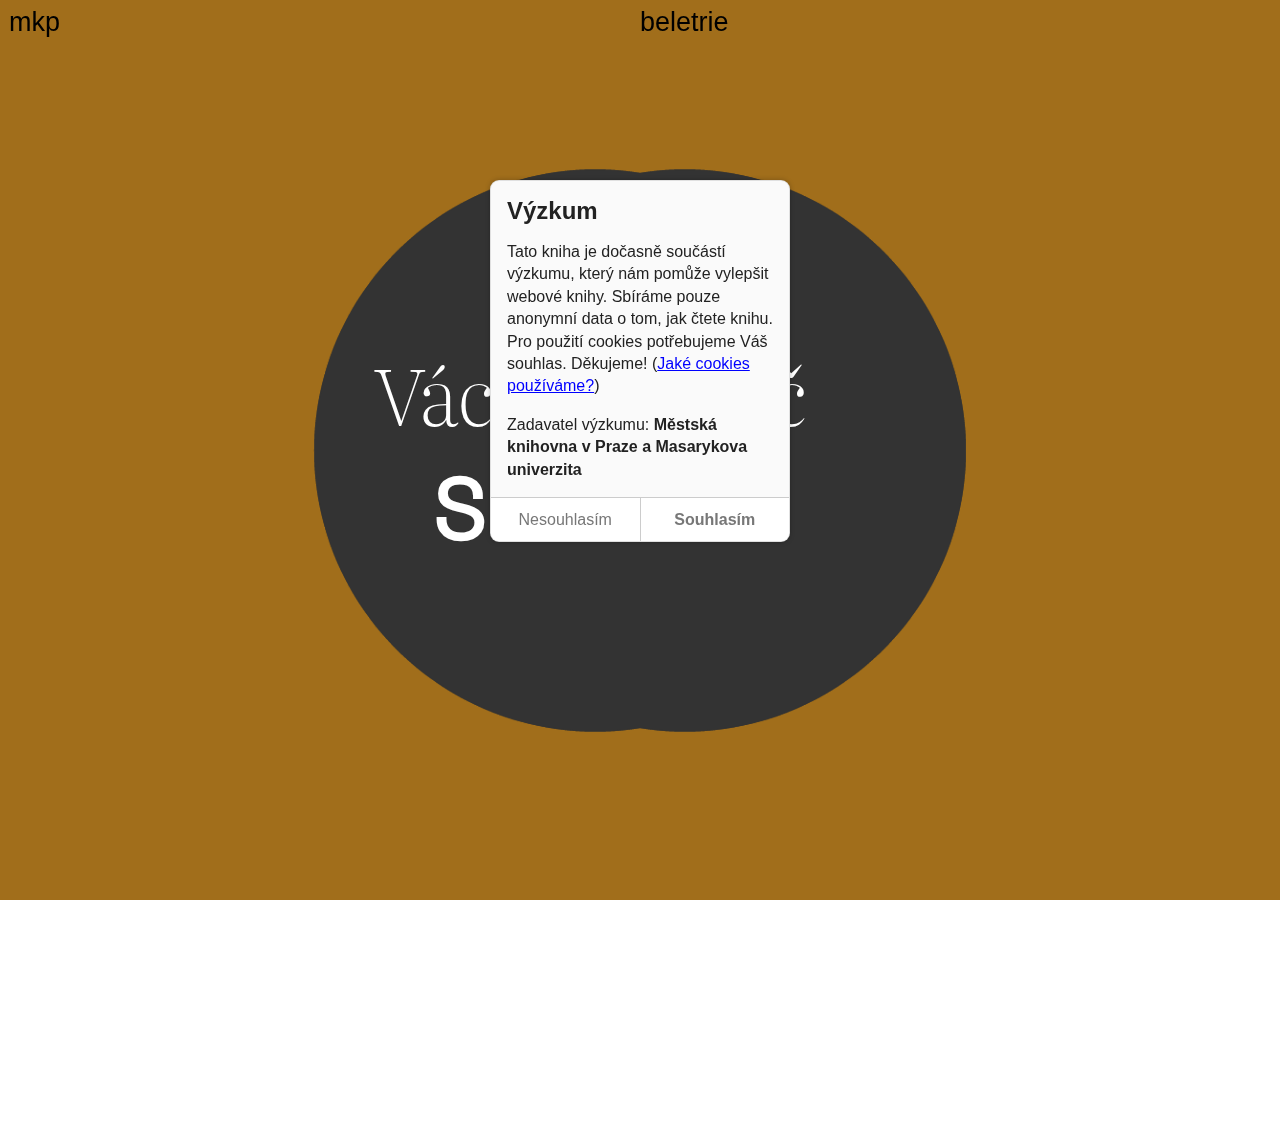
<file: index.html>
<!DOCTYPE html>
<html lang="cs">
  <head>
    <meta name="generator" content="Hugo 0.81.0">
    <meta charset="utf-8">
    <meta name="viewport" content="width=device-width, initial-scale=1.0, shrink-to-fit=no">
    <meta name="apple-mobile-web-app-title" content="">
    <meta name="apple-mobile-web-app-capable" content="yes">
    <title>Svědek</title>
    <link rel="stylesheet" href="./style/style.min.css" media="screen" integrity="sha256-suCzP2DeAjpjfeO4Ne4lRICbrGRKid9aAmWDin20Cww=">
    <meta name="nb-research" content="Tato kniha je dočasně součástí výzkumu, který nám pomůže vylepšit webové knihy. Sbíráme pouze anonymní data o tom, jak čtete knihu. Pro použití cookies potřebujeme Váš souhlas. Děkujeme! (<a href='https://www.mlp.cz/cz/o-knihovne/cisla-dokumenty-povinne-informace/povinne-dostupne-informace/cookies/'>Jaké cookies používáme?</a>)">
    <meta name="nb-research-orgs" content="Městská knihovna v Praze a Masarykova univerzita">
    <meta name="nb-research-ga" content="UA-187132260-1">
    <link rel="icon" type="image/x-icon" href="./assets/favicon.ico">
    <link rel="icon" type="image/png" sizes="16x16" href="./assets/favicon-16x16.png">
    <link rel="icon" type="image/png" sizes="32x32" href="./assets/favicon-32x32.png">
    <link rel="icon" type="image/png" sizes="48x48" href="./assets/favicon-48x48.png">
    <link rel="manifest" href="./assets/manifest.webmanifest">
    <meta name="mobile-web-app-capable" content="yes">
    <meta name="theme-color" content="#A86818">
    <meta name="application-name" content="Václav Řezáč: Svědek">
    <link rel="apple-touch-icon" sizes="57x57" href="./assets/apple-touch-icon-57x57.png">
    <link rel="apple-touch-icon" sizes="60x60" href="./assets/apple-touch-icon-60x60.png">
    <link rel="apple-touch-icon" sizes="72x72" href="./assets/apple-touch-icon-72x72.png">
    <link rel="apple-touch-icon" sizes="76x76" href="./assets/apple-touch-icon-76x76.png">
    <link rel="apple-touch-icon" sizes="114x114" href="./assets/apple-touch-icon-114x114.png">
    <link rel="apple-touch-icon" sizes="120x120" href="./assets/apple-touch-icon-120x120.png">
    <link rel="apple-touch-icon" sizes="144x144" href="./assets/apple-touch-icon-144x144.png">
    <link rel="apple-touch-icon" sizes="152x152" href="./assets/apple-touch-icon-152x152.png">
    <link rel="apple-touch-icon" sizes="167x167" href="./assets/apple-touch-icon-167x167.png">
    <link rel="apple-touch-icon" sizes="180x180" href="./assets/apple-touch-icon-180x180.png">
    <link rel="apple-touch-icon" sizes="1024x1024" href="./assets/apple-touch-icon-1024x1024.png">
    <meta name="apple-mobile-web-app-capable" content="yes">
    <meta name="apple-mobile-web-app-status-bar-style" content="black-translucent">
    <meta name="apple-mobile-web-app-title" content="Svědek">
    <meta property="og:title" content="Svědek">
    <meta property="og:type" content="book">
    <meta property="og:book:author" content="Václav Řezáč">
    <meta property="twitter:title" content="Václav Řezáč: Svědek">
    <meta property="og:image" content="./assets/cover-1200x620.png">
    <meta property="twitter:image" content="./assets/cover-1200x1200.png">
    <link rel="index" href="./index.html">
    <link rel="license" href="./license.html">
    <link rel="publication" href="./manifest.json" id="manifest">
    <link rel="about" href="about.html">
    <link rel="prev" href="./index.html">
    <link rel="next" href="./promo.html">
    <link rel="self" href="index.html">
    <meta name="nb-identifier" content="rezac-svedek-457e73b">
    <meta name="nb-role" content="cover">
  </head>
  <body class="content-prose nb-role-cover nb-custom-style" data-nb-words="5" data-nb-chars="29">
    <nav role="doc-toc">
      <ul class="plain section">
        <li><a href="svedek_005.html">Měsíčná noc</a></li>
        <li><a href="svedek_006.html">Bratři</a></li>
        <li><a href="svedek_007.html">Zahradní slavnost</a></li>
        <li><a href="svedek_008.html">Starostovo odpoledne</a></li>
        <li><a href="svedek_009.html">Nepřekročitelná hranice</a></li>
        <li><a href="svedek_010.html">Všechny cesty vedou na náměstí</a></li>
        <li><a href="svedek_011.html">Zvon spravedlivého</a></li>
        <li><a href="svedek_012.html">Hořící strom</a></li>
        <li><a href="svedek_013.html">Druhá měsíčná noc</a></li>
      </ul>
    </nav>
    <div id="ui-content">
    </div>
    <main><a id="chapter-start"></a>
      <div id="title-wrapper">
        <div id="title">
          <h2 class="author chunk" data-nb-ref-number="1" data-nb-words="2" data-nb-chars="12"><span class="idea" data-nb-ref-number="1" id="idea1" data-nb-words="2" data-nb-chars="12">Václav Řezáč</span></h2>
          <h1 class="title chunk" data-nb-ref-number="2" data-nb-words="1" data-nb-chars="6"><span class="idea" data-nb-ref-number="2" id="idea2" data-nb-words="1" data-nb-chars="6">Svědek</span></h1>
        </div>
        <div class="wrapper">
          <div class="animation">
            <div class="circles anim-one"></div>
            <div class="circles anim-two"></div>
          </div>
        </div>
        <h3 class="publisher chunk" data-nb-ref-number="3" data-nb-words="1" data-nb-chars="3"><span class="idea" data-nb-ref-number="3" id="idea3" data-nb-words="1" data-nb-chars="3">mkp</span></h3>
        <h3 class="edition chunk" data-nb-ref-number="4" data-nb-words="1" data-nb-chars="8"><span class="idea" data-nb-ref-number="4" id="idea4" data-nb-words="1" data-nb-chars="8">beletrie</span></h3>
      </div>
      <a id="chapter-end"></a>
      <nav class="end-nav">
        <ul>
          <li><a href="./index.html#" rel="index">Titulní strana</a></li>
          <li><a href="./promo.html#chunk1" rel="next">Následující kapitola →</a></li>
        </ul>
      </nav>
    </main>
    <script type="text/javascript" src="./scripts/bundle.js" integrity="sha256-vfjOb68TYKwydbA6VoqNahs+Oae7h/iRCJb/5YZHc8w="></script>
  </body>
</html>
</file>
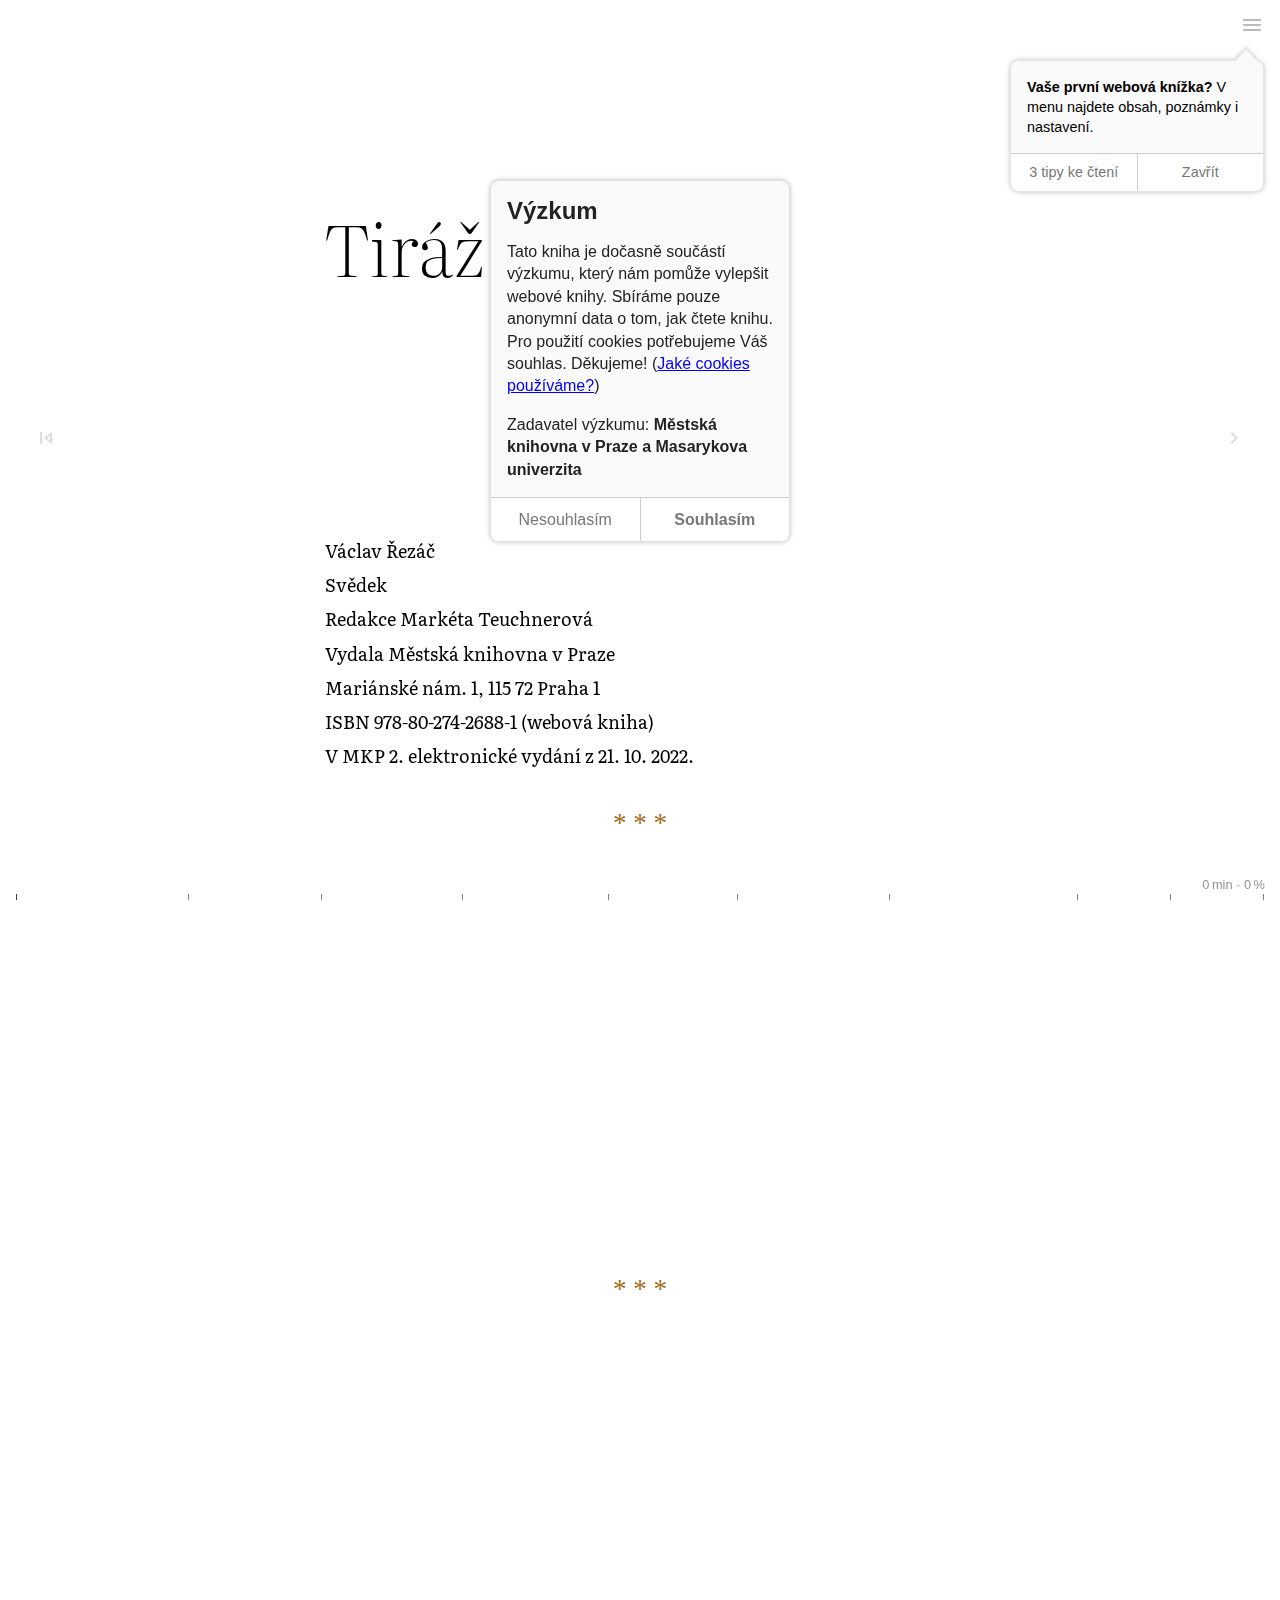
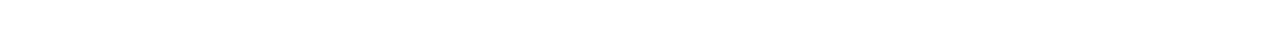
<file: about.html>
<!DOCTYPE html>
<html lang="cs">
  <head>
    <meta charset="utf-8">
    <meta name="viewport" content="width=device-width, initial-scale=1.0, shrink-to-fit=no">
    <meta name="apple-mobile-web-app-title" content="Tiráž">
    <meta name="apple-mobile-web-app-capable" content="yes">
    <title>Tiráž</title>
    <link rel="stylesheet" href="./style/style.min.css" media="screen" integrity="sha256-suCzP2DeAjpjfeO4Ne4lRICbrGRKid9aAmWDin20Cww=">
    <meta name="nb-research" content="Tato kniha je dočasně součástí výzkumu, který nám pomůže vylepšit webové knihy. Sbíráme pouze anonymní data o tom, jak čtete knihu. Pro použití cookies potřebujeme Váš souhlas. Děkujeme! (<a href='https://www.mlp.cz/cz/o-knihovne/cisla-dokumenty-povinne-informace/povinne-dostupne-informace/cookies/'>Jaké cookies používáme?</a>)">
    <meta name="nb-research-orgs" content="Městská knihovna v Praze a Masarykova univerzita">
    <meta name="nb-research-ga" content="UA-187132260-1">
    <link rel="icon" type="image/x-icon" href="./assets/favicon.ico">
    <link rel="icon" type="image/png" sizes="16x16" href="./assets/favicon-16x16.png">
    <link rel="icon" type="image/png" sizes="32x32" href="./assets/favicon-32x32.png">
    <link rel="icon" type="image/png" sizes="48x48" href="./assets/favicon-48x48.png">
    <link rel="manifest" href="./assets/manifest.webmanifest">
    <meta name="mobile-web-app-capable" content="yes">
    <meta name="theme-color" content="#A86818">
    <meta name="application-name" content="Václav Řezáč: Svědek">
    <link rel="apple-touch-icon" sizes="57x57" href="./assets/apple-touch-icon-57x57.png">
    <link rel="apple-touch-icon" sizes="60x60" href="./assets/apple-touch-icon-60x60.png">
    <link rel="apple-touch-icon" sizes="72x72" href="./assets/apple-touch-icon-72x72.png">
    <link rel="apple-touch-icon" sizes="76x76" href="./assets/apple-touch-icon-76x76.png">
    <link rel="apple-touch-icon" sizes="114x114" href="./assets/apple-touch-icon-114x114.png">
    <link rel="apple-touch-icon" sizes="120x120" href="./assets/apple-touch-icon-120x120.png">
    <link rel="apple-touch-icon" sizes="144x144" href="./assets/apple-touch-icon-144x144.png">
    <link rel="apple-touch-icon" sizes="152x152" href="./assets/apple-touch-icon-152x152.png">
    <link rel="apple-touch-icon" sizes="167x167" href="./assets/apple-touch-icon-167x167.png">
    <link rel="apple-touch-icon" sizes="180x180" href="./assets/apple-touch-icon-180x180.png">
    <link rel="apple-touch-icon" sizes="1024x1024" href="./assets/apple-touch-icon-1024x1024.png">
    <meta name="apple-mobile-web-app-capable" content="yes">
    <meta name="apple-mobile-web-app-status-bar-style" content="black-translucent">
    <meta name="apple-mobile-web-app-title" content="Svědek">
    <meta property="og:title" content="Svědek">
    <meta property="og:type" content="book">
    <meta property="og:book:author" content="Václav Řezáč">
    <meta property="twitter:title" content="Václav Řezáč: Svědek">
    <meta property="og:image" content="./assets/cover-1200x620.png">
    <meta property="twitter:image" content="./assets/cover-1200x1200.png">
    <link rel="index" href="./index.html">
    <link rel="license" href="./license.html">
    <link rel="publication" href="./manifest.json" id="manifest">
    <link rel="about" href="about.html">
    <link rel="prev" href="./svedek_013.html">
    <link rel="next" href="./index.html">
    <link rel="self" href="about.html">
    <meta name="nb-identifier" content="rezac-svedek-457e73b">
    <meta name="nb-role" content="about">
  </head>
  <body class="nb-role-about nb-custom-style" data-nb-words="139" data-nb-chars="934">
    <nav role="doc-toc">
      <ul class="plain section">
        <li><a href="svedek_005.html">Měsíčná noc</a></li>
        <li><a href="svedek_006.html">Bratři</a></li>
        <li><a href="svedek_007.html">Zahradní slavnost</a></li>
        <li><a href="svedek_008.html">Starostovo odpoledne</a></li>
        <li><a href="svedek_009.html">Nepřekročitelná hranice</a></li>
        <li><a href="svedek_010.html">Všechny cesty vedou na náměstí</a></li>
        <li><a href="svedek_011.html">Zvon spravedlivého</a></li>
        <li><a href="svedek_012.html">Hořící strom</a></li>
        <li><a href="svedek_013.html">Druhá měsíčná noc</a></li>
      </ul>
    </nav>
    <div id="ui-content">
    </div>
    <div class="content">
      <main>
        <nav class="begin-nav">
          <ul>
            <li><a href="./index.html#" rel="index">Titulní strana</a></li>
            <li><a href="./svedek_013.html#chapter-end" rel="prev">← Předchozí kapitola</a></li>
          </ul>
        </nav><a id="chapter-start"></a>
        <h1 class="chunk" data-nb-ref-number="1" data-nb-words="1" data-nb-chars="5"><span class="idea" data-nb-ref-number="1" id="idea1" data-nb-words="1" data-nb-chars="5">Tiráž</span></h1>
        <p class="chunk" data-nb-ref-number="2" data-nb-words="33" data-nb-chars="190"><strong><span class="idea" data-nb-ref-number="2" id="idea2" data-nb-words="3" data-nb-chars="13">Václav Řezáč <br></span>
<span class="idea" data-nb-ref-number="3" id="idea3" data-nb-words="1" data-nb-chars="6">Svědek</span></strong>
          <span class="idea" data-nb-ref-number="4" id="idea4" data-nb-words="1" data-nb-chars="0"><br></span>
          <span class="idea" data-nb-ref-number="5" id="idea5" data-nb-words="3" data-nb-chars="27">Redakce Markéta Teuchnerová<br></span>
          <span class="idea" data-nb-ref-number="6" id="idea6" data-nb-words="5" data-nb-chars="31">Vydala Městská knihovna v&nbsp;Praze<br></span>
          <span class="idea" data-nb-ref-number="7" id="idea7" data-nb-words="7" data-nb-chars="32">Mariánské nám.&nbsp;1, 115&nbsp;72 Praha&nbsp;1<br></span>
          <span class="idea" data-nb-ref-number="8" id="idea8" data-nb-words="4" data-nb-chars="37">ISBN 978-80-274-2688-1 (webová kniha)<br></span>
          <span class="idea" data-nb-ref-number="9" id="idea9" data-nb-words="9" data-nb-chars="44">V&nbsp;MKP 2. elektronické vydání z&nbsp;21. 10. 2022.</span>
        </p>
        <hr>
        <p class="chunk" data-nb-ref-number="3" data-nb-words="30" data-nb-chars="197"><span class="idea" data-nb-ref-number="10" id="idea10" data-nb-words="30" data-nb-chars="197">Znění tohoto textu vychází z&nbsp;díla <a href="https://search.mlp.cz/cz/titul/svedek/139346/#book-content">Svědek</a> tak, jak bylo vydáno nakladatelstvím Československý spisovatel v&nbsp;Praze v&nbsp;roce 1979. Pro potřeby vydání Městské knihovny v&nbsp;Praze byl text redakčně zpracován.</span></p>
        <p class="chunk" data-nb-ref-number="4" data-nb-words="34" data-nb-chars="220"><span class="idea" data-nb-ref-number="11" id="idea11" data-nb-words="9" data-nb-chars="55">Podle předlohy z&nbsp;fondu Moravské zemské knihovny v&nbsp;Brně.</span>
          <span class="idea" data-nb-ref-number="12" id="idea12" data-nb-words="1" data-nb-chars="1"><strong>§</strong></span>
          <span class="idea" data-nb-ref-number="13" id="idea13" data-nb-words="24" data-nb-chars="164">Text díla (Václav Řezáč: Svědek), publikovaného <a href="https://www.mlp.cz/cz/">Městskou&nbsp;knihovnou&nbsp;v&nbsp;Praze</a>, je&nbsp;vázán autorskými právy a&nbsp;jeho použití je&nbsp;definováno <a href="https://www.mkcr.cz/predpisy-zakonu-709.html">Autorským&nbsp;zákonem</a> č.&nbsp;121/2000&nbsp;Sb.</span>
        </p>
        <p class="chunk" data-nb-ref-number="5" data-nb-words="26" data-nb-chars="209"><span class="idea" data-nb-ref-number="14" id="idea14" data-nb-words="26" data-nb-chars="209">Vydání (obálka, upoutávka, citační stránka a&nbsp;grafická úprava), jehož autorem je&nbsp;Městská knihovna v&nbsp;Praze, podléhá licenci <a href="https://creativecommons.org/licenses/by-nc-sa/3.0/cz/">Creative Commons Uveďte autora-Nevyužívejte dílo komerčně-Zachovejte licenci 3.0 Česko</a>.</span></p>
        <hr>
        <p class="chunk" data-nb-ref-number="6" data-nb-words="15" data-nb-chars="113"><span class="idea" data-nb-ref-number="15" id="idea15" data-nb-words="15" data-nb-chars="113">Vydání webové knihy podpořila <a href="https://www.tacr.cz/">Technologická agentura ČR</a> v&nbsp;projektu <a href="https://starfos.tacr.cz/cs/project/TL04000391">Redesign knihovních služeb 2020: webové knihy</a>.</span></p>
        <a id="chapter-end"></a>
        <nav class="end-nav">
          <ul>
            <li><a href="./index.html#" rel="index">Titulní strana</a></li>
            <li><a href="./index.html#chunk1" rel="next">Následující kapitola →</a></li>
          </ul>
        </nav>
      </main>
    </div>
    <script type="text/javascript" src="./scripts/bundle.js" integrity="sha256-vfjOb68TYKwydbA6VoqNahs+Oae7h/iRCJb/5YZHc8w="></script>
  </body>
</html>
</file>
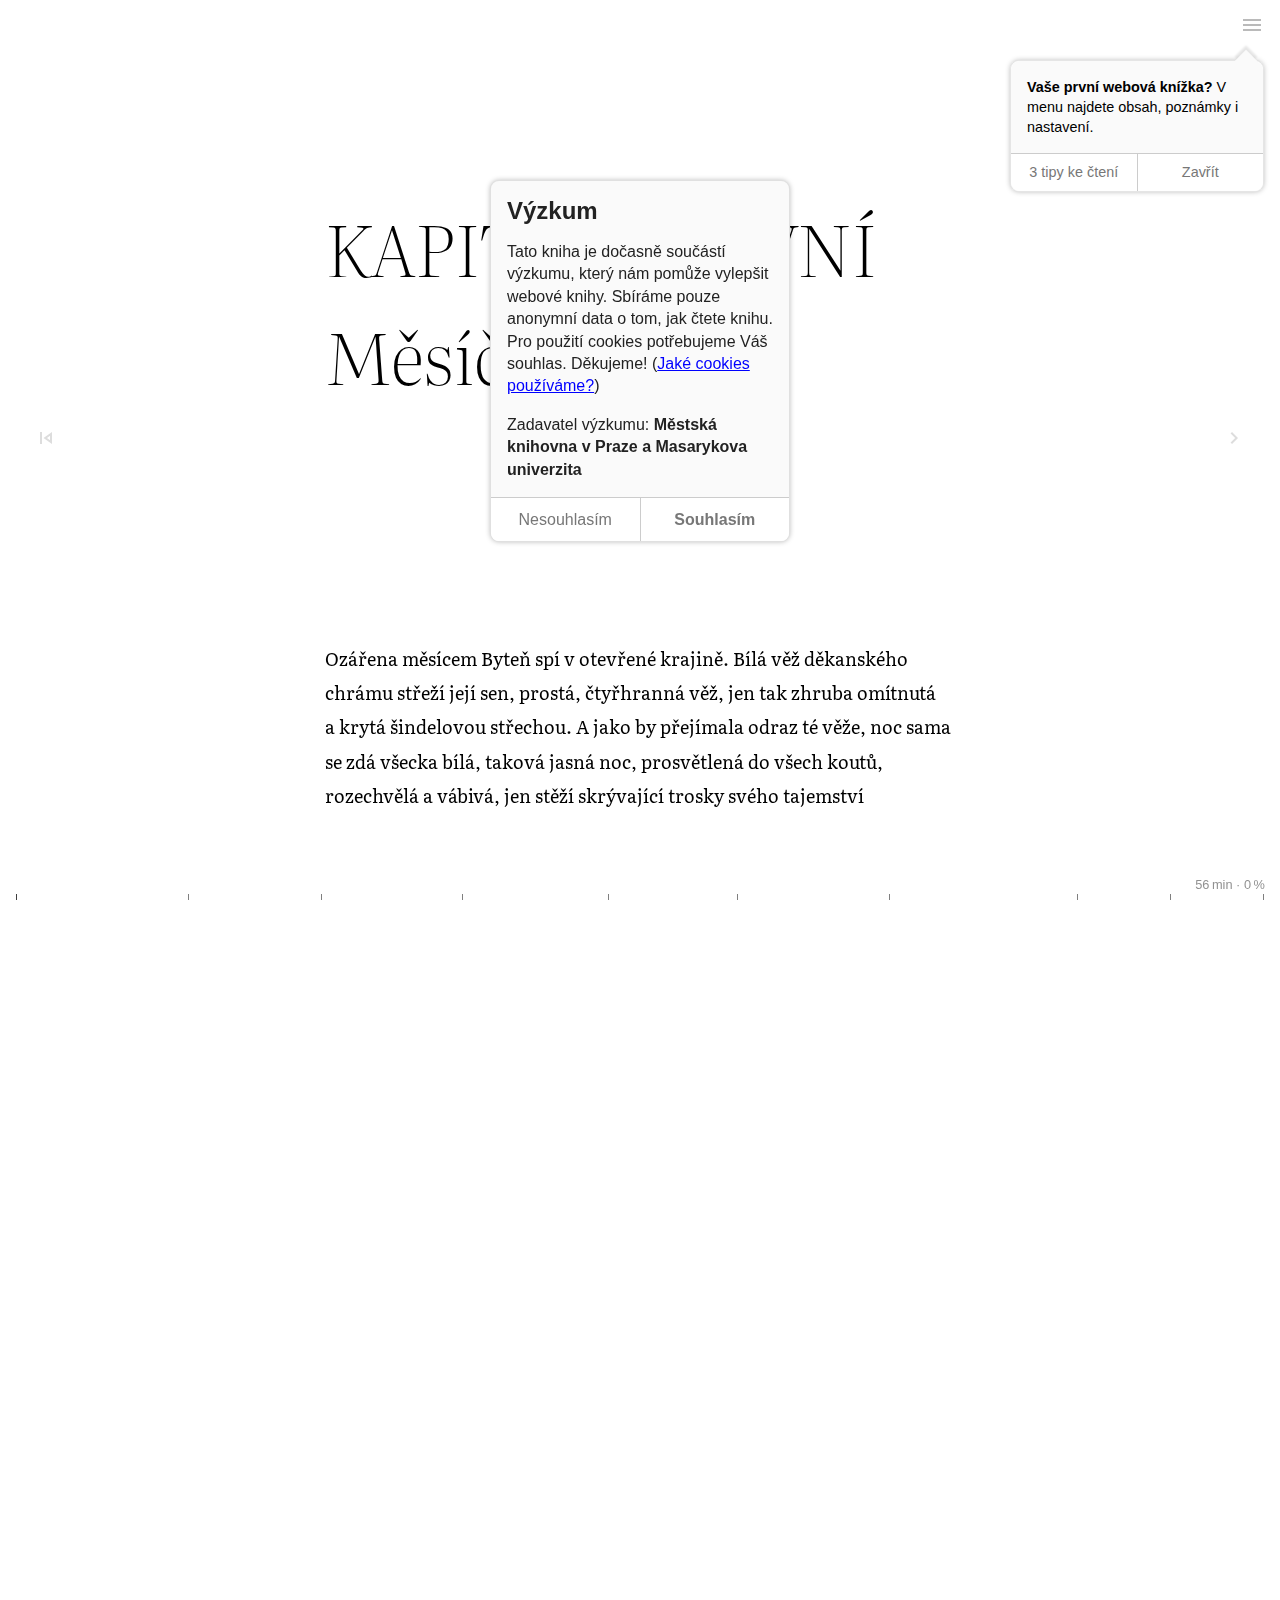
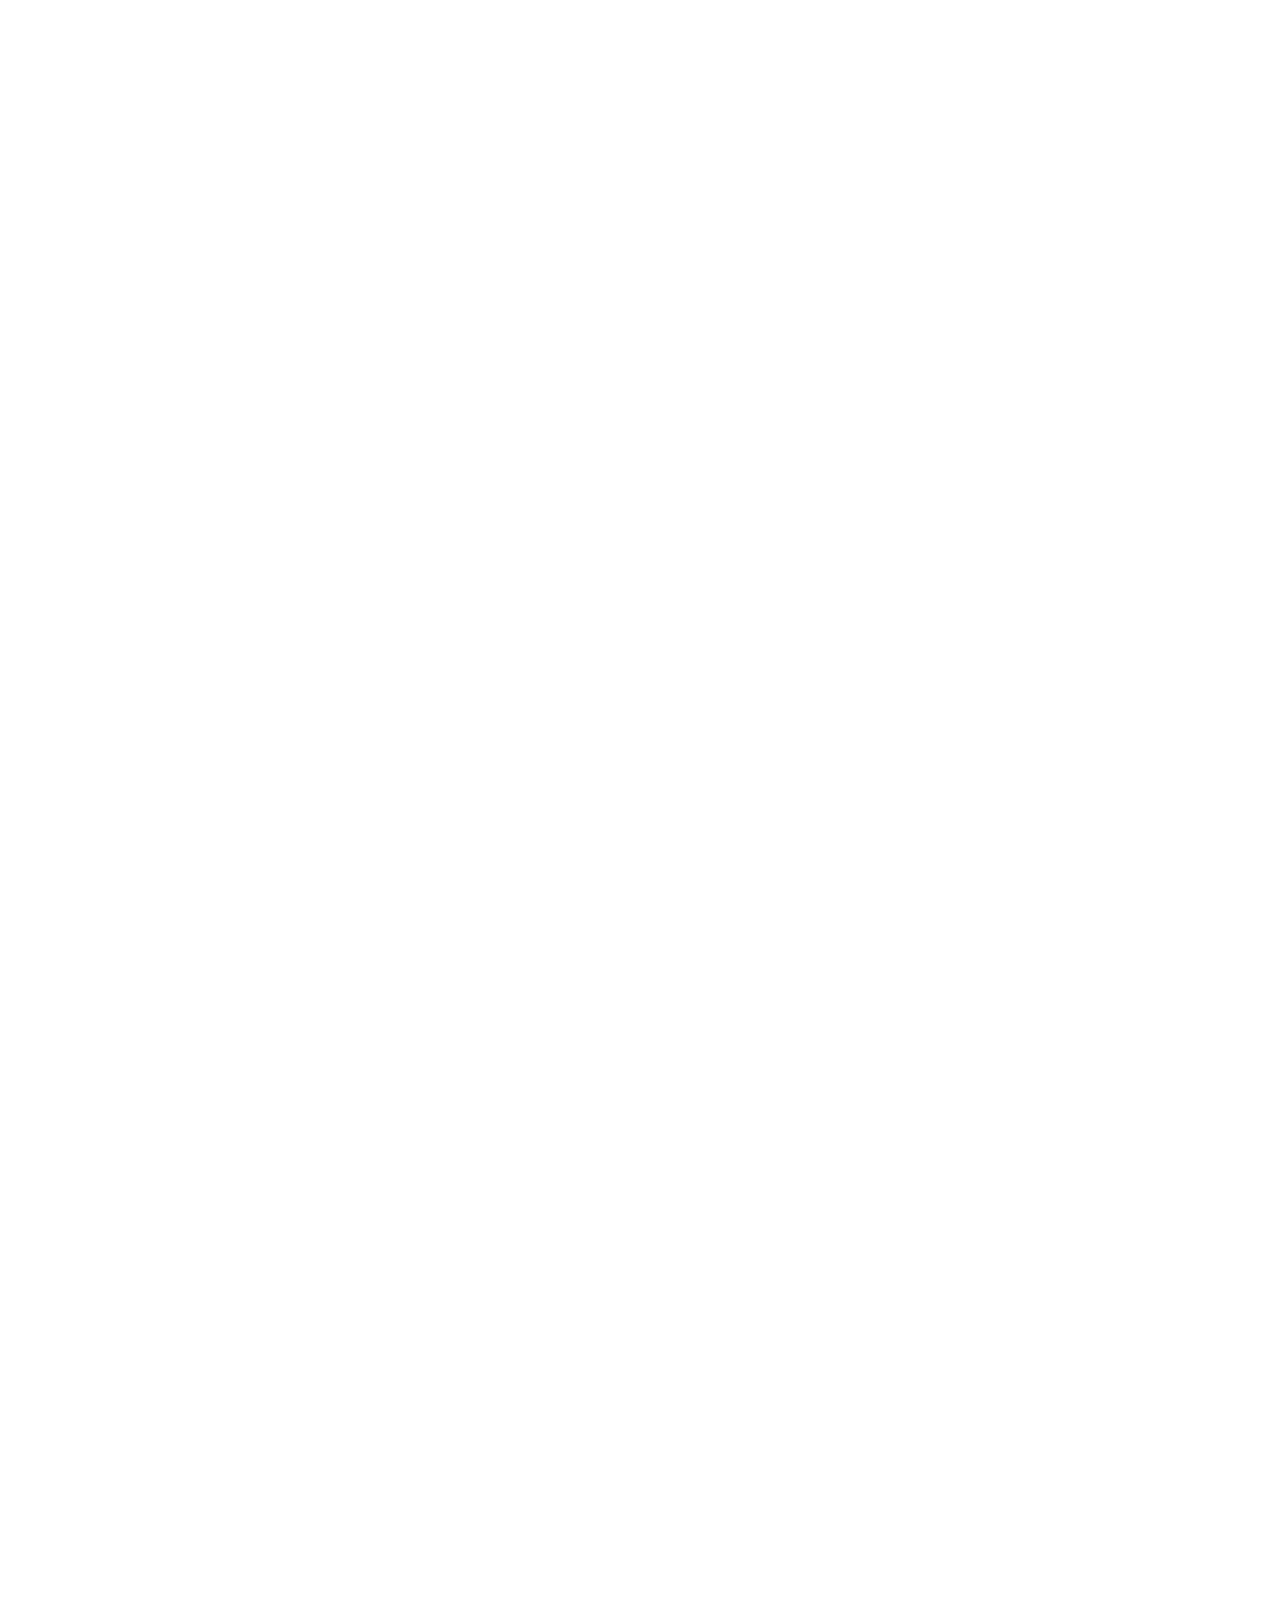
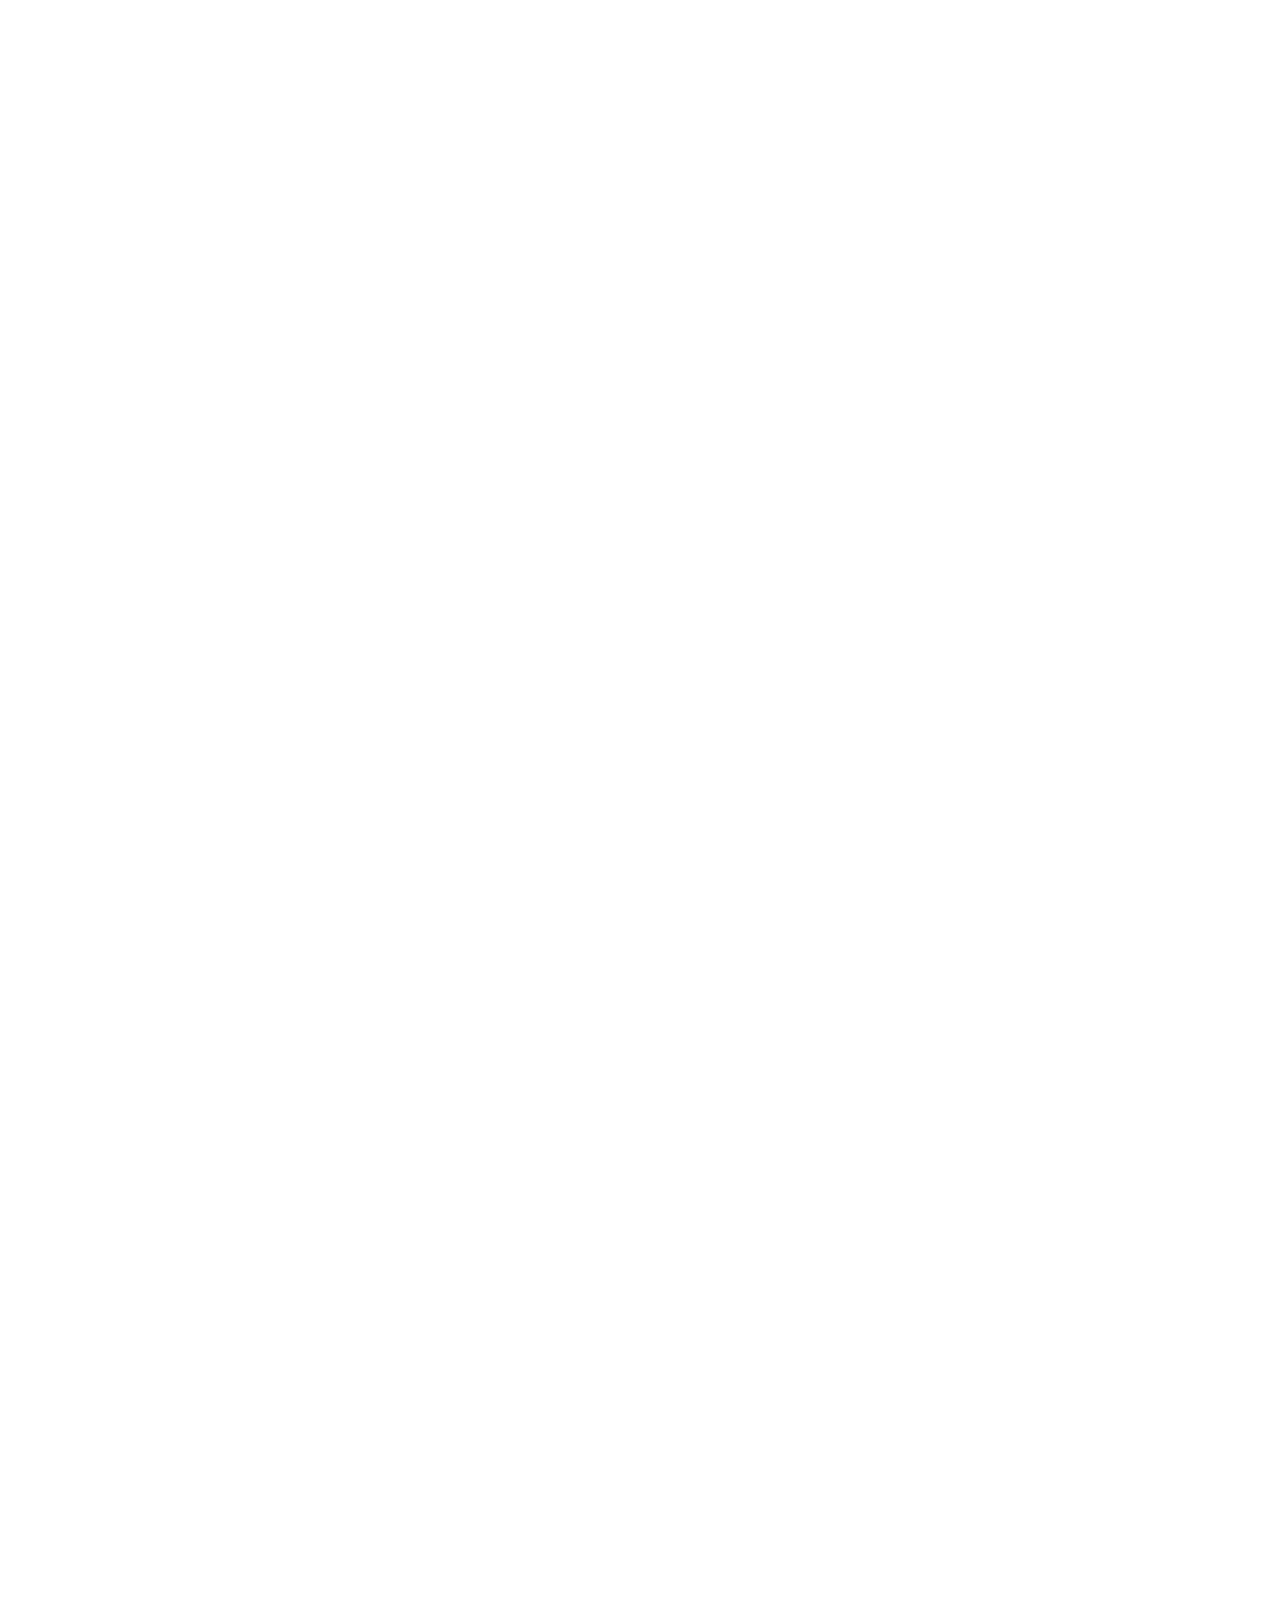
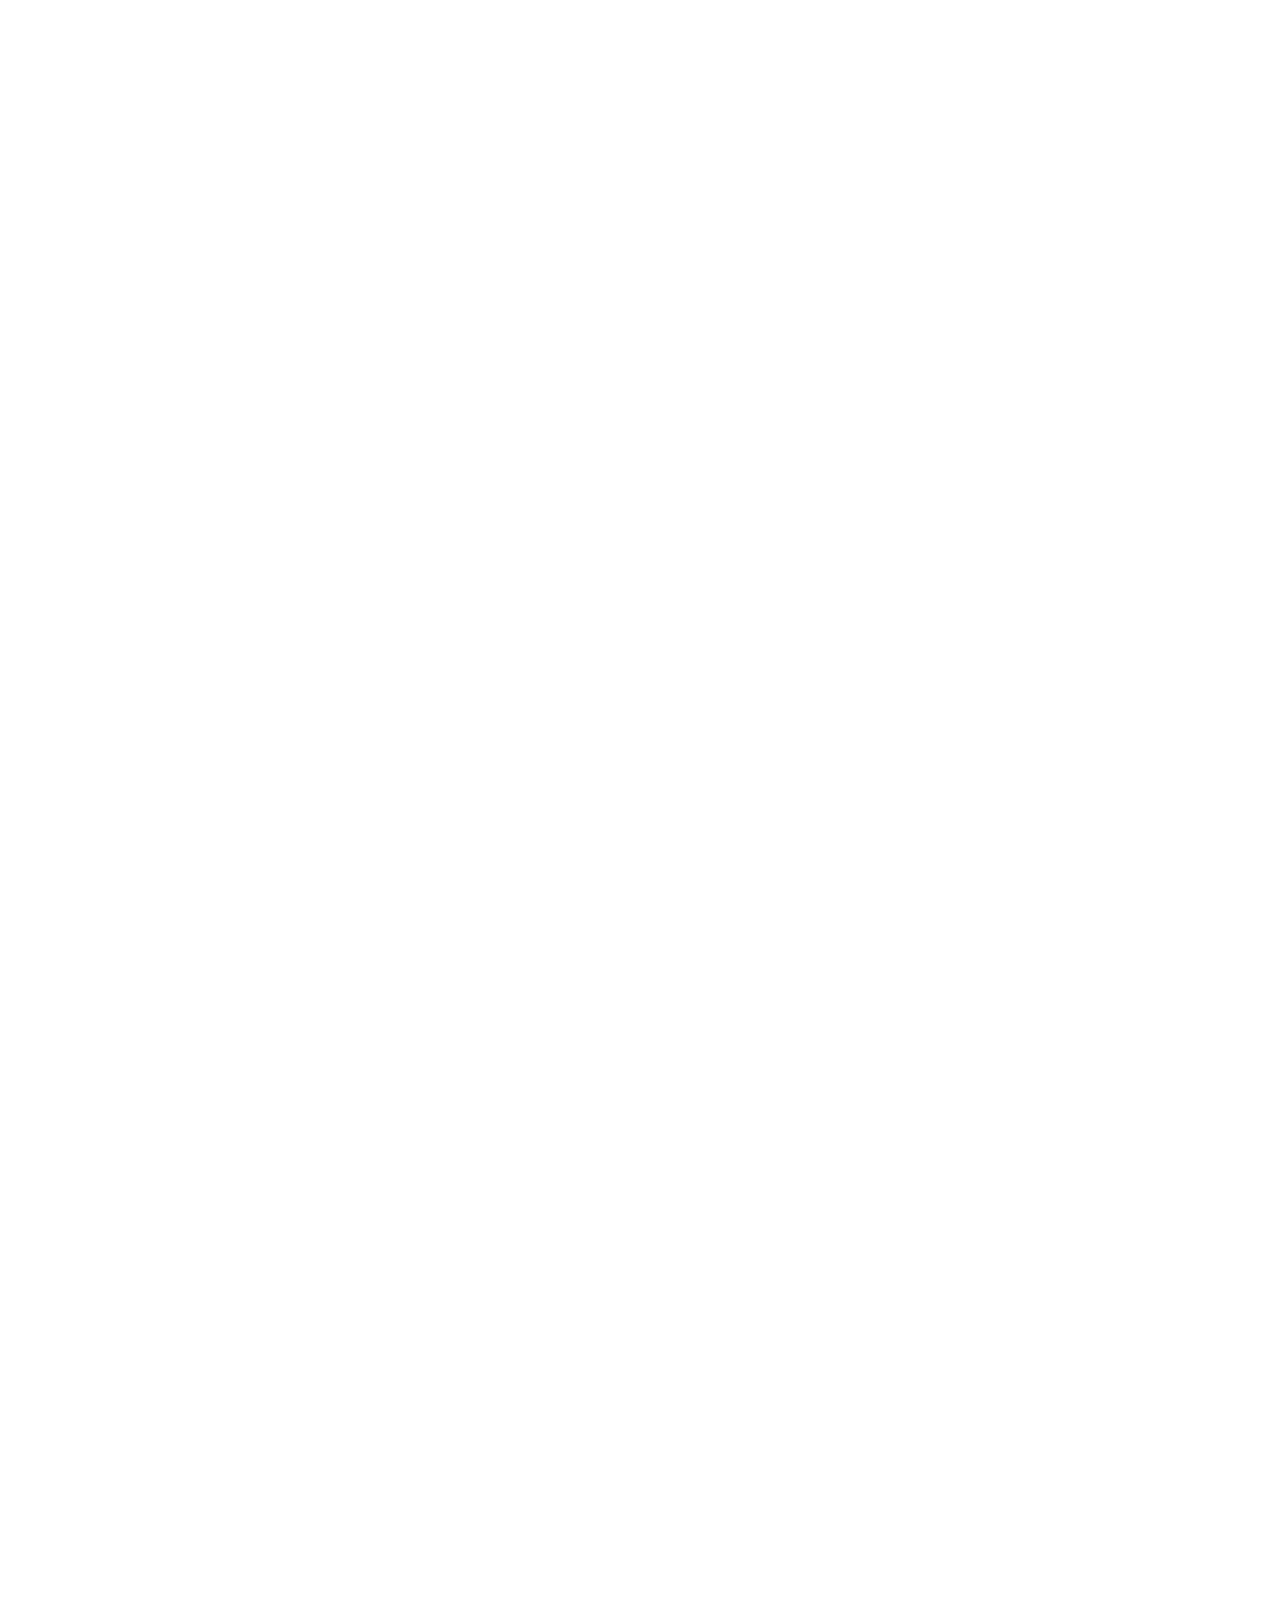
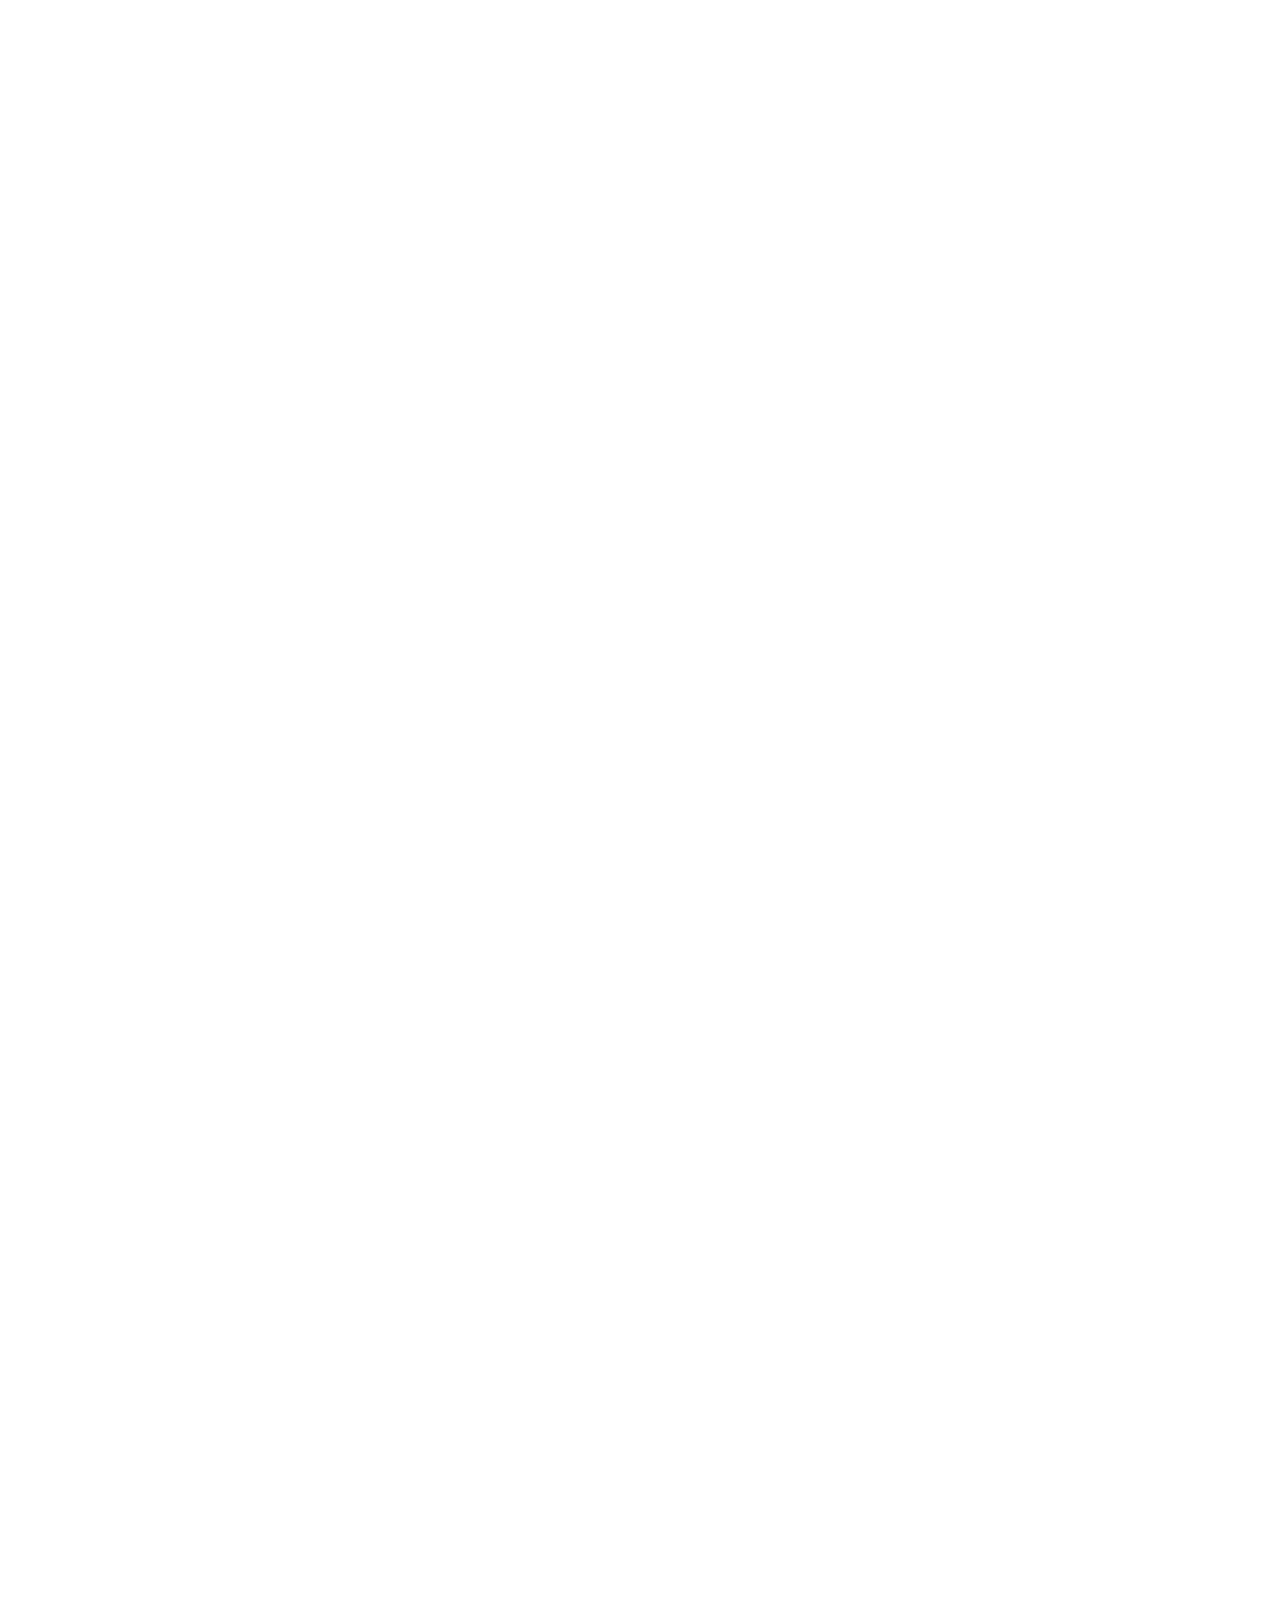
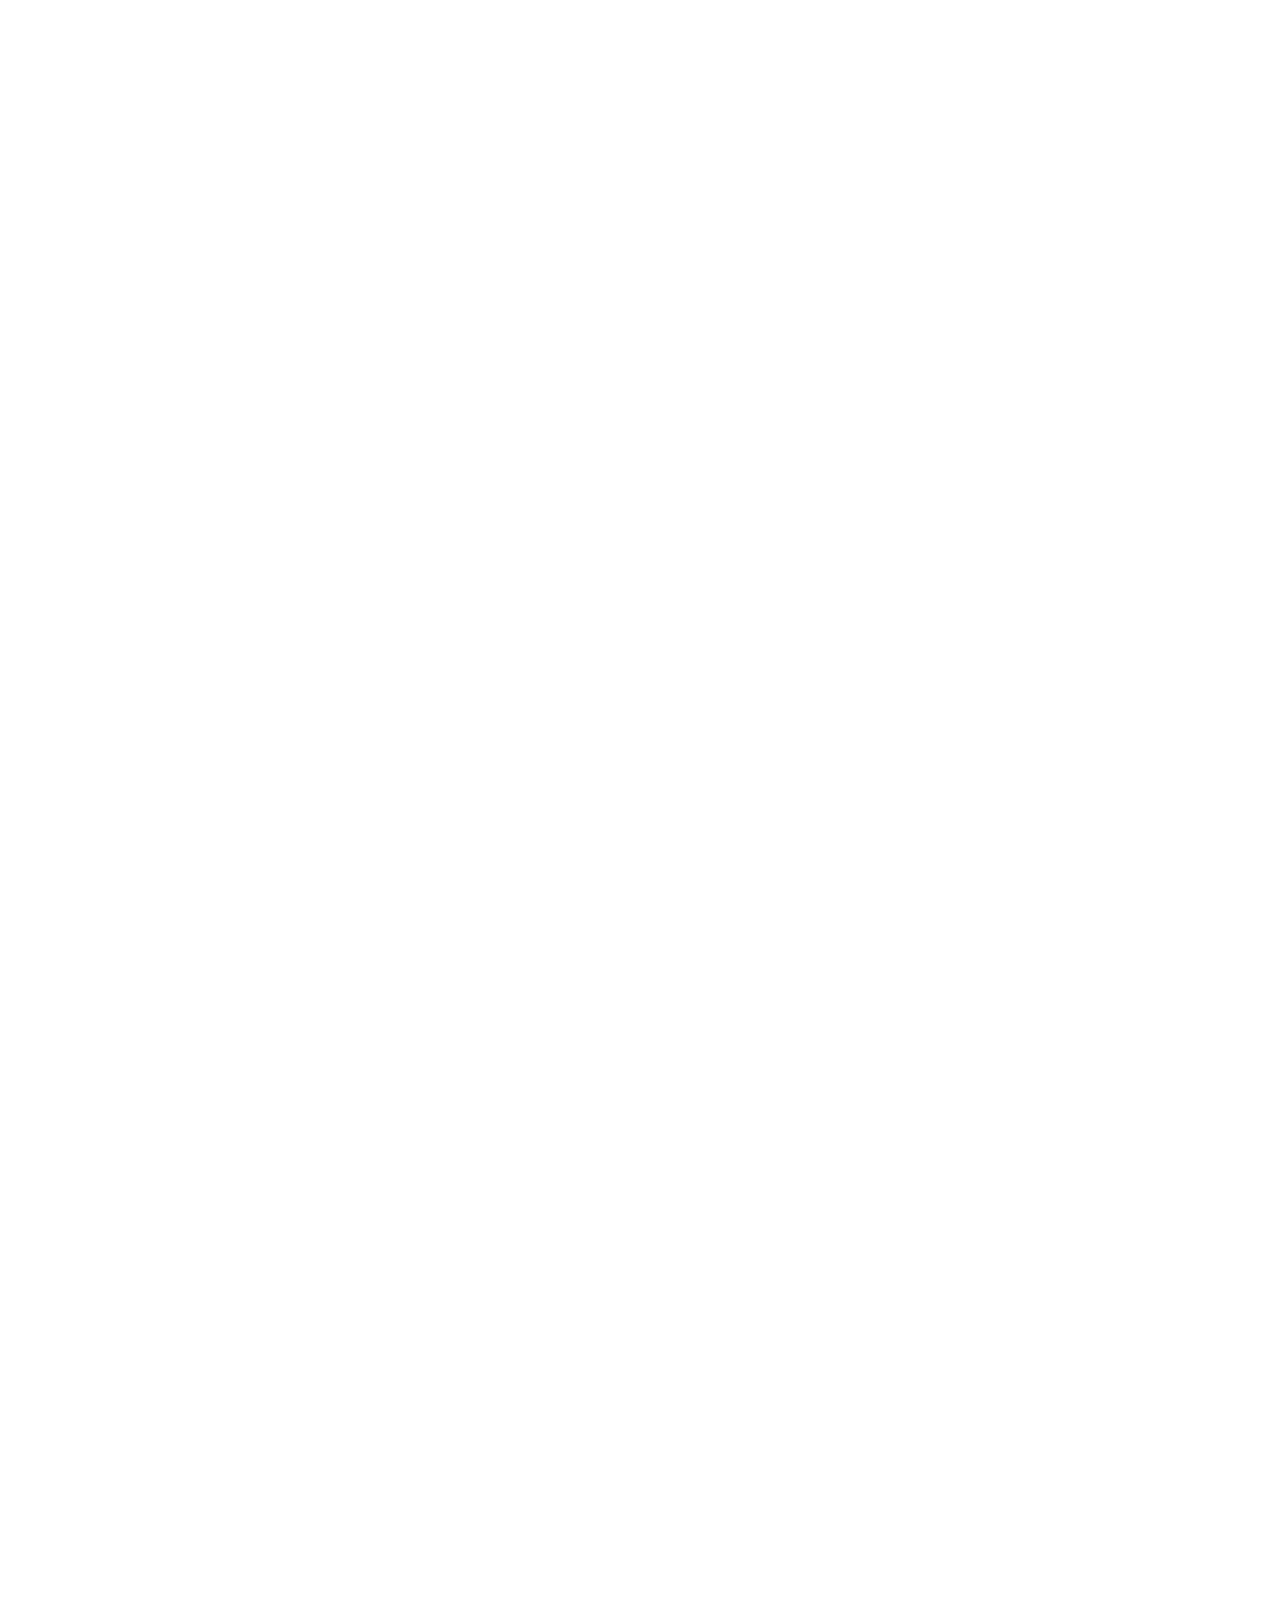
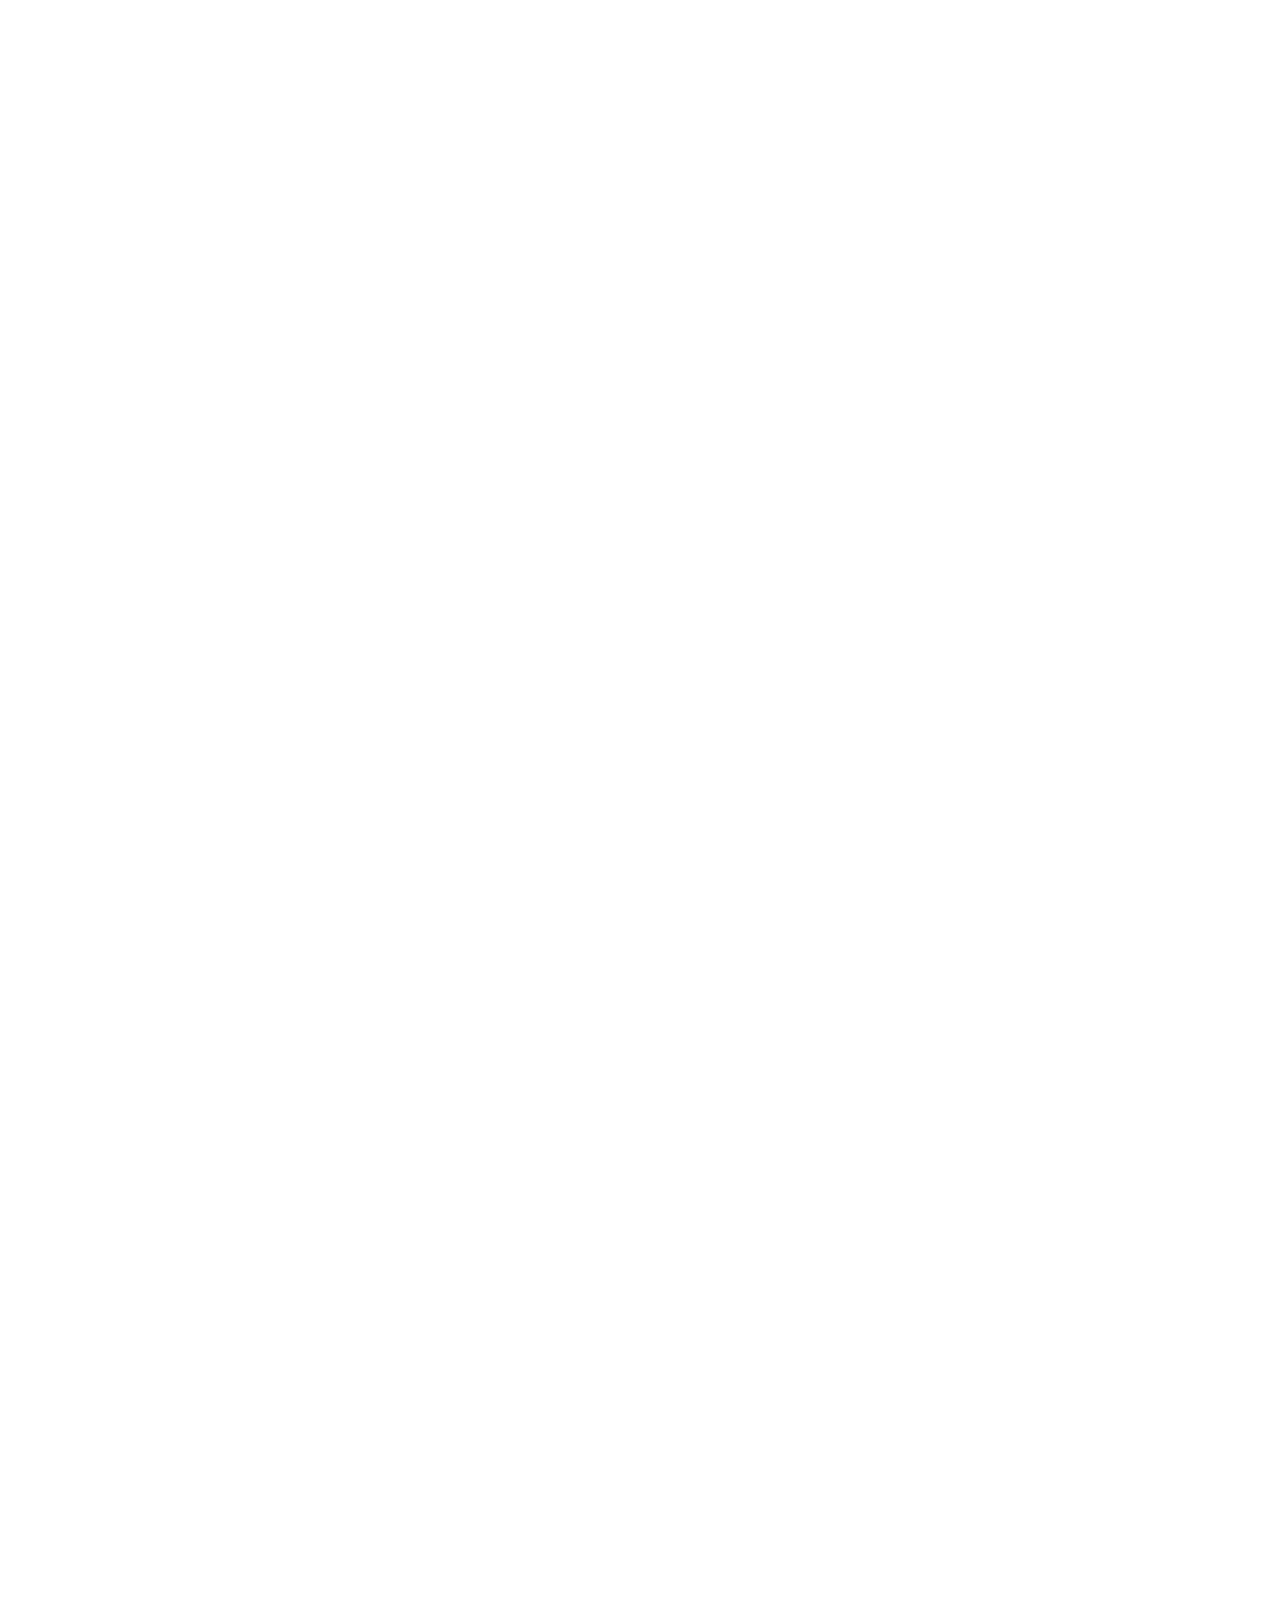
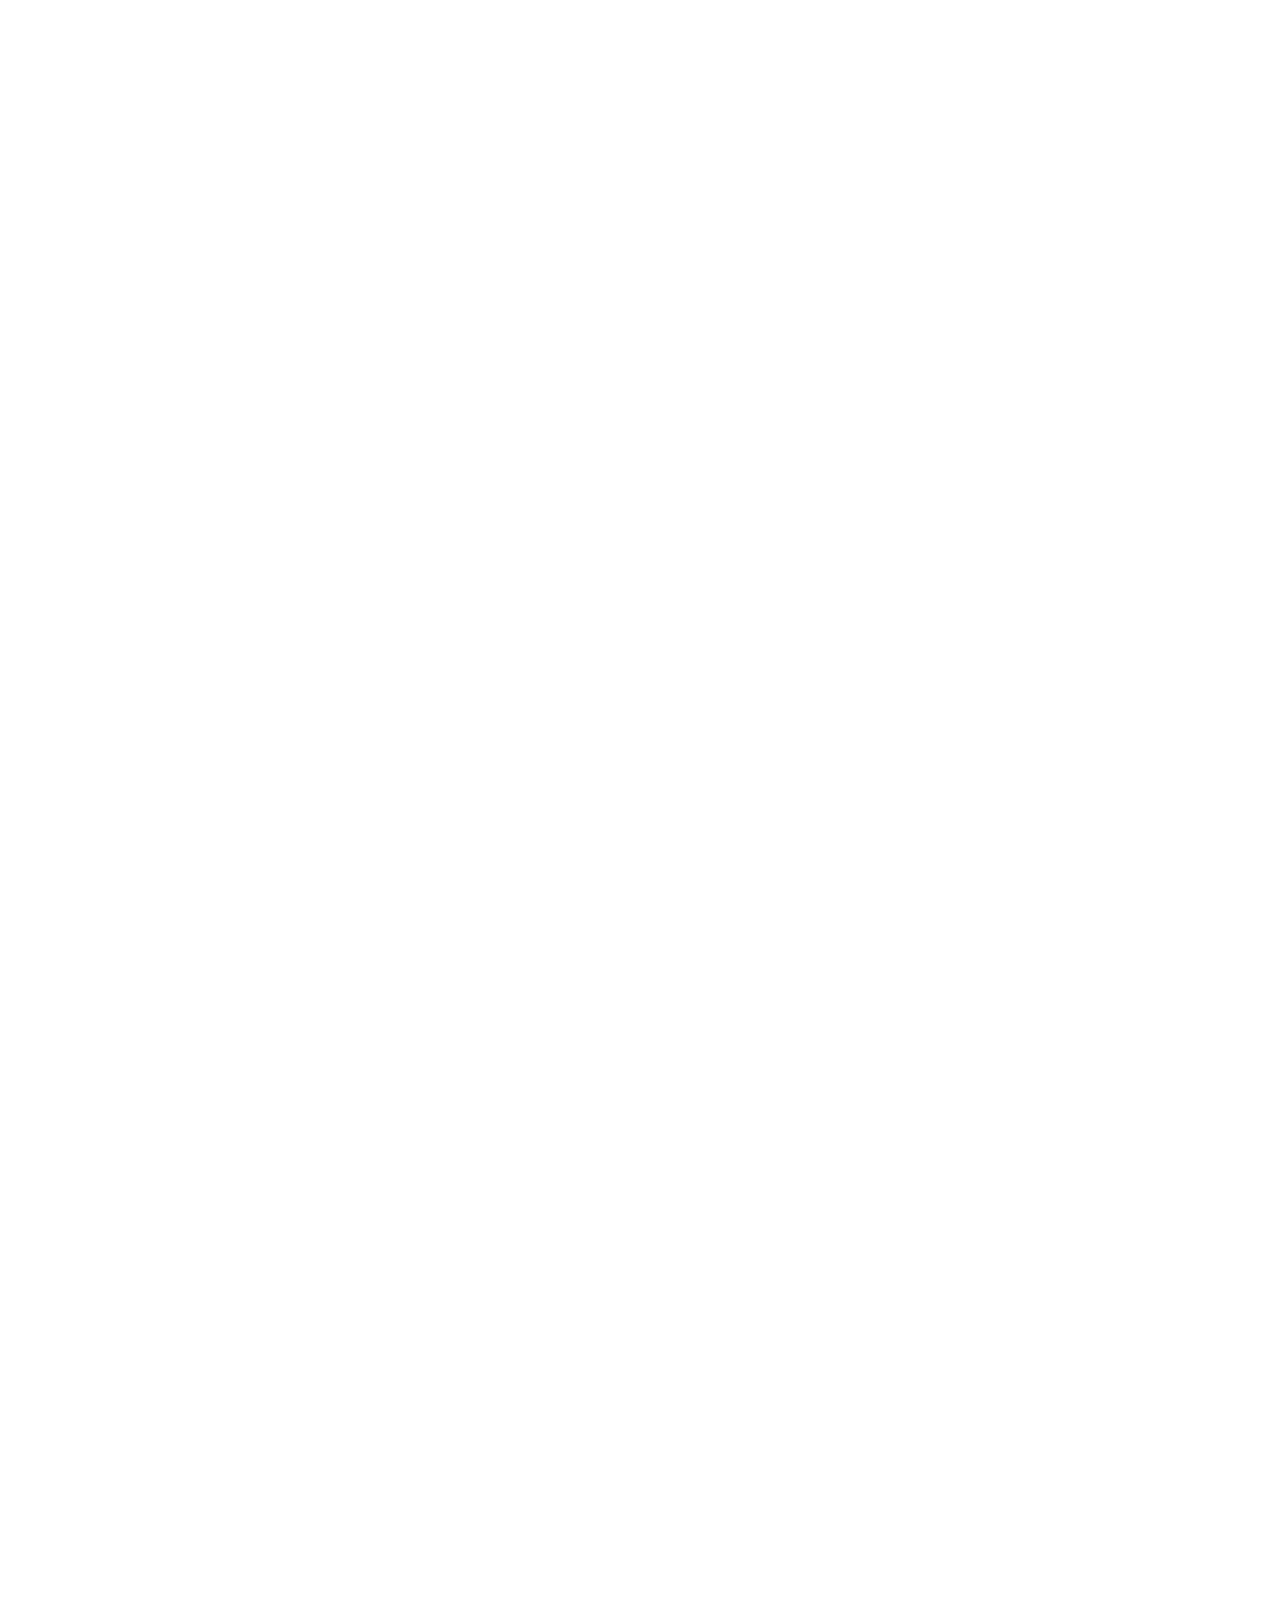
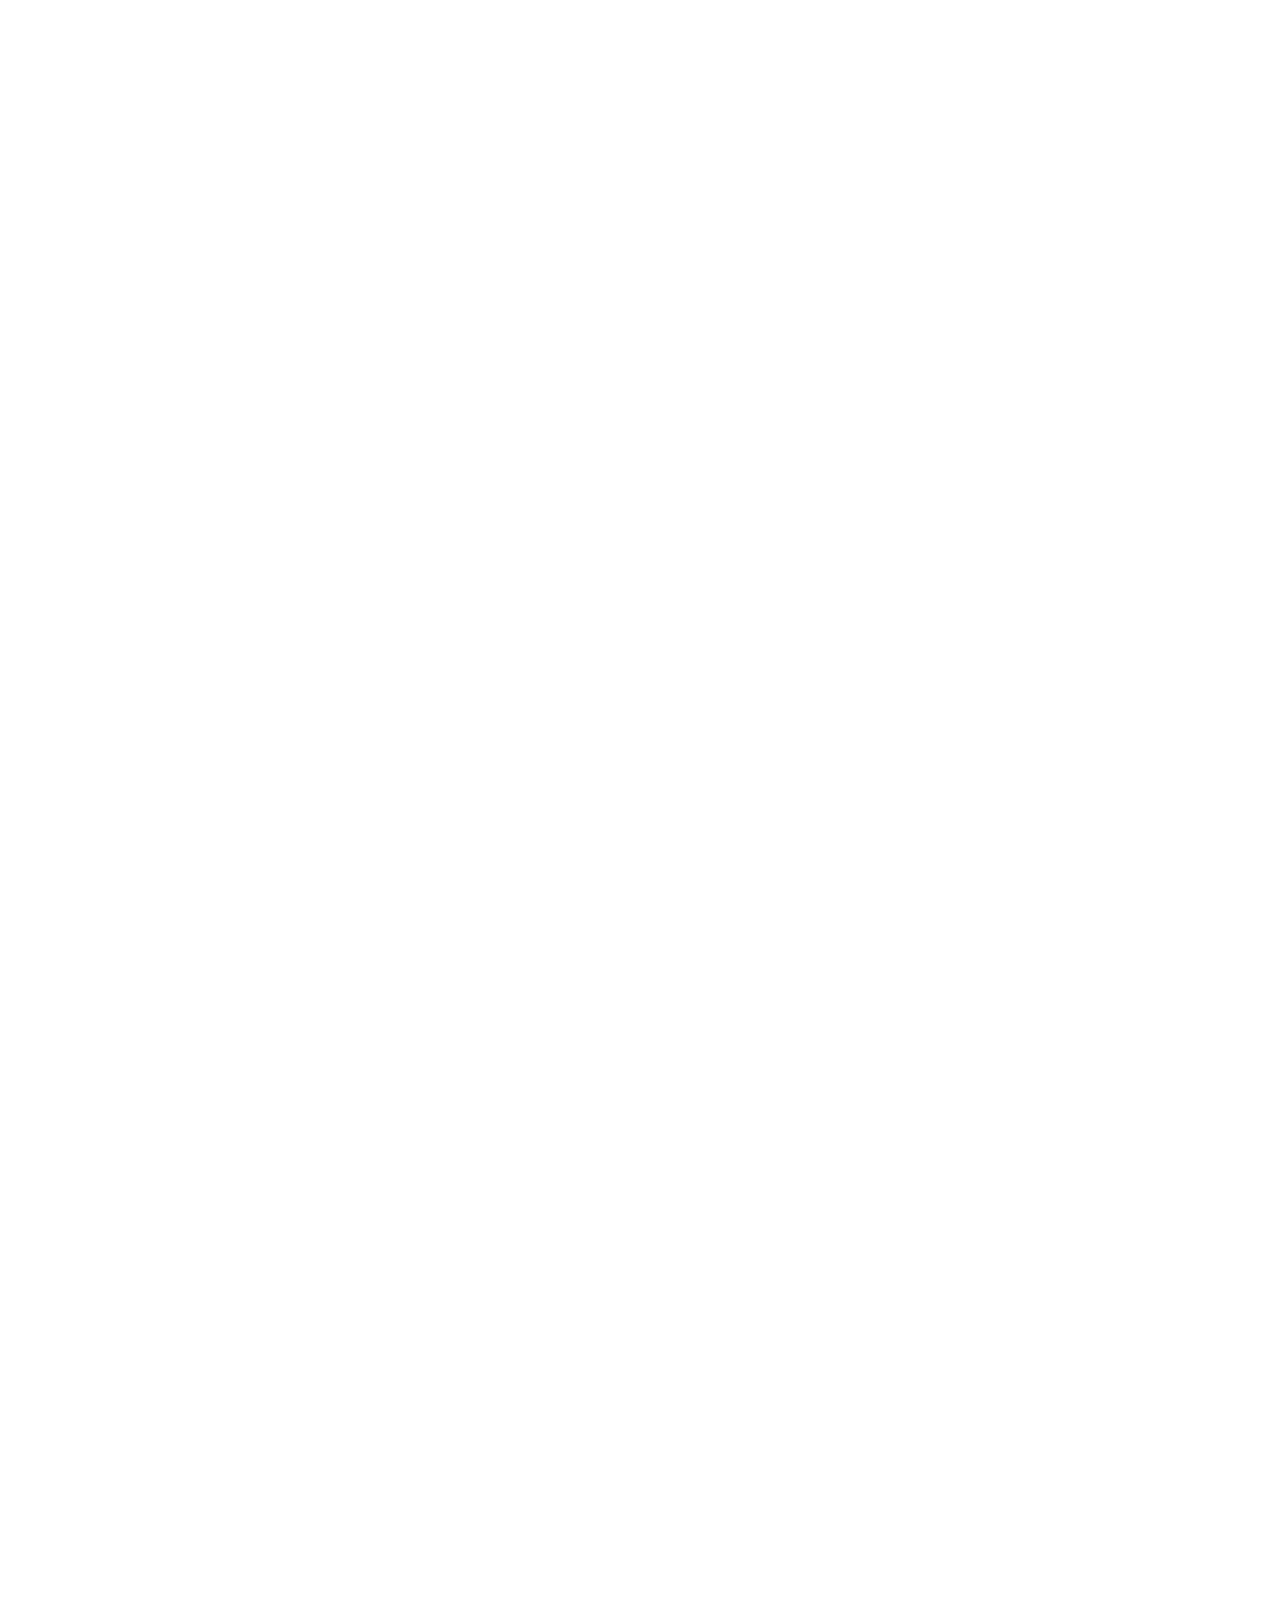
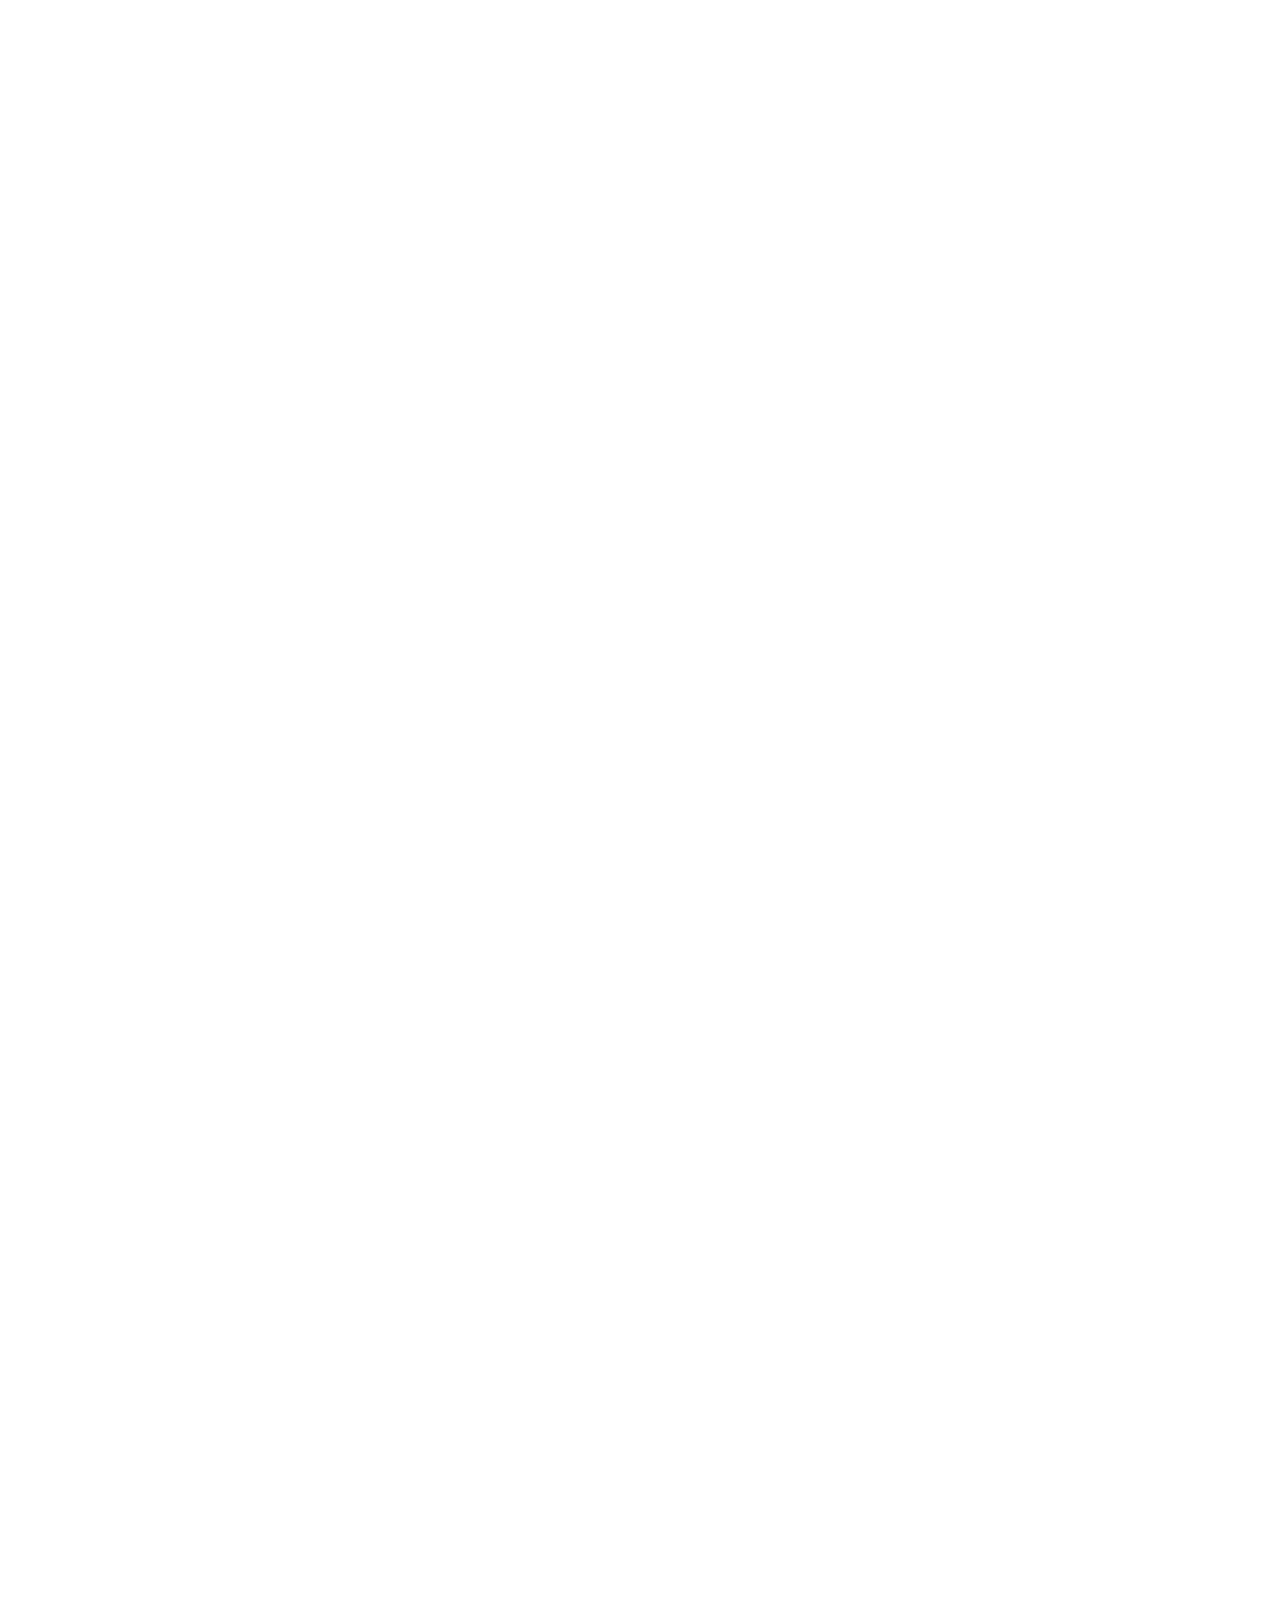
<file: svedek_005.html>
<!DOCTYPE html>
<html lang="cs">
  <head>
    <meta charset="utf-8">
    <meta name="viewport" content="width=device-width, initial-scale=1.0, shrink-to-fit=no">
    <meta name="apple-mobile-web-app-title" content="KAPITOLA PRVNÍ Měsíčná noc">
    <meta name="apple-mobile-web-app-capable" content="yes">
    <title>KAPITOLA PRVNÍ Měsíčná noc</title>
    <link rel="stylesheet" href="./style/style.min.css" media="screen" integrity="sha256-suCzP2DeAjpjfeO4Ne4lRICbrGRKid9aAmWDin20Cww=">
    <meta name="nb-research" content="Tato kniha je dočasně součástí výzkumu, který nám pomůže vylepšit webové knihy. Sbíráme pouze anonymní data o tom, jak čtete knihu. Pro použití cookies potřebujeme Váš souhlas. Děkujeme! (<a href='https://www.mlp.cz/cz/o-knihovne/cisla-dokumenty-povinne-informace/povinne-dostupne-informace/cookies/'>Jaké cookies používáme?</a>)">
    <meta name="nb-research-orgs" content="Městská knihovna v Praze a Masarykova univerzita">
    <meta name="nb-research-ga" content="UA-187132260-1">
    <link rel="icon" type="image/x-icon" href="./assets/favicon.ico">
    <link rel="icon" type="image/png" sizes="16x16" href="./assets/favicon-16x16.png">
    <link rel="icon" type="image/png" sizes="32x32" href="./assets/favicon-32x32.png">
    <link rel="icon" type="image/png" sizes="48x48" href="./assets/favicon-48x48.png">
    <link rel="manifest" href="./assets/manifest.webmanifest">
    <meta name="mobile-web-app-capable" content="yes">
    <meta name="theme-color" content="#A86818">
    <meta name="application-name" content="Václav Řezáč: Svědek">
    <link rel="apple-touch-icon" sizes="57x57" href="./assets/apple-touch-icon-57x57.png">
    <link rel="apple-touch-icon" sizes="60x60" href="./assets/apple-touch-icon-60x60.png">
    <link rel="apple-touch-icon" sizes="72x72" href="./assets/apple-touch-icon-72x72.png">
    <link rel="apple-touch-icon" sizes="76x76" href="./assets/apple-touch-icon-76x76.png">
    <link rel="apple-touch-icon" sizes="114x114" href="./assets/apple-touch-icon-114x114.png">
    <link rel="apple-touch-icon" sizes="120x120" href="./assets/apple-touch-icon-120x120.png">
    <link rel="apple-touch-icon" sizes="144x144" href="./assets/apple-touch-icon-144x144.png">
    <link rel="apple-touch-icon" sizes="152x152" href="./assets/apple-touch-icon-152x152.png">
    <link rel="apple-touch-icon" sizes="167x167" href="./assets/apple-touch-icon-167x167.png">
    <link rel="apple-touch-icon" sizes="180x180" href="./assets/apple-touch-icon-180x180.png">
    <link rel="apple-touch-icon" sizes="1024x1024" href="./assets/apple-touch-icon-1024x1024.png">
    <meta name="apple-mobile-web-app-capable" content="yes">
    <meta name="apple-mobile-web-app-status-bar-style" content="black-translucent">
    <meta name="apple-mobile-web-app-title" content="Svědek">
    <meta property="og:title" content="Svědek">
    <meta property="og:type" content="book">
    <meta property="og:book:author" content="Václav Řezáč">
    <meta property="twitter:title" content="Václav Řezáč: Svědek">
    <meta property="og:image" content="./assets/cover-1200x620.png">
    <meta property="twitter:image" content="./assets/cover-1200x1200.png">
    <link rel="index" href="./index.html">
    <link rel="license" href="./license.html">
    <link rel="publication" href="./manifest.json" id="manifest">
    <link rel="about" href="about.html">
    <link rel="prev" href="./promo.html">
    <link rel="next" href="./svedek_006.html">
    <meta name="nb-order" content="1">
    <link rel="self" href="svedek_005.html">
    <meta name="nb-identifier" content="rezac-svedek-457e73b">
    <meta name="nb-role" content="chapter">
  </head>
  <body class="content-prose nb-role-chapter nb-custom-style" data-nb-words="13543" data-nb-chars="79272">
    <nav role="doc-toc">
      <ul class="plain section">
        <li><a href="svedek_005.html">Měsíčná noc</a></li>
        <li><a href="svedek_006.html">Bratři</a></li>
        <li><a href="svedek_007.html">Zahradní slavnost</a></li>
        <li><a href="svedek_008.html">Starostovo odpoledne</a></li>
        <li><a href="svedek_009.html">Nepřekročitelná hranice</a></li>
        <li><a href="svedek_010.html">Všechny cesty vedou na náměstí</a></li>
        <li><a href="svedek_011.html">Zvon spravedlivého</a></li>
        <li><a href="svedek_012.html">Hořící strom</a></li>
        <li><a href="svedek_013.html">Druhá měsíčná noc</a></li>
      </ul>
    </nav>
    <div id="ui-content">
    </div>
    <div class="content">
      <main>
        <nav class="begin-nav">
          <ul>
            <li><a href="./index.html#" rel="index">Titulní strana</a></li>
            <li><a href="./promo.html#chapter-end" rel="prev">← Předchozí kapitola</a></li>
          </ul>
        </nav><a id="chapter-start"></a>
        <h1 class="chunk" data-nb-ref-number="1" data-nb-words="4" data-nb-chars="26"><span class="idea" data-nb-ref-number="1" id="idea1" data-nb-words="4" data-nb-chars="26">KAPITOLA PRVNÍ Měsíčná noc</span></h1>
        <section>
          <p class="chunk" data-nb-ref-number="2" data-nb-words="71" data-nb-chars="440"><span class="idea" data-nb-ref-number="2" id="idea2" data-nb-words="71" data-nb-chars="440">Ozářena měsícem Byteň spí v&nbsp;otevřené krajině. Bílá věž děkanského chrámu střeží její sen, prostá, čtyřhranná věž, jen tak zhruba omítnutá a&nbsp;krytá šindelovou střechou. A&nbsp;jako by&nbsp;přejímala odraz té&nbsp;věže, noc sama se&nbsp;zdá všecka bílá, taková jasná noc, prosvětlená do&nbsp;všech koutů, rozechvělá a&nbsp;vábivá, jen stěží skrývající trosky svého tajemství ve&nbsp;vržených stínech. Červen se&nbsp;prochází po&nbsp;lukách a&nbsp;zahradami, a&nbsp;když dechne, zavoní seno a&nbsp;fialy.</span></p>
          <p class="chunk" data-nb-ref-number="3" data-nb-words="164" data-nb-chars="998"><span class="idea" data-nb-ref-number="3" id="idea3" data-nb-words="164" data-nb-chars="998">Za&nbsp;takové noci je&nbsp;ovšem škoda svítit a&nbsp;městská rada už&nbsp;dávno rozhodla v&nbsp;tom smyslu o&nbsp;pouličním osvětlení. Obušek za&nbsp;zády, strážník Tlachač se&nbsp;kolébá za&nbsp;svým naditým stínem. Panečku, to&nbsp;je&nbsp;chlap, kterého tu&nbsp;tlačí před sebou po&nbsp;hrbolatém dláždění. I&nbsp;narůstá sám v&nbsp;sobě do&nbsp;ramenaté důležitosti strážce veřejného pořádku a&nbsp;bezpečnosti svých bližních. Ale měsíčná noc a&nbsp;červen si&nbsp;dovedou pohrát i&nbsp;se strážníkem, který už&nbsp;překročil padesátku a&nbsp;má se&nbsp;za&nbsp;prvního v&nbsp;městě hned po&nbsp;starostovi. Připomene mu&nbsp;dětská léta, kdy jako kluci se&nbsp;pokoušívali šlápnout na&nbsp;hlavu svému vlastnímu stínu, a&nbsp;strážník, jak se&nbsp;tak šine po&nbsp;opuštěném a&nbsp;mírně svažitém náměstí, oživeném jen šumem a&nbsp;zvoněním kašny, podlehne bláznivému popudu. Zdvihne ruku, zamává obuškem, tím důrazným odznakem své moci, a&nbsp;vypadne za&nbsp;svým stínem. Ale stín poskočí dopředu, takže se&nbsp;hlava rázem vzdálí z&nbsp;dosahu a&nbsp;opakuje Tlachačovy posunky s&nbsp;tak výsměšnou pitvorností, že&nbsp;strážník ihned ustane ve&nbsp;svém počínání a&nbsp;rozhlédne se&nbsp;polekaně kolem sebe.</span></p>
          <p class="chunk" data-nb-ref-number="4" data-nb-words="24" data-nb-chars="126"><span class="idea" data-nb-ref-number="4" id="idea4" data-nb-words="24" data-nb-chars="126">Náměstí šumí prázdnotou a&nbsp;zpěvem tekoucí vody, není svědka, který by&nbsp;hned po&nbsp;ránu mohl začít:&nbsp;– Tak jsem vám na&nbsp;dnešek v&nbsp;noci…</span></p>
          <p class="chunk" data-nb-ref-number="5" data-nb-words="73" data-nb-chars="459"><span class="idea" data-nb-ref-number="5" id="idea5" data-nb-words="73" data-nb-chars="459">Nicméně strážníkovo sebevědomí je&nbsp;otřeseno tím neočekávaným výpadem sebe sama proti své vlastní důstojnosti. Kabát jeho uniformy se&nbsp;vyšinul ze&nbsp;správné polohy neméně než Tlachačova duševní rovnováha. Stáhne jej v&nbsp;pase a&nbsp;přejede prsty po&nbsp;knoflících, aby se&nbsp;přesvědčil, že&nbsp;vše je&nbsp;opět v&nbsp;pořádku. Pak se&nbsp;obrátí zády k&nbsp;stínu, který s&nbsp;ním sehrál tak zlomyslný kousek, a&nbsp;zamíří napříč přes náměstí k&nbsp;chodníku, zastíněnému domy, nad jejichž střechami se&nbsp;vznáší měsíc.</span></p>
          <p class="chunk" data-nb-ref-number="6" data-nb-words="82" data-nb-chars="488"><span class="idea" data-nb-ref-number="6" id="idea6" data-nb-words="82" data-nb-chars="488">V&nbsp;polovině cesty mu&nbsp;nohy těžce přilnou k&nbsp;dlažbě. Přece jen jeho bláznivé počínání nezůstalo beze svědka. Z&nbsp;přítmí na&nbsp;druhém chodníku, asi půl druha metru nad zemí, svítí mdlou žlutí malý obdélník, na&nbsp;tu&nbsp;vzdálenost sotva větší než dlaň. Odsunutá vyhlídka ve&nbsp;spuštěném závěsu na&nbsp;dveřích lékárny. A&nbsp;štíhlý kmen mladé lipky, jedné z&nbsp;těch, jež vroubí chodníky náměstí, je&nbsp;kostrbatě rozšířen, tak do&nbsp;výše lidské postavy. Někdo se&nbsp;o&nbsp;něj opírá a&nbsp;čeká, až&nbsp;se&nbsp;magistrova ruka vysune, podávajíc lék.</span></p>
          <p class="chunk" data-nb-ref-number="7" data-nb-words="129" data-nb-chars="730"><span class="idea" data-nb-ref-number="7" id="idea7" data-nb-words="129" data-nb-chars="730">Tlachač váhá. Ale je&nbsp;příliš chlap, aby se&nbsp;rozhodl změnit směr cesty a&nbsp;odplížit se&nbsp;tiše v&nbsp;naději, že&nbsp;jeho boj se&nbsp;stínem nebyl zpozorován. Musí se&nbsp;ostatně přesvědčit, kdo se&nbsp;to&nbsp;tu&nbsp;v&nbsp;noci potlouká, třeba jen proto, aby si&nbsp;opatřil lék. Město je&nbsp;mu&nbsp;přece svěřeno, a&nbsp;on už&nbsp;si&nbsp;dávno navykl dovídat se&nbsp;všechno o&nbsp;jeho obyvatelích, a&nbsp;nejde-li to&nbsp;vždy přímo, i&nbsp;trochu slídit. Nezneužívá toho a&nbsp;nikdy nikomu nepovídá, co&nbsp;ví, vezme s&nbsp;sebou do&nbsp;hrobu všelijaká podařená tajemství, ale blaží ho&nbsp;vědomí, že&nbsp;má&nbsp;celé město jakoby v&nbsp;hrsti. Hm, a&nbsp;pokud jde o&nbsp;to mávání obuškem, bude lépe sprovodit ze&nbsp;světa případné domněnky dobře volenou výmluvou. Klopýtl, hromské živobytí, na&nbsp;chodníku, kde zná každý kámen, a&nbsp;vzal takového pochopa, div se&nbsp;nenatáhl.</span></p>
          <p class="chunk" data-nb-ref-number="8" data-nb-words="85" data-nb-chars="508"><span class="idea" data-nb-ref-number="8" id="idea8" data-nb-words="85" data-nb-chars="508">Tlachač supivě vydechne, popotáhne si&nbsp;znova blůzu, složí ruce za&nbsp;zády&nbsp;– v&nbsp;jedné z&nbsp;nich svírá obušek, jako připravený k&nbsp;ráně&nbsp;– a&nbsp;vykročí k&nbsp;lékárně. Jde nyní rázně, jeho kroky zvučí opuštěným náměstím, ale postava u&nbsp;stromu se&nbsp;ani nepohne. Tlachač začíná být dopálen tou lhostejností, jako by&nbsp;byla přímo určena jeho osobě, ačkoli jak připouští, ten člověk může být tak napjat a&nbsp;rozrušen, že&nbsp;ani nevnímá, co&nbsp;se&nbsp;kolem něho děje. Nicméně strážník už&nbsp;má&nbsp;připravena slova, jimiž napraví svou pošramocenou důstojnost.</span></p>
          <p class="chunk" data-nb-ref-number="9" data-nb-words="17" data-nb-chars="79"><span class="idea" data-nb-ref-number="9" id="idea9" data-nb-words="17" data-nb-chars="79">– Že&nbsp;byste se&nbsp;musel tak celou vahou opírat o&nbsp;ten stromek? Je&nbsp;na&nbsp;to&nbsp;ještě mladý.</span></p>
          <p class="chunk" data-nb-ref-number="10" data-nb-words="46" data-nb-chars="265"><span class="idea" data-nb-ref-number="10" id="idea10" data-nb-words="46" data-nb-chars="265">Člověk u&nbsp;stromu se&nbsp;odloupne od&nbsp;kmene, zvolna se&nbsp;napřímí a&nbsp;otočí. Je&nbsp;vyšší a&nbsp;rozložitější než strážník a&nbsp;i v&nbsp;tom přítmí je&nbsp;vidět, jak uprostřed černých vlasů mu&nbsp;svítí široký šedivý pramen. Když promluví, zní jeho hlas ještě dunivěji v&nbsp;prostoru náměstí než Tlachačův.</span></p>
          <p class="chunk" data-nb-ref-number="11" data-nb-words="16" data-nb-chars="92"><span class="idea" data-nb-ref-number="11" id="idea11" data-nb-words="16" data-nb-chars="92">– Správně, strážníku. Poddal jsem se&nbsp;příliš své lenosti. Ale ty&nbsp;stromky snad už&nbsp;něco vydrží.</span></p>
          <p class="chunk" data-nb-ref-number="12" data-nb-words="46" data-nb-chars="275"><span class="idea" data-nb-ref-number="12" id="idea12" data-nb-words="46" data-nb-chars="275">Jak mluvil, zdvihl pravici k&nbsp;bradě a&nbsp;drhl ji&nbsp;v&nbsp;prstech, takže bylo slyšet drobný praskot vyrašených vousů. Ale to&nbsp;už&nbsp;strážník srazil podpatky s&nbsp;hlučným klapnutím, natáhl se&nbsp;do&nbsp;pozoru a&nbsp;zdravil s&nbsp;rukou u&nbsp;štítku čepice svého nejvyššího pána, starostu města Bytně Rudolfa Nolče.</span></p>
          <p class="chunk" data-nb-ref-number="13" data-nb-words="70" data-nb-chars="442"><span class="idea" data-nb-ref-number="13" id="idea13" data-nb-words="70" data-nb-chars="442">Starosta má&nbsp;na&nbsp;sobě jenom hedvábný župan, temně fialově a&nbsp;černě pruhovaný, navlečený přes pyžama pruhované zas v&nbsp;jiných barvách, ale světlejších. Domácí střevíce obul jen naboso, jak zjišťuje Tlachačův pohled. Co&nbsp;se&nbsp;stalo u&nbsp;starostů, že&nbsp;vyběhl sám a&nbsp;neposlal ani některou ze&nbsp;služebných? Paničku má&nbsp;rachotinku, slabounkou, drobnou, že&nbsp;se&nbsp;člověk děsí, když si&nbsp;ji&nbsp;představí v&nbsp;náručí takového chlapa, ale nikdy nebylo slyšet, že&nbsp;by&nbsp;nějak chuřela.</span></p>
          <p class="chunk" data-nb-ref-number="14" data-nb-words="13" data-nb-chars="70"><span class="idea" data-nb-ref-number="14" id="idea14" data-nb-words="13" data-nb-chars="70">– Pohov, strážníku, šetřte síly na&nbsp;lepší věci. Co&nbsp;jste se&nbsp;tak vyjevil?</span></p>
          <p class="chunk" data-nb-ref-number="15" data-nb-words="19" data-nb-chars="102"><span class="idea" data-nb-ref-number="15" id="idea15" data-nb-words="19" data-nb-chars="102">Tlachač spustí ruku podle kalhot a&nbsp;v&nbsp;tu chvíli by&nbsp;se&nbsp;uvolnil v&nbsp;celém těle, nebýt jeho napjatého zájmu.</span></p>
          <p class="chunk" data-nb-ref-number="16" data-nb-words="5" data-nb-chars="27"><span class="idea" data-nb-ref-number="16" id="idea16" data-nb-words="5" data-nb-chars="27">– Pane starosto, kdo stůně?</span></p>
          <p class="chunk" data-nb-ref-number="17" data-nb-words="14" data-nb-chars="91"><span class="idea" data-nb-ref-number="17" id="idea17" data-nb-words="14" data-nb-chars="91">Starosta si&nbsp;přestane mnout bradu, spustí pravačku těžce na&nbsp;strážníkovo rameno a&nbsp;zasměje se.</span></p>
          <p class="chunk" data-nb-ref-number="18" data-nb-words="29" data-nb-chars="156"><span class="idea" data-nb-ref-number="18" id="idea18" data-nb-words="29" data-nb-chars="156">– Nikdo, kamaráde. Došly mi&nbsp;prášky, a&nbsp;bez těch se&nbsp;mi&nbsp;spánek vyhýbá. To&nbsp;jste nevěděl, že&nbsp;starost o&nbsp;blaho byteňských občanů mě&nbsp;prohání tak, že&nbsp;mi&nbsp;nedává spát?</span></p>
          <p class="chunk" data-nb-ref-number="19" data-nb-words="120" data-nb-chars="683"><span class="idea" data-nb-ref-number="19" id="idea19" data-nb-words="120" data-nb-chars="683">Tlachač neví, jak odpovědět. Připadá mu&nbsp;vždycky, jako by&nbsp;si&nbsp;starosta tropil blázny z&nbsp;toho, s&nbsp;kým právě hovoří, z&nbsp;celého světa i&nbsp;ze sebe sama. Ať&nbsp;říká věci obyčejné anebo vážné a&nbsp;důležité, a&nbsp;říká je&nbsp;ke&nbsp;všemu hlubokým hlasem a&nbsp;pomalu, zní to&nbsp;přece, jako by&nbsp;se&nbsp;tomu kdesi za&nbsp;rohem své duše chechtal a&nbsp;vyplazoval na&nbsp;tebe jazyk. Nejenom Tlachač, nýbrž všichni, kdo přicházejí se&nbsp;starostou do&nbsp;styku, ztrácejí před ním jistotu; připadají si, jako by&nbsp;si&nbsp;seděli na&nbsp;vlastním klobouku, ponouká je&nbsp;to, aby mluvili šroubovaně a&nbsp;důležitě, až&nbsp;jsou z&nbsp;toho zvrtačelí, takže by&nbsp;mu&nbsp;nejraději plácli na&nbsp;rameno, zamrkali na&nbsp;něj, zachechtali se&nbsp;a&nbsp;řekli: Vy&nbsp;jeden šizuňku. Ale toho se&nbsp;ovšem nikdy neodváží.</span></p>
          <p class="chunk" data-nb-ref-number="20" data-nb-words="97" data-nb-chars="548"><span class="idea" data-nb-ref-number="20" id="idea20" data-nb-words="97" data-nb-chars="548">Tlachačovi není starostova nespavost novinkou; jeho neteř slouží u&nbsp;Nolčů a&nbsp;vykládá, že&nbsp;starosta prochodí někdy celou noc po&nbsp;domě. Něco ho&nbsp;musí tlačit, usuzuje strážník, protože takový chlap jako hora, pařezy by&nbsp;mohl kolit, co&nbsp;musí mít síly, by&nbsp;měl spát jako ježek v&nbsp;zimě, sotva hlavu na&nbsp;polštář položí. Ale strážník ví, že&nbsp;starosta i&nbsp;ty pařezy kolí, každého rána že&nbsp;na&nbsp;dvoře štípe v&nbsp;teplácích a&nbsp;ve svetru polenové dříví dobrou hodinu až&nbsp;do&nbsp;potu a&nbsp;pak že&nbsp;se&nbsp;drhne kartáčem pod studenou sprchou, a&nbsp;přece nespí. Buď polyká prášky, nebo bloudí po&nbsp;domě.</span></p>
          <p class="chunk" data-nb-ref-number="21" data-nb-words="97" data-nb-chars="547"><span class="idea" data-nb-ref-number="21" id="idea21" data-nb-words="97" data-nb-chars="547">Starost o&nbsp;blaho občanů. To&nbsp;je&nbsp;zase jeden takový jeho vtip. Tlachač ví, co&nbsp;si&nbsp;má&nbsp;o&nbsp;tom myslet. Je&nbsp;sice pravda, že&nbsp;Byteň ještě neměla, co&nbsp;on&nbsp;pamatuje, tak schopného starostu, jako je&nbsp;Nolč, ale Byteň, zazobaná Byteň, která by&nbsp;v&nbsp;tu ránu mohla osvobodit své občany i&nbsp;od té&nbsp;směšné obecní dávky, kterou platí, jen aby se&nbsp;neřeklo, z&nbsp;té žádného starostu nemusí hlava brnět, když má&nbsp;ještě k&nbsp;ruce obecního tajemníka. Slouží mu&nbsp;to&nbsp;starostenství jen jako řetěz na&nbsp;pupku, pracháči zazobanýmu, ačkoli starosta Nolč nemá pupek a&nbsp;hodinky nosí na&nbsp;řemínku v&nbsp;zápěstí.</span></p>
          <p class="chunk" data-nb-ref-number="22" data-nb-words="17" data-nb-chars="98"><span class="idea" data-nb-ref-number="22" id="idea22" data-nb-words="17" data-nb-chars="98">– Nespavost musí být zlá věc, usoudí konečně Tlachač nahlas. To&nbsp;já&nbsp;bych usnul vestoje, kdy chcete.</span></p>
          <p class="chunk" data-nb-ref-number="23" data-nb-words="18" data-nb-chars="115"><span class="idea" data-nb-ref-number="23" id="idea23" data-nb-words="18" data-nb-chars="115">– Ale doufám, že&nbsp;té&nbsp;hříšné choutce nepodlehnete nikdy na&nbsp;své noční pochůzce, prohlásí starosta s&nbsp;hrobovou vážností.</span></p>
          <p class="chunk" data-nb-ref-number="24" data-nb-words="16" data-nb-chars="87"><span class="idea" data-nb-ref-number="24" id="idea24" data-nb-words="16" data-nb-chars="87">– Pane starosto, poděsí se&nbsp;Tlachač, sloužím obci už&nbsp;třicet let, ale za&nbsp;všechen ten čas…</span></p>
          <p class="chunk" data-nb-ref-number="25" data-nb-words="3" data-nb-chars="20"><span class="idea" data-nb-ref-number="25" id="idea25" data-nb-words="3" data-nb-chars="20">Starosta ho&nbsp;přeruší.</span></p>
          <p class="chunk" data-nb-ref-number="26" data-nb-words="18" data-nb-chars="114"><span class="idea" data-nb-ref-number="26" id="idea26" data-nb-words="18" data-nb-chars="114">– Dobře, strážníku. Nikoho ani nenapadlo vás podezřívat z&nbsp;něčeho podobného. Bylo to&nbsp;řečeno, jak to&nbsp;slina přinesla.</span></p>
          <p class="chunk" data-nb-ref-number="27" data-nb-words="211" data-nb-chars="1306"><span class="idea" data-nb-ref-number="27" id="idea27" data-nb-words="211" data-nb-chars="1306">Položí Tlachačovi ruku na&nbsp;rameno, jako by&nbsp;ho&nbsp;chtěl upokojit, ale nesejme ji&nbsp;hned, naopak ponechává ji&nbsp;tam déle, než by&nbsp;si&nbsp;toho taková mírná okázalost vyžadovala, ponechává ji&nbsp;na&nbsp;strážníkově rameni, a&nbsp;dokonce je&nbsp;trochu hněte, jako by&nbsp;zkoumal jeho bytelnost, sakra, má&nbsp;ty&nbsp;pařáty jako svěráky, ale Tlachač se&nbsp;neodvažuje ani pohnout, dokonce je&nbsp;mu, jako by&nbsp;se&nbsp;ho&nbsp;zmocňovala jakási strnulost; to&nbsp;bude tím, jak se&nbsp;starosta na&nbsp;něho dívá, má&nbsp;náhle bílou tvář a&nbsp;v&nbsp;koutcích úst takový divný, nehybný úsměv a&nbsp;oči tak trochu skleněné. Zimnice vytryskne strážníkovi z&nbsp;páteře, rozlévá se&nbsp;mu&nbsp;po&nbsp;zádech a&nbsp;nastupuje svůj třaslavý pochod, aby napadla jeho svalstvo. Starostova pravice opustila kloub a&nbsp;probírá se&nbsp;ramenem dále, postupujíc k&nbsp;hrdlu. Těžká mince ze&nbsp;zvonoviny spadne z&nbsp;radniční věže, a&nbsp;ozvěna jejího pádu bloudí náměstím dlouhými odezvami. Čtvrt na&nbsp;dvanáct. Starostovy oči zamžikají, ruka se&nbsp;pustí strážníkova ramene, jeho úsměv přihlouple změkne. Ale tvář se&nbsp;mu&nbsp;zase rychle vyrovná, všechny ty&nbsp;změny, jimiž prochází, se&nbsp;podobají spíš nějaké hře stínů než skutečným proměnám, a&nbsp;je to&nbsp;opět Rudolf Nolč, bohatec, pohrdající svým bohatstvím a&nbsp;kdovíčím ještě, poslední svého rodu, vlídný a&nbsp;nepřístupný, spolehlivý a&nbsp;ochotný, a&nbsp;přece jako vědoucí, že&nbsp;všechny naše skutky jsou pro posměch někomu, kdo jim jen přihlíží.</span></p>
          <p class="chunk" data-nb-ref-number="28" data-nb-words="32" data-nb-chars="203"><span class="idea" data-nb-ref-number="28" id="idea28" data-nb-words="32" data-nb-chars="203">Za&nbsp;železným závěsem lékárny skřípnou dveře, osvětlené okénko zaskuhrá šátravými kroky, pak se&nbsp;zatemní a&nbsp;vyplázne paži v&nbsp;bílém rukávu. Neochotný, drsný hlas, při jehož zvuku tě&nbsp;to&nbsp;nutí odkašlat, si&nbsp;řekne:</span></p>
          <p class="chunk" data-nb-ref-number="29" data-nb-words="22" data-nb-chars="129"><span class="idea" data-nb-ref-number="29" id="idea29" data-nb-words="22" data-nb-chars="129">– Pan Nolč! Tady je&nbsp;to. Připravil jsem vám prášky, které jste měl posledně. Obsah krabičky postačí na&nbsp;spánek do&nbsp;posledního soudu.</span></p>
          <p class="chunk" data-nb-ref-number="30" data-nb-words="14" data-nb-chars="91"><span class="idea" data-nb-ref-number="30" id="idea30" data-nb-words="14" data-nb-chars="91">Byteň má&nbsp;jenom tuto jedinou lékárnu. Proto snad se&nbsp;lékárník nenamáhá úsluhou a&nbsp;zdvořilostí.</span></p>
          <p class="chunk" data-nb-ref-number="31" data-nb-words="38" data-nb-chars="241"><span class="idea" data-nb-ref-number="31" id="idea31" data-nb-words="38" data-nb-chars="241">Ale celá Byteň i&nbsp;její starosta už&nbsp;dávno přivykli lékárníkovým hrubostem; vezme krabičku z&nbsp;vystrčené ruky a&nbsp;poděkuje zvlášť uhlazeně a&nbsp;zdvořile. Ruka zmizí prudce, jako by&nbsp;se&nbsp;o&nbsp;něco připálila, a&nbsp;uvolněným okénkem huhle magistrův blátivý hlas:</span></p>
          <p class="chunk" data-nb-ref-number="32" data-nb-words="15" data-nb-chars="85"><span class="idea" data-nb-ref-number="32" id="idea32" data-nb-words="15" data-nb-chars="85">– Příště si&nbsp;vzpomeňte včas. Není třeba, aby pro vaši nespavost bylo vzhůru půl Bytně.</span></p>
          <p class="chunk" data-nb-ref-number="33" data-nb-words="8" data-nb-chars="56"><span class="idea" data-nb-ref-number="33" id="idea33" data-nb-words="8" data-nb-chars="56">– Dobrou noc, řekne starosta s&nbsp;neporušitelnou vlídností.</span></p>
          <p class="chunk" data-nb-ref-number="34" data-nb-words="16" data-nb-chars="102"><span class="idea" data-nb-ref-number="34" id="idea34" data-nb-words="16" data-nb-chars="102">Okénko prudce zaklapne a&nbsp;za železným závěsem se&nbsp;ozve troubivé frkání, jak si&nbsp;lékárník vyprazdňuje nos.</span></p>
          <p class="chunk" data-nb-ref-number="35" data-nb-words="97" data-nb-chars="576"><span class="idea" data-nb-ref-number="35" id="idea35" data-nb-words="97" data-nb-chars="576">Tlachač sledoval tento výjev se&nbsp;stoupajícím rozhořčením. Tíseň z&nbsp;něho spadla a&nbsp;údy mu&nbsp;roztály, zapomněl už&nbsp;takřka, co&nbsp;podivného se&nbsp;odehrálo mezi ním a&nbsp;starostou; až&nbsp;si&nbsp;na&nbsp;to&nbsp;vzpomene později, přičte to&nbsp;snad týmž čárům, které ho&nbsp;přiměly, aby lovil svůj stín. Ten lékárník ho&nbsp;dopaluje. Tady je&nbsp;jednou starosta a&nbsp;všechno má&nbsp;své meze. Tlachačův smysl pro řád je&nbsp;pobouřen, strážník pokyvuje obuškem a&nbsp;cítí, jak mu&nbsp;vztek nalévá svaly, div mu&nbsp;nevytrhají blůzu ze&nbsp;švů. Když okénko v&nbsp;závěsu zabouchne a&nbsp;ozve se&nbsp;lékárníkova odpověď na&nbsp;starostův zdvořilý pozdrav, strážník se&nbsp;už&nbsp;nezdrží.</span></p>
          <p class="chunk" data-nb-ref-number="36" data-nb-words="9" data-nb-chars="49"><span class="idea" data-nb-ref-number="36" id="idea36" data-nb-words="9" data-nb-chars="49">– Sprosťák. Měl jsem ho&nbsp;majznout přes tu&nbsp;pazouru.</span></p>
          <p class="chunk" data-nb-ref-number="37" data-nb-words="26" data-nb-chars="168"><span class="idea" data-nb-ref-number="37" id="idea37" data-nb-words="26" data-nb-chars="168">Starosta se&nbsp;zatím obrátil a&nbsp;odchází, usmívá se&nbsp;do&nbsp;tmy. Strážníkův výbuch ho&nbsp;nevyrušil, jeho myšlenky jsou jinde, snad se&nbsp;zachytily lékárníkových slov o&nbsp;posledním soudu.</span></p>
          <p class="chunk" data-nb-ref-number="38" data-nb-words="24" data-nb-chars="133"><span class="idea" data-nb-ref-number="38" id="idea38" data-nb-words="24" data-nb-chars="133">– Věčný sen. Největší paradox, jaký byl kdy stvořen. Neboť mrtví nesní, to&nbsp;je&nbsp;jejich veliká výhoda nad námi. Zdává se&nbsp;vám někdy něco?</span></p>
          <p class="chunk" data-nb-ref-number="39" data-nb-words="69" data-nb-chars="411"><span class="idea" data-nb-ref-number="39" id="idea39" data-nb-words="69" data-nb-chars="411">Strážník odkašle, aby skryl svůj zmatek a&nbsp;získal čas na&nbsp;odpověď. Ten nenadálý obrat v&nbsp;řeči jej popletl, rozuměl ostatně starostovi jen zpola. Co&nbsp;je&nbsp;to&nbsp;vůbec ten paradox? Ale takové je&nbsp;to&nbsp;se&nbsp;starostou vždycky. Povídá si&nbsp;po&nbsp;svém bez ohledu na&nbsp;druhé. Strážníkovi připadá, jako by&nbsp;si&nbsp;noc s&nbsp;ním ještě pohrávala, jedno překvapení si&nbsp;podává ruku s&nbsp;druhým. Zachraňuje svou vážnost v&nbsp;nejhlubších prsních tónech odpovědi.</span></p>
          <p class="chunk" data-nb-ref-number="40" data-nb-words="8" data-nb-chars="45"><span class="idea" data-nb-ref-number="40" id="idea40" data-nb-words="8" data-nb-chars="45">– Ani nevím, pane starosto, spím jako špalek.</span></p>
          <p class="chunk" data-nb-ref-number="41" data-nb-words="8" data-nb-chars="47"><span class="idea" data-nb-ref-number="41" id="idea41" data-nb-words="8" data-nb-chars="47">Starosta se&nbsp;zastaví před vchodem do&nbsp;svého domu.</span></p>
          <p class="chunk" data-nb-ref-number="42" data-nb-words="15" data-nb-chars="83"><span class="idea" data-nb-ref-number="42" id="idea42" data-nb-words="15" data-nb-chars="83">– To&nbsp;buďte rád. Sny dovedou být nepříjemné. Ale jsou přece jen lepší než nespavost.</span></p>
          <p class="chunk" data-nb-ref-number="43" data-nb-words="33" data-nb-chars="211"><span class="idea" data-nb-ref-number="43" id="idea43" data-nb-words="33" data-nb-chars="211">Odmlčí se, zjevně nikoli proto, že&nbsp;by&nbsp;očekával odpověď, a&nbsp;zahledí se&nbsp;na&nbsp;střechu protější radnice, po&nbsp;jejíž břidlicové krytině stéká blyštivá záplava světla. Pak vypne mohutnou hruď a&nbsp;vdechne a&nbsp;vydechne zhluboka.</span></p>
          <p class="chunk" data-nb-ref-number="44" data-nb-words="17" data-nb-chars="88"><span class="idea" data-nb-ref-number="44" id="idea44" data-nb-words="17" data-nb-chars="88">– Cítíte, jak ta&nbsp;noc voní? Kdybych byl mladý a&nbsp;zamilovaný, byl bych rád, že&nbsp;nemohu spát.</span></p>
          <p class="chunk" data-nb-ref-number="45" data-nb-words="14" data-nb-chars="79"><span class="idea" data-nb-ref-number="45" id="idea45" data-nb-words="14" data-nb-chars="79">Bez dalších slov otevře branku v&nbsp;širokých vjezdových vratech domu a&nbsp;zmizí v&nbsp;ní.</span></p>
          <p class="chunk" data-nb-ref-number="46" data-nb-words="22" data-nb-chars="117"><span class="idea" data-nb-ref-number="46" id="idea46" data-nb-words="22" data-nb-chars="117">– Dobrou noc, řekne Tlachač a&nbsp;zdraví s&nbsp;rukou u&nbsp;štítku čepice, ještě když branka zapadne a&nbsp;klíč rachotí v&nbsp;jejím zámku.</span></p>
          <p class="chunk" data-nb-ref-number="47" data-nb-words="149" data-nb-chars="891"><span class="idea" data-nb-ref-number="47" id="idea47" data-nb-words="149" data-nb-chars="891">Když konečně spadla Tlachačovi ruka od&nbsp;štítku, vyrazil strážník mohutný vzdech, zachvěl se&nbsp;po&nbsp;celém těle a&nbsp;otřásl rameny jako člověk, který usiluje zbavit se&nbsp;tíhy snu. Zůstal nicméně ještě chvíli na&nbsp;svém místě a&nbsp;díval se&nbsp;po&nbsp;oknech, které z&nbsp;nich se&nbsp;osvětlí. Temná hmota starostenského domu se&nbsp;vršila nad ním do&nbsp;výše dvou pater, a&nbsp;v&nbsp;každém bylo po&nbsp;osmi oknech. Byl to&nbsp;nejstarší a&nbsp;největší dům v&nbsp;Bytni a&nbsp;nic se&nbsp;nezměnilo na&nbsp;jeho pevném a&nbsp;bytelném renesančním průčelí od&nbsp;poloviny sedmnáctého století, kdy si&nbsp;jej na&nbsp;odiv svého bohatství a&nbsp;důstojnosti postavil Kornelius Mochna z&nbsp;Měnína, tehdejší byteňský purkmistr a&nbsp;přísedící zemského soudu v&nbsp;Praze. Starostova žena byla rozená Mochnová, a&nbsp;ona, tento dům a&nbsp;měnínský dvůr nad rybníkem Borkovcem, poslední z&nbsp;mochnovských sedmi, to&nbsp;bylo všechno, co&nbsp;zbylo z&nbsp;rodu a&nbsp;jeho majetku, a&nbsp;všechno to&nbsp;bylo zachráněno a&nbsp;uchováno při životě nolčovskými penězi.</span></p>
          <p class="chunk" data-nb-ref-number="48" data-nb-words="52" data-nb-chars="311"><span class="idea" data-nb-ref-number="48" id="idea48" data-nb-words="52" data-nb-chars="311">Tlachač čekal marně, ani jediné z&nbsp;oken se&nbsp;nerozsvětlilo. Štrachá se&nbsp;tam potmě jako zloděj, to&nbsp;snad má&nbsp;strach, aby ji&nbsp;nevzbudil. Strážník rád vzpomínal na&nbsp;starostovu ženu. Má&nbsp;ji&nbsp;opravdu tak rád, nebo to&nbsp;jen tak hraje? Tlachač tím opakoval přesně otázku, jak ji&nbsp;v&nbsp;konečné podobě vyslovilo veřejné byteňské mínění.</span></p>
          <p class="chunk" data-nb-ref-number="49" data-nb-words="230" data-nb-chars="1363"><span class="idea" data-nb-ref-number="49" id="idea49" data-nb-words="230" data-nb-chars="1363">Starosta zamkl dům a&nbsp;nyní spěchá. Zdržel se&nbsp;čekáním na&nbsp;lék a&nbsp;nyní ho&nbsp;pohání neodbytná představa, nasakující obavou. Nikdo by&nbsp;nevěřil, že&nbsp;muž jeho postavy a&nbsp;váhy se&nbsp;může pohybovat tak rychle a&nbsp;lehce. Běží do&nbsp;druhého poschodí po&nbsp;dubových schodech, jež nevydávají jediného zvuku. Jsou to&nbsp;dobré schody, pokolení za&nbsp;pokolením pánů a&nbsp;služebníků stoupala po&nbsp;nich denně už&nbsp;takřka tři století a&nbsp;nestačila je&nbsp;prošlapat. Jsou z&nbsp;dubů, jež ležely dlouhou dobu ve&nbsp;vodě a&nbsp;ztuhly v&nbsp;železnou tvrdost, než z&nbsp;nich byla nařezána prkna. Kornel Mochna stavěl ze&nbsp;žuly a&nbsp;obkládal dubem z&nbsp;hrází Borkovce a&nbsp;měnínských lesů, nestavěl dům, nýbrž tvrz, útočiště rodu, odolávající nejtěžší palbě času. Nebylo snad místnosti v&nbsp;domě, jež by&nbsp;neměla dubového ostění, i&nbsp;chodby jím byly obloženy a&nbsp;dům byl tmavý a&nbsp;teplý a&nbsp;voněl po&nbsp;ovoci a&nbsp;doutnajícím dřevě. Starosta v&nbsp;jednom ze&nbsp;svých zlomyslných záchvatů, jež ho&nbsp;přepadávaly vždy, když se&nbsp;mu&nbsp;někdo pokoušel vetřít do&nbsp;důvěry nebo lichotit, prohlásil, že&nbsp;tohle je&nbsp;ta&nbsp;pravá mochnovská hrobka, a&nbsp;nikoli ona, jež se&nbsp;přitiskla ke&nbsp;stěně byteňského kostela, a&nbsp;že místnosti uvnitř jsou vlastně ty&nbsp;nejpěknější a&nbsp;nejprostornější rakve, jaké si&nbsp;jen rozmazlení nebožtíci mohou přát. A&nbsp;řekl to&nbsp;jednak proto, že&nbsp;miloval tento dům a&nbsp;hladíval jeho stěny v&nbsp;nestřežených chvílích, i&nbsp;proto, že&nbsp;foukal rád do&nbsp;mouky, když se&nbsp;mu&nbsp;někdo chtěl podívat do&nbsp;očí příliš zblízka.</span></p>
          <p class="chunk" data-nb-ref-number="50" data-nb-words="139" data-nb-chars="817"><span class="idea" data-nb-ref-number="50" id="idea50" data-nb-words="139" data-nb-chars="817">Starosta tedy běží rychle a&nbsp;tiše po&nbsp;schodech do&nbsp;druhého poschodí, běží o&nbsp;to tišeji, že&nbsp;už&nbsp;hned po&nbsp;svatbě dal pokrýt schody i&nbsp;chodby šedými plyšovými běhouny. Měsíc osvětluje tuto stranu domu a&nbsp;okenní rámy se&nbsp;promítají stínovými kříži na&nbsp;koberec, který se&nbsp;proměnil v&nbsp;stříbrný proud mezi černými stěnami. Kdo ví, co&nbsp;starosta v&nbsp;té chodbě očekával, že&nbsp;vyrazil takový vzdech, vida ji&nbsp;prázdnou. Zapomněl zamknout dveře u&nbsp;ložnice a&nbsp;vzpomněl si&nbsp;na&nbsp;to, až&nbsp;když otáčel klíčem v&nbsp;domovních vratech&nbsp;– to&nbsp;je, co&nbsp;ho&nbsp;tak polekalo. Což okna v&nbsp;ložnici, ta&nbsp;byla opatřena zvláštními závěrami, k&nbsp;jejich otevření bylo třeba soustředěné pozornosti, a&nbsp;krom toho byla na&nbsp;noc zastřena těžkými černými závěsy, jež se&nbsp;daly rozhrnovat jen velmi obtížně. Nuže, všechno je&nbsp;v&nbsp;pořádku a&nbsp;starostu jenom trápí, že&nbsp;zapomněl na&nbsp;svou opatrnost právě dnes.</span></p>
          <p class="chunk" data-nb-ref-number="51" data-nb-words="168" data-nb-chars="1035"><span class="idea" data-nb-ref-number="51" id="idea51" data-nb-words="168" data-nb-chars="1035">Přistoupí k&nbsp;oknu, měsíc stojí vysoko na&nbsp;obloze proti němu, okrouhlý a&nbsp;bledý, tak trochu jako Asiat, jehož úsměvem neprohlédneš a&nbsp;jehož myšlení je&nbsp;ti&nbsp;cizí. Tma roztála v&nbsp;jeho chladné lučavkové lázni, amalgamuje střechy, dýmá opalizujícím oparem, vylévá se&nbsp;ze&nbsp;zdí bílým zářením, krystalizuje na&nbsp;nich a&nbsp;jiskří, proměnila listí stromů v&nbsp;průzračně vytepané fólie, vrhá a&nbsp;kreslí stíny, rozechvělé, plné utajeného života, nevypočitatelných nástrah a&nbsp;tvrdé krutosti. Starosta sevře pěst a&nbsp;pohrozí jí&nbsp;měsíci. Pak se&nbsp;odvrátí a&nbsp;mne si&nbsp;bradu palcem a&nbsp;ukazovákem. Ten pohyb a&nbsp;tichý praskot rašících vousů ho&nbsp;uklidňuje. Nůž měsíce jako by&nbsp;seškrábl i&nbsp;příškvar času z&nbsp;portrétů mochnovských mužů a&nbsp;žen. Visí tu&nbsp;vždy po&nbsp;dvou mezi jedněmi a&nbsp;druhými dveřmi. Jindy se&nbsp;dívají a&nbsp;usmívají z&nbsp;výšin ukončených životů, kde není už&nbsp;zmatků a&nbsp;tajemství, teď jim spadly masky a&nbsp;všechny vášně, chtíče a&nbsp;úzkosti, jež pod nimi skrývali a&nbsp;jež s&nbsp;sebou odnesli, ožívají a&nbsp;vylézají ze&nbsp;sklepení propadlého času, z&nbsp;propastí mrtvých podob, vyvábeni píšťalkou měsíčního světla.</span></p>
          <p class="chunk" data-nb-ref-number="52" data-nb-words="210" data-nb-chars="1252"><span class="idea" data-nb-ref-number="52" id="idea52" data-nb-words="210" data-nb-chars="1252">Starosta Nolč se&nbsp;zahledí obzvláště na&nbsp;jeden z&nbsp;nich, který visí po&nbsp;levé straně dveří manželské ložnice. Ta&nbsp;dívčí tvář jako by&nbsp;byla věrným odlitkem podoby jeho ženy z&nbsp;let, kdy se&nbsp;poznali. Anežka Mochnová, narozená v&nbsp;posledním roce osmnáctého století, byla na&nbsp;něm zobrazena tak trochu jako Josefína Beauharnaisová, v&nbsp;bělostné empírové tunice, s&nbsp;pasem zdviženým až&nbsp;pod ňadra, něžně nadechující drahocennou tkaninu, s&nbsp;pravicí položenou pod srdcem, takže vynikaly dlouhé, útlé prsty, s&nbsp;levicí visící volně podle těla a&nbsp;lehce držící jedinou ohnivě rudou růži. Dlouhý obličej má&nbsp;význačně mochnovskou podobu, jenomže dravčí rysy mužů v&nbsp;něm změkly a&nbsp;mluví jinou řečí o&nbsp;jiných věcech. Od&nbsp;kořene nosu se&nbsp;hluboko do&nbsp;čela klenou oblouky obočí jako ambity, pod nimiž se&nbsp;ruku v&nbsp;ruce procházejí úžas a&nbsp;sen, oči se&nbsp;hloubí žíznivou otázkou, smutkem a&nbsp;jako­by vědomím toho, co&nbsp;přišlo tak záhy, ústa vykvétají z&nbsp;úbělu tváří, růže pohozená na&nbsp;sněhu. Černé vlasy, rozdělené v&nbsp;krátkou stezičku nad čelem, se&nbsp;vrší ve&nbsp;vysoký účes a&nbsp;zdají se&nbsp;být příliš těžké pro tu&nbsp;hlavu a&nbsp;šíji, jež nicméně je&nbsp;nesou hrdě a&nbsp;navzdory únavě lehce. Anežka Mochnová zemřela za&nbsp;rok po&nbsp;dokončení tohoto obrazu, ve&nbsp;věku osmnácti let, když po&nbsp;návratu z&nbsp;velké plesové sezóny v&nbsp;Praze dostala rychlé úbytě.</span></p>
          <p class="chunk" data-nb-ref-number="53" data-nb-words="68" data-nb-chars="381"><span class="idea" data-nb-ref-number="53" id="idea53" data-nb-words="68" data-nb-chars="381">Starosta Nolč se&nbsp;rozhodl, že&nbsp;zůstane ještě chvíli na&nbsp;chodbě a&nbsp;vykouří si&nbsp;zde cigaretu. Upíraje stále pohled na&nbsp;tvář své dávno zesnulé švagrové, zalovil v&nbsp;kapse županu po&nbsp;pouzdru a&nbsp;zapalovači. Když už&nbsp;svíral pouzdro v&nbsp;ruce a&nbsp;chystal se&nbsp;je&nbsp;otevřít, zmocnil se&nbsp;ho&nbsp;dojem, že&nbsp;se&nbsp;něco děje s&nbsp;dveřmi ložnice. Sklouzl na&nbsp;ně&nbsp;očima a&nbsp;viděl, jak se&nbsp;klika pohybuje dolů s&nbsp;nekonečnou pomalostí.</span></p>
          <p class="chunk" data-nb-ref-number="54" data-nb-words="81" data-nb-chars="465"><span class="idea" data-nb-ref-number="54" id="idea54" data-nb-words="81" data-nb-chars="465">Vrátil pouzdro do&nbsp;kapsy a&nbsp;vykročil, rázem pohotový a&nbsp;smutný, s&nbsp;jedinou uklidňující myšlenkou. Vrátil se&nbsp;přece jen včas. Vstala asi právě v&nbsp;tu chvíli, kdy otvíral branku. Cítil ještě teď, jak ho&nbsp;to&nbsp;znenadání přepadlo a&nbsp;nutilo spěchat. Ale co&nbsp;by&nbsp;se&nbsp;bylo stalo, kdyby ten šantala lékárník si&nbsp;počínal ještě pomaleji, nebo kdyby on&nbsp;sám byl tlachal déle s&nbsp;tím strážníkem. Zoufale zvolna se&nbsp;otvíraly dveře ložnice, jako by&nbsp;to&nbsp;vše byla jen hra, jež má&nbsp;napínat nervy diváků.</span></p>
          <p class="chunk" data-nb-ref-number="55" data-nb-words="147" data-nb-chars="907"><span class="idea" data-nb-ref-number="55" id="idea55" data-nb-words="147" data-nb-chars="907">Kateřina Nolčová, starostova žena, překročila práh a&nbsp;vstoupila do&nbsp;měsíčního světla, jež ji&nbsp;rázem objalo jako nedočkavá náruč. Prosvítilo tenounkou noční košili, střiženou bezmála tak jako empí­rový šat Anežky Mochnové, sebranou nad vysokým pasem do&nbsp;dvou misek, v&nbsp;nichž malá ňadra volně spočívala, objevilo v&nbsp;ní jako ve&nbsp;váze z&nbsp;kouřového skla útlý stvol drobného těla a&nbsp;vydalo jej marně mužovým očím, zastřeným v&nbsp;tu chvíli nesmírným smutkem. Krátce přistřižené vlnité černé vlasy, pocuchané neklidným snem, rámují bledou tvář, již měsíc ještě více vybělil, oči jsou zavřeny a&nbsp;dlouhé řasy vrhají stín, jen rty jsou rudé jako na&nbsp;obraze vedle dveří, příznačný rys mochnovských mužů i&nbsp;žen, ani spánek je&nbsp;neodkrvil a&nbsp;nezbavil syté plnosti. Paní Kateřina jde k&nbsp;oknu pomalým, kolísavým krokem, jako by&nbsp;kráčela po&nbsp;neviditelné čáře a&nbsp;nesměla se&nbsp;z&nbsp;ní uchýlit, levou ruku vztaženu před sebe, jako by&nbsp;ji&nbsp;někdo za&nbsp;ni&nbsp;vedl.</span></p>
          <p class="chunk" data-nb-ref-number="56" data-nb-words="22" data-nb-chars="124"><span class="idea" data-nb-ref-number="56" id="idea56" data-nb-words="22" data-nb-chars="124">Starosta ji&nbsp;nechá udělat dva nebo tři kroky, pak polkne dusivé sousto lítosti, zastoupí jí&nbsp;cestu a&nbsp;vezme ji&nbsp;něžně za&nbsp;ramena.</span></p>
          <p class="chunk" data-nb-ref-number="57" data-nb-words="16" data-nb-chars="83"><span class="idea" data-nb-ref-number="57" id="idea57" data-nb-words="16" data-nb-chars="83">– Kaťo, Katěnko, promluví na&nbsp;ni&nbsp;měkce, jako by&nbsp;budil děcko ze&nbsp;zlého snu. Probuď se.</span></p>
          <p class="chunk" data-nb-ref-number="58" data-nb-words="29" data-nb-chars="147"><span class="idea" data-nb-ref-number="58" id="idea58" data-nb-words="29" data-nb-chars="147">Paní Kateřina se&nbsp;zachvěje, vytřeští oči a&nbsp;v&nbsp;tu chvíli se&nbsp;kolena pod ní&nbsp;zlomí. Ale to&nbsp;už&nbsp;ji&nbsp;manžel svírá pevnou rukou v&nbsp;pase a&nbsp;nedovolí, aby upadla.</span></p>
          <p class="chunk" data-nb-ref-number="59" data-nb-words="39" data-nb-chars="216"><span class="idea" data-nb-ref-number="59" id="idea59" data-nb-words="39" data-nb-chars="216">Přimkne se&nbsp;tváří k&nbsp;mužovým prsům a&nbsp;drobné chvění se&nbsp;zmocní celého jejího těla. Dýchá rychle a&nbsp;uštvaně, tiskne se&nbsp;k&nbsp;němu, jako by&nbsp;se&nbsp;do&nbsp;něho chtěla vmáčknout, zatíná prsty do&nbsp;látky županu. První vzlyk jí&nbsp;trhne rameny.</span></p>
          <p class="chunk" data-nb-ref-number="60" data-nb-words="11" data-nb-chars="59"><span class="idea" data-nb-ref-number="60" id="idea60" data-nb-words="11" data-nb-chars="59">– Půjdeme si&nbsp;lehnout, Katěnko, řekne manžel. Je&nbsp;ti&nbsp;tu&nbsp;zima.</span></p>
          <p class="chunk" data-nb-ref-number="61" data-nb-words="109" data-nb-chars="628"><span class="idea" data-nb-ref-number="61" id="idea61" data-nb-words="109" data-nb-chars="628">Skloní se, uchopí ženu jednou rukou pod paží a&nbsp;druhou pod koleny, zdvihne ji&nbsp;lehce a&nbsp;vykročí. Zastaví se&nbsp;jenom na&nbsp;chvilku ve&nbsp;dveřích, aby je&nbsp;zavřel ramenem a&nbsp;zády. Pak kráčí popaměti neprůhlednou tmou k&nbsp;postelím. Žena se&nbsp;mu&nbsp;otřásá v&nbsp;náručí trhavými vzlyky. Starosta nahmatá kolenem pelest a&nbsp;spustí ji&nbsp;opatrně na&nbsp;lůžko, shodí ze&nbsp;sebe župan, cigaretové pouzdro bouchne dutě o&nbsp;podlahu, položí se&nbsp;vedle paní Kateřiny, nadzdvihne ji&nbsp;opět lehce svými silnými pažemi a&nbsp;položí si&nbsp;ji&nbsp;vedle sebe, přitáhne trochu koleny, takže ji&nbsp;takto drží vleže na&nbsp;klíně, obalí ji&nbsp;přikrývkou a&nbsp;hýčká ji&nbsp;a&nbsp;konejší, zatímco ona mu&nbsp;smáčí slzami tvář a&nbsp;krk.</span></p>
          <p class="chunk" data-nb-ref-number="62" data-nb-words="10" data-nb-chars="51"><span class="idea" data-nb-ref-number="62" id="idea62" data-nb-words="10" data-nb-chars="51">– Tiše, holčičko, tiše. Byl to&nbsp;jen příliš živý sen.</span></p>
          <p class="chunk" data-nb-ref-number="63" data-nb-words="211" data-nb-chars="1192"><span class="idea" data-nb-ref-number="63" id="idea63" data-nb-words="211" data-nb-chars="1192">Paní se&nbsp;trochu uklidnila, nevzlyká už&nbsp;tolik, choulí se&nbsp;jenom ještě více do&nbsp;klubíčka v&nbsp;širokém náručí svého muže. Starosta nahmatal na&nbsp;nočním stolku kapesník a&nbsp;otírá jí&nbsp;zvlhlou tvář. Tma se&nbsp;kolem nich nakupila a&nbsp;tiskne se&nbsp;na&nbsp;ně, hmotná, neprůhledná, neprostupná. Paní Kateřina tiskne víčka pevně k&nbsp;sobě, neboť se&nbsp;jí&nbsp;děsí, ale starosta se&nbsp;dívá široce otevřenýma očima, třeba mu&nbsp;do&nbsp;nich ukapuje palčivost a&nbsp;řeřaví stále více. Kdykoli se&nbsp;pokusí jim ulevit a&nbsp;zavře je&nbsp;na&nbsp;chvíli, vydají mu&nbsp;hned obraz ženy, tápavě kráčející za&nbsp;měsíční tváří. A&nbsp;tma je&nbsp;tak naprostá, že&nbsp;jen těžko můžeš uvěřit, že&nbsp;už&nbsp;ses neoctl někde mimo svět. Ta&nbsp;představa má&nbsp;v&nbsp;sobě tolik podobného skutečnosti, že&nbsp;starosta si&nbsp;popaměti opakuje místopis ložnice, aby jí&nbsp;unikl. Ostatně, bylo by&nbsp;to&nbsp;tak hrozné? Je&nbsp;třeba žít. Dobrá. Ale proč? Proč jsou všichni tak pevně přesvědčeni, že&nbsp;je&nbsp;to&nbsp;třeba? Nu, snad jen proto, že&nbsp;se&nbsp;jim toho chce. Pokud jde o&nbsp;něho, netouží po&nbsp;smrti, ale život ho&nbsp;nijak nezískal ani nepřesvědčil. A&nbsp;tato chvíle by&nbsp;mohla trvat nekonečně a&nbsp;kdekoli ve&nbsp;vesmíru. Není dobrá, úzkost ji&nbsp;obletuje, ale i&nbsp;ta by&nbsp;se&nbsp;snad nakonec usadila, jen vědomí, že&nbsp;oni dva jsou a&nbsp;dýchají jeden na&nbsp;hrudi druhého, by&nbsp;mu&nbsp;stačilo navěky.</span></p>
          <p class="chunk" data-nb-ref-number="64" data-nb-words="38" data-nb-chars="210"><span class="idea" data-nb-ref-number="64" id="idea64" data-nb-words="38" data-nb-chars="210">Paní Kateřina už&nbsp;dýchá téměř pravidelně; byl by&nbsp;rád, kdyby usnula, ale ví, že&nbsp;ho&nbsp;čeká ještě rozhovor, jehož se&nbsp;bojí. Paní pohne hlavou na&nbsp;jeho rameni, zdvíhá tvář k&nbsp;tváři mužově, třebaže ví, že&nbsp;ji&nbsp;nemůže vidět.</span></p>
          <p class="chunk" data-nb-ref-number="65" data-nb-words="13" data-nb-chars="67"><span class="idea" data-nb-ref-number="65" id="idea65" data-nb-words="13" data-nb-chars="67">– Spi, Kaťo, řekne starosta rychle, povíš mi&nbsp;zítra, co&nbsp;se&nbsp;ti&nbsp;zdálo.</span></p>
          <p class="chunk" data-nb-ref-number="66" data-nb-words="8" data-nb-chars="43"><span class="idea" data-nb-ref-number="66" id="idea66" data-nb-words="8" data-nb-chars="43">Paní se&nbsp;však nedá odvrátit od&nbsp;svého úmyslu.</span></p>
          <p class="chunk" data-nb-ref-number="67" data-nb-words="45" data-nb-chars="240"><span class="idea" data-nb-ref-number="67" id="idea67" data-nb-words="45" data-nb-chars="240">– Je&nbsp;už&nbsp;veliký, Rudo, vyrostl zase za&nbsp;ten rok, co&nbsp;jsem ho&nbsp;neviděla. Tolik jsem se&nbsp;bála, že&nbsp;se&nbsp;už&nbsp;nikdy nevrátí. Dokud byl menší, přicházel častěji. Snad už&nbsp;teď tak nepotřebuje mámu. Je&nbsp;mu&nbsp;deset let, to&nbsp;už&nbsp;se&nbsp;chlapci pouštějí máminých sukní.</span></p>
          <p class="chunk" data-nb-ref-number="68" data-nb-words="40" data-nb-chars="243"><span class="idea" data-nb-ref-number="68" id="idea68" data-nb-words="40" data-nb-chars="243">Černá hmota tmy řeřaví stále palčivěji, chvilkami v&nbsp;ní zahlédneš i&nbsp;šarlatové červy žíření, jak se&nbsp;jí&nbsp;prokusují, mizejí ve&nbsp;svých norách a&nbsp;opět se&nbsp;objevují, ale starosta nedopřává svým očím úlevy, potřebuje tělesnou bolest a&nbsp;nemá jí&nbsp;ještě dosti.</span></p>
          <p class="chunk" data-nb-ref-number="69" data-nb-words="9" data-nb-chars="38"><span class="idea" data-nb-ref-number="69" id="idea69" data-nb-words="9" data-nb-chars="38">– Víš přece, Kaťo, že&nbsp;je&nbsp;to&nbsp;jenom sen.</span></p>
          <p class="chunk" data-nb-ref-number="70" data-nb-words="31" data-nb-chars="171"><span class="idea" data-nb-ref-number="70" id="idea70" data-nb-words="31" data-nb-chars="171">Paní Kateřina je&nbsp;už&nbsp;klidna, dýchá pravidelně a&nbsp;její hlas vyplouvá do&nbsp;tmy, obaluje se&nbsp;jí&nbsp;a&nbsp;vrací se&nbsp;bludnými oklikami tichý a&nbsp;vzdálený, jako by&nbsp;ani nemluvila u&nbsp;mužova ucha.</span></p>
          <p class="chunk" data-nb-ref-number="71" data-nb-words="92" data-nb-chars="475"><span class="idea" data-nb-ref-number="71" id="idea71" data-nb-words="92" data-nb-chars="475">– Co&nbsp;na&nbsp;tom? Je&nbsp;snad jenom tento svět? Proč? Jenom proto, že&nbsp;se&nbsp;do&nbsp;něho denně probouzíme a&nbsp;že jej vnímáme? Žil devět měsíců ve&nbsp;mně, nevstoupil nikdy mezi nás. Ale víš, z&nbsp;jakých dálek přicházel a&nbsp;kam byla zaměřena jeho pouť? A&nbsp;proč nevystoupil na&nbsp;této stanici, na&nbsp;níž všichni čekáme, nevědouce nač? Ani mi&nbsp;ho&nbsp;neukázali, a&nbsp;přece jsem cítívala jeho ústka u&nbsp;prsů, jež se&nbsp;naplnily jenom pro něho. Říkáš, že&nbsp;je&nbsp;to&nbsp;jenom sen. Co&nbsp;na&nbsp;tom, je&nbsp;to&nbsp;jediné místo, kde se&nbsp;s&nbsp;ním mohu setkat.</span></p>
          <p class="chunk" data-nb-ref-number="72" data-nb-words="8" data-nb-chars="38"><span class="idea" data-nb-ref-number="72" id="idea72" data-nb-words="8" data-nb-chars="38">– Bojím se, že&nbsp;tě&nbsp;to&nbsp;příliš rozrušuje.</span></p>
          <p class="chunk" data-nb-ref-number="73" data-nb-words="80" data-nb-chars="442"><span class="idea" data-nb-ref-number="73" id="idea73" data-nb-words="80" data-nb-chars="442">– Kdybych tě&nbsp;neviděla rok, kdybych už&nbsp;umdlévala čekáním a&nbsp;touhou a&nbsp;ty ses najednou vrátil, nebyla bych rozrušena? Neboj se. Dovedu-li unést své čekání, unesu i&nbsp;svou radost ze&nbsp;setkání i&nbsp;svůj žal z&nbsp;rozloučení. Připadám si&nbsp;někdy jak matka námořníkova, žiju jenom pro jeho návraty. Ale mohu čekat bez úzkosti. Vím, že&nbsp;moře, po&nbsp;němž se&nbsp;plaví můj syn, své plavce nepohlcuje. Vyvrhne je&nbsp;někdy na&nbsp;písčiny, ale za&nbsp;čas se&nbsp;pro ně&nbsp;vrací a&nbsp;opět je&nbsp;odnáší.</span></p>
          <p class="chunk" data-nb-ref-number="74" data-nb-words="122" data-nb-chars="692"><span class="idea" data-nb-ref-number="74" id="idea74" data-nb-words="122" data-nb-chars="692">Starosta naslouchá trpělivě a&nbsp;mlčí. Ukolébá se&nbsp;svým hlasem a&nbsp;usne, myslí si. Přitom však sleduje pozorně její slova, zapadají do&nbsp;jeho vědomí jako jiskry, doutná to&nbsp;v&nbsp;něm představami. Neplují také oni oba, vyvrženi z&nbsp;prostoru a&nbsp;času, po&nbsp;moři, o&nbsp;němž Kateřina mluví? Jaká by&nbsp;to&nbsp;z&nbsp;ní byla matka! Ale kdo ví, zda její láska, tak mocná, že&nbsp;bez nesnází prochází i&nbsp;zdmi skutečna, by&nbsp;nebyla dítě zahubila, tak jako mu&nbsp;teď dává život. Není to&nbsp;úžasné? Nikdy nezahlédla ani tvářičku toho novorozeněte, jež se&nbsp;narodilo donošené a&nbsp;silné, ale mrtvé, zardoušené pupeční šňůrou jako za&nbsp;nějaké dávné viny neznámých a&nbsp;v&nbsp;popel obrácených předků. A&nbsp;přece v&nbsp;ní žije dál, roste, mění se, dospívá, tak jako by&nbsp;bylo.</span></p>
          <p class="chunk" data-nb-ref-number="75" data-nb-words="56" data-nb-chars="262"><span class="idea" data-nb-ref-number="75" id="idea75" data-nb-words="56" data-nb-chars="262">– Proč nemůžeš být se&nbsp;mnou, Rudo, když přichází? Měl bys z&nbsp;něho radost. Je&nbsp;velký na&nbsp;svá léta a&nbsp;stále ještě má&nbsp;světlé vlasy. Má&nbsp;po&nbsp;mně obočí a&nbsp;ústa, a&nbsp;tvůj nos, bradu a&nbsp;pohled, je&nbsp;to&nbsp;Mochna i&nbsp;Nolč, jenom ty&nbsp;vlasy jsou jeho, nemíval je&nbsp;nikdo v&nbsp;tvé ani v&nbsp;mé rodině.</span></p>
          <p class="chunk" data-nb-ref-number="76" data-nb-words="6" data-nb-chars="39"><span class="idea" data-nb-ref-number="76" id="idea76" data-nb-words="6" data-nb-chars="39">Starosta mlčí a&nbsp;paní zhluboka vzdychne.</span></p>
          <p class="chunk" data-nb-ref-number="77" data-nb-words="48" data-nb-chars="222"><span class="idea" data-nb-ref-number="77" id="idea77" data-nb-words="48" data-nb-chars="222">– Ach Rudo, řekne po&nbsp;dlouhé chvíli, když se&nbsp;už&nbsp;zdálo, že&nbsp;usíná, jsem tak ráda, že&nbsp;jsem ho&nbsp;zas viděla. Teď budu spát a&nbsp;možná, že&nbsp;se&nbsp;mi&nbsp;o&nbsp;něm bude zdát, rozumíš, tak zdát, jako by&nbsp;se&nbsp;mi&nbsp;zdálo třeba o&nbsp;tobě nebo o&nbsp;někom jiném.</span></p>
          <p class="chunk" data-nb-ref-number="78" data-nb-words="111" data-nb-chars="640"><span class="idea" data-nb-ref-number="78" id="idea78" data-nb-words="111" data-nb-chars="640">Paní Kateřina sklouzne z&nbsp;prsou a&nbsp;klína svého muže, a&nbsp;ponechávajíc hlavu na&nbsp;jeho rameni a&nbsp;jednu paži na&nbsp;jeho prsou, zavrtá se&nbsp;vedle něho k&nbsp;spánku. Starosta myslí na&nbsp;její poslední slova, rozuměl dobře, co&nbsp;mu&nbsp;jimi chtěla povědět. Teď se&nbsp;mi&nbsp;o&nbsp;něm bude zdát jako o&nbsp;komkoli jiném. Tamto tedy nebyl sen. Ví, že&nbsp;nolčovský smysl pro skutečnost, ten stavitel pyramidy bohatství, v&nbsp;níž je&nbsp;on&nbsp;dnes pochován, mu&nbsp;nedovolí nikdy, aby vstoupil do&nbsp;světa své ženy a&nbsp;potkal se&nbsp;tam se&nbsp;svým synem. Protože však ani otázka, proč něco je&nbsp;v&nbsp;tomto světě, není odpověditelná, je&nbsp;mu&nbsp;podivná existence jeho mrtvě narozeného synka stále přijatelnější a&nbsp;pochopitelnější.</span></p>
          <p class="chunk" data-nb-ref-number="79" data-nb-words="46" data-nb-chars="271"><span class="idea" data-nb-ref-number="79" id="idea79" data-nb-words="46" data-nb-chars="271">Paní Kateřina už&nbsp;pije zhluboka a&nbsp;pravidelně ze&nbsp;studnice spánku a&nbsp;starosta je&nbsp;šťasten, že&nbsp;se&nbsp;má&nbsp;čím obírat. Pravděpodobně usne za&nbsp;chvíli také, třebaže nepoužité prášky zůstaly v&nbsp;kapse županu, to&nbsp;se&nbsp;mu&nbsp;stává vždy, když se&nbsp;snaží v&nbsp;noci domyslet nějakou naprosto určitou věc.</span></p>
          <p class="chunk" data-nb-ref-number="80" data-nb-words="284" data-nb-chars="1688"><span class="idea" data-nb-ref-number="80" id="idea80" data-nb-words="284" data-nb-chars="1688">Žil by&nbsp;a&nbsp;navštěvoval by&nbsp;svou matku ten světlovlasý chlapíček, jeho synek, kdyby se&nbsp;Kateřině narodilo ještě nějaké dítě? Nenarodilo se&nbsp;a&nbsp;nikdy se&nbsp;už&nbsp;nemělo narodit. Lékaři zakývali bradami a&nbsp;řekli: Už&nbsp;nikdy, a&nbsp;měli pravdu. Poslední svého rodu, on&nbsp;i&nbsp;jeho žena. Trpká jistota. Ale starosta Nolč je&nbsp;s&nbsp;ní smířen. Proč by&nbsp;se&nbsp;měli rodit další a&nbsp;další Nolčové, když on&nbsp;sám neví, co&nbsp;počít se&nbsp;svým životem? Chtělo by&nbsp;se&nbsp;mu&nbsp;vůbec žít, kdyby nebylo Kateřiny? A&nbsp;třebaže o&nbsp;tom spolu nikdy nemluvili, je&nbsp;si&nbsp;jist, že&nbsp;jeho žena je&nbsp;prostoupena týmž pocitem. Podivná odpověď na&nbsp;otázku po&nbsp;smyslu a&nbsp;účelu života. Vzájemně se&nbsp;podporující společnost na&nbsp;udržení života, ačkoli, jak bylo právě naznačeno, jeho držitelům na&nbsp;něm jednotlivě nesejde. Starosta se&nbsp;usmívá do&nbsp;tmy. Takové hříčky hoví jeho smyslu pro ironii. Ale kdo ví, mluví třeba jen za&nbsp;sebe a&nbsp;Kateřinin vztah k&nbsp;životu je&nbsp;jiného druhu. Proč by&nbsp;v&nbsp;ní jinak žilo a&nbsp;rostlo dál dítě, které zemřelo? Zemřelo? Třeba nevysvětlitelnou existencí toho chlapce, který nikdy nevdechl ani jediný doušek vzduchu, podává věčnost záchrannou ruku Mochnům a&nbsp;snad i&nbsp;Nolčům. Pokud ovšem věčnost vzala vůbec na&nbsp;vědomí Mochny a&nbsp;Nolče a&nbsp;jejich rodovou pýchu. Oči už&nbsp;nemohou snést váhu a&nbsp;palčivost tmy, povolují víčkům, jež se&nbsp;na&nbsp;ně&nbsp;kladou jako svlažující hojivé náčinky. Kateřinin dech upíjí spánku doušky stále hlubšími, a&nbsp;ve tmě, jež jako by&nbsp;se&nbsp;přestala bát, že&nbsp;budou prohlédnuta její tajemství, rozpoutává se&nbsp;divoká přestřelka. Ve&nbsp;dřevě ostění, nábytku i&nbsp;podlahy postupují proti sobě neviditelní zákeřníci a&nbsp;jejich výstřely praskají jednotlivě i&nbsp;v&nbsp;řetězcích. Ach, kdo ví, možná, že&nbsp;to&nbsp;není šarvátka, že&nbsp;je&nbsp;to&nbsp;jen telegrafický rozhovor o&nbsp;lidech, jimž slouží a&nbsp;jež přežívají.</span></p>
        </section>
        <section>
          <p class="chunk" data-nb-ref-number="81" data-nb-words="230" data-nb-chars="1356"><span class="idea" data-nb-ref-number="81" id="idea81" data-nb-words="230" data-nb-chars="1356">Tlachači, konej svou povinnost. Tvá obchůzka se&nbsp;ještě neskončila a&nbsp;pitomý měsíc, nařvaný a&nbsp;nadutý jako selský krasavec, si&nbsp;nesmí dovolit, aby zasahoval do&nbsp;úředního výkonu. Nestůj tady, Tlachači, a&nbsp;nemudruj, s&nbsp;myšlením ti&nbsp;to&nbsp;vždycky vyšlo nakrátko a&nbsp;o&nbsp;této noci nebude vydána úřední vyhláška, z&nbsp;níž bys vyčetl proč a&nbsp;jak, nikdo ti&nbsp;nedá v&nbsp;tuto chvíli rozkaz, co&nbsp;dělat. Je&nbsp;to&nbsp;nepochybně nepřístojnost, promění-li se&nbsp;strážníkovi ulice, jimiž prochází po&nbsp;třicet let, v&nbsp;cizí město a&nbsp;potká v&nbsp;nich sebe sama jako podezřelého cizince. Ale kdo je&nbsp;za&nbsp;ni&nbsp;odpověden? Kdo zavinil, že&nbsp;radniční věž, k&nbsp;níž vzhlížíš denně, je&nbsp;ti&nbsp;teď právě tak nepovědomá, jako bys ji&nbsp;viděl poprvé v&nbsp;životě? Proč jsi zápolil se&nbsp;svým stínem a&nbsp;proč tě&nbsp;starosta ohmatával jako řezník kupující býka, určeného na&nbsp;porážku? Viděls vůbec, cos viděl, a&nbsp;dělals, cos dělal? Vždyť věci se&nbsp;dějí jen ve&nbsp;chvíli jim určené a&nbsp;pak se&nbsp;vytrácejí jako hrstka tabáku, kterou pálíš ve&nbsp;své dýmce. Dým se&nbsp;rozplyne a&nbsp;popel rozvane vítr, jenom chuť zůstává, o&nbsp;níž nedovedeš říci, pochází-li z&nbsp;minula, nebo směřuje-li k&nbsp;nějakému ději příštímu. Ach ty&nbsp;potápěči ve&nbsp;vodách tajemství, jsi příliš dýchavičný, abys dosáhl dna a&nbsp;vynesl odtud byť hrst písku, který uniká mezi zaťatými prsty. Máš mozek vyluhovaný rozkazy, i&nbsp;kráčej po&nbsp;této podešvi, drže se&nbsp;čáry narýsované povinnosti, která tě&nbsp;nikdy nezklame a&nbsp;nedá ti&nbsp;zbloudit.</span></p>
          <p class="chunk" data-nb-ref-number="82" data-nb-words="66" data-nb-chars="412"><span class="idea" data-nb-ref-number="82" id="idea82" data-nb-words="66" data-nb-chars="412">Tlachač odplivne dlouhým obloukem přes hranici stínu, v&nbsp;němž stojí, slina se&nbsp;rozpleskne dokulata na&nbsp;jedné dlaždici a&nbsp;měsíc, vždy pohotový lichvář, ji&nbsp;rázem promění v&nbsp;stříbrnou minci, střádaje klam jen tak pro své potěšení nebo na&nbsp;vysoký úrok posměchu pro někoho, kdo tudy půjde později. Tlachač hledí nedůvěřivě na&nbsp;ten blýskavý peníz. Pak se&nbsp;trhnutím odvrátí, uštknutě a&nbsp;otráveně. Tady to&nbsp;máš. Viděls, cos viděl?</span></p>
          <p class="chunk" data-nb-ref-number="83" data-nb-words="18" data-nb-chars="110"><span class="idea" data-nb-ref-number="83" id="idea83" data-nb-words="18" data-nb-chars="110">Dost už&nbsp;hry, strážníku, dost dětinství. Urovnat blůzu, vypnout prsa, ruce s&nbsp;obuškem za&nbsp;záda a&nbsp;pochodem pochod.</span></p>
          <p class="chunk" data-nb-ref-number="84" data-nb-words="392" data-nb-chars="2187"><span class="idea" data-nb-ref-number="84" id="idea84" data-nb-words="392" data-nb-chars="2187">Náměstí se&nbsp;mírně svažuje, tak mírně, že&nbsp;to&nbsp;sotva vnímáš, k&nbsp;hotelu U&nbsp;Koníčka, kde silnice, jež se&nbsp;bystře prodrala rovnou dlažbou mezi kočičími hlavami, zahne ostře doleva, aby vzápětí sebou švihla vpravo a&nbsp;hnala se&nbsp;Chudějovickou třídou z&nbsp;města do&nbsp;kraje. U&nbsp;Koníčka se&nbsp;dnes svítí naplno. Je&nbsp;čtvrtek, sešly se&nbsp;partičky na&nbsp;mariáš. Pohled na&nbsp;ta&nbsp;ozářená okna vrátí strážníka rázem jeho obvyklé míře. Veselý větřík se&nbsp;zatočí v&nbsp;úzké uličce jeho myšlení a&nbsp;vyfoukne dusný zmatek. Toť světlo ze&nbsp;zdroje, který znáš, světlo, při němž se&nbsp;lidé druží, pracují a&nbsp;čtou, světlo nažloutlé, prosté a&nbsp;lahodné jako sklenice piva, světlo, jež s&nbsp;tebou nesehraje žádný proradný kousek. Hraje se&nbsp;ve&nbsp;výčepu i&nbsp;v&nbsp;jídelně a&nbsp;strážník ví, že&nbsp;bude vítán tam i&nbsp;tam.&nbsp;– Á,&nbsp;řekne někdo, pan strážmistr se&nbsp;na&nbsp;nás přišel podívat, a&nbsp;jiný:&nbsp;– Servus, stará vojno, a&nbsp;někdo zavolá:&nbsp;– Schovejte bank, je&nbsp;tu&nbsp;policie. A&nbsp;ti, co&nbsp;budou právě zabráni do&nbsp;sumírování betla, durcha, červených sto a&nbsp;sedmy na&nbsp;konec nebo do&nbsp;úvah, mají-li dát fleka na&nbsp;hru, kývnou hlavou a&nbsp;zabručí anebo jen tak mávnou rukou. Někdo k&nbsp;němu posune svou sklenici a&nbsp;jiný mu&nbsp;objedná čerstvé napití. Přijme to&nbsp;i&nbsp;ono a&nbsp;připije na&nbsp;počest a&nbsp;zdraví všech přítomných. Může tu&nbsp;stát a&nbsp;kibicovat, jak dlouho se&nbsp;mu&nbsp;zachce, ví, co&nbsp;se&nbsp;sluší a&nbsp;patří, a&nbsp;nikdo mu&nbsp;neřekne, aby táhl od&nbsp;válu; hráči o&nbsp;něm věří, že&nbsp;přináší štěstí, a&nbsp;tak postojí chvíli s&nbsp;tím a&nbsp;chvíli s&nbsp;jiným, obejde je&nbsp;všechny, ať&nbsp;se&nbsp;kolo otáčí a&nbsp;dobrá vůle je&nbsp;se&nbsp;všemi. A&nbsp;ve výčepu bude sedět hostinský Pudil&nbsp;– nebude-li dělat čtvrtého nějaké partě&nbsp;– s&nbsp;dlouhou dýmkou mezi koleny u&nbsp;dveří do&nbsp;kuchyně, rozvalen tak, aby viděl na&nbsp;hosty i&nbsp;na svou ženu. Mrkne na&nbsp;Tlachače a:&nbsp;– Maminko, pan strážmistr je&nbsp;tady. Bude tam obvyklá stupka hořké, talíř guláše nebo kus studené vepřové a&nbsp;jedno sklo navrch. Ta&nbsp;stupka hořké čeká na&nbsp;Tlachače ve&nbsp;všech hospodách v&nbsp;celém jeho obvodu, strážník si&nbsp;stěžuje, že&nbsp;mu&nbsp;žaludek nevaří, ač&nbsp;tráví hřebíky. Není to&nbsp;takhle v&nbsp;pořádku, být zadobře s&nbsp;celým světem, všude, kam vstoupíš, vítaným hostem, kterého poplácávají po&nbsp;zádech a&nbsp;častují přátelskými slovy? To&nbsp;proto, že&nbsp;jsi chlap na&nbsp;svém místě a&nbsp;každému dáváš, co&nbsp;mu&nbsp;patří, říznost chamradi, která ohrožuje bezpečnost a&nbsp;řád, a&nbsp;úctu slušným lidem.</span></p>
          <p class="chunk" data-nb-ref-number="85" data-nb-words="228" data-nb-chars="1320"><span class="idea" data-nb-ref-number="85" id="idea85" data-nb-words="228" data-nb-chars="1320">Teď už&nbsp;si&nbsp;strážník vyšlapuje křepce, ta&nbsp;hořká bodne po&nbsp;tom rozrušení a&nbsp;vymoří poslední jeho stopy, už&nbsp;vidí ruku hostinské, vlídné, nemluvné a&nbsp;utýrané nekonečnem dřiny, baculatou přes to&nbsp;vše, jak mu&nbsp;ji&nbsp;nalévá. Pár kroků jen, ale je&nbsp;tu&nbsp;ještě jedno zastavení, které si&nbsp;neodpustí na&nbsp;žádné ze&nbsp;svých obchůzek ani v&nbsp;dešti, mraze nebo vánici. Největší obchod v&nbsp;Bytni, tady se&nbsp;oblékají celé vesnice širokého okresu a&nbsp;putují sem už&nbsp;téměř století syn po&nbsp;tátovi, vnučka po&nbsp;bábě. Dvě veliké výkladní skříně, ta&nbsp;vpravo zboží dámské, ta&nbsp;vlevo pánské, uprostřed široký vchod, ale v&nbsp;tuto hodinu je&nbsp;to&nbsp;všechno zataženo mohutnými závěsy z&nbsp;vlnitého plechu. A&nbsp;noc co&nbsp;noc strážník Tlachač na&nbsp;své pochůzce se&nbsp;zastaví u&nbsp;Harazimova obchodu, přejde od&nbsp;jednoho závěsu ke&nbsp;druhému, shýbne se&nbsp;u&nbsp;každého z&nbsp;nich a&nbsp;zkouší, jsou-li dobře zamčeny visací zámky. Snad ho&nbsp;k&nbsp;nim přivábila před lety jejich neforemná velikost a&nbsp;nezvyklý zvonovitý tvar. Každý z&nbsp;nich váží nejméně dva kilogramy a&nbsp;Tlachač je&nbsp;bere do&nbsp;ruky jeden po&nbsp;druhém, tahá za&nbsp;ně&nbsp;a&nbsp;potěžkává je&nbsp;a&nbsp;přitom se&nbsp;vždy podivuje, že&nbsp;ještě nikoho za&nbsp;ta&nbsp;léta nezlákaly, aby se&nbsp;o&nbsp;ně pokusil. Nebylo by&nbsp;tak těžké je&nbsp;otevřít, Tlachač to&nbsp;dobře ví, vyučil se&nbsp;zámečníkem, než se&nbsp;stal obecním strážníkem, a&nbsp;právě u&nbsp;těchto harazimovských, které jen straší svou nemotornou obrovitostí, by&nbsp;to&nbsp;šlo obzvlášť snadno.</span></p>
          <p class="chunk" data-nb-ref-number="86" data-nb-words="230" data-nb-chars="1353"><span class="idea" data-nb-ref-number="86" id="idea86" data-nb-words="230" data-nb-chars="1353">Třicet let ode dne, kdy je&nbsp;na&nbsp;své první pochůzce vzal poprvé do&nbsp;rukou a&nbsp;zvědavě potěžkal, pohrává si&nbsp;Tlachač s&nbsp;představou, jak by&nbsp;to&nbsp;bylo povedené, kdyby je&nbsp;otevřel zrovna on, na&nbsp;jehož poctivost a&nbsp;spolehlivost by&nbsp;přísahalo celé město, starostou počínajíc a&nbsp;byteňským zlodějem Kalinou končíc. Nuže, neotevře je, toť se&nbsp;rozumí, a&nbsp;neotevře ani starou nedobytnou pokladnu v&nbsp;krámě, v&nbsp;níž Harazimové podnes uschovávají tržbu za&nbsp;celý týden, vždy od&nbsp;pondělka do&nbsp;neděle, aby teprve když je&nbsp;jí&nbsp;pěkná hromádka, ji&nbsp;odnesli do&nbsp;místní záložny. Neotevře, to&nbsp;se&nbsp;ví, ač&nbsp;by&nbsp;to&nbsp;byl ten nejpovedenější žert, a&nbsp;dusil by&nbsp;se&nbsp;smíchy, až&nbsp;by&nbsp;druhý den volal s&nbsp;ostatními:&nbsp;– Chyťte zloděje! a&nbsp;všichni by&nbsp;k&nbsp;němu přicházeli, poklepávali mu&nbsp;na&nbsp;rameno a&nbsp;říkali:&nbsp;– Sakra, Tlachači, tohle je&nbsp;přece něco pro tebe. Teď ukaž, co&nbsp;dovedeš. Neotevře, protože by&nbsp;se&nbsp;podobal hlídacímu psu, který na&nbsp;vlastním dvoře dáví slepice, jež měl hlídat před škodnou, a&nbsp;takového je&nbsp;nejlépe utratit. Neotevře, protože by&nbsp;předstoupil sám před sebe a&nbsp;řekl by:&nbsp;– Strážníku Tlachači, zatýkám vás, protože jste nejhrubším způsobem porušil služební slib a&nbsp;oloupil občana svěřeného vaší ochraně. Pojďte se&nbsp;mnou na&nbsp;četnickou stanici. Neotevře, třebaže by&nbsp;to&nbsp;dokázal levou rukou a&nbsp;ví o&nbsp;hodině, která by&nbsp;se&nbsp;k&nbsp;tomu nejlépe hodila. Neotevře, ale nikdo nepopře, že&nbsp;by&nbsp;to&nbsp;byl vydařený žertík, o&nbsp;jakém se&nbsp;hned tak neslyší.</span></p>
          <p class="chunk" data-nb-ref-number="87" data-nb-words="90" data-nb-chars="541"><span class="idea" data-nb-ref-number="87" id="idea87" data-nb-words="90" data-nb-chars="541">Přes všechno veselí, jaké v&nbsp;něm tato představa vždy znovu probouzí, Tlachač pustí s&nbsp;povzdechem zámek, vzpřímí se&nbsp;a&nbsp;pokračuje v&nbsp;cestě. Když dospěje k&nbsp;oleandrům, zdobícím široký vstup hotelu U&nbsp;Koníčka, radniční hodiny zakvokají a&nbsp;pak snesou tři zvonivá vejce. Tři čtvrti na&nbsp;dvanáct. Tlachač sejme čepici, otře si&nbsp;kapesníkem čelo a&nbsp;zajede jím za&nbsp;límec blůzy. Zapotil se, čertví proč, a&nbsp;nemůže se&nbsp;přece takhle ukázat před lidmi, byl by&nbsp;v&nbsp;tu ránu jako svatý Štěpán, jehož socha stojí na&nbsp;dolním konci Bytně, zprotýkán štilci a&nbsp;pichlavými otázkami.</span></p>
          <p class="chunk" data-nb-ref-number="88" data-nb-words="148" data-nb-chars="921"><span class="idea" data-nb-ref-number="88" id="idea88" data-nb-words="148" data-nb-chars="921">Strážníkovi však není souzeno, aby se&nbsp;té&nbsp;noci dostal lehce k&nbsp;vytoužené hořké a&nbsp;talíři guláše. Široký průjezd, který jako tunel se&nbsp;probíjí celou hloubkou tohoto starobylého domu až&nbsp;na&nbsp;dvůr, kde stáje a&nbsp;kůlny pro formanské koně a&nbsp;vozy byly v&nbsp;současné době zčásti přeměněny na&nbsp;automobilové garáže, je&nbsp;matně osvětlen jedinou krha­vou žárovkou, visící na&nbsp;neviditelném drátě uprostřed klenutého stropu. V&nbsp;okamžiku, kdy Tlachač dokončí úpravu svého zevnějšku, včetně uklidnění rozehraného lícního svalstva, a&nbsp;chystá se&nbsp;vykročit, vpadne do&nbsp;toho světelného kaliště v&nbsp;průjezdu z&nbsp;levé strany jasnější proud, u&nbsp;stropu našedlý a&nbsp;zvířený uniklým dýmem, a&nbsp;vyplaví na&nbsp;dřevěné kostky dláždění nejprve černý stín, plující po&nbsp;zemi, a&nbsp;za ním postavu, jež se&nbsp;zdá ještě černější. Pak třesknou dveře, kaliště rázem pohltí jasný proud i&nbsp;stín, na&nbsp;zlomek vteřiny se&nbsp;zdá, že&nbsp;vsaje i&nbsp;postavu, ale ta&nbsp;unikne zrádnému místu a&nbsp;pluje volně k&nbsp;Tlachačovi.</span></p>
          <p class="chunk" data-nb-ref-number="89" data-nb-words="21" data-nb-chars="125"><span class="idea" data-nb-ref-number="89" id="idea89" data-nb-words="21" data-nb-chars="125">Strážník srazí podpatky, ztuhne ve&nbsp;hřbetě a&nbsp;švihne rukou ke&nbsp;štítku čepice, vše jen o&nbsp;poznání méně důrazně než před starostou.</span></p>
          <p class="chunk" data-nb-ref-number="90" data-nb-words="5" data-nb-chars="27"><span class="idea" data-nb-ref-number="90" id="idea90" data-nb-words="5" data-nb-chars="27">– Dobrý večer, pane děkane.</span></p>
          <p class="chunk" data-nb-ref-number="91" data-nb-words="29" data-nb-chars="157"><span class="idea" data-nb-ref-number="91" id="idea91" data-nb-words="29" data-nb-chars="157">– Dej bůh, odpoví kněz, a&nbsp;jeho hlas, kupodivu hluboký a&nbsp;zvučný k&nbsp;jeho postavě, má&nbsp;selskou šíři a&nbsp;váhavost. Jak vidím, našel jsem průvodce na&nbsp;svou cestu domů.</span></p>
          <p class="chunk" data-nb-ref-number="92" data-nb-words="74" data-nb-chars="445"><span class="idea" data-nb-ref-number="92" id="idea92" data-nb-words="74" data-nb-chars="445">Děkan Brůžek, věrný kibic čtvrtečních mariášů, dopije vždycky rázem tří čtvrtí na&nbsp;dvanáctou poslední doušek bílého vína, potřese rukama svým spolustolovníkům a&nbsp;odchází. Půlnoc už&nbsp;mu&nbsp;nepatří a&nbsp;nesmí ho&nbsp;najít na&nbsp;místě, kde ďáblu se&nbsp;může kdykoli zachtít přisednout ke&nbsp;stolu. Nadto je&nbsp;zítra pátek, kdy děkan vždycky slouží první mši, přestože v&nbsp;jiné dny se&nbsp;střídá se&nbsp;svým kaplanem. Je&nbsp;v&nbsp;tom i&nbsp;takové malé pokání: poseděl sis, pospíchej ráno z&nbsp;lůžka.</span></p>
          <p class="chunk" data-nb-ref-number="93" data-nb-words="259" data-nb-chars="1478"><span class="idea" data-nb-ref-number="93" id="idea93" data-nb-words="259" data-nb-chars="1478">Jak stojí před Tlachačem, sahá mu&nbsp;sotva k&nbsp;ramenům a&nbsp;strážník shlíží přes masív své nadělané blůzy na&nbsp;jeho vlasy, šedivé sic, ale dosud hřebíkovitě tuhé a&nbsp;vyčesané do&nbsp;krátce přistřiženého ježka. Kněz běhá od&nbsp;jara do&nbsp;zimy prostovlasý a&nbsp;nosí svůj ohmataný klobouk v&nbsp;ruce jen proto, aby nezavdal příčinu k&nbsp;nevůli osadníků. Neboť i&nbsp;v&nbsp;maličkostech běda tomu, skrze koho pohoršení pochází. I&nbsp;stává se&nbsp;velmi často, že&nbsp;pan děkan zapomene klobouk někde na&nbsp;mezi, na&nbsp;žebřině, na&nbsp;rádle, na&nbsp;tyčce u&nbsp;plotu&nbsp;– vždyť, bůh mě&nbsp;netrestej, nenajde-li vhodnějšího místa, dovede jej pověsit i&nbsp;volovi na&nbsp;roh&nbsp;– a&nbsp;pak běhá a&nbsp;shání jej všecek nešťasten. Vlasy, řekli jsme, jsou šedivé, ale v&nbsp;obličeji pod nimi se&nbsp;nedohádáš let&nbsp;– není kněžsky oválný a&nbsp;změklý, hnětl jej volný vzduch, slunce a&nbsp;větry z&nbsp;bronzu v&nbsp;létě brunátného, v&nbsp;zimě tabákově hnědého. Děkan Brůžek je&nbsp;včelař, sadař, sedlák i&nbsp;kněz, vše rovným dílem a&nbsp;stejně zaujatě, můžeš se&nbsp;naň obrátit, stůně-li ti&nbsp;kráva i&nbsp;octl-li ses ve&nbsp;zmatku, v&nbsp;němž si&nbsp;nevíš rady, můžeš pro něho poslat, rojí-li se&nbsp;ti&nbsp;včely, i&nbsp;když tě&nbsp;napadlo vypustit duši za&nbsp;sněhové vánice ve&nbsp;vsi deset kilometrů vzdálené od&nbsp;děkanství. Tak ho&nbsp;znají všichni, tak se&nbsp;jim alespoň jeví, a&nbsp;co můžeš vědět více o&nbsp;člověku, který jiným káže, naslouchá jejich tajemstvím a&nbsp;sám se&nbsp;nikomu nezpovídá, sám jako by&nbsp;neměl soukromého života, snad ještě, že&nbsp;není na&nbsp;krejcar, jako mnozí bývají, a&nbsp;jak umí lidi rozebrat z&nbsp;kazatelny, že&nbsp;si&nbsp;ženské zapláčí a&nbsp;muži přešlapují na&nbsp;podrážkách horkých rozpaky.</span></p>
          <p class="chunk" data-nb-ref-number="94" data-nb-words="248" data-nb-chars="1481"><span class="idea" data-nb-ref-number="94" id="idea94" data-nb-words="248" data-nb-chars="1481">Tlachač musí odkašlat, než může promluvit, škrt přes rozpočet se&nbsp;mu&nbsp;vzpříčil v&nbsp;hrdle. Ani ho&nbsp;nenapadne odmítnout knězovo pozvání, aby ho&nbsp;doprovodil. Není k&nbsp;němu ničím vázán, jako například k&nbsp;starostovi, ale kněz je&nbsp;přece jen vrchnost, třeba jiného řádu, a&nbsp;strážník ví, že&nbsp;autorita musí být ctěna a&nbsp;uznávána všude, kde se&nbsp;vyskytne, protože jinak by&nbsp;i&nbsp;on sám klesl hlouběji než pasák prasat. Kromě toho tento kněz je&nbsp;právě takový chlap jako byteňský starosta, ne-li důkladnější. Nedovolává se&nbsp;boží pomoci, kde vystačí s&nbsp;vlastní silou, a&nbsp;má jí&nbsp;dost v&nbsp;tom svém podsaditém těle. Vypráví se&nbsp;o&nbsp;něm, jak zatočil s&nbsp;Nejtkem, tím ožralým podruhem z&nbsp;chudobince, takovým vytahovačským rváčem, který když ho&nbsp;někde přeprali a&nbsp;vyhodili z&nbsp;hospody, zmlátil doma do&nbsp;bezvědomí svou ženu. Už&nbsp;pro to&nbsp;třikrát seděl, jednou čtrnáct dní, pak šest neděl a&nbsp;konečně tři měsíce, ale sotva se&nbsp;vrátil, zbil ji&nbsp;vždycky nanovo, aby dokázal, že&nbsp;žádné soudy mu&nbsp;nevezmou právo nakládat se&nbsp;ženou, jak se&nbsp;mu&nbsp;zlíbí. Nakonec se&nbsp;za&nbsp;ním vypravil děkan Brůžek. Našel Nejtka na&nbsp;lavičce před domem, pižlal něco kudlou na&nbsp;olšovém součku, zatímco jeho žena, využívajíc slunečného dne, tu&nbsp;prala v&nbsp;neckách, postavených na&nbsp;rozvrzané židli. Nahé paže měla ještě modře pruhované od&nbsp;posledního výprasku. Děkan pozdravil, Nejtek jen něco zabručel, nevstal, na&nbsp;čepici ani nesáhl. Kolem se&nbsp;ihned začali stavět lidé, co&nbsp;jiní se&nbsp;dívali z&nbsp;oken, protože bůhví jak, ale po&nbsp;Kostelní ulici se&nbsp;rozkřiklo, že&nbsp;děkan si&nbsp;to&nbsp;přišel spravit s&nbsp;Nejtkem.</span></p>
          <p class="chunk" data-nb-ref-number="95" data-nb-words="34" data-nb-chars="175"><span class="idea" data-nb-ref-number="95" id="idea95" data-nb-words="34" data-nb-chars="175">– Nejtku, povídal děkan pomalu a&nbsp;rozvážně, přišel jsem se&nbsp;vás zeptat, jak dlouho chcete ještě trýznit svou ženu. Už&nbsp;se&nbsp;na&nbsp;to&nbsp;nikdo nemůže dívat: bůh ne, lidé ne, a&nbsp;já taky ne.</span></p>
          <p class="chunk" data-nb-ref-number="96" data-nb-words="67" data-nb-chars="344"><span class="idea" data-nb-ref-number="96" id="idea96" data-nb-words="67" data-nb-chars="344">Ale rváč tušil obecenstvo a&nbsp;chtěl mu&nbsp;ukázat, že&nbsp;ne&nbsp;děkan s&nbsp;ním, nýbrž on&nbsp;s&nbsp;děkanem, a&nbsp;vůbec, že&nbsp;si&nbsp;to&nbsp;dovede zkvitnout s&nbsp;každým na&nbsp;světě. Položil kudlu na&nbsp;jednu stranu, souček na&nbsp;druhou a&nbsp;vstával právě tak pomalu, jak děkan mluvil. Pak se&nbsp;rozkročil, pošoupl si&nbsp;čepici ještě víc ke&nbsp;straně&nbsp;– to&nbsp;už&nbsp;každý věděl, co&nbsp;to&nbsp;znamená&nbsp;– vyvalil oči a&nbsp;řekl:</span></p>
          <p class="chunk" data-nb-ref-number="97" data-nb-words="20" data-nb-chars="115"><span class="idea" data-nb-ref-number="97" id="idea97" data-nb-words="20" data-nb-chars="115">– Do&nbsp;mý&nbsp;domácnosti se&nbsp;žádnej flanďák míchat nebude. A&nbsp;támhle sou vrata, abych vám je&nbsp;nemusel ukazovat ještě jednou.</span></p>
          <p class="chunk" data-nb-ref-number="98" data-nb-words="31" data-nb-chars="172"><span class="idea" data-nb-ref-number="98" id="idea98" data-nb-words="31" data-nb-chars="172">– No&nbsp;dobrá, Nejtku, pronesl děkan zpraženě, snad máte pravdu. Snad je&nbsp;na&nbsp;světě opravdu jenom jedna bytost, která se&nbsp;smí míchat do&nbsp;všeho. Nic ve&nbsp;zlém a&nbsp;buďte tu&nbsp;spánembohem.</span></p>
          <p class="chunk" data-nb-ref-number="99" data-nb-words="46" data-nb-chars="258"><span class="idea" data-nb-ref-number="99" id="idea99" data-nb-words="46" data-nb-chars="258">A&nbsp;světe div se, děkan podává Nejtkovi smířlivě pravici. Rváč se&nbsp;dívá chvíli nedůvěřivě na&nbsp;tu&nbsp;napřaženou ruku, pak mu&nbsp;to&nbsp;blýskne vítězně v&nbsp;očích, popadne ji&nbsp;a&nbsp;pohlédne k&nbsp;plotu. Tady jsou všichni svědky, jak zatočil s&nbsp;tím páteříčkem. A&nbsp;ještě mu&nbsp;dá&nbsp;něco navrch.</span></p>
          <p class="chunk" data-nb-ref-number="100" data-nb-words="23" data-nb-chars="112"><span class="idea" data-nb-ref-number="100" id="idea100" data-nb-words="23" data-nb-chars="112">– Tak je&nbsp;to&nbsp;v&nbsp;pořádku, faráři, řekne povýšeně. Já&nbsp;nestrkám nos k&nbsp;vám do&nbsp;kostela a&nbsp;vy ho&nbsp;nestrkejte do&nbsp;mých věcí.</span></p>
          <p class="chunk" data-nb-ref-number="101" data-nb-words="11" data-nb-chars="65"><span class="idea" data-nb-ref-number="101" id="idea101" data-nb-words="11" data-nb-chars="65">Děkan se&nbsp;usmívá málem pokorně, ale Nejtkovu ruku nepouští ze&nbsp;své.</span></p>
          <p class="chunk" data-nb-ref-number="102" data-nb-words="15" data-nb-chars="79"><span class="idea" data-nb-ref-number="102" id="idea102" data-nb-words="15" data-nb-chars="79">– Tak co, Nejtku, řekne, neslíbil byste mi, že&nbsp;už&nbsp;nikdy nebudete bít svou ženu?</span></p>
          <p class="chunk" data-nb-ref-number="103" data-nb-words="25" data-nb-chars="135"><span class="idea" data-nb-ref-number="103" id="idea103" data-nb-words="25" data-nb-chars="135">Rváč sebou škubne, jako by&nbsp;pozdě zahlédl past, a&nbsp;pokouší se&nbsp;vyrvat i&nbsp;svou ruku. Ale děkan ji&nbsp;drží, nepouští, svírá stále víc a&nbsp;opakuje:</span></p>
          <p class="chunk" data-nb-ref-number="104" data-nb-words="5" data-nb-chars="26"><span class="idea" data-nb-ref-number="104" id="idea104" data-nb-words="5" data-nb-chars="26">– Tak co, Nejtku, slíbíte?</span></p>
          <p class="chunk" data-nb-ref-number="105" data-nb-words="11" data-nb-chars="63"><span class="idea" data-nb-ref-number="105" id="idea105" data-nb-words="11" data-nb-chars="63">– Sakra, pusťte! řve rváč, ale děkanův stisk se&nbsp;stále stupňuje.</span></p>
          <p class="chunk" data-nb-ref-number="106" data-nb-words="20" data-nb-chars="114"><span class="idea" data-nb-ref-number="106" id="idea106" data-nb-words="20" data-nb-chars="114">Nakonec Nejtek klečí na&nbsp;kolenou, proklíná, brečí a&nbsp;vzdoruje, až&nbsp;na&nbsp;něm vyrazí pot, změkne celý na&nbsp;hadr a&nbsp;vyskuhrá:</span></p>
          <p class="chunk" data-nb-ref-number="107" data-nb-words="7" data-nb-chars="35"><span class="idea" data-nb-ref-number="107" id="idea107" data-nb-words="7" data-nb-chars="35">– Slibuji, sakra, jen už&nbsp;mě&nbsp;pusťte.</span></p>
          <p class="chunk" data-nb-ref-number="108" data-nb-words="90" data-nb-chars="492"><span class="idea" data-nb-ref-number="108" id="idea108" data-nb-words="90" data-nb-chars="492">Lidské huby jsou ochotny mluvit div ne&nbsp;o&nbsp;zázraku. Nejtek už&nbsp;svou ženu nikdy neuhodil. Kdykoliv to&nbsp;chtěl udělat, podíval se&nbsp;na&nbsp;tu&nbsp;svou pazouru, pomačkanou děkanem, a&nbsp;zase ji&nbsp;pustil. A&nbsp;vždycky na&nbsp;něm vyrazil pot, musel jít ven a&nbsp;tam plivat, jako by&nbsp;mu&nbsp;bylo zle, a&nbsp;proklínat, dokud se&nbsp;mu&nbsp;neulevilo. Nikdo však neví, že&nbsp;děkan, sotva přišel domů, dlouho se&nbsp;modlil. A&nbsp;že pro klid své duše musel s&nbsp;touto příhodou až&nbsp;k&nbsp;biskupovi. Nezasáhl tehdy příliš do&nbsp;úradku božího, či&nbsp;byl sám jeho určenou částí?</span></p>
          <p class="chunk" data-nb-ref-number="109" data-nb-words="92" data-nb-chars="564"><span class="idea" data-nb-ref-number="109" id="idea109" data-nb-words="92" data-nb-chars="564">Děkan s&nbsp;Tlachačem sloupají Kostelní ulicí. Přešli širokou Tržní ulici, širší než samo náměstí a&nbsp;dobře dvakrát tak dlouhou, kde bývají dobytčí trhy. Je&nbsp;po&nbsp;celé délce i&nbsp;šířce zarostlá trávou, nízce oštípanou husími hejny, a&nbsp;po jedné straně protéká jí&nbsp;potok&nbsp;– dosti mohutný, aby se&nbsp;v&nbsp;něm v&nbsp;letním horku mohla koupat děcka&nbsp;– husí to&nbsp;promenáda, kachní loviště a&nbsp;přirozené napajedlo tržního dobytka. Kostelní ulice překračuje potok betonovým můstkem, nesoucím z&nbsp;obou stran kulatý terč s&nbsp;označením 22&nbsp;t. Kněz přejde tiše, zato strážník jej dunivě rozezvučí těžkými kroky.</span></p>
          <p class="chunk" data-nb-ref-number="110" data-nb-words="109" data-nb-chars="661"><span class="idea" data-nb-ref-number="110" id="idea110" data-nb-words="109" data-nb-chars="661">Trávník ztratil v&nbsp;měsíční záři svou zeleň, hustý povlak rosy jej pokryl, je&nbsp;našedle stříbrný a&nbsp;vyleštěný světlem jako dno veliké prázdné mísy. Vážní domek uprostřed Tržní ulice, který je&nbsp;k&nbsp;chodcům obrácen svou zastíněnou stranou, nabývá v&nbsp;té pusté, ozářené prostoře nezvyklé důležitosti a&nbsp;tajemné naléhavosti. Strážník, pohlédnuv naň, cítí, že&nbsp;za&nbsp;noci, jako je&nbsp;dnešní, by&nbsp;ten domek mohl být dějištěm každé nepravosti a&nbsp;že by&nbsp;se&nbsp;k&nbsp;němu měl podívat. A&nbsp;přestože za&nbsp;tmavých nocí slídí nebojácně v&nbsp;nejtemnějších koutech, zapřel by&nbsp;dnes rád svůj popud a&nbsp;vymluvil se&nbsp;na&nbsp;nutnost doprovázet děkana. Smysl pro povinnost je&nbsp;v&nbsp;něm však silnější. Tlachač se&nbsp;zastaví a&nbsp;řekne:</span></p>
          <p class="chunk" data-nb-ref-number="111" data-nb-words="8" data-nb-chars="35"><span class="idea" data-nb-ref-number="111" id="idea111" data-nb-words="8" data-nb-chars="35">– Měl bych se&nbsp;podívat na&nbsp;ten domek.</span></p>
          <p class="chunk" data-nb-ref-number="112" data-nb-words="6" data-nb-chars="33"><span class="idea" data-nb-ref-number="112" id="idea112" data-nb-words="6" data-nb-chars="33">Děkan na&nbsp;něho pohlédne s&nbsp;úsměvem.</span></p>
          <p class="chunk" data-nb-ref-number="113" data-nb-words="2" data-nb-chars="7"><span class="idea" data-nb-ref-number="113" id="idea113" data-nb-words="2" data-nb-chars="7">– Proč?</span></p>
          <p class="chunk" data-nb-ref-number="114" data-nb-words="8" data-nb-chars="33"><span class="idea" data-nb-ref-number="114" id="idea114" data-nb-words="8" data-nb-chars="33">– Někdo by&nbsp;se&nbsp;v&nbsp;něm mohl skrývat.</span></p>
          <p class="chunk" data-nb-ref-number="115" data-nb-words="2" data-nb-chars="9"><span class="idea" data-nb-ref-number="115" id="idea115" data-nb-words="2" data-nb-chars="9">– Pojďme.</span></p>
          <p class="chunk" data-nb-ref-number="116" data-nb-words="192" data-nb-chars="1179"><span class="idea" data-nb-ref-number="116" id="idea116" data-nb-words="192" data-nb-chars="1179">Odbočí z&nbsp;cesty, popojdou několik kroků a&nbsp;obejdou vážní domek kolem dokola. Tlachač zkouší dveře i&nbsp;okna, lomcuje jimi zbytečně silně. Okna jsou jednoduchá a&nbsp;chatrná, sklo řinčí, jako by&nbsp;se&nbsp;chystalo vypadnout. V&nbsp;jednom ze&nbsp;dvou oken na&nbsp;osvětlené straně domku schází tabulka. Kluci ji&nbsp;vyrazili míčem na&nbsp;jaře, ale nová nebude zasazena dříve, dokud vážnému nezačne být v&nbsp;domku zima. Pavouk, svedený prázdným rámem, vypředl otvor pavučinou, do&nbsp;které se&nbsp;nachytal prach, jehož částečky se&nbsp;nyní drobounce blyští v&nbsp;měsíčním světle. Kdo ví, snad je&nbsp;to&nbsp;jediná kořist, jíž se&nbsp;pavouk dočkal, jestliže se&nbsp;nad ním nesmilovala hojnost tržních dnů, kdy dobytčata za&nbsp;sebou přivábí mraky much. Děkan Brůžek byl by&nbsp;ochoten zadumat se&nbsp;nad osudem tohoto lovce, jehož síť se&nbsp;nikdy nenaplnila. A&nbsp;protože z&nbsp;povolání uvykl myslet v&nbsp;symbolech, jež ho&nbsp;vždy znovu opájejí a&nbsp;vzrušují, vzpomene si&nbsp;hned na&nbsp;jiné lovce, na&nbsp;lovce duší a&nbsp;srdcí, na&nbsp;síť Petrovu, na&nbsp;dlouhé trpělivé čekání, kterým je&nbsp;celý život, na&nbsp;poslední a&nbsp;nejvznešenější úlovek, který už&nbsp;není z&nbsp;tohoto světa. Tlachač zatím našel opět svou jistotu, tolikrát otřesenou dnešní noci, zároveň však pocítil potřebu ospravedlnit před děkanem své počínání.</span></p>
          <p class="chunk" data-nb-ref-number="117" data-nb-words="31" data-nb-chars="153"><span class="idea" data-nb-ref-number="117" id="idea117" data-nb-words="31" data-nb-chars="153">– Pro čerta je&nbsp;tu&nbsp;ten domek, řekne. Kdejaká chamraď se&nbsp;v&nbsp;něm může schovat a&nbsp;vyčkat si&nbsp;svou chvíli. Člověka by&nbsp;v&nbsp;něm mohli čtvrtit a&nbsp;nikdo by&nbsp;nic nevěděl.</span></p>
          <p class="chunk" data-nb-ref-number="118" data-nb-words="8" data-nb-chars="35"><span class="idea" data-nb-ref-number="118" id="idea118" data-nb-words="8" data-nb-chars="35">– Už&nbsp;jste v&nbsp;něm někdy někoho našel?</span></p>
          <p class="chunk" data-nb-ref-number="119" data-nb-words="16" data-nb-chars="111"><span class="idea" data-nb-ref-number="119" id="idea119" data-nb-words="16" data-nb-chars="111">Tlachač se&nbsp;zarazí, zkoumaje, není-li v&nbsp;knězově prosté otázce skryt posměch. Ale vzápětí najde správnou odpověď.</span></p>
          <p class="chunk" data-nb-ref-number="120" data-nb-words="10" data-nb-chars="51"><span class="idea" data-nb-ref-number="120" id="idea120" data-nb-words="10" data-nb-chars="51">– Ne. Ale taky nevím, koho vykradou, a&nbsp;vykradou ho.</span></p>
          <p class="chunk" data-nb-ref-number="121" data-nb-words="21" data-nb-chars="109"><span class="idea" data-nb-ref-number="121" id="idea121" data-nb-words="21" data-nb-chars="109">– Opravdu. Jestliže se&nbsp;něco nestalo, není to&nbsp;důkazem, že&nbsp;by&nbsp;se&nbsp;to&nbsp;nemohlo stát. Tak málo jistoty je&nbsp;v&nbsp;životě.</span></p>
          <p class="chunk" data-nb-ref-number="122" data-nb-words="128" data-nb-chars="738"><span class="idea" data-nb-ref-number="122" id="idea122" data-nb-words="128" data-nb-chars="738">Tlachač zahmká neurčitě. Copak se&nbsp;dneska nezbaví takových řečí? Napřed ho&nbsp;jimi krmil starosta a&nbsp;teď kněz. Strážník měl namířeno za&nbsp;všemi spolehlivými a&nbsp;dobrými: za&nbsp;talířem guláše a&nbsp;sklenicí piva, které tě&nbsp;usadí pevně na&nbsp;zemi a&nbsp;naplní novou silou, za&nbsp;stupkou hořké, která ti&nbsp;rozsvítí náladu a&nbsp;dosvědčí, že&nbsp;jsi právě takový chlap, za&nbsp;jakého se&nbsp;máš, za&nbsp;partičkou mariáše, při němž, vezmeš-li rozum do&nbsp;hrsti, musíš se&nbsp;dopočítat všeho, i&nbsp;když ti&nbsp;karta nepadá. A&nbsp;zatím od&nbsp;chvíle, co&nbsp;s&nbsp;ním jeho vlastní stín sehrál šalebnou hru, poslouchá řeči, jež jako by&nbsp;byly určeny, aby v&nbsp;něm vzbudily dojem, že&nbsp;zem, po&nbsp;které kráčí, není stará dobrá země, nýbrž jakési čertovo kolo, jež mu&nbsp;každým okamžikem může utéci pod nohama. Chtěl by&nbsp;to&nbsp;rázně skoncovat.</span></p>
          <p class="chunk" data-nb-ref-number="123" data-nb-words="16" data-nb-chars="79"><span class="idea" data-nb-ref-number="123" id="idea123" data-nb-words="16" data-nb-chars="79">– Nevím, řekne zarputile. Já&nbsp;mám svý jistý a&nbsp;eště dycky sem uhád, co&nbsp;mám dělat.</span></p>
          <p class="chunk" data-nb-ref-number="124" data-nb-words="134" data-nb-chars="833"><span class="idea" data-nb-ref-number="124" id="idea124" data-nb-words="134" data-nb-chars="833">Děkan, třebaže neví všecko, co&nbsp;ponouklo strážníka k&nbsp;této odpovědi, pochopí a&nbsp;zasměje se. Ale pak se&nbsp;zasmuší. Kdo ví, zda lidé jako Tlachač nejsou pravými vyvolenci božími. Jeho jistota pramení ze&nbsp;zdraví a&nbsp;síly jeho těla, a&nbsp;jeho duše, nikdy nezraněná myšlenkou ani utrpením, zůstává oblá jako tvář dítěte, nezvrásněná pochybnostmi. Čím jiným může zhřešit, ne-li tím, že&nbsp;příliš věrně poslouchá lidské zákony, jimž slouží. Snad sobectvím, neboť takové tělo si&nbsp;žádá mnohých ukojení. Děkan však ví, že&nbsp;tento bezdětný vdovec vzal k&nbsp;sobě dcerku po&nbsp;své zemřelé sestře a&nbsp;pečuje o&nbsp;ni lépe než mnozí s&nbsp;plnějšími měšci o&nbsp;své vlastní děti. Zatímco stoupají po&nbsp;mírném svahu Kostelní ulice, děkanovy myšlenky bloudí nezakotveně a&nbsp;vracejí se&nbsp;opět k&nbsp;vážnímu domku s&nbsp;oknem vypředeným pavučinou. Promluví jako beze vší souvislosti s&nbsp;předchozím hovorem.</span></p>
          <p class="chunk" data-nb-ref-number="125" data-nb-words="13" data-nb-chars="66"><span class="idea" data-nb-ref-number="125" id="idea125" data-nb-words="13" data-nb-chars="66">– Proč si&nbsp;všichni myslíme, že&nbsp;zlo se&nbsp;může skrývat jenom v&nbsp;temnotě?</span></p>
          <p class="chunk" data-nb-ref-number="126" data-nb-words="7" data-nb-chars="42"><span class="idea" data-nb-ref-number="126" id="idea126" data-nb-words="7" data-nb-chars="42">A&nbsp;Tlachač se&nbsp;ozve s&nbsp;nečekanou pohotovostí:</span></p>
          <p class="chunk" data-nb-ref-number="127" data-nb-words="8" data-nb-chars="42"><span class="idea" data-nb-ref-number="127" id="idea127" data-nb-words="8" data-nb-chars="42">– Protože ve&nbsp;světle se&nbsp;nemůže nikdo skrýt.</span></p>
          <p class="chunk" data-nb-ref-number="128" data-nb-words="69" data-nb-chars="375"><span class="idea" data-nb-ref-number="128" id="idea128" data-nb-words="69" data-nb-chars="375">Kostelní ulice zahnula v&nbsp;nepatrném úhlu a&nbsp;nyní před nimi stoupá v&nbsp;přímce. Jdou rovnou proti měsíci, který stojí vedle kostelní věže. Stříbrný proud se&nbsp;na&nbsp;ně&nbsp;valí, jako by&nbsp;je&nbsp;chtěl odplavit. Zdi svítí a&nbsp;jiskří, a&nbsp;přece se&nbsp;zdají tak neskutečné, jako by&nbsp;to&nbsp;ani nebyly zdi, za&nbsp;nimiž bydlí lidé, zdi, jež zachycují úpal, mráz i&nbsp;déšť, zdi, na&nbsp;něž píší kluci a&nbsp;psi zdvíhají nožičky.</span></p>
          <p class="chunk" data-nb-ref-number="129" data-nb-words="7" data-nb-chars="39"><span class="idea" data-nb-ref-number="129" id="idea129" data-nb-words="7" data-nb-chars="39">– A&nbsp;co říkáte tomuhle světlu, Tlachači?</span></p>
          <p class="chunk" data-nb-ref-number="130" data-nb-words="9" data-nb-chars="50"><span class="idea" data-nb-ref-number="130" id="idea130" data-nb-words="9" data-nb-chars="50">– To&nbsp;není světlo, to&nbsp;je&nbsp;podvod, vybuchne strážník.</span></p>
          <p class="chunk" data-nb-ref-number="131" data-nb-words="144" data-nb-chars="756"><span class="idea" data-nb-ref-number="131" id="idea131" data-nb-words="144" data-nb-chars="756">– Máte pravdu, řekne kněz vážně. Líp je&nbsp;nevidět než vidět špatně. Líp je&nbsp;štrachat se&nbsp;tmou než plout jako leklá ryba světlem, jež snad ani světlem není. Ve&nbsp;tmě můžete hmatat, ale co&nbsp;chcete dělat v&nbsp;tomto světle, jež vám ukazuje věci, jaké nejsou a&nbsp;jaké by&nbsp;snad ani neměly být? Víte už, proč jste šel k&nbsp;vážnímu domku pln obav, třebaže rozum vám říkal, že&nbsp;zlo si&nbsp;nevybírá noci tak jasné ke&nbsp;svým výpravám? Podívejte se&nbsp;na&nbsp;tu&nbsp;věž. Nezdá se&nbsp;vám, že&nbsp;to&nbsp;není věž, kterou oba známe? Cítím, že&nbsp;bych měl na&nbsp;ni&nbsp;vystoupit a&nbsp;modlit se&nbsp;tak dlouho, dokud tma nepohltí světlo, pokojná, vlídná tma, jaká sluší spánku a&nbsp;odpočinku. Zdá se&nbsp;mi, že&nbsp;si&nbsp;dovedu představit každé zlo, jež se&nbsp;plíží v&nbsp;tmách, ale selhávám, když myslím na&nbsp;to, jež se&nbsp;může zrodit a&nbsp;skrývat v&nbsp;tomto světle.</span></p>
          <p class="chunk" data-nb-ref-number="132" data-nb-words="15" data-nb-chars="108"><span class="idea" data-nb-ref-number="132" id="idea132" data-nb-words="15" data-nb-chars="108">Strážníkovi připadá, že&nbsp;míra zmatených řečí, jež musel této noci vyslechnout, je&nbsp;dovršena. Odpoví nabručeně:</span></p>
          <p class="chunk" data-nb-ref-number="133" data-nb-words="18" data-nb-chars="92"><span class="idea" data-nb-ref-number="133" id="idea133" data-nb-words="18" data-nb-chars="92">– Rád bych viděl někoho, komu by&nbsp;se&nbsp;chtělo lézt přes plot nebo bourat zámek v&nbsp;tomhle světle.</span></p>
          <p class="chunk" data-nb-ref-number="134" data-nb-words="26" data-nb-chars="148"><span class="idea" data-nb-ref-number="134" id="idea134" data-nb-words="26" data-nb-chars="148">Kněz otevře ústa a&nbsp;opět je&nbsp;sevře, aniž co&nbsp;řekl. Slova, jež se&nbsp;chystal pronést, mu&nbsp;v&nbsp;posledním okamžiku připadla otřelá a&nbsp;někde vyčtená nebo naučená.</span></p>
          <p class="chunk" data-nb-ref-number="135" data-nb-words="113" data-nb-chars="734"><span class="idea" data-nb-ref-number="135" id="idea135" data-nb-words="113" data-nb-chars="734">V&nbsp;místech, kam děkan s&nbsp;Tlachačem za&nbsp;řeči dospěli, se&nbsp;vzhled Kostelní ulice začíná měnit. Dole, poblíž náměstí a&nbsp;ulice Tržní, ji&nbsp;vroubily domy jednopatrové i&nbsp;dvoupatrové, kde v&nbsp;přízemí za&nbsp;staženými vlnitými závěsy odpočívá v&nbsp;tyto hodiny, prosté potřeb a&nbsp;pachtění, zboží železné, střižní i&nbsp;smíšené, sklo, porcelán, cukrovinky i&nbsp;šikmo skrojené poprsí načesané voskové panny, nastražené čeřeny a&nbsp;pasti obchodu, který loví v&nbsp;nedělních a&nbsp;trhových příležitostech vesničanů. Tady spadl Kostelní ulici z&nbsp;kopy groš, z&nbsp;její měšťanské pýchy pod patro zůstaly rozsedlé přízemní chalupy, vedle širokých vjezdových vrat blýskají dvě tři okna, ještě jedno pekařství sem proniklo, ale to&nbsp;už&nbsp;je&nbsp;taky konec řemeslnického výboje a&nbsp;vlády se&nbsp;ujímá vesnice.</span></p>
          <p class="chunk" data-nb-ref-number="136" data-nb-words="233" data-nb-chars="1409"><span class="idea" data-nb-ref-number="136" id="idea136" data-nb-words="233" data-nb-chars="1409">Ještě několik kroků a&nbsp;Kostelní ulice se&nbsp;nám nepochopitelně a&nbsp;neočekávaně vytratí. Dlážděná cesta pokračuje, ale chodníky se&nbsp;ztratily v&nbsp;trávě a&nbsp;domy už&nbsp;nestojí v&nbsp;souvislé řadě, rozptýlilo se&nbsp;jich tu&nbsp;několik, celkem čtyři i&nbsp;s&nbsp;příbytkem božím. Ten, který tu&nbsp;stojí po&nbsp;pravé straně tak sám, vytyčený pod patro, zužující se&nbsp;od&nbsp;základů pod poborcenou střechu, s&nbsp;omítkou mrtvolně namodralou, oprýskanou ve&nbsp;velkých plackách a&nbsp;popukanou v&nbsp;dlouhých škvírách, ten bez zahrádky, co&nbsp;se&nbsp;posadil doprostřed trávníku tak prašivého, že&nbsp;ani rosa a&nbsp;měsíc jej nestačí přizdobit, ten, co&nbsp;tam teď zakřičelo dítě a&nbsp;bylo umlčeno vzteklým mužským hlasem, to&nbsp;je&nbsp;chorobinec nebo chudobinec, jak chcete, Byteňští mu&nbsp;střídavě říkají tak i&nbsp;tak. Vysoká omšelá zeď, jež od&nbsp;něho stoupá k&nbsp;chrámu a&nbsp;stáčí se&nbsp;daleko dozadu, patří hřbitovu. Ach, toť zcela přirozené sousedství a&nbsp;přiměřená vyhlídka, neboť chudoba ani nemoc nemají myslet na&nbsp;radovánky. Veliká budova proti kostelu, patrová, bílá, bytelná a&nbsp;vlídná, pod lomenou barokní střechou, krytou šindelem, který teď jiskří v&nbsp;měsíčním světle, to&nbsp;je&nbsp;děkanství. I&nbsp;od něho se&nbsp;rozbíhá zeď na&nbsp;dvě strany, ale za&nbsp;ní&nbsp;jsou chlévy, stodoly a&nbsp;kůlny, pach vlhké zelinářské zahrady, stromů, květin a&nbsp;statku. Už&nbsp;jenom jedno stavení, ze&nbsp;všech nejpodivnější, ne&nbsp;samo o&nbsp;sobě, ale tím místem, jež si&nbsp;vybralo, a&nbsp;sousedstvím, v&nbsp;němž se&nbsp;octlo, nám zbývá. Děkan a&nbsp;Tlachač k&nbsp;němu právě došli a&nbsp;zastavili se&nbsp;před ním.</span></p>
          <p class="chunk" data-nb-ref-number="137" data-nb-words="91" data-nb-chars="561"><span class="idea" data-nb-ref-number="137" id="idea137" data-nb-words="91" data-nb-chars="561">Není to&nbsp;chalupa, je&nbsp;to&nbsp;obytný domek a&nbsp;stojí tu&nbsp;sám, obklopen zahrádkou, úhledný a&nbsp;čistotný, dveře uprostřed a&nbsp;po stranách po&nbsp;dvou oknech, zakrytých zeleně natřenými okenicemi. Od&nbsp;drátěného plotu k&nbsp;domku se&nbsp;položily květinové záhony, cesta z&nbsp;bílých cihel běží od&nbsp;vrátek k&nbsp;domovním dveřím jejich středem. Podle vzhledu bys hádal na&nbsp;nějaké spořádané, puntičkářské a&nbsp;trochu bázlivé staroušky, kteří v&nbsp;tuto hodinu už&nbsp;dávno spí. Z&nbsp;Kostelní ulice odbočují kolem domku dvě pěšiny, aby se&nbsp;za&nbsp;ním spojily a&nbsp;pustily společně nadbíhačkou podle děkanské zdi k&nbsp;horní silnici.</span></p>
          <p class="chunk" data-nb-ref-number="138" data-nb-words="8" data-nb-chars="51"><span class="idea" data-nb-ref-number="138" id="idea138" data-nb-words="8" data-nb-chars="51">Děkan se&nbsp;tu&nbsp;zastavil, ale strážník promluvil první.</span></p>
          <p class="chunk" data-nb-ref-number="139" data-nb-words="8" data-nb-chars="33"><span class="idea" data-nb-ref-number="139" id="idea139" data-nb-words="8" data-nb-chars="33">– Nikdo by&nbsp;neřek, že&nbsp;už&nbsp;tam není.</span></p>
          <p class="chunk" data-nb-ref-number="140" data-nb-words="23" data-nb-chars="137"><span class="idea" data-nb-ref-number="140" id="idea140" data-nb-words="23" data-nb-chars="137">– Tři dny nezmění mnoho na&nbsp;vzhledu věcí, odpoví děkan. Počkejte, jak budou vypadat tyhle záhonky za&nbsp;měsíc, jestliže se&nbsp;jich nikdo neujme.</span></p>
          <p class="chunk" data-nb-ref-number="141" data-nb-words="18" data-nb-chars="85"><span class="idea" data-nb-ref-number="141" id="idea141" data-nb-words="18" data-nb-chars="85">– Nikdy si&nbsp;to&nbsp;nedovedu představit, že&nbsp;někdo tu&nbsp;byl a&nbsp;už není. A&nbsp;nikdy už&nbsp;tady nebude.</span></p>
          <p class="chunk" data-nb-ref-number="142" data-nb-words="12" data-nb-chars="84"><span class="idea" data-nb-ref-number="142" id="idea142" data-nb-words="12" data-nb-chars="84">– Obyčejný klam života, Tlachači. Ti&nbsp;nejsilnější a&nbsp;nejzdravější jsou klamáni nejvíc.</span></p>
          <p class="chunk" data-nb-ref-number="143" data-nb-words="3" data-nb-chars="27"><span class="idea" data-nb-ref-number="143" id="idea143" data-nb-words="3" data-nb-chars="27">Tlachač zafuní nespokojeně.</span></p>
          <p class="chunk" data-nb-ref-number="144" data-nb-words="39" data-nb-chars="210"><span class="idea" data-nb-ref-number="144" id="idea144" data-nb-words="39" data-nb-chars="210">– Chtěl bych vědět, dovím-li se&nbsp;jednou něco o&nbsp;svém konci. Pro­tože to&nbsp;by&nbsp;teprve byl setzatracenej podvod, zajít a&nbsp;nic se&nbsp;o&nbsp;tom nedovědět. Bude to&nbsp;přece můj konec, ne? A&nbsp;člověk má&nbsp;taky nějaká práva, dodá hádavě.</span></p>
          <p class="chunk" data-nb-ref-number="145" data-nb-words="25" data-nb-chars="164"><span class="idea" data-nb-ref-number="145" id="idea145" data-nb-words="25" data-nb-chars="164">Kněz se&nbsp;usmívá, ale neodpoví. Neposkytne mu&nbsp;řemeslné ujištění ani přátelskou útěchu. Vztáhne ruku ke&nbsp;dveřím a&nbsp;dotkne se&nbsp;něčeho blýskavého na&nbsp;jejich hořejším trámku.</span></p>
          <p class="chunk" data-nb-ref-number="146" data-nb-words="37" data-nb-chars="207"><span class="idea" data-nb-ref-number="146" id="idea146" data-nb-words="37" data-nb-chars="207">– Ještě je&nbsp;tu&nbsp;tabulka s&nbsp;jejím jménem. Libuše Bílá. Představuji si, že&nbsp;jenom Kazi z&nbsp;těch tří mytických sester mohla být tak hubená jako ona. Ostatně byla nešťastná pro to&nbsp;jméno. Nezdálo se&nbsp;jí&nbsp;dost křesťanské.</span></p>
          <p class="chunk" data-nb-ref-number="147" data-nb-words="36" data-nb-chars="199"><span class="idea" data-nb-ref-number="147" id="idea147" data-nb-words="36" data-nb-chars="199">– A&nbsp;bílá taky nebyla. Byla černá jako peklo. Snědá byla jako cikánka a&nbsp;vlasy měla jako havran. Nikdy jsem v&nbsp;nich neviděl jedinou stříbrnou nitku. A&nbsp;přece mohla být dobře babičkou. Snad si&nbsp;je&nbsp;barvila.</span></p>
          <p class="chunk" data-nb-ref-number="148" data-nb-words="27" data-nb-chars="148"><span class="idea" data-nb-ref-number="148" id="idea148" data-nb-words="27" data-nb-chars="148">Tlachač vzhlédne tázavě na&nbsp;kněze, ale děkan jenom pokrčí rameny. Možná, že&nbsp;o&nbsp;tom něco ví, snad se&nbsp;mu&nbsp;však zdá, že&nbsp;to&nbsp;splývá se&nbsp;zpovědním tajemstvím.</span></p>
          <p class="chunk" data-nb-ref-number="149" data-nb-words="35" data-nb-chars="196"><span class="idea" data-nb-ref-number="149" id="idea149" data-nb-words="35" data-nb-chars="196">– Myslel jste na&nbsp;ni&nbsp;někdy jako na&nbsp;malou holčičku, která jde k&nbsp;prvnímu přijímání? Jako na&nbsp;dívku, která se&nbsp;strojí do&nbsp;tanečních nebo rozechvěle očekává někoho, kdo má&nbsp;přijít, aby požádal o&nbsp;její ruku?</span></p>
          <p class="chunk" data-nb-ref-number="150" data-nb-words="60" data-nb-chars="342"><span class="idea" data-nb-ref-number="150" id="idea150" data-nb-words="60" data-nb-chars="342">– Nikdy mě&nbsp;nic takového ani nenapadlo, řekne strážník živě, jako by&nbsp;se&nbsp;bránil nějakému obvinění. Kdyby to&nbsp;bylo vůbec možné, řekl bych, že&nbsp;nebyla nikdy mladá. Když sem přišla před dvaceti lety, byla zrovna taková jako teď, když umírala. A&nbsp;rozhodně nevěřím, že&nbsp;by&nbsp;někdy nějakej mužskej o&nbsp;ni stál. Ta&nbsp;nebyla z&nbsp;těch, co&nbsp;lákaj a&nbsp;vzbuzujou žádosti.</span></p>
          <p class="chunk" data-nb-ref-number="151" data-nb-words="49" data-nb-chars="289"><span class="idea" data-nb-ref-number="151" id="idea151" data-nb-words="49" data-nb-chars="289">– Donesl jsem jí&nbsp;poslední pomazání, odpoví kněz vážně. Na&nbsp;stěnách jejího pokoje visely fotografie, které by&nbsp;vás přesvědčily o&nbsp;opaku. Viděl jsem ji&nbsp;tam jako děvčátko i&nbsp;jako dívku. Ne&nbsp;zvlášť hezkou, ale dost líbeznou. Rozhodně v&nbsp;jejím vzhledu z&nbsp;těch let byste nenašel důvod, proč se&nbsp;nevdala.</span></p>
          <p class="chunk" data-nb-ref-number="152" data-nb-words="40" data-nb-chars="251"><span class="idea" data-nb-ref-number="152" id="idea152" data-nb-words="40" data-nb-chars="251">Tlachač nevypadá přesvědčeně, dokonce už&nbsp;se&nbsp;za&nbsp;tohoto hovoru uvolnil tak, že&nbsp;podlehl starému řemeslnému zvyku, kývá sebou, přenášeje v&nbsp;chodidlech váhu těla od&nbsp;prstů k&nbsp;patám, a&nbsp;pohupuje obuškem za&nbsp;zády, jako by&nbsp;mluvil s&nbsp;kterýmkoli z&nbsp;byteňských sousedů.</span></p>
          <p class="chunk" data-nb-ref-number="153" data-nb-words="106" data-nb-chars="570"><span class="idea" data-nb-ref-number="153" id="idea153" data-nb-words="106" data-nb-chars="570">– Třeba to&nbsp;byla její sestra. Protože ona sama vypadala jako poštovní úřednice na&nbsp;penzi. Ty&nbsp;mívají takovej kukuč, jako by&nbsp;už&nbsp;měly jednou provždy dost všech lidí na&nbsp;světě a&nbsp;nejraději by&nbsp;před nimi zalezly do&nbsp;tý&nbsp;nejhlubší díry v&nbsp;zemi. Ale ona nedostávala žádnou penzi, to&nbsp;bych musel vědět. Ani jí&nbsp;nikdo nikdy nepsal, ačkoli Nosek říkal, že&nbsp;ho&nbsp;vždycky vyhlížela, když šel s&nbsp;poštou k&nbsp;vám. Stávala u&nbsp;vrátek a&nbsp;dívala se, jak jde k&nbsp;ní, a&nbsp;pak zase tak dlouho za&nbsp;ním, až&nbsp;vlez do&nbsp;fary. Nikdy nevynechala, ať&nbsp;pršelo nebo mrzlo, ale nikdy se&nbsp;Noska nezeptala, nese-li jí&nbsp;něco, nebo ne.</span></p>
          <p class="chunk" data-nb-ref-number="154" data-nb-words="287" data-nb-chars="1615"><span class="idea" data-nb-ref-number="154" id="idea154" data-nb-words="287" data-nb-chars="1615">Kněz mlčí a&nbsp;dívá se&nbsp;na&nbsp;mosaznou tabulku, rozsvícenou měsícem, kde vyryto a&nbsp;vykrouženo v&nbsp;ozdobných vlnovkách a&nbsp;smyčkách psacího písma se&nbsp;černá jméno zemřelé. Možná, že&nbsp;je&nbsp;dojat tím, co&nbsp;mu&nbsp;o&nbsp;ní pověděl Tlachač, ale postava nebožčina se&nbsp;tím nestává jasnější. Zdá se&nbsp;mu, že&nbsp;teď, když odešla, ví&nbsp;o&nbsp;ní právě tak málo jako všichni ostatní. Vídal ji&nbsp;v&nbsp;kostele každou neděli a&nbsp;někdy i&nbsp;ve všední den, ale nepatřila k&nbsp;modlilkám jako jiné ženy jejího údělu a&nbsp;věku. Nikdy ho&nbsp;nechytala, šel-li kolem; někdy, když ji&nbsp;viděl skloněnu v&nbsp;zahrádce nad záhonkem, oslovil ji&nbsp;sám. Hovořila o&nbsp;zelenině, o&nbsp;květinách a&nbsp;ovocných stromech s&nbsp;velikou znalostí, ale bez nadšení, jež by&nbsp;odpovídalo péči, kterou věnovala své zahradě, i&nbsp;výsledkům, jichž na&nbsp;ní&nbsp;dosahovala. Za&nbsp;hovoru s&nbsp;ní, ač&nbsp;se&nbsp;mu&nbsp;dívala do&nbsp;očí, míval vždycky nepříjemný dojem, jako by&nbsp;se&nbsp;dívala jím a&nbsp;za něho, jako by&nbsp;vůbec její pohled neutkvíval na&nbsp;věcech, nýbrž pronikal jimi a&nbsp;mířil stále někam dál, nemaje, na&nbsp;čem by&nbsp;se&nbsp;zadržel. Poroučíval se&nbsp;dosti rychle a&nbsp;ona ho&nbsp;nikdy nezdržela ani o&nbsp;slovo déle. Ke&nbsp;zpovědi přicházívala dvakrát do&nbsp;roka. A&nbsp;tehdy jedině v&nbsp;tom naléhavém důvěrném šepotu její hlas vzkypěl a&nbsp;nabyl barvy. Zpovídala se&nbsp;s&nbsp;takovou vášní, jako by&nbsp;se&nbsp;mstila sama sobě za&nbsp;to, že&nbsp;se&nbsp;vůbec zpovídá, a&nbsp;s&nbsp;takovou beznadějí, jako by&nbsp;mu&nbsp;chtěla dát najevo, že&nbsp;není pokání dost silného, aby se&nbsp;v&nbsp;něm rozpustily řezavé krystaly toho, co&nbsp;se&nbsp;stalo samou podstatou jejího srdce. Jak nekonečně daleko mělo to&nbsp;ženské stvoření k&nbsp;lidem a&nbsp;jak by&nbsp;se&nbsp;k&nbsp;nim bylo chtělo přiblížit, jak se&nbsp;chvělo láskou a&nbsp;jak chladně muselo nenávidět, ač&nbsp;neudělalo nikdy nic, čím by&nbsp;tuto nenávist projevilo.</span></p>
          <p class="chunk" data-nb-ref-number="155" data-nb-words="23" data-nb-chars="141"><span class="idea" data-nb-ref-number="155" id="idea155" data-nb-words="23" data-nb-chars="141">– Nikdo o&nbsp;ní nic pořádného nevěděl, řekne Tlachač, když knězovo mlčení trvá příliš dlouho. Všechno, čeho se&nbsp;lidé dohadovali, nebylo k&nbsp;ničemu.</span></p>
          <p class="chunk" data-nb-ref-number="156" data-nb-words="32" data-nb-chars="169"><span class="idea" data-nb-ref-number="156" id="idea156" data-nb-words="32" data-nb-chars="169">– A&nbsp;to jí&nbsp;asi nejvíc zazlívali, připojí děkan s&nbsp;úsměvem tak provinilým, jako by&nbsp;náhle sám pocítil, že&nbsp;i&nbsp;on, přesto, že&nbsp;byl jejím zpovědníkem, ví&nbsp;toho o&nbsp;zemřelé tak málo.</span></p>
          <p class="chunk" data-nb-ref-number="157" data-nb-words="37" data-nb-chars="189"><span class="idea" data-nb-ref-number="157" id="idea157" data-nb-words="37" data-nb-chars="189">– Nemohli jí&nbsp;to&nbsp;odpustit, to&nbsp;je&nbsp;jistý, přikývne Tlachač a&nbsp;z&nbsp;jeho hlasu je&nbsp;znát, že&nbsp;souhlasí s&nbsp;těmi ostatními. Tady ví&nbsp;každej vo&nbsp;každým všecko. A&nbsp;tak to&nbsp;má&nbsp;bejt. Jenom prevít má&nbsp;co&nbsp;skrejvat.</span></p>
          <p class="chunk" data-nb-ref-number="158" data-nb-words="25" data-nb-chars="160"><span class="idea" data-nb-ref-number="158" id="idea158" data-nb-words="25" data-nb-chars="160">Kněz mlčí a&nbsp;odhaduje, kolik je&nbsp;v&nbsp;Tlachačově rozhořčeném výpadu ohlasu obecného mínění a&nbsp;kolik řemeslné horlivosti, jež by&nbsp;si&nbsp;chtěla na&nbsp;každého pořádně posvítit.</span></p>
          <p class="chunk" data-nb-ref-number="159" data-nb-words="26" data-nb-chars="143"><span class="idea" data-nb-ref-number="159" id="idea159" data-nb-words="26" data-nb-chars="143">– Neměli ji&nbsp;rádi, to&nbsp;se&nbsp;zná, pokračuje Tlachač, třebaže zlá nebyla, jen divná. A&nbsp;lidi nevěřej takovejm, co&nbsp;nejsou jako ostatní, a&nbsp;bojí se&nbsp;jich.</span></p>
          <p class="chunk" data-nb-ref-number="160" data-nb-words="22" data-nb-chars="115"><span class="idea" data-nb-ref-number="160" id="idea160" data-nb-words="22" data-nb-chars="115">Zabráni v&nbsp;hovor oba muži si&nbsp;ani nepovšimli, že&nbsp;měsíc zatím sklouzl za&nbsp;věž děkanského chrámu a&nbsp;vrhl na&nbsp;ně&nbsp;její stín.</span></p>
          <p class="chunk" data-nb-ref-number="161" data-nb-words="88" data-nb-chars="513"><span class="idea" data-nb-ref-number="161" id="idea161" data-nb-words="88" data-nb-chars="513">– Divné je&nbsp;jediné slovo, které nám zbývá a&nbsp;kterým se&nbsp;chceme uspokojit, třebaže nic nevysvětluje, shrnuje kněz a&nbsp;uzavírá rozhovor. Byla nám cizí patrně proto, že&nbsp;věříme, že&nbsp;víme jeden o&nbsp;druhém, proč žijeme. A&nbsp;o&nbsp;ní jsme to&nbsp;nevěděli. Nevíme dokonce ani, proč zemřela. Lékař tvrdí, že&nbsp;u&nbsp;ní nerozpoznal žádnou určitou nemoc. Její smrt se&nbsp;podobala nejvíce smrti sešlostí věkem, jenomže na&nbsp;to&nbsp;nebyla dosti stará. A&nbsp;přece nikdo z&nbsp;nás sem nebyl poslán zbůhdarma. Smrtí bývá někdy vysvětlen život. Po&nbsp;ní&nbsp;zůstala jen otázka.</span></p>
          <p class="chunk" data-nb-ref-number="162" data-nb-words="124" data-nb-chars="844"><span class="idea" data-nb-ref-number="162" id="idea162" data-nb-words="124" data-nb-chars="844">Vesmírná kolečka nepřestávají do&nbsp;sebe zapadat a&nbsp;měsíc otáčí nehmotnou rafijí stínu. Sune se&nbsp;nepozorována, pronikajíc přízí řeči, už&nbsp;pokryla záhony, přeťala cestu od&nbsp;vrátek a&nbsp;vstoupila na&nbsp;zářící zeď domku, hladkou jako číselník, z&nbsp;něhož pro větší úzkost z&nbsp;nejistoty byla smazána čísla. Právě když kněz končí svou řeč, dosáhne dveří jako posledního zapomenutého čísla, jež bylo zbaveno své hodnoty, a&nbsp;označuje neznámou hodinu neuhadnutelného významu. Ale jen vrcholek špičaté věže děkanského chrámu dostihne dveří, vrcholek zakončený křížem. Jeho stínové břevno se&nbsp;vztyčí a&nbsp;ramena rozepnou právě uprostřed nich. Strážník si&nbsp;první povšimne této nové hříčky dnešního úplňku, která se&nbsp;odehrála snad bezpočtukrát od&nbsp;postavení domku a&nbsp;nebyla nikdy nikým zpozorována. Vztáhne ruku posunkem ukazovacím a&nbsp;obranným zároveň, jako by&nbsp;chtěl odklidit přízrak.</span></p>
          <p class="chunk" data-nb-ref-number="163" data-nb-words="10" data-nb-chars="68"><span class="idea" data-nb-ref-number="163" id="idea163" data-nb-words="10" data-nb-chars="68">– Hrome, vyskuhrá přidušeně a&nbsp;stísněně, důstojný pane, podívejte se.</span></p>
          <p class="chunk" data-nb-ref-number="164" data-nb-words="18" data-nb-chars="112"><span class="idea" data-nb-ref-number="164" id="idea164" data-nb-words="18" data-nb-chars="112">Kněz vzhlédne, a&nbsp;když uvidí symbol své víry, vzniklý a&nbsp;umístěný tak nezvyklým způsobem, poznamená se&nbsp;jím rovněž.</span></p>
          <p class="chunk" data-nb-ref-number="165" data-nb-words="9" data-nb-chars="55"><span class="idea" data-nb-ref-number="165" id="idea165" data-nb-words="9" data-nb-chars="55">– To&nbsp;je&nbsp;jistě nějaké znamení, šeptá strážník chraptivě.</span></p>
          <p class="chunk" data-nb-ref-number="166" data-nb-words="11" data-nb-chars="69"><span class="idea" data-nb-ref-number="166" id="idea166" data-nb-words="11" data-nb-chars="69">Ale kněz už&nbsp;se&nbsp;zatím vzpamatoval a&nbsp;vzepře se&nbsp;Tlachačově pověrčivosti.</span></p>
          <p class="chunk" data-nb-ref-number="167" data-nb-words="28" data-nb-chars="157"><span class="idea" data-nb-ref-number="167" id="idea167" data-nb-words="28" data-nb-chars="157">– To&nbsp;jistě, odpoví drsně. Přinejmenším je&nbsp;to&nbsp;znamení, že&nbsp;jsme tu&nbsp;spolu vedli řeči, v&nbsp;nichž bylo pramálo víry a&nbsp;zbožnosti, a&nbsp;že uděláme lépe, půjdeme-li domů.</span></p>
          <p class="chunk" data-nb-ref-number="168" data-nb-words="27" data-nb-chars="151"><span class="idea" data-nb-ref-number="168" id="idea168" data-nb-words="27" data-nb-chars="151">– Tak jednoduchý to&nbsp;nebude, vzdoruje Tlachač, jehož hlas opět nabyl zvuku. Chtěl bych vědět, co&nbsp;to&nbsp;znamená, že&nbsp;se&nbsp;to&nbsp;muselo stát zrovna v&nbsp;tuhle chvíli.</span></p>
          <p class="chunk" data-nb-ref-number="169" data-nb-words="82" data-nb-chars="440"><span class="idea" data-nb-ref-number="169" id="idea169" data-nb-words="82" data-nb-chars="440">– Nuže, prohlásí kněz rozvážně a&nbsp;konejšivě, nestalo se&nbsp;to&nbsp;jistě poprvé a&nbsp;stalo by&nbsp;se&nbsp;to, i&nbsp;kdybychom tu&nbsp;nebyli. Ale na&nbsp;světě se&nbsp;skutečně neděje nic náhodně a&nbsp;bez souvislosti. Jistě z&nbsp;toho můžeme vyčíst dosti dobrého pro sebe. Máme především nechat spát, co&nbsp;už&nbsp;bylo k&nbsp;spánku uloženo, a&nbsp;za druhé nám to&nbsp;může být pobídkou k&nbsp;větší bdělosti. Ptal jste se, co&nbsp;se&nbsp;může skrývat ve&nbsp;světle, a&nbsp;vidíte, přišla chvíle, kdy jste se&nbsp;málem chvěl jako list.</span></p>
          <p class="chunk" data-nb-ref-number="170" data-nb-words="23" data-nb-chars="146"><span class="idea" data-nb-ref-number="170" id="idea170" data-nb-words="23" data-nb-chars="146">Strážník zabručí pobouřeně, vypne hruď a&nbsp;chystá se&nbsp;odporovat, ale kněz proti němu vztyčí dlaň posunkem mírným, a&nbsp;přece velitelským, aby ho&nbsp;umlčel.</span></p>
          <p class="chunk" data-nb-ref-number="171" data-nb-words="60" data-nb-chars="322"><span class="idea" data-nb-ref-number="171" id="idea171" data-nb-words="60" data-nb-chars="322">– Já&nbsp;vím, že&nbsp;jste statečný muž, Tlachači, a&nbsp;nebojíte se&nbsp;zlodějů ani rváčů. Ale sám jste přece doznal, že&nbsp;zloděj se&nbsp;nedokáže skrýt ve&nbsp;světle. Jaké bdělosti je&nbsp;nám tedy třeba? Nevím. Vím jen, že&nbsp;máme bdít. Vy&nbsp;i&nbsp;já jsme strážci, třebaže každého z&nbsp;nás ustanovila jiná moc a&nbsp;na jiném místě. Jděte, příteli, a&nbsp;bděte. Dobrou noc.</span></p>
          <p class="chunk" data-nb-ref-number="172" data-nb-words="230" data-nb-chars="1314"><span class="idea" data-nb-ref-number="172" id="idea172" data-nb-words="230" data-nb-chars="1314">Kněz se&nbsp;otočí a&nbsp;rychle odchází a&nbsp;strážník se&nbsp;za&nbsp;ním dívá tak dlouho, dokud mu&nbsp;nezmizí ve&nbsp;dveřích děkanství. Pak náhle pocítí svou samotu nepříjemněji, než by&nbsp;si&nbsp;chtěl doznat. Pohlédne kose na&nbsp;dveře, jež ho&nbsp;tak vylekaly, ale stín věže zatím pohltil více než polovinu šíře domku, vystoupil až&nbsp;na&nbsp;jeho střechu a&nbsp;obraz kříže se&nbsp;v&nbsp;tuto chvíli promítá do&nbsp;prázdna za&nbsp;jejím hřebenem. Nuže, nebylo to&nbsp;koneckonců opravdu nic jiného než stín, a&nbsp;strážník si&nbsp;odplivne při pomyšlení, jak se&nbsp;jím dal poděsit a&nbsp;jaký výtopek mu&nbsp;uštědřil děkan Brůžek. Ani to&nbsp;mu&nbsp;však nepomáhá nabýt obvyklé jistoty, pořád ještě to&nbsp;není ten chlapík, který se&nbsp;nebál nadehnat četníkům střílejícího kasaře a&nbsp;otlou­kal o&nbsp;sebe hlavy hospodským rváčům. Má&nbsp;už&nbsp;po&nbsp;krk bláznovství dnešní noci, stínů a&nbsp;zmatených řečí. Ví, že&nbsp;by&nbsp;mu&nbsp;bylo nejlíp, kdyby se&nbsp;obrátil zády k&nbsp;tomuto místu a&nbsp;namířil si&nbsp;to&nbsp;k&nbsp;laskavým světlům hotelu U&nbsp;Koníčka. Ale zároveň se&nbsp;mu&nbsp;nechce odtáhnout odtud jen tak, jako kluk, který se&nbsp;v&nbsp;soumraku dal vyděsit polním strašákem nebo křovím v&nbsp;podobě tuláka, potřebuje se&nbsp;nějak vyrovnat s&nbsp;tímto podařeným byteňským koutem i&nbsp;se vším, co&nbsp;mu&nbsp;bylo dnes zakusit, dokázat si&nbsp;prostě a&nbsp;pádně, že&nbsp;chodí po&nbsp;skutečné zemi, střeží Byteň před zloději a&nbsp;všechno ostatní že&nbsp;jsou nesmysly, o&nbsp;něž není třeba dbát. Tíha v&nbsp;podbřišku dá&nbsp;jeho rozhodování pevný směr.</span></p>
          <p class="chunk" data-nb-ref-number="173" data-nb-words="215" data-nb-chars="1310"><span class="idea" data-nb-ref-number="173" id="idea173" data-nb-words="215" data-nb-chars="1310">Hodí si&nbsp;obušek pod levou paži a&nbsp;zamíří šikmo přes ulici, rozpínaje se&nbsp;už&nbsp;cestou. Postaví se&nbsp;ke&nbsp;zdi chudobince, navštěvované s&nbsp;dědičnou oblibou generacemi kluků a&nbsp;psů, a&nbsp;začne na&nbsp;ni&nbsp;močit s&nbsp;takovým uspokojením, jež odlehčuje zároveň tělu i&nbsp;mysli, dávaje výraz a&nbsp;závor Tlachačovu mínění o&nbsp;souhrnu dnešních událostí. V&nbsp;hlubokém nočním tichu naslouchá strážník s&nbsp;rozkoší zvonivému crkotu pramínku, s&nbsp;nímž jako by&nbsp;z&nbsp;něho odcházelo vše, co&nbsp;ho&nbsp;tísnilo a&nbsp;mátlo. Ale má&nbsp;sotva kdy vstoupit do&nbsp;předsíně své úlevy, když jiný zvuk dopadne na&nbsp;jeho sluch prudkostí vrženého kamene a&nbsp;roztříští skleněnou báň ticha. Je&nbsp;to&nbsp;hluboce zvonivý krásný zvuk, ale strážníkovo tělo, v&nbsp;němž napětí ještě zcela neopadlo, se&nbsp;celé sevře úlekem a&nbsp;přestřihne i&nbsp;pramínek. Druhý zvuk následuje za&nbsp;prvním a&nbsp;další se&nbsp;přidává, radniční hodiny začínají odbíjet půlnoc. Strážník vydechne, a&nbsp;trochu rozmrzen, že&nbsp;se&nbsp;dal tak vylekat, začne naléhat na&nbsp;svůj měchýř, aby se&nbsp;ujal znovu činnosti. Pramének spustí, strážník počítá v&nbsp;duchu údery a&nbsp;začíná se&nbsp;už&nbsp;i&nbsp;usmívat, když si&nbsp;povšimne, jak radniční zvon a&nbsp;drobný zvonek jeho čůrku si&nbsp;hudou pospolu. Ale byteňské hodiny, vážné, slavnostní a&nbsp;pomalé, neodbijí ještě desátou, když z&nbsp;rozsvícené noční dálavy se&nbsp;zdvihne jiný zvuk, dlouhý, táhlý jekot jako volání proklatcovo, a&nbsp;strážníkovo tělo se&nbsp;sevře podruhé.</span></p>
          <p class="chunk" data-nb-ref-number="174" data-nb-words="14" data-nb-chars="69"><span class="idea" data-nb-ref-number="174" id="idea174" data-nb-words="14" data-nb-chars="69">– Půlnoční od&nbsp;Prahy. Co&nbsp;sem to&nbsp;dneska za&nbsp;pitomce, že&nbsp;se&nbsp;takhle jevím?</span></p>
          <p class="chunk" data-nb-ref-number="175" data-nb-words="25" data-nb-chars="135"><span class="idea" data-nb-ref-number="175" id="idea175" data-nb-words="25" data-nb-chars="135">Další naléhání je&nbsp;však marné. Jako by&nbsp;křeč chňapla po&nbsp;měchýři a&nbsp;svírala jej v&nbsp;bolestném stisku. Strážník se&nbsp;zapne a&nbsp;pustí se&nbsp;k&nbsp;náměstí.</span></p>
          <p class="chunk" data-nb-ref-number="176" data-nb-words="9" data-nb-chars="48"><span class="idea" data-nb-ref-number="176" id="idea176" data-nb-words="9" data-nb-chars="48">– Z&nbsp;tohohle můžu mít pěknou polízanici, říká si.</span></p>
          <p class="chunk" data-nb-ref-number="177" data-nb-words="32" data-nb-chars="194"><span class="idea" data-nb-ref-number="177" id="idea177" data-nb-words="32" data-nb-chars="194">Chce pospíchat, ale řezavá bolest v&nbsp;podbřišku mu&nbsp;zkracuje a&nbsp;zpomaluje krok. A&nbsp;protože si&nbsp;nevzpomíná, že&nbsp;by&nbsp;se&nbsp;mu&nbsp;kdy něco podobného přihodilo, má&nbsp;pocit, že&nbsp;je&nbsp;ohrožen novým, neznámým nebezpečím.</span></p>
          <p class="chunk" data-nb-ref-number="178" data-nb-words="10" data-nb-chars="47"><span class="idea" data-nb-ref-number="178" id="idea178" data-nb-words="10" data-nb-chars="47">– Snad to&nbsp;povolí, až&nbsp;do&nbsp;sebe vrazím jedno pivo.</span></p>
        </section>
        <section>
          <p class="chunk" data-nb-ref-number="179" data-nb-words="114" data-nb-chars="771"><span class="idea" data-nb-ref-number="179" id="idea179" data-nb-words="114" data-nb-chars="771">Byteňské nádraží je&nbsp;vzdáleno od&nbsp;kašny na&nbsp;náměstí, která je&nbsp;takřka geometricky přesným středem Bytně, dobrých dvacet pět minut cesty. Běžící chlapci snad zdolají tuto vzdálenost za&nbsp;sedmnáct minut i&nbsp;méně, ale chlapecké nohy nemohou být měřítkem byteňského občana, který ví, co&nbsp;váží a&nbsp;představuje. Je&nbsp;však znám, vzpomínán a&nbsp;obdivován výkon Ferdinanda Korce, kdysi facíra<sup id="fnref:1"><a href="#fn:1" class="footnote-ref" role="doc-noteref">1</a></sup>, postupně ponocného, polního a&nbsp;lesního hajného a&nbsp;nakonec veřejného posluhy byteňského, který ji&nbsp;jednou vedle svého psího spřežení urazil za&nbsp;dvacet tři minuty. Byl ale tehdy tak udolán a&nbsp;takřka poděšen svým rekordem, že&nbsp;se&nbsp;nemohl vzpamatovat ani po&nbsp;třech sklenicích chudějovického. Od&nbsp;těch dob, brzdě přílišnou horlivost svých tlamatých hafanů, uštipoval tuto vzdálenost dobře odpočítaných třicet minut.</span></p>
          <p class="chunk" data-nb-ref-number="180" data-nb-words="146" data-nb-chars="889"><span class="idea" data-nb-ref-number="180" id="idea180" data-nb-words="146" data-nb-chars="889">Nádraží leží nalevo od&nbsp;okresní silnice, která počíná nebo končí v&nbsp;Bytni právě naproti Roubalově hospodě, poslednímu byteňskému výčepu na&nbsp;této straně. Silnice protíná trať a&nbsp;hrbolatí si&nbsp;to&nbsp;na&nbsp;Měnín, Palachy, Křtín, Rozmarovice a&nbsp;dále do&nbsp;kopců, kam už&nbsp;nesahají zájmy Byteňských a&nbsp;odkud si, pokud paměť sahá, nikdy nikdo nepřihnal krávu ani nedovezl nevěstu. Naproti od&nbsp;silnice mezi Bytní a&nbsp;tratí se&nbsp;rozlévá rybník Dělovec, sedmatřicet hektarů vodní plochy, ale dobrých pětačtyřicet borkoviště, mokřadel a&nbsp;sítin, které dosahují až&nbsp;k&nbsp;silnici a&nbsp;pokračují i&nbsp;na druhé straně za&nbsp;ní&nbsp;hezky daleko, než je&nbsp;z&nbsp;nich jakás takás louka. Nu, a&nbsp;právě naproti konci této louky, přes cestu, jež nevede dále než k&nbsp;němu, rozsedlo se&nbsp;byteňské nádraží, úřední a&nbsp;obytná budova v&nbsp;jednom a&nbsp;pod patro, pak skladiště s&nbsp;rampou, nezbytná zahrádka s&nbsp;besídkou, signální věžička, studna a&nbsp;ten známý domeček se&nbsp;dvěma vchody.</span></p>
          <p class="chunk" data-nb-ref-number="181" data-nb-words="132" data-nb-chars="826"><span class="idea" data-nb-ref-number="181" id="idea181" data-nb-words="132" data-nb-chars="826">Byteňské nádraží vyniká tím, že&nbsp;na&nbsp;peróně před ním stojí osm dokulata přistřižených jírovců a&nbsp;že na&nbsp;něm samém se&nbsp;nezměnilo nic od&nbsp;doby, kdy bylo dostavěno a&nbsp;odevzdáno veřejnosti. Třebaže leží na&nbsp;trati, po&nbsp;níž projíždějí mezinárodní rychlíky, a&nbsp;třebaže necelých dvě stě metrů od&nbsp;něho se&nbsp;tyčí ocelová konstrukce sloupu dálkového elektrického vedení, je&nbsp;dosud osvětlováno uvnitř i&nbsp;vně petrolejovými lampami. Nuže, jsou lidé, kteří horlí proti tomuto zpátečnictví, a&nbsp;jiní, kteří si&nbsp;naopak libují starosvětský půvab a&nbsp;klid nádražíčka. Pravda je, že&nbsp;není jaksi důvodu, proč by&nbsp;se&nbsp;mělo měnit nádraží, když na&nbsp;městě samém se&nbsp;změnilo jen o&nbsp;málo víc za&nbsp;posledních sto let. Bylo to&nbsp;vždycky selsko-živnostenské městečko a&nbsp;takovým zůstalo a&nbsp;bujarý proud podnikavosti z&nbsp;konce minulého a&nbsp;počátků tohoto století se&nbsp;mu&nbsp;vyhnul dalekým obloukem.</span></p>
          <p class="chunk" data-nb-ref-number="182" data-nb-words="68" data-nb-chars="475"><span class="idea" data-nb-ref-number="182" id="idea182" data-nb-words="68" data-nb-chars="475">Půlnoční vlak, jehož hvizd ve&nbsp;spojení s&nbsp;odbíjením radničních hodin tak neblaze zapůsobil na&nbsp;tělesné ústrojenství strážníka Tlachače, byl jednou z&nbsp;mála byteňských zvláštností, zaviněnou ovšem nikoli jejími potřebami, jako spíše uspořádáním jízdního řádu. Karel Teršík, výpomocný nádražní zřízenec, na&nbsp;něhož půlnoční spadla pětkrát do&nbsp;týdne, jej vyhlížel ze&nbsp;svého obvyklého místa mezi první a&nbsp;druhou kolejí, sedě na&nbsp;svém ručním valníčku tam, kde přibližně zastaví služební vůz.</span></p>
          <p class="chunk" data-nb-ref-number="183" data-nb-words="172" data-nb-chars="1025"><span class="idea" data-nb-ref-number="183" id="idea183" data-nb-words="172" data-nb-chars="1025">Měsíc, který v&nbsp;Bytni prováděl svá kouzla s&nbsp;věží děkanského chrámu, stál tady přímo nad tratí a&nbsp;křesal studený svit z&nbsp;kolejnic, jak daleko bylo lze dohlédnout. Na&nbsp;Teršíka působil elegicky a&nbsp;výpomocný zřízenec, podléhaje jeho moci, hudl tiše, tichounce, aby to&nbsp;nezaslechl pan adjunkt v&nbsp;kanceláři, na&nbsp;malou foukací harmoniku, skrytou v&nbsp;dlaních. Takový měsíc a&nbsp;taková melodie, dýchaná do&nbsp;dlaní, vyplaví ledasco, nač nemáš přes den kdy. Co&nbsp;je&nbsp;to&nbsp;výpomocný zřízenec? Před lidmi se&nbsp;můžeš naparovat v&nbsp;té čepici s&nbsp;okřídleným kolem, ale my&nbsp;dva si&nbsp;nemáme co&nbsp;lhát. Dnes jsi tady, a&nbsp;zítra nemusíš být. Jenomže kdo jednou čichl ke&nbsp;kolejím, ten se&nbsp;jich nevzdá, radši by&nbsp;na&nbsp;ně&nbsp;položil hlavu. Teršík se&nbsp;rozteskní a&nbsp;zaduje do&nbsp;harmoniky tak, že&nbsp;by&nbsp;to&nbsp;pan adjunkt v&nbsp;kanceláři najisto zaslechl, kdyby mu&nbsp;nehrály do&nbsp;uší zvonky signalizačních přístrojů a&nbsp;navrch se&nbsp;nerozlehl hvizd vlaku, jehož světla právě vystřelila ze&nbsp;zatáčky u&nbsp;lesa. Teršík stopí harmoniku v&nbsp;kapse, seskočí z&nbsp;valníku, zapomene na&nbsp;své rozcitlivění a&nbsp;je hotov k&nbsp;služebnímu výkonu.</span></p>
          <p class="chunk" data-nb-ref-number="184" data-nb-words="153" data-nb-chars="938"><span class="idea" data-nb-ref-number="184" id="idea184" data-nb-words="153" data-nb-chars="938">Nuže, toto je&nbsp;skutečně půlnoční vlak, jak si&nbsp;jen můžete přát, jeho kola brzdí na&nbsp;kolejnicích byteňského nádraží v&nbsp;těch několika vteřinách, jimiž končí jeden a&nbsp;začíná druhý den, v&nbsp;hodině dvacáté čtvrté i&nbsp;nulté zároveň, na&nbsp;onom časovém rozmezí, jež slynulo vždy tajemstvím a&nbsp;jemuž byla přiznávána moc klíče otvírajícího dveře mezi dvěma světy, jež k&nbsp;sobě jinak nemohou. Tento vlak, z&nbsp;něhož v&nbsp;Bytni v&nbsp;dobách masopustních tancovaček, posvícení a&nbsp;podobných příležitostí nevystoupí více než jeden nebo dva opozdilci, se&nbsp;nezdrží v&nbsp;nádraží snad ani minutu, a&nbsp;když Teršík přechází k&nbsp;oji, aby odvezl ten nepatrný náklad, který mu&nbsp;hodili ze&nbsp;služebního vozu, vídá už&nbsp;mizet jeho červené zadní světlo v&nbsp;zatáčce za&nbsp;Dělovcem. Kdyby Teršík měl více obrazotvornosti nebo kdyby se&nbsp;byl v&nbsp;dětství naposlouchal více babských povídaček, mohl by&nbsp;mu&nbsp;ten vlak připadat opravdu jako přízrak, ale výpomocný zřízenec je&nbsp;naštěstí tak ospalý, že&nbsp;myslí už&nbsp;jen na&nbsp;pelech.</span></p>
          <p class="chunk" data-nb-ref-number="185" data-nb-words="72" data-nb-chars="402"><span class="idea" data-nb-ref-number="185" id="idea185" data-nb-words="72" data-nb-chars="402">Dnes tu&nbsp;však stojí Teršík zkoprnělý nad nákladem, který se&nbsp;mu&nbsp;urodil na&nbsp;valníku. Krom obvyklých tří balíků novin a&nbsp;pěti bandasek na&nbsp;mléko, pro něž si&nbsp;ráno přijíždějí z&nbsp;Nolčovic dvora, jsou to&nbsp;dva ohromné, černě natřené dřevěné kufry s&nbsp;klenutými víky.&nbsp;– Zavazadlo, řekli mu&nbsp;ze&nbsp;služebního vozu a&nbsp;supěli námahou a&nbsp;vztekem, když mu&nbsp;je&nbsp;pomáhali stáhnout na&nbsp;valník. Jak on&nbsp;je&nbsp;teď sám naloží, to&nbsp;by&nbsp;rád věděl.</span></p>
          <p class="chunk" data-nb-ref-number="186" data-nb-words="43" data-nb-chars="263"><span class="idea" data-nb-ref-number="186" id="idea186" data-nb-words="43" data-nb-chars="263">Něco se&nbsp;bělá u&nbsp;postranního držadla kufru. Jmenovka. Alespoň ti&nbsp;poví, který čert harcuje s&nbsp;takovou tíhou. Otočí si&nbsp;jmenovku, skloní se&nbsp;nad ni&nbsp;a&nbsp;slabikuje si&nbsp;v&nbsp;měsíčním světle jméno, které je&nbsp;na&nbsp;ní&nbsp;napsáno velkým, školácky přesným a&nbsp;kaligraficky vykrouženým písmem:</span></p>
        </section>
        <section>
          <div class="centered">
            <div class="verse">
              <p class="chunk" data-nb-ref-number="187" data-nb-words="3" data-nb-chars="17"><em><span class="idea" data-nb-ref-number="187" id="idea187" data-nb-words="2" data-nb-chars="12">Emanuel Kvis<br></span>
<span class="idea" data-nb-ref-number="188" id="idea188" data-nb-words="1" data-nb-chars="5">Byteň</span></em></p>
            </div>
          </div>
        </section>
        <section>
          <p class="chunk" data-nb-ref-number="188" data-nb-words="51" data-nb-chars="314"><span class="idea" data-nb-ref-number="189" id="idea189" data-nb-words="51" data-nb-chars="314">– Kvis? opakuje si&nbsp;Teršík polohlasně přečtené jméno, protože jako většina lidí pracujících osaměle v&nbsp;noci je&nbsp;zvyklý občas na&nbsp;sebe promluvit nahlas, aby přece slyšel nějaké to&nbsp;slovo a&nbsp;víceméně se&nbsp;přesvědčil, že&nbsp;je&nbsp;vůbec ještě naživu. Kvis? Byteň? Jaktěživ sem tady takový méno neslyšel. To&nbsp;nemůže bejt nikdo zdejší.</span></p>
          <p class="chunk" data-nb-ref-number="189" data-nb-words="47" data-nb-chars="253"><span class="idea" data-nb-ref-number="190" id="idea190" data-nb-words="47" data-nb-chars="253">A&nbsp;jak si&nbsp;to&nbsp;tak pro sebe vykládá, ví&nbsp;najednou s&nbsp;určitostí, že&nbsp;někdo za&nbsp;ním stojí a&nbsp;dívá se&nbsp;naň. Zrovna jako by&nbsp;mu&nbsp;něco mokrého a&nbsp;studeného pláclo znenadání zezadu na&nbsp;krk, tak to&nbsp;alespoň vykládal později, když Byteň už&nbsp;začínala být plná všelijakých řečí.</span></p>
          <p class="chunk" data-nb-ref-number="190" data-nb-words="104" data-nb-chars="567"><span class="idea" data-nb-ref-number="191" id="idea191" data-nb-words="104" data-nb-chars="567">– Neslyšel jsem ani krůček, ani šustnutí, a&nbsp;je tam přece škvára a&nbsp;já mám nějaké uši, vykládal, a&nbsp;říkal to&nbsp;tak, jako by&nbsp;železničáři měli zvlášť pocvičený sluch, jako třeba sbormistři nebo hajní. Ale Teršík vždycky jen bublal pýchou, ačkoli to&nbsp;byl pišišvor, takové malé pivo bez pěny, jak mu&nbsp;říkali, a&nbsp;jestli někdo řídí běh lidských věcí, měl rozum, že&nbsp;ho&nbsp;tak dlouho držel při zemi a&nbsp;zkrátka. Byl pyšný na&nbsp;všechno, na&nbsp;to, že&nbsp;tak tak dosáhl vojenské míry, i&nbsp;na to, že&nbsp;mu&nbsp;nerostou vousy, že&nbsp;umí foukat na&nbsp;harmoniku a&nbsp;uplivovat takové malé slinky jako nikdo druhý v&nbsp;Bytni.</span></p>
          <p class="chunk" data-nb-ref-number="191" data-nb-words="14" data-nb-chars="72"><span class="idea" data-nb-ref-number="192" id="idea192" data-nb-words="14" data-nb-chars="72">– Třebas ho&nbsp;neslyšel pro ten vlak, řekl někdo, ale Teršík si&nbsp;jen uplivl.</span></p>
          <p class="chunk" data-nb-ref-number="192" data-nb-words="283" data-nb-chars="1757"><span class="idea" data-nb-ref-number="193" id="idea193" data-nb-words="283" data-nb-chars="1757">Otočil se&nbsp;tenkrát hezky zčerstva a&nbsp;uviděl před sebou muže oblečeného v&nbsp;šedivé kalhoty velmi světlého zbarvení a&nbsp;obutého v&nbsp;černé lakové polobotky. I&nbsp;jeho vesta byla světlá, pískové barvy, ale hluboce vystřižená a&nbsp;dvouřadová. Černý kabát, v&nbsp;tuto chvíli rozepjatý, takže odhaloval vestu, byl šit na&nbsp;tři knoflíky, velmi od&nbsp;sebe vzdálené. Zdá se&nbsp;být zbytečný tak podrobný popis oblečení Emanuela Kvise, protože všichni Byteňští je&nbsp;mají v&nbsp;příliš dobré paměti, právě tak jako vám mohou potvrdit, že&nbsp;po&nbsp;všechen ten čas, co&nbsp;Kvis mezi nimi žil, jej neviděli oblečeného jinak, než jak se&nbsp;objevil ve&nbsp;chvíli svého příjezdu před vyjeveným Teršíkem. Stačí o&nbsp;to zavadit slovem a&nbsp;budou vám do&nbsp;omrzení vyprávět o&nbsp;jeho bílé měkké košili s&nbsp;našitým límcem, jež vypadala zároveň starosvětsky i&nbsp;výstředně elegantně, o&nbsp;červeném motýlku, jehož konce byly delší, ale přece ne&nbsp;vlající, o&nbsp;haveloku, bez něhož nikdy nevycházel, ale který, ať&nbsp;jej měl přehozen přes paži, nebo přes ramena, dovedl nosit tak naprosto jinak, než jak jej nosívají penzionovaní řídící učitelé s&nbsp;básnickými sklony, o&nbsp;měkkém šedém klobouku, promáčknutém do&nbsp;lodičky, s&nbsp;černou stuhou i&nbsp;lemovkou a&nbsp;okraji spíše užšími a&nbsp;silně zdviženými. Nezapomenou se&nbsp;ovšem zmínit ani o&nbsp;jeho lesklé černé hůlce se&nbsp;stříbrným kováním, kterou nikdy neodkládal, ale nejvíce vám toho napovídají o&nbsp;jeho tříknoflíkovém saku, jež nosil někdy rozepjaté a&nbsp;jindy zapjaté tak, že&nbsp;mu&nbsp;sotva límec vykukoval, a&nbsp;v&nbsp;němž vypadával střídavě jako čilý přívětivý stařík, všem nějak povědomý a&nbsp;známý, nebo jako štíhlý, nepřístupný cizinec, jehož věku ani myšlenek se&nbsp;nedohádáš. Zeptejte se&nbsp;jich však, jaký to&nbsp;tedy vlastně byl člověk, a&nbsp;hned vám vysvitne, proč tolik řečí o&nbsp;šatech. Upadnou do&nbsp;rozpaků, začnou krčit rameny a&nbsp;blábolit všelijaké nesmysly.</span></p>
          <p class="chunk" data-nb-ref-number="193" data-nb-words="17" data-nb-chars="108"><span class="idea" data-nb-ref-number="194" id="idea194" data-nb-words="17" data-nb-chars="108">Nanejvýš Teršík, který prostě nepřipustí, že&nbsp;by&nbsp;o&nbsp;všem nevěděl všechno, by&nbsp;vám podal jakés takés vysvětlení.</span></p>
          <p class="chunk" data-nb-ref-number="194" data-nb-words="66" data-nb-chars="346"><span class="idea" data-nb-ref-number="195" id="idea195" data-nb-words="66" data-nb-chars="346">– Já&nbsp;myslím, že&nbsp;to&nbsp;musel bejt nějakej herec nebo něco takového, říkal Teršík a&nbsp;vždycky připomínal, že&nbsp;on&nbsp;první z&nbsp;celé Bytně s&nbsp;ním měl co&nbsp;dělat. Vzpomeňte si&nbsp;jen, co&nbsp;měl v&nbsp;obličeji faldů. A&nbsp;nikdy je&nbsp;tam neměl naskládaný stejně. Nikdy jste si&nbsp;nemohli bejt jistý, jak se&nbsp;bude tvářit, protože von v&nbsp;těch faldech jako by&nbsp;si&nbsp;s&nbsp;váma hrál na&nbsp;schovávanou.</span></p>
          <p class="chunk" data-nb-ref-number="195" data-nb-words="178" data-nb-chars="1076"><span class="idea" data-nb-ref-number="196" id="idea196" data-nb-words="178" data-nb-chars="1076">V&nbsp;tu první chvíli by&nbsp;si&nbsp;byl Teršík, kdyby byl měl jen o&nbsp;trochu víc obraznosti, mohl také myslet, že&nbsp;je&nbsp;to&nbsp;nějaký pták, který slétl z&nbsp;měsíce. Jak mu&nbsp;ten havelok splýval volně z&nbsp;ramen a&nbsp;rozepjaté sako se&nbsp;rozvíralo na&nbsp;prsou, odhalujíc blýskavou vestu a&nbsp;košili, jak mířil před sebe holí jako dlouhým tenkým zobanem, připomínal Emanuel Kvis volavku nebo čápa, dosedajícího na&nbsp;zem a&nbsp;skládajícího po&nbsp;doletu křídla. Nádražní perón je&nbsp;prázdný, krom Emanuela Kvise nikdo jiný dnes nevystoupil z&nbsp;půlnočního vlaku. Úředník ve&nbsp;službě, když dal znamení k&nbsp;odjezdu, vrátil se&nbsp;do&nbsp;kanceláře, aby rozehrál signální zvonky v&nbsp;další stanici. Nezůstal tu&nbsp;nikdo krom nich dvou a&nbsp;bratrstva osmi dokulata ostříhaných jírovců, pod nimiž měsíc rozlil stěhovavé tratoliště stínů, a&nbsp;krom tří petrolejek na&nbsp;dřevěných sloupech, jejichž světlo zmírá, stravováno mocnější září. Má&nbsp;tedy Teršík plné právo se&nbsp;zachvět, když vidí na&nbsp;svou hruď namířeno cosi, co&nbsp;se&nbsp;blýská jako čepel kordu; ale jako vždy Teršík se&nbsp;přeceňuje i&nbsp;ve chvíli tohoto pomyslného nebezpečí, hůlka mine jeho rameno a&nbsp;ťukne do&nbsp;jednoho z&nbsp;kufrů.</span></p>
          <p class="chunk" data-nb-ref-number="196" data-nb-words="25" data-nb-chars="161"><span class="idea" data-nb-ref-number="197" id="idea197" data-nb-words="25" data-nb-chars="161">– Má&nbsp;zavazadla, prohlásí příchozí a&nbsp;jeho dosti hluboký hlas zní zvučně, ale prázdně, jako by&nbsp;mluvila přesně ozvěna, usilujíc, aby nepohltila ani jedinou slabiku.</span></p>
          <p class="chunk" data-nb-ref-number="197" data-nb-words="24" data-nb-chars="166"><span class="idea" data-nb-ref-number="198" id="idea198" data-nb-words="24" data-nb-chars="166">– Cinkylinky, cililinky, cink, cink; zasmějí se&nbsp;zvonky v&nbsp;nádražní kanceláři, kde staniční úředník dokončil rozhovor se&nbsp;svým dvanáct a&nbsp;půl kilometru vzdáleným kolegou.</span></p>
          <p class="chunk" data-nb-ref-number="198" data-nb-words="49" data-nb-chars="268"><span class="idea" data-nb-ref-number="199" id="idea199" data-nb-words="49" data-nb-chars="268">Cizinec sebou trhne, rysy v&nbsp;jeho tváři se&nbsp;zavlní a&nbsp;složí do&nbsp;výrazu takového vzteku, jaký Teršík ještě u&nbsp;nikoho neviděl. Neohlédne se&nbsp;však, jenom hůlku spustí k&nbsp;noze a&nbsp;zároveň vrásky se&nbsp;rozběhnou a&nbsp;tvář z&nbsp;nich opět vypluje, klidná a&nbsp;hladká, jako by&nbsp;tu&nbsp;stál jiný člověk.</span></p>
          <p class="chunk" data-nb-ref-number="199" data-nb-words="20" data-nb-chars="123"><span class="idea" data-nb-ref-number="200" id="idea200" data-nb-words="20" data-nb-chars="123">– Emanuel Kvis je&nbsp;mé&nbsp;jméno, pokračuje příchozí. Zavazadla zde zůstanou, dokud si&nbsp;pro ně&nbsp;nepošlu. Zacházejte s&nbsp;nimi opatrně.</span></p>
          <p class="chunk" data-nb-ref-number="200" data-nb-words="30" data-nb-chars="155"><span class="idea" data-nb-ref-number="201" id="idea201" data-nb-words="30" data-nb-chars="155">Teršík zrudne ve&nbsp;tváři a&nbsp;sáhne si&nbsp;rukou ke&nbsp;krku. Rty Emanuela Kvise se&nbsp;zavlní, jako by&nbsp;se&nbsp;chystaly k&nbsp;smíchu, ale vypadnou z&nbsp;nich jen další duté koule slov.</span></p>
          <p class="chunk" data-nb-ref-number="201" data-nb-words="11" data-nb-chars="67"><span class="idea" data-nb-ref-number="202" id="idea202" data-nb-words="11" data-nb-chars="67">– Opakuji: Zacházejte s&nbsp;nimi opatrně, zejména až&nbsp;je&nbsp;budete skládat.</span></p>
          <p class="chunk" data-nb-ref-number="202" data-nb-words="21" data-nb-chars="106"><span class="idea" data-nb-ref-number="203" id="idea203" data-nb-words="21" data-nb-chars="106">Teršíka nadouvá vztek. Hrome, je&nbsp;to&nbsp;horší než dušení, jak se&nbsp;to&nbsp;z&nbsp;něho tlačí a&nbsp;jak se&nbsp;tomu snaží zabránit.</span></p>
          <p class="chunk" data-nb-ref-number="203" data-nb-words="20" data-nb-chars="104"><span class="idea" data-nb-ref-number="204" id="idea204" data-nb-words="20" data-nb-chars="104">– Tak to&nbsp;zkuste, vybuchne konečně. Zkuste to&nbsp;tahat sám, a&nbsp;ještě opatrně, když je&nbsp;na&nbsp;to&nbsp;dvou chlapů málo.</span></p>
          <p class="chunk" data-nb-ref-number="204" data-nb-words="39" data-nb-chars="220"><span class="idea" data-nb-ref-number="205" id="idea205" data-nb-words="39" data-nb-chars="220">Teršík chce řvát, ale vědomí, že&nbsp;kancelář je&nbsp;na&nbsp;doslech, je&nbsp;přece jen silnější, a&nbsp;tak vlastně řve a&nbsp;šeptá zároveň, vypadá to, jako by&nbsp;svá slova křečovitě vykašlával. Až&nbsp;ho&nbsp;v&nbsp;hrdle bolí z&nbsp;těch dvou protichůdných činností.</span></p>
          <p class="chunk" data-nb-ref-number="205" data-nb-words="79" data-nb-chars="497"><span class="idea" data-nb-ref-number="206" id="idea206" data-nb-words="79" data-nb-chars="497">Emanuel Kvis se&nbsp;naklání kupředu, natahuje krk, vylézá ze&nbsp;svého haveloku jako pták z&nbsp;pláště svých křídel. A&nbsp;jeho tvář jako zrcadlo obráží každý stah a&nbsp;záchvěv Teršíkova obličeje. Teršík zmlkne a&nbsp;s&nbsp;hrůzou naslouchá uvnitř sebe ozvěně řevu, který nevydal. Panebože, jestli takhle řval, je&nbsp;s&nbsp;ním konec. Vždyť nechtěl nic takového udělat. Nebo snad chtěl, ale nikdy jindy by&nbsp;to&nbsp;byl neprovedl. Vzhlédne ke&nbsp;dveřím kanceláře, brzo-li se&nbsp;na&nbsp;jejich zvadle žlutém pozadí objeví vystřižená postava adjunktova.</span></p>
          <p class="chunk" data-nb-ref-number="206" data-nb-words="10" data-nb-chars="64"><span class="idea" data-nb-ref-number="207" id="idea207" data-nb-words="10" data-nb-chars="64">Postava se&nbsp;neobjevuje, ale Teršík se&nbsp;nicméně schoulí a&nbsp;zaškemrá:</span></p>
          <p class="chunk" data-nb-ref-number="207" data-nb-words="20" data-nb-chars="111"><span class="idea" data-nb-ref-number="208" id="idea208" data-nb-words="20" data-nb-chars="111">– Prosím za&nbsp;odpuštění. Jeden je&nbsp;někdy tak zpitomělej po&nbsp;celodenní dřině, že&nbsp;neví, co&nbsp;dělá. A&nbsp;pak, mám starosti.</span></p>
          <p class="chunk" data-nb-ref-number="208" data-nb-words="10" data-nb-chars="62"><span class="idea" data-nb-ref-number="209" id="idea209" data-nb-words="10" data-nb-chars="62">Kvis se&nbsp;rázem nakloní k&nbsp;výpomocnému zřízenci a&nbsp;řekne dychtivě:</span></p>
          <p class="chunk" data-nb-ref-number="209" data-nb-words="4" data-nb-chars="18"><span class="idea" data-nb-ref-number="210" id="idea210" data-nb-words="4" data-nb-chars="18">– Povězte mi&nbsp;jaké.</span></p>
          <p class="chunk" data-nb-ref-number="210" data-nb-words="26" data-nb-chars="149"><span class="idea" data-nb-ref-number="211" id="idea211" data-nb-words="26" data-nb-chars="149">A&nbsp;Teršík, dříve než si&nbsp;může co&nbsp;rozmyslet, začne se&nbsp;zpovídat s&nbsp;takovou náhlou důvěrou, jako by&nbsp;tento člověk mohl již zítra rozřešit celou jeho svízel.</span></p>
          <p class="chunk" data-nb-ref-number="211" data-nb-words="15" data-nb-chars="99"><span class="idea" data-nb-ref-number="212" id="idea212" data-nb-words="15" data-nb-chars="99">– Nejsem definitivní, pane. Chtěl bych dostat strážní domek. Zničil byste mě, kdybyste si&nbsp;stěžoval.</span></p>
          <p class="chunk" data-nb-ref-number="212" data-nb-words="39" data-nb-chars="222"><span class="idea" data-nb-ref-number="213" id="idea213" data-nb-words="39" data-nb-chars="222">– Strážní domek? opakuje cizinec. To&nbsp;jsou ty&nbsp;domky u&nbsp;trati? Pro­hlédnout denně svůj úsek kolejí a&nbsp;zdvíhat závory, mít střechu nad hlavou a&nbsp;své jisté, být skoro svým pánem a&nbsp;netahat o&nbsp;půlnoci kufry přivandrovalců, to&nbsp;je&nbsp;to?</span></p>
          <p class="chunk" data-nb-ref-number="213" data-nb-words="3" data-nb-chars="12"><span class="idea" data-nb-ref-number="214" id="idea214" data-nb-words="3" data-nb-chars="12">– Ano, pane.</span></p>
          <p class="chunk" data-nb-ref-number="214" data-nb-words="18" data-nb-chars="91"><span class="idea" data-nb-ref-number="215" id="idea215" data-nb-words="18" data-nb-chars="91">– Ale kudy na&nbsp;to? říká Kvis jakoby sám sobě a&nbsp;jeho oči zůstávají přisáty k&nbsp;Teršíkově tváři.</span></p>
          <p class="chunk" data-nb-ref-number="215" data-nb-words="20" data-nb-chars="120"><span class="idea" data-nb-ref-number="216" id="idea216" data-nb-words="20" data-nb-chars="120">– Je&nbsp;tu&nbsp;hlídač z&nbsp;dvěstěšestnáctky, odpovídá Teršík. Nějaký hlas v&nbsp;něm křičí: Co&nbsp;to&nbsp;žvaníš, blázne, ale Teršík pokračuje:</span></p>
          <p class="chunk" data-nb-ref-number="216" data-nb-words="15" data-nb-chars="79"><span class="idea" data-nb-ref-number="217" id="idea217" data-nb-words="15" data-nb-chars="79">– Má&nbsp;ošklivou dceru. Ale syn mu&nbsp;vyštudoval inženýra a&nbsp;je v&nbsp;Praze u&nbsp;ředitelství.</span></p>
          <p class="chunk" data-nb-ref-number="217" data-nb-words="6" data-nb-chars="34"><span class="idea" data-nb-ref-number="218" id="idea218" data-nb-words="6" data-nb-chars="34">– Jsou tu&nbsp;překážky, prohlásí Kvis.</span></p>
          <p class="chunk" data-nb-ref-number="218" data-nb-words="12" data-nb-chars="69"><span class="idea" data-nb-ref-number="219" id="idea219" data-nb-words="12" data-nb-chars="69">Teršík několikrát polkne, jak se&nbsp;brání, musí však říci i&nbsp;to poslední:</span></p>
          <p class="chunk" data-nb-ref-number="219" data-nb-words="19" data-nb-chars="89"><span class="idea" data-nb-ref-number="220" id="idea220" data-nb-words="19" data-nb-chars="89">– Mám na&nbsp;vsi holku. Je&nbsp;jak obrázek. Ale nikdy bych s&nbsp;ní nedostal domek a&nbsp;nemá ani košili.</span></p>
          <p class="chunk" data-nb-ref-number="220" data-nb-words="45" data-nb-chars="279"><span class="idea" data-nb-ref-number="221" id="idea221" data-nb-words="45" data-nb-chars="279">Kvisova tvář po&nbsp;těch slovech opadne, zbavena napětí a&nbsp;zvědavosti. Sehne se, a&nbsp;opíraje se&nbsp;o&nbsp;hůlku, zdvihne svůj vak, kterého si&nbsp;Teršík dosud nepovšiml. Je&nbsp;to&nbsp;látkový vak, ušitý z&nbsp;kostkovaného plátna, vypadá spíše jako ženská kabela než příruční zavazadlo, a&nbsp;bachratý svým obsahem.</span></p>
          <p class="chunk" data-nb-ref-number="221" data-nb-words="6" data-nb-chars="37"><span class="idea" data-nb-ref-number="222" id="idea222" data-nb-words="6" data-nb-chars="37">Jak se&nbsp;opět vzpřimuje, Kvis promluví:</span></p>
          <p class="chunk" data-nb-ref-number="222" data-nb-words="6" data-nb-chars="40"><span class="idea" data-nb-ref-number="223" id="idea223" data-nb-words="6" data-nb-chars="40">– Primitiv. Obyčejné a&nbsp;zhola nezajímavé.</span></p>
          <p class="chunk" data-nb-ref-number="223" data-nb-words="10" data-nb-chars="61"><span class="idea" data-nb-ref-number="224" id="idea224" data-nb-words="10" data-nb-chars="61">– Nerozuměl jsem vám, pane, řekne Teršík zmateně a&nbsp;poplašeně.</span></p>
          <p class="chunk" data-nb-ref-number="224" data-nb-words="54" data-nb-chars="338"><span class="idea" data-nb-ref-number="225" id="idea225" data-nb-words="54" data-nb-chars="338">Ale cizinec, nedbaje Teršíkova pohnutí, se&nbsp;odvrátí a&nbsp;odchází bez pozdravu. Havelok, rozšířený po&nbsp;jedné straně vakem a&nbsp;po druhé pokrčenou paží a&nbsp;hůlkou, se&nbsp;kymácí kolem světlých nohavic jako černý zvon a&nbsp;nad ním šedivý klobouk, obílený měsícem a&nbsp;skrývající celou hlavu, se&nbsp;zdá plout nezávisle na&nbsp;ostatním těle, podoben malé vzdušné lodici.</span></p>
          <p class="chunk" data-nb-ref-number="225" data-nb-words="29" data-nb-chars="154"><span class="idea" data-nb-ref-number="226" id="idea226" data-nb-words="29" data-nb-chars="154">– Dobrou noc, pane, zavolá za&nbsp;ním Teršík, cizinec však ani muk, jenom hůlka se&nbsp;zableskne vedle jeho klobouku, jak ji&nbsp;pozdvihl&nbsp;– a&nbsp;to je&nbsp;celá jeho odpověď.</span></p>
          <p class="chunk" data-nb-ref-number="226" data-nb-words="179" data-nb-chars="1020"><span class="idea" data-nb-ref-number="227" id="idea227" data-nb-words="179" data-nb-chars="1020">První se&nbsp;rozštěkali tlamatí a&nbsp;lhostejní hafani veřejného posluhy Korce, o&nbsp;nichž bylo známo, že&nbsp;dovedli chrnět, i&nbsp;když jim o&nbsp;loňských Dušičkách kradli krmníka právě za&nbsp;jejich boudou. Psí štěkot je&nbsp;došková střecha v&nbsp;suchém červenci, do&nbsp;níž padne jiskra. Zaštěká jeden, v&nbsp;tu ránu se&nbsp;do&nbsp;toho dají všichni. Ale té&nbsp;noci ti&nbsp;dva Korcovi halamové řvali svými chraptivými basy, jako by&nbsp;jim šlo o&nbsp;život. Povídám, že&nbsp;to&nbsp;musel být štěkot, když vyhnal z&nbsp;postele Korce, který nebyl o&nbsp;nic čilejší než ti&nbsp;dva jeho mamlasové a&nbsp;pro svou lásku k&nbsp;pelechu byl kdysi zbaven ponocenství. Nabul si&nbsp;pleskavé pantofle, a&nbsp;jen tak jak byl, v&nbsp;modrých kaťatech a&nbsp;bez košile, vyhrabal se&nbsp;na&nbsp;dvůr. Zastihl své spřežení uprostřed dvora zježené a&nbsp;běsnící hrůzou. Psi stáli přitisknuti zadky k&nbsp;sobě, každý chlup byl na&nbsp;nich zježen, a&nbsp;štěkali, otáčejíce se&nbsp;přitom dokola, jako by&nbsp;je&nbsp;někdo obcházel. Když uviděli Korce, ztichli, přiběhli k&nbsp;němu a&nbsp;tiskli se&nbsp;mu&nbsp;k&nbsp;nohám, každý z&nbsp;jedné strany. Cítil, jak se&nbsp;třesou a&nbsp;jak v&nbsp;nich neustává rachotit hluboké vrčení.</span></p>
          <p class="chunk" data-nb-ref-number="227" data-nb-words="80" data-nb-chars="505"><span class="idea" data-nb-ref-number="228" id="idea228" data-nb-words="80" data-nb-chars="505">– Co&nbsp;to&nbsp;tu&nbsp;máte, holoto? řekne Korec znechuceně a&nbsp;otráveně. Žádným ze&nbsp;svých smyslů není s&nbsp;to postřehnout příčinu psího zneklidnění. Z&nbsp;postele ho&nbsp;vyhnala více ženina huba a&nbsp;vzpomínka na&nbsp;ukradeného vepře než pocit přítomného nebezpečí. Oblenivělý spánkem do&nbsp;tuposti zachvěje se&nbsp;v&nbsp;první chvíli jen proto, že&nbsp;mu&nbsp;přezrávající noc přejede studenou prackou po&nbsp;tučném přizpoceném hřbetě. Odplivne těžkou slinu, zívne a&nbsp;poškrabe se&nbsp;v&nbsp;porostu na&nbsp;prsou, rozhlíží se&nbsp;po&nbsp;dvorku, zalitém vápennou bělí měsíčního světla.</span></p>
          <p class="chunk" data-nb-ref-number="228" data-nb-words="199" data-nb-chars="1194"><span class="idea" data-nb-ref-number="229" id="idea229" data-nb-words="199" data-nb-chars="1194">Nezjistí nic, co&nbsp;by&nbsp;v&nbsp;něm podnítilo podezření. Ale jeho psi ne­ustávají vrčet a&nbsp;tisknout se&nbsp;k&nbsp;němu a&nbsp;štěkot se&nbsp;přenáší z&nbsp;dvorku na&nbsp;dvorek, od&nbsp;jedné psí boudy ke&nbsp;druhé. Zní to, jako by&nbsp;štěkal kdejaký pes v&nbsp;Bytni, a&nbsp;štěkají divoce, náruživě, zběsile, cítíš z&nbsp;toho zrovna, že&nbsp;na&nbsp;nich stojí každý chlup. A&nbsp;zatímco jedni si&nbsp;vedou stále divočeji, druzí postupně zmlkají, to&nbsp;jak hospodáři, podobně jako Ferdinand Korec, vylézají ze&nbsp;svých kuťat, aby se&nbsp;podívali, co&nbsp;to&nbsp;ta&nbsp;jejich psiska raflo. A&nbsp;když nemohou zjistit nic na&nbsp;první pohled zřejmého, všichni stejně prolézají chlévy, chlívky, kurníky, kůlny a&nbsp;stodoly, kde nacházejí dobytek zneklidněný, vepříky pochrochtávající, slepice rozčepýřené, ale nikde žádnou škodu ani škodnou, zhola nic patrného. I&nbsp;usuzují všichni na&nbsp;kunu nebo tchoře, a&nbsp;když už&nbsp;jsou tak venku, postojí chvíli a&nbsp;naslouchají, jak štěkají psi sousedů, podivují se&nbsp;měsíčné noci a&nbsp;jsou nakonec ochotni přisoudit vinu za&nbsp;to&nbsp;psí bláznění jí. Použijí té&nbsp;příležitosti, aby si&nbsp;vykouřili zorku nebo dali pár bafů z&nbsp;fajfky a&nbsp;vykonali svou potřebu. Nakonec zaženou vrčící psy do&nbsp;bud a&nbsp;jdou uklidnit své ženy, v&nbsp;nichž strach a&nbsp;měsíční světlo se&nbsp;zatím podivnou alchymií proměnily v&nbsp;jiné pocity.</span></p>
          <p class="chunk" data-nb-ref-number="229" data-nb-words="37" data-nb-chars="222"><span class="idea" data-nb-ref-number="230" id="idea230" data-nb-words="37" data-nb-chars="222">Psi už&nbsp;se&nbsp;této noci neutiší; jejich štěkot vybuchuje přes tu&nbsp;chvíli, jako by&nbsp;noví a&nbsp;noví cizinci vstupovali do&nbsp;Bytně, a&nbsp;neustane, dokud měsíc nezmizí pod obzorem a&nbsp;krátká předjitřní tma neponoří svět v&nbsp;milosrdné bezvědomí.</span></p>
          <hr>
        </section>
        <section class="footnotes" role="doc-endnotes">
          <hr>
          <ol>
            <li id="fn:1" role="doc-endnote" class="chunk" data-nb-ref-number="230" data-nb-words="9" data-nb-chars="59"><span class="idea" data-nb-ref-number="231" id="idea231" data-nb-words="9" data-nb-chars="59"><p>Člověk bez stálého zaměstnání, hanl. povaleč. Pozn. red. <a href="#fnref:1" class="footnote-backref" role="doc-backlink">↩︎</a></p></span></li>
          </ol>
        </section>
        <a id="chapter-end"></a>
        <nav class="end-nav">
          <ul>
            <li><a href="./index.html#" rel="index">Titulní strana</a></li>
            <li><a href="./svedek_006.html#chunk1" rel="next">Následující kapitola →</a></li>
          </ul>
        </nav>
      </main>
    </div>
    <script type="text/javascript" src="./scripts/bundle.js" integrity="sha256-vfjOb68TYKwydbA6VoqNahs+Oae7h/iRCJb/5YZHc8w="></script>
  </body>
</html>
</file>
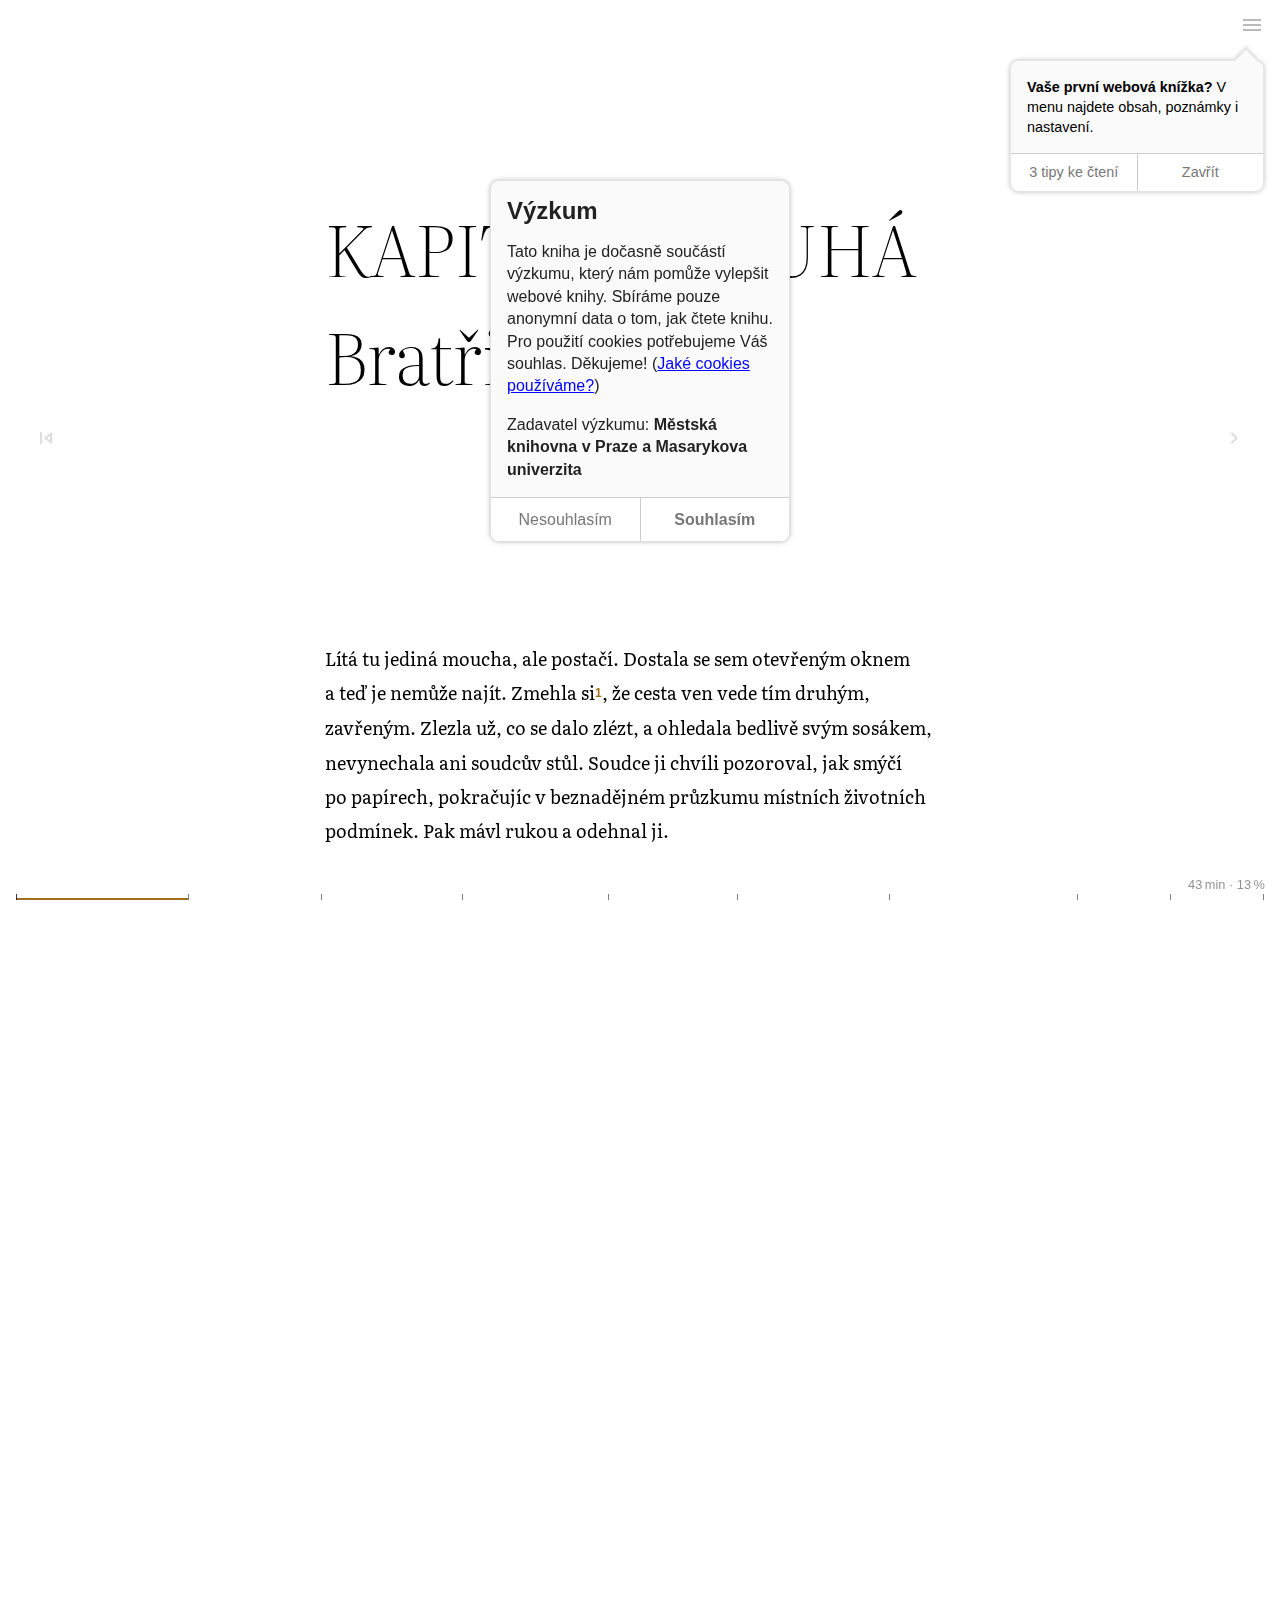
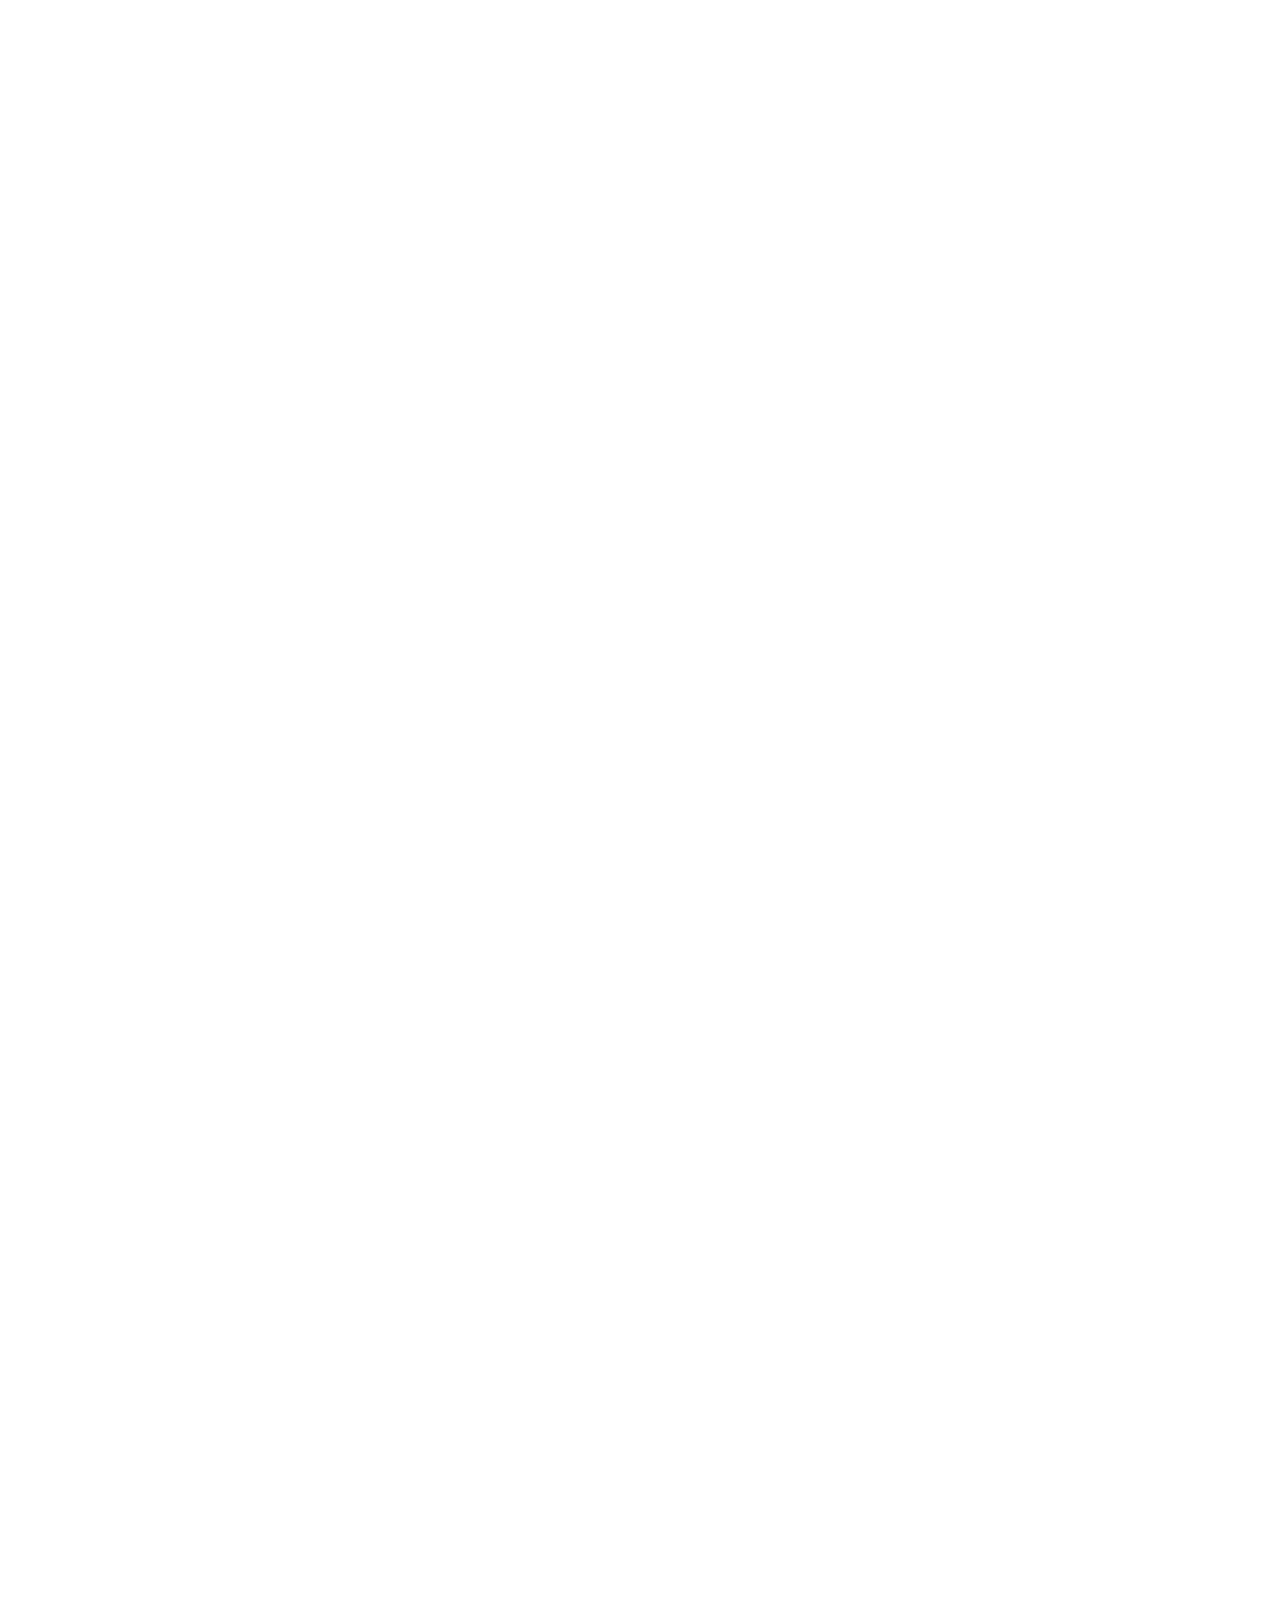
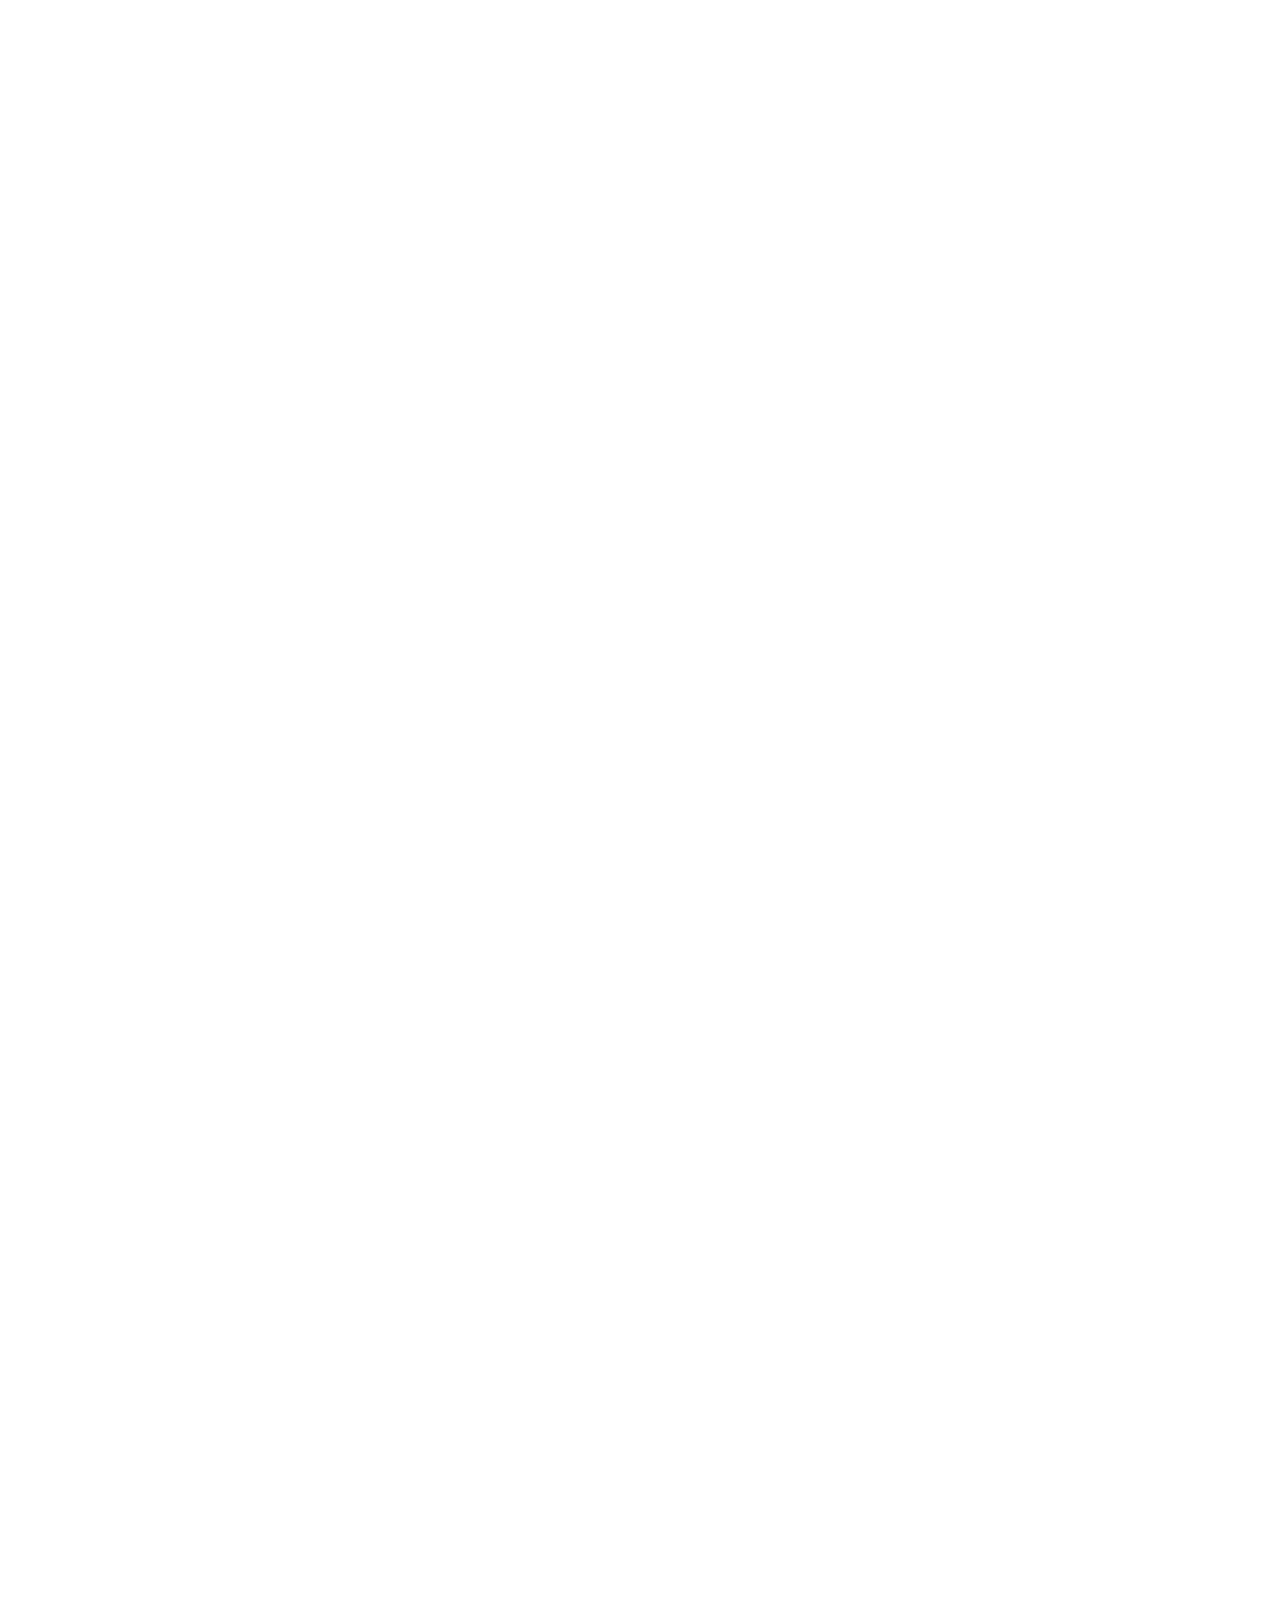
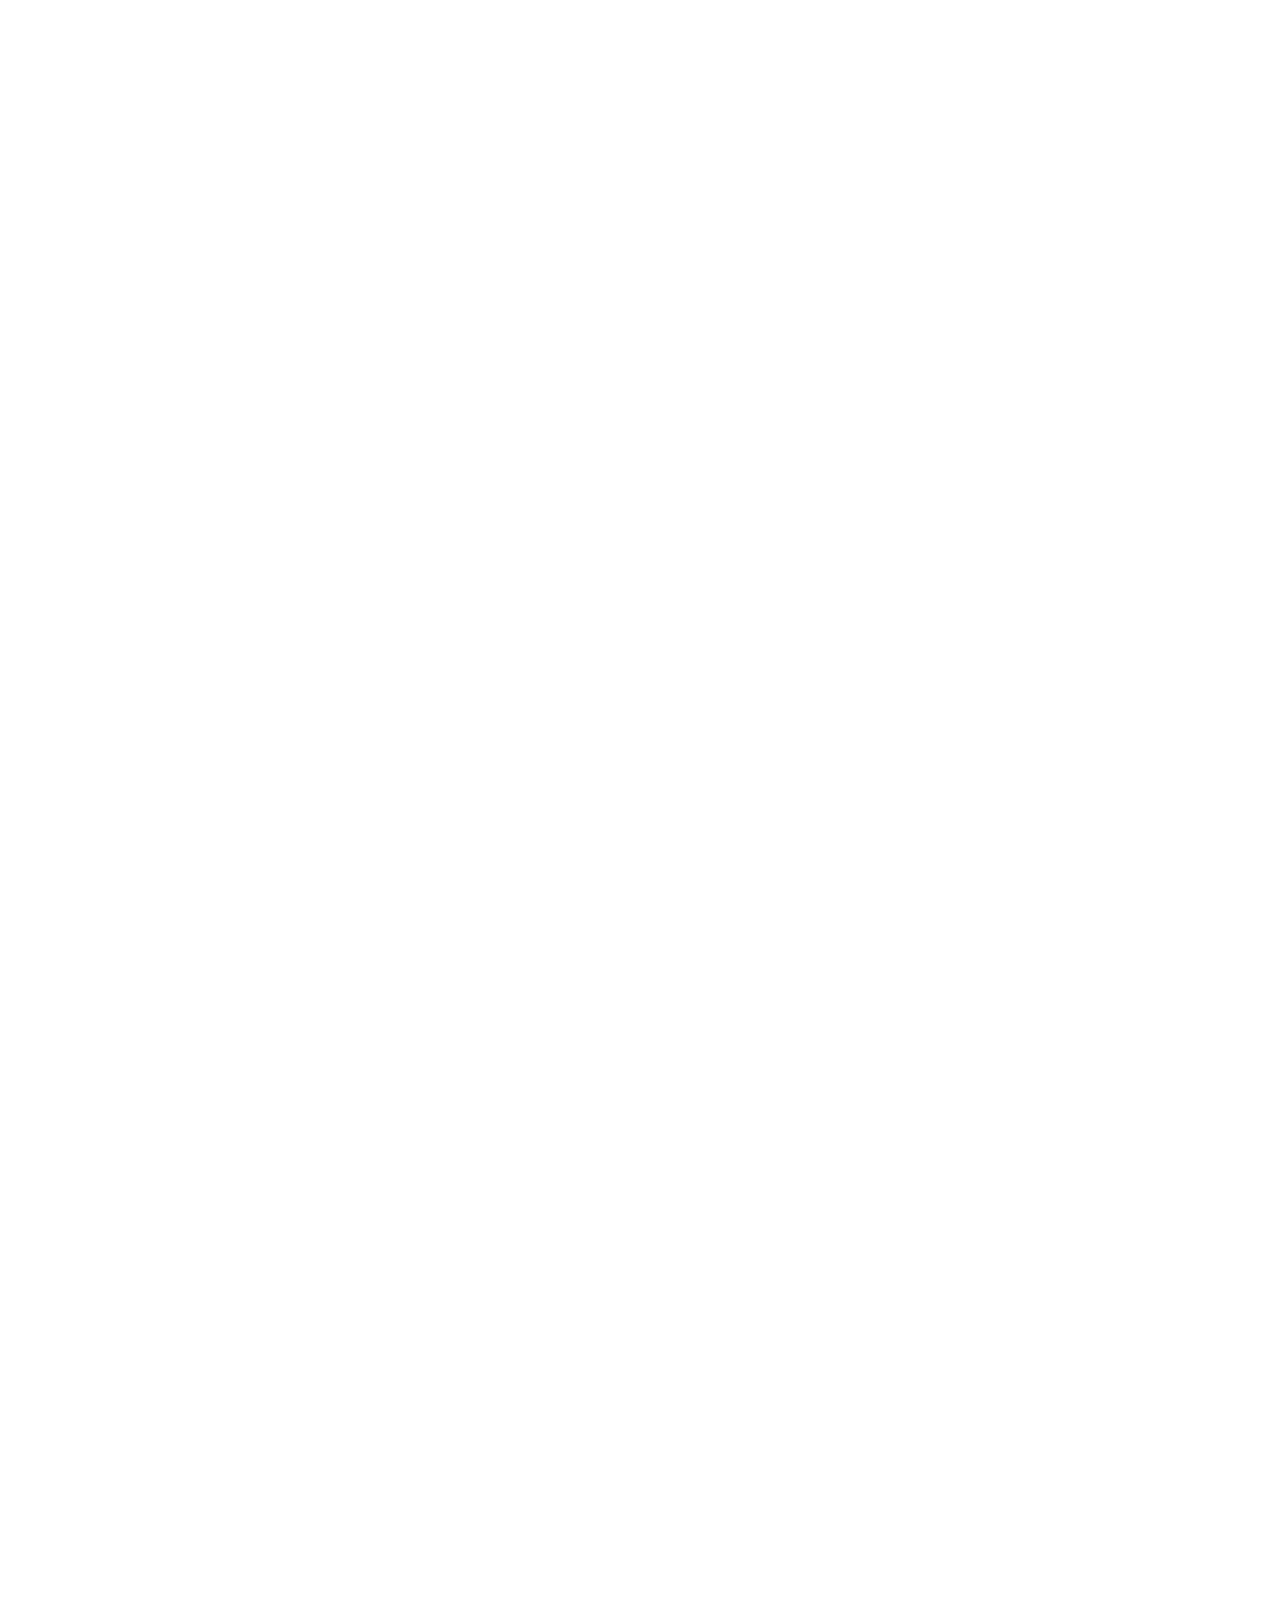
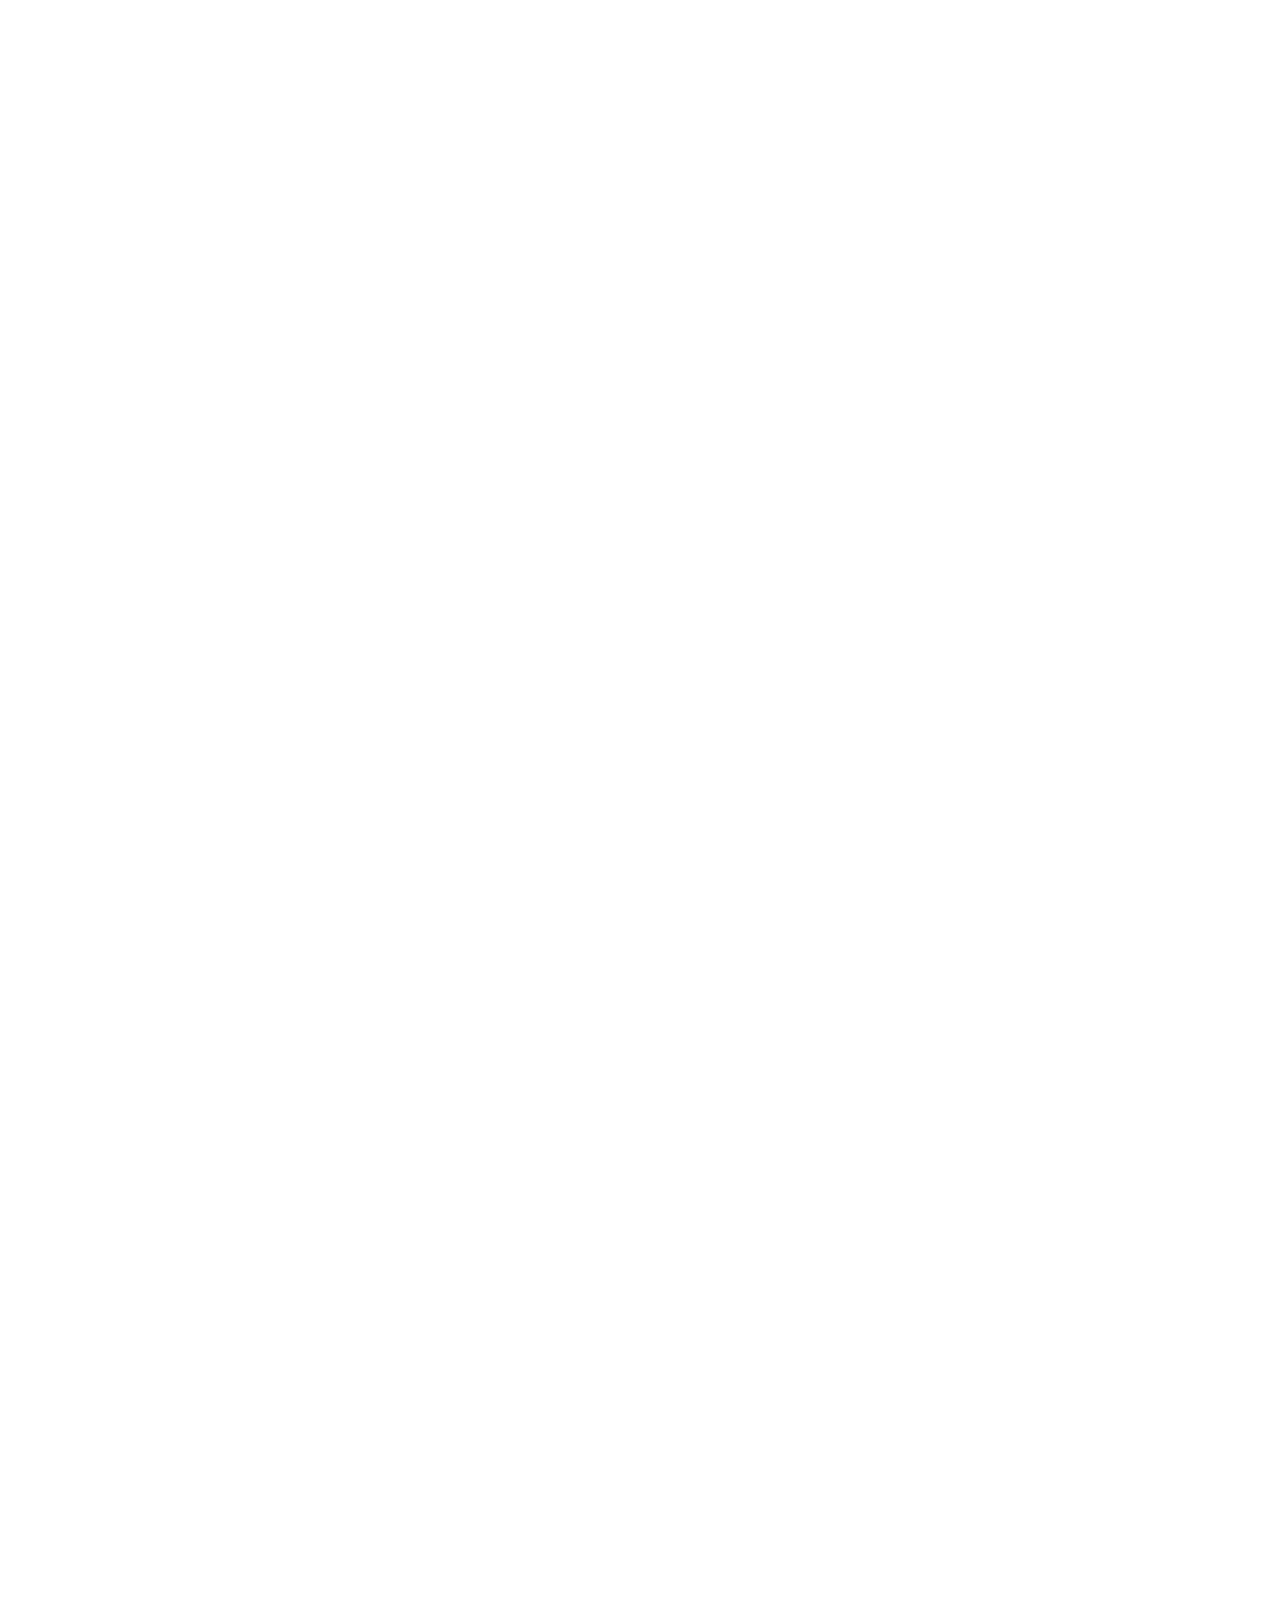
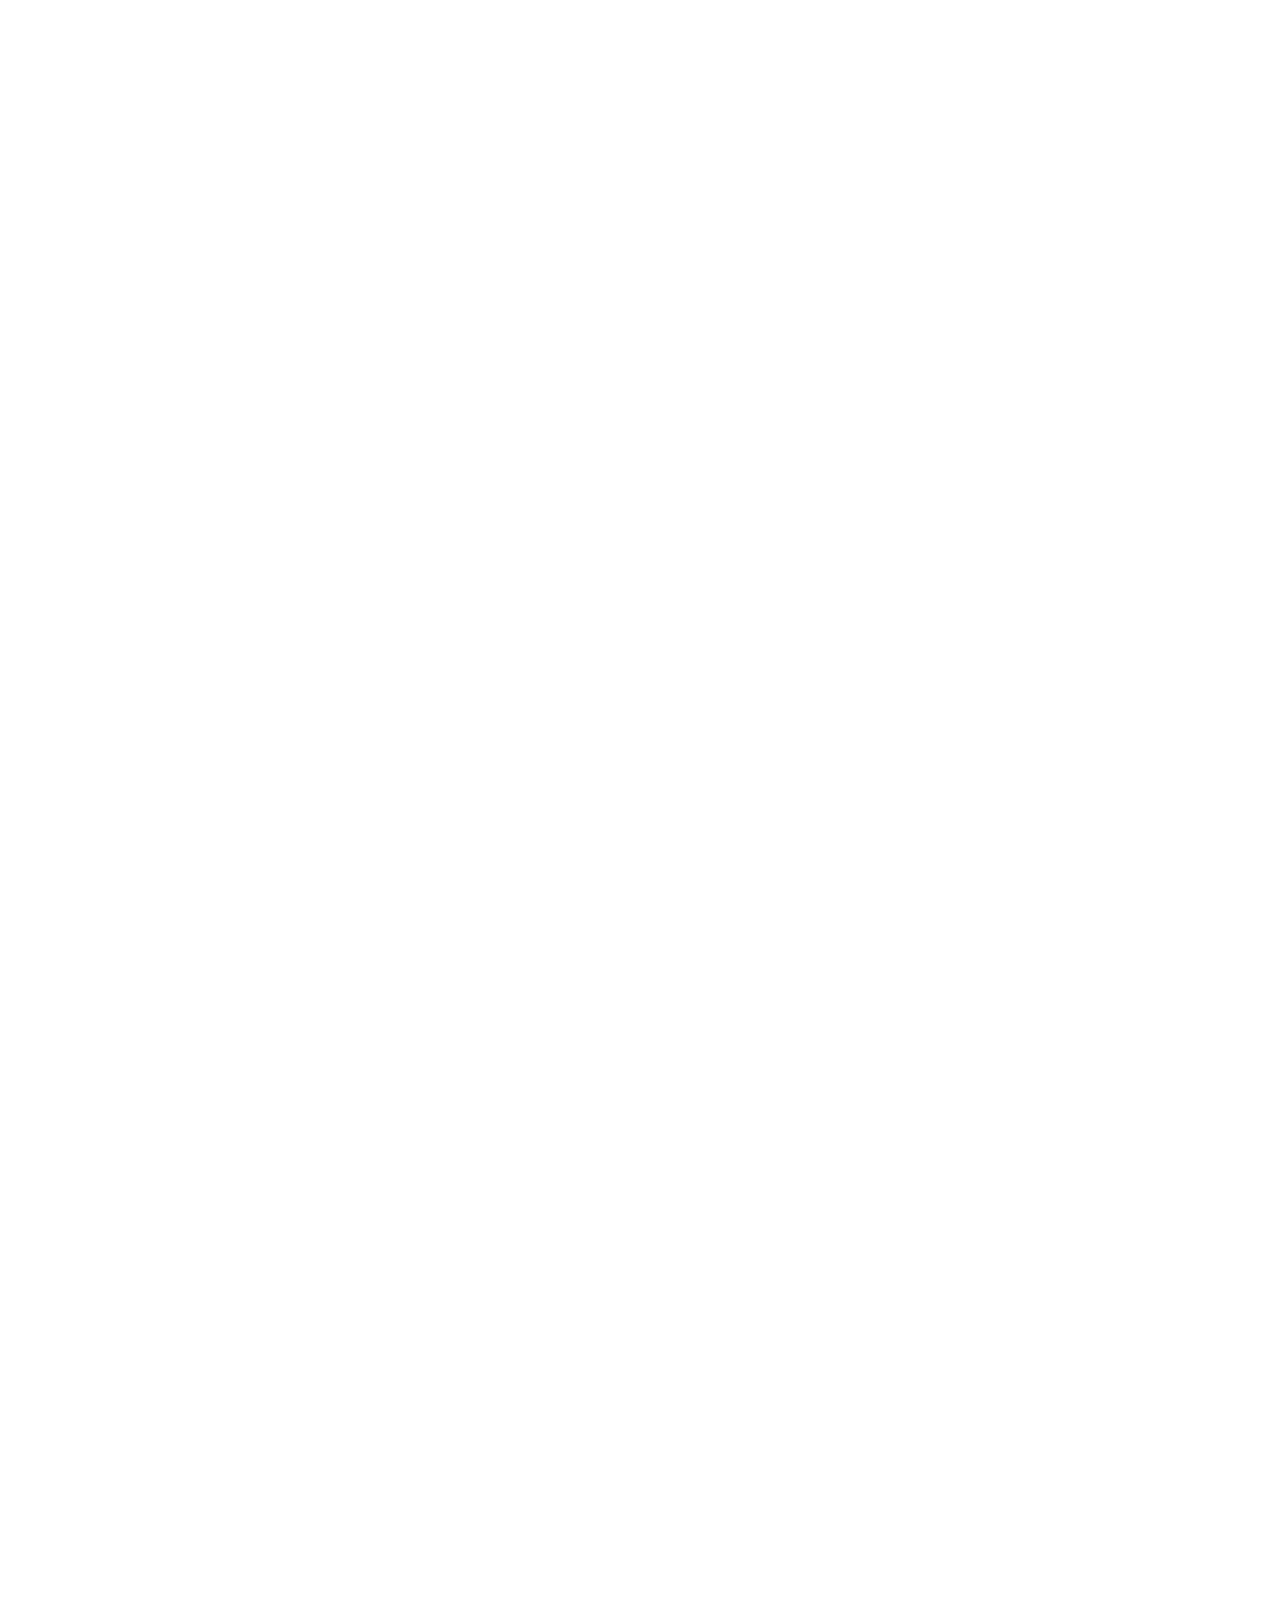
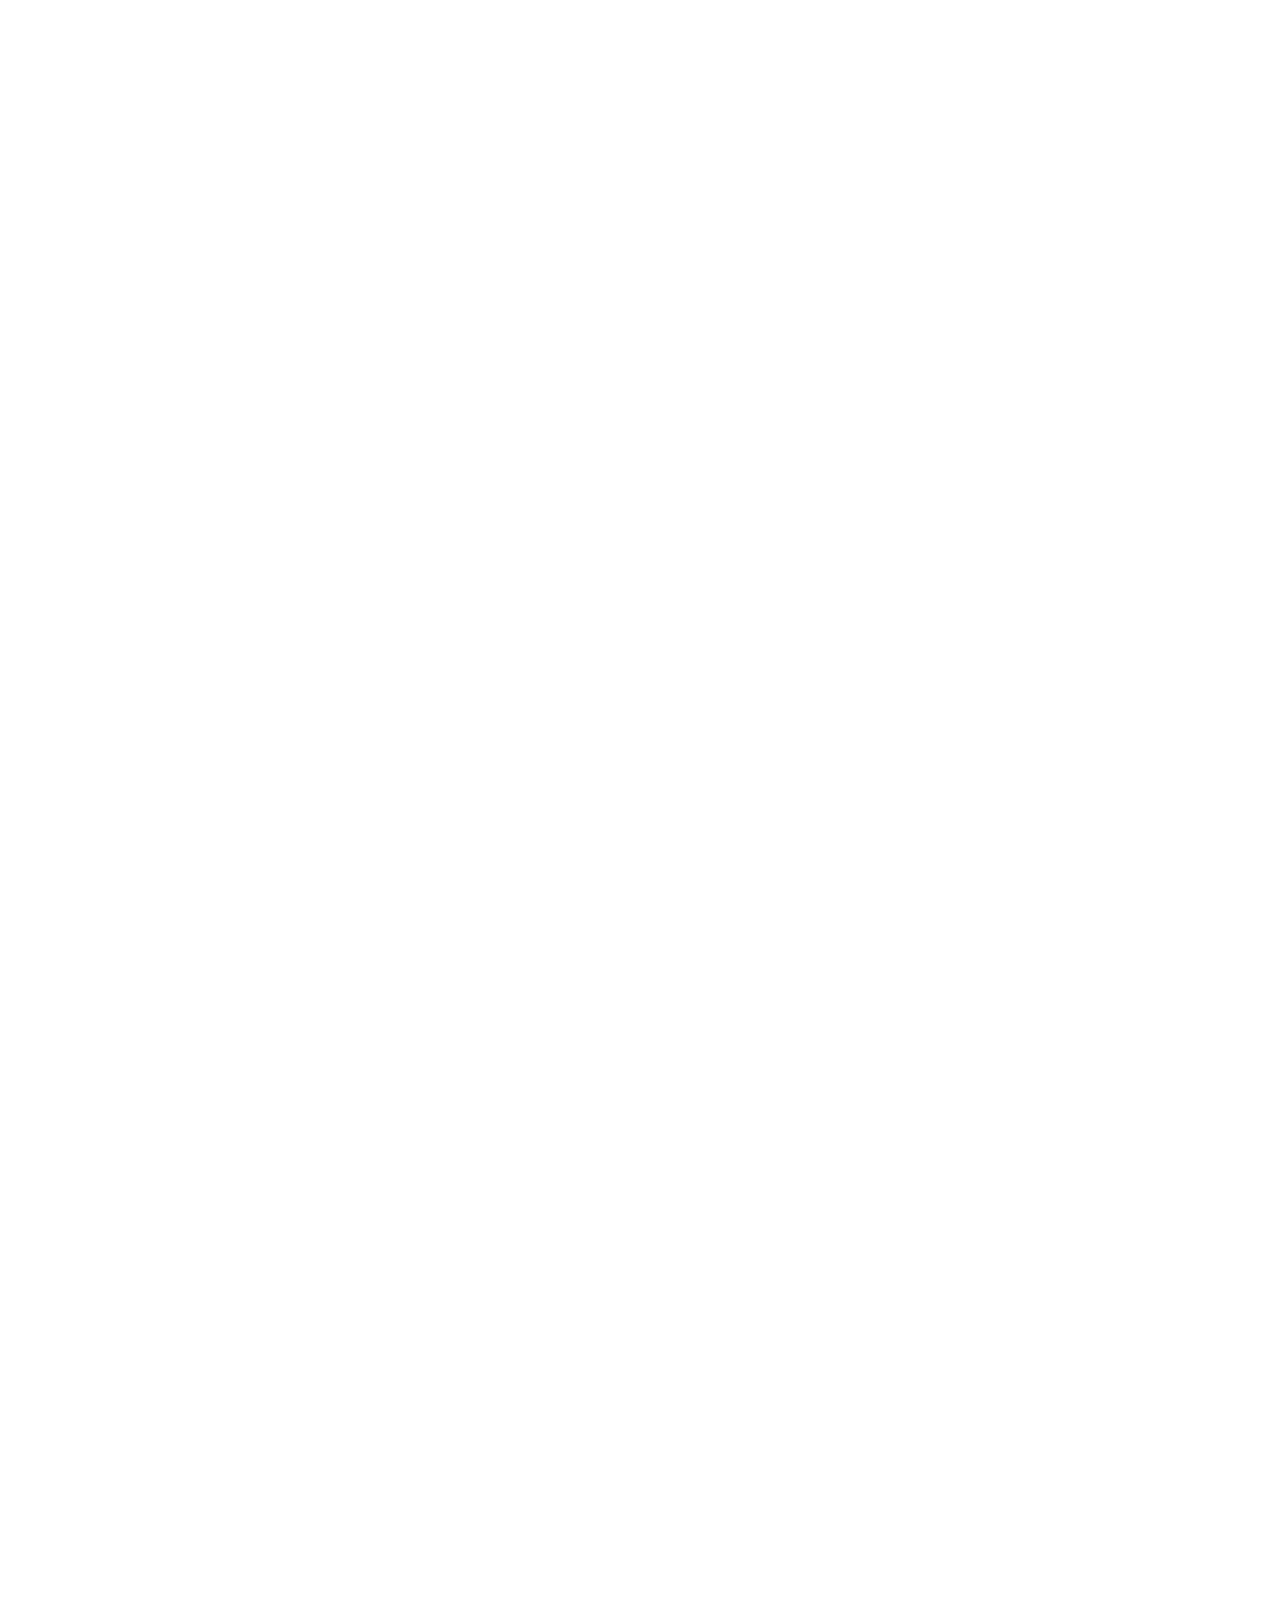
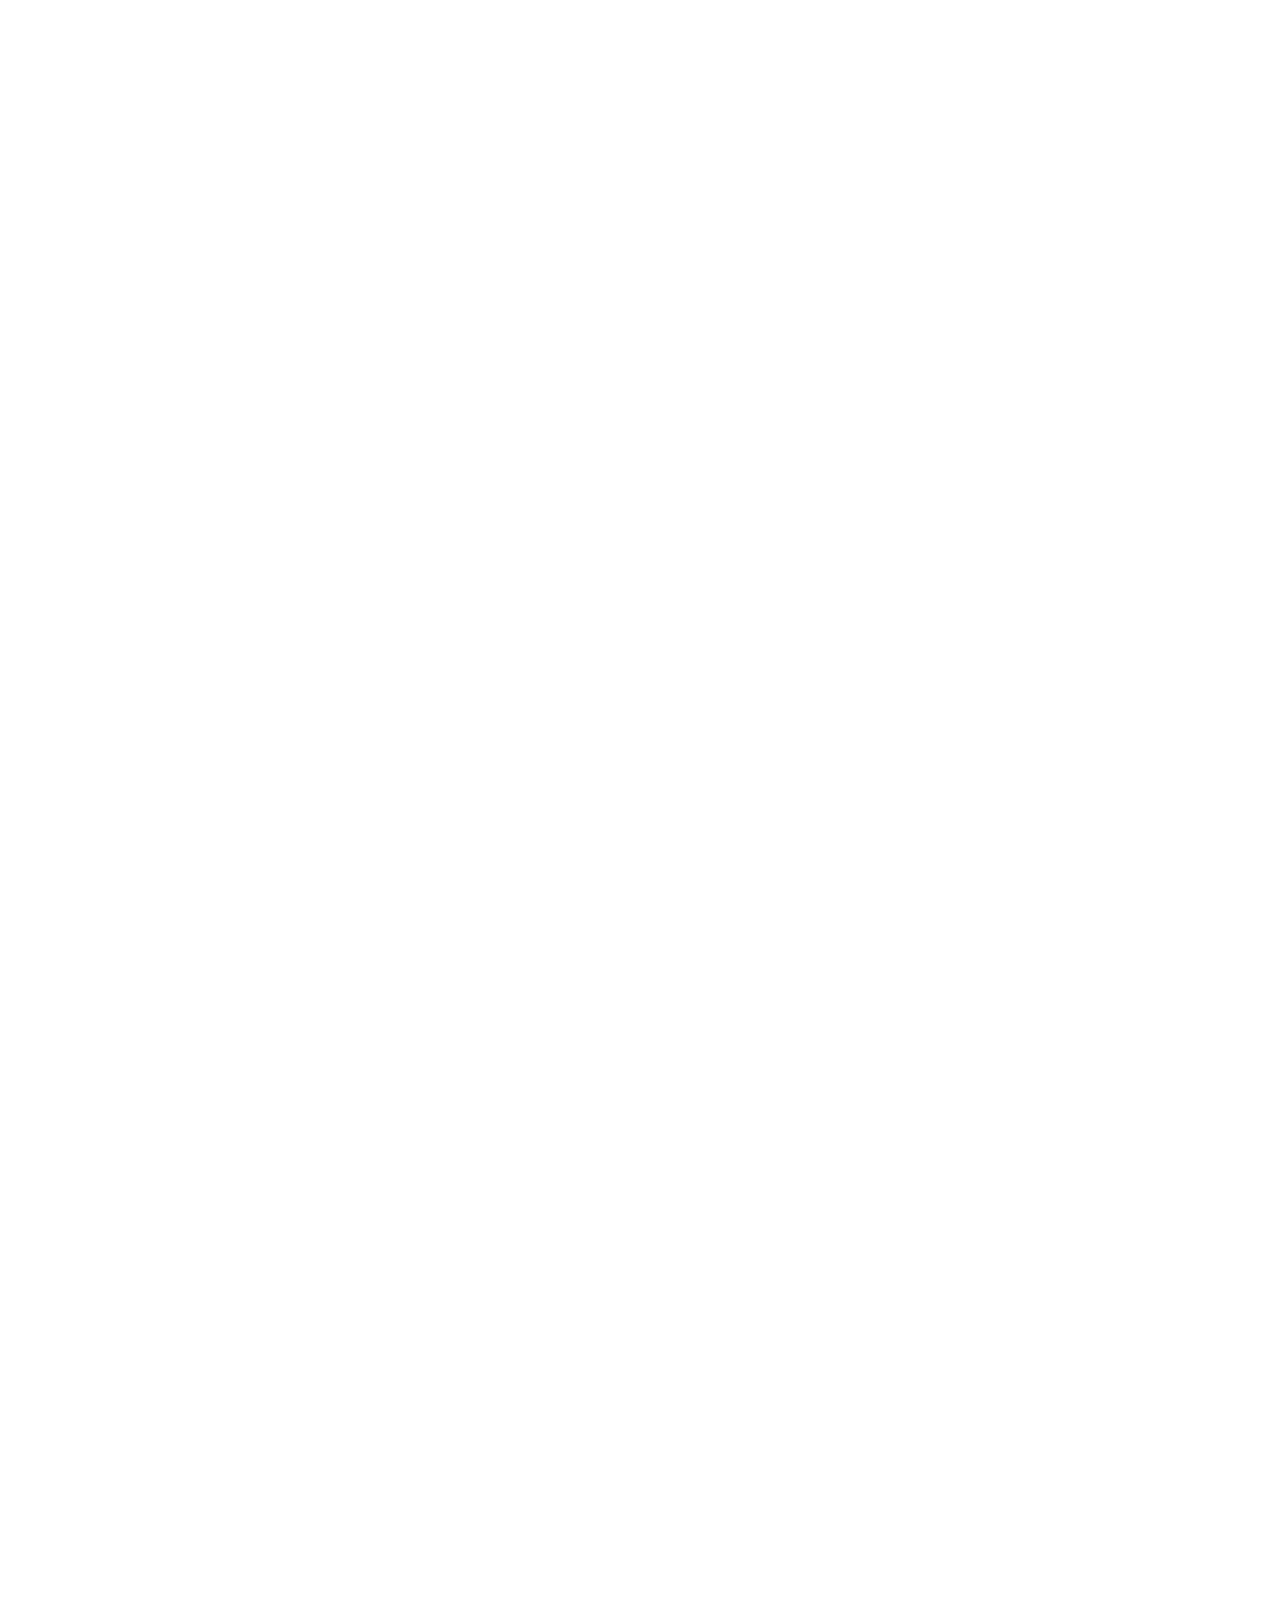
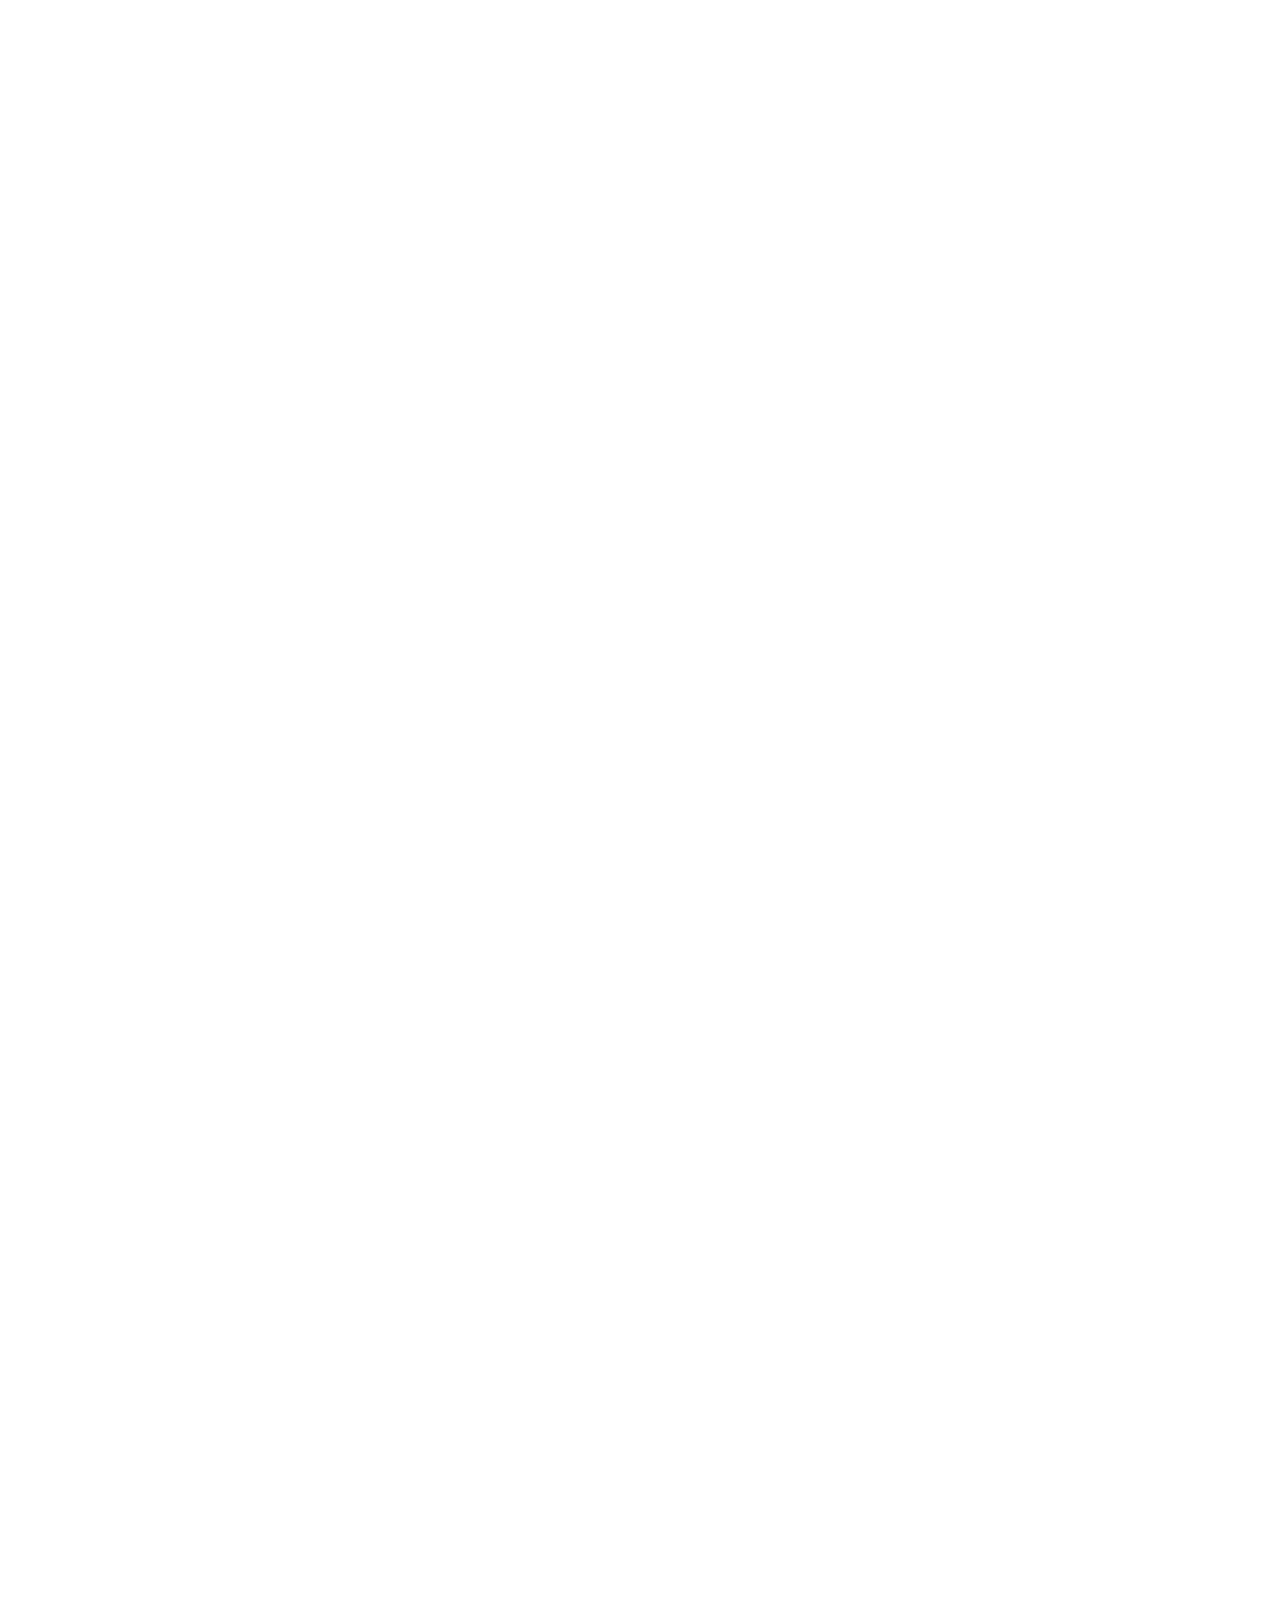
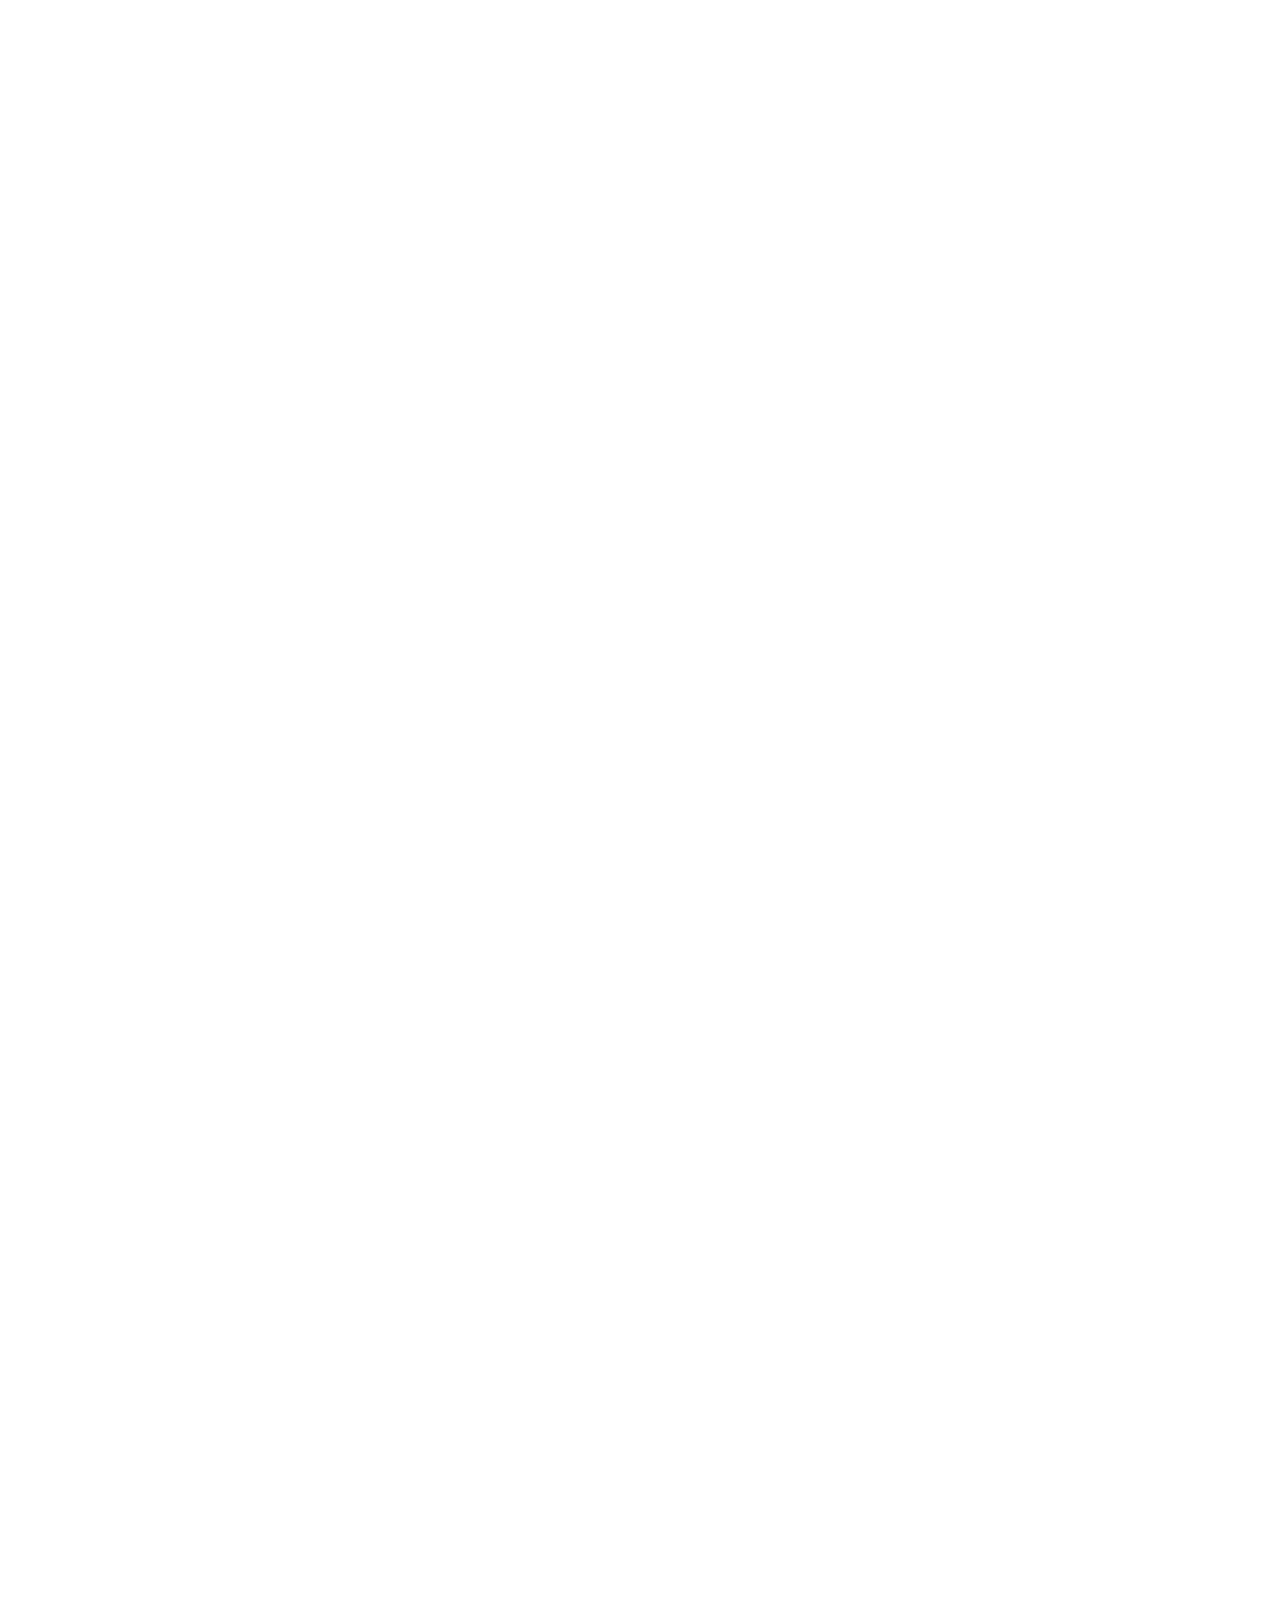
<file: svedek_006.html>
<!DOCTYPE html>
<html lang="cs">
  <head>
    <meta charset="utf-8">
    <meta name="viewport" content="width=device-width, initial-scale=1.0, shrink-to-fit=no">
    <meta name="apple-mobile-web-app-title" content="KAPITOLA DRUHÁ Bratři">
    <meta name="apple-mobile-web-app-capable" content="yes">
    <title>KAPITOLA DRUHÁ Bratři</title>
    <link rel="stylesheet" href="./style/style.min.css" media="screen" integrity="sha256-suCzP2DeAjpjfeO4Ne4lRICbrGRKid9aAmWDin20Cww=">
    <meta name="nb-research" content="Tato kniha je dočasně součástí výzkumu, který nám pomůže vylepšit webové knihy. Sbíráme pouze anonymní data o tom, jak čtete knihu. Pro použití cookies potřebujeme Váš souhlas. Děkujeme! (<a href='https://www.mlp.cz/cz/o-knihovne/cisla-dokumenty-povinne-informace/povinne-dostupne-informace/cookies/'>Jaké cookies používáme?</a>)">
    <meta name="nb-research-orgs" content="Městská knihovna v Praze a Masarykova univerzita">
    <meta name="nb-research-ga" content="UA-187132260-1">
    <link rel="icon" type="image/x-icon" href="./assets/favicon.ico">
    <link rel="icon" type="image/png" sizes="16x16" href="./assets/favicon-16x16.png">
    <link rel="icon" type="image/png" sizes="32x32" href="./assets/favicon-32x32.png">
    <link rel="icon" type="image/png" sizes="48x48" href="./assets/favicon-48x48.png">
    <link rel="manifest" href="./assets/manifest.webmanifest">
    <meta name="mobile-web-app-capable" content="yes">
    <meta name="theme-color" content="#A86818">
    <meta name="application-name" content="Václav Řezáč: Svědek">
    <link rel="apple-touch-icon" sizes="57x57" href="./assets/apple-touch-icon-57x57.png">
    <link rel="apple-touch-icon" sizes="60x60" href="./assets/apple-touch-icon-60x60.png">
    <link rel="apple-touch-icon" sizes="72x72" href="./assets/apple-touch-icon-72x72.png">
    <link rel="apple-touch-icon" sizes="76x76" href="./assets/apple-touch-icon-76x76.png">
    <link rel="apple-touch-icon" sizes="114x114" href="./assets/apple-touch-icon-114x114.png">
    <link rel="apple-touch-icon" sizes="120x120" href="./assets/apple-touch-icon-120x120.png">
    <link rel="apple-touch-icon" sizes="144x144" href="./assets/apple-touch-icon-144x144.png">
    <link rel="apple-touch-icon" sizes="152x152" href="./assets/apple-touch-icon-152x152.png">
    <link rel="apple-touch-icon" sizes="167x167" href="./assets/apple-touch-icon-167x167.png">
    <link rel="apple-touch-icon" sizes="180x180" href="./assets/apple-touch-icon-180x180.png">
    <link rel="apple-touch-icon" sizes="1024x1024" href="./assets/apple-touch-icon-1024x1024.png">
    <meta name="apple-mobile-web-app-capable" content="yes">
    <meta name="apple-mobile-web-app-status-bar-style" content="black-translucent">
    <meta name="apple-mobile-web-app-title" content="Svědek">
    <meta property="og:title" content="Svědek">
    <meta property="og:type" content="book">
    <meta property="og:book:author" content="Václav Řezáč">
    <meta property="twitter:title" content="Václav Řezáč: Svědek">
    <meta property="og:image" content="./assets/cover-1200x620.png">
    <meta property="twitter:image" content="./assets/cover-1200x1200.png">
    <link rel="index" href="./index.html">
    <link rel="license" href="./license.html">
    <link rel="publication" href="./manifest.json" id="manifest">
    <link rel="about" href="about.html">
    <link rel="prev" href="./svedek_005.html">
    <link rel="next" href="./svedek_007.html">
    <meta name="nb-order" content="2">
    <link rel="self" href="svedek_006.html">
    <meta name="nb-identifier" content="rezac-svedek-457e73b">
    <meta name="nb-role" content="chapter">
  </head>
  <body class="content-prose nb-role-chapter nb-custom-style" data-nb-words="10507" data-nb-chars="61881">
    <nav role="doc-toc">
      <ul class="plain section">
        <li><a href="svedek_005.html">Měsíčná noc</a></li>
        <li><a href="svedek_006.html">Bratři</a></li>
        <li><a href="svedek_007.html">Zahradní slavnost</a></li>
        <li><a href="svedek_008.html">Starostovo odpoledne</a></li>
        <li><a href="svedek_009.html">Nepřekročitelná hranice</a></li>
        <li><a href="svedek_010.html">Všechny cesty vedou na náměstí</a></li>
        <li><a href="svedek_011.html">Zvon spravedlivého</a></li>
        <li><a href="svedek_012.html">Hořící strom</a></li>
        <li><a href="svedek_013.html">Druhá měsíčná noc</a></li>
      </ul>
    </nav>
    <div id="ui-content">
    </div>
    <div class="content">
      <main>
        <nav class="begin-nav">
          <ul>
            <li><a href="./index.html#" rel="index">Titulní strana</a></li>
            <li><a href="./svedek_005.html#chapter-end" rel="prev">← Předchozí kapitola</a></li>
          </ul>
        </nav><a id="chapter-start"></a>
        <h1 class="chunk" data-nb-ref-number="1" data-nb-words="3" data-nb-chars="21"><span class="idea" data-nb-ref-number="1" id="idea1" data-nb-words="3" data-nb-chars="21">KAPITOLA DRUHÁ Bratři</span></h1>
        <section>
          <p class="chunk" data-nb-ref-number="2" data-nb-words="61" data-nb-chars="376"><span class="idea" data-nb-ref-number="2" id="idea2" data-nb-words="61" data-nb-chars="376">Lítá tu&nbsp;jediná moucha, ale postačí. Dostala se&nbsp;sem otevřeným oknem a&nbsp;teď je&nbsp;nemůže najít. Zmehla si<sup id="fnref:1"><a href="#fn:1" class="footnote-ref" role="doc-noteref">1</a></sup>, že&nbsp;cesta ven vede tím druhým, zavřeným. Zlezla už, co&nbsp;se&nbsp;dalo zlézt, a&nbsp;ohledala bedlivě svým sosákem, nevynechala ani soudcův stůl. Soudce ji&nbsp;chvíli pozoroval, jak smýčí po&nbsp;papírech, pokračujíc v&nbsp;beznadějném průzkumu místních životních podmínek. Pak mávl rukou a&nbsp;odehnal ji.</span></p>
          <p class="chunk" data-nb-ref-number="3" data-nb-words="36" data-nb-chars="199"><span class="idea" data-nb-ref-number="3" id="idea3" data-nb-words="36" data-nb-chars="199">– Vša, muško, řekl a&nbsp;usmál se. Usmíval se&nbsp;vždycky, kdykoli se&nbsp;mu&nbsp;o&nbsp;samotě nahodilo zahánět mouchy. Usmíval se&nbsp;slovům i&nbsp;posunku, jichž při tom používal, i&nbsp;vzpomínce na&nbsp;matčina otce, po&nbsp;němž je&nbsp;zdědil.</span></p>
          <p class="chunk" data-nb-ref-number="4" data-nb-words="154" data-nb-chars="915"><span class="idea" data-nb-ref-number="4" id="idea4" data-nb-words="154" data-nb-chars="915">To&nbsp;bylo před hodnou chvílí. Teď tu&nbsp;moucha krouží s&nbsp;žalostným bzukotem. Vytušila už, co&nbsp;ji&nbsp;čeká, nenajde-li cestu k&nbsp;úniku. Oblétne pokoj a&nbsp;namíří si&nbsp;to&nbsp;proti zavřenému oknu. Zpočátku narážela na&nbsp;tabulky v&nbsp;plném letu, teď dosedá zvolna a&nbsp;opatrně. Venku svítí slunce. Moucha je&nbsp;vidí svýma velikýma očima, zabírajícíma většinu hlavy. Ale nemůže k&nbsp;němu. Snad jí&nbsp;za&nbsp;skly připadá ještě zářivější než v&nbsp;prázdném obdélníku otevřeného okna. Proto se&nbsp;mu&nbsp;vyhýbá a&nbsp;útočí na&nbsp;tabulky, leze po&nbsp;nich a&nbsp;pátrá, kde nepochopitelný, průhledný, ale neprostupný vzduch začne být takový, aby se&nbsp;do&nbsp;něho mohla vznést a&nbsp;ulétnout. Když se&nbsp;dostane k&nbsp;okraji, kde mezi dřevem a&nbsp;sklem proniká rozprýskaným kytem svěží vzduch zvenčí, začne bzučet a&nbsp;vířit křídly, létá, klouzajíc po&nbsp;skle, dokud unavena nepadne na&nbsp;spodní okraj okna, kdež si&nbsp;potom dlouho stírá předníma nožkama klam a&nbsp;mámení z&nbsp;očí a&nbsp;zadníma tře křídla, připravujíc je&nbsp;na&nbsp;nový zápas.</span></p>
          <p class="chunk" data-nb-ref-number="5" data-nb-words="179" data-nb-chars="1060"><span class="idea" data-nb-ref-number="5" id="idea5" data-nb-words="179" data-nb-chars="1060">Soudce Dastych přestane občas psát a&nbsp;pozoruje ji&nbsp;zamyšleně. Zvoní si&nbsp;násadkou o&nbsp;zuby, takový zvyk ze&nbsp;studentských let, když vám nechtěla vyjít rovnice nebo jste si&nbsp;nemohli vzpomenout na&nbsp;správnou vazbu při latinské úloze, musí se&nbsp;pamatovat, aby s&nbsp;tím někdy nezačal při stání. Soudcovy zuby jsou jeho pýcha, tajná, můžeme říci, neboť soudce není mluvný člověk. Nepotřebovaly ještě lékařského zákroku, ač&nbsp;soudce nemá daleko do&nbsp;padesátky. Teď jsou k&nbsp;zhlédnutí a&nbsp;vypadají, že&nbsp;by&nbsp;jimi mohl rozkousat všechno, oblázky i&nbsp;nejtvrdší zklamání. Ale většinou se&nbsp;skrývají za&nbsp;pevně semknutými úzkými rty. Té&nbsp;tváři s&nbsp;vysazenou bradou, dvěma vráskami od&nbsp;nosu ke&nbsp;koutkům úst a&nbsp;jednou kolmou mezi hustým obočím, popelavým právě tak jako vlasy nad čelem široce rozklenutým a&nbsp;zbrázděným, by&nbsp;slušely i&nbsp;licousy. Je&nbsp;však hladce oholena a&nbsp;postačí i&nbsp;tak, aby v&nbsp;každém, kdo je&nbsp;před ni&nbsp;postaven, budila vážnost k&nbsp;úřadu, který soudce zastává. Právě tak jako oči, jež v&nbsp;ní sedí jako dva kousky kovu v&nbsp;kameni. Je&nbsp;těžké před nimi lhát. Byly stvořeny proto, aby čtly v&nbsp;druhých a&nbsp;mlčely o&nbsp;sobě.</span></p>
          <p class="chunk" data-nb-ref-number="6" data-nb-words="128" data-nb-chars="729"><span class="idea" data-nb-ref-number="6" id="idea6" data-nb-words="128" data-nb-chars="729">Když se&nbsp;soudce dívá někam dál než do&nbsp;lejster na&nbsp;svém stole, musí si&nbsp;sejmout brejle. Jsou lemovány úzkou zlatou obrubou, ale mají široké želvovinové nástrčky. Odloží brejle na&nbsp;stůl, pomne si&nbsp;trochu oči a&nbsp;zadívá se&nbsp;na&nbsp;mouchu. Potvora, také si&nbsp;zrovna mne ta&nbsp;svá vyboulená kukadla, jako by&nbsp;to&nbsp;dělala po&nbsp;něm. Soudce se&nbsp;usměje. Je-li sám, usmívá se&nbsp;rád a&nbsp;často svým nápadům a&nbsp;myšlenkám, usmívá se&nbsp;rozhodně častěji než mezi lidmi. Není to&nbsp;samolibost, nic není vzdálenější soudci Dastychovi, znamená to&nbsp;jen, že&nbsp;je&nbsp;sám sobě nejlepším přítelem a&nbsp;že uvykl vybavovat se&nbsp;potají na&nbsp;svůj vrub. To&nbsp;proto, že&nbsp;nemá přátel ve&nbsp;svém okolí, třebaže se&nbsp;v&nbsp;Bytni narodil, lidé nenacházejí odvahu být důvěrnými k&nbsp;soudci Dastychovi a&nbsp;on je&nbsp;k&nbsp;tomu nepobízí.</span></p>
          <p class="chunk" data-nb-ref-number="7" data-nb-words="132" data-nb-chars="702"><span class="idea" data-nb-ref-number="7" id="idea7" data-nb-words="132" data-nb-chars="702">Jak tu&nbsp;tak sedí a&nbsp;dívá se&nbsp;na&nbsp;mouchu, soudce Dastych si&nbsp;představuje, že&nbsp;někdo jiný tak někde s&nbsp;rukama v&nbsp;klíně pozoruje naše víření a&nbsp;čeká, najdeme-li sami okno, jež nám nechal otevřeno. Mohl by&nbsp;vstát a&nbsp;ukázat nám cestu, nebo unaven a&nbsp;zoškliven naším žalostným bzukotem mohl by&nbsp;mávnout rukou a&nbsp;zmařit nás. To&nbsp;i&nbsp;ono je&nbsp;v&nbsp;jeho moci, jako osud mouchy nic netušící je&nbsp;v&nbsp;rukou soudcových; někdy to&nbsp;udělá, ale většinou jen sedí a&nbsp;dívá se, čeká, až&nbsp;ubiti a&nbsp;vyslabeni mu&nbsp;padneme k&nbsp;nohám. Víme, že&nbsp;to&nbsp;divadlo se&nbsp;nikdy nemění, ale jenom on&nbsp;může říci, jak dlouho už&nbsp;trvá, i&nbsp;je divné, že&nbsp;se&nbsp;mu&nbsp;dosud nezmrzelo. Někde zůstalo otevřené okno, soudce Dastychu. Proč je&nbsp;nevidíme a&nbsp;proč nás to&nbsp;vábí právě k&nbsp;tomu zavřenému?</span></p>
          <p class="chunk" data-nb-ref-number="8" data-nb-words="115" data-nb-chars="638"><span class="idea" data-nb-ref-number="8" id="idea8" data-nb-words="115" data-nb-chars="638">Soudce vstane, přistoupí k&nbsp;oknu a&nbsp;rychlým mávnutím paže chytí mouchu. Drží ji&nbsp;chvíli v&nbsp;dlani volně zavřené a&nbsp;sleduje, co&nbsp;mu&nbsp;hmat vypráví o&nbsp;jejích pohybech. Soudce nenávidí mouchy a&nbsp;oškliví si&nbsp;je. Jako chlapec je&nbsp;ubíjel plácačkou nebo je&nbsp;chytal a&nbsp;házel na&nbsp;rozžhavené pláty plotny, aby se&nbsp;jim pomstil za&nbsp;to, že&nbsp;je&nbsp;nacházíval v&nbsp;polévce nebo v&nbsp;mléce, nebo že&nbsp;ho&nbsp;za&nbsp;svítání budívaly předčasně ze&nbsp;spánku. Potřepe mouchou v&nbsp;zavřené dlani, poslechne si&nbsp;její bzukot a&nbsp;jde k&nbsp;otevřenému oknu a&nbsp;vyhodí ji&nbsp;ven. Ušklebuje se, když se&nbsp;vrací ke&nbsp;svému místu za&nbsp;stolem. Tady je&nbsp;ukázka, jak by&nbsp;se&nbsp;to&nbsp;dalo udělat třeba se&nbsp;mnou. Jenomže návodu nebude použito.</span></p>
          <p class="chunk" data-nb-ref-number="9" data-nb-words="53" data-nb-chars="294"><span class="idea" data-nb-ref-number="9" id="idea9" data-nb-words="53" data-nb-chars="294">Jak usedá, má&nbsp;ještě v&nbsp;chřípí závan vzduchu zvenčí. Jako by&nbsp;přivoněl ke&nbsp;kytici. Červnové ráno je&nbsp;měkké a&nbsp;mírné, byteňské náměstí je&nbsp;jako vana, v&nbsp;níž se&nbsp;chystá provoněná koupel pro krásu, dlící dosud na&nbsp;loži. Ještě jsou otevřeny oba kohouty a&nbsp;studený i&nbsp;horký proud se&nbsp;mísí v&nbsp;lenivě vlažnou lázeň.</span></p>
          <p class="chunk" data-nb-ref-number="10" data-nb-words="163" data-nb-chars="949"><span class="idea" data-nb-ref-number="10" id="idea10" data-nb-words="163" data-nb-chars="949">Od&nbsp;svého stolu má&nbsp;soudce výhled na&nbsp;celou protější stranu náměstí. Slunce ji&nbsp;osvětluje a&nbsp;před hotelem U&nbsp;Koníčka klábosí ženy kolem stánků se&nbsp;zeleninou. Vlahé ráno je&nbsp;obelhává a&nbsp;našeptává jim, že&nbsp;dnes není třeba spěchat, že&nbsp;všechno samo sebou dozraje, v&nbsp;čase, ať&nbsp;děláš, nebo lelkuješ s&nbsp;rukama zkříženýma pod ňadry. V&nbsp;krvi jim ještě bloudí včerejší měsíčná noc, kdy procitly probuzeny psím štěkotem. Jsou zneklidnělé a&nbsp;trochu malátné, a&nbsp;drahé samy sobě, cítí se&nbsp;více než jindy kolébkami a&nbsp;schránkami života. Občas některou z&nbsp;nich zamrazí, jak z&nbsp;konečků nervů tryskne poslední žhavá kapka včerejšího procitnutí. Pátrají a&nbsp;poptávají se&nbsp;jedna druhé, kdože to&nbsp;na&nbsp;dnešek v&nbsp;noci zemřel, byl zabit, okraden nebo si&nbsp;pověsil smyčku kolem krku. Huhú, jaké by&nbsp;to&nbsp;bylo, kdyby někdo v&nbsp;byteňských zdech, pár kroků od&nbsp;vás, byl zmíral pod prsty zaťatými do&nbsp;hrdla zrovna v&nbsp;tu chvíli, kdy vy&nbsp;jste… Ale ne, nikdo neví o&nbsp;ničem a&nbsp;celé to&nbsp;psí bláznění dlužno přičíst úplňku.</span></p>
          <p class="chunk" data-nb-ref-number="11" data-nb-words="131" data-nb-chars="793"><span class="idea" data-nb-ref-number="11" id="idea11" data-nb-words="131" data-nb-chars="793">Žebřiňák, tažený párem grošáků a&nbsp;naložený trávou do&nbsp;roviny žebří, vjel do&nbsp;náměstí a&nbsp;ženy kolem zelinářských stánků před ním ustupují. Na&nbsp;prkně, položeném přes žebře, sedí muž ve&nbsp;vybledlém plátěném kabátě neurčité barvy a&nbsp;ve vysokých botách. Opírá se&nbsp;lokty o&nbsp;stehna, je&nbsp;to&nbsp;veliký, silný chlap, ale sedí shrbeně, záda zakulacená, ramena vystouplá a&nbsp;hlavu skloněnou dopředu a&nbsp;spadlou mezi ně. Tvář má&nbsp;utopenou pod širokým okrajem zeleného slaměného šišáku. Nechce vidět nikoho kolem sebe a&nbsp;nestojí o&nbsp;to, aby si&nbsp;druzí všímali jeho. Mladý obecní strážník, který se&nbsp;toho rána potlouká na&nbsp;chodníku kolem tržních stánků, zdvihne ruku k&nbsp;štítku čepice, aby ho&nbsp;pozdravil. Ale Josef Dastych se&nbsp;ani nepohne, sedí s&nbsp;očima strnule upřenýma na&nbsp;koňské zadky nebo mezi ně&nbsp;na&nbsp;kymácející se&nbsp;oj&nbsp;a&nbsp;ubíhající dlažbu.</span></p>
          <p class="chunk" data-nb-ref-number="12" data-nb-words="100" data-nb-chars="611"><span class="idea" data-nb-ref-number="12" id="idea12" data-nb-words="100" data-nb-chars="611">Filip Dastych, přednosta byteňského okresního soudu, se&nbsp;dívá na&nbsp;svého bratra, nic nezbylo z&nbsp;jeho rtů, tvrdá rovná čára sedí tam, kde mají být ústa. Jeník Harazim si&nbsp;vyšel zakouřit před krám v&nbsp;tom klidném dopoledni. Stojí na&nbsp;schůdku před vchodem, velký a&nbsp;ramenatý, neharazimovsky sportovní, vypíná hruď a&nbsp;vystavuje svou mladou, pravidelnou tvář slunci. Hraje si, vypouští pomalu dým z&nbsp;úst a&nbsp;sleduje, jak se&nbsp;rozplývá v&nbsp;slunečním světle. Když zahlédne blížící se&nbsp;žebřiňák, zamračí se, odhodí cigaretu a&nbsp;zmizí v&nbsp;krámě. Soudcovy sevřené rty puknou s&nbsp;tichým lusknutím a&nbsp;zvlní se&nbsp;v&nbsp;jeden z&nbsp;těch jeho soukromých úsměvů.</span></p>
          <p class="chunk" data-nb-ref-number="13" data-nb-words="153" data-nb-chars="912"><span class="idea" data-nb-ref-number="13" id="idea13" data-nb-words="153" data-nb-chars="912">Soudce si&nbsp;nasadí brejle a&nbsp;rozevře sbírku rozhodnutí Nejvyššího soudu. Ale dnešní den, zdá se, je&nbsp;klidný jenom napovrch. Soudce sejme brejle, založí jimi stránky knihy, pootočí se&nbsp;v&nbsp;křesle a&nbsp;dívá se&nbsp;na&nbsp;bílé, sluncem rozsvícené zdi Dastychova statku. Jak se&nbsp;otáčí, vidí mladého Harazima, který opět vyšel před krám a&nbsp;zapálil si&nbsp;novou cigaretu. Ten mládenec je&nbsp;tak neklidný, přítmí starého krámu ho&nbsp;vyhání a&nbsp;pach flanelů, barchetů a&nbsp;suken jej dusí. Prchá před nimi, jak se&nbsp;mu&nbsp;to&nbsp;jen nahodí, potřebuje kolem sebe více místa a&nbsp;nad sebou jinou klenbu než počernalý krámský strop. Chce se&nbsp;mu&nbsp;hektolitrů čerstvého vzduchu a&nbsp;bůhvíčeho ještě. Dýchá, jako by&nbsp;chtěl jedním douškem vyprázdnit celý ten podnebeský sud, a&nbsp;tu cigaretu kouří jistě jen proto, aby něčím nakrmil nepokoj, který v&nbsp;něm hrabe jako hříbě. Patří k&nbsp;soudcově každodenní vyhlídce, a&nbsp;aniž o&nbsp;tom ví, zapadá nějakou částečkou svého bytí do&nbsp;jeho osobní otázky.</span></p>
          <p class="chunk" data-nb-ref-number="14" data-nb-words="66" data-nb-chars="426"><span class="idea" data-nb-ref-number="14" id="idea14" data-nb-words="66" data-nb-chars="426">Dastychův statek je&nbsp;jediný na&nbsp;byteňském náměstí. Dastychovská pýcha jej tu&nbsp;postavila před dvěma stoletími a&nbsp;neustoupila, ani když občanské domy vytlačovaly jednoho jeho souseda za&nbsp;druhým. Dívá se&nbsp;do&nbsp;náměstí patrovým obytným domem a&nbsp;slepým průčelím stájí a&nbsp;seníků. Mezi těmi dvěma budovami pod barokně sklenutým vjezdem rozpínají se&nbsp;mohutná dvoukřídlá vrata a&nbsp;vedle nich, jako kuře vedle kvočny, se&nbsp;krčí vrzavá vrátka pro pěší.</span></p>
          <p class="chunk" data-nb-ref-number="15" data-nb-words="205" data-nb-chars="1112"><span class="idea" data-nb-ref-number="15" id="idea15" data-nb-words="205" data-nb-chars="1112">Soudce Dastych prošel těmi vraty naposled před patnácti lety za&nbsp;rakví svého otce a&nbsp;neprojde jimi patrně už&nbsp;víckrát v&nbsp;životě. A&nbsp;přece vynaložil všechno úsilí, aby se&nbsp;dostal do&nbsp;Bytně, a&nbsp;nyní tu&nbsp;sedí už&nbsp;dvacátý rok a&nbsp;odmítá podat si&nbsp;žádost o&nbsp;přeložení ke&nbsp;krajskému soudu, aby postoupil o&nbsp;příčku ve&nbsp;své kariéře, ač&nbsp;na&nbsp;to&nbsp;má&nbsp;dávno nárok. Proč sedí soudce Dastych v&nbsp;Bytni a&nbsp;pohrdl svou budoucností, proč se&nbsp;ani neoženil? Dělá to&nbsp;všechno jenom proto, aby měl na&nbsp;očích ten bílý dům a&nbsp;aby mohl jít denně procházkou kolem polí, jež k&nbsp;němu patří? Nemůže se&nbsp;snad smířit s&nbsp;tím, že&nbsp;byl poslán na&nbsp;studie a&nbsp;statek byl dán mladšímu synu z&nbsp;druhého manželství? Spravedlnost je&nbsp;jeho řemeslo a&nbsp;on se&nbsp;v&nbsp;něm vyzná líp, než bys mohl soudit podle místa, jež zaujímá v&nbsp;řadách jejích služebníků. Našel snad nějakou chybu ve&nbsp;svém vlastním případě? Ale kdo jiný může vědět lépe než on, že&nbsp;není zákona, podle něhož by&nbsp;mohl podat odvolání proti svému údělu, že&nbsp;není instance, na&nbsp;niž by&nbsp;se&nbsp;mohl obrátit. A&nbsp;přece tu&nbsp;sedí soudce Dastych, obrací denně oči k&nbsp;rodnému domu, obchází jeho pole, nevidí svého bratra, potkají-li se, a&nbsp;čeká&nbsp;– kdo ví&nbsp;nač.</span></p>
        </section>
        <section>
          <p class="chunk" data-nb-ref-number="16" data-nb-words="108" data-nb-chars="677"><span class="idea" data-nb-ref-number="16" id="idea16" data-nb-words="108" data-nb-chars="677">Tihle Dastychové nebyli nic malého v&nbsp;Bytni, a&nbsp;nebýt Nolčů, stěží by&nbsp;se&nbsp;jim někdo vyrovnal. Řeknete-li statek, myslíte na&nbsp;sedláka, ale oni byli skutečně statkáři. A&nbsp;také oni jediní se&nbsp;udrželi uprostřed města, když všichni kolem nich své domy prodali anebo si&nbsp;pohrávali s&nbsp;obchodem tak dlouho, až&nbsp;v&nbsp;nich ta&nbsp;lehčí sklizeň zlaťáků rozleptala věrnost k&nbsp;půdě a&nbsp;sedláky pohltila. Dastychové zůstávali trčet se&nbsp;svým domem na&nbsp;náměstí a&nbsp;odmítli všechny nabídky, neboť už&nbsp;mnoho obchodníků zatoužilo po&nbsp;tomto místě, tak výhodně položeném. Ale Dastychové jako by&nbsp;tu&nbsp;chtěli demonstrovat selský základ Bytně, nebo snad věřili, že&nbsp;soudržnost jejich majetku je&nbsp;nerozlučně spojena s&nbsp;tímto místem.</span></p>
          <p class="chunk" data-nb-ref-number="17" data-nb-words="65" data-nb-chars="381"><span class="idea" data-nb-ref-number="17" id="idea17" data-nb-words="65" data-nb-chars="381">Když Josef Dastych vjede do&nbsp;dvora, přikolíbá se&nbsp;od&nbsp;chlévů špinavá děvečka, a&nbsp;skrývajíc rychle krajíc chleba v&nbsp;široké kapse zástěry, hrne se, aby za&nbsp;ním zavřela vrata. Statkář viděl její poplašený pohyb, polkne těžce, až&nbsp;se&nbsp;mu&nbsp;ohryzek zhoupne pod hnědou kůží hubeného krku, neřekne však ani slova. Mlaskne na&nbsp;koně a&nbsp;zamíří s&nbsp;vozem vlevo přes rozlehlý dvůr k&nbsp;řezárně na&nbsp;konci chlévů.</span></p>
          <p class="chunk" data-nb-ref-number="18" data-nb-words="188" data-nb-chars="1152"><span class="idea" data-nb-ref-number="18" id="idea18" data-nb-words="188" data-nb-chars="1152">Na&nbsp;protější straně, před obytným domem, stojí na&nbsp;kamenném chodníčku, zdviženém dobrého půl metru nad úroveň ostatního dvora, statkářova dcera Lída a&nbsp;sype slepicím zrní z&nbsp;bohatě navršené ošatky. Namouvěru, je&nbsp;to&nbsp;skupina jako přichystaná pro fotografický snímek, takový obraz míru a&nbsp;radosti, jaký může vykvést jen v&nbsp;červnovém dopoledním slunci v&nbsp;zemi krásy a&nbsp;hojnosti. To&nbsp;děvče tak svěží a&nbsp;rozhořelé krví, to&nbsp;děvče skoro drobné, ale vznosné v&nbsp;prsou a&nbsp;tak půvabné ve&nbsp;tváři, až&nbsp;ti&nbsp;srdce trne něhou, to&nbsp;děvče s&nbsp;vlnami elektricky černých vlasů, stažených nad čelem bílou stužkou, to&nbsp;děvče v&nbsp;modré skládané sukni a&nbsp;v&nbsp;bílé blůzce, z&nbsp;jejíhož skrytého obsahu tě&nbsp;mrazí, takové děvče, že&nbsp;by&nbsp;mohlo být spíš dcerkou dnešního rána než jakéhokoli lidského páru, můj bože, takové děvče! A&nbsp;jak jí&nbsp;stříkají z&nbsp;dlaně zlaté pršky pšeničných zrn, vaří se&nbsp;to&nbsp;a&nbsp;bublá u&nbsp;jejích nohou ptačí havětí, nějakého půl druha sta slepic, perliček a&nbsp;krůt se&nbsp;předstihuje, aby se&nbsp;dostalo co&nbsp;nejblíž k&nbsp;štědrému zdroji, strká se, klofcuje, přeskakuje, mává křídly, překotně klove, kvoká a&nbsp;brouká a&nbsp;kolem toho vývařiska nenasytné žravosti obcházejí, nadýmajíce lesklá volata, modrošedí holubi.</span></p>
          <p class="chunk" data-nb-ref-number="19" data-nb-words="80" data-nb-chars="415"><span class="idea" data-nb-ref-number="19" id="idea19" data-nb-words="80" data-nb-chars="415">Jakmile vůz vjel do&nbsp;dvora, děvče sebou trhlo, jako by&nbsp;chtělo nechat dalšího krmení a&nbsp;zmizet. Stojí tu&nbsp;však dál a&nbsp;pokračuje, jako by&nbsp;tu&nbsp;byla stále ještě sama a&nbsp;nic kolem ní&nbsp;se&nbsp;nezměnilo. Neusmívá se&nbsp;už&nbsp;a&nbsp;tvář má&nbsp;ztuhlou jako dítě, jež nechce odpovědět na&nbsp;otázku, kde se&nbsp;tak dlouho toulalo. Hází zrní v&nbsp;delších přestávkách, zato větší hrsti, a&nbsp;zdá se, že&nbsp;nemá oči pro nic jiného než pro to, co&nbsp;se&nbsp;děje u&nbsp;jejích nohou.</span></p>
          <p class="chunk" data-nb-ref-number="20" data-nb-words="115" data-nb-chars="686"><span class="idea" data-nb-ref-number="20" id="idea20" data-nb-words="115" data-nb-chars="686">Rachot žebřiňáku vyvolal ještě někoho jiného. Z&nbsp;přítmí koňské stáje se&nbsp;vynořil drobný, pokřivený, ale čilý stařík v&nbsp;těžkém záplatovaném kabátě, zjevně dědictví po&nbsp;někom větším a&nbsp;silnějším, protože mu&nbsp;sahá až&nbsp;po&nbsp;kolena a&nbsp;rukávy má&nbsp;ohrnuty. Na&nbsp;hlavě mu&nbsp;sedí placatá čepice s&nbsp;rozlámaným štítkem a&nbsp;kolem dokola až&nbsp;k&nbsp;spánkům se&nbsp;zpod ní&nbsp;hrnou krouzliny mléčně bílých vlasů. Přidržována posledními dvěma zuby visí mu&nbsp;ze&nbsp;scvrklých úst prokouřená fajfka a&nbsp;kymácí se&nbsp;mu&nbsp;pod štětinatou bradou. Stařík capká vedle vozu, pochechtává se&nbsp;a&nbsp;dělá pš, pš&nbsp;volným koutkem úst. Snad v&nbsp;něm rozum už&nbsp;nadobro zpráchnivěl a&nbsp;rozpadl se&nbsp;a&nbsp;staříkovi se&nbsp;svět stal opět udivující a&nbsp;zábavnou podívanou jako v&nbsp;dětství.</span></p>
          <p class="chunk" data-nb-ref-number="21" data-nb-words="22" data-nb-chars="126"><span class="idea" data-nb-ref-number="21" id="idea21" data-nb-words="22" data-nb-chars="126">Když vůz zastaví a&nbsp;koně se&nbsp;s&nbsp;posledním hrábnutím kopyt a&nbsp;frknutím uklidní, je&nbsp;slyšet staříkovo závěrečné pš, pš&nbsp;a&nbsp;pak šišlavé:</span></p>
          <p class="chunk" data-nb-ref-number="22" data-nb-words="3" data-nb-chars="20"><span class="idea" data-nb-ref-number="22" id="idea22" data-nb-words="3" data-nb-chars="20">– Doblýtlo, pantáto.</span></p>
          <p class="chunk" data-nb-ref-number="23" data-nb-words="87" data-nb-chars="499"><span class="idea" data-nb-ref-number="23" id="idea23" data-nb-words="87" data-nb-chars="499">Statkář neodpoví, hodí dědovi opratě a&nbsp;s&nbsp;bičem v&nbsp;ruce leze po&nbsp;druhé straně z&nbsp;vozu. Stařík hmátne po&nbsp;opratích kupodivu čile a&nbsp;chytí je&nbsp;v&nbsp;letu. Zachechtá se&nbsp;radostně a&nbsp;pšoukne dvakrát volným koutkem. Podsední grošák po&nbsp;něm obrátí hlavu, odhrne pysky a&nbsp;zastříhá ušima. Na&nbsp;vteřinu se&nbsp;dvůr pokryje tichem, v&nbsp;němž zní jen horlivý ťukot kuřích zobanů. Pak z&nbsp;některého z&nbsp;otevřených oken v&nbsp;patře domu se&nbsp;ozve hrkot hodin, které se&nbsp;chystají odbíjet, ale místo zvonku se&nbsp;rozlehne jasné a&nbsp;uličnické: Kuku, kuku.</span></p>
          <p class="chunk" data-nb-ref-number="24" data-nb-words="55" data-nb-chars="306"><span class="idea" data-nb-ref-number="24" id="idea24" data-nb-words="55" data-nb-chars="306">Staříkova tvář se&nbsp;rázem zkřiví bolestí a&nbsp;ústa se&nbsp;otevřou, jako by&nbsp;chtěla vykřiknout. Fajfka z&nbsp;nich vypadne a&nbsp;klepne o&nbsp;zem. Děda pustí opratě, přičapne k&nbsp;zemi, a&nbsp;sedě na&nbsp;bobku a&nbsp;pokrývaje si&nbsp;uši dlaněmi, vrazí hlavu mezi kolena. Statkář na&nbsp;něho pohlédne, pozvedne bič, jako by&nbsp;po&nbsp;něm chtěl sáhnout přes vůz.</span></p>
          <p class="chunk" data-nb-ref-number="25" data-nb-words="10" data-nb-chars="58"><span class="idea" data-nb-ref-number="25" id="idea25" data-nb-words="10" data-nb-chars="58">– Aby ses nepotentočkoval, ty&nbsp;kukačko, řekne a&nbsp;odvrátí se.</span></p>
          <p class="chunk" data-nb-ref-number="26" data-nb-words="62" data-nb-chars="361"><span class="idea" data-nb-ref-number="26" id="idea26" data-nb-words="62" data-nb-chars="361">Stojí uprostřed dvora s&nbsp;bičem v&nbsp;ruce, v&nbsp;tom zeleném slamáku, naraženém na&nbsp;oči, a&nbsp;rozkročen v&nbsp;těch svých olezlých holínkách. Dívá se&nbsp;na&nbsp;svou dceru a&nbsp;čeká, až&nbsp;kukačka dovyvolá. Lída přestala krmit a&nbsp;snaží se&nbsp;zahlédnout staříka, přikrčeného za&nbsp;vozem. Kdo ví, snad kdyby tu&nbsp;nikdo nebyl, přeběhla by&nbsp;dvůr, přisedla by&nbsp;ke&nbsp;staříkovi, objala ho&nbsp;kolem ramen a&nbsp;konejšila:</span></p>
          <p class="chunk" data-nb-ref-number="27" data-nb-words="11" data-nb-chars="48"><span class="idea" data-nb-ref-number="27" id="idea27" data-nb-words="11" data-nb-chars="48">– No&nbsp;no, dědo, už&nbsp;to&nbsp;přejde, už&nbsp;bude brzy konec.</span></p>
          <p class="chunk" data-nb-ref-number="28" data-nb-words="47" data-nb-chars="258"><span class="idea" data-nb-ref-number="28" id="idea28" data-nb-words="47" data-nb-chars="258">Kdo ví. Snad děvečka ji&nbsp;někdy zahlédla při něčem takovém a&nbsp;cpala si&nbsp;do&nbsp;úst cíp zástěry, aby se&nbsp;nesmála nahlas. Nebo Lídina teta, slečna Eleonora Dastychová, by&nbsp;nám mohla něco o&nbsp;tom povědět. Ta&nbsp;vidí a&nbsp;ví mnoho věcí, třebaže jen zřídka vychází ze&nbsp;svého pokoje.</span></p>
          <p class="chunk" data-nb-ref-number="29" data-nb-words="75" data-nb-chars="416"><span class="idea" data-nb-ref-number="29" id="idea29" data-nb-words="75" data-nb-chars="416">Kdo ví. Snad už&nbsp;Lídu mnohokrát napadlo, aby umlčela ty&nbsp;kukačkové hodiny, ačkoli je&nbsp;měla sama ráda. Ale nemůže se&nbsp;k&nbsp;nim dostat. Jsou v&nbsp;pokoji, jemuž se&nbsp;říká kancelář. Nebožtík Lídin dědoušek v&nbsp;něm skutečně vyřizoval všechno písemné, co&nbsp;bylo spojeno s&nbsp;vedením statku, a&nbsp;Lída mívala tu&nbsp;výsadu, že&nbsp;si&nbsp;tam směla hrát. Nyní se&nbsp;tam zavírá její otec a&nbsp;zamyká pokoj, i&nbsp;když v&nbsp;něm není. Poslední léta jej nedovolí ani uklízet.</span></p>
          <p class="chunk" data-nb-ref-number="30" data-nb-words="70" data-nb-chars="392"><span class="idea" data-nb-ref-number="30" id="idea30" data-nb-words="70" data-nb-chars="392">Ty&nbsp;hodiny mlčely dlouho po&nbsp;dědečkově smrti, nikdo je&nbsp;nenatahoval a&nbsp;byly už&nbsp;málem zapomenuty. Ozvaly se&nbsp;poprvé znovu až&nbsp;po&nbsp;tom dni, co&nbsp;si&nbsp;ho&nbsp;Lída přivedla domů fňukajícího a&nbsp;poloudušeného trýzní a&nbsp;vztekem a&nbsp;prohlásila, že&nbsp;stařík tady zůstane, i&nbsp;kdyby se&nbsp;s&nbsp;ním měla dělit o&nbsp;to, co&nbsp;sama dostane na&nbsp;talíř. Oznámila to&nbsp;u&nbsp;oběda. Otec tenkrát vzhlédl, ale dříve než mohl něco říci, promluvila matka:</span></p>
          <p class="chunk" data-nb-ref-number="31" data-nb-words="8" data-nb-chars="42"><span class="idea" data-nb-ref-number="31" id="idea31" data-nb-words="8" data-nb-chars="42">– Nevím opravdu, proč by&nbsp;tu&nbsp;nemohl zůstat.</span></p>
          <p class="chunk" data-nb-ref-number="32" data-nb-words="6" data-nb-chars="43"><span class="idea" data-nb-ref-number="32" id="idea32" data-nb-words="6" data-nb-chars="43">A&nbsp;teta Eleonora, statkářova sestra, dodala:</span></p>
          <p class="chunk" data-nb-ref-number="33" data-nb-words="30" data-nb-chars="153"><span class="idea" data-nb-ref-number="33" id="idea33" data-nb-words="30" data-nb-chars="153">– Najde se&nbsp;tu&nbsp;pro něho místo i&nbsp;jídlo a&nbsp;ty si&nbsp;můžeš svůj talíř vyjídat sama. Za&nbsp;otcova hospodaření živil tento statek dvacet i&nbsp;více lidí. A&nbsp;přece vynášel.</span></p>
          <p class="chunk" data-nb-ref-number="34" data-nb-words="30" data-nb-chars="171"><span class="idea" data-nb-ref-number="34" id="idea34" data-nb-words="30" data-nb-chars="171">Statkář polkl, až&nbsp;mu&nbsp;ohryzek sklouzl pod límec košile, položil příbor a&nbsp;zdvihl se&nbsp;od&nbsp;stolu. Kukačka si&nbsp;našel kout v&nbsp;koňské stáji a&nbsp;nazítří začaly kukat hodiny v&nbsp;kanceláři.</span></p>
          <p class="chunk" data-nb-ref-number="35" data-nb-words="56" data-nb-chars="344"><span class="idea" data-nb-ref-number="35" id="idea35" data-nb-words="56" data-nb-chars="344">Když kukačka vysype poslední pronikavé kuku, v&nbsp;hodinách znovu zahrčí a&nbsp;je slyšet zaklapnutí dvířek za&nbsp;dřevěným ptákem. Stařík Balchán spustí ruce z&nbsp;uší a&nbsp;vystrčí hlavu z&nbsp;límce tuhého kabátu jako želva, zjišťující, že&nbsp;nebezpečí už&nbsp;minulo. Pak se&nbsp;s&nbsp;hekáním vzpřímí a&nbsp;zahrozí zaťatou stařeckou pěstičkou k&nbsp;oknu, z&nbsp;něhož přišel ten nenáviděný zvuk.</span></p>
          <p class="chunk" data-nb-ref-number="36" data-nb-words="27" data-nb-chars="151"><span class="idea" data-nb-ref-number="36" id="idea36" data-nb-words="27" data-nb-chars="151">– Nic si&nbsp;z&nbsp;toho nedělejte, dědo, zavolá Lída tím měkkým altovým hlasem, který se&nbsp;tak divně hodí k&nbsp;její drobné postavě. Jednoho dne ji&nbsp;zastřelíme spolu.</span></p>
          <p class="chunk" data-nb-ref-number="37" data-nb-words="24" data-nb-chars="139"><span class="idea" data-nb-ref-number="37" id="idea37" data-nb-words="24" data-nb-chars="139">Otevře hrst a&nbsp;spustí novou vydatnou pršku zlatého zrní do&nbsp;houfu drůbeže, která už&nbsp;vyklovala všechno na&nbsp;zemi a&nbsp;postává tu&nbsp;s&nbsp;nataženými krky.</span></p>
          <p class="chunk" data-nb-ref-number="38" data-nb-words="41" data-nb-chars="216"><span class="idea" data-nb-ref-number="38" id="idea38" data-nb-words="41" data-nb-chars="216">Statkář spustí bič k&nbsp;noze, pohne se, jako by&nbsp;chtěl vykročit k&nbsp;dceři, ale přešlápne jenom na&nbsp;místě. Copak se&nbsp;nedostane k&nbsp;tomu, aby na&nbsp;svém dvoře pověděl, co&nbsp;se&nbsp;mu&nbsp;chce říci? Musí si&nbsp;odkašlat, než dostane hlas z&nbsp;hrdla.</span></p>
          <p class="chunk" data-nb-ref-number="39" data-nb-words="7" data-nb-chars="30"><span class="idea" data-nb-ref-number="39" id="idea39" data-nb-words="7" data-nb-chars="30">– Proč jim sypeš v&nbsp;tuhle dobu?</span></p>
          <p class="chunk" data-nb-ref-number="40" data-nb-words="25" data-nb-chars="139"><span class="idea" data-nb-ref-number="40" id="idea40" data-nb-words="25" data-nb-chars="139">Lída vytřásá z&nbsp;dlaně novou dávku zrní a&nbsp;dívá se, jak dopadá na&nbsp;pernaté krunýře slípek a&nbsp;klouže po&nbsp;nich dolů. Zdvihne pohled náhle zastřený.</span></p>
          <p class="chunk" data-nb-ref-number="41" data-nb-words="6" data-nb-chars="33"><span class="idea" data-nb-ref-number="41" id="idea41" data-nb-words="6" data-nb-chars="33">– Nikdo jim dnes ještě nenasypal.</span></p>
          <p class="chunk" data-nb-ref-number="42" data-nb-words="16" data-nb-chars="81"><span class="idea" data-nb-ref-number="42" id="idea42" data-nb-words="16" data-nb-chars="81">– A&nbsp;nikdo jim nebude nikdy sypat dřív jak večer, dokud tady bude platit mé&nbsp;slovo.</span></p>
          <p class="chunk" data-nb-ref-number="43" data-nb-words="10" data-nb-chars="50"><span class="idea" data-nb-ref-number="43" id="idea43" data-nb-words="10" data-nb-chars="50">Lída spustí ošatku od&nbsp;boků a&nbsp;drží ji&nbsp;oběma rukama.</span></p>
          <p class="chunk" data-nb-ref-number="44" data-nb-words="5" data-nb-chars="25"><span class="idea" data-nb-ref-number="44" id="idea44" data-nb-words="5" data-nb-chars="25">– Jak si&nbsp;přeješ, tatínku.</span></p>
          <p class="chunk" data-nb-ref-number="45" data-nb-words="44" data-nb-chars="258"><span class="idea" data-nb-ref-number="45" id="idea45" data-nb-words="44" data-nb-chars="258">Jeden z&nbsp;kohoutů se&nbsp;pokusí dosáhnout ošatky a&nbsp;klovat rovnou z&nbsp;ní. Děvče se&nbsp;pomalu skloní a&nbsp;postaví ji&nbsp;před sebe na&nbsp;okraj kamenného chodníčku. Třikrát se&nbsp;zhoupne zvon modré sukně kolem hnědých nohou, naboso obutých do&nbsp;tenisových střevíčků, a&nbsp;Lída zmizí v&nbsp;domě.</span></p>
          <p class="chunk" data-nb-ref-number="46" data-nb-words="38" data-nb-chars="226"><span class="idea" data-nb-ref-number="46" id="idea46" data-nb-words="38" data-nb-chars="226">Kohout a&nbsp;několik slípek skočí současně na&nbsp;ošatku, která se&nbsp;rázem převáží z&nbsp;chodníku a&nbsp;vyprázdní. Zrní se&nbsp;rozstříkne při tom půlmetrovém pádu a&nbsp;slípky, jež se&nbsp;zprvu tou nehodou vyděšeně rozkdákaly, vrhnou se&nbsp;na&nbsp;ně&nbsp;novým útokem.</span></p>
          <p class="chunk" data-nb-ref-number="47" data-nb-words="63" data-nb-chars="365"><span class="idea" data-nb-ref-number="47" id="idea47" data-nb-words="63" data-nb-chars="365">Statkář na&nbsp;chvíli ztuhl. Ale teď zdvihne bič, skočí do&nbsp;kuřího hejna, řve a&nbsp;švihá kolem sebe. Slípky, perličky, krůty, všechno to&nbsp;prchá s&nbsp;divokým křikem a&nbsp;máváním křídel. Hle, tady jedna slípka se&nbsp;skulila, a&nbsp;když se&nbsp;jí&nbsp;podaří opět vstát, pajdá o&nbsp;jedné, tamta perlička se&nbsp;zas motá, jako by&nbsp;dostala motolici, až&nbsp;padne, cukne několikrát nožkama a&nbsp;zůstane nehybně ležet.</span></p>
          <p class="chunk" data-nb-ref-number="48" data-nb-words="18" data-nb-chars="109"><span class="idea" data-nb-ref-number="48" id="idea48" data-nb-words="18" data-nb-chars="109">Josef Dastych to&nbsp;však nevidí nebo toho nedbá. Odhodil bič, klečí u&nbsp;chodníčku a&nbsp;shrnuje rukama rozházené zrní.</span></p>
          <p class="chunk" data-nb-ref-number="49" data-nb-words="156" data-nb-chars="899"><span class="idea" data-nb-ref-number="49" id="idea49" data-nb-words="156" data-nb-chars="899">Anna Dastychová, statkářova žena, vyšla na&nbsp;práh, vylákána křikem svého muže i&nbsp;havěti. Rukou pozdviženou k&nbsp;výstřihu šatů pohrává si&nbsp;s&nbsp;medailónkem Panny Marie na&nbsp;svém hrdle a&nbsp;pozoruje mlčky, jak její muž profukuje hrsti pšenice, dříve než je&nbsp;hodí na&nbsp;ošatku. Nic na&nbsp;ní&nbsp;neupomíná na&nbsp;zemědělskou ženu. Je&nbsp;přibližně tak velká jako její dcera, jenomže silná, kulatá v&nbsp;bocích i&nbsp;v&nbsp;prsou. I&nbsp;vlasy má&nbsp;podobně černé a&nbsp;vlnité a&nbsp;snad jen tužší a&nbsp;pečlivěji učesané. Její světlé šaty s&nbsp;krátkými rukávy jsou z&nbsp;nějaké dobré látky a&nbsp;jenom zástěra v&nbsp;pase uvázaná ti&nbsp;napovídá, že&nbsp;snad právě teď poklízela se&nbsp;služkou nebo pomáhala kuchařce s&nbsp;přípravou oběda. Napohled městská paní jako mnoho jiných, ale něco v&nbsp;ní tě&nbsp;přesvědčuje, že&nbsp;dovede být velmi činná a&nbsp;prosadit i&nbsp;spořádat mnoho věcí. Když statkář začne vybírat z&nbsp;prachu dvora jednotlivá zrna, otočí se&nbsp;paní Dastychová a&nbsp;zmizí v&nbsp;domě právě tak tiše, jak se&nbsp;objevila.</span></p>
          <p class="chunk" data-nb-ref-number="50" data-nb-words="24" data-nb-chars="148"><span class="idea" data-nb-ref-number="50" id="idea50" data-nb-words="24" data-nb-chars="148">Stařík Balchán vypřahá podsední kobylu. Zasadil si&nbsp;opět svou fajfku do&nbsp;jednoho koutku scvrklých úst a&nbsp;pšuká druhým, jako by&nbsp;se&nbsp;nic nebylo přihodilo:</span></p>
          <p class="chunk" data-nb-ref-number="51" data-nb-words="14" data-nb-chars="68"><span class="idea" data-nb-ref-number="51" id="idea51" data-nb-words="14" data-nb-chars="68">– Pš, pš. Pojď, Lucka, pojď. Toho si&nbsp;nevšímej, do&nbsp;toho nám nic není.</span></p>
          <p class="chunk" data-nb-ref-number="52" data-nb-words="44" data-nb-chars="266"><span class="idea" data-nb-ref-number="52" id="idea52" data-nb-words="44" data-nb-chars="266">Větrací dírou ve&nbsp;chlévských dvířkách pokukuje po&nbsp;hospodáři děvečka. Chvílemi však musí dosednout na&nbsp;bobek, svírat si&nbsp;břicho a&nbsp;nacpat si&nbsp;do&nbsp;úst kus zástěry, protože by&nbsp;řvala, lidičky, řvala by&nbsp;smíchy. Vidíte ho, jak zobe? Panenko Maria, pomoz mi, nebo tu&nbsp;pustím duši!</span></p>
          <p class="chunk" data-nb-ref-number="53" data-nb-words="91" data-nb-chars="588"><span class="idea" data-nb-ref-number="53" id="idea53" data-nb-words="91" data-nb-chars="588">Slečna Eleonora Dastychová se&nbsp;vrací z&nbsp;ranní procházky. Má&nbsp;ještě hlavu plnou jiných věcí, když vstupuje do&nbsp;dvora. Takových drobných zážitků, postřehů a&nbsp;dojmů, jejichž pořádáním a&nbsp;srovnáváním se&nbsp;bude bavit většinu dne, neboť touto každodenní pochůzkou odbývá svůj celý styk se&nbsp;světem za&nbsp;zdmi dastychovského domu. Dovede se&nbsp;však rázem zbavit žertíků, jež si&nbsp;cestou nastřádala, a&nbsp;upnout svou pozornost k&nbsp;tomu, co&nbsp;ji&nbsp;právě vyžaduje. Nyní vidí jedním pohledem bratra i&nbsp;děveččinu přismahlou tvář, jež s&nbsp;rozinkou oka uprostřed proměnila už&nbsp;opět kulatý otvor chlévských dvířek v&nbsp;posvícenský koláč.</span></p>
          <p class="chunk" data-nb-ref-number="54" data-nb-words="110" data-nb-chars="673"><span class="idea" data-nb-ref-number="54" id="idea54" data-nb-words="110" data-nb-chars="673">Slečna Eleonora zamíří k&nbsp;dvírkám, zdvihne svůj krátký tlustý deštník a&nbsp;vystřelí tím pohybem tvarohový střed koláče i&nbsp;s&nbsp;rozinkou a&nbsp;na svém místě zůstane jen černý kulatý otvor. Jeden koutek Eleonořiných rovných úst sebou malinko škubne. Vypadá to, jako by&nbsp;se&nbsp;chladnokrevný pistolník usmál dobrému zásahu. Ostatně když slečna zmizí tak jednou za&nbsp;čtvrt roku z&nbsp;Bytně na&nbsp;den nebo dva, mohli byste ji&nbsp;snadno potkat v&nbsp;některém z&nbsp;chudějovických bio­grafů, kde se&nbsp;řítí na&nbsp;plátně pasáci krav na&nbsp;zpěněných koních a&nbsp;střílejí z&nbsp;ohromných koltů. Stařík Balchán se&nbsp;celý poplete, když ji&nbsp;zahlédne, šmátrá po&nbsp;zpřelámaném štítku své čepice a&nbsp;vleze málem kobyle pod nohy. Řekne jedním dechem:</span></p>
          <p class="chunk" data-nb-ref-number="55" data-nb-words="7" data-nb-chars="45"><span class="idea" data-nb-ref-number="55" id="idea55" data-nb-words="7" data-nb-chars="45">– Pš, pš. Žatlačená beštie. Doblýtlo, šlečno.</span></p>
          <p class="chunk" data-nb-ref-number="56" data-nb-words="40" data-nb-chars="246"><span class="idea" data-nb-ref-number="56" id="idea56" data-nb-words="40" data-nb-chars="246">Slečna Eleonora mu&nbsp;kývne deštníkem a&nbsp;jde rychle a&nbsp;tiše, protože má&nbsp;sportovní polobotky s&nbsp;tlustou gumovou podešví, ke&nbsp;svému bratrovi. Statkář, zdá se, nemá ani tušení o&nbsp;její přítomnosti, ani když stojí nad ním. Deštník se&nbsp;dotkne Dastychova ramene.</span></p>
          <p class="chunk" data-nb-ref-number="57" data-nb-words="6" data-nb-chars="24"><span class="idea" data-nb-ref-number="57" id="idea57" data-nb-words="6" data-nb-chars="24">– Co&nbsp;to&nbsp;tu&nbsp;robíš, Pepku?</span></p>
          <p class="chunk" data-nb-ref-number="58" data-nb-words="61" data-nb-chars="371"><span class="idea" data-nb-ref-number="58" id="idea58" data-nb-words="61" data-nb-chars="371">Statkář se&nbsp;vzpřímí tak prudce, že&nbsp;slečna je&nbsp;nucena ustoupit o&nbsp;krok, aby ji&nbsp;neporazil. Teď je&nbsp;zjevné, že&nbsp;kdesi bylo rozhodnuto, aby všechny Dastychovny byly malých postav. I&nbsp;tato kostnatá Eleonora, jež se&nbsp;marně pokouší skrýt hranatý nedostatek tvarů ve&nbsp;volném sportovním kostýmu a&nbsp;vyzáblost lící pod sklopeným plstěným kloboukem, je&nbsp;o&nbsp;víc jak o&nbsp;hlavu menší než její bratr.</span></p>
          <p class="chunk" data-nb-ref-number="59" data-nb-words="20" data-nb-chars="105"><span class="idea" data-nb-ref-number="59" id="idea59" data-nb-words="20" data-nb-chars="105">Josef Dastych uhýbá pohledem sestře, a&nbsp;přesto, že&nbsp;ona je&nbsp;nucena k&nbsp;němu vzhlížet, dívá se&nbsp;jí&nbsp;někam k&nbsp;pasu.</span></p>
          <p class="chunk" data-nb-ref-number="60" data-nb-words="7" data-nb-chars="42"><span class="idea" data-nb-ref-number="60" id="idea60" data-nb-words="7" data-nb-chars="42">– Lída hodila celou ošatku pšenice havěti.</span></p>
          <p class="chunk" data-nb-ref-number="61" data-nb-words="22" data-nb-chars="105"><span class="idea" data-nb-ref-number="61" id="idea61" data-nb-words="22" data-nb-chars="105">– A&nbsp;ty ji&nbsp;sbíráš po&nbsp;zrníčku. Tvůj otec by&nbsp;se&nbsp;byl tomu zasmál nebo by&nbsp;jim hodil z&nbsp;furiantství ještě jednu.</span></p>
          <p class="chunk" data-nb-ref-number="62" data-nb-words="10" data-nb-chars="52"><span class="idea" data-nb-ref-number="62" id="idea62" data-nb-words="10" data-nb-chars="52">Statkář se&nbsp;začne třást po&nbsp;celém těle a&nbsp;dušně dýchat.</span></p>
          <p class="chunk" data-nb-ref-number="63" data-nb-words="15" data-nb-chars="87"><span class="idea" data-nb-ref-number="63" id="idea63" data-nb-words="15" data-nb-chars="87">– Můj otec, vyrazí konečně ze&nbsp;sebe, ale slečna Eleonora pozdvihne deštník a&nbsp;přeruší ho:</span></p>
          <p class="chunk" data-nb-ref-number="64" data-nb-words="8" data-nb-chars="39"><span class="idea" data-nb-ref-number="64" id="idea64" data-nb-words="8" data-nb-chars="39">– Nezapomínej, že&nbsp;to&nbsp;byl také můj otec.</span></p>
          <p class="chunk" data-nb-ref-number="65" data-nb-words="58" data-nb-chars="355"><span class="idea" data-nb-ref-number="65" id="idea65" data-nb-words="58" data-nb-chars="355">A&nbsp;když už&nbsp;má&nbsp;slečna ten deštník tak nahoře, nezdrží se, píchne do&nbsp;okraje bratrova klobouku a&nbsp;posune mu&nbsp;jej trochu do&nbsp;týla, takže světlo vpadne do&nbsp;toho obličeje se&nbsp;svisle rezavými kníry, se&nbsp;špičatou bradou a&nbsp;ostrými lícními kostmi a&nbsp;uhýbavýma, neklidnýma očima. Statkář, jak drží ošatku oběma rukama, nemůže tomu zabránit, ani napravit, co&nbsp;sestra spáchala.</span></p>
          <p class="chunk" data-nb-ref-number="66" data-nb-words="27" data-nb-chars="133"><span class="idea" data-nb-ref-number="66" id="idea66" data-nb-words="27" data-nb-chars="133">– Kdybys nosil ten klobouk tak jako jiní lidé, možná, že&nbsp;by&nbsp;se&nbsp;ti&nbsp;rozsvítilo v&nbsp;tvé zabedněné palici a&nbsp;že bys i&nbsp;viděl lépe, než vidíš.</span></p>
          <p class="chunk" data-nb-ref-number="67" data-nb-words="27" data-nb-chars="161"><span class="idea" data-nb-ref-number="67" id="idea67" data-nb-words="27" data-nb-chars="161">Slečna Eleonora se&nbsp;vyhoupne na&nbsp;kamenný chodníček, jako by&nbsp;jí&nbsp;dávno ještě nešlo na&nbsp;padesátku, a&nbsp;hned nato zmizí v&nbsp;domě tím svým rychlým, tichým, odměřeným krokem.</span></p>
          <p class="chunk" data-nb-ref-number="68" data-nb-words="106" data-nb-chars="633"><span class="idea" data-nb-ref-number="68" id="idea68" data-nb-words="106" data-nb-chars="633">Statkář stojí na&nbsp;místě, kde ho&nbsp;sestra opustila, a&nbsp;rozhlíží se&nbsp;divoce. Pozdvihl ošatku, patrně jí&nbsp;mrští za&nbsp;rozptýleným hejnem slepic. Ale nikdo není na&nbsp;dvoře; stojí tu&nbsp;jen opuštěný žebřiňák s&nbsp;trávou, stařík Balchán zmizel v&nbsp;stáji a&nbsp;děvečka, odstřelená Eleonořiným deštníkem, se&nbsp;neodvažuje vyhlédnout. Josef Dastych se&nbsp;přikrčí jako člověk, který se&nbsp;chystá ke&nbsp;kradmému činu, vystoupí na&nbsp;chodník, vrazí kolenem do&nbsp;dvířek komory a&nbsp;zmizí v&nbsp;ní. Vrátí se&nbsp;bez ošatky a&nbsp;s&nbsp;kloboukem naraženým postaru. Otočí klíčem komory a&nbsp;schová jej v&nbsp;kapse. Pak stojí dlouho na&nbsp;chodníčku&nbsp;– v&nbsp;záplavě slunce, jež posunuje jeho stín po&nbsp;zdi&nbsp;– nerozhodně a&nbsp;tupě.</span></p>
        </section>
        <section>
          <p class="chunk" data-nb-ref-number="69" data-nb-words="73" data-nb-chars="414"><span class="idea" data-nb-ref-number="69" id="idea69" data-nb-words="73" data-nb-chars="414">Tlachač nemůže dospat. Snad se&nbsp;mu&nbsp;zdá, že&nbsp;bez něho by&nbsp;líný tep Bytně ustal nadobro. Minulá noc mu&nbsp;nedopřála klidu. Vrazil do&nbsp;sebe stopku hořké a&nbsp;zasedl k&nbsp;talíři vytouženého guláše, když ho&nbsp;psí bláznění vyhnalo z&nbsp;přístavu sotva dosaženého. Slídil pak marně s&nbsp;ponocným do&nbsp;čtyř hodin ráno po&nbsp;jeho příčině. A&nbsp;máme chvilku po&nbsp;desáté a&nbsp;už se&nbsp;tu&nbsp;zase otáčí kolem zelinářských stánků, třebaže službu má&nbsp;jeho mladší kolega.</span></p>
          <p class="chunk" data-nb-ref-number="70" data-nb-words="166" data-nb-chars="941"><span class="idea" data-nb-ref-number="70" id="idea70" data-nb-words="166" data-nb-chars="941">Z&nbsp;řečí, jež kolem sebe Tlachač vyslechl, dochází k&nbsp;závěru, že&nbsp;se&nbsp;na&nbsp;dnešek nepřihodilo nic, co&nbsp;by&nbsp;mu&nbsp;přes všechnu dbalost uniklo. Jenom ke&nbsp;Koníčku přibyl po&nbsp;půlnoci nový host, ale to&nbsp;je&nbsp;také všechno. A&nbsp;tak i&nbsp;Tlachač, vzpomínaje nadto na&nbsp;všechno, co&nbsp;se&nbsp;mu&nbsp;minulé noci přihodilo a&nbsp;co mu&nbsp;bylo vyslechnout, usoudí se&nbsp;všemi ostatními Byteňskými, že&nbsp;vším byl vinen jenom ten bláznivý měsíc. Upokojen tím, oddá se&nbsp;malátné náladě toho rána, postaví se&nbsp;na&nbsp;okraj chodníku, složí ruce za&nbsp;zády, vypne hruď a&nbsp;pomžourává po&nbsp;nakupujících ženách. Nepodezřívejme ho&nbsp;zbytečně, strážník nemá v&nbsp;sobě nic kocouřího a&nbsp;mlsného, ale ovdověl přece jen příliš záhy na&nbsp;svou zdatnost, a&nbsp;pohled na&nbsp;ňadro a&nbsp;oblý bok v&nbsp;něm probouzí více vzpomínek a&nbsp;teskné něhy než chtivé žádosti. Vzdychá občas z&nbsp;hloubi své mohutné hrudi a&nbsp;laská a&nbsp;miluje celý ten tlum žen, ač&nbsp;by&nbsp;po&nbsp;žádné z&nbsp;nich nevztáhl ruku. I&nbsp;v&nbsp;tom zůstává strážníkem, jehož péči byla svěřena bezpečnost statků i&nbsp;lidí.</span></p>
          <p class="chunk" data-nb-ref-number="71" data-nb-words="94" data-nb-chars="551"><span class="idea" data-nb-ref-number="71" id="idea71" data-nb-words="94" data-nb-chars="551">Tu&nbsp;si&nbsp;všimne, že&nbsp;hlouček rozprávějících žen zmlkl a&nbsp;všechny se&nbsp;dívají směrem k&nbsp;němu. Copak je, poleká se, byly snad na&nbsp;něm příliš vidět jeho myšlenky, nebo je&nbsp;něco v&nbsp;nepořádku na&nbsp;jeho šatu? Ale v&nbsp;tu chvíli se&nbsp;otočí tak prudce, jako by&nbsp;v&nbsp;něm ještě účinkoval poplach z&nbsp;včerejší noci. Nebylo svědka ani pamětníka, že&nbsp;by&nbsp;si&nbsp;někdo dovolil zaťukat prvnímu byteňskému strážníkovi na&nbsp;rameno hůlkou. Strážníkovo rozhořčení však utone v&nbsp;údivu. Jen se&nbsp;podívejme, něco takového tu&nbsp;nebylo vídáno. Na&nbsp;tržní stánky se&nbsp;snese náhlé ticho, zvědavost ustřihla ženám řeč.</span></p>
          <p class="chunk" data-nb-ref-number="72" data-nb-words="193" data-nb-chars="1087"><span class="idea" data-nb-ref-number="72" id="idea72" data-nb-words="193" data-nb-chars="1087">Emanuel Kvis nemohl najít výhodnější chvíli, aby se&nbsp;představil Bytni. Vyšel z&nbsp;hotelu U&nbsp;Koníčka do&nbsp;plného dopoledního slunce. A&nbsp;chodník před hotelem se&nbsp;rázem změnil v&nbsp;divadelní rampu, na&nbsp;níž on&nbsp;a&nbsp;strážník Tlachač měli sehrát svůj první výstup. Než zazní polední zvon, nebude v&nbsp;Bytni jediného človíčka, aby nevěděl vše, co&nbsp;se&nbsp;v&nbsp;tu chvíli o&nbsp;něm vědět dalo, jak vypadal, co&nbsp;měl na&nbsp;sobě, co&nbsp;řekl Tlachačovi a&nbsp;kam šel. Jeho šedý klobouk s&nbsp;černou lemovkou, dlouhé černé sako, zapjaté na&nbsp;všechny knoflíky, šedé kalhoty, zužující se&nbsp;k&nbsp;černým lakovým střevícům, havelok, přehozený přes pravou paži, a&nbsp;černá hůlka se&nbsp;stříbrným kováním, to&nbsp;vše vyniklo dnes daleko působivěji pod reflektorem slunce než včera v&nbsp;mdlém svitu měsíčním. A&nbsp;když pro tu&nbsp;první chvíli zašel z&nbsp;doslechu i&nbsp;dohledu a&nbsp;ženám se&nbsp;opět rozvázaly jazyky, první, na&nbsp;čem se&nbsp;shodly, bylo, že&nbsp;jim všem připadal nějak známý, jako by&nbsp;ho&nbsp;už&nbsp;byly musely někde vidět. Takový byl i&nbsp;dojem strážníka Tlachače, k&nbsp;němuž se&nbsp;některé z&nbsp;nich vrhly, aby jim opakoval, co&nbsp;mu&nbsp;ten člověk říkal a&nbsp;co on&nbsp;řekl jemu, a&nbsp;hlavně co&nbsp;si&nbsp;Tlachač myslí, že&nbsp;to&nbsp;je&nbsp;zač.</span></p>
          <p class="chunk" data-nb-ref-number="73" data-nb-words="16" data-nb-chars="95"><span class="idea" data-nb-ref-number="73" id="idea73" data-nb-words="16" data-nb-chars="95">– Nějaký salonní kouzelník nebo herec od&nbsp;šmíry, usoudí strážník a&nbsp;všichni kolem s&nbsp;ním souhlasí.</span></p>
          <p class="chunk" data-nb-ref-number="74" data-nb-words="23" data-nb-chars="121"><span class="idea" data-nb-ref-number="74" id="idea74" data-nb-words="23" data-nb-chars="121">– Neptal se&nbsp;po&nbsp;soudci? ozve se&nbsp;někdo z&nbsp;kruhu kolem strážníka, ačkoli všichni vědí, že&nbsp;se&nbsp;ptal. Tlachač to&nbsp;potvrdí a&nbsp;dodá:</span></p>
          <p class="chunk" data-nb-ref-number="75" data-nb-words="41" data-nb-chars="227"><span class="idea" data-nb-ref-number="75" id="idea75" data-nb-words="41" data-nb-chars="227">– Znal ho&nbsp;jménem. Není tamhleto okresní soud? ptal se&nbsp;a&nbsp;ukázal tou svou hůlkou. Viděli jste, jak mi&nbsp;s&nbsp;ní ťukal na&nbsp;rameno? Nějak moc troufalej. Ale znal soudcovo jméno. Pan přednosta Dastych, povídá mi, bude teď ve&nbsp;své úřadovně?</span></p>
          <p class="chunk" data-nb-ref-number="76" data-nb-words="8" data-nb-chars="36"><span class="idea" data-nb-ref-number="76" id="idea76" data-nb-words="8" data-nb-chars="36">– Snad je&nbsp;to&nbsp;jeho známý, hádá někdo.</span></p>
          <p class="chunk" data-nb-ref-number="77" data-nb-words="26" data-nb-chars="151"><span class="idea" data-nb-ref-number="77" id="idea77" data-nb-words="26" data-nb-chars="151">– Soudcové mívají mnoho známých, jenomže málo se&nbsp;jich k&nbsp;nim hlásí dobrovolně, řekne strážník zasvěceně a&nbsp;kolem se&nbsp;ozve šum souhlasu a&nbsp;někdo se&nbsp;zasměje.</span></p>
          <p class="chunk" data-nb-ref-number="78" data-nb-words="49" data-nb-chars="252"><span class="idea" data-nb-ref-number="78" id="idea78" data-nb-words="49" data-nb-chars="252">– Já&nbsp;bych se&nbsp;ho&nbsp;bála, prohlásí jedna z&nbsp;žen, která se&nbsp;vdala teprve před týdnem, takové poupě, nafoukané, že&nbsp;už&nbsp;ví, co&nbsp;jiné vdané ženy, a&nbsp;že už&nbsp;s&nbsp;nimi může rozprávět jako rovná s&nbsp;rovnými. Brrr, podívejte se, jakou mám husí kůži, sotva si&nbsp;na&nbsp;něj vzpomenu.</span></p>
          <p class="chunk" data-nb-ref-number="79" data-nb-words="79" data-nb-chars="451"><span class="idea" data-nb-ref-number="79" id="idea79" data-nb-words="79" data-nb-chars="451">A&nbsp;ústa žen se&nbsp;znovu rozjedou. Rozstříhávají zjev Emanuela Kvise na&nbsp;kousky a&nbsp;skládají jej znovu. Tlachač zatím dospěl k&nbsp;závěru, který si&nbsp;ponechává pro sebe, že&nbsp;je&nbsp;to&nbsp;člověk podezřelý, a&nbsp;že pozdrží-li se&nbsp;tu, neopomine upozornit četníky, aby se&nbsp;mu&nbsp;podívali nenápadně na&nbsp;zoubek. Zároveň se&nbsp;mu&nbsp;zazdá, že&nbsp;už&nbsp;se&nbsp;příliš dlouho vybavoval se&nbsp;ženskými a&nbsp;že by&nbsp;to&nbsp;mohlo budit špatný dojem. Zdvihne ruku ke&nbsp;štítku čepice, zabručí na&nbsp;pozdrav a&nbsp;kolébá se&nbsp;ke&nbsp;Koníčku.</span></p>
          <p class="chunk" data-nb-ref-number="80" data-nb-words="244" data-nb-chars="1577"><span class="idea" data-nb-ref-number="80" id="idea80" data-nb-words="244" data-nb-chars="1577">Na&nbsp;své cestě do&nbsp;soudní budovy je&nbsp;Emanuel Kvis nucen projít parčíkem, zaujímajícím střed byteňského náměstí. Čtyři cestičky jej protínají v&nbsp;úhlopříčkách a&nbsp;jedna dělí jeho obdélník na&nbsp;kratší ose. Všechny ústí do&nbsp;kruhovitého prostranství, v&nbsp;jehož středu leží barokní kašna, dar mochnovského bohatství městu. Na&nbsp;jednom z&nbsp;pískových kamenů nádržky, obráceném k&nbsp;mochnovskému domu, si&nbsp;ještě můžeš přečíst latinskou dedikaci a&nbsp;letopočet. Ale reliéfní znaky mochnovského erbu už&nbsp;setřel čas. Pěkný kousek je&nbsp;ta&nbsp;kašna, svého času se&nbsp;za&nbsp;ni&nbsp;nemusili hanbit ani Mochnové, ani její tvůrce. Na&nbsp;skalce, vystupující nad vodní hladinu, stojí svalnatý triton a&nbsp;vzpírá lasturu, na&nbsp;níž spočívají tři bachraté ryby. Jejich vzhůru trčící ocasy jsou navzájem propleteny a&nbsp;z&nbsp;jejich otevřených papul prýští do&nbsp;nádrže tři blýskavé a&nbsp;zvonivé pramínky. Místní básník&nbsp;– výjimečně správce pošty, a&nbsp;nikoli řídící učitel&nbsp;– přirovnal při jakémsi jubileu tuto kašnu k&nbsp;srdci tohoto starobylého, ničím nevynikajícího městečka. Dáme-li se&nbsp;svést obrazností místního básníka, můžeme říci, že&nbsp;Emanuel Kvis, který se&nbsp;tu&nbsp;zastavil a&nbsp;naslouchá s&nbsp;hlavou ke&nbsp;straně nakloněnou šumu a&nbsp;zvonkům tekoucí vody, naslouchá ve&nbsp;skutečnosti tepotu a&nbsp;práci byteňského srdce. Ale třebaže, po&nbsp;našem soudu, je&nbsp;to&nbsp;srdce laskavé, líné a&nbsp;překypující rustikální pohodou, tvář Emanuela Kvise je&nbsp;v&nbsp;tuto chvíli tak prázdná, jako by&nbsp;z&nbsp;ní vypadly všechny rysy. Ach, voda. Ať&nbsp;plyne kdekoli, připomíná vždycky čas, ubíhající nezadržitelně a&nbsp;lhostejně. Nestáli jsme u&nbsp;jeho pramene, nedohlédneme nikdy jeho ústí. Týká se&nbsp;to&nbsp;Emanuela Kvise jako nás všech?</span></p>
          <p class="chunk" data-nb-ref-number="81" data-nb-words="183" data-nb-chars="1101"><span class="idea" data-nb-ref-number="81" id="idea81" data-nb-words="183" data-nb-chars="1101">Stojí tu&nbsp;a&nbsp;naslouchá, jeho tvář uvadá, zaplňuje se&nbsp;vráskami, byla nehotová, jako v&nbsp;rychlosti načrtnutá a&nbsp;bez výrazu ještě před chvílí, teď se&nbsp;k&nbsp;ní čas vrátil jako k&nbsp;zapomenutému dílu a&nbsp;dokončuje svou práci chvatnými, drsnými surovými vrypy, pracuje překotně a&nbsp;ne­urvale, jako by&nbsp;se&nbsp;mstil, tvoří tvář starce-stařeny, naprosto bezpohlavní, ryzí neutrum, to&nbsp;stáří, dost, dál už&nbsp;nelze, dechnu ještě a&nbsp;rozpadne se&nbsp;to&nbsp;všechno v&nbsp;popel. Nikdo tu&nbsp;není svědkem té&nbsp;proměny. Kvisova prsa se&nbsp;propadla a&nbsp;záda shrbila. Opírá se&nbsp;těžce o&nbsp;hůl a&nbsp;sípavě dýchá. Na&nbsp;jasanu dokulata zastřiženém zacvrliká žebravá pěnkava. Návštěvníci tohoto místa mívají pro ni&nbsp;v&nbsp;kapsách pamlsky. Slétne na&nbsp;zem k&nbsp;nohám Emanuela Kvise. Tvář se&nbsp;pohne, všechny vrásky se&nbsp;sběhnou v&nbsp;masku strašlivé námahy nebo vzteku, ale ta&nbsp;hned pukne a&nbsp;rozpadne se&nbsp;jako příliš tenká skořápka, tady je&nbsp;zase ta&nbsp;stará tvář, kterou známe, tvář nedohotovená a&nbsp;prázdná, tvář bez výrazu a&nbsp;písma let. Kvis se&nbsp;vzpřímí, dokonce se&nbsp;trochu vypne v&nbsp;prsou, a&nbsp;celý se&nbsp;otřese jako pod závanem mrazivého chladu. Pěnkava, hopkující u&nbsp;jeho nohou, vzlétne s&nbsp;úzkostným vypísknutím.</span></p>
          <p class="chunk" data-nb-ref-number="82" data-nb-words="37" data-nb-chars="229"><span class="idea" data-nb-ref-number="82" id="idea82" data-nb-words="37" data-nb-chars="229">Emanuel Kvis pozdvihne ruku s&nbsp;hůlkou a&nbsp;švihne po&nbsp;nejbližším z&nbsp;pramínků, tryskajících z&nbsp;rybích tlam. Hůlka jím prolétne, odstříkne několik kapek a&nbsp;neporušený čůrek teče a&nbsp;zvoní dál. A&nbsp;Kvis vyjde rychlým strojovým krokem z&nbsp;parčíku.</span></p>
        </section>
        <section>
          <p class="chunk" data-nb-ref-number="83" data-nb-words="184" data-nb-chars="1137"><span class="idea" data-nb-ref-number="83" id="idea83" data-nb-words="184" data-nb-chars="1137">Po&nbsp;tu&nbsp;dobu, co&nbsp;spolu projednávají nutné záležitosti, cítí soudce Dastych, i&nbsp;když se&nbsp;na&nbsp;něho právě nedívá, že&nbsp;je&nbsp;svým návštěvníkem dychtivě pozorován. Soudce je&nbsp;ovšem zvyklý napjatým pohledům, plným očekávání, upřeným na&nbsp;svou tvář. Třebaže, bohudíky, nerozhoduje o&nbsp;věcech života a&nbsp;smrti, soudí přece jen o&nbsp;právu a&nbsp;bezpráví, a&nbsp;ti, kdo právo hledají, i&nbsp;ti, kdo by&nbsp;mu&nbsp;chtěli uniknout nebo je&nbsp;oklamat, snaží se&nbsp;mu&nbsp;vyčíst z&nbsp;očí, jakou shledává jejich při a&nbsp;k&nbsp;jakému závěru asi směřuje, ještě dříve než vynese rozhodná slova. Ale za&nbsp;celou svou soudcovskou činnost nesetkal se&nbsp;dosud s&nbsp;člověkem, který by&nbsp;se&nbsp;na&nbsp;něho díval tímto způsobem. Soudce neví, jak by&nbsp;přesně označil ten pohled, a&nbsp;je tím zneklidněn více než samou skutečností, že&nbsp;je&nbsp;takto pozorován. Nehledá opis, nýbrž slovo, jež by&nbsp;odpovídalo zjevu jako odlitek tvárnici. I&nbsp;předstírá, že&nbsp;se&nbsp;znovu zahloubává do&nbsp;zkoumání dokladů, jež mu&nbsp;návštěvník předložil, třebaže o&nbsp;jejich správnosti a&nbsp;průkaznosti se&nbsp;už&nbsp;přesvědčil. Hledá souvislost mezi nápadností ústroje a&nbsp;bezvýrazností tváře. Starosvětskost oblečení jako by&nbsp;v&nbsp;sobě měla něco usedlého a&nbsp;odmítavého, a&nbsp;zároveň bláznivého a&nbsp;vyzývavého.</span></p>
          <p class="chunk" data-nb-ref-number="84" data-nb-words="202" data-nb-chars="1213"><span class="idea" data-nb-ref-number="84" id="idea84" data-nb-words="202" data-nb-chars="1213">Na&nbsp;chvíli zápasí soudce s&nbsp;fantastickým nápadem, že&nbsp;má&nbsp;před sebou přestrojenou ženu. Nenachází však nic, čím by&nbsp;jej mohl podepřít. Návštěvníkovy hladce oholené líce prokvétají vousem a&nbsp;ohryzek pod měkkým bílým límcem má&nbsp;nesporně mužskou mohutnost. To&nbsp;spíš ruce, složené na&nbsp;stříbrném kování tenké hůlky, by&nbsp;mohly patřit uvadající ženě. Soudce o&nbsp;ně zavadí krátkým pohledem a&nbsp;vzpomene si&nbsp;na&nbsp;jiné ruce, jež mohly být docela dobře dvojníky těchto, jak je&nbsp;tu&nbsp;viděl před sebou spočívat podobně složeny na&nbsp;stříbrné rukojeti tenkého slunečníku, vyšlého z&nbsp;módy před více než dvaceti lety. To&nbsp;bylo&nbsp;– tady někde musí být protokolární datum&nbsp;– ano, to&nbsp;bylo druhého září loňského roku, kdy k&nbsp;němu přišla byteňská příslušnice Libuše Bílá se&nbsp;svou řádně vyhotovenou závětí a&nbsp;s&nbsp;požadavkem, aby ji&nbsp;směla uložit u&nbsp;soudu. Musel se&nbsp;tehdáž bezděky usmát rozporu mezi jejím jménem a&nbsp;oblečením, neboť na&nbsp;této Libuši Bílé bylo krom pleti všechno černé. Překvapila ho&nbsp;svým věkem. Byl by&nbsp;jí&nbsp;hádal nějaká neurčitá léta mezi čtyřicítkou a&nbsp;padesátkou, a&nbsp;zatím se&nbsp;blížila šedesátce. Přála si, aby si&nbsp;závěť přečetl, dříve než ji&nbsp;zapečetí a&nbsp;uloží. Dal jí&nbsp;několik otázek, na&nbsp;něž odpověděla stroze a&nbsp;s&nbsp;neochotou tak urážlivou, že&nbsp;se&nbsp;tím cítil pobaven.</span></p>
          <p class="chunk" data-nb-ref-number="85" data-nb-words="18" data-nb-chars="117"><span class="idea" data-nb-ref-number="85" id="idea85" data-nb-words="18" data-nb-chars="117">– Vidím, řekl jí&nbsp;tehdy, že&nbsp;odkazujete všechen svůj majetek jediné osobě. Nikdo jiný nemůže uplatňovat zákonitý nárok?</span></p>
          <p class="chunk" data-nb-ref-number="86" data-nb-words="2" data-nb-chars="5"><span class="idea" data-nb-ref-number="86" id="idea86" data-nb-words="2" data-nb-chars="5">– Ne.</span></p>
          <p class="chunk" data-nb-ref-number="87" data-nb-words="7" data-nb-chars="36"><span class="idea" data-nb-ref-number="87" id="idea87" data-nb-words="7" data-nb-chars="36">– Dědic je&nbsp;tedy jediný váš příbuzný?</span></p>
          <p class="chunk" data-nb-ref-number="88" data-nb-words="9" data-nb-chars="62"><span class="idea" data-nb-ref-number="88" id="idea88" data-nb-words="9" data-nb-chars="62">Zamračila se&nbsp;a&nbsp;sevřela netrpělivě ruce na&nbsp;rukojeti slunečníku.</span></p>
          <p class="chunk" data-nb-ref-number="89" data-nb-words="20" data-nb-chars="99"><span class="idea" data-nb-ref-number="89" id="idea89" data-nb-words="20" data-nb-chars="99">– Máte oba stejné otázky: vy&nbsp;i&nbsp;notář. Je&nbsp;nutné, aby dědic byl spřízněn s&nbsp;tím, kdo mu&nbsp;něco odkazuje?</span></p>
          <p class="chunk" data-nb-ref-number="90" data-nb-words="6" data-nb-chars="38"><span class="idea" data-nb-ref-number="90" id="idea90" data-nb-words="6" data-nb-chars="38">– Ne, není-li ovšem zákonitých dědiců.</span></p>
          <p class="chunk" data-nb-ref-number="91" data-nb-words="6" data-nb-chars="27"><span class="idea" data-nb-ref-number="91" id="idea91" data-nb-words="6" data-nb-chars="27">– Pak je&nbsp;všechno v&nbsp;pořádku.</span></p>
          <p class="chunk" data-nb-ref-number="92" data-nb-words="349" data-nb-chars="2108"><span class="idea" data-nb-ref-number="92" id="idea92" data-nb-words="349" data-nb-chars="2108">Když tehdy odešla, přistoupil soudce k&nbsp;oknu a&nbsp;čekal, až&nbsp;vyjde. Díval se&nbsp;za&nbsp;ní, jak míří přes náměstí ke&nbsp;Kostelní ulici, kde měla svůj domek. Zanechala tu&nbsp;po&nbsp;sobě nějakou trapnou myšlenku či&nbsp;pocit, jimž nemohl přijít na&nbsp;kořen. Jak přecházela náměstí, vloudila se&nbsp;soudci představa, že&nbsp;to&nbsp;jasné prostranství, zalité přečistým světlem zářijového slunce, stoupajícího k&nbsp;poledni, puklo ve&nbsp;dva díly a&nbsp;ta černá, vdoví, ze&nbsp;světa vyloučená postava prochází právě mezi nimi tam, kde není nic. Zdálo se&nbsp;mu, že&nbsp;vidí brázdu tmy, jak se&nbsp;za&nbsp;ní&nbsp;zaceluje a&nbsp;zalévá opět pokojným světlem. Nebylo daleko k&nbsp;poledni, tržní stánky před hotelem U&nbsp;Koníčka byly už&nbsp;sklizeny a&nbsp;děvčátko asi šestileté si&nbsp;na&nbsp;jejich místě hrálo s&nbsp;pohozenými zeleninovými listy. Zastavila se&nbsp;před ním a&nbsp;oslovila je, otvírajíc zároveň kabelku. Děvčátko se&nbsp;přikrčilo, a&nbsp;třebaže soudce na&nbsp;tu&nbsp;dálku nemohl vidět, co&nbsp;se&nbsp;odehrává v&nbsp;jeho tvářičce, měl dojem, že&nbsp;vypadá, jako by&nbsp;chtělo utéci. Slečna vyňala z&nbsp;kabelky úzké žebro čokolády, zabalené ve&nbsp;staniolu, a&nbsp;podávala je&nbsp;děvčátku. To&nbsp;je&nbsp;uchopilo, přisedlo v&nbsp;nízkém pukrlátku a&nbsp;hned uhánělo pryč po&nbsp;náměstí. Slečna stála a&nbsp;dívala se&nbsp;za&nbsp;ním. Děvčátko se&nbsp;v&nbsp;běhu ohlédlo, klopýtlo a&nbsp;upadlo. O&nbsp;zlomek vteřiny dříve, než se&nbsp;rozplakalo, slečna se&nbsp;obrátila, schoulila se&nbsp;v&nbsp;ramenou, jako by&nbsp;jí&nbsp;na&nbsp;ně&nbsp;dosedla velká tíha, a&nbsp;odcházela, ťukajíc před sebou slepecky slunečníkem. Ještě dnes dovede si&nbsp;soudce vyvolat dusivé sevření, jež ho&nbsp;tehdy uchopilo za&nbsp;hrdlo. V&nbsp;tu chvíli mu&nbsp;svitlo, našel slovo k&nbsp;myšlence nebo pocitu, který tu&nbsp;po&nbsp;sobě zůstavila. <em>Prázdnota</em>. Ano, to&nbsp;to&nbsp;bylo. Zoufalá, beznadějná, ničím nezaplnitelná prázdnota. A&nbsp;jak dojde ve&nbsp;svých vzpomínkách až&nbsp;k&nbsp;tomuto místu, zachvěje se&nbsp;poznáním a&nbsp;zároveň cítí, jak mu&nbsp;tuhne šíje úsilím, aby nepozdvihl v&nbsp;tuto chvíli zrak a&nbsp;nepohlédl do&nbsp;tváře svého návštěvníka. Listuje znovu v&nbsp;dokladech, jež mu&nbsp;Emanuel Kvis předložil na&nbsp;důkaz své totožnosti, a&nbsp;utkví na&nbsp;datu jeho narození. Připadne mu&nbsp;nějak povědomé. Hmátne po&nbsp;úmrtním listě nebožky Libuše Bílé. Data narození se&nbsp;shodují. Vzhlédne a&nbsp;je překvapen, když stihne v&nbsp;Kvisově tváři poslední, rychle rozmetávané stopy napětí.</span></p>
          <p class="chunk" data-nb-ref-number="93" data-nb-words="13" data-nb-chars="57"><span class="idea" data-nb-ref-number="93" id="idea93" data-nb-words="13" data-nb-chars="57">– Vidím, že&nbsp;vy&nbsp;a&nbsp;nebožka jste narozeni v&nbsp;jeden a&nbsp;týž den.</span></p>
          <p class="chunk" data-nb-ref-number="94" data-nb-words="25" data-nb-chars="159"><span class="idea" data-nb-ref-number="94" id="idea94" data-nb-words="25" data-nb-chars="159">– To&nbsp;mě&nbsp;překvapuje, odpoví Emanuel Kvis svým strojovým, dunivým hlasem. Byl jsem vždycky přesvědčen, že&nbsp;byla daleko mladší. Ale ženy dovedou zastírat svá léta.</span></p>
          <p class="chunk" data-nb-ref-number="95" data-nb-words="6" data-nb-chars="29"><span class="idea" data-nb-ref-number="95" id="idea95" data-nb-words="6" data-nb-chars="29">– Nehádal bych ani vám tolik.</span></p>
          <p class="chunk" data-nb-ref-number="96" data-nb-words="27" data-nb-chars="153"><span class="idea" data-nb-ref-number="96" id="idea96" data-nb-words="27" data-nb-chars="153">Emanuel Kvis poposedne a&nbsp;vypne se&nbsp;nad svou hůlkou. Úsměv mu&nbsp;rozleje tvář v&nbsp;takový neohraničený výraz, jako kdyby byla z&nbsp;vosku a&nbsp;někdo ji&nbsp;chvíli nahříval.</span></p>
          <p class="chunk" data-nb-ref-number="97" data-nb-words="6" data-nb-chars="27"><span class="idea" data-nb-ref-number="97" id="idea97" data-nb-words="6" data-nb-chars="27">– Čas byl ke&nbsp;mně milosrdný.</span></p>
          <p class="chunk" data-nb-ref-number="98" data-nb-words="8" data-nb-chars="43"><span class="idea" data-nb-ref-number="98" id="idea98" data-nb-words="8" data-nb-chars="43">– Vídal jste často nebožku v&nbsp;poslední době?</span></p>
          <p class="chunk" data-nb-ref-number="99" data-nb-words="14" data-nb-chars="99"><span class="idea" data-nb-ref-number="99" id="idea99" data-nb-words="14" data-nb-chars="99">Aniž Emanuel Kvis tuší, je&nbsp;tato otázka, pronesená běžným hovorovým hlasem, pravá otázka soudcovská.</span></p>
          <p class="chunk" data-nb-ref-number="100" data-nb-words="20" data-nb-chars="112"><span class="idea" data-nb-ref-number="100" id="idea100" data-nb-words="20" data-nb-chars="112">– Ach ne, odpoví s&nbsp;hereckou ledabylostí. Neviděl jsem ji&nbsp;léta. Ani se&nbsp;nepamatuji, kdy jsem s&nbsp;ní mluvil naposled.</span></p>
          <p class="chunk" data-nb-ref-number="101" data-nb-words="58" data-nb-chars="372"><span class="idea" data-nb-ref-number="101" id="idea101" data-nb-words="58" data-nb-chars="372">Soudce skloní hlavu nad papíry. Jakými vůbec myšlenkami se&nbsp;to&nbsp;dal posednout? Nemá před sebou vyšetřovance, nýbrž člověka, jejž vyzval podle určení poslední vůle, aby přihlásil svůj dědický nárok, a&nbsp;jehož všechny doklady jsou v&nbsp;pořádku. Nicméně si&nbsp;připomene otázku, kterou kdysi dal nebožce a&nbsp;na niž se&nbsp;mu&nbsp;nedostalo uspokojivé odpovědi. Nemůže se&nbsp;zdržet, aby ji&nbsp;neopakoval.</span></p>
          <p class="chunk" data-nb-ref-number="102" data-nb-words="6" data-nb-chars="36"><span class="idea" data-nb-ref-number="102" id="idea102" data-nb-words="6" data-nb-chars="36">– Nebožka byla vaše blízká příbuzná?</span></p>
          <p class="chunk" data-nb-ref-number="103" data-nb-words="18" data-nb-chars="94"><span class="idea" data-nb-ref-number="103" id="idea103" data-nb-words="18" data-nb-chars="94">– To&nbsp;se&nbsp;nedá přesně říci. Je&nbsp;snad můj vztah k&nbsp;ní důležitý pro posouzení mého dědičného nároku?</span></p>
          <p class="chunk" data-nb-ref-number="104" data-nb-words="12" data-nb-chars="72"><span class="idea" data-nb-ref-number="104" id="idea104" data-nb-words="12" data-nb-chars="72">– Ne, pokud nikdo nebude proti němu protestovat a&nbsp;uplatňovat svůj nárok.</span></p>
          <p class="chunk" data-nb-ref-number="105" data-nb-words="287" data-nb-chars="1777"><span class="idea" data-nb-ref-number="105" id="idea105" data-nb-words="287" data-nb-chars="1777">Před třemi čtvrtěmi roku slečna Libuše Bílá odpověděla soudci podobně odmítavým způsobem na&nbsp;otázku po&nbsp;příbuzenství. Ale zatím není naspěch a&nbsp;ještě najde čas i&nbsp;příležitost, aby se&nbsp;té&nbsp;věci podíval zblízka na&nbsp;zub. A&nbsp;pomyslí si&nbsp;trochu posměšně, že&nbsp;dnes vůbec trpí dojmy, má&nbsp;jich tolik jako šestnáctiletá dívka na&nbsp;prvním jarním výletě. Jeden z&nbsp;nich je, že&nbsp;se&nbsp;tohohle chlapíka nezbaví jen tím, že&nbsp;vyřídí jeho dědickou záležitost. A&nbsp;jiný, daleko mocnější, že&nbsp;neprovádí řádně vyšetřování a&nbsp;že ponechává viníkovi příležitost, aby si&nbsp;s&nbsp;ním pohrával, jak mu&nbsp;libo, a&nbsp;v&nbsp;jeho neschopné osobě zlehčoval zákon a&nbsp;spravedlnost. Což mu&nbsp;připadá zvlášť směšné, když si&nbsp;připamatuje, že&nbsp;tu&nbsp;projednává věc tak hluboce civilní, jako je&nbsp;nesporně dědický nárok. A&nbsp;další z&nbsp;té zmatenice dojmů je&nbsp;nejmocnější a&nbsp;zároveň nejsměšnější: je&nbsp;to&nbsp;nutkání, aby vstal, nasadil si&nbsp;baret, který přece vůbec nemá po&nbsp;ruce, a&nbsp;pronesl rozsudek nad obžalovaným Emanuelem Kvisem, soukromníkem, narozeným devátého devátý roku toho a&nbsp;toho. Ale proč? Vyšetřování nebylo ještě skončeno, žaloba nebyla sepsána, líčení nebylo provedeno. Nevadí. Je&nbsp;nebezpečí v&nbsp;prodlení, právo má&nbsp;tak naspěch, že&nbsp;si&nbsp;probíjí cestu, vylévajíc se&nbsp;ze&nbsp;svého řečiště. Dobrá, a&nbsp;teď proč. Pro zlo, skryté v&nbsp;nás, rozptýlené mezi námi, pro zlo vůbec. Rozsudek sám už&nbsp;je&nbsp;jasný. Vyplývá z&nbsp;předchozího. Odsuzuje se&nbsp;k&nbsp;věčnému zatracení. To&nbsp;se&nbsp;vám povedlo, soudce Dastychu. Seděl jste tu&nbsp;tak dlouho a&nbsp;stravoval se&nbsp;pohledem na&nbsp;rodný statek a&nbsp;úvahami o&nbsp;absolutní spravedlnosti a&nbsp;jejích výkonných orgánech, až&nbsp;jste z&nbsp;toho zpitoměl nadobro. Vynášíte rozsudky nad starým mládencem, který si&nbsp;ve&nbsp;vší počestnosti přišel vyzvednout dědictví po&nbsp;staré panně, jenom pro svou uraženou ješitnost, jenom proto, že&nbsp;jste selhal v&nbsp;odhadování lidí, na&nbsp;něž jste byl vždycky tak pyšný.</span></p>
          <p class="chunk" data-nb-ref-number="106" data-nb-words="6" data-nb-chars="32"><span class="idea" data-nb-ref-number="106" id="idea106" data-nb-words="6" data-nb-chars="32">– Dovolíte mi&nbsp;otázku, pane rado?</span></p>
          <p class="chunk" data-nb-ref-number="107" data-nb-words="25" data-nb-chars="187"><span class="idea" data-nb-ref-number="107" id="idea107" data-nb-words="25" data-nb-chars="187">Soudce, vytržen ze&nbsp;svého blouznivého rozjímání, vzhlédne po­lekaně. Trvá mu&nbsp;chvíli, než sebere svou rozptýlenou pozornost natolik, aby si&nbsp;uvědomil návštěvníkovu otázku. Kývne němě hlavou.</span></p>
          <p class="chunk" data-nb-ref-number="108" data-nb-words="14" data-nb-chars="84"><span class="idea" data-nb-ref-number="108" id="idea108" data-nb-words="14" data-nb-chars="84">– Vyskytl se&nbsp;někdy za&nbsp;vaší dlouhé působnosti případ, že&nbsp;jste nemohl vynést rozsudek?</span></p>
          <p class="chunk" data-nb-ref-number="109" data-nb-words="116" data-nb-chars="699"><span class="idea" data-nb-ref-number="109" id="idea109" data-nb-words="116" data-nb-chars="699">Soudce sejme brejle a&nbsp;zadívá se&nbsp;upřeně na&nbsp;Emanuela Kvise. Proč se&nbsp;ho&nbsp;ptal právě na&nbsp;toto? Je&nbsp;to&nbsp;náhoda, ovšem, ale náhody dovedou být nepříjemnější než záměrné skutky. Je&nbsp;to&nbsp;opravdu náhoda? Co&nbsp;však může vědět tento chlapík, kterého nikdy předtím neviděl, o&nbsp;myšlenkách, jež nebyly nikdy vysloveny? Zdá se, že&nbsp;tu&nbsp;dochází k&nbsp;jakési záměně, soudce se&nbsp;pokouší číst z&nbsp;Kvisovy tváře asi tak, jako se&nbsp;jindy sporné strany pokoušejí číst z&nbsp;jeho vlastní. Mohl by&nbsp;si&nbsp;právě tak dobře položit před sebe prázdný list papíru. Mlčí však už&nbsp;příliš dlouho, dost dlouho, aby to&nbsp;vzbudilo dojem rozpaků. Nasadí si&nbsp;tedy masku odborníka, jejž nezasvěcenec překvapil prostoduchou otázkou, a&nbsp;odpoví s&nbsp;dobře hranou shovívavostí:</span></p>
          <p class="chunk" data-nb-ref-number="110" data-nb-words="56" data-nb-chars="322"><span class="idea" data-nb-ref-number="110" id="idea110" data-nb-words="56" data-nb-chars="322">– Stává se&nbsp;ovšem, že&nbsp;soudu nejsou předloženy důkazy dosti pádné a&nbsp;že pře se&nbsp;protahuje, ale rozsudek musí být nakonec vynesen. Právo si&nbsp;najde vždycky svou cestu a&nbsp;není případů, na&nbsp;něž by&nbsp;zákon nepamatoval. Vyskytnou-li se&nbsp;přece, vynutí si&nbsp;nové zákony. Zákon jde v&nbsp;patách vývoji společnosti a&nbsp;někdy jej i&nbsp;předchází a&nbsp;určuje.</span></p>
          <p class="chunk" data-nb-ref-number="111" data-nb-words="20" data-nb-chars="111"><span class="idea" data-nb-ref-number="111" id="idea111" data-nb-words="20" data-nb-chars="111">Nyní je&nbsp;na&nbsp;posluchači, aby se&nbsp;usmál této malé přednášce, a&nbsp;také to&nbsp;udělá způsobem, který v&nbsp;soudci vzbudí vztek.</span></p>
          <p class="chunk" data-nb-ref-number="112" data-nb-words="38" data-nb-chars="235"><span class="idea" data-nb-ref-number="112" id="idea112" data-nb-words="38" data-nb-chars="235">– Nepochybuji ani dost málo o&nbsp;tom, co&nbsp;jste mi&nbsp;řekl, pane rado. A&nbsp;přece si&nbsp;dovedu představit případ, kde právo, posuzováno očima zákonodárce, nebylo porušeno, ale kdyby bylo viděno jinak, mohlo by&nbsp;se&nbsp;jevit jako nejtvrdší nespravedlnost.</span></p>
          <p class="chunk" data-nb-ref-number="113" data-nb-words="11" data-nb-chars="76"><span class="idea" data-nb-ref-number="113" id="idea113" data-nb-words="11" data-nb-chars="76">Soudce se&nbsp;mračí a&nbsp;předstírá netrpělivost. Dokonce poťukává brejlemi na&nbsp;akta.</span></p>
          <p class="chunk" data-nb-ref-number="114" data-nb-words="42" data-nb-chars="253"><span class="idea" data-nb-ref-number="114" id="idea114" data-nb-words="42" data-nb-chars="253">– Máte na&nbsp;mysli stanovisko postiženého? To&nbsp;je&nbsp;ovšem bezvýznamné. Nesejde dokonce ani na&nbsp;uspokojení toho, komu bylo právem pomoženo. Přes to, že&nbsp;je&nbsp;tu&nbsp;proto, aby pomáhalo těm, kdo se&nbsp;ho&nbsp;dovolávají, postihovalo ty, kdo je&nbsp;chtěli porušit, zůstává nad nimi.</span></p>
          <p class="chunk" data-nb-ref-number="115" data-nb-words="46" data-nb-chars="273"><span class="idea" data-nb-ref-number="115" id="idea115" data-nb-words="46" data-nb-chars="273">Emanuel Kvis se&nbsp;zasměje. Smích uhodí o&nbsp;stěny, spadne na&nbsp;podlahu a&nbsp;rozkutálí se&nbsp;do&nbsp;koutů, a&nbsp;odtud zní a&nbsp;tremoluje, ačkoli Kvis už&nbsp;zavřel ústa. Soudce vzhlédne překvapeně. Nevšiml si&nbsp;ještě nikdy, že&nbsp;by&nbsp;tento pokoj byl schopen ozvěny. Připadá mu&nbsp;to&nbsp;jako břichomluvecký kousek.</span></p>
          <p class="chunk" data-nb-ref-number="116" data-nb-words="32" data-nb-chars="187"><span class="idea" data-nb-ref-number="116" id="idea116" data-nb-words="32" data-nb-chars="187">– Promiňte, omlouvá se&nbsp;Emanuel Kvis a&nbsp;poprvé za&nbsp;té&nbsp;rozmluvy přijímá jeho tvář určitý výraz&nbsp;– je&nbsp;to&nbsp;lokajská pokora, která soudce pronikne pocitem ještě většího odporu než prve jeho smích.</span></p>
          <p class="chunk" data-nb-ref-number="117" data-nb-words="69" data-nb-chars="460"><span class="idea" data-nb-ref-number="117" id="idea117" data-nb-words="69" data-nb-chars="460">– Promiňte, opakuje Kvis, ale představil jste mi&nbsp;tu&nbsp;jakési absolutní právo, zatímco já&nbsp;měl na&nbsp;mysli nikoli stanovisko postiženého, nýbrž stanovisko absolutní spravedlnosti. Právo není absolutní. Právo je&nbsp;požadavek a&nbsp;zákon splňuje pouze takové právo, jež z&nbsp;něho vychází nebo jež lze s&nbsp;ním uvést v&nbsp;soulad. Spravedlnosti je&nbsp;tento postup lhostejný. Vždyť ona právě jím může být uražena. Hledisko zákona podléhá změně, kdežto hledisko spravedlnosti je&nbsp;nezměnitelné.</span></p>
          <p class="chunk" data-nb-ref-number="118" data-nb-words="153" data-nb-chars="880"><span class="idea" data-nb-ref-number="118" id="idea118" data-nb-words="153" data-nb-chars="880">Emanuel Kvis se&nbsp;za&nbsp;řeči naklání nad rukojetí hole, o&nbsp;niž se&nbsp;opírá, a&nbsp;dívá se&nbsp;upřeně na&nbsp;soudce, jako by&nbsp;mu&nbsp;chtěl vemluvit své přesvědčení. Ale soudce si&nbsp;čistí pečlivě brejle ústřižkem papíru, a&nbsp;jak se&nbsp;zdá, věnuje všecku pozornost jenom tomu. Je&nbsp;to&nbsp;takový soudcův zvyk, čistí si&nbsp;brejle mnohokrát za&nbsp;den a&nbsp;není si&nbsp;snad ani vědom, jak dokonale jsou potom ukryty jeho oči za&nbsp;těmi blýskavými skly. Ostatně, proč by&nbsp;soudce Dastych potřeboval skrýt svůj pohled, a&nbsp;třeba právě v&nbsp;tuto chvíli? To&nbsp;jeho bratr Pepek ví&nbsp;lépe, proč si&nbsp;naráží klobouk tak hluboko do&nbsp;čela. Ano, soudcův bratr Pepek a&nbsp;bílé zdi statku na&nbsp;náměstí. Soudce je&nbsp;vidí stále, i&nbsp;když k&nbsp;nim sedí zády. Proč napadlo toho člověka rozprávět o&nbsp;spravedlnosti zrovna s&nbsp;ním, který má&nbsp;před očima takovou vidinu? Tuší vůbec, kolik blouznění probudí v&nbsp;soudci tento zdánlivě abstraktní rozhovor? Ale soudce neuvykl otvírat někomu nitro.</span></p>
          <p class="chunk" data-nb-ref-number="119" data-nb-words="81" data-nb-chars="488"><span class="idea" data-nb-ref-number="119" id="idea119" data-nb-words="81" data-nb-chars="488">– Něco se&nbsp;nám tu&nbsp;popletlo, promluví s&nbsp;rozvážnou pomalostí a&nbsp;nasazuje si&nbsp;přitom skla. Právo není požadavek, právo je&nbsp;mravní skutečnost, vyrostlá ze&nbsp;zákona. Je&nbsp;pravda, že&nbsp;se&nbsp;zákony mění, ale jenom natolik, nakolik se&nbsp;mění náš život a&nbsp;jeho potřeby. Spravedlnost, jak ji&nbsp;zná právní řád, pak tkví jedině v&nbsp;uvádění práv a&nbsp;povinností do&nbsp;souladu se&nbsp;zákonem. Tedy spravedlnost, jak vidíte, je&nbsp;požadavek, a&nbsp;nikoli právo. Připadá-li vám relativní, musíte z&nbsp;toho vinit život, z&nbsp;jehož potřeb vyrostla.</span></p>
          <p class="chunk" data-nb-ref-number="120" data-nb-words="8" data-nb-chars="46"><span class="idea" data-nb-ref-number="120" id="idea120" data-nb-words="8" data-nb-chars="46">Soudce maličko pokrčí rameny a&nbsp;usměje se&nbsp;ústy.</span></p>
          <p class="chunk" data-nb-ref-number="121" data-nb-words="30" data-nb-chars="206"><span class="idea" data-nb-ref-number="121" id="idea121" data-nb-words="30" data-nb-chars="206">– Spravedlnost absolutní? Toť hodnota zcela pomyslná, tak jako absolutno samo. Nežijeme v&nbsp;absolutnu, a&nbsp;nemůžeme tudíž žádat na&nbsp;právním řádu, který slouží reálným potřebám, aby se&nbsp;obíral filozofickými pojmy.</span></p>
          <p class="chunk" data-nb-ref-number="122" data-nb-words="32" data-nb-chars="205"><span class="idea" data-nb-ref-number="122" id="idea122" data-nb-words="32" data-nb-chars="205">Emanuel Kvis sevře hůl mezi koleny, pozdvihne ruce a&nbsp;několikrát lehce, takřka nezvučně tleskne, z&nbsp;jeho tváří vyskočí přehnaně nad­šený úsměv, který se&nbsp;ihned a&nbsp;beze stopy ztratí, jakmile Kvis začne hovořit.</span></p>
          <p class="chunk" data-nb-ref-number="123" data-nb-words="82" data-nb-chars="474"><span class="idea" data-nb-ref-number="123" id="idea123" data-nb-words="82" data-nb-chars="474">– Výborně, pane rado, dal jste za&nbsp;vyučenou smělci, který se&nbsp;bez průpravy pustil na&nbsp;neznámé vody. Ale přece jen mi&nbsp;dovolte, abych si&nbsp;uchoval svou fantastickou představu a&nbsp;šel v&nbsp;ní ještě dál. Dovolte mi, abych ji&nbsp;rozšířil a&nbsp;představoval si&nbsp;člověka, který ví&nbsp;všechno o&nbsp;reálnosti právního řádu, tak asi jako vy, a&nbsp;přece, protože nemá jiné naděje, nepřestává věřit v&nbsp;tu pomyslnou spravedlnost absolutní. Copak se&nbsp;už&nbsp;nestalo, že&nbsp;se&nbsp;naplnila bez ohledu na&nbsp;právní řád a&nbsp;jeho zákony?</span></p>
          <p class="chunk" data-nb-ref-number="124" data-nb-words="85" data-nb-chars="505"><span class="idea" data-nb-ref-number="124" id="idea124" data-nb-words="85" data-nb-chars="505">Emanuel Kvis domluvil, ale jeho hlas jako by&nbsp;se&nbsp;tu&nbsp;ještě chvíli potloukal a&nbsp;doduníval v&nbsp;koutech. Soudce sedí nehybně, blýskavá skla brejlí se&nbsp;upírají na&nbsp;Kvise, oči však není vidět. Snad je&nbsp;vděčen v&nbsp;tuto chvíli své dlouhé zkušenosti, která mu&nbsp;dopřává vyslechnout cokoli a&nbsp;neprozradit své city a&nbsp;myšlenky. Byl by&nbsp;těžkým oříškem pro některého ze&nbsp;svých kolegů, kdyby se&nbsp;jednoho dne stal ze&nbsp;soudce obžalovaným. Je&nbsp;nějaká odezva, třeba velmi vzdálená, toho, co&nbsp;si&nbsp;soudce právě myslí, v&nbsp;tom, co&nbsp;odpovídá Kvisovi?</span></p>
          <p class="chunk" data-nb-ref-number="125" data-nb-words="55" data-nb-chars="333"><span class="idea" data-nb-ref-number="125" id="idea125" data-nb-words="55" data-nb-chars="333">– Právnímu řádu jsou lhostejná přání a&nbsp;naděje, pokud se&nbsp;někdo nepokusí uvésti je&nbsp;ve&nbsp;skutek a&nbsp;nepřekročí přitom zákonná ustanovení. Absolutní spravedlnost, již máte na&nbsp;mysli, se&nbsp;děje mimo naši vůli. Myšlenkou jí&nbsp;nepohnete, a&nbsp;pokusíte-li se&nbsp;jí&nbsp;napomoci, vzal jste spravedlnost do&nbsp;svých rukou a&nbsp;nemůžete už&nbsp;o&nbsp;ní mluvit jako o&nbsp;absolutní.</span></p>
          <p class="chunk" data-nb-ref-number="126" data-nb-words="20" data-nb-chars="112"><span class="idea" data-nb-ref-number="126" id="idea126" data-nb-words="20" data-nb-chars="112">Emanuel Kvis se&nbsp;přikrčil za&nbsp;rukama složenýma na&nbsp;rukověti hůlky a&nbsp;vypadá, jako by&nbsp;číhal. I&nbsp;jeho hlas zní plíživě.</span></p>
          <p class="chunk" data-nb-ref-number="127" data-nb-words="48" data-nb-chars="283"><span class="idea" data-nb-ref-number="127" id="idea127" data-nb-words="48" data-nb-chars="283">– Jste si&nbsp;tak jist naprostou bezmocí myšlenky? Jenom proto, že&nbsp;myšlenkou nemůžete způsobit, aby spadl komín z&nbsp;protější střechy nebo se&nbsp;zastavil rozjetý vlak? Ale spravedlnost, o&nbsp;které mluvíme, není z&nbsp;tohoto řádu věcí. A&nbsp;kdo ví, jednoho dne snad i&nbsp;komín spadne, bude-li jí&nbsp;toho třeba.</span></p>
          <p class="chunk" data-nb-ref-number="128" data-nb-words="30" data-nb-chars="174"><span class="idea" data-nb-ref-number="128" id="idea128" data-nb-words="30" data-nb-chars="174">Soudcova ruka, spočívající volně na&nbsp;stole, se&nbsp;zatne v&nbsp;pěst a&nbsp;začne drtit neviditelný předmět. Je&nbsp;sevřena jen několik krátkých vteřin, pak se&nbsp;otevře a&nbsp;zamíří ke&nbsp;kapse u&nbsp;vesty.</span></p>
          <p class="chunk" data-nb-ref-number="129" data-nb-words="3" data-nb-chars="20"><span class="idea" data-nb-ref-number="129" id="idea129" data-nb-words="3" data-nb-chars="20">– Zajímavý rozhovor.</span></p>
          <p class="chunk" data-nb-ref-number="130" data-nb-words="19" data-nb-chars="125"><span class="idea" data-nb-ref-number="130" id="idea130" data-nb-words="19" data-nb-chars="125">Dříve však než soudce může nakousnout druhou větu nebo vytáhnout hodinky z&nbsp;kapsy, Emanuel Kvis vstane s&nbsp;překotnou rych­lostí.</span></p>
          <p class="chunk" data-nb-ref-number="131" data-nb-words="26" data-nb-chars="153"><span class="idea" data-nb-ref-number="131" id="idea131" data-nb-words="26" data-nb-chars="153">– Prosím za&nbsp;prominutí, pane rado. Okradl jsem vás o&nbsp;drahocenný čas. Nevím, kdy přestat, rozpovídám-li se. A&nbsp;téma, jak jste sám pravil, bylo tak zajímavé.</span></p>
          <p class="chunk" data-nb-ref-number="132" data-nb-words="42" data-nb-chars="249"><span class="idea" data-nb-ref-number="132" id="idea132" data-nb-words="42" data-nb-chars="249">Soudce se&nbsp;nenamáhá se&nbsp;zdvořilostí. Zůstane sedět, dokonce i&nbsp;hodinky vyjme, pohlédne na&nbsp;ně&nbsp;a&nbsp;vloží je&nbsp;opět pečlivě do&nbsp;kapsy. Ale návštěvník jako by&nbsp;nyní sám chtěl napravit svou chybu. Mluví překotně, přezdvořile a&nbsp;úlisně, spěchá, aby už&nbsp;byl ze&nbsp;dveří.</span></p>
          <p class="chunk" data-nb-ref-number="133" data-nb-words="20" data-nb-chars="108"><span class="idea" data-nb-ref-number="133" id="idea133" data-nb-words="20" data-nb-chars="108">– Do&nbsp;domku se&nbsp;tedy mohu nastěhovat ihned, rozuměl-li jsem vám dobře. A&nbsp;klíč dostanu od&nbsp;té&nbsp;ženy z&nbsp;chudobince.</span></p>
          <p class="chunk" data-nb-ref-number="134" data-nb-words="39" data-nb-chars="219"><span class="idea" data-nb-ref-number="134" id="idea134" data-nb-words="39" data-nb-chars="219">– Nejtková se&nbsp;jmenuje. Poklízela u&nbsp;vaší, soudce zaváhá, jako by&nbsp;hledal správné pojmenování&nbsp;– nebo snad strojí Kvisovi léčku?&nbsp;–, ale když se&nbsp;nedočká, doplní se&nbsp;sám: u&nbsp;vaší předchůdkyně a&nbsp;dohlížela na&nbsp;dům i&nbsp;po její smrti.</span></p>
          <p class="chunk" data-nb-ref-number="135" data-nb-words="26" data-nb-chars="150"><span class="idea" data-nb-ref-number="135" id="idea135" data-nb-words="26" data-nb-chars="150">Návštěvník se&nbsp;zachvěje a&nbsp;celá jeho postava se&nbsp;jaksi scvrkne, tvář se&nbsp;mu&nbsp;zkrabatí do&nbsp;nesčetných vrásek, v&nbsp;očích mu&nbsp;to&nbsp;zamžiká strachem a&nbsp;zahoří zlobou.</span></p>
          <p class="chunk" data-nb-ref-number="136" data-nb-words="9" data-nb-chars="67"><span class="idea" data-nb-ref-number="136" id="idea136" data-nb-words="9" data-nb-chars="67">– Nebylo třeba, nebylo třeba, zabreptá vyšeptalým stařeckým hlasem.</span></p>
          <p class="chunk" data-nb-ref-number="137" data-nb-words="13" data-nb-chars="72"><span class="idea" data-nb-ref-number="137" id="idea137" data-nb-words="13" data-nb-chars="72">Soudce vstane překvapen tou proměnou a&nbsp;snad se&nbsp;i&nbsp;chystá k&nbsp;němu pokročit.</span></p>
          <p class="chunk" data-nb-ref-number="138" data-nb-words="7" data-nb-chars="36"><span class="idea" data-nb-ref-number="138" id="idea138" data-nb-words="7" data-nb-chars="36">– Čeho nebylo třeba? zeptá se&nbsp;ostře.</span></p>
          <p class="chunk" data-nb-ref-number="139" data-nb-words="22" data-nb-chars="123"><span class="idea" data-nb-ref-number="139" id="idea139" data-nb-words="22" data-nb-chars="123">Ale Emanuel Kvis už&nbsp;se&nbsp;vzpamatoval, vzpřímil se, i&nbsp;tvář se&nbsp;mu&nbsp;dohladka vyrovnala a&nbsp;do očí se&nbsp;vrátil plíživě pokorný pohled.</span></p>
          <p class="chunk" data-nb-ref-number="140" data-nb-words="26" data-nb-chars="156"><span class="idea" data-nb-ref-number="140" id="idea140" data-nb-words="26" data-nb-chars="156">– Prosím za&nbsp;prominutí, pouhé nedorozumění. Chtěl jsem jen říci, že&nbsp;vám děkuji za&nbsp;vaši laskavost a&nbsp;ochotu. Doufám, že&nbsp;mi&nbsp;bude dovoleno vás častěji pozdravit.</span></p>
          <p class="chunk" data-nb-ref-number="141" data-nb-words="16" data-nb-chars="83"><span class="idea" data-nb-ref-number="141" id="idea141" data-nb-words="16" data-nb-chars="83">– V&nbsp;městě tak malém, jako je&nbsp;naše, odpoví soudce, se&nbsp;lidé sobě nevyhnou. Dobrý den.</span></p>
          <p class="chunk" data-nb-ref-number="142" data-nb-words="19" data-nb-chars="122"><span class="idea" data-nb-ref-number="142" id="idea142" data-nb-words="19" data-nb-chars="122">Ustupuje pozpátku dostihne návštěvník dveří, nahmatá kliku, a&nbsp;zůstávaje stále čelem k&nbsp;soudci a&nbsp;ukláněje se, zmizí za&nbsp;nimi.</span></p>
          <p class="chunk" data-nb-ref-number="143" data-nb-words="94" data-nb-chars="577"><span class="idea" data-nb-ref-number="143" id="idea143" data-nb-words="94" data-nb-chars="577">Přednosta byteňského okresního soudu jde k&nbsp;oknu a&nbsp;čeká, až&nbsp;Emanuel Kvis vyjde z&nbsp;budovy. Vidí ho&nbsp;mířit na&nbsp;cestičku ke&nbsp;kašně, tam odbočí, obejde parčík a&nbsp;zapadne do&nbsp;širokého vjezdu hotelu U&nbsp;Koníčka. Soudce však zůstane ještě chvíli u&nbsp;okna. Nedívá se&nbsp;na&nbsp;nic určitého, možná, že&nbsp;vůbec nevnímá žádné z&nbsp;těch drobných každodenních dějství, jež se&nbsp;odehrávají na&nbsp;náměstí, jenom zhluboka vdechuje voňavý červnový vzduch. Z&nbsp;komína na&nbsp;protější střeše stoupá sloupek bílého, sluncem prosvětleného dýmu a&nbsp;rychle se&nbsp;rozplývá v&nbsp;rozechvělém vzduchu.&nbsp;– I&nbsp;ten komín spadne, bude-li jí&nbsp;toho třeba.</span></p>
          <p class="chunk" data-nb-ref-number="144" data-nb-words="103" data-nb-chars="613"><span class="idea" data-nb-ref-number="144" id="idea144" data-nb-words="103" data-nb-chars="613">Soudce se&nbsp;prudce odvrátí od&nbsp;okna a&nbsp;přistoupí ke&nbsp;stolu. Několika rychlými, skoro štítivými pohyby složí akta týkající se&nbsp;dědictví po&nbsp;Libuši Bílé a&nbsp;zasune je&nbsp;do&nbsp;registratury. Pak přechází dlouhými kroky po&nbsp;pokoji a&nbsp;vypadá jako člověk, který se&nbsp;rozhoduje, nemá-li odtud odejít. Nestačilo mu&nbsp;těch několik doušků vzduchu u&nbsp;okna, potřeboval by&nbsp;se&nbsp;v&nbsp;něm vykoupat celý. Znova se&nbsp;vrátí ke&nbsp;stolu, vezme ústřižek papíru a&nbsp;napíše na&nbsp;něj velkým písmem: <em>Absolutní spravedlnost</em>. Dívá se&nbsp;chvíli na&nbsp;svůj výtvor, pak roztrhá papírek na&nbsp;kousky a&nbsp;hodí je&nbsp;do&nbsp;koše na&nbsp;papír. Zaboří hlavu do&nbsp;dlaní a&nbsp;znehybní v&nbsp;železném objetí myšlenky.</span></p>
          <p class="chunk" data-nb-ref-number="145" data-nb-words="36" data-nb-chars="197"><span class="idea" data-nb-ref-number="145" id="idea145" data-nb-words="36" data-nb-chars="197">Vzpomíná na&nbsp;děda z&nbsp;matčiny strany. Copak to&nbsp;není pravda, že&nbsp;je&nbsp;mrtev a&nbsp;že jeho šílenství zemřelo s&nbsp;ním? Bylo by&nbsp;tak pěkné, kdyby se&nbsp;stařík plížil tvou krví, neuspokojen osudem, jehož se&nbsp;mu&nbsp;dostalo.</span></p>
          <p class="chunk" data-nb-ref-number="146" data-nb-words="4" data-nb-chars="20"><span class="idea" data-nb-ref-number="146" id="idea146" data-nb-words="4" data-nb-chars="20">Sudič v&nbsp;krvi soudce.</span></p>
          <p class="chunk" data-nb-ref-number="147" data-nb-words="66" data-nb-chars="419"><span class="idea" data-nb-ref-number="147" id="idea147" data-nb-words="66" data-nb-chars="419">Dovedeš si&nbsp;představit něco ironičtějšího? Ještě dnes pověst o&nbsp;něm koluje Bytní, ozdobena příkrasami, jež nás nezajímají. Byl to&nbsp;sudič, o&nbsp;jakých vyprávějí knihy, a&nbsp;ve sporu o&nbsp;služebnost přišel na&nbsp;buben. Když se&nbsp;vrátil od&nbsp;posledního stání, jež rozhodlo s&nbsp;konečnou platností proti němu, vloudil se&nbsp;do&nbsp;věže děkanského chrámu a&nbsp;jal se&nbsp;vyzvánět umíráčkem. Lidem, kteří se&nbsp;na&nbsp;něho seběhli, prohlásil:&nbsp;– Odzváním spravedlnosti!</span></p>
          <p class="chunk" data-nb-ref-number="148" data-nb-words="28" data-nb-chars="180"><span class="idea" data-nb-ref-number="148" id="idea148" data-nb-words="28" data-nb-chars="180">Statek koupil v&nbsp;dražbě sedlák, který nad ním vyhrál spor. A&nbsp;stařík žil potom na&nbsp;výměnku Dastychovic statku, nemluvný a&nbsp;zpola šílený. Promluvil-li vůbec, mluvil jen o&nbsp;spravedlnosti.</span></p>
          <p class="chunk" data-nb-ref-number="149" data-nb-words="61" data-nb-chars="323"><span class="idea" data-nb-ref-number="149" id="idea149" data-nb-words="61" data-nb-chars="323">– Někde musí být, říkal o&nbsp;ní a&nbsp;myslel na&nbsp;ni&nbsp;jako na&nbsp;dceru, která se&nbsp;zpronevěřila svému rodu a&nbsp;cti a&nbsp;utekla s&nbsp;prašivým pacholkem. Čekal na&nbsp;její návrat a&nbsp;pokání. Děti se&nbsp;ho&nbsp;bály. Když k&nbsp;němu přišly na&nbsp;výměnek, chytal je&nbsp;za&nbsp;ruce, a&nbsp;nakláněje hlavu na&nbsp;stranu, jako by&nbsp;naslouchal blížícím se&nbsp;krokům, šeptal:&nbsp;– Slyšíte? Přichází.</span></p>
          <p class="chunk" data-nb-ref-number="150" data-nb-words="102" data-nb-chars="621"><span class="idea" data-nb-ref-number="150" id="idea150" data-nb-words="102" data-nb-chars="621">Nejpodivnější na&nbsp;této historce je, že&nbsp;stařík se&nbsp;opravdu toho, o&nbsp;čem věřil, že&nbsp;je&nbsp;to&nbsp;spravedlnost, dočkal. Jedné srpnové neděle, kdy všechna úroda už&nbsp;byla pod střechami a&nbsp;Byteň voněla a&nbsp;vyhrávala obžínkami, vzplál dědův ztracený statek a&nbsp;do večera z&nbsp;něho zbyla jen hromádka dýmajících trosek. Stařík, když se&nbsp;o&nbsp;tom doslechl, přibelhal se&nbsp;k&nbsp;ohni za&nbsp;ostatními. Stál tam, oči i&nbsp;srdce plné těch šlehajících plamenů, pochechtával se&nbsp;a&nbsp;blekotal:&nbsp;– Vidíte ji? Přišla. Nemohli ho&nbsp;dostat domů, dokud se&nbsp;poslední plamen nezhroutil. Pak ulehl, a&nbsp;nepromluviv už&nbsp;jediného slova, zemřel ještě té&nbsp;noci s&nbsp;nejšťastnějším úsměvem kolem rtů.</span></p>
          <p class="chunk" data-nb-ref-number="151" data-nb-words="32" data-nb-chars="192"><span class="idea" data-nb-ref-number="151" id="idea151" data-nb-words="32" data-nb-chars="192">Hezká historka, na&nbsp;mou věru. Ale co&nbsp;má&nbsp;společného Filip Dastych, vzdělaný právník, vážený a&nbsp;neúplatný sudí a&nbsp;rozmyslný muž, se&nbsp;šíleným výměnkářem? Nic, zhola a&nbsp;načisto nic, jen trochu té&nbsp;krve.</span></p>
        </section>
        <section>
          <p class="chunk" data-nb-ref-number="152" data-nb-words="63" data-nb-chars="415"><span class="idea" data-nb-ref-number="152" id="idea152" data-nb-words="63" data-nb-chars="415">Elektrický motor v&nbsp;řezárně vydá táhlý hvizd, než se&nbsp;rozběhne naplno a&nbsp;přejde v&nbsp;tichý dusot pravidelných obrátek. Pak se&nbsp;ozve řezačka: chrust, chrust, rychleji: chrust, chrust, chrust, chrust, stále rychleji, až&nbsp;i&nbsp;ona se&nbsp;ustálí na&nbsp;tempu, sděleném jí&nbsp;převodním řemenem. Naslouchaje zpovzdáli tomuto zvuku, můžeš mít dojem, jako by&nbsp;život na&nbsp;statku běžel sám, řízen neviditelnými skřítky, a&nbsp;nepotřeboval lidských rukou.</span></p>
          <p class="chunk" data-nb-ref-number="153" data-nb-words="51" data-nb-chars="340"><span class="idea" data-nb-ref-number="153" id="idea153" data-nb-words="51" data-nb-chars="340">Statkář Josef Dastych sedí v&nbsp;kanceláři, v&nbsp;tom zamykaném, krom něho nikomu přístupném pokoji. Sedí ve&nbsp;starém tvrdém křesle, potaženém zčernalou hovězinou, v&nbsp;němž sedával jeho otec. Jenomže nebožtík Gabriel Dastych tu&nbsp;smlouval pachty, naléval rozum šafáři, vrtal se&nbsp;v&nbsp;odborných knihách a&nbsp;vymýšlel chytračiny, jež mu&nbsp;vždycky přinesly do&nbsp;kapsy.</span></p>
          <p class="chunk" data-nb-ref-number="154" data-nb-words="85" data-nb-chars="558"><span class="idea" data-nb-ref-number="154" id="idea154" data-nb-words="85" data-nb-chars="558">Zůstalo tu&nbsp;po&nbsp;něm všechno, jak to&nbsp;zanechal. I&nbsp;podložka se&nbsp;zelenými pijavými listy na&nbsp;rozviklaném psacím stole, stojan s&nbsp;dýmkami, zasklená empírová skříň s&nbsp;dřevěnými soškami svatých, jak je&nbsp;nasbíral po&nbsp;dalekém okolí, těžká dubová police s&nbsp;knihami, zakrytá jelenicovou záclonou, i&nbsp;nepohodlné odpočívadlo s&nbsp;trojdílným opěradlem. Na&nbsp;stěnách visívaly portréty Gabriela Dastycha a&nbsp;obou jeho žen, průměrné práce vyhlášeného tehdy pražského portrétisty. Josef Dastych nechal z&nbsp;nich na&nbsp;stěně jen obraz své matky. Oba ostatní sňal a&nbsp;postavil za&nbsp;pohovku tvářemi ke&nbsp;zdi.</span></p>
          <p class="chunk" data-nb-ref-number="155" data-nb-words="126" data-nb-chars="744"><span class="idea" data-nb-ref-number="155" id="idea155" data-nb-words="126" data-nb-chars="744">Gabriel Dastych sem chodíval pracovat, přemýšlet i&nbsp;odpočívat. Bůh ví, proč sem chodí jeho syn z&nbsp;druhého manželství, Josef. Vejde a&nbsp;otočí za&nbsp;sebou klíčem, který nechá v&nbsp;zámku, aby nikdo nemohl nahlížet klíčovou dírkou. Pak stojí zády ke&nbsp;dveřím a&nbsp;rozhlíží se&nbsp;pokojíkem, jako by&nbsp;očekával, že&nbsp;tu&nbsp;najde nějakého vetřelce. Dýchá rychle a&nbsp;srdce mu&nbsp;buší, podobá se&nbsp;uprchlíkovi, který v&nbsp;poslední chvíli vpadl do&nbsp;záchranného úkrytu. Ale možná, že&nbsp;je&nbsp;to&nbsp;s&nbsp;ním jiné. Třeba mu&nbsp;tento pokojík připadá jako past, kterou denně pokouší, a&nbsp;čeká jen, kdy za&nbsp;ním sklapne, aby ho&nbsp;víc nepustila. Uklidňuje se. Odsune klobouk z&nbsp;čela, pak jej i&nbsp;sejme a&nbsp;odhodí na&nbsp;pohovku, kam ta&nbsp;hučka dopadne se&nbsp;suchým chrastotem slámy, vyluhované nesčetnými dešti a&nbsp;přepálené sluncem.</span></p>
          <p class="chunk" data-nb-ref-number="156" data-nb-words="225" data-nb-chars="1261"><span class="idea" data-nb-ref-number="156" id="idea156" data-nb-words="225" data-nb-chars="1261">Ve&nbsp;vyřezávaných hodinách s&nbsp;kukačkou zahrčí; chystají se&nbsp;odbíjet. Josef Dastych k&nbsp;nim přistoupí a&nbsp;zastaví kyvadlo. Natáhne je&nbsp;a&nbsp;spustí opět, až&nbsp;bude odcházet. Potřebuje ticho, naprosté ticho, aby mohl naslouchat. Pochod hodin ho&nbsp;vyrušuje a&nbsp;nahání mu&nbsp;hrůzu. Obecně se&nbsp;o&nbsp;hodinách soudí, že&nbsp;měří čas. Ale hodiny jsou víc, hodiny jsou ďáblův stroj, který se&nbsp;řítí na&nbsp;jedné koleji dvěma směry, sám proti sobě. Vlekou se&nbsp;s&nbsp;nákladem minulosti, který je&nbsp;každou vteřinu těžší&nbsp;– teď vím, co&nbsp;bylo, ale co&nbsp;přichází teď?&nbsp;– ano, a&nbsp;ženou se&nbsp;nezměnitelnou rychlostí z&nbsp;budoucna, neboť to, co&nbsp;vezou, nemá ještě váhy, tak jako by&nbsp;to&nbsp;byl&nbsp;– chachacha&nbsp;– prázdný vepřový měchýř, do&nbsp;něhož bude teprve nabrán obsah. Nikdo to&nbsp;o&nbsp;nich neví, jenom Josef Dastych rozřešil jejich záhadu, jednu z&nbsp;mnoha, o&nbsp;nichž tu&nbsp;o&nbsp;samotě přemýšlí. Ví&nbsp;také, že&nbsp;v&nbsp;jednu chvíli se&nbsp;tento stroj, který se&nbsp;řítí dvěma směry sám proti sobě, srazí, a&nbsp;srazí se&nbsp;právě v&nbsp;něm, v&nbsp;Josefu Dastychovi, a&nbsp;tehdy se&nbsp;rázem naplní ten prázdný měchýř a&nbsp;naplní se&nbsp;tak, až&nbsp;praskne. Je&nbsp;jasné, že&nbsp;všechno, co&nbsp;bylo, bude rozdrceno v&nbsp;té strašné srážce, nelze však uhádnout, co&nbsp;zbude z&nbsp;měchýře, protože se&nbsp;vůbec neví, jaký bude jeho obsah. Statkář se&nbsp;děsí té&nbsp;chvíle, a&nbsp;přece je&nbsp;na&nbsp;ni&nbsp;bláznivě zvědav. Ale nechce ji&nbsp;pokoušet ani přivolávat.</span></p>
          <p class="chunk" data-nb-ref-number="157" data-nb-words="122" data-nb-chars="690"><span class="idea" data-nb-ref-number="157" id="idea157" data-nb-words="122" data-nb-chars="690">Proto nenosí hodinky. V&nbsp;celém domě není jdoucích hodin, statkář je&nbsp;všechny polámal a&nbsp;jeho žena a&nbsp;dcera musí nosit náramkové hodinky. Jenom v&nbsp;tomto pokoji jdou hodiny, a&nbsp;to zas jen tehdy, když tu&nbsp;on&nbsp;není. Statkář je&nbsp;natahuje proto, aby děsily staříka Balchána, ale nikdy je&nbsp;neřídí. Zastaví je, když přijde, a&nbsp;spustí je, když odchází, tam, kde se&nbsp;zastavily. Chtěl si&nbsp;dopřát malé potěšení, dodatečně však přišel na&nbsp;to, že&nbsp;si&nbsp;tím vlastně posloužil. Hodiny nejdou správně, stroj se&nbsp;mate, a&nbsp;kdo ví, možná, že&nbsp;chvíle srážky se&nbsp;oddálí, nebo že&nbsp;k&nbsp;ní ani nedojde. Statkář se&nbsp;pochechtává, jak na&nbsp;ně&nbsp;vyzrál, a&nbsp;kukačka kuká půlnoc ve&nbsp;tři hodiny ráno nebo jednu hodinu v&nbsp;deset dopoledne, každý den jinak.</span></p>
          <p class="chunk" data-nb-ref-number="158" data-nb-words="80" data-nb-chars="487"><span class="idea" data-nb-ref-number="158" id="idea158" data-nb-words="80" data-nb-chars="487">Statkář stojí uprostřed pokoje, hlavu přikrčil trochu mezi ramena a&nbsp;naslouchá. To&nbsp;ticho, to&nbsp;lahodné, dobré ticho! Nikdy ho&nbsp;nebude mít dost. A&nbsp;nic se&nbsp;tu&nbsp;nepohne. Věci odpočívají na&nbsp;svých místech a&nbsp;zabrány do&nbsp;sebe naslouchají snad tichu a&nbsp;čekají tak jako on. Jen zvenčí je&nbsp;slyšet hltavé, ale zdušené chrustání řezačky a&nbsp;občas táhlé, blažené kuropění slepic, opilých sluncem, nebo nedočkavé zabučení jalůvky. Ale každým z&nbsp;těch zvuků ticho v&nbsp;pokoji jako by&nbsp;se&nbsp;prohlubovalo a&nbsp;mámivěji sládlo.</span></p>
          <p class="chunk" data-nb-ref-number="159" data-nb-words="68" data-nb-chars="412"><span class="idea" data-nb-ref-number="159" id="idea159" data-nb-words="68" data-nb-chars="412">V&nbsp;dubové polici vedle psacího stolu spí za&nbsp;těžkou jelenicovou záclonou knihy, z&nbsp;nichž Gabriel Dastych čerpal svou hospodářskou moudrost. Jednu z&nbsp;nich, lhostejno kterou a&nbsp;snad pokaždé jinou, mívá před sebou otevřenu jeho syn, když sedí v&nbsp;otcově křesle. V&nbsp;některé z&nbsp;těch knih je&nbsp;skryta odpověď na&nbsp;otázku, proč se&nbsp;Gabrielu Dastychovi dařilo všechno, co&nbsp;jeho synu se&nbsp;rozpadá pod rukama. Ale statkář ji&nbsp;nikdy nenajde.</span></p>
          <p class="chunk" data-nb-ref-number="160" data-nb-words="180" data-nb-chars="1050"><span class="idea" data-nb-ref-number="160" id="idea160" data-nb-words="180" data-nb-chars="1050">Čte a&nbsp;věty se&nbsp;mu&nbsp;člení v&nbsp;slova a&nbsp;slova hynou opuštěna svými druhy. Bloudí chodbami jeho mozku, jako by&nbsp;to&nbsp;byl dům bez oken, každou chvíli narážejí na&nbsp;dveře, k&nbsp;nimž nemají klíče, a&nbsp;křičí hrůzou, dovolávajíce se&nbsp;světla, pomoci, osvobození. Zmírají každé jinde a&nbsp;statkářovy myšlenky zakopávají na&nbsp;svých cestách o&nbsp;jejich kosti, o&nbsp;vyschlé mumie slov, jimž nedovedou vdechnout život. Vlekou je&nbsp;bezradně s&nbsp;sebou, dokud je&nbsp;někde neztratí nebo nenaleznou nové. Ale často se&nbsp;jich polekají a&nbsp;rozpadnou se&nbsp;vedle nich. Pak není už&nbsp;slyšet nic než plíživé šelesty, a&nbsp;statkář, lokty na&nbsp;okraji stolu a&nbsp;ruce na&nbsp;uších, oči vytřeštěné, ale nevidoucí, čeká, jakou dnes na&nbsp;sebe vezmou podobu. Proč ti&nbsp;uhynul už&nbsp;třetí vrh prasátek ve&nbsp;čtvrt roce? Co&nbsp;tě&nbsp;napadlo vysít kmín na&nbsp;Shoně? Na&nbsp;Shoně kmín, chacha. Proč je&nbsp;prázdná stáj pro plemeníky? Pšenici sbírá po&nbsp;zrníčku, desetitisíce se&nbsp;mu&nbsp;sypou z&nbsp;hrsti. Neudržíš! Neudržíš! Dal mrkev na&nbsp;Pláňova a&nbsp;vyhnila mu. Čtyry strychy mrkve. Co&nbsp;je&nbsp;to&nbsp;tu&nbsp;za&nbsp;smrad, lidičky? To&nbsp;Pepek Dastychů, pan statkář, sklízí mrkev. Čtyry strychy mrkve.</span></p>
        </section>
        <section>
          <p class="chunk" data-nb-ref-number="161" data-nb-words="21" data-nb-chars="98"><em><span class="idea" data-nb-ref-number="161" id="idea161" data-nb-words="4" data-nb-chars="25">Na Pláňovech mrkev hnije,<br></span>
<span class="idea" data-nb-ref-number="162" id="idea162" data-nb-words="6" data-nb-chars="27">Pepek Dastych se&nbsp;v&nbsp;ní ryje.<br></span>
<span class="idea" data-nb-ref-number="163" id="idea163" data-nb-words="6" data-nb-chars="24">Ryje se&nbsp;v&nbsp;ní jako prase,<br></span>
<span class="idea" data-nb-ref-number="164" id="idea164" data-nb-words="5" data-nb-chars="22">zaseje ji&nbsp;na&nbsp;rok zase.</span></em></p>
        </section>
        <section>
          <p class="chunk" data-nb-ref-number="162" data-nb-words="2" data-nb-chars="8"><span class="idea" data-nb-ref-number="165" id="idea165" data-nb-words="2" data-nb-chars="8">– Kušte!</span></p>
          <p class="chunk" data-nb-ref-number="163" data-nb-words="255" data-nb-chars="1515"><span class="idea" data-nb-ref-number="166" id="idea166" data-nb-words="255" data-nb-chars="1515">Statkář odtrhne dlaně z&nbsp;uší a&nbsp;vzpřímí se&nbsp;nad stolem. Hlasy však utichly, jen slepice kuropějí a&nbsp;řezačka hltavě chrustá svou polední dávku. Podivnou hru tu&nbsp;statkář provozuje. Chodí sem proto, aby ty&nbsp;hlasy probouzel a&nbsp;slyšel, ale nemůže si&nbsp;je&nbsp;podmanit; křičí vždycky, co&nbsp;se&nbsp;jim zachce, a&nbsp;dráždí ho&nbsp;k&nbsp;vražedné zuřivosti. Ví, že&nbsp;nikdy nebudou říkat nic příjemného, chce jim však vzdorovat a&nbsp;dokázat, že&nbsp;nemají pravdu, nebo snad věří, že&nbsp;se&nbsp;mu&nbsp;jednoho dne poštěstí chytit jejich původce. Slyšels je&nbsp;křičet: Neudržíš? To&nbsp;oni se&nbsp;mu&nbsp;pokoušejí vyrvat statek z&nbsp;rukou, dávají hynout vepříkům, spalují kmín sluncem a&nbsp;napadají hnilobou jeho mrkev. Víš, proč jeho nevlastní bratr, soudce Dastych, sedí už&nbsp;na&nbsp;dvacátý rok naproti přes náměstí a&nbsp;beznadějně stárne na&nbsp;místě, jež ho&nbsp;není důstojno? Čeká, až&nbsp;se&nbsp;jim to&nbsp;podaří. Všichni kolem něho čekají, celá Byteň natáhla krk a&nbsp;oči se&nbsp;jí&nbsp;blýskají chtivostí, jako by&nbsp;přihlížela zápasu, jehož výsledek je&nbsp;napřed všem znám. Slyšels písničku, kterou mu&nbsp;zpívali kluci loni na&nbsp;podzim, jak jen vytáhl paty z&nbsp;domu? Chtějí vidět, jak mu&nbsp;bude statek vyrván z&nbsp;rukou, jak ho&nbsp;bratrova noha vykopne ze&nbsp;vrat dvora, jak bude stát nahý, o&nbsp;všechno obrán, uprostřed byteňského náměstí. Proč se&nbsp;rozpadají věty v&nbsp;otcových knihách a&nbsp;proč umírají jejich slova, dříve než si&nbsp;je&nbsp;stačí zapamatovat? To&nbsp;všechno ty&nbsp;hlasy. Polykají je&nbsp;a&nbsp;pak je&nbsp;na&nbsp;něho vyplivují k&nbsp;nepoznání změněná. Jenomže Dastych, Josef Dastych, se&nbsp;jim nepoddá, dovede vzdorovat, nikdo si&nbsp;neumí ani představit, jak a&nbsp;čemu všemu dovede vzdorovat.</span></p>
          <p class="chunk" data-nb-ref-number="164" data-nb-words="188" data-nb-chars="1069"><span class="idea" data-nb-ref-number="167" id="idea167" data-nb-words="188" data-nb-chars="1069">Statkář sebere knihu, z&nbsp;níž se&nbsp;pokoušel číst, a&nbsp;vrátí ji&nbsp;na&nbsp;místo v&nbsp;polici, kde po&nbsp;ní&nbsp;zeje mezera. Pak se&nbsp;skloní a&nbsp;z&nbsp;prostory za&nbsp;nejtěžšími svazky vytáhne láhev a&nbsp;balíček. Láhev je&nbsp;až&nbsp;po&nbsp;hrdlo plná zlatožluté tekutiny; jak ji&nbsp;statkář nese, sluneční paprsek se&nbsp;jí&nbsp;dotkne a&nbsp;rozžehne v&nbsp;ní ohnivé pablesky. Dastych se&nbsp;na&nbsp;ni&nbsp;dívá, ruce, spočívající na&nbsp;opěradlech starého křesla, se&nbsp;zatínají a&nbsp;celé jeho tělo vzepřeno na&nbsp;loktech se&nbsp;vysouvá do&nbsp;výše a&nbsp;tuhne, hýždě se&nbsp;už&nbsp;ani nedotýkají sedadla. Pak toto napětí povolí, statkář se&nbsp;zhroutí do&nbsp;křesla, ale zároveň hmátne po&nbsp;láhvi, vytrhne z&nbsp;ní zátku a&nbsp;přistrčí ji&nbsp;k&nbsp;nosu. Čichá k&nbsp;ní náruživě, chtivě, tak na&nbsp;něho působí ten nadcházející doušek, že&nbsp;se&nbsp;celý roztřese. Láhev se&nbsp;vznáší zdvíhána třaslavýma rukama, dotýká se&nbsp;rtů, už&nbsp;zbývá jen naklonit a&nbsp;otevřít ústa. Ale statkář odvrátí hlavu, vrazí zátku do&nbsp;hrdla láhve a&nbsp;postaví ji&nbsp;na&nbsp;stůl. Padne zpátky do&nbsp;křesla, dýchá těžce, uklidňuje se, podobá se&nbsp;člověku, který dlouhé hodiny visel nad srázem a&nbsp;byl zachráněn ve&nbsp;chvíli, kdy slabost mu&nbsp;páčila prsty sevřené kolem spásného kmene.</span></p>
          <p class="chunk" data-nb-ref-number="165" data-nb-words="26" data-nb-chars="190"><span class="idea" data-nb-ref-number="168" id="idea168" data-nb-words="26" data-nb-chars="190">Zvenčí se&nbsp;přestala ozývat řezačka a&nbsp;její udýchaný chrustot nahradilo klepání dřevěných podrážek podělávků<sup id="fnref:2"><a href="#fn:2" class="footnote-ref" role="doc-noteref">2</a></sup> a&nbsp;chřestění kravských řetězů. Polední krmení začalo. Statkář však nevnímá té&nbsp;změny.</span></p>
          <p class="chunk" data-nb-ref-number="166" data-nb-words="218" data-nb-chars="1157"><span class="idea" data-nb-ref-number="169" id="idea169" data-nb-words="218" data-nb-chars="1157">Začal se&nbsp;zabývat něčím jiným. Vybalil z&nbsp;novin zánovní karty a&nbsp;rozmíchává je&nbsp;rukama ještě rozechvělýma, které se&nbsp;klidní, jakmile karty několikrát proběhnou z&nbsp;dlaně do&nbsp;dlaně. Pak je&nbsp;položí na&nbsp;stůl, sejme z&nbsp;hromádky dva svrchní listy, na&nbsp;něž čekal po&nbsp;celou tu&nbsp;tichou, zoufanlivou hru. Dvě esa. Nedovede si&nbsp;už&nbsp;vzpomenout, kolik nebo co&nbsp;na&nbsp;ně&nbsp;vsadil. Ostatně na&nbsp;tom teď nesejde. Drží dvě esa a&nbsp;nemusí se&nbsp;ani dívat, jaký list padne jeho protivníkovi. Vyhrál by, ať&nbsp;vsadil cokoli. Opře ty&nbsp;dvě karty o&nbsp;láhev s&nbsp;pálenkou a&nbsp;dívá se&nbsp;na&nbsp;ně&nbsp;u&nbsp;vytržení. Mohl by&nbsp;hrát, kdyby chtěl, to&nbsp;se&nbsp;rozumí, nikdo by&nbsp;mu&nbsp;v&nbsp;tom nemohl bránit, a&nbsp;vyhrával by. Ty&nbsp;dvě karty to&nbsp;dokazují. Všechny dřívější prohry nic neznamenají, nakonec mu&nbsp;každý den vyjdou dvě esa&nbsp;– dovede tu&nbsp;sedět tak dlouho, až&nbsp;se&nbsp;objeví. A&nbsp;mohl by&nbsp;pít jako nikdo druhý, mohl by&nbsp;do&nbsp;sebe lít celé noci ten zlatý oheň, radovat se&nbsp;z&nbsp;toho, jak se&nbsp;mu&nbsp;mísí s&nbsp;krví a&nbsp;koluje žhavě žilami, jak ho&nbsp;zdvíhá a&nbsp;unáší jako červnový oblak, vysoko nad zemí a&nbsp;skuhráním všech, kdož o&nbsp;něm pochybují, mohl by&nbsp;pít a&nbsp;přinášelo by&nbsp;mu&nbsp;to&nbsp;jenom větší sílu a&nbsp;jasnější pohled, ale kdo ví, kdo ví, snad by&nbsp;to&nbsp;také popohnalo vlak a&nbsp;přiblížilo srážku.</span></p>
          <p class="chunk" data-nb-ref-number="167" data-nb-words="120" data-nb-chars="722"><span class="idea" data-nb-ref-number="170" id="idea170" data-nb-words="120" data-nb-chars="722">Co&nbsp;však znamená tato každodenní černá mše, při níž symboly jsou pouze vystavovány, nikoli však přijímány? Jakou cenu má&nbsp;pro statkáře Dastycha? Věřme s&nbsp;ním, že&nbsp;ji&nbsp;slouží jenom proto, aby se&nbsp;mohl dívat do&nbsp;tváře svému pokušení a&nbsp;vzdorovat mu. Že&nbsp;chce znát svou sílu a&nbsp;její hranici. Nečerpá z&nbsp;ní zároveň jistotu, že&nbsp;všichni, kdo věří v&nbsp;jeho pád, se&nbsp;radují předčasně a&nbsp;nikdy se&nbsp;nedočkají naplnění svých škodolibých proroctví? Tak jako dovede odolávat vábení, jehož zlaté bludičky vyskakují z&nbsp;ohnivého nitra láhve, tak jako dovede v&nbsp;sobě vybičovat a&nbsp;opět zadusit divokou chtivost hráče, který sní o&nbsp;sázkách na&nbsp;jednu kartu, tak dokáže udržet dastychovské dědictví. Copak v&nbsp;něm neproudí, smíšena s&nbsp;tou druhou, i&nbsp;dastychovská krev?</span></p>
          <p class="chunk" data-nb-ref-number="168" data-nb-words="4" data-nb-chars="21"><span class="idea" data-nb-ref-number="171" id="idea171" data-nb-words="4" data-nb-chars="21">Smíšena s&nbsp;tou druhou.</span></p>
          <p class="chunk" data-nb-ref-number="169" data-nb-words="102" data-nb-chars="613"><span class="idea" data-nb-ref-number="172" id="idea172" data-nb-words="102" data-nb-chars="613">A&nbsp;právě jejím plíživým šelestům naslouchá statkář, když sedí za&nbsp;zamčenými dveřmi kanceláře, bojuje s&nbsp;jejími žádostmi a&nbsp;výzvami a&nbsp;dosahuje svých zdrcujících vítězství. Neboť někdo je&nbsp;přece drcen těmito výhrami, ale nikoli on, slyšíte, nikoli on. Cožpak nehájí dastychovskou věc proti těm druhým, kteří se&nbsp;v&nbsp;něm plíží a&nbsp;chtějí provést svou? To&nbsp;by&nbsp;si&nbsp;měl uvědomit i&nbsp;jeho bratr, který už&nbsp;dvacet let čeká na&nbsp;jejich vítězství. Ale nemůže to&nbsp;nikdy pochopit. Něco takového dokáže, jen kdo jako statkář uhádl tajemství hodin; jedině on&nbsp;ví, že&nbsp;člověk může být útočníkem i&nbsp;obráncem i&nbsp;bojištěm, na&nbsp;němž je&nbsp;sváděn tento zápas.</span></p>
          <p class="chunk" data-nb-ref-number="170" data-nb-words="2" data-nb-chars="10"><span class="idea" data-nb-ref-number="173" id="idea173" data-nb-words="2" data-nb-chars="10">– Pantáto!</span></p>
          <p class="chunk" data-nb-ref-number="171" data-nb-words="41" data-nb-chars="254"><span class="idea" data-nb-ref-number="174" id="idea174" data-nb-words="41" data-nb-chars="254">Děda Balchán vyvolává pod okny na&nbsp;dvoře. Zpola omámen vidinami a&nbsp;ohlušen hlasy, jichž nikdo jiný nemůže zaslechnout, statkář se&nbsp;probíjí k&nbsp;hladině skutečnosti. Tápavými pohyby složí a&nbsp;zabalí karty, uchopí láhev a&nbsp;skryje ji&nbsp;s&nbsp;balíčkem za&nbsp;svazky v&nbsp;knihovně.</span></p>
          <p class="chunk" data-nb-ref-number="172" data-nb-words="18" data-nb-chars="113"><span class="idea" data-nb-ref-number="175" id="idea175" data-nb-words="18" data-nb-chars="113">– Pantáto! Šakla! Balchánův křik zní naléhavě a&nbsp;zoufale. Manda se&nbsp;nadmula. Jášku, pantáto, dyk dělá z&nbsp;posledního.</span></p>
          <p class="chunk" data-nb-ref-number="173" data-nb-words="2" data-nb-chars="19"><span class="idea" data-nb-ref-number="176" id="idea176" data-nb-words="2" data-nb-chars="19">Neudržíš. Neudržíš!</span></p>
          <p class="chunk" data-nb-ref-number="174" data-nb-words="45" data-nb-chars="256"><span class="idea" data-nb-ref-number="177" id="idea177" data-nb-words="45" data-nb-chars="256">Statkář jde k&nbsp;hodinám s&nbsp;kukačkou, posune ručičky na&nbsp;jedenáctou a&nbsp;rozhoupá kyvadlo. Než otočí klíčem v&nbsp;zámku, hodiny zaharaší, vlaky se&nbsp;už&nbsp;opět řítí proti sobě, ale to&nbsp;je&nbsp;teď vedlejší, dvířka hodin se&nbsp;rozlétnou a&nbsp;dřevěný ptáček z&nbsp;nich vyrazí s&nbsp;prvním: Kuku!</span></p>
          <p class="chunk" data-nb-ref-number="175" data-nb-words="13" data-nb-chars="68"><span class="idea" data-nb-ref-number="178" id="idea178" data-nb-words="13" data-nb-chars="68">Na&nbsp;dvoře stařík Balchán přičapne k&nbsp;zemi a&nbsp;přitiskne si&nbsp;dlaně na&nbsp;uši.</span></p>
          <hr>
        </section>
        <section class="footnotes" role="doc-endnotes">
          <hr>
          <ol>
            <li id="fn:1" role="doc-endnote" class="chunk" data-nb-ref-number="176" data-nb-words="5" data-nb-chars="27"><span class="idea" data-nb-ref-number="179" id="idea179" data-nb-words="5" data-nb-chars="27"><p>Usmyslila si. <em>Pozn. red.</em> <a href="#fnref:1" class="footnote-backref" role="doc-backlink">↩︎</a></p></span></li>
            <li id="fn:2" role="doc-endnote" class="chunk" data-nb-ref-number="177" data-nb-words="14" data-nb-chars="82"><span class="idea" data-nb-ref-number="180" id="idea180" data-nb-words="14" data-nb-chars="82"><p>Pantofle s&nbsp;dřevěnou podrážkou a&nbsp;s&nbsp;horní částí dřevěnou nebo koženou. <em>Pozn. red.</em> <a href="#fnref:2" class="footnote-backref" role="doc-backlink">↩︎</a></p></span></li>
          </ol>
        </section>
        <a id="chapter-end"></a>
        <nav class="end-nav">
          <ul>
            <li><a href="./index.html#" rel="index">Titulní strana</a></li>
            <li><a href="./svedek_007.html#chunk1" rel="next">Následující kapitola →</a></li>
          </ul>
        </nav>
      </main>
    </div>
    <script type="text/javascript" src="./scripts/bundle.js" integrity="sha256-vfjOb68TYKwydbA6VoqNahs+Oae7h/iRCJb/5YZHc8w="></script>
  </body>
</html>
</file>
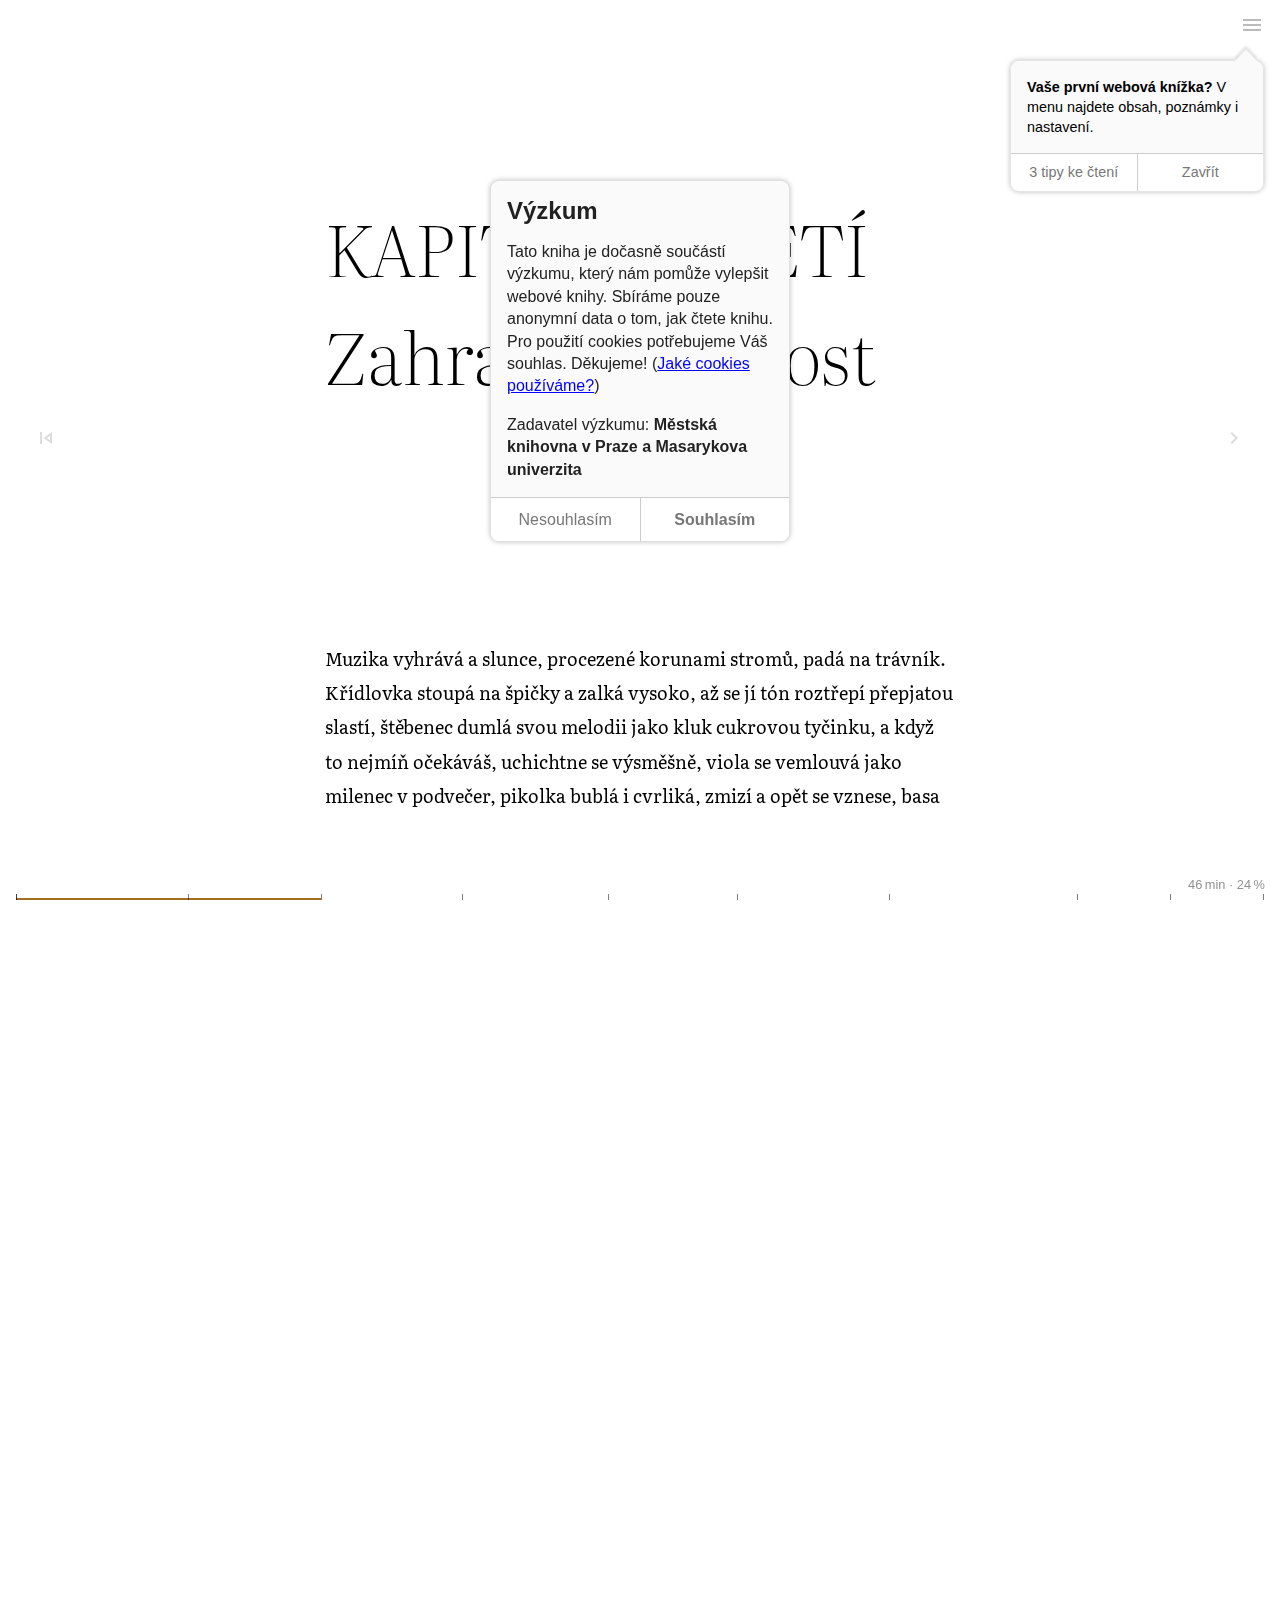
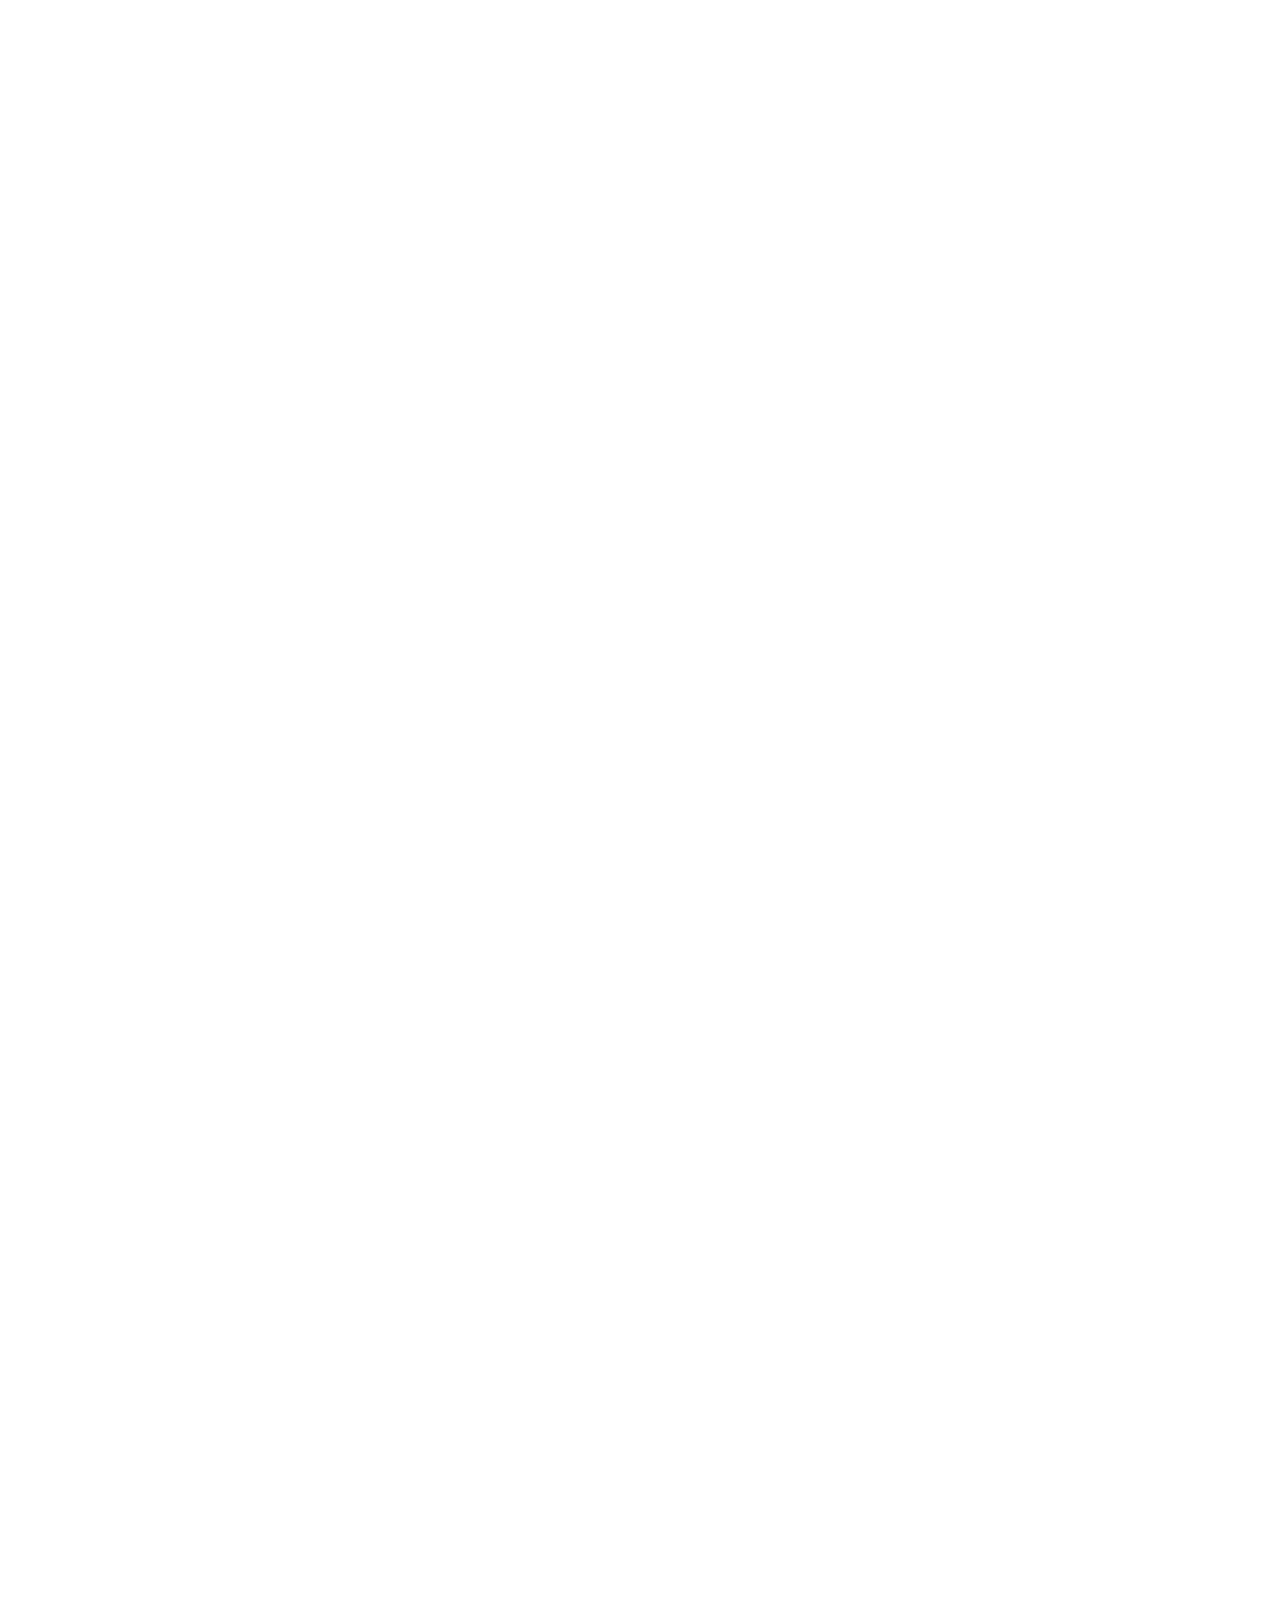
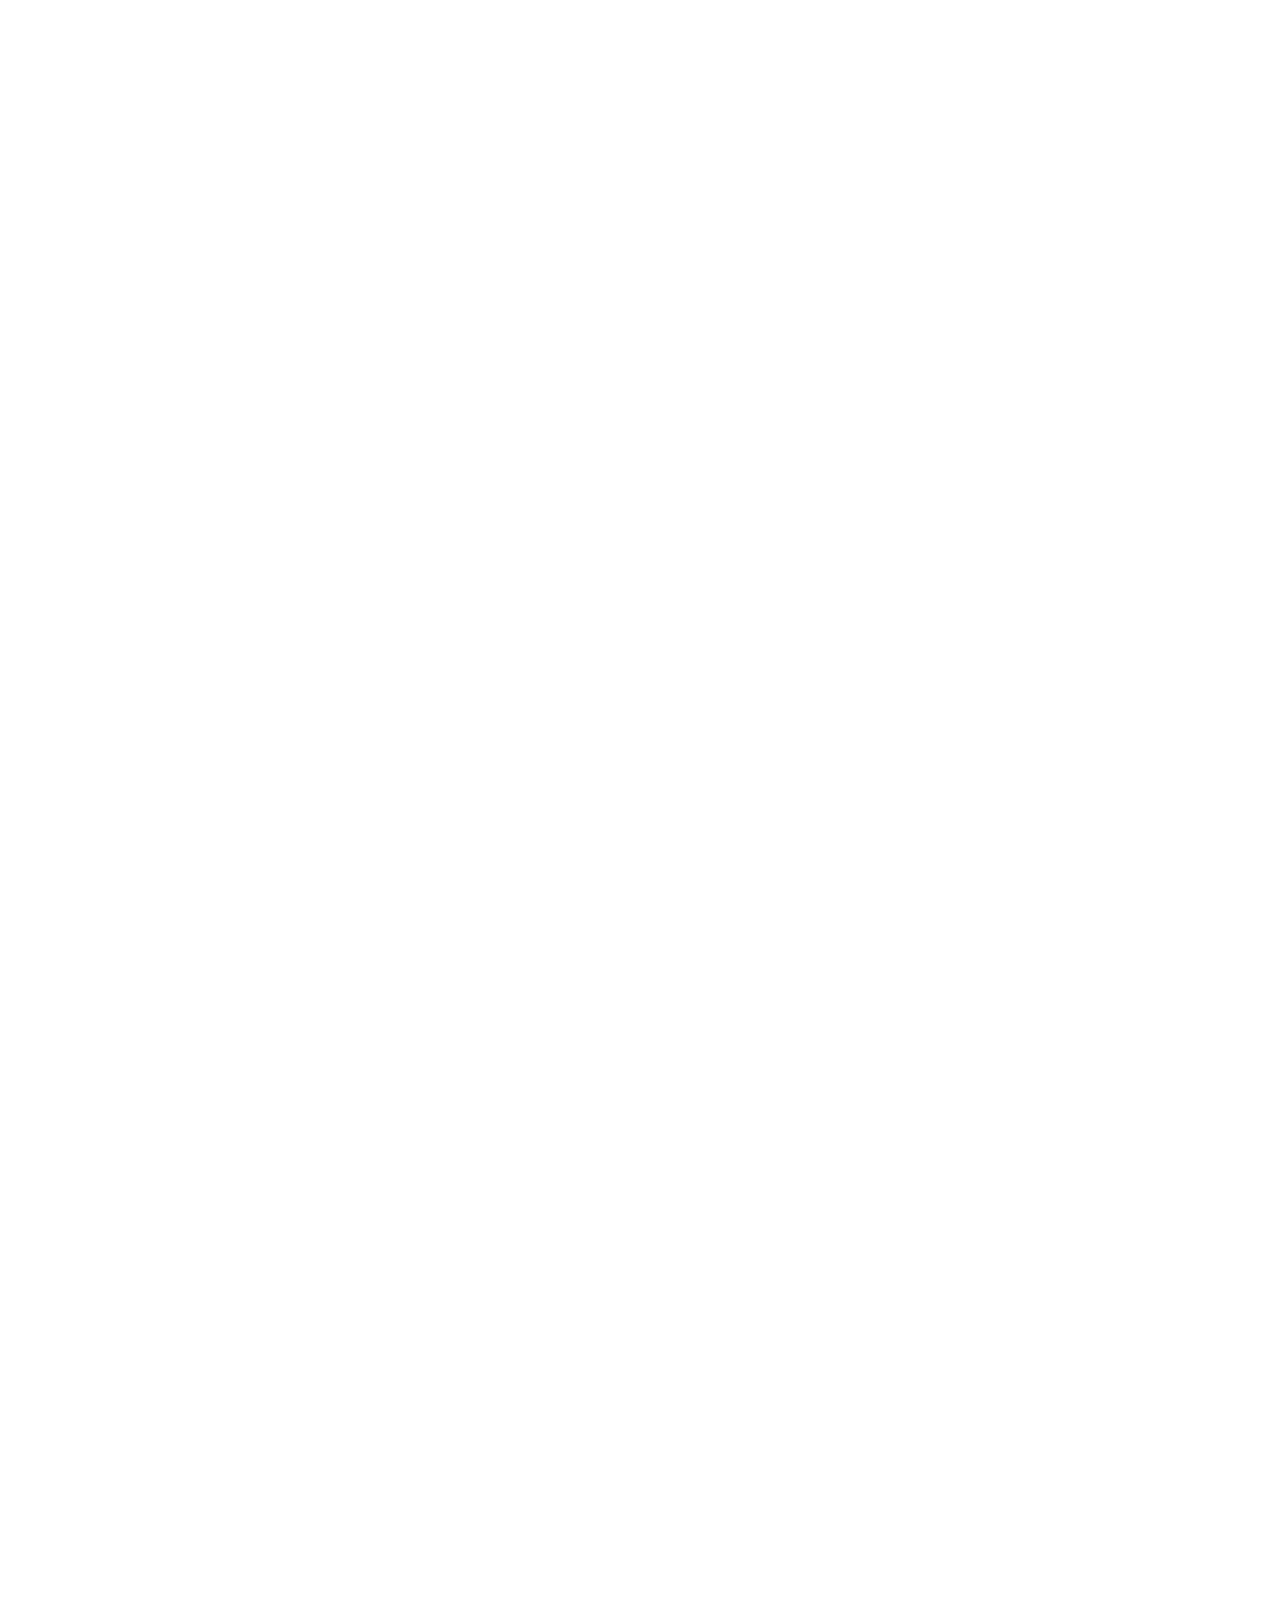
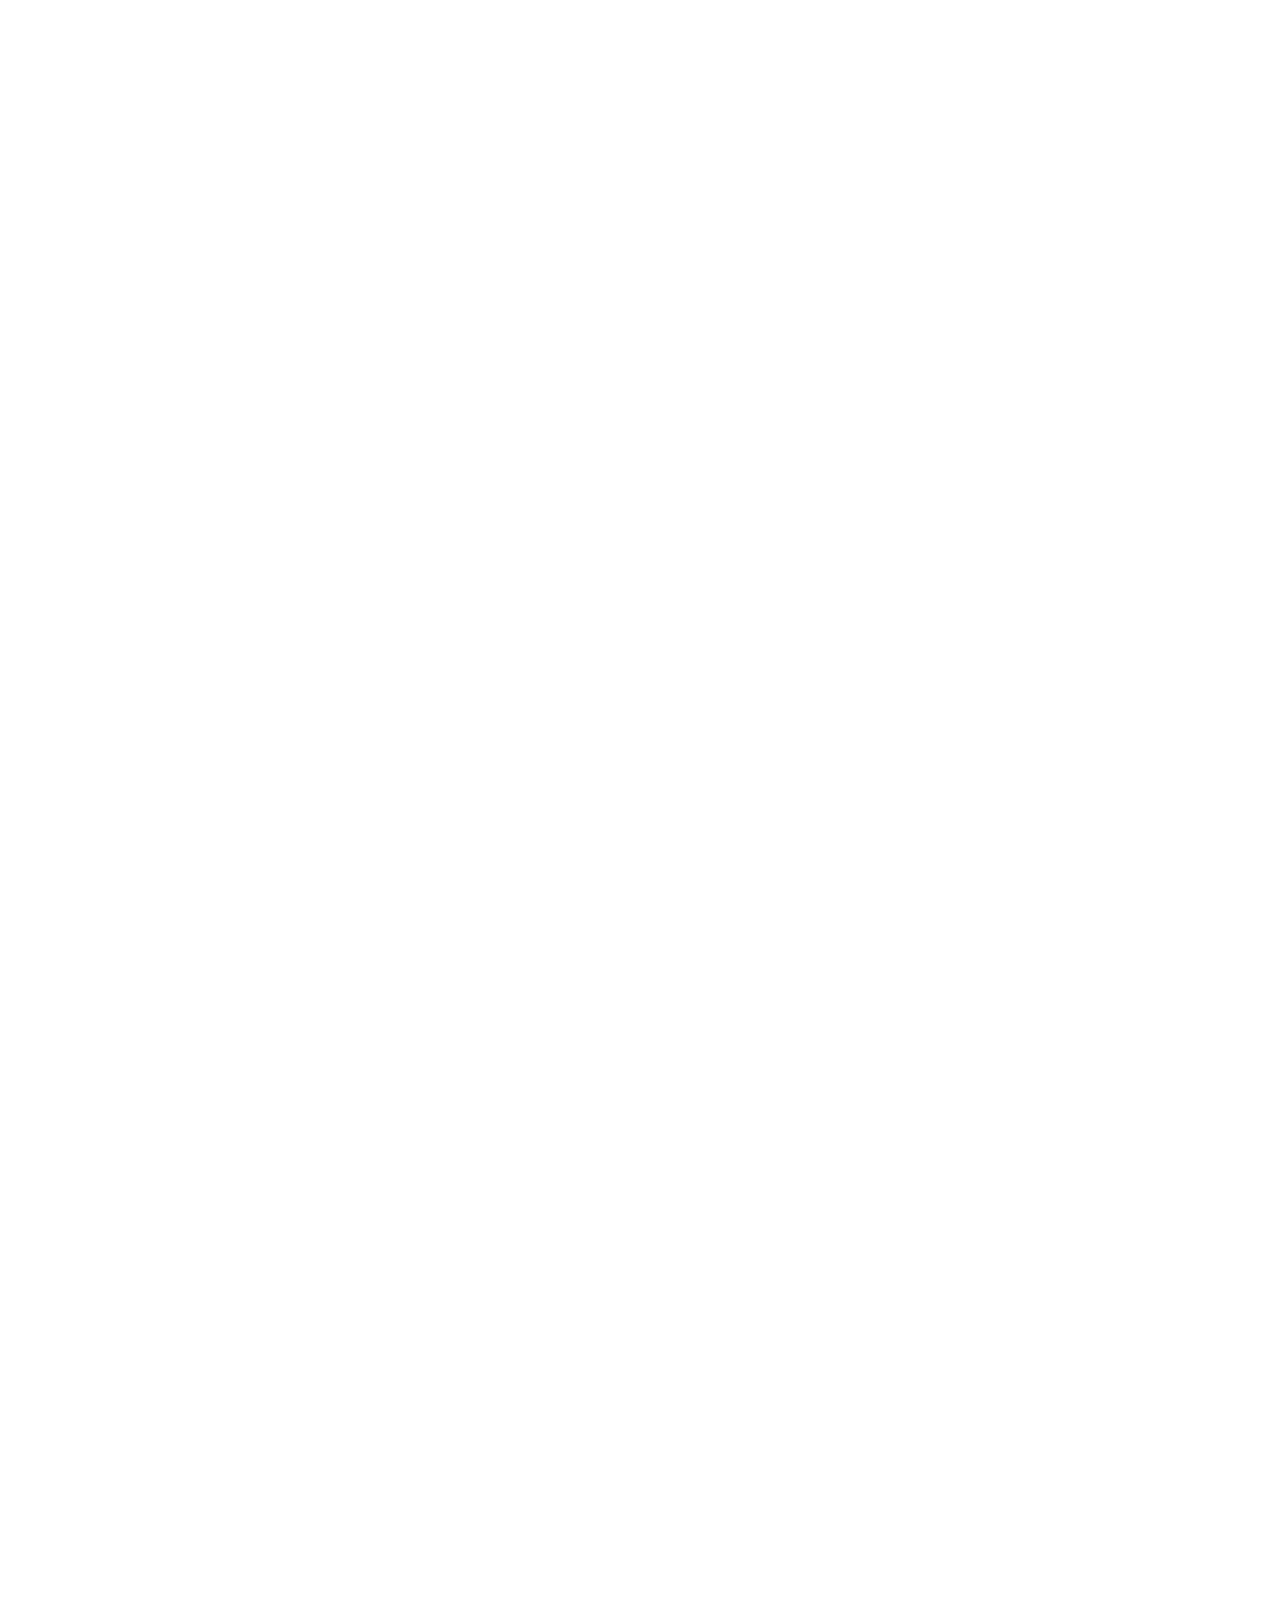
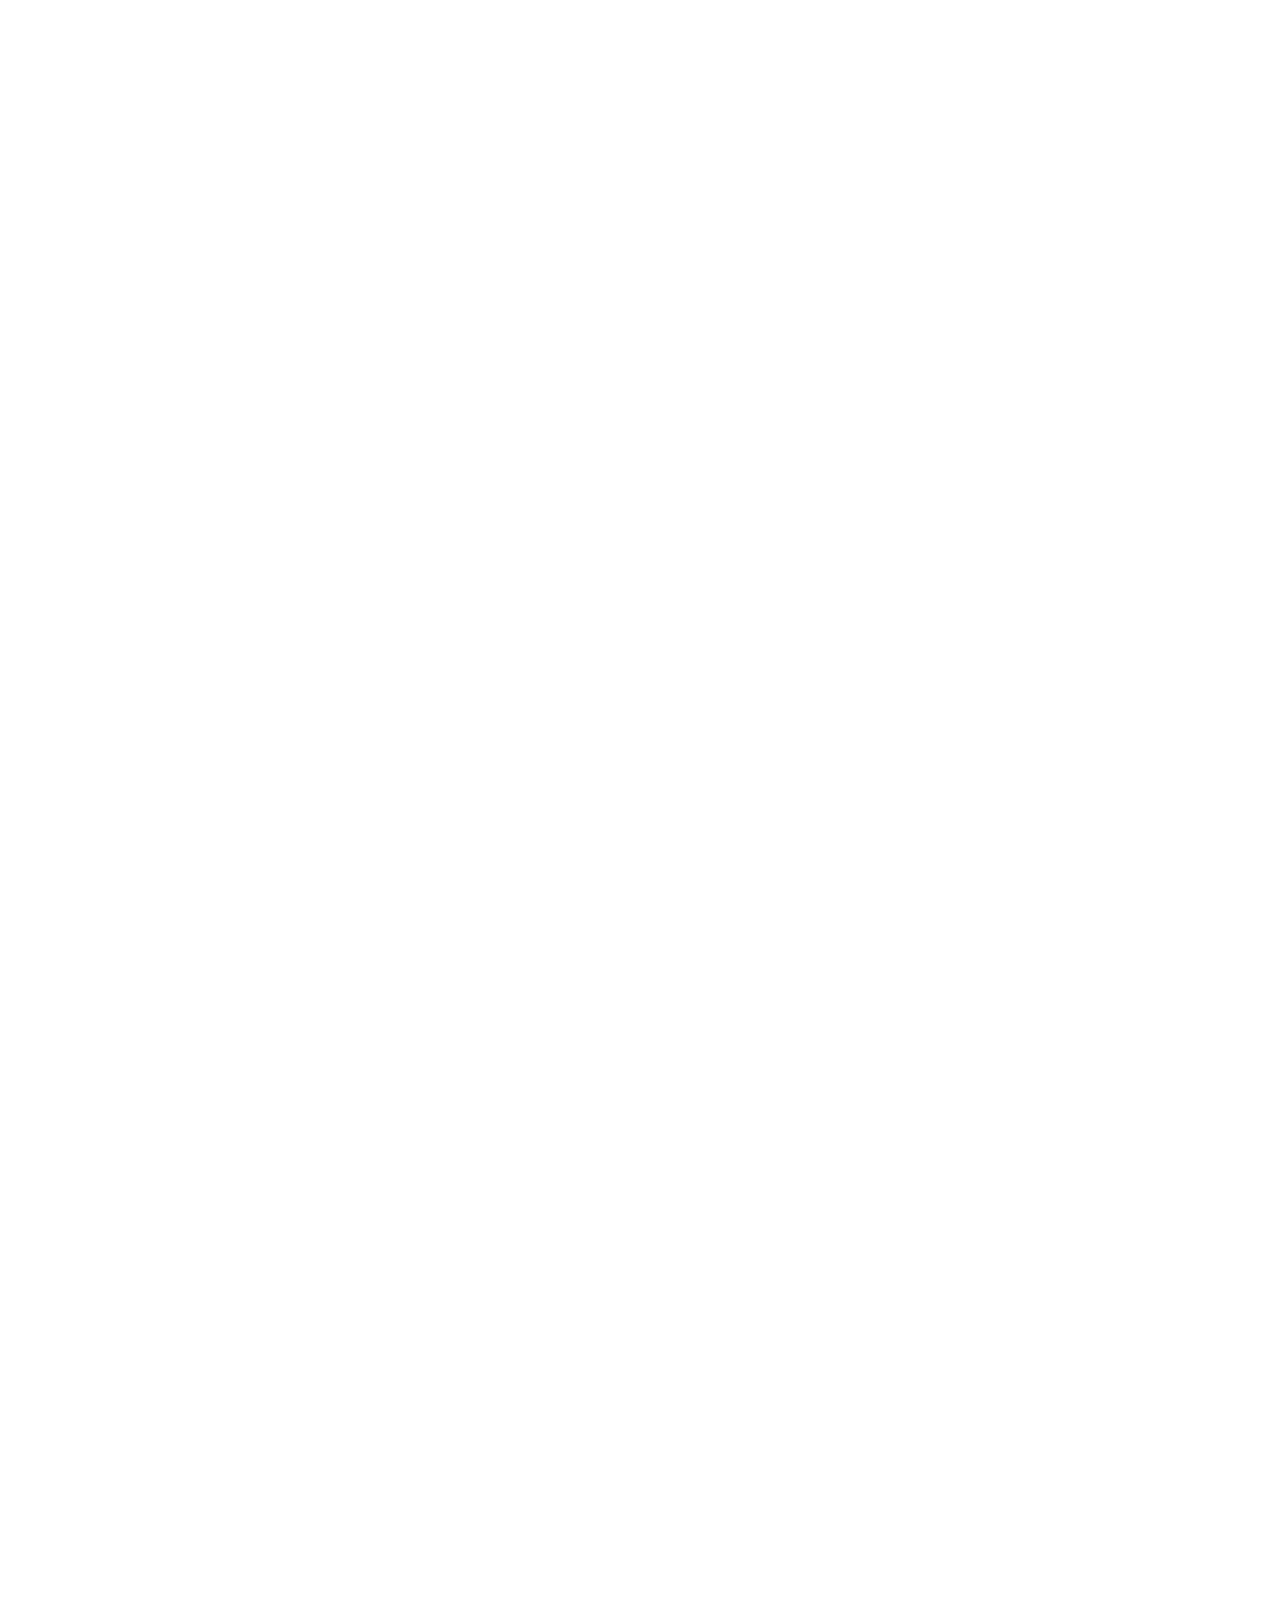
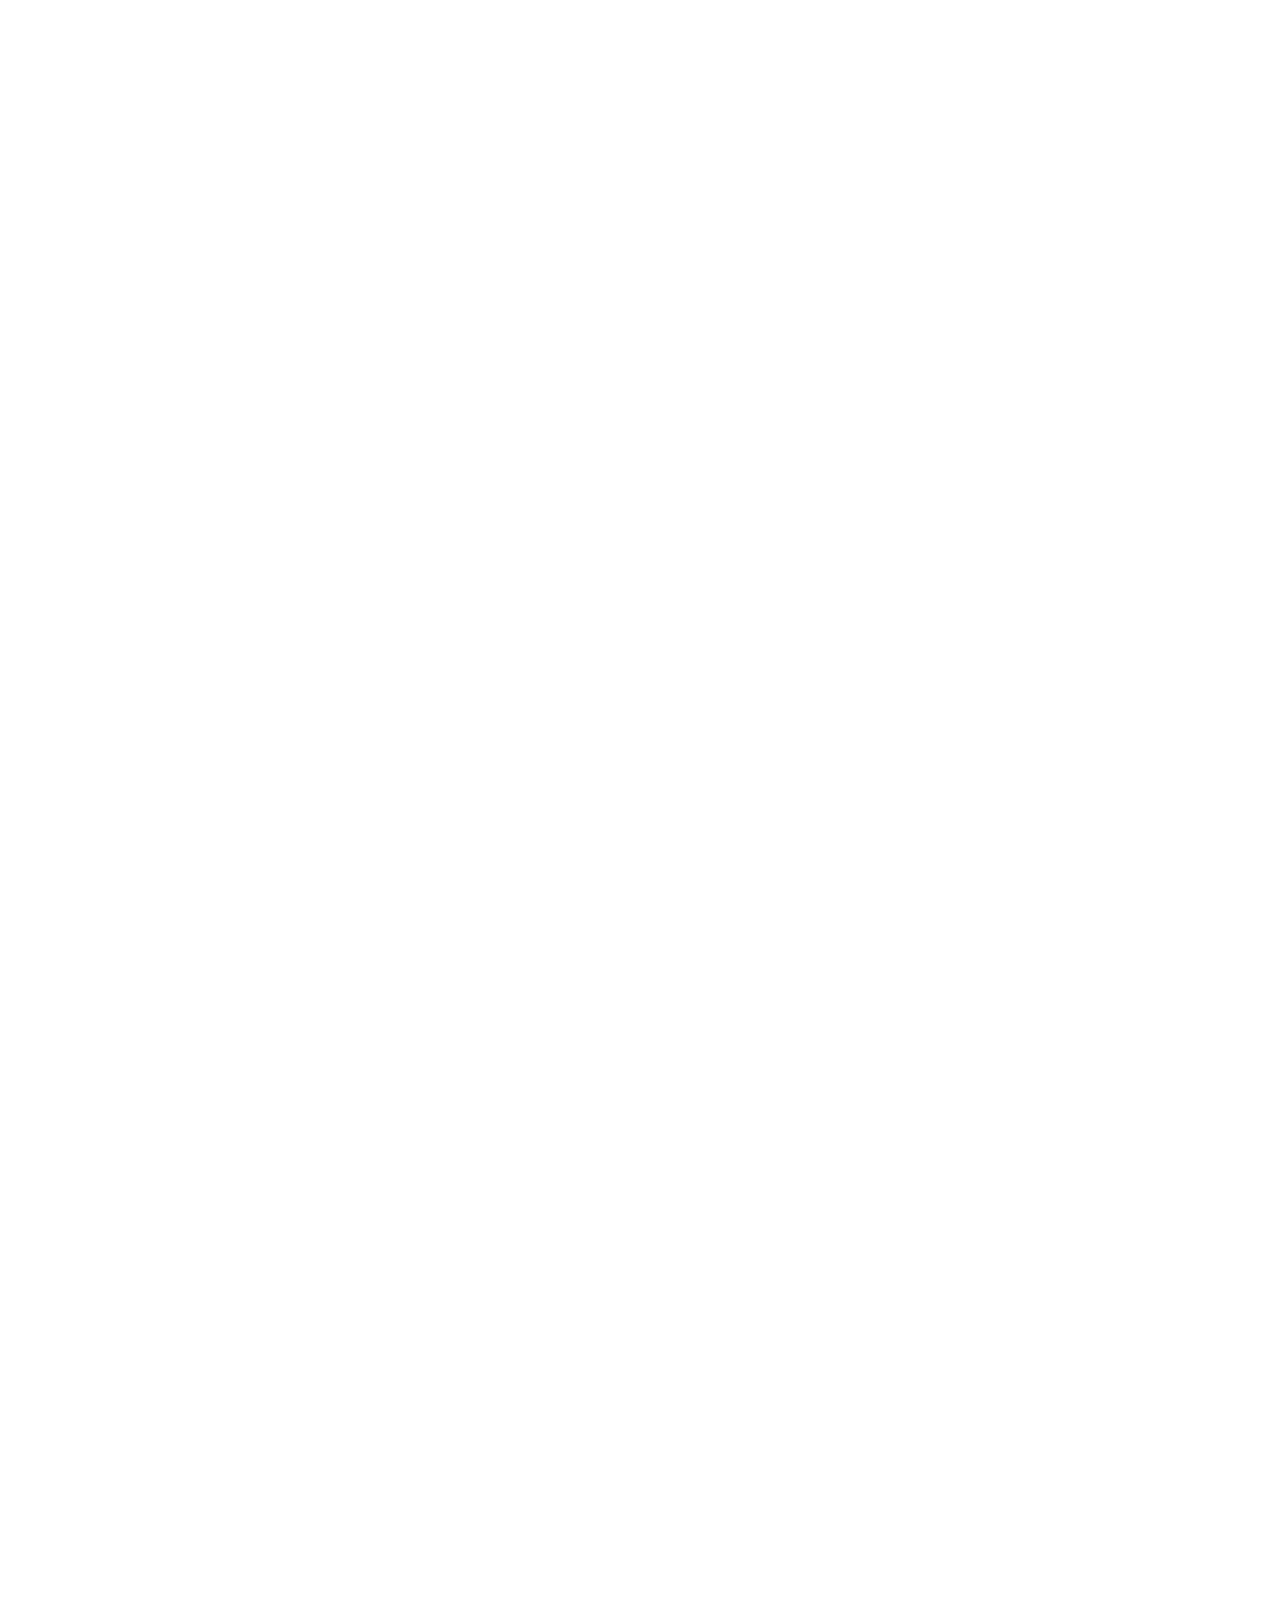
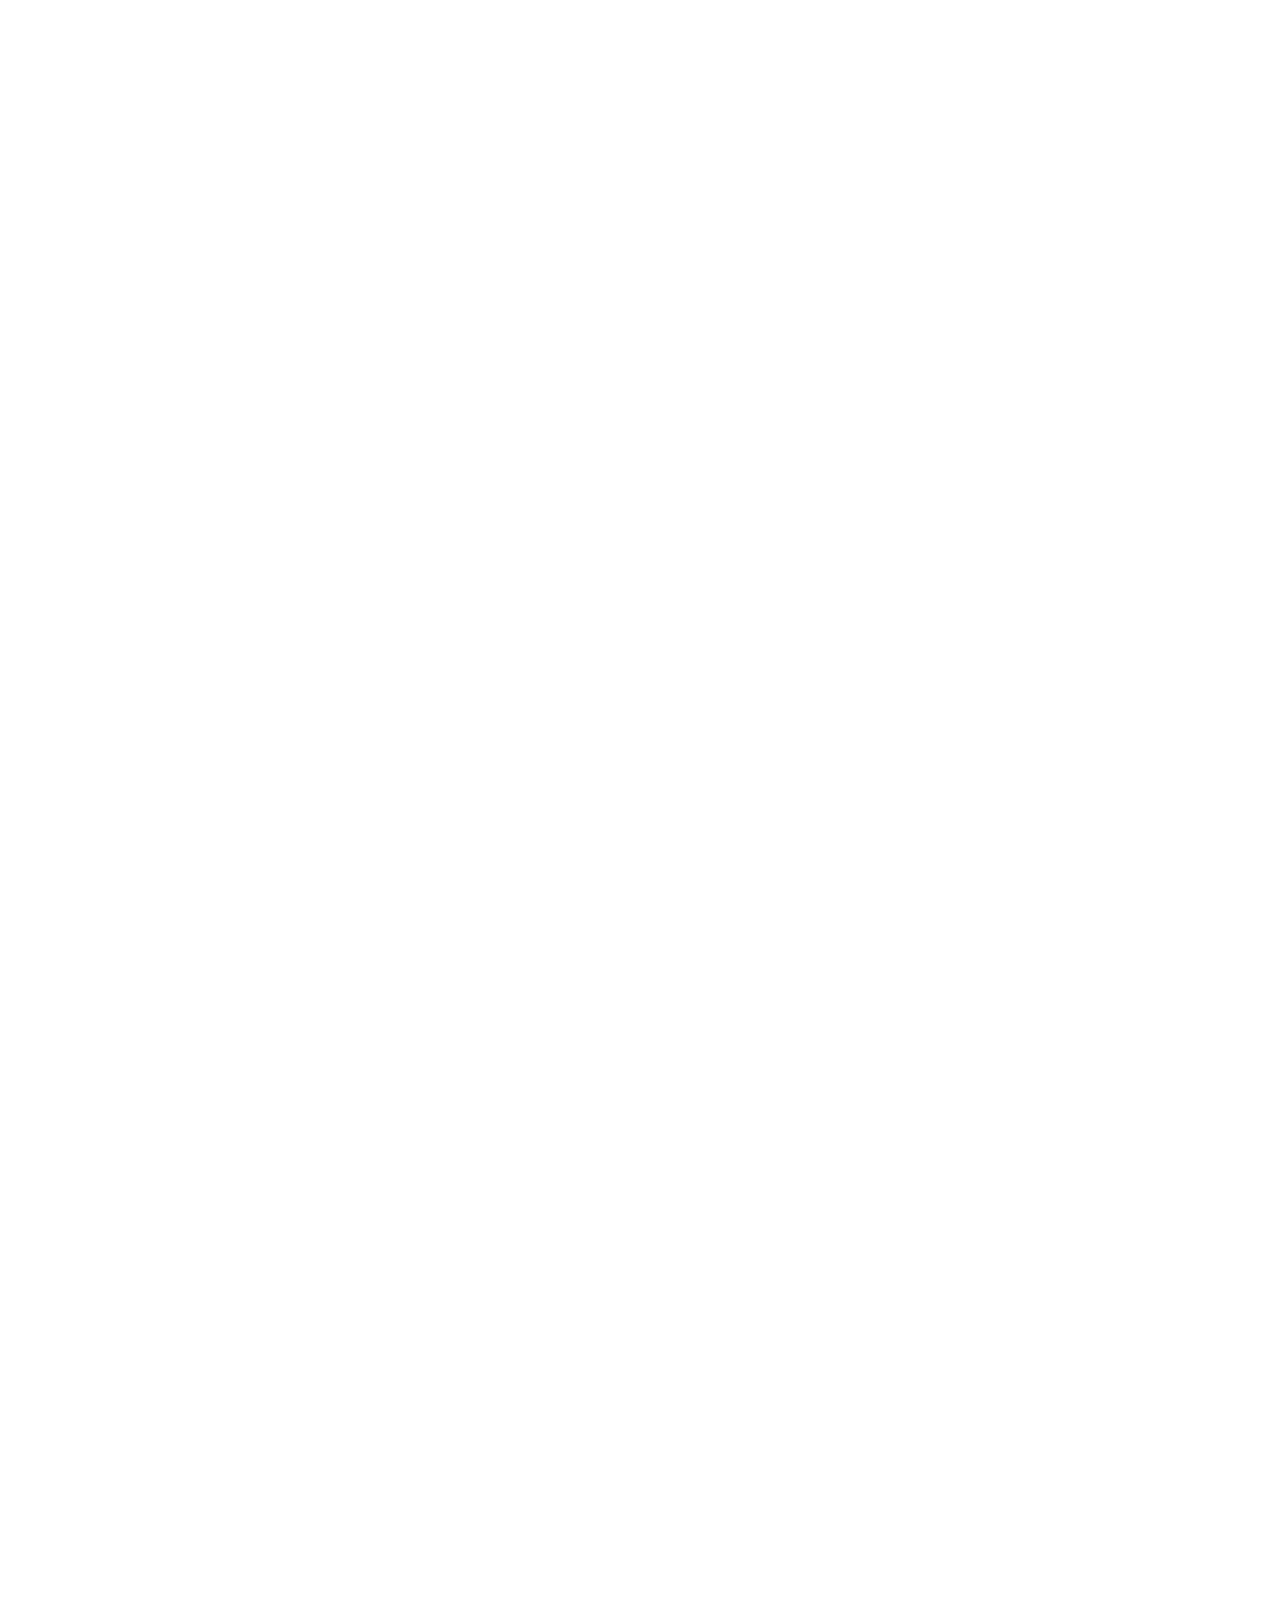
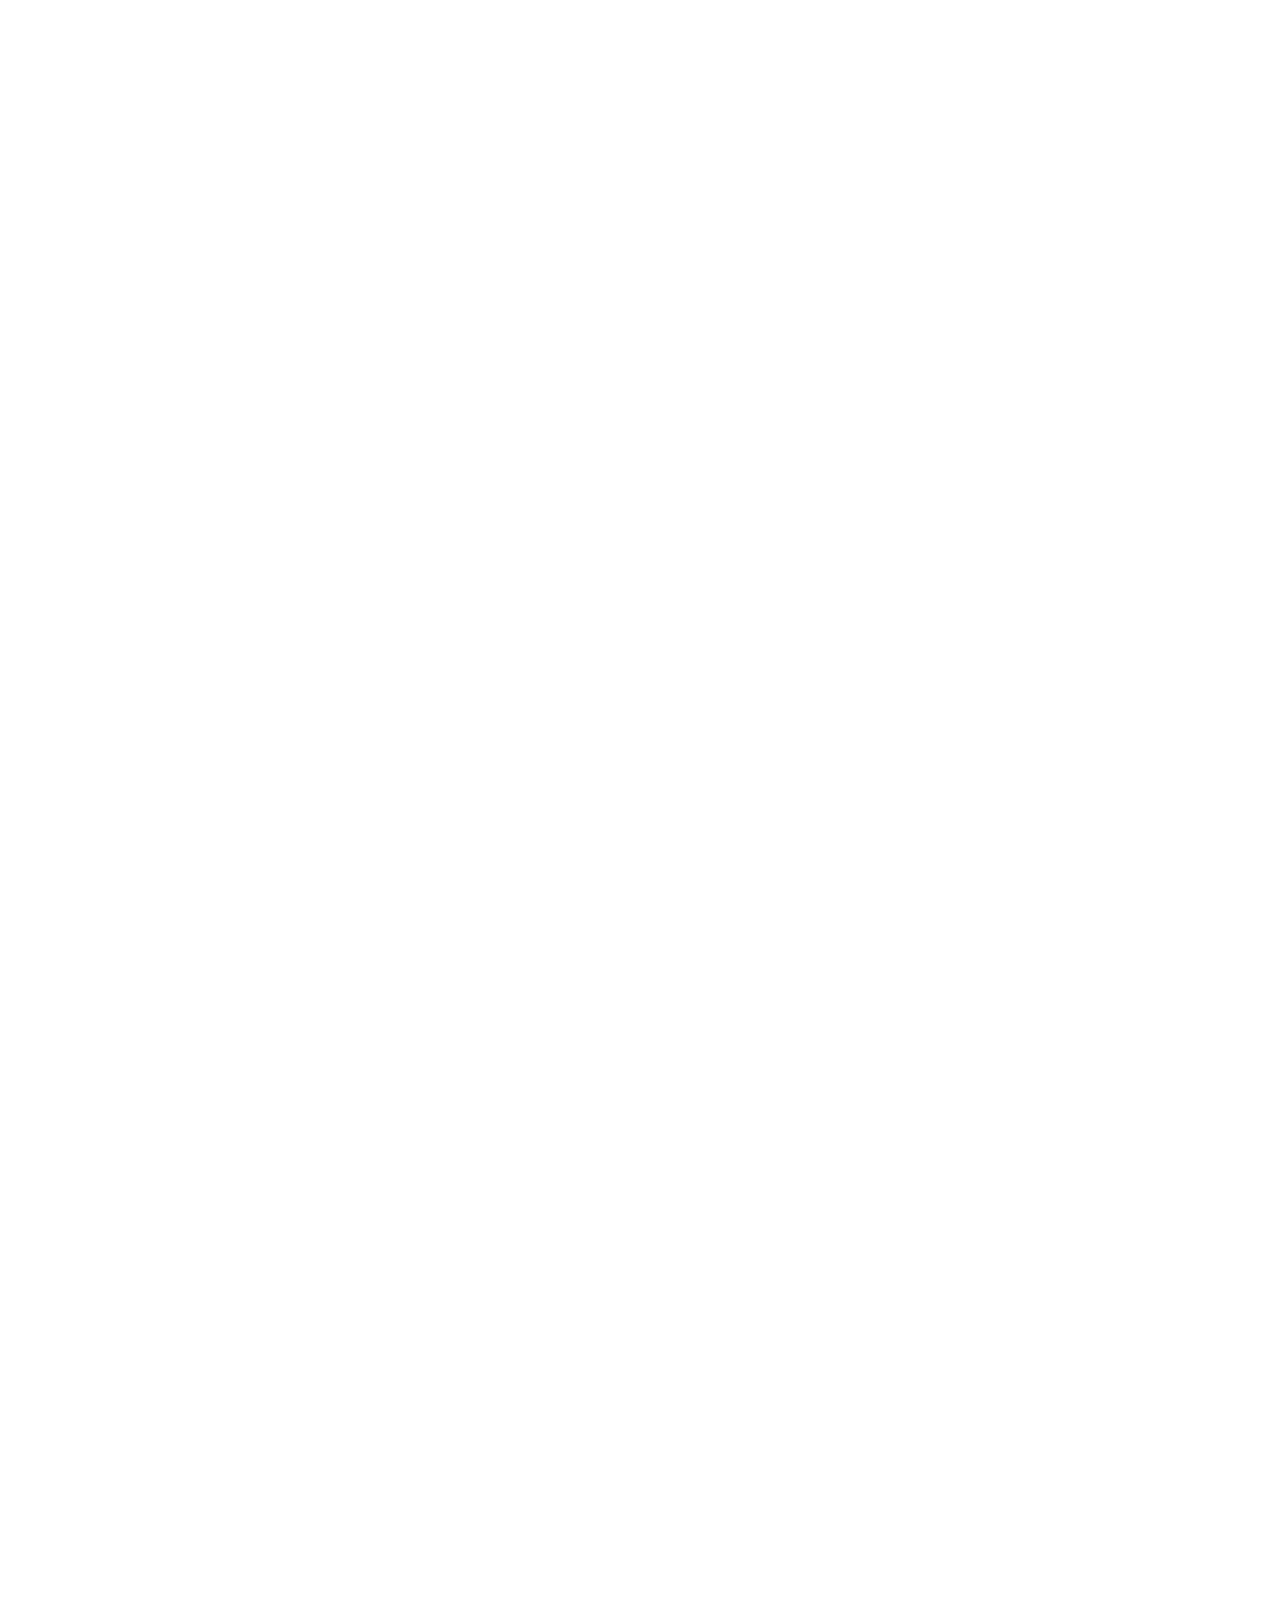
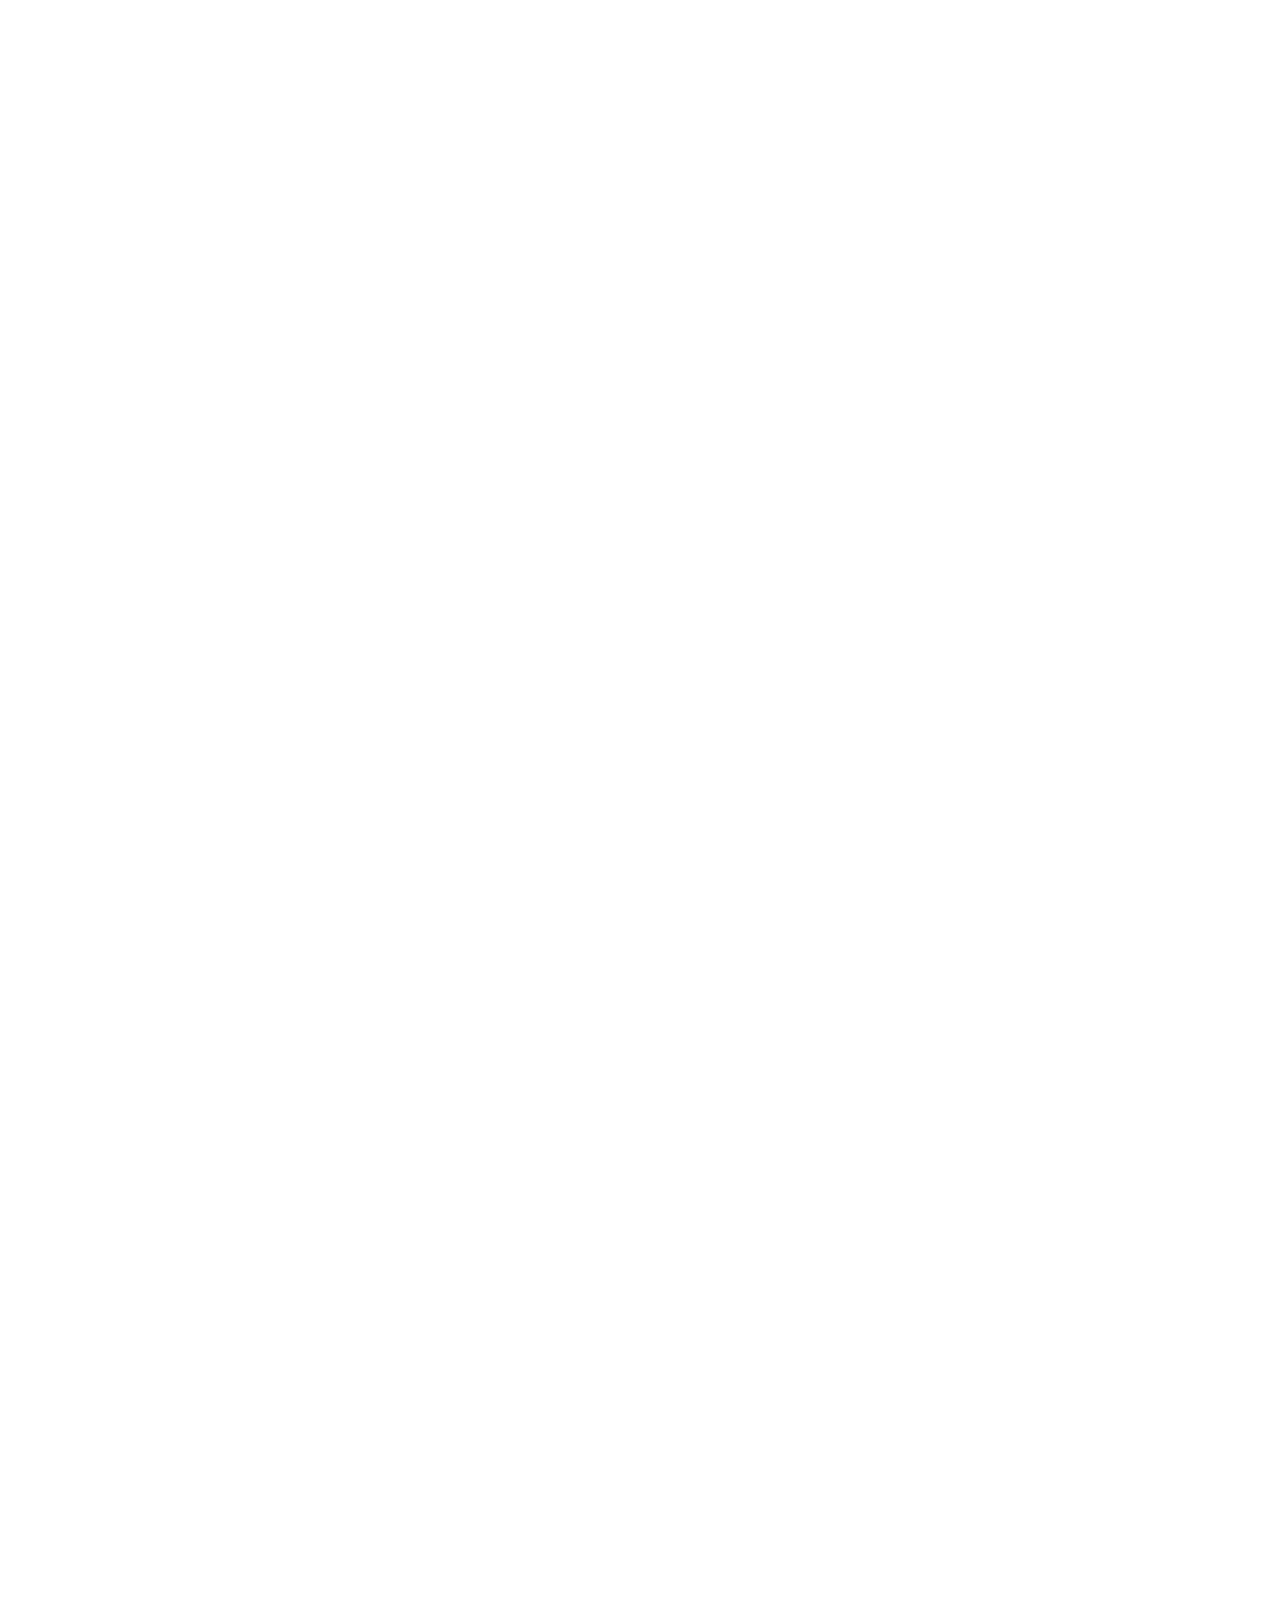
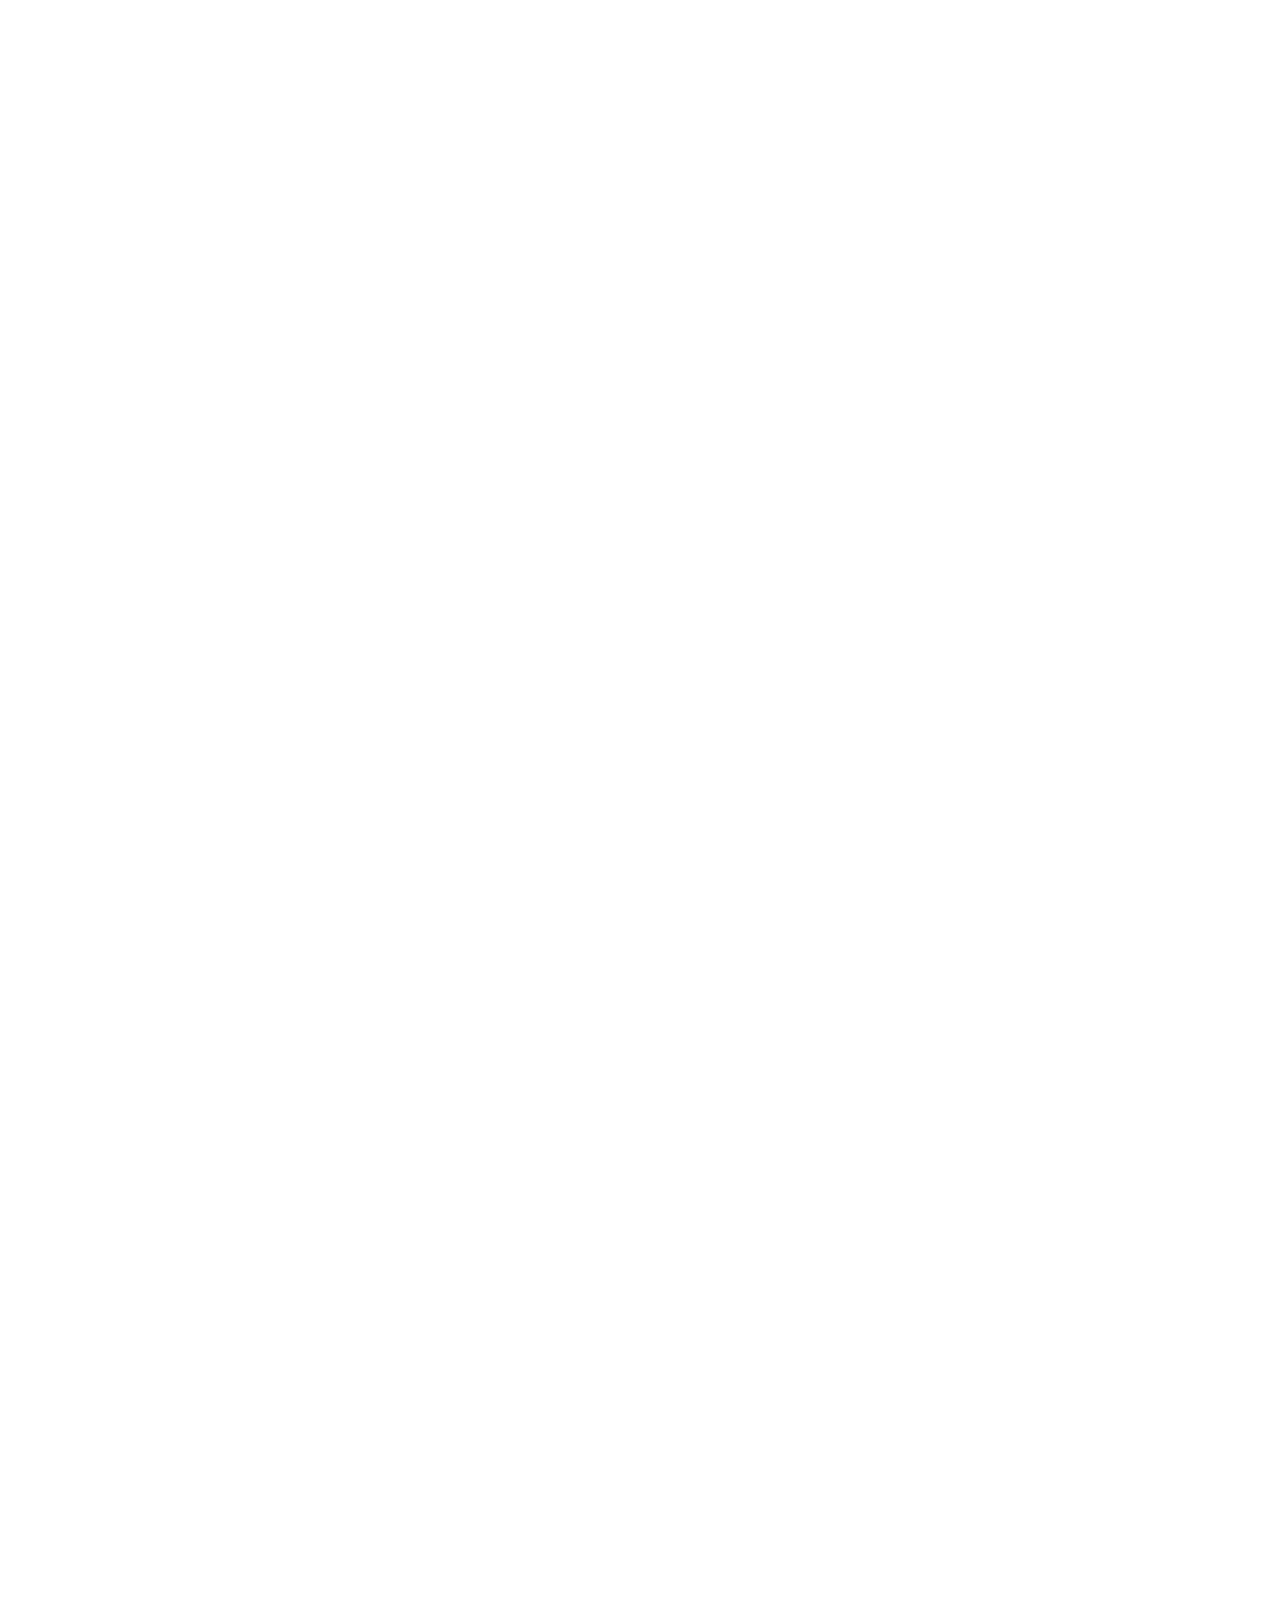
<file: svedek_007.html>
<!DOCTYPE html>
<html lang="cs">
  <head>
    <meta charset="utf-8">
    <meta name="viewport" content="width=device-width, initial-scale=1.0, shrink-to-fit=no">
    <meta name="apple-mobile-web-app-title" content="KAPITOLA TŘETÍ Zahradní slavnost">
    <meta name="apple-mobile-web-app-capable" content="yes">
    <title>KAPITOLA TŘETÍ Zahradní slavnost</title>
    <link rel="stylesheet" href="./style/style.min.css" media="screen" integrity="sha256-suCzP2DeAjpjfeO4Ne4lRICbrGRKid9aAmWDin20Cww=">
    <meta name="nb-research" content="Tato kniha je dočasně součástí výzkumu, který nám pomůže vylepšit webové knihy. Sbíráme pouze anonymní data o tom, jak čtete knihu. Pro použití cookies potřebujeme Váš souhlas. Děkujeme! (<a href='https://www.mlp.cz/cz/o-knihovne/cisla-dokumenty-povinne-informace/povinne-dostupne-informace/cookies/'>Jaké cookies používáme?</a>)">
    <meta name="nb-research-orgs" content="Městská knihovna v Praze a Masarykova univerzita">
    <meta name="nb-research-ga" content="UA-187132260-1">
    <link rel="icon" type="image/x-icon" href="./assets/favicon.ico">
    <link rel="icon" type="image/png" sizes="16x16" href="./assets/favicon-16x16.png">
    <link rel="icon" type="image/png" sizes="32x32" href="./assets/favicon-32x32.png">
    <link rel="icon" type="image/png" sizes="48x48" href="./assets/favicon-48x48.png">
    <link rel="manifest" href="./assets/manifest.webmanifest">
    <meta name="mobile-web-app-capable" content="yes">
    <meta name="theme-color" content="#A86818">
    <meta name="application-name" content="Václav Řezáč: Svědek">
    <link rel="apple-touch-icon" sizes="57x57" href="./assets/apple-touch-icon-57x57.png">
    <link rel="apple-touch-icon" sizes="60x60" href="./assets/apple-touch-icon-60x60.png">
    <link rel="apple-touch-icon" sizes="72x72" href="./assets/apple-touch-icon-72x72.png">
    <link rel="apple-touch-icon" sizes="76x76" href="./assets/apple-touch-icon-76x76.png">
    <link rel="apple-touch-icon" sizes="114x114" href="./assets/apple-touch-icon-114x114.png">
    <link rel="apple-touch-icon" sizes="120x120" href="./assets/apple-touch-icon-120x120.png">
    <link rel="apple-touch-icon" sizes="144x144" href="./assets/apple-touch-icon-144x144.png">
    <link rel="apple-touch-icon" sizes="152x152" href="./assets/apple-touch-icon-152x152.png">
    <link rel="apple-touch-icon" sizes="167x167" href="./assets/apple-touch-icon-167x167.png">
    <link rel="apple-touch-icon" sizes="180x180" href="./assets/apple-touch-icon-180x180.png">
    <link rel="apple-touch-icon" sizes="1024x1024" href="./assets/apple-touch-icon-1024x1024.png">
    <meta name="apple-mobile-web-app-capable" content="yes">
    <meta name="apple-mobile-web-app-status-bar-style" content="black-translucent">
    <meta name="apple-mobile-web-app-title" content="Svědek">
    <meta property="og:title" content="Svědek">
    <meta property="og:type" content="book">
    <meta property="og:book:author" content="Václav Řezáč">
    <meta property="twitter:title" content="Václav Řezáč: Svědek">
    <meta property="og:image" content="./assets/cover-1200x620.png">
    <meta property="twitter:image" content="./assets/cover-1200x1200.png">
    <link rel="index" href="./index.html">
    <link rel="license" href="./license.html">
    <link rel="publication" href="./manifest.json" id="manifest">
    <link rel="about" href="about.html">
    <link rel="prev" href="./svedek_006.html">
    <link rel="next" href="./svedek_008.html">
    <meta name="nb-order" content="3">
    <link rel="self" href="svedek_007.html">
    <meta name="nb-identifier" content="rezac-svedek-457e73b">
    <meta name="nb-role" content="chapter">
  </head>
  <body class="content-prose nb-role-chapter nb-custom-style" data-nb-words="11041" data-nb-chars="63827">
    <nav role="doc-toc">
      <ul class="plain section">
        <li><a href="svedek_005.html">Měsíčná noc</a></li>
        <li><a href="svedek_006.html">Bratři</a></li>
        <li><a href="svedek_007.html">Zahradní slavnost</a></li>
        <li><a href="svedek_008.html">Starostovo odpoledne</a></li>
        <li><a href="svedek_009.html">Nepřekročitelná hranice</a></li>
        <li><a href="svedek_010.html">Všechny cesty vedou na náměstí</a></li>
        <li><a href="svedek_011.html">Zvon spravedlivého</a></li>
        <li><a href="svedek_012.html">Hořící strom</a></li>
        <li><a href="svedek_013.html">Druhá měsíčná noc</a></li>
      </ul>
    </nav>
    <div id="ui-content">
    </div>
    <div class="content">
      <main>
        <nav class="begin-nav">
          <ul>
            <li><a href="./index.html#" rel="index">Titulní strana</a></li>
            <li><a href="./svedek_006.html#chapter-end" rel="prev">← Předchozí kapitola</a></li>
          </ul>
        </nav><a id="chapter-start"></a>
        <h1 class="chunk" data-nb-ref-number="1" data-nb-words="4" data-nb-chars="32"><span class="idea" data-nb-ref-number="1" id="idea1" data-nb-words="4" data-nb-chars="32">KAPITOLA TŘETÍ Zahradní slavnost</span></h1>
        <section>
          <p class="chunk" data-nb-ref-number="2" data-nb-words="80" data-nb-chars="490"><span class="idea" data-nb-ref-number="2" id="idea2" data-nb-words="80" data-nb-chars="490">Muzika vyhrává a&nbsp;slunce, procezené korunami stromů, padá na&nbsp;trávník. Křídlovka stoupá na&nbsp;špičky a&nbsp;zalká vysoko, až&nbsp;se&nbsp;jí&nbsp;tón roztřepí přepjatou slastí, štěbenec dumlá svou melodii jako kluk cukrovou tyčinku, a&nbsp;když to&nbsp;nejmíň očekáváš, uchichtne se&nbsp;výsměšně, viola se&nbsp;vemlouvá jako milenec v&nbsp;podvečer, pikolka bublá i&nbsp;cvrliká, zmizí a&nbsp;opět se&nbsp;vznese, basa vás drží pohromadě, vy&nbsp;smečko třeštidel a&nbsp;opilců, ale housle, ach housličky, ty&nbsp;můj smutku a&nbsp;opojení, ve&nbsp;vás zpíváme a&nbsp;pláčeme všichni.</span></p>
          <p class="chunk" data-nb-ref-number="3" data-nb-words="3" data-nb-chars="37"><span class="idea" data-nb-ref-number="3" id="idea3" data-nb-words="3" data-nb-chars="37">Es-tam-tam, es-tam-tam, taá-rára-raá…</span></p>
          <p class="chunk" data-nb-ref-number="4" data-nb-words="159" data-nb-chars="960"><span class="idea" data-nb-ref-number="4" id="idea4" data-nb-words="159" data-nb-chars="960">Nad bazénem uprostřed zahrady, kde jindy se&nbsp;blýskají zlatí kapříci, bylo postaveno pódium pro tanečníky. Prkna jsou dobře spojena, hladce vyhoblována a&nbsp;navoskována; tančí se&nbsp;na&nbsp;nich právě tak dobře jako na&nbsp;parketách. Hudebníci si&nbsp;postavili své pulty a&nbsp;židle do&nbsp;stínu starého jasanu. Sklenice s&nbsp;pivem mají u&nbsp;nohou a&nbsp;zapíjejí řádnými doušky každý kousek, jak se&nbsp;sluší na&nbsp;muzikanty. Nejtek z&nbsp;chudobince má&nbsp;na&nbsp;starosti jenom je, aby jim nikdy nevyschlo, a&nbsp;drží krok s&nbsp;nimi. Jeho žena pomáhá v&nbsp;kuchyni a&nbsp;jeho nevlastní dcera, nastrojená do&nbsp;hladkých černých šatů a&nbsp;v&nbsp;bílé zástěrce, roznáší sladkosti dámám. Když se&nbsp;otec s&nbsp;dcerou potkají, přivře děvče víčka tak prudce, jako by&nbsp;pohlédlo do&nbsp;bílého žáru, a&nbsp;chvíli potom vidí všechno rozmazané: cukroví na&nbsp;podnose, cestu, vysypanou žlutým pískem, i&nbsp;hosty, k&nbsp;nimž míří. A&nbsp;Nejtek, sotva dojde k&nbsp;nálevnímu stolu, popadne sklenici, kterou mu&nbsp;stále dotáčejí, a&nbsp;pije dlouze a&nbsp;hltavě. Zatracená žízeň, den po&nbsp;dni je&nbsp;palčivější.</span></p>
          <p class="chunk" data-nb-ref-number="5" data-nb-words="81" data-nb-chars="511"><span class="idea" data-nb-ref-number="5" id="idea5" data-nb-words="81" data-nb-chars="511">Nálevní stůl umístili nedaleko domu pod rozložitým jírovcem, kde i&nbsp;v&nbsp;nejprudším letním poledni je&nbsp;chladivý stín a&nbsp;tmavá, měkká země, tu&nbsp;a&nbsp;tam porostlá drobnými kopečky mechu, nikdy nevysychá. Na&nbsp;pohostinství dnešní slavnosti se&nbsp;podílejí všichni čtyři hostinští z&nbsp;náměstí, aby nebylo zlé krve. Za&nbsp;nálevním stolem, kde trůní soudky obložené ledem i&nbsp;láhve se&nbsp;vším, nač může komu přijít chuť, se&nbsp;střídají; jsou traktéry i&nbsp;hosty zároveň, vedení však svěřili svorně Pudilovi, který je&nbsp;z&nbsp;nich nejstarší a&nbsp;nejváženější.</span></p>
          <p class="chunk" data-nb-ref-number="6" data-nb-words="105" data-nb-chars="587"><span class="idea" data-nb-ref-number="6" id="idea6" data-nb-words="105" data-nb-chars="587">Starosta chodí mezi hosty, pro každého má&nbsp;slovo a&nbsp;úsměv, nikdo neujde jeho pozornosti. Nezapomíná ani na&nbsp;kuželkáře a&nbsp;hodí si&nbsp;pokaždé, když se&nbsp;dostane na&nbsp;své obchůzce až&nbsp;k&nbsp;nim. Předstírá soustředění, aby neurazil, ale pouští kouli, sotva ji&nbsp;dvakrát pohoupal v&nbsp;dlani. Sám čert mu&nbsp;sedí v&nbsp;ruce, že&nbsp;se&nbsp;vždycky strefí. Odmítá pochvalu a&nbsp;obdiv, je&nbsp;to&nbsp;přece jeho kuželník, je&nbsp;na&nbsp;něm doma. Ale všichni vědí, že&nbsp;starosta si&nbsp;kuželníku nevšimne, jak je&nbsp;rok dlouhý, a&nbsp;udržuje jej v&nbsp;pořádku jenom pro své hosty. Zažertuje a&nbsp;jde dál, všichni v&nbsp;zahradě očekávají, že&nbsp;se&nbsp;u&nbsp;nich zastaví a&nbsp;pohovoří s&nbsp;nimi.</span></p>
          <p class="chunk" data-nb-ref-number="7" data-nb-words="194" data-nb-chars="1071"><span class="idea" data-nb-ref-number="7" id="idea7" data-nb-words="194" data-nb-chars="1071">Kluci lemují zeď nad kuželníkem. Sedí na&nbsp;ní&nbsp;s&nbsp;nohama spuštěnýma do&nbsp;zahrady a&nbsp;baví se&nbsp;pohledem na&nbsp;tu&nbsp;slávu. Občas k&nbsp;nim starosta pošle někoho s&nbsp;náručí dobrot a&nbsp;jindy se&nbsp;za&nbsp;nimi vypraví strážník Tlachač, aby udržel jejich bujnost v&nbsp;mezích. S&nbsp;těmi kluky může tu&nbsp;být dobře na&nbsp;sto krků, ale starosta je&nbsp;všechny nakrmí a&nbsp;napojí. Dělá mu&nbsp;dobře, že&nbsp;může hostit takové množství lidí, uleví to&nbsp;trochu jeho neplodnému bohatství, jehož stále přibývá, jako překrvenému tělu. Někdy ho&nbsp;napadá, jaké by&nbsp;to&nbsp;vlastně bylo, kdyby jednoho dne zchudl, načisto zchudl. Pak teprve by&nbsp;možná nabyl život pro něho ceny. Chudí, jak se&nbsp;zdá, žijí tak rádi, jako by&nbsp;člověk, čím je&nbsp;chudší, tím více lpěl na&nbsp;životě. Ale starosta si&nbsp;nepřeje zchudnout, protože si&nbsp;nedovede představit svou ženu zbavenou všeho, čím ji&nbsp;obklopil. Popravdě nestojí o&nbsp;chudobu ani o&nbsp;bohatství, chtěl by&nbsp;jen poznat, jaké to&nbsp;je, když člověk miluje život a&nbsp;vzdává se&nbsp;mu, když mu&nbsp;život má&nbsp;co&nbsp;povědět a&nbsp;čím ho&nbsp;udivit. Chodí mezi svými hosty a&nbsp;myslí si: Ti&nbsp;všichni si&nbsp;žijí a&nbsp;neptají se&nbsp;proč, a&nbsp;bojí se&nbsp;jen, aby tu&nbsp;vydrželi dost dlouho.</span></p>
          <p class="chunk" data-nb-ref-number="8" data-nb-words="348" data-nb-chars="2048"><span class="idea" data-nb-ref-number="8" id="idea8" data-nb-words="348" data-nb-chars="2048">Zahradu včera posekli a&nbsp;trávu odklidili, aby nepřekážela. Její bolestná a&nbsp;sladká vůně plní ještě vzduch. Židle, lavice a&nbsp;stoly jsou rozptýleny pod stromy po&nbsp;celém prostranství, hosté se&nbsp;k&nbsp;nim sesedli podle svých sympatií. Nemusíš jim ani naslouchat, abys věděl, o&nbsp;čem hovoří. Posuzují výsledky žní, odhadují sklizeň brambor a&nbsp;vyhlídky podzimního osevu, nová dojnice, již koupil jeden, je&nbsp;právě tak předmětem dlouhých úvah jako cena selat, již stržil druhý. Dávají ve&nbsp;svých řečech ožívat světu, který jim byl dán ve&nbsp;správu a&nbsp;v&nbsp;němž žijí tvrdě, ale pokorně, neústupně, ale většinou beze vzpoury, pásmu svých všedních dnů, nad něž není nic důležitějšího a&nbsp;mezi něž neděle byla moudře vložena jako stupínek, z&nbsp;něhož můžeš obhlédnout, cos vykonal a&nbsp;co uděláš v&nbsp;příštím týdnu. Jaká síla života, který zná jen starost bez otázky, povinnost bez pochybností. Takhle žívali Nolčové, ale kam se&nbsp;to&nbsp;dostali ve&nbsp;starostovi? Podívejme se&nbsp;na&nbsp;něho, jak žertuje s&nbsp;kuželkáři, jak jde dál a&nbsp;jak na&nbsp;sebe chlapi potom mrkají, spokojeni, jakého mají pašáka starostu. Jenomže on&nbsp;snad po&nbsp;dvou krocích už&nbsp;ani neví, co&nbsp;jim povídal. Ať&nbsp;se&nbsp;pohne na&nbsp;svých pochůzkách mezi hosty, kam chce, je&nbsp;mu&nbsp;stále, jako by&nbsp;uvnitř sebe kroužil kolem pevného středu a&nbsp;byl jím přitahován. Přitahován i&nbsp;odpuzován ovšem, ten fyzikální zákon platí patrně i&nbsp;v&nbsp;něm, neboť nebýt ho, už&nbsp;dávno by&nbsp;se&nbsp;zřítil. Ale co&nbsp;když jednoho dne přitažlivost zvítězí? Stačí, aby si&nbsp;vzpomněl na&nbsp;onu měsíčnou noc, kdy Kaťa měla svůj nebezpečný sen. Ochabovala už&nbsp;tehdy odpudivá síla, nebo zašel jen příliš daleko ve&nbsp;své hře? Když nic jiného, scházelo jen velmi málo, aby se&nbsp;prozradil. Naštěstí Tlachač je&nbsp;dobrák a&nbsp;primitiv. Snad se&nbsp;podivil, ale jeho mozek prostě nestačil rozluštit, co&nbsp;se&nbsp;to&nbsp;tehdy se&nbsp;starostou dělo. Neměl se&nbsp;ostatně čeho bát, starosta je&nbsp;dětina a&nbsp;hraje si&nbsp;se&nbsp;svou představou jen proto, aby nějak vyplnil prázdnotu; není lenoch, nevyhýbá se&nbsp;práci a&nbsp;má své starosti, jak mu&nbsp;je&nbsp;přináší majetek i&nbsp;úřad, ale prázdnota se&nbsp;v&nbsp;něm rozvírá pod vším, co&nbsp;dělá. Ani jeho láska k&nbsp;paní Kateřině ji&nbsp;nedovede zaplnit.</span></p>
          <p class="chunk" data-nb-ref-number="9" data-nb-words="63" data-nb-chars="380"><span class="idea" data-nb-ref-number="9" id="idea9" data-nb-words="63" data-nb-chars="380">Na&nbsp;prostranství, vydaném slunci, se&nbsp;zastavil děkan Brůžek. Už&nbsp;zase někde zapomněl svůj klobouk a&nbsp;jeho těžká, osmahlá tvář zbrunátněla horkem. Dívá se&nbsp;chvíli na&nbsp;tanečníky a&nbsp;pak se&nbsp;rozhlíží, ke&nbsp;komu by&nbsp;přistoupil na&nbsp;pár slov. Děkan je&nbsp;dobrý pastýř, znalý a&nbsp;dbalý své věci, a&nbsp;ví, že&nbsp;slovem, ztraceným při takové příležitosti, připamatuje lidem boha víc než dlouhým kázáním v&nbsp;kostele.</span></p>
          <p class="chunk" data-nb-ref-number="10" data-nb-words="65" data-nb-chars="389"><span class="idea" data-nb-ref-number="10" id="idea10" data-nb-words="65" data-nb-chars="389">Starosta zahlédne děkana a&nbsp;zamíří k&nbsp;němu. Ti&nbsp;dva mají pro sebe tajné pochopení, jež se&nbsp;nikdy nepokusili vyjádřit. Snad je&nbsp;spojuje země, od&nbsp;které byli odtrženi, jeden svým bohatstvím, druhý svým posláním, nebo tuší vzájemně své úzkosti a&nbsp;vědí, že&nbsp;si&nbsp;nemohou pomoci, protože nikdy jeden ani druhý se&nbsp;neosmělí překročit hranici ostychu, ležící mezi muži. Stisknou si&nbsp;ruce a&nbsp;usmějí se&nbsp;na&nbsp;sebe.</span></p>
          <p class="chunk" data-nb-ref-number="11" data-nb-words="17" data-nb-chars="95"><span class="idea" data-nb-ref-number="11" id="idea11" data-nb-words="17" data-nb-chars="95">– Požehnaný den, řekne kněz. Mám rád slunečné neděle. Zdá se&nbsp;mi, že&nbsp;více dosvědčují boží slávu.</span></p>
          <p class="chunk" data-nb-ref-number="12" data-nb-words="14" data-nb-chars="94"><span class="idea" data-nb-ref-number="12" id="idea12" data-nb-words="14" data-nb-chars="94">Starosta se&nbsp;ušklíbne a&nbsp;kněz očekává potměšilou odpověď, kterou má&nbsp;být podpíchnut k&nbsp;rozhořčení.</span></p>
          <p class="chunk" data-nb-ref-number="13" data-nb-words="27" data-nb-chars="130"><span class="idea" data-nb-ref-number="13" id="idea13" data-nb-words="27" data-nb-chars="130">– Nezdá se&nbsp;mi, že&nbsp;by&nbsp;letní slunce bylo ve&nbsp;všem boží nástroj, a&nbsp;právě v&nbsp;neděli. Lidem je&nbsp;horko, více pijí a&nbsp;prudčeji po&nbsp;sobě touží.</span></p>
          <p class="chunk" data-nb-ref-number="14" data-nb-words="54" data-nb-chars="349"><span class="idea" data-nb-ref-number="14" id="idea14" data-nb-words="54" data-nb-chars="349">Ale děkan Brůžek by&nbsp;se&nbsp;dnes rád vyhnul takovému rozhovoru. Pódium nad bazénem je&nbsp;naplněno tanečníky; pestré letní šaty děvčat se&nbsp;odrážejí od&nbsp;světlých košil mládenců, kteří většinou odložili kabáty. Děkan pozoruje rozpálené tváře tanečníků a&nbsp;cítí pravdu starostových slov. Vzpírá se&nbsp;však vidět v&nbsp;ní více než prostou skutečnost. Pokrčí rameny a&nbsp;řekne:</span></p>
          <p class="chunk" data-nb-ref-number="15" data-nb-words="29" data-nb-chars="157"><span class="idea" data-nb-ref-number="15" id="idea15" data-nb-words="29" data-nb-chars="157">– Mohou se&nbsp;stát jen lidské věci a&nbsp;na ty&nbsp;je&nbsp;bůh připraven. Ostatně dnes všechno pohoršení přichází z&nbsp;vás. Pozval jste ty&nbsp;lidi, naléváte jim a&nbsp;dáváte vyhrávat.</span></p>
          <p class="chunk" data-nb-ref-number="16" data-nb-words="17" data-nb-chars="91"><span class="idea" data-nb-ref-number="16" id="idea16" data-nb-words="17" data-nb-chars="91">– Jsou jistě spokojeni a&nbsp;radují se&nbsp;dvojnásob, protože se&nbsp;mohou veselit a&nbsp;nic je&nbsp;to&nbsp;nestojí.</span></p>
          <p class="chunk" data-nb-ref-number="17" data-nb-words="34" data-nb-chars="214"><span class="idea" data-nb-ref-number="17" id="idea17" data-nb-words="34" data-nb-chars="214">Děkan se&nbsp;zasměje svým silným smíchem, který na&nbsp;chvíli přehluší i&nbsp;hudbu; několik lidí se&nbsp;po&nbsp;něm ohlédne a&nbsp;kyne mu&nbsp;s&nbsp;rozveselenými tvářemi nebo pozdvihuje sklenici na&nbsp;znamení přípitku. Děkan ztichne trochu zahanbeně.</span></p>
          <p class="chunk" data-nb-ref-number="18" data-nb-words="27" data-nb-chars="147"><span class="idea" data-nb-ref-number="18" id="idea18" data-nb-words="27" data-nb-chars="147">– Kolikátá slavnost už&nbsp;to&nbsp;je? obrátí se&nbsp;znovu k&nbsp;starostovi. Pat­náctá? Začal jste s&nbsp;nimi hned, jak jste se&nbsp;oženil, a&nbsp;nevynechal jste ani jeden rok.</span></p>
          <p class="chunk" data-nb-ref-number="19" data-nb-words="30" data-nb-chars="161"><span class="idea" data-nb-ref-number="19" id="idea19" data-nb-words="30" data-nb-chars="161">– Ne, ani jednou, odpoví jeho společník a&nbsp;zdá se, že&nbsp;ho&nbsp;to&nbsp;pomyšlení těší. Dokonce jsme se&nbsp;vracívali se&nbsp;ženou i&nbsp;z&nbsp;ciziny jenom proto, abychom ji&nbsp;mohli uspořádat.</span></p>
          <p class="chunk" data-nb-ref-number="20" data-nb-words="60" data-nb-chars="321"><span class="idea" data-nb-ref-number="20" id="idea20" data-nb-words="60" data-nb-chars="321">– Zajímalo by&nbsp;mne vědět, co&nbsp;vás ponouká k&nbsp;tomu, abyste si&nbsp;jednou do&nbsp;roka sezval na&nbsp;stovku lidí a&nbsp;hostil je&nbsp;s&nbsp;takovou okázalostí. A&nbsp;proč vždycky v&nbsp;tu neděli po&nbsp;dvanáctém srpnu? Na&nbsp;dvanáctého srpna připadají narozeniny vaší paní. Má&nbsp;to&nbsp;být oslava? Ale nikdy jste to&nbsp;neprohlásil a&nbsp;pochybuji, že&nbsp;o&nbsp;tom ví&nbsp;někdo jiný krom mne.</span></p>
          <p class="chunk" data-nb-ref-number="21" data-nb-words="12" data-nb-chars="56"><span class="idea" data-nb-ref-number="21" id="idea21" data-nb-words="12" data-nb-chars="56">– Nesrovnává se&nbsp;vám to&nbsp;s&nbsp;tím, co&nbsp;si&nbsp;o&nbsp;mně představujete?</span></p>
          <p class="chunk" data-nb-ref-number="22" data-nb-words="11" data-nb-chars="69"><span class="idea" data-nb-ref-number="22" id="idea22" data-nb-words="11" data-nb-chars="69">– To&nbsp;bych neřekl. Dohaduji se&nbsp;jenom příčiny, nebo, chcete-li, smyslu.</span></p>
          <p class="chunk" data-nb-ref-number="23" data-nb-words="46" data-nb-chars="266"><span class="idea" data-nb-ref-number="23" id="idea23" data-nb-words="46" data-nb-chars="266">– Vysvětlení bude asi jednodušší, než si&nbsp;myslíte. Jednak to&nbsp;asi baví mou ženu i&nbsp;mne a&nbsp;za druhé, když už&nbsp;jsem začal, nedovedu přestat. Představuji si, že&nbsp;se&nbsp;lidé ptají: A&nbsp;co letos? Jestlipak starosta nezapomene uspořádat svou trachtaci? A&nbsp;cítím, že&nbsp;je&nbsp;nesmím zklamat.</span></p>
          <p class="chunk" data-nb-ref-number="24" data-nb-words="5" data-nb-chars="42"><span class="idea" data-nb-ref-number="24" id="idea24" data-nb-words="5" data-nb-chars="42">Děkan přikyvuje, ale nevypadá přesvědčeně.</span></p>
          <p class="chunk" data-nb-ref-number="25" data-nb-words="6" data-nb-chars="23"><span class="idea" data-nb-ref-number="25" id="idea25" data-nb-words="6" data-nb-chars="23">– Ano, to&nbsp;by&nbsp;mohlo být.</span></p>
          <p class="chunk" data-nb-ref-number="26" data-nb-words="14" data-nb-chars="76"><span class="idea" data-nb-ref-number="26" id="idea26" data-nb-words="14" data-nb-chars="76">Tu&nbsp;nezbývá starostovi, než aby se&nbsp;nyní on&nbsp;zasmál, až&nbsp;se&nbsp;lidé začnou ohlížet.</span></p>
          <p class="chunk" data-nb-ref-number="27" data-nb-words="13" data-nb-chars="73"><span class="idea" data-nb-ref-number="27" id="idea27" data-nb-words="13" data-nb-chars="73">– Nikdy bych byl nevěřil, že&nbsp;mi&nbsp;tak nedůvěřujete. Z&nbsp;čeho mne podezříváte?</span></p>
          <p class="chunk" data-nb-ref-number="28" data-nb-words="54" data-nb-chars="307"><span class="idea" data-nb-ref-number="28" id="idea28" data-nb-words="54" data-nb-chars="307">– Z&nbsp;hříchu cizoty, řekne vážně děkan. Jsme vám všichni strašlivě cizí a&nbsp;lhostejní. Nejen my&nbsp;zde, ale lidé vůbec. A&nbsp;protože jste moudrý muž, cítíte, jak je&nbsp;to&nbsp;nepřirozené, a&nbsp;chcete přesvědčit sebe i&nbsp;nás, že&nbsp;to&nbsp;není pravda. Pokoušíte se&nbsp;o&nbsp;to každodenní laskavostí a&nbsp;ochotou a&nbsp;jednou velikou slavností do&nbsp;roka.</span></p>
          <p class="chunk" data-nb-ref-number="29" data-nb-words="80" data-nb-chars="544"><span class="idea" data-nb-ref-number="29" id="idea29" data-nb-words="80" data-nb-chars="544">Hudba zmlkne takřka zároveň s&nbsp;knězovými slovy, vzápětí však z&nbsp;dlaní rozdychtěných tanečníků vyrazí potlesk, dožadující se&nbsp;pokračování. I&nbsp;zahrada se&nbsp;ozve se&nbsp;svými rozptýlenými hlasy a&nbsp;smíchy, s&nbsp;klapáním porážených kuželek a&nbsp;cinkotem sklenic i&nbsp;nádobí. Křídlovka vykřikne jako sojka v&nbsp;lese a&nbsp;štěbetajíce, cvrlikajíce, trylkujíce a&nbsp;brumlajíce přidají se&nbsp;k&nbsp;ní ostatní nástroje. Starosta vyloví z&nbsp;kapsy svých světlých flanelových kalhot cigaretové pouzdro a&nbsp;nabídne knězi. Pokuřujíce přihlížejí chvíli oba muži mlčky, jak se&nbsp;kolo tance znovu roztáčí.</span></p>
          <p class="chunk" data-nb-ref-number="30" data-nb-words="23" data-nb-chars="135"><span class="idea" data-nb-ref-number="30" id="idea30" data-nb-words="23" data-nb-chars="135">– Dejme tomu, promluví konečně starosta, varuje se&nbsp;pohlédnout na&nbsp;děkana, že&nbsp;byste měl pravdu. Co&nbsp;byste si&nbsp;se&nbsp;mnou počal jako zpovědník?</span></p>
          <p class="chunk" data-nb-ref-number="31" data-nb-words="3" data-nb-chars="19"><span class="idea" data-nb-ref-number="31" id="idea31" data-nb-words="3" data-nb-chars="19">Kněz zavrtí hlavou.</span></p>
          <p class="chunk" data-nb-ref-number="32" data-nb-words="16" data-nb-chars="83"><span class="idea" data-nb-ref-number="32" id="idea32" data-nb-words="16" data-nb-chars="83">– Nevím. Ve&nbsp;vašem počínání je&nbsp;boj i&nbsp;pokání. Nevím opravdu, co&nbsp;bych vám měl poradit.</span></p>
          <p class="chunk" data-nb-ref-number="33" data-nb-words="29" data-nb-chars="175"><span class="idea" data-nb-ref-number="33" id="idea33" data-nb-words="29" data-nb-chars="175">Křídlovka si&nbsp;dovolí extempore; vysoký tón vzlétne vzhůru jako vlajka na&nbsp;stěžni a&nbsp;třepotá se&nbsp;tam dlouhou chvíli. Starosta pustí cigaretu z&nbsp;prstů a&nbsp;šlápne do&nbsp;trávy, kam dopadla.</span></p>
        </section>
        <section>
          <p class="chunk" data-nb-ref-number="34" data-nb-words="103" data-nb-chars="599"><span class="idea" data-nb-ref-number="34" id="idea34" data-nb-words="103" data-nb-chars="599">Emanuel Kvis vstoupí na&nbsp;scénu tak trochu divadelně. Křídlovka ještě haleká, jako by&nbsp;uváděla významnou osobnost, ale celkem si&nbsp;nikdo nevšimne jeho příchodu, krom děkana Brůžka a&nbsp;starosty. Kvis je&nbsp;oblečen jako vždy; nikdy za&nbsp;celou dobu svého pobytu v&nbsp;Bytni neměl na&nbsp;sobě jiných šatů, než jaké už&nbsp;byly popsány. Jen klobouk má&nbsp;dnes posazen trochu více do&nbsp;týla a&nbsp;ruku, přes niž má&nbsp;přehozen havelok, drží opřenu v&nbsp;bok. V&nbsp;druhé ruce vidíme známou černou hůlku a&nbsp;tak se&nbsp;podobá výletníku ze&nbsp;zapomenutých časů, který dorazil v&nbsp;horkém dni do&nbsp;spásné hospůdky za&nbsp;branou a&nbsp;rozhlíží se, kde by&nbsp;nejpohodlněji usedl.</span></p>
          <p class="chunk" data-nb-ref-number="35" data-nb-words="20" data-nb-chars="101"><span class="idea" data-nb-ref-number="35" id="idea35" data-nb-words="20" data-nb-chars="101">– Hleďme, řekne děkan, také jste ho&nbsp;pozval? Je&nbsp;v&nbsp;tomhle městě ještě někdo, s&nbsp;kým se&nbsp;ten člověk nezná?</span></p>
          <p class="chunk" data-nb-ref-number="36" data-nb-words="21" data-nb-chars="119"><span class="idea" data-nb-ref-number="36" id="idea36" data-nb-words="21" data-nb-chars="119">– Máte pravdu. Nedůvěřivá Byteň se&nbsp;s&nbsp;ním rychle spřátelila. Pozval jsem ho&nbsp;proto, že&nbsp;z&nbsp;nějakého důvodu zajímá mou ženu.</span></p>
          <p class="chunk" data-nb-ref-number="37" data-nb-words="7" data-nb-chars="31"><span class="idea" data-nb-ref-number="37" id="idea37" data-nb-words="7" data-nb-chars="31">– Jí&nbsp;se&nbsp;také připletl do&nbsp;cesty?</span></p>
          <p class="chunk" data-nb-ref-number="38" data-nb-words="35" data-nb-chars="212"><span class="idea" data-nb-ref-number="38" id="idea38" data-nb-words="35" data-nb-chars="212">– Připletl je&nbsp;správné slovo, řekne starosta a&nbsp;pozoruje Emanuela Kvise, u&nbsp;něhož se&nbsp;právě zastavil Nejtek. Plete se&nbsp;nám všem do&nbsp;cesty a&nbsp;probouzí naši zvědavost. Mne oblažil efektíkem, který mi&nbsp;nahnal řádně strachu.</span></p>
          <p class="chunk" data-nb-ref-number="39" data-nb-words="2" data-nb-chars="10"><span class="idea" data-nb-ref-number="39" id="idea39" data-nb-words="2" data-nb-chars="10">– Strachu?</span></p>
          <p class="chunk" data-nb-ref-number="40" data-nb-words="143" data-nb-chars="802"><span class="idea" data-nb-ref-number="40" id="idea40" data-nb-words="143" data-nb-chars="802">– Přinejmenším mě&nbsp;řádně vylekal. Přišel se&nbsp;mi&nbsp;představit v&nbsp;úředních hodinách na&nbsp;radnici. Ale sotva jsme se&nbsp;pozdravili, začal se&nbsp;třást, jako by&nbsp;se&nbsp;chtěl na&nbsp;místě rozsypat. Tvář mu&nbsp;zkrabatěla, že&nbsp;to&nbsp;vypadalo, jako by&nbsp;rázem zestárnul o&nbsp;tisíc let. Popadal vzduch a&nbsp;mektal něco nesrozumitelného a&nbsp;ustupoval potácivě dozadu, až&nbsp;narazil na&nbsp;židli vedle dveří a&nbsp;svezl se&nbsp;na&nbsp;ni. Řeknu vám, že&nbsp;jsem byl pořádně vyjeven. Vyskočil jsem, nalil si&nbsp;na&nbsp;kapesník trochu vody z&nbsp;láhve na&nbsp;stole a&nbsp;omyl jsem mu&nbsp;tvář. Sotva jsem po&nbsp;ní&nbsp;přejel mokrým kapesníkem, vyrovnala se, jako bych z&nbsp;ní smyl všechny vrásky. I&nbsp;dech se&nbsp;ihned zlepšil. Odstrčil mi&nbsp;ruku, vstal a&nbsp;omlouval se&nbsp;mi. Někdy ho&nbsp;prý přepadají takové záchvaty, ale hned pominou a&nbsp;nejsou vůbec nebezpečné. Je&nbsp;to&nbsp;jen stav nervů. Ale do&nbsp;řeči už&nbsp;mu&nbsp;nebylo a&nbsp;odporoučel se.</span></p>
          <p class="chunk" data-nb-ref-number="41" data-nb-words="40" data-nb-chars="229"><span class="idea" data-nb-ref-number="41" id="idea41" data-nb-words="40" data-nb-chars="229">Kněz poslouchá starostovo vyprávění se&nbsp;svraštělým obočím; zdá se, že&nbsp;něco jej na&nbsp;něm pobuřuje, a&nbsp;že jak pokračuje, líbí se&nbsp;mu&nbsp;čím dál míň. Několikrát se&nbsp;pohne, jako by&nbsp;chtěl starostu přerušit, přece však vydrží mlčet až&nbsp;do&nbsp;konce.</span></p>
          <p class="chunk" data-nb-ref-number="42" data-nb-words="13" data-nb-chars="61"><span class="idea" data-nb-ref-number="42" id="idea42" data-nb-words="13" data-nb-chars="61">– Řekl jste, že&nbsp;tvář mu&nbsp;zestarala, jako by&nbsp;mu&nbsp;bylo tisíc let?</span></p>
          <p class="chunk" data-nb-ref-number="43" data-nb-words="10" data-nb-chars="51"><span class="idea" data-nb-ref-number="43" id="idea43" data-nb-words="10" data-nb-chars="51">– Zrovna tak. A&nbsp;věřte mi, nebyla to&nbsp;hezká podívaná.</span></p>
          <p class="chunk" data-nb-ref-number="44" data-nb-words="16" data-nb-chars="91"><span class="idea" data-nb-ref-number="44" id="idea44" data-nb-words="16" data-nb-chars="91">Kněz hladí podrážkou trávu před sebou, jako by&nbsp;se&nbsp;k&nbsp;něčemu rozhodoval a&nbsp;nemohl se&nbsp;odhodlat.</span></p>
          <p class="chunk" data-nb-ref-number="45" data-nb-words="31" data-nb-chars="173"><span class="idea" data-nb-ref-number="45" id="idea45" data-nb-words="31" data-nb-chars="173">– Dovedl se&nbsp;postarat, aby celé město o&nbsp;něm vědělo v&nbsp;několika dnech. Každého dovede něčím překvapit při seznámení. Snad mu&nbsp;záleží na&nbsp;tom, aby nám hned tak nevymizel z&nbsp;paměti.</span></p>
          <p class="chunk" data-nb-ref-number="46" data-nb-words="5" data-nb-chars="27"><span class="idea" data-nb-ref-number="46" id="idea46" data-nb-words="5" data-nb-chars="27">– Překvapil vás také něčím?</span></p>
          <p class="chunk" data-nb-ref-number="47" data-nb-words="30" data-nb-chars="175"><span class="idea" data-nb-ref-number="47" id="idea47" data-nb-words="30" data-nb-chars="175">– Snad. Především tím, že&nbsp;objednal mši svatou za&nbsp;nebožku, po&nbsp;níž dědil. Od&nbsp;toho dne přichází každé dopoledne do&nbsp;kostela, kde vystojí dobrou hodinu s&nbsp;pohledem upřeným na&nbsp;oltář.</span></p>
          <p class="chunk" data-nb-ref-number="48" data-nb-words="20" data-nb-chars="107"><span class="idea" data-nb-ref-number="48" id="idea48" data-nb-words="20" data-nb-chars="107">– Tedy člověk po&nbsp;vašem vkusu. Je&nbsp;dosti stár, aby pěstoval zbožnost tímto způsobem. Co&nbsp;se&nbsp;vám na&nbsp;tom nelíbí?</span></p>
          <p class="chunk" data-nb-ref-number="49" data-nb-words="34" data-nb-chars="203"><span class="idea" data-nb-ref-number="49" id="idea49" data-nb-words="34" data-nb-chars="203">– Jeho zbožnost je&nbsp;přinejmenším sporná. Kostelník ho&nbsp;několikrát skrytě pozoroval. Nikdy prý se&nbsp;ten člověk nepokřižuje, ani když přijde, ani když odchází. Stojí jen v&nbsp;půli lodi a&nbsp;dívá se&nbsp;nehnutě na&nbsp;oltář.</span></p>
          <p class="chunk" data-nb-ref-number="50" data-nb-words="23" data-nb-chars="163"><span class="idea" data-nb-ref-number="50" id="idea50" data-nb-words="23" data-nb-chars="163">Starosta se&nbsp;zasměje. Představa kostelníka, číhajícího za&nbsp;některým ze&nbsp;sloupů postranní lodi, nebo dokonce zalezlého v&nbsp;přítmí zpovědnice, hoví jeho smyslu pro humor.</span></p>
          <p class="chunk" data-nb-ref-number="51" data-nb-words="62" data-nb-chars="373"><span class="idea" data-nb-ref-number="51" id="idea51" data-nb-words="62" data-nb-chars="373">– Kostelník je&nbsp;nepochybně muž hodný víry. Ale měl byste mu&nbsp;nyní co&nbsp;nejdůrazněji doporučit mlčelivost. Jeho líčení je&nbsp;s&nbsp;to vyvolat nejdalekosáhlejší domněnky a&nbsp;obraznost Bytně je&nbsp;vyprahlá jako troud. Copak se&nbsp;tu&nbsp;kdy stane krom svateb, pohřbů, vytlučených oken v&nbsp;hospodě a&nbsp;nějakého toho nemanželského děcka? Za&nbsp;několik dnů by&nbsp;si&nbsp;mohlo celé město šeptat, že&nbsp;náš nový občan je…</span></p>
          <p class="chunk" data-nb-ref-number="52" data-nb-words="14" data-nb-chars="84"><span class="idea" data-nb-ref-number="52" id="idea52" data-nb-words="14" data-nb-chars="84">– Nic takového, přeruší ho&nbsp;kněz prudce. Člověk postačí úplně a&nbsp;kostelník bude mlčet.</span></p>
          <p class="chunk" data-nb-ref-number="53" data-nb-words="32" data-nb-chars="185"><span class="idea" data-nb-ref-number="53" id="idea53" data-nb-words="32" data-nb-chars="185">– Máte pravdu, řekne starosta vážně. Člověk postačí na&nbsp;všechno. Ale já&nbsp;nesmím zapomínat, že&nbsp;jsem hostitel, a&nbsp;musím uvítat hosta. Najdete si&nbsp;jistě sám místo, kde se&nbsp;vám bude dobře sedět.</span></p>
          <p class="chunk" data-nb-ref-number="54" data-nb-words="137" data-nb-chars="836"><span class="idea" data-nb-ref-number="54" id="idea54" data-nb-words="137" data-nb-chars="836">Starosta odchází a&nbsp;stlačuje posečenou a&nbsp;podupanou již trávu hlubokými, viditelnými šlépějemi, takový je&nbsp;to&nbsp;silný a&nbsp;těžký muž. Kněz se&nbsp;za&nbsp;ním dívá a&nbsp;myslí na&nbsp;to, co&nbsp;mu&nbsp;chtěl říci a&nbsp;nakonec přece neřekl. Na&nbsp;odpoledne druhého dne po&nbsp;oné podivné měsíčné noci, kdy stín kříže dopadl na&nbsp;dveře domku Libuše Bílé a&nbsp;kdy vedl pošetilý rozhovor s&nbsp;Tlachačem. Toho odpoledne tedy stál děkan Brůžek v&nbsp;otevřených dveřích sakristie a&nbsp;přihlížel, jak kostelník, takový drobný, vyschlý, plešatý mužík s&nbsp;uhýbavým pohledem, dolévá olej do&nbsp;věčné lampy. Venku byl slunečný den a&nbsp;čtyřmi vysokými, štíhlými okny po&nbsp;levém boku chrámu vtékalo do&nbsp;hlavní lodi světlo vířivým mžením. Mír se&nbsp;tu&nbsp;vznášel a&nbsp;klenul, každá z&nbsp;těch drobounkých, světlem prostoupených tančících částic prachu se&nbsp;zdála být jeho atomem. Hluboký klid a&nbsp;ticho božího příbytku, když hosté odešli.</span></p>
          <p class="chunk" data-nb-ref-number="55" data-nb-words="203" data-nb-chars="1165"><span class="idea" data-nb-ref-number="55" id="idea55" data-nb-words="203" data-nb-chars="1165">Kněz na&nbsp;chvíli podlehl dětské představě, že&nbsp;bůh může vystoupit z&nbsp;tabernáklu, aby se&nbsp;přesvědčil, v&nbsp;jakém pořádku udržují ti&nbsp;dva služebníci jeho byt. Pocítil až&nbsp;dusivé štěstí ze&nbsp;svého povolání a&nbsp;vděčnost, že&nbsp;si&nbsp;je&nbsp;zvolil. I&nbsp;výpadní branka sakristie zůstala otevřena a&nbsp;jí sem proudila zvenčí senná vůně z&nbsp;nedalekých luk, a&nbsp;tam, kde stál děkan, se&nbsp;srážela a&nbsp;mísila, jako když se&nbsp;vlévá do&nbsp;řeky, s&nbsp;chrámovým pachem kadidla a&nbsp;vyhořelých svíček, kamenných stěn a&nbsp;dlažby, stárnoucího dřeva a&nbsp;nedělního davu. Kněz se&nbsp;rázem octl na&nbsp;rozhraní dvou světů, jež oba stejně miloval, ba&nbsp;co&nbsp;více, setkaly se&nbsp;a&nbsp;slučovaly právě v&nbsp;něm, vířivá síla jejich středu jej vsávala, a&nbsp;když se&nbsp;mu&nbsp;začínalo zdát, že&nbsp;snad omdlí omamnou sladkostí svého citu, ve&nbsp;chvíli takřka podobné poslednímu okamžiku v&nbsp;životě, byl uchopen a&nbsp;nesen vzhůru mocnou rukou jistoty, že&nbsp;v&nbsp;tomto sloučení je&nbsp;sám smysl tajemství a&nbsp;že není tajemství pro toho, kdo věří a&nbsp;miluje tak pevně a&nbsp;bez výhrady jako on. Opřel se&nbsp;o&nbsp;zárubeň trochu obluzen tím, co&nbsp;pociťoval, a&nbsp;užaslý poznáním, jak málo se&nbsp;děje kolem nás po&nbsp;dlouhá léta našeho čekání a&nbsp;jaká neuvěřitelná dějství se&nbsp;mohou odehrát v&nbsp;nás v&nbsp;kratičkém čase několika vteřin.</span></p>
          <p class="chunk" data-nb-ref-number="56" data-nb-words="109" data-nb-chars="718"><span class="idea" data-nb-ref-number="56" id="idea56" data-nb-words="109" data-nb-chars="718">Vida, a&nbsp;při tom všem sledoval klidně a&nbsp;pozorně počínání kostelníkovo. Ten stál rozkročen na&nbsp;nevysokých schůdkách, a&nbsp;přidržuje se&nbsp;jich jednou rukou, doléval druhou z&nbsp;cínové konvičky olej do&nbsp;věčné lampy. Obličej mu&nbsp;celý zkrabatěl a&nbsp;zešpičatěl pozorným napětím, aby nezasáhl pramínkem oleje hořící knůtek a&nbsp;nepřelil. Vtom někdo otevřel hlavní dveře a&nbsp;prudký tah větru proletěl chrámem. Dvířka sakristie za&nbsp;knězovými zády se&nbsp;zavřela s&nbsp;třeskem, který klenba prázdné lodi vrátila s&nbsp;burácivou ozvěnou. Lampa, zavěšená na&nbsp;dlouhé šňůře, se&nbsp;rozkymácela, proud oleje zasáhl knůtek a&nbsp;věčné světlo zhaslo. Zářící rubínové nitro poháru se&nbsp;zalilo tmou a&nbsp;kněze, v&nbsp;němž ještě dochvívalo předchozí okouzlení, zamrazilo smrtelnou hrůzou.</span></p>
          <p class="chunk" data-nb-ref-number="57" data-nb-words="146" data-nb-chars="904"><span class="idea" data-nb-ref-number="57" id="idea57" data-nb-words="146" data-nb-chars="904">Děkan Brůžek byl klidný člověk, city v&nbsp;něm proudily váhavě a&nbsp;myšlenky pomalu uzrávaly. Ale v&nbsp;tu chvíli cítil, že&nbsp;je&nbsp;strhován vírem takového zmatku, jaký dosud nepoznal. Zdálo se&nbsp;mu, že&nbsp;se&nbsp;musí v&nbsp;ten ráz někam vrhnout a&nbsp;něco vykonat, aby zabránil nějaké, nevěděl ovšem jaké, zkáze. Ohlédl se&nbsp;k&nbsp;oltáři, snad pudově, ale potom zaslechl hlas, který se&nbsp;rozlehl kostelem, jako by&nbsp;promluvila sama prázdnota pod klenbou. A&nbsp;v&nbsp;jednom z&nbsp;těch pruhů mžícího a&nbsp;vířivého světla, které sem vtékalo okny, zahlédl uklánějící se&nbsp;postavu člověka, kterého dnes už&nbsp;všichni znají jako Emanuela Kvise. Selský smysl pro skutečnost zvítězil v&nbsp;děkanovi. Připadalo mu&nbsp;to&nbsp;všechno příliš divadelní, aby to&nbsp;mohlo být v&nbsp;jakémkoli smyslu pravdivé. A&nbsp;pak, věřící člověk musí být obrněn proti pověrčivému přeceňování shody okolností. Snad jen proto, aby uvolnil cestu prostému a&nbsp;střízlivému myšlení, osopil se&nbsp;nezvykle drsně na&nbsp;kostelníka.</span></p>
          <p class="chunk" data-nb-ref-number="58" data-nb-words="17" data-nb-chars="97"><span class="idea" data-nb-ref-number="58" id="idea58" data-nb-words="17" data-nb-chars="97">– Pospěšte si, řekl mu, cožpak nevidíte, co&nbsp;se&nbsp;stalo? A&nbsp;pak uvedl rychle příchozího do&nbsp;sakristie.</span></p>
          <p class="chunk" data-nb-ref-number="59" data-nb-words="49" data-nb-chars="288"><span class="idea" data-nb-ref-number="59" id="idea59" data-nb-words="49" data-nb-chars="288">Starostovy řeči mu&nbsp;to&nbsp;všechno připomněly. Děkan na&nbsp;to&nbsp;myslí, předstíraje, že&nbsp;se&nbsp;baví pozorováním tanečníků. Brání se&nbsp;však srovnávati to, co&nbsp;slyšel, s&nbsp;tím, co&nbsp;sám ví. Ani závěry nechce hledat. Říká si&nbsp;jenom, že&nbsp;ten domek pod farou, takový pěkný, útulný domek, přitahuje k&nbsp;sobě divné ptáky.</span></p>
          <p class="chunk" data-nb-ref-number="60" data-nb-words="117" data-nb-chars="718"><span class="idea" data-nb-ref-number="60" id="idea60" data-nb-words="117" data-nb-chars="718">Poslední vlna valčíku se&nbsp;přehoupne přes koruny stromů a&nbsp;vytratí se&nbsp;někde na&nbsp;modrém a&nbsp;zlatém pobřeží oblohy. Ty&nbsp;bílé, rozplývavé a&nbsp;rozcuchané oblaky, to&nbsp;jsou snad chomáče pěny, jež zbyly po&nbsp;tom opojném vlnobití. A&nbsp;tanečníci jako plavci, vyvrženi po&nbsp;dlouhém zápase s&nbsp;příbojem, stojí bez dechu, ale s&nbsp;očima rozhořelýma. Ještě? Ještě a&nbsp;ještě! Nedovolte opadnout vlně, jež nás unášela, jsme unaveni, ale čistí, v&nbsp;hlavě nám nestraší jediná myšlenka, jsme lehcí jako záře, rty nám chutnají slaně jako slzy, jako mořská voda, ale jaká sladkost námi proudí, kolena se&nbsp;nám podlamují a&nbsp;lýtka třesou, to&nbsp;proto, že&nbsp;síla se&nbsp;přestala vzpínat. Švihněte ji, křídlovko, baso, housle, zapomněli jsme, kdo jsme, hrejte, než si&nbsp;vzpomeneme!</span></p>
          <p class="chunk" data-nb-ref-number="61" data-nb-words="10" data-nb-chars="61"><span class="idea" data-nb-ref-number="61" id="idea61" data-nb-words="10" data-nb-chars="61">– Už&nbsp;dost, řekne Lída Dastychová. Musím si&nbsp;trochu vydechnout.</span></p>
          <p class="chunk" data-nb-ref-number="62" data-nb-words="27" data-nb-chars="147"><span class="idea" data-nb-ref-number="62" id="idea62" data-nb-words="27" data-nb-chars="147">A&nbsp;než může její tanečník něco namítnout, vymkne se&nbsp;z&nbsp;jeho paže, která ji&nbsp;ještě zbytečně svírá v&nbsp;pase, a&nbsp;seskočí z&nbsp;těch tří schůdků zvýšeného pódia.</span></p>
          <p class="chunk" data-nb-ref-number="63" data-nb-words="18" data-nb-chars="99"><span class="idea" data-nb-ref-number="63" id="idea63" data-nb-words="18" data-nb-chars="99">– Nemůžeš tu&nbsp;sedět tak uhřátá, řekne jí&nbsp;matka na&nbsp;uvítanou. Vezmi si&nbsp;kabátek a&nbsp;chvilku se&nbsp;procházej.</span></p>
          <p class="chunk" data-nb-ref-number="64" data-nb-words="132" data-nb-chars="747"><span class="idea" data-nb-ref-number="64" id="idea64" data-nb-words="132" data-nb-chars="747">Teta Eleonora vztáhne mlčky ruku a&nbsp;podává jí&nbsp;krátký vlněný kabát. Lída vystrčí vzdorovitě bradu a&nbsp;chce odmítnout. Můj bože, jak dovedou být staré a&nbsp;opatrnické, i&nbsp;teta Eleonora, o&nbsp;níž říkají, že&nbsp;je&nbsp;na&nbsp;sebe jako ras. Ale setká se&nbsp;s&nbsp;mírnýma očima paní Nolčové, které na&nbsp;ní&nbsp;spočívají s&nbsp;měkkou něhou a&nbsp;obdivem. Všechna se&nbsp;zachvěje pýchou svého mládí a&nbsp;vědomím své krásy, protože ten pohled jako by&nbsp;ji&nbsp;poučoval o&nbsp;jejich významu. Cítí, že&nbsp;mu&nbsp;nebude moci vzdorovat. Prosí ji&nbsp;a&nbsp;zároveň ukazuje cestu. Propána, jestli vůbec něco takového existuje a&nbsp;jestli to&nbsp;vůbec má&nbsp;nějaký význam, pak tohle je&nbsp;dáma. Ale jen se&nbsp;na&nbsp;ni&nbsp;podívej, jak je&nbsp;přirozená a&nbsp;prostá, jak přívětivá a&nbsp;vábná a&nbsp;bůhvíco ještě, ale jak to&nbsp;všechno je&nbsp;pravdivé, jak nepotřebuje nic předstírat.</span></p>
          <p class="chunk" data-nb-ref-number="65" data-nb-words="18" data-nb-chars="95"><span class="idea" data-nb-ref-number="65" id="idea65" data-nb-words="18" data-nb-chars="95">– Vezměte si&nbsp;jej, Liduško, a&nbsp;pak, nebude-li vás to&nbsp;nudit, přijďte si&nbsp;na&nbsp;chvilku sednout ke&nbsp;mně.</span></p>
          <p class="chunk" data-nb-ref-number="66" data-nb-words="36" data-nb-chars="202"><span class="idea" data-nb-ref-number="66" id="idea66" data-nb-words="36" data-nb-chars="202">Zvuk jejího hlasu přemůže Lídu nadobro, nakloní se&nbsp;prudce, uchopí ruku paní Kateřiny a&nbsp;políbí ji. A&nbsp;dříve než se&nbsp;všichni kolem mohou vzpamatovat, běží už&nbsp;po&nbsp;cestě mezi stromy a&nbsp;obléká si&nbsp;v&nbsp;běhu kabátek.</span></p>
          <p class="chunk" data-nb-ref-number="67" data-nb-words="12" data-nb-chars="77"><span class="idea" data-nb-ref-number="67" id="idea67" data-nb-words="12" data-nb-chars="77">– Není to&nbsp;třeštidlo? řekne paní Dastychová, Lídina matka, a&nbsp;zčervená rozpaky.</span></p>
          <p class="chunk" data-nb-ref-number="68" data-nb-words="31" data-nb-chars="198"><span class="idea" data-nb-ref-number="68" id="idea68" data-nb-words="31" data-nb-chars="198">Ale také paní Kateřině vyskočí na&nbsp;tvářích růžové obláčky. Je&nbsp;překvapena a&nbsp;zmatena a&nbsp;podivně šťastna, že&nbsp;ten prudký život, kolotající v&nbsp;Lídě, šlehl právě po&nbsp;ní&nbsp;tak nepředstíraným projevem přátelství.</span></p>
          <p class="chunk" data-nb-ref-number="69" data-nb-words="17" data-nb-chars="92"><span class="idea" data-nb-ref-number="69" id="idea69" data-nb-words="17" data-nb-chars="92">Je&nbsp;mladá, tak krásně mladá, že&nbsp;je&nbsp;mi&nbsp;až&nbsp;úzko, když ji&nbsp;vidím, odpoví paní Nolčová rozechvěle.</span></p>
          <p class="chunk" data-nb-ref-number="70" data-nb-words="65" data-nb-chars="368"><span class="idea" data-nb-ref-number="70" id="idea70" data-nb-words="65" data-nb-chars="368">– Může být mladá, ale nemusí být blázen, ozve se&nbsp;teta Eleonora s&nbsp;obvyklou rozhodností. A&nbsp;mluvíte-li o&nbsp;úzkosti, přiznám se&nbsp;vám, že&nbsp;mne obletuje jako černý pták, kdykoli na&nbsp;Lídu pomyslím. Proč je&nbsp;tak krásná? Krása není dastychovský úděl. To&nbsp;asi tuhle Anna k&nbsp;nám vnesla. A&nbsp;já se&nbsp;ptám, má-li to&nbsp;být znamení vykoupení, nebo předzvěst poslední rány, jež nám má&nbsp;být zasazena.</span></p>
          <p class="chunk" data-nb-ref-number="71" data-nb-words="5" data-nb-chars="35"><span class="idea" data-nb-ref-number="71" id="idea71" data-nb-words="5" data-nb-chars="35">Paní Dastychová zčervená ještě víc.</span></p>
          <p class="chunk" data-nb-ref-number="72" data-nb-words="13" data-nb-chars="93"><span class="idea" data-nb-ref-number="72" id="idea72" data-nb-words="13" data-nb-chars="93">– Mluvíš nesmysly, Leny, řekne rozhorleně. Děláš, jako kdybychom byli nějaká prokletá rodina.</span></p>
          <p class="chunk" data-nb-ref-number="73" data-nb-words="10" data-nb-chars="48"><span class="idea" data-nb-ref-number="73" id="idea73" data-nb-words="10" data-nb-chars="48">Eleonora se&nbsp;k&nbsp;ní nakloní a&nbsp;pohladí ji&nbsp;po&nbsp;rameni.</span></p>
          <p class="chunk" data-nb-ref-number="74" data-nb-words="28" data-nb-chars="145"><span class="idea" data-nb-ref-number="74" id="idea74" data-nb-words="28" data-nb-chars="145">– A&nbsp;mně se&nbsp;líbí tvá věrnost, ty&nbsp;má&nbsp;Anduličko. Jak se&nbsp;s&nbsp;námi ztotožňuješ, místo abys popadla svou krasavici za&nbsp;křídlo a&nbsp;uháněla, co&nbsp;ti&nbsp;nohy stačí.</span></p>
          <p class="chunk" data-nb-ref-number="75" data-nb-words="30" data-nb-chars="172"><span class="idea" data-nb-ref-number="75" id="idea75" data-nb-words="30" data-nb-chars="172">– Nechme toho, Leny. Ty&nbsp;jenom když se&nbsp;můžeš posmívat anebo malovat na&nbsp;zeď strašáky. Ale všimly jste si, jak se&nbsp;Lída chystala vzdorovat a&nbsp;jak rychle poslechla paní Kateřinu?</span></p>
          <p class="chunk" data-nb-ref-number="76" data-nb-words="9" data-nb-chars="51"><span class="idea" data-nb-ref-number="76" id="idea76" data-nb-words="9" data-nb-chars="51">Plachý dívčí úsměv se&nbsp;objeví na&nbsp;tváři paní Nolčové.</span></p>
          <p class="chunk" data-nb-ref-number="77" data-nb-words="17" data-nb-chars="104"><span class="idea" data-nb-ref-number="77" id="idea77" data-nb-words="17" data-nb-chars="104">– Nesmíte tomu přikládat takový význam. Je&nbsp;v&nbsp;ní nahromaděna spousta citu. Hledá, koho by&nbsp;jím podarovala.</span></p>
          <p class="chunk" data-nb-ref-number="78" data-nb-words="24" data-nb-chars="143"><span class="idea" data-nb-ref-number="78" id="idea78" data-nb-words="24" data-nb-chars="143">– Je&nbsp;zkrátka na&nbsp;rozcestí, prohlásí Eleonora, pronásledovaná nemilosrdnou touhou po&nbsp;přesnosti. A&nbsp;my můžeme jenom říci: Pámbu s&nbsp;ní a&nbsp;s&nbsp;námi taky.</span></p>
        </section>
        <section>
          <p class="chunk" data-nb-ref-number="79" data-nb-words="115" data-nb-chars="673"><span class="idea" data-nb-ref-number="79" id="idea79" data-nb-words="115" data-nb-chars="673">Lída se&nbsp;stočila na&nbsp;cestičku, vedoucí ke&nbsp;staré zděné besídce u&nbsp;zahradní zdi. Jde s&nbsp;hlavou sklopenou, protože slunce jí&nbsp;hází ostré střepiny světla do&nbsp;očí. Cesta je&nbsp;vysypána pískem barvy zralé pšenice, který je&nbsp;drobný, bez jediného kamínku, oschlý jenom na&nbsp;povrchu a&nbsp;vlhký vespod, jak jej ráno pokropili, posetý nehmotnými mincemi pablesků a&nbsp;stínů. Přijímá měkce kroky a&nbsp;nechává si&nbsp;jejich podobenky, ale to&nbsp;už&nbsp;je&nbsp;pouhý zbytek všeho, radost složila křídla a&nbsp;nějak opelichává. Lída to&nbsp;zná a&nbsp;bojí se&nbsp;příštích okamžiků. Za&nbsp;chvíli bude protivná sama sobě a&nbsp;bude nenávidět celý svět, za&nbsp;všechno, co&nbsp;kdy udělala, se&nbsp;bude stydět a&nbsp;trápit. Proč jenom je&nbsp;na&nbsp;světě, když je&nbsp;tak zbytečná?</span></p>
          <p class="chunk" data-nb-ref-number="80" data-nb-words="216" data-nb-chars="1233"><span class="idea" data-nb-ref-number="80" id="idea80" data-nb-words="216" data-nb-chars="1233">Přála by&nbsp;si&nbsp;být tak stará jako teta Eleonora, aby všemu rozuměla a&nbsp;mohla se&nbsp;všemu posmívat. Aby nemusela vzdorovat a&nbsp;pohrdat, aby se&nbsp;nemusela bát, že&nbsp;každá radost v&nbsp;ní umře ještě neopeřená. Říkají o&nbsp;ní, že&nbsp;je&nbsp;krásná, ale co&nbsp;jí&nbsp;to&nbsp;dosud bylo platno. Někdy ji&nbsp;to&nbsp;vědomí naplňuje štěstím a&nbsp;jindy takovým steskem, že&nbsp;by&nbsp;raději umřela. Chtěla by&nbsp;dávat lidem radost, aby uvěřili, když na&nbsp;ni&nbsp;pohlédnou, že&nbsp;svět může být dobrý a&nbsp;ještě lepší, aby jim dovedla podat takovou sílu a&nbsp;nadšení, jaké jí&nbsp;před chvílí vnukla paní Kateřina. Neví ani, co&nbsp;všechno by&nbsp;chtěla, ale především by&nbsp;si&nbsp;přála utéci z&nbsp;tohoto města a&nbsp;žít, kde se&nbsp;může naplnit, o&nbsp;čem sní. Stát se&nbsp;třeba velkou herečkou a&nbsp;denně prožívat nové osudy, strhovat do&nbsp;nich všechny, kdo ji&nbsp;uvidí, a&nbsp;dávat jim zapomenout na&nbsp;denní úděl, jejž vlekou, nevědouce proč. A&nbsp;chtěla by&nbsp;zapomenout na&nbsp;úzkost obcházející jejich dům, na&nbsp;otce, který ji&nbsp;děsí a&nbsp;dráždí zároveň. Co&nbsp;střeží matka i&nbsp;teta, každá jinak, obě však stejně bděle, proč se&nbsp;otec zavírá v&nbsp;dědečkově kanceláři a&nbsp;dělá věci, jimž nikdo nerozumí? Jak málo může být světla i&nbsp;ve slunci, jak málo radosti i&nbsp;v&nbsp;nejveselejším dni, vyzpívaném houslemi, neseném křídlovkou, štěbetajícím klarinetem i&nbsp;ptačími hlasy, roztancovaném, sytém i&nbsp;přiopilém.</span></p>
          <p class="chunk" data-nb-ref-number="81" data-nb-words="196" data-nb-chars="1108"><span class="idea" data-nb-ref-number="81" id="idea81" data-nb-words="196" data-nb-chars="1108">V&nbsp;besídce prostřeli na&nbsp;stůl květovaný ubrus, kdyby se&nbsp;někomu zalíbilo usadit se&nbsp;tu. Na&nbsp;proutěných křeslech kvete kartón bláznivě pestrými květy a&nbsp;oknem, vedoucím k&nbsp;západu, sem vpadá vyhlazený proud slunečního světla. Sotva se&nbsp;<em>tu</em> Lída usadí v&nbsp;jednom z&nbsp;proutěných křesel, ví, co&nbsp;potřebovala. Být sama. Je&nbsp;vlastně samotářka, a&nbsp;když tančí, směje se&nbsp;a&nbsp;baví s&nbsp;chlapci jako jiná děvčata, pak se&nbsp;jen přetvařuje. Ano, nemá ráda lidi a&nbsp;vůbec si&nbsp;nepřeje rozdávat někomu radost. Zavře oči, svět zmizel&nbsp;– je&nbsp;ho&nbsp;jen slyšet jako vzdálené, zastřené klokotání hlasů, šum listí a&nbsp;čiřikání ptáčka v&nbsp;koruně starého jeřábu nad besídkou. Oči pevně zavřené, vsune si&nbsp;Lída ukazováčky do&nbsp;uší. Teď zmizel nadobro, zbylo z&nbsp;něho jen slabé hučení, to&nbsp;snad je&nbsp;čas, který se&nbsp;valí široce, nekonečně, bez přestávky, tlukot jejího srdce a&nbsp;ten tichý, tichounký ptačí hlásek. Tak by&nbsp;to&nbsp;mělo trvat věčně. Srdce tluče a&nbsp;ptačí hlásek na&nbsp;ně&nbsp;volá, ale ono nechce slyšet o&nbsp;ničem, jde si&nbsp;svou cestou, zůstaň si&nbsp;na&nbsp;stromě, nebo si&nbsp;odleť do&nbsp;oblak, my&nbsp;dva si&nbsp;nemáme co&nbsp;říci, ty&nbsp;jsi píseň, volnost a&nbsp;láska, ale já&nbsp;tu&nbsp;jen měřím čas a&nbsp;jdu: ráz-dva, ráz-dva.</span></p>
          <p class="chunk" data-nb-ref-number="82" data-nb-words="121" data-nb-chars="670"><span class="idea" data-nb-ref-number="82" id="idea82" data-nb-words="121" data-nb-chars="670">Lída otevře oči, někdo stojí na&nbsp;dva kroky od&nbsp;vchodu do&nbsp;besídky a&nbsp;dívá se&nbsp;na&nbsp;ni. Ten někdo se&nbsp;poleká, když Lída na&nbsp;něho pohlédne, a&nbsp;vypadá, jako by&nbsp;se&nbsp;chtěl obrátit a&nbsp;zmizet. Zůstane však stát jako přibitý a&nbsp;do tváře se&nbsp;mu&nbsp;vloudí výraz zoufalství, protože Lída se&nbsp;zamračila. Jednou jsme se&nbsp;s&nbsp;ním už&nbsp;setkali&nbsp;– pokuřoval před krámem na&nbsp;náměstí cigaretu a&nbsp;ztratil se, když Lídin tatík jel kolem. Je&nbsp;to&nbsp;Jeník Harazim, a&nbsp;člověk by&nbsp;nevěřil, že&nbsp;takový chlapík se&nbsp;sto osmdesáti centimetry výšky a&nbsp;sto pěti v&nbsp;objemu hrudníku, takový mládenec, který v&nbsp;partě nikdy nezkazí žádnou psinu, takový kus mužského se&nbsp;může takhle zhrcnout na&nbsp;hromádku neštěstí, když se&nbsp;na&nbsp;něj holka zamračí.</span></p>
          <p class="chunk" data-nb-ref-number="83" data-nb-words="4" data-nb-chars="17"><span class="idea" data-nb-ref-number="83" id="idea83" data-nb-words="4" data-nb-chars="17">– Už&nbsp;zase slídíš?</span></p>
          <p class="chunk" data-nb-ref-number="84" data-nb-words="41" data-nb-chars="206"><span class="idea" data-nb-ref-number="84" id="idea84" data-nb-words="41" data-nb-chars="206">Mládenec si&nbsp;uvědomí, že&nbsp;to&nbsp;tak mohlo vypadat, díval se&nbsp;na&nbsp;ni&nbsp;hezkou chvíli, jak tu&nbsp;seděla s&nbsp;hlavou v&nbsp;dlaních a&nbsp;očima zavřenýma, a&nbsp;zdá se, že&nbsp;i&nbsp;ty jeho pěkné šaty na&nbsp;něm zplihly, jak je&nbsp;nešťastný a&nbsp;bezradný.</span></p>
          <p class="chunk" data-nb-ref-number="85" data-nb-words="11" data-nb-chars="51"><span class="idea" data-nb-ref-number="85" id="idea85" data-nb-words="11" data-nb-chars="51">– Neslídím, Lído. Šel jsem jen&nbsp;– šel jsem za&nbsp;tebou.</span></p>
          <p class="chunk" data-nb-ref-number="86" data-nb-words="8" data-nb-chars="37"><span class="idea" data-nb-ref-number="86" id="idea86" data-nb-words="8" data-nb-chars="37">– Nestojím o&nbsp;to, abys za&nbsp;mnou chodil.</span></p>
          <p class="chunk" data-nb-ref-number="87" data-nb-words="24" data-nb-chars="124"><span class="idea" data-nb-ref-number="87" id="idea87" data-nb-words="24" data-nb-chars="124">Zarazí se, chce snad ještě něco říci, ale nejde jí&nbsp;to&nbsp;dobře přes rty. Pak pohodí hlavou, až&nbsp;se&nbsp;jí&nbsp;vlasy rozlétnou, a&nbsp;vyrazí:</span></p>
          <p class="chunk" data-nb-ref-number="88" data-nb-words="5" data-nb-chars="24"><span class="idea" data-nb-ref-number="88" id="idea88" data-nb-words="5" data-nb-chars="24">– Nechci tě&nbsp;vůbec vidět.</span></p>
          <p class="chunk" data-nb-ref-number="89" data-nb-words="6" data-nb-chars="36"><span class="idea" data-nb-ref-number="89" id="idea89" data-nb-words="6" data-nb-chars="36">A&nbsp;dodá trochu zbytečně, ale měkčeji:</span></p>
          <p class="chunk" data-nb-ref-number="90" data-nb-words="5" data-nb-chars="23"><span class="idea" data-nb-ref-number="90" id="idea90" data-nb-words="5" data-nb-chars="23">– Chtěla bych být sama.</span></p>
          <p class="chunk" data-nb-ref-number="91" data-nb-words="13" data-nb-chars="94"><span class="idea" data-nb-ref-number="91" id="idea91" data-nb-words="13" data-nb-chars="94">Hnědobílé polobotky přešlápnou v&nbsp;písku a&nbsp;nad nimi se&nbsp;nerozhodně zakymácejí rozpačité nohavice.</span></p>
          <p class="chunk" data-nb-ref-number="92" data-nb-words="5" data-nb-chars="20"><span class="idea" data-nb-ref-number="92" id="idea92" data-nb-words="5" data-nb-chars="20">– Tak já&nbsp;tedy půjdu.</span></p>
          <p class="chunk" data-nb-ref-number="93" data-nb-words="147" data-nb-chars="836"><span class="idea" data-nb-ref-number="93" id="idea93" data-nb-words="147" data-nb-chars="836">Tak daleko to&nbsp;hradní paní z&nbsp;besídky nechtěla přivést. Copak ještě před chvílí nesnila o&nbsp;tom, že&nbsp;odejde do&nbsp;velkého města a&nbsp;bude rozdávat dobro všem lidem? Nesmí být zlá ani na&nbsp;toho mládence, musí mu&nbsp;však říci jednou provždy, aby ji&nbsp;pustil z&nbsp;mysli. Lída se&nbsp;nenarodila proto, aby se&nbsp;zahrabala navěky v&nbsp;Bytni, stala se&nbsp;manželkou soukeníka, seděla v&nbsp;jeho tmavém krámě a&nbsp;– na&nbsp;prstě navlečený brilantový prsten jako jeho matka&nbsp;– zobala z&nbsp;mozolnatých dlaní venkovanů těžce našetřené korunky. A&nbsp;Jeník nenajde nikdy odvahu se&nbsp;vzepřít, pohrdnout rodinnou hromádkou a&nbsp;začít ze&nbsp;svého život, do&nbsp;kterého by&nbsp;mu&nbsp;nikdo neměl co&nbsp;povídat. Ale jaké ona má&nbsp;právo se&nbsp;nad něho vyvyšovat? Hraje si&nbsp;jenom se&nbsp;svým snem, jako si&nbsp;hrávala s&nbsp;panenkou, strojí jej každý den do&nbsp;nových šatů, ale jednou třeba přijde čas, kdy pouhá vzpomínka na&nbsp;toto snění jí&nbsp;bude trapná.</span></p>
          <p class="chunk" data-nb-ref-number="94" data-nb-words="13" data-nb-chars="66"><span class="idea" data-nb-ref-number="94" id="idea94" data-nb-words="13" data-nb-chars="66">Tak to&nbsp;alespoň tvrdí teta Leny, to&nbsp;však nemůže a&nbsp;nesmí být pravda.</span></p>
          <p class="chunk" data-nb-ref-number="95" data-nb-words="13" data-nb-chars="75"><span class="idea" data-nb-ref-number="95" id="idea95" data-nb-words="13" data-nb-chars="75">– Jen si&nbsp;pojď sednout, když už&nbsp;jsi tady, řekne tím nejlhostejnějším hlasem.</span></p>
          <p class="chunk" data-nb-ref-number="96" data-nb-words="395" data-nb-chars="2166"><span class="idea" data-nb-ref-number="96" id="idea96" data-nb-words="395" data-nb-chars="2166">Mládenec se&nbsp;jím nedá odradit. Do&nbsp;rozpačitých nohavic vjede život, hleďme, jak sebou mrskly, stačil jeden skok, aby se&nbsp;Jeník octl v&nbsp;besídce a&nbsp;zapadl do&nbsp;vrzajícího křesla proti Lídě. Ale dosednuv, je&nbsp;právě tak u&nbsp;konce se&nbsp;vším, nač se&nbsp;v&nbsp;tu chvíli dovede vzmoci. Těžká ruka rozpaků mu&nbsp;sevře hrdlo a&nbsp;nějaký hulvát mu&nbsp;rozfouká všechna připravená slova. Mohl by&nbsp;třeba říkat: Lído, Liduško, a&nbsp;cítí, že&nbsp;by&nbsp;s&nbsp;tím vystačil jako Tibeťan se&nbsp;svou jednoduchou modlitbou po&nbsp;celý zbytek dne. Otázka ovšem je, zda by&nbsp;s&nbsp;tím bylo spokojeno také děvče. Mohl by&nbsp;se&nbsp;třeba pokusit vzít ji&nbsp;za&nbsp;ruku, jen kdyby se&nbsp;mu&nbsp;zas tak sprostě nepotily dlaně. A&nbsp;tak mu&nbsp;toho opravdu mnoho nezbývá a&nbsp;cítí, jak mu&nbsp;začíná vyrážet pot i&nbsp;na rozhraní čela a&nbsp;hustých vlnitých vlasů, ale Lída o&nbsp;tom patrně neví, zvrátila se&nbsp;nazad ve&nbsp;svém křesle a&nbsp;dívá se&nbsp;někam do&nbsp;zelené a&nbsp;prozářené prohlubně zahrady, jako by&nbsp;ho&nbsp;tu&nbsp;vůbec nebylo. Podívejme se&nbsp;na&nbsp;žábu, nikdo ji&nbsp;tomu neučil, ani si&nbsp;o&nbsp;tom s&nbsp;nikým nepovídala, a&nbsp;chová se&nbsp;právě tak, aby se&nbsp;mužský před ní&nbsp;plazil na&nbsp;kolenou nebo byl ochoten rozmlátit si&nbsp;hlavu o&nbsp;zeď. Zkouší jen tak svou sílu a&nbsp;na tom chlapci tady jí&nbsp;nesejde? Eh, s&nbsp;Lídou to&nbsp;bude mít špatné, kdo si&nbsp;usmyslí ji&nbsp;milovat, protože ona bude chtít celého člověka beze zbytku, můj jsi, rozumíš, musím ti&nbsp;znít ve&nbsp;všech myšlenkách a&nbsp;ve všem konání, jako bych byla jez a&nbsp;tys nad ním bydlel, protože i&nbsp;já chci být celá tvá a&nbsp;všechno mé&nbsp;jen z&nbsp;tebe a&nbsp;tebou bude. Co&nbsp;máme dělat, Jeníčku? Popotáhneme si&nbsp;nohavice, aby se&nbsp;nám nevymačkávala kolena, a&nbsp;urovnáme pečlivě nažehlené puky, to&nbsp;je&nbsp;takový záchranný mužský pohyb, nic jím nezkazíš, trochu na&nbsp;sebe upozorníš a&nbsp;hlavně upevníš si&nbsp;sebevědomí. Lída zdvihne paže, aby si&nbsp;upravila vlasy, a&nbsp;lehounká vůně zavane k&nbsp;Jeníkovi. Jako bys rozemnul v&nbsp;prstech balšámový lístek. Sedl sis nešikovně, chlapče, slunce ti&nbsp;pere zrovna do&nbsp;zátylku, div se&nbsp;nezadusíš horkem. Čím to&nbsp;je, že&nbsp;krása budí v&nbsp;člověku něhu i&nbsp;surovost zároveň. Vydržel by&nbsp;ses na&nbsp;ni&nbsp;dívat celé hodiny, a&nbsp;zase tě&nbsp;až&nbsp;ruce bolí touhou sevřít a&nbsp;rozdrtit, zbavit se&nbsp;strašné, mučivé jistoty, že&nbsp;nikdy se&nbsp;jí&nbsp;nezmocníš tak, abys ji&nbsp;mohl uzavřít v&nbsp;sobě celou. Cigarety! Což abychom to&nbsp;zkusili s&nbsp;cigaretami? Tady je&nbsp;pouzdro.</span></p>
          <p class="chunk" data-nb-ref-number="97" data-nb-words="4" data-nb-chars="22"><span class="idea" data-nb-ref-number="97" id="idea97" data-nb-words="4" data-nb-chars="22">– Nechceš si&nbsp;zakouřit?</span></p>
          <p class="chunk" data-nb-ref-number="98" data-nb-words="37" data-nb-chars="236"><span class="idea" data-nb-ref-number="98" id="idea98" data-nb-words="37" data-nb-chars="236">Podívejme se, jak slečně zablýsklo v&nbsp;očích. To&nbsp;se&nbsp;ví, takový cápek, aby nemusel kouřit. Cigareta přináší uklidnění, napětí se&nbsp;vyrovnalo i&nbsp;vzduch se&nbsp;ochladil, trochu jako bychom se&nbsp;jeden druhému vzdálili, ale snad najdeme jinou cestičku.</span></p>
          <p class="chunk" data-nb-ref-number="99" data-nb-words="4" data-nb-chars="21"><span class="idea" data-nb-ref-number="99" id="idea99" data-nb-words="4" data-nb-chars="21">– Tančils dnes vůbec?</span></p>
          <p class="chunk" data-nb-ref-number="100" data-nb-words="13" data-nb-chars="53"><span class="idea" data-nb-ref-number="100" id="idea100" data-nb-words="13" data-nb-chars="53">– Ne, čekal jsem na&nbsp;tebe, ale šla jsi z&nbsp;ruky do&nbsp;ruky.</span></p>
          <p class="chunk" data-nb-ref-number="101" data-nb-words="6" data-nb-chars="28"><span class="idea" data-nb-ref-number="101" id="idea101" data-nb-words="6" data-nb-chars="28">– To&nbsp;ti&nbsp;přece nemohlo vadit.</span></p>
          <p class="chunk" data-nb-ref-number="102" data-nb-words="4" data-nb-chars="16"><span class="idea" data-nb-ref-number="102" id="idea102" data-nb-words="4" data-nb-chars="16">– Možná, že&nbsp;ano.</span></p>
          <p class="chunk" data-nb-ref-number="103" data-nb-words="11" data-nb-chars="56"><span class="idea" data-nb-ref-number="103" id="idea103" data-nb-words="11" data-nb-chars="56">– Nemyslíš, že&nbsp;si&nbsp;děláš trochu velká práva a&nbsp;nemáš proč?</span></p>
          <p class="chunk" data-nb-ref-number="104" data-nb-words="13" data-nb-chars="75"><span class="idea" data-nb-ref-number="104" id="idea104" data-nb-words="13" data-nb-chars="75">– Dělám si&nbsp;práva, jenomže tobě to&nbsp;může být lhostejné, pokud necítíš stejně.</span></p>
          <p class="chunk" data-nb-ref-number="105" data-nb-words="219" data-nb-chars="1233"><span class="idea" data-nb-ref-number="105" id="idea105" data-nb-words="219" data-nb-chars="1233">Zahrada před jejíma očima byla tříšť světel a&nbsp;stínů a&nbsp;směrem, kde se&nbsp;tančilo, vzduch mezi černými a&nbsp;pozlacenými kmeny, zpromítaný slunečnou střílí, se&nbsp;chvěl viditelný a&nbsp;modravý. Pocítila náhle takovou cizotu, jako by&nbsp;nikdy nepatřila tomuto světu a&nbsp;nikdy mu&nbsp;patřit nemohla&nbsp;– a&nbsp;bylo jí&nbsp;toho nekonečně líto. Koho v&nbsp;ní miloval Jeník a&nbsp;kdo v&nbsp;ní mu&nbsp;měl odpovědět? Říká jí&nbsp;Lído. Ale kdo je&nbsp;Lída? Připadá jí&nbsp;někdy, jako by&nbsp;v&nbsp;ní bydlel houf lidí a&nbsp;ona mezi nimi hledala sebe. Volají, křičí v&nbsp;ní jako vězňové, ale co&nbsp;vlastně chtějí? Aby jim půjčila svou tvář, svůj hlas, své city a&nbsp;svou vůli? Aby se&nbsp;v&nbsp;nich ztrácela, a&nbsp;tak se&nbsp;nacházela? Připadá si&nbsp;slabá, zrazená a&nbsp;opuštěná jako dítě v&nbsp;lese; zavedli ji&nbsp;sem a&nbsp;nechali samotnou. Jeníku, Jeníčku, pomoz mi! Zahynu, nebudu-li mít tebe. Ale jak ti&nbsp;to&nbsp;mám povědět, vždyť ty&nbsp;tomu nikdy neporozumíš. Ztratím se&nbsp;v&nbsp;lese, zatímco ty&nbsp;budeš stát za&nbsp;pultem a&nbsp;měřit voály, delény, manšestry a&nbsp;ševioty a&nbsp;budeš tloustnout, protože už&nbsp;nebudeš hrát tenis, a&nbsp;někdy v&nbsp;neděli možná zabrnkáš na&nbsp;klavír manželce, která bude mít na&nbsp;prstě brilant zděděný po&nbsp;tchyni, některý z&nbsp;těch bláznivých foxtrotů, jimiž jsi nás bavíval v&nbsp;chudějovickém klubu. A&nbsp;už ani neuslyšíš můj hlas, který tě&nbsp;bude marně volat: Jeníku, Jeníčku!</span></p>
          <p class="chunk" data-nb-ref-number="106" data-nb-words="35" data-nb-chars="176"><span class="idea" data-nb-ref-number="106" id="idea106" data-nb-words="35" data-nb-chars="176">A&nbsp;hradní paní z&nbsp;besídky je&nbsp;tak dojata svými představami, že&nbsp;jí&nbsp;stéká slza po&nbsp;tváři. A&nbsp;to snad jen vysvobodila jednu z&nbsp;těch postav, které jsou v&nbsp;ní uvězněny, a&nbsp;ta tu&nbsp;nyní pláče.</span></p>
          <p class="chunk" data-nb-ref-number="107" data-nb-words="26" data-nb-chars="130"><span class="idea" data-nb-ref-number="107" id="idea107" data-nb-words="26" data-nb-chars="130">Jeník zahlédne slzu, jak se&nbsp;vykulila zpod víčka a&nbsp;běží po&nbsp;tváři, dříve než ji&nbsp;Lída pocítí. Nakloní se&nbsp;k&nbsp;dívce a&nbsp;uchopí ji&nbsp;za&nbsp;ruku.</span></p>
          <p class="chunk" data-nb-ref-number="108" data-nb-words="9" data-nb-chars="39"><span class="idea" data-nb-ref-number="108" id="idea108" data-nb-words="9" data-nb-chars="39">– Lído, co&nbsp;ti&nbsp;je? Já&nbsp;tě&nbsp;nechtěl urazit.</span></p>
          <p class="chunk" data-nb-ref-number="109" data-nb-words="70" data-nb-chars="374"><span class="idea" data-nb-ref-number="109" id="idea109" data-nb-words="70" data-nb-chars="374">Lída vyskočí a&nbsp;chce utéci. Jeník však vstane současně s&nbsp;ní, a&nbsp;tak mu&nbsp;dopadne rovnou na&nbsp;prsa. Silné paže se&nbsp;kolem ní&nbsp;semknou, je&nbsp;zabalena celá v&nbsp;té dusivé náruči a&nbsp;marně se&nbsp;jí&nbsp;vzpírá lokty. Ale proč se&nbsp;tolik bránit, když je&nbsp;tak sladké se&nbsp;vzdát. Paže vyjedou vzhůru, prsty se&nbsp;zaboří do&nbsp;houštiny Jeníkových vlasů a&nbsp;zachytí se&nbsp;jich silou, jakou dovede ze&nbsp;sebe vydat jen tonoucí.</span></p>
          <p class="chunk" data-nb-ref-number="110" data-nb-words="100" data-nb-chars="601"><span class="idea" data-nb-ref-number="110" id="idea110" data-nb-words="100" data-nb-chars="601">Ti, kdo přicházejí právě po&nbsp;cestičce, která svou zrádnou měkkostí ztlumila jejich kroky, se&nbsp;nastejno zastaví a&nbsp;ztuhnou v&nbsp;odlitky svých vlastních postav. Jeníkovi rodiče. Jsou oba vždycky černě oblečeni, jako by&nbsp;stále kráčeli za&nbsp;rakvemi všeho, co&nbsp;v&nbsp;nich dávno odumřelo, přibližně stejně velcí a&nbsp;hubení, s&nbsp;tvářemi zvětralými a&nbsp;vybledlými v&nbsp;pološeru krámu, vyřezanými ostře nožem lakoty, tak si&nbsp;podobní, jako by&nbsp;jeden duch, dravčí a&nbsp;hrabivý, ze&nbsp;strachu, že&nbsp;by&nbsp;málo získal v&nbsp;jedné osobě, se&nbsp;oděl dvěma těly. Dívají se&nbsp;chvíli mlčky, pak na&nbsp;sebe pohlédnou a&nbsp;muž přikývne, jako by&nbsp;dával k&nbsp;něčemu své svolení.</span></p>
          <p class="chunk" data-nb-ref-number="111" data-nb-words="15" data-nb-chars="102"><span class="idea" data-nb-ref-number="111" id="idea111" data-nb-words="15" data-nb-chars="102">– Jeníku, zavolá žena tvrdým hlasem, při jehož zvuku služebné dostávají třasavku anebo dávají výpověď.</span></p>
          <p class="chunk" data-nb-ref-number="112" data-nb-words="32" data-nb-chars="182"><span class="idea" data-nb-ref-number="112" id="idea112" data-nb-words="32" data-nb-chars="182">Ti&nbsp;dva v&nbsp;besídce na&nbsp;zlomek vteřiny přilnou k&nbsp;sobě ještě pevněji, jako by&nbsp;se&nbsp;chtěli zachránit jeden v&nbsp;druhém, a&nbsp;pak teprve od&nbsp;sebe odskočí. Lídina tvář hoří, Jeníkova strašně zbledla.</span></p>
          <p class="chunk" data-nb-ref-number="113" data-nb-words="16" data-nb-chars="93"><span class="idea" data-nb-ref-number="113" id="idea113" data-nb-words="16" data-nb-chars="93">– Jeníku, opakuje nemilosrdný hlas, mohl by&nbsp;ses stydět alespoň ty, když se&nbsp;nestydí ta&nbsp;slečna.</span></p>
          <p class="chunk" data-nb-ref-number="114" data-nb-words="20" data-nb-chars="111"><span class="idea" data-nb-ref-number="114" id="idea114" data-nb-words="20" data-nb-chars="111">Mládencova hlava se&nbsp;vysune a&nbsp;pěsti se&nbsp;zatnou, až&nbsp;kotníky zbělejí. Lída pohladí tu, ke&nbsp;které má&nbsp;blíž, a&nbsp;zašeptá:</span></p>
          <p class="chunk" data-nb-ref-number="115" data-nb-words="2" data-nb-chars="10"><span class="idea" data-nb-ref-number="115" id="idea115" data-nb-words="2" data-nb-chars="10">– Jeníčku.</span></p>
          <p class="chunk" data-nb-ref-number="116" data-nb-words="24" data-nb-chars="132"><span class="idea" data-nb-ref-number="116" id="idea116" data-nb-words="24" data-nb-chars="132">Pod dotykem té&nbsp;dlaně a&nbsp;toho hlasu mládenec trochu povolí, ale docela zdržet se&nbsp;už&nbsp;nemůže, jenom hlas přitlumí a&nbsp;snad i&nbsp;slova střeží.</span></p>
          <p class="chunk" data-nb-ref-number="117" data-nb-words="10" data-nb-chars="53"><span class="idea" data-nb-ref-number="117" id="idea117" data-nb-words="10" data-nb-chars="53">– Stydět se&nbsp;můžete nanejvýš vy. Slídili jste za&nbsp;mnou.</span></p>
          <p class="chunk" data-nb-ref-number="118" data-nb-words="76" data-nb-chars="403"><span class="idea" data-nb-ref-number="118" id="idea118" data-nb-words="76" data-nb-chars="403">Lídin hněv také opadl a&nbsp;byla by&nbsp;schopna vidět celý ten výjev i&nbsp;z&nbsp;jeho směšné stránky&nbsp;– a&nbsp;směšná stránka přece to&nbsp;je, třebaže ji&nbsp;ty&nbsp;dvě patetické a&nbsp;zlé postavy, tak hrozivě černé na&nbsp;zlatém podkladě pískové cesty, silně tlumí. Poutá ji&nbsp;však opravdovost, s&nbsp;jakou se&nbsp;Jeník pustil do&nbsp;boje se&nbsp;svými rodiči. A&nbsp;proč? Vždyť nenajde odvahu, aby je&nbsp;opustil, a&nbsp;ona mu&nbsp;jednoho dne zmizí&nbsp;– jemu, rodičům a&nbsp;celé Bytni.</span></p>
          <p class="chunk" data-nb-ref-number="119" data-nb-words="38" data-nb-chars="232"><span class="idea" data-nb-ref-number="119" id="idea119" data-nb-words="38" data-nb-chars="232">Postavy na&nbsp;cestě vyměnily nový pohled, tentokrát delší, jako by&nbsp;nevěřily tomu, co&nbsp;slyšely, a&nbsp;pak se&nbsp;žena opět ujme slova svým neúprosným hlasem. Lída, která svírá prsty Jeníkovo zápěstí, cítí, jak se&nbsp;mládenec při jeho zvuku zachvěl.</span></p>
          <p class="chunk" data-nb-ref-number="120" data-nb-words="11" data-nb-chars="56"><span class="idea" data-nb-ref-number="120" id="idea120" data-nb-words="11" data-nb-chars="56">– Seber se&nbsp;a&nbsp;jdi okamžitě domů. Tam si&nbsp;spolu pohovoříme.</span></p>
          <p class="chunk" data-nb-ref-number="121" data-nb-words="24" data-nb-chars="128"><span class="idea" data-nb-ref-number="121" id="idea121" data-nb-words="24" data-nb-chars="128">Můj bože, ten se&nbsp;jí&nbsp;musel bát, když byl malý, říká si&nbsp;Lída, zatímco Jeník odpovídá matce trochu chraptivě, jak se&nbsp;nutí do&nbsp;klidu.</span></p>
          <p class="chunk" data-nb-ref-number="122" data-nb-words="14" data-nb-chars="83"><span class="idea" data-nb-ref-number="122" id="idea122" data-nb-words="14" data-nb-chars="83">– Nezesměšňuj se, mami. Víš přece, že&nbsp;tě&nbsp;už&nbsp;dávno nemusím poslechnout, když nechci.</span></p>
          <p class="chunk" data-nb-ref-number="123" data-nb-words="37" data-nb-chars="205"><span class="idea" data-nb-ref-number="123" id="idea123" data-nb-words="37" data-nb-chars="205">Jeho otec mlčel po&nbsp;celou tu&nbsp;dobu, jako by&nbsp;věřil, že&nbsp;to&nbsp;jeho žena postačí vyřídit sama, ale teď promluví měkkým obchodnickým hlasem, jakým hovoří se&nbsp;svými zákazníky a&nbsp;který je&nbsp;v&nbsp;rozporu s&nbsp;jeho lačnou tváří.</span></p>
          <p class="chunk" data-nb-ref-number="124" data-nb-words="6" data-nb-chars="30"><span class="idea" data-nb-ref-number="124" id="idea124" data-nb-words="6" data-nb-chars="30">– Myslím, že&nbsp;tě&nbsp;mohu přinutit.</span></p>
          <p class="chunk" data-nb-ref-number="125" data-nb-words="6" data-nb-chars="35"><span class="idea" data-nb-ref-number="125" id="idea125" data-nb-words="6" data-nb-chars="35">Jeník se&nbsp;vzepne s&nbsp;novou bojovností.</span></p>
          <p class="chunk" data-nb-ref-number="126" data-nb-words="35" data-nb-chars="188"><span class="idea" data-nb-ref-number="126" id="idea126" data-nb-words="35" data-nb-chars="188">– Znám tvůj prostředek, tati. A&nbsp;je jenom jediný člověk, který se&nbsp;bojí, abys ho&nbsp;nemusel někdy použít, a&nbsp;to jsi ty&nbsp;sám. Ostatně je&nbsp;trapné, že&nbsp;jste si&nbsp;vybrali na&nbsp;rozprávku zrovna tohle místo.</span></p>
          <p class="chunk" data-nb-ref-number="127" data-nb-words="31" data-nb-chars="203"><span class="idea" data-nb-ref-number="127" id="idea127" data-nb-words="31" data-nb-chars="203">– Snad by&nbsp;slečna mohla mít aspoň teď tolik slušnosti a&nbsp;vzdálit se, abychom mohli hovořit beze svědků, řekne paní Harazimová nejmrazivějším způsobem, jaký dovede vyloudit z&nbsp;ledových rejstříků svého hlasu.</span></p>
          <p class="chunk" data-nb-ref-number="128" data-nb-words="26" data-nb-chars="155"><span class="idea" data-nb-ref-number="128" id="idea128" data-nb-words="26" data-nb-chars="155">A&nbsp;tu Lída provede něco, zač si&nbsp;myslí, že&nbsp;se&nbsp;bude stydět do&nbsp;nejdelší smrti. Nadzdvihne lehce sukni oběma rukama, vysekne pukrlátko a&nbsp;odpoví přehnaně sladce:</span></p>
          <p class="chunk" data-nb-ref-number="129" data-nb-words="4" data-nb-chars="26"><span class="idea" data-nb-ref-number="129" id="idea129" data-nb-words="4" data-nb-chars="26">– Zajisté, milostivá paní.</span></p>
          <p class="chunk" data-nb-ref-number="130" data-nb-words="7" data-nb-chars="36"><span class="idea" data-nb-ref-number="130" id="idea130" data-nb-words="7" data-nb-chars="36">Vsune ruku pod Jeníkovu paži a&nbsp;dodá:</span></p>
          <p class="chunk" data-nb-ref-number="131" data-nb-words="4" data-nb-chars="25"><span class="idea" data-nb-ref-number="131" id="idea131" data-nb-words="4" data-nb-chars="25">– Doprovodíš mě, Jeníčku?</span></p>
          <p class="chunk" data-nb-ref-number="132" data-nb-words="33" data-nb-chars="204"><span class="idea" data-nb-ref-number="132" id="idea132" data-nb-words="33" data-nb-chars="204">Jeník, zmaten nenadálým obratem hovoru, vykročí s&nbsp;Lídou váhavě a&nbsp;neohrabaně. A&nbsp;protože na&nbsp;prostřední ze&nbsp;tří cestiček vedoucích k&nbsp;besídce stojí Jeníkovi rodiče, zvolí si&nbsp;Lída tu, která směřuje dolů k&nbsp;domu.</span></p>
          <p class="chunk" data-nb-ref-number="133" data-nb-words="8" data-nb-chars="47"><span class="idea" data-nb-ref-number="133" id="idea133" data-nb-words="8" data-nb-chars="47">– Jeníku, ty&nbsp;zde zůstaň, zvolá paní Harazimová.</span></p>
          <p class="chunk" data-nb-ref-number="134" data-nb-words="20" data-nb-chars="104"><span class="idea" data-nb-ref-number="134" id="idea134" data-nb-words="20" data-nb-chars="104">Ale její syn jde s&nbsp;Lídou, třebaže stále dřevěněji, jak v&nbsp;něm roste vědomí trapnosti toho, co&nbsp;se&nbsp;tu&nbsp;děje.</span></p>
          <p class="chunk" data-nb-ref-number="135" data-nb-words="34" data-nb-chars="177"><span class="idea" data-nb-ref-number="135" id="idea135" data-nb-words="34" data-nb-chars="177">– Jendo, zvolá zas paní Harazimová a&nbsp;v&nbsp;jejím hlase zazní puklý tón blížícího se&nbsp;pláče nebo hysterie. Syn se&nbsp;zastaví a&nbsp;ohlédne. V&nbsp;tu chvíli se&nbsp;Lída pustí jeho paže a&nbsp;ubíhá odtud.</span></p>
          <p class="chunk" data-nb-ref-number="136" data-nb-words="59" data-nb-chars="344"><span class="idea" data-nb-ref-number="136" id="idea136" data-nb-words="59" data-nb-chars="344">Jeník Harazim stojí jako solný sloup, zhlouplý a&nbsp;bezradný. Až&nbsp;se&nbsp;rozhodne, bude pozdě. A&nbsp;cestička před Lídou se&nbsp;zamžívá slzami, ale děvče utíká stále rychleji. Pryč odtud. Pro ni&nbsp;už&nbsp;slavnost skončila. Neměl se&nbsp;ohlédnout. Měl jít a&nbsp;neměl se&nbsp;ohlédnout. Byla to&nbsp;jen zkouška na&nbsp;představení, k&nbsp;němuž nemuselo nikdy dojít&nbsp;– neměl však selhat ani zde.</span></p>
        </section>
        <section>
          <p class="chunk" data-nb-ref-number="137" data-nb-words="90" data-nb-chars="490"><span class="idea" data-nb-ref-number="137" id="idea137" data-nb-words="90" data-nb-chars="490">Karbaníci se&nbsp;najdou i&nbsp;při posledním soudu, neztratí se&nbsp;z&nbsp;davu ostatních hříšníků, ale slezou se&nbsp;pěkně dohromady. Nebudou-li mít jiných karet, nastříhají si&nbsp;je&nbsp;ze&nbsp;svých rouch, rubášů a&nbsp;říz a&nbsp;jejich&nbsp;– malá domů,&nbsp;– sto a&nbsp;sedma,&nbsp;– ještě list,&nbsp;– barva, páni,&nbsp;– voko bere,&nbsp;– chci to&nbsp;vidět a&nbsp;různé hráčské průpovídky budou zaznívat ještě před božím trůnem. Jejich pekelná muka pak nebudou záležet v&nbsp;žáru pod kotli, v&nbsp;nichž se&nbsp;mají péci, nýbrž v&nbsp;tom, že&nbsp;nebudou moci k&nbsp;sobě, aby si&nbsp;hodili partičku.</span></p>
          <p class="chunk" data-nb-ref-number="138" data-nb-words="65" data-nb-chars="348"><span class="idea" data-nb-ref-number="138" id="idea138" data-nb-words="65" data-nb-chars="348">Každá příležitost je&nbsp;jim dobrá, aby se&nbsp;scukli a&nbsp;otáčeli jen tak dlouho, co&nbsp;by&nbsp;vyzkoušeli svou netrpělivost, jen tak, co&nbsp;by&nbsp;se&nbsp;zjistilo, kdo dnes první se&nbsp;rozhlédne po&nbsp;ostatních, zamne si&nbsp;ruce, mrkne a&nbsp;spustí:&nbsp;– Tak co, páni? Jakápak by&nbsp;to&nbsp;byla slavnost, kdyby při ní&nbsp;nešustily karty, a&nbsp;jak už&nbsp;jednou šustí, může svět jít kolem a&nbsp;stavět se&nbsp;na&nbsp;hlavu.</span></p>
          <p class="chunk" data-nb-ref-number="139" data-nb-words="65" data-nb-chars="350"><span class="idea" data-nb-ref-number="139" id="idea139" data-nb-words="65" data-nb-chars="350">A&nbsp;tak jenom v&nbsp;tomhle koutě zahrady nejblíže k&nbsp;domu se&nbsp;hraje u&nbsp;tří stolů, u&nbsp;dvou mariáš a&nbsp;u&nbsp;jednoho ferbl. Toho ferbla hrají ovšem hostinští a&nbsp;řezník, to&nbsp;jsou ti&nbsp;praví hazardní hráči, řezník prohraje pár volů a&nbsp;hostinský týdenní tržbu, zrovna když má&nbsp;platit pivovaru, ale to&nbsp;si&nbsp;jen tak pouštějí žilou a&nbsp;zřídkakdy se&nbsp;stane, že&nbsp;by&nbsp;proto přišli na&nbsp;buben.</span></p>
          <p class="chunk" data-nb-ref-number="140" data-nb-words="129" data-nb-chars="792"><span class="idea" data-nb-ref-number="140" id="idea140" data-nb-words="129" data-nb-chars="792">Hostinští jsou oba z&nbsp;těch, kterým starosta svěřil dnešní pohoštění, jeden je&nbsp;z&nbsp;Radničního sklepa a&nbsp;druhý z&nbsp;Růžku. Řezník Málek je&nbsp;starostův soused a&nbsp;spolužák z&nbsp;obecné školy a&nbsp;dodal všechno maso, potřebné k&nbsp;dnešnímu dni. Čtvrtého do&nbsp;hry přivedl hostinský z&nbsp;Radničního sklepa&nbsp;– snad proto, že&nbsp;jeho podnik je, jak jméno ukazuje, v&nbsp;radnici, která je&nbsp;vedle soudu, a&nbsp;to všechno dohromady představuje příslovečnou tmu pod svícnem. Čtvrtý do&nbsp;hry je&nbsp;totiž pan Nykl, Karlíček Nykl, jemuž karty už&nbsp;dávno přestaly být vzrušující zábavou a&nbsp;proměnily se&nbsp;v&nbsp;chléb vezdejší. Karlíčka vypověděli ze&nbsp;sousedního okresu a&nbsp;v&nbsp;Bytni se&nbsp;zastavil jen tak, aby se&nbsp;rozhlédl, a&nbsp;proto, že&nbsp;člověk jeho povolání nemá vynechat žádnou příležitost. Neboť Karlíček dovede víc než rozsvítit hejlům jednadvacet nebo zelenou louku.</span></p>
          <p class="chunk" data-nb-ref-number="141" data-nb-words="303" data-nb-chars="1819"><span class="idea" data-nb-ref-number="141" id="idea141" data-nb-words="303" data-nb-chars="1819">Statkář Dastych se&nbsp;usadil v&nbsp;ohnisku těch tří hráčských hnízd, v&nbsp;nichž v&nbsp;jednom s&nbsp;místním veterinářem a&nbsp;dvěma sedláky sehrává rozvážné partie licitovaného mariáše jeho bratr soudce. Josef Dastych sedí u&nbsp;svého stolu ve&nbsp;vyzývavé osamělosti, dávno už&nbsp;zlhostejnělé všem, kdo ho&nbsp;znají. Občas, projde-li zahradou lehký závan větříku, jak jej vydechuje nadcházející večer, zachrastí mu&nbsp;nad hlavou pestrý papírový lampión, zavěšený na&nbsp;drátě napjatém mezi stromy a&nbsp;skrývající ve&nbsp;svém nitru žárovku, a&nbsp;statkář, polekán vždy znovu tím zvukem, pozdvihne k&nbsp;němu hlavu. Ale po&nbsp;té&nbsp;stránce, i&nbsp;kdyby našel jiný stůl, mu&nbsp;není pomoci, neboť lampióny jsou rozvěšeny nad všemi stoly a&nbsp;připraveny rozzářit se, až&nbsp;nebeští osvětlovači vypnou svá světla. I&nbsp;poleká se&nbsp;a&nbsp;otřese zas, ale sedí dál, přibit na&nbsp;svém podivném pranýři, míchaje a&nbsp;posrkávaje jednu bílou kávu za&nbsp;druhou, jak mu&nbsp;je&nbsp;donáší Nejtek, který po&nbsp;něm dává pozor a&nbsp;nese hned novou, sotva statkář dopil předchozí, protože sám se&nbsp;sebou uzavřel sázku, kolik jich takhle do&nbsp;něho dostane. Josef Dastych však nevnímá nic krom hry, jež se&nbsp;rozvíjí a&nbsp;probíhá u&nbsp;stolů před jeho očima. Vyměnil dnes svůj zelený slamák za&nbsp;měkký panamský klobouk&nbsp;– i&nbsp;jeho dobře ušité šaty městského střihu vás mohou přesvědčit, že&nbsp;nemáte před sebou jen obyčejného sedláka&nbsp;– a&nbsp;skrývaje pohled pod jeho širokým okrajem, sleduje pozorně svého bratra, který sedí obličejem proti němu. Pozoruje soudce, ty&nbsp;dvě kovové oči v&nbsp;kamenné tváři, ty&nbsp;oči zřídka viditelné, protože se&nbsp;skrývají za&nbsp;leskem brejlí, ta&nbsp;ústa, jež se&nbsp;otvírají, jako by&nbsp;pukala, chystají-li se&nbsp;promluvit. Ten může hrát, tenhleten. Může prohrát deset, dvacet nebo sto korun anebo vyhrát právě tolik a&nbsp;nic se&nbsp;mu&nbsp;nestane, ne&nbsp;jeho kapse ovšem, to&nbsp;je&nbsp;směšné při té&nbsp;krotké hře, kterou hraje, ale jeho duši, nic do&nbsp;ní&nbsp;neukápne, žádná dychtivost hrát víc a&nbsp;víc.</span></p>
          <p class="chunk" data-nb-ref-number="142" data-nb-words="100" data-nb-chars="615"><span class="idea" data-nb-ref-number="142" id="idea142" data-nb-words="100" data-nb-chars="615">Soudci je&nbsp;ovšem lhostejno, je-li pozorován, nebo ne. Je&nbsp;to&nbsp;chladný, přesný hráč, který se&nbsp;nikdy nedopustí chyby, a&nbsp;je těžko usoudit podle jeho tváře, působí-li mu&nbsp;hra nějaké potěšení. Nedá se&nbsp;strhnout, ani když jsou jeho spoluhráči nejvíc rozohněni, a&nbsp;klade karty na&nbsp;stůl stále stejně tiše, takovým skoro kancelářským posunkem, jakým se&nbsp;předkládají akta k&nbsp;podpisu. Jenom když vynáší, dovoluje si&nbsp;malou okázalost: drží kartu chvíli na&nbsp;půl cestě, jako by&nbsp;se&nbsp;ještě rozmýšlel&nbsp;– třebaže ji&nbsp;nikdy nevrátí zpět&nbsp;– nebo chcete-li, jako by&nbsp;někomu ukazoval: Hle, karta! Ale přikládáme mu&nbsp;jisté záměry, které ho&nbsp;ani nenapadají.</span></p>
          <p class="chunk" data-nb-ref-number="143" data-nb-words="54" data-nb-chars="308"><span class="idea" data-nb-ref-number="143" id="idea143" data-nb-words="54" data-nb-chars="308">Někdo přejde za&nbsp;statkářovými zády a&nbsp;zastaví se&nbsp;po&nbsp;jeho pravé ruce. Ale protože tu&nbsp;stále někdo přechází nebo pobíhá, Josef Dastych, ač&nbsp;se&nbsp;pokaždé zachvěje, když se&nbsp;ten pohyb udá příliš blízko něho, namáhá se, aby mu&nbsp;nevěnoval pozornost. I&nbsp;teď se&nbsp;snaží nikoho nevidět. Neodbyta se&nbsp;však nad ním naklání a&nbsp;praví:</span></p>
          <p class="chunk" data-nb-ref-number="144" data-nb-words="7" data-nb-chars="46"><span class="idea" data-nb-ref-number="144" id="idea144" data-nb-words="7" data-nb-chars="46">– Dobré odpoledne. Dovolíte, abych si&nbsp;přisedl?</span></p>
          <p class="chunk" data-nb-ref-number="145" data-nb-words="176" data-nb-chars="1026"><span class="idea" data-nb-ref-number="145" id="idea145" data-nb-words="176" data-nb-chars="1026">Statkář cítí, jak se&nbsp;mu&nbsp;na&nbsp;zátylku ježí vlasy vztekem, že&nbsp;někdo neuznává jeho nabyté právo stranit se&nbsp;lidí. Obrátí se&nbsp;prudce a&nbsp;dívá se&nbsp;do&nbsp;tváře Emanuela Kvise, který se&nbsp;na&nbsp;něho vlídně usmívá. Das­tychův hněv okamžitě opadne; na&nbsp;tohoto človíčka má&nbsp;dobré vzpomínky. Setkal se&nbsp;s&nbsp;ním několikrát za&nbsp;městem a&nbsp;hned poprvé se&nbsp;cítil k&nbsp;němu váben vlídností jeho úsměvu i&nbsp;řeči. Nepochválil mu&nbsp;snad jetel a&nbsp;neprohlásil, že&nbsp;byl už&nbsp;dlouho zvědav, komu patří, protože je&nbsp;to&nbsp;nejpěknější jeteliště, jaké našel na&nbsp;té&nbsp;straně Bytně? Nepodivoval se&nbsp;jeho koním a&nbsp;nezjistil, že&nbsp;druhé takové spřežení by&nbsp;se&nbsp;těžko našlo v&nbsp;celé Bytni i&nbsp;okolí? Cožpak neužasl nad jeho obratností při kosení? Při každém setkání našel slovíčko, jež bylo statkářovu srdci víc než balzám ranám nemocného. Zapůsobil na&nbsp;něho tak, že&nbsp;Josef Dastych ho&nbsp;vyhlížel, kdykoli nyní vyjížděl do&nbsp;polí, a&nbsp;býval zklamán, jestliže jej nepotkal. Není-li to&nbsp;příliš odvážné, mohli bychom říci, že&nbsp;si&nbsp;ho&nbsp;zamiloval, a&nbsp;to tak, že&nbsp;by&nbsp;mu&nbsp;svěřil i&nbsp;tajemství hodin a&nbsp;hlasů, jež slýchával v&nbsp;kanceláři.</span></p>
          <p class="chunk" data-nb-ref-number="146" data-nb-words="87" data-nb-chars="496"><span class="idea" data-nb-ref-number="146" id="idea146" data-nb-words="87" data-nb-chars="496">Když poznal svého rušitele, statkář se&nbsp;pokusí vstát na&nbsp;uvítanou. Ale Emanuel Kvis mu&nbsp;položí ruku na&nbsp;rameno a&nbsp;tiskne ho&nbsp;zpět na&nbsp;židli. A&nbsp;tu se&nbsp;Josef Dastych usměje. Vidět jeho úsměv je&nbsp;bolestné, neboť statkář se&nbsp;neusmívá nikdy a&nbsp;ničemu jinému než svým osamělým myšlenkám. Vypadá to, jako by&nbsp;mu&nbsp;někdo vsunul prsty do&nbsp;koutků úst a&nbsp;táhl je&nbsp;násilím vzhůru. Emanuel Kvis se&nbsp;zachvěje úsilím, aby jeho tvář nevzala na&nbsp;sebe tento úsměv a&nbsp;nezrcadlila jej. Proto rychle usedne, aby zkrátil tuto uvítací hru.</span></p>
          <p class="chunk" data-nb-ref-number="147" data-nb-words="122" data-nb-chars="658"><span class="idea" data-nb-ref-number="147" id="idea147" data-nb-words="122" data-nb-chars="658">Emanuel Kvis uhodl na&nbsp;první pohled, proč si&nbsp;statkář zvolil právě toto místo, a&nbsp;jeho žíznivé nitro se&nbsp;ihned otevře, aby vsálo tento případ a&nbsp;napojilo se&nbsp;jím. Co&nbsp;je&nbsp;to&nbsp;být sám sebou, mohu-li býti dnes tím a&nbsp;zítra oním? Co&nbsp;to&nbsp;znamená, mít jeden život nevýznamný, prázdný a&nbsp;šedivý, mohu-li jich mít desítky? Ne&nbsp;desítky životů, jaké jsou, nýbrž takových, jaké by&nbsp;mohly být, jen ťukneme-li do&nbsp;nich trochu, jen podaří-li se&nbsp;nám pohnout tím, co&nbsp;v&nbsp;sobě skrývají a&nbsp;dusí. Vysvětluje to&nbsp;případ Emanuela Kvise? Dychtil a&nbsp;prahl právě po&nbsp;tom, nemaje, z&nbsp;čeho by&nbsp;žil sám v&nbsp;sobě? Je&nbsp;to&nbsp;jen to&nbsp;a&nbsp;nebyl nic víc ten človíček, který pobyl tak krátko mezi námi a&nbsp;tak mnoho zavinil?</span></p>
          <p class="chunk" data-nb-ref-number="148" data-nb-words="53" data-nb-chars="336"><span class="idea" data-nb-ref-number="148" id="idea148" data-nb-words="53" data-nb-chars="336">Statkář odsune sousední židli, aby Kvis mohl přisednout. Dělá to, jako by&nbsp;vykonával něco dávno zapomenutého, čemu jej naučili jako malého chlapce, s&nbsp;prudkou neobratností a&nbsp;rozpaky. Převrhl by&nbsp;málem židli, jejíž nohy si&nbsp;vystály důlek v&nbsp;měkké půdě, Kvis ji&nbsp;však zachytí, usadí pevně a&nbsp;usedne, odkládaje zároveň přes opěradlo svůj havelok.</span></p>
          <p class="chunk" data-nb-ref-number="149" data-nb-words="9" data-nb-chars="41"><span class="idea" data-nb-ref-number="149" id="idea149" data-nb-words="9" data-nb-chars="41">– Možná, že&nbsp;byste si&nbsp;přál být raději sám.</span></p>
          <p class="chunk" data-nb-ref-number="150" data-nb-words="17" data-nb-chars="99"><span class="idea" data-nb-ref-number="150" id="idea150" data-nb-words="17" data-nb-chars="99">– Vás mohu vždycky vystát, zabručí Josef Dastych a&nbsp;těká očima, protože mu&nbsp;taková řeč působí obtíže.</span></p>
          <p class="chunk" data-nb-ref-number="151" data-nb-words="50" data-nb-chars="265"><span class="idea" data-nb-ref-number="151" id="idea151" data-nb-words="50" data-nb-chars="265">– Pokládám si&nbsp;to&nbsp;za&nbsp;čest, odpoví Emanuel Kvis a&nbsp;ukloní se&nbsp;mírně nad rukama, jež opřel o&nbsp;hlavici své hůlky. Soudce právě nehraje a&nbsp;jeho nehybná tvář je&nbsp;otočena směrem k&nbsp;nim, ale protože blýskající se&nbsp;brejle skrývají jeho oči, nedá se&nbsp;říci, dívá-li se&nbsp;na&nbsp;ně, nebo ne.</span></p>
          <p class="chunk" data-nb-ref-number="152" data-nb-words="31" data-nb-chars="176"><span class="idea" data-nb-ref-number="152" id="idea152" data-nb-words="31" data-nb-chars="176">Kvis naslouchá chvíli, jak hudba prohrává svůj boj s&nbsp;lidskými hlasy a&nbsp;smíchem, jak ji&nbsp;křídlovka znovu a&nbsp;znovu volá k&nbsp;novým a&nbsp;stále zoufalejším útokům, a&nbsp;rozvažuje si&nbsp;další řeč.</span></p>
          <p class="chunk" data-nb-ref-number="153" data-nb-words="7" data-nb-chars="32"><span class="idea" data-nb-ref-number="153" id="idea153" data-nb-words="7" data-nb-chars="32">– Váš pan bratr hraje rád karty.</span></p>
          <p class="chunk" data-nb-ref-number="154" data-nb-words="19" data-nb-chars="103"><span class="idea" data-nb-ref-number="154" id="idea154" data-nb-words="19" data-nb-chars="103">Statkář zatne pěsti a&nbsp;vypadá, jako by&nbsp;chtěl udeřit do&nbsp;stolu a&nbsp;zařvat. Ale přikrčí se&nbsp;a&nbsp;řekne chraptivě:</span></p>
          <p class="chunk" data-nb-ref-number="155" data-nb-words="6" data-nb-chars="30"><span class="idea" data-nb-ref-number="155" id="idea155" data-nb-words="6" data-nb-chars="30">– Hraje proto, aby mě&nbsp;dráždil.</span></p>
          <p class="chunk" data-nb-ref-number="156" data-nb-words="16" data-nb-chars="80"><span class="idea" data-nb-ref-number="156" id="idea156" data-nb-words="16" data-nb-chars="80">– Proč by&nbsp;vás chtěl dráždit? Máte přece svou vůli a&nbsp;děláte jistě, co&nbsp;sám chcete.</span></p>
          <p class="chunk" data-nb-ref-number="157" data-nb-words="14" data-nb-chars="70"><span class="idea" data-nb-ref-number="157" id="idea157" data-nb-words="14" data-nb-chars="70">– Ví, že&nbsp;jsem se&nbsp;zařekl, že&nbsp;nikdy nebudu hrát, a&nbsp;chce mě&nbsp;vyprovokovat.</span></p>
          <p class="chunk" data-nb-ref-number="158" data-nb-words="45" data-nb-chars="273"><span class="idea" data-nb-ref-number="158" id="idea158" data-nb-words="45" data-nb-chars="273">Emanuel Kvis se&nbsp;nakloní dopředu, zamžiká očima a&nbsp;pak je&nbsp;široce otevře. Ach, ty&nbsp;jeho oči, takoví proradní jezevčíci, neslídí a&nbsp;nečenichají jenom po&nbsp;tváři, nýbrž hrabou si&nbsp;nory v&nbsp;očích druhého, chtějí dovnitř, až&nbsp;na&nbsp;dno, kde sedí kořist, schoulena a&nbsp;vrčíc smrtelným strachem.</span></p>
          <p class="chunk" data-nb-ref-number="159" data-nb-words="36" data-nb-chars="182"><span class="idea" data-nb-ref-number="159" id="idea159" data-nb-words="36" data-nb-chars="182">– Vy&nbsp;že&nbsp;jste se&nbsp;zařekl? Věděl jsem, že&nbsp;je&nbsp;na&nbsp;vás něco zvláštního, hned při první setkané. Tušil jsem ve&nbsp;vás tu, jak bych řekl, tu&nbsp;sílu odhodlání. Ale proč jste se&nbsp;zařekl? To&nbsp;nechápu.</span></p>
          <p class="chunk" data-nb-ref-number="160" data-nb-words="20" data-nb-chars="123"><span class="idea" data-nb-ref-number="160" id="idea160" data-nb-words="20" data-nb-chars="123">Na&nbsp;okamžik se&nbsp;objeví v&nbsp;Dastychových očích lstivý a&nbsp;podezíravý výraz, který v&nbsp;příští chvíli utone v&nbsp;bezednu Kvisova pohledu.</span></p>
          <p class="chunk" data-nb-ref-number="161" data-nb-words="21" data-nb-chars="110"><span class="idea" data-nb-ref-number="161" id="idea161" data-nb-words="21" data-nb-chars="110">– Můj dědek byl hráč a&nbsp;on to&nbsp;ví. Můj děd po&nbsp;matčině straně. Nejsme vlastní bratři, jenom otce máme společného.</span></p>
          <p class="chunk" data-nb-ref-number="162" data-nb-words="24" data-nb-chars="128"><span class="idea" data-nb-ref-number="162" id="idea162" data-nb-words="24" data-nb-chars="128">Soudce se&nbsp;zatím už&nbsp;pustil znovu do&nbsp;hry a&nbsp;vynáší svým podivným způsobem. Josef Dastych se&nbsp;nakloní ke&nbsp;Kvisovi a&nbsp;uchopí ho&nbsp;za&nbsp;ruku.</span></p>
          <p class="chunk" data-nb-ref-number="163" data-nb-words="29" data-nb-chars="161"><span class="idea" data-nb-ref-number="163" id="idea163" data-nb-words="29" data-nb-chars="161">– Jen se&nbsp;podívejte, jak vynáší. Jako by&nbsp;mi&nbsp;každou kartu ukazoval. Na, pojď to&nbsp;zkusit. Čeká, že&nbsp;se&nbsp;dám nachytat, začnu a&nbsp;prohraju všechno jako můj nebožtík dědek.</span></p>
          <p class="chunk" data-nb-ref-number="164" data-nb-words="137" data-nb-chars="832"><span class="idea" data-nb-ref-number="164" id="idea164" data-nb-words="137" data-nb-chars="832">Celý Emanuel Kvis by&nbsp;se&nbsp;v&nbsp;tu chvíli mohl proměnit v&nbsp;jezevčíka, který navětřil teplou stopu a&nbsp;nejraději by&nbsp;radostí vydával. Ale čeká ho&nbsp;ještě práce, těžká, opatrná a&nbsp;hodinářsky piplavá, než projde celou spirálou tajemství až&nbsp;k&nbsp;poslednímu závitu. Nebude mu&nbsp;zápasit s&nbsp;neochotou a&nbsp;nedůvěrou, neboť Josef Dastych snad poprvé v&nbsp;životě prahne dychtivostí, aby mohl někomu svěřit, co&nbsp;v&nbsp;sobě nosí a&nbsp;umlčuje. Je&nbsp;však neschopen souvislého vypravování, protože jeho myšlenky se&nbsp;vždycky rychle rozpadají a&nbsp;bloudí, pátrajíce jedna po&nbsp;druhé, jedna druhou zaváděny. I&nbsp;musí mu&nbsp;jeho společník&nbsp;– dovídaje se&nbsp;i&nbsp;o&nbsp;vlaku, který se&nbsp;řítí na&nbsp;jedné koleji sám proti sobě, i&nbsp;o&nbsp;měchuřině, která se&nbsp;naplní v&nbsp;okamžiku srážky&nbsp;– napomáhat mnohými otázkami, jež snad ani otázkami nejsou, v&nbsp;nichž jen jako by&nbsp;doznívaly statkářovy vlastní zbloudilé a&nbsp;rozdrobené věty.</span></p>
          <p class="chunk" data-nb-ref-number="165" data-nb-words="384" data-nb-chars="2396"><span class="idea" data-nb-ref-number="165" id="idea165" data-nb-words="384" data-nb-chars="2396">Emanuel Kvis třídí s&nbsp;velkou zručností kamínky podle barev a&nbsp;vysazuje si&nbsp;z&nbsp;nich celistvou mozaiku příběhu. Dovídá se&nbsp;podivnou historku dvou lidí, kteří se&nbsp;vplížili svými dcerami do&nbsp;Dastychova rodu, aby v&nbsp;něm ožili ve&nbsp;dvou vnucích, zplozených jedním otcem, ale ze&nbsp;dvou matek, a&nbsp;pokračovali ve&nbsp;svém neukončeném sváru. Sudičský děd soudce Dastycha prohrál svůj spor s&nbsp;dědem statkářovým tak dokonale, že&nbsp;přišel na&nbsp;mizinu. Marně vyzváněl spravedlnosti na&nbsp;věži byteňského chrámu, zemřel na&nbsp;výměnku z&nbsp;milosti u&nbsp;svého zetě, dočkav se&nbsp;jediného zadostučinění, že&nbsp;jeho statek, uchvácený soupeřem, vyhořel až&nbsp;do&nbsp;základů. Ale zatímco byl znovu budován dík dostatečné pojistce, hráčství posedlo vítězného soupeře. Přišel na&nbsp;buben do&nbsp;dvou let po&nbsp;dostavění domu a&nbsp;byl vystěhován do&nbsp;obecního chudobince. Co&nbsp;se&nbsp;stalo s&nbsp;jeho dcerou? Opuštěna ženichem, kterému se&nbsp;její krása nezdála dostatečnou úplatou za&nbsp;ztracené věno, rozhodla se&nbsp;postavit čelem proti Bytni a&nbsp;jejím škodolibým proroctvím. Zařídila se&nbsp;jako švadlena a&nbsp;docházela šít do&nbsp;domů zámožnějších měšťanů. Zpočátku se&nbsp;jí&nbsp;dařilo, ženám dělalo dobře slyšet z&nbsp;jejích úst vylíčení pádu jejího otce i&nbsp;zmaru jejích zásnub. Litovaly ji, ač&nbsp;jí&nbsp;tím jen ztrpčovaly sousto, které jí&nbsp;dávaly vydělat. Zdá se, že&nbsp;trpkost oněch dob v&nbsp;ní ulpěla na&nbsp;celý zbytek života a&nbsp;přešla i&nbsp;na jejího syna. Ale počáteční zájem byteňských paní tak rychle opadal, jakmile si&nbsp;povšimly, jakou míru soucitu probouzí osud krásné krejčířky v&nbsp;jejich mužích. Zákaznic jí&nbsp;valem ubývalo a&nbsp;dveře byteňských domácností se&nbsp;před ní&nbsp;zavíraly pevněji než lastury. V&nbsp;té době asi začal se&nbsp;o&nbsp;ni zajímat Gabriel Dastych, otec soudcův a&nbsp;statkářův. Jeho žena stonala už&nbsp;druhý rok a&nbsp;probírala se&nbsp;k&nbsp;hrobu dny plnými utrpení. Pověsti, jimž křídel nepodškubeš, poletovaly Bytní a&nbsp;štěbetaly z&nbsp;každé lomenice, že&nbsp;Gabriel Dastych se&nbsp;sblížil se&nbsp;švadlenou ještě za&nbsp;života manželčina. Statkářka zemřela po&nbsp;jedněch Vánocích a&nbsp;vdovec se&nbsp;za&nbsp;tři měsíce nato oženil se&nbsp;švadlenou. Nový tchán se&nbsp;nastěhoval z&nbsp;chudobince do&nbsp;výměnku, kde přednedávnem zemřel jeho sok. A&nbsp;zatímco její otec propíjel a&nbsp;prohrával v&nbsp;kartách každý krejcar, který se&nbsp;mu&nbsp;podařilo z&nbsp;ní vyloudit nebo utržit za&nbsp;něco, co&nbsp;uzmul v&nbsp;hospodářství, nová statkářka vládla svou krásou nemilosrdně stárnoucímu Gabrielu Dastychovi. A&nbsp;korunu si&nbsp;nasadila tím, že&nbsp;ho&nbsp;přiměla, aby syna z&nbsp;prvního manželství poslal na&nbsp;studie a&nbsp;statek připsal jejich společnému synu Josefovi.</span></p>
          <p class="chunk" data-nb-ref-number="166" data-nb-words="40" data-nb-chars="237"><span class="idea" data-nb-ref-number="166" id="idea166" data-nb-words="40" data-nb-chars="237">Toť skutečně jen hrubý obrys příběhu, v&nbsp;němž na&nbsp;odstínění a&nbsp;jemnější barvy nezbývá času. Emanuel Kvis jej však vnímá v&nbsp;celém jeho rozpětí a&nbsp;podivnosti. Zdaž mu&nbsp;zároveň neobjasnil i&nbsp;soudcovo pohrdnutí kariérou a&nbsp;smysl jeho čekání v&nbsp;Bytni?</span></p>
          <p class="chunk" data-nb-ref-number="167" data-nb-words="7" data-nb-chars="44"><span class="idea" data-nb-ref-number="167" id="idea167" data-nb-words="7" data-nb-chars="44">Josef Dastych ztlumí hlas do&nbsp;drsného šepotu.</span></p>
          <p class="chunk" data-nb-ref-number="168" data-nb-words="36" data-nb-chars="194"><span class="idea" data-nb-ref-number="168" id="idea168" data-nb-words="36" data-nb-chars="194">– Všichni jsou proti mně, svěřuje se. Všichni, celé město a&nbsp;především on. Všichni čekají, že&nbsp;neudržím statek. Že&nbsp;se&nbsp;mi&nbsp;rozpadne pod rukama. Že&nbsp;začnu pít a&nbsp;hrát a&nbsp;že pozbydu všeho jako můj dědek.</span></p>
          <p class="chunk" data-nb-ref-number="169" data-nb-words="23" data-nb-chars="132"><span class="idea" data-nb-ref-number="169" id="idea169" data-nb-words="23" data-nb-chars="132">– Nesmysl, řekne Emanuel Kvis. Vy&nbsp;přece jste hospodář, že&nbsp;není druhého takového v&nbsp;Bytni. Vám se&nbsp;musí dařit všecko, nač vložíte ruku.</span></p>
          <p class="chunk" data-nb-ref-number="170" data-nb-words="14" data-nb-chars="81"><span class="idea" data-nb-ref-number="170" id="idea170" data-nb-words="14" data-nb-chars="81">– Myslíte? řekne statkář dychtivě. Mám na&nbsp;to&nbsp;přece právo. Každý jsme dostali své.</span></p>
          <p class="chunk" data-nb-ref-number="171" data-nb-words="15" data-nb-chars="84"><span class="idea" data-nb-ref-number="171" id="idea171" data-nb-words="15" data-nb-chars="84">– Právo je&nbsp;věc složitá a&nbsp;záhadná, odvětí Emanuel Kvis. Nestačí vám držet a&nbsp;nepustit?</span></p>
          <p class="chunk" data-nb-ref-number="172" data-nb-words="8" data-nb-chars="47"><span class="idea" data-nb-ref-number="172" id="idea172" data-nb-words="8" data-nb-chars="47">– Ale právo, breptá statkář, právo je&nbsp;důležité.</span></p>
          <p class="chunk" data-nb-ref-number="173" data-nb-words="14" data-nb-chars="66"><span class="idea" data-nb-ref-number="173" id="idea173" data-nb-words="14" data-nb-chars="66">– Možná, že&nbsp;je&nbsp;to&nbsp;zrovna to&nbsp;právo, o&nbsp;které se&nbsp;soudili vaši dědové.</span></p>
          <p class="chunk" data-nb-ref-number="174" data-nb-words="4" data-nb-chars="17"><span class="idea" data-nb-ref-number="174" id="idea174" data-nb-words="4" data-nb-chars="17">– Můj děd vyhrál.</span></p>
          <p class="chunk" data-nb-ref-number="175" data-nb-words="43" data-nb-chars="223"><span class="idea" data-nb-ref-number="175" id="idea175" data-nb-words="43" data-nb-chars="223">– Možná, že&nbsp;mu&nbsp;to&nbsp;nestačí. Vyhrál spor a&nbsp;pak přišel v&nbsp;kartách o&nbsp;všechno. Třeba by&nbsp;chtěl dokázat světu, že&nbsp;dovede víc. Udržet statek i&nbsp;hrát v&nbsp;karty a&nbsp;vyhrávat. Jeden život někdy nestačí na&nbsp;všechno, tak se&nbsp;na&nbsp;to&nbsp;musíme dívat.</span></p>
          <p class="chunk" data-nb-ref-number="176" data-nb-words="38" data-nb-chars="246"><span class="idea" data-nb-ref-number="176" id="idea176" data-nb-words="38" data-nb-chars="246">– Jeden život nestačí na&nbsp;všechno? opakuje statkář jako v&nbsp;omámení. Dívá se&nbsp;před sebe strnulým pohledem, ale nevidí Emanuela Kvise ani zahradu, zvučící veselím stále hlučnějším pod korunami stromů, jež chytají sluneční světlo už&nbsp;jen svými vrcholky.</span></p>
          <p class="chunk" data-nb-ref-number="177" data-nb-words="24" data-nb-chars="125"><span class="idea" data-nb-ref-number="177" id="idea177" data-nb-words="24" data-nb-chars="125">– Proč myslíte, že&nbsp;váš bratr zůstává v&nbsp;Bytni, ač&nbsp;by&nbsp;už&nbsp;dávno měl sedět nejméně v&nbsp;Chudějovicích? Kdo vás to&nbsp;střeží jeho očima?</span></p>
          <p class="chunk" data-nb-ref-number="178" data-nb-words="34" data-nb-chars="203"><span class="idea" data-nb-ref-number="178" id="idea178" data-nb-words="34" data-nb-chars="203">Vzduch mezi stromy naskakuje modří stále sytější, v&nbsp;níž podoby věcí i&nbsp;lidí v&nbsp;té předsoumračné chvíli nabývají útočné ostrosti. Pro statkáře je&nbsp;to&nbsp;však bezedná hlubina šedi, jež se&nbsp;houlá, převaluje a&nbsp;vře.</span></p>
          <p class="chunk" data-nb-ref-number="179" data-nb-words="3" data-nb-chars="12"><span class="idea" data-nb-ref-number="179" id="idea179" data-nb-words="3" data-nb-chars="12">– Ten dědek?</span></p>
          <p class="chunk" data-nb-ref-number="180" data-nb-words="3" data-nb-chars="11"><span class="idea" data-nb-ref-number="180" id="idea180" data-nb-words="3" data-nb-chars="11">– Kdo jiný?</span></p>
          <p class="chunk" data-nb-ref-number="181" data-nb-words="5" data-nb-chars="17"><span class="idea" data-nb-ref-number="181" id="idea181" data-nb-words="5" data-nb-chars="17">– Ale co&nbsp;můj děd?</span></p>
          <p class="chunk" data-nb-ref-number="182" data-nb-words="10" data-nb-chars="42"><span class="idea" data-nb-ref-number="182" id="idea182" data-nb-words="10" data-nb-chars="42">– Pokouší vás to&nbsp;někdy hrát v&nbsp;karty a&nbsp;pít?</span></p>
          <p class="chunk" data-nb-ref-number="183" data-nb-words="8" data-nb-chars="46"><span class="idea" data-nb-ref-number="183" id="idea183" data-nb-words="8" data-nb-chars="46">– Strašně. Jenomže já&nbsp;nad tím dovedu zvítězit.</span></p>
          <p class="chunk" data-nb-ref-number="184" data-nb-words="61" data-nb-chars="356"><span class="idea" data-nb-ref-number="184" id="idea184" data-nb-words="61" data-nb-chars="356">Emanuel Kvis se&nbsp;přikrčí trochu v&nbsp;ramenou a&nbsp;rozhlédne se&nbsp;rychlým kmitnutím očí kolem sebe. Jestliže se&nbsp;však lidé před chvílí po­šťuchovali: Hele, jeden mák si&nbsp;sedl k&nbsp;druhému, teď už&nbsp;na&nbsp;ně&nbsp;dávno zapomněli a&nbsp;jsou zabráni svými zábavami a&nbsp;veselím. I&nbsp;nakloní se&nbsp;Emanuel Kvis nad stůl, aby byl co&nbsp;nejblíže svému společníku, a&nbsp;rozhovoří se&nbsp;rychlým sykavým šeptem:</span></p>
          <p class="chunk" data-nb-ref-number="185" data-nb-words="36" data-nb-chars="212"><span class="idea" data-nb-ref-number="185" id="idea185" data-nb-words="36" data-nb-chars="212">– To&nbsp;je&nbsp;hezké. Vy&nbsp;nad tím dovedete zvítězit. Ale vždyť vy&nbsp;vůbec nejste hráč, vy&nbsp;jste hospodář. Cožpak nechápete, že&nbsp;bráníte tomu druhému, tomu starci, aby dovršil vítězství, na&nbsp;něž mu&nbsp;nestačil jeho vlastní život?</span></p>
          <p class="chunk" data-nb-ref-number="186" data-nb-words="62" data-nb-chars="360"><span class="idea" data-nb-ref-number="186" id="idea186" data-nb-words="62" data-nb-chars="360">Šedá, převalující se&nbsp;mlha před očima statkářovýma se&nbsp;roztrhne a&nbsp;z&nbsp;ní zasvítí veliké, oslnivě bílé slunce, ale není strašné, naopak veselé, jako by&nbsp;na&nbsp;tebe náhle někdo vystrčil takový kyprý zadek. Lidem v&nbsp;zahradě přejede po&nbsp;zádech mráz. Kruci, co&nbsp;to&nbsp;je? Jen klid, vážené obecenstvo. To&nbsp;Pepek Dastychů se&nbsp;zasmál. Prokrista, to&nbsp;je&nbsp;smích. Snad už&nbsp;to&nbsp;s&nbsp;ním prasklo.</span></p>
          <p class="chunk" data-nb-ref-number="187" data-nb-words="97" data-nb-chars="570"><span class="idea" data-nb-ref-number="187" id="idea187" data-nb-words="97" data-nb-chars="570">Emanuel Kvis se&nbsp;schoulí a&nbsp;zvadne. Dastychův smích zní přímo v&nbsp;něm, ne&nbsp;jako by&nbsp;vstupoval do&nbsp;něho sluchem, nýbrž vybuchl někde v&nbsp;samém středu jeho mozku. Strašné. Kdo by&nbsp;uvěřil, že&nbsp;to&nbsp;může být takové. Potrvá-li to&nbsp;ještě vteřinu, začne se&nbsp;také smát a&nbsp;bude konec s&nbsp;ním i&nbsp;se všemi nesmrtelnými žerty, k&nbsp;nimž si&nbsp;ještě připravuje cestu. Vzchopí se&nbsp;s&nbsp;úsilím, jaké dovede vyvolat jen zoufalství, zdvihne pod stolem nohu a&nbsp;kopne, jak nejsilněji dokáže, statkáře do&nbsp;kotníku. Josef Dastych se&nbsp;zajíkne uprostřed nového výbuchu smíchu, schoulí se, vyvalí udiveně oči a&nbsp;rázem přestane.</span></p>
          <p class="chunk" data-nb-ref-number="188" data-nb-words="9" data-nb-chars="45"><span class="idea" data-nb-ref-number="188" id="idea188" data-nb-words="9" data-nb-chars="45">– Tiše! Budou si&nbsp;myslet, že&nbsp;jste se&nbsp;zbláznil.</span></p>
          <p class="chunk" data-nb-ref-number="189" data-nb-words="4" data-nb-chars="26"><span class="idea" data-nb-ref-number="189" id="idea189" data-nb-words="4" data-nb-chars="26">Josef Dastych se&nbsp;zachvěje.</span></p>
          <p class="chunk" data-nb-ref-number="190" data-nb-words="5" data-nb-chars="16"><span class="idea" data-nb-ref-number="190" id="idea190" data-nb-words="5" data-nb-chars="16">– Ne, ne! To&nbsp;ne!</span></p>
          <p class="chunk" data-nb-ref-number="191" data-nb-words="14" data-nb-chars="80"><span class="idea" data-nb-ref-number="191" id="idea191" data-nb-words="14" data-nb-chars="80">– Ovšem že&nbsp;ne. Nesmíte na&nbsp;sebe upoutávat pozornost právě teď, kdy jste pochopil.</span></p>
          <p class="chunk" data-nb-ref-number="192" data-nb-words="9" data-nb-chars="68"><span class="idea" data-nb-ref-number="192" id="idea192" data-nb-words="9" data-nb-chars="68">Statkář se&nbsp;rozhlédne spiklenecky pod širokým okrajem svého klobouku.</span></p>
          <p class="chunk" data-nb-ref-number="193" data-nb-words="7" data-nb-chars="34"><span class="idea" data-nb-ref-number="193" id="idea193" data-nb-words="7" data-nb-chars="34">– Myslíte, že&nbsp;si&nbsp;toho někdo všiml?</span></p>
          <p class="chunk" data-nb-ref-number="194" data-nb-words="16" data-nb-chars="75"><span class="idea" data-nb-ref-number="194" id="idea194" data-nb-words="16" data-nb-chars="75">– To&nbsp;teď není důležité. Smál jste se&nbsp;a&nbsp;včas jste přestal. Tím je&nbsp;to&nbsp;odbyto.</span></p>
          <p class="chunk" data-nb-ref-number="195" data-nb-words="8" data-nb-chars="48"><span class="idea" data-nb-ref-number="195" id="idea195" data-nb-words="8" data-nb-chars="48">Statkář se&nbsp;nakloní přes stůl se&nbsp;zaťatými pěstmi.</span></p>
          <p class="chunk" data-nb-ref-number="196" data-nb-words="31" data-nb-chars="172"><span class="idea" data-nb-ref-number="196" id="idea196" data-nb-words="31" data-nb-chars="172">– Nesmím se&nbsp;už&nbsp;dlouho zdržovat. Musím začít rychle. Hned! Ztratil jsem příliš mnoho času, protože jsem se&nbsp;v&nbsp;tom nevyznal. Nebýt vás, kdo ví, jak by&nbsp;to&nbsp;bylo všechno dopadlo.</span></p>
          <p class="chunk" data-nb-ref-number="197" data-nb-words="255" data-nb-chars="1505"><span class="idea" data-nb-ref-number="197" id="idea197" data-nb-words="255" data-nb-chars="1505">Emanuel Kvis hněte hlavici své vycházkové hůlky, aby nějak uvolnil napětí, které se&nbsp;podobá napětí chemika, nahřívajícího zkumavku nad plamenem Bunsenova hořáku. Povede se&nbsp;sloučení, nebo tenké sklo praskne a&nbsp;zalije ho&nbsp;uvnitř palčivou žíravinou? Nejde o&nbsp;to být, ale prožívat. Nejde o&nbsp;to trvat, nýbrž uvádět v&nbsp;pohyb věci, děje i&nbsp;lidi. Nejde o&nbsp;to, stát se&nbsp;Josefem Dastychem ani kýmkoli jiným, nýbrž zmocnit se&nbsp;jeho života, utrhnout jej jako jablko, které by&nbsp;shnilo nepovšimnuto, a&nbsp;nasytit se&nbsp;jeho živinami, toulat se&nbsp;a&nbsp;pytlačit v&nbsp;zahradách cizích srdcí, protože tobě samému se&nbsp;nikdy neurodilo ani padavče nějaké touhy. Cítíš, jak tě&nbsp;to&nbsp;naplňuje, jak se&nbsp;to&nbsp;v&nbsp;tobě rozpíná, jak tě&nbsp;to&nbsp;zabírá takřka celého, jak zůstává jenom slabounká, přetenká skleněná stěna mezi tím, co&nbsp;do&nbsp;tebe vstoupilo, a&nbsp;tebou samým, třeba nejsi víc nežli žízeň sama, než prázdeň, schopná obsáhnout vše, jak stačí jen málo, aby ta&nbsp;stěna praskla a&nbsp;abys byl pohlcen tím, cos chtěl pohltit. Škoda, že&nbsp;nemůžeš ani o&nbsp;krok dál, že&nbsp;nemůžeš naplnit sám ten osud, který jsi vyvolal, že&nbsp;se&nbsp;nemůžeš řítit s&nbsp;tím, cos uvedl v&nbsp;pohyb. Být hráčem, který poprvé položí na&nbsp;stůl své peníze v&nbsp;sázku, být pijákem, který se&nbsp;chystá obrátit do&nbsp;hrdla svou sklenku, být mužem, který po&nbsp;nekonečně dlouhém odříkání klade poprvé ruce na&nbsp;dívčí ňadra, být kýmkoli na&nbsp;světě, v&nbsp;kom praskla poslední obruč, svírající popíranou a&nbsp;odmítanou touhu. Ale proč se&nbsp;špinit životem, stačí-li ti&nbsp;jej zrcadlit, proč být výkřikem, když ozvěna trvá o&nbsp;krásné vteřiny déle než výkřik sám?</span></p>
          <p class="chunk" data-nb-ref-number="198" data-nb-words="38" data-nb-chars="204"><span class="idea" data-nb-ref-number="198" id="idea198" data-nb-words="38" data-nb-chars="204">Kolem stolu se&nbsp;loudá Nejtek a&nbsp;obhlíží, komu by&nbsp;co&nbsp;donesl. Má&nbsp;těžkou, váhavou chůzi pijana, který se&nbsp;přiblížil ke&nbsp;své hranici, ale už&nbsp;dávno si&nbsp;v&nbsp;tom navykl chodit. Statkář vztáhne ruku a&nbsp;chytí ho&nbsp;za&nbsp;loket.</span></p>
          <p class="chunk" data-nb-ref-number="199" data-nb-words="6" data-nb-chars="31"><span class="idea" data-nb-ref-number="199" id="idea199" data-nb-words="6" data-nb-chars="31">– Vy, řekne, přineste mi&nbsp;koňak.</span></p>
          <p class="chunk" data-nb-ref-number="200" data-nb-words="54" data-nb-chars="358"><span class="idea" data-nb-ref-number="200" id="idea200" data-nb-words="54" data-nb-chars="358">Do&nbsp;ticha, jež někdy neočekávaně provane nejrušnějšími společnostmi, zapadne křaplavý Dastychův hlas s&nbsp;daleko slyšitelnou jasností. Soudce zadrží ruku a&nbsp;nedonese kartu na&nbsp;stůl, pohlédne na&nbsp;svého nevlastního bratra, a&nbsp;protože slunce už&nbsp;zapadlo, jsou skla jeho brejlí bez lesku a&nbsp;jeho oči viditelné. Od&nbsp;několika stolů se&nbsp;ohlédnou lidé a&nbsp;paní Dastychová zbledne.</span></p>
          <p class="chunk" data-nb-ref-number="201" data-nb-words="10" data-nb-chars="50"><span class="idea" data-nb-ref-number="201" id="idea201" data-nb-words="10" data-nb-chars="50">– Bože! Vydechne a&nbsp;pohne se, jako by&nbsp;chtěla vstát.</span></p>
          <p class="chunk" data-nb-ref-number="202" data-nb-words="8" data-nb-chars="54"><span class="idea" data-nb-ref-number="202" id="idea202" data-nb-words="8" data-nb-chars="54">Slečna Eleonora pozdvihne odmítavě ruku a&nbsp;řekne pevně:</span></p>
          <p class="chunk" data-nb-ref-number="203" data-nb-words="2" data-nb-chars="6"><span class="idea" data-nb-ref-number="203" id="idea203" data-nb-words="2" data-nb-chars="6">– Seď!</span></p>
          <p class="chunk" data-nb-ref-number="204" data-nb-words="20" data-nb-chars="122"><span class="idea" data-nb-ref-number="204" id="idea204" data-nb-words="20" data-nb-chars="122">Paní Dastychová se&nbsp;zklidní a&nbsp;opře se&nbsp;opět v&nbsp;hlubokém sedátku vedle paní Kateřiny, jako by&nbsp;nahlédla marnost svého počínání.</span></p>
          <p class="chunk" data-nb-ref-number="205" data-nb-words="8" data-nb-chars="40"><span class="idea" data-nb-ref-number="205" id="idea205" data-nb-words="8" data-nb-chars="40">– Dobře, Leny. Ale víš, co&nbsp;řekli lékaři.</span></p>
          <p class="chunk" data-nb-ref-number="206" data-nb-words="6" data-nb-chars="40"><span class="idea" data-nb-ref-number="206" id="idea206" data-nb-words="6" data-nb-chars="40">Eleonora vyšpulí spodní ret, než odpoví.</span></p>
          <p class="chunk" data-nb-ref-number="207" data-nb-words="11" data-nb-chars="45"><span class="idea" data-nb-ref-number="207" id="idea207" data-nb-words="11" data-nb-chars="45">– Ano, řekne, ale vím taky, co&nbsp;můžeš a&nbsp;co ne.</span></p>
          <p class="chunk" data-nb-ref-number="208" data-nb-words="121" data-nb-chars="675"><span class="idea" data-nb-ref-number="208" id="idea208" data-nb-words="121" data-nb-chars="675">Nejtek se&nbsp;zastavil na&nbsp;místě, kde ho&nbsp;zadržel statkář. O&nbsp;několik stolů dále se&nbsp;vrací jeho nevlastní dcera s&nbsp;podnosem vrchovatě naloženým prázdným nádobím a&nbsp;sklenicemi a&nbsp;podruh nemá v&nbsp;tu chvíli oči pro nic jiného. Má&nbsp;snad takový strach, aby děvče neklopýtlo a&nbsp;nerozbilo svůj křehký náklad? Je&nbsp;hezká v&nbsp;těch černých šatech, do&nbsp;nichž ji&nbsp;pro dnešek navlékli, její půvab je&nbsp;v&nbsp;nich zjevný i&nbsp;těm, kdo si&nbsp;ho&nbsp;snad dosud nepovšimli. Pohledy po&nbsp;ní&nbsp;klouzají a&nbsp;ona mezi nimi chodí jako v&nbsp;bodláčí, neodpovídá na&nbsp;ně, nejraději by&nbsp;se&nbsp;celá schoulila do&nbsp;sebe, jako nahá si&nbsp;dnes připadá, jako na&nbsp;pranýři, a&nbsp;jenom tím horlivěji pobíhá a&nbsp;nechce myslet na&nbsp;nic než na&nbsp;povinnost, která jí&nbsp;byla uložena.</span></p>
          <p class="chunk" data-nb-ref-number="209" data-nb-words="20" data-nb-chars="115"><span class="idea" data-nb-ref-number="209" id="idea209" data-nb-words="20" data-nb-chars="115">– Na&nbsp;co&nbsp;čumíš? dopálí se&nbsp;statkář a&nbsp;zacloumá Nejtkovým loktem jako plaňkou v&nbsp;plotu. Koňak, jsem povídal. Dva koňaky.</span></p>
          <p class="chunk" data-nb-ref-number="210" data-nb-words="92" data-nb-chars="577"><span class="idea" data-nb-ref-number="210" id="idea210" data-nb-words="92" data-nb-chars="577">Emanuel Kvis, jemuž nic kolem neujde, cítí Nejtkův pád i&nbsp;zdvih těžké vlny vzteku. Na&nbsp;jakém oblaku ses to&nbsp;vznášel, ty&nbsp;obecní chudáku, na&nbsp;jakém pekelném koštěti jsi to&nbsp;rajtoval, ty&nbsp;zaprodanče temných žádostí? Kvis se&nbsp;zachvěje nově vyšlehlou dychtivostí jako stavěč navětřivší čerstvou stopu. Copak to&nbsp;bylo s&nbsp;Nejtkem, co&nbsp;se&nbsp;to&nbsp;s&nbsp;ním dělo? Dříve než zrcadlo v&nbsp;Kvisově nitru mohlo zachytit obraz teprve vznikající a&nbsp;mlhavě rozkolísaný, ten hlupák Dastych jej rozbil svým nedočkavým zásahem. Na&nbsp;kratičký záblesk zkřiví se&nbsp;Kvisova tvář vztekem, který není jen odrazem vzteku Nejtkova.</span></p>
          <p class="chunk" data-nb-ref-number="211" data-nb-words="13" data-nb-chars="87"><span class="idea" data-nb-ref-number="211" id="idea211" data-nb-words="13" data-nb-chars="87">Výpomocný číšník vymanil zatím svou paži ze&nbsp;statkářova sevření a&nbsp;vysunul rváčsky bradu.</span></p>
          <p class="chunk" data-nb-ref-number="212" data-nb-words="6" data-nb-chars="28"><span class="idea" data-nb-ref-number="212" id="idea212" data-nb-words="6" data-nb-chars="28">– Snad jsem vám rozuměl, ne?</span></p>
          <p class="chunk" data-nb-ref-number="213" data-nb-words="61" data-nb-chars="375"><span class="idea" data-nb-ref-number="213" id="idea213" data-nb-words="61" data-nb-chars="375">Hudba naštěstí opět spustila a&nbsp;hovor se&nbsp;vznesl s&nbsp;šumem tisícerých křídel jako vyplašené ptačí hejno, takže jen u&nbsp;nejbližších stolů mohli zaslechnout, jak si&nbsp;tu&nbsp;halama z&nbsp;chudobince málem otevřel hubu na&nbsp;statkáře. Dvě napětí se&nbsp;míjela, každé nabité z&nbsp;jiného zdroje, křísla o&nbsp;sebe a&nbsp;hotovila se&nbsp;vzplanout červeným bengálem. Ale něco takového se&nbsp;nehodí do&nbsp;počtu Emanuelu Kvisovi.</span></p>
          <p class="chunk" data-nb-ref-number="214" data-nb-words="31" data-nb-chars="182"><span class="idea" data-nb-ref-number="214" id="idea214" data-nb-words="31" data-nb-chars="182">– Vaše dcera, Nejtku, řekne dříve, než zmatený a&nbsp;podrážděný statkář se&nbsp;může rozhodnout pro cokoli, je&nbsp;obdivuhodné děvče. Snad by&nbsp;nám ty&nbsp;koňaky mohla přinést ona, když vás to&nbsp;unavuje.</span></p>
          <p class="chunk" data-nb-ref-number="215" data-nb-words="65" data-nb-chars="355"><span class="idea" data-nb-ref-number="215" id="idea215" data-nb-words="65" data-nb-chars="355">Nejtek vyvalí své krví podlité oči, jako by&nbsp;dostal ránu do&nbsp;žaludku. Pak mu&nbsp;to&nbsp;zachrčí v&nbsp;hrdle, odvrátí se&nbsp;prudce a&nbsp;odchází pevným krokem pijana, který se&nbsp;již naučil chodit po&nbsp;laně své opilosti. V&nbsp;chodbě ke&nbsp;kuchyni potká Božku, svou pastorkyni, která se&nbsp;před ním zastaví, chvějíc se&nbsp;a&nbsp;s&nbsp;očima sklopenýma. Nejtek se&nbsp;opře zády o&nbsp;zeď a&nbsp;zaryje prsty do&nbsp;omítky.</span></p>
          <p class="chunk" data-nb-ref-number="216" data-nb-words="20" data-nb-chars="108"><span class="idea" data-nb-ref-number="216" id="idea216" data-nb-words="20" data-nb-chars="108">– Jdi, vypraví ze&nbsp;sebe tak namáhavě, jako by&nbsp;se&nbsp;dusil, a&nbsp;dones dva koňaky Pepkovi Dastychovi a&nbsp;tomu Kvisovi.</span></p>
          <p class="chunk" data-nb-ref-number="217" data-nb-words="33" data-nb-chars="174"><span class="idea" data-nb-ref-number="217" id="idea217" data-nb-words="33" data-nb-chars="174">A&nbsp;stojí tu&nbsp;ještě, když děvče zmizelo, civí na&nbsp;prázdnou stěnu před sebou, jako by&nbsp;na&nbsp;ní&nbsp;trval Božčin planoucí obraz, a&nbsp;za zády drápe omítku, až&nbsp;se&nbsp;mu&nbsp;tipky<sup id="fnref:1"><a href="#fn:1" class="footnote-ref" role="doc-noteref">1</a></sup> rozdírají do&nbsp;krve.</span></p>
          <p class="chunk" data-nb-ref-number="218" data-nb-words="114" data-nb-chars="678"><span class="idea" data-nb-ref-number="218" id="idea218" data-nb-words="114" data-nb-chars="678">Tak plaše, jako když pták usedne na&nbsp;římsu, poleká se&nbsp;čehosi za&nbsp;oknem a&nbsp;zmizí dříve, než se&nbsp;vzpamatuješ, postaví Božka podnos s&nbsp;dvěma sklenkami před statkáře a&nbsp;Kvise a&nbsp;zapadne mezi stromy a&nbsp;stoly. Josef Dastych ji&nbsp;snad ani neviděl, jeho oči utonuly v&nbsp;rozkolébaném tekutém ohni v&nbsp;těch dvou kalíšcích na&nbsp;dlouhých, útlých stvolech. Nesnaží se&nbsp;ani zadržet svou prudkou nedočkavost. Hmátne po&nbsp;sklence tlustými prsty, ztvrdlými prací; tenký stonek praskne a&nbsp;sťatý kalíšek se&nbsp;skutálí na&nbsp;stůl do&nbsp;nazlátlé kalužinky rozlitého koňaku. Statkář strne, dívá se&nbsp;utkvěle na&nbsp;svou ruku a&nbsp;pak odhodí štítivým pohybem, co&nbsp;mu&nbsp;zbylo ze&nbsp;sklenky v&nbsp;dlani. Zmocní se&nbsp;ho&nbsp;třasavka a&nbsp;zuby zadrkotají o&nbsp;sebe.</span></p>
          <p class="chunk" data-nb-ref-number="219" data-nb-words="7" data-nb-chars="41"><span class="idea" data-nb-ref-number="219" id="idea219" data-nb-words="7" data-nb-chars="41">– Nemám, blekotá, nemám. To&nbsp;bylo znamení.</span></p>
          <p class="chunk" data-nb-ref-number="220" data-nb-words="41" data-nb-chars="250"><span class="idea" data-nb-ref-number="220" id="idea220" data-nb-words="41" data-nb-chars="250">Emanuel Kvis se&nbsp;vzruší. Ví&nbsp;přesně, nač se&nbsp;statkář chystá. Ještě okamžik, nechá-li mu&nbsp;vůli, vstane a&nbsp;prchne odtud. Strach jako mohutná lučavkovitá lázeň taví v&nbsp;něm odhodlání. Emanuel Kvis se&nbsp;nakloní přes stůl, uchopí druhou sklenku a&nbsp;podá ji&nbsp;statkáři.</span></p>
          <p class="chunk" data-nb-ref-number="221" data-nb-words="7" data-nb-chars="38"><span class="idea" data-nb-ref-number="221" id="idea221" data-nb-words="7" data-nb-chars="38">– Nesmysl. Byl jste jen trochu zbrklý.</span></p>
          <p class="chunk" data-nb-ref-number="222" data-nb-words="18" data-nb-chars="99"><span class="idea" data-nb-ref-number="222" id="idea222" data-nb-words="18" data-nb-chars="99">A&nbsp;když vidí, jak Dastych se&nbsp;odtahuje a&nbsp;odklání, vzpíraje se&nbsp;o&nbsp;opěradlo židle, vypoulí oči a&nbsp;štěkne:</span></p>
          <p class="chunk" data-nb-ref-number="223" data-nb-words="10" data-nb-chars="50"><span class="idea" data-nb-ref-number="223" id="idea223" data-nb-words="10" data-nb-chars="50">– Vypijte to! Nebo si&nbsp;budu myslet, že&nbsp;jste blázen.</span></p>
          <p class="chunk" data-nb-ref-number="224" data-nb-words="35" data-nb-chars="184"><span class="idea" data-nb-ref-number="224" id="idea224" data-nb-words="35" data-nb-chars="184">– Ne, to&nbsp;ne, zajektá Josef Dastych a&nbsp;vztáhne ruku po&nbsp;sklence. Vezme ji&nbsp;s&nbsp;nekonečnou opatrností a&nbsp;nese pomalu k&nbsp;ústům, ale sotva se&nbsp;sklo dotkne jeho rtů, zvrhne ji&nbsp;do&nbsp;sebe jedním rázem.</span></p>
          <p class="chunk" data-nb-ref-number="225" data-nb-words="110" data-nb-chars="675"><span class="idea" data-nb-ref-number="225" id="idea225" data-nb-words="110" data-nb-chars="675">V&nbsp;tu chvíli někdo v&nbsp;domě otočí vypínačem a&nbsp;všechny lampióny po&nbsp;celé zahradě se&nbsp;rozsvítí. Papírové barevné koule, pokryté obrazy květin a&nbsp;ptáků, vycedí nazlátlé světlo, a&nbsp;soumrak, který se&nbsp;plížil od&nbsp;kmene ke&nbsp;kmeni jako záškodník, roztříštěn vzlétne do&nbsp;korun stromů. To&nbsp;světlo je&nbsp;rozjařující doušek pro oči všech přítomných; uvítá je&nbsp;pokřik, smích a&nbsp;potlesk. Josefu Dastychovi splyne s&nbsp;douškem skutečným, putujícím žhavě jeho útrobami. Statkář sedí strnule jako člověk, který se&nbsp;napil jedu, a&nbsp;očekává, co&nbsp;se&nbsp;s&nbsp;ním bude dít. Sotva se&nbsp;teplo rozlije žaludkem, přeskočí do&nbsp;žil, rozdrobí se&nbsp;a&nbsp;krupičky horka se&nbsp;hrnou proudem pod pokožku a&nbsp;skončí mravenčivým trnutím v&nbsp;tipkách prstů.</span></p>
          <p class="chunk" data-nb-ref-number="226" data-nb-words="50" data-nb-chars="266"><span class="idea" data-nb-ref-number="226" id="idea226" data-nb-words="50" data-nb-chars="266">Statkář vstane těžce, není opilý, nemůže být, to&nbsp;jenom tak podlehl svému dojmu; praskla v&nbsp;něm nějaká hráz, příval se&nbsp;žene a&nbsp;nese ho&nbsp;s&nbsp;sebou. Židle za&nbsp;ním se&nbsp;svalila do&nbsp;trávy, ale on&nbsp;si&nbsp;toho nevšímá, udělá dva kroky k&nbsp;sousednímu stolu a&nbsp;vezme za&nbsp;rameno řezníka Málka.</span></p>
          <p class="chunk" data-nb-ref-number="227" data-nb-words="6" data-nb-chars="26"><span class="idea" data-nb-ref-number="227" id="idea227" data-nb-words="6" data-nb-chars="26">– Ty, řekne, pusť mě&nbsp;hrát!</span></p>
          <p class="chunk" data-nb-ref-number="228" data-nb-words="30" data-nb-chars="157"><span class="idea" data-nb-ref-number="228" id="idea228" data-nb-words="30" data-nb-chars="157">Řezník po&nbsp;něm otočí svůj pohled. Je&nbsp;to&nbsp;dobrák, ale dnes už&nbsp;rozsvítil pod čepicí a&nbsp;hra mu&nbsp;nejde. Před malou chvílí v&nbsp;ní nechal pátou stovku. Zamžourá a&nbsp;řekne:</span></p>
          <p class="chunk" data-nb-ref-number="229" data-nb-words="15" data-nb-chars="75"><span class="idea" data-nb-ref-number="229" id="idea229" data-nb-words="15" data-nb-chars="75">– Hele, Pepek. To&nbsp;se&nbsp;nedělá, kamaráde, přijít jen tak na&nbsp;někoho a: Pusť mě!</span></p>
          <p class="chunk" data-nb-ref-number="230" data-nb-words="70" data-nb-chars="417"><span class="idea" data-nb-ref-number="230" id="idea230" data-nb-words="70" data-nb-chars="417">Statkář sbírá těžce své myšlenky, nenadál se&nbsp;překážek, potřebuje prostě usednout ke&nbsp;stolu, vzít karty, které na&nbsp;něho padnou, a&nbsp;hrát. Vidí hromádku jich pod rukou Karlíčka Nykla, řemeslného hráče, a&nbsp;všechny ty&nbsp;temné hodiny, v&nbsp;nichž rozněcoval svou žízeň po&nbsp;hře jen proto, aby si&nbsp;dokázal, že&nbsp;jí&nbsp;dovede vzdorovat, v&nbsp;něm vzplanou a&nbsp;hoří a&nbsp;pálí jej tak, že&nbsp;provede něco nesmyslného, nebude-li mu&nbsp;dovoleno zasednout ke&nbsp;hře.</span></p>
          <p class="chunk" data-nb-ref-number="231" data-nb-words="14" data-nb-chars="75"><span class="idea" data-nb-ref-number="231" id="idea231" data-nb-words="14" data-nb-chars="75">– Pusť mě, opakuje tvrdým jazykem, a&nbsp;zítra si&nbsp;můžeš přijít pro tu&nbsp;jalovici.</span></p>
          <p class="chunk" data-nb-ref-number="232" data-nb-words="43" data-nb-chars="234"><span class="idea" data-nb-ref-number="232" id="idea232" data-nb-words="43" data-nb-chars="234">O&nbsp;tu jalovici ho&nbsp;řezník mámí už&nbsp;několik týdnů, je&nbsp;to&nbsp;krásný chovný kus a&nbsp;statkářova žena ji&nbsp;dovedla ještě vždycky zachránit. Málek, který má&nbsp;na&nbsp;ni&nbsp;spadeno ne&nbsp;na&nbsp;porážku, nýbrž pro svůj vlastní chov, se&nbsp;uchechtne a&nbsp;je hned samá ochota.</span></p>
          <p class="chunk" data-nb-ref-number="233" data-nb-words="9" data-nb-chars="48"><span class="idea" data-nb-ref-number="233" id="idea233" data-nb-words="9" data-nb-chars="48">– To&nbsp;je&nbsp;slovo. Pojď, Jozífku, budu ti&nbsp;kibicovat.</span></p>
          <p class="chunk" data-nb-ref-number="234" data-nb-words="12" data-nb-chars="69"><span class="idea" data-nb-ref-number="234" id="idea234" data-nb-words="12" data-nb-chars="69">Tu&nbsp;napadne pana Karla Nykla, aby se&nbsp;rozpomněl na&nbsp;své řemeslné hejble.</span></p>
          <p class="chunk" data-nb-ref-number="235" data-nb-words="89" data-nb-chars="546"><span class="idea" data-nb-ref-number="235" id="idea235" data-nb-words="89" data-nb-chars="546">– Nejsem zvyklý hrát s&nbsp;cizími lidmi, začne, ale hostinský z&nbsp;Rad­ničního sklepa ho&nbsp;kopne pod stolem do&nbsp;holeně. Jeknutí bolesti utne Karlíčkovi řeč, hráč zkřiví tvář, zatne zuby a&nbsp;vezme toto upozornění na&nbsp;vědomí bez další poznámky. Statkář si&nbsp;nepovšimne tohoto drobného dějství, sedí už&nbsp;na&nbsp;židli, kterou mu&nbsp;řezník uvolnil, zaloví v&nbsp;náprsní kapse a&nbsp;položí na&nbsp;stůl před sebe naditou prkenici. Oba hostinští na&nbsp;sebe pohlédnou se&nbsp;strnulými obličeji bez úsměvu a&nbsp;Karlíček Nyklů sklopí oči, jako by&nbsp;neviděl nic jiného než karty, které začíná rozmíchávat.</span></p>
          <p class="chunk" data-nb-ref-number="236" data-nb-words="25" data-nb-chars="144"><span class="idea" data-nb-ref-number="236" id="idea236" data-nb-words="25" data-nb-chars="144">– Sakra, ty&nbsp;do&nbsp;toho deš ňák zvostra, vydechne řezník Málek, ale statkář jen klepne prstem do&nbsp;hromádky karet, kterou mu&nbsp;hráč předložil k&nbsp;sejmutí.</span></p>
          <p class="chunk" data-nb-ref-number="237" data-nb-words="63" data-nb-chars="367"><span class="idea" data-nb-ref-number="237" id="idea237" data-nb-words="63" data-nb-chars="367">U&nbsp;vedlejšího stolu vstane soudce Dastych a&nbsp;poroučí se&nbsp;svým spoluhráčům. Vzpomněl si&nbsp;na&nbsp;neodkladnou práci a&nbsp;prosí pány, aby mu&nbsp;prominuli, že&nbsp;rozbíjí kruh, ale najdou jistě snadno náhradníka. I&nbsp;jde se&nbsp;soudce poroučet ještě hostitelce a&nbsp;přeje přitom dobré noci i&nbsp;své švagrové a&nbsp;sestře. Čte úzkost v&nbsp;očích paní Anny; ukloní se&nbsp;jí&nbsp;se&nbsp;starobylou dvorností a&nbsp;políbí jí&nbsp;ruku.</span></p>
          <p class="chunk" data-nb-ref-number="238" data-nb-words="8" data-nb-chars="44"><span class="idea" data-nb-ref-number="238" id="idea238" data-nb-words="8" data-nb-chars="44">– Sluší vám to&nbsp;dnes neobyčejně, Anno, řekne.</span></p>
          <p class="chunk" data-nb-ref-number="239" data-nb-words="90" data-nb-chars="529"><span class="idea" data-nb-ref-number="239" id="idea239" data-nb-words="90" data-nb-chars="529">Neuhne ani upřenému pohledu slečny Eleonory, pokrčí jen sotva znatelně rameny. Soudce neví, proč by&nbsp;měl odpovídat za&nbsp;cokoli, co&nbsp;se&nbsp;bude dít v&nbsp;domě, z&nbsp;něhož byl jednou provždy vyloučen. Neví také, proč by&nbsp;se&nbsp;měl dát zpovykat ženským poplachem, neděje se&nbsp;nic tak závažného. On&nbsp;sám hrál přece karty celé odpoledne, vypil také tři nebo čtyři stupky koňaku a&nbsp;nikoho ani nenapadlo, aby se&nbsp;nad tím pozastavoval. Leny by&nbsp;ovšem nemusela mít tak nepříjemný zvyk a&nbsp;dívat se&nbsp;na&nbsp;lidi, jako by&nbsp;jim chtěla prošacovat nejskrytější kapsy svědomí.</span></p>
          <p class="chunk" data-nb-ref-number="240" data-nb-words="62" data-nb-chars="360"><span class="idea" data-nb-ref-number="240" id="idea240" data-nb-words="62" data-nb-chars="360">Soudce odchází a&nbsp;všichni, kdo si&nbsp;toho náhodou povšimnou, si&nbsp;řeknou: Hleďme, soudce už&nbsp;jde domů. Copak ho&nbsp;asi vyhnalo? Neboť všichni vědí, že&nbsp;dovede vydržet vždycky s&nbsp;posledními, třebaže nedává nikdy najevo, že&nbsp;by&nbsp;se&nbsp;nějak bavil. A&nbsp;všichni společně si&nbsp;myslí, že&nbsp;je&nbsp;pašák člověk, hodný svého úřadu, ale že&nbsp;by&nbsp;před ním nechtěli stát, kdyby neměli svou při jistou.</span></p>
          <p class="chunk" data-nb-ref-number="241" data-nb-words="76" data-nb-chars="460"><span class="idea" data-nb-ref-number="241" id="idea241" data-nb-words="76" data-nb-chars="460">U&nbsp;východu ze&nbsp;zahrady narazí soudce na&nbsp;Emanuela Kvise. Mužík nechal svůj havelok někde na&nbsp;židli u&nbsp;stolu, stojí tu&nbsp;v&nbsp;rozepjatém kabátě, který odhaluje jeho pikovou vestu. Pod věncem lampiónů, vroubícím vstup ze&nbsp;dvora do&nbsp;zahrady, zdá se&nbsp;drobnější než jindy a&nbsp;vypadá ustaraně a&nbsp;scvrkle jako vysátý a&nbsp;pohozený plod. Nicméně pozdraví soudce hlubokým švihem klobouku. Filip Dastych poděkuje a&nbsp;pokusí se&nbsp;přejít kolem něho bez dalších řečí, ale jaksi se&nbsp;mu&nbsp;to&nbsp;nepodaří.</span></p>
          <p class="chunk" data-nb-ref-number="242" data-nb-words="10" data-nb-chars="57"><span class="idea" data-nb-ref-number="242" id="idea242" data-nb-words="10" data-nb-chars="57">– Veselé místo, řekne dříve, než si&nbsp;stačí poručit mlčení.</span></p>
          <p class="chunk" data-nb-ref-number="243" data-nb-words="8" data-nb-chars="44"><span class="idea" data-nb-ref-number="243" id="idea243" data-nb-words="8" data-nb-chars="44">– Ne&nbsp;pro každého. Vás, jak vidím, neudrželo.</span></p>
          <p class="chunk" data-nb-ref-number="244" data-nb-words="2" data-nb-chars="12"><span class="idea" data-nb-ref-number="244" id="idea244" data-nb-words="2" data-nb-chars="12">– Povinnost.</span></p>
          <p class="chunk" data-nb-ref-number="245" data-nb-words="4" data-nb-chars="23"><span class="idea" data-nb-ref-number="245" id="idea245" data-nb-words="4" data-nb-chars="23">Emanuel Kvis se&nbsp;ukloní.</span></p>
          <p class="chunk" data-nb-ref-number="246" data-nb-words="26" data-nb-chars="138"><span class="idea" data-nb-ref-number="246" id="idea246" data-nb-words="26" data-nb-chars="138">– Chtěl bych ji&nbsp;poznat. Mne nikdy žádná nepoutala a&nbsp;bez ní&nbsp;je&nbsp;život prázdný. Ale dovedu si&nbsp;představit, jak těžké musí někdy být ji&nbsp;splnit.</span></p>
          <p class="chunk" data-nb-ref-number="247" data-nb-words="6" data-nb-chars="37"><span class="idea" data-nb-ref-number="247" id="idea247" data-nb-words="6" data-nb-chars="37">– Mně nepřekáží. Jsem osamělý člověk.</span></p>
          <p class="chunk" data-nb-ref-number="248" data-nb-words="8" data-nb-chars="48"><span class="idea" data-nb-ref-number="248" id="idea248" data-nb-words="8" data-nb-chars="48">– To&nbsp;znám. Osamělí lidé mívají osamělé myšlenky.</span></p>
          <p class="chunk" data-nb-ref-number="249" data-nb-words="45" data-nb-chars="271"><span class="idea" data-nb-ref-number="249" id="idea249" data-nb-words="45" data-nb-chars="271">Soudce chvíli mlčí a&nbsp;dívá se&nbsp;zamyšleně na&nbsp;svého společníka. Nemůže se&nbsp;zbavit dojmu, že&nbsp;řeč, kterou začal nevinnou poznámkou, se&nbsp;vymkla jeho vedení a&nbsp;je vlečena někam, odkud by&nbsp;ji&nbsp;nerad slyšel zaznívat. Uvažuje, nemá-li ji&nbsp;rovnou přerušit a&nbsp;poroučet se, ale nakonec řekne:</span></p>
          <p class="chunk" data-nb-ref-number="250" data-nb-words="7" data-nb-chars="32"><span class="idea" data-nb-ref-number="250" id="idea250" data-nb-words="7" data-nb-chars="32">– Nevím, co&nbsp;jste tím chtěl říci.</span></p>
          <p class="chunk" data-nb-ref-number="251" data-nb-words="70" data-nb-chars="378"><span class="idea" data-nb-ref-number="251" id="idea251" data-nb-words="70" data-nb-chars="378">– Osamělí lidé si&nbsp;vymýšlejí život, nedbajíce toho, že&nbsp;život si&nbsp;jde po&nbsp;svém. Nuže, někdy se&nbsp;stane, že&nbsp;jejich myšlenky a&nbsp;život se&nbsp;setkají. Co&nbsp;pak? Snad jsou tím poděšeni, snad se&nbsp;domnívají, že&nbsp;je&nbsp;lépe tvářit se, jako by&nbsp;se&nbsp;nic takového nestalo, a&nbsp;obrátit se&nbsp;k&nbsp;tomu zády. Vymýšlet si, jak by&nbsp;se&nbsp;něco mohlo stát, poskytuje úlevu, ale vidět, jak se&nbsp;to&nbsp;naplňuje, může člověka poděsit.</span></p>
          <p class="chunk" data-nb-ref-number="252" data-nb-words="17" data-nb-chars="109"><span class="idea" data-nb-ref-number="252" id="idea252" data-nb-words="17" data-nb-chars="109">– Zajímavé, ačkoli opravdu trochu samotářské, řekne soudce a&nbsp;ušklíbne se. Škoda, že&nbsp;musím odejít. Dobrou noc.</span></p>
          <hr>
        </section>
        <section class="footnotes" role="doc-endnotes">
          <hr>
          <ol>
            <li id="fn:1" role="doc-endnote" class="chunk" data-nb-ref-number="253" data-nb-words="5" data-nb-chars="27"><span class="idea" data-nb-ref-number="253" id="idea253" data-nb-words="5" data-nb-chars="27"><p>Špičky prstů. Pozn. red. <a href="#fnref:1" class="footnote-backref" role="doc-backlink">↩︎</a></p></span></li>
          </ol>
        </section>
        <a id="chapter-end"></a>
        <nav class="end-nav">
          <ul>
            <li><a href="./index.html#" rel="index">Titulní strana</a></li>
            <li><a href="./svedek_008.html#chunk1" rel="next">Následující kapitola →</a></li>
          </ul>
        </nav>
      </main>
    </div>
    <script type="text/javascript" src="./scripts/bundle.js" integrity="sha256-vfjOb68TYKwydbA6VoqNahs+Oae7h/iRCJb/5YZHc8w="></script>
  </body>
</html>
</file>
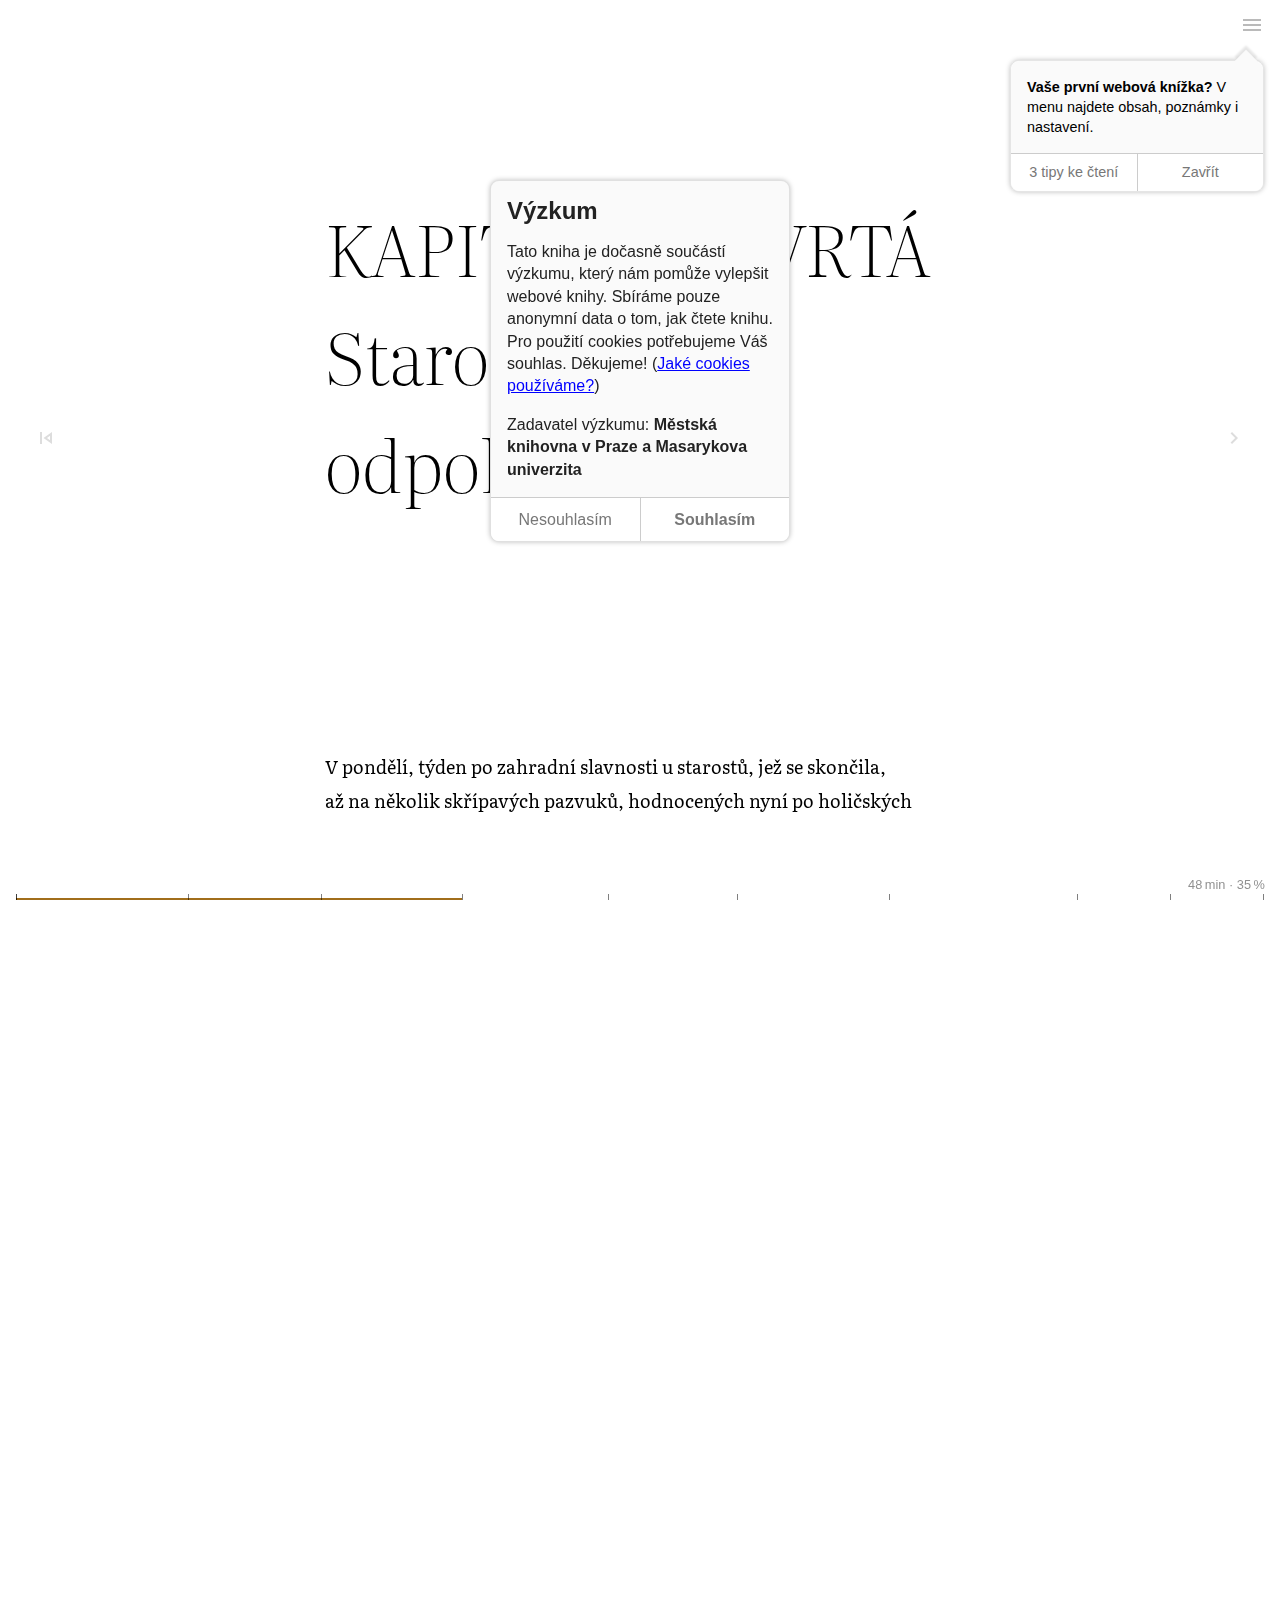
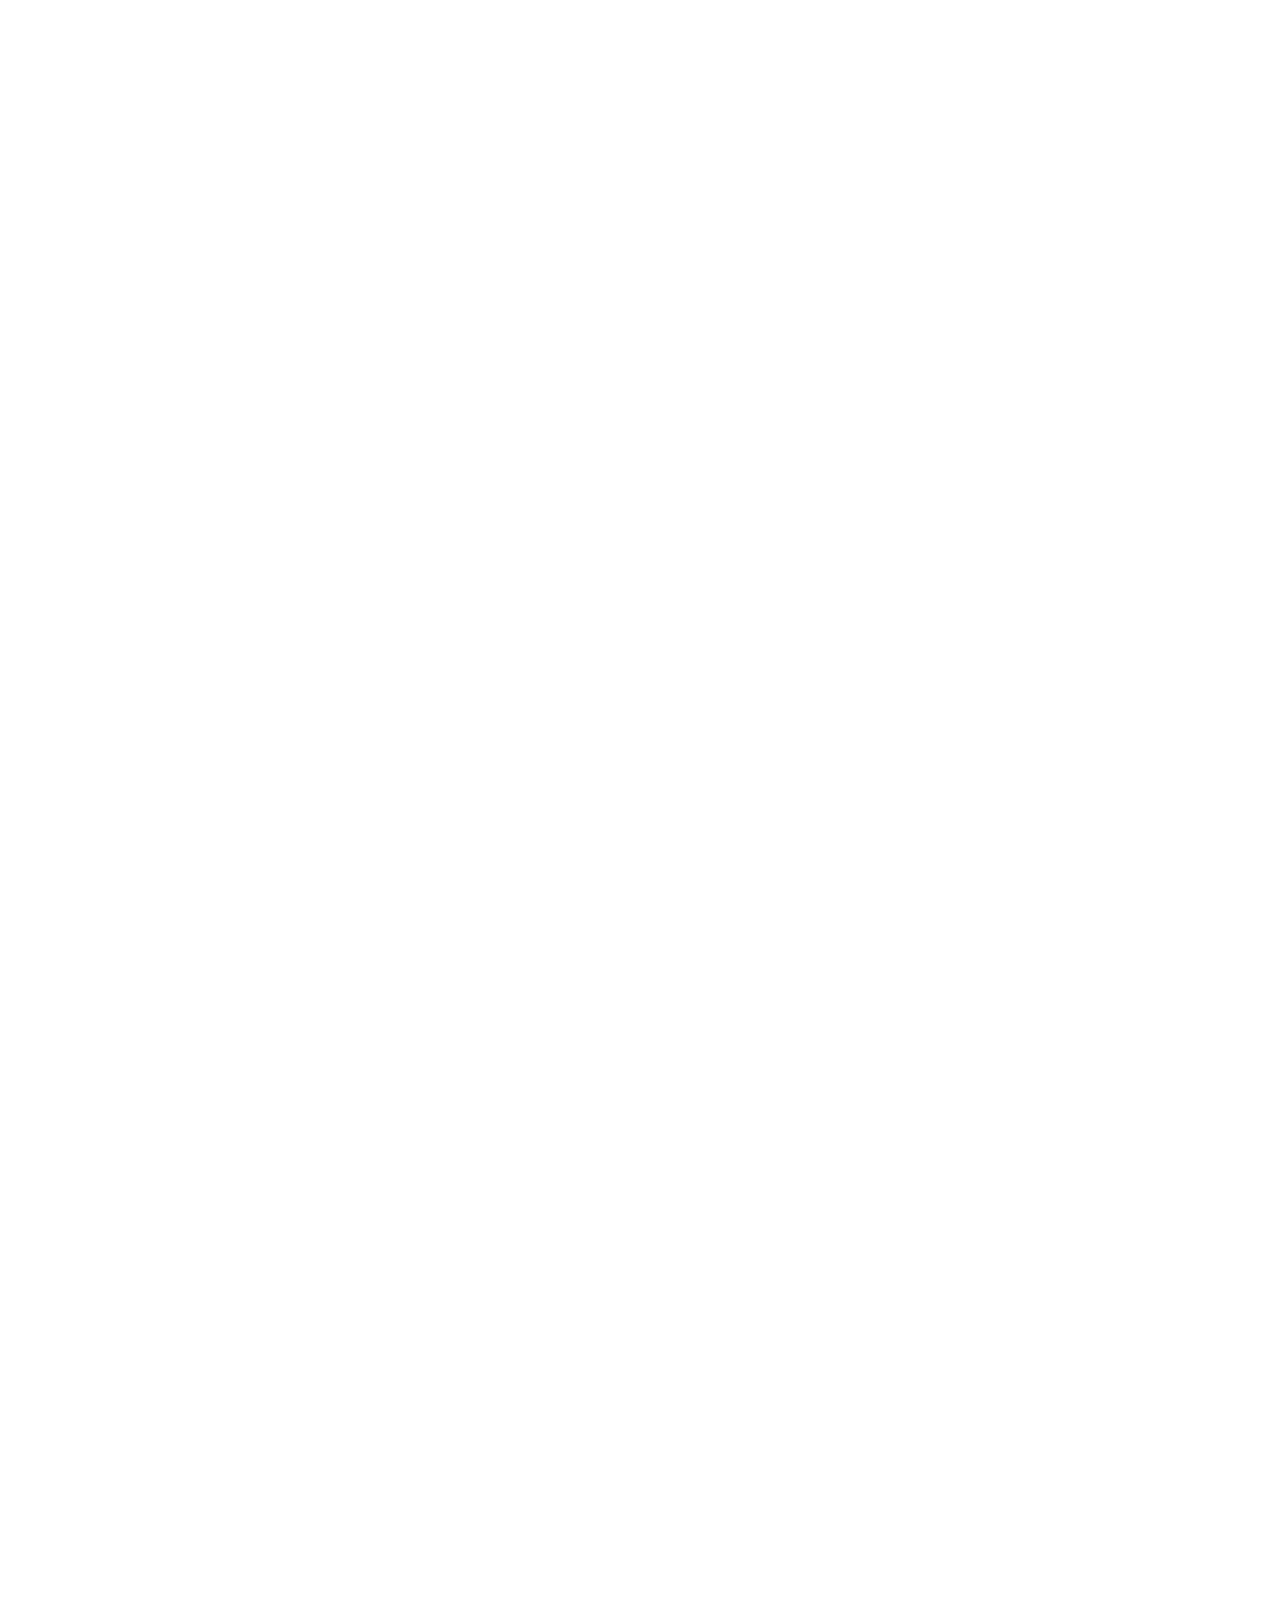
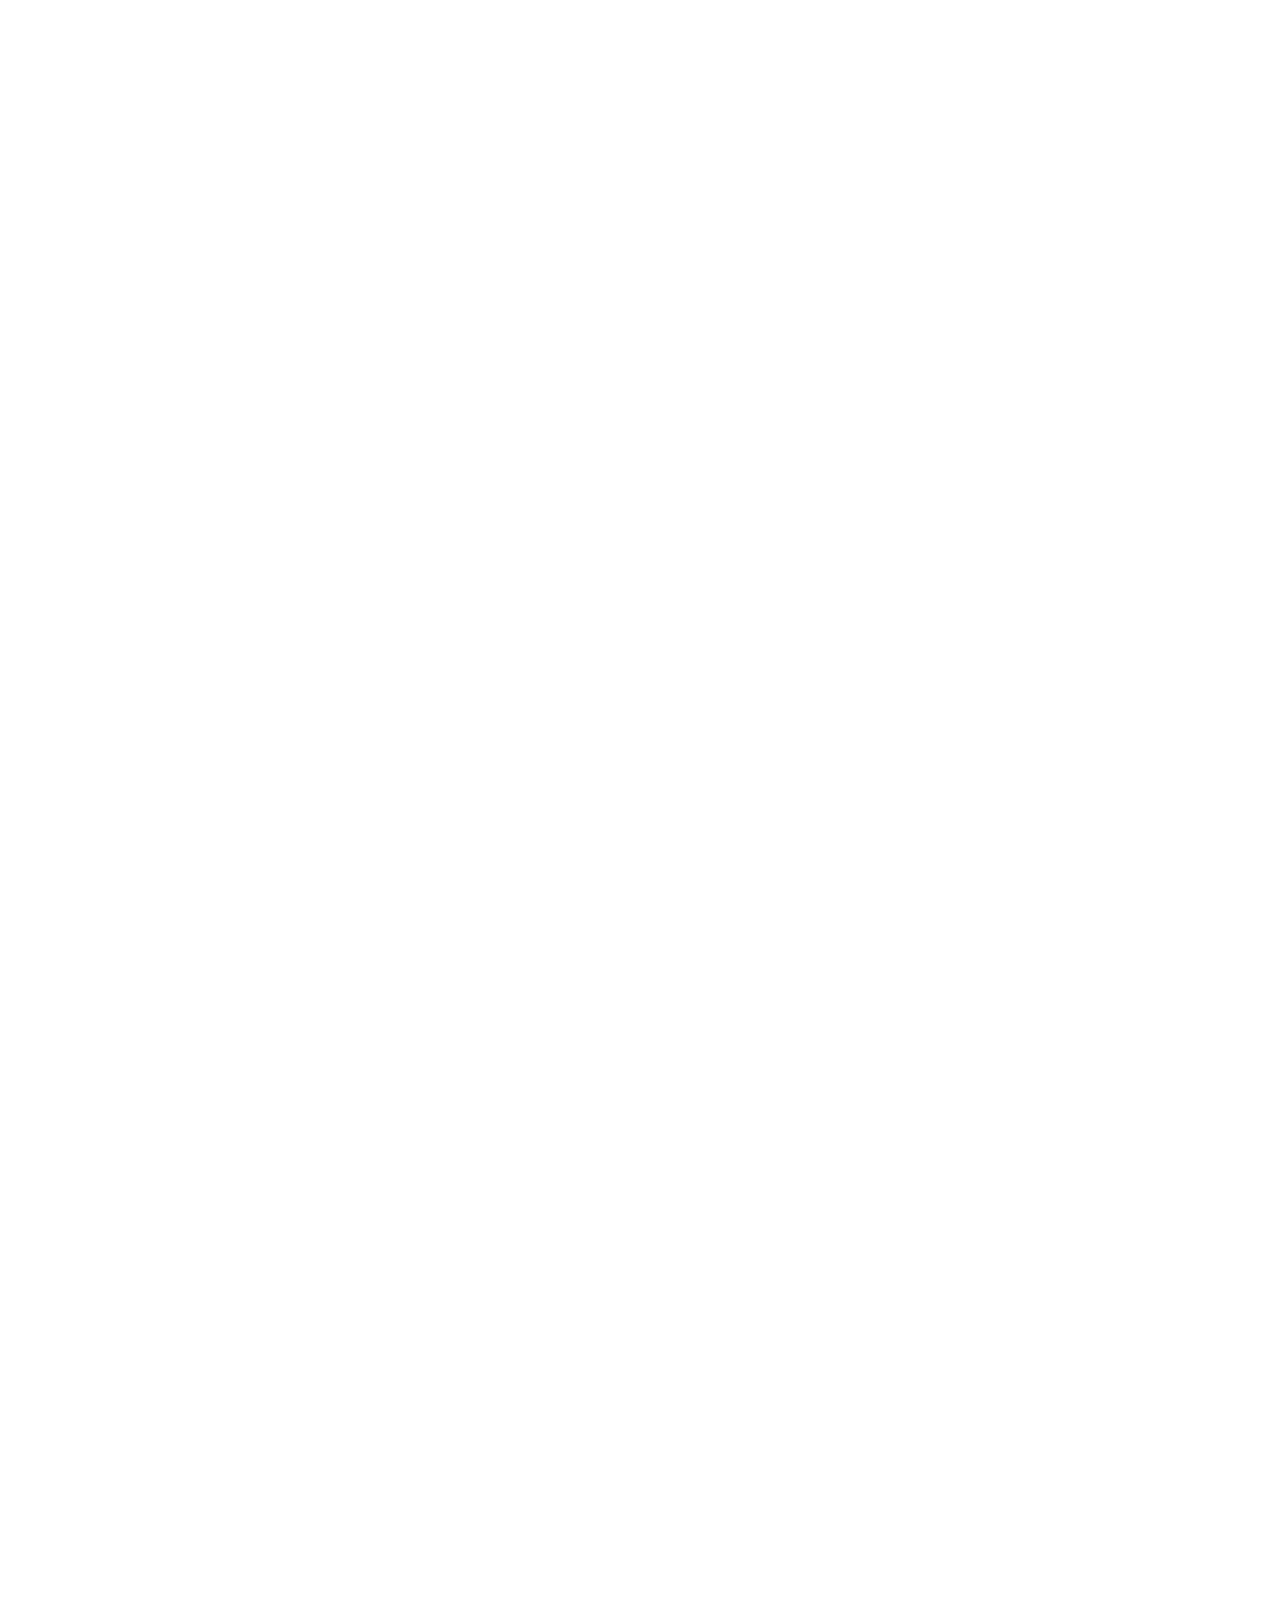
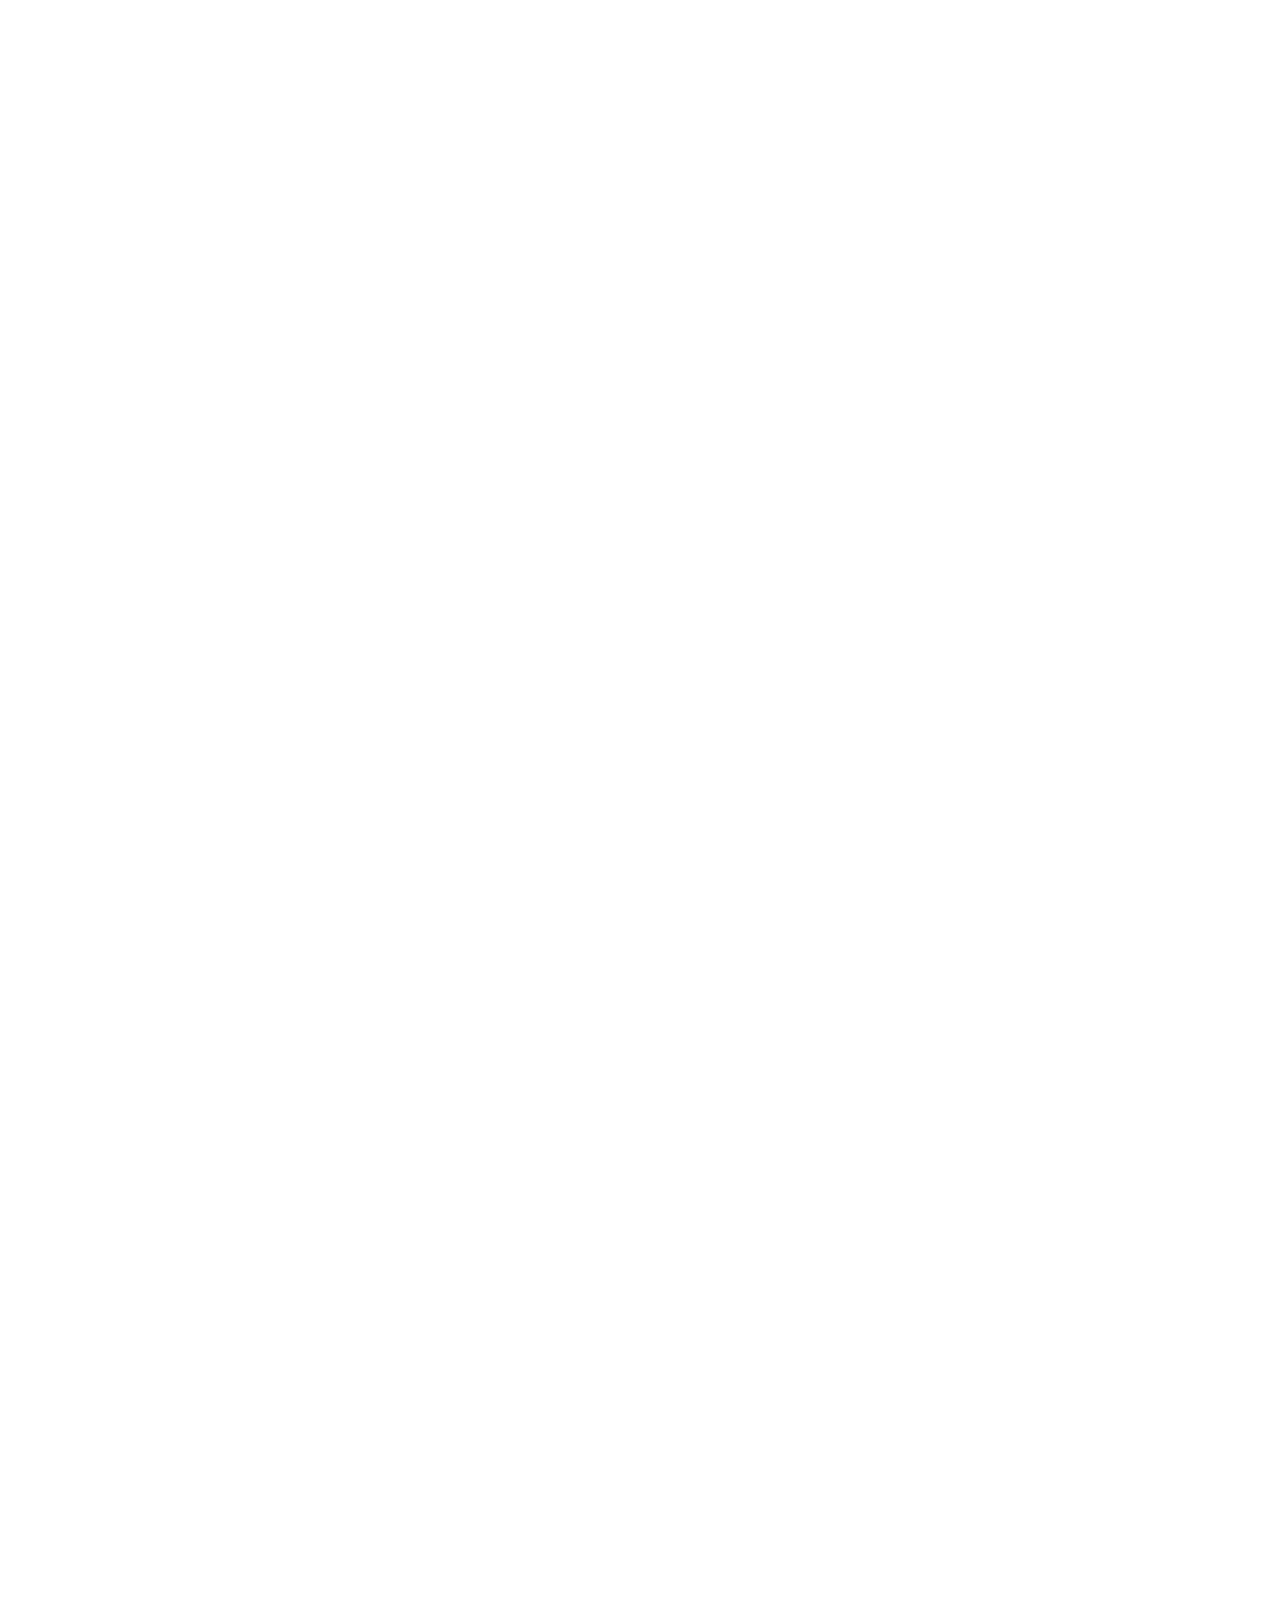
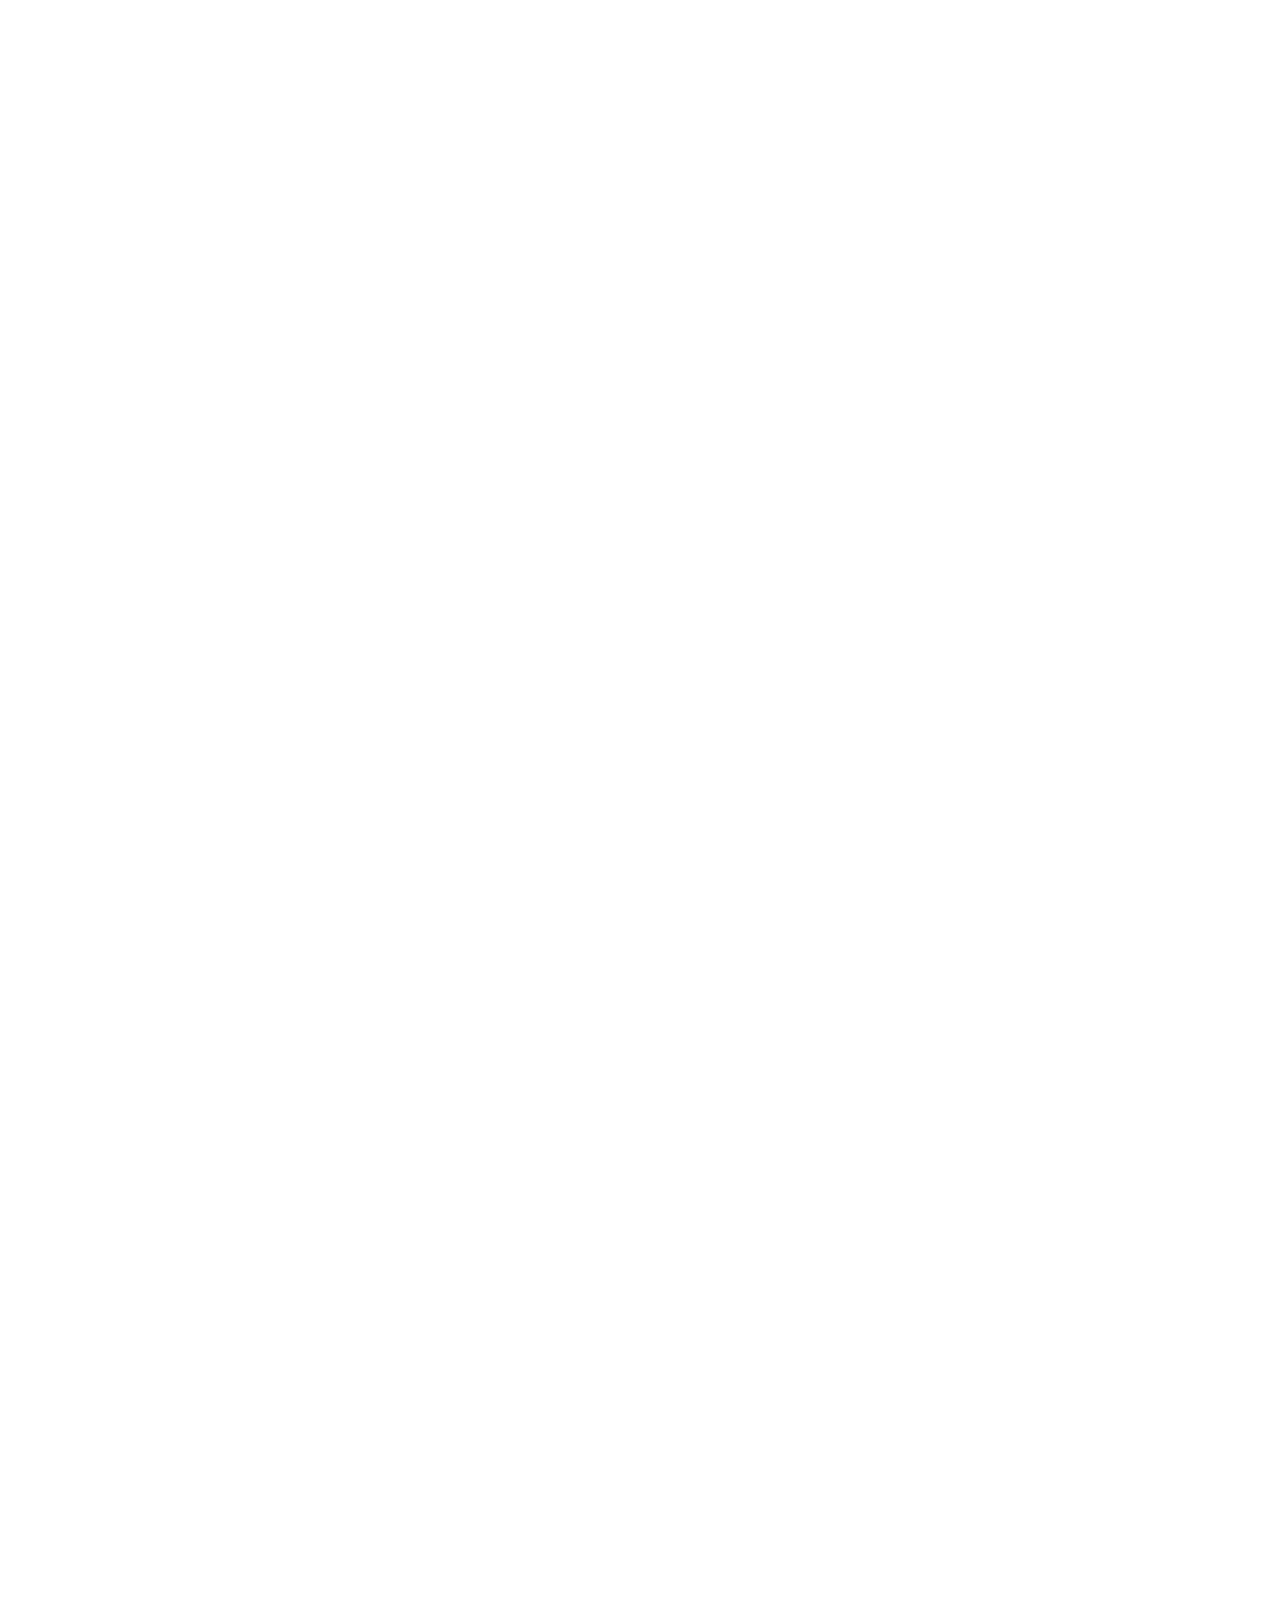
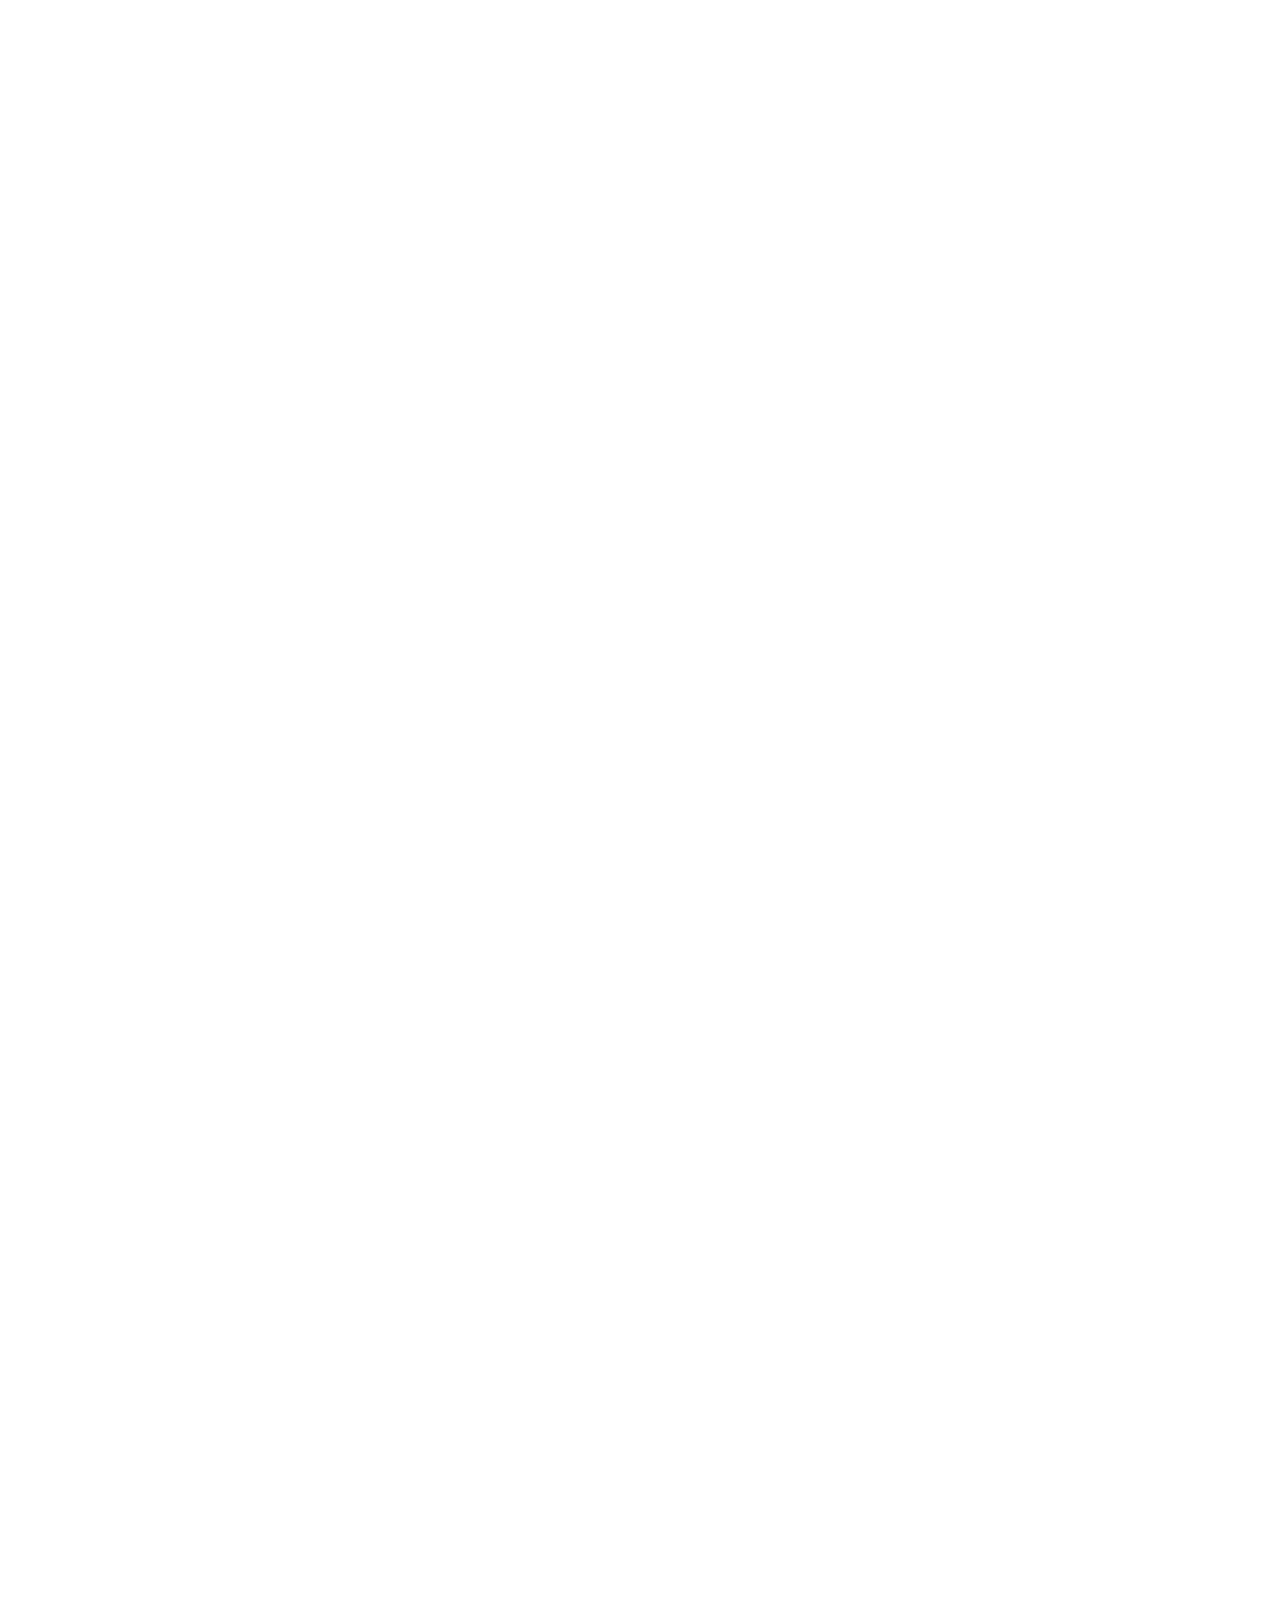
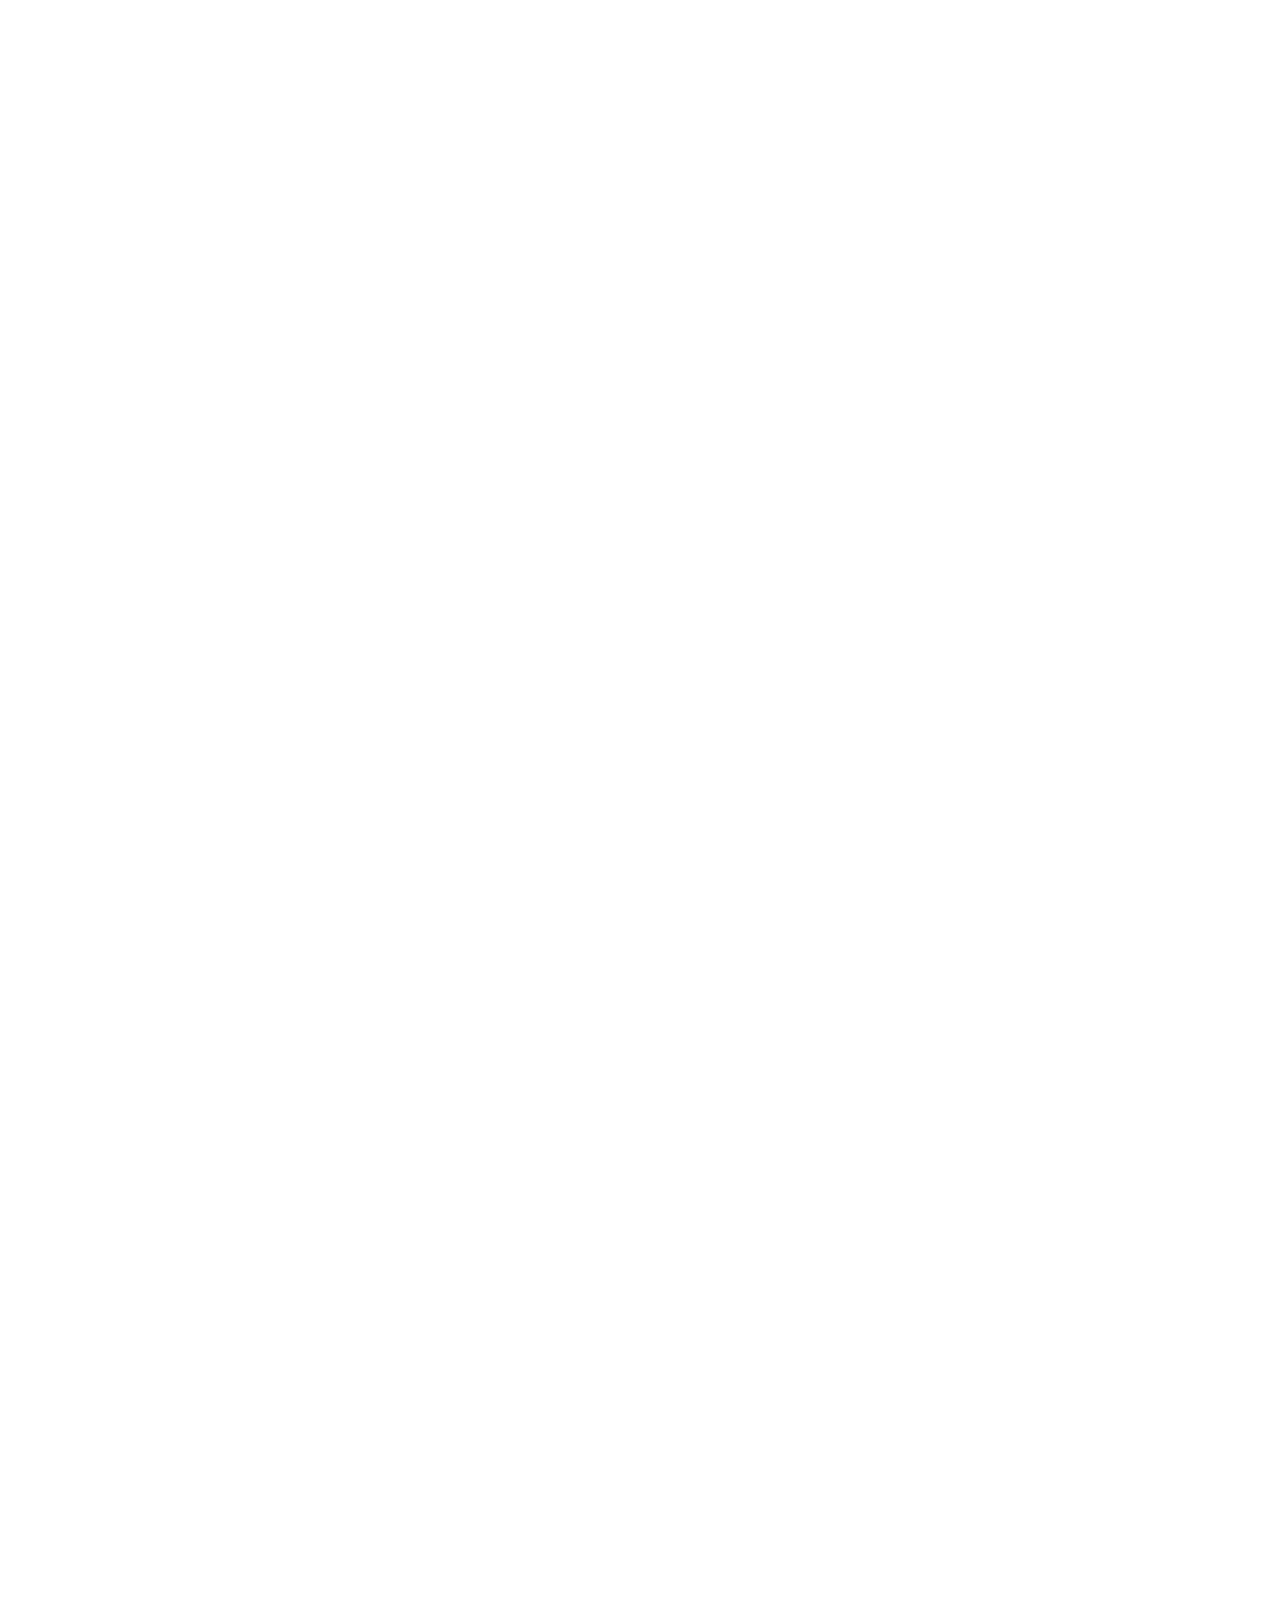
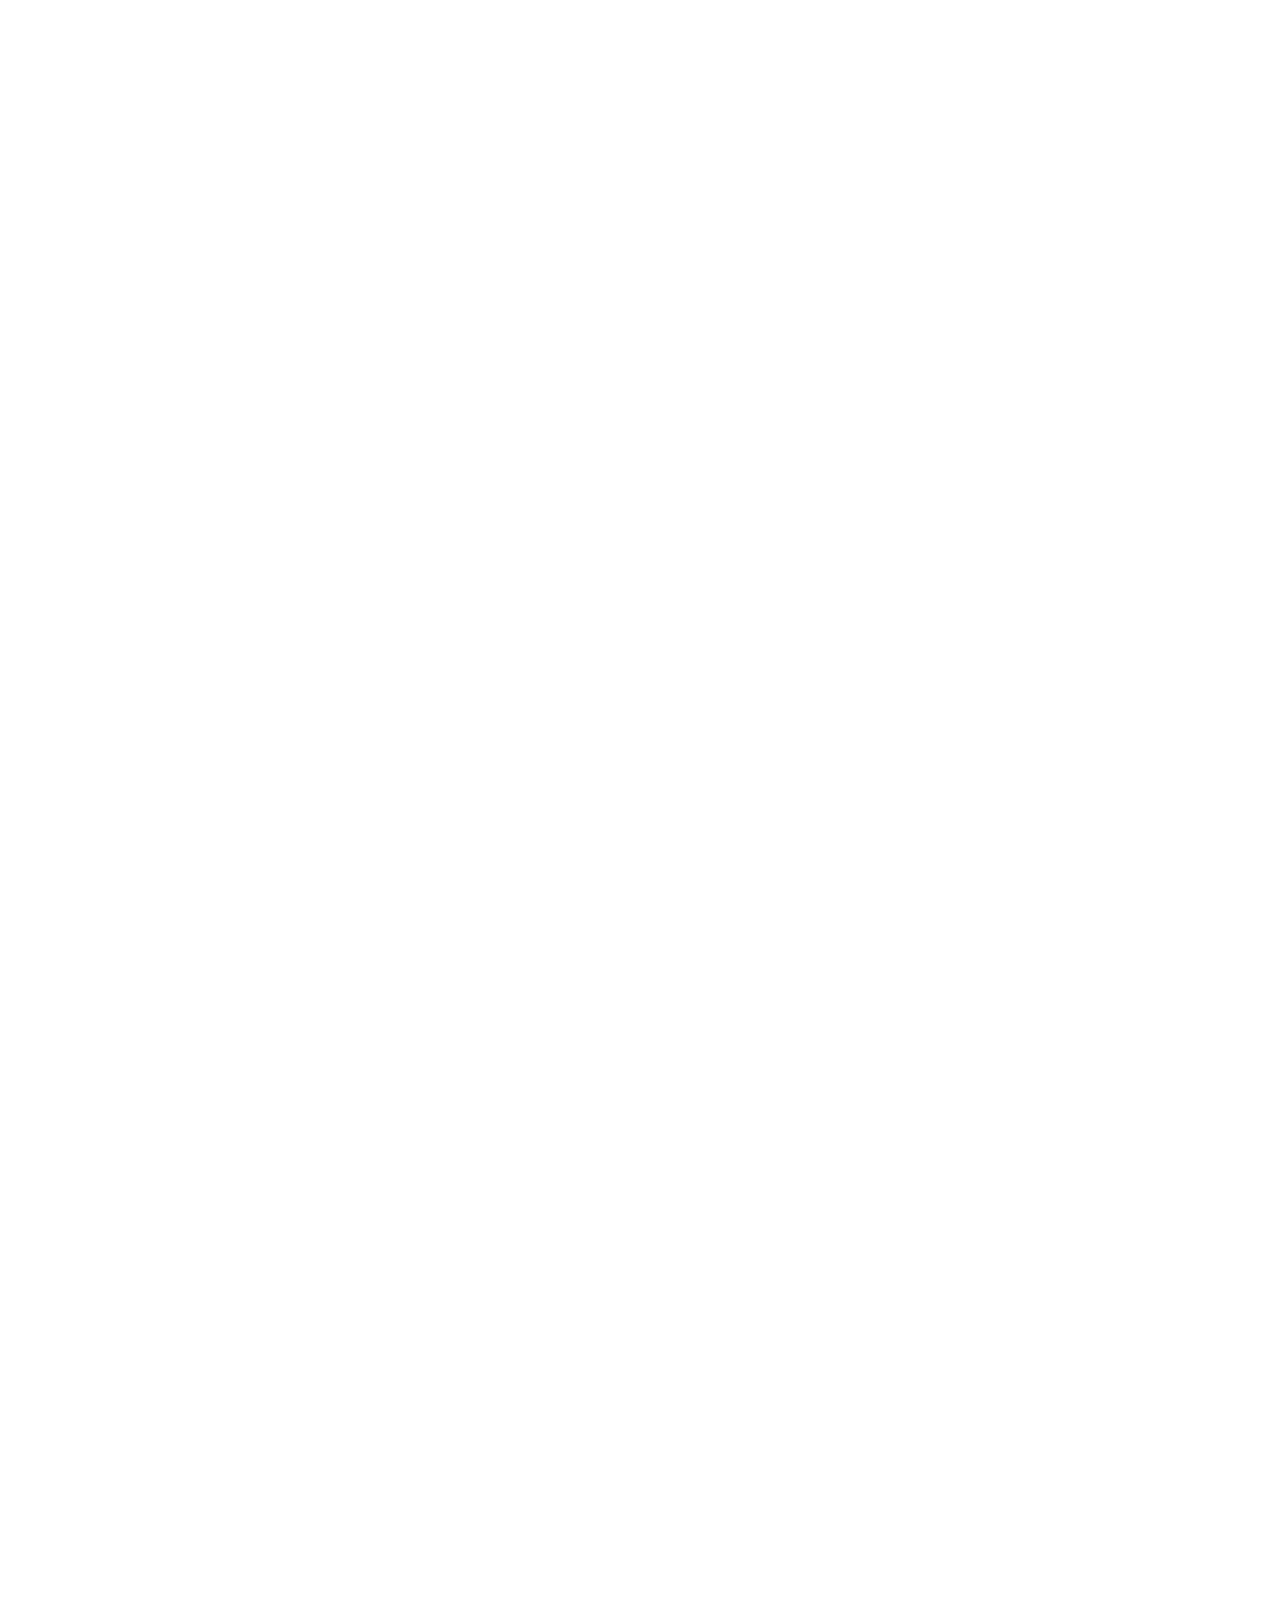
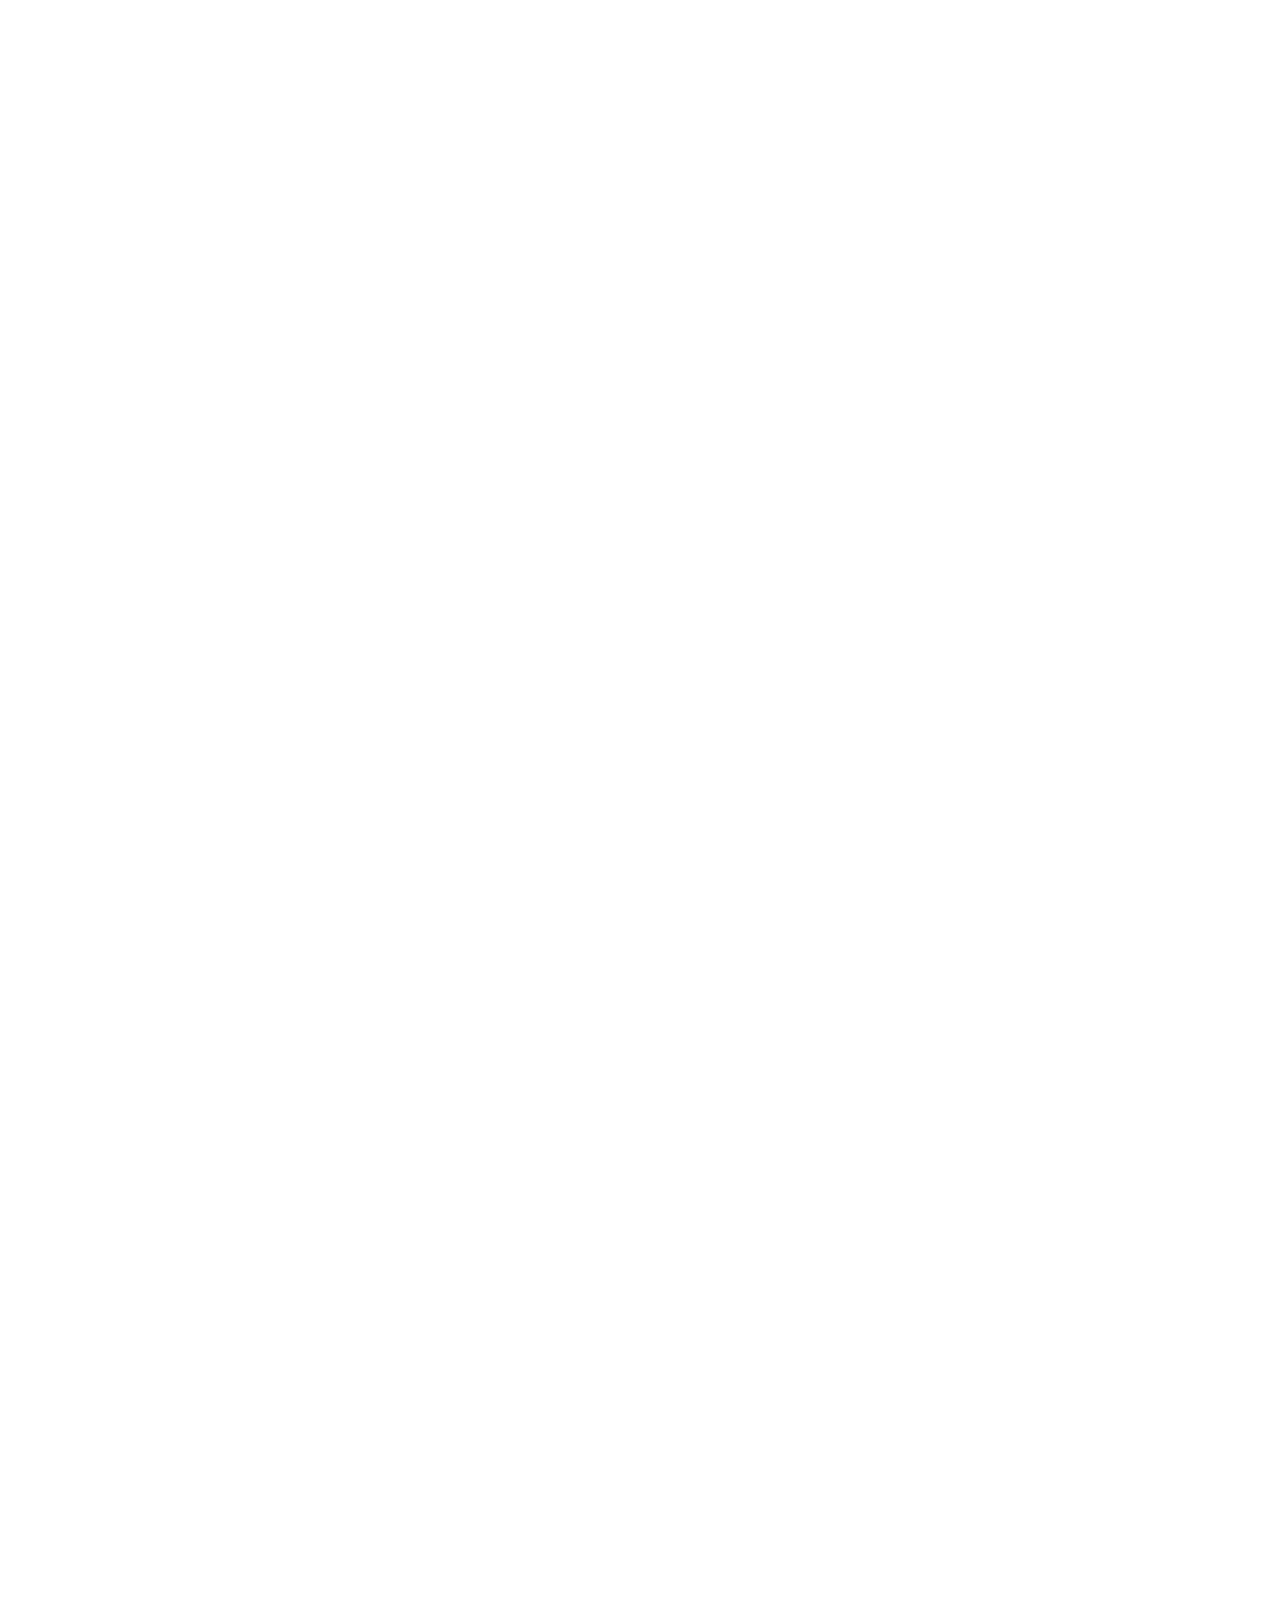
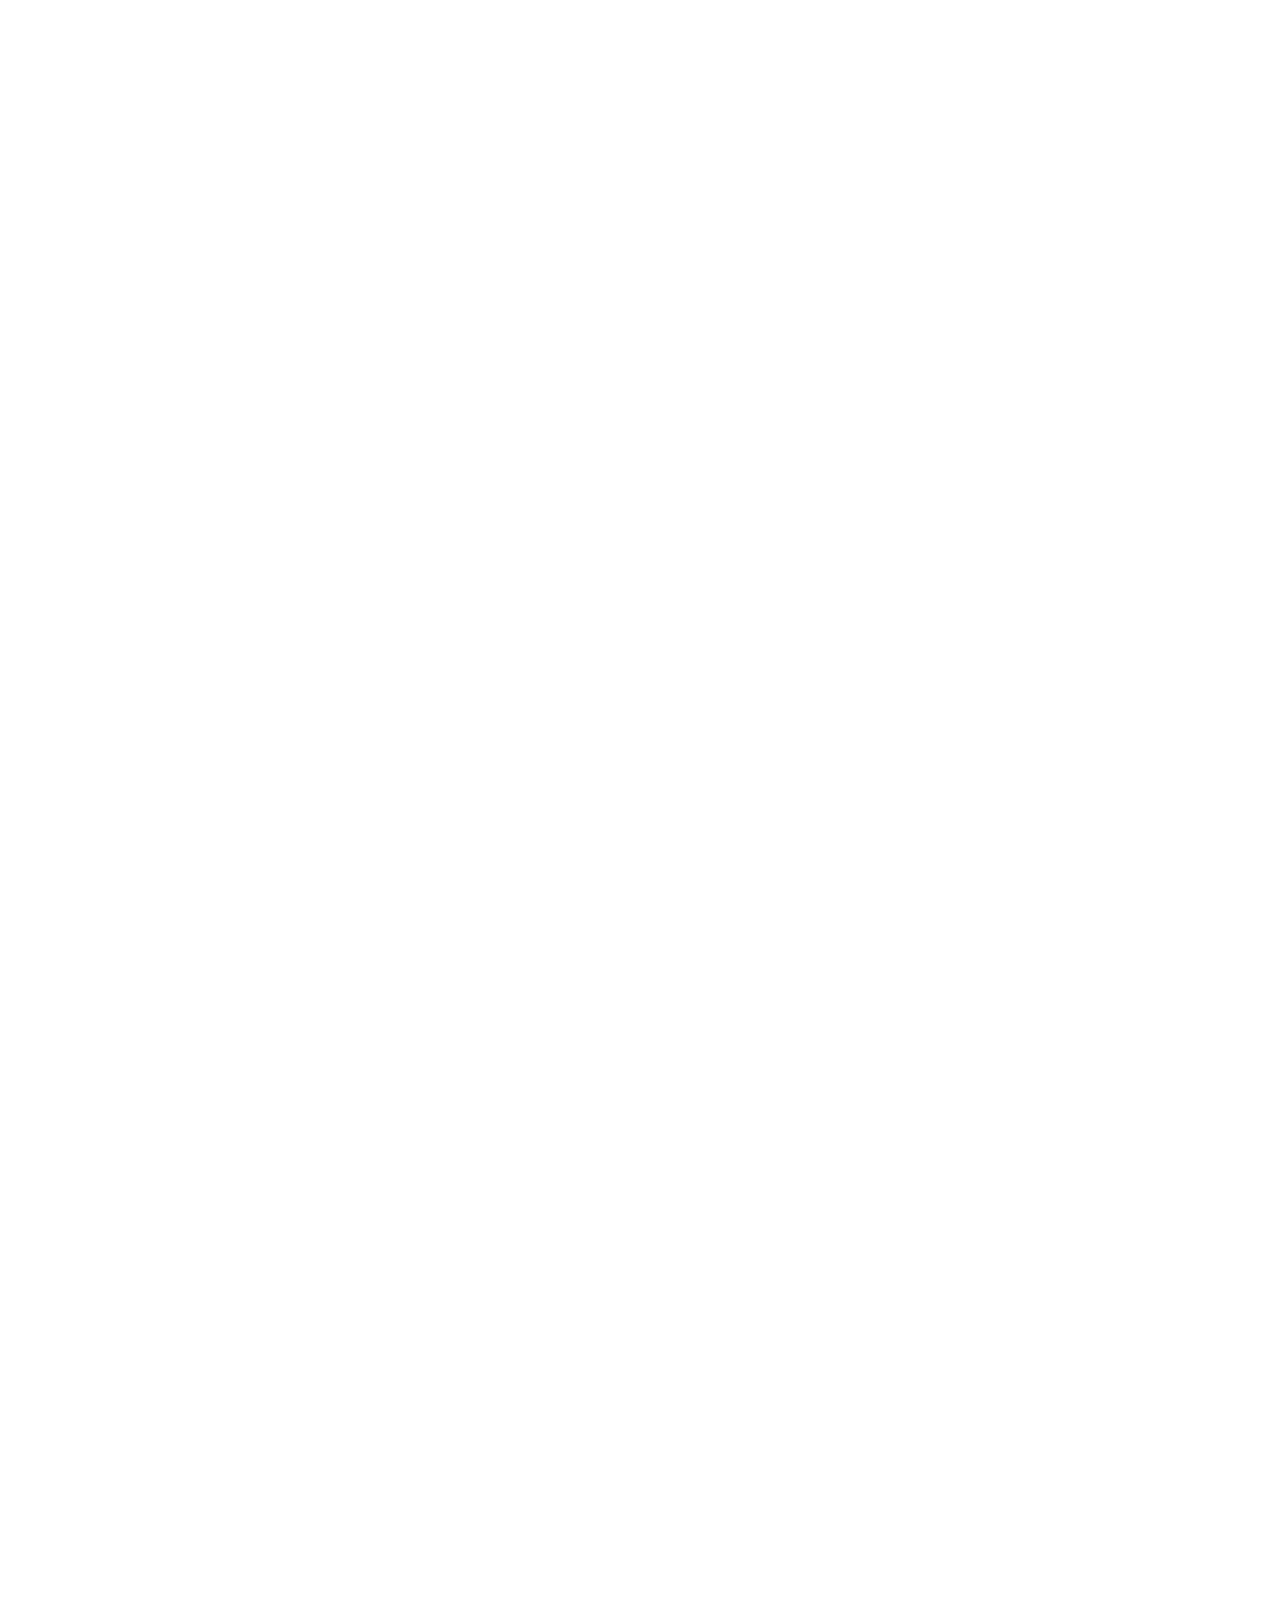
<file: svedek_008.html>
<!DOCTYPE html>
<html lang="cs">
  <head>
    <meta charset="utf-8">
    <meta name="viewport" content="width=device-width, initial-scale=1.0, shrink-to-fit=no">
    <meta name="apple-mobile-web-app-title" content="KAPITOLA ČTVRTÁ Starostovo odpoledne">
    <meta name="apple-mobile-web-app-capable" content="yes">
    <title>KAPITOLA ČTVRTÁ Starostovo odpoledne</title>
    <link rel="stylesheet" href="./style/style.min.css" media="screen" integrity="sha256-suCzP2DeAjpjfeO4Ne4lRICbrGRKid9aAmWDin20Cww=">
    <meta name="nb-research" content="Tato kniha je dočasně součástí výzkumu, který nám pomůže vylepšit webové knihy. Sbíráme pouze anonymní data o tom, jak čtete knihu. Pro použití cookies potřebujeme Váš souhlas. Děkujeme! (<a href='https://www.mlp.cz/cz/o-knihovne/cisla-dokumenty-povinne-informace/povinne-dostupne-informace/cookies/'>Jaké cookies používáme?</a>)">
    <meta name="nb-research-orgs" content="Městská knihovna v Praze a Masarykova univerzita">
    <meta name="nb-research-ga" content="UA-187132260-1">
    <link rel="icon" type="image/x-icon" href="./assets/favicon.ico">
    <link rel="icon" type="image/png" sizes="16x16" href="./assets/favicon-16x16.png">
    <link rel="icon" type="image/png" sizes="32x32" href="./assets/favicon-32x32.png">
    <link rel="icon" type="image/png" sizes="48x48" href="./assets/favicon-48x48.png">
    <link rel="manifest" href="./assets/manifest.webmanifest">
    <meta name="mobile-web-app-capable" content="yes">
    <meta name="theme-color" content="#A86818">
    <meta name="application-name" content="Václav Řezáč: Svědek">
    <link rel="apple-touch-icon" sizes="57x57" href="./assets/apple-touch-icon-57x57.png">
    <link rel="apple-touch-icon" sizes="60x60" href="./assets/apple-touch-icon-60x60.png">
    <link rel="apple-touch-icon" sizes="72x72" href="./assets/apple-touch-icon-72x72.png">
    <link rel="apple-touch-icon" sizes="76x76" href="./assets/apple-touch-icon-76x76.png">
    <link rel="apple-touch-icon" sizes="114x114" href="./assets/apple-touch-icon-114x114.png">
    <link rel="apple-touch-icon" sizes="120x120" href="./assets/apple-touch-icon-120x120.png">
    <link rel="apple-touch-icon" sizes="144x144" href="./assets/apple-touch-icon-144x144.png">
    <link rel="apple-touch-icon" sizes="152x152" href="./assets/apple-touch-icon-152x152.png">
    <link rel="apple-touch-icon" sizes="167x167" href="./assets/apple-touch-icon-167x167.png">
    <link rel="apple-touch-icon" sizes="180x180" href="./assets/apple-touch-icon-180x180.png">
    <link rel="apple-touch-icon" sizes="1024x1024" href="./assets/apple-touch-icon-1024x1024.png">
    <meta name="apple-mobile-web-app-capable" content="yes">
    <meta name="apple-mobile-web-app-status-bar-style" content="black-translucent">
    <meta name="apple-mobile-web-app-title" content="Svědek">
    <meta property="og:title" content="Svědek">
    <meta property="og:type" content="book">
    <meta property="og:book:author" content="Václav Řezáč">
    <meta property="twitter:title" content="Václav Řezáč: Svědek">
    <meta property="og:image" content="./assets/cover-1200x620.png">
    <meta property="twitter:image" content="./assets/cover-1200x1200.png">
    <link rel="index" href="./index.html">
    <link rel="license" href="./license.html">
    <link rel="publication" href="./manifest.json" id="manifest">
    <link rel="about" href="about.html">
    <link rel="prev" href="./svedek_007.html">
    <link rel="next" href="./svedek_009.html">
    <meta name="nb-order" content="4">
    <link rel="self" href="svedek_008.html">
    <meta name="nb-identifier" content="rezac-svedek-457e73b">
    <meta name="nb-role" content="chapter">
  </head>
  <body class="content-prose nb-role-chapter nb-custom-style" data-nb-words="11548" data-nb-chars="67963">
    <nav role="doc-toc">
      <ul class="plain section">
        <li><a href="svedek_005.html">Měsíčná noc</a></li>
        <li><a href="svedek_006.html">Bratři</a></li>
        <li><a href="svedek_007.html">Zahradní slavnost</a></li>
        <li><a href="svedek_008.html">Starostovo odpoledne</a></li>
        <li><a href="svedek_009.html">Nepřekročitelná hranice</a></li>
        <li><a href="svedek_010.html">Všechny cesty vedou na náměstí</a></li>
        <li><a href="svedek_011.html">Zvon spravedlivého</a></li>
        <li><a href="svedek_012.html">Hořící strom</a></li>
        <li><a href="svedek_013.html">Druhá měsíčná noc</a></li>
      </ul>
    </nav>
    <div id="ui-content">
    </div>
    <div class="content">
      <main>
        <nav class="begin-nav">
          <ul>
            <li><a href="./index.html#" rel="index">Titulní strana</a></li>
            <li><a href="./svedek_007.html#chapter-end" rel="prev">← Předchozí kapitola</a></li>
          </ul>
        </nav><a id="chapter-start"></a>
        <h1 class="chunk" data-nb-ref-number="1" data-nb-words="4" data-nb-chars="36"><span class="idea" data-nb-ref-number="1" id="idea1" data-nb-words="4" data-nb-chars="36">KAPITOLA ČTVRTÁ Starostovo odpoledne</span></h1>
        <section>
          <p class="chunk" data-nb-ref-number="2" data-nb-words="110" data-nb-chars="735"><span class="idea" data-nb-ref-number="2" id="idea2" data-nb-words="110" data-nb-chars="735">V&nbsp;pondělí, týden po&nbsp;zahradní slavnosti u&nbsp;starostů, jež se&nbsp;skončila, až&nbsp;na&nbsp;několik skřípavých pazvuků, hodnocených nyní po&nbsp;holičských dílnách, v&nbsp;kupeckých krámech, po&nbsp;hospodách i&nbsp;při ranním nákupu na&nbsp;zelném trhu, bez význačnějších rušivých příhod, v&nbsp;pondělí tedy, týden poté, vyjela si&nbsp;paní Kateřina Nolčová na&nbsp;svůj obvyklý měsíční nákup do&nbsp;Chudějovic. Starosta zůstal doma, neboť ji&nbsp;doprovázel jenom výjimečně. Obcházení po&nbsp;krámech jej nudilo a&nbsp;paní Kateřina se&nbsp;cítila šťastnější, mohla-li slídit sama po&nbsp;výhodných koupích. Ač&nbsp;nebyla ani zdaleka lakotivá, ba&nbsp;ani ne&nbsp;šetrná tím prostoduchým škudlivým způsobem měšťanských žen, patřila přece jen k&nbsp;vyznavačkám oné ryze ženské rozkoše, jež nachází ukojení v&nbsp;objevování levnějších pramenů.</span></p>
          <p class="chunk" data-nb-ref-number="3" data-nb-words="254" data-nb-chars="1656"><span class="idea" data-nb-ref-number="3" id="idea3" data-nb-words="254" data-nb-chars="1656">Ponechán sám sobě starosta nemá doma stání. Dopoledne mu&nbsp;uběhne rychle; štípá hodinku dříví, vykoupe se, nasvačí a&nbsp;jde na&nbsp;radnici. Probere s&nbsp;obecním tajemníkem rozhodnutí městské rady z&nbsp;poslední schůze a&nbsp;věci, které jí&nbsp;bude třeba předložit na&nbsp;schůzi příští, pročte a&nbsp;podepíše, co&nbsp;mu&nbsp;tajemník dá&nbsp;k&nbsp;podpisu, pohovoří s&nbsp;ním o&nbsp;přípravách na&nbsp;stavbu nového skladiště pro obecní mlátičku a&nbsp;vyslechne poslední zprávy z&nbsp;cukerní burzy, jak tomu říká. Tajemník trpí cukrovkou a&nbsp;neopomine nikdy po&nbsp;lékařské prohlídce oznámit svému představenému vzestup nebo pokles promile a&nbsp;provést rozbor hospodářské situace, jež k&nbsp;tomu vedla, to&nbsp;znamená vylíčit, jak zachovával dietu v&nbsp;posledním týdnu, případně jakých poklesků se&nbsp;vůči ní&nbsp;dopustil. Snad si&nbsp;starosta zavolá ještě Tlachače, aby vzpružil svou mysl, umdlenou poněkud tímto rozhovorem; ale pak dopoledne nemilosrdně vystoupí na&nbsp;radniční věž, vybere z&nbsp;jejích hodin, co&nbsp;si&nbsp;nastřádalo, a&nbsp;rozhodí bohatýrským gestem po&nbsp;dlažbě náměstí dvanáct stříbrných. Zvon děkanského chrámu se&nbsp;vylekaně probudí, a&nbsp;než se&nbsp;mu&nbsp;srdce uklidní, přidá se&nbsp;i&nbsp;stříbrohlásek staré svatováclavské kaple, skryté pod korunami staletých líp na&nbsp;třetím byteňském náměstíčku před školou. S&nbsp;největší pravděpodobností se&nbsp;ozve hlasitě i&nbsp;Tlachačův žaludek, který je&nbsp;neobyčejně citlivý na&nbsp;všechny úkazy, označující dobu jídla. Nedá se&nbsp;nic dělat, starosta musí vzít klobouk a&nbsp;jít domů přes tichnoucí náměstí, kde potkává už&nbsp;jen služky, učedníky a&nbsp;odrůstající děcka, spěchající se&nbsp;sklenicemi a&nbsp;džbánky piva k&nbsp;domovům, a&nbsp;odkud se&nbsp;asi tak na&nbsp;hodinu vytratí všechen život, ponechávaje místo slunci a&nbsp;kašně, aby v&nbsp;klidu rozpřádaly svůj rozhovor, lidem nesrozumitelný.</span></p>
          <p class="chunk" data-nb-ref-number="4" data-nb-words="85" data-nb-chars="545"><span class="idea" data-nb-ref-number="4" id="idea4" data-nb-words="85" data-nb-chars="545">Starosta si&nbsp;dá&nbsp;donést oběd na&nbsp;zahradu; nedokázal by&nbsp;jíst sám v&nbsp;prázdnotě velké jídelny. Miluje ten starý mochnovský dům, jakmile však tu&nbsp;není jeho žena, všechno jej v&nbsp;něm tísní, zdi přestanou poskytovat dojem bezpečí a&nbsp;říkají: Cizinče! Obědvá v&nbsp;besídce, kde jej obsluhuje Tlachačova neteř Mářa, vždycky trochu vylekaná v&nbsp;jeho přítomnosti. Když konečně osamí se&nbsp;zapálenou cigaretou a&nbsp;šálkem černé kávy, sleduje ospale nahnědlé čepýření páry nad šálkem i&nbsp;namodralý sloupek dýmu, vystupující z&nbsp;cigarety, a&nbsp;cítí se&nbsp;uspokojen svou sytou zlenivělostí.</span></p>
          <p class="chunk" data-nb-ref-number="5" data-nb-words="122" data-nb-chars="734"><span class="idea" data-nb-ref-number="5" id="idea5" data-nb-words="122" data-nb-chars="734">Srpnový vítr fouká ze&nbsp;strnišť a&nbsp;z&nbsp;rozkymácených a&nbsp;rozpovídaných korun stromů vyletují jako veliké včely nazlátlé lístky předčasně opuštěné mízou a&nbsp;snášejí se&nbsp;kolébavě k&nbsp;zemi. Snad jejich barva i&nbsp;pád v&nbsp;době, kdy milióny jejich bratří jsou ještě tak plny síly, že&nbsp;mohou vzdorovat i&nbsp;vichřici, připomenou starostovi jeho mrtvě narozeného synka, žijícího a&nbsp;dospívajícího v&nbsp;duši jeho ženy. A&nbsp;jako vždycky pocítí i&nbsp;v&nbsp;tuto chvíli strašlivý smutek nad svou neschopností vstoupit do&nbsp;jejího světa. Proč má&nbsp;být mezi nimi nějaký rozdíl? Ona, taková křehká a&nbsp;pápěří, taková princezna Pampeliška, nese v&nbsp;sobě sílu života, neuznávajíc smrt, jeho zmnožení v&nbsp;tvar nejčistší, až&nbsp;pomyslný. A&nbsp;co u&nbsp;srovnání s&nbsp;ní nosí v&nbsp;sobě on&nbsp;se&nbsp;svou býčí tělesnou silou?</span></p>
          <p class="chunk" data-nb-ref-number="6" data-nb-words="266" data-nb-chars="1543"><span class="idea" data-nb-ref-number="6" id="idea6" data-nb-words="266" data-nb-chars="1543">Proč, k&nbsp;čertu, vůbec lidé tak lpí na&nbsp;životě? Vezměte si&nbsp;jenom toho městského tajemníka. Jmenuje se&nbsp;Pišík a&nbsp;zdá se&nbsp;být tenčí než samo jeho jméno. Jeho život není nic jiného než akta a&nbsp;dieta, a&nbsp;přece se&nbsp;ošetřuje s&nbsp;péčí, jaká náleží jen novorozeňatům. Ruce se&nbsp;mu&nbsp;věčně potí a&nbsp;sípe, musí-li promluvit víc než tři věty. Ale nejstrašnější ze&nbsp;všeho je&nbsp;jeho ohryzek. Klouže ustavičně nahoru a&nbsp;dolů, ať&nbsp;ten člověk mluví, nebo mlčí, jezdí sem a&nbsp;tam, hranatý a&nbsp;daleko vystouplý pod tenkou kůží hrdla. Stačilo by&nbsp;položit na&nbsp;něj palec, aby se&nbsp;zastavil. Všechna pro i&nbsp;proti byla už&nbsp;dávno a&nbsp;častokrát promyšlena, i&nbsp;plán si&nbsp;starosta vymyslel, ne&nbsp;jeden, deset plánů, každý vybroušený jako brilant, jenomže to&nbsp;všechno jsou jen hříčky nudícího se&nbsp;bohatce, který není k&nbsp;ničemu váben dosti velkou silou. A&nbsp;starosta je&nbsp;dosti bystrý, aby to&nbsp;poznal a&nbsp;posmíval se&nbsp;tomu, ač&nbsp;se&nbsp;tomu nedovede ubránit. Trochu dětinské je&nbsp;to&nbsp;a&nbsp;nedůstojné člověka rozumného, ale žádný lenoch, říká si&nbsp;starosta, se&nbsp;nevydrží trvale zabývat spořádanými a&nbsp;kloudnými myšlenkami. Pro každého, kdo není poután k&nbsp;životu svou touhou po&nbsp;něm, ztrácejí nakonec všechny věci svou pravou tvář a&nbsp;všechny city své hranice. Dělat bys měl něco, člověče, abys v&nbsp;očistné lázni práce omyl své myšlenky a&nbsp;získal jim novou podobu. Ale to&nbsp;je&nbsp;zas tak. Práci musíš buď milovat pro ni&nbsp;samu, nebo v&nbsp;ni musíš věřit, anebo ji&nbsp;musíš potřebovat, abys nepošel hlady. Bohužel, je&nbsp;mi&nbsp;líto, vzácné dámy a&nbsp;pánové, starosta pokrčí rameny před neviditelnými posluchači, žádný z&nbsp;právě jmenovaných případů nepřichází u&nbsp;mne v&nbsp;úvahu.</span></p>
          <p class="chunk" data-nb-ref-number="7" data-nb-words="134" data-nb-chars="799"><span class="idea" data-nb-ref-number="7" id="idea7" data-nb-words="134" data-nb-chars="799">Ke&nbsp;druhé hodině se&nbsp;přijde pozeptat Mářa, čím by&nbsp;mohla ještě pánovi posloužit, ale najde už&nbsp;besídku prázdnou. Rozhlíží se&nbsp;trochu přihlouple, protože ví, že&nbsp;starosta se&nbsp;nevrátil domů ani neprošel domem. Snad se&nbsp;vytratil vrátky v&nbsp;zahradní zdi. Zůstal tu&nbsp;po&nbsp;něm jen šálek od&nbsp;kávy a&nbsp;v&nbsp;něm udušený nedopalek cigarety. Mářa vyklepne s&nbsp;odporem oharek, nasáklý zbytkem kávy, a&nbsp;začne skládat ubrus. Odněkud ze&nbsp;sousedství se&nbsp;ozve klavír; to&nbsp;asi Jeník Harazimů využívá polední prázdně a&nbsp;staré, na&nbsp;to&nbsp;by&nbsp;Mářa chtěla vsadit krk, jistě bere čert. Jestlipak poslouchá také Dastychovic Lída? Beztak to&nbsp;hraje pro ni. Panečku, to&nbsp;by&nbsp;se&nbsp;to&nbsp;roztáčelo, a&nbsp;Mářa se&nbsp;zachytí rytmu foxtrotu, a&nbsp;svírajíc v&nbsp;náručí složený ubrus jako tanečníka a&nbsp;pleskajíc pantofli na&nbsp;bosých nohou, otáčí se&nbsp;po&nbsp;dlaždicích ve&nbsp;volném koutě besídky.</span></p>
          <p class="chunk" data-nb-ref-number="8" data-nb-words="11" data-nb-chars="64"><span class="idea" data-nb-ref-number="8" id="idea8" data-nb-words="11" data-nb-chars="64">Ostrý ženský hlas se&nbsp;zasekne do&nbsp;vlnek melodie jako vržený kámen.</span></p>
          <p class="chunk" data-nb-ref-number="9" data-nb-words="2" data-nb-chars="9"><span class="idea" data-nb-ref-number="9" id="idea9" data-nb-words="2" data-nb-chars="9">– Jeníku!</span></p>
          <p class="chunk" data-nb-ref-number="10" data-nb-words="18" data-nb-chars="112"><span class="idea" data-nb-ref-number="10" id="idea10" data-nb-words="18" data-nb-chars="112">Vlnky však spolknou jizvu a&nbsp;spěchají bezstarostně dál. Hlas vystoupí o&nbsp;půl oktávy a&nbsp;švihne jako rozmach sekerou.</span></p>
          <p class="chunk" data-nb-ref-number="11" data-nb-words="2" data-nb-chars="9"><span class="idea" data-nb-ref-number="11" id="idea11" data-nb-words="2" data-nb-chars="9">– Jeníku!</span></p>
          <p class="chunk" data-nb-ref-number="12" data-nb-words="41" data-nb-chars="255"><span class="idea" data-nb-ref-number="12" id="idea12" data-nb-words="41" data-nb-chars="255">Mářa přestala tančit a&nbsp;poslouchá. Ta&nbsp;dračice, myslí na&nbsp;Jeníkovu matku. Poslechne ji&nbsp;Jeník, nebo ne? Vlnky se&nbsp;ještě několikrát přehoupnou, pak se&nbsp;rozběhnou a&nbsp;roztříští ve&nbsp;vzteklém škálovém běhu a&nbsp;je ticho. Ženský hlas se&nbsp;ozve znovu, s&nbsp;vítězným uspokojením.</span></p>
          <p class="chunk" data-nb-ref-number="13" data-nb-words="6" data-nb-chars="28"><span class="idea" data-nb-ref-number="13" id="idea13" data-nb-words="6" data-nb-chars="28">– Do&nbsp;krámu! Jsou dvě hodiny.</span></p>
          <p class="chunk" data-nb-ref-number="14" data-nb-words="17" data-nb-chars="106"><span class="idea" data-nb-ref-number="14" id="idea14" data-nb-words="17" data-nb-chars="106">Víko klavíru dunivě práskne a&nbsp;Mářa si&nbsp;povzdychne. Konec. A&nbsp;ona by&nbsp;nejraději protancovala podrážky i&nbsp;život.</span></p>
          <p class="chunk" data-nb-ref-number="15" data-nb-words="66" data-nb-chars="379"><span class="idea" data-nb-ref-number="15" id="idea15" data-nb-words="66" data-nb-chars="379">– Pš, pš, udělá to&nbsp;za&nbsp;jejími zády a&nbsp;Mářa div leknutím nepustí šálek, který sebrala ze&nbsp;stolu. Otočí se&nbsp;prudce a&nbsp;tady stojí stařík Balchán, řečený Kukačka, ten obejda a&nbsp;blázen, který dík Lídě našel útulek na&nbsp;Dastychovic statku. Vypadá jako nestvůrný brouk v&nbsp;kabátě, který je&nbsp;mu&nbsp;veliký, šklíbí se&nbsp;a&nbsp;pomrkává, prokouřená fajfka se&nbsp;mu&nbsp;kymácí v&nbsp;jednom ústním koutku a&nbsp;druhým popšukává:</span></p>
          <p class="chunk" data-nb-ref-number="16" data-nb-words="3" data-nb-chars="9"><span class="idea" data-nb-ref-number="16" id="idea16" data-nb-words="3" data-nb-chars="9">– Pš, pš.</span></p>
          <p class="chunk" data-nb-ref-number="17" data-nb-words="31" data-nb-chars="153"><span class="idea" data-nb-ref-number="17" id="idea17" data-nb-words="31" data-nb-chars="153">– Tfuj, tfuj, tfuj, odplivne si&nbsp;třikrát Mářa a&nbsp;otře si&nbsp;zástěrou koutky úst, aby se&nbsp;jí&nbsp;z&nbsp;leknutí neudělal opar. To&nbsp;jsem se&nbsp;vás lekla. Kde jste se&nbsp;tu&nbsp;vzal?</span></p>
          <p class="chunk" data-nb-ref-number="18" data-nb-words="5" data-nb-chars="27"><span class="idea" data-nb-ref-number="18" id="idea18" data-nb-words="5" data-nb-chars="27">– To&nbsp;stalosta, žvatlá děda.</span></p>
          <p class="chunk" data-nb-ref-number="19" data-nb-words="26" data-nb-chars="132"><span class="idea" data-nb-ref-number="19" id="idea19" data-nb-words="26" data-nb-chars="132">Ano, to&nbsp;starosta. Vstrčil ho&nbsp;sem vrátky v&nbsp;zadní zdi. Jděte, dědo, ať&nbsp;vám dají v&nbsp;kuchyni něco na&nbsp;zub a&nbsp;pustí vás druhou stranou domů.</span></p>
          <p class="chunk" data-nb-ref-number="20" data-nb-words="72" data-nb-chars="439"><span class="idea" data-nb-ref-number="20" id="idea20" data-nb-words="72" data-nb-chars="439">Něco takového se&nbsp;dá&nbsp;od&nbsp;starosty vždycky očekávat. Vytratí se&nbsp;zadem ze&nbsp;zahrady a&nbsp;nikomu ani muk. Vyjde na&nbsp;Tržiště, kde husy tráví siestu ve&nbsp;stínu stromů nad potokem, hlavu pod křídlem, nasázeny jedna vedle druhé jako bochníky z&nbsp;úběle nebo postávající na&nbsp;jedné noze. Na&nbsp;Tržišti trne ticho a&nbsp;jím se&nbsp;potulují smíšené vůně, teplý, zahoustlý pach vlhké trávy, stále oštipované husami, a&nbsp;dusná vůně povadlých lipových květů a&nbsp;umdlévajícího listí.</span></p>
          <p class="chunk" data-nb-ref-number="21" data-nb-words="3" data-nb-chars="13"><span class="idea" data-nb-ref-number="21" id="idea21" data-nb-words="3" data-nb-chars="13">– Kuku, kuku!</span></p>
          <p class="chunk" data-nb-ref-number="22" data-nb-words="142" data-nb-chars="913"><span class="idea" data-nb-ref-number="22" id="idea22" data-nb-words="142" data-nb-chars="913">Tam, kde Kostelní ulice protíná Tržiště, ostré dětské hlasy vykřikují toto zvolání potulného ptáka. Starosta pohlédne tím směrem. Smečka chlapců žene od&nbsp;nároží staříka Balchána, poskakují kolem něho, výskají a&nbsp;kukají. Někteří si&nbsp;dokonce přikládají k&nbsp;ústům trychtýřky spojených dlaní, aby zvuky, jež ze&nbsp;sebe vyrážejí, nabyly na&nbsp;síle. Stařík naproti tomu si&nbsp;přimáčkl dlaně na&nbsp;uši a&nbsp;uhání, snaže se&nbsp;uniknout svým mučitelům, zaplétá se&nbsp;do&nbsp;svého příliš dlouhého kabátu, závodí marně s&nbsp;rychlostí dětských nohou. Starosta mu&nbsp;vykročí vstříc. Kluci, jak jej zahlédnou, přestanou křičet a&nbsp;dají se&nbsp;na&nbsp;ústup; utíkají zpátky ke&nbsp;Kostelní ulici, někteří se&nbsp;pustí přes potok. Ale stařík si&nbsp;ještě neuvědomil své osvobození. Uhání dál s&nbsp;hlavou sklopenou k&nbsp;zemi, s&nbsp;dlaněmi přitisknutými na&nbsp;uši; letí jako střečkující beran, míří svým temenem rovnou na&nbsp;starostův žaludek. Starosta ho&nbsp;zachytí a&nbsp;trochu jím zatřepe, aby ho&nbsp;vzpamatoval.</span></p>
          <p class="chunk" data-nb-ref-number="23" data-nb-words="10" data-nb-chars="48"><span class="idea" data-nb-ref-number="23" id="idea23" data-nb-words="10" data-nb-chars="48">– No, no, dědku, řekne mírně, kam s&nbsp;tím spěchem?</span></p>
          <p class="chunk" data-nb-ref-number="24" data-nb-words="64" data-nb-chars="402"><span class="idea" data-nb-ref-number="24" id="idea24" data-nb-words="64" data-nb-chars="402">Stařík vzhlédne a&nbsp;zamžiká očima. Pak vystrkuje pomalu jako želva hlavu z&nbsp;límce kabátu a&nbsp;odklápí opatrně dlaně z&nbsp;uší. Neslyší už&nbsp;křik. Rozhlédne se; nebezpečí zmizelo, Chvilku, zdá se, nemůže tomu ani věřit a&nbsp;pohybuje hlavou ze&nbsp;strany na&nbsp;stranu, až&nbsp;se&nbsp;mu&nbsp;jeho propálená zapekačka, kterou nepustil ani v&nbsp;okamžicích největší úzkosti a&nbsp;nejprudšího běhu, promění v&nbsp;kyvadlo pod lopatkovitou stařeckou bradou.</span></p>
          <p class="chunk" data-nb-ref-number="25" data-nb-words="4" data-nb-chars="15"><span class="idea" data-nb-ref-number="25" id="idea25" data-nb-words="4" data-nb-chars="15">– Už&nbsp;jsou plyč?</span></p>
          <p class="chunk" data-nb-ref-number="26" data-nb-words="4" data-nb-chars="27"><span class="idea" data-nb-ref-number="26" id="idea26" data-nb-words="4" data-nb-chars="27">– Utekli, potvrdí starosta.</span></p>
          <p class="chunk" data-nb-ref-number="27" data-nb-words="47" data-nb-chars="298"><span class="idea" data-nb-ref-number="27" id="idea27" data-nb-words="47" data-nb-chars="298">Zbaven strachu, Balchán se&nbsp;najednou celý rozklepe dušným dědím hněvem. Dech mu&nbsp;píská v&nbsp;trubicích jako vítr v&nbsp;děravém okapu a&nbsp;dýmka mu&nbsp;div nevypadne z&nbsp;úst. Zachytí ji&nbsp;v&nbsp;poslední chvíli a&nbsp;zatočí ji&nbsp;proti starostově neposkvrněné, smetanově nažloutlé košili. Ten malounko ustoupí, zatímco stařík chrčí:</span></p>
          <p class="chunk" data-nb-ref-number="28" data-nb-words="6" data-nb-chars="31"><span class="idea" data-nb-ref-number="28" id="idea28" data-nb-words="6" data-nb-chars="31">– Zavži je, stalosto, zavži je!</span></p>
          <p class="chunk" data-nb-ref-number="29" data-nb-words="58" data-nb-chars="349"><span class="idea" data-nb-ref-number="29" id="idea29" data-nb-words="58" data-nb-chars="349">Rudolf Nolč zdvihne ruku a&nbsp;mne si&nbsp;bradu palcem a&nbsp;ukazováčkem, až&nbsp;rašící vousy tiše praskají. Nemá zvláštního důvodu být dojat nebo zmaten, prsty prostě zatoužily potěšit se&nbsp;strniskem vousů. Položí paži na&nbsp;staříkova ramena a&nbsp;vede jej k&nbsp;brance ve&nbsp;zdi. Děda čpí koňskou stájí a&nbsp;tabákovou močkou, ale starostův nos to&nbsp;snáší bez odporu a&nbsp;přecitlivělosti.</span></p>
          <p class="chunk" data-nb-ref-number="30" data-nb-words="18" data-nb-chars="95"><span class="idea" data-nb-ref-number="30" id="idea30" data-nb-words="18" data-nb-chars="95">– Zavřu je, dědku, až&nbsp;zčernají. Ale, to&nbsp;víte&nbsp;– kluci. Jsou jako vítr. Nikde je&nbsp;dlouho neudržíš.</span></p>
          <p class="chunk" data-nb-ref-number="31" data-nb-words="67" data-nb-chars="429"><span class="idea" data-nb-ref-number="31" id="idea31" data-nb-words="67" data-nb-chars="429">Odemkne a&nbsp;všoupne staříka, který se&nbsp;uklidnil pod dotekem jeho paže a&nbsp;capal vedle něho poslušně jako dítě do&nbsp;zahrady. Dříve však než za&nbsp;ním opět zamkne, zaloví v&nbsp;náprsní kapse a&nbsp;vytáhne mohutné vepřovicové, zlatem rámované pouzdro na&nbsp;doutníky, z&nbsp;něhož nabízívá při zasedáních městské rady. Vyndá doutník, světle hnědý a&nbsp;tlustý jako ukazovák indického mahárádži, ozdobený rudým papírovým prstenem, a&nbsp;vmáčkne jej staříkovi do&nbsp;dlaně.</span></p>
          <p class="chunk" data-nb-ref-number="32" data-nb-words="490" data-nb-chars="2797"><span class="idea" data-nb-ref-number="32" id="idea32" data-nb-words="490" data-nb-chars="2797">Jakmile za&nbsp;Balchánem zapadnou vrátka, pomne si&nbsp;starosta znovu bradu, aby opět přišel do&nbsp;své míry. Nemá rád nepořádek v&nbsp;sobě a&nbsp;nic mu&nbsp;není protivnější než takové překvapující návaly citů, které svádějí člověka k&nbsp;pošetilostem. Ale ujde hezkých pár kroků a&nbsp;stařík stále ještě cupitá vedle něho a&nbsp;páchne stájí, močkou a&nbsp;svou zoufalou bezradností stáří pomateného a&nbsp;dětinského. Třicet let už&nbsp;kukají byteňské děti na&nbsp;Balchána, možná, že&nbsp;i&nbsp;starosta naň kukával, když se&nbsp;mu&nbsp;podařilo upláchnout mezi kluky. Býval prý samostatný řemeslník ten Balchán, v&nbsp;dobách, jež starosta už&nbsp;nepamatuje, dřevěnkář, a&nbsp;zrovna někde tady v&nbsp;Kostelní ulici míval dílnu. Celkem se&nbsp;mu&nbsp;vedlo, tenkrát lidé nosívali dřeváky i&nbsp;v&nbsp;zimě a&nbsp;vycpávali si&nbsp;je&nbsp;slámou, ale dílna byla takřka pod zemí, jediné okno, jež do&nbsp;ní&nbsp;vedlo a&nbsp;u&nbsp;něhož Balchán vypaloval a&nbsp;pořízkem zpracovával své výrobky, bylo v&nbsp;úrovni chodníku. Snad právě to&nbsp;okno se&nbsp;mu&nbsp;stalo osudem. To, že&nbsp;žil ve&nbsp;své díře tak sám a&nbsp;že celé dny vídal z&nbsp;lidí jen nohy, které se&nbsp;míhaly kolem jeho okna, nutilo jej, aby občas vylezl a&nbsp;dokázal sobě i&nbsp;celému světu, že&nbsp;stojí zrovna za&nbsp;tolik jako všichni ostatní. Nedovedl ovšem najít jiný způsob než někde platit za&nbsp;celou hospodu a&nbsp;nakonec se&nbsp;poprat nebo něco rozbít a&nbsp;vrátit se&nbsp;pokorně ke&nbsp;své práci. Pro ty&nbsp;modré pondělky se&nbsp;octl několikrát před soudem, který si&nbsp;popáté nebo pošesté řekl, že&nbsp;by&nbsp;se&nbsp;dřevěnkářově touze po&nbsp;okázalém životě měly vykázat nějaké rozumné meze, a&nbsp;poslal ho&nbsp;na&nbsp;tři dny do&nbsp;místního vězení. Nuže, a&nbsp;toto moudré a&nbsp;odůvodněné soudcovo rozhodnutí a&nbsp;tyto tři dny, takové tři nanicovaté kalužiny času, jichž na&nbsp;tisíce překročíš, abys jich už&nbsp;více nevzpomněl, postačily zahubit člověka. Vytažen z&nbsp;jedné díry a&nbsp;vstrčen do&nbsp;druhé, Balchán prostál celé ty&nbsp;dny od&nbsp;svítání do&nbsp;soumraku na&nbsp;pryčně a&nbsp;vyhlížel oknem, jež naneštěstí vedlo do&nbsp;ulice. Bůhví co&nbsp;mu&nbsp;to&nbsp;napadlo, snad se&nbsp;chtěl posmívat lidem a&nbsp;ukázat jim, že&nbsp;se&nbsp;mu&nbsp;houby stalo, začal kukat na&nbsp;každého, kdo šel kolem. Zakukal a&nbsp;schoval se, aby po&nbsp;chvíli opatrně vyjukl a&nbsp;opakoval hru do&nbsp;omrzení. Nazítří se&nbsp;ovšem procházela mládež proudem pod jeho oknem a&nbsp;kukala mu&nbsp;v&nbsp;odvetu, a&nbsp;třebaže soudce ho&nbsp;dal na&nbsp;posledních čtyřiadvacet hodin do&nbsp;cely vedoucí do&nbsp;dvora, byl už&nbsp;Balchán Kukačka a&nbsp;jeho osud byl zpečetěn. Cestou domů kukal ještě v&nbsp;odpověď na&nbsp;kukání, které ho&nbsp;uvítalo, považuje to&nbsp;za&nbsp;dobrý vtip a&nbsp;domnívaje se, že&nbsp;si&nbsp;získal obliby celého města. Teprve příští dny ukázaly mu, co&nbsp;se&nbsp;to&nbsp;na&nbsp;něho řítí; začal zuřit a&nbsp;vzpírat se, ale bylo už&nbsp;pozdě. Podněcoval tím jenom obecné veselí a&nbsp;stupňoval štvanici. Děti v&nbsp;celých houfech přicházely kukat k&nbsp;jeho podzemní dílně a&nbsp;kukání se&nbsp;ozývalo za&nbsp;jeho zády, jak jen vytáhl paty z&nbsp;domova. Zlomilo jej to&nbsp;snad ani ne&nbsp;za&nbsp;měsíc. Uprchl z&nbsp;města, ale byl vrácen zanedlouho postrkem, tichý pomatenec a&nbsp;na celý zbytek života byteňská figurka.</span></p>
          <p class="chunk" data-nb-ref-number="33" data-nb-words="140" data-nb-chars="762"><span class="idea" data-nb-ref-number="33" id="idea33" data-nb-words="140" data-nb-chars="762">Nu, hleďme, myslí si&nbsp;starosta, kdepak je&nbsp;nějaké poučení v&nbsp;příběhu tak drtivě hloupém, že&nbsp;to&nbsp;až&nbsp;dusí? Snad v&nbsp;tom, že&nbsp;nemáme tak příliš usilovat, abychom se&nbsp;dostali stůj co&nbsp;stůj z&nbsp;díry, do&nbsp;které si&nbsp;život usmyslel nás vrazit. Tak se&nbsp;starosta octl v&nbsp;náladě, v&nbsp;níž by&nbsp;byl nejraději neviditelným, alespoň na&nbsp;tak dlouho, než by&nbsp;se&nbsp;dostal za&nbsp;město. Ale třebaže v&nbsp;tuto hodinu potkává v&nbsp;Kostelní ulici pramálo lidí, zdraví ho&nbsp;každý z&nbsp;nich důrazně a&nbsp;okázale, protože tady jde ten pašák starosta, který stojí za&nbsp;to, aby mu&nbsp;člověk dal najevo, že&nbsp;si&nbsp;ho&nbsp;váží. A&nbsp;starosta děkuje srdečně a&nbsp;s&nbsp;nezměnitelnou vlídností, nechce si&nbsp;kupovat ničí přízeň a&nbsp;uznání, co&nbsp;však je&nbsp;lidem do&nbsp;toho, jaké bubáky v&nbsp;sobě nosíš, přejí si&nbsp;starostu, v&nbsp;němž by&nbsp;mohli najít zalíbení, nechť ho&nbsp;tedy mají.</span></p>
          <p class="chunk" data-nb-ref-number="34" data-nb-words="150" data-nb-chars="879"><span class="idea" data-nb-ref-number="34" id="idea34" data-nb-words="150" data-nb-chars="879">Dojde do&nbsp;míst, kde Kostelní ulice se&nbsp;roztéká v&nbsp;několik cest, uliček a&nbsp;pěšin kolem Kvisova domku, chudobince, fary a&nbsp;kostela. V&nbsp;Kvisově domku jsou okna zavřena a&nbsp;podle cesty z&nbsp;bílých cihel od&nbsp;vrátek ke&nbsp;dveřím se&nbsp;řadí květinové záhonky, upravené právě tak pečlivě jako za&nbsp;časů jeho původní majitelky. Před chudobincem žalostně odraným v&nbsp;prudkém odpoledním slunci se&nbsp;honí smečka umazaných a&nbsp;otrhaných dětí a&nbsp;dvě ženy, stojíce každá z&nbsp;jedné strany velkých necek, perou prádlo. Je&nbsp;to&nbsp;Nejtková se&nbsp;svou dcerou, využívají krásného dne a&nbsp;vynesly si&nbsp;svou práci před dům; perou na&nbsp;výdělek. U&nbsp;domovní zdi sedí Nejtek, v&nbsp;rukou jako vždycky zavírák a&nbsp;kus dřeva, ale nedělá nic, jenom se&nbsp;před sebe dívá skelnýma očima. Starosta pozdraví a&nbsp;dostane se&nbsp;mu&nbsp;sborové odpovědi, i&nbsp;Nejtek se&nbsp;probudí ze&nbsp;své strnulosti a&nbsp;vstane. Odloží dřevo a&nbsp;kudlu a&nbsp;nadzdvihne čepici. Ale starosta na&nbsp;něj zamává rukou.</span></p>
          <p class="chunk" data-nb-ref-number="35" data-nb-words="11" data-nb-chars="64"><span class="idea" data-nb-ref-number="35" id="idea35" data-nb-words="11" data-nb-chars="64">– Nevyrušujte se, Nejtku. Nic nechci. Jdu jen tak náhodou kolem.</span></p>
          <p class="chunk" data-nb-ref-number="36" data-nb-words="244" data-nb-chars="1513"><span class="idea" data-nb-ref-number="36" id="idea36" data-nb-words="244" data-nb-chars="1513">Pospíchá ulicí mezi farou a&nbsp;kostelem a&nbsp;dále mezi hřbitovní zdí a&nbsp;farskou zahradou. Čert mi&nbsp;to&nbsp;napískal, myslí si, že&nbsp;jsem šel zrovna tudy, aby mě&nbsp;to&nbsp;všechno praštilo přes oči. Ale už&nbsp;to&nbsp;tu&nbsp;dlouho nebude, jestli se&nbsp;páni radní rozhodnou přijmout dar toho neznámého krajana ze&nbsp;Stockholmu. Starosta se&nbsp;zasměje. Ten stockholmský krajan se&nbsp;mu&nbsp;povedl, to&nbsp;si&nbsp;musí přiznat. Vztáhne ruku nad hlavu a&nbsp;utrhne si&nbsp;lístek z&nbsp;bezinkového keře, narostlého nad farskou zeď. Nikdo v&nbsp;Bytni si&nbsp;nedovedl vzpomenout, že&nbsp;by&nbsp;se&nbsp;kdy nějaký zdejší rodák byl odstěhoval do&nbsp;Stockholmu, a&nbsp;dokonce tam zbohatl tak, aby mohl darovat obci nový chudobinec, zbudovaný podle plánů, jež byly připojeny. Ke&nbsp;všemu dar přišel prostřednictvím pražského notáře a&nbsp;jméno dárcovo mělo zůstat utajeno. Bylo to&nbsp;všechno podezřelé, hlavně ony urážlivé podrobnosti o&nbsp;dnešním chudobinci, jimiž dárce ve&nbsp;svém přípise neskrblil, takže městská rada se&nbsp;rozpakovala, nemá-li dar vůbec odmítnout. Možná, že&nbsp;mnohé útlocitnější duše v&nbsp;Bytni si&nbsp;myslely, proč starosta při svém bohatství už&nbsp;dávno nesprovodil ze&nbsp;světa tuhle místní ostudu, jemu se&nbsp;však nic neprotivilo tolik jako každá okázalost. Kdopak o&nbsp;něm věděl, že&nbsp;vozí všechny ty&nbsp;složenky, jak mu&nbsp;je&nbsp;posílaly různé dobročinné spolky, až&nbsp;na&nbsp;chudějovickou poštu? Snad ani paní Kateřina ne. Nuže, ten dar neznámého krajana ze&nbsp;Stockholmu rozřešil rázem všechny svízele a&nbsp;starosta byl právě mezi těmi, kdo uvažovali o&nbsp;jeho odmítnutí. Přece se&nbsp;na&nbsp;světě najde nějaká zábava. Žalostné je, že&nbsp;obyčejně pramení z&nbsp;lidské pitomosti.</span></p>
          <p class="chunk" data-nb-ref-number="37" data-nb-words="57" data-nb-chars="397"><span class="idea" data-nb-ref-number="37" id="idea37" data-nb-words="57" data-nb-chars="397">Starosta si&nbsp;vyšlapuje po&nbsp;silnici, pod stromořadím jeřábů, jejichž hrozníčky už&nbsp;svítí jiskrnou červení, a&nbsp;blíží se&nbsp;rychle k&nbsp;lesíkům, zvaným Hajky. Jsou rozptýleny na&nbsp;dosti velké ploše a&nbsp;skládají je&nbsp;řídké porosty starých, vysoko vzrostlých borovic, husté hůlkoviny, ještě hustší mláziny, kultury skryté v&nbsp;růžových, věčně rozkolébaných travách a&nbsp;paseky zarostlé střídavě vřesem, brusinčím a&nbsp;borůvčím.</span></p>
          <p class="chunk" data-nb-ref-number="38" data-nb-words="216" data-nb-chars="1317"><span class="idea" data-nb-ref-number="38" id="idea38" data-nb-words="216" data-nb-chars="1317">Začínají ty&nbsp;lesíky na&nbsp;pískách, ale záhy se&nbsp;dostávají do&nbsp;zápasu s&nbsp;rašelinným spodkem. Na&nbsp;druhé straně od&nbsp;Bytně je&nbsp;stisknou mezi sebe dva rybníky, Stelný a&nbsp;Kaliště, a&nbsp;učiní konec jejich postupu. Rybníky nejsou velké, doširoka kolem nich se&nbsp;však rozvalují houpavá blata, do&nbsp;nichž se&nbsp;odváží jen osamělá bříza nebo olše a&nbsp;kde se&nbsp;černají na&nbsp;podkladě jedovatě zeleném rozptýlené hromady borků jako hroby ojedinělé a&nbsp;od sebe vzdálené. Namouvěru, ze&nbsp;všeho nejvíce se&nbsp;to&nbsp;tu&nbsp;podobá hřbitovu, na&nbsp;který se&nbsp;nechce ani nebožtíkům, hvižďáci a&nbsp;čejky, přetahující z&nbsp;hladiny na&nbsp;hladinu, nad ním vyrážejí vdoví pláč, a&nbsp;šedá volavka, která se&nbsp;někdy vynoří z&nbsp;rákosí Kaliště a&nbsp;kráčí po&nbsp;jeho okraji, může být právě tak pouhým přízrakem těchto míst jako jejich strážcem. Lesíky samy jsou veselé. Slunce do&nbsp;nich může ze&nbsp;všech stran a&nbsp;vítr se&nbsp;jimi prohání, jak se&nbsp;mu&nbsp;zlíbí. V&nbsp;korunách vysokých borovic nikdy není klid, vraní a&nbsp;veverčí hnízda jsou stále kolébána. Travnaté cesty se&nbsp;proplétají a&nbsp;ztrácejí v&nbsp;pasekách a&nbsp;mlázinách. Místy na&nbsp;nich svítí hluboké kalužiny, jež nikdy nevysychají. Jejich vlažná voda poskytuje útulek skokaním tulákům, kteří se&nbsp;vydali do&nbsp;světa, putujíce ovšem většinou z&nbsp;Kaliště do&nbsp;Stelného a&nbsp;zpět. A&nbsp;v&nbsp;lesíkách se&nbsp;střídají vyprahlá praskaviště s&nbsp;mokřinami, pomlaskávajícími při každém kroku pod zdánlivě suchým jehličím.</span></p>
          <p class="chunk" data-nb-ref-number="39" data-nb-words="97" data-nb-chars="537"><span class="idea" data-nb-ref-number="39" id="idea39" data-nb-words="97" data-nb-chars="537">Jsou dny, kdy lesíky, plodivé a&nbsp;štědré, znějí lidskými hlasy od&nbsp;rozbřesku do&nbsp;pozdních odpolední, houbaři se&nbsp;v&nbsp;nich potkávají s&nbsp;jahodářkami a&nbsp;sběrači brusinek, a&nbsp;jsou opět jiné, kdy jako by&nbsp;na&nbsp;ně&nbsp;všichni zapomněli, kdy v&nbsp;tichu a&nbsp;opuštěnosti leží si&nbsp;v&nbsp;objetí se&nbsp;sluncem a&nbsp;jenom občas jimi zachvěje vítr jako milostná křeč. A&nbsp;takový je&nbsp;právě dnešní den. Po&nbsp;dvou suchých týdnech přestaly růst houby, borůvky jsou už&nbsp;vysbírány a&nbsp;brusinky ještě nedozrály. A&nbsp;jít do&nbsp;lesa jen tak z&nbsp;boží prázdně a&nbsp;lásky k&nbsp;přírodě, na&nbsp;to&nbsp;zbývá kdy sotva v&nbsp;neděli.</span></p>
          <p class="chunk" data-nb-ref-number="40" data-nb-words="113" data-nb-chars="684"><span class="idea" data-nb-ref-number="40" id="idea40" data-nb-words="113" data-nb-chars="684">Starosta si&nbsp;pohvizduje, když vstupuje ze&nbsp;silnice do&nbsp;prvního z&nbsp;lesíků, ale přestane už&nbsp;po&nbsp;několika krocích, vycítí odmítavý postoj lesa k&nbsp;svému chování a&nbsp;nemá už&nbsp;chlapecké vzpurnosti, aby mu&nbsp;vzdoroval. Zpomalí chůzi a&nbsp;jde tiše po&nbsp;travnaté cestě, měkčí a&nbsp;poddajnější než plyšové běhouny, jimiž dal pokrýt schodiště a&nbsp;chodby ve&nbsp;svém domě. Jestliže se&nbsp;pokusil vyvětrat své myšlenky a&nbsp;zbavit je&nbsp;tíhy nebo vyvést je&nbsp;z&nbsp;kola, ve&nbsp;kterém se&nbsp;jim zalíbilo probíhat, podařilo se&nbsp;mu&nbsp;to&nbsp;znamenitě už&nbsp;cestou sem. Hajky jsou schopny dovršit a&nbsp;korunovat tuto proměnu, vyhne-li se&nbsp;jen opatrně jejich okrajům, spadajícím ke&nbsp;Kališti a&nbsp;Stelnému, kde to&nbsp;i&nbsp;v&nbsp;nejjasnějších dnech dýchá úzkostí a&nbsp;bezútěšností.</span></p>
          <p class="chunk" data-nb-ref-number="41" data-nb-words="264" data-nb-chars="1511"><span class="idea" data-nb-ref-number="41" id="idea41" data-nb-words="264" data-nb-chars="1511">Starosta si&nbsp;to&nbsp;uvědomí, a&nbsp;dá se&nbsp;proto pěšinou mezi mlázím a&nbsp;pasekou, kde nevydobyté pařezy byly ponechány času a&nbsp;povětří a&nbsp;kde fialové a&nbsp;zlaté metlice, stále rozkolébané, skrývají očím trpasličí borovičky, které se&nbsp;chystají být jednou lesem. Větřík, procezený jehličím, vane pravidelně z&nbsp;levé strany a&nbsp;hladí mu&nbsp;tvář a&nbsp;zátylek; je&nbsp;chladný, ale zbylo v&nbsp;něm ještě dosti tepla, aby připomínal dotek zdravé, klidné dlaně. Starosta se&nbsp;musí zastavit a&nbsp;obrátit se&nbsp;k&nbsp;němu čelem. Už&nbsp;dávno nepocítil tolik radosti ze&nbsp;svého zdraví a&nbsp;síly, takové, bojí se&nbsp;to&nbsp;říci, spokojenosti nad tím, že&nbsp;prostě je&nbsp;a&nbsp;ničeho víc že&nbsp;se&nbsp;mu&nbsp;nechce. Lépe nevzpomínat jak dávno, protože tím by&nbsp;se&nbsp;asi kouzlo rozbilo. Nakonec má&nbsp;život přece jen nějaký smysl, dovede-li nás pro nic a&nbsp;z&nbsp;ničeho prostoupiti takovou nenadálou radostí nad sebou. Rudolf Nolč vypne prsa, vyvalí z&nbsp;rozepjatého kabátu hrudník, pokrytý jen tenkým hedvábím košile, rozpaží a&nbsp;ohne paže v&nbsp;lokti, až&nbsp;mu&nbsp;svaly naplní rukávy k&nbsp;prasknutí. Snad je&nbsp;pro něho přece ještě uschována nějaká naděje, ač&nbsp;je&nbsp;lépe neptat se&nbsp;a&nbsp;nehádat kde a&nbsp;jaká, jen tak tiše a&nbsp;bez netrpělivosti čekat. Bude lépe, jestliže si&nbsp;v&nbsp;tuto chvíli nevýskne ani nezařve, třebaže je&nbsp;tu&nbsp;sám a&nbsp;tolik se&nbsp;mu&nbsp;toho chce. Opravdu bude prozíravější chovat se&nbsp;co&nbsp;možná nenápadně a&nbsp;nevyplašit toho podivného ptáka, který k&nbsp;němu dnes přilétl. Snad si&nbsp;přivykne a&nbsp;vrátí se&nbsp;častěji. A&nbsp;snad naopak i&nbsp;starosta přivykne jemu a&nbsp;začne mnohé věci vidět jinak než dosud, mnohého se&nbsp;zbaví a&nbsp;možná, že&nbsp;se&nbsp;mu&nbsp;i&nbsp;podaří vejít do&nbsp;Kátina světa.</span></p>
          <p class="chunk" data-nb-ref-number="42" data-nb-words="96" data-nb-chars="579"><span class="idea" data-nb-ref-number="42" id="idea42" data-nb-words="96" data-nb-chars="579">Nad pasekou zní spokojený hmyzí chorál; léto ještě žije a&nbsp;kvete vřes. Ta&nbsp;píseň, slitá do&nbsp;jediného tónu, zdá se&nbsp;vycházet přímo z&nbsp;tebe, jako by&nbsp;v&nbsp;tobě kmitala do&nbsp;prasknutí napjatá struna, rozechvívaná tisíci neustávajících úderů. Nakloň hlavu ke&nbsp;straně a&nbsp;naslouchej jí. Je&nbsp;to&nbsp;struna tvé vlastní radosti. Starosta naslouchá, pak zdvihne překvapeně hlavu a&nbsp;rozhlíží se. Něco se&nbsp;nám do&nbsp;toho napletlo, nějaký nelibozvuk, který nepatří do&nbsp;tohoto dne. Rudolf Nolč se&nbsp;ušklíbne. Příliš jsme se&nbsp;dali unést, chlapče, ale jak vidíš nebo slyšíš, není to&nbsp;už&nbsp;pro tebe. Zkrátka tady někdo chrápe.</span></p>
          <p class="chunk" data-nb-ref-number="43" data-nb-words="180" data-nb-chars="1028"><span class="idea" data-nb-ref-number="43" id="idea43" data-nb-words="180" data-nb-chars="1028">Sleduje směr toho zvuku a&nbsp;pustí se&nbsp;dále po&nbsp;pěšině, jíž sem přišel. Na&nbsp;konci paseky se&nbsp;mlází, jež míjí, střetá v&nbsp;pravém úhlu s&nbsp;jiným, o&nbsp;něco starším. A&nbsp;tady právě v&nbsp;tom rohu je&nbsp;takové místo, několik čtverečních metrů, pokrytých huňatým koberečkem nízké hebké trávy, jako lože, prostřené pro každého, kdo by&nbsp;na&nbsp;něm chtěl složit hlavu. Dovedla si&nbsp;vybrat pěkné závětří pro svůj odpočinek ta&nbsp;lidská mrcha, která tu&nbsp;chrápe, oblézána a&nbsp;obletována hmyzem jako zdechlina. Podívejme se, v&nbsp;jakou odpornou podívanou dovede člověka změnit bída. Takhle to&nbsp;tedy vypadá, když někomu praskne pod nohama poslední trámek, nemá-li už, čeho by&nbsp;se&nbsp;chytil, a&nbsp;nezbyde mu&nbsp;nežli plazit se&nbsp;v&nbsp;prachu a&nbsp;špíně. Možná, že&nbsp;se&nbsp;dal tou cestou, aby nám ukázal, jak na&nbsp;nás kašle, a&nbsp;výsledek je, že&nbsp;se&nbsp;ho&nbsp;štítíme. Ztratil naši podobu, ale nezískal žádnou jinou, která by&nbsp;ho&nbsp;někam zařadila. A&nbsp;člověk přece někam musí patřit. To&nbsp;si&nbsp;jen tak někdy myslíme, že&nbsp;jsme sami mezi ostatními, nestačily by&nbsp;nám však prsty na&nbsp;rukou, kdybychom měli vypočítat, co&nbsp;nás s&nbsp;nimi pojí.</span></p>
          <p class="chunk" data-nb-ref-number="44" data-nb-words="95" data-nb-chars="548"><span class="idea" data-nb-ref-number="44" id="idea44" data-nb-words="95" data-nb-chars="548">Hlava mu&nbsp;spadla z&nbsp;rance, který si&nbsp;dal pod ni, chrápe s&nbsp;hrdlem vypjatým a&nbsp;ústy otevřenými, roztřásá každým chrčivým vydechnutím žlutavé vousy, prolezlé špínou. Nedá se&nbsp;říci, kolik je&nbsp;mu&nbsp;let, je-li to&nbsp;ještě muž, nebo začíná už&nbsp;být stařec. Obličej mu&nbsp;napuchl krví z&nbsp;té nepohodlné polohy i&nbsp;z&nbsp;chlastu, protože vedle rance se&nbsp;válí prázdná láhev od&nbsp;sodovky a&nbsp;nad chlapem se&nbsp;vznáší krom pachu špíny i&nbsp;čpavý smrad lihu, stravovaného tělem. Trhan, odpadek, kus bláta, který se&nbsp;ještě valí světem, protože život má&nbsp;někdy zvrácené choutky a&nbsp;smysl pro kruté hry.</span></p>
          <p class="chunk" data-nb-ref-number="45" data-nb-words="96" data-nb-chars="526"><span class="idea" data-nb-ref-number="45" id="idea45" data-nb-words="96" data-nb-chars="526">Nu, Rudolfe Nolči, tohle se&nbsp;nám nemělo připlést do&nbsp;cesty dnešního pěkného odpoledne, má-li to&nbsp;však už&nbsp;býti tečka za&nbsp;vším, co&nbsp;tebou před chvílí prošlo, tedy i&nbsp;v&nbsp;ní bude nějaký smysl. Snad ten, že&nbsp;všichni v&nbsp;sobě nosíme hranice, jež nesmíme nikdy překročit. Dost. Teď by&nbsp;se&nbsp;měl obrátit a&nbsp;jít zpátky. Pár kroků za&nbsp;tím spáčem pěšina zalézá do&nbsp;mlází a&nbsp;ztrácí se&nbsp;v&nbsp;něm. A&nbsp;procházka se&nbsp;nám protáhla natolik, že&nbsp;bude rozumné pomýšlet na&nbsp;návrat. Ano, na&nbsp;návrat. Neboť rozumní lidé se&nbsp;nikdy nevydávají na&nbsp;cestu, aniž by&nbsp;na&nbsp;něj pomýšleli.</span></p>
          <p class="chunk" data-nb-ref-number="46" data-nb-words="101" data-nb-chars="583"><span class="idea" data-nb-ref-number="46" id="idea46" data-nb-words="101" data-nb-chars="583">Ale starostu tady něco poutá, civí tu&nbsp;déle, než by&nbsp;si&nbsp;vyžadovala taková bídná podívaná na&nbsp;lidskou trosku, která si&nbsp;tu&nbsp;našla svůj kout, vypila doušek zapomenutí a&nbsp;teď je&nbsp;jím unášena proti proudu času a&nbsp;skutečnosti do&nbsp;dob, kdy byla ještě člověkem. Jeho pohled se&nbsp;zastavil na&nbsp;tom vypjatém hrdle, opáleném a&nbsp;zčernalém špínou, pod jehož koží nicméně vystupují žíly, naběhlé krví. Takový pohozený lidský střep, nic víc. Nikomu není k&nbsp;užitku a&nbsp;budí jen odpor, ať&nbsp;se&nbsp;povaluje někde v&nbsp;koutě nebo se&nbsp;kutálí po&nbsp;cestách, hnán bezcílným větrem pudu, který jej nutí, aby šel a&nbsp;žil, dokud neklesne.</span></p>
          <p class="chunk" data-nb-ref-number="47" data-nb-words="146" data-nb-chars="853"><span class="idea" data-nb-ref-number="47" id="idea47" data-nb-words="146" data-nb-chars="853">Ztracený, nikomu a&nbsp;na nic dobrý. Nemá ani ceny brouka, lezoucího v&nbsp;trávě, a&nbsp;kdo ví, kolik jsi jich zašlápl, plouhaje se&nbsp;bezstarostnou procházkou. Ale co&nbsp;když smysl jeho života byl položen právě do&nbsp;jeho smrti? Možná, že&nbsp;neštěstí, jež z&nbsp;něho udělalo to, co&nbsp;je&nbsp;nyní, jej zamířilo právě k&nbsp;tomuto cíli a&nbsp;že všechny cesty, nechť bloudil kudykoli, jej neodvratně vedly k&nbsp;tomuto místu a&nbsp;setkání. Proč ti&nbsp;byl položen přes pěšinu jako závora přes hospodárnici v&nbsp;panských lesích zrovna ve&nbsp;chvíli, kdy jsi pocítil, že&nbsp;bys mohl žít jako jiní lidé? Nebyl to&nbsp;závan předtuchy a&nbsp;není tohle její naplnění? Starosta se&nbsp;ušklíbne. Kdopak jsi, aby ti&nbsp;byly poskytovány takové významné dary, abys byl navštěvován znameními jako prorok na&nbsp;poušti? Ale ten zdvih posměchu a&nbsp;jasného vidění rychle mine a&nbsp;starosta už&nbsp;zase letí spirální kluzavkou do&nbsp;hlubiny, která v&nbsp;něm čekala léta.</span></p>
          <p class="chunk" data-nb-ref-number="48" data-nb-words="129" data-nb-chars="760"><span class="idea" data-nb-ref-number="48" id="idea48" data-nb-words="129" data-nb-chars="760">Nebyla mu&nbsp;poslána právě tato troska, od&nbsp;níž bůh dávno odvrátil tvář, nemoha se&nbsp;dopátrat svého obrazu, nebyla mu&nbsp;poslána proto, aby nezahubil nic, v&nbsp;čem by&nbsp;ještě přihořívala jiskra naděje? Ale nikdo, přišlý odnikud, může zmizet v&nbsp;prázdnotě, vždyť i&nbsp;ta pohozená láhev ti&nbsp;dosvědčuje, že&nbsp;ji&nbsp;sám hledá, aby se&nbsp;zbavil strašidel vědomí a&nbsp;paměti. A&nbsp;ty vejdeš branou jeho smrti do&nbsp;světa, který jsi ztratil v&nbsp;den, kdy se&nbsp;ti&nbsp;narodil mrtvý synek a&nbsp;kdy tvé myšlení začalo červavět představou: Život za&nbsp;život, jako akt msty na&nbsp;osudu a&nbsp;nepříčetném hospodaření přírody. Je&nbsp;to&nbsp;tak nepřirozené, čeho se&nbsp;chceš dopustit, je&nbsp;to&nbsp;tak zlé? Copak neumíráme všichni jen proto, abychom učinili místo jiným? Odvážíš-li se&nbsp;toho, přestane za&nbsp;tebou chodit stín smrti a&nbsp;zhasínat barvy života.</span></p>
          <p class="chunk" data-nb-ref-number="49" data-nb-words="139" data-nb-chars="837"><span class="idea" data-nb-ref-number="49" id="idea49" data-nb-words="139" data-nb-chars="837">Starosta má&nbsp;slunce za&nbsp;zády a&nbsp;před sebou rozsvícenou zeleň borového mlází, v&nbsp;němž právě propukla ptačí váda, a&nbsp;o&nbsp;kus dál řídký les vznosných borovic s&nbsp;brunátnými kmeny a&nbsp;větvemi křečovitě pokroucenými, jako by&nbsp;vzpíraly nesmírnou tíhu. Postavil se&nbsp;opatrně tak, aby jeho stín nedopadl na&nbsp;tvář spícího a&nbsp;neprobudil ho, a&nbsp;nyní se&nbsp;rozhlíží dlouhým slídivým pohledem, který by&nbsp;nikdo neočekával od&nbsp;tohoto člověka, uvyklého chodit přímo proti věcem i&nbsp;lidem. Není to&nbsp;nesmysl? Za&nbsp;bílého dne a&nbsp;takřka na&nbsp;volném prostranství? Ale Hajky jsou dnes pusté a&nbsp;krom starosty a&nbsp;tuláka není v&nbsp;nich lidského tvora, pokud ti&nbsp;dva, vyšinutí na&nbsp;pomezí všeho, co&nbsp;je&nbsp;a&nbsp;být může, jsou také ještě lidskými tvory. A&nbsp;o&nbsp;hladinu ticha, pokrytou tenkým povlakem hmyzího bzukotu, cvrnkne jen tu&nbsp;a&nbsp;tam ptačí hlas, žabí skřehotání nebo zaskřípění borovice, rozkolébané větrem.</span></p>
          <p class="chunk" data-nb-ref-number="50" data-nb-words="97" data-nb-chars="567"><span class="idea" data-nb-ref-number="50" id="idea50" data-nb-words="97" data-nb-chars="567">Starosta se&nbsp;podivuje svému klidu. Vždycky si&nbsp;myslel, že&nbsp;naskytne-li se&nbsp;mu&nbsp;vůbec podobná chvíle, bude se&nbsp;muset zříci provedení pro přílišnou úzkost a&nbsp;rozechvění. Nuže, teď je&nbsp;to&nbsp;tady a&nbsp;řekl by, že&nbsp;mu&nbsp;srdce bije spíše pomaleji než jindy. Rozhodl se&nbsp;již o&nbsp;činu, k&nbsp;němuž se&nbsp;chystá, uvedl všechna pro a&nbsp;nedovede si&nbsp;vzpomenout na&nbsp;žádné proti. Tady leží brouk, kterého už&nbsp;někdo přišlápl, šlápneš-li podruhé, prokážeš mu&nbsp;milosrdenství. Nu&nbsp;dobrá, není třeba si&nbsp;to&nbsp;nijak přizdobovat. Bude to&nbsp;vražda, povídej si&nbsp;kolem toho, co&nbsp;chceš. Důležitější je, jak se&nbsp;ti&nbsp;podaří ji&nbsp;provést.</span></p>
          <p class="chunk" data-nb-ref-number="51" data-nb-words="178" data-nb-chars="1025"><span class="idea" data-nb-ref-number="51" id="idea51" data-nb-words="178" data-nb-chars="1025">Postup, který si&nbsp;starosta vymyslel, hoví jeho utajovanému romantismu. Je&nbsp;to&nbsp;takový trochu dětinský pokus zapřáhnout vesmír a&nbsp;čas do&nbsp;svého skutku. Hle, teď dopadá starostův stín tulákovi na&nbsp;prsa. Až&nbsp;se&nbsp;posune tak, že&nbsp;mu&nbsp;zakryje obličej, spáč pocítí neklid a&nbsp;začne se&nbsp;probouzet. A&nbsp;v&nbsp;tu chvíli, dříve ještě než se&nbsp;mu&nbsp;podaří prohlédnout, starosta naň padne a&nbsp;zmáčkne mu&nbsp;hrdlo svými železnými prsty, sevře tak prudce, že&nbsp;mu&nbsp;tím jediným hmatem strhne chřtán a&nbsp;zlomí vaz. Co&nbsp;se&nbsp;přitom stane? Až&nbsp;spáč otevře oči a&nbsp;vyboulí je, jako by&nbsp;chtěl dohlédnout za&nbsp;hranice, kam kdo kdy dohlédl, mráz smrti o&nbsp;ně udeří a&nbsp;nenáviděná tvář jeho vražedníka zmizí navždy pod ledem, který je&nbsp;bleskem pokryje. Snad hmátne ještě po&nbsp;záchranné ruce života, ale mine ji, snad zaryje podpatky svých rozedraných bot do&nbsp;země, která ho&nbsp;zradí a&nbsp;unikne pod nimi. Pak nebude třeba už&nbsp;nic jiného než otřít si&nbsp;ruce, rozhlédnout se, zda jsme tu&nbsp;nic neztratili, zahladit stopy svých šlépějí a&nbsp;vrátit se&nbsp;vrzavými vrátky této smrti do&nbsp;života, který se&nbsp;asi rázem promění.</span></p>
          <p class="chunk" data-nb-ref-number="52" data-nb-words="57" data-nb-chars="325"><span class="idea" data-nb-ref-number="52" id="idea52" data-nb-words="57" data-nb-chars="325">Slunce tedy rozhodne o&nbsp;chvíli, kdy se&nbsp;to&nbsp;vše stane, a&nbsp;starosta sám se&nbsp;učinil rafijí, jejíž stín se&nbsp;sune po&nbsp;číselníku života tohoto muže k&nbsp;hodině nulté. Vyčkává klidně, ale pozorně svůj okamžik, mohl by&nbsp;si&nbsp;dokonce zapálit cigaretu, kdyby se&nbsp;neobával, že&nbsp;tu&nbsp;někde pohodí nedopalek a&nbsp;pak naň zapomene nebo jej bude marně hledat.</span></p>
          <p class="chunk" data-nb-ref-number="53" data-nb-words="18" data-nb-chars="125"><span class="idea" data-nb-ref-number="53" id="idea53" data-nb-words="18" data-nb-chars="125">Stín stoupá po&nbsp;tulákových rozhalených prsou, pokrytých zešedivělým porostem a&nbsp;příškvarem špíny, a&nbsp;blíží se&nbsp;k&nbsp;vypjatému hrdlu.</span></p>
          <p class="chunk" data-nb-ref-number="54" data-nb-words="166" data-nb-chars="975"><span class="idea" data-nb-ref-number="54" id="idea54" data-nb-words="166" data-nb-chars="975">A&nbsp;tu se&nbsp;přihodí něco, s&nbsp;čím starosta nepočítal. Spáč přestane chrápat, mlaskne a&nbsp;polkne těžce okoralé sousto spánku. Na&nbsp;krku mu&nbsp;vystoupí mohutný ohryzek, vyjede vzhůru až&nbsp;kamsi pod bradu a&nbsp;opět se&nbsp;vrací. Starostův klid se&nbsp;zřítí s&nbsp;rachotem, který kdyby mohl zaznít z&nbsp;jeho mozku do&nbsp;vnějšího světa, vylekal by&nbsp;celý les jako výstřel. Rudolf Nolč, vrcholek pyramidy svého rodu i&nbsp;bohatství jím nakupeného, manžel Kateřiny Mochnové z&nbsp;Měnína, elegantní a&nbsp;chladný promeneur<sup id="fnref:1"><a href="#fn:1" class="footnote-ref" role="doc-noteref">1</a></sup> ze&nbsp;světových lázní, vlídný, ale uzavřený byteňský starosta, stoupl sám v&nbsp;sobě na&nbsp;podkop, o&nbsp;němž neměl tušení. Strašná, nepoznaná zuřivost v&nbsp;něm vybuchne. Pěsti se&nbsp;mu&nbsp;zatnou jako v&nbsp;křeči a&nbsp;na čele mu&nbsp;vytryskne pot. Zlomek vteřiny ještě a&nbsp;vrhne se&nbsp;na&nbsp;spáče se&nbsp;zvířecím, daleko slyšitelným řevem. Ale zatím si&nbsp;splete slina v&nbsp;tulákově propáleném hrdle cestu a&nbsp;dostane se&nbsp;do&nbsp;průdušky. Kašel ho&nbsp;vymrští, posadí a&nbsp;chvíli jím neurvale lomcuje. Chlap se&nbsp;dusí, bije pěstmi do&nbsp;země, z&nbsp;očí mu&nbsp;stříkají slzy a&nbsp;z&nbsp;úst sliny.</span></p>
          <p class="chunk" data-nb-ref-number="55" data-nb-words="36" data-nb-chars="205"><span class="idea" data-nb-ref-number="55" id="idea55" data-nb-words="36" data-nb-chars="205">Zdá se, že&nbsp;nemá být konec zvratům, jimiž starosta dnes prochází. Zuřivost v&nbsp;něm opadne, zanechá ho&nbsp;na&nbsp;břehu střízlivosti trochu omámeného a&nbsp;nyní palčivá sůl soucitu se&nbsp;mu&nbsp;rozpouští v&nbsp;krvi a&nbsp;vniká do&nbsp;srdce.</span></p>
          <p class="chunk" data-nb-ref-number="56" data-nb-words="54" data-nb-chars="335"><span class="idea" data-nb-ref-number="56" id="idea56" data-nb-words="54" data-nb-chars="335">Tulák přestane kašlat a&nbsp;vysílen tím záchvatem i&nbsp;zpitomělý ná­hlým procitnutím dřepí, opíraje se&nbsp;dlaněmi o&nbsp;zem, a&nbsp;chrčivě dýchá. Teprve nyní si&nbsp;povšimne, že&nbsp;nad ním někdo stojí, zamžourá překvapeně očima, ale vzpamatuje se&nbsp;okamžitě a&nbsp;je ihned pohotově. Vyjede pohledem od&nbsp;bot ke&nbsp;tváři a&nbsp;nasadí lstivý a&nbsp;pokorný výraz řemeslného žebráka.</span></p>
          <p class="chunk" data-nb-ref-number="57" data-nb-words="5" data-nb-chars="41"><span class="idea" data-nb-ref-number="57" id="idea57" data-nb-words="5" data-nb-chars="41">– Milostpane, zachrčí, podarujte chudáka.</span></p>
          <p class="chunk" data-nb-ref-number="58" data-nb-words="148" data-nb-chars="882"><span class="idea" data-nb-ref-number="58" id="idea58" data-nb-words="148" data-nb-chars="882">Starostovi je&nbsp;nyní odporně a&nbsp;mdlo, jako pokaždé, když se&nbsp;setká s&nbsp;beznadějnou bídou. Je&nbsp;na&nbsp;nejlepší cestě dopustit se&nbsp;nějakého velkého nesmyslu. Nuže, snad by&nbsp;to&nbsp;udělal&nbsp;– a&nbsp;hodil by&nbsp;tomu chlapíkovi tisícovku nebo provedl něco jiného, podobně hloupého&nbsp;– kdyby v&nbsp;něm ještě neskučelo všecko, co&nbsp;právě prožil. Vidí se&nbsp;však příliš jasně v&nbsp;postavení člověka, který by&nbsp;byl ochoten vykoupit si&nbsp;velikým darem boží milost a&nbsp;odpuštění, který by&nbsp;chtěl smazat stopy hříchu pokryteckým milosrdenstvím. To&nbsp;není role, v&nbsp;níž by&nbsp;se&nbsp;Rudolf Nolč mohl cítit doma. Hmátne do&nbsp;kapsy, procedí mezi prsty hrst drobných a&nbsp;hodí tulákovi pětikorunu, která v&nbsp;nich uvízla. Špinavá ruka se&nbsp;vymrští s&nbsp;nečekanou rychlostí a&nbsp;zachytne peníz v&nbsp;letu, ale hmat okamžitě vyšle návěst, že&nbsp;v&nbsp;dlani se&nbsp;octlo cosi nezvykle velkého. A&nbsp;tak se&nbsp;dlaň znovu otevře, aby vystavila svou kořist, v&nbsp;tulákových očích to&nbsp;zamžiká chtivostí.</span></p>
          <p class="chunk" data-nb-ref-number="59" data-nb-words="50" data-nb-chars="302"><span class="idea" data-nb-ref-number="59" id="idea59" data-nb-words="50" data-nb-chars="302">Stopí peníz v&nbsp;kapse roztrhaných kalhot a&nbsp;vzhlédne k&nbsp;starostovi s&nbsp;novým zájmem. Bloudí po&nbsp;něm pohledem, který sbírá a&nbsp;považuje nové možnosti. Hleďme, úlohy se&nbsp;nyní vyměnily a&nbsp;starosta to&nbsp;cítí, je&nbsp;však odhodlán přerušit hru dříve, než se&nbsp;bude moci plně rozvinout a&nbsp;poskytnout mu&nbsp;tak laciné zadostučinění.</span></p>
          <p class="chunk" data-nb-ref-number="60" data-nb-words="10" data-nb-chars="63"><span class="idea" data-nb-ref-number="60" id="idea60" data-nb-words="10" data-nb-chars="63">– ’kuju, řekne tulák chraptivě. Takhle cigareta dyby eště byla.</span></p>
          <p class="chunk" data-nb-ref-number="61" data-nb-words="78" data-nb-chars="460"><span class="idea" data-nb-ref-number="61" id="idea61" data-nb-words="78" data-nb-chars="460">Starosta vytáhne s&nbsp;jistou okázalostí své těžké zlaté pouzdro, vyprázdní jednu jeho stranu a&nbsp;vysype cigarety do&nbsp;vztažené dlaně. Tulák vloží jednu z&nbsp;nich mezi rty, ale jeho pohled je&nbsp;upřen na&nbsp;starostovu ruku, jež vrací pouzdro do&nbsp;kapsy. Starosta vidí, jak se&nbsp;tulákova hlava nalévá krví, jak v&nbsp;ní pracuje těžká, zlá myšlenka, sestra té, jež před chvilkou dokonala v&nbsp;něm. Pokusí se&nbsp;ji&nbsp;zmást, rozptýlit ji&nbsp;dříve, než nabude pevného tvaru a&nbsp;stane se&nbsp;schopnou života.</span></p>
          <p class="chunk" data-nb-ref-number="62" data-nb-words="5" data-nb-chars="22"><span class="idea" data-nb-ref-number="62" id="idea62" data-nb-words="5" data-nb-chars="22">– Kolikpak je&nbsp;vám let?</span></p>
          <p class="chunk" data-nb-ref-number="63" data-nb-words="28" data-nb-chars="156"><span class="idea" data-nb-ref-number="63" id="idea63" data-nb-words="28" data-nb-chars="156">Tulák zamžiká očima. Je&nbsp;zmaten tou otázkou i&nbsp;hlasem, z&nbsp;něhož cítí sílu, ale namáhá se, jak může, aby udržel svou myšlenku pohromadě a&nbsp;na cestě k&nbsp;rozhodnutí.</span></p>
          <p class="chunk" data-nb-ref-number="64" data-nb-words="4" data-nb-chars="32"><span class="idea" data-nb-ref-number="64" id="idea64" data-nb-words="4" data-nb-chars="32">– Dvaapadesát, zavrčí neochotně.</span></p>
          <p class="chunk" data-nb-ref-number="65" data-nb-words="7" data-nb-chars="29"><span class="idea" data-nb-ref-number="65" id="idea65" data-nb-words="7" data-nb-chars="29">– A&nbsp;jak dlouho už&nbsp;se&nbsp;touláte?</span></p>
          <p class="chunk" data-nb-ref-number="66" data-nb-words="92" data-nb-chars="517"><span class="idea" data-nb-ref-number="66" id="idea66" data-nb-words="92" data-nb-chars="517">Chlap vyndá cigaretu a&nbsp;odloží ji&nbsp;vedle sebe k&nbsp;ostatním, sešpulí hubu a&nbsp;odplivne stranou dlouhým tryskem. Pravičkou jako náhodně zabloudil na&nbsp;těžkou dubovou hůl, takový klacek jen tak nahrubo zbavený větví a&nbsp;dosud obalený korou, který si&nbsp;uřízl v&nbsp;lese. Starosta sleduje klidně jeho počínání, třebaže se&nbsp;tváří, jako by&nbsp;nic nepodezíral, ale není jím pobaven tak, jak by&nbsp;chtěl a&nbsp;mohl být. Roste v&nbsp;něm smutek a&nbsp;ošklivost, cítí se&nbsp;vinen tím, co&nbsp;probudil v&nbsp;tom všivákovi, i&nbsp;když ví, že&nbsp;člověk v&nbsp;něm se&nbsp;už&nbsp;dávno utopil v&nbsp;lihu.</span></p>
          <p class="chunk" data-nb-ref-number="67" data-nb-words="43" data-nb-chars="240"><span class="idea" data-nb-ref-number="67" id="idea67" data-nb-words="43" data-nb-chars="240">Tulák přitáhl jednu nohu k&nbsp;tělu, je&nbsp;na&nbsp;něm zjevno, jak chystá každý svůj sval k&nbsp;tomu, aby dokázal náhle a&nbsp;prudce vyskočit. A&nbsp;jak prostoduše se&nbsp;pokouší odvést pozornost od&nbsp;toho, k&nbsp;čemu se&nbsp;připravuje, ačkoli jeho slova už&nbsp;vykřikují ten úmysl.</span></p>
          <p class="chunk" data-nb-ref-number="68" data-nb-words="19" data-nb-chars="92"><span class="idea" data-nb-ref-number="68" id="idea68" data-nb-words="19" data-nb-chars="92">– Lidi sou drzí, mluví pomalu a&nbsp;táhle. Podarujou člověka a&nbsp;hned by&nbsp;se&nbsp;v&nbsp;ňom ryli jako svině.</span></p>
          <p class="chunk" data-nb-ref-number="69" data-nb-words="18" data-nb-chars="97"><span class="idea" data-nb-ref-number="69" id="idea69" data-nb-words="18" data-nb-chars="97">– Pusťte ten klacek, přeruší ho&nbsp;starosta náhle a&nbsp;ostře, a&nbsp;zůstaňte sedět, nebo vás kopnu do&nbsp;nosu.</span></p>
          <p class="chunk" data-nb-ref-number="70" data-nb-words="53" data-nb-chars="323"><span class="idea" data-nb-ref-number="70" id="idea70" data-nb-words="53" data-nb-chars="323">Starosta nepotřebuje křičet, má&nbsp;ve&nbsp;svém rejstříku tóny, při nichž by&nbsp;lidé nejraději zalezli pod zem, třebaže jich zřídka používá. Tulák okamžitě pustí hůl, přikrčí se&nbsp;a&nbsp;pozdvihne levou paži před obličej, jako by&nbsp;už&nbsp;čekal ránu. Starosta pokročí a&nbsp;shýbne se&nbsp;pro sukovici. Potěžkává ji&nbsp;chvíli nad tulákovou hlavou a&nbsp;pak řekne:</span></p>
          <p class="chunk" data-nb-ref-number="71" data-nb-words="16" data-nb-chars="86"><span class="idea" data-nb-ref-number="71" id="idea71" data-nb-words="16" data-nb-chars="86">– Nechám vám ji&nbsp;ležet na&nbsp;konci paseky. A&nbsp;vyhýbejte se&nbsp;Bytni. Upozorním na&nbsp;vás četníky.</span></p>
          <p class="chunk" data-nb-ref-number="72" data-nb-words="46" data-nb-chars="265"><span class="idea" data-nb-ref-number="72" id="idea72" data-nb-words="46" data-nb-chars="265">Jde, ani ho&nbsp;nenapadá, aby se&nbsp;ohlédl. Hůl je&nbsp;lepkavá od&nbsp;tulákovy usmolené dlaně. Rozmáchne se&nbsp;a&nbsp;odhodí ji&nbsp;dlouhým obloukem do&nbsp;paseky. V&nbsp;protějším vysokém lese potřeští se&nbsp;sojka. Její křik se&nbsp;vzdaluje v&nbsp;korunách borovic. Ta&nbsp;musí taky být v&nbsp;každé legraci za&nbsp;kvedlačku.</span></p>
        </section>
        <section>
          <p class="chunk" data-nb-ref-number="73" data-nb-words="64" data-nb-chars="369"><span class="idea" data-nb-ref-number="73" id="idea73" data-nb-words="64" data-nb-chars="369">Děkan Brůžek brousí po&nbsp;farské zahradě. Talárek pověsil někde na&nbsp;kliku a&nbsp;klobouk zapomněl v&nbsp;kůlně, chodí tu&nbsp;v&nbsp;kazajce z&nbsp;hrubého lněného plátna, košili u&nbsp;krku rozhalenou. Žně už&nbsp;máme za&nbsp;sebou, ale tady na&nbsp;stromech nám dozrává jiná úroda. Děkan postojí před úly a&nbsp;pozoruje hemžení na&nbsp;česnech. Ta&nbsp;poslední, nejsladší snáška se&nbsp;začala. Léto ještě žije a&nbsp;v&nbsp;lesích kvete vřes.</span></p>
          <p class="chunk" data-nb-ref-number="74" data-nb-words="95" data-nb-chars="560"><span class="idea" data-nb-ref-number="74" id="idea74" data-nb-words="95" data-nb-chars="560">Větev panenského štěpu se&nbsp;sklání nad úly, obalená a&nbsp;těžká drobnými plody, silně už&nbsp;zardělými. Děkan se&nbsp;skloní a&nbsp;zdvihne několik padanek, jimž červ ukrátil pobyt na&nbsp;rodné větévce. Kněz je&nbsp;převaluje v&nbsp;dlani a&nbsp;propadá nad nimi teskným úvahám, proč toto jablíčko našich předků, tak půvabné, vonné a&nbsp;plné důvěrně známé domácké chuti, je&nbsp;rok od&nbsp;roku menší a&nbsp;zakrslejší, jak zachovávajíc chuť, vůni i&nbsp;barvu, klesá velikostí k&nbsp;plodům pláňat, jak dělej co&nbsp;dělej marně se&nbsp;snažíš tomu zabránit, jako by&nbsp;se&nbsp;chtělo nadobro vytratit z&nbsp;našich zahrad a&nbsp;stolů, z&nbsp;našeho života.</span></p>
          <p class="chunk" data-nb-ref-number="75" data-nb-words="72" data-nb-chars="429"><span class="idea" data-nb-ref-number="75" id="idea75" data-nb-words="72" data-nb-chars="429">Obejde úly a&nbsp;pokračuje v&nbsp;obchůzce; s&nbsp;tváří obrácenou vzhůru zkoumá a&nbsp;váží úrodu v&nbsp;korunách štěpů, hrušní, švestek a&nbsp;sliv. Tento kraj není přízniv ovoci, půda je&nbsp;chudá a&nbsp;zatrpklá svým údělem, podnebí drsné, se&nbsp;záludnými údery pozdních mrazíků, ohrožujících květy, ale děkanově neúmorné péči se&nbsp;přece jen podaří vyloudit na&nbsp;něm sklizeň, jež budí podiv a&nbsp;závist všech, kdo ze&nbsp;svých zahrad sklízejí ošatky tam, kde on&nbsp;si&nbsp;odnáší nůše.</span></p>
          <p class="chunk" data-nb-ref-number="76" data-nb-words="60" data-nb-chars="363"><span class="idea" data-nb-ref-number="76" id="idea76" data-nb-words="60" data-nb-chars="363">Někdo naň zavolá od&nbsp;zdi u&nbsp;silnice, kde zahrada klesá pod úroveň svého okolí. Tak zeď, vysoká uvnitř na&nbsp;tři metry, dosahuje zvenčí sotva ramen dospělého muže. Je&nbsp;to&nbsp;cesta vytoužených klukovských vpádů do&nbsp;farské zahrady, ale děkan, který většinu sklizně rozdá, nemá nejmenší chuti vydat ji&nbsp;v&nbsp;plen byteňským rarachům a&nbsp;svěřil její bezpečí dvěma satanášům v&nbsp;psí kůži.</span></p>
          <p class="chunk" data-nb-ref-number="77" data-nb-words="16" data-nb-chars="85"><span class="idea" data-nb-ref-number="77" id="idea77" data-nb-words="16" data-nb-chars="85">– Dobré odpoledne. Kdosi se&nbsp;naklání přes zeď a&nbsp;zdvíhá klobouk na&nbsp;pozdrav. Mohu k&nbsp;vám?</span></p>
          <p class="chunk" data-nb-ref-number="78" data-nb-words="5" data-nb-chars="23"><span class="idea" data-nb-ref-number="78" id="idea78" data-nb-words="5" data-nb-chars="23">– Jste vítán jako vždy.</span></p>
          <p class="chunk" data-nb-ref-number="79" data-nb-words="16" data-nb-chars="91"><span class="idea" data-nb-ref-number="79" id="idea79" data-nb-words="16" data-nb-chars="91">Starosta se&nbsp;vyšvihne přes zeď a&nbsp;dopadne pružně a&nbsp;měkce na&nbsp;trávník. Děkan mu&nbsp;pokročí vstříc.</span></p>
          <p class="chunk" data-nb-ref-number="80" data-nb-words="14" data-nb-chars="79"><span class="idea" data-nb-ref-number="80" id="idea80" data-nb-words="14" data-nb-chars="79">– Vchod máme, prosím, na&nbsp;druhé straně. Kdo leze přes zeď, ukazuje cestu hříchu.</span></p>
          <p class="chunk" data-nb-ref-number="81" data-nb-words="14" data-nb-chars="72"><span class="idea" data-nb-ref-number="81" id="idea81" data-nb-words="14" data-nb-chars="72">– Zdá se, že&nbsp;nedělám dnes nic jiného. Jsem pokoušen a&nbsp;uvádím v&nbsp;pokušení.</span></p>
          <p class="chunk" data-nb-ref-number="82" data-nb-words="66" data-nb-chars="397"><span class="idea" data-nb-ref-number="82" id="idea82" data-nb-words="66" data-nb-chars="397">Kněz vede svého hosta ke&nbsp;kmeni starého ořechu, který porazil letos na&nbsp;jaře. Určil tomu dřevu, jež plodilo a&nbsp;zrálo k&nbsp;smrti na&nbsp;farské půdě, zvláštní poslání a&nbsp;věnuje denně jednu prosebnou modlitbu za&nbsp;svůj úmysl. Zatím tu&nbsp;ořech schne a&nbsp;může sloužit jako lavice k&nbsp;přátelskému posezení. Starosta naň zaťuká kotníkem ukazováku; miluje ušlechtilá dřeva a&nbsp;pídí se&nbsp;po&nbsp;nich. Zapomene málem, proč sem přišel.</span></p>
          <p class="chunk" data-nb-ref-number="83" data-nb-words="11" data-nb-chars="51"><span class="idea" data-nb-ref-number="83" id="idea83" data-nb-words="11" data-nb-chars="51">– Co&nbsp;budete dělat s&nbsp;tím ořechem? Koupím jej od&nbsp;vás.</span></p>
          <p class="chunk" data-nb-ref-number="84" data-nb-words="4" data-nb-chars="29"><span class="idea" data-nb-ref-number="84" id="idea84" data-nb-words="4" data-nb-chars="29">Děkan zavrtí odmítavě hlavou.</span></p>
          <p class="chunk" data-nb-ref-number="85" data-nb-words="6" data-nb-chars="22"><span class="idea" data-nb-ref-number="85" id="idea85" data-nb-words="6" data-nb-chars="22">– Mám s&nbsp;ním svůj plán.</span></p>
          <p class="chunk" data-nb-ref-number="86" data-nb-words="4" data-nb-chars="23"><span class="idea" data-nb-ref-number="86" id="idea86" data-nb-words="4" data-nb-chars="23">– Nějaké nové klekátko?</span></p>
          <p class="chunk" data-nb-ref-number="87" data-nb-words="13" data-nb-chars="75"><span class="idea" data-nb-ref-number="87" id="idea87" data-nb-words="13" data-nb-chars="75">– Něco víc. Myslel jsem na&nbsp;sochu patrona našeho kostela. Ale měšec nestačí.</span></p>
          <p class="chunk" data-nb-ref-number="88" data-nb-words="10" data-nb-chars="55"><span class="idea" data-nb-ref-number="88" id="idea88" data-nb-words="10" data-nb-chars="55">Starosta sejme klobouk a&nbsp;položí jej na&nbsp;kmen vedle sebe.</span></p>
          <p class="chunk" data-nb-ref-number="89" data-nb-words="15" data-nb-chars="77"><span class="idea" data-nb-ref-number="89" id="idea89" data-nb-words="15" data-nb-chars="77">– To&nbsp;není špatný nápad. Dohodneme se&nbsp;na&nbsp;sochaři a&nbsp;ostatek bude už&nbsp;má&nbsp;starost.</span></p>
          <p class="chunk" data-nb-ref-number="90" data-nb-words="3" data-nb-chars="25"><span class="idea" data-nb-ref-number="90" id="idea90" data-nb-words="3" data-nb-chars="25">Kněz vzhlédne překvapeně.</span></p>
          <p class="chunk" data-nb-ref-number="91" data-nb-words="27" data-nb-chars="159"><span class="idea" data-nb-ref-number="91" id="idea91" data-nb-words="27" data-nb-chars="159">– Děkuji vám. Něco podobného jsem od&nbsp;vás neočekával. Vím, že&nbsp;proto nezchudnete. Ale myslel jsem si&nbsp;vždycky, že&nbsp;vás dobře znám, a&nbsp;proto nechápu vaše rozhodnutí.</span></p>
          <p class="chunk" data-nb-ref-number="92" data-nb-words="8" data-nb-chars="43"><span class="idea" data-nb-ref-number="92" id="idea92" data-nb-words="8" data-nb-chars="43">Starosta je&nbsp;na&nbsp;chvíli pobaven a&nbsp;zasměje se.</span></p>
          <p class="chunk" data-nb-ref-number="93" data-nb-words="19" data-nb-chars="118"><span class="idea" data-nb-ref-number="93" id="idea93" data-nb-words="19" data-nb-chars="118">– Namouduši, tohle je&nbsp;nejhezčí děkovný proslov, jaký jsem kdy slyšel. Doufám jen, že&nbsp;nebudu se&nbsp;svou nabídkou odmítnut.</span></p>
          <p class="chunk" data-nb-ref-number="94" data-nb-words="13" data-nb-chars="67"><span class="idea" data-nb-ref-number="94" id="idea94" data-nb-words="13" data-nb-chars="67">Knězi se&nbsp;zdá, že&nbsp;zašel přece jen příliš daleko, a&nbsp;upadne v&nbsp;rozpaky.</span></p>
          <p class="chunk" data-nb-ref-number="95" data-nb-words="11" data-nb-chars="72"><span class="idea" data-nb-ref-number="95" id="idea95" data-nb-words="11" data-nb-chars="72">– Upřímnost, bručí. Vám přece nemusí člověk nic nalhávat ani předstírat.</span></p>
          <p class="chunk" data-nb-ref-number="96" data-nb-words="38" data-nb-chars="224"><span class="idea" data-nb-ref-number="96" id="idea96" data-nb-words="38" data-nb-chars="224">– Snad ne. Ale cítím sám, že&nbsp;tu&nbsp;schází vysvětlení. Nestává se, že&nbsp;lidé potřebují vyjádřit nějak bohu svou vděčnost za&nbsp;své zachránění? Možná, že&nbsp;jsem ani neměl podobný úmysl, ale chopil jsem se&nbsp;příležitosti, která se&nbsp;nabídla.</span></p>
          <p class="chunk" data-nb-ref-number="97" data-nb-words="4" data-nb-chars="28"><span class="idea" data-nb-ref-number="97" id="idea97" data-nb-words="4" data-nb-chars="28">Kněz si&nbsp;povzdechne sklíčeně.</span></p>
          <p class="chunk" data-nb-ref-number="98" data-nb-words="24" data-nb-chars="119"><span class="idea" data-nb-ref-number="98" id="idea98" data-nb-words="24" data-nb-chars="119">– Je&nbsp;to&nbsp;na&nbsp;mne příliš, slyšet něco takového z&nbsp;vašich úst. Dejte mi&nbsp;cigaretu, neberu si&nbsp;je&nbsp;s&nbsp;sebou, když jdu na&nbsp;zahradu.</span></p>
          <p class="chunk" data-nb-ref-number="99" data-nb-words="24" data-nb-chars="135"><span class="idea" data-nb-ref-number="99" id="idea99" data-nb-words="24" data-nb-chars="135">Starosta vyjme zlaté pouzdro a&nbsp;dívá se&nbsp;na&nbsp;ně&nbsp;chvíli zamyšleně, než je&nbsp;otevře. Když si&nbsp;oba zapálí a&nbsp;vyfouknou první kouř, promluví kněz:</span></p>
          <p class="chunk" data-nb-ref-number="100" data-nb-words="5" data-nb-chars="26"><span class="idea" data-nb-ref-number="100" id="idea100" data-nb-words="5" data-nb-chars="26">– Byl jste dnes zachráněn?</span></p>
          <p class="chunk" data-nb-ref-number="101" data-nb-words="2" data-nb-chars="18"><span class="idea" data-nb-ref-number="101" id="idea101" data-nb-words="2" data-nb-chars="18">Starosta přikývne.</span></p>
          <p class="chunk" data-nb-ref-number="102" data-nb-words="18" data-nb-chars="115"><span class="idea" data-nb-ref-number="102" id="idea102" data-nb-words="18" data-nb-chars="115">– Byl jsem zachráněn slinou, která si&nbsp;spletla cestu v&nbsp;hrdle, propáleném lihem. Slyšel jste někdy něco podivnějšího?</span></p>
          <p class="chunk" data-nb-ref-number="103" data-nb-words="49" data-nb-chars="291"><span class="idea" data-nb-ref-number="103" id="idea103" data-nb-words="49" data-nb-chars="291">– Podivnost nic nevysvětluje. Slina, komár nebo skála, která se&nbsp;utrhne a&nbsp;zřítí, to&nbsp;vše je&nbsp;stejné. Rozměry mají význam jenom v&nbsp;našich očích. Ale věřím, že&nbsp;vás potkalo něco velmi vážného, protože jinak byste tu&nbsp;neseděl. Připadal jste mi, jako byste potkal strašidlo, když jsem vás prve uviděl.</span></p>
          <p class="chunk" data-nb-ref-number="104" data-nb-words="6" data-nb-chars="33"><span class="idea" data-nb-ref-number="104" id="idea104" data-nb-words="6" data-nb-chars="33">– Něco horšího. Potkal jsem sebe.</span></p>
          <p class="chunk" data-nb-ref-number="105" data-nb-words="44" data-nb-chars="264"><span class="idea" data-nb-ref-number="105" id="idea105" data-nb-words="44" data-nb-chars="264">Kněz sleduje kouř stoupající do&nbsp;prosvětlené koruny štěpu nad jejich hlavami. Modrá, šedne, zlátne, rozplývá se, ztrácí. Dým. Ale slova, jež tu&nbsp;nyní budou řečena, se&nbsp;už&nbsp;nikdy neztratí. Potrvají, pokud oni budou žít, a&nbsp;pak snad ještě dále v&nbsp;paměti boží. Řekne vážně:</span></p>
          <p class="chunk" data-nb-ref-number="106" data-nb-words="8" data-nb-chars="44"><span class="idea" data-nb-ref-number="106" id="idea106" data-nb-words="8" data-nb-chars="44">– To&nbsp;může někdy býti zvlášť ošklivé setkání.</span></p>
          <p class="chunk" data-nb-ref-number="107" data-nb-words="59" data-nb-chars="323"><span class="idea" data-nb-ref-number="107" id="idea107" data-nb-words="59" data-nb-chars="323">– Chtěl bych vám o&nbsp;něm vyprávět. Vy&nbsp;jste jediný člověk, který mě&nbsp;může vyslechnout a… Ostatně nesejde na&nbsp;tom, k&nbsp;jakému závěru dospějete. Musím to&nbsp;někomu povědět, abych si&nbsp;byl jist, že&nbsp;se&nbsp;mi&nbsp;to&nbsp;už&nbsp;nikdy nepřihodí. Chápete? Budu si&nbsp;ustavičně připomínat, že&nbsp;o&nbsp;tom ví&nbsp;ještě někdo druhý, a&nbsp;nenajdu už&nbsp;nikdy odvahu se&nbsp;tím zabývat.</span></p>
          <p class="chunk" data-nb-ref-number="108" data-nb-words="30" data-nb-chars="172"><span class="idea" data-nb-ref-number="108" id="idea108" data-nb-words="30" data-nb-chars="172">– Nevím, co&nbsp;se&nbsp;mi&nbsp;chystáte povědět, ale vím všechno ostatní. Kra­jina, do&nbsp;které se&nbsp;mě&nbsp;chystáte uvést, připadá bez cest jenom lidem bez víry. Tu&nbsp;bolest jste ještě nepocítil?</span></p>
          <p class="chunk" data-nb-ref-number="109" data-nb-words="9" data-nb-chars="55"><span class="idea" data-nb-ref-number="109" id="idea109" data-nb-words="9" data-nb-chars="55">Rudolf Nolč odhodil oharek cigarety do&nbsp;trávy, ale mlčí.</span></p>
          <p class="chunk" data-nb-ref-number="110" data-nb-words="18" data-nb-chars="93"><span class="idea" data-nb-ref-number="110" id="idea110" data-nb-words="18" data-nb-chars="93">– Jako kněz jsem povinen zbavit vás vašeho břemene nebo vám je&nbsp;pomoci nést. Má&nbsp;to&nbsp;být zpověď?</span></p>
          <p class="chunk" data-nb-ref-number="111" data-nb-words="3" data-nb-chars="20"><span class="idea" data-nb-ref-number="111" id="idea111" data-nb-words="3" data-nb-chars="20">Starosta se&nbsp;zamračí.</span></p>
          <p class="chunk" data-nb-ref-number="112" data-nb-words="11" data-nb-chars="54"><span class="idea" data-nb-ref-number="112" id="idea112" data-nb-words="11" data-nb-chars="54">– Nepřišel jsem k&nbsp;vám jako ke&nbsp;knězi. Hledal jsem muže.</span></p>
          <p class="chunk" data-nb-ref-number="113" data-nb-words="13" data-nb-chars="73"><span class="idea" data-nb-ref-number="113" id="idea113" data-nb-words="13" data-nb-chars="73">– Neslyším rád toto rozlišení a&nbsp;měl bych právo vás odmítnout. Ale mluvte.</span></p>
          <p class="chunk" data-nb-ref-number="114" data-nb-words="134" data-nb-chars="811"><span class="idea" data-nb-ref-number="114" id="idea114" data-nb-words="134" data-nb-chars="811">Starosta začne vyprávět, pohlížeje na&nbsp;zem u&nbsp;svých nohou, tlumí hlas, namáhá se&nbsp;udržet věcný tón, nic neopominout. Kněz se&nbsp;mu&nbsp;přizpůsobí; také on&nbsp;spustí sepjaté ruce mezi kolena a&nbsp;s&nbsp;pohledem upřeným do&nbsp;trávy naslouchá citlivým uchem zpovědníka, uvyklým rozpoznávat i&nbsp;v&nbsp;šeptaných a&nbsp;drmolených slovech doznání, zda jsou nesena nepotlačitelným uspokojením, nebo drcena mezi kameny hrůzy a&nbsp;lítosti. Starostova řeč je&nbsp;zbavena obojího a&nbsp;slova jsou volena tak, jako by&nbsp;tu&nbsp;bylo čteno četnické hlášení případu. To&nbsp;je&nbsp;pýcha, praví si&nbsp;kněz, ubohá, smutná pýcha, která nikdy nedojde hranic pokory, a&nbsp;kdo ví, snad krásná pýcha, která ví&nbsp;o&nbsp;své porážce, ale odpírá válet se&nbsp;v&nbsp;ní s&nbsp;rozkoší a&nbsp;okázale volat po&nbsp;slitování. Nejsou to&nbsp;právě myšlenky, k&nbsp;jakým by&nbsp;měl docházet kněz, ale starosta se&nbsp;neobracel marně k&nbsp;děkanově mužnosti.</span></p>
          <p class="chunk" data-nb-ref-number="115" data-nb-words="119" data-nb-chars="761"><span class="idea" data-nb-ref-number="115" id="idea115" data-nb-words="119" data-nb-chars="761">Vzduch se&nbsp;chvěje včelím bzukotem a&nbsp;listí, rozkolébáno podvečerním větrem, breptá své pošetilé povídačky, jako by&nbsp;nikdy neměl přijít podzim. Ze&nbsp;strouhy, protékající farskou zahradou, se&nbsp;vybatolí kachní hejno a&nbsp;žvatlajíc a&nbsp;kvákajíc zamíří přes trávník k&nbsp;oběma mužům. Kačeny jsou zvyklé, že&nbsp;kněz má&nbsp;pro ně&nbsp;vždycky něco v&nbsp;kapse; povzbuzujíce horlivě jedna druhou, obstoupí půlkruhem jeho nohy, tahají ho&nbsp;za&nbsp;rukávy košile a&nbsp;oštipují mu&nbsp;prsty. Pak překvapeny jeho nehybností a&nbsp;mlčením znedůvěřivějí a&nbsp;dají se&nbsp;na&nbsp;ústup. Pokukují po&nbsp;něm ještě chvíli a&nbsp;přetřásají uraženě jeho podivné chování, ale zapomenou všechno pro mouchu, která jim zabzučí příliš nízko nad hlavami, a&nbsp;vrhnou se&nbsp;za&nbsp;svou podvečerní zábavou: loví hmyz, usedající po&nbsp;celodenním víření na&nbsp;stébla trávy.</span></p>
          <p class="chunk" data-nb-ref-number="116" data-nb-words="21" data-nb-chars="119"><span class="idea" data-nb-ref-number="116" id="idea116" data-nb-words="21" data-nb-chars="119">– A&nbsp;to je&nbsp;všechno, uzavře konečně starosta své vyprávění a&nbsp;kněz mlčí drahnou chvíli, drcen jsa tíhou toho, co&nbsp;vyslechl.</span></p>
          <p class="chunk" data-nb-ref-number="117" data-nb-words="20" data-nb-chars="122"><span class="idea" data-nb-ref-number="117" id="idea117" data-nb-words="20" data-nb-chars="122">– Byla vám prokázána větší milost, než kdybyste byl zachráněn v&nbsp;nebezpečí života, řekne pak. Doufám, že&nbsp;si&nbsp;to&nbsp;uvědomujete.</span></p>
          <p class="chunk" data-nb-ref-number="118" data-nb-words="14" data-nb-chars="72"><span class="idea" data-nb-ref-number="118" id="idea118" data-nb-words="14" data-nb-chars="72">– Dívám se&nbsp;na&nbsp;to&nbsp;podobně, třebaže nemám na&nbsp;mysli tytéž důsledky jako vy.</span></p>
          <p class="chunk" data-nb-ref-number="119" data-nb-words="22" data-nb-chars="129"><span class="idea" data-nb-ref-number="119" id="idea119" data-nb-words="22" data-nb-chars="129">– Není jiných důsledků, ale vy&nbsp;nejste člověk, který by&nbsp;se&nbsp;dal vést nebo přesvědčit. Neočekáváte, myslím, ode mne rady ani útěchy.</span></p>
          <p class="chunk" data-nb-ref-number="120" data-nb-words="3" data-nb-chars="23"><span class="idea" data-nb-ref-number="120" id="idea120" data-nb-words="3" data-nb-chars="23">Starosta zavrtí hlavou.</span></p>
          <p class="chunk" data-nb-ref-number="121" data-nb-words="80" data-nb-chars="447"><span class="idea" data-nb-ref-number="121" id="idea121" data-nb-words="80" data-nb-chars="447">– Prosím, abyste se&nbsp;tím necítil dotčen. Ale připadá mi, že&nbsp;není slov, jež bych si&nbsp;nedovedl pomyslet. A&nbsp;slova nemají váhy. Důležitější je, že&nbsp;nyní je&nbsp;tu&nbsp;ještě někdo, kdo ví&nbsp;to, co&nbsp;já. Člověk nemůže&nbsp;– starosta zaváhá a&nbsp;hledá slovo&nbsp;– nemůže se&nbsp;dopustiti ničeho podobného, jestliže cítí, že&nbsp;se&nbsp;mu&nbsp;někdo dívá přes rameno. A&nbsp;já budu mít napříště ten dojem i&nbsp;při pouhé myšlence. Vidíte, oč&nbsp;mi&nbsp;šlo? Zanikne, musí zaniknout, protože nesnese cizího pohledu.</span></p>
          <p class="chunk" data-nb-ref-number="122" data-nb-words="14" data-nb-chars="71"><span class="idea" data-nb-ref-number="122" id="idea122" data-nb-words="14" data-nb-chars="71">– A&nbsp;na jiný pohled jste si&nbsp;nevzpomněl? zeptá se&nbsp;kněz s&nbsp;tichou výčitkou.</span></p>
          <p class="chunk" data-nb-ref-number="123" data-nb-words="29" data-nb-chars="151"><span class="idea" data-nb-ref-number="123" id="idea123" data-nb-words="29" data-nb-chars="151">– Snad, nebo jistě, přejete-li si. A&nbsp;velmi často. Jenomže se&nbsp;mi&nbsp;zdál příliš vzdálený a&nbsp;– nehněvejte se&nbsp;– příliš málo lidský, než abych se&nbsp;ho&nbsp;musel bát.</span></p>
          <p class="chunk" data-nb-ref-number="124" data-nb-words="15" data-nb-chars="90"><span class="idea" data-nb-ref-number="124" id="idea124" data-nb-words="15" data-nb-chars="90">Kněz mlčí pohněván, zmaten a&nbsp;sklíčen a&nbsp;provází starostu po&nbsp;mírném svahu zahrady k&nbsp;vrátkům.</span></p>
          <p class="chunk" data-nb-ref-number="125" data-nb-words="15" data-nb-chars="79"><span class="idea" data-nb-ref-number="125" id="idea125" data-nb-words="15" data-nb-chars="79">– A&nbsp;přece jenom ten jste hledal, obraceje se&nbsp;na&nbsp;mne, řekne po&nbsp;několika krocích.</span></p>
          <p class="chunk" data-nb-ref-number="126" data-nb-words="6" data-nb-chars="37"><span class="idea" data-nb-ref-number="126" id="idea126" data-nb-words="6" data-nb-chars="37">Starosta se&nbsp;zasměje statečně a&nbsp;silně.</span></p>
          <p class="chunk" data-nb-ref-number="127" data-nb-words="20" data-nb-chars="92"><span class="idea" data-nb-ref-number="127" id="idea127" data-nb-words="20" data-nb-chars="92">– Mějte si&nbsp;svou pravdu a&nbsp;nechť vás sílí. Je&nbsp;mi&nbsp;to&nbsp;vhod. Svalil jsem na&nbsp;vás dost velkou tíži.</span></p>
          <p class="chunk" data-nb-ref-number="128" data-nb-words="65" data-nb-chars="400"><span class="idea" data-nb-ref-number="128" id="idea128" data-nb-words="65" data-nb-chars="400">Kněz se&nbsp;za&nbsp;ním dívá, jak se&nbsp;vzdaluje po&nbsp;svahu Kostelní ulice; sklonil hlavu po&nbsp;několika krocích a&nbsp;čte zjevně písmo svých myšlenek na&nbsp;hrbolatém dláždění. Z&nbsp;nízké lavičky vedle dveří chudobince vstane rváč Nejtek a&nbsp;zmizí v&nbsp;černém jícnu té&nbsp;zchátralé barabizny. Neodpustil ještě děkanu Brůžkovi a&nbsp;vyhýbá se&nbsp;mu&nbsp;s&nbsp;jistou okázalostí, která v&nbsp;knězi budí výčitky a&nbsp;lítost, ale Nejtkovi neposkytuje uspokojení.</span></p>
        </section>
        <section>
          <p class="chunk" data-nb-ref-number="129" data-nb-words="83" data-nb-chars="520"><span class="idea" data-nb-ref-number="129" id="idea129" data-nb-words="83" data-nb-chars="520">Od&nbsp;severu je&nbsp;asfaltová silnice vystřelena v&nbsp;přímce k&nbsp;Bytni. Střelce, který ji&nbsp;zamířil, pohltila dálka. V&nbsp;stromořadí se&nbsp;střídají břízy a&nbsp;jeřáby, staré vzrostlé stromy s&nbsp;mladíky, chvátajícími dorůst jejich výše a&nbsp;mohutnosti, a&nbsp;s&nbsp;hůlkovitými výrostky loňské nebo předloňské sadby. Podzimní vichřice si&nbsp;v&nbsp;něm vybírají příliš často svou daň právě mezi těmi nejsilnějšími a&nbsp;sťaté koruny padají na&nbsp;asfalt nebo do&nbsp;polí. Stromy na&nbsp;této pláni dospívají zralosti, ale hynou povětšině v&nbsp;mužném věku hrdinskou smrtí v&nbsp;zápase s&nbsp;živly.</span></p>
          <p class="chunk" data-nb-ref-number="130" data-nb-words="114" data-nb-chars="639"><span class="idea" data-nb-ref-number="130" id="idea130" data-nb-words="114" data-nb-chars="639">Svůj nerozlučný havelok pod sebou a&nbsp;s&nbsp;nohama spuštěnýma na&nbsp;suché dno příkopu pečlivě zbaveného trávy, zády k&nbsp;slunci, jež uběhlo už&nbsp;tři čtvrtiny své denní dráhy, a&nbsp;opíraje se&nbsp;o&nbsp;hluboce zvrásněný kmen statné břízy, sedí Emanuel Kvis a&nbsp;sbírá už&nbsp;déle než půl hodiny své síly a&nbsp;odhodlání, aby vstal a&nbsp;pokusil se&nbsp;urazit toho půl druha kilometru, který ho&nbsp;dělí od&nbsp;Bytně. Dostal se&nbsp;sem od&nbsp;Hajků cestou necestou přes blata, houpavá luka a&nbsp;mokřadla, po&nbsp;mezích užších a&nbsp;mraveništi kostrbatějších než oslí hřbet. Promočil si&nbsp;boty, místy mu&nbsp;do&nbsp;nich tekla voda i&nbsp;horem, několikrát klopýtl a&nbsp;sklouzl z&nbsp;meze a&nbsp;upadl tak, že&nbsp;si&nbsp;odřel kolena, lokty i&nbsp;dlaně.</span></p>
          <p class="chunk" data-nb-ref-number="131" data-nb-words="187" data-nb-chars="1144"><span class="idea" data-nb-ref-number="131" id="idea131" data-nb-words="187" data-nb-chars="1144">Vydýchal se&nbsp;už&nbsp;z&nbsp;nejhorší únavy a&nbsp;srdce tep za&nbsp;tepem zpomaluje svůj divoký běh do&nbsp;obvyklého chodu, zato obličej se&nbsp;jen s&nbsp;námahou vyrovnává do&nbsp;hladké kvisovské prázdnoty, lícní svaly sebou přes tu&nbsp;chvíli poškubávají a&nbsp;zdrhují se&nbsp;ve&nbsp;výraz strachu, jako by&nbsp;sluch stále ještě zachytával vzdalující se, ale dosud slyšitelný praskot biče smrti nebo šílenství. Po&nbsp;všechen ten čas nepřestává však Emanuel Kvis pracovat na&nbsp;úpravě svého zevnějšku. Vylovil z&nbsp;postranní kapsy kabátu kartáček čtvercového tvaru a&nbsp;čistí jím z&nbsp;kalhot i&nbsp;kabátu špínu, jež na&nbsp;nich ulpěla při pádech na&nbsp;mezích. Tato činnost mu&nbsp;popřává skrýt obličej pod širokým okrajem šedého klobouku a&nbsp;nedbat nikoho z&nbsp;řídkých pocestných na&nbsp;silnici. Není takřka mezi nimi pěších, ti&nbsp;si&nbsp;mohou zkrátit cestu nadbíhačkami v&nbsp;polích a&nbsp;lukách, kudy putují i&nbsp;vozy, naložené jetelem a&nbsp;trávou k&nbsp;večernímu krmení. Jen šupivý šepot jízdních kol míjí občas Emanuela Kvise a&nbsp;jednou za&nbsp;dlouhý čas zasviští kolem něho auto, stržené přímkou silnice do&nbsp;závratné rychlosti. To&nbsp;však neznamená, že&nbsp;by&nbsp;tu&nbsp;Kvis seděl v&nbsp;dusivém tichu prázdné krajiny. Do&nbsp;korun protějších jeřábů zapadlo hejno špačků a&nbsp;štěbetá ohlušivě.</span></p>
          <p class="chunk" data-nb-ref-number="132" data-nb-words="65" data-nb-chars="373"><span class="idea" data-nb-ref-number="132" id="idea132" data-nb-words="65" data-nb-chars="373">Když byl vyčistil vše, co&nbsp;stačil dohlédnout a&nbsp;dosáhnout, přehlédne Kvis pozorně výsledek své práce. Kdyby se&nbsp;ještě mohl zbavit promočených bot, byl by&nbsp;opět tím Emanuelem Kvisem, který v&nbsp;něm budí libost, uspokojení a&nbsp;jistotu. Ale přece jen může už&nbsp;vzpomínat a&nbsp;myslet, ano, může se&nbsp;již ohlédnout zpět, aniž by&nbsp;se&nbsp;bál, že&nbsp;bude zasažen bičem té&nbsp;hrůzy ve&nbsp;svých patách a&nbsp;zkamení.</span></p>
          <p class="chunk" data-nb-ref-number="133" data-nb-words="87" data-nb-chars="492"><span class="idea" data-nb-ref-number="133" id="idea133" data-nb-words="87" data-nb-chars="492">Proč jí&nbsp;vůbec propadl? Cožpak to&nbsp;nebyl sám vrchol toho, s&nbsp;čím vůbec mohl doufat, že&nbsp;se&nbsp;potká? Což neviděl stoupat z&nbsp;nejhlubšího podzemí, tvárnět a&nbsp;nabývat podoby to&nbsp;nejutajenější a&nbsp;nejpopíranější, co&nbsp;se&nbsp;může zrodit z&nbsp;lidského myšlení a&nbsp;popudů? Proč se&nbsp;mu&nbsp;zdálo, že&nbsp;ten džin, vypuštěný z&nbsp;láhve a&nbsp;vznášející se&nbsp;nad svou obětí jako cvičený sokol, zapomněl na&nbsp;ni&nbsp;a&nbsp;směřuje k&nbsp;němu? Vždyť ten, kdo jej vypustil, o&nbsp;Kvisovi ani nevěděl. Vzpomeň si&nbsp;jen, jak byl slepý, ačkoli se&nbsp;rozhlížel tak pozorně.</span></p>
          <p class="chunk" data-nb-ref-number="134" data-nb-words="120" data-nb-chars="719"><span class="idea" data-nb-ref-number="134" id="idea134" data-nb-words="120" data-nb-chars="719">Bylo by&nbsp;už&nbsp;na&nbsp;čase vstát a&nbsp;nastoupit zpáteční cestu k&nbsp;Bytni, už&nbsp;proto, že&nbsp;promočené boty studí stále citelněji. Tady je&nbsp;hůlka, pravda, pomohla by&nbsp;mu&nbsp;zvednout se, podporovala by&nbsp;jeho kroky, ale v&nbsp;sobě samém nemá, oč&nbsp;by&nbsp;se&nbsp;opřel. Špačci v&nbsp;korunách protějších jeřábů skončí své divoké sněmování a&nbsp;vznesou se&nbsp;všichni jedním rázem, šumící, blýskavě černý mráček, hnaný k&nbsp;městu větrem překotného chvatu, který jej trhá, rozptyluje a&nbsp;opět muchlá ve&nbsp;vířící chuchvalec. Ticho se&nbsp;ustálí nad silnicí vyleštěnou pneumatikami, ustrne a&nbsp;šumí jako trojpramenná kašna na&nbsp;byteňském náměstí… Emanuel Kvis se&nbsp;ztrácí ve&nbsp;svém černém sáčku, jako by&nbsp;sesychal. Zdá se&nbsp;mu, že&nbsp;už&nbsp;nikdy nenashromáždí v&nbsp;sobě dosti síly, aby odešel z&nbsp;tohoto místa.</span></p>
          <p class="chunk" data-nb-ref-number="135" data-nb-words="154" data-nb-chars="963"><span class="idea" data-nb-ref-number="135" id="idea135" data-nb-words="154" data-nb-chars="963">Pak dravý proud silnice, ženoucí se&nbsp;závratnou rychlostí, připlaví dlouhou černou limuzínu, která se&nbsp;zprvu mihne kolem Emanuela Kvise, ale vzápětí s&nbsp;pronikavým kvilem brzd zpomalí svůj let, zastaví a&nbsp;začne si&nbsp;probíjet cestu zpět, až&nbsp;stane před ním. Šofér se&nbsp;vyhrne ze&nbsp;svého místa, otevře dvířka a&nbsp;z&nbsp;vnitřku vozu se&nbsp;vykloní paní Kateřina Nolčová. Má&nbsp;na&nbsp;sobě kostým ze&nbsp;surového hedvábí a&nbsp;hnědý, z&nbsp;čela ustupující klobouk, který nechává dostatek volnosti pevným vlnám jejích matně černých vlasů. Vypadá mladě a&nbsp;svěže, půvabně a&nbsp;žádoucně, ale v&nbsp;jejích očích, ba&nbsp;v&nbsp;celém jejím držení je&nbsp;onen ne­ústupně vážný výraz, který působí, že&nbsp;muži, jejichž pohled přivábila, ztrácejí náhle svou původní rozjařující myšlenku a&nbsp;pociťují cosi jako závan úcty, která je&nbsp;mate, a&nbsp;něhu melancholické vzpomínky, která je&nbsp;vede k&nbsp;dávno zapomenutým dnům. Z&nbsp;Kvise spadne rázem všechna slabost a&nbsp;malátnost. Vstane a&nbsp;ukloní se, hluboce smekaje svůj šedý klobouk s&nbsp;posunkem starobylé dvornosti.</span></p>
          <p class="chunk" data-nb-ref-number="136" data-nb-words="18" data-nb-chars="108"><span class="idea" data-nb-ref-number="136" id="idea136" data-nb-words="18" data-nb-chars="108">– To&nbsp;je&nbsp;nečekané setkání, řekne paní Kateřina. Odpočíváte, nebo jste tu&nbsp;jen tak poseděl se&nbsp;svými myšlenkami?</span></p>
          <p class="chunk" data-nb-ref-number="137" data-nb-words="8" data-nb-chars="50"><span class="idea" data-nb-ref-number="137" id="idea137" data-nb-words="8" data-nb-chars="50">– Odpočívám. Starý člověk snadno přecení své síly.</span></p>
          <p class="chunk" data-nb-ref-number="138" data-nb-words="4" data-nb-chars="24"><span class="idea" data-nb-ref-number="138" id="idea138" data-nb-words="4" data-nb-chars="24">Paní Kateřina se&nbsp;usměje.</span></p>
          <p class="chunk" data-nb-ref-number="139" data-nb-words="26" data-nb-chars="165"><span class="idea" data-nb-ref-number="139" id="idea139" data-nb-words="26" data-nb-chars="165">– Nejsem si&nbsp;tak jista vaším stářím, nepodařilo se&nbsp;mi&nbsp;dosud odhadnout jeho hranici. Přisedněte, prosím. Jsem ráda, že&nbsp;jsem získala společníka alespoň na&nbsp;zbytek cesty.</span></p>
          <p class="chunk" data-nb-ref-number="140" data-nb-words="60" data-nb-chars="381"><span class="idea" data-nb-ref-number="140" id="idea140" data-nb-words="60" data-nb-chars="381">Kvis zdvihne svůj havelok, rozložený pod břízou, zatřese jím, aby vytřepal utkvělá stébla trávy, a&nbsp;jako na&nbsp;potvrzenou pochyb paní Nolčové vyskočí pružně z&nbsp;příkopu na&nbsp;silnici. Ale je&nbsp;vzápětí potrestán za&nbsp;svou vychloubačnost. Ten prudký pohyb z&nbsp;něho vyšplíchne tu&nbsp;trošku nastřádaných sil: Kvis zbledne a&nbsp;zapotácí se; snad by&nbsp;se&nbsp;skácel, kdyby jej šofér nezachytil pohotově pod rameny.</span></p>
          <p class="chunk" data-nb-ref-number="141" data-nb-words="32" data-nb-chars="173"><span class="idea" data-nb-ref-number="141" id="idea141" data-nb-words="32" data-nb-chars="173">– Co&nbsp;se&nbsp;stalo? poleká se&nbsp;paní Nolčová, ale je&nbsp;ihned žensky při věci. Pomozte panu Kvisovi dovnitř a&nbsp;jeďte ihned k&nbsp;nám, poručí šoférovi, který k&nbsp;ní vzhlíží tázavě a&nbsp;bezradně.</span></p>
          <p class="chunk" data-nb-ref-number="142" data-nb-words="69" data-nb-chars="391"><span class="idea" data-nb-ref-number="142" id="idea142" data-nb-words="69" data-nb-chars="391">Usazen v&nbsp;měkkém koutě vozu, Emanuel Kvis se&nbsp;vzpamatuje skoro současně, jak vůz zabere na&nbsp;plný plyn a&nbsp;vyrazí prudce dopředu. Je&nbsp;z&nbsp;něho bledý stařík, podoba se&nbsp;mu&nbsp;rozpadla do&nbsp;bezpočtu vrásek a&nbsp;bloudí v&nbsp;nich, rty mu&nbsp;promodraly a&nbsp;třesou se. Pohybuje jimi a&nbsp;loví slova, jež mu&nbsp;unikají s&nbsp;tichým sykotem, splasklá a&nbsp;bez tvaru jako propíchnuté balónky. Paní Kateřina si&nbsp;toho povšimne a&nbsp;napomene jej.</span></p>
          <p class="chunk" data-nb-ref-number="143" data-nb-words="31" data-nb-chars="183"><span class="idea" data-nb-ref-number="143" id="idea143" data-nb-words="31" data-nb-chars="183">– Nenamáhejte se, prosím. Všechno si&nbsp;povíme až&nbsp;u&nbsp;nás, řekne, zatímco loví ve&nbsp;velké kabelce z&nbsp;tulení kůže lahvičku s&nbsp;kolínskou vodou. Smočí bílý hedvábný kapesníček a&nbsp;podá jej Kvisovi.</span></p>
          <p class="chunk" data-nb-ref-number="144" data-nb-words="7" data-nb-chars="30"><span class="idea" data-nb-ref-number="144" id="idea144" data-nb-words="7" data-nb-chars="30">– Otřete se&nbsp;jím. Uleví vám to.</span></p>
          <p class="chunk" data-nb-ref-number="145" data-nb-words="95" data-nb-chars="615"><span class="idea" data-nb-ref-number="145" id="idea145" data-nb-words="95" data-nb-chars="615">Kvis uposlechne. Zdvihne s&nbsp;námahou roztřesené ruce, a&nbsp;vůně, kterou dosud vnímal jenom jako součást vozu, se&nbsp;naň vrhne sama soustředěně a&nbsp;prudce a&nbsp;zalomcuje jeho vědomím, ještě zpola obluzeným, silně i&nbsp;měkce, jitřivě i&nbsp;něžně zároveň. Vdechne několikrát zhluboka jako člověk, který se&nbsp;dusí v&nbsp;milovaném náručí, a&nbsp;vůně mu&nbsp;propírá smysly i&nbsp;nervy, rozjařuje ho&nbsp;alkoholickými doušky, přilévá oleje blikajícímu kahánku a&nbsp;bělí jeho krhavý, nažloutlý plamínek. Když Emanuel Kvis sejme kapesník, jeho tvář je&nbsp;zbavena vrásek a&nbsp;hladká jako jindy, trochu nažloutlá, s&nbsp;růžovým podbarvením na&nbsp;lícních kostech, jež vypadá jak umělé.</span></p>
          <p class="chunk" data-nb-ref-number="146" data-nb-words="17" data-nb-chars="89"><span class="idea" data-nb-ref-number="146" id="idea146" data-nb-words="17" data-nb-chars="89">Pokusí se&nbsp;znovu promluvit a&nbsp;tentokrát se&nbsp;mu&nbsp;podaří lapit slova a&nbsp;vypustit je&nbsp;oblá a&nbsp;celá.</span></p>
          <p class="chunk" data-nb-ref-number="147" data-nb-words="8" data-nb-chars="49"><span class="idea" data-nb-ref-number="147" id="idea147" data-nb-words="8" data-nb-chars="49">– Omlouvám se. Prožil jsem dnes krušné odpoledne.</span></p>
          <p class="chunk" data-nb-ref-number="148" data-nb-words="26" data-nb-chars="147"><span class="idea" data-nb-ref-number="148" id="idea148" data-nb-words="26" data-nb-chars="147">– Není proč se&nbsp;omlouvat, odmítá paní Kateřina. Každého z&nbsp;nás občas něco zkruší. Vypijete u&nbsp;nás čaj a&nbsp;povečeříte s&nbsp;námi, budete-li chtít. Jsme doma.</span></p>
          <p class="chunk" data-nb-ref-number="149" data-nb-words="74" data-nb-chars="429"><span class="idea" data-nb-ref-number="149" id="idea149" data-nb-words="74" data-nb-chars="429">Vůz opravdu zatím už&nbsp;zahnul kolem hotelu U&nbsp;Koníčka, zpomaluje běh a&nbsp;zastaví měkce před mochnovským domem. Šofér otevře dvířka a&nbsp;nabízí Kvisovi pomocnou ruku, ten však ji&nbsp;odstrčí a&nbsp;vystoupí sám, opatrně sice a&nbsp;zvolna, ale před vozem zaujme svůj obvyklý postoj: levice v&nbsp;bok a&nbsp;přes ni&nbsp;přehozený havelok, pravice se&nbsp;opírá o&nbsp;hůlku a&nbsp;jedna noha je&nbsp;vysunutá o&nbsp;něco vpřed. Divadelní postava, na&nbsp;níž všechno se&nbsp;zdá přistrojené a&nbsp;naučené.</span></p>
          <p class="chunk" data-nb-ref-number="150" data-nb-words="249" data-nb-chars="1534"><span class="idea" data-nb-ref-number="150" id="idea150" data-nb-words="249" data-nb-chars="1534">Do&nbsp;veliké jídelny mochnovského domu vstoupí Emanuel Kvis už&nbsp;zbaven svých nejpůsobivějších rekvizit. Snad proto vypadá tak rozpačitě a&nbsp;trochu úzkostlivě. Nebo jej tísní jídelna svými rozměry, v&nbsp;nichž se&nbsp;cítí ztracen a&nbsp;bezmocný? Navštívil už&nbsp;několikrát paní Kateřinu, ale sem nebyl dosud uveden. Je&nbsp;to&nbsp;šerý pokoj navzdory šesti vysokým oknům a&nbsp;chladný i&nbsp;v&nbsp;nejparnějším létě; na&nbsp;tom opět se&nbsp;marně namáhá něco změnit dubové ostění, sahající do&nbsp;tří čtvrtin stěn, i&nbsp;těžké koberce, pokrývající parketovou podlahu. Šestá hodina převedla slunce na&nbsp;druhou stranu domu a&nbsp;tady už&nbsp;se&nbsp;rozlézá a&nbsp;bytní večerní přítmí. Za&nbsp;dlouhým stolem, k&nbsp;němuž lze usadit čtyřiadvacet hostí a&nbsp;uprostřed jehož prázdné plochy v&nbsp;tuto chvíli trůní jedině velká váza z&nbsp;křišťálového skla, objímající celou náruč růží, se&nbsp;to&nbsp;červeně rozžíhá a&nbsp;neklidné záblesky plamenů tančí po&nbsp;tmavých stěnách a&nbsp;vzpínají se&nbsp;k&nbsp;pomalovanému stropu. Březová polena z&nbsp;měnínských lesů hoří v&nbsp;mohutném krbu z&nbsp;červených holandských cihel, zasazeném doprostřed průčelní stěny; ovzduší této místnosti by&nbsp;vás záhy poučilo, že&nbsp;chcete-li tu&nbsp;posedět, ta&nbsp;trocha tepla vám přijde vhod, třeba venku ještě sládl a&nbsp;vlažněl pozdní letní podvečer. Mohli byste sice namítnout, že&nbsp;je&nbsp;bláhové sedat v&nbsp;místnosti tak málo hostinné, ale manželé Nolčovi milují to&nbsp;místo u&nbsp;krbu, kde si&nbsp;dávají prostírat k&nbsp;večeři u&nbsp;malého stolku a&nbsp;kde spolu tráví zbytek večera. Dlouhá, ve&nbsp;tmu ponořená prostora jídelny je&nbsp;neděsí, zesiluje v&nbsp;nich jen pocit, jak jsou sami a&nbsp;opuštěni v&nbsp;okolním světě a&nbsp;jak jeden bez druhého nic nejsou.</span></p>
          <p class="chunk" data-nb-ref-number="151" data-nb-words="50" data-nb-chars="287"><span class="idea" data-nb-ref-number="151" id="idea151" data-nb-words="50" data-nb-chars="287">Ve&nbsp;chvíli, kdy do&nbsp;ní&nbsp;paní Kateřina vstoupí se&nbsp;svým společníkem, vypadá jídelna tak, jako by&nbsp;poslední hosté z&nbsp;ní byli odešli před sto lety a&nbsp;jenom oheň na&nbsp;jejím druhém konci tu&nbsp;vzdoroval času a&nbsp;fyzikálním zákonům. A&nbsp;přece paní zavolá do&nbsp;její zdánlivé prázdnoty klidným a&nbsp;bezpečným hlasem:</span></p>
          <p class="chunk" data-nb-ref-number="152" data-nb-words="2" data-nb-chars="7"><span class="idea" data-nb-ref-number="152" id="idea152" data-nb-words="2" data-nb-chars="7">– Rudo!</span></p>
          <p class="chunk" data-nb-ref-number="153" data-nb-words="45" data-nb-chars="266"><span class="idea" data-nb-ref-number="153" id="idea153" data-nb-words="45" data-nb-chars="266">A&nbsp;od ohniště, u&nbsp;něhož klečel, rovnaje pohrabáčem polena, vzpřímí se&nbsp;starosta&nbsp;– jeho dlouhý stín se&nbsp;vrhne mezi účastníky Paridova soudu na&nbsp;stropě, který je&nbsp;pomalován výjevy z&nbsp;Iliady&nbsp;–, obrátí se&nbsp;a&nbsp;jde dlouhými kroky mezi stolem a&nbsp;mohutným příborníkem vstříc své ženě.</span></p>
          <p class="chunk" data-nb-ref-number="154" data-nb-words="2" data-nb-chars="7"><span class="idea" data-nb-ref-number="154" id="idea154" data-nb-words="2" data-nb-chars="7">– Kaťo!</span></p>
          <p class="chunk" data-nb-ref-number="155" data-nb-words="16" data-nb-chars="81"><span class="idea" data-nb-ref-number="155" id="idea155" data-nb-words="16" data-nb-chars="81">Skloní se, aby jí&nbsp;políbil ruku, a&nbsp;udělá pohyb, jako by&nbsp;ji&nbsp;chtěl přivinout k&nbsp;sobě.</span></p>
          <p class="chunk" data-nb-ref-number="156" data-nb-words="13" data-nb-chars="69"><span class="idea" data-nb-ref-number="156" id="idea156" data-nb-words="13" data-nb-chars="69">– Přivedla jsem hosta, řekne paní rychle a&nbsp;s&nbsp;malou výstrahou v&nbsp;hlase.</span></p>
          <p class="chunk" data-nb-ref-number="157" data-nb-words="21" data-nb-chars="128"><span class="idea" data-nb-ref-number="157" id="idea157" data-nb-words="21" data-nb-chars="128">Starosta si&nbsp;opravdu teprve nyní povšimne, že&nbsp;v&nbsp;místnosti je&nbsp;přítomen ještě někdo jiný. Pokročí, vztáhne pravici k&nbsp;hostu a&nbsp;řekne:</span></p>
          <p class="chunk" data-nb-ref-number="158" data-nb-words="3" data-nb-chars="14"><span class="idea" data-nb-ref-number="158" id="idea158" data-nb-words="3" data-nb-chars="14">– Buďte vítán.</span></p>
          <p class="chunk" data-nb-ref-number="159" data-nb-words="13" data-nb-chars="77"><span class="idea" data-nb-ref-number="159" id="idea159" data-nb-words="13" data-nb-chars="77">Emanuel Kvis se&nbsp;dotkne té&nbsp;vztažené ruky mdlým pohybem a&nbsp;mumlá jakousi omluvu.</span></p>
          <p class="chunk" data-nb-ref-number="160" data-nb-words="25" data-nb-chars="169"><span class="idea" data-nb-ref-number="160" id="idea160" data-nb-words="25" data-nb-chars="169">– Pan Kvis, řekne paní Kateřina klidným oznamujícím způsobem, prožil dnes nějakou vzrušující událost, která ho&nbsp;vyčerpala. Trochu čaje a&nbsp;klidné posezení to&nbsp;myslím spraví.</span></p>
          <p class="chunk" data-nb-ref-number="161" data-nb-words="7" data-nb-chars="34"><span class="idea" data-nb-ref-number="161" id="idea161" data-nb-words="7" data-nb-chars="34">– Postarám se&nbsp;o&nbsp;to, odpoví manžel.</span></p>
          <p class="chunk" data-nb-ref-number="162" data-nb-words="35" data-nb-chars="194"><span class="idea" data-nb-ref-number="162" id="idea162" data-nb-words="35" data-nb-chars="194">Odejme Kvisovi havelok a&nbsp;klobouk, položí je&nbsp;na&nbsp;jednu z&nbsp;volných židlí, vezme hosta pod paží a&nbsp;vede jej ke&nbsp;krbu. Přistrčí mu&nbsp;kožené křeslo a&nbsp;požádá ho, aby se&nbsp;posadil. Paní Kateřina zatím zmizela.</span></p>
          <p class="chunk" data-nb-ref-number="163" data-nb-words="40" data-nb-chars="254"><span class="idea" data-nb-ref-number="163" id="idea163" data-nb-words="40" data-nb-chars="254">Starosta přisune stojací dřevěnou lampu, na&nbsp;jejíž sloupek je&nbsp;jako široký prsten navlečena kulatá deska, sloužící za&nbsp;kuřácký stolek, a&nbsp;rozsvítí ji. Když spojené světlo lampy a&nbsp;hořících polen dopadne na&nbsp;Kvisovy natažené nohy, objeví se, v&nbsp;jakém jsou stavu.</span></p>
          <p class="chunk" data-nb-ref-number="164" data-nb-words="25" data-nb-chars="154"><span class="idea" data-nb-ref-number="164" id="idea164" data-nb-words="25" data-nb-chars="154">– Máte promočené boty, řekne starosta zjišťujícím způsobem, neboť ani teď se&nbsp;nemůže přimět k&nbsp;soucitu s&nbsp;tímto mužíkem, který v&nbsp;něm budí neurčitá podezření.</span></p>
          <p class="chunk" data-nb-ref-number="165" data-nb-words="9" data-nb-chars="44"><span class="idea" data-nb-ref-number="165" id="idea165" data-nb-words="9" data-nb-chars="44">– Opatřím vám přezutí, než se&nbsp;má&nbsp;žena vrátí.</span></p>
          <p class="chunk" data-nb-ref-number="166" data-nb-words="15" data-nb-chars="88"><span class="idea" data-nb-ref-number="166" id="idea166" data-nb-words="15" data-nb-chars="88">– Děkuji, odmítne Kvis trochu překotně. Oheň mi&nbsp;postačí. Proschl jsem už&nbsp;dost na&nbsp;slunci.</span></p>
          <p class="chunk" data-nb-ref-number="167" data-nb-words="4" data-nb-chars="17"><span class="idea" data-nb-ref-number="167" id="idea167" data-nb-words="4" data-nb-chars="17">– Ale třesete se.</span></p>
          <p class="chunk" data-nb-ref-number="168" data-nb-words="8" data-nb-chars="42"><span class="idea" data-nb-ref-number="168" id="idea168" data-nb-words="8" data-nb-chars="42">– To&nbsp;je&nbsp;účinek tepla. Nikdy se&nbsp;nenastydnu.</span></p>
          <p class="chunk" data-nb-ref-number="169" data-nb-words="122" data-nb-chars="701"><span class="idea" data-nb-ref-number="169" id="idea169" data-nb-words="122" data-nb-chars="701">Kvis odpovídá, pohlížeje upřeně do&nbsp;ohně; snad se&nbsp;vyhýbá starostovým očím. Prohořelé poleno v&nbsp;krbu se&nbsp;zhroutí s&nbsp;hlučným praskotem a&nbsp;malým sopečným výbuchem jisker. Teď i&nbsp;starostův pohled se&nbsp;obrátí k&nbsp;ohni a&nbsp;utkví na&nbsp;hře malých modrých plamínků; vyšlehují ze&nbsp;spár zuhelnatělého dřeva a&nbsp;opět se&nbsp;ztrácejí. Takový oheň v&nbsp;krbu je&nbsp;dobrá věc; umožňuje lidem mlčet, aniž jim je&nbsp;proto trapně. Starosta myslí na&nbsp;to, co&nbsp;v&nbsp;něm vzplálo dnes odpoledne, shořelo prudce a&nbsp;zhroutilo se&nbsp;v&nbsp;popel, v&nbsp;němž, jak doufá, už&nbsp;nic a&nbsp;nikdy nerozdmýchá živé jiskřičky. Po&nbsp;rozhovoru s&nbsp;děkanem Brůžkem ulehl v&nbsp;něm klid z&nbsp;velké únavy a&nbsp;starosta se&nbsp;těšil na&nbsp;tichý večer s&nbsp;paní Kateřinou. Proč do&nbsp;něho znenadání zapadl právě tento skřet?</span></p>
          <p class="chunk" data-nb-ref-number="170" data-nb-words="6" data-nb-chars="25"><span class="idea" data-nb-ref-number="170" id="idea170" data-nb-words="6" data-nb-chars="25">– Kde jste se&nbsp;tak zmáčel?</span></p>
          <p class="chunk" data-nb-ref-number="171" data-nb-words="10" data-nb-chars="59"><span class="idea" data-nb-ref-number="171" id="idea171" data-nb-words="10" data-nb-chars="59">Kvis sebou trhne skoro polekaně, ale neodvrátí oči od&nbsp;ohně.</span></p>
          <p class="chunk" data-nb-ref-number="172" data-nb-words="8" data-nb-chars="36"><span class="idea" data-nb-ref-number="172" id="idea172" data-nb-words="8" data-nb-chars="36">– Dostal jsem se&nbsp;do&nbsp;mokřin v&nbsp;lukách.</span></p>
          <p class="chunk" data-nb-ref-number="173" data-nb-words="68" data-nb-chars="418"><span class="idea" data-nb-ref-number="173" id="idea173" data-nb-words="68" data-nb-chars="418">Kateřina ho&nbsp;sebrala při návratu z&nbsp;Chudějovic. Na&nbsp;té&nbsp;straně jsou mokrá luka jedině mezi Hajky a&nbsp;silnicí, uvažuje starosta a&nbsp;pohlédne na&nbsp;Kvise s&nbsp;novým zájmem. Dříve však než může dospět k&nbsp;nějakému závěru ve&nbsp;svých myšlenkách nebo dále se&nbsp;vyptávat, otevřou se&nbsp;dveře v&nbsp;pozadí jídelny a&nbsp;paní Kateřina se&nbsp;vrací, provázena Marinou Tlachačovou, obtíženou podnosem se&nbsp;zákusky a&nbsp;čajníkem, z&nbsp;něhož vyrážejí šedavé chuchvalky páry.</span></p>
          <p class="chunk" data-nb-ref-number="174" data-nb-words="31" data-nb-chars="194"><span class="idea" data-nb-ref-number="174" id="idea174" data-nb-words="31" data-nb-chars="194">– Pěstovali jste mlčení? řekne paní Kateřina s&nbsp;úsměvem, neboť zná nechuť svého muže k&nbsp;Emanuelu Kvisovi, ale ví&nbsp;také, jak rozptýlit případné napětí a&nbsp;nedovolit mu&nbsp;zhoustnout v&nbsp;nepříjemnou náladu.</span></p>
          <p class="chunk" data-nb-ref-number="175" data-nb-words="4" data-nb-chars="19"><span class="idea" data-nb-ref-number="175" id="idea175" data-nb-words="4" data-nb-chars="19">Oba muži se&nbsp;usmějí.</span></p>
          <p class="chunk" data-nb-ref-number="176" data-nb-words="13" data-nb-chars="82"><span class="idea" data-nb-ref-number="176" id="idea176" data-nb-words="13" data-nb-chars="82">– Vzpamatovával jsem se, odpoví Kvis, a&nbsp;pan starosta mi&nbsp;popřával potřebného klidu.</span></p>
          <p class="chunk" data-nb-ref-number="177" data-nb-words="39" data-nb-chars="231"><span class="idea" data-nb-ref-number="177" id="idea177" data-nb-words="39" data-nb-chars="231">Pití čaje proběhne v&nbsp;tichu, přerušeném jen málo poznámkami. Vypadá to, jako by&nbsp;ti&nbsp;tři se&nbsp;tu&nbsp;oddávali v&nbsp;záři ohně a&nbsp;před oltářem krbu modloslužebným obřadům. Když je&nbsp;čajový stolek odsunut, paní Kateřina požádá svého muže o&nbsp;cigaretu.</span></p>
          <p class="chunk" data-nb-ref-number="178" data-nb-words="21" data-nb-chars="129"><span class="idea" data-nb-ref-number="178" id="idea178" data-nb-words="21" data-nb-chars="129">– Myslím, že&nbsp;jsem povinen vysvětlením, řekne Emanuel Kvis, obraceje se&nbsp;k&nbsp;paní Kateřině. Polekal jsem vás a&nbsp;způsobil vám starosti.</span></p>
          <p class="chunk" data-nb-ref-number="179" data-nb-words="12" data-nb-chars="72"><span class="idea" data-nb-ref-number="179" id="idea179" data-nb-words="12" data-nb-chars="72">– Omlouvat se&nbsp;nemusíte, ale nemohu popřít, že&nbsp;jste napjal mou zvědavost.</span></p>
          <p class="chunk" data-nb-ref-number="180" data-nb-words="223" data-nb-chars="1362"><span class="idea" data-nb-ref-number="180" id="idea180" data-nb-words="223" data-nb-chars="1362">Starosta se&nbsp;trochu předklonil ve&nbsp;svém křesle, snad jen proto, aby dosáhl pohodlněji na&nbsp;popelníček, ale dívá se&nbsp;přitom upřeně na&nbsp;Kvise. Nemůžeme pochybovat o&nbsp;tom, že&nbsp;Kvis cítí pohled a&nbsp;vzdoruje mu; předstírá, že&nbsp;je&nbsp;zabrán svými vzpomínkami a&nbsp;úsilím, jak by&nbsp;je&nbsp;nejlépe vyjádřil. Starosta otáčí cigaretu v&nbsp;prstech, otírá její žhavý konec o&nbsp;dno popelníčku, ale nespouští přitom oči z&nbsp;Kvisovy tváře. Pozorován kýmkoliv třetím, vypadá jako člověk napjatý přirozenou zvědavostí. Kvis však nevydrží odporovat jeho naléhání. Žízeň prázdnoty v&nbsp;něm procitne, musí se&nbsp;napít z&nbsp;tohoto pramene, i&nbsp;kdyby mu&nbsp;to&nbsp;mělo přinést okamžitou smrt. Pozdvihne oči a&nbsp;setká se&nbsp;s&nbsp;očima starostovýma v&nbsp;krátkém střetnutí, jako když o&nbsp;sebe třesk­nou činelové puklice. Dost. Víc není třeba. Oba vědí právě tolik, kolik pro tu&nbsp;chvíli snesou. Starosta se&nbsp;zvrátí zpátky v&nbsp;křesle, opře se&nbsp;a&nbsp;s&nbsp;pohledem upřeným na&nbsp;Pallas Athénu, střední postavu ze&nbsp;skupiny Paridova soudu na&nbsp;stropě, přemýšlí, jak daleko se&nbsp;ten chlapík odváží. Mohl by&nbsp;mu&nbsp;nějakým způsobem zabránit, aby promluvil? Neboť není pochyby, že&nbsp;se&nbsp;chystá promluvit, že&nbsp;se&nbsp;uvnitř třese šíleným strachem, ale že&nbsp;přesto bude mluvit, protože něco je&nbsp;v&nbsp;něm silnější než ten strach. Byl by&nbsp;to&nbsp;krásný, vzrušující pocit čekání pod mečem, uvázaným na&nbsp;vlásku, k&nbsp;němuž někdo s&nbsp;nekonečnou pomalostí přistrkuje hořící svíčku, kdyby tu&nbsp;šlo jen o&nbsp;tebe samého.</span></p>
          <p class="chunk" data-nb-ref-number="181" data-nb-words="68" data-nb-chars="418"><span class="idea" data-nb-ref-number="181" id="idea181" data-nb-words="68" data-nb-chars="418">Paní Kateřina kouří pomalu cigaretu. Jak na&nbsp;ni&nbsp;mohl zapomenout dnešního odpoledne, proč si&nbsp;nedovedl připamatovat tento jediný pohled, kterého by&nbsp;se&nbsp;bál více než toho, na&nbsp;nějž se&nbsp;snažil obrátit jeho pozornost děkan Brůžek? Je&nbsp;už&nbsp;pozdě, pozdě na&nbsp;všechno, setmělo se&nbsp;soumrakem, jaký si&nbsp;nikdy nedovedl představit? V&nbsp;jaké peklo se&nbsp;promění život jich dvou, kteří nedovedli dýchat a&nbsp;myslet jeden bez druhého, až&nbsp;Kvis domluví?</span></p>
          <p class="chunk" data-nb-ref-number="182" data-nb-words="72" data-nb-chars="404"><span class="idea" data-nb-ref-number="182" id="idea182" data-nb-words="72" data-nb-chars="404">– Nevím, ozve se&nbsp;konečně Emanuel Kvis, obraceje se&nbsp;k&nbsp;paní Nolčové, nepřipadne-li vám můj příběh jako smyšlenka, nebo jestli vás nepostraší. Obojí je&nbsp;možné. Řeknete-li nakonec, že&nbsp;se&nbsp;to&nbsp;vše odehrálo jen v&nbsp;mé obrazotvornosti, budete mít snad pravdu, ale pro mne to&nbsp;přece nebude o&nbsp;nic méně skutečné. Věřím, že&nbsp;se&nbsp;to&nbsp;stalo právě tak, jak jsem to&nbsp;viděl, i&nbsp;když nyní sám podléhám dojmu, že&nbsp;jsem si&nbsp;to&nbsp;vymyslel.</span></p>
          <p class="chunk" data-nb-ref-number="183" data-nb-words="33" data-nb-chars="196"><span class="idea" data-nb-ref-number="183" id="idea183" data-nb-words="33" data-nb-chars="196">Starosta pocítí náhlé uklidnění, takže poprvé za&nbsp;tu&nbsp;dobu, co&nbsp;si&nbsp;ji&nbsp;zapálil, nasaje kouř cigarety a&nbsp;vyfoukne jej k&nbsp;Pallas Athéně, která je&nbsp;však příliš vysoko, aby mohla být dotčena touto provokací.</span></p>
          <p class="chunk" data-nb-ref-number="184" data-nb-words="36" data-nb-chars="203"><span class="idea" data-nb-ref-number="184" id="idea184" data-nb-words="36" data-nb-chars="203">Dobrý začátek, myslí si, teď už&nbsp;nebude žádného přímého obvinění. Ale ví, jak jít na&nbsp;moji ženu. Skutečné a&nbsp;neskutečné. Proč tam neležel on&nbsp;na&nbsp;místě toho tuláka. Jemu bych snad byl přece jen zakroutil krk.</span></p>
          <p class="chunk" data-nb-ref-number="185" data-nb-words="11" data-nb-chars="64"><span class="idea" data-nb-ref-number="185" id="idea185" data-nb-words="11" data-nb-chars="64">Paní Kateřina se&nbsp;nakloní vpřed a&nbsp;je nyní plna opravdového zájmu.</span></p>
          <p class="chunk" data-nb-ref-number="186" data-nb-words="21" data-nb-chars="99"><span class="idea" data-nb-ref-number="186" id="idea186" data-nb-words="21" data-nb-chars="99">– Povídejte. Nesejde na&nbsp;tom, co&nbsp;se&nbsp;stalo, ale co&nbsp;jste cítil. Pravda je&nbsp;přece v&nbsp;nás, a&nbsp;ne kolem nás.</span></p>
          <p class="chunk" data-nb-ref-number="187" data-nb-words="25" data-nb-chars="155"><span class="idea" data-nb-ref-number="187" id="idea187" data-nb-words="25" data-nb-chars="155">Starosta se&nbsp;nepokojně pohne a&nbsp;sevře pěst na&nbsp;opěradle křesla. Slýchá nerad takové řeči z&nbsp;úst své ženy. Hlas Kvisův vzrušeně stoupne při závažném prohlášení:</span></p>
          <p class="chunk" data-nb-ref-number="188" data-nb-words="9" data-nb-chars="53"><span class="idea" data-nb-ref-number="188" id="idea188" data-nb-words="9" data-nb-chars="53">– Viděl jsem člověka, který se&nbsp;chystal zabít druhého.</span></p>
          <p class="chunk" data-nb-ref-number="189" data-nb-words="9" data-nb-chars="48"><span class="idea" data-nb-ref-number="189" id="idea189" data-nb-words="9" data-nb-chars="48">– Můj bože, vydechne paní Kateřina. A&nbsp;udělal to?</span></p>
          <p class="chunk" data-nb-ref-number="190" data-nb-words="24" data-nb-chars="164"><span class="idea" data-nb-ref-number="190" id="idea190" data-nb-words="24" data-nb-chars="164">Růžové skvrny na&nbsp;lícních kostech Kvisových se&nbsp;zbarví do&nbsp;červena, vytvoří pevně ohraničené ostrůvky v&nbsp;žluté pleti obličeje a&nbsp;vypadají ještě neuvěřitelněji než jindy.</span></p>
          <p class="chunk" data-nb-ref-number="191" data-nb-words="126" data-nb-chars="708"><span class="idea" data-nb-ref-number="191" id="idea191" data-nb-words="126" data-nb-chars="708">– Ne, ale to&nbsp;není důležité, alespoň ne&nbsp;tak, jak by&nbsp;se&nbsp;zdálo. Myslete raději na&nbsp;tu&nbsp;hranici, kterou ten člověk překročil v&nbsp;sobě. Snad si&nbsp;pohrával mnoho let s&nbsp;představou, jaké by&nbsp;to&nbsp;bylo, kdyby někoho vlastníma rukama sprovodil ze&nbsp;světa. Snad si&nbsp;dokonce myslel, že&nbsp;z&nbsp;nějakých, jen jemu známých příčin by&nbsp;na&nbsp;to&nbsp;dokonce měl jakési právo. Ale byl si&nbsp;ovšem povýšeně jist, že&nbsp;nikdy nic takového neudě­lá a&nbsp;že si&nbsp;může beztrestně pohrávat, protože zná svou sílu a&nbsp;ví, kdy přestat. Vykládám teď něco, co&nbsp;nevím bezpečně, protože to&nbsp;je&nbsp;předhistorie toho, čeho jsem byl svědkem, ale jsem si&nbsp;takřka jist, že&nbsp;jinak to&nbsp;nemohlo být. Uvažte také, že&nbsp;ho&nbsp;sváděla nemožnost toho činu: nikdy se&nbsp;to&nbsp;nestane, proč si&nbsp;tedy nepohrávat.</span></p>
          <p class="chunk" data-nb-ref-number="192" data-nb-words="45" data-nb-chars="246"><span class="idea" data-nb-ref-number="192" id="idea192" data-nb-words="45" data-nb-chars="246">– Musel to&nbsp;být zlý člověk. Myslím, že&nbsp;bych se&nbsp;ho&nbsp;bála, prohlásí paní Kateřina a&nbsp;starosta v&nbsp;tu chvíli vstoupí do&nbsp;černého mraku, z&nbsp;něhož snad už&nbsp;nikdy nenajde východiska. Bude-li pak mít ještě kdy odvahu sevřít ji&nbsp;v&nbsp;náručí nebo pohladit po&nbsp;vlasech?</span></p>
          <p class="chunk" data-nb-ref-number="193" data-nb-words="6" data-nb-chars="40"><span class="idea" data-nb-ref-number="193" id="idea193" data-nb-words="6" data-nb-chars="40">Ale Emanuel Kvis zamává vzrušeně rukama.</span></p>
          <p class="chunk" data-nb-ref-number="194" data-nb-words="127" data-nb-chars="711"><span class="idea" data-nb-ref-number="194" id="idea194" data-nb-words="127" data-nb-chars="711">– Ne, tak se&nbsp;na&nbsp;to&nbsp;nesmí dívat. Představuji si, že&nbsp;byl jako kdokoli z&nbsp;lidí, jež znám, nebo jež znáte vy. Byl jenom nešťastný. Utrpěl ránu, takovou, jaké uštědřuje osud, a&nbsp;hledal, komu by&nbsp;ji&nbsp;vrátil. Musel přece nějak vyrovnávat ten pocit nesmyslné křivdy, který v&nbsp;sobě nosil. Bylo to&nbsp;dost zlomyslné, pokoušet ho&nbsp;tak strašně a&nbsp;předhodit mu&nbsp;příležitost, s&nbsp;níž nikdy nepočítal, které se&nbsp;naopak ještě bál. Viděl jsem, co&nbsp;mu&nbsp;padlo do&nbsp;cesty, prošel jsem tudy nějakou chvíli před ním a&nbsp;pochopil jsem ho. To&nbsp;už&nbsp;nebyl člověk, ale takový odpadek, rozežraný špínou a&nbsp;lihem, který beztak jednoho dne zůstane ležet někde na&nbsp;silnici. Ten, o&nbsp;němž mluvím, stál nad ním a&nbsp;jistě v&nbsp;něm hledal marně lidskou podobu a&nbsp;důvod k&nbsp;životu.</span></p>
          <p class="chunk" data-nb-ref-number="195" data-nb-words="74" data-nb-chars="425"><span class="idea" data-nb-ref-number="195" id="idea195" data-nb-words="74" data-nb-chars="425">– To&nbsp;ho&nbsp;neomlouvá, řekne paní Kateřina a&nbsp;starosta si&nbsp;snad myslí, že&nbsp;ušlechtilost může být někdy krutá, třebaže ví, že&nbsp;není krutosti dosti veliké, jíž by&nbsp;si&nbsp;zasloužil. A&nbsp;jeho láska k&nbsp;paní Kateřině tím jen vzrůstá do&nbsp;zoufalé beznadějnosti. Ale protože se&nbsp;mu&nbsp;zdá, že&nbsp;mlčel příliš dlouho a&nbsp;že hovor vedený tak jednostranně mezi jeho ženou a&nbsp;Kvisem by&nbsp;nakonec přece jen mohl probudit její podezření, sebere všechnu odvahu a&nbsp;řekne:</span></p>
          <p class="chunk" data-nb-ref-number="196" data-nb-words="17" data-nb-chars="82"><span class="idea" data-nb-ref-number="196" id="idea196" data-nb-words="17" data-nb-chars="82">– Z&nbsp;čeho jste usoudil, že&nbsp;ten člověk, o&nbsp;němž nám tu&nbsp;vyprávíte, se&nbsp;chystá k&nbsp;vraždě?</span></p>
          <p class="chunk" data-nb-ref-number="197" data-nb-words="16" data-nb-chars="89"><span class="idea" data-nb-ref-number="197" id="idea197" data-nb-words="16" data-nb-chars="89">Emanuel Kvis po&nbsp;něm švihne pohledem, zavrtí hlavou a&nbsp;vrátí se&nbsp;opět k&nbsp;tváři paní Kateřiny.</span></p>
          <p class="chunk" data-nb-ref-number="198" data-nb-words="87" data-nb-chars="429"><span class="idea" data-nb-ref-number="198" id="idea198" data-nb-words="87" data-nb-chars="429">– To, co&nbsp;tu&nbsp;vyprávím, není výpověď pro soud ani pro četníky. Scházejí v&nbsp;tom fakta, a&nbsp;řekl jsem už, že&nbsp;můžete podezírat smyšlenku. Ten člověk nedělal zhola nic, jenom stál a&nbsp;díval se&nbsp;na&nbsp;toho spícího. Všechno se&nbsp;odehrávalo v&nbsp;něm a&nbsp;– ve&nbsp;mně. Žil jsem to&nbsp;s&nbsp;ním, věděl jsem, že&nbsp;je&nbsp;to&nbsp;tak, a&nbsp;strašlivě jsem se&nbsp;bál. Ne&nbsp;o&nbsp;toho člověka na&nbsp;zemi, nýbrž o&nbsp;sebe. Zdálo se&nbsp;mi, že&nbsp;jeho záměr se&nbsp;vztahuje více ke&nbsp;mně než k&nbsp;tomu spícímu tulákovi.</span></p>
          <p class="chunk" data-nb-ref-number="199" data-nb-words="16" data-nb-chars="102"><span class="idea" data-nb-ref-number="199" id="idea199" data-nb-words="16" data-nb-chars="102">– Proč? otáže se&nbsp;starosta trochu ochraptěle. Vždyť, soudě podle vašeho vyprávění, o&nbsp;vás vůbec nevěděl.</span></p>
          <p class="chunk" data-nb-ref-number="200" data-nb-words="11" data-nb-chars="73"><span class="idea" data-nb-ref-number="200" id="idea200" data-nb-words="11" data-nb-chars="73">Kvis trhne rozpačitě rameny, jako by&nbsp;toto přerušení jej bylo po­dráždilo.</span></p>
          <p class="chunk" data-nb-ref-number="201" data-nb-words="83" data-nb-chars="432"><span class="idea" data-nb-ref-number="201" id="idea201" data-nb-words="83" data-nb-chars="432">– To&nbsp;nedovedu vysvětlit. Vím jen, že&nbsp;to&nbsp;tak bylo… Jednu chvíli se&nbsp;rozhlédl kolem sebe, ale neviděl mě. Nebyl rozčilen, alespoň si&nbsp;to&nbsp;myslel, uváděl si&nbsp;všechna pro i&nbsp;proti a&nbsp;rozhodl se. Pak už&nbsp;jen čekal na&nbsp;vhodný okamžik, nevím, na&nbsp;jaký, ale stalo se&nbsp;něco, co&nbsp;v&nbsp;něm rozbořilo klid a&nbsp;udělalo z&nbsp;něho běsnící zvíře. Div jsem se&nbsp;nepomátl hrůzou, protože jsem cítil, jak to&nbsp;v&nbsp;něm vybuchlo a&nbsp;jak ve&nbsp;zlomku vteřiny se&nbsp;vrhne na&nbsp;toho na&nbsp;zemi.</span></p>
          <p class="chunk" data-nb-ref-number="202" data-nb-words="11" data-nb-chars="58"><span class="idea" data-nb-ref-number="202" id="idea202" data-nb-words="11" data-nb-chars="58">– Co&nbsp;se&nbsp;stalo? zeptá se&nbsp;starosta, nakláněje se&nbsp;ke&nbsp;Kvisovi.</span></p>
          <p class="chunk" data-nb-ref-number="203" data-nb-words="12" data-nb-chars="70"><span class="idea" data-nb-ref-number="203" id="idea203" data-nb-words="12" data-nb-chars="70">Ale vypravěč se&nbsp;vytrvale vyhýbá pohledu na&nbsp;něho a&nbsp;jenom zavrtí hlavou.</span></p>
          <p class="chunk" data-nb-ref-number="204" data-nb-words="13" data-nb-chars="71"><span class="idea" data-nb-ref-number="204" id="idea204" data-nb-words="13" data-nb-chars="71">– Nedovedu říci. Snad ten tulák udělal ve&nbsp;spánku něco, co&nbsp;ho&nbsp;rozzuřilo.</span></p>
          <p class="chunk" data-nb-ref-number="205" data-nb-words="11" data-nb-chars="56"><span class="idea" data-nb-ref-number="205" id="idea205" data-nb-words="11" data-nb-chars="56">– To&nbsp;je&nbsp;strašné, řekne paní Kateřina. A&nbsp;jak to&nbsp;skončilo?</span></p>
          <p class="chunk" data-nb-ref-number="206" data-nb-words="12" data-nb-chars="76"><span class="idea" data-nb-ref-number="206" id="idea206" data-nb-words="12" data-nb-chars="76">Kvis pokrčí rameny, začíná vyhasínat, jak v&nbsp;něm opadá vzrušení ze&nbsp;vzpomínky.</span></p>
          <p class="chunk" data-nb-ref-number="207" data-nb-words="31" data-nb-chars="174"><span class="idea" data-nb-ref-number="207" id="idea207" data-nb-words="31" data-nb-chars="174">– Tulák se&nbsp;právě v&nbsp;ten okamžik rozkašlal a&nbsp;probudil se. Nemůžete se&nbsp;dost dobře vrhnout na&nbsp;člověka, kterým lomcuje kašel. Myslím, že&nbsp;mu&nbsp;hodil nějaké cigarety a&nbsp;odešel od&nbsp;něho.</span></p>
          <p class="chunk" data-nb-ref-number="208" data-nb-words="11" data-nb-chars="53"><span class="idea" data-nb-ref-number="208" id="idea208" data-nb-words="11" data-nb-chars="53">– A&nbsp;co jste dělal vy? zeptá se&nbsp;paní Kateřina účastně.</span></p>
          <p class="chunk" data-nb-ref-number="209" data-nb-words="30" data-nb-chars="155"><span class="idea" data-nb-ref-number="209" id="idea209" data-nb-words="30" data-nb-chars="155">– Hanbím se, odpoví Kvis a&nbsp;schoulí se&nbsp;v&nbsp;křesle, musím však doznat, že&nbsp;pak teprve jsem podlehl své hrůze a&nbsp;utíkal jsem, jako bych měl toho člověka v&nbsp;patách.</span></p>
          <p class="chunk" data-nb-ref-number="210" data-nb-words="60" data-nb-chars="394"><span class="idea" data-nb-ref-number="210" id="idea210" data-nb-words="60" data-nb-chars="394">Ticho přisedne a&nbsp;je chvíli nejvýznamnějším hostem, provádějíc své zádumčivé šprýmy. Probudí přední hlídky vojsk, spících v&nbsp;dubovém ostění, několik výstřelů ohlušivě praskne, a&nbsp;nechá s&nbsp;významným praskotem zlomit se&nbsp;a&nbsp;zbortit prohořelé poleno v&nbsp;krbu, a&nbsp;klaksonem auta, míjejícího dům za&nbsp;zavřenými okny, připomene, že&nbsp;trvá a&nbsp;žije jiný svět než ten, do&nbsp;kterého zapadla trojice v&nbsp;mochnovské jídelně.</span></p>
          <p class="chunk" data-nb-ref-number="211" data-nb-words="97" data-nb-chars="572"><span class="idea" data-nb-ref-number="211" id="idea211" data-nb-words="97" data-nb-chars="572">Starosta se&nbsp;první vzepře panovačným způsobům tohoto nového hosta. Nestačí snad jeden podivín, který se&nbsp;sem vloudil? Nebylo to&nbsp;již samo dost úžasné, slyšet že&nbsp;jsi žil nejen v&nbsp;sobě, nýbrž současně v&nbsp;tomto mužíkovi, na&nbsp;němž kromě kalhot a&nbsp;hlasu je&nbsp;tak málo mužského, že&nbsp;ti&nbsp;připadá jednou jako přestrojená stařena a&nbsp;jindy jako skřítek? Někdy později si&nbsp;dáš práci, abys tomu přišel na&nbsp;kloub. Nyní je&nbsp;důležitější zvědět, proč to&nbsp;přišel vyprávět zrovna tobě a&nbsp;tvé ženě, jak dlouho chce vést svou hru, nemělo-li to&nbsp;být více než triumf ješitníka, jemuž se&nbsp;povedla neuvěřitelná věc.</span></p>
          <p class="chunk" data-nb-ref-number="212" data-nb-words="47" data-nb-chars="250"><span class="idea" data-nb-ref-number="212" id="idea212" data-nb-words="47" data-nb-chars="250">– Ten člověk, o&nbsp;němž jste nám vyprávěl, řekne starosta hlasem, jemuž vrátil obvyklou vyrovnanost, jako by&nbsp;byl a&nbsp;nebyl. Viděl jsem ho, dokud jste o&nbsp;něm mluvil, ale teď se&nbsp;mi&nbsp;ztrácí. Nechci tvrdit, že&nbsp;žil jen ve&nbsp;vás. Mohl byste nám povědět, kdo to&nbsp;byl?</span></p>
          <p class="chunk" data-nb-ref-number="213" data-nb-words="20" data-nb-chars="102"><span class="idea" data-nb-ref-number="213" id="idea213" data-nb-words="20" data-nb-chars="102">Ví, že&nbsp;udeřil neomaleně, a&nbsp;chvíli se&nbsp;dívá s&nbsp;napětím do&nbsp;očí druhého, v&nbsp;nichž to&nbsp;blýská zlobou z&nbsp;urážky.</span></p>
          <p class="chunk" data-nb-ref-number="214" data-nb-words="43" data-nb-chars="236"><span class="idea" data-nb-ref-number="214" id="idea214" data-nb-words="43" data-nb-chars="236">– Ten člověk byl právě tak skutečný jako vy, mnohem skutečnější než já. Ale nepoznal jsem ho. Kdo ví, jestli by&nbsp;on&nbsp;sám byl poznal sebe? Snad ani nebyl zdejší. Rozhodně v&nbsp;těch minutách neměl nic společného se&nbsp;světem, v&nbsp;němž obvykle žije.</span></p>
          <p class="chunk" data-nb-ref-number="215" data-nb-words="49" data-nb-chars="297"><span class="idea" data-nb-ref-number="215" id="idea215" data-nb-words="49" data-nb-chars="297">– Nepochybně, řekne starosta smířlivě. A&nbsp;dovolte, abych se&nbsp;omluvil. Nechtěl jsem pochybovat ani o&nbsp;jediném slově z&nbsp;vašeho vyprávění. Představte si&nbsp;však hrůzu toho člověka, kdyby věděl, jak všechno, co&nbsp;se&nbsp;v&nbsp;něm odehrávalo, zároveň ožilo a&nbsp;zůstalo zachováno ve&nbsp;vás. Neměl by&nbsp;od&nbsp;té&nbsp;chvíle klidné noci.</span></p>
          <p class="chunk" data-nb-ref-number="216" data-nb-words="24" data-nb-chars="149"><span class="idea" data-nb-ref-number="216" id="idea216" data-nb-words="24" data-nb-chars="149">Kvis se&nbsp;schoulí v&nbsp;křesle, jako by&nbsp;nějaké ostří zasvištělo nízko nad jeho hlavou, popelavá šeď mu&nbsp;pokryje obličej a&nbsp;vsákne červeň krevnatých ostrůvků.</span></p>
          <p class="chunk" data-nb-ref-number="217" data-nb-words="7" data-nb-chars="40"><span class="idea" data-nb-ref-number="217" id="idea217" data-nb-words="7" data-nb-chars="40">Paní Nolčová se&nbsp;k&nbsp;němu polekaně nakloní.</span></p>
          <p class="chunk" data-nb-ref-number="218" data-nb-words="8" data-nb-chars="44"><span class="idea" data-nb-ref-number="218" id="idea218" data-nb-words="8" data-nb-chars="44">– Nechcete se&nbsp;něčeho napít? Rudo, prosím tě!</span></p>
          <p class="chunk" data-nb-ref-number="219" data-nb-words="20" data-nb-chars="117"><span class="idea" data-nb-ref-number="219" id="idea219" data-nb-words="20" data-nb-chars="117">Ale dříve než se&nbsp;starosta stačí pohnout, aby ji&nbsp;uposlechl, Kvis se&nbsp;vytrhne pařátům strachu, vzpřímí se&nbsp;a&nbsp;téměř křičí:</span></p>
          <p class="chunk" data-nb-ref-number="220" data-nb-words="46" data-nb-chars="252"><span class="idea" data-nb-ref-number="220" id="idea220" data-nb-words="46" data-nb-chars="252">– Neměl by&nbsp;se&nbsp;čeho bát. Vyprávěl jsem to&nbsp;proto, že&nbsp;ho&nbsp;neznám. Kdybych ho&nbsp;znal, zachoval bych jeho tajemství. Ostatně, cožpak nechápete, že&nbsp;mne obdaroval? Že&nbsp;mi&nbsp;dal ze&nbsp;svého života to, co&nbsp;leželo na&nbsp;samém jeho dně, že&nbsp;jsem prožil, co&nbsp;bych nikdy nepoznal?</span></p>
          <p class="chunk" data-nb-ref-number="221" data-nb-words="29" data-nb-chars="186"><span class="idea" data-nb-ref-number="221" id="idea221" data-nb-words="29" data-nb-chars="186">A&nbsp;zatímco paní Kateřina pohlíží bezradně na&nbsp;svého muže, Kvis náhle zemdlí a&nbsp;vyhasne jako lampička, která nejprudčeji vzplane z&nbsp;posledního zbytku oleje, a&nbsp;opakuje jako svá vlastní ozvěna:</span></p>
          <p class="chunk" data-nb-ref-number="222" data-nb-words="4" data-nb-chars="14"><span class="idea" data-nb-ref-number="222" id="idea222" data-nb-words="4" data-nb-chars="14">– Že&nbsp;jsem žil?</span></p>
          <p class="chunk" data-nb-ref-number="223" data-nb-words="4" data-nb-chars="24"><span class="idea" data-nb-ref-number="223" id="idea223" data-nb-words="4" data-nb-chars="24">Starosta vstane a&nbsp;řekne:</span></p>
          <p class="chunk" data-nb-ref-number="224" data-nb-words="10" data-nb-chars="52"><span class="idea" data-nb-ref-number="224" id="idea224" data-nb-words="10" data-nb-chars="52">– Měl byste přece jen vypít něco ostřejšího než čaj.</span></p>
          <p class="chunk" data-nb-ref-number="225" data-nb-words="17" data-nb-chars="91"><span class="idea" data-nb-ref-number="225" id="idea225" data-nb-words="17" data-nb-chars="91">Kvis však nahmatá svou hůlku, vzepře se&nbsp;o&nbsp;ni a&nbsp;zdvihne se&nbsp;téměř zároveň se&nbsp;svým hostitelem.</span></p>
          <p class="chunk" data-nb-ref-number="226" data-nb-words="27" data-nb-chars="170"><span class="idea" data-nb-ref-number="226" id="idea226" data-nb-words="27" data-nb-chars="170">– Děkuji za&nbsp;všechno, ale pro dnešek patřím do&nbsp;postele. (A&nbsp;ukláněje se&nbsp;paní domu:) Prosím za&nbsp;prominutí, jestliže jsem vás příliš vylekal. Přičtěte to&nbsp;stařecké povídavosti.</span></p>
          <p class="chunk" data-nb-ref-number="227" data-nb-words="147" data-nb-chars="901"><span class="idea" data-nb-ref-number="227" id="idea227" data-nb-words="147" data-nb-chars="901">Je&nbsp;přemlouván, aby setrval, s&nbsp;hostitelskou starostlivostí je&nbsp;mu&nbsp;nabízen doprovod, ale odmítá všechno a&nbsp;dovolí, aby ho&nbsp;starosta dovedl jen k&nbsp;domovním dveřím. Když se&nbsp;otevřou, jsou oba překvapeni, že&nbsp;je&nbsp;venku ještě den. Zesivěl už&nbsp;sice jako holub a&nbsp;každým mávnutím křídel mu&nbsp;přibývá tmavých per, ale jim oběma bylo, jako by&nbsp;vstali od&nbsp;půlnoční besedy. Podvečerní promenáda plyne kolem nich a&nbsp;v&nbsp;hostincích a&nbsp;krámech už&nbsp;rozžali světla. Křik rorejsů se&nbsp;mísí se&nbsp;smíchem chlapců a&nbsp;děvčat, ten drobný život je&nbsp;tak teple blízký a&nbsp;zároveň tak trochu neskutečný, jako bys mu&nbsp;přihlížel šedým mušelínovým závojem. Emanuel Kvis se&nbsp;zachvěje a&nbsp;přehodí si&nbsp;přes ramena svůj havelok, a&nbsp;starostovi, který právě vzhlédl a&nbsp;sledoval potácivý let netopýra, se&nbsp;může zdát, že&nbsp;si&nbsp;jeho návštěvník připjal křídla a&nbsp;chystá se&nbsp;zmizet podobným způsobem v&nbsp;soumraku. Bylo, nebo nebylo řečeno poslední slovo v&nbsp;příběhu dnešního odpoledne?</span></p>
          <p class="chunk" data-nb-ref-number="228" data-nb-words="15" data-nb-chars="87"><span class="idea" data-nb-ref-number="228" id="idea228" data-nb-words="15" data-nb-chars="87">Starosta promluví znovu, když Kvis už&nbsp;sahá po&nbsp;klobouku a&nbsp;chystá se&nbsp;překročit práh domu.</span></p>
          <p class="chunk" data-nb-ref-number="229" data-nb-words="19" data-nb-chars="113"><span class="idea" data-nb-ref-number="229" id="idea229" data-nb-words="19" data-nb-chars="113">– Ještě otázku: Myslíte, že&nbsp;člověk, o&nbsp;němž jste mluvil, se&nbsp;může ještě někdy potkat se&nbsp;svou nebezpečnou myšlenkou?</span></p>
          <p class="chunk" data-nb-ref-number="230" data-nb-words="9" data-nb-chars="52"><span class="idea" data-nb-ref-number="230" id="idea230" data-nb-words="9" data-nb-chars="52">Plášť se&nbsp;rozlétne do&nbsp;stran, jak Kvis rozhodí rukama.</span></p>
          <p class="chunk" data-nb-ref-number="231" data-nb-words="32" data-nb-chars="173"><span class="idea" data-nb-ref-number="231" id="idea231" data-nb-words="32" data-nb-chars="173">– Nevím. Nemohu přece vidět o&nbsp;nic dále než on&nbsp;sám. Obecná moudrost by&nbsp;řekla, že&nbsp;člověk, který se&nbsp;jednou zřítil z&nbsp;vrcholku, jen zřídka se&nbsp;pokusí lézt naň podruhé. Dobrou noc.</span></p>
          <p class="chunk" data-nb-ref-number="232" data-nb-words="141" data-nb-chars="788"><span class="idea" data-nb-ref-number="232" id="idea232" data-nb-words="141" data-nb-chars="788">Havelok zatmí světlý obdélník dveří a&nbsp;pak z&nbsp;něho vypadne jak obraz z&nbsp;rámu. Starosta zavře a&nbsp;stojí ve&nbsp;tmě průjezdu. Slyší z&nbsp;kuchyně třesk rendlíků a&nbsp;zpěv Mariny Tlachačové. Už&nbsp;nikdy, říká si&nbsp;a&nbsp;cítí jistotu těch slov. Leč to&nbsp;mu&nbsp;nestačí. Toto je&nbsp;skončeno, ale co&nbsp;přijde dál? Protože život bude přece pokračovat. Myslí na&nbsp;svou ženu, na&nbsp;niž tak hluboce zapomněl dnes odpoledne, myslí na&nbsp;ni&nbsp;a&nbsp;na snového chlapce, kterého nikdy nepoznal. A&nbsp;chtěl by&nbsp;něco domyslet, je-li to, co&nbsp;se&nbsp;v&nbsp;něm hýbe, ještě myšlenka, prolomit se&nbsp;zdí, která je&nbsp;pevnější tohoto mochnovského zdiva, jež mělo chránit rod před palbou času. Tma by&nbsp;se&nbsp;měla rozevřít a&nbsp;někdo by&nbsp;měl k&nbsp;němu přijít po&nbsp;mostě bledého světla. Ale je&nbsp;příliš unaven únavou, jaké dosud nepoznal, tak unaven, jako by&nbsp;nemohl ani unést vlastní tělo a&nbsp;srdce.</span></p>
          <hr>
        </section>
        <section class="footnotes" role="doc-endnotes">
          <hr>
          <ol>
            <li id="fn:1" role="doc-endnote" class="chunk" data-nb-ref-number="233" data-nb-words="4" data-nb-chars="23"><span class="idea" data-nb-ref-number="233" id="idea233" data-nb-words="4" data-nb-chars="23"><p>Průvodce. <em>Pozn. red.</em> <a href="#fnref:1" class="footnote-backref" role="doc-backlink">↩︎</a></p></span></li>
          </ol>
        </section>
        <a id="chapter-end"></a>
        <nav class="end-nav">
          <ul>
            <li><a href="./index.html#" rel="index">Titulní strana</a></li>
            <li><a href="./svedek_009.html#chunk1" rel="next">Následující kapitola →</a></li>
          </ul>
        </nav>
      </main>
    </div>
    <script type="text/javascript" src="./scripts/bundle.js" integrity="sha256-vfjOb68TYKwydbA6VoqNahs+Oae7h/iRCJb/5YZHc8w="></script>
  </body>
</html>
</file>
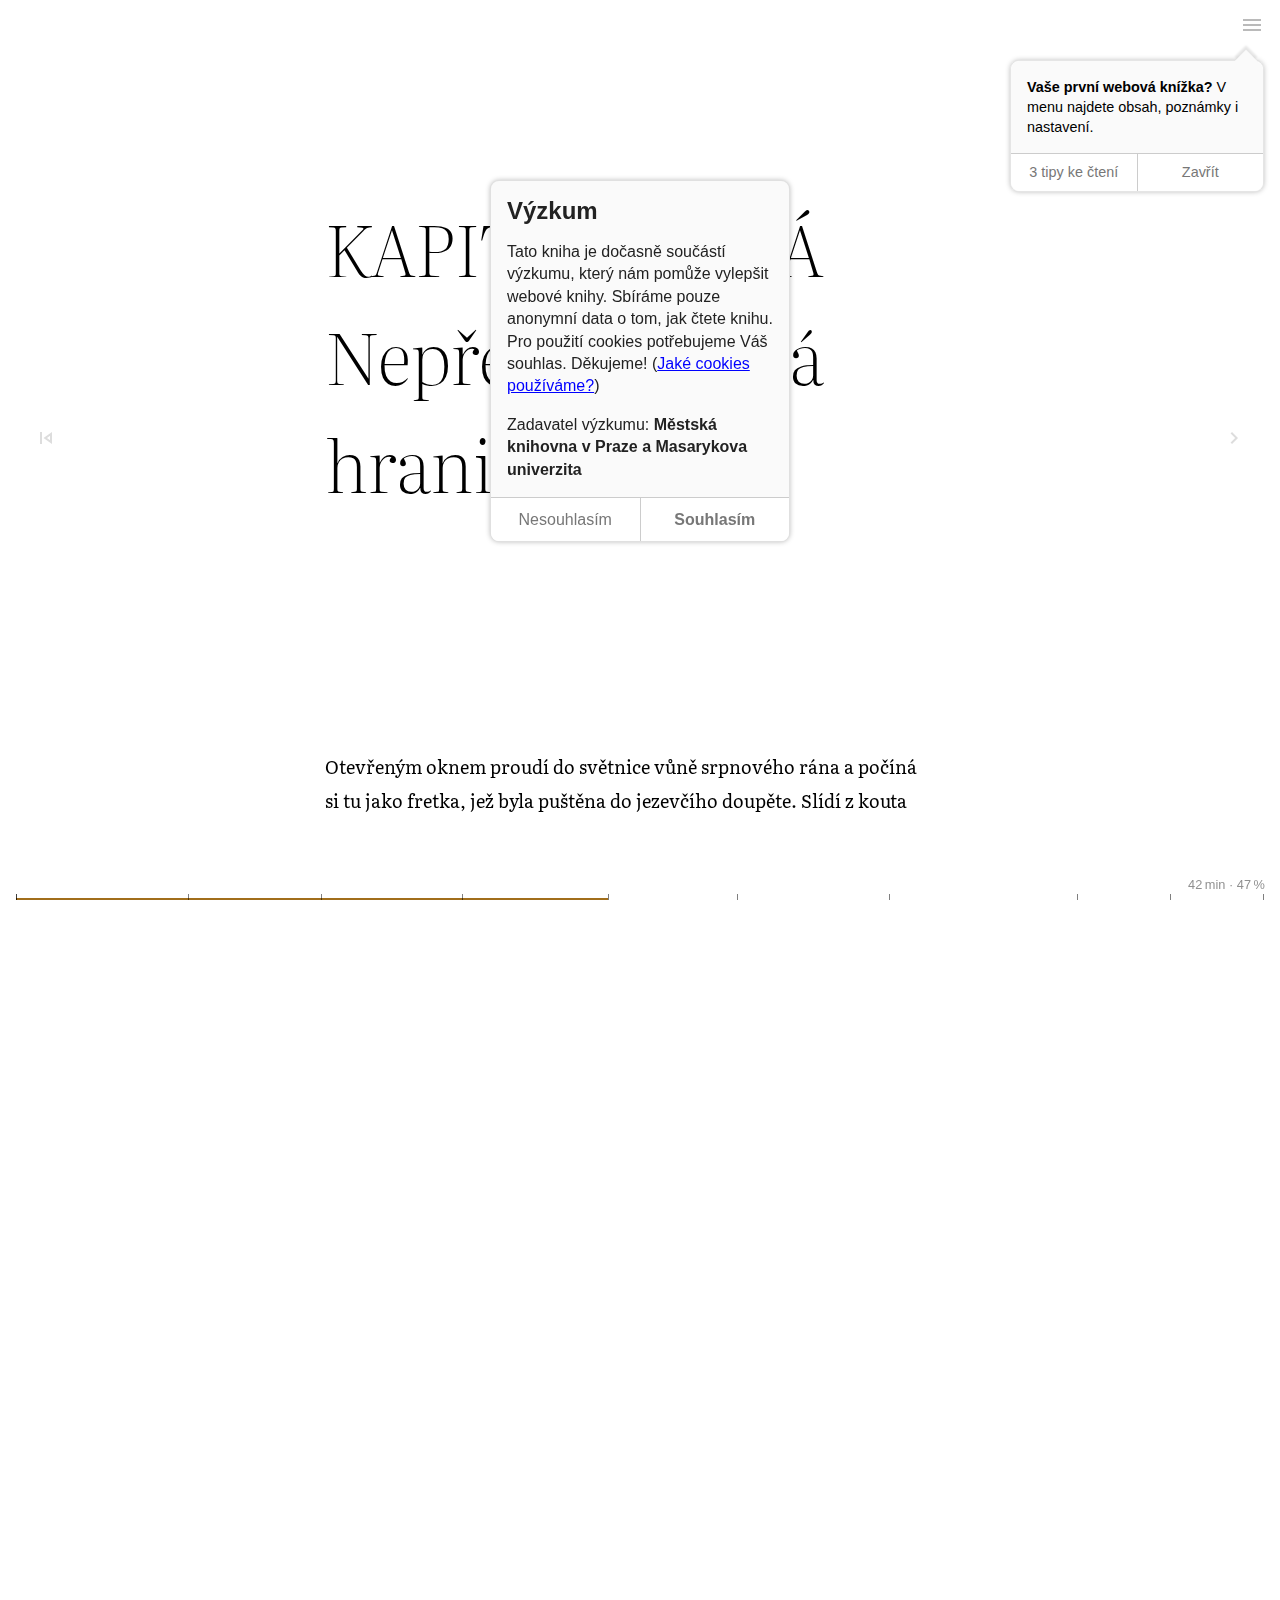
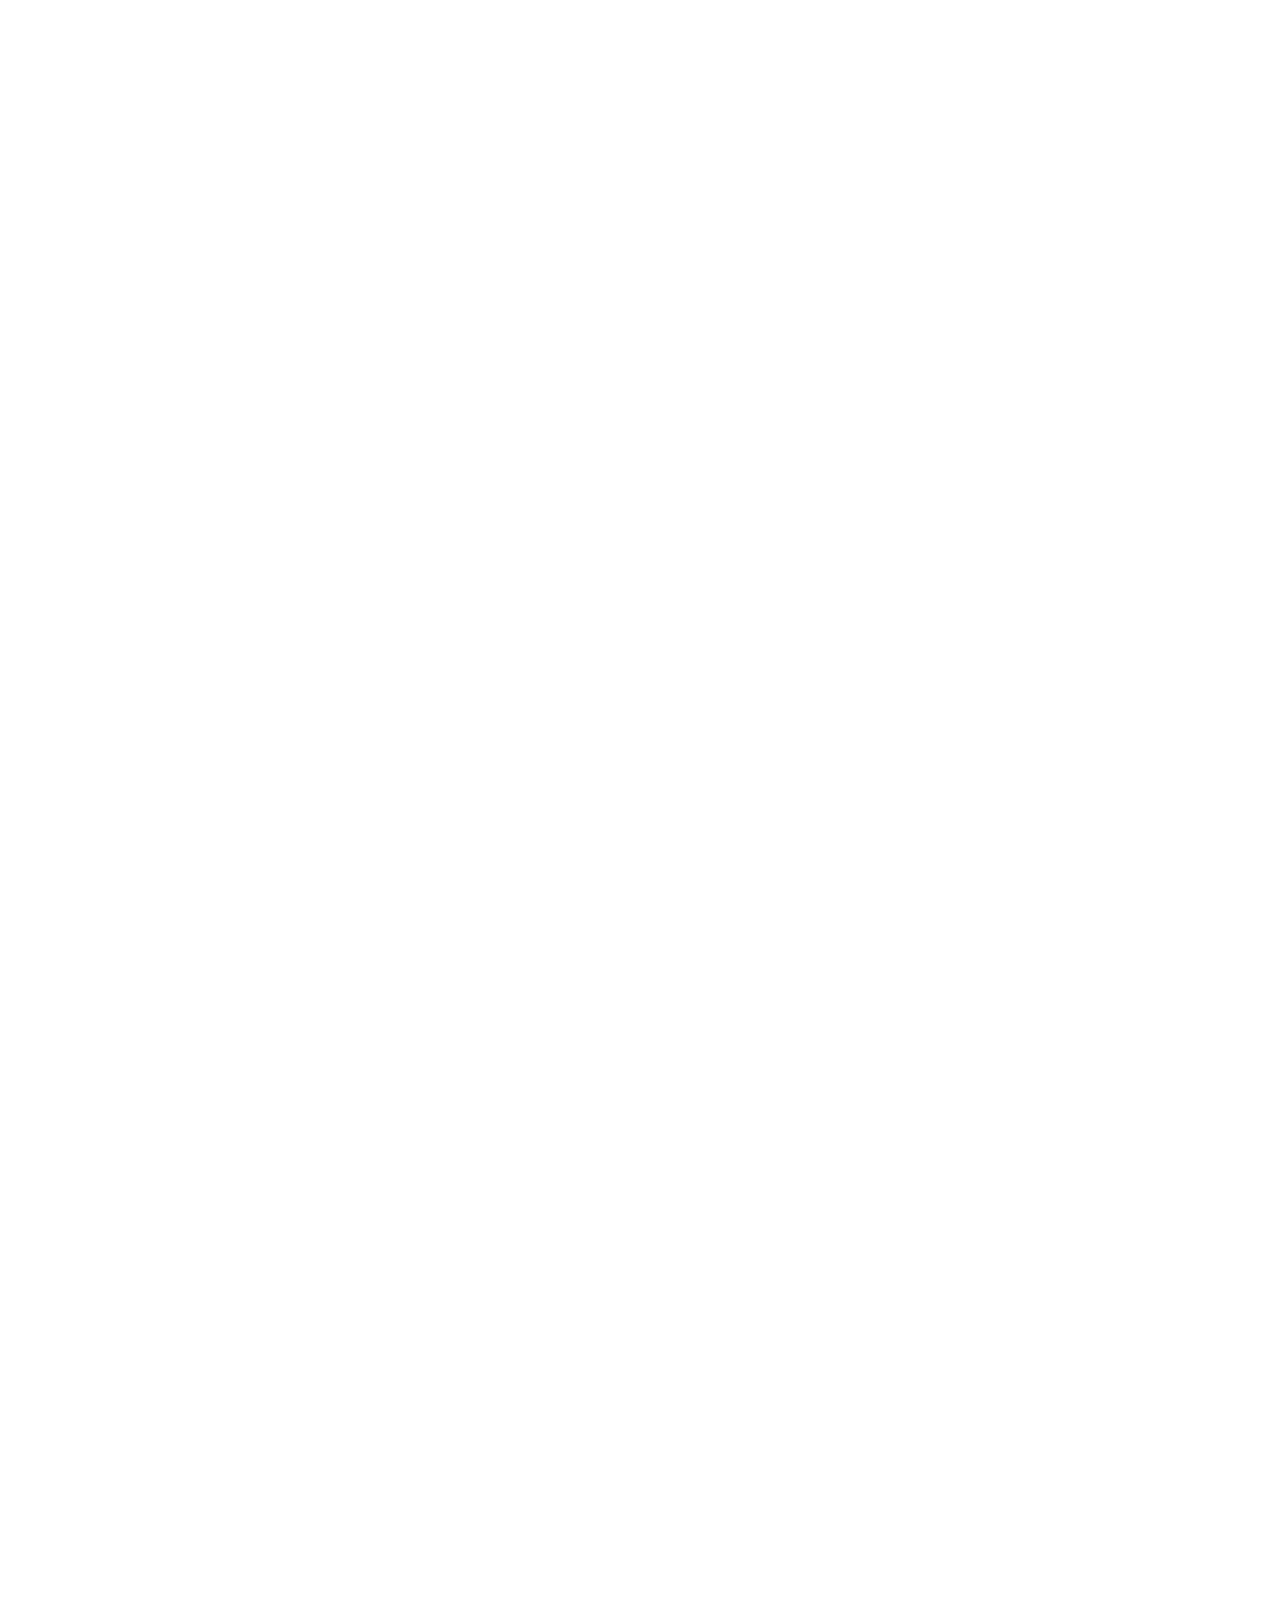
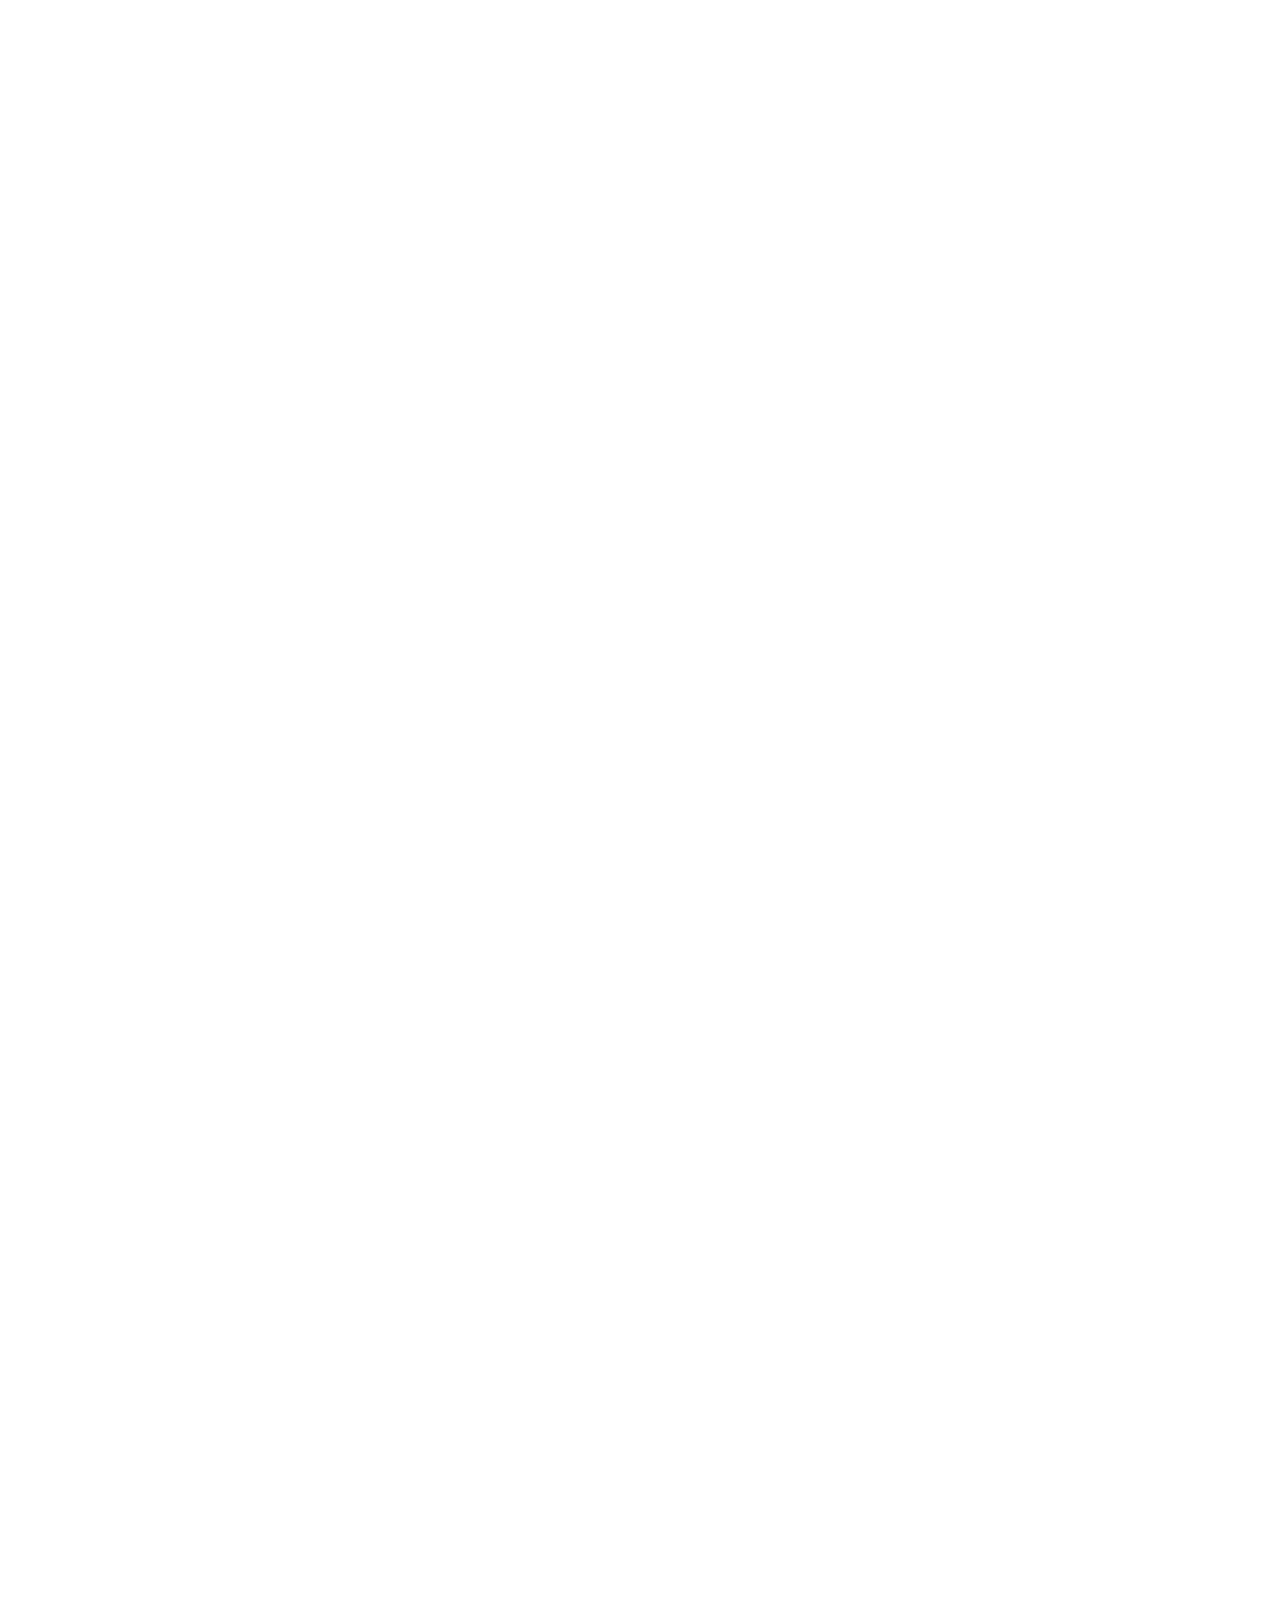
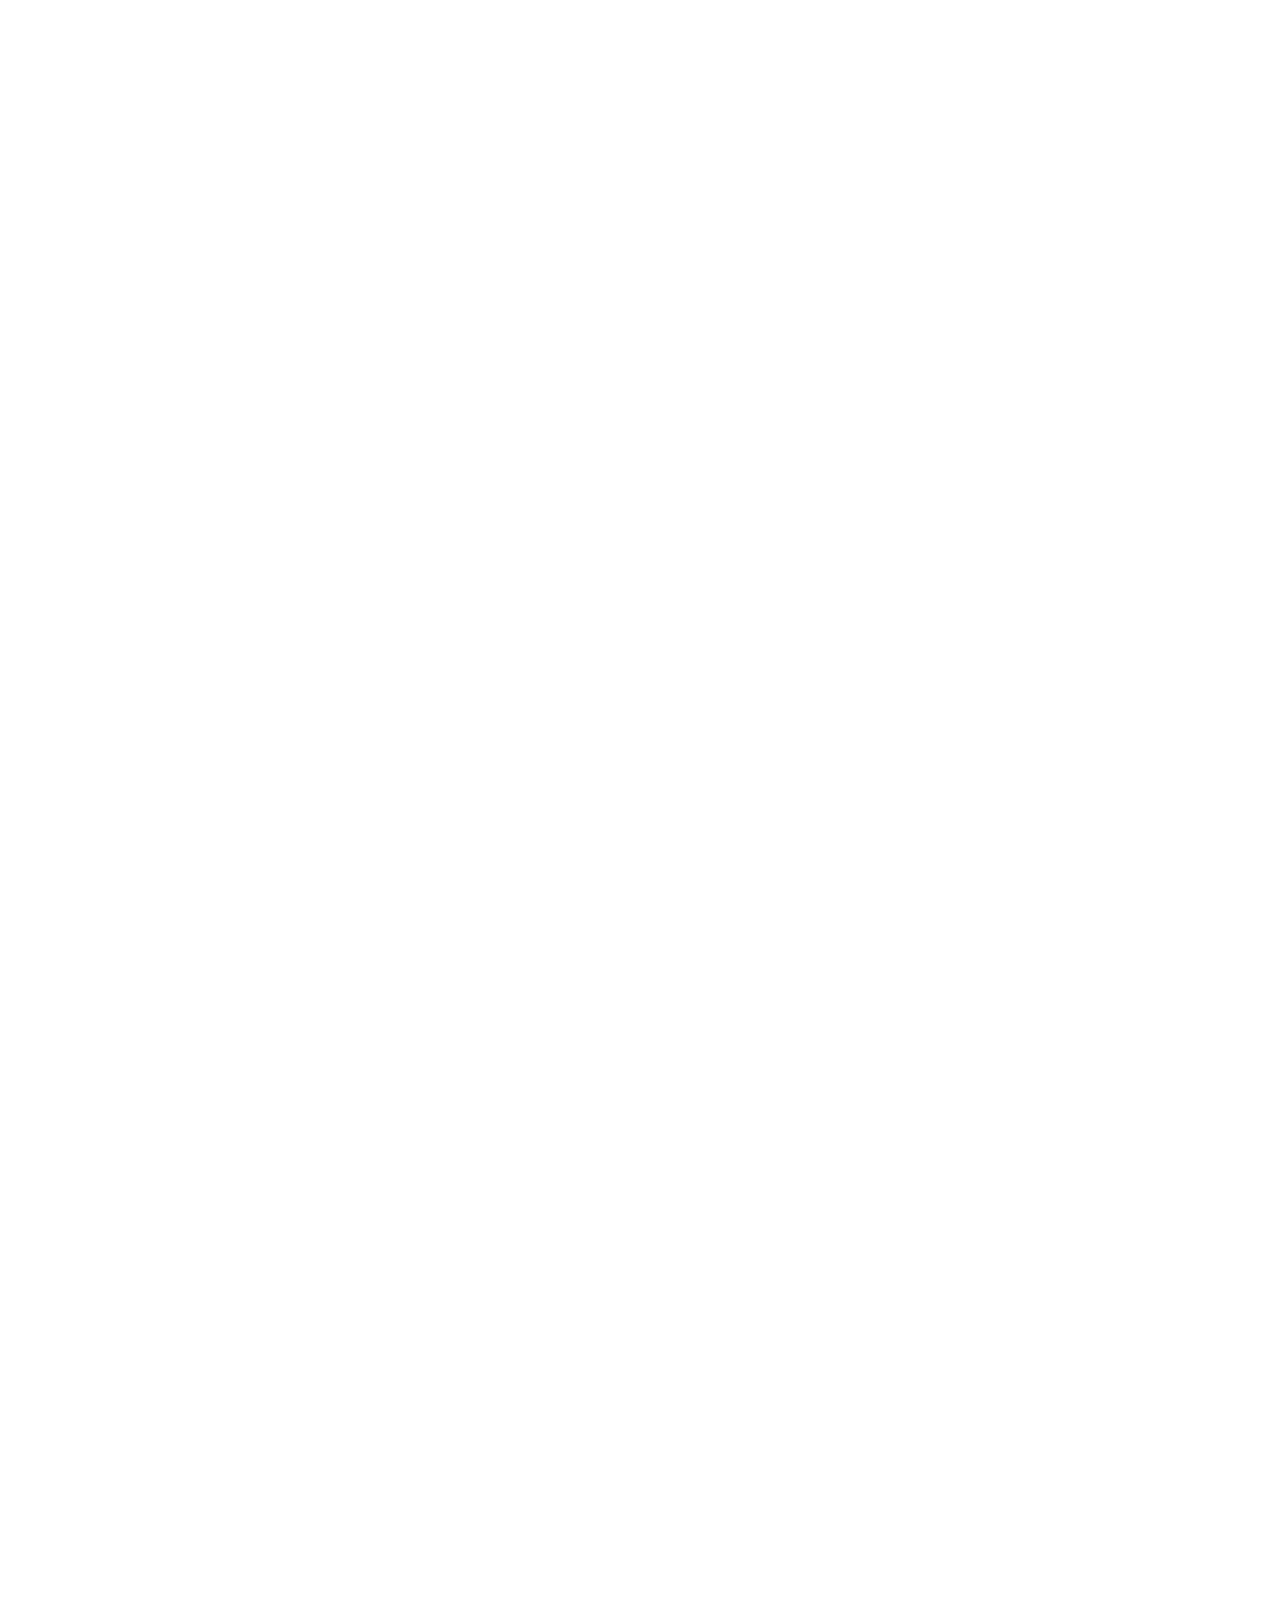
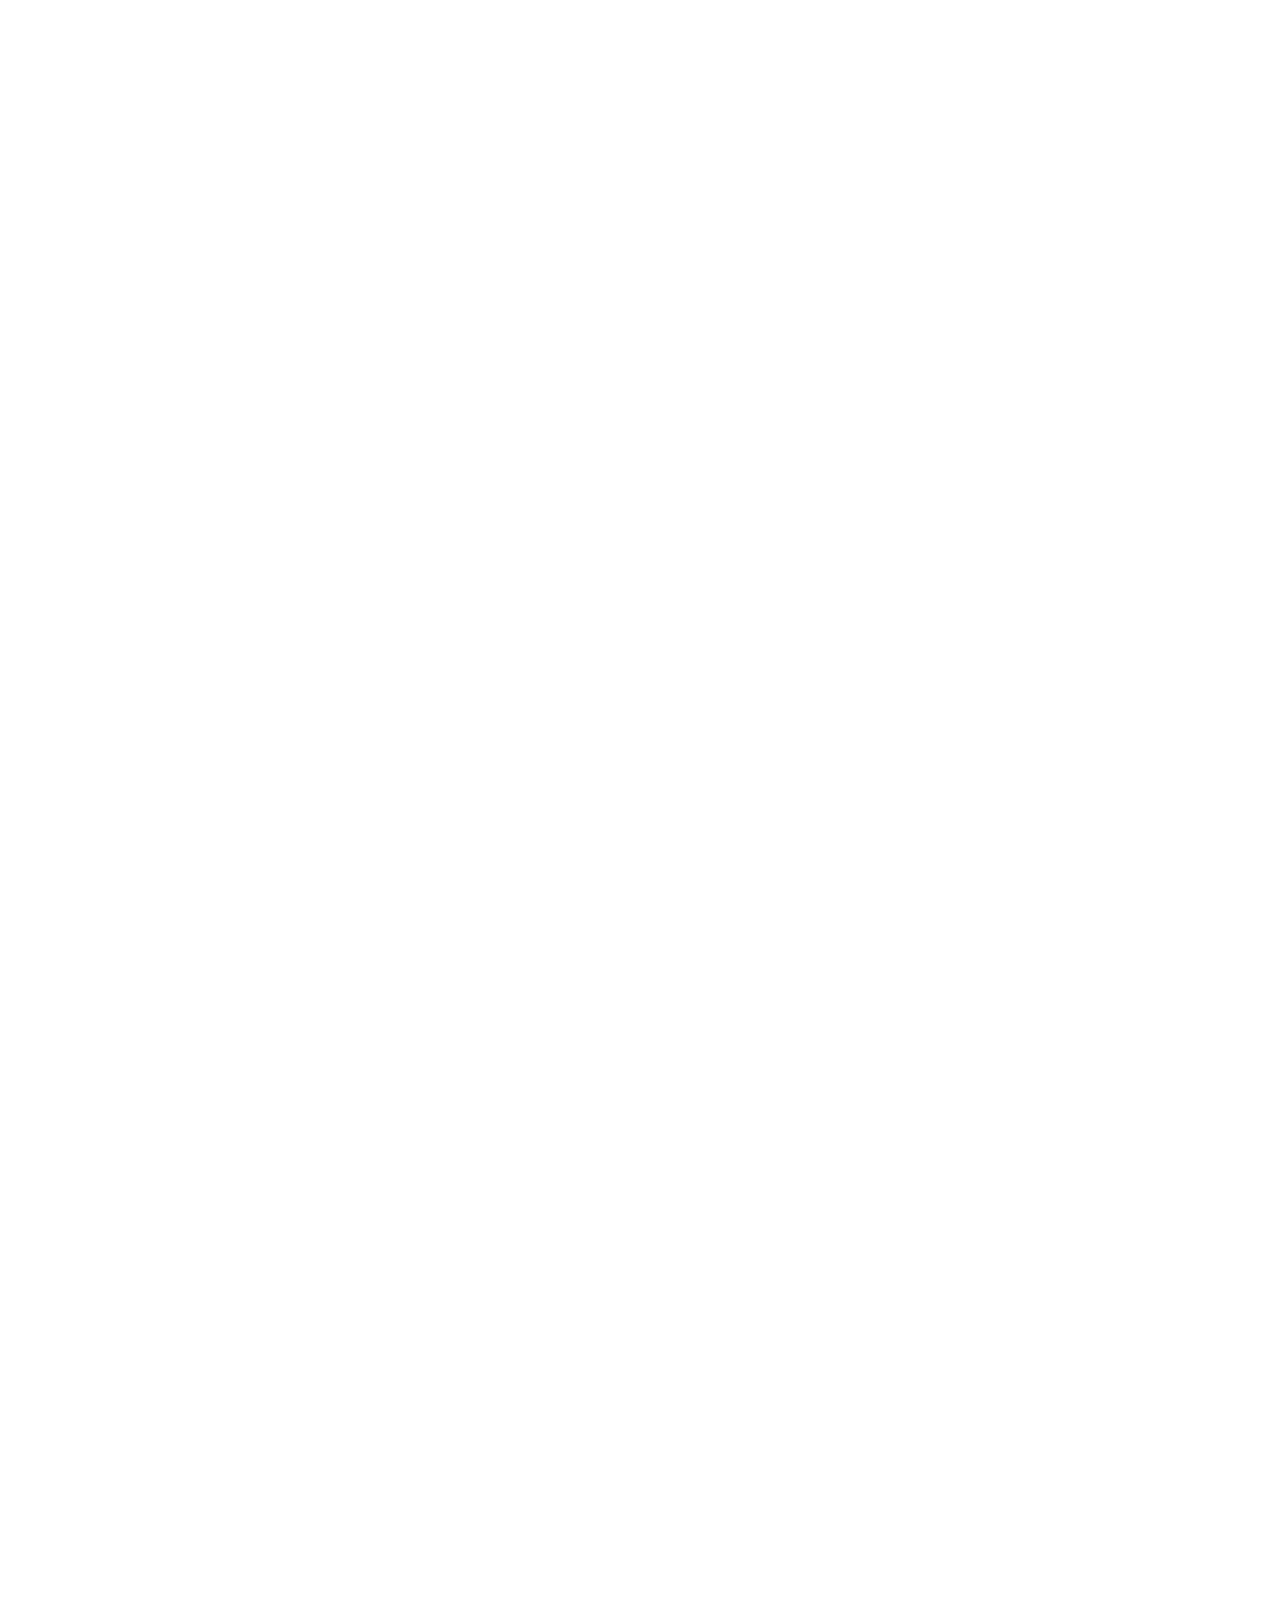
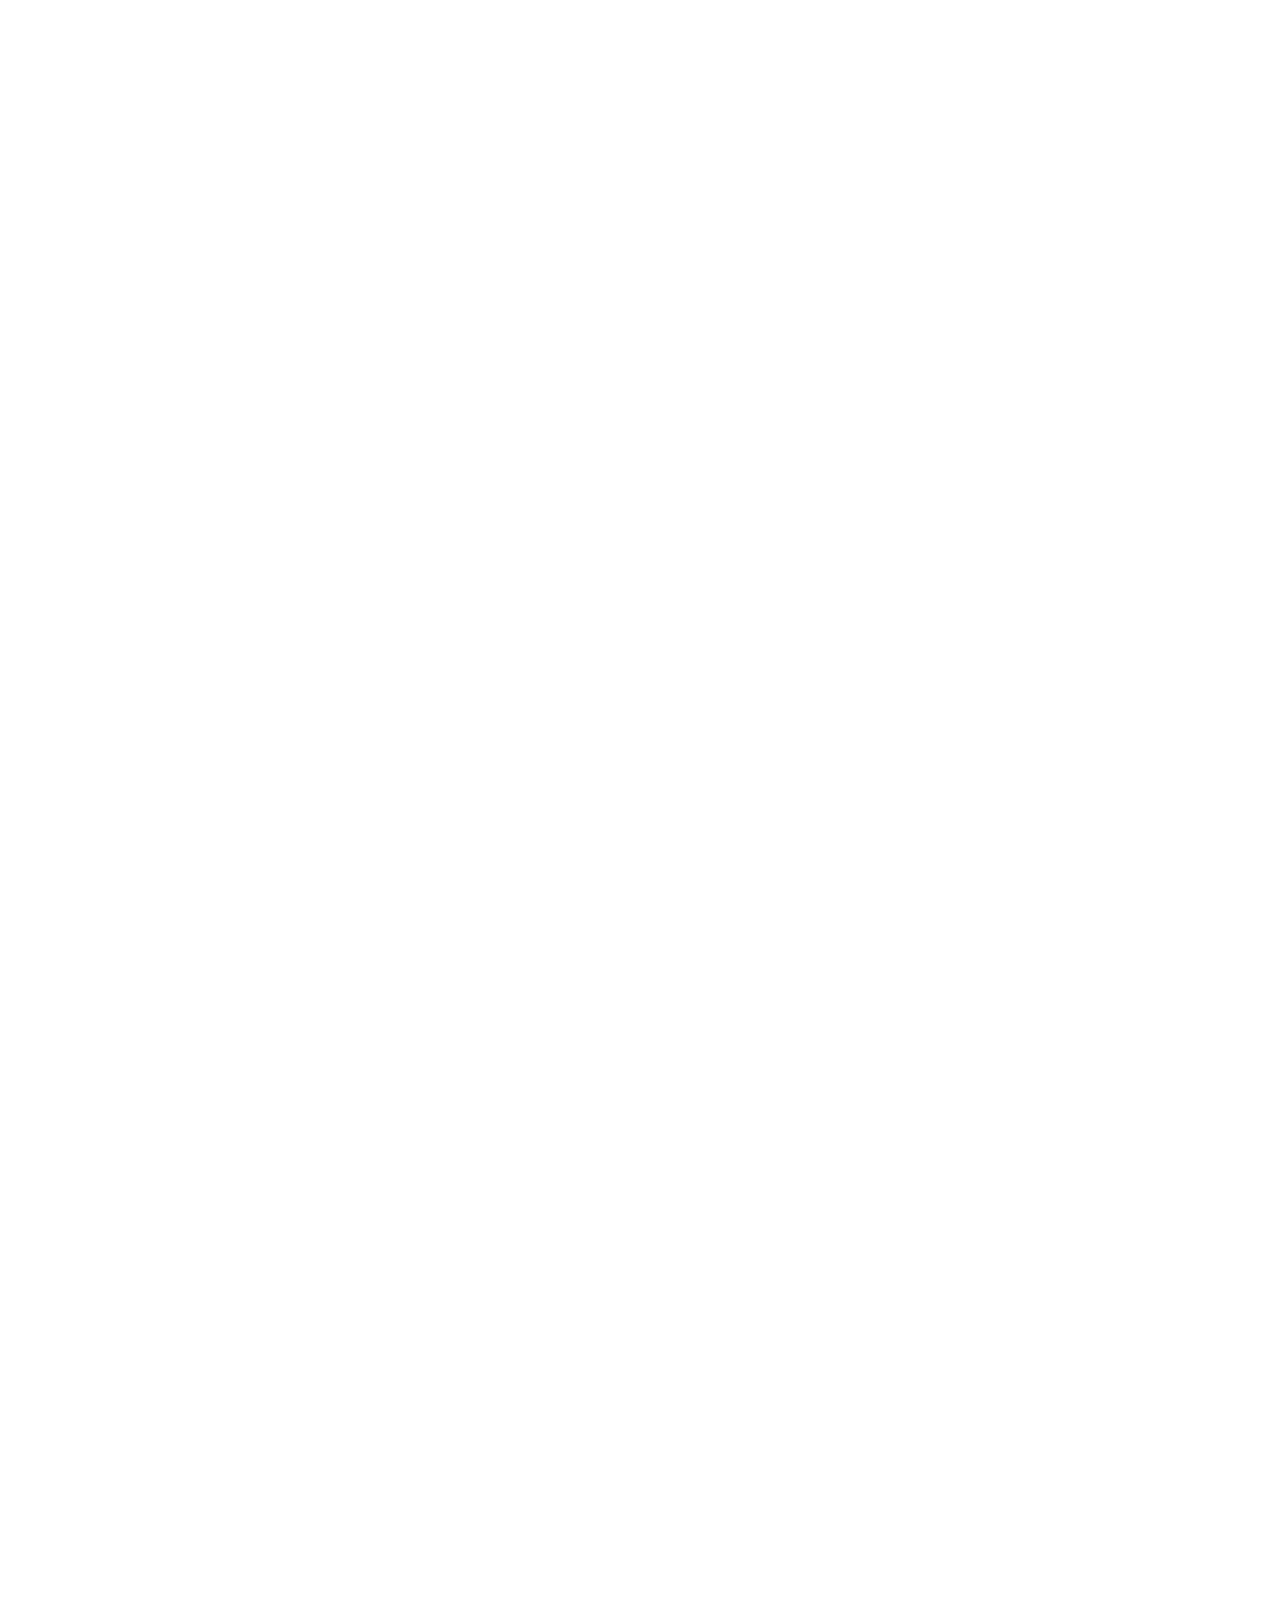
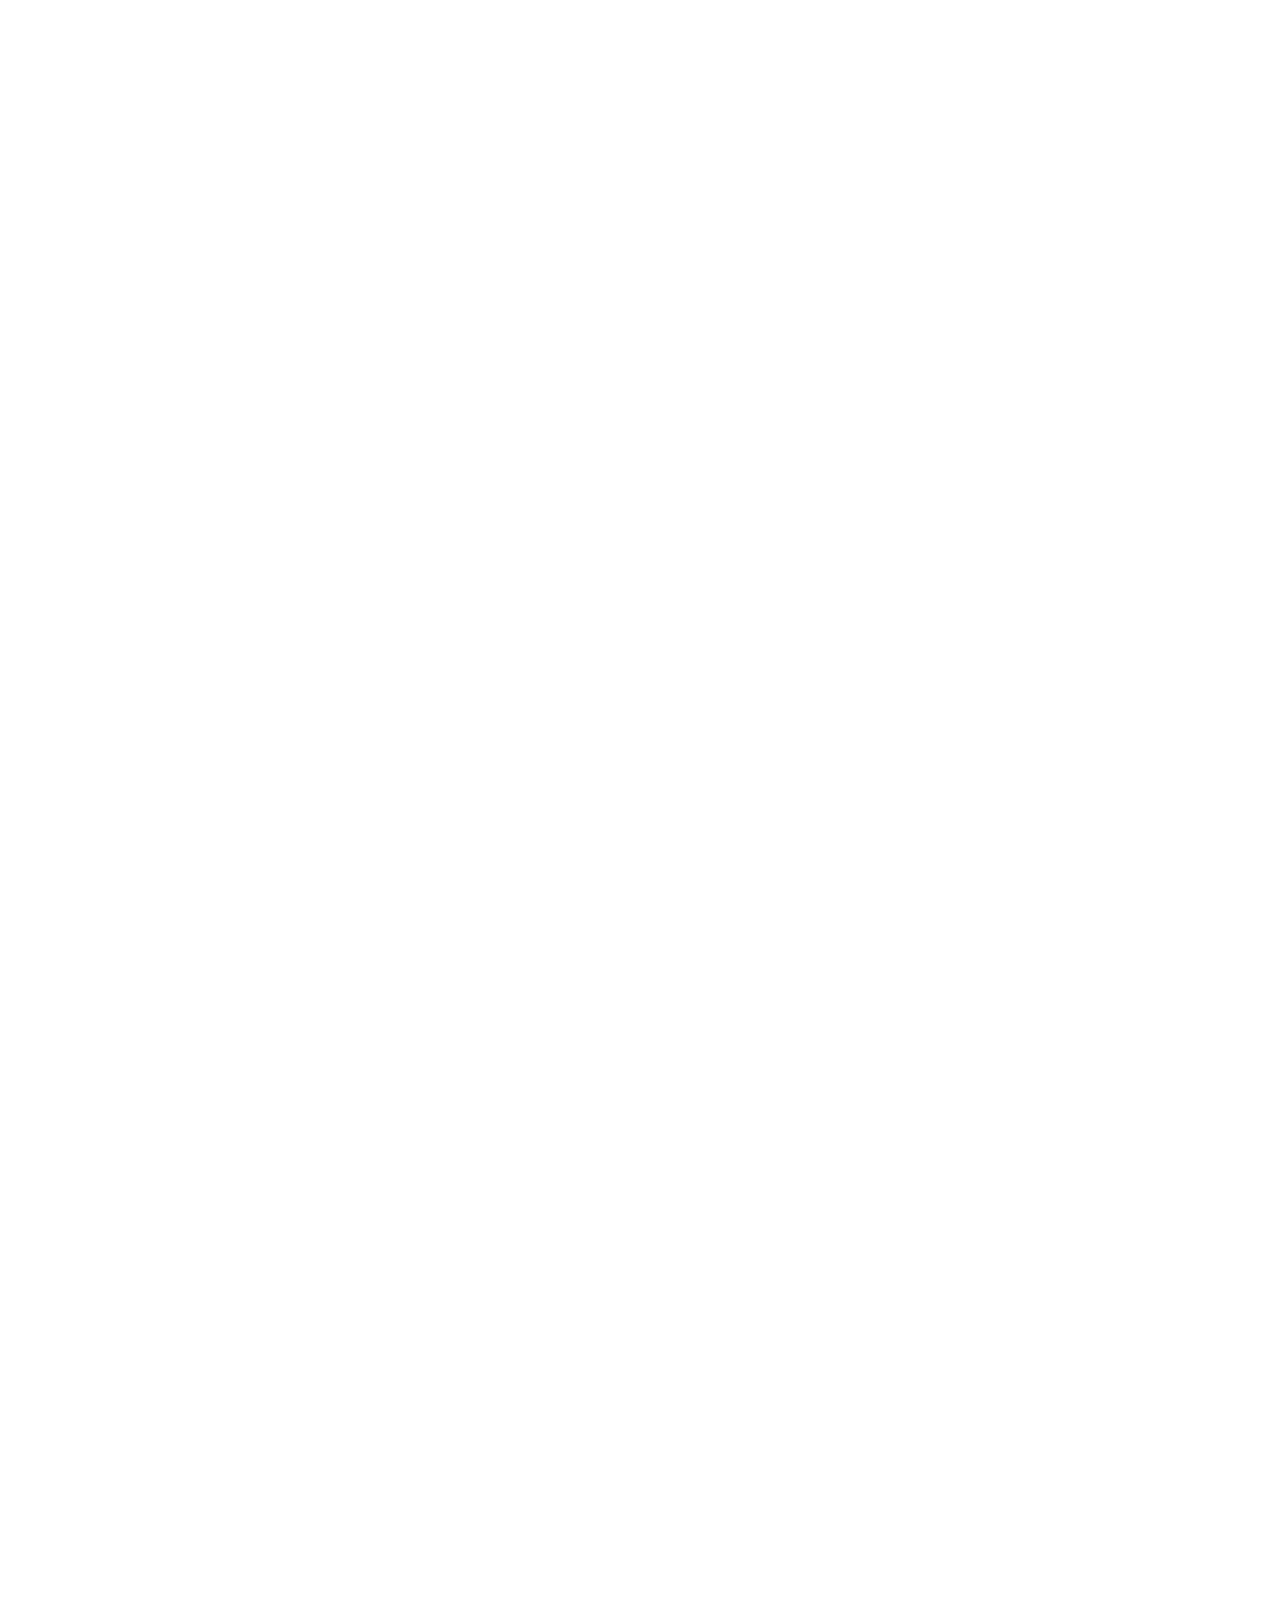
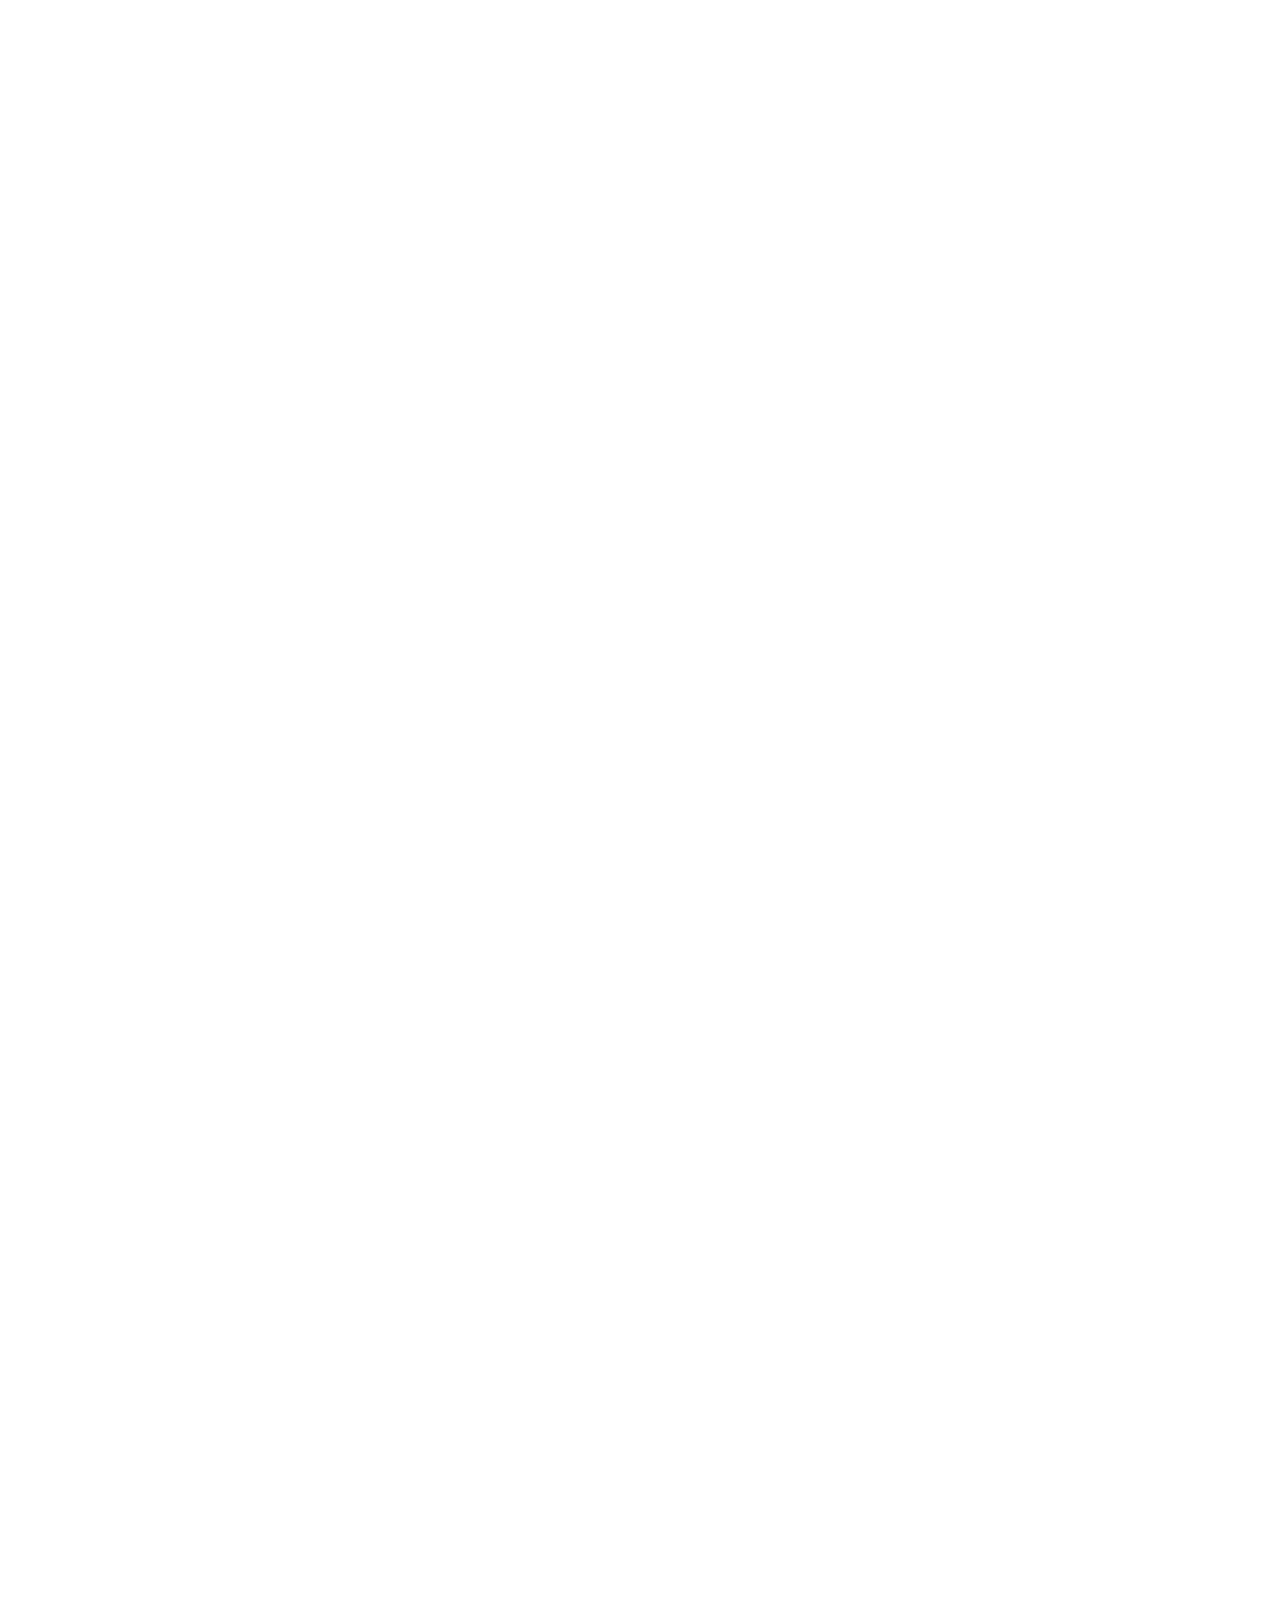
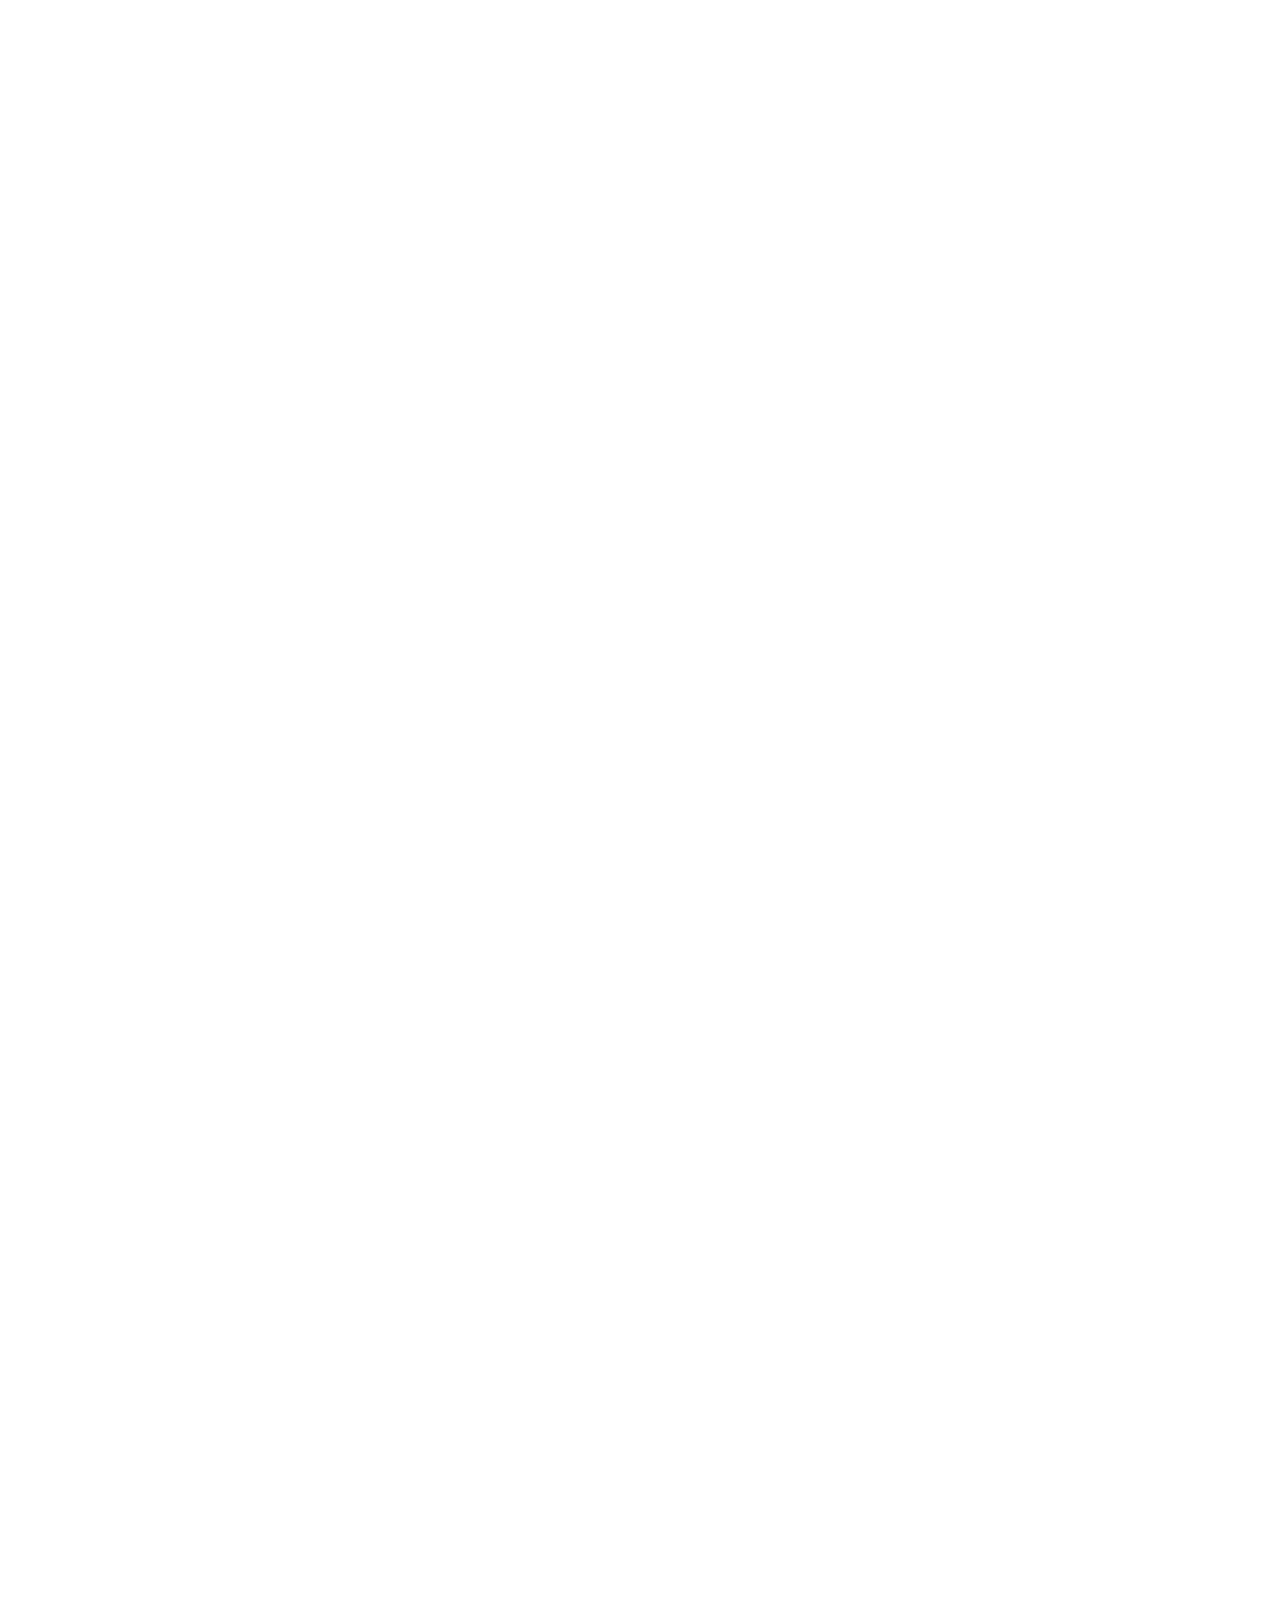
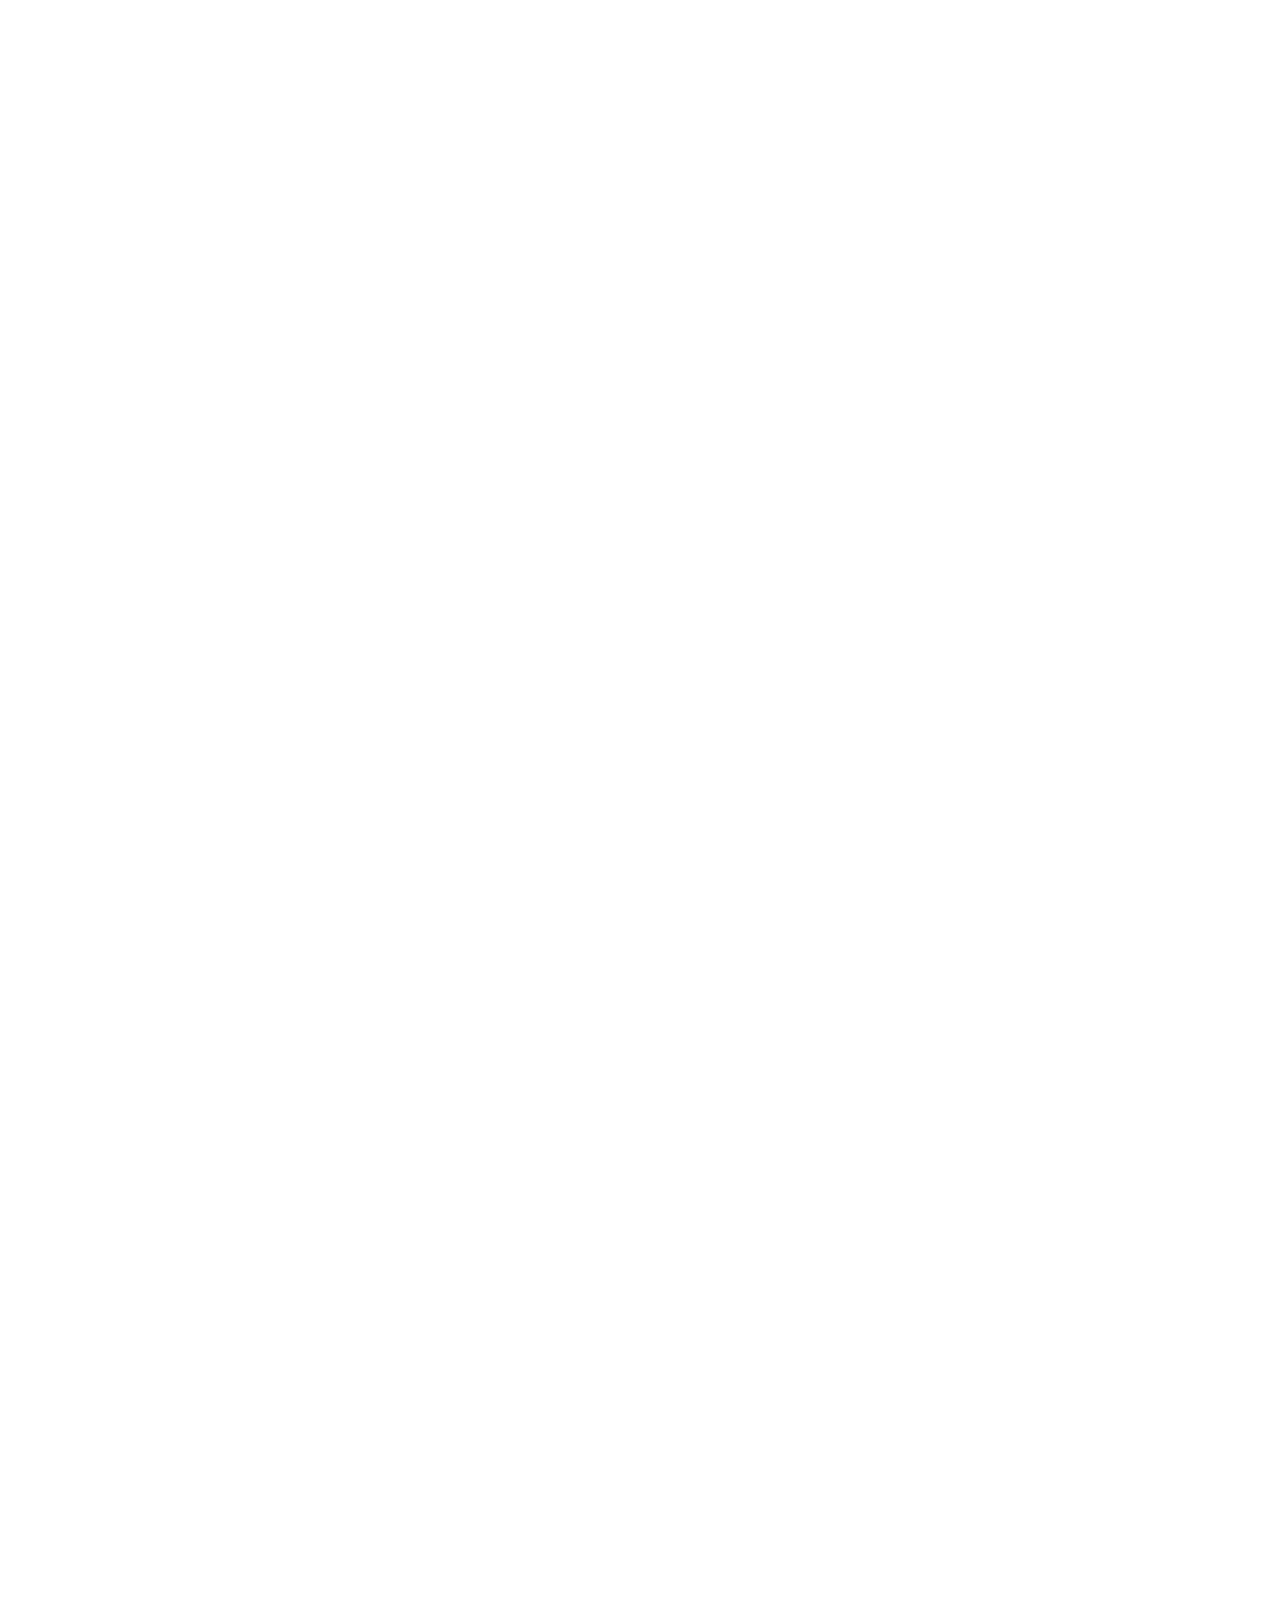
<file: svedek_009.html>
<!DOCTYPE html>
<html lang="cs">
  <head>
    <meta charset="utf-8">
    <meta name="viewport" content="width=device-width, initial-scale=1.0, shrink-to-fit=no">
    <meta name="apple-mobile-web-app-title" content="KAPITOLA PÁTÁ Nepřekročitelná hranice">
    <meta name="apple-mobile-web-app-capable" content="yes">
    <title>KAPITOLA PÁTÁ Nepřekročitelná hranice</title>
    <link rel="stylesheet" href="./style/style.min.css" media="screen" integrity="sha256-suCzP2DeAjpjfeO4Ne4lRICbrGRKid9aAmWDin20Cww=">
    <meta name="nb-research" content="Tato kniha je dočasně součástí výzkumu, který nám pomůže vylepšit webové knihy. Sbíráme pouze anonymní data o tom, jak čtete knihu. Pro použití cookies potřebujeme Váš souhlas. Děkujeme! (<a href='https://www.mlp.cz/cz/o-knihovne/cisla-dokumenty-povinne-informace/povinne-dostupne-informace/cookies/'>Jaké cookies používáme?</a>)">
    <meta name="nb-research-orgs" content="Městská knihovna v Praze a Masarykova univerzita">
    <meta name="nb-research-ga" content="UA-187132260-1">
    <link rel="icon" type="image/x-icon" href="./assets/favicon.ico">
    <link rel="icon" type="image/png" sizes="16x16" href="./assets/favicon-16x16.png">
    <link rel="icon" type="image/png" sizes="32x32" href="./assets/favicon-32x32.png">
    <link rel="icon" type="image/png" sizes="48x48" href="./assets/favicon-48x48.png">
    <link rel="manifest" href="./assets/manifest.webmanifest">
    <meta name="mobile-web-app-capable" content="yes">
    <meta name="theme-color" content="#A86818">
    <meta name="application-name" content="Václav Řezáč: Svědek">
    <link rel="apple-touch-icon" sizes="57x57" href="./assets/apple-touch-icon-57x57.png">
    <link rel="apple-touch-icon" sizes="60x60" href="./assets/apple-touch-icon-60x60.png">
    <link rel="apple-touch-icon" sizes="72x72" href="./assets/apple-touch-icon-72x72.png">
    <link rel="apple-touch-icon" sizes="76x76" href="./assets/apple-touch-icon-76x76.png">
    <link rel="apple-touch-icon" sizes="114x114" href="./assets/apple-touch-icon-114x114.png">
    <link rel="apple-touch-icon" sizes="120x120" href="./assets/apple-touch-icon-120x120.png">
    <link rel="apple-touch-icon" sizes="144x144" href="./assets/apple-touch-icon-144x144.png">
    <link rel="apple-touch-icon" sizes="152x152" href="./assets/apple-touch-icon-152x152.png">
    <link rel="apple-touch-icon" sizes="167x167" href="./assets/apple-touch-icon-167x167.png">
    <link rel="apple-touch-icon" sizes="180x180" href="./assets/apple-touch-icon-180x180.png">
    <link rel="apple-touch-icon" sizes="1024x1024" href="./assets/apple-touch-icon-1024x1024.png">
    <meta name="apple-mobile-web-app-capable" content="yes">
    <meta name="apple-mobile-web-app-status-bar-style" content="black-translucent">
    <meta name="apple-mobile-web-app-title" content="Svědek">
    <meta property="og:title" content="Svědek">
    <meta property="og:type" content="book">
    <meta property="og:book:author" content="Václav Řezáč">
    <meta property="twitter:title" content="Václav Řezáč: Svědek">
    <meta property="og:image" content="./assets/cover-1200x620.png">
    <meta property="twitter:image" content="./assets/cover-1200x1200.png">
    <link rel="index" href="./index.html">
    <link rel="license" href="./license.html">
    <link rel="publication" href="./manifest.json" id="manifest">
    <link rel="about" href="about.html">
    <link rel="prev" href="./svedek_008.html">
    <link rel="next" href="./svedek_010.html">
    <meta name="nb-order" content="5">
    <link rel="self" href="svedek_009.html">
    <meta name="nb-identifier" content="rezac-svedek-457e73b">
    <meta name="nb-role" content="chapter">
  </head>
  <body class="content-prose nb-role-chapter nb-custom-style" data-nb-words="10107" data-nb-chars="57947">
    <nav role="doc-toc">
      <ul class="plain section">
        <li><a href="svedek_005.html">Měsíčná noc</a></li>
        <li><a href="svedek_006.html">Bratři</a></li>
        <li><a href="svedek_007.html">Zahradní slavnost</a></li>
        <li><a href="svedek_008.html">Starostovo odpoledne</a></li>
        <li><a href="svedek_009.html">Nepřekročitelná hranice</a></li>
        <li><a href="svedek_010.html">Všechny cesty vedou na náměstí</a></li>
        <li><a href="svedek_011.html">Zvon spravedlivého</a></li>
        <li><a href="svedek_012.html">Hořící strom</a></li>
        <li><a href="svedek_013.html">Druhá měsíčná noc</a></li>
      </ul>
    </nav>
    <div id="ui-content">
    </div>
    <div class="content">
      <main>
        <nav class="begin-nav">
          <ul>
            <li><a href="./index.html#" rel="index">Titulní strana</a></li>
            <li><a href="./svedek_008.html#chapter-end" rel="prev">← Předchozí kapitola</a></li>
          </ul>
        </nav><a id="chapter-start"></a>
        <h1 class="chunk" data-nb-ref-number="1" data-nb-words="4" data-nb-chars="37"><span class="idea" data-nb-ref-number="1" id="idea1" data-nb-words="4" data-nb-chars="37">KAPITOLA PÁTÁ Nepřekročitelná hranice</span></h1>
        <section>
          <p class="chunk" data-nb-ref-number="2" data-nb-words="193" data-nb-chars="1171"><span class="idea" data-nb-ref-number="2" id="idea2" data-nb-words="193" data-nb-chars="1171">Otevřeným oknem proudí do&nbsp;světnice vůně srpnového rána a&nbsp;počíná si&nbsp;tu&nbsp;jako fretka, jež byla puštěna do&nbsp;jezevčího doupěte. Slídí z&nbsp;kouta do&nbsp;kouta a&nbsp;štve odtud ztuchlý pach noci. Nejtek si&nbsp;zalezl na&nbsp;židli k&nbsp;oknu, dopíjí zbytek černé kávy (ta bílá brynda je&nbsp;zrovna tak dobrá pro ženské) a&nbsp;kouří cigaretu. Aby se&nbsp;dostal na&nbsp;své místo, musí se&nbsp;protáhnout nízkou mezerou mezi čelem postele a&nbsp;rohem stolu, postaveného před oknem. Tady sedá v&nbsp;létě nejraději, přímo u&nbsp;pramene čerstvého vzduchu a&nbsp;z&nbsp;cesty oběma ženským, jež se&nbsp;pletou jedna druhé, jak stelou postele, zametají to&nbsp;málo, co&nbsp;zbývá z&nbsp;podlahy mezi nábytkem, a&nbsp;myjí nádobí. Nad jednou z&nbsp;postelí visí kříž. Jeho břevna jsou jakoby upletena z&nbsp;listů vypálených do&nbsp;dřeva, ale z&nbsp;porcelánových údů Ukřižovaného vypadávají hřebíky, takže většinu času visí za&nbsp;jednu ruku. Panna Maria na&nbsp;protější stěně v&nbsp;rámu s&nbsp;přesahujícími konci a&nbsp;pod sklem, prasklým klikatou čarou, shlíží barvotiskově vlídně na&nbsp;své utrpení. Rozhrnula si&nbsp;na&nbsp;prsou nebesky modré roucho a&nbsp;ukazuje oblé, karmínové srdce, věnčené září a&nbsp;trnovou korunou a&nbsp;protknuté sedmi stejnými mečíky. Od&nbsp;několika trnů kanou krůpěje krve, mečíky nezpůsobily viditelného zranění.</span></p>
          <p class="chunk" data-nb-ref-number="3" data-nb-words="171" data-nb-chars="1000"><span class="idea" data-nb-ref-number="3" id="idea3" data-nb-words="171" data-nb-chars="1000">Zčernalá mucholapka splývá od&nbsp;stropu nad malou plotýnkou, zasazenou do&nbsp;rohu světnice vedle dveří. Božka se&nbsp;jí&nbsp;uhýbá navyklým pohybem hlavy, když odkládá na&nbsp;krůvek umyté talíře, hrnky a&nbsp;lžíce. Má&nbsp;na&nbsp;sobě šedé bavlněné šaty, potištěné tmavým drobným vzorkem, metr té&nbsp;látky za&nbsp;tři koruny i&nbsp;u&nbsp;Harazima, který má&nbsp;v&nbsp;Bytni monopolní postavení. Přepásala se&nbsp;zástěrou, a&nbsp;jak se&nbsp;shýbá nad dřez, postavený na&nbsp;nízké stoličce, její bosé nohy svítí v&nbsp;tom šeru u&nbsp;plotny bělostnou nahotou až&nbsp;vysoko nad podkolení. Když tam Nejtek pohlédne přes hubené boky své ženy, která klečíc vytírá vlhkým hadrem pod postelí, zatne volnou pěst a&nbsp;div nezasykne, jako by&nbsp;se&nbsp;připálil. Odvrátí raději hlavu a&nbsp;dívá se&nbsp;do&nbsp;modra srpnového rána, do&nbsp;nekonečně hlubokého a&nbsp;nekonečně rozlehlého modra. A&nbsp;obruč úzkosti mu&nbsp;sevře prsa. To&nbsp;ze&nbsp;života, do&nbsp;kterého byl obléknut, ze&nbsp;života příliš úzkého pro všechno, čeho by&nbsp;se&nbsp;mu&nbsp;chtělo. Nadýmej a&nbsp;naparuj se&nbsp;v&nbsp;něm, jak chceš, trhej a&nbsp;cloumej jím, snad na&nbsp;tobě praskne, ale nového se&nbsp;ti&nbsp;nedostane.</span></p>
          <p class="chunk" data-nb-ref-number="4" data-nb-words="148" data-nb-chars="811"><span class="idea" data-nb-ref-number="4" id="idea4" data-nb-words="148" data-nb-chars="811">Jaký by&nbsp;vlastně měl být život, po&nbsp;jakém Nejtek prahne? Jednou takový a&nbsp;podruhé jiný, nelze ho&nbsp;popsat slovy, která se&nbsp;stačí líhnout v&nbsp;Nejtkově mozku. Především se&nbsp;měl narodit na&nbsp;jiné posteli. Proč si&nbsp;člověk nemůže vybrat svůj úděl? On, Nejtek, byl vykopnut do&nbsp;světa jako nezdárný syn z&nbsp;rodného domu. Kdo sebral jeho dědictví? A&nbsp;pak se&nbsp;mu&nbsp;bude plést takový flanďák kolem dveří a&nbsp;kázat, jak má&nbsp;být živ, myslí si&nbsp;s&nbsp;nikdy nevyhasínajícím vztekem na&nbsp;děkana Brůžka. Není přece lenoch ani nedomrlý schour. Dovede se&nbsp;postavit ke&nbsp;každé práci a&nbsp;zatočit s&nbsp;ní, až&nbsp;druzí bručí závistí, u&nbsp;žádné však nevydrží. Pokaždé se&nbsp;někde uvnitř něho zlomí pružina zájmu, neví, proč by&nbsp;měl dělat dál, proč by&nbsp;měl vůbec dělat, báň radosti mu&nbsp;zvětrá nad hlavou a&nbsp;sesype se&nbsp;naň v&nbsp;prachu a&nbsp;popelu, musí jít a&nbsp;pít, pít a&nbsp;pít, aby se&nbsp;nezadusil.</span></p>
          <p class="chunk" data-nb-ref-number="5" data-nb-words="100" data-nb-chars="506"><span class="idea" data-nb-ref-number="5" id="idea5" data-nb-words="100" data-nb-chars="506">Červ hlodá na&nbsp;všem, nač Nejtek pohlédne. Věci i&nbsp;lidé se&nbsp;stavějí proti sobě, sotva sis usmyslel, že&nbsp;je&nbsp;uchopíš a&nbsp;setrváš u&nbsp;nich. Krása se&nbsp;drobí nebo ti&nbsp;uniká, je&nbsp;vždycky někde jinde, než ji&nbsp;hledáš. Což nebyla krásná tvá žena, když ses na&nbsp;ni&nbsp;poprvé zahleděl, a&nbsp;co je&nbsp;z&nbsp;ní dnes? Že&nbsp;je&nbsp;to&nbsp;tvá vina? A&nbsp;kdo tedy je&nbsp;vinen tím, co&nbsp;v&nbsp;sobě nosíš? Někde je&nbsp;tvá příležitost, jíž by&nbsp;se&nbsp;mohl tvůj život proměnit a&nbsp;ustálit, ale co&nbsp;když ji&nbsp;nikdy nepotkáš? Někde je&nbsp;krása, věčná a&nbsp;neproměnná, jenomže která cesta k&nbsp;ní vede?</span></p>
          <p class="chunk" data-nb-ref-number="6" data-nb-words="185" data-nb-chars="1037"><span class="idea" data-nb-ref-number="6" id="idea6" data-nb-words="185" data-nb-chars="1037">Snad proto Nejtek tak rád pižlá nožem po&nbsp;špalíčcích dřeva, snad v&nbsp;těch štípankách a&nbsp;loučích hledá její podobu a&nbsp;tvar. Nikdo nikdy neviděl, že&nbsp;by&nbsp;něco takového vyšlo z&nbsp;toho nimrání a&nbsp;hraní. I&nbsp;když snad někdy dokončí, co&nbsp;začal, shledá vždycky, že&nbsp;krása se&nbsp;skryla někde hlouběji a&nbsp;zanechala mu&nbsp;jen svůj bolestný a&nbsp;výsměšný rub. Stopí svůj výtvor v&nbsp;kapse a&nbsp;víc naň nepohlédne; až&nbsp;večer, když přikládá do&nbsp;plotny, sedě na&nbsp;dojičce nad hromadou klestí, vyčíhá si&nbsp;nestřežený okamžik a&nbsp;vhodí na&nbsp;žhavinu to&nbsp;nezdařené dítko své tápavé touhy. A&nbsp;dívá se&nbsp;pak, jak plameny je&nbsp;zahalí svými žlutými a&nbsp;šarlatovými plášti, královským hávem zkázy, a&nbsp;když přestane dutí ohně a&nbsp;zbude jen čistý žár, který ti&nbsp;naposledy vydá tvar předmětu, dříve ještě než s&nbsp;ním nastoupí společnou cestu zániku na&nbsp;onom rozhraní, než je&nbsp;pokryje šedá pokožka popelu, zdá se&nbsp;někdy Nejtkovi, jako by&nbsp;za­hlédl tu&nbsp;podobu, již marně stíhá a&nbsp;nožem loudí na&nbsp;vzdoru dřeva. Ale zbortí se&nbsp;a&nbsp;zmizí dříve, než najde odvahu, aby po&nbsp;ní&nbsp;hmátl a&nbsp;vylovil ji&nbsp;z&nbsp;žáru, který ji&nbsp;zrodil a&nbsp;nyní pohlcuje.</span></p>
          <p class="chunk" data-nb-ref-number="7" data-nb-words="20" data-nb-chars="119"><span class="idea" data-nb-ref-number="7" id="idea7" data-nb-words="20" data-nb-chars="119">Božka se&nbsp;přehoupne čtyřmi kroky od&nbsp;plotny ke&nbsp;stolu, prosmýkne se&nbsp;kolem matky, jež zastýlá postele, a&nbsp;stojí nad Nejtkem:</span></p>
          <p class="chunk" data-nb-ref-number="8" data-nb-words="7" data-nb-chars="30"><span class="idea" data-nb-ref-number="8" id="idea8" data-nb-words="7" data-nb-chars="30">– Dopite to, ať&nbsp;to&nbsp;mužu umejt.</span></p>
          <p class="chunk" data-nb-ref-number="9" data-nb-words="98" data-nb-chars="562"><span class="idea" data-nb-ref-number="9" id="idea9" data-nb-words="98" data-nb-chars="562">Mluví s&nbsp;ním drze a&nbsp;vyzývavě, ale nepohlédne na&nbsp;něho. Jako by&nbsp;pro ni&nbsp;nebyl víc než ten zbytek černé bryndy, který tu&nbsp;světí, aby jím zapil poslední hlt z&nbsp;cigarety. Je&nbsp;jí&nbsp;osmnáct let a&nbsp;je vyspělá a&nbsp;hezká, až&nbsp;strach. Bílá a&nbsp;růžová, s&nbsp;nezničitelnou pletí a&nbsp;světle kaštanovými vlasy, jimž stačí několik hrábnutí hřebene, aby se&nbsp;spojily v&nbsp;účes, jaký se&nbsp;jí&nbsp;právě líbí. Ranní světlo, prosycené sluncem, zatím jen klouzajícím po&nbsp;zdech chudobince, ji&nbsp;dělá svěží, jako by&nbsp;právě vystoupila z&nbsp;koupele, ačkoli si&nbsp;sotva ošplíchla tváře a&nbsp;krk hrstkou vody z&nbsp;oprýskaného umyvadla.</span></p>
          <p class="chunk" data-nb-ref-number="10" data-nb-words="34" data-nb-chars="201"><span class="idea" data-nb-ref-number="10" id="idea10" data-nb-words="34" data-nb-chars="201">Nejtek vyhodí nedopalek cigarety otevřeným oknem, vyzunkne kávu jedním pijáckým douškem, ale nepouští hrnek z&nbsp;hrsti. Dívá se&nbsp;na&nbsp;Božku a&nbsp;vábí k&nbsp;sobě její pohled. Ta&nbsp;se&nbsp;však zatím pootočila a&nbsp;říká matce:</span></p>
          <p class="chunk" data-nb-ref-number="11" data-nb-words="13" data-nb-chars="71"><span class="idea" data-nb-ref-number="11" id="idea11" data-nb-words="13" data-nb-chars="71">– Mami, tu&nbsp;košili mi&nbsp;nezastýlejte. Přešplouchnu si&nbsp;ji&nbsp;a&nbsp;dám na&nbsp;bělidlo.</span></p>
          <p class="chunk" data-nb-ref-number="12" data-nb-words="37" data-nb-chars="208"><span class="idea" data-nb-ref-number="12" id="idea12" data-nb-words="37" data-nb-chars="208">Nejtek k&nbsp;ní znenadání přistrčí hrnek přes desku stolu, hrnek se&nbsp;v&nbsp;půli cesty překotí, jede však dál. Božka se&nbsp;prudce obrátí a&nbsp;zachytí jej v&nbsp;poslední chvíli před pádem. Vydechne z&nbsp;úleku a&nbsp;Nejtek se&nbsp;rozchechtá.</span></p>
          <p class="chunk" data-nb-ref-number="13" data-nb-words="18" data-nb-chars="73"><span class="idea" data-nb-ref-number="13" id="idea13" data-nb-words="18" data-nb-chars="73">– To&nbsp;máš za&nbsp;to, že&nbsp;seš drzá. A&nbsp;drzá seš, to&nbsp;jo. Máš čekat, až&nbsp;tě&nbsp;zavolám.</span></p>
          <p class="chunk" data-nb-ref-number="14" data-nb-words="36" data-nb-chars="200"><span class="idea" data-nb-ref-number="14" id="idea14" data-nb-words="36" data-nb-chars="200">Božka utře cípem zástěry trochu černého kalu, který se&nbsp;vylil z&nbsp;hrnku, pohodí beze slova hlavou a&nbsp;vrátí se&nbsp;k&nbsp;dřezu u&nbsp;plotny. Zůstaví za&nbsp;sebou rozvířený vzduch, plný jiné vůně, než jaká sem vtéká oknem.</span></p>
        </section>
        <section>
          <p class="chunk" data-nb-ref-number="15" data-nb-words="146" data-nb-chars="809"><span class="idea" data-nb-ref-number="15" id="idea15" data-nb-words="146" data-nb-chars="809">Je&nbsp;hodina, kdy slunce běží rovně Kostelní ulicí vzhůru, valí se&nbsp;a&nbsp;stoupá beze stínu celou její šířkou. Ženské odešly poklízet naproti ke&nbsp;Kvisovi, ale Nejtek trčí dál na&nbsp;svém místě u&nbsp;okna. Stačí mu, aby se&nbsp;jen docela málo vyklonil, a&nbsp;vidí Božku, přisedlou na&nbsp;bobku, jak pleje a&nbsp;kypří květinové záhonky před Kvisovým domkem. A&nbsp;vidí Kvise, který také sedí u&nbsp;otevřeného okna a&nbsp;dívá se&nbsp;na&nbsp;ni&nbsp;právě tak jako on. Děvče ví&nbsp;o&nbsp;nich obou a&nbsp;pracuje s&nbsp;hlavou skloněnou, jako by&nbsp;nebylo na&nbsp;světě nic jiného než ona a&nbsp;ty kopečky a&nbsp;trsy květin, jež políbeny jitřním sluncem mísí svou jemnou vůni s&nbsp;jitřivým pachem vlhké země, opíjejí Božku a&nbsp;probouzejí v&nbsp;ní nějaký lehký, prchavý sen, který nestačí sledovat ani odíti tvarem, protože je&nbsp;snad celý utkán jen z&nbsp;vůní, barev a&nbsp;perleťové mlhy, jaká zahaluje svět v&nbsp;osmnácti letech.</span></p>
          <p class="chunk" data-nb-ref-number="16" data-nb-words="49" data-nb-chars="241"><span class="idea" data-nb-ref-number="16" id="idea16" data-nb-words="49" data-nb-chars="241">– Měla by&nbsp;táhnout, myslí si&nbsp;Nejtek, jak se&nbsp;tak na&nbsp;ni&nbsp;dívá, a&nbsp;nenávidí ji&nbsp;v&nbsp;tu chvíli za&nbsp;všechna muka, jež mu&nbsp;působí svou mladou krásou a&nbsp;jež v&nbsp;sobě nedovede ulít žádnou kořalkou. Měla by&nbsp;táhnout, je&nbsp;už&nbsp;dost stará, aby se&nbsp;mohla starat o&nbsp;sebe.</span></p>
          <p class="chunk" data-nb-ref-number="17" data-nb-words="112" data-nb-chars="597"><span class="idea" data-nb-ref-number="17" id="idea17" data-nb-words="112" data-nb-chars="597">Ví&nbsp;však, že&nbsp;děvče nechce odejít proto, aby mohlo stát při matce, zaskočit za&nbsp;ni, kde se&nbsp;dá, a&nbsp;podepřít její slábnoucí síly. Ví, kolik těch sil spotřeboval on&nbsp;sám, ví&nbsp;to&nbsp;jasně a&nbsp;dobře, není takový slaboch, aby si&nbsp;to&nbsp;zastíral, a&nbsp;někdy mu&nbsp;to&nbsp;připadá jako tajemná, strašná kletba, jíž byl postižen. Jako by&nbsp;byl poslán na&nbsp;svět jen proto, aby se&nbsp;mstil za&nbsp;všechno, čeho se&nbsp;mu&nbsp;nedostane, právě na&nbsp;těch, které miloval, a&nbsp;trýzní, kterou jim působí, rozšiřoval jen své vlastní hoře. Hoře z&nbsp;čeho? Čert to&nbsp;vem! Cožpak Nejtek ví? Hoře tu&nbsp;prostě je&nbsp;a&nbsp;neuhasíš je&nbsp;ničím, ani prací, ani tím, že&nbsp;trápíš sebe i&nbsp;jiné.</span></p>
          <p class="chunk" data-nb-ref-number="18" data-nb-words="50" data-nb-chars="253"><span class="idea" data-nb-ref-number="18" id="idea18" data-nb-words="50" data-nb-chars="253">Ale kdyby ta&nbsp;holka zmizela, bylo by&nbsp;o&nbsp;jednu bědu míň. Vždyť už&nbsp;na&nbsp;její mámu nevloží ruku, to&nbsp;mu&nbsp;z&nbsp;ní navždycky vymáčkl ten zatracený flanďák, a&nbsp;dělat musí, ať&nbsp;je&nbsp;s&nbsp;ním, nebo sama, na&nbsp;tom se&nbsp;nedá nic měnit. Takové je&nbsp;dědictví postele, na&nbsp;níž se&nbsp;narodila.</span></p>
          <p class="chunk" data-nb-ref-number="19" data-nb-words="76" data-nb-chars="367"><span class="idea" data-nb-ref-number="19" id="idea19" data-nb-words="76" data-nb-chars="367">Jenom ta&nbsp;holka by&nbsp;měla jít z&nbsp;domu. Nepatří mezi ně&nbsp;a&nbsp;měla by&nbsp;si&nbsp;hledat jinde svůj žvanec, když pro nic jiného, tak proto, aby mu&nbsp;ta&nbsp;její mléčná kůže nesvítila do&nbsp;očí, kam se&nbsp;hne. Ožralé prase, říkají o&nbsp;něm lidé, ale on&nbsp;přece jen není takové zvíře, aby nevěděl, co&nbsp;může a&nbsp;co ne. Ale je&nbsp;to&nbsp;těžké, a&nbsp;jestli je&nbsp;nějaký bůh, tak musí vidět, jak je&nbsp;těžké snést to&nbsp;a&nbsp;vydržet.</span></p>
          <p class="chunk" data-nb-ref-number="20" data-nb-words="337" data-nb-chars="1866"><span class="idea" data-nb-ref-number="20" id="idea20" data-nb-words="337" data-nb-chars="1866">Vzpomeň si&nbsp;jenom na&nbsp;tu&nbsp;noc, bylo to&nbsp;v&nbsp;červnu nebo kdy, jak se&nbsp;tenkrát rozštěkali psi po&nbsp;celé Bytni. Taková dusná noc to&nbsp;byla, samá vůně a&nbsp;neklid, a&nbsp;měsíc svítil tak bíle, že&nbsp;se&nbsp;zdál skorem den. Stál v&nbsp;úplňku zrovna proti chudobinci a&nbsp;tekl jim do&nbsp;světnice, jako když mléko z&nbsp;putny vyléváš, svítící, zářivé mléko, nažloutlé přebytkem smetany. Ženské spaly, máma utahaná po&nbsp;denní šichtě a&nbsp;ta holka znavená mládím, jež si&nbsp;bere všeho příliš velké dávky. Nejtek bděl&nbsp;– jemu se&nbsp;spánek vyhýbá stále častěji&nbsp;– a&nbsp;poslouchal, jak ty&nbsp;dvě ženské dýchají, nenáviděl je, jak jen bdící dovede nenávidět spícího, a&nbsp;díval se, jak ten bílý proud teče do&nbsp;světnice a&nbsp;stoupá v&nbsp;její prostoře, píď po&nbsp;pídi leze vzhůru po&nbsp;Božčině posteli, až&nbsp;zaplaví i&nbsp;ji. Děvče to&nbsp;snáší klidně, ale pak jako by&nbsp;se&nbsp;bránilo dotěrnému milenci, vzdychne, vzepne se, odkopne peřinu, příliš těžkou pro tuto dusnou noc, a&nbsp;v&nbsp;tom bílém, přebílém světle, jež se&nbsp;ještě více rozsvítí odrazem o&nbsp;její pleť, udeří tě&nbsp;do&nbsp;očí její noha, obnažená po&nbsp;kyčli, ruka nahá až&nbsp;po&nbsp;rameno a&nbsp;jeden prs, který vyklouzl z&nbsp;výstřihu lehké košile. Božka zapadne opět do&nbsp;hlubiny spánku a&nbsp;váží z&nbsp;ní dech, který jí&nbsp;zvoní v&nbsp;hrudi slabounkým stonem. Oheň, stravující Nejtkovy řezby, nezjevil nikdy nic podobného tomu, co&nbsp;mu&nbsp;tu&nbsp;nyní podávalo to&nbsp;chladné bílé světlo, a&nbsp;z&nbsp;žádné výhně nemohl sálat takový žár, jakým se&nbsp;mu&nbsp;rozžíhala krev z&nbsp;toho pohledu. Snažil se&nbsp;mu&nbsp;vzdorovat a&nbsp;zavřel oči, ale probíjel se&nbsp;mu&nbsp;víčky a&nbsp;trval nesmazatelně na&nbsp;sítnici. Kdyby se&nbsp;mohl jen dívat a&nbsp;být vděčen měsíci za&nbsp;dar, který mu&nbsp;poskytl. Ale ta&nbsp;zářící bílá krása se&nbsp;po&nbsp;něm vzpínala a&nbsp;přitahovala ho&nbsp;k&nbsp;sobě. A&nbsp;měsíc se&nbsp;snad zastavil na&nbsp;své pouti, přikován zázrakem, který vznítil, stalo se&nbsp;vůbec něco strašného, žár a&nbsp;mráz se&nbsp;spojily, a&nbsp;zatímco Nejtek se&nbsp;svíjel na&nbsp;žhavých plátech svého pokušení, proud času promrzl až&nbsp;ke&nbsp;dnu, zastavil se&nbsp;a&nbsp;tato chvíle měla trvat věčně.</span></p>
          <p class="chunk" data-nb-ref-number="21" data-nb-words="97" data-nb-chars="559"><span class="idea" data-nb-ref-number="21" id="idea21" data-nb-words="97" data-nb-chars="559">Jaký to&nbsp;nesmysl, že&nbsp;oni tu&nbsp;ještě dýchají, když všemu je&nbsp;už&nbsp;dávno konec. Proč ještě bijí hodiny? Kovové vejce první čtvrti na&nbsp;dvanáctou se&nbsp;zvonivě rozbilo o&nbsp;dlažbu vzdáleného náměstí, pták ozvěny z&nbsp;něho vylétl, bloudí poplašeně nad střechami a&nbsp;zmírá uprostřed letu, protože poznal, že&nbsp;se&nbsp;vznesl nad světem, kde už&nbsp;nic není. Sloup ticha roste a&nbsp;roste nebetyčně, granitový sloup. Kdo to&nbsp;do&nbsp;něho bije těžkými údery, že&nbsp;tak zní? Nejtek slyší své srdce až&nbsp;v&nbsp;hlavě. Sesune se&nbsp;zvolna z&nbsp;postele na&nbsp;zem rovnou na&nbsp;kolena. Postel zůstane tichá, ani podlaha ho&nbsp;neprozradí.</span></p>
          <p class="chunk" data-nb-ref-number="22" data-nb-words="1" data-nb-chars="10"><span class="idea" data-nb-ref-number="22" id="idea22" data-nb-words="1" data-nb-chars="10">Naslouchá.</span></p>
          <p class="chunk" data-nb-ref-number="23" data-nb-words="120" data-nb-chars="688"><span class="idea" data-nb-ref-number="23" id="idea23" data-nb-words="120" data-nb-chars="688">Dech žen se&nbsp;nezměnil, trhavý, rychlý dech jeho ženy, jejíž srdce příliš pospíchá, aby už&nbsp;mělo za&nbsp;sebou tu&nbsp;trudnou pouť, ani dech Božčin, hluboký a&nbsp;pravidelný, jen místy zvlněný proudem snu. Jenom ten, kdo bije do&nbsp;granitového sloupu, buší stále rychleji a&nbsp;divočeji a&nbsp;tak strašně přidává na&nbsp;rychlosti i&nbsp;prudkosti svých úderů, že&nbsp;Nejtek patrně zemře, než se&nbsp;mu&nbsp;podaří nekonečně pomalým a&nbsp;opatrným plížením překlenout ty&nbsp;dva kroky, jež dělí manželskou postel od&nbsp;Božčiny. A&nbsp;bije a&nbsp;buší dál, když byl už&nbsp;dosáhl svého cíle, a&nbsp;zdvíhá ruku, aby jí&nbsp;pokryl, jak nejlehčeji to&nbsp;dokáže, Božčino svítící ňadro, tak lehce, jen co&nbsp;by&nbsp;dlaň přijala jeho tvar, vstřebala jej a&nbsp;laskala se&nbsp;s&nbsp;ním po&nbsp;věčné časy.</span></p>
          <p class="chunk" data-nb-ref-number="24" data-nb-words="262" data-nb-chars="1514"><span class="idea" data-nb-ref-number="24" id="idea24" data-nb-words="262" data-nb-chars="1514">V&nbsp;tu chvíli nějaký závan chladnějšího vzduchu, zrozený v&nbsp;lesích odpočívajících po&nbsp;parném dni, nebo Nejtkův žhavý dech anebo snový milenec, který se&nbsp;stal výbojnějším tušenou blízkostí živého, zjitřeného chlapa, dotknou se&nbsp;ňadra dříve než Nejtek, a&nbsp;ono malátné dosud a&nbsp;změklé spánkem počne se&nbsp;nalévat a&nbsp;tuhnout popíranou touhou, pronikající do&nbsp;krve spárami snu, a&nbsp;uzraje na&nbsp;vrcholku v&nbsp;drobnou jahůdku. Nejtka se&nbsp;zmocní třasavka, do&nbsp;granitového sloupu ticha teď bije šílenec. A&nbsp;vztažená ruka se&nbsp;kymácí nad vidinou, nad první ze&nbsp;všech, která se&nbsp;vtělila po&nbsp;tolika letech marného vzývání. Nelze ji&nbsp;uchopit, jenom se&nbsp;dotknout, lehce, lehýnce, co&nbsp;by&nbsp;tvar se&nbsp;spojil s&nbsp;jeho dlaní a&nbsp;vstoupil do&nbsp;ní&nbsp;na&nbsp;věčnou paměť. Už&nbsp;jsou si&nbsp;tak blízko, že&nbsp;horko dlaně se&nbsp;snoubí s&nbsp;chladem ňadra, tak blízko, že&nbsp;věrolomný manžel a&nbsp;nepodařený pěstoun cítí sršivý déšť drobných výbojů, jako by&nbsp;tisíce studených jehel mu&nbsp;pronikalo drsnou kůží, když Božka otevře oči. A&nbsp;jak se&nbsp;jejich pohledy setkají, v&nbsp;obou je&nbsp;zděšení a&nbsp;hrůza, třeba každá vyprýštila z&nbsp;jiného zdroje. Pudově prudkým pohybem strhne děvče na&nbsp;sebe peřinu a&nbsp;skryje se&nbsp;pod ní&nbsp;celá až&nbsp;po&nbsp;bradu, a&nbsp;Nejtkova ruka, vedena úlekem, změní směr a&nbsp;zamíří k&nbsp;Božčiným ústům, aby v&nbsp;nich zdusila poděšený výkřik, který se&nbsp;v&nbsp;nich po&nbsp;jeho soudu musí co&nbsp;chvíli ozvat. A&nbsp;Božka po&nbsp;ní&nbsp;chňapne rychle jako vlčí štěně, zaryje do&nbsp;ní&nbsp;ostré mladé zuby, pustí a&nbsp;odkulí se&nbsp;ke&nbsp;stěně, přetahuje si&nbsp;peřinu až&nbsp;přes oči, jako by&nbsp;teprve teď si&nbsp;uvědomila, co&nbsp;provedla, a&nbsp;skrývala se&nbsp;před ranou, která přijde v&nbsp;odvetu.</span></p>
          <p class="chunk" data-nb-ref-number="25" data-nb-words="81" data-nb-chars="477"><span class="idea" data-nb-ref-number="25" id="idea25" data-nb-words="81" data-nb-chars="477">Nejtek jen s&nbsp;největší námahou zdusil výkřik bolesti, z&nbsp;níž se&nbsp;ale kupodivu nezrodila zuřivost. Granitový sloup ticha se&nbsp;zřítil v&nbsp;okamžiku, jejž nepostřehl, on&nbsp;však přece jen zůstal živ. Srdce v&nbsp;něm nyní jde tak pomalu, že&nbsp;ani nevnímá jeho tep, a&nbsp;krom bolesti, která se&nbsp;mu&nbsp;z&nbsp;prokousnuté ruky rozlézá po&nbsp;celém těle, rozvalila se&nbsp;v&nbsp;něm jen mrákotná otupělost jako v&nbsp;člověku, který spadl z&nbsp;vrcholku štěpu, právě když se&nbsp;byl napínal po&nbsp;posledním, nejvyšším a&nbsp;nejžádoucnějším jablku.</span></p>
          <p class="chunk" data-nb-ref-number="26" data-nb-words="194" data-nb-chars="1133"><span class="idea" data-nb-ref-number="26" id="idea26" data-nb-words="194" data-nb-chars="1133">V&nbsp;té chvíli, kterou Nejtek spotřeboval k&nbsp;tomu, aby sebral síly a&nbsp;vstal, měsíc sklouzl z&nbsp;Božčiny postele a&nbsp;svítil nyní na&nbsp;stěnu nad ní, na&nbsp;obraz sedmibolestné bohorodice. Pohled na&nbsp;pečlivě malované krůpěje krve kanoucí z&nbsp;jejího protknutého srdce připamatoval Nejtkovi, že&nbsp;i&nbsp;jeho ruka asi krvácí. To&nbsp;však jej nezajímalo tolik jako vědomí, že&nbsp;i&nbsp;ticho změnilo svou tvářnost; šumělo nyní široce a&nbsp;rozlehle. Proč neslyší Božčin dech, Nejtek věděl, ale proč utichlo i&nbsp;trhané, chvatné oddechování jeho ženy? Otočil se&nbsp;a&nbsp;přistoupil k&nbsp;jejich společnému lůžku. Naklonil se&nbsp;nad ni&nbsp;a&nbsp;viděl, že&nbsp;se&nbsp;na&nbsp;něho dívá široce otevřenýma, nehybnýma očima. Mrtva? Ale ne, ten pohled nebyl pokryt ledem smrti, žhnul studeně a&nbsp;zle, jak by&nbsp;se&nbsp;toho byl nikdy nenadál od&nbsp;té&nbsp;tiché dobračky, která snášela vždycky trpělivě vše, čím si&nbsp;usmyslel ji&nbsp;obdařit. Pocítil, že&nbsp;se&nbsp;bojí, a&nbsp;zdvihl ruku, aby ji&nbsp;udeřil, poprvé za&nbsp;léta společného života z&nbsp;příčiny dosud nepoznané, ne&nbsp;proto, aby se&nbsp;jí&nbsp;mstil za&nbsp;svá zklamání skutečná i&nbsp;smyšlená, nýbrž proto, aby se&nbsp;bránil tomu, co&nbsp;po&nbsp;něm sahalo z&nbsp;jejích očí. Nejtková se&nbsp;ani nepohnula, ani nemžikla, a&nbsp;dívala se&nbsp;dál stále stejně.</span></p>
          <p class="chunk" data-nb-ref-number="27" data-nb-words="103" data-nb-chars="584"><span class="idea" data-nb-ref-number="27" id="idea27" data-nb-words="103" data-nb-chars="584">Ruka mu&nbsp;zůstala trčet ve&nbsp;vzduchu, ta&nbsp;nešťastná pazoura, kterou poznamenal svým stiskem děkan Brůžek a&nbsp;dnes do&nbsp;ní&nbsp;vyryla pečeť svých kolčavích zubů Božka. A&nbsp;jak ji&nbsp;tak držel, teplý čúrek krve si&nbsp;začal razit cestu houštím chlupů na&nbsp;jeho předloktí. Daleko na&nbsp;náměstí radniční hodiny snesly tři kovová vejce a&nbsp;lkaví ptáci vzlétli, zbloudili a&nbsp;zahynuli v&nbsp;tichu té&nbsp;noci. Nedovedl si&nbsp;vysvětlit, jak se&nbsp;to&nbsp;stalo, že&nbsp;přeslechl bít půli a&nbsp;že vůbec uběhlo tolik času od&nbsp;chvíle, kdy slezl z&nbsp;postele. Odtrhl se&nbsp;od&nbsp;pohledu své ženy, spustil napřaženou pravici a&nbsp;šel si&nbsp;ji&nbsp;omýt do&nbsp;umyvadla u&nbsp;plotny.</span></p>
          <p class="chunk" data-nb-ref-number="28" data-nb-words="83" data-nb-chars="480"><span class="idea" data-nb-ref-number="28" id="idea28" data-nb-words="83" data-nb-chars="480">Voda a&nbsp;mýdlo vykřísly v&nbsp;ráně palčivou bolest a&nbsp;Nejtek sykl a&nbsp;zaklel, spíš spokojen než rozvztekán tou bolestí tak tělesnou a&nbsp;jednoznačnou. Když si&nbsp;osušil ruce a&nbsp;ovinul pravačku zmáčeným ručníkem, vyštrachal v&nbsp;kalhotách, přehozených přes opěradlo židle, cigaretu a&nbsp;zalezl s&nbsp;ní na&nbsp;své místo u&nbsp;okna. Kouřil, dívaje se&nbsp;do&nbsp;noci mžícím bílým světlem k&nbsp;nebesům tak, že&nbsp;se&nbsp;v&nbsp;něm i&nbsp;hvězdy ztrácely. Měsíc sám byl už&nbsp;z&nbsp;dohledu; sklouzl někam ke&nbsp;kostelu a&nbsp;rozsvěcoval protější střechy a&nbsp;zdi.</span></p>
          <p class="chunk" data-nb-ref-number="29" data-nb-words="260" data-nb-chars="1411"><span class="idea" data-nb-ref-number="29" id="idea29" data-nb-words="260" data-nb-chars="1411">Před domkem, z&nbsp;něhož nedávno vynesli na&nbsp;poslední cestu Libuši Bílou, stál děkan Brůžek s&nbsp;tím nařvaným Tlachačem a&nbsp;o&nbsp;něčem rozmlouvali nebo se&nbsp;přeli. Tady bylo něco, co&nbsp;mu&nbsp;poskytovalo rozptýlení a&nbsp;dávalo zapomenout na&nbsp;to, co&nbsp;právě prožil. Měl je&nbsp;oba v&nbsp;náramné lásce a&nbsp;byl by&nbsp;je&nbsp;rád při něčem přistihl, ač&nbsp;si&nbsp;nedovedl představit při čem. Mohl se&nbsp;však namáhat, jak chtěl, nepostihl ani slova z&nbsp;jejich rozhovoru, třebaže se&nbsp;mu&nbsp;zdál dosti hlasitý. V&nbsp;přízemí zakvílelo dítě a&nbsp;jemu bylo, jako by&nbsp;se&nbsp;ten pláč ozýval přímo v&nbsp;něm. Napadlo ho, že&nbsp;by&nbsp;se&nbsp;měl obléci a&nbsp;odejít, ne&nbsp;na&nbsp;flám, ale pryč od&nbsp;těchto dvou ženských a&nbsp;vůbec z&nbsp;Bytně. Jenomže neměl v&nbsp;sobě nic tuláckého a&nbsp;představa rozlehlosti světa ho&nbsp;spíš děsila, než vábila. A&nbsp;pak: bylo by&nbsp;to&nbsp;příliš jednoduché, než aby to&nbsp;skutečně mohlo roz­řešit jeho nesnáze. Ze&nbsp;svého údělu se&nbsp;nevyzuješ tak snadno jako z&nbsp;podělávků. Pohlédl znovu na&nbsp;ty&nbsp;dva před domkem Libuše Bílé a&nbsp;viděl, jak se&nbsp;rozestoupili v&nbsp;úleku. I&nbsp;jeho zamrazilo a&nbsp;přinutilo jej to, že&nbsp;vstal a&nbsp;vyklonil se&nbsp;z&nbsp;okna. Stín kostelního kříže dopadal zrovna na&nbsp;dveře domku. Pak mu&nbsp;ale přišlo k&nbsp;smíchu, jak to&nbsp;vylekalo tamty, flanďák v&nbsp;tom jistě vidí bůhvíjaké znamení, a&nbsp;Tlachač, chtěl by&nbsp;se&nbsp;vsadit, málem že&nbsp;si&nbsp;nenadělal do&nbsp;kalhot. Koneckonců nebylo to&nbsp;nic jiného než stín, a&nbsp;s&nbsp;ním si&nbsp;měsíc v&nbsp;tuhle noc zahrál horší hru. I&nbsp;mohl a&nbsp;chtěl považovat ten kříž naproti za&nbsp;kříž udělaný za&nbsp;vším, co&nbsp;se&nbsp;mu&nbsp;té&nbsp;noci přihodilo.</span></p>
          <p class="chunk" data-nb-ref-number="30" data-nb-words="5" data-nb-chars="22"><span class="idea" data-nb-ref-number="30" id="idea30" data-nb-words="5" data-nb-chars="22">V&nbsp;tom se&nbsp;ovšem zmýlil.</span></p>
          <p class="chunk" data-nb-ref-number="31" data-nb-words="28" data-nb-chars="141"><span class="idea" data-nb-ref-number="31" id="idea31" data-nb-words="28" data-nb-chars="141">Jak se&nbsp;tu&nbsp;teď dívá na&nbsp;Božku, skloněnou nad Kvisovými záhonky, ta&nbsp;noc se&nbsp;mu&nbsp;vrací. A&nbsp;ví, že&nbsp;se&nbsp;mu&nbsp;bude vracet vždycky, kdykoli na&nbsp;ni&nbsp;pohlédne.</span></p>
        </section>
        <section>
          <p class="chunk" data-nb-ref-number="32" data-nb-words="120" data-nb-chars="683"><span class="idea" data-nb-ref-number="32" id="idea32" data-nb-words="120" data-nb-chars="683">Od&nbsp;příhody se&nbsp;starostou uplynul už&nbsp;málem týden a&nbsp;Emanuel Kvis nevyšel za&nbsp;tu&nbsp;dobu ani jednou ze&nbsp;svého obydlí. Sedal v&nbsp;biedermeier­ském křesle, opuštěném Libuší Bílou, u&nbsp;malého stolku pro ruční práce a&nbsp;vyhlížel celé hodiny nehybně na&nbsp;málo rušný život v&nbsp;Kostelní ulici. Není spolehlivého svědectví, jež by&nbsp;nám jasně osvětlilo, co&nbsp;se&nbsp;v&nbsp;něm odehrávalo v&nbsp;těch dnech. Snad ani nevnímal, co&nbsp;se&nbsp;kolem něho děje. Velmi často se&nbsp;stalo, že&nbsp;kolemjdoucí ho&nbsp;zdravili, ale nedostávalo se&nbsp;jim odpovědi.&nbsp;– Jdi se&nbsp;na&nbsp;něj podívat, posílali se, spí tam s&nbsp;otevřenýma očima. Jenom několik žen s&nbsp;ním přišlo do&nbsp;přímého styku a&nbsp;na ty&nbsp;působil dojmem, že&nbsp;se&nbsp;jen ztěžka probírá z&nbsp;únavy a&nbsp;lhostejnosti až&nbsp;otupělé.</span></p>
          <p class="chunk" data-nb-ref-number="33" data-nb-words="261" data-nb-chars="1548"><span class="idea" data-nb-ref-number="33" id="idea33" data-nb-words="261" data-nb-chars="1548">Snad opravdu byl unaven, ale rozhodně nebyl otupělý ani lhostejný. Domnívejme se&nbsp;raději, že&nbsp;si&nbsp;počínal jako člověk, který dospěl ve&nbsp;svém počínání k&nbsp;hranici, za&nbsp;níž se&nbsp;rozkládá už&nbsp;jenom nemapovaný kraj, a&nbsp;rozvažuje, má-li se&nbsp;odvážit ji&nbsp;překročit. Není tak sám, jak by&nbsp;se&nbsp;nám zdálo. Shromažďuje v&nbsp;sobě všechny, do&nbsp;jejichž tajných schránek myšlení se&nbsp;mu&nbsp;podařilo nahlédnout, v&nbsp;nichž pohnul kolečkem, jež mělo zůstat povždy nehybné. Kolik života, kolik utajeného neuvěřitelného života, který by&nbsp;se&nbsp;byl nikdy nevznítil, nebýt jeho zásahu. Uvedl je&nbsp;v&nbsp;činnost a&nbsp;nyní je&nbsp;může žít, ne&nbsp;malé postrašené citečky, nýbrž vášně. Může být soudcem Dastychem, který si&nbsp;nyní v&nbsp;plné síle přiznává touhu po&nbsp;zničení svého nevlastního bratra, nazývaje ji&nbsp;touhou po&nbsp;spravedlnosti, která mu&nbsp;má&nbsp;vrátit rodný statek. Nepodnikl ještě nic, aby jí&nbsp;napomohl, věří zatím, že&nbsp;se&nbsp;naplní sama, ale kdo ví, co&nbsp;udělá třeba už&nbsp;zítra, neboť člověk je&nbsp;vždycky strhován svou vírou a&nbsp;ochoten napomáhat jí, kde si&nbsp;nemůže prorazit svou cestu ona. Může být soudcovým bratrem Pepkem, v&nbsp;němž popíraná rodová hráčská vášeň protrhla poslední hrázi a&nbsp;nese jej k&nbsp;bezbřehému moři šílenství, kde všechny karty budou vyhrávat a&nbsp;kde i&nbsp;soudce Dastych se&nbsp;před ním pokoří a&nbsp;uzná jeho statkářskou rozvahu a&nbsp;soudnost. Mohl by&nbsp;být i&nbsp;starostou Nolčem, ale to&nbsp;už&nbsp;je&nbsp;pohřbená zkušenost, kterou by&nbsp;nechtěl opakovat. Proto se&nbsp;zastavil a&nbsp;váhá. Neboť cítí, když už&nbsp;se&nbsp;mu&nbsp;jednou otevřela cesta, že&nbsp;by&nbsp;mohl být každým, kým by&nbsp;se&nbsp;mu&nbsp;zachtělo, jenom ne&nbsp;člověkem, který by&nbsp;sám po&nbsp;něčem toužil, prahl, nenáviděl a&nbsp;miloval.</span></p>
          <p class="chunk" data-nb-ref-number="34" data-nb-words="80" data-nb-chars="480"><span class="idea" data-nb-ref-number="34" id="idea34" data-nb-words="80" data-nb-chars="480">Paní Nolčová, zneklidněná jeho stavem, navštívila ho&nbsp;několikrát v&nbsp;těch dnech. Cítila se&nbsp;za&nbsp;něj odpovědna od&nbsp;toho odpoledne, kdy ho&nbsp;přivezla domů a&nbsp;kdy vyprávěl svůj neuvěřitelný příběh. A&nbsp;pak, ten člověk ji&nbsp;vábil už&nbsp;dříve, aniž si&nbsp;dovedla vysvětlit proč. Přirozená zvědavost by&nbsp;stačila na&nbsp;vysvětlenou, protože Emanuelu Kvisovi by&nbsp;se&nbsp;byla ráda podívala pod jeho pikovou vestu celá Byteň, ale paní Kateřina si&nbsp;vzala do&nbsp;hlavy, že&nbsp;by&nbsp;u&nbsp;něho mohla najít odpověď na&nbsp;svou vlastní otázku.</span></p>
          <p class="chunk" data-nb-ref-number="35" data-nb-words="58" data-nb-chars="360"><span class="idea" data-nb-ref-number="35" id="idea35" data-nb-words="58" data-nb-chars="360">Přicházela k&nbsp;němu kolem čtvrté hodiny odpolední, doprovázena Marinou Tlachačovou, která za&nbsp;ní&nbsp;vlekla výletní proutěný koš se&nbsp;svačinou, a&nbsp;když těm dvěma prostřela a&nbsp;o&nbsp;něco později po&nbsp;nich sklidila, lelkovala na&nbsp;zahradě, čekajíc, až&nbsp;se&nbsp;milostivé zráčí domů. A&nbsp;většinu času si&nbsp;ovšem lámala hlavu otázkou, co&nbsp;může mít taková dáma na&nbsp;tom venkoncem prašivém dědkovi.</span></p>
          <p class="chunk" data-nb-ref-number="36" data-nb-words="45" data-nb-chars="231"><span class="idea" data-nb-ref-number="36" id="idea36" data-nb-words="45" data-nb-chars="231">Leč dáma a&nbsp;dědek, oba dokonale lhostejní k&nbsp;tomu, co&nbsp;si&nbsp;o&nbsp;nich kdo myslí, sedali spolu u&nbsp;malého stolku u&nbsp;okna, na&nbsp;očích každému, kdo stál o&nbsp;to se&nbsp;po&nbsp;nich ohlédnout, a&nbsp;vedli rozhovory, k&nbsp;nimž by&nbsp;jistě každý rád nastavil zvědavě ucho.</span></p>
          <p class="chunk" data-nb-ref-number="37" data-nb-words="286" data-nb-chars="1671"><span class="idea" data-nb-ref-number="37" id="idea37" data-nb-words="286" data-nb-chars="1671">Ve&nbsp;společnosti paní Nolčové Kvis ožíval k&nbsp;dvornosti a&nbsp;hovornosti, veden dětinskou snahou zalíbit se&nbsp;jí&nbsp;a&nbsp;získat si&nbsp;její obdiv. Podléhal dojmu, jako by&nbsp;s&nbsp;ní kráčel zpět proti proudu času do&nbsp;zaniklých dob, postupně stále bližších jeho srdci, v&nbsp;němž nikdy nevzplál žádný jeho vlastní cit. A&nbsp;bylo stále temněji, jak se&nbsp;vzdalovali od&nbsp;času, z&nbsp;něhož vyšli. Kolem nich se&nbsp;vzpínaly a&nbsp;duněly hlasy pod klenbou strachu, řvaly všemi vyvzpomenutelnými a&nbsp;pocititelnými vášněmi, pro něž nebylo zaklínadla, překřikujíce samy v&nbsp;sobě ozvěnu hrůzy. Emanuela Kvise jímala úzkost, že&nbsp;v&nbsp;té divoké směsici zaslechne a&nbsp;pozná svůj hlas, že&nbsp;se&nbsp;vyloupne ze&nbsp;tmy a&nbsp;bude pojednou kráčet sám proti sobě. Nedovede pochopit, co&nbsp;to&nbsp;ta&nbsp;žena nese v&nbsp;sobě, protože je&nbsp;to&nbsp;v&nbsp;příkrém rozporu se&nbsp;vším ostatním, co&nbsp;z&nbsp;ní cítí, jako by&nbsp;byla úbělovou stružkou, jíž protéká ten rmutný proud, ponechávaje ji&nbsp;samu nedotčenu. Je&nbsp;utkána ze&nbsp;světla a&nbsp;průzračné čistoty, sám mír, láska, soucit a&nbsp;nejčistší toužení, pohlédneš-li na&nbsp;druhou stranu, než odkud přitéká minulý čas, klade se&nbsp;před ni&nbsp;most světla; ale ona váhá, bojí se&nbsp;naň vstoupit, snad pro ty&nbsp;stíny smutku, které jej vroubí jako nesrozumitelná sousoší. Kvis je&nbsp;zmaten a&nbsp;neví, co&nbsp;si&nbsp;počít. Život v&nbsp;této podobě uniká jeho chápání. Někdo v&nbsp;ní přichází z&nbsp;veliké dálky a&nbsp;do větších, nezměřitelných dálek má&nbsp;zamířeno; není sama, celý houf se&nbsp;připjal na&nbsp;její šlépěje, vede je&nbsp;podobna sloupu záře, ale daleko před ní, za&nbsp;tím mostem, který ji&nbsp;vábí a&nbsp;děsí, jako by&nbsp;byl ještě někdo, koho už&nbsp;vůbec nedovedeš rozeznat. A&nbsp;Kvis cítí, jak je&nbsp;prostupován úctou i&nbsp;bázní, bezmocí i&nbsp;podmanivou touhou zmocnit se&nbsp;také tohoto života, třebaže jej nedovede pojmout v&nbsp;celé jeho obsáhlosti.</span></p>
          <p class="chunk" data-nb-ref-number="38" data-nb-words="73" data-nb-chars="451"><span class="idea" data-nb-ref-number="38" id="idea38" data-nb-words="73" data-nb-chars="451">Žena, sedící před ním, je&nbsp;křehká i&nbsp;pevná zároveň, a&nbsp;v&nbsp;její tváři, vroubené vlnami černých vlasů, ve&nbsp;tváři trochu protáhlé, ale pravidelné, s&nbsp;vysoko vyklenutými oblouky obočí a&nbsp;rovným nosem, se&nbsp;rty trochu silnými a&nbsp;ostře ohraničenými přirozenou červení, tkví dosud krása, neporušená ani stínem vadnutí. Sedí zpříma a&nbsp;lehce, s&nbsp;lokty na&nbsp;opěradlech druhého křesílka, hovoří bez rozpaků, s&nbsp;živostí, kterou ji&nbsp;naučili ovládat už&nbsp;jako dítě, a&nbsp;dbá svých slov.</span></p>
          <p class="chunk" data-nb-ref-number="39" data-nb-words="19" data-nb-chars="101"><span class="idea" data-nb-ref-number="39" id="idea39" data-nb-words="19" data-nb-chars="101">– Myslím, že&nbsp;jste tu&nbsp;mnoho nezměnil od&nbsp;té&nbsp;doby, co&nbsp;jste se&nbsp;sem nastěhoval, řekne třeba paní Kateřina.</span></p>
          <p class="chunk" data-nb-ref-number="40" data-nb-words="6" data-nb-chars="27"><span class="idea" data-nb-ref-number="40" id="idea40" data-nb-words="6" data-nb-chars="27">– Byla jste tu&nbsp;někdy dříve?</span></p>
          <p class="chunk" data-nb-ref-number="41" data-nb-words="22" data-nb-chars="122"><span class="idea" data-nb-ref-number="41" id="idea41" data-nb-words="22" data-nb-chars="122">– Ne. Vaše předchůdkyně byla plachá a&nbsp;nestála o&nbsp;společnost. Soudím tak jen z&nbsp;uspořádání věcí. Je&nbsp;na&nbsp;něm znát ženskou ruku.</span></p>
          <p class="chunk" data-nb-ref-number="42" data-nb-words="15" data-nb-chars="90"><span class="idea" data-nb-ref-number="42" id="idea42" data-nb-words="15" data-nb-chars="90">– Nepohnul jsem tu&nbsp;opravdu ničím, nedovedu si&nbsp;ani představit, jak bych to&nbsp;jinak uspořádal.</span></p>
          <p class="chunk" data-nb-ref-number="43" data-nb-words="17" data-nb-chars="91"><span class="idea" data-nb-ref-number="43" id="idea43" data-nb-words="17" data-nb-chars="91">– Musíte se&nbsp;tu&nbsp;ale cítit trochu jako na&nbsp;návštěvě, neupravíte-li si&nbsp;věci kolem sebe po&nbsp;svém.</span></p>
          <p class="chunk" data-nb-ref-number="44" data-nb-words="24" data-nb-chars="145"><span class="idea" data-nb-ref-number="44" id="idea44" data-nb-words="24" data-nb-chars="145">Emanuel Kvis se&nbsp;neklidně pohne, jako by&nbsp;byl zasažen na&nbsp;citlivém místě. Pak řekne pomalu, jako by&nbsp;teprve objevoval pravdu, která mu&nbsp;dříve unikala.</span></p>
          <p class="chunk" data-nb-ref-number="45" data-nb-words="47" data-nb-chars="250"><span class="idea" data-nb-ref-number="45" id="idea45" data-nb-words="47" data-nb-chars="250">– Nevyznám se&nbsp;v&nbsp;tom, nikdy jsem nic podobného nedělal. Bydlel jsem vždycky v&nbsp;bytech, jež uspořádali jiní. A&nbsp;nikdy mě&nbsp;nenapadlo, že&nbsp;bych na&nbsp;tom měl něco měnit. Napřed v&nbsp;bytě svých rodičů a&nbsp;potom, až&nbsp;do&nbsp;té&nbsp;doby, než jsem přišel sem, v&nbsp;hotelovém pokoji.</span></p>
          <p class="chunk" data-nb-ref-number="46" data-nb-words="23" data-nb-chars="132"><span class="idea" data-nb-ref-number="46" id="idea46" data-nb-words="23" data-nb-chars="132">Paní Kateřina sedí chvíli mlčky a&nbsp;přemýšlí o&nbsp;tom, co&nbsp;právě vyslechla. Pak řekne s&nbsp;omluvným úsměvem, který promění její tvář v&nbsp;dívčí:</span></p>
          <p class="chunk" data-nb-ref-number="47" data-nb-words="34" data-nb-chars="188"><span class="idea" data-nb-ref-number="47" id="idea47" data-nb-words="34" data-nb-chars="188">– Promiňte, snad jsem začala řeč o&nbsp;něčem, co&nbsp;vám není příjemné. Hotelový pokoj. Nedovedu si&nbsp;představit nikoho, kdo by&nbsp;v&nbsp;něm dobrovolně bydlel o&nbsp;hodinu déle, než musí. Co&nbsp;vás na&nbsp;tom lákalo?</span></p>
          <p class="chunk" data-nb-ref-number="48" data-nb-words="23" data-nb-chars="148"><span class="idea" data-nb-ref-number="48" id="idea48" data-nb-words="23" data-nb-chars="148">Kvis odvrátí hlavu a&nbsp;dívá se&nbsp;do&nbsp;prostoru, v&nbsp;němž jako ozvěnou nějaké pradávné zkušenosti se&nbsp;to&nbsp;prohlubuje stále beznadějnější prázdnotou. Pak řekne:</span></p>
          <p class="chunk" data-nb-ref-number="49" data-nb-words="14" data-nb-chars="73"><span class="idea" data-nb-ref-number="49" id="idea49" data-nb-words="14" data-nb-chars="73">– Lidé. Doufal jsem, že&nbsp;jim tak budu nejblíž, že&nbsp;se&nbsp;jich konečně nasytím.</span></p>
          <p class="chunk" data-nb-ref-number="50" data-nb-words="16" data-nb-chars="85"><span class="idea" data-nb-ref-number="50" id="idea50" data-nb-words="16" data-nb-chars="85">– Že&nbsp;se&nbsp;jich nasytíte? Obyčejně jich býváme syti velmi brzy a&nbsp;toužíme se&nbsp;jich zbavit.</span></p>
          <p class="chunk" data-nb-ref-number="51" data-nb-words="17" data-nb-chars="107"><span class="idea" data-nb-ref-number="51" id="idea51" data-nb-words="17" data-nb-chars="107">Emanuel Kvis se&nbsp;nepochopitelně vzruší a&nbsp;řekne skoro útočně, jako by&nbsp;paní Kateřinu obviňoval ze&nbsp;svého údělu:</span></p>
          <p class="chunk" data-nb-ref-number="52" data-nb-words="11" data-nb-chars="49"><span class="idea" data-nb-ref-number="52" id="idea52" data-nb-words="11" data-nb-chars="49">– Tak to&nbsp;připadá vám, kteří máte být z&nbsp;čeho živi.</span></p>
          <p class="chunk" data-nb-ref-number="53" data-nb-words="7" data-nb-chars="51"><span class="idea" data-nb-ref-number="53" id="idea53" data-nb-words="7" data-nb-chars="51">Zamává rukou, stínaje předem každou možnou námitku.</span></p>
          <p class="chunk" data-nb-ref-number="54" data-nb-words="18" data-nb-chars="107"><span class="idea" data-nb-ref-number="54" id="idea54" data-nb-words="18" data-nb-chars="107">– Nemyslím na&nbsp;peníze. Těch jsem měl vždycky tolik, kolik jsem potřeboval, abych byl živ a&nbsp;nemusel pracovat.</span></p>
          <p class="chunk" data-nb-ref-number="55" data-nb-words="8" data-nb-chars="47"><span class="idea" data-nb-ref-number="55" id="idea55" data-nb-words="8" data-nb-chars="47">A&nbsp;udělá patetický posunek, ukazuje na&nbsp;svá prsa.</span></p>
          <p class="chunk" data-nb-ref-number="56" data-nb-words="8" data-nb-chars="42"><span class="idea" data-nb-ref-number="56" id="idea56" data-nb-words="8" data-nb-chars="42">– Ale tady. Mít tady svůj vlastní kapitál.</span></p>
          <p class="chunk" data-nb-ref-number="57" data-nb-words="41" data-nb-chars="248"><span class="idea" data-nb-ref-number="57" id="idea57" data-nb-words="41" data-nb-chars="248">Paní Kateřina skloní hlavu, aby se&nbsp;na&nbsp;tu&nbsp;chvíli zbavila pohledu na&nbsp;něho, který neodpovídá jejímu smyslu pro úměrnost, a&nbsp;prohlíží si&nbsp;modré, karmínové a&nbsp;zlaté květy na&nbsp;koflících. Když vzhlédne, v&nbsp;jejích očích kmitá plachost a&nbsp;její slova jsou nejistá:</span></p>
          <p class="chunk" data-nb-ref-number="58" data-nb-words="18" data-nb-chars="86"><span class="idea" data-nb-ref-number="58" id="idea58" data-nb-words="18" data-nb-chars="86">– Nerozumím vám. Každý z&nbsp;nás si&nbsp;nese v&nbsp;sobě něco, z&nbsp;čeho žije, nebo čím dokonce umírá.</span></p>
          <p class="chunk" data-nb-ref-number="59" data-nb-words="12" data-nb-chars="63"><span class="idea" data-nb-ref-number="59" id="idea59" data-nb-words="12" data-nb-chars="63">Kvis se&nbsp;opře vzrušeně o&nbsp;své křeslo, pozdvihne se&nbsp;a&nbsp;skoro křičí:</span></p>
          <p class="chunk" data-nb-ref-number="60" data-nb-words="6" data-nb-chars="21"><span class="idea" data-nb-ref-number="60" id="idea60" data-nb-words="6" data-nb-chars="21">– Jenom já&nbsp;ne, já&nbsp;ne.</span></p>
          <p class="chunk" data-nb-ref-number="61" data-nb-words="25" data-nb-chars="152"><span class="idea" data-nb-ref-number="61" id="idea61" data-nb-words="25" data-nb-chars="152">Klesne nazpět a&nbsp;vypadá zahanbeně jako chlapec, který si&nbsp;chtěl dát záležet na&nbsp;svém chování, a&nbsp;přece to&nbsp;nevydržel. Upře na&nbsp;paní Nol­čovou prosebný pohled.</span></p>
          <p class="chunk" data-nb-ref-number="62" data-nb-words="13" data-nb-chars="78"><span class="idea" data-nb-ref-number="62" id="idea62" data-nb-words="13" data-nb-chars="78">– Promiňte starému člověku, že&nbsp;se&nbsp;dal unést. Jsem vám nyní dlu­žen vysvětlení.</span></p>
          <p class="chunk" data-nb-ref-number="63" data-nb-words="21" data-nb-chars="123"><span class="idea" data-nb-ref-number="63" id="idea63" data-nb-words="21" data-nb-chars="123">– Můj bože, proč? Svedla jsem vás k&nbsp;tomu nevhodnými dotazy. Nenabyla jsem přece práva, abych se&nbsp;vtírala do&nbsp;vašeho soukromí.</span></p>
          <p class="chunk" data-nb-ref-number="64" data-nb-words="210" data-nb-chars="1186"><span class="idea" data-nb-ref-number="64" id="idea64" data-nb-words="210" data-nb-chars="1186">– Není u&nbsp;mne žádného soukromí, odpoví Kvis s&nbsp;jakousi zatvrzelostí a&nbsp;opět trochu okázale. Řekl jsem, že&nbsp;vám dlužím vysvětlení, ale nyní vidím, jak je&nbsp;těžké. Musíte se&nbsp;spokojit vylíčením, třebaže popisnost je&nbsp;i&nbsp;při největší přesnosti a&nbsp;nejlepší vůli vždycky neúplná a&nbsp;trochu lživá. Nevím ani, kdy to&nbsp;začalo, snad jsem přišel už&nbsp;takový na&nbsp;svět. Myslím, že&nbsp;prvotní lidský cit je&nbsp;láska k&nbsp;rodičům. Nikdy jsem ji&nbsp;nepocítil a&nbsp;snad proto později ani žádnou jinou. Nemyslete si, že&nbsp;jsem byl nějaký zloduch. Svědectví jiných praví o&nbsp;mém dětství, že&nbsp;jsem byl vždycky klidný, ba&nbsp;netečný. Poslouchal jsem své rodiče, ale byli mi&nbsp;lhostejní jako já&nbsp;jim a&nbsp;oni sobě navzájem. Pečovali o&nbsp;mě dobře, ale bez nadšení. Smrt otcova, když mi&nbsp;bylo deset let, dotkla se&nbsp;mě&nbsp;právě tak málo jako o&nbsp;třicet let později smrt matčina, ačkoli celou tu&nbsp;dobu jsem žil s&nbsp;ní a&nbsp;nikdy jsem ji&nbsp;neopustil. Znal jsem ji&nbsp;tak jako sebe. Nebylo vlastně ani co&nbsp;znát. Kdežto já&nbsp;byl alespoň zvědavý na&nbsp;to, co&nbsp;se&nbsp;děje v&nbsp;druhých, má&nbsp;matka byla zcela apatická. Dovedla se&nbsp;probudit ze&nbsp;své strnulosti jenom tehdy, když hrozilo nebezpečí, že&nbsp;bych odešel z&nbsp;domova. Tu&nbsp;se&nbsp;dovedla vzchopit a&nbsp;vyvinout podivuhodnou energii, aby mě&nbsp;u&nbsp;sebe udržela.</span></p>
          <p class="chunk" data-nb-ref-number="65" data-nb-words="31" data-nb-chars="191"><span class="idea" data-nb-ref-number="65" id="idea65" data-nb-words="31" data-nb-chars="191">Odmlčí se, aby trochu vydechl a&nbsp;dolil si&nbsp;kakao z&nbsp;termové konvice, v&nbsp;níž je&nbsp;přinesla paní Kateřina. Návštěvnice, přemožena tím, co&nbsp;právě byla vyslechla, poleví ze&nbsp;své ohleduplnosti a&nbsp;prořekne:</span></p>
          <p class="chunk" data-nb-ref-number="66" data-nb-words="5" data-nb-chars="20"><span class="idea" data-nb-ref-number="66" id="idea66" data-nb-words="5" data-nb-chars="20">– Ale to&nbsp;je&nbsp;strašné.</span></p>
          <p class="chunk" data-nb-ref-number="67" data-nb-words="14" data-nb-chars="88"><span class="idea" data-nb-ref-number="67" id="idea67" data-nb-words="14" data-nb-chars="88">Kvis polkne doušek kakaa a&nbsp;zamžiká oživeně očima, jako by&nbsp;ho&nbsp;její poznámka uspokojovala.</span></p>
          <p class="chunk" data-nb-ref-number="68" data-nb-words="86" data-nb-chars="490"><span class="idea" data-nb-ref-number="68" id="idea68" data-nb-words="86" data-nb-chars="490">– Viďte. Nedovedu to&nbsp;sám plně posoudit, ale cítím, že&nbsp;to&nbsp;na&nbsp;vás působí. Nemáte ponětí, co&nbsp;mi&nbsp;dalo práce, než jsem se&nbsp;naučil vůbec rozeznávat jeden cit od&nbsp;druhého. Neznal jsem je&nbsp;přece ze&nbsp;zkušenosti, nýbrž jako čtenář, který se&nbsp;dovídá z&nbsp;cestopisů o&nbsp;cizích krajích, nebo jako turista, který je&nbsp;obdivuje jako katedrály, velehory nebo západy slunce nad mořem, ale nemá klíče k&nbsp;tajemství jejich krásy. Postupně jsem však stále víc a&nbsp;více toužil se&nbsp;jich zmocnit, mít je&nbsp;alespoň cizí, když ne&nbsp;své.</span></p>
          <p class="chunk" data-nb-ref-number="69" data-nb-words="51" data-nb-chars="311"><span class="idea" data-nb-ref-number="69" id="idea69" data-nb-words="51" data-nb-chars="311">Paní Kateřina pocítí náhle závrať, jako by&nbsp;se&nbsp;dívala do&nbsp;bezedné hloubky, jako by&nbsp;do&nbsp;ní&nbsp;hodila kámen a&nbsp;čekala marně na&nbsp;zvuk jeho dopadu. Vytáhne kapesníček, napuštěný kolínskou vodou, otře si&nbsp;jím rty a&nbsp;pak zhluboka vdechne proud vzduchu, přicházející otevřeným oknem a&nbsp;nasycený vůní květin ze&nbsp;záhonků před domem.</span></p>
          <p class="chunk" data-nb-ref-number="70" data-nb-words="11" data-nb-chars="61"><span class="idea" data-nb-ref-number="70" id="idea70" data-nb-words="11" data-nb-chars="61">– Nechcete přece říci, že&nbsp;jste byl úplně bez jakéhokoli citu?</span></p>
          <p class="chunk" data-nb-ref-number="71" data-nb-words="11" data-nb-chars="69"><span class="idea" data-nb-ref-number="71" id="idea71" data-nb-words="11" data-nb-chars="69">Emanuel Kvis sebou zavrtí skoro potěšeně a&nbsp;přikývne živě celým tělem.</span></p>
          <p class="chunk" data-nb-ref-number="72" data-nb-words="65" data-nb-chars="365"><span class="idea" data-nb-ref-number="72" id="idea72" data-nb-words="65" data-nb-chars="365">– Přesně tak. Neznal jsem lásku ani nenávist, soucit ani odpor, krutost ani něhu. Zpočátku mě&nbsp;zajímaly, jako jiného zajímají brouci nebo květiny, pídil jsem se&nbsp;po&nbsp;nich a&nbsp;seznamoval se&nbsp;s&nbsp;nimi, jako bych jim počítal nožky aneb okvětní lístky a&nbsp;prašníky. Ale propadl jsem jim a&nbsp;žízním po&nbsp;nich, protože, jak se&nbsp;zdá, nikdo se&nbsp;s&nbsp;nimi nemůže seznámit, aniž by&nbsp;jim podlehl.</span></p>
          <p class="chunk" data-nb-ref-number="73" data-nb-words="12" data-nb-chars="52"><span class="idea" data-nb-ref-number="73" id="idea73" data-nb-words="12" data-nb-chars="52">– Jak je&nbsp;to&nbsp;dávno, co&nbsp;jste po&nbsp;nich začal tak toužit?</span></p>
          <p class="chunk" data-nb-ref-number="74" data-nb-words="282" data-nb-chars="1513"><span class="idea" data-nb-ref-number="74" id="idea74" data-nb-words="282" data-nb-chars="1513">– Myslím, že&nbsp;se&nbsp;vší silou až&nbsp;po&nbsp;matčině smrti. Do&nbsp;té&nbsp;doby jsem ukájel svou touhu a&nbsp;zvědavost jenom náhodně nebo nepravidelně. Ale vraťme se&nbsp;k&nbsp;ní, vraťme se&nbsp;k&nbsp;mé matce. Spojí nás opět s&nbsp;místem, na&nbsp;němž teď sedíme. Řekl jsem vám, že&nbsp;se&nbsp;dovedla probudit k&nbsp;životu, jen když se&nbsp;bála, že&nbsp;bych ji&nbsp;mohl opustit. Poznal jsem v&nbsp;těch letech jedinou ženu, jež ve&nbsp;mně probudila větší zvědavost než ostatní. Byla to&nbsp;jedna z&nbsp;mých sestřenic, Libuše, ta, které patřil tento domek. Usmyslila si, že&nbsp;se&nbsp;za&nbsp;mne provdá, a&nbsp;byli bychom patrně spolu vytvořili párek podobný mým rodičům. Nedovedla však prosazovat dost účinně svou vůli proti vůli mé&nbsp;matky a&nbsp;já jí&nbsp;v&nbsp;tom nijak nenapomáhal. Snad jsem se&nbsp;více bavil jejich zápasem a&nbsp;čekal, kdy z&nbsp;něho vykřísne skutečný žár, než toužil po&nbsp;rozhodnutí. Libuše se&nbsp;nakonec odhodlala čekat, až&nbsp;má&nbsp;matka zemře. Ale nečekala dost vytrvale a&nbsp;odstěhovala se&nbsp;rok před matčinou smrtí sem. Myslím, že&nbsp;věřila až&nbsp;do&nbsp;své poslední hodinky, že&nbsp;za&nbsp;ní&nbsp;přijdu, a&nbsp;psala mi&nbsp;v&nbsp;tom smyslu jeden i&nbsp;dva dopisy do&nbsp;roka. Já&nbsp;však zatím dospěl k&nbsp;jinému rozhodnutí, snad proto, že&nbsp;jsem věděl, že&nbsp;my&nbsp;dva vedle sebe bychom nedošli k&nbsp;ničemu jinému než k&nbsp;opakování osudu, který už&nbsp;tu&nbsp;jednou byl. A&nbsp;pak, musel jsem vyhovět své touze, a&nbsp;vedle ní&nbsp;bych ji&nbsp;byl v&nbsp;sobě udusil. Přišel jsem nakonec přece, pozdě pro ni, zato dosti včas pro sebe. A&nbsp;sedám tu&nbsp;nyní v&nbsp;jejím křesle a&nbsp;cítím, jak spolu splýváme silněji, než bychom mohli za&nbsp;jejího života, jak přibírám její úděl ke&nbsp;svému a&nbsp;dávám mu&nbsp;více síly, než ona byla kdy schopna mu&nbsp;dát.</span></p>
          <p class="chunk" data-nb-ref-number="75" data-nb-words="46" data-nb-chars="274"><span class="idea" data-nb-ref-number="75" id="idea75" data-nb-words="46" data-nb-chars="274">– Myslím, že&nbsp;už&nbsp;chápu, proč bývala tak smutná, v&nbsp;sebe uzavřená a&nbsp;vypadala, jako by&nbsp;stále někoho vyhlížela, řekne paní Kateřina a&nbsp;má před očima zjev té&nbsp;ženy, jak chodila byteňskými ulicemi a&nbsp;s&nbsp;ní jako by&nbsp;pochodoval neviditelný, ale nepřekročitelný plot zahrádky jejího domku.</span></p>
          <p class="chunk" data-nb-ref-number="76" data-nb-words="16" data-nb-chars="83"><span class="idea" data-nb-ref-number="76" id="idea76" data-nb-words="16" data-nb-chars="83">– Čekala víc než mne, odpoví Kvis, čekala život. Ale já&nbsp;jí&nbsp;ho&nbsp;přece nemohl přinést.</span></p>
          <p class="chunk" data-nb-ref-number="77" data-nb-words="27" data-nb-chars="153"><span class="idea" data-nb-ref-number="77" id="idea77" data-nb-words="27" data-nb-chars="153">– Nerozumím tomu. Lidé jí&nbsp;nedůvěřovali a&nbsp;pověrčivě ji&nbsp;podezřívali, že&nbsp;přináší smůlu. Ona však měla ráda děti, zvala je&nbsp;k&nbsp;sobě a&nbsp;hostila. Nemohla být zlá.</span></p>
          <p class="chunk" data-nb-ref-number="78" data-nb-words="15" data-nb-chars="77"><span class="idea" data-nb-ref-number="78" id="idea78" data-nb-words="15" data-nb-chars="77">– Nebyla zlá ani hodná. Hledala cestu k&nbsp;lidem a&nbsp;tím se&nbsp;jim stávala podezřelá.</span></p>
          <p class="chunk" data-nb-ref-number="79" data-nb-words="4" data-nb-chars="10"><span class="idea" data-nb-ref-number="79" id="idea79" data-nb-words="4" data-nb-chars="10">– A&nbsp;co vy?</span></p>
          <p class="chunk" data-nb-ref-number="80" data-nb-words="15" data-nb-chars="84"><span class="idea" data-nb-ref-number="80" id="idea80" data-nb-words="15" data-nb-chars="84">Kvis se&nbsp;opět vzruší, poposedne živě ve&nbsp;svém křesílku a&nbsp;vykloní se&nbsp;daleko nad stolek.</span></p>
          <p class="chunk" data-nb-ref-number="81" data-nb-words="43" data-nb-chars="218"><span class="idea" data-nb-ref-number="81" id="idea81" data-nb-words="43" data-nb-chars="218">– To&nbsp;už&nbsp;je&nbsp;něco docela jiného. Poznal jsem cenu zvědavosti sám na&nbsp;sobě a&nbsp;naučil jsem se&nbsp;ji&nbsp;budit v&nbsp;jiných. Přibližují se&nbsp;ke&nbsp;mně, aby mi&nbsp;sáhli na&nbsp;zub, a&nbsp;nakonec shledají, že&nbsp;vidí jen sebe, jako bych byl jejich zrcadlem.</span></p>
          <p class="chunk" data-nb-ref-number="82" data-nb-words="23" data-nb-chars="148"><span class="idea" data-nb-ref-number="82" id="idea82" data-nb-words="23" data-nb-chars="148">Do&nbsp;Kvisova hlasu se&nbsp;vloudí chvástavý tón, který paní Kateřině zní nepříjemně, zároveň však znevažuje obsah jeho řeči, takže ji&nbsp;dokonce tolik neděsí.</span></p>
          <p class="chunk" data-nb-ref-number="83" data-nb-words="23" data-nb-chars="112"><span class="idea" data-nb-ref-number="83" id="idea83" data-nb-words="23" data-nb-chars="112">– Hezkou škálu citů jsem poznal za&nbsp;ta&nbsp;léta, stal jsem se&nbsp;i&nbsp;vyběravým a&nbsp;dostal se&nbsp;dál, než kam jsem chtěl dospět.</span></p>
          <p class="chunk" data-nb-ref-number="84" data-nb-words="6" data-nb-chars="47"><span class="idea" data-nb-ref-number="84" id="idea84" data-nb-words="6" data-nb-chars="47">– Jakási jasnovidnost nebo čtenářství myšlenek?</span></p>
          <p class="chunk" data-nb-ref-number="85" data-nb-words="38" data-nb-chars="203"><span class="idea" data-nb-ref-number="85" id="idea85" data-nb-words="38" data-nb-chars="203">Ale Kvis vyskočí rozčileně ze&nbsp;svého místa, přejde pokojíkem k&nbsp;pohovce u&nbsp;druhé stěny a&nbsp;opět se&nbsp;vrátí k&nbsp;oknu. Nakloní se&nbsp;nad paní Kateřinu a&nbsp;dívá se&nbsp;na&nbsp;ni, jako by&nbsp;ji&nbsp;chtěl spálit očima náhle rozžhavenýma.</span></p>
          <p class="chunk" data-nb-ref-number="86" data-nb-words="84" data-nb-chars="468"><span class="idea" data-nb-ref-number="86" id="idea86" data-nb-words="84" data-nb-chars="468">– Cožpak jste to&nbsp;nepochopila? Nejsem žádný jarmareční vykladač. Vím právě tak málo, co&nbsp;si&nbsp;v&nbsp;tuto chvíli myslíte, jako tady ta&nbsp;konvice nebo ten stolek. Vaše myšlenky mi&nbsp;unikají, ale vím, že&nbsp;se&nbsp;teď ve&nbsp;vás mísí zvědavost s&nbsp;odporem ke&nbsp;mně, a&nbsp;mohu to&nbsp;žít a&nbsp;cítit s&nbsp;vámi. Nevidíte tu&nbsp;grotesknost mého postavení? Jsem odporný sám sobě, ale jenom dík vašim pocitům. Vzpomínáte si&nbsp;na&nbsp;toho člověka, o&nbsp;němž jsem vám vyprávěl toho dne, kdy jste mě&nbsp;sebrala na&nbsp;chudějovické silnici?</span></p>
          <p class="chunk" data-nb-ref-number="87" data-nb-words="19" data-nb-chars="127"><span class="idea" data-nb-ref-number="87" id="idea87" data-nb-words="19" data-nb-chars="127">Paní Nolčová, jež zachovala klid dámy, uvyklé čelit všem situacím, ožije při atraktivním počínání Kvisově novým zájmem a&nbsp;řekne:</span></p>
          <p class="chunk" data-nb-ref-number="88" data-nb-words="14" data-nb-chars="70"><span class="idea" data-nb-ref-number="88" id="idea88" data-nb-words="14" data-nb-chars="70">– Posaďte se, prosím, a&nbsp;povězte mi, jestli jste se&nbsp;s&nbsp;ním ještě setkal.</span></p>
          <p class="chunk" data-nb-ref-number="89" data-nb-words="14" data-nb-chars="86"><span class="idea" data-nb-ref-number="89" id="idea89" data-nb-words="14" data-nb-chars="86">Kvis chlapecky uposlechne, posadí se&nbsp;na&nbsp;své místo a&nbsp;odpoví zprvu podmračeně a&nbsp;uraženě:</span></p>
          <p class="chunk" data-nb-ref-number="90" data-nb-words="207" data-nb-chars="1140"><span class="idea" data-nb-ref-number="90" id="idea90" data-nb-words="207" data-nb-chars="1140">– Nesetkal a&nbsp;doufám, že&nbsp;už&nbsp;nikdy nesetkám. A&nbsp;kdyby se&nbsp;to&nbsp;přece mělo stát, byla by&nbsp;to&nbsp;asi má&nbsp;poslední hodinka. Ale vzpomněl jsem si, že&nbsp;jsem vám snad tehdy nepověděl přesně všechna fakta. Víte, zahlédl jsem toho člověka nejprve, když se&nbsp;obrátil tváří k&nbsp;slunci a&nbsp;rozpjal paže, jako by&nbsp;byl právě s&nbsp;něčím nadobro zúčtoval, a&nbsp;pocítil proto nesmírnou úlevu. Tak jako by&nbsp;si&nbsp;řekl: Konec, začínáme znovu a&nbsp;už se&nbsp;nikdy nevrátíme. Byl to&nbsp;velký okamžik a&nbsp;pravdivý jako celý ten chlapík. Nikdy jsem neměl v&nbsp;prsou takové šíře, rozhodnosti a&nbsp;síly, jako mi&nbsp;dal prožít on. Ale přitom jsem nějak věděl, že&nbsp;to, co&nbsp;ze&nbsp;sebe shazoval, nelze tak jednoduše zašlápnout. Napadlo mě, může-li to&nbsp;mít ještě nějaké pokračování, netušil jsem však, že&nbsp;by&nbsp;mohlo přijít tak záhy. Sotva se&nbsp;zastavil nad spícím tulákem, věděl jsem už, co&nbsp;to&nbsp;je. Přišlo to&nbsp;na&nbsp;něho zprvu jen jako pokušení, aby přezkoušel sílu svého rozhodnutí, nebo aby se&nbsp;přesvědčil, jak to&nbsp;vůbec byla malicherná hra a&nbsp;k&nbsp;činu že&nbsp;by&nbsp;beztak nenašel nikdy odvahu. Tohle už&nbsp;jsem žil s&nbsp;ním a&nbsp;byla to&nbsp;nejstrašnější hra, do&nbsp;jaké jsem se&nbsp;kdy pustil. Chtěl jsem okusit i&nbsp;to poslední, co&nbsp;se&nbsp;může zrodit z&nbsp;lidského srdce.</span></p>
          <p class="chunk" data-nb-ref-number="91" data-nb-words="15" data-nb-chars="81"><span class="idea" data-nb-ref-number="91" id="idea91" data-nb-words="15" data-nb-chars="81">– Chcete říci, že&nbsp;jste mu&nbsp;tu&nbsp;myšlenku vnukl vy? přeruší ho&nbsp;paní Kateřina zděšeně.</span></p>
          <p class="chunk" data-nb-ref-number="92" data-nb-words="56" data-nb-chars="296"><span class="idea" data-nb-ref-number="92" id="idea92" data-nb-words="56" data-nb-chars="296">– Nemohl jsem mu&nbsp;ji&nbsp;vnuknout, byla v&nbsp;něm. Řekl jsem vám přece, že&nbsp;ještě před chvílí se&nbsp;domníval, že&nbsp;ji&nbsp;v&nbsp;sobě pohřbil navždy. Přál jsem si, jenom aby poznal, že&nbsp;není v&nbsp;lidském duchu nepřekročitelné hranice. A&nbsp;on ji&nbsp;začal překračovat. To&nbsp;bylo to&nbsp;strašné. To&nbsp;bylo víc, než jsem dovedl a&nbsp;mohl snést.</span></p>
          <p class="chunk" data-nb-ref-number="93" data-nb-words="175" data-nb-chars="1074"><span class="idea" data-nb-ref-number="93" id="idea93" data-nb-words="175" data-nb-chars="1074">Paní Kateřina odvrátí hlavu a&nbsp;dívá se&nbsp;oknem na&nbsp;záhony před domem, na&nbsp;ulici, kde se&nbsp;rozvíjí křiklavá dětská honička, na&nbsp;chudobinec, jehož rozedranou bědnost nemilosrdně obnažuje odpolední slunce. Za&nbsp;plotem jde někdo Kostelní ulicí dolů a&nbsp;zdraví smeknutím klobouku. Paní Nolčová zachytí jeho pozdrav očima zpola nevidomýma, kývne na&nbsp;odpověď, ale sleduje dál slova, jež ji&nbsp;zaujala v&nbsp;závěru Kvisova vyprávění. Možná, že&nbsp;ji&nbsp;zdravil děkan Brůžek, leč v&nbsp;tuto chvíli nestojí o&nbsp;to, aby si&nbsp;to&nbsp;uvědomila. Děkanovi se&nbsp;nelíbí její návštěvy u&nbsp;Kvise, zavedl už&nbsp;na&nbsp;to&nbsp;řeč, a&nbsp;třeba neřekl nic skutečného, mohla vytušit, že&nbsp;Kvisovi nedůvěřuje a&nbsp;spojuje s&nbsp;ním představy neurčitého, avšak velmi nebezpečného zla. Možná, že&nbsp;není dalek pravdě, milý děkan, ale paní Kateřina, třeba je&nbsp;upřímná křesťanka, není z&nbsp;těch, co&nbsp;se&nbsp;dají přemluvit, když se&nbsp;byli pro něco rozhodli. Ostatně nesejde teď na&nbsp;tom, co&nbsp;si&nbsp;myslí nebo přeje děkan Brůžek, sejde jedině na&nbsp;tom, co&nbsp;řekl tady ten mužík o&nbsp;nepřekročitelné hranici. Nevnímá ani Kvisovy rozšířené oči, které na&nbsp;ní&nbsp;ulpívají jako přísavné bradavky chobotnice.</span></p>
          <p class="chunk" data-nb-ref-number="94" data-nb-words="123" data-nb-chars="726"><span class="idea" data-nb-ref-number="94" id="idea94" data-nb-words="123" data-nb-chars="726">Kvis čeká marně; paní Kateřina má&nbsp;dostatek vrozené prozíravosti a&nbsp;nevydá se&nbsp;mu&nbsp;špatně volenou otázkou. Naopak cítí, jak přes to, že&nbsp;je&nbsp;poděšena, sbírá odhodlaně zálohy své síly, aby se&nbsp;proti němu opevnila. Váhá, protože vytušila propast pod tenkou vrstvou květnaté louky, přes niž ji&nbsp;to&nbsp;láká se&nbsp;rozběhnout. Jedny paže ji&nbsp;objímají, aby ji&nbsp;zadržely, pevné paže, které jí&nbsp;byly štítem i&nbsp;kolébkou tolik let života, v&nbsp;nichž poznala lásku i&nbsp;bezpečí, ale na&nbsp;druhém konci jiné paže se&nbsp;vzpínají po&nbsp;jejím náručí, jež zůstalo prázdné jako hnízdo, z&nbsp;něhož se&nbsp;nikdy neozvaly hladové hlásky mláďat. Kvis ví, že&nbsp;něčím ve&nbsp;svém vyprávění přivedl paní Kateřinu až&nbsp;k&nbsp;představám, jimž se&nbsp;dosud s&nbsp;mnohým úsilím vyhýbala. Ale jaké jsou to&nbsp;představy?</span></p>
          <p class="chunk" data-nb-ref-number="95" data-nb-words="155" data-nb-chars="890"><span class="idea" data-nb-ref-number="95" id="idea95" data-nb-words="155" data-nb-chars="890">Zdá se&nbsp;mu, že&nbsp;pojednou uvnitř mrzne; táhne jím chlad, nezměřitelný teploměry. To&nbsp;nemůže být z&nbsp;ní&nbsp;– třebaže se&nbsp;dosud nikdy nesetkal s&nbsp;člověkem, který by&nbsp;se&nbsp;ve&nbsp;zlomku vteřiny dovedl obehnat tak vysokou hradbou nepřístupnosti&nbsp;–, nýbrž ze&nbsp;světa, jehož se&nbsp;dotkla svou touhou. Dopustil se&nbsp;chyby, dal se&nbsp;strhnout svou ješitností, jediným svým vlastním citem, který v&nbsp;něm občas překypí a&nbsp;sehraje mu&nbsp;nepříjemný kousek, právě když to&nbsp;nejmíň potřebuje. Ještě nikdy však nezašel tak daleko jako dnes. Byla vůbec první, komu o&nbsp;sobě vyprávěl, a&nbsp;pověděl toho více, než bylo zdrávo jeho záměrům. Zrušil kouzlo zvědavosti, které by&nbsp;ji&nbsp;k&nbsp;němu hnalo vždy znovu, až&nbsp;by&nbsp;se&nbsp;naplnilo to, čeho se&nbsp;paní Kateřina tak bojí a&nbsp;po čem tolik prahne. A&nbsp;přece i&nbsp;uprostřed té&nbsp;úzkosti si&nbsp;nepřestává býti jist, že&nbsp;pohnul v&nbsp;jejím srdci něčím, co&nbsp;mu&nbsp;ji&nbsp;přivede zpátky a&nbsp;objasní celou, i&nbsp;kdyby se&nbsp;obehnala hradbami ještě vyššími.</span></p>
          <p class="chunk" data-nb-ref-number="96" data-nb-words="107" data-nb-chars="644"><span class="idea" data-nb-ref-number="96" id="idea96" data-nb-words="107" data-nb-chars="644">Čeká otázku nebo poznámku, jíž by&nbsp;se&nbsp;paní Nolčová vrátila k&nbsp;jejich rozhovoru. Ale návštěvnice zavede řeč na&nbsp;jeho zdraví, vysloví několik rad, jimiž mladší lidé dovedou přivést starší až&nbsp;k&nbsp;nepříčetnosti, připomene si&nbsp;neúprosně ubíhající čas a&nbsp;požádá ho, aby zavolal Marinu. Rozloučí se&nbsp;s&nbsp;ním bezdůrazným stiskem ruky, v&nbsp;němž Kvis marně hledá stopu dřívějšího zájmu a&nbsp;účasti. I&nbsp;sedí dlouho po&nbsp;jejím odchodu mdlý a&nbsp;vyhaslý, s&nbsp;obličejem stařecky scvrklým, takže lidé, kteří se&nbsp;trousí Kostelní ulicí na&nbsp;požehnání, pociťují ledový závan ve&nbsp;svých myšlenkách a&nbsp;říkají si, že&nbsp;ten dědek trčí ve&nbsp;svém křesle trochu příliš strnule, než aby to&nbsp;bylo jen tak.</span></p>
        </section>
        <section>
          <p class="chunk" data-nb-ref-number="97" data-nb-words="43" data-nb-chars="275"><span class="idea" data-nb-ref-number="97" id="idea97" data-nb-words="43" data-nb-chars="275">Slečna Eleonora Dastychová navštívila svého bratra soudce. Viděl ji&nbsp;přicházet, sledoval ji&nbsp;od&nbsp;okamžiku, kdy vyšla z&nbsp;branky rodného statku a&nbsp;zamířila přes náměstí k&nbsp;soudní budově. Měl dosti pokdy, aby se&nbsp;připravil na&nbsp;její návštěvu, o&nbsp;níž mohl předpokládat, že&nbsp;nebude příjemná.</span></p>
          <p class="chunk" data-nb-ref-number="98" data-nb-words="291" data-nb-chars="1802"><span class="idea" data-nb-ref-number="98" id="idea98" data-nb-words="291" data-nb-chars="1802">Sedí nyní proti němu ve&nbsp;starém, ošoupaném křesle pro strany, na&nbsp;místě promyšleně nevýhodném pro každého, kdo se&nbsp;na&nbsp;ně&nbsp;dostane. A&nbsp;přece soudce marně shledává svou obvyklou převahu; nic mu&nbsp;není platna mohutná hradba stolu zavaleného lejstry, ani vysoké soudcovské křeslo, ani závoj stínu, který si&nbsp;po&nbsp;starém zvyku spustil přes tvář tím, že&nbsp;se&nbsp;otočil zády k&nbsp;oknu. Eleonora Dastychová je&nbsp;soupeř, který už&nbsp;svou přítomností ruší tradiční soudcovskou strategii, ještě dříve než vůbec promluví. Vystaví klidně svou bledou tvář světlu, ale to&nbsp;má&nbsp;jenom ten výsledek, že&nbsp;matná modř jejích očí ledově zšedne. Plochá, hranatá Eleonora nebyla nikdy hezká, ale pochopila to&nbsp;dříve, než tím začala opravdu trpět, a&nbsp;zařídila si&nbsp;život podle toho. Měla dosti velké věno, aby jím nahradila nedostatek krásy, usoudila však, že&nbsp;koupit si&nbsp;trápení za&nbsp;tolik peněz je&nbsp;špatný obchod. Její majetek jí&nbsp;umožňoval nezávislost a&nbsp;její rozum, přibroušený smyslem pro ironii, nedovoloval jí, aby zatrpkla, a&nbsp;vedl ji&nbsp;spíše k&nbsp;lidem, než aby ji&nbsp;od&nbsp;nich vzdaloval. Byla to&nbsp;ženská do&nbsp;nejzastrčenějšího koutku svého srdce, ale projevovala svou ženskost jen natolik, kolik sama uznala za&nbsp;dobré. Hluboko v&nbsp;sobě skrývala nevyčerpatelný zdroj něhy a&nbsp;lidského zájmu o&nbsp;druhé, jež ji&nbsp;vždycky budou chránit před staropanenstvím. Svým způsobem měla i&nbsp;smysl pro parádivost, ale byl to&nbsp;opravdu způsob tak nenápadný, že&nbsp;jen málokdo jej mohl postřehnout. Většině Byteňských se&nbsp;muselo zdát, že&nbsp;chodí stále v&nbsp;jedněch a&nbsp;týchž šatech. A&nbsp;ona si&nbsp;vskutku oblíbila jakýsi sportovní střih, na&nbsp;němž měnila jen málo, i&nbsp;látky, z&nbsp;nichž dávala šít, byly vždycky právě tak nenápadné jako dokonalé. Také teď tu&nbsp;seděla v&nbsp;jedněch takových šatech, ve&nbsp;střevících s&nbsp;nízkými podpatky a&nbsp;v&nbsp;ploché čepici, nasazené na&nbsp;popelavě plavých vlasech, které jí&nbsp;nezešedivějí ani v&nbsp;šedesátce.</span></p>
          <p class="chunk" data-nb-ref-number="99" data-nb-words="92" data-nb-chars="525"><span class="idea" data-nb-ref-number="99" id="idea99" data-nb-words="92" data-nb-chars="525">Soudce tuší, proč za&nbsp;ním přišla, a&nbsp;dívá se&nbsp;do&nbsp;jejích bledých očí s&nbsp;těžce utajovaným neklidem. Mívala nad ním převahu už&nbsp;v&nbsp;dětských letech, ač&nbsp;byla o&nbsp;tři léta mladší, bál se&nbsp;jejího posměchu, a&nbsp;když se&nbsp;jí&nbsp;někdy pokusil nabít, skončilo se&nbsp;to&nbsp;pravidelně jeho porážkou, protože se&nbsp;prala s&nbsp;divokostí, které nemohl čelit, neměl-li jí&nbsp;vážně ublížit. A&nbsp;ten chlapecký strach z&nbsp;ní v&nbsp;něm zůstal podnes. Eleonora to&nbsp;ví&nbsp;a&nbsp;uvede se&nbsp;obvykle neúprosným způsobem. Cvrnkne prstem do&nbsp;složky starých spisů, hustě usazený prach se&nbsp;zvedne a&nbsp;zavíří.</span></p>
          <p class="chunk" data-nb-ref-number="100" data-nb-words="6" data-nb-chars="31"><span class="idea" data-nb-ref-number="100" id="idea100" data-nb-words="6" data-nb-chars="31">– Copak ti&nbsp;tu&nbsp;nikdy neuklízejí?</span></p>
          <p class="chunk" data-nb-ref-number="101" data-nb-words="17" data-nb-chars="103"><span class="idea" data-nb-ref-number="101" id="idea101" data-nb-words="17" data-nb-chars="103">– Tady není salón, ale úřadovna, zabručí soudce a&nbsp;má pocit, že&nbsp;tím dostatečně vyvrátil Eleonořin výpad.</span></p>
          <p class="chunk" data-nb-ref-number="102" data-nb-words="20" data-nb-chars="115"><span class="idea" data-nb-ref-number="102" id="idea102" data-nb-words="20" data-nb-chars="115">– Opravdu. Zapomněla jsem, že&nbsp;prach patří k&nbsp;úřadování. Dokud jím není případ obalen, neuzrál k&nbsp;vyřízení. Je&nbsp;to&nbsp;tak?</span></p>
          <p class="chunk" data-nb-ref-number="103" data-nb-words="6" data-nb-chars="29"><span class="idea" data-nb-ref-number="103" id="idea103" data-nb-words="6" data-nb-chars="29">– To&nbsp;jsou staré hloupé vtipy.</span></p>
          <p class="chunk" data-nb-ref-number="104" data-nb-words="195" data-nb-chars="1176"><span class="idea" data-nb-ref-number="104" id="idea104" data-nb-words="195" data-nb-chars="1176">Eleonora cvrnkne podruhé do&nbsp;svazku papírů, prach se&nbsp;opět vznese jak po&nbsp;neviditelném výbuchu, zároveň však, protože jsou to&nbsp;už&nbsp;velmi stará lejstra a&nbsp;zpuchřelá časem, od&nbsp;jednoho z&nbsp;nich se&nbsp;odlomí kousek ne&nbsp;větší drobné mince a&nbsp;snáší se&nbsp;kolébavě k&nbsp;zemi, smetanově nažloutlý a&nbsp;lehýnký jako povadlý okvětní lístek. Eleonora odvrátí oči od&nbsp;bratrovy tváře a&nbsp;sleduje klouzavý pád té&nbsp;saze, vylétlé z&nbsp;ohniště času. Ujde jí&nbsp;proto soudcův neklid a&nbsp;starý fascikl nebude pro ni&nbsp;ani nadále znamenat nic víc než hromádku trouchniviny a&nbsp;semeniště prachu. Kdyby mohla rozvázat provázek, který jej ovíjí, a&nbsp;listovat opatrně a&nbsp;velmi štítivě jeho obsahem, shledala by, že&nbsp;jsou to&nbsp;akta prvního soudního roku v&nbsp;onom bláznivém sporu, který přivedl na&nbsp;buben jejího dědečka z&nbsp;matčiny strany. Nač má&nbsp;soudce na&nbsp;stole tuhle veteš, jejíž herci už&nbsp;dávno zmizeli v&nbsp;zákulisí a&nbsp;za níž měla spadnout navěky opona zapomenutí? Živí snad těmito práchnivými polínky svůj ohníček? Slečna Eleonora však vidí naštěstí jen drtek papíru, který před ní&nbsp;sehrál malou scénku z&nbsp;rozpadu a&nbsp;zániku všech věcí. Nemyslí však ani tak daleko, ten nepatrný děj splývá s&nbsp;tím, o&nbsp;čem hovořila. Řekne, jako by&nbsp;neslyšela bratrovu odpověď:</span></p>
          <p class="chunk" data-nb-ref-number="105" data-nb-words="20" data-nb-chars="100"><span class="idea" data-nb-ref-number="105" id="idea105" data-nb-words="20" data-nb-chars="100">– Obávám se, že&nbsp;i&nbsp;tebe tady za&nbsp;ta&nbsp;léta prolezl prach skrz naskrz a&nbsp;že bys potřeboval řádně vyklepat.</span></p>
          <p class="chunk" data-nb-ref-number="106" data-nb-words="34" data-nb-chars="235"><span class="idea" data-nb-ref-number="106" id="idea106" data-nb-words="34" data-nb-chars="235">Soudce vyrazí nesrozumitelný zvuk, ze&nbsp;všeho nejvíce podobný odfrknutí, a&nbsp;začne poklepávat tužkou na&nbsp;psací podložce. Eleonora vrhne na&nbsp;tužku uhrančivý pohled, tužka jej nevydrží, klepne ještě několikrát nepravidelně a&nbsp;váhavě a&nbsp;skácí se.</span></p>
          <p class="chunk" data-nb-ref-number="107" data-nb-words="18" data-nb-chars="103"><span class="idea" data-nb-ref-number="107" id="idea107" data-nb-words="18" data-nb-chars="103">– Zatuchl jsi tady pěkně, jen co&nbsp;je&nbsp;pravda. Jiní v&nbsp;tvých letech jsou nejméně přednosty krajských soudů.</span></p>
          <p class="chunk" data-nb-ref-number="108" data-nb-words="5" data-nb-chars="36"><span class="idea" data-nb-ref-number="108" id="idea108" data-nb-words="5" data-nb-chars="36">Soudcova tvář potemní přívalem krve.</span></p>
          <p class="chunk" data-nb-ref-number="109" data-nb-words="31" data-nb-chars="165"><span class="idea" data-nb-ref-number="109" id="idea109" data-nb-words="31" data-nb-chars="165">– Každý ví, že&nbsp;jsem mohl odejít mnohokrát, a&nbsp;že jsem odmítl. Láska k&nbsp;rodnému místu, pohrdání kariérou a&nbsp;tak dále. Měl jsem právo zařídit si&nbsp;život, jak se&nbsp;mi&nbsp;zlíbilo.</span></p>
          <p class="chunk" data-nb-ref-number="110" data-nb-words="36" data-nb-chars="201"><span class="idea" data-nb-ref-number="110" id="idea110" data-nb-words="36" data-nb-chars="201">– Tak zní povídka, kterou jsi pustil sám do&nbsp;oběhu. A&nbsp;patrně ji&nbsp;vyprávíš i&nbsp;sobě, abys přehlušil pravdu. Lituji, že&nbsp;jsem neměla tak před deseti patnácti lety odvahu vzít bič a&nbsp;vypráskat tě&nbsp;veřejně odtud.</span></p>
          <p class="chunk" data-nb-ref-number="111" data-nb-words="2" data-nb-chars="7"><span class="idea" data-nb-ref-number="111" id="idea111" data-nb-words="2" data-nb-chars="7">– Leny!</span></p>
          <p class="chunk" data-nb-ref-number="112" data-nb-words="14" data-nb-chars="93"><span class="idea" data-nb-ref-number="112" id="idea112" data-nb-words="14" data-nb-chars="93">Slečna Eleonora mávne jen mdle a&nbsp;pohrdavě rukou, sršeň soudcova hněvu ji&nbsp;pramálo znepokojuje.</span></p>
          <p class="chunk" data-nb-ref-number="113" data-nb-words="10" data-nb-chars="66"><span class="idea" data-nb-ref-number="113" id="idea113" data-nb-words="10" data-nb-chars="66">– Pěkný soudce s&nbsp;představou o&nbsp;spravedlnosti, jakou sis vypěstoval.</span></p>
          <p class="chunk" data-nb-ref-number="114" data-nb-words="15" data-nb-chars="76"><span class="idea" data-nb-ref-number="114" id="idea114" data-nb-words="15" data-nb-chars="76">– Nerozumím ti. Sloužím zákonu a&nbsp;dělal jsem vždycky jen to, co&nbsp;po&nbsp;mně žádal.</span></p>
          <p class="chunk" data-nb-ref-number="115" data-nb-words="16" data-nb-chars="104"><span class="idea" data-nb-ref-number="115" id="idea115" data-nb-words="16" data-nb-chars="104">Eleonora vzplane. Vykloní se&nbsp;z&nbsp;propadla nepohodlného křesla a&nbsp;v&nbsp;šedém ledu jejích zřítelnic to&nbsp;zajiskří.</span></p>
          <p class="chunk" data-nb-ref-number="116" data-nb-words="32" data-nb-chars="179"><span class="idea" data-nb-ref-number="116" id="idea116" data-nb-words="32" data-nb-chars="179">– Když mluvíš o&nbsp;svém poslušenství zákona, proč tu&nbsp;tedy sedíš? Proč jsi už&nbsp;dávno neodešel? Proč ses vůbec vracel do&nbsp;tohoto hnízda? Jen proto, aby sis zkaňhal život a&nbsp;otrávil srdce?</span></p>
          <p class="chunk" data-nb-ref-number="117" data-nb-words="9" data-nb-chars="55"><span class="idea" data-nb-ref-number="117" id="idea117" data-nb-words="9" data-nb-chars="55">– Jsem tu&nbsp;spokojen. Nikde bych nemohl být spokojenější.</span></p>
          <p class="chunk" data-nb-ref-number="118" data-nb-words="49" data-nb-chars="260"><span class="idea" data-nb-ref-number="118" id="idea118" data-nb-words="49" data-nb-chars="260">– Na&nbsp;mou věru, řekne Eleonora pohrdavě, a&nbsp;proč ne? Jsou i&nbsp;takoví lidé. Nacházejí štěstí v&nbsp;tom, že&nbsp;si&nbsp;každý den natrhnou o&nbsp;něco svou ranku a&nbsp;přisypou do&nbsp;ní&nbsp;na&nbsp;špičku nože papriky. A&nbsp;jejich největší nepřítel je, kdo by&nbsp;jim to&nbsp;chtěl pofoukat nebo nakonec zahojit.</span></p>
          <p class="chunk" data-nb-ref-number="119" data-nb-words="13" data-nb-chars="88"><span class="idea" data-nb-ref-number="119" id="idea119" data-nb-words="13" data-nb-chars="88">Filip Dastych se&nbsp;pokusí uniknout sestře za&nbsp;hradbu naléhavých povinností. Vstane a&nbsp;řekne:</span></p>
          <p class="chunk" data-nb-ref-number="120" data-nb-words="16" data-nb-chars="89"><span class="idea" data-nb-ref-number="120" id="idea120" data-nb-words="16" data-nb-chars="89">– Je&nbsp;mi&nbsp;líto, Leny, ale snad bychom tento soukromý hovor mohli odložit na&nbsp;vhodnější dobu.</span></p>
          <p class="chunk" data-nb-ref-number="121" data-nb-words="7" data-nb-chars="54"><span class="idea" data-nb-ref-number="121" id="idea121" data-nb-words="7" data-nb-chars="54">V&nbsp;Eleonořiných očích to&nbsp;mžikne zlomyslným uspokojením.</span></p>
          <p class="chunk" data-nb-ref-number="122" data-nb-words="20" data-nb-chars="117"><span class="idea" data-nb-ref-number="122" id="idea122" data-nb-words="20" data-nb-chars="117">– Posaďte se, pane rado. Je&nbsp;přece pravděpodobné, že&nbsp;jsem přišla v&nbsp;úřední věci. Ale pochybuji, že&nbsp;ti&nbsp;bude příjemnější.</span></p>
          <p class="chunk" data-nb-ref-number="123" data-nb-words="124" data-nb-chars="732"><span class="idea" data-nb-ref-number="123" id="idea123" data-nb-words="124" data-nb-chars="732">Soudce Dastych se&nbsp;vzdá a&nbsp;usedne s&nbsp;hlubokým povzdechem. Slunce v&nbsp;té chvíli se&nbsp;posunulo na&nbsp;své dráze tak, že&nbsp;se&nbsp;odrazí od&nbsp;tabulky pootevřeného okna a&nbsp;světelný sloup se&nbsp;položí mezi bratra a&nbsp;sestru. Dívají se&nbsp;na&nbsp;sebe přes tu&nbsp;hranici, utkanou z&nbsp;víření zářícího prachu, oba zajatci svých světů, oba si&nbsp;náhle blízcí smutkem nad jejich rozdílností i&nbsp;nad svým osaměním. A&nbsp;chystají se&nbsp;vyjít si&nbsp;vstříc po&nbsp;laně toho nečekaně oživlého citu, napjatém nad propastí let prožitých v&nbsp;odcizení, na&nbsp;jejímž dně se&nbsp;třpytí několik valounů společných dětských vzpomínek. Leč nejsou cvičeni v&nbsp;této akrobacii a&nbsp;zatočí se&nbsp;jim oběma hlava dříve, než učiní první krok. Soudce sklopí polekaně víčka za&nbsp;skly svých brejlí a&nbsp;řekne hlasem, jakým mluvívá se&nbsp;stranami:</span></p>
          <p class="chunk" data-nb-ref-number="124" data-nb-words="7" data-nb-chars="33"><span class="idea" data-nb-ref-number="124" id="idea124" data-nb-words="7" data-nb-chars="33">– Tak proč jsi tedy přišla, Leny?</span></p>
          <p class="chunk" data-nb-ref-number="125" data-nb-words="31" data-nb-chars="180"><span class="idea" data-nb-ref-number="125" id="idea125" data-nb-words="31" data-nb-chars="180">Slečna Eleonora spolkne jakési žhavé sousto, které, jak putuje dolů, se&nbsp;změní v&nbsp;kousek ledu. Ty&nbsp;chudáku, myslí si, oba jsme chudáci, a&nbsp;někdo měkčího srdce měl by&nbsp;nad námi zaplakat.</span></p>
          <p class="chunk" data-nb-ref-number="126" data-nb-words="14" data-nb-chars="66"><span class="idea" data-nb-ref-number="126" id="idea126" data-nb-words="14" data-nb-chars="66">– Přišla jsem se&nbsp;tě&nbsp;zeptat, jestli víš, co&nbsp;se&nbsp;děje s&nbsp;tvým bratrem.</span></p>
          <p class="chunk" data-nb-ref-number="127" data-nb-words="12" data-nb-chars="73"><span class="idea" data-nb-ref-number="127" id="idea127" data-nb-words="12" data-nb-chars="73">– Nemám rád, když se&nbsp;mi&nbsp;připomíná toto pochybné bratrství, zahučí soudce.</span></p>
          <p class="chunk" data-nb-ref-number="128" data-nb-words="35" data-nb-chars="182"><span class="idea" data-nb-ref-number="128" id="idea128" data-nb-words="35" data-nb-chars="182">– Nu, měli jsme společného otce, na&nbsp;tom už&nbsp;těžko něco změníš, ať&nbsp;je&nbsp;ti&nbsp;to&nbsp;vhod, nebo ne. Třebaže jste si&nbsp;odnesli víc ze&nbsp;svých rozdílných matek a&nbsp;ještě víc z&nbsp;jejich povedených tatíků.</span></p>
          <p class="chunk" data-nb-ref-number="129" data-nb-words="15" data-nb-chars="81"><span class="idea" data-nb-ref-number="129" id="idea129" data-nb-words="15" data-nb-chars="81">– Jeden z&nbsp;nich byl nejen mým, ale také tvým dědečkem, Leny, řekne soudce dotčeně.</span></p>
          <p class="chunk" data-nb-ref-number="130" data-nb-words="51" data-nb-chars="273"><span class="idea" data-nb-ref-number="130" id="idea130" data-nb-words="51" data-nb-chars="273">– Vidíš, a&nbsp;to zas já&nbsp;nemám ráda, aby mi&nbsp;někdo připomínal, zasměje se&nbsp;Eleonora. Přestaňme si&nbsp;vyčítat předky, a&nbsp;ty se&nbsp;přestaň přetvařovat. Víš, co&nbsp;ví&nbsp;celé město. Pepek začal pít a&nbsp;hrát karty tak divoce, že&nbsp;se&nbsp;jeho dědek jistě obrací v&nbsp;hrobě závistí. Co&nbsp;máme proti tomu dělat?</span></p>
          <p class="chunk" data-nb-ref-number="131" data-nb-words="79" data-nb-chars="476"><span class="idea" data-nb-ref-number="131" id="idea131" data-nb-words="79" data-nb-chars="476">Soudce znehybní a&nbsp;mlčí. Paprsek odraženého světla se&nbsp;přesunul zatím na&nbsp;stěnu za&nbsp;jeho zády a&nbsp;osvětluje široké a&nbsp;otřelé hřbety zákoníků, rozestavené v&nbsp;polici, která se&nbsp;prohýbá pod jejich tíží. Náměstí pod otevřeným oknem sem proniká šumem a&nbsp;zvuky tak důvěrně známými, že&nbsp;už&nbsp;se&nbsp;dávno sloučily s&nbsp;tepotem vašeho srdce. Široký cit vzedme soudcovu hruď, nějaké kroky jdou po&nbsp;hladině těch známých zvuků, jdou a&nbsp;blíží se, nikdo je&nbsp;nemůže zastavit, neboť nikdo krom soudce jich neslyší.</span></p>
          <p class="chunk" data-nb-ref-number="132" data-nb-words="18" data-nb-chars="99"><span class="idea" data-nb-ref-number="132" id="idea132" data-nb-words="18" data-nb-chars="99">– Nevím, co&nbsp;máš na&nbsp;mysli. Nemůžeme zakázat lidem, aby s&nbsp;ním hráli, ani hostinským, aby mu&nbsp;nalévali.</span></p>
          <p class="chunk" data-nb-ref-number="133" data-nb-words="18" data-nb-chars="118"><span class="idea" data-nb-ref-number="133" id="idea133" data-nb-words="18" data-nb-chars="118">Jenomže slečna Eleonora má&nbsp;jemný sluch, a&nbsp;neslyší-li přímo ty&nbsp;kroky, zachytila alespoň jejich ozvěnu v&nbsp;bratrově hlase.</span></p>
          <p class="chunk" data-nb-ref-number="134" data-nb-words="9" data-nb-chars="44"><span class="idea" data-nb-ref-number="134" id="idea134" data-nb-words="9" data-nb-chars="44">– Připadá mi, jako by&nbsp;ti&nbsp;to&nbsp;působilo radost.</span></p>
          <p class="chunk" data-nb-ref-number="135" data-nb-words="6" data-nb-chars="45"><span class="idea" data-nb-ref-number="135" id="idea135" data-nb-words="6" data-nb-chars="45">Soudce uhne pohledem čepelkám sestřiných očí.</span></p>
          <p class="chunk" data-nb-ref-number="136" data-nb-words="3" data-nb-chars="13"><span class="idea" data-nb-ref-number="136" id="idea136" data-nb-words="3" data-nb-chars="13">– Nevím proč.</span></p>
          <p class="chunk" data-nb-ref-number="137" data-nb-words="18" data-nb-chars="99"><span class="idea" data-nb-ref-number="137" id="idea137" data-nb-words="18" data-nb-chars="99">Eleonora zápasí chvilku s&nbsp;touhou vrhnout se&nbsp;na&nbsp;něho, bít ho&nbsp;a&nbsp;škrabat jako kdysi v&nbsp;dětských letech.</span></p>
          <p class="chunk" data-nb-ref-number="138" data-nb-words="29" data-nb-chars="170"><span class="idea" data-nb-ref-number="138" id="idea138" data-nb-words="29" data-nb-chars="170">– Musíme najít nějaké řešení, řekne důrazně, a&nbsp;ty se&nbsp;nemůžeš vyhýbat své povinnosti. Pepek neohrožuje jenom sebe. Má&nbsp;ženu a&nbsp;dítě, je&nbsp;tu&nbsp;statek, který musí zůstat uchován.</span></p>
          <p class="chunk" data-nb-ref-number="139" data-nb-words="6" data-nb-chars="34"><span class="idea" data-nb-ref-number="139" id="idea139" data-nb-words="6" data-nb-chars="34">– Je&nbsp;to&nbsp;všechno předčasný poplach.</span></p>
          <p class="chunk" data-nb-ref-number="140" data-nb-words="139" data-nb-chars="775"><span class="idea" data-nb-ref-number="140" id="idea140" data-nb-words="139" data-nb-chars="775">– Pozdní poplach by&nbsp;nic nezachránil. Prohrál všechny hotové peníze, všechno, co&nbsp;stržil za&nbsp;sklizeň, ani na&nbsp;daně si&nbsp;nedal stranou. Odprodal už&nbsp;šest kusů dobytka a&nbsp;byl by&nbsp;prodal i&nbsp;pár koní, kdyby mu&nbsp;v&nbsp;tom nebyla zabránila Lída. Vyhnala kupce bičem ze&nbsp;dvora, a&nbsp;on se&nbsp;tomu ani nevzepřel. Teď shání půjčku. Přišel na&nbsp;mne, a&nbsp;když jsem mu&nbsp;odepřela, vypravil se&nbsp;na&nbsp;starého Harazima. Ten lakomec mě&nbsp;zastavil a&nbsp;vykládal mi&nbsp;o&nbsp;tom. Nač prý, dělal hloupého, potřebuje váš pan bratr peníze? Chtěl, abych mu&nbsp;půjčil třicet tisíc na&nbsp;dvanáct ze&nbsp;sta. Nejste na&nbsp;správném místě, pane statkáři, řekl mu. Nemám bankovní dům ani nelichvařím. Myslela jsem při tom na&nbsp;naši Lídu a&nbsp;na toho kluka. Ale to&nbsp;je&nbsp;teď vedlejší, ti&nbsp;už&nbsp;si&nbsp;nějak poradí. Pepek se&nbsp;obrátil na&nbsp;záložnu. Chce šedesát tisíc na&nbsp;hypotéku.</span></p>
          <p class="chunk" data-nb-ref-number="141" data-nb-words="25" data-nb-chars="137"><span class="idea" data-nb-ref-number="141" id="idea141" data-nb-words="25" data-nb-chars="137">– V&nbsp;tom mu&nbsp;nemůže nikdo bránit, řekne soudce a&nbsp;poprvé za&nbsp;této rozmluvy se&nbsp;usměje, jako by&nbsp;ho&nbsp;toto zjištění uspokojovalo. Statek mu&nbsp;patří.</span></p>
          <p class="chunk" data-nb-ref-number="142" data-nb-words="29" data-nb-chars="152"><span class="idea" data-nb-ref-number="142" id="idea142" data-nb-words="29" data-nb-chars="152">– Ale copak nevidíš, jak s&nbsp;nimi naloží? vzruší se&nbsp;Eleonora. Jeho žena chce požádat soud, aby byl dán pod kuratelu. Přišla jsem se&nbsp;s&nbsp;tebou o&nbsp;tom poradit.</span></p>
          <p class="chunk" data-nb-ref-number="143" data-nb-words="19" data-nb-chars="117"><span class="idea" data-nb-ref-number="143" id="idea143" data-nb-words="19" data-nb-chars="117">– Těch pár tisíc, které prohrál a&nbsp;probendil, nestačí na&nbsp;to, aby byl prohlášen za&nbsp;marnotratného a&nbsp;zbaven svéprávnosti.</span></p>
          <p class="chunk" data-nb-ref-number="144" data-nb-words="159" data-nb-chars="828"><span class="idea" data-nb-ref-number="144" id="idea144" data-nb-words="159" data-nb-chars="828">– Najde se&nbsp;dosti důkazů o&nbsp;tom, že&nbsp;není normální. Už&nbsp;to, že&nbsp;se&nbsp;bojí hodin a&nbsp;že je&nbsp;zastavuje všude, kde na&nbsp;ně&nbsp;přijde. Nebo to, co&nbsp;provádí v&nbsp;kanceláři. Zamyká se&nbsp;v&nbsp;ní na&nbsp;celé půldny a&nbsp;hádá se&nbsp;tam sám se&nbsp;sebou. Zkusila jsem s&nbsp;ním rozumně promluvit, ale řekl mi, že&nbsp;tomu nerozumím, že&nbsp;nehraje karty pro svoje potěšení, nýbrž proto, aby dokázal, že&nbsp;ten, kdo je&nbsp;vydrží hrát dosti dlouho, musí nakonec vyhrát. Jeho dědkovi se&nbsp;to&nbsp;nepodařilo jenom proto, že&nbsp;mu&nbsp;k&nbsp;tomu nebyl dopřán čas. Ale on&nbsp;prý čas prokoukl, ví, co&nbsp;je&nbsp;zač, a&nbsp;vyzrál na&nbsp;něj. Vyhraje a&nbsp;pak už&nbsp;bude vyhrávat vždycky. Pak prý zajde smích mrtvým i&nbsp;živým, a&nbsp;nikdo už&nbsp;nebude pochybovat, že&nbsp;jeho dědek dovedl vyhrávat nejen spory, nýbrž všechno, čeho se&nbsp;mu&nbsp;zachtělo. Tím mrtvým, abys rozuměl, myslel našeho dědu, a&nbsp;tím živým tebe. Ví&nbsp;prý dobře, nač tu&nbsp;čekáš a&nbsp;kdo čeká s&nbsp;tebou.</span></p>
          <p class="chunk" data-nb-ref-number="145" data-nb-words="165" data-nb-chars="978"><span class="idea" data-nb-ref-number="145" id="idea145" data-nb-words="165" data-nb-chars="978">Bratr zbledne, ale usmívá se. Radniční věž začne vyplácet uplynulou hodinu jedenácti zvonivými zlaťáky. Soudce je&nbsp;v&nbsp;duchu počítá a&nbsp;myslí na&nbsp;to, co&nbsp;mu&nbsp;Eleonora vykládala o&nbsp;čase. Ne, čas nelze zmást ani připravit o&nbsp;jeho ovoce. Je&nbsp;to&nbsp;strom věčné plodnosti, který setřásá svou úrodu každou vteřinu někomu jinému. I&nbsp;připadá mu, jako by&nbsp;účtoval s&nbsp;celou tou dobou, kdy pod ním stál a&nbsp;neosměloval se&nbsp;ani pomyslet na&nbsp;to, že&nbsp;by&nbsp;také jeho jablko dozrálo. Vlastně to&nbsp;ani neočekával. Trčel tady jen a&nbsp;díval se&nbsp;na&nbsp;bílý vjezd statku, který ho&nbsp;ze&nbsp;sebe vyvrhl, přežvykoval všelijaké myšlenky, zápasil s&nbsp;všelijakými city, ale byl vždycky dosti moudrý, aby si&nbsp;přiznal jejich bláhovost. Kdo to&nbsp;tu&nbsp;seděl na&nbsp;Eleonořině místě a&nbsp;mluvil o&nbsp;myšlenkách, které shazují komíny ze&nbsp;střechy? Kdo tu&nbsp;mluvil o&nbsp;absolutní spravedlnosti, která ztratí rázem svou absolutnost, jestliže jí&nbsp;jen trochu napomůžete? Ale což dal-li se&nbsp;komín už&nbsp;sám do&nbsp;pohybu, podléhaje myšlence, která na&nbsp;něm byla hlodala jako západní vítr?</span></p>
          <p class="chunk" data-nb-ref-number="146" data-nb-words="386" data-nb-chars="2326"><span class="idea" data-nb-ref-number="146" id="idea146" data-nb-words="386" data-nb-chars="2326">Uhne Eleonořiným očím zkoumavě vyčkávajícím a&nbsp;dívá se&nbsp;raději nad její hlavu na&nbsp;okraj křesla, kde rozpraskané voskované plátno je&nbsp;přibito k&nbsp;leštěnému rámu hřebíky s&nbsp;velkými vypouklými hlavicemi. Už&nbsp;dávno unikly jeho pozornosti a&nbsp;vědomí po&nbsp;zákonu věcí, jež nás denně obklopují a&nbsp;o&nbsp;jejichž bytí by&nbsp;nám podalo zprávu teprve jejich zmizení. A&nbsp;teď dva z&nbsp;nich, právě ty&nbsp;nad Eleonořinou hlavou, snad rozžehnuty mstivou touhou, již i&nbsp;ve věcech vzbouzí nevšímavost, proměňují se&nbsp;v&nbsp;pár světélkujících přísavných očí. Soudce se&nbsp;do&nbsp;nich dívá s&nbsp;posměšnou vyzývavostí, poznává je, ví, kdy se&nbsp;s&nbsp;nimi setkal poprvé i&nbsp;proč se&nbsp;tu&nbsp;objevily zrovna nyní. Ty&nbsp;oči stačí, říká si&nbsp;soudce, tělo bylo jen směšnou přízdobou v&nbsp;tom sáčku na&nbsp;tři knoflíky a&nbsp;dvouřadové pikové vestě, s&nbsp;tím obličejem, zrcadlícím všechno, co&nbsp;se&nbsp;odehrává ve&nbsp;vaší tváři. Vydařený chlapík, myslí si&nbsp;Filip Dastych, z&nbsp;takových by&nbsp;měli dělat vyšetřující soudce. Kdyby tu&nbsp;nyní skutečně seděl na&nbsp;Eleonořině místě, řekl by&nbsp;asi: Dovolíte, pane rado, malou poznámku? I&nbsp;záměrná nečinnost se&nbsp;může stát činem za&nbsp;určitých okolností. O&nbsp;tom není pochyby, právě tak jako není pochyby o&nbsp;tom, že&nbsp;mosazné hlavice hřebíků nejsou očima, ale soudce si&nbsp;raději pohrává s&nbsp;iluzí, protože v&nbsp;končinách, kde se&nbsp;nyní nachází, je&nbsp;lépe se&nbsp;vyhýbat skutečnostem. Vždyť celá ta&nbsp;věc už&nbsp;není z&nbsp;tohoto světa, třeba se&nbsp;tu&nbsp;má&nbsp;odehrávat její poslední jednání. Nedosouzený spor&nbsp;– to&nbsp;je&nbsp;něco tak velikého, že&nbsp;to&nbsp;může narůst i&nbsp;nad obsah jednoho lidského života; věčnost jej odmítá přijmout a&nbsp;bude jej vracet tak dlouho pozemským instancím, dokud jeho jádro nebude rozdrceno žernovem posledního, neodvolatelného rozsudku. Soudce je&nbsp;si&nbsp;jist, že&nbsp;se&nbsp;nemýlí. Důkaz je&nbsp;prostý: Jak jinak by&nbsp;tu&nbsp;ten spor ještě trval, když ti, kdo jej začali, dávno odešli. Hájil věc poraženého, ale neřekla tu&nbsp;před chvílí Eleonora, že&nbsp;ani vítěz nepovažoval výhru za&nbsp;konečnou? A&nbsp;kdyby odešli oni dva, on&nbsp;a&nbsp;Pepek, aniž se&nbsp;jim podařilo dosáhnout rozhodnutí, nevrátil by&nbsp;se&nbsp;spor znovu v&nbsp;podobě, kterou si&nbsp;dnes nedovedeme představit? Zbavit Pepka svéprávnosti. To&nbsp;není řešení, jež by&nbsp;se&nbsp;zamlouvalo soudci, třebaže se&nbsp;zdá oprávněné, spravedlivé a&nbsp;lidské všem, kdo nemohou nahlédnout hlouběji. Vždyť Filip Dastych se&nbsp;už&nbsp;vzdával naděje, že&nbsp;touto pří bude pohnuto za&nbsp;jeho života, a&nbsp;nyní, když se&nbsp;rozjela, má&nbsp;jí&nbsp;bránit, aby dospěla vytoužené poslední stanice?</span></p>
          <p class="chunk" data-nb-ref-number="147" data-nb-words="12" data-nb-chars="86"><span class="idea" data-nb-ref-number="147" id="idea147" data-nb-words="12" data-nb-chars="86">Eleonora se&nbsp;nabažila mlčelivého čekání i&nbsp;bezvýsledného luštění bratrovy tváře a&nbsp;řekne:</span></p>
          <p class="chunk" data-nb-ref-number="148" data-nb-words="24" data-nb-chars="114"><span class="idea" data-nb-ref-number="148" id="idea148" data-nb-words="24" data-nb-chars="114">– Nad čím je&nbsp;tu&nbsp;třeba tak dlouho přemýšlet? Copak ti&nbsp;není dost jasné, co&nbsp;se&nbsp;s&nbsp;Pepkem děje a&nbsp;co je&nbsp;naší povinností?</span></p>
          <p class="chunk" data-nb-ref-number="149" data-nb-words="65" data-nb-chars="390"><span class="idea" data-nb-ref-number="149" id="idea149" data-nb-words="65" data-nb-chars="390">Soudce se&nbsp;odtrhne od&nbsp;mosazných hlavic, které předstíraly, že&nbsp;jsou očima, a&nbsp;zpovídaly ho&nbsp;a&nbsp;vedly cestou, jíž si&nbsp;tolik přál být veden, sejme brejle a&nbsp;počne je&nbsp;čistit. Krátkozrakost spustí rázem svůj příjemný mlžný závoj, rozmázne sestřin obličej v&nbsp;měkkou bezvýraznost a&nbsp;zhasne studený lesk jejích očí. Tak je&nbsp;to&nbsp;dobře a&nbsp;soudce je&nbsp;odhodlán pohrávat si&nbsp;s&nbsp;brejlemi až&nbsp;do&nbsp;konce sestřiny návštěvy.</span></p>
          <p class="chunk" data-nb-ref-number="150" data-nb-words="36" data-nb-chars="229"><span class="idea" data-nb-ref-number="150" id="idea150" data-nb-words="36" data-nb-chars="229">– Přikládáš mnoho váhy blábolení opilcovu, které, kdo ví, obsahuje možná pravdu, která (soudce chvíli váhá a&nbsp;pak se&nbsp;rozhodne pro množné číslo) nám uniká. Pokud má&nbsp;zkušenost sahá, nestačilo by&nbsp;to&nbsp;podepřít žádost, kterou navrhuješ.</span></p>
          <p class="chunk" data-nb-ref-number="151" data-nb-words="30" data-nb-chars="193"><span class="idea" data-nb-ref-number="151" id="idea151" data-nb-words="30" data-nb-chars="193">– Nesmysl, řekne Eleonora prudce. Všechno, cos řekl, je&nbsp;nesmysl. Ostatně našli bychom dosti svědků, ochotných prokázat, že&nbsp;se&nbsp;Pepek nechová normálně. A&nbsp;mohli by&nbsp;to&nbsp;udělat s&nbsp;nejčistším svědomím.</span></p>
          <p class="chunk" data-nb-ref-number="152" data-nb-words="36" data-nb-chars="220"><span class="idea" data-nb-ref-number="152" id="idea152" data-nb-words="36" data-nb-chars="220">Soudce pokračuje v&nbsp;leštění svých brejlí s&nbsp;důkladností, v&nbsp;níž i&nbsp;přes všechen záměr je&nbsp;i&nbsp;díl staromládenecké pedanterie, a&nbsp;pak náhle zdvihne tvář, obnaženou a&nbsp;cizí bez ochranného valu skel, a&nbsp;řekne s&nbsp;nečekanou rozhodností:</span></p>
          <p class="chunk" data-nb-ref-number="153" data-nb-words="19" data-nb-chars="149"><span class="idea" data-nb-ref-number="153" id="idea153" data-nb-words="19" data-nb-chars="149">– Nechci, a&nbsp;udělám všechno, abych zabránil, zákonně zabránil, kladnému rozřešení podobné žádosti. Taková cesta neodpovídá mé&nbsp;představě spravedlnosti.</span></p>
          <p class="chunk" data-nb-ref-number="154" data-nb-words="14" data-nb-chars="82"><span class="idea" data-nb-ref-number="154" id="idea154" data-nb-words="14" data-nb-chars="82">Eleonora vstane prudce a&nbsp;rozhorleně, až&nbsp;staré křeslo za&nbsp;ní&nbsp;popojede a&nbsp;zakymácí se.</span></p>
          <p class="chunk" data-nb-ref-number="155" data-nb-words="27" data-nb-chars="165"><span class="idea" data-nb-ref-number="155" id="idea155" data-nb-words="27" data-nb-chars="165">– A&nbsp;co tedy odpovídá tvé představě spravedlnosti? Hází svá slova po&nbsp;bratrovi, leč nejsou to&nbsp;kulaté oblázky, nýbrž slova drsná posměchem a&nbsp;ironií jako silniční štěrk.</span></p>
          <p class="chunk" data-nb-ref-number="156" data-nb-words="24" data-nb-chars="120"><span class="idea" data-nb-ref-number="156" id="idea156" data-nb-words="24" data-nb-chars="120">– Aby statek přišel na&nbsp;buben a&nbsp;do cizích rukou? Aby se&nbsp;z&nbsp;Pepka stal obecní blázen a&nbsp;jeho žena a&nbsp;dcera někde podělkovaly?</span></p>
          <p class="chunk" data-nb-ref-number="157" data-nb-words="22" data-nb-chars="131"><span class="idea" data-nb-ref-number="157" id="idea157" data-nb-words="22" data-nb-chars="131">Ale Filip Dastych se&nbsp;usmívá, jako by&nbsp;k&nbsp;němu přicházela přes tu&nbsp;šerou úřední haluznu, čpící prachem a&nbsp;starobou, nějaká dávná vidina.</span></p>
          <p class="chunk" data-nb-ref-number="158" data-nb-words="17" data-nb-chars="88"><span class="idea" data-nb-ref-number="158" id="idea158" data-nb-words="17" data-nb-chars="88">– Kdo říká, že&nbsp;přijde do&nbsp;cizích rukou a&nbsp;že nechám své příbuzné napospas hanbě a&nbsp;chudobě?</span></p>
          <p class="chunk" data-nb-ref-number="159" data-nb-words="95" data-nb-chars="542"><span class="idea" data-nb-ref-number="159" id="idea159" data-nb-words="95" data-nb-chars="542">Eleonora slyší dobře, co&nbsp;bratr povídá, ale musí tu&nbsp;řeč nechat v&nbsp;sobě padnout až&nbsp;na&nbsp;samé dno a&nbsp;ještě chvíli naslouchat její ozvěně, aby uvěřila jejímu smyslu. A&nbsp;jak v&nbsp;ní opět stoupá a&nbsp;rozlévá se&nbsp;celou svou strašnou pravdou, vyplavuje s&nbsp;sebou všechna podezření, jimž se&nbsp;po&nbsp;léta vzpírala uvěřit, ne&nbsp;bledé utopence, nýbrž dravé přízraky hlubin, nabývající rázem tvaru a&nbsp;života. A&nbsp;slečna Eleonora zemdlí tím poznáním a&nbsp;ztratí všechnu svou sílu a&nbsp;bojovnost. Je&nbsp;vždycky bledá, ale teď zbělela až&nbsp;k&nbsp;mdlobě a&nbsp;musí se&nbsp;alespoň jednou rukou opřít o&nbsp;stůl.</span></p>
          <p class="chunk" data-nb-ref-number="160" data-nb-words="14" data-nb-chars="79"><span class="idea" data-nb-ref-number="160" id="idea160" data-nb-words="14" data-nb-chars="79">– Můj bože, vydechne, a&nbsp;jako by&nbsp;nedovedla najít jiných slov, opakuje: Můj bože.</span></p>
          <p class="chunk" data-nb-ref-number="161" data-nb-words="35" data-nb-chars="227"><span class="idea" data-nb-ref-number="161" id="idea161" data-nb-words="35" data-nb-chars="227">Soudci, jak se&nbsp;zdá, je&nbsp;lhostejné sestřino vzrušení nebo je&nbsp;příliš zaujat vlastními představami, takže mu&nbsp;přikládá jiný význam. Odpoví sobě nebo někomu velmi vzdálenému na&nbsp;otázku, dávno položenou a&nbsp;zůstavší bez odpovědi po&nbsp;léta:</span></p>
          <p class="chunk" data-nb-ref-number="162" data-nb-words="9" data-nb-chars="57"><span class="idea" data-nb-ref-number="162" id="idea162" data-nb-words="9" data-nb-chars="57">– Právo prvorozenství je&nbsp;starší než všechny psané zákony.</span></p>
          <p class="chunk" data-nb-ref-number="163" data-nb-words="100" data-nb-chars="575"><span class="idea" data-nb-ref-number="163" id="idea163" data-nb-words="100" data-nb-chars="575">Eleonora se&nbsp;zatím vzpamatuje a&nbsp;najde svou obvyklou rovnováhu. Má&nbsp;najednou pocit, jako by&nbsp;jí&nbsp;někdo ukázal celý její dosavadní život v&nbsp;jediném prudce osvětleném obraze, a&nbsp;ona rázem pochopila, proč všechno bylo právě tak, a&nbsp;ne jinak, proč také ona tu&nbsp;zůstala a&nbsp;nevypravila se&nbsp;nikam za&nbsp;dobrodružstvím vlastních přání, proč se&nbsp;jí&nbsp;vždycky zdálo, že&nbsp;ji&nbsp;tu&nbsp;někdo postavil na&nbsp;stráž a&nbsp;řekl: Bdi a&nbsp;ne­um­dlévej! Nesmí podlehnout slabosti, když to, co&nbsp;se&nbsp;děje a&nbsp;snad ještě dít bude, volá po&nbsp;její síle. Nakloní se&nbsp;přes stůl k&nbsp;bratrovi a&nbsp;mluví řezavým hlasem, jehož zvuk ji&nbsp;samotnou mrazí:</span></p>
          <p class="chunk" data-nb-ref-number="164" data-nb-words="140" data-nb-chars="768"><span class="idea" data-nb-ref-number="164" id="idea164" data-nb-words="140" data-nb-chars="768">– Jsou na&nbsp;světě ještě jiná práva, která nenajdeš v&nbsp;zákonících a&nbsp;patrně ani ve&nbsp;svém srdci. Právo života a&nbsp;lásky, právo smíru a&nbsp;zapomenutí. Udusils je&nbsp;v&nbsp;sobě pro jediné pochybné právo, které ti&nbsp;bylo odepřeno. Vždycky jsem tě&nbsp;z&nbsp;toho podezřívala, ale nikdy jsem tomu nechtěla uvěřit. Jenom Pepek cítil dobře, proč jsi sem přišel. Lehl sis jako stín na&nbsp;všechno jeho počínání. Všechno, co&nbsp;dělal, dělal jen proto, aby přesvědčil sebe i&nbsp;tebe, že&nbsp;je&nbsp;dobrý hospodář, že&nbsp;se&nbsp;stalo po&nbsp;právu i&nbsp;jemu. A&nbsp;dělal to&nbsp;špatně, protože si&nbsp;tolik přál udělat to&nbsp;dobře a&nbsp;přitom se&nbsp;tě&nbsp;tolik bál. Nakonec se&nbsp;pustil cestou svého dědka jen proto, aby si&nbsp;dokázal, že&nbsp;se&nbsp;tě&nbsp;nemusí bát. Ale povídám ti, žes promarnil svůj čas a&nbsp;čekals nadarmo. Postarám se, aby statek zůstal Pepkovi, jeho ženě a&nbsp;Lídě.</span></p>
          <p class="chunk" data-nb-ref-number="165" data-nb-words="46" data-nb-chars="296"><span class="idea" data-nb-ref-number="165" id="idea165" data-nb-words="46" data-nb-chars="296">Soudce se&nbsp;tiskne k&nbsp;opěradlu svého křesla, ale pokouší se&nbsp;marně uniknout. Eleonořin obličej se&nbsp;mu&nbsp;přiblížil tak, že&nbsp;prořízl i&nbsp;závoj krátkozrakosti, a&nbsp;slova prší deštěm žhavých uhlíků, nepomáhá krčit se&nbsp;před nimi, nedaří se&nbsp;je&nbsp;setřást, neodpadnou dříve, dokud mu&nbsp;nezanechají všechnu svou palčivost.</span></p>
          <p class="chunk" data-nb-ref-number="166" data-nb-words="15" data-nb-chars="85"><span class="idea" data-nb-ref-number="166" id="idea166" data-nb-words="15" data-nb-chars="85">Zbit a&nbsp;popálen jako vlk, po&nbsp;němž hodili hořícím polenem, soudce se&nbsp;vzchopil k&nbsp;odporu.</span></p>
          <p class="chunk" data-nb-ref-number="167" data-nb-words="47" data-nb-chars="245"><span class="idea" data-nb-ref-number="167" id="idea167" data-nb-words="47" data-nb-chars="245">– Mlč, řekne přidušeně, jako by&nbsp;se&nbsp;bál pozdvihnout hlas, nesmíš takhle mluvit. Nechci připravit Annu a&nbsp;Lídu o&nbsp;to, co&nbsp;jim patří. Jsem přece na&nbsp;světě sám. Jde jenom o&nbsp;Pepka a&nbsp;o&nbsp;mne, a&nbsp;tomu ty&nbsp;nerozumíš. Je&nbsp;to&nbsp;starší spor, než vůbec můžeš pochopit.</span></p>
          <p class="chunk" data-nb-ref-number="168" data-nb-words="9" data-nb-chars="57"><span class="idea" data-nb-ref-number="168" id="idea168" data-nb-words="9" data-nb-chars="57">– Starší spor? opakuje slečna Eleonora. Jaký starší spor?</span></p>
          <p class="chunk" data-nb-ref-number="169" data-nb-words="18" data-nb-chars="104"><span class="idea" data-nb-ref-number="169" id="idea169" data-nb-words="18" data-nb-chars="104">Soudce se&nbsp;již dosti vzpamatoval, aby nyní mohl čelit i&nbsp;svému strachu ze&nbsp;sestry. Vstane a&nbsp;řekne odmítavě:</span></p>
          <p class="chunk" data-nb-ref-number="170" data-nb-words="7" data-nb-chars="37"><span class="idea" data-nb-ref-number="170" id="idea170" data-nb-words="7" data-nb-chars="37">– Nemám kdy, abych ti&nbsp;to&nbsp;vysvětloval.</span></p>
          <p class="chunk" data-nb-ref-number="171" data-nb-words="62" data-nb-chars="414"><span class="idea" data-nb-ref-number="171" id="idea171" data-nb-words="62" data-nb-chars="414">Nepočítá však s&nbsp;proradností náhody, s&nbsp;tím silničním lapkou, který tak rád sklízí, co&nbsp;nesel. Někdo zaklepe na&nbsp;dveře, spojující jeho úřadovnu se&nbsp;spisovnou. Soudce řekne mocně a&nbsp;téměř rozveseleně:&nbsp;– Dále, očekávaje od&nbsp;tohoto rušitele vysvobození od&nbsp;Eleonořiny návštěvy. Dveře se&nbsp;otevřou a&nbsp;starý aktuárský úředník sem vsune polovičku těla, olysalou prošedivělou hlavu, ramena v&nbsp;listráčku<sup id="fnref:1"><a href="#fn:1" class="footnote-ref" role="doc-noteref">1</a></sup> a&nbsp;ruce svírající nějaká akta.</span></p>
          <p class="chunk" data-nb-ref-number="172" data-nb-words="12" data-nb-chars="71"><span class="idea" data-nb-ref-number="172" id="idea172" data-nb-words="12" data-nb-chars="71">– Račte prominout, pane přednosto, domníval jsem se, že&nbsp;ráčíte být sám.</span></p>
          <p class="chunk" data-nb-ref-number="173" data-nb-words="58" data-nb-chars="353"><span class="idea" data-nb-ref-number="173" id="idea173" data-nb-words="58" data-nb-chars="353">Ale nedostane se&nbsp;ve&nbsp;svém proslovu dále, protože vítr, který dosud jen klouzal kolem oken soudcova pokoje, ucítí rázem spojení s&nbsp;otevřeným oknem na&nbsp;druhé straně domu a&nbsp;nadšený jako uličník, který objevil nový průchod, vrhne se&nbsp;jím divoce vířivým průvanem. Papíry na&nbsp;soudcově stole se&nbsp;vznesou a&nbsp;soudce zapomene, co&nbsp;si&nbsp;sliboval od&nbsp;tohoto vyrušení, a&nbsp;zařve:</span></p>
          <p class="chunk" data-nb-ref-number="174" data-nb-words="3" data-nb-chars="19"><span class="idea" data-nb-ref-number="174" id="idea174" data-nb-words="3" data-nb-chars="19">– Táhněte, člověče!</span></p>
          <p class="chunk" data-nb-ref-number="175" data-nb-words="163" data-nb-chars="963"><span class="idea" data-nb-ref-number="175" id="idea175" data-nb-words="163" data-nb-chars="963">Dveře se&nbsp;zavřou s&nbsp;třeskem a&nbsp;smažou aktuára, vítr klesne jako přestřižená tkanice a&nbsp;papíry ztratí křídla a&nbsp;klesají k&nbsp;zemi. Filip Dastych se&nbsp;sehne, aby je&nbsp;posbíral, a&nbsp;slečna Eleonora, pobavená tou malou mezi­hrou, pohlédne na&nbsp;stůl, aby zjistila, jaké na&nbsp;něm ten výtržník natropil spousty. A&nbsp;tu její oči postihnou na&nbsp;starém, zežloutlém svazku listin, který se&nbsp;nemohl vznést pro svou váhu i&nbsp;proto, že&nbsp;byl spoután provázkem, dvě jména, dvě důvěrně známá jména. Je&nbsp;to&nbsp;právě ten svazek, který vzbudil její nevoli, když sem přišla, a&nbsp;z&nbsp;něhož odlomila cvrnknutím kousek zpuchřelého papíru. Ta&nbsp;jména jsou právě ona, jež měla zůstat navěky pohřbena se&nbsp;svými nositeli. Zdvihne svazek ze&nbsp;stolu, je&nbsp;útlejší, než se&nbsp;zprvu domnívala, příliš útlý na&nbsp;hromadu neštěstí, kterou v&nbsp;sobě skrývá, a&nbsp;Eleonora cítí, že&nbsp;v&nbsp;tu chvíli by&nbsp;se&nbsp;mohla roztřást po&nbsp;celém těle, kdyby se&nbsp;dost neovládala. Soudce se&nbsp;vzpřímí s&nbsp;hromádkou posbíraných lejster a&nbsp;vidí, co&nbsp;se&nbsp;to&nbsp;dostalo do&nbsp;rukou jeho sestře.</span></p>
          <p class="chunk" data-nb-ref-number="176" data-nb-words="10" data-nb-chars="56"><span class="idea" data-nb-ref-number="176" id="idea176" data-nb-words="10" data-nb-chars="56">Odhodí sebrané papíry na&nbsp;stůl a&nbsp;hmátne po&nbsp;svazku listin.</span></p>
          <p class="chunk" data-nb-ref-number="177" data-nb-words="4" data-nb-chars="13"><span class="idea" data-nb-ref-number="177" id="idea177" data-nb-words="4" data-nb-chars="13">– Dej to&nbsp;sem!</span></p>
          <p class="chunk" data-nb-ref-number="178" data-nb-words="17" data-nb-chars="78"><span class="idea" data-nb-ref-number="178" id="idea178" data-nb-words="17" data-nb-chars="78">Eleonora ustoupí o&nbsp;krok a&nbsp;v&nbsp;jejích očích je&nbsp;hrůza a&nbsp;v&nbsp;jejím hrdle křik i&nbsp;pláč.</span></p>
          <p class="chunk" data-nb-ref-number="179" data-nb-words="24" data-nb-chars="136"><span class="idea" data-nb-ref-number="179" id="idea179" data-nb-words="24" data-nb-chars="136">– Ty&nbsp;blázne! řekne a&nbsp;vzlykne. A&nbsp;najednou, vkládajíc všechnu zbylou sílu do&nbsp;toho pohybu, přetrhne svazek napůl a&nbsp;hodí jej soudci k&nbsp;nohám.</span></p>
          <p class="chunk" data-nb-ref-number="180" data-nb-words="5" data-nb-chars="21"><span class="idea" data-nb-ref-number="180" id="idea180" data-nb-words="5" data-nb-chars="21">– Tady máš svůj spor!</span></p>
          <p class="chunk" data-nb-ref-number="181" data-nb-words="5" data-nb-chars="28"><span class="idea" data-nb-ref-number="181" id="idea181" data-nb-words="5" data-nb-chars="28">A&nbsp;vyběhne plačíc z&nbsp;úřadovny.</span></p>
          <hr>
        </section>
        <section class="footnotes" role="doc-endnotes">
          <hr>
          <ol>
            <li id="fn:1" role="doc-endnote" class="chunk" data-nb-ref-number="182" data-nb-words="10" data-nb-chars="56"><span class="idea" data-nb-ref-number="182" id="idea182" data-nb-words="10" data-nb-chars="56"><p>Kabát z&nbsp;listru, lehké lesklé vlněné látky. <em>Pozn. red.</em> <a href="#fnref:1" class="footnote-backref" role="doc-backlink">↩︎</a></p></span></li>
          </ol>
        </section>
        <a id="chapter-end"></a>
        <nav class="end-nav">
          <ul>
            <li><a href="./index.html#" rel="index">Titulní strana</a></li>
            <li><a href="./svedek_010.html#chunk1" rel="next">Následující kapitola →</a></li>
          </ul>
        </nav>
      </main>
    </div>
    <script type="text/javascript" src="./scripts/bundle.js" integrity="sha256-vfjOb68TYKwydbA6VoqNahs+Oae7h/iRCJb/5YZHc8w="></script>
  </body>
</html>
</file>
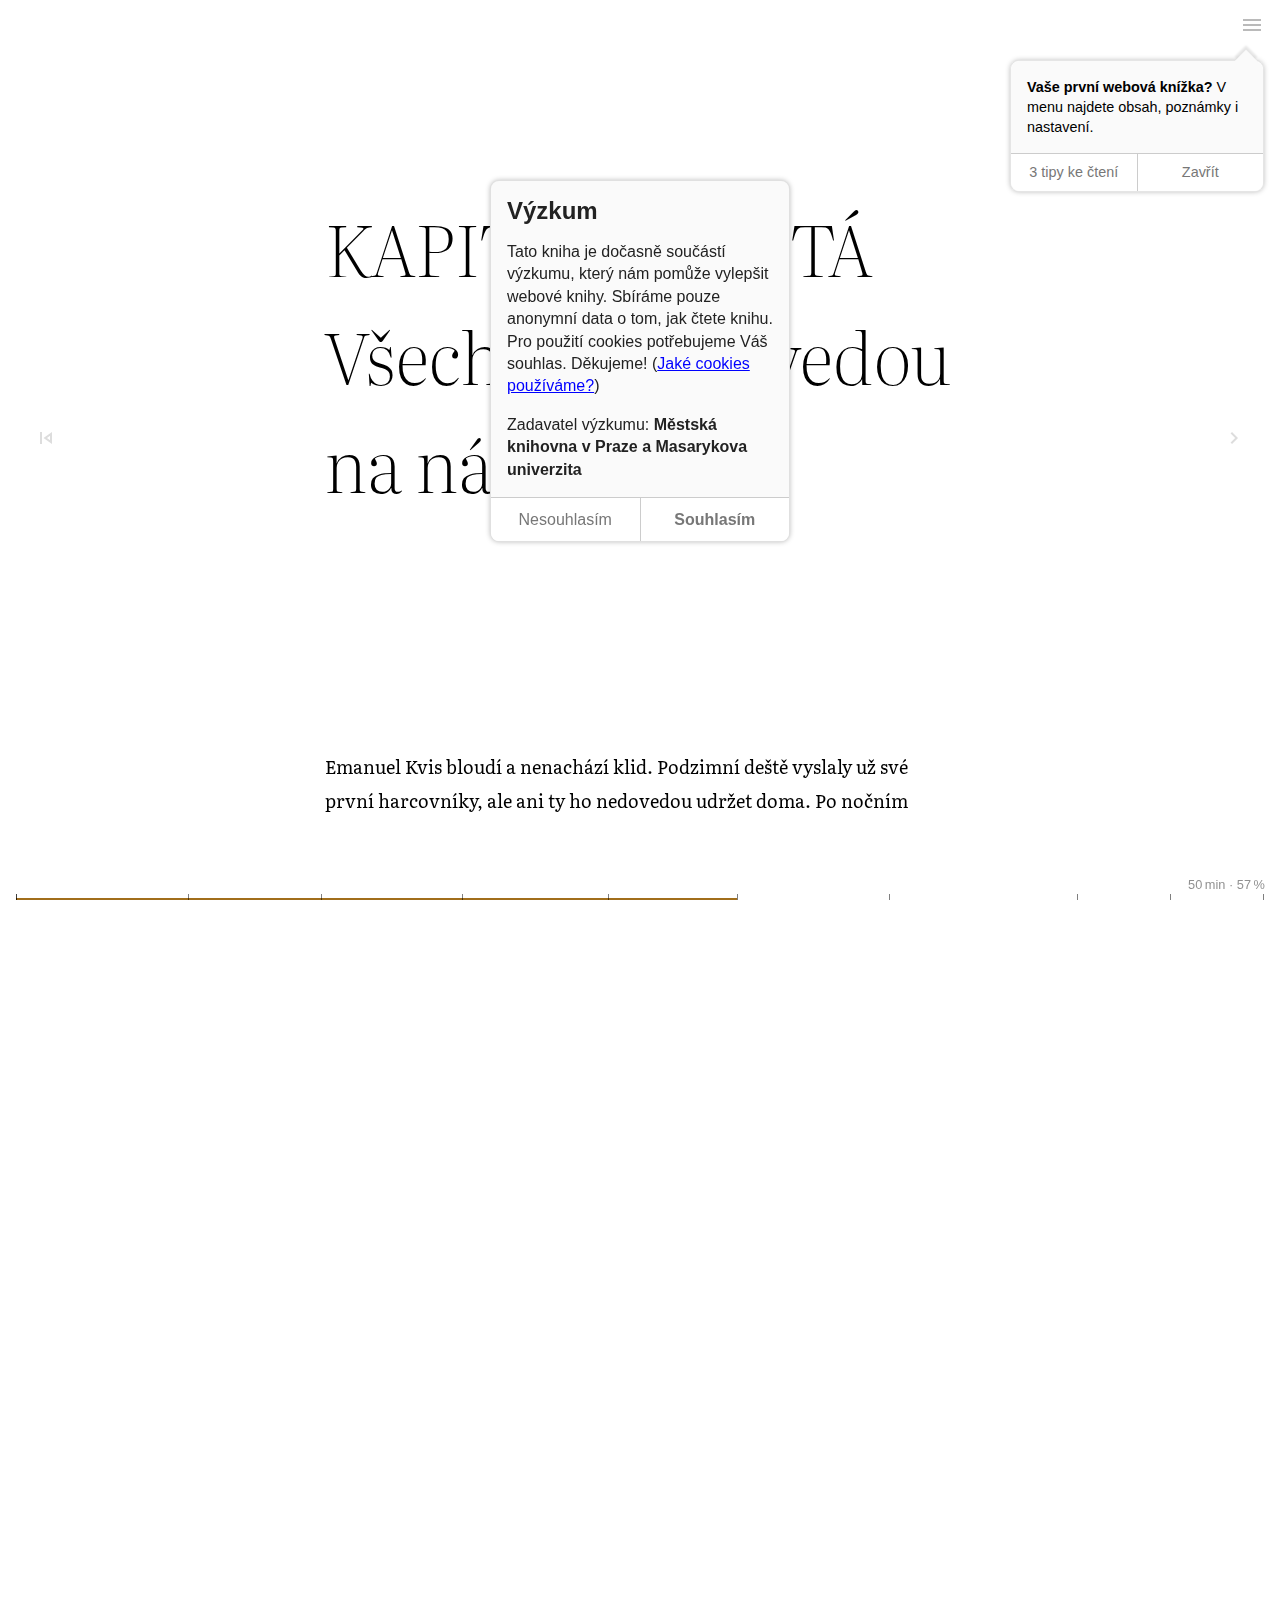
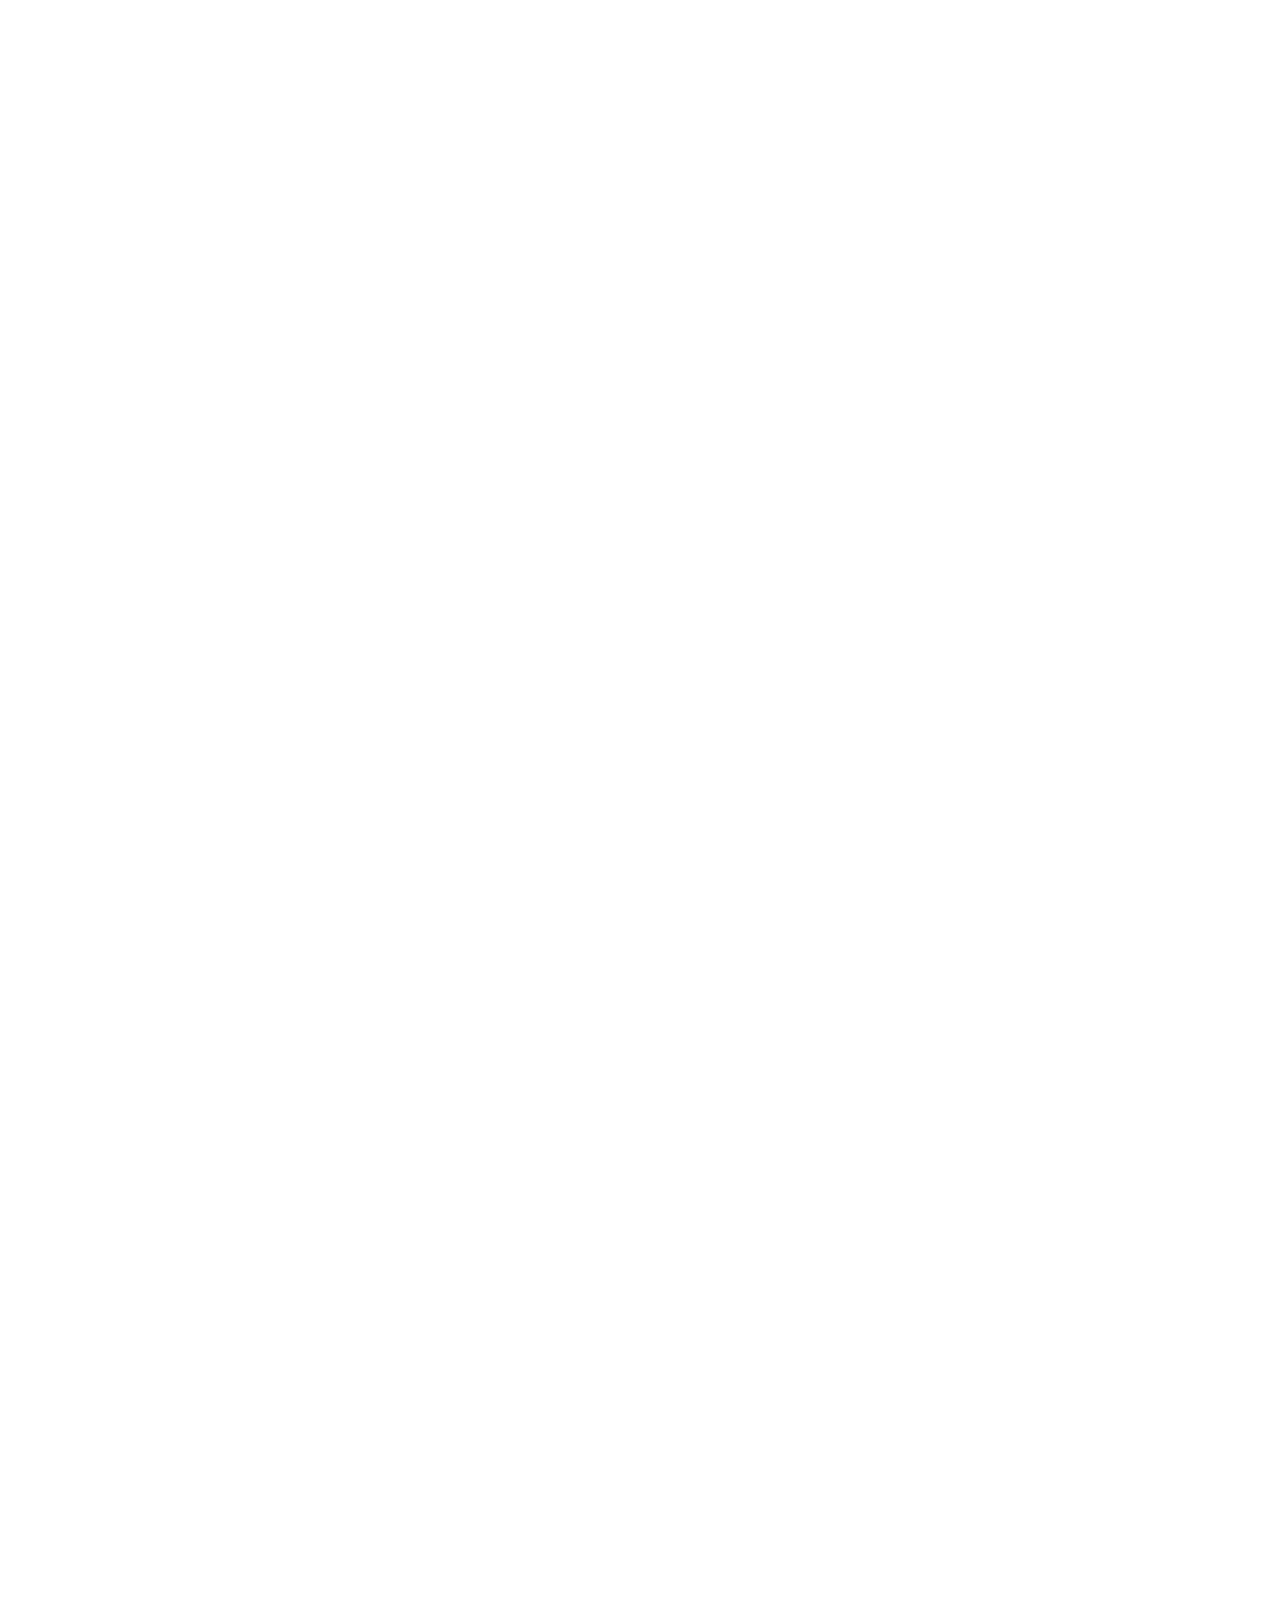
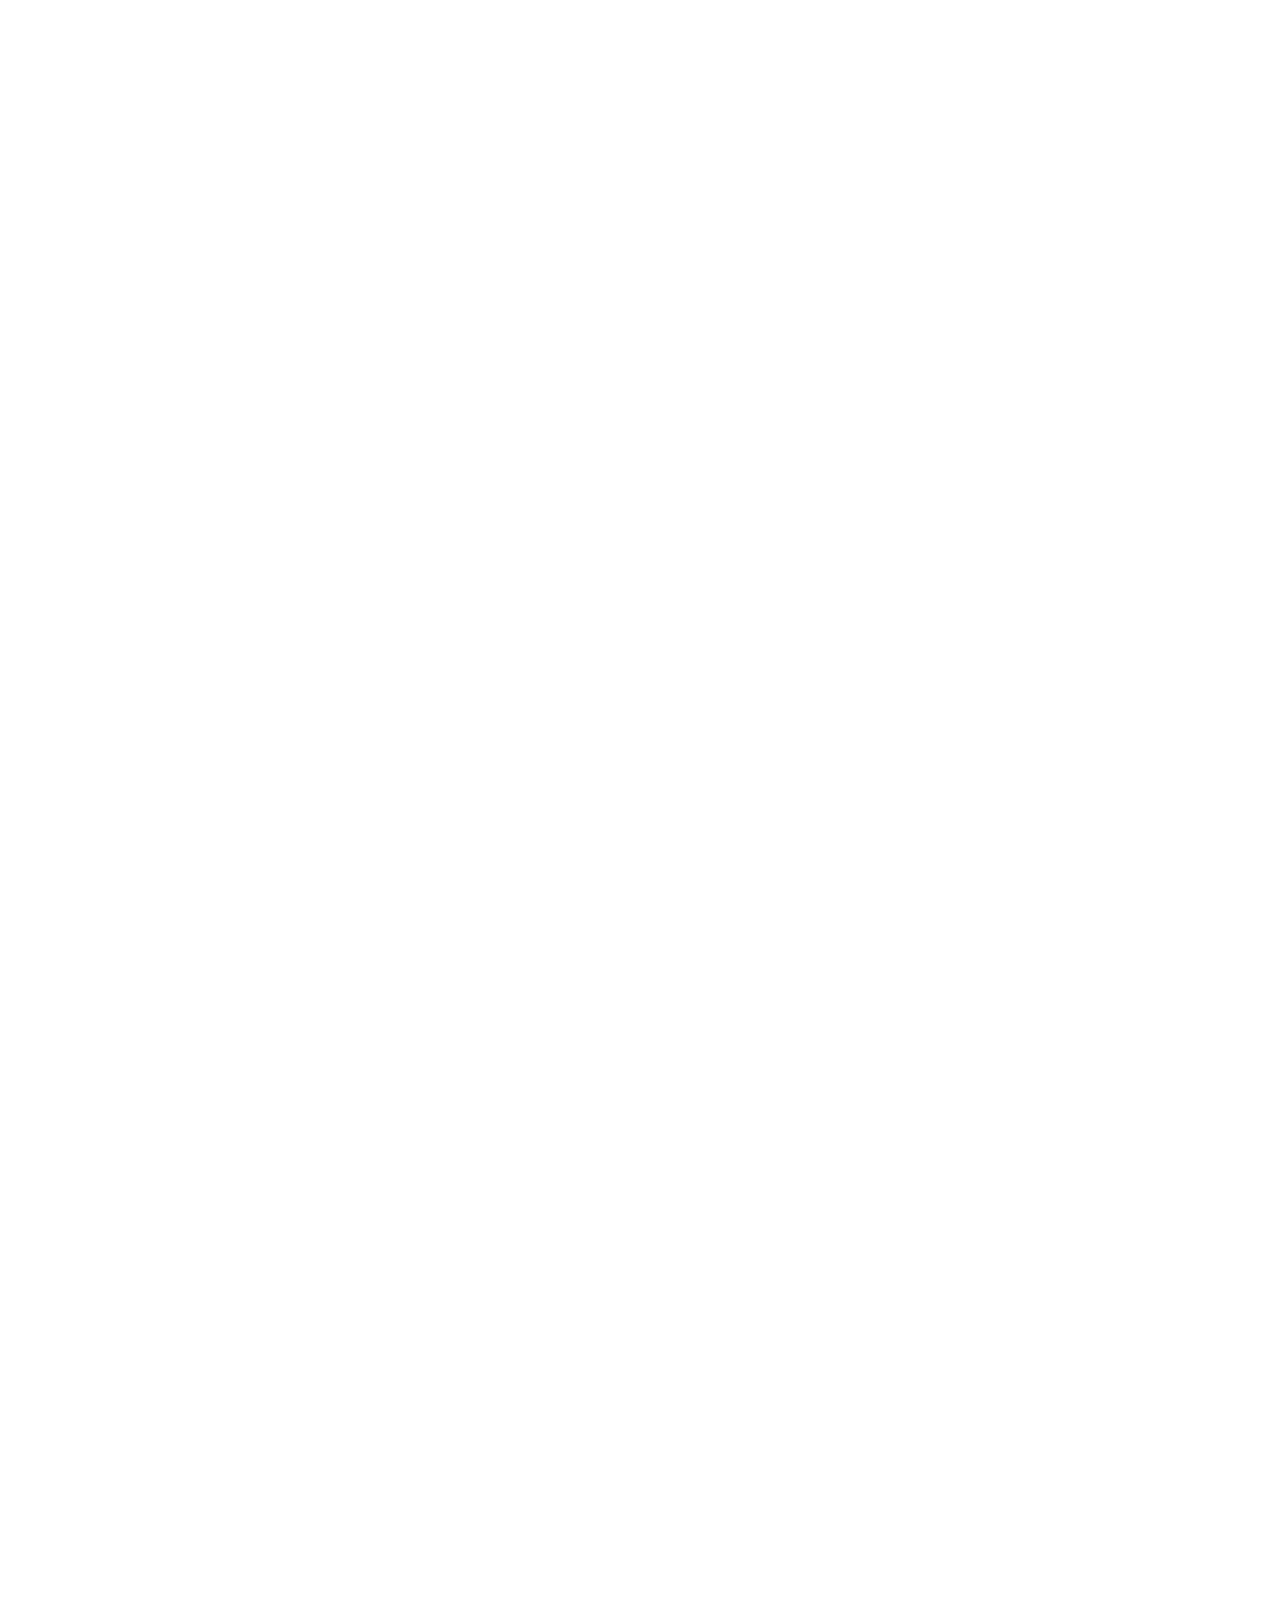
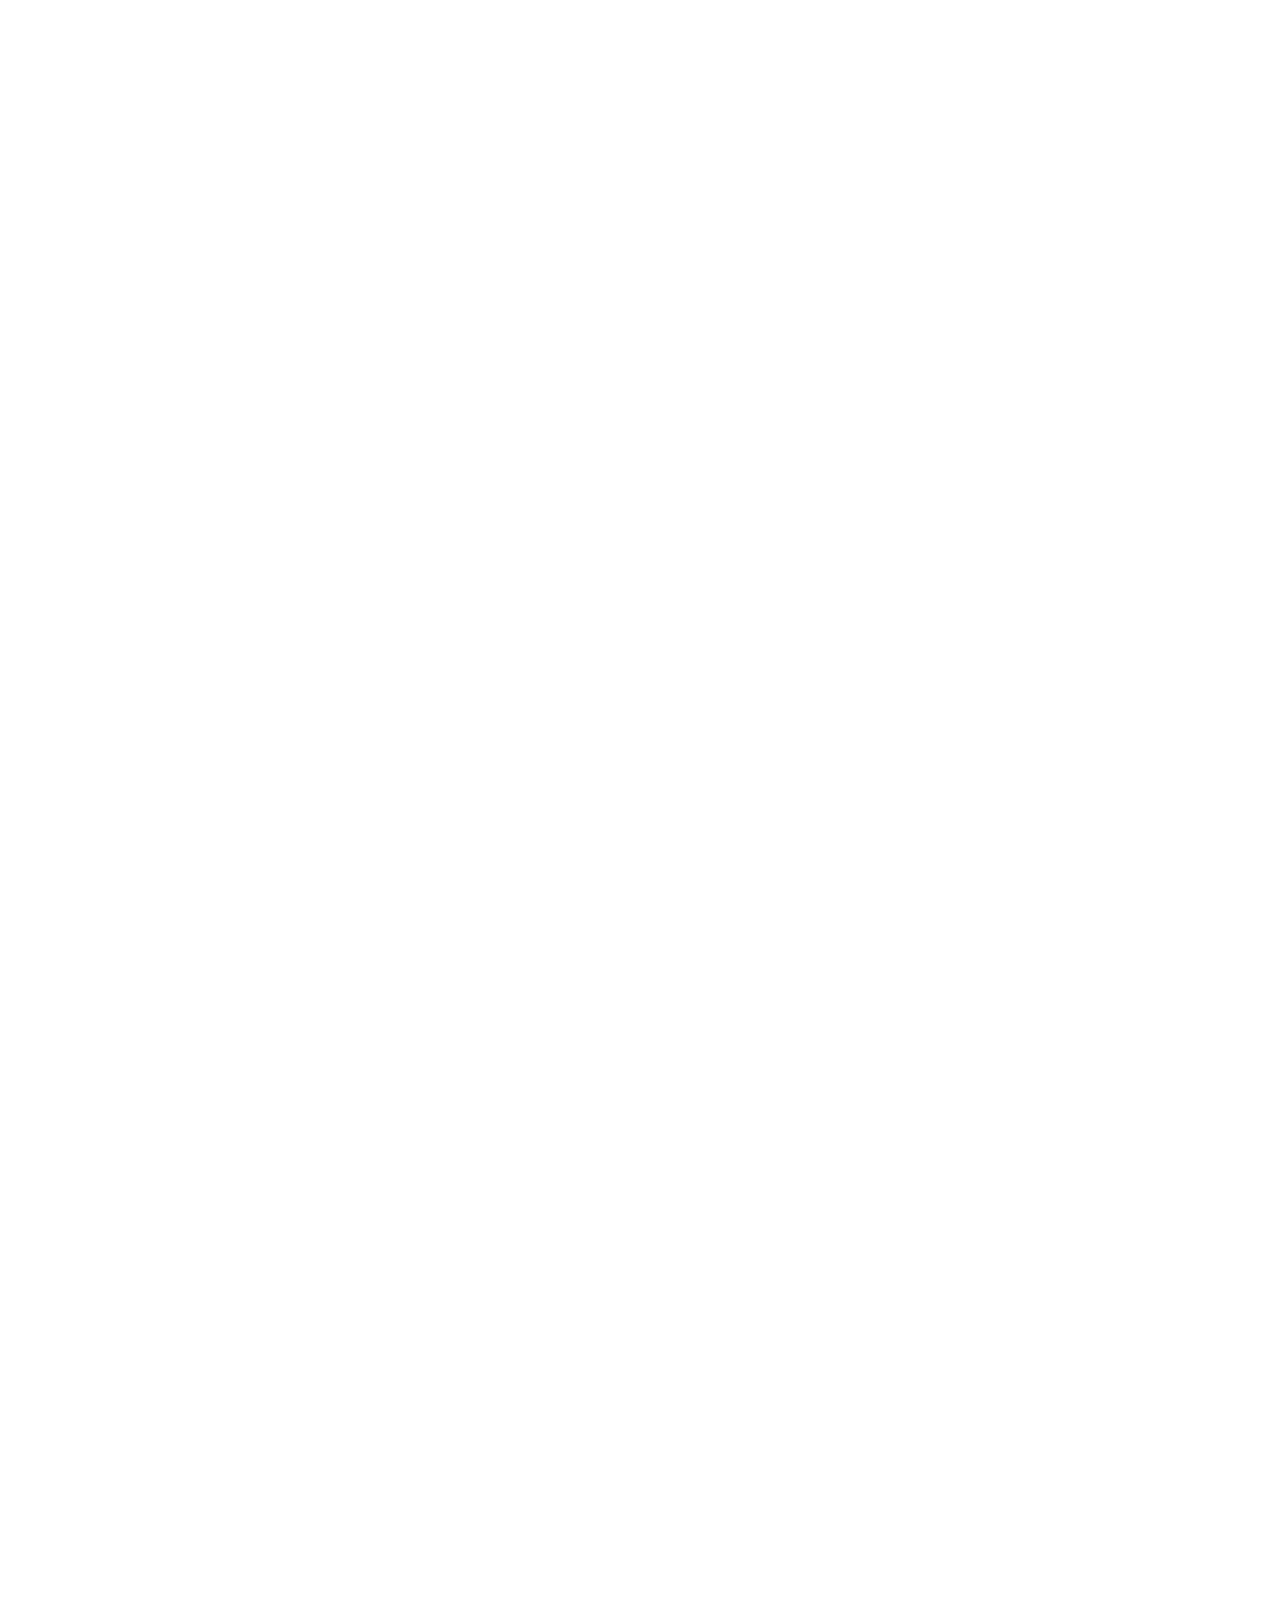
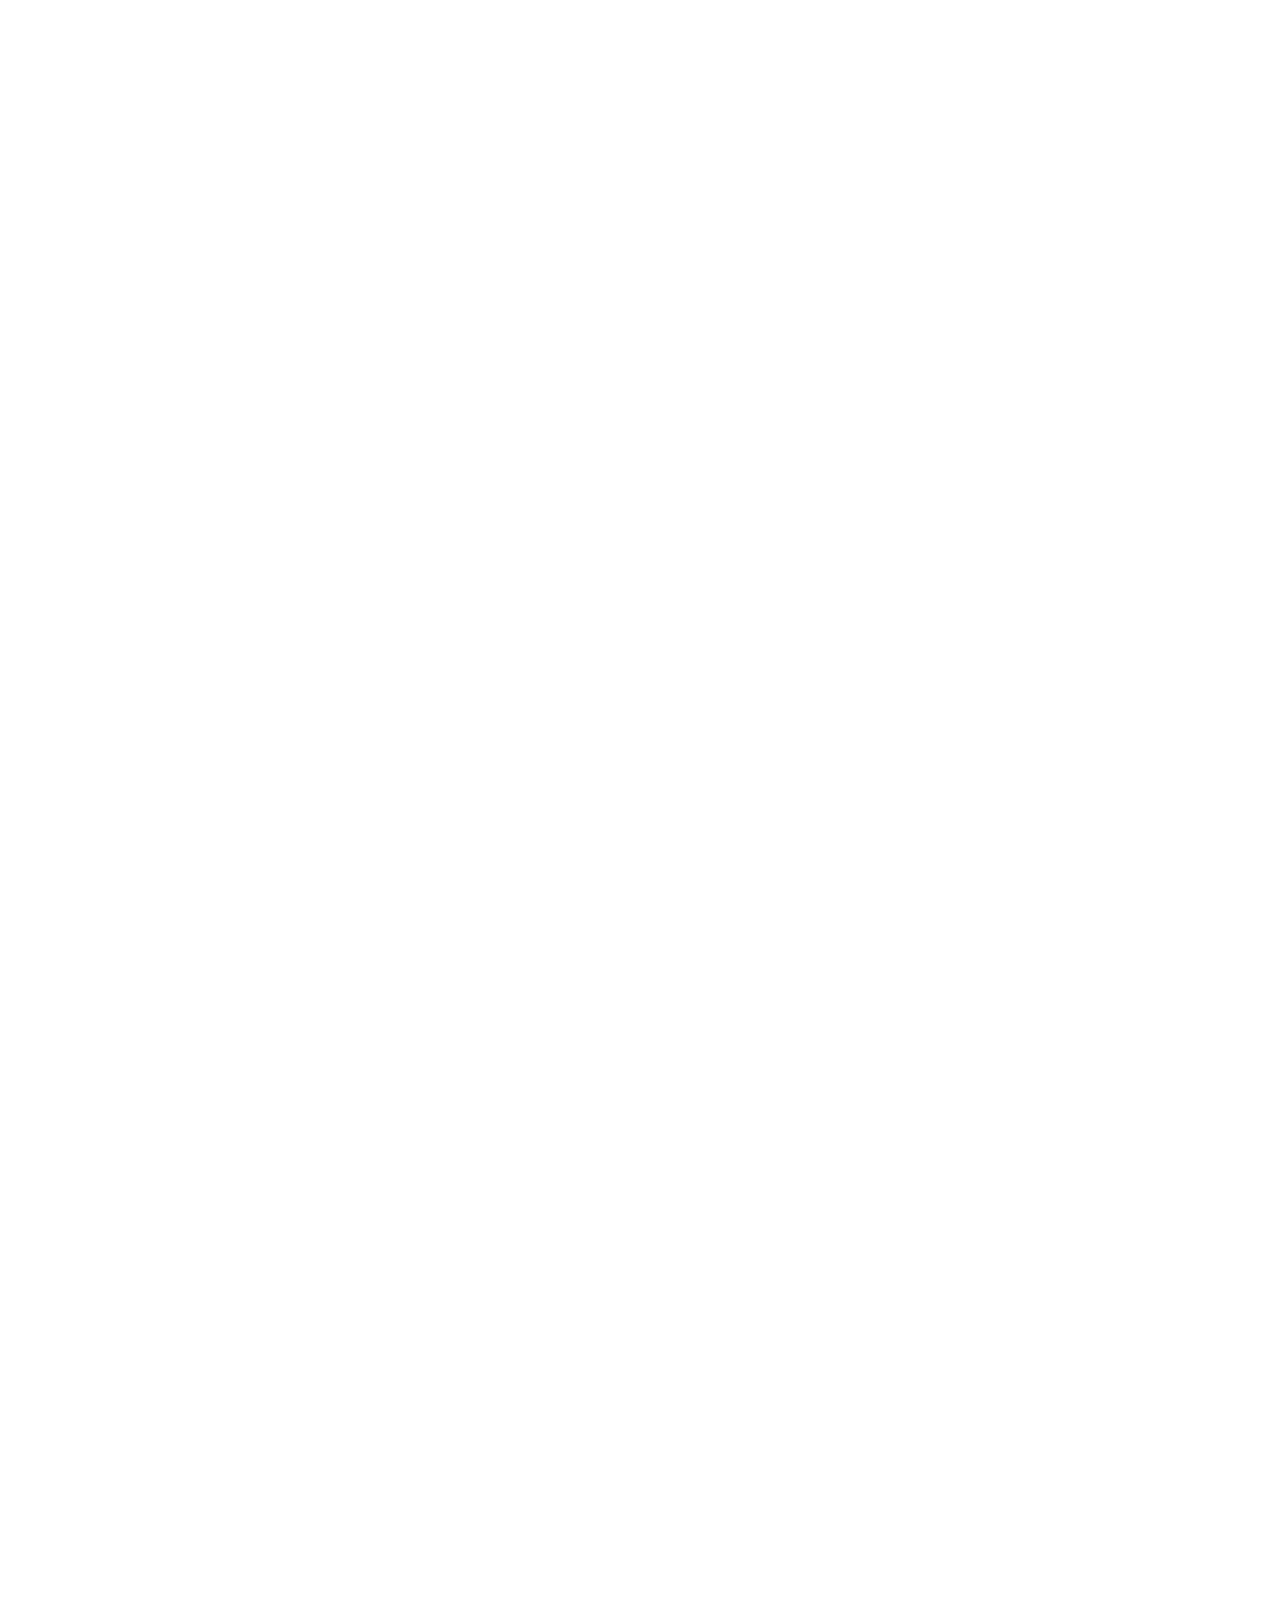
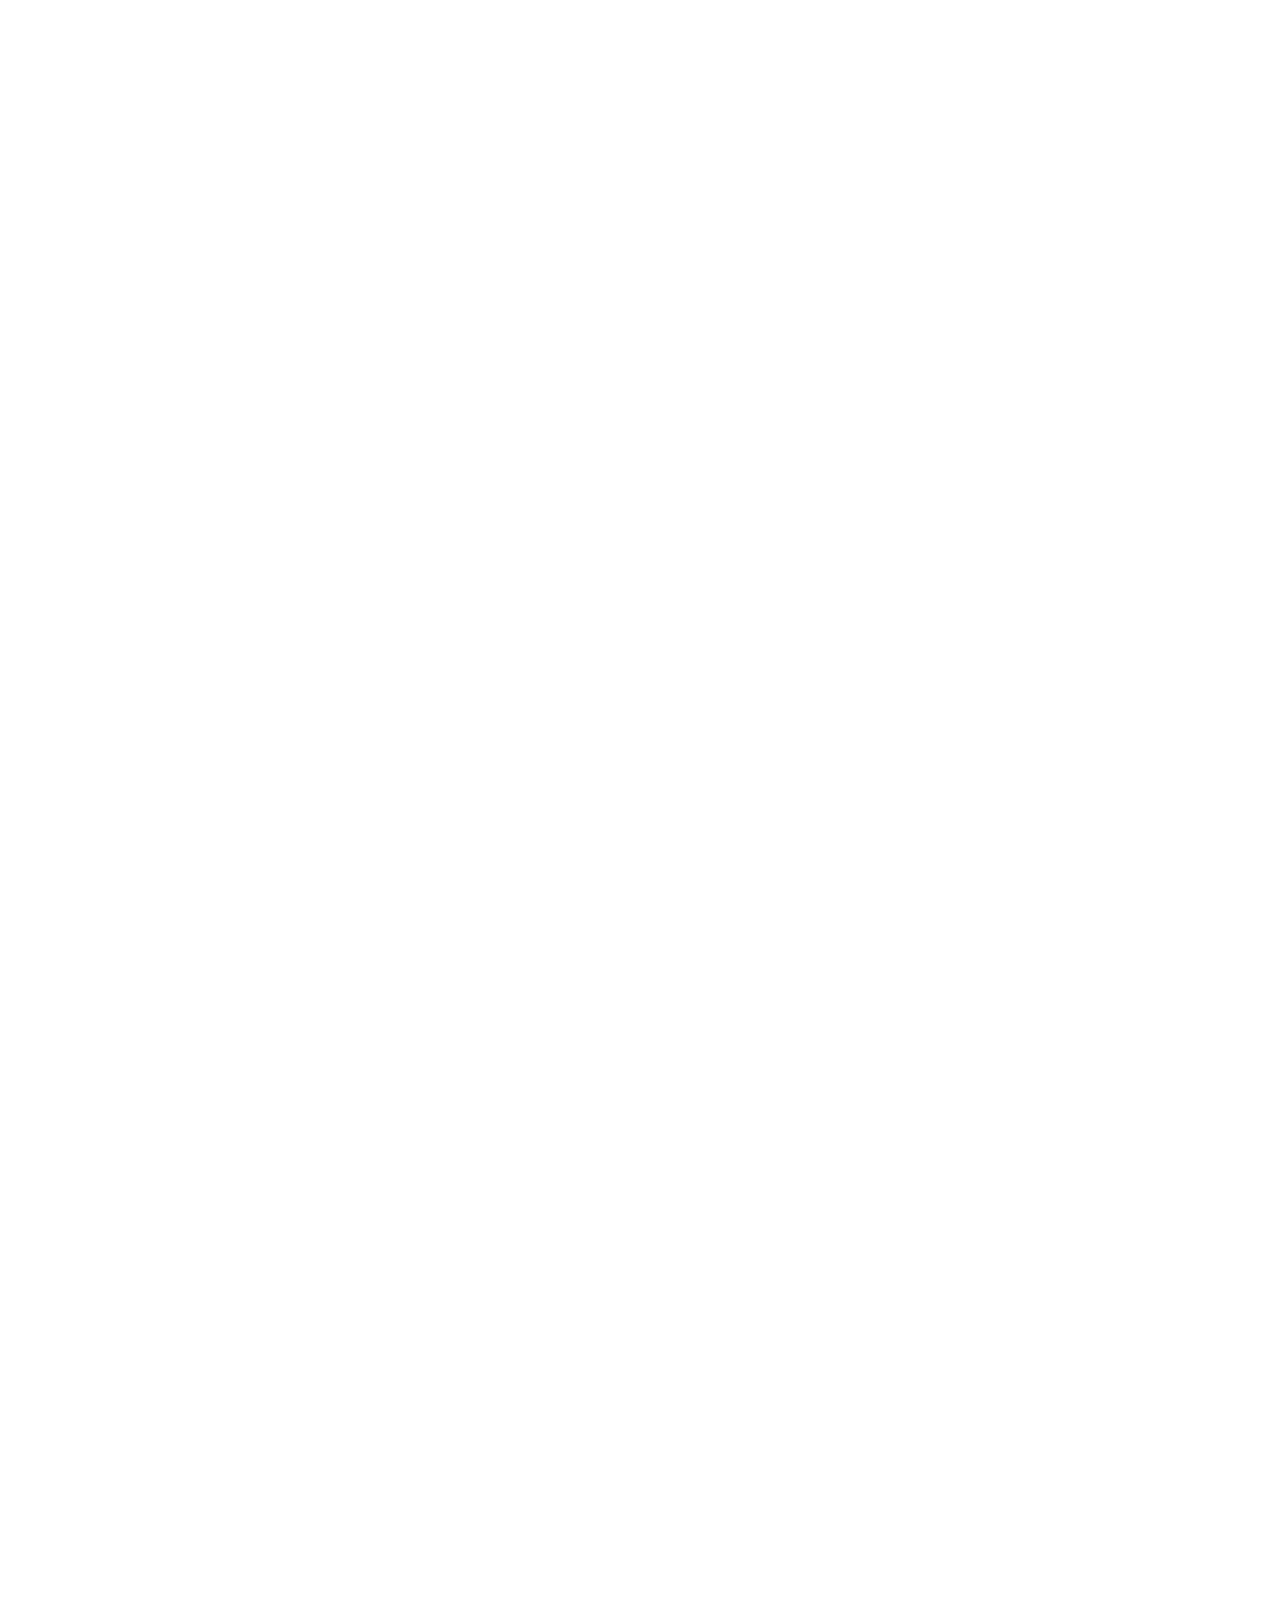
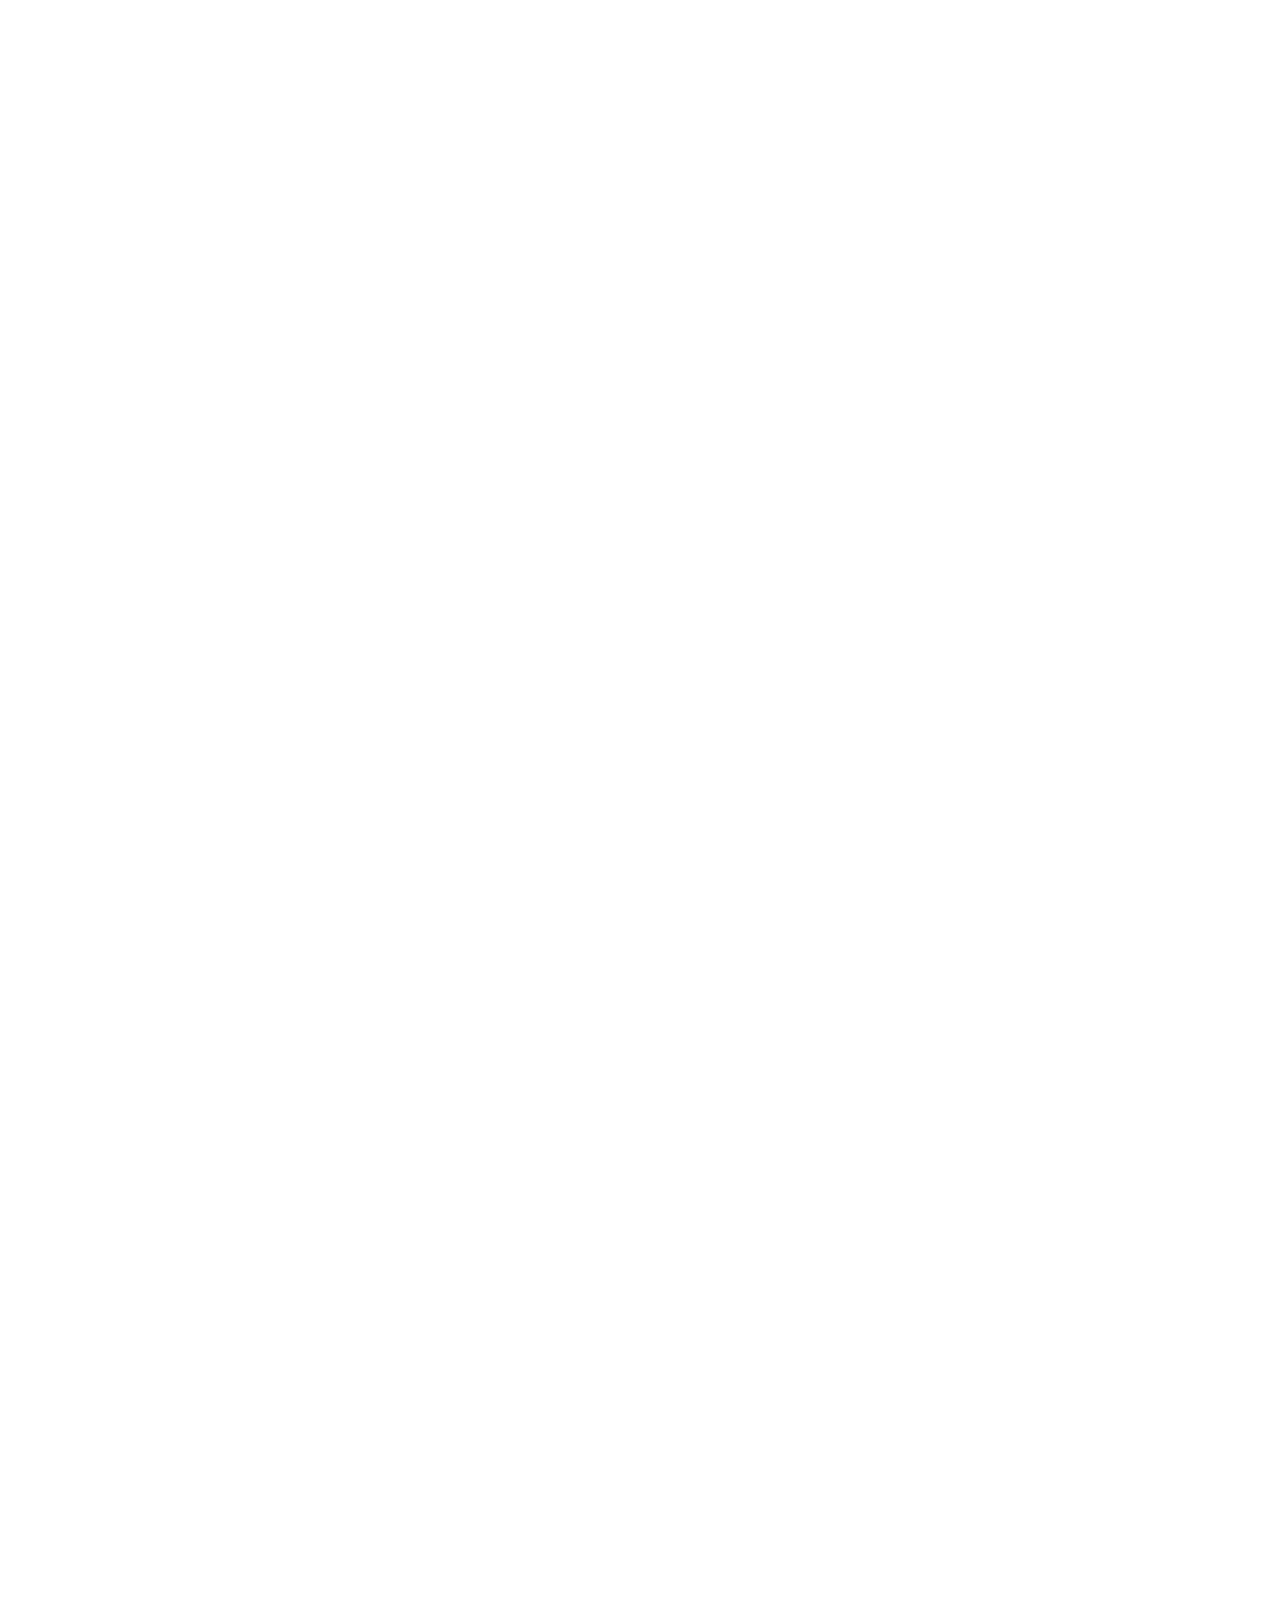
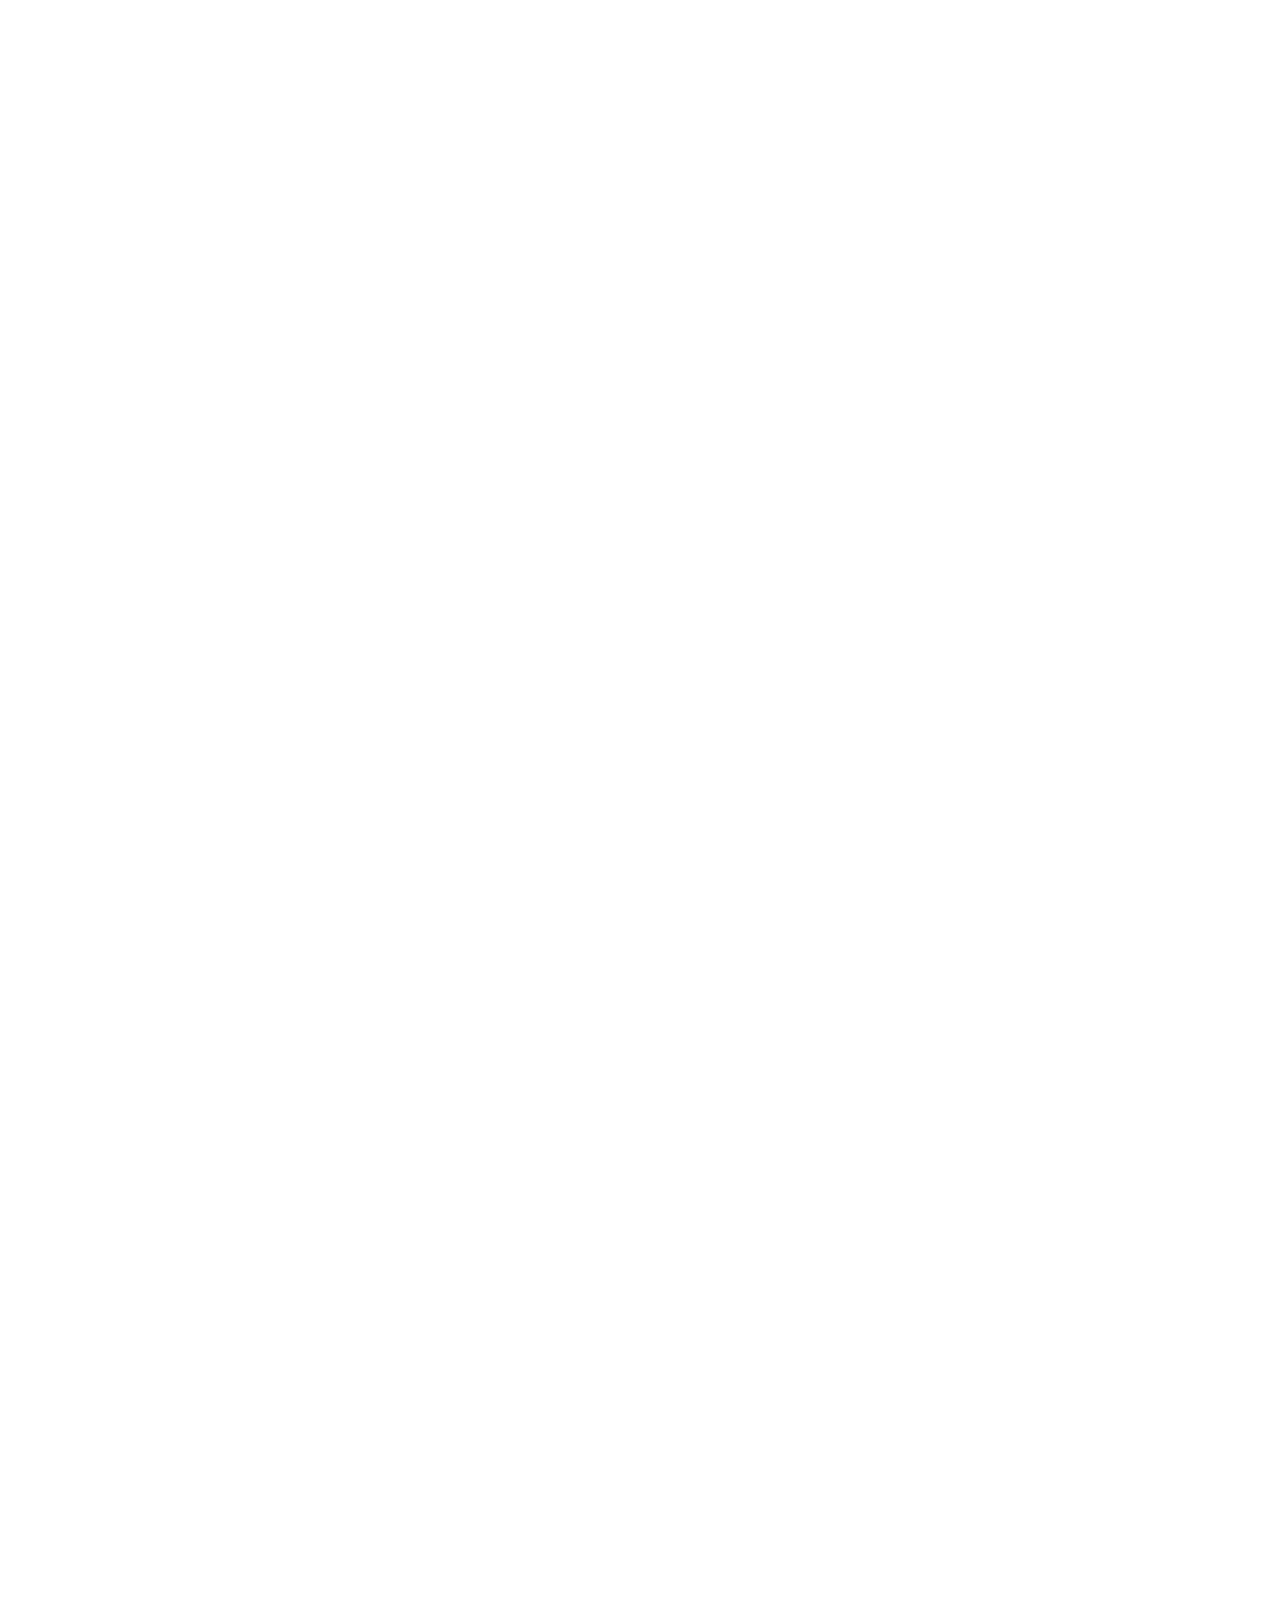
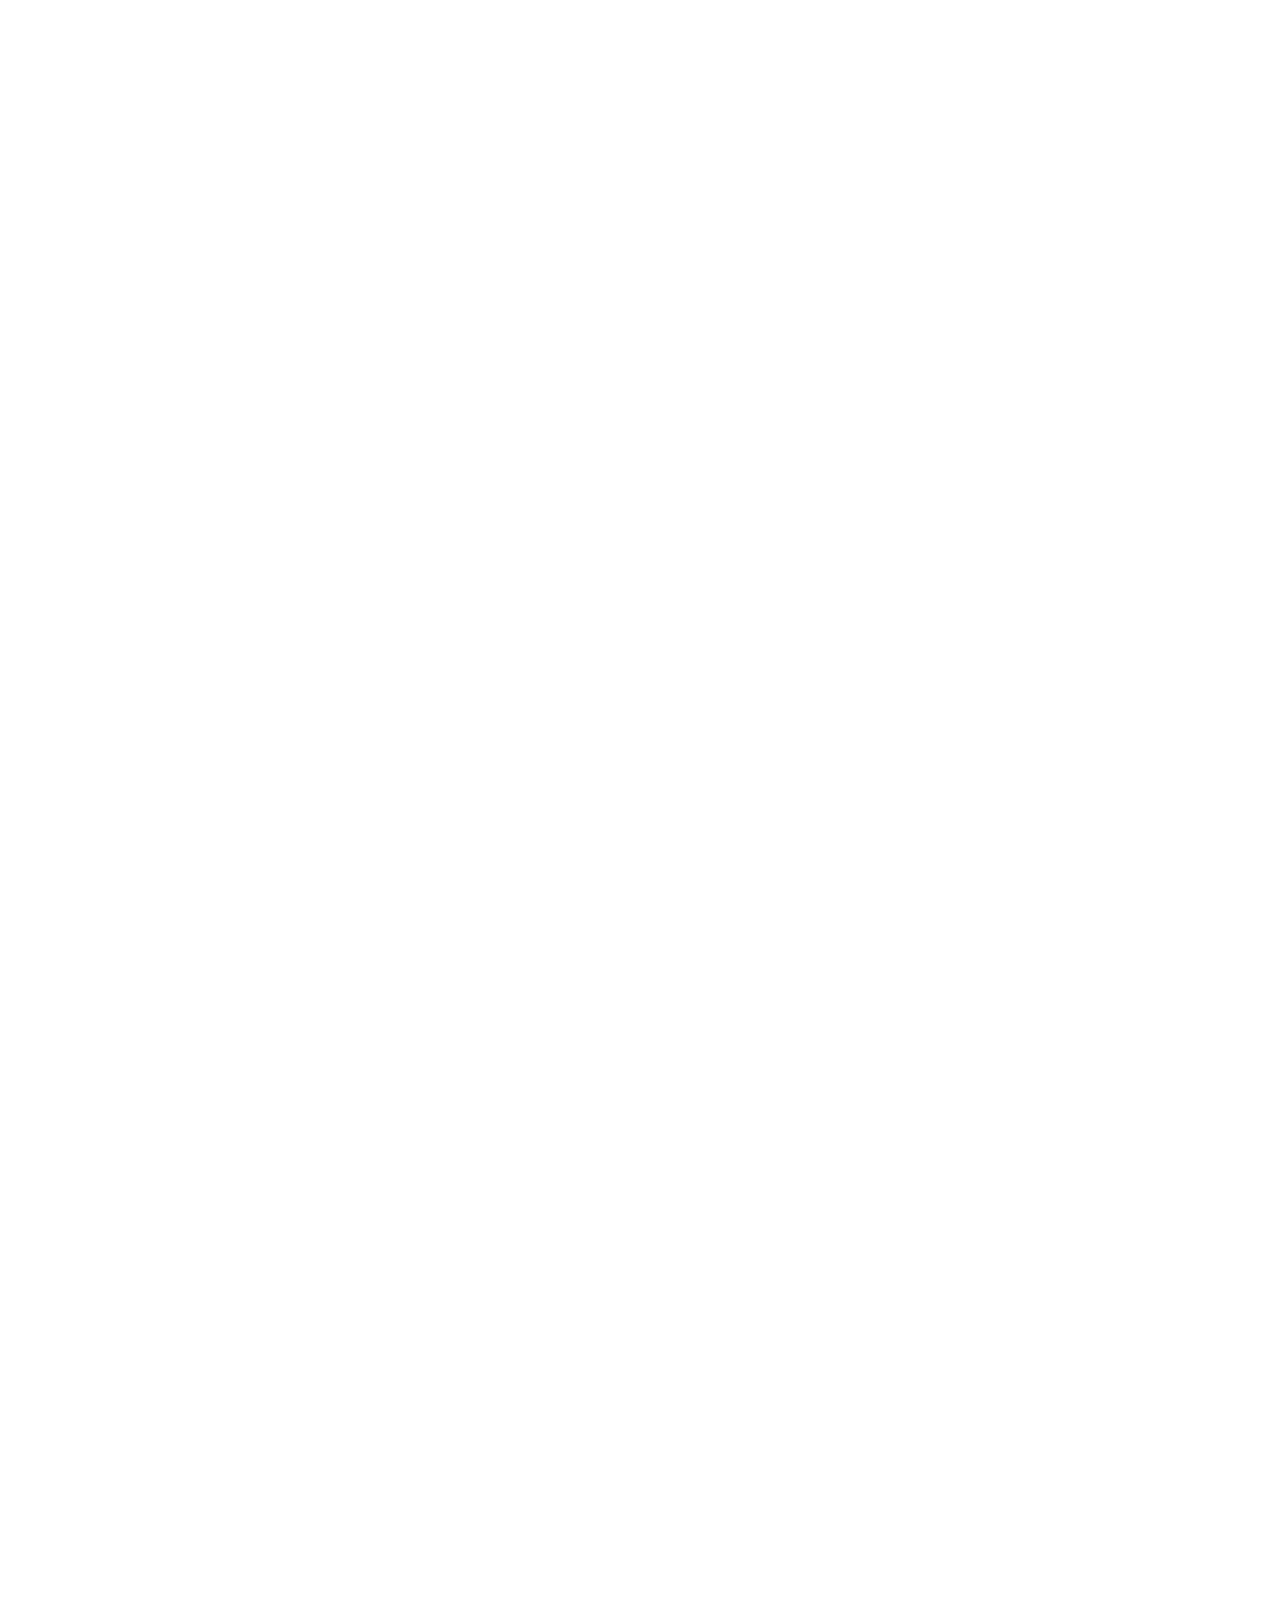
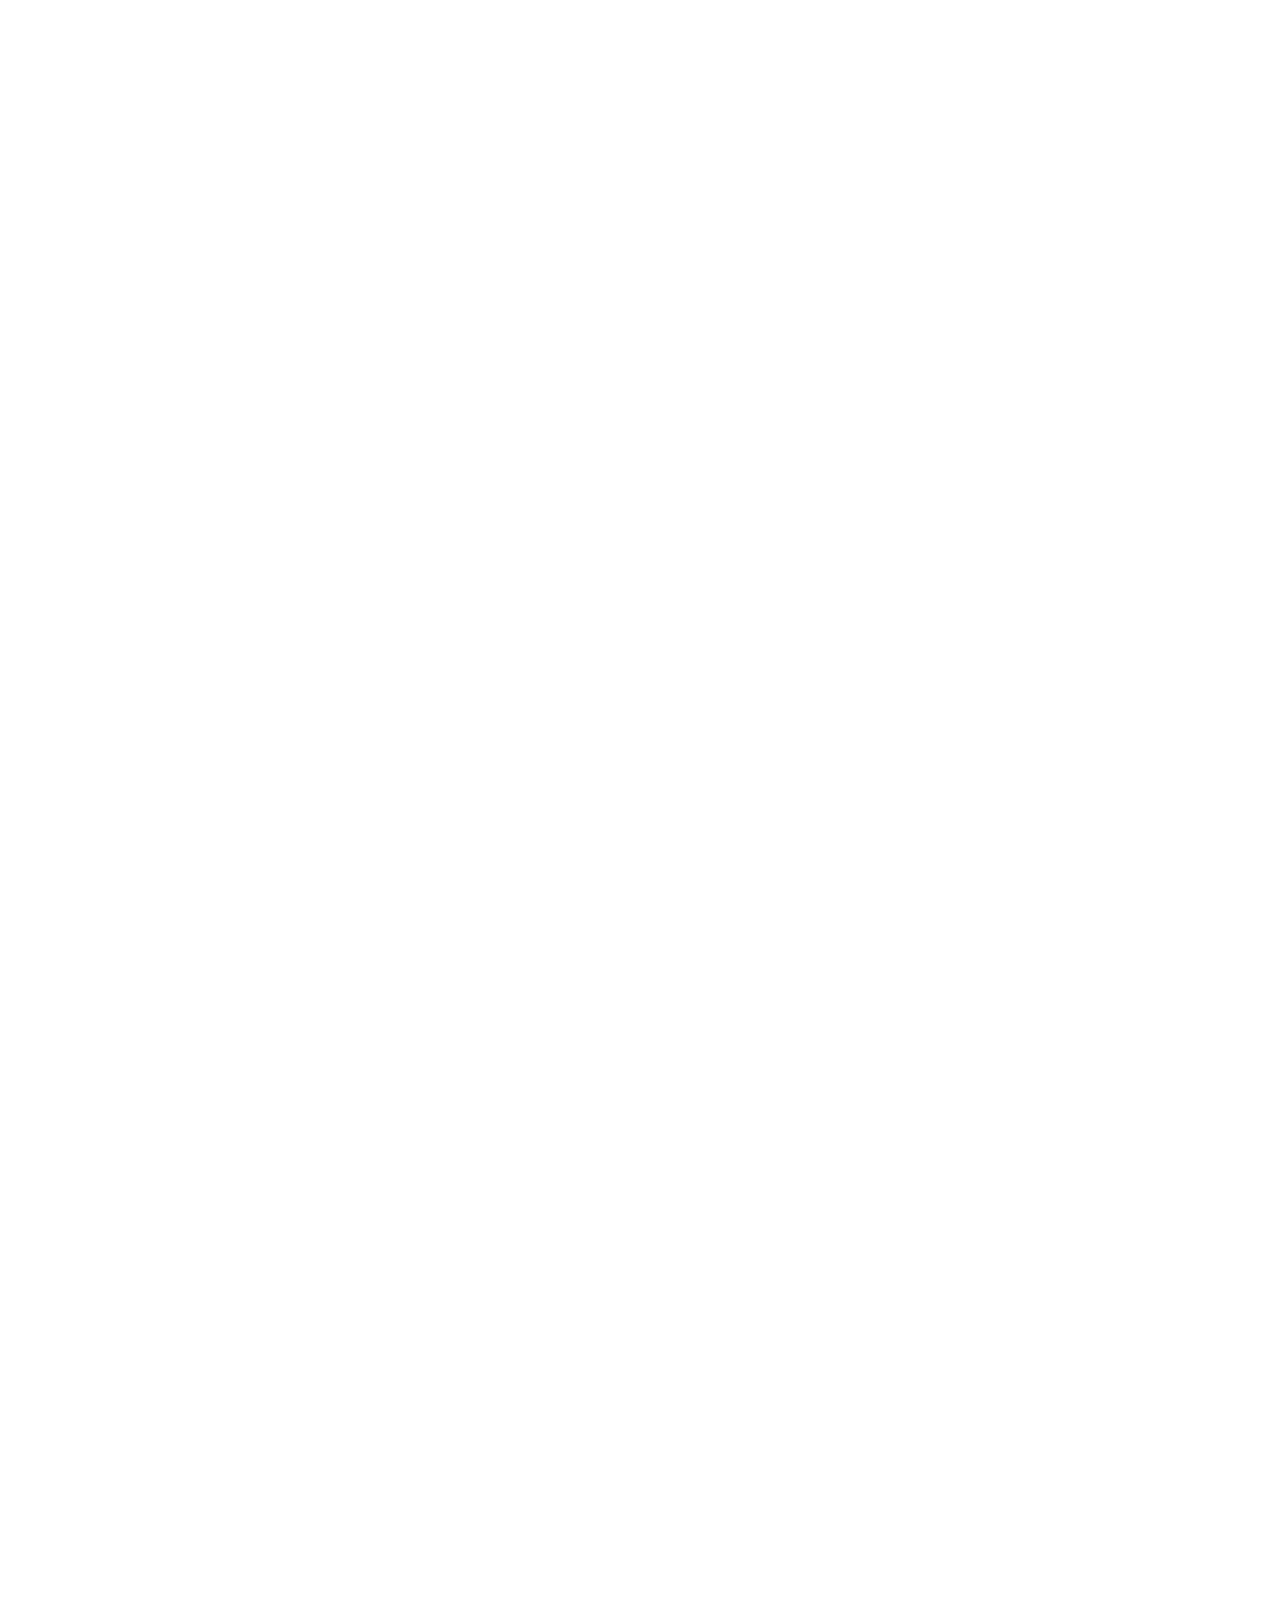
<file: svedek_010.html>
<!DOCTYPE html>
<html lang="cs">
  <head>
    <meta charset="utf-8">
    <meta name="viewport" content="width=device-width, initial-scale=1.0, shrink-to-fit=no">
    <meta name="apple-mobile-web-app-title" content="KAPITOLA ŠESTÁ Všechny cesty vedou na náměstí">
    <meta name="apple-mobile-web-app-capable" content="yes">
    <title>KAPITOLA ŠESTÁ Všechny cesty vedou na náměstí</title>
    <link rel="stylesheet" href="./style/style.min.css" media="screen" integrity="sha256-suCzP2DeAjpjfeO4Ne4lRICbrGRKid9aAmWDin20Cww=">
    <meta name="nb-research" content="Tato kniha je dočasně součástí výzkumu, který nám pomůže vylepšit webové knihy. Sbíráme pouze anonymní data o tom, jak čtete knihu. Pro použití cookies potřebujeme Váš souhlas. Děkujeme! (<a href='https://www.mlp.cz/cz/o-knihovne/cisla-dokumenty-povinne-informace/povinne-dostupne-informace/cookies/'>Jaké cookies používáme?</a>)">
    <meta name="nb-research-orgs" content="Městská knihovna v Praze a Masarykova univerzita">
    <meta name="nb-research-ga" content="UA-187132260-1">
    <link rel="icon" type="image/x-icon" href="./assets/favicon.ico">
    <link rel="icon" type="image/png" sizes="16x16" href="./assets/favicon-16x16.png">
    <link rel="icon" type="image/png" sizes="32x32" href="./assets/favicon-32x32.png">
    <link rel="icon" type="image/png" sizes="48x48" href="./assets/favicon-48x48.png">
    <link rel="manifest" href="./assets/manifest.webmanifest">
    <meta name="mobile-web-app-capable" content="yes">
    <meta name="theme-color" content="#A86818">
    <meta name="application-name" content="Václav Řezáč: Svědek">
    <link rel="apple-touch-icon" sizes="57x57" href="./assets/apple-touch-icon-57x57.png">
    <link rel="apple-touch-icon" sizes="60x60" href="./assets/apple-touch-icon-60x60.png">
    <link rel="apple-touch-icon" sizes="72x72" href="./assets/apple-touch-icon-72x72.png">
    <link rel="apple-touch-icon" sizes="76x76" href="./assets/apple-touch-icon-76x76.png">
    <link rel="apple-touch-icon" sizes="114x114" href="./assets/apple-touch-icon-114x114.png">
    <link rel="apple-touch-icon" sizes="120x120" href="./assets/apple-touch-icon-120x120.png">
    <link rel="apple-touch-icon" sizes="144x144" href="./assets/apple-touch-icon-144x144.png">
    <link rel="apple-touch-icon" sizes="152x152" href="./assets/apple-touch-icon-152x152.png">
    <link rel="apple-touch-icon" sizes="167x167" href="./assets/apple-touch-icon-167x167.png">
    <link rel="apple-touch-icon" sizes="180x180" href="./assets/apple-touch-icon-180x180.png">
    <link rel="apple-touch-icon" sizes="1024x1024" href="./assets/apple-touch-icon-1024x1024.png">
    <meta name="apple-mobile-web-app-capable" content="yes">
    <meta name="apple-mobile-web-app-status-bar-style" content="black-translucent">
    <meta name="apple-mobile-web-app-title" content="Svědek">
    <meta property="og:title" content="Svědek">
    <meta property="og:type" content="book">
    <meta property="og:book:author" content="Václav Řezáč">
    <meta property="twitter:title" content="Václav Řezáč: Svědek">
    <meta property="og:image" content="./assets/cover-1200x620.png">
    <meta property="twitter:image" content="./assets/cover-1200x1200.png">
    <link rel="index" href="./index.html">
    <link rel="license" href="./license.html">
    <link rel="publication" href="./manifest.json" id="manifest">
    <link rel="about" href="about.html">
    <link rel="prev" href="./svedek_009.html">
    <link rel="next" href="./svedek_011.html">
    <meta name="nb-order" content="6">
    <link rel="self" href="svedek_010.html">
    <meta name="nb-identifier" content="rezac-svedek-457e73b">
    <meta name="nb-role" content="chapter">
  </head>
  <body class="content-prose nb-role-chapter nb-custom-style" data-nb-words="12029" data-nb-chars="69178">
    <nav role="doc-toc">
      <ul class="plain section">
        <li><a href="svedek_005.html">Měsíčná noc</a></li>
        <li><a href="svedek_006.html">Bratři</a></li>
        <li><a href="svedek_007.html">Zahradní slavnost</a></li>
        <li><a href="svedek_008.html">Starostovo odpoledne</a></li>
        <li><a href="svedek_009.html">Nepřekročitelná hranice</a></li>
        <li><a href="svedek_010.html">Všechny cesty vedou na náměstí</a></li>
        <li><a href="svedek_011.html">Zvon spravedlivého</a></li>
        <li><a href="svedek_012.html">Hořící strom</a></li>
        <li><a href="svedek_013.html">Druhá měsíčná noc</a></li>
      </ul>
    </nav>
    <div id="ui-content">
    </div>
    <div class="content">
      <main>
        <nav class="begin-nav">
          <ul>
            <li><a href="./index.html#" rel="index">Titulní strana</a></li>
            <li><a href="./svedek_009.html#chapter-end" rel="prev">← Předchozí kapitola</a></li>
          </ul>
        </nav><a id="chapter-start"></a>
        <h1 class="chunk" data-nb-ref-number="1" data-nb-words="7" data-nb-chars="45"><span class="idea" data-nb-ref-number="1" id="idea1" data-nb-words="7" data-nb-chars="45">KAPITOLA ŠESTÁ Všechny cesty vedou na&nbsp;náměstí</span></h1>
        <section>
          <p class="chunk" data-nb-ref-number="2" data-nb-words="95" data-nb-chars="597"><span class="idea" data-nb-ref-number="2" id="idea2" data-nb-words="95" data-nb-chars="597">Emanuel Kvis bloudí a&nbsp;nenachází klid. Podzimní deště vyslaly už&nbsp;své první harcovníky, ale ani ty&nbsp;ho&nbsp;nedovedou udržet doma. Po&nbsp;nočním lijáku drobně mží, zelináři na&nbsp;byteňském náměstí napjali plachty nad svými stánky a&nbsp;nejklábosivější ženské se&nbsp;uchylují na&nbsp;kus řeči do&nbsp;průjezdu hotelu U&nbsp;Koníčka. I&nbsp;Jeník Harazim opustil své vyhlídkové místo na&nbsp;schůdcích před krámem a&nbsp;stojí za&nbsp;sklem dveří, odkud může zahlédnout Lídu Dastychovou, kdyby šla kolem. Život městečka se&nbsp;ovšem nezastavil pro trochu mrholení, těla, havěť i&nbsp;pole chtějí své, jenomže lidé se&nbsp;pohybují rychleji a&nbsp;nepostávají tolik jako dříve.</span></p>
          <p class="chunk" data-nb-ref-number="3" data-nb-words="100" data-nb-chars="609"><span class="idea" data-nb-ref-number="3" id="idea3" data-nb-words="100" data-nb-chars="609">Proč ten dědík nesedí v&nbsp;takovém počasí doma? ptají se&nbsp;navzájem povídalky v&nbsp;průjezdu u&nbsp;Koníčka. Emanuel Kvis však pochoduje náměstím sem a&nbsp;tam, nedbaje zvídavých pohledů ani slov, jež k&nbsp;němu někdy bezostyšně dolehnou. Zestárnul v&nbsp;posledních dnech, není to&nbsp;vidět ani tak na&nbsp;jeho tváři, jako na&nbsp;držení těla a&nbsp;na chůzi, jež se&nbsp;stala ještě trhanější. Nohy se&nbsp;mu&nbsp;zdvíhají a&nbsp;dopadají na&nbsp;dlažbu jakoby ovládány nějakým mechanismem, složeným ze&nbsp;samých ozubených koleček. Havelok na&nbsp;něm visí a&nbsp;zdá se&nbsp;příliš těžký pro jeho ramena, světle šedivý klobouk ztmavěl deštěm, lakové střevíce jsou skryty v&nbsp;pleskavých galoších.</span></p>
          <p class="chunk" data-nb-ref-number="4" data-nb-words="76" data-nb-chars="468"><span class="idea" data-nb-ref-number="4" id="idea4" data-nb-words="76" data-nb-chars="468">Vypadá to, jako by&nbsp;se&nbsp;Kvis ve&nbsp;své procházce po&nbsp;náměstí řídil nějakým pravidlem. Pochoduje třikrát nahoru a&nbsp;dolů, pak zmizí na&nbsp;chvíli v&nbsp;parčíku u&nbsp;kašny, objeví se&nbsp;a&nbsp;opět pochoduje. Nemusí to&nbsp;být nic jiného než takový stařecký rozmar, takové vysloužilecké puntičkářství, které počítá lžíce polévky, dekagramy masa a&nbsp;pří­krmu a&nbsp;kroky procházky. V&nbsp;Kvisových očích je&nbsp;však nezvyklý těkavý pohled, který se&nbsp;vyhýbá každému a&nbsp;zároveň se&nbsp;zdá vyhlížet někoho, kdo se&nbsp;neobjevuje.</span></p>
          <p class="chunk" data-nb-ref-number="5" data-nb-words="92" data-nb-chars="528"><span class="idea" data-nb-ref-number="5" id="idea5" data-nb-words="92" data-nb-chars="528">Snad je&nbsp;poplašen tím, že&nbsp;paní Kateřina Nolčová k&nbsp;němu přestala docházet a&nbsp;že kdykoli se&nbsp;ji&nbsp;pokusil sám navštívit, dostalo se&nbsp;mu&nbsp;odpovědi, že&nbsp;milostivá paní není doma. Ale Kvis ví, že&nbsp;je&nbsp;doma, cítí její přítomnost tak bezpečně, jako by&nbsp;seděl vedle ní&nbsp;a&nbsp;držel ji&nbsp;za&nbsp;ruku. Nedovede však zatím rozhodnout, má-li být jejím nečekaně odmítavým postojem zdrcen, anebo potěšen. Skrývá se&nbsp;před ním proto, že&nbsp;se&nbsp;mu&nbsp;pokouší uniknout, nebo se&nbsp;už&nbsp;vzdala vší naděje a&nbsp;zápasí jen s&nbsp;posledními zbytky své nerozhodnosti a&nbsp;lásky k&nbsp;Rudolfu Nolčovi?</span></p>
          <p class="chunk" data-nb-ref-number="6" data-nb-words="84" data-nb-chars="530"><span class="idea" data-nb-ref-number="6" id="idea6" data-nb-words="84" data-nb-chars="530">Všechny cesty vedou v&nbsp;tyto dny Emanuela Kvise na&nbsp;náměstí. Tam jsou shromážděni všichni, do&nbsp;jejichž životů se&nbsp;mu&nbsp;podařilo nahlédnout, jejichž touhami doufal zaplnit svou vlastní prázdnotu. Neklid ho&nbsp;štve a&nbsp;nedopřává mu&nbsp;pokoje. Proč se&nbsp;nic neděje? Byl jenom iluzio­nistou, který se&nbsp;dal obelhat zdáním, zatímco skutečnost byla jiná? Zklamal ohaří čich jeho zvědavosti a&nbsp;podařilo se&nbsp;mu&nbsp;zaplnit si&nbsp;nitro jen hříčkami vlastní obraznosti? A&nbsp;přece právě v&nbsp;těchto dnech se&nbsp;staly dvě nové události, jež znovu vzbudily jeho upadající naděje.</span></p>
          <p class="chunk" data-nb-ref-number="7" data-nb-words="75" data-nb-chars="407"><span class="idea" data-nb-ref-number="7" id="idea7" data-nb-words="75" data-nb-chars="407">Ta&nbsp;první, to&nbsp;byla jen taková bělička, kterou by&nbsp;jindy byl hodil zpátky do&nbsp;proudu a&nbsp;nestaral se&nbsp;dál o&nbsp;ni. Ale v&nbsp;tom rozpoložení mysli, v&nbsp;jakém nyní byl, hmátl po&nbsp;ní&nbsp;oběma rukama a&nbsp;jako šašek krále Jiřího přiklonil sluch k&nbsp;jejím lapajícím ústům. Ta&nbsp;druhá, kdo ví, bude snad patřit k&nbsp;největšímu, s&nbsp;čím se&nbsp;dosud setkal na&nbsp;svém putování za&nbsp;stavebními kameny cizích srdcí, z&nbsp;nichž si&nbsp;doufal vystavět vlastní duši.</span></p>
          <p class="chunk" data-nb-ref-number="8" data-nb-words="19" data-nb-chars="106"><span class="idea" data-nb-ref-number="8" id="idea8" data-nb-words="19" data-nb-chars="106">Jděme po&nbsp;pořádku, třeba v&nbsp;té kvisovské prázdnotě se&nbsp;události převalují jako vlny a&nbsp;jedna se&nbsp;mísí s&nbsp;druhou.</span></p>
          <p class="chunk" data-nb-ref-number="9" data-nb-words="62" data-nb-chars="393"><span class="idea" data-nb-ref-number="9" id="idea9" data-nb-words="62" data-nb-chars="393">Včerejší deštivá noc se&nbsp;procházela, capkajíc mokrými packami v&nbsp;byteňských ulicích. Pořád někam spěchala a&nbsp;stále jí&nbsp;nebylo konce, snad obcházela v&nbsp;kruhu. Vítr ji&nbsp;honil, a&nbsp;když se&nbsp;nejvíc rozběhla, vyjevená a&nbsp;ucouraná jako děvka pronásledovaná patrolou, opustil ji&nbsp;s&nbsp;chechtotem a&nbsp;nechal ji&nbsp;chvíli na&nbsp;pokoji. Těžké slzy jejího pláče kapaly ze&nbsp;střech a&nbsp;všechny okapové roury kloktaly jejími vzlyky…</span></p>
          <p class="chunk" data-nb-ref-number="10" data-nb-words="74" data-nb-chars="450"><span class="idea" data-nb-ref-number="10" id="idea10" data-nb-words="74" data-nb-chars="450">Emanuel Kvis do&nbsp;ní&nbsp;vykročil po&nbsp;desáté hodině večerní, vyhnán z&nbsp;domu svou nevysvětlitelnou tísní. Šla s&nbsp;ním a&nbsp;neustávala mu&nbsp;šeptat své bláznivé nabídky. Byl pln jejího šumu a&nbsp;vítr v&nbsp;něm skučel jako na&nbsp;prázdné půdě. A&nbsp;bylo mu, jako by&nbsp;do&nbsp;něho vstupovala úzkost všech byteňských spáčů. Ulice byly dokonale pusté a&nbsp;chudé, elektrické lampy sloužily sotva za&nbsp;ukazatele cesty, plašíce temnotu jen od&nbsp;svých vlastních jader, skomírajících slabostí a&nbsp;strachem.</span></p>
          <p class="chunk" data-nb-ref-number="11" data-nb-words="77" data-nb-chars="480"><span class="idea" data-nb-ref-number="11" id="idea11" data-nb-words="77" data-nb-chars="480">Čtvrt na&nbsp;jedenáctou pleskla z&nbsp;radniční věže a&nbsp;noc nad ní&nbsp;se&nbsp;bez ozvěny zavřela. Kvis postál u&nbsp;osvětlených oken Radničního sklepa. Na&nbsp;chvíli pocítil uspokojení a&nbsp;jistotu. Alespoň tady se&nbsp;odehrávala a&nbsp;pokračovala jedna událost, jež byla počata jeho přičiněním. Nemusel ani vstupovat a&nbsp;věděl spolehlivě, že&nbsp;v&nbsp;malém pokojíku za&nbsp;sálem sedí statkář Dastych a&nbsp;hraje v&nbsp;karty; prohrává zoufale a&nbsp;bez­nadějně a&nbsp;ještě zoufaleji a&nbsp;beznadějněji věří, že&nbsp;se&nbsp;neomylně blíží veliké konečné výhře.</span></p>
          <p class="chunk" data-nb-ref-number="12" data-nb-words="173" data-nb-chars="1030"><span class="idea" data-nb-ref-number="12" id="idea12" data-nb-words="173" data-nb-chars="1030">Šum noci se&nbsp;vzedme a&nbsp;je okamžitě plný bouřlivého napětí; to&nbsp;už&nbsp;nekapou slzy vesmírné žalosti, nýbrž pleskají karty, přibíjené na&nbsp;stůl divokou touhou zvítězit. Emanuel Kvis se&nbsp;vypne ve&nbsp;svém haveloku a&nbsp;stojí tu&nbsp;jako Napoleon. Jaké rezervy bláznivých nadějí se&nbsp;to&nbsp;vrhají znovu a&nbsp;znovu do&nbsp;boje! Sotva byla smetena jedna řada, nová nastupuje s&nbsp;touž vírou, nadšením a&nbsp;odhodláním. Je&nbsp;to&nbsp;veliký pocit být hráčem, strašný a&nbsp;katastrofální. Je&nbsp;to&nbsp;jako neuhasitelná žízeň, rostoucí každým douškem, prohra i&nbsp;výhra ji&nbsp;stejně rozpalují, je&nbsp;to&nbsp;jako horolezecký výkon, provázený šílenou radostí, že&nbsp;každým krokem je&nbsp;propast hlubší a&nbsp;vrcholek nedosažitelnější. Ale najednou pocítí Kvis opravdový děs. Něco se&nbsp;pohybuje a&nbsp;plíží pod tou rozkoší, jež se&nbsp;zdá stravovat samu sebe a&nbsp;nedbat ničeho jiného. Slyšíš ty&nbsp;kapky, ne&nbsp;ty&nbsp;veliké, jež pleskají, jako by&nbsp;chtěly přebít i&nbsp;trumfy božího hněvu, nýbrž ty&nbsp;malé, jež kapou pravidelně kap, kap&nbsp;– kap, kap, pravidelně a&nbsp;stále rychleji&nbsp;– rychleji a&nbsp;rychleji&nbsp;– jako by&nbsp;čas náhle zešílel a&nbsp;řítil se&nbsp;přímo na&nbsp;tebe.</span></p>
          <p class="chunk" data-nb-ref-number="13" data-nb-words="1" data-nb-chars="5"><span class="idea" data-nb-ref-number="13" id="idea13" data-nb-words="1" data-nb-chars="5">Dost.</span></p>
          <p class="chunk" data-nb-ref-number="14" data-nb-words="112" data-nb-chars="592"><span class="idea" data-nb-ref-number="14" id="idea14" data-nb-words="112" data-nb-chars="592">Emanuel Kvis se&nbsp;odvrátí a&nbsp;rychle odchází, dýchá jako člověk, který uskočí v&nbsp;poslední chvíli z&nbsp;kolejí, po&nbsp;nichž se&nbsp;k&nbsp;němu hnal rychlík. Jaké štěstí, že&nbsp;má&nbsp;v&nbsp;moci tuto hru a&nbsp;že ji&nbsp;může kdykoli přerušit, jako by&nbsp;otočil vypínačem. Žil minutu, nebo dvě minuty žil, leč kdo ví, snad sám příliš zrychlil tempo toho prožitku, takže se&nbsp;to&nbsp;v&nbsp;něm odehrávalo rychleji a&nbsp;bez zábran, jaké ještě trvají v&nbsp;samotném statkáři. Jde a&nbsp;nese to&nbsp;v&nbsp;sobě dál, je&nbsp;to&nbsp;už&nbsp;jenom, jako by&nbsp;si&nbsp;vše promítal na&nbsp;matnou desku a&nbsp;těšil se&nbsp;tou zploštělou podívanou, jež nemůže bez jeho vůle nabýti tvaru a&nbsp;strhnout ho&nbsp;ve&nbsp;svůj vír.</span></p>
          <p class="chunk" data-nb-ref-number="15" data-nb-words="65" data-nb-chars="396"><span class="idea" data-nb-ref-number="15" id="idea15" data-nb-words="65" data-nb-chars="396">Pochoduje dál vzhůru po&nbsp;náměstí a&nbsp;jeho kroky splývají s&nbsp;capkáním deštivé noci, pouští ji&nbsp;do&nbsp;sebe, její šum a&nbsp;stesk, její bezuzdný pláč, neplatící nikomu, její beztvarou temnotu, pohlcující vše. U&nbsp;hospody Na&nbsp;Růžku na&nbsp;opačném konci náměstí přejde na&nbsp;druhý chodník. Nedávný prožitek zmírnil jeho tíseň, ale pochyby nespí dlouho a&nbsp;začínají se&nbsp;znovu proklubávat. Dělo se&nbsp;to&nbsp;skutečně, nebo to&nbsp;jen snil?</span></p>
          <p class="chunk" data-nb-ref-number="16" data-nb-words="38" data-nb-chars="209"><span class="idea" data-nb-ref-number="16" id="idea16" data-nb-words="38" data-nb-chars="209">V&nbsp;tu chvíli zahlédne před sebou valit se&nbsp;těžkou lidskou hmotu a&nbsp;uvědomí si, že&nbsp;již delší dobu se&nbsp;podivoval dunivému zvuku kročejů, o&nbsp;nichž nevěděl, má-li je&nbsp;přičíst něčemu, co&nbsp;se&nbsp;odehrává v&nbsp;něm nebo mimo něho.</span></p>
          <p class="chunk" data-nb-ref-number="17" data-nb-words="207" data-nb-chars="1271"><span class="idea" data-nb-ref-number="17" id="idea17" data-nb-words="207" data-nb-chars="1271">Nadit do&nbsp;namoklého služebního pláště valil se&nbsp;několik metrů před ním strážník Tlachač, značně roztrpčený dnešním počasím, ale jako vždy zálibně naslouchající, jak ozvěna jeho kroků se&nbsp;rozléhá prázdnotou a&nbsp;opuštěností náměstí. Mizerná služba, myslí si&nbsp;Tlachač, jiným se&nbsp;to&nbsp;chrní a&nbsp;sedí v&nbsp;suchu. Ale v&nbsp;strážníkově přemítání není skutečné trpkosti a&nbsp;ten druhý, kráčeje za&nbsp;ním, cítí z&nbsp;kymácení těch mohutných ramen tu&nbsp;šířku srdce neznalého závisti, tu&nbsp;spolehlivost ducha oddaného službě a&nbsp;nerozvraceného postranními touhami, ten klid a&nbsp;spokojenost těla obydleného silou a&nbsp;zdravím. Byteň spí a&nbsp;může spát pokojně, protože Tlachač střeží její sen. To&nbsp;je&nbsp;jediná pýcha, kterou v&nbsp;sobě nosí, a&nbsp;je to&nbsp;pýcha člověka odhodlaného splnit do&nbsp;posledního dechu své povinnosti. A&nbsp;hudruje-li strážník na&nbsp;mizérii dnešní obchůzky, dělá to&nbsp;jenom proto, aby mu&nbsp;ještě více zesládla obvyklá zastavení, kterými ji&nbsp;přeruší. V&nbsp;tlachačovské duši není pro Emanuela Kvise nic, v&nbsp;čem by&nbsp;mohl najít zalíbení, taková stojatá voda to&nbsp;je&nbsp;a&nbsp;všechno nepředvídané, co&nbsp;by&nbsp;se&nbsp;v&nbsp;ní mohlo odehrát, muselo by&nbsp;do&nbsp;ní&nbsp;zapadnout zvnějšku. Rybník, jehož dno je&nbsp;známé a&nbsp;v&nbsp;němž nemůžeš být stržen ani vírem, ani neočekávanou tůní. To&nbsp;už&nbsp;vítr musí pořádně foukat, aby s&nbsp;takovou vodou udělal něco víc, než zčeřil její hladinu.</span></p>
          <p class="chunk" data-nb-ref-number="18" data-nb-words="136" data-nb-chars="762"><span class="idea" data-nb-ref-number="18" id="idea18" data-nb-words="136" data-nb-chars="762">Věru, mělo by&nbsp;nám být líto počestného byteňského strážce, jak se&nbsp;tu&nbsp;tak sune, zaposlouchán do&nbsp;zvuku svých kročejů a&nbsp;do svých nadějí na&nbsp;stupku slivovice ve&nbsp;výčepu u&nbsp;Koníčka, a&nbsp;nemá ani tušení, kdo se&nbsp;mu&nbsp;to&nbsp;plíží v&nbsp;patách. Pohybuje se&nbsp;ve&nbsp;světě, v&nbsp;němž není nejistot ani pochybností, ve&nbsp;světě přesně rozděleném na&nbsp;černé a&nbsp;bílé. Bílí jsou všichni, kdož si&nbsp;nevšímají, do&nbsp;čeho jim nic není, a&nbsp;jdou si&nbsp;po&nbsp;svém, a&nbsp;ti druzí si&nbsp;zkrátka musí dát na&nbsp;Tlachače pozor. Kdyby vás napadlo zeptat se&nbsp;ho, co&nbsp;je&nbsp;nebezpečí, odpověděl by&nbsp;vám po&nbsp;delším uvažování, že&nbsp;nebezpeční jsou střílející kasaři, chlapi s&nbsp;kudlou, splašení koně a&nbsp;opilí automobilisté. Nebezpečí je&nbsp;zkrátka věc z&nbsp;tohoto světa a&nbsp;dá se&nbsp;popadnout za&nbsp;límec, dovedete-li si&nbsp;na&nbsp;to&nbsp;zajít alespoň tak jako strážník Tlachač.</span></p>
          <p class="chunk" data-nb-ref-number="19" data-nb-words="104" data-nb-chars="682"><span class="idea" data-nb-ref-number="19" id="idea19" data-nb-words="104" data-nb-chars="682">Harazimovy starodávné půlkilové zámky, které se&nbsp;povalují na&nbsp;schůdku před krámem jako zatoulaná štěňata, nejsou například nebezpečí. Snad pokušení nanejvýš, ale pěkná kulatá zadnice ohnuté ženské je&nbsp;také pokušení, a&nbsp;přece i&nbsp;když se&nbsp;na&nbsp;ni&nbsp;zahledíte, víte naprosto bezpečně, že&nbsp;neuděláte nic jiného, než že&nbsp;si&nbsp;povzdychnete a&nbsp;půjdete dál. Harazimovy zámky však patří ještě spíše do&nbsp;řádu myšlenek před usnutím, jako: Co&nbsp;bych dělal, kdybych zdědil milión nebo kdybych měl čepičku způsobující neviditelnost. Přesto však napínají na&nbsp;každé noční pochůzce Tlachačovi vždy znovu provaz přes cestu, a&nbsp;strážník nemůže dál, dokud se&nbsp;k&nbsp;nim nesehne, nepotěžká je, nepomyslí si&nbsp;svůj pohrdavý úsudek.</span></p>
          <p class="chunk" data-nb-ref-number="20" data-nb-words="53" data-nb-chars="303"><span class="idea" data-nb-ref-number="20" id="idea20" data-nb-words="53" data-nb-chars="303">Stalo se&nbsp;mu&nbsp;to&nbsp;za&nbsp;ta&nbsp;léta zvykem asi takovým jako pomnout si&nbsp;před ulehnutím prsty u&nbsp;nohou, unavených celodenním chozením a&nbsp;postáváním, ale dnes, jak se&nbsp;tak těžce shýbá v&nbsp;namoklém plášti, pocítí k&nbsp;těm bachratým zámkům opravdový odpor. Že&nbsp;už&nbsp;je&nbsp;někdo jednou neukradne, pomyslí si, abych měl od&nbsp;nich pokoj.</span></p>
          <p class="chunk" data-nb-ref-number="21" data-nb-words="15" data-nb-chars="91"><span class="idea" data-nb-ref-number="21" id="idea21" data-nb-words="15" data-nb-chars="91">– Provokace, řekne za&nbsp;jeho zády hlas, který zní, jako by&nbsp;promluvila sama prázdnota náměstí.</span></p>
          <p class="chunk" data-nb-ref-number="22" data-nb-words="109" data-nb-chars="667"><span class="idea" data-nb-ref-number="22" id="idea22" data-nb-words="109" data-nb-chars="667">Strážník se&nbsp;vztyčí a&nbsp;obrátí s&nbsp;pružností a&nbsp;pohotovostí neočekávanou u&nbsp;muže jeho váhy a&nbsp;objemu. Obušek sevřel pevně v&nbsp;pěsti, ale to, co&nbsp;vidí před sebou, ho&nbsp;uvede do&nbsp;takových rozpaků, že&nbsp;neví, jak by&nbsp;si&nbsp;měl počínat dále. Emanuel Kvis se&nbsp;postavil přímo pod lampu, takže světlo naň dopadá kolmo shora a&nbsp;okraj klobouku mu&nbsp;spouští přes tvář závoj černého stínu. Volně splývající havelok jej zbavuje postavy a&nbsp;mate strážníkovo vnímání. Něco se&nbsp;pohne a&nbsp;uvolní v&nbsp;Tlachačově paměti, nějaký úryvek zpola zapomenutého rozhovoru, probuzený snad bledou září pouliční svítilny, a&nbsp;strážník se&nbsp;zachvěje, když sílící vzpomínka spojí ta&nbsp;roztroušená slova. Zlo, které se&nbsp;skrývá ve&nbsp;světle.</span></p>
          <p class="chunk" data-nb-ref-number="23" data-nb-words="59" data-nb-chars="325"><span class="idea" data-nb-ref-number="23" id="idea23" data-nb-words="59" data-nb-chars="325">To&nbsp;má&nbsp;člověk z&nbsp;toho, když vede řeči s&nbsp;lidmi, kterým je&nbsp;slovo jako slovo, vzpomene si&nbsp;Tlachač roztrpčeně na&nbsp;děkana Brůžka. A&nbsp;zneklidněn pocitem neurčitého nebezpečí i&nbsp;tím, že&nbsp;mu&nbsp;něco podobného vůbec vlezlo do&nbsp;hlavy, polkne těžce, postoupí o&nbsp;krok&nbsp;– neboť je&nbsp;z&nbsp;lidí, kteří jdou vstříc i&nbsp;tomu, čeho se&nbsp;lekají&nbsp;– a&nbsp;řekne chraptivě:</span></p>
          <p class="chunk" data-nb-ref-number="24" data-nb-words="7" data-nb-chars="29"><span class="idea" data-nb-ref-number="24" id="idea24" data-nb-words="7" data-nb-chars="29">– Kdopak jste a&nbsp;co tu&nbsp;děláte?</span></p>
          <p class="chunk" data-nb-ref-number="25" data-nb-words="22" data-nb-chars="130"><span class="idea" data-nb-ref-number="25" id="idea25" data-nb-words="22" data-nb-chars="130">A&nbsp;Kvis, který si&nbsp;s&nbsp;libostí prožil všechno, co&nbsp;se&nbsp;dělo v&nbsp;strážníkově poplašené mysli, se&nbsp;zasměje svým nejdutějším smíchem a&nbsp;odpoví:</span></p>
          <p class="chunk" data-nb-ref-number="26" data-nb-words="7" data-nb-chars="47"><span class="idea" data-nb-ref-number="26" id="idea26" data-nb-words="7" data-nb-chars="47">– Ale, pane strážmistře, cožpak mě&nbsp;nepoznáváte?</span></p>
          <p class="chunk" data-nb-ref-number="27" data-nb-words="76" data-nb-chars="434"><span class="idea" data-nb-ref-number="27" id="idea27" data-nb-words="76" data-nb-chars="434">Tlachač má&nbsp;chuť si&nbsp;odplivnout a&nbsp;ještě větší chuť natřít toho skřečka obuškem, třeba už&nbsp;je&nbsp;to&nbsp;dědek. Dopaluje ho&nbsp;a&nbsp;jde mu&nbsp;na&nbsp;nervy od&nbsp;první setkané, kdy se&nbsp;vyptával na&nbsp;soudce Dastycha. Kdykoliv ho&nbsp;vidí procházet se&nbsp;po&nbsp;náměstí za&nbsp;dne, vždycky se&nbsp;raději odvrátí, aby se&nbsp;nemusel dívat na&nbsp;tu&nbsp;jeho tatrmanskou chůzi. A&nbsp;teď ta&nbsp;skořepina, kterou by&nbsp;porazil kýchnutím, ho&nbsp;tady takhle vyjuká. I&nbsp;řekne s&nbsp;nejhlubším opovržením, jakého je&nbsp;schopen:</span></p>
          <p class="chunk" data-nb-ref-number="28" data-nb-words="5" data-nb-chars="16"><span class="idea" data-nb-ref-number="28" id="idea28" data-nb-words="5" data-nb-chars="16">– Á, to&nbsp;jste vy?</span></p>
          <p class="chunk" data-nb-ref-number="29" data-nb-words="57" data-nb-chars="331"><span class="idea" data-nb-ref-number="29" id="idea29" data-nb-words="57" data-nb-chars="331">Sotva promluví, vztek ho&nbsp;nese dál. Musí si&nbsp;ulevit, musí dorazit, co&nbsp;byl načal, i&nbsp;kdyby ho&nbsp;to&nbsp;v&nbsp;tu chvíli mělo stát uniformu, kterou miluje nade všecko. Pokračuje tónem, jakého by&nbsp;se&nbsp;neodvážil vůči žádnému z&nbsp;počestných měšťanů byteňských. Ale tohle je&nbsp;přivan­drovalec, o&nbsp;kterém nikdo nic neví, i&nbsp;když se&nbsp;zde usadil v&nbsp;zděděném domku.</span></p>
          <p class="chunk" data-nb-ref-number="30" data-nb-words="22" data-nb-chars="112"><span class="idea" data-nb-ref-number="30" id="idea30" data-nb-words="22" data-nb-chars="112">– Co&nbsp;se&nbsp;tu&nbsp;potloukáte v&nbsp;noci v&nbsp;takovém počasí? Člověk vašeho stáří by&nbsp;měl v&nbsp;tuhle hodinu dávno ležet v&nbsp;kanafasu.</span></p>
          <p class="chunk" data-nb-ref-number="31" data-nb-words="48" data-nb-chars="282"><span class="idea" data-nb-ref-number="31" id="idea31" data-nb-words="48" data-nb-chars="282">Možná, že&nbsp;by&nbsp;se&nbsp;dobrý strážník Tlachač poděsil, kdyby dovedl nějakým způsobem poznat, v&nbsp;jakou zrůdu se&nbsp;proměnil jeho poctivý vztek v&nbsp;nitru Emanuela Kvise. Možná, že&nbsp;by&nbsp;se&nbsp;poděsil tak, že&nbsp;by&nbsp;bez váhání mávl obuškem, aby ochránil sebe i&nbsp;město, jehož pořádku a&nbsp;bezpečnosti je&nbsp;strážcem.</span></p>
          <p class="chunk" data-nb-ref-number="32" data-nb-words="43" data-nb-chars="271"><span class="idea" data-nb-ref-number="32" id="idea32" data-nb-words="43" data-nb-chars="271">Za&nbsp;závojem stínu, splývajícím od&nbsp;střechy klobouku, lapne Kvis několikrát naprázdno ústy, než je&nbsp;schopen promluvit. Noc se&nbsp;žene kolem nich, uštvaná svým bezúspěšným během dokolečka, a&nbsp;hlas Kvisův se&nbsp;zdá být součástí větru, který se&nbsp;jí&nbsp;chechtá v&nbsp;průjezdech a&nbsp;nad střechami.</span></p>
          <p class="chunk" data-nb-ref-number="33" data-nb-words="11" data-nb-chars="70"><span class="idea" data-nb-ref-number="33" id="idea33" data-nb-words="11" data-nb-chars="70">– Přišel jsem se&nbsp;podívat na&nbsp;strážníka, kterého znepokojují cizí zámky.</span></p>
          <p class="chunk" data-nb-ref-number="34" data-nb-words="15" data-nb-chars="72"><span class="idea" data-nb-ref-number="34" id="idea34" data-nb-words="15" data-nb-chars="72">– Co? řekne Tlachač a&nbsp;nemá v&nbsp;plicích dechu na&nbsp;víc, než aby opakoval: Co?</span></p>
          <p class="chunk" data-nb-ref-number="35" data-nb-words="16" data-nb-chars="91"><span class="idea" data-nb-ref-number="35" id="idea35" data-nb-words="16" data-nb-chars="91">– Takové staré zámky, pokračuje Kvis. Jak snadné by&nbsp;je&nbsp;bylo otevřít, kdyby se&nbsp;člověk nebál.</span></p>
          <p class="chunk" data-nb-ref-number="36" data-nb-words="9" data-nb-chars="47"><span class="idea" data-nb-ref-number="36" id="idea36" data-nb-words="9" data-nb-chars="47">– Vy&nbsp;jste se&nbsp;zbláznil, dostane ze&nbsp;sebe Tlachač.</span></p>
          <p class="chunk" data-nb-ref-number="37" data-nb-words="21" data-nb-chars="139"><span class="idea" data-nb-ref-number="37" id="idea37" data-nb-words="21" data-nb-chars="139">– Je&nbsp;to&nbsp;bezohlednost provokovat poctivé lidi takovými starými rachotinami. Otevřít je&nbsp;tak jednou v&nbsp;nočním tichu a&nbsp;přestaly by&nbsp;znepokojovat.</span></p>
          <p class="chunk" data-nb-ref-number="38" data-nb-words="40" data-nb-chars="224"><span class="idea" data-nb-ref-number="38" id="idea38" data-nb-words="40" data-nb-chars="224">– Jaktěživo mě&nbsp;nic takovýho nenapadlo, zařve Tlachač, ale Kvis se&nbsp;již uklidnil i&nbsp;nabažil své hry a&nbsp;vyjde z&nbsp;kužele světla. Zmizí po&nbsp;několika krocích, jako by&nbsp;nebyl než výplodem té&nbsp;děsivé noci, která ho&nbsp;zrodila a&nbsp;opět pozřela.</span></p>
          <p class="chunk" data-nb-ref-number="39" data-nb-words="29" data-nb-chars="168"><span class="idea" data-nb-ref-number="39" id="idea39" data-nb-words="29" data-nb-chars="168">– Hej, vy! zařve ještě jednou Tlachač a&nbsp;chce se&nbsp;za&nbsp;ním rozběhnout. Ale pak, jako by&nbsp;nahlédl zbytečnost svého záměru, zůstane stát a&nbsp;přemýšlí těžce, dopáleně a&nbsp;bezradně.</span></p>
          <p class="chunk" data-nb-ref-number="40" data-nb-words="50" data-nb-chars="303"><span class="idea" data-nb-ref-number="40" id="idea40" data-nb-words="50" data-nb-chars="303">Ta&nbsp;malá příhoda s&nbsp;Tlachačem nestačí však vrátit Kvisovi jeho bývalou jistotu a&nbsp;rozplyne se&nbsp;rychle v&nbsp;pochybnostech. I&nbsp;to mohla být jen hříčka oblouzené obraznosti a&nbsp;Kvis nachází nepatrné uspokojení, když nazítří vidí, jak strážník se&nbsp;vyhne setkané a&nbsp;odbočí daleko před ním v&nbsp;pravém úhlu na&nbsp;druhý chodník.</span></p>
          <p class="chunk" data-nb-ref-number="41" data-nb-words="138" data-nb-chars="794"><span class="idea" data-nb-ref-number="41" id="idea41" data-nb-words="138" data-nb-chars="794">Kvisovi se&nbsp;ostatně v&nbsp;těchto dnech zdá, že&nbsp;se&nbsp;mu&nbsp;vyhýbají všichni. Čte podezření v&nbsp;každých očích, jejichž pohled se&nbsp;mu&nbsp;podaří zachytit, ale to&nbsp;je&nbsp;také vše, co&nbsp;z&nbsp;nich dovede vyčíst. Připadá si&nbsp;jako tulák se&nbsp;špatnou pověstí, procházející vesnicí, kde už&nbsp;ho&nbsp;znají. Vrátka jsou na&nbsp;závory, dveře zamčené, psi vrčí se&nbsp;zježenými chlupy a&nbsp;jenom na&nbsp;pohybu záclonek můžeš poznat, jak tě&nbsp;z&nbsp;každé chalupy pozorně sledují. Chce se&nbsp;ti&nbsp;zdvihnout pěst, zahrozit a&nbsp;přísahat pomstu. Prázdnota v&nbsp;něm roste, pozřela vše, čím ji&nbsp;doufal zaplnit, ale nenasytila se. Vystoupila z&nbsp;něho a&nbsp;nabyla rozměrů světa, obklopuje ho&nbsp;jako skleněná báň; za&nbsp;jejími stěnami zůstal život, roste a&nbsp;zápasí, miluje a&nbsp;sváří se, bloudí a&nbsp;věří, ztrácí a&nbsp;nachází; pobíhá on&nbsp;sám, vězeň v&nbsp;domě bez dveří, a&nbsp;poletuje a&nbsp;bzučí moucha jeho úzkosti.</span></p>
          <p class="chunk" data-nb-ref-number="42" data-nb-words="37" data-nb-chars="231"><span class="idea" data-nb-ref-number="42" id="idea42" data-nb-words="37" data-nb-chars="231">Dvě místa mu&nbsp;v&nbsp;těch dnech poskytují úlevu, dvě místa hluboce se&nbsp;od&nbsp;sebe lišící, ale snad jenom v&nbsp;lidských očích; vnitřek děkanského chrámu, opuštěného v&nbsp;odpoledních hodinách před požehnáním, a&nbsp;mochnovská kašna v&nbsp;parčíku na&nbsp;náměstí.</span></p>
          <p class="chunk" data-nb-ref-number="43" data-nb-words="330" data-nb-chars="1869"><span class="idea" data-nb-ref-number="43" id="idea43" data-nb-words="330" data-nb-chars="1869">Stojí hodinu v&nbsp;prázdném kostele, pár kroků ode dveří, prázdná loď se&nbsp;před ním hloubí a&nbsp;klene vysoko nad jeho hlavou. Tato prázdnota, skutečná, viditelná, naprostá prázdnota, jej objímá jako milosrdné náručí a&nbsp;hýčká jako měkké lokty. Zdá se&nbsp;mu, jako by&nbsp;se&nbsp;jeho vlastní prázdnota před ní&nbsp;zmenšovala a&nbsp;ztrácela svůj význam. Staví je&nbsp;proti sobě a&nbsp;zkoumá: přál by&nbsp;si, aby se&nbsp;smísily. Neboť ví, že&nbsp;prázdnota kolem něho je&nbsp;obydlena vším, za&nbsp;čím se&nbsp;pachtí a&nbsp;co mu&nbsp;uniká. Učili ho&nbsp;v&nbsp;dětství, že&nbsp;zde sídlí někdo, za&nbsp;kým přicházejí lidé, aby mu&nbsp;dobrovolně, ba&nbsp;s&nbsp;touhou, svěřili, po&nbsp;čem Kvis u&nbsp;nich slídí. Na&nbsp;tomto jediném místě, objatém a&nbsp;uzavřeném stěnami, odkládají přetvářku ne&nbsp;ze&nbsp;svých tváří, neboť se&nbsp;nikdy nepřestanou uzavírat druh druhu, ale svá srdce tu&nbsp;obnažují před tím, o&nbsp;němž věří, že&nbsp;jeho pohledu nemůže nic nastavit překážku, koří se&nbsp;a&nbsp;prosí, třesou se&nbsp;a&nbsp;slibují, hledají v&nbsp;něm především sebe a&nbsp;pro sebe ho&nbsp;chtějí uchvátit. A&nbsp;protože cítí, jak je&nbsp;nepostižitelný a&nbsp;přerůstá jejich chápání, pokoušejí se&nbsp;ho&nbsp;nalákat jako děcka, lovící slunko síťkou na&nbsp;motýly, a&nbsp;odhalují, co&nbsp;skrývali sami před sebou, i&nbsp;když v&nbsp;nich zápasí pochybnosti s&nbsp;věčnými úzkostmi. Nemohlo se&nbsp;to&nbsp;odtud ztratit, a&nbsp;Kvis tu&nbsp;číhá denní svou hodinku v&nbsp;pozorném střehu, doufaje, že&nbsp;pojme v&nbsp;sebe tuto zabydlenou prázdnotu a&nbsp;že se&nbsp;v&nbsp;něm rozezvučí varhanovým plenem jakási kolektivní bytost, vzešlá z&nbsp;toho, co&nbsp;tu&nbsp;lidé po&nbsp;sobě zanechali, co&nbsp;patří vlastníku tohoto příbytku, co&nbsp;z&nbsp;něho pochází a&nbsp;k&nbsp;němu se&nbsp;vrací, a&nbsp;s&nbsp;ní zachytí i&nbsp;jeho samého a&nbsp;pozná, zda vskutku je, anebo vzniká-li jenom přáním, strachem a&nbsp;vírou. Co&nbsp;by&nbsp;to&nbsp;pro něj znamenalo, kdyby se&nbsp;mu&nbsp;podařilo, kdyby se&nbsp;zmocnil jeho i&nbsp;jich? Už&nbsp;by&nbsp;nepotřeboval dolévat prázdnotu troškami náhodně posbíranými, zaplnila by&nbsp;se&nbsp;celá, byl by&nbsp;zabydlen jako svět, a&nbsp;protože by&nbsp;v&nbsp;sebe pojal i&nbsp;jeho strůjce, mohl by&nbsp;řídit pohyby svých loutek, jak by&nbsp;se&nbsp;mu&nbsp;zachtělo.</span></p>
          <p class="chunk" data-nb-ref-number="44" data-nb-words="119" data-nb-chars="674"><span class="idea" data-nb-ref-number="44" id="idea44" data-nb-words="119" data-nb-chars="674">Leč varhany, jež doufá uslyšet, hrají v&nbsp;nesmírné hloubce, jejich tóny se&nbsp;vklínily do&nbsp;sebe a&nbsp;ke Kvisovi stoupá jen hukot, jako když se&nbsp;ženou podzimní vody a&nbsp;vřou a&nbsp;řvou v&nbsp;úzkém hrdle skal. Jediný z&nbsp;nich vyniká nad ostatní ostře a&nbsp;zřetelně, kvílivý, ječivý tón, od&nbsp;něhož by&nbsp;ho&nbsp;neosvobodily ani uši zalité voskem, tón k&nbsp;zoufalství známý, který ho&nbsp;neustává provázet, ať&nbsp;se&nbsp;kamkoli pohne, tón jeho vlastní prázdnoty. Tady zní silněji než kdekoli jinde, jako by&nbsp;se&nbsp;ho&nbsp;někdo zmocnil a&nbsp;proměnil jej v&nbsp;bič, po&nbsp;jehož každé ráně puká pokožka. Kvis tu&nbsp;však vydrží denně vystát a&nbsp;vyvzdorovat si&nbsp;svou hodinu v&nbsp;troufalém závodě trpělivosti s&nbsp;někým, kdo nepochybně má&nbsp;věčnost na&nbsp;své straně.</span></p>
          <p class="chunk" data-nb-ref-number="45" data-nb-words="174" data-nb-chars="1034"><span class="idea" data-nb-ref-number="45" id="idea45" data-nb-words="174" data-nb-chars="1034">Jednoho dne, kdy sršni neklidu dorážejí na&nbsp;Kvise podrážděněji než jindy, potká při svém odchodu z&nbsp;kostela děkana Brůžka, který, kdo ví, snad se&nbsp;tu&nbsp;naskytl v&nbsp;tuto chvíli proto, že&nbsp;konečně podlehl svému pokušení vyčíhat si&nbsp;nezvyklého chrámového návštěvníka a&nbsp;podívat se&nbsp;mu&nbsp;na&nbsp;zoubek. Kvis mu&nbsp;odpoví na&nbsp;pozdrav se&nbsp;zjevnou nechutí a&nbsp;nesnaží se&nbsp;ani dále zastírat nelibost, již v&nbsp;něm budí setkaná s&nbsp;knězem. Dva světy se&nbsp;stýkají v&nbsp;tom člověku, dva světy dosti veliké, aby jeden každý z&nbsp;nich stačil vyplnit lidský život. Snad se&nbsp;kdysi svářily, ale už&nbsp;dávno uzavřely mír, splývají spolu, jeden je&nbsp;živnou půdou druhému: láska k&nbsp;půdě a&nbsp;ke všemu, co&nbsp;je&nbsp;s&nbsp;ní spojeno, a&nbsp;k&nbsp;povolání, jemuž se&nbsp;cítil zprvu obětován, ale jež tohoto selského synka nikdy nepřestalo prostupovat zbožnou úctou. A&nbsp;pod nimi doutná netrpělivá, potlačovaná síla bojovníka, který by&nbsp;neváhal zaštítit zákon Hospodinův vlastním tělem ani napomoci mu&nbsp;vlastní pěstí. A&nbsp;ta je&nbsp;nejpodivnější na&nbsp;děkanu Brůžkovi, neboť je&nbsp;v&nbsp;ní skryta touha po&nbsp;boji i&nbsp;žízeň po&nbsp;nekonečném milosrdenství.</span></p>
          <p class="chunk" data-nb-ref-number="46" data-nb-words="32" data-nb-chars="193"><span class="idea" data-nb-ref-number="46" id="idea46" data-nb-words="32" data-nb-chars="193">V&nbsp;této chvíli zápolí děkan Brůžek kněžsky poctivě s&nbsp;pocitem odporu a&nbsp;podezření, jehož obsah mu&nbsp;není jasný. Osloví Kvise s&nbsp;vlídností, která jemu samému je&nbsp;protivná, protože ví, jak je&nbsp;neupřímná:</span></p>
          <p class="chunk" data-nb-ref-number="47" data-nb-words="22" data-nb-chars="108"><span class="idea" data-nb-ref-number="47" id="idea47" data-nb-words="22" data-nb-chars="108">– Vidím rád, že&nbsp;jste si&nbsp;oblíbil náš kostel. Ale proč jej navštěvujete jenom v&nbsp;čase, kdy se&nbsp;v&nbsp;něm nic neděje?</span></p>
          <p class="chunk" data-nb-ref-number="48" data-nb-words="13" data-nb-chars="80"><span class="idea" data-nb-ref-number="48" id="idea48" data-nb-words="13" data-nb-chars="80">Kvisův pohled spočívá nehnutě na&nbsp;knězově tváři a&nbsp;naplňuje děkana hněvem a&nbsp;tísní.</span></p>
          <p class="chunk" data-nb-ref-number="49" data-nb-words="19" data-nb-chars="136"><span class="idea" data-nb-ref-number="49" id="idea49" data-nb-words="19" data-nb-chars="136">– Místo je&nbsp;veřejně přístupné, zaskřehotá Kvis nejnepříjemnějším rejstříkem svého hlasu. Navštěvuji je&nbsp;v&nbsp;době, která mi&nbsp;nejlépe vyhovuje.</span></p>
          <p class="chunk" data-nb-ref-number="50" data-nb-words="15" data-nb-chars="103"><span class="idea" data-nb-ref-number="50" id="idea50" data-nb-words="15" data-nb-chars="103">Chtěl-li Kvis vydráždit děkana, dosáhl toho spolehlivě tím, že&nbsp;zvolil pro označení kostela slovo místo.</span></p>
          <p class="chunk" data-nb-ref-number="51" data-nb-words="30" data-nb-chars="156"><span class="idea" data-nb-ref-number="51" id="idea51" data-nb-words="30" data-nb-chars="156">– Ovšem, řekne kněz a&nbsp;div nechraptí, jak se&nbsp;namáhá, aby mluvil mírně, toto místo je&nbsp;přístupné každému, kdo v&nbsp;něm doufá něco nalézt. Snad i&nbsp;vám se&nbsp;to&nbsp;podaří.</span></p>
          <p class="chunk" data-nb-ref-number="52" data-nb-words="23" data-nb-chars="135"><span class="idea" data-nb-ref-number="52" id="idea52" data-nb-words="23" data-nb-chars="135">V&nbsp;Kvisových očích polekaně zamžiká a&nbsp;děkan se&nbsp;může domnívat, že&nbsp;střelil blízko cíle. Nedovede však uhádnout, jaký by&nbsp;mohl býti ten cíl.</span></p>
          <p class="chunk" data-nb-ref-number="53" data-nb-words="6" data-nb-chars="28"><span class="idea" data-nb-ref-number="53" id="idea53" data-nb-words="6" data-nb-chars="28">– Nemám, co&nbsp;bych tam hledal.</span></p>
          <p class="chunk" data-nb-ref-number="54" data-nb-words="49" data-nb-chars="259"><span class="idea" data-nb-ref-number="54" id="idea54" data-nb-words="49" data-nb-chars="259">Ale kněz už&nbsp;nedovede odolat své touze zkrušit toho chlapíka a&nbsp;přivést ho&nbsp;k&nbsp;řeči a&nbsp;pokoře třeba tím, že&nbsp;v&nbsp;něm vzbudí hněv nebo strach. Není to&nbsp;křesťanské a&nbsp;děkan to&nbsp;dobře ví, jenomže je&nbsp;to&nbsp;v&nbsp;tuto chvíli silnější než jeho vrozená dobrota a&nbsp;vůle k&nbsp;spravedlnosti.</span></p>
          <p class="chunk" data-nb-ref-number="55" data-nb-words="8" data-nb-chars="36"><span class="idea" data-nb-ref-number="55" id="idea55" data-nb-words="8" data-nb-chars="36">– Nu, pak tam třeba někdo najde vás.</span></p>
          <p class="chunk" data-nb-ref-number="56" data-nb-words="40" data-nb-chars="230"><span class="idea" data-nb-ref-number="56" id="idea56" data-nb-words="40" data-nb-chars="230">Kvis se&nbsp;nahrbí a&nbsp;vypadá, jako by&nbsp;se&nbsp;chtěl ztratit ve&nbsp;svém rozepjatém sáčku. Tvář mu&nbsp;pošedne, ale takřka vzápětí se&nbsp;jí&nbsp;vrátí obvyklá barva i&nbsp;s&nbsp;falešnými růžičkami na&nbsp;lícních kostech a&nbsp;mužík se&nbsp;vypne do&nbsp;postoje divadelně hrdinského.</span></p>
          <p class="chunk" data-nb-ref-number="57" data-nb-words="8" data-nb-chars="44"><span class="idea" data-nb-ref-number="57" id="idea57" data-nb-words="8" data-nb-chars="44">– Nevím kdo, pane faráři, nevím opravdu kdo.</span></p>
          <p class="chunk" data-nb-ref-number="58" data-nb-words="7" data-nb-chars="39"><span class="idea" data-nb-ref-number="58" id="idea58" data-nb-words="7" data-nb-chars="39">Děkan zrudne a&nbsp;zatne své oráčské pěsti.</span></p>
          <p class="chunk" data-nb-ref-number="59" data-nb-words="5" data-nb-chars="27"><span class="idea" data-nb-ref-number="59" id="idea59" data-nb-words="5" data-nb-chars="27">– Zpověď by&nbsp;vám neuškodila.</span></p>
          <p class="chunk" data-nb-ref-number="60" data-nb-words="9" data-nb-chars="46"><span class="idea" data-nb-ref-number="60" id="idea60" data-nb-words="9" data-nb-chars="46">Ale ten druhý se&nbsp;zachechtá jako ozvěna v&nbsp;lese.</span></p>
          <p class="chunk" data-nb-ref-number="61" data-nb-words="37" data-nb-chars="190"><span class="idea" data-nb-ref-number="61" id="idea61" data-nb-words="37" data-nb-chars="190">– Je&nbsp;mi&nbsp;líto, že&nbsp;nemohu způsobit ani to&nbsp;malé potěšení. Nemám, z&nbsp;čeho bych se&nbsp;zpovídal. Chodím, dýchám, dívám se&nbsp;a&nbsp;naslouchám. To&nbsp;je&nbsp;vše, co&nbsp;bych vám o&nbsp;sobě pověděl. A&nbsp;to by&nbsp;vás neuspokojilo.</span></p>
          <p class="chunk" data-nb-ref-number="62" data-nb-words="31" data-nb-chars="198"><span class="idea" data-nb-ref-number="62" id="idea62" data-nb-words="31" data-nb-chars="198">Střílí rozvážně jedno slovíčko za&nbsp;druhým a&nbsp;za každým z&nbsp;nich jako by&nbsp;se&nbsp;posmíval. Děkanovo rozhořčení pohltí jeho obvyklou výmluvnost a&nbsp;kněz se&nbsp;vzmůže sotva na&nbsp;drsně vykřiknuté liturgické prohlášení:</span></p>
          <p class="chunk" data-nb-ref-number="63" data-nb-words="6" data-nb-chars="37"><span class="idea" data-nb-ref-number="63" id="idea63" data-nb-words="6" data-nb-chars="37">– Sedmkrát za&nbsp;den klesne spravedlivý.</span></p>
          <p class="chunk" data-nb-ref-number="64" data-nb-words="16" data-nb-chars="93"><span class="idea" data-nb-ref-number="64" id="idea64" data-nb-words="16" data-nb-chars="93">Ale Kvis už&nbsp;se&nbsp;cítí vítězem této šarvátky a&nbsp;klovne po&nbsp;něm ihned s&nbsp;neskrývaným zadostučiněním:</span></p>
          <p class="chunk" data-nb-ref-number="65" data-nb-words="52" data-nb-chars="302"><span class="idea" data-nb-ref-number="65" id="idea65" data-nb-words="52" data-nb-chars="302">– Pak je&nbsp;mi&nbsp;líto spravedlivého i&nbsp;vás. Představte si&nbsp;jen, že&nbsp;ten dobrák přijde k&nbsp;zpovědi jednou za&nbsp;rok. Jak si&nbsp;má&nbsp;vzpomenout na&nbsp;všechna svá provinění a&nbsp;jak vy&nbsp;si&nbsp;je&nbsp;máte všechna zapamatovat, abyste mohl posoudit míru jeho provinění? Važte si&nbsp;zatvrzelých hříšníků, pane faráři. Ti&nbsp;vás alespoň neobtěžují.</span></p>
          <p class="chunk" data-nb-ref-number="66" data-nb-words="33" data-nb-chars="208"><span class="idea" data-nb-ref-number="66" id="idea66" data-nb-words="33" data-nb-chars="208">A&nbsp;tu kněz, podléhaje už&nbsp;nadobro svému poctivému rozhořčení, nakloní se&nbsp;k&nbsp;němu s&nbsp;tváří zrudlou a&nbsp;očima blýskajícíma, jako vesnický chasník chystající se&nbsp;zahájit pranici, a&nbsp;řekne, drtě hlas v&nbsp;sevřených dásních:</span></p>
          <p class="chunk" data-nb-ref-number="67" data-nb-words="8" data-nb-chars="44"><span class="idea" data-nb-ref-number="67" id="idea67" data-nb-words="8" data-nb-chars="44">– Starče, váš čas se&nbsp;může kdykoliv nachýlit.</span></p>
          <p class="chunk" data-nb-ref-number="68" data-nb-words="44" data-nb-chars="250"><span class="idea" data-nb-ref-number="68" id="idea68" data-nb-words="44" data-nb-chars="250">Kvis rázem zpopelaví a&nbsp;zšedne, tvář se&nbsp;mu&nbsp;zhrcne do&nbsp;spousty vrásek, propadne se&nbsp;do&nbsp;svého kabátku, jako by&nbsp;ztratil ramena i&nbsp;prsa, a&nbsp;dech z&nbsp;něho vychází sípavě v&nbsp;náhlém záchvatu dušnosti. Děkanův hněv opadne a&nbsp;je vystřídán úlekem a&nbsp;touhou nějak pomoci.</span></p>
          <p class="chunk" data-nb-ref-number="69" data-nb-words="6" data-nb-chars="22"><span class="idea" data-nb-ref-number="69" id="idea69" data-nb-words="6" data-nb-chars="22">– Můj bože, co&nbsp;je&nbsp;vám?</span></p>
          <p class="chunk" data-nb-ref-number="70" data-nb-words="55" data-nb-chars="330"><span class="idea" data-nb-ref-number="70" id="idea70" data-nb-words="55" data-nb-chars="330">Napřáhne paži, aby zachytil a&nbsp;podepřel svého společníka, ale Kvise projede prudký záchvěv, tělo se&nbsp;vzepne a&nbsp;vyplní opět šat, vrásčitá slupka pukne a&nbsp;vydá hladkou tvář. Kněz, poděšen ještě více tou novou nenadálou proměnou, ustoupí o&nbsp;krok a&nbsp;zároveň i&nbsp;Kvis se&nbsp;dá&nbsp;na&nbsp;ústup. Napřáhne hůlku proti děkanovým prsům, couvá a&nbsp;křičí ječivě:</span></p>
          <p class="chunk" data-nb-ref-number="71" data-nb-words="15" data-nb-chars="76"><span class="idea" data-nb-ref-number="71" id="idea71" data-nb-words="15" data-nb-chars="76">– Nechte mě! Jděte pryč! Chtěl jste mě&nbsp;uhodit. Vím, že&nbsp;jste mě&nbsp;chtěl uhodit.</span></p>
          <p class="chunk" data-nb-ref-number="72" data-nb-words="94" data-nb-chars="568"><span class="idea" data-nb-ref-number="72" id="idea72" data-nb-words="94" data-nb-chars="568">První popud vede kněze k&nbsp;tomu, aby se&nbsp;rozhlédl, zda tento bláznivý a&nbsp;neuvěřitelný výjev neměl svědka. Odehrál se&nbsp;naštěstí na&nbsp;malém prostranství před vchodem do&nbsp;kostela, ústícím do&nbsp;uličky mezi zdi farské zahrady a&nbsp;hřbitovní. Není tu&nbsp;ovšem živé duše, krom jich dvou a&nbsp;ptáků, pokřikujících v&nbsp;korunách stromů. A&nbsp;snad právě ta&nbsp;dokonalá opuštěnost místa způsobí, že&nbsp;knězovo věřící srdce se&nbsp;div nezhroutí vědomím přítomnosti toho, před nímž se&nbsp;nikam neukryješ. Děkan ví, že&nbsp;ten ječící hlas má&nbsp;pravdu. Chtěl uhodit. Nebyl by&nbsp;uhodil, o&nbsp;tom nemůže být pochyby, ale chtěl uhodit.</span></p>
          <p class="chunk" data-nb-ref-number="73" data-nb-words="91" data-nb-chars="544"><span class="idea" data-nb-ref-number="73" id="idea73" data-nb-words="91" data-nb-chars="544">Kvis už&nbsp;zmlkl a&nbsp;zmizel za&nbsp;rohem kostela. Žene se&nbsp;patrně, jak nejrychleji dovede, dolů ke&nbsp;Kostelní ulici a&nbsp;ke svému domku. Děkan si&nbsp;přejede dlaní čelo. Je&nbsp;mokré potem. Pěnkava slétne na&nbsp;farskou zeď, utrousí kousek svého popěvku a&nbsp;pak zneklidněna tou nehybnou černou postavou pokřikuje tázavě. Kněz váhá na&nbsp;prahu kostelních dveří jako chlapec, který se&nbsp;má&nbsp;jít vyznat otci ze&nbsp;svého poklesku. Pak vstoupí s&nbsp;hlubokým povzdechem, jde rychle prázdnou lodí a&nbsp;poklekne na&nbsp;stupních oltáře, aby předložil svou při jediné bytosti, která zná její rub i&nbsp;líc.</span></p>
        </section>
        <section>
          <p class="chunk" data-nb-ref-number="74" data-nb-words="120" data-nb-chars="722"><span class="idea" data-nb-ref-number="74" id="idea74" data-nb-words="120" data-nb-chars="722">Lída Dastychová se&nbsp;zastaví na&nbsp;druhém oddílu schodiště, kam už&nbsp;vpadá světlo plnou silou širokými okny chodby, a&nbsp;vdechne zhluboka ovzduší domu, chlad starých zdí a&nbsp;dýmnou vůni dubových stupňů a&nbsp;ostění. Objata tím vším, co&nbsp;tu&nbsp;bylo zbudováno, aby trvalo a&nbsp;pře­čkávalo, podléhá úzkosti z&nbsp;času. Kam běží, kam tolik spěchá ve&nbsp;svém srdci, když ona už&nbsp;dávno nebude a&nbsp;věci potrvají dál, výsměšné věci, k&nbsp;jejichž lhostejné duši nikdy nenalezneš klíče. Ach, copak je&nbsp;vůbec možné, abychom zmizeli beze stopy, když jsme tento svět tolik milovali nebo nenáviděli? Aby se&nbsp;nad námi zavřela hladina času bez pohnutí, abychom tu&nbsp;po&nbsp;sobě nezanechali ani fatu morgánu, která by&nbsp;se&nbsp;alespoň občas zjevila užaslým zrakům těch, kdo přijdou po&nbsp;nás?</span></p>
          <p class="chunk" data-nb-ref-number="75" data-nb-words="84" data-nb-chars="486"><span class="idea" data-nb-ref-number="75" id="idea75" data-nb-words="84" data-nb-chars="486">Přitisknuta ke&nbsp;stěně schodiště, Lída sotva dýchá, užaslá obratem svých citů a&nbsp;myšlenek. Trochu se&nbsp;toho domu bojí, a&nbsp;ovšem, začíná jej hrozně milovat. Kdyby tolik netoužila po&nbsp;světě, chtěla by&nbsp;se&nbsp;tu&nbsp;před ním uzavříti tak jako starosta a&nbsp;jeho žena. Protože ti, kdo tu&nbsp;jednou žili, říká si&nbsp;a&nbsp;trochu se&nbsp;přitom otřásá a&nbsp;úzkostlivě rozhlíží, nikdy odtud nemohli odejít nadobro. A&nbsp;nic by&nbsp;se&nbsp;nedivila, kdyby je&nbsp;potkala právě nyní, kdyby ji&nbsp;obklopili všichni najednou, a&nbsp;vůbec by&nbsp;se&nbsp;jich nebála.</span></p>
          <p class="chunk" data-nb-ref-number="76" data-nb-words="101" data-nb-chars="605"><span class="idea" data-nb-ref-number="76" id="idea76" data-nb-words="101" data-nb-chars="605">V&nbsp;tu chvíli začne ovšem pospíchat, aby už&nbsp;byla na&nbsp;chodbě v&nbsp;dru­hém poschodí, kde, jak jí&nbsp;řekla Tlachačovic Mářa, najde paní Nol­čovou. Nesmí ovšem vpadnout nahoru bez dechu jako blázen. Jak by&nbsp;vysvětlila svůj chvat? Bála jsem se&nbsp;na&nbsp;schodech ve&nbsp;vašem domě? Stoupá tedy, jak se&nbsp;sluší na&nbsp;dobře vychovanou dívku, která by&nbsp;jednou byla tak ráda dokonalou dámou. Trochu si&nbsp;na&nbsp;ni&nbsp;hraje už&nbsp;teď, protože ji&nbsp;k&nbsp;tomu svádí prostředí, to&nbsp;široké schodiště s&nbsp;dubovým ostěním a&nbsp;šedý plyšový koberec, postříbřený sluncem, který v&nbsp;ní budí pohádkový dojem, jako by&nbsp;kráčela po&nbsp;stupních nějakého zvláštního, zamrzlého vodopádu.</span></p>
          <p class="chunk" data-nb-ref-number="77" data-nb-words="125" data-nb-chars="750"><span class="idea" data-nb-ref-number="77" id="idea77" data-nb-words="125" data-nb-chars="750">Paní Nolčová sedí opravdu na&nbsp;chodbě zplna zalité a&nbsp;vyhřívané sluncem. Všechna okna jsou zavřena, protože venku je&nbsp;větrný zářijový den, ale tady může sedět starostova žena bez obavy v&nbsp;lehkých letních šatech, pouze s&nbsp;hedvábným šátkem přehozeným přes ramena. Dívka si&nbsp;vzpomene na&nbsp;svou bláhovou hru na&nbsp;schodech a&nbsp;cítí se&nbsp;nyní pokořena jednoduchostí a&nbsp;prostotou druhé ženy. Dokonce se&nbsp;zastavila a&nbsp;váhá, nemá-li se&nbsp;otočit a&nbsp;zmizet, protože paní si&nbsp;ještě nevšimla jejího příchodu, je&nbsp;zahleděna někam do&nbsp;korun stromů před okny a&nbsp;má v&nbsp;tváři takový zvláštní výraz, který v&nbsp;Lídě budí zároveň úzkost i&nbsp;soucit. Ale vtom již paní Kateřina cítí, že&nbsp;přestala být na&nbsp;chodbě sama, odtrhne se&nbsp;od&nbsp;své vyhlídky, a&nbsp;když uvidí Lídu, usměje se&nbsp;s&nbsp;nepředstíranou přívětivostí.</span></p>
          <p class="chunk" data-nb-ref-number="78" data-nb-words="20" data-nb-chars="117"><span class="idea" data-nb-ref-number="78" id="idea78" data-nb-words="20" data-nb-chars="117">– Liduško, řekne. Promiňte, byla jsem zamyšlena a&nbsp;málem bych si&nbsp;byla nevšimla, že&nbsp;mě&nbsp;přišlo navštívit mládí a&nbsp;radost.</span></p>
          <p class="chunk" data-nb-ref-number="79" data-nb-words="12" data-nb-chars="70"><span class="idea" data-nb-ref-number="79" id="idea79" data-nb-words="12" data-nb-chars="70">Lída zčervená rozpaky a&nbsp;paní Kateřina jí&nbsp;ukáže do&nbsp;křesla naproti sobě.</span></p>
          <p class="chunk" data-nb-ref-number="80" data-nb-words="6" data-nb-chars="31"><span class="idea" data-nb-ref-number="80" id="idea80" data-nb-words="6" data-nb-chars="31">– Co&nbsp;jste mi&nbsp;přinesla, Liduško?</span></p>
          <p class="chunk" data-nb-ref-number="81" data-nb-words="34" data-nb-chars="201"><span class="idea" data-nb-ref-number="81" id="idea81" data-nb-words="34" data-nb-chars="201">Děvče zapadne do&nbsp;křesla, ale ještě hlouběji do&nbsp;své rozpačitosti. Nikdo by&nbsp;nevěřil, jak to&nbsp;může být těžké, když chce člověk mluvit o&nbsp;sobě, ačkoli se&nbsp;v&nbsp;myšlenkách nezabývá většinou ničím jiným než sebou.</span></p>
          <p class="chunk" data-nb-ref-number="82" data-nb-words="9" data-nb-chars="44"><span class="idea" data-nb-ref-number="82" id="idea82" data-nb-words="9" data-nb-chars="44">– Přišla jsem za&nbsp;vámi, protože mi&nbsp;bylo úzko.</span></p>
          <p class="chunk" data-nb-ref-number="83" data-nb-words="79" data-nb-chars="426"><span class="idea" data-nb-ref-number="83" id="idea83" data-nb-words="79" data-nb-chars="426">Paní Kateřina se&nbsp;usměje měkkým, vzdáleným úsměvem. Není to&nbsp;směšné, že&nbsp;někdo přijde právě za&nbsp;ní, aby se&nbsp;jí&nbsp;svěřoval se&nbsp;svými úzkostmi? Taková mladá a&nbsp;krásná a&nbsp;na rozběhu za&nbsp;svými nadějemi. Kdyby to&nbsp;byla její dcera, mohl by&nbsp;vedle ní&nbsp;narůst její světlovlasý synek? Kdo ví, snad i&nbsp;tak by&nbsp;rostl, ale přicházel by&nbsp;se&nbsp;jen polaskat se&nbsp;svou mámou a&nbsp;nevábil by&nbsp;ji&nbsp;za&nbsp;sebou teskným úsměvem, čekal by&nbsp;trpělivě, až&nbsp;mu&nbsp;ji&nbsp;přinese řeka času.</span></p>
          <p class="chunk" data-nb-ref-number="84" data-nb-words="9" data-nb-chars="45"><span class="idea" data-nb-ref-number="84" id="idea84" data-nb-words="9" data-nb-chars="45">– Zamilovala jste se&nbsp;a&nbsp;nemáte se&nbsp;komu svěřit?</span></p>
          <p class="chunk" data-nb-ref-number="85" data-nb-words="11" data-nb-chars="50"><span class="idea" data-nb-ref-number="85" id="idea85" data-nb-words="11" data-nb-chars="50">Lída se&nbsp;zasměje a&nbsp;hned je&nbsp;jí&nbsp;ta&nbsp;paní ještě bližší.</span></p>
          <p class="chunk" data-nb-ref-number="86" data-nb-words="41" data-nb-chars="205"><span class="idea" data-nb-ref-number="86" id="idea86" data-nb-words="41" data-nb-chars="205">– Kdyby to&nbsp;bylo tak jednoduché, věděla bych si&nbsp;s&nbsp;tím rady. Možná, že&nbsp;mám ráda nějakého chlapce a&nbsp;mám ho&nbsp;ráda tak, že&nbsp;sotva budu mít někdy někoho radši. Ale co&nbsp;mám dělat, když něco jiného mě&nbsp;vábí ještě víc?</span></p>
          <p class="chunk" data-nb-ref-number="87" data-nb-words="65" data-nb-chars="350"><span class="idea" data-nb-ref-number="87" id="idea87" data-nb-words="65" data-nb-chars="350">Paní Kateřina trochu zbledne. Nezní to, co&nbsp;jí&nbsp;tu&nbsp;Lída vykládá, přesně tak, jako by&nbsp;opakovala její vlastní případ? Snad je&nbsp;to&nbsp;tím, že&nbsp;kořeny všech lidských citů a&nbsp;vůbec všeho, co&nbsp;se&nbsp;nám může přihodit a&nbsp;co se&nbsp;s&nbsp;námi může stát, jsou společné. Musí se&nbsp;nutit k&nbsp;odpovědi a&nbsp;připadá jí, že&nbsp;ji&nbsp;sestavila příliš pečlivě, než aby mohla vzbudit v&nbsp;děvčeti důvěru.</span></p>
          <p class="chunk" data-nb-ref-number="88" data-nb-words="18" data-nb-chars="99"><span class="idea" data-nb-ref-number="88" id="idea88" data-nb-words="18" data-nb-chars="99">– Nerozumím vám, Liduško. Když jsem se&nbsp;já&nbsp;zamilovala do&nbsp;svého muže, nebylo pro mne jiného na&nbsp;světě.</span></p>
          <p class="chunk" data-nb-ref-number="89" data-nb-words="3" data-nb-chars="17"><span class="idea" data-nb-ref-number="89" id="idea89" data-nb-words="3" data-nb-chars="17">Lída si&nbsp;vzdychne.</span></p>
          <p class="chunk" data-nb-ref-number="90" data-nb-words="13" data-nb-chars="63"><span class="idea" data-nb-ref-number="90" id="idea90" data-nb-words="13" data-nb-chars="63">– To&nbsp;bylo jistě krásné a&nbsp;přála bych si, abych mohla říci totéž.</span></p>
          <p class="chunk" data-nb-ref-number="91" data-nb-words="86" data-nb-chars="462"><span class="idea" data-nb-ref-number="91" id="idea91" data-nb-words="86" data-nb-chars="462">Paní Kateřina se&nbsp;musí namáhat, aby udržela své myšlenky u&nbsp;této dívky, která k&nbsp;ní přišla s&nbsp;takovou mladou vírou, že&nbsp;jí&nbsp;pomůže rozluštit její svízel. A&nbsp;Lída, jak ji&nbsp;napjatě pozoruje, poznává, že&nbsp;už&nbsp;to&nbsp;není ta&nbsp;paní Kateřina ze&nbsp;zahradní slavnosti. Zprůsvitněla, a&nbsp;třeba je&nbsp;stejně krásná a&nbsp;vlídná, připadá jí, že&nbsp;se&nbsp;od&nbsp;ní&nbsp;vzdaluje každým slovem. Není to&nbsp;chlad, a&nbsp;Lída věří, že&nbsp;ji&nbsp;má&nbsp;právě tak ráda jako dříve, ale něco jako by&nbsp;ji&nbsp;oddělovalo ode všeho, co&nbsp;je&nbsp;kolem ní.</span></p>
          <p class="chunk" data-nb-ref-number="92" data-nb-words="21" data-nb-chars="89"><span class="idea" data-nb-ref-number="92" id="idea92" data-nb-words="21" data-nb-chars="89">– A&nbsp;co vám v&nbsp;tom tedy brání? otáže se&nbsp;paní Kateřina a&nbsp;zní to, jako by&nbsp;se&nbsp;ptala sebe samé.</span></p>
          <p class="chunk" data-nb-ref-number="93" data-nb-words="13" data-nb-chars="63"><span class="idea" data-nb-ref-number="93" id="idea93" data-nb-words="13" data-nb-chars="63">Lída nabere vzduch jako ke&nbsp;skoku do&nbsp;vody a&nbsp;pak ze&nbsp;sebe vychrlí:</span></p>
          <p class="chunk" data-nb-ref-number="94" data-nb-words="38" data-nb-chars="197"><span class="idea" data-nb-ref-number="94" id="idea94" data-nb-words="38" data-nb-chars="197">– Nemohu tady žít. Trhá mi&nbsp;to&nbsp;srdce, když si&nbsp;vzpomenu na&nbsp;maminku, na&nbsp;tetu Leny a&nbsp;ještě na&nbsp;někoho, ale nemohu tady zůstat. Když si&nbsp;pomyslím, že&nbsp;bych tu&nbsp;měla prožít celý život, raději bych se&nbsp;zabila.</span></p>
          <p class="chunk" data-nb-ref-number="95" data-nb-words="18" data-nb-chars="109"><span class="idea" data-nb-ref-number="95" id="idea95" data-nb-words="18" data-nb-chars="109">Dívčina vášeň pohne něčím nikdy nedotčeným v&nbsp;nitru paní Kateřiny. Střeží se, aby se&nbsp;usmála, když jí&nbsp;odpovídá:</span></p>
          <p class="chunk" data-nb-ref-number="96" data-nb-words="31" data-nb-chars="178"><span class="idea" data-nb-ref-number="96" id="idea96" data-nb-words="31" data-nb-chars="178">– Ale všechna místa na&nbsp;světě jsou přibližně stejná, musíme-li na&nbsp;nich žít stále. A&nbsp;svou touhu po&nbsp;změně můžete nasytit cestováním. Proto snad není třeba vzdávat se&nbsp;lásky a&nbsp;domova.</span></p>
          <p class="chunk" data-nb-ref-number="97" data-nb-words="75" data-nb-chars="380"><span class="idea" data-nb-ref-number="97" id="idea97" data-nb-words="75" data-nb-chars="380">– Ne, řekne Lída prudce, to&nbsp;není všechno. Nemohu prostě žít jako druzí. Já&nbsp;nevím, jestli vám to&nbsp;budu umět povědět. Připadá mi, že&nbsp;nejsem jedna, víte, že&nbsp;je&nbsp;ve&nbsp;mně mnoho lidí a&nbsp;všichni jako by&nbsp;byli němí, jako by&nbsp;byli chromí, dokud já&nbsp;jim nedám slovo a&nbsp;pohyb, jako by&nbsp;byli mrtví, dokud je&nbsp;neprobudím k&nbsp;životu. Nemohu je&nbsp;přece zradit, když se&nbsp;mi&nbsp;zdá, že&nbsp;žiju jenom jimi a&nbsp;jen pro ně.</span></p>
          <p class="chunk" data-nb-ref-number="98" data-nb-words="15" data-nb-chars="90"><span class="idea" data-nb-ref-number="98" id="idea98" data-nb-words="15" data-nb-chars="90">Lída ztlumí hlas a&nbsp;nakloní se&nbsp;k&nbsp;paní Kateřině, jako by&nbsp;jí&nbsp;svěřovala nejsvětější tajemství.</span></p>
          <p class="chunk" data-nb-ref-number="99" data-nb-words="14" data-nb-chars="70"><span class="idea" data-nb-ref-number="99" id="idea99" data-nb-words="14" data-nb-chars="70">– Chtěla bych být herečkou, musím jí&nbsp;být, kdyby mě&nbsp;to&nbsp;mělo stát život.</span></p>
          <p class="chunk" data-nb-ref-number="100" data-nb-words="45" data-nb-chars="266"><span class="idea" data-nb-ref-number="100" id="idea100" data-nb-words="45" data-nb-chars="266">Paní Kateřinou zachvěje zamrazení. V&nbsp;rozhovoru s&nbsp;tou dívkou je&nbsp;mnoho zarážejících obdob. Nevzpomněla si&nbsp;snad v&nbsp;tuto chvíli na&nbsp;jiného člověka, který také mluvil o&nbsp;lidech v&nbsp;sobě? Jenomže ten je&nbsp;netoužil vysvobodit a&nbsp;dát jim žít pro jiné jako tady ta&nbsp;rozdychtěná dívka.</span></p>
          <p class="chunk" data-nb-ref-number="101" data-nb-words="11" data-nb-chars="53"><span class="idea" data-nb-ref-number="101" id="idea101" data-nb-words="11" data-nb-chars="53">– To&nbsp;je&nbsp;cesta, na&nbsp;které často leží zklamání a&nbsp;bolest.</span></p>
          <p class="chunk" data-nb-ref-number="102" data-nb-words="45" data-nb-chars="248"><span class="idea" data-nb-ref-number="102" id="idea102" data-nb-words="45" data-nb-chars="248">– Vím, řekne Lída divoce i&nbsp;smutně. Ale jak mám poznat, že&nbsp;jsem se&nbsp;mýlila, neodvážím-li se&nbsp;toho? Když půjdu a&nbsp;potluču se, nebudu jistě naříkat víc, než bude naříkat, co&nbsp;v&nbsp;sobě zradím, jestliže tu&nbsp;zůstanu. Jenom ten chlapec se&nbsp;do&nbsp;toho neměl připlést.</span></p>
          <p class="chunk" data-nb-ref-number="103" data-nb-words="50" data-nb-chars="302"><span class="idea" data-nb-ref-number="103" id="idea103" data-nb-words="50" data-nb-chars="302">Paní Kateřina se&nbsp;zahledí oknem do&nbsp;korun stromů, prozářených zapadajícím sluncem. Listí velikého jírovce uprostřed zahrady už&nbsp;vadne a&nbsp;zlátne, a&nbsp;jak se&nbsp;na&nbsp;něm zlomí sluneční stříle, připomene jí&nbsp;plavé vlasy někoho, kdo k&nbsp;ní přichází stále častěji. Dívčin i&nbsp;její osud jí&nbsp;v&nbsp;tu chvíli splynou k&nbsp;nerozeznání.</span></p>
          <p class="chunk" data-nb-ref-number="104" data-nb-words="31" data-nb-chars="160"><span class="idea" data-nb-ref-number="104" id="idea104" data-nb-words="31" data-nb-chars="160">– Každý z&nbsp;nás se&nbsp;jednoho dne dostane k&nbsp;hranici, o&nbsp;jejímž překročení musí rozhodnout sám. Co&nbsp;se&nbsp;stane, překročíme-li ji? Co&nbsp;nás čeká za&nbsp;ní&nbsp;a&nbsp;co necháme za&nbsp;sebou?</span></p>
          <p class="chunk" data-nb-ref-number="105" data-nb-words="9" data-nb-chars="47"><span class="idea" data-nb-ref-number="105" id="idea105" data-nb-words="9" data-nb-chars="47">Lída skloní hlavu do&nbsp;dlaní a&nbsp;sedí dlouho mlčky.</span></p>
          <p class="chunk" data-nb-ref-number="106" data-nb-words="11" data-nb-chars="61"><span class="idea" data-nb-ref-number="106" id="idea106" data-nb-words="11" data-nb-chars="61">– Je&nbsp;to&nbsp;strašné, řekne konečně. Snad se&nbsp;toho nikdy neodvážím.</span></p>
          <p class="chunk" data-nb-ref-number="107" data-nb-words="10" data-nb-chars="63"><span class="idea" data-nb-ref-number="107" id="idea107" data-nb-words="10" data-nb-chars="63">– Snad ta&nbsp;hranice je&nbsp;vůbec nepřekročitelná, dodá paní Kateřina.</span></p>
        </section>
        <section>
          <p class="chunk" data-nb-ref-number="108" data-nb-words="95" data-nb-chars="563"><span class="idea" data-nb-ref-number="108" id="idea108" data-nb-words="95" data-nb-chars="563">Řekli jsme, že&nbsp;už&nbsp;je&nbsp;září? Namouvěru. Uhání krajem na&nbsp;větrném koni a&nbsp;zlaťáky zvadlých lístků mu&nbsp;padají z&nbsp;přeplněných kapes a&nbsp;kutálejí se&nbsp;po&nbsp;cestách. A&nbsp;jindy opět se&nbsp;zklidní a&nbsp;proměňuje své trochu zá­dumčivé myšlenky v&nbsp;obrazy, utkané z&nbsp;nejčistší modři a&nbsp;průsvitného zlata jenom proto, aby dokázalo, že&nbsp;jeho jméno po&nbsp;právu vzalo svůj původ ve&nbsp;slově zářiti. Je&nbsp;stále klidnější a&nbsp;zářivější, jak mu&nbsp;přibývá dnů; je&nbsp;krásné opravdu, zahleděné do&nbsp;sebe a&nbsp;koupá svou spanilost ve&nbsp;vlastní zrcadelné čistotě. A&nbsp;jistě je&nbsp;bližší dívčímu snu než květen, zkalený vzkypělou mízou.</span></p>
          <p class="chunk" data-nb-ref-number="109" data-nb-words="107" data-nb-chars="588"><span class="idea" data-nb-ref-number="109" id="idea109" data-nb-words="107" data-nb-chars="588">Nejtková z&nbsp;chudobince leží, něco se&nbsp;v&nbsp;ní ztrhalo, nemůže se&nbsp;postavit na&nbsp;nohy. Stačí, aby udělala dva kroky, hned ji&nbsp;začnou sápat drápy bolesti v&nbsp;životě s&nbsp;takovou silou, jako by&nbsp;z&nbsp;ní chtěly vyrvat vnitřnosti. Nejtek na&nbsp;ni&nbsp;zprvu vrhal vražedné pohledy, ale teď se&nbsp;na&nbsp;ni&nbsp;občas mlčky zahledí, jako by&nbsp;chtěl něco vyčíst z&nbsp;její ubohé tváře, v&nbsp;níž už&nbsp;dávno krása zbloudila v&nbsp;úpadech vrásek a&nbsp;zvadla v&nbsp;písčité pleti, zvětralé sodovými parami a&nbsp;slzami. Nejtková dobře ví, po&nbsp;čem její muž tak dychtivě a&nbsp;neskrývaně pátrá, a&nbsp;když za&nbsp;ním zapadnou dveře, otočí obličej ke&nbsp;zdi a&nbsp;pláče tiše, bez vzlyků.</span></p>
          <p class="chunk" data-nb-ref-number="110" data-nb-words="105" data-nb-chars="591"><span class="idea" data-nb-ref-number="110" id="idea110" data-nb-words="105" data-nb-chars="591">Božka dělá za&nbsp;ni. Poklidí a&nbsp;uvaří doma, roznese vyprané prádlo a&nbsp;přitáhne rance špinavého, postará se&nbsp;o&nbsp;Kvise a&nbsp;odpoledne se&nbsp;postaví k&nbsp;neckám. Je&nbsp;jako vítr to&nbsp;děvče a&nbsp;nic jí&nbsp;nepřijde zatěžko. Slzy Nejtkové zhořknou ještě více, když na&nbsp;ni&nbsp;myslí. Děvečka její malá. S&nbsp;takovýma pracovitýma rukama se&nbsp;nemusí bát ničeho na&nbsp;světě. Jen kdyby nebyla tak hříšně hezká. Krása přinese málokdy chudé holce štěstí. Stát se&nbsp;něco s&nbsp;Nejtkovou, musí Božka z&nbsp;domu ještě ten den. Vrtni se, kam vrtni. I&nbsp;kdyby měla spát někde u&nbsp;krav nebo ve&nbsp;stodole. Protože bída, jak známo, zamyká chudákům svět na&nbsp;deset zámků.</span></p>
          <p class="chunk" data-nb-ref-number="111" data-nb-words="209" data-nb-chars="1101"><span class="idea" data-nb-ref-number="111" id="idea111" data-nb-words="209" data-nb-chars="1101">Kostelní ulicí spěchá zatím vítr dolů a&nbsp;Božka proti němu nahoru. Chvílemi je&nbsp;příliš drzý a&nbsp;Božka se&nbsp;mu&nbsp;brání s&nbsp;tichým smíchem v&nbsp;srdci. Snad proto, že&nbsp;mezi ním a&nbsp;ženami je&nbsp;dávné přátelství. Ty&nbsp;jeden, říká mu, cuchej si&nbsp;mi&nbsp;vlasy, jak chceš, ale dej pokoj sukním a&nbsp;nerozlej mi&nbsp;polévku. Božka nese Kvisovi oběd z&nbsp;hotelu U&nbsp;Koníčka. Těší se&nbsp;již na&nbsp;tu&nbsp;hodinku, co&nbsp;mu&nbsp;bude poklízet, zatímco on&nbsp;bude jíst. Pozoruje ho&nbsp;ráda po&nbsp;očku, jak srká polévku, pak pečlivě krájí a&nbsp;napichuje sousta, jak spořádaně ujídá z&nbsp;talíře. Jí&nbsp;docela jinak než lidé, jež ona mohla vídat při jídle. Musí mu&nbsp;prostírat na&nbsp;stolku u&nbsp;okna, u&nbsp;něhož sedává po&nbsp;všechen čas, co&nbsp;je&nbsp;doma. Připadá jí&nbsp;tam takový opuštěný jako&nbsp;– Božka si&nbsp;nedovede vzpomenout na&nbsp;jiné přirovnání&nbsp;– jako mezník v&nbsp;lukách. Ale pan Kvis přece není kámen, ač&nbsp;někdy dovede sedět právě tak nehybně. Ano, to&nbsp;jediné se&nbsp;jí&nbsp;na&nbsp;něm nelíbí, že&nbsp;je&nbsp;občas tak strnulý, jako by&nbsp;nevěděl o&nbsp;ničem na&nbsp;světě, třebaže má&nbsp;oči otevřené a&nbsp;nespí. I&nbsp;u&nbsp;jídla se&nbsp;tak chová; jí&nbsp;tak hezky, ale jistě většinou ani neví co, a&nbsp;mnohdy jsou to&nbsp;jídla, že&nbsp;by&nbsp;Božka po&nbsp;nich s&nbsp;největší chutí vylízala talíř.</span></p>
          <p class="chunk" data-nb-ref-number="112" data-nb-words="154" data-nb-chars="798"><span class="idea" data-nb-ref-number="112" id="idea112" data-nb-words="154" data-nb-chars="798">Je&nbsp;pravda, že&nbsp;pan Kvis má&nbsp;takový divný pohled, a&nbsp;když jej na&nbsp;vás upře, vypadá, jako by&nbsp;se&nbsp;vás těma očima ptal, co&nbsp;jste vlastně zač, a&nbsp;vy máte chuť povědět mu&nbsp;o&nbsp;sobě všecko, co&nbsp;vůbec víte. Božka by&nbsp;mu&nbsp;mohla snadno povídat; nemá, co&nbsp;by&nbsp;skrývala. Snad jenom to&nbsp;by&nbsp;se&nbsp;mu&nbsp;styděla říci, že&nbsp;ho&nbsp;má&nbsp;ráda. Tak ráda, jako by&nbsp;byl její dědeček, jenomže on&nbsp;nebude tak stár, tedy řekněme tatínek, a&nbsp;bylo by&nbsp;to&nbsp;jistě hezké mít takového tatínka, který by&nbsp;byl tak mírný a&nbsp;tichý a&nbsp;vlídný. Cítí to&nbsp;Božka opravdu tak, anebo si&nbsp;jen přizdobuje hlubší cit, jehož se&nbsp;bojí? Copak je&nbsp;to&nbsp;vůbec možné, aby se&nbsp;taková zdravá pěkná holka zakoukala do&nbsp;takového dědíka, který kdoví jestli má&nbsp;v&nbsp;žilách krev? Snad je&nbsp;to&nbsp;jenom soucit, snad si&nbsp;jen hraje v&nbsp;opuštěnosti a&nbsp;úzkostech svého srdce, ale mládí si&nbsp;tak často plete hru s&nbsp;pravdou.</span></p>
          <p class="chunk" data-nb-ref-number="113" data-nb-words="161" data-nb-chars="1028"><span class="idea" data-nb-ref-number="113" id="idea113" data-nb-words="161" data-nb-chars="1028">Pokoj voní kdoulovými jablky, padankami, jež srážel vítr, ten samozvaný sadař, seřaděnými podle sklopného zrcadla na&nbsp;prádelníku. Vůně jídla, které Božka prostřela Kvisovi na&nbsp;stolek, uniká oknem napůl otevřeným. Vítr se&nbsp;žene Kostelní ulicí dolů, klouže po&nbsp;zdech Kvisova domku a&nbsp;tady uvnitř sotva občas pohne záclonou. Božka přechází, jak nejtišeji dovede, otírá prach a&nbsp;dívá se&nbsp;po&nbsp;Kvisovi skrývanými pohledy. Když otírá zrcadlo a&nbsp;zahlédne v&nbsp;něm svou tvář, zdvihne ruku, aby si&nbsp;přihladila vlnité světlé vlasy, ale spustí ji&nbsp;rychle a&nbsp;skoro zahanbeně, jako by&nbsp;se&nbsp;něco takového pro ni&nbsp;neslušelo, a&nbsp;sotva slyšitelně si&nbsp;povzdychne. Zrcadlo je&nbsp;velmi staré a&nbsp;jeho sklo má&nbsp;modravý nádech vodní hladiny, vychládající s&nbsp;podzimem, ale Božčinu pravidelnou bílou a&nbsp;růžovou tvář obrazí jasně, jako by&nbsp;ji&nbsp;prosvětlovalo nějakým vlastním skrytým světelným zdrojem. A&nbsp;děvče, jako pokaždé když pohlédne na&nbsp;svou tvář, pocítí smutek, tryskající z&nbsp;touhy, pro niž nemá pojmenování. Odvrátí se&nbsp;raději od&nbsp;toho pokušitele a&nbsp;začne otírat obrázky na&nbsp;stěnách.</span></p>
          <p class="chunk" data-nb-ref-number="114" data-nb-words="197" data-nb-chars="1115"><span class="idea" data-nb-ref-number="114" id="idea114" data-nb-words="197" data-nb-chars="1115">Jsou to&nbsp;fotografie v&nbsp;úzkých zlacených rámcích, většinou oválného tvaru, zakončené stuhovými úvazky na&nbsp;vrcholku. Zobrazují neznámé starší lidi, oděné v&nbsp;šatech, jež se&nbsp;přestaly nosit dávno před dobou, kdy se&nbsp;Božka narodila. Je&nbsp;mezi nimi jediná mladá tvář a&nbsp;ta, jak Božka ví, patřila majitelce tohoto domku, když byla asi v&nbsp;těch letech, jak je&nbsp;dnes ona. Božce se&nbsp;zdá, že&nbsp;zjišťuje zvláštní podobu mezi tou dívkou a&nbsp;Emanuelem Kvisem, podobu, o&nbsp;níž nedovede uhádnout, v&nbsp;čem záleží, ale z&nbsp;jejíhož výrazu ji&nbsp;mrazí. Pokusí se&nbsp;pohlédnout kradmo na&nbsp;Kvise, v&nbsp;tu chvíli se&nbsp;však setká s&nbsp;jeho nehybně upřenýma očima; poleká se, zčervená, sklopí víčka a&nbsp;utírá dál horlivě prach, ale ví: opuštěnost spojuje ty&nbsp;dva pohledy, dívčí a&nbsp;Kvisův, opuštěnost tak propastná, až&nbsp;se&nbsp;zdá, že&nbsp;by&nbsp;se&nbsp;v&nbsp;ní mohl ztratit celý svět. Lítost obkrouží Božčino srdce, vzpomínka na&nbsp;nějakou dětskou pohádku se&nbsp;jí&nbsp;vynoří v&nbsp;mysli: ty&nbsp;chudáku, kdybych tě&nbsp;tak mohla vzít za&nbsp;ruku a&nbsp;vyvést tě&nbsp;z&nbsp;černého lesa tvé samoty, kde se&nbsp;asi tak bojíš. Tu, neví ani, jak k&nbsp;tomu dojde, sebere všechnu odvahu a&nbsp;pohlédne zpříma do&nbsp;těch očí, o&nbsp;nichž ví, že&nbsp;na&nbsp;ní&nbsp;ještě ulpívají.</span></p>
          <p class="chunk" data-nb-ref-number="115" data-nb-words="100" data-nb-chars="576"><span class="idea" data-nb-ref-number="115" id="idea115" data-nb-words="100" data-nb-chars="576">To, co&nbsp;Kvis čte v&nbsp;tom otevřeném a&nbsp;prostém dívčím pohledu, jím otřese. Zamžiká nejistě a&nbsp;falešná červeň, usedlá na&nbsp;lícních kostech, se&nbsp;mu&nbsp;rozteče po&nbsp;celých tvářích. Vyhýbal se&nbsp;vždycky záměrně mladým lidem, neboť se&nbsp;bál, že&nbsp;by&nbsp;zbloudil a&nbsp;utonul v&nbsp;tom převratném dění citů, že&nbsp;by&nbsp;se&nbsp;znovu a&nbsp;znovu mýlil, odhaduje hodnotu myšlenek, táhnoucích bez ustání a&nbsp;bez odpočinku pod oblohou mládí. Je&nbsp;jenom jediná nepřekročitelná hranice v&nbsp;mládí, a&nbsp;tou je&nbsp;smrt. Neměl však v&nbsp;úmyslu zakládat si&nbsp;v&nbsp;sobě hřbitov. Vše ostatní je&nbsp;mladým hra, a&nbsp;na dnešním spáleništi se&nbsp;zítra může zelenat tráva.</span></p>
          <p class="chunk" data-nb-ref-number="116" data-nb-words="113" data-nb-chars="645"><span class="idea" data-nb-ref-number="116" id="idea116" data-nb-words="113" data-nb-chars="645">Ale nyní je&nbsp;tomu starému slídiči po&nbsp;lidských nitrech, jako by&nbsp;se&nbsp;nahnul přes pažení studny příliš hluboké, aby ho&nbsp;nepojala závrať. Vidí jasně až&nbsp;na&nbsp;dno a&nbsp;nemůže se&nbsp;mýlit, protože nic mu&nbsp;není skrýváno. Je&nbsp;laskán tím pohledem a&nbsp;objímán měkkým náručím soucitu a&nbsp;v&nbsp;jeho nezkaleném zrcadle objevuje svou vlastní tvář. První člověk, který k&nbsp;němu po&nbsp;tolika letech, od&nbsp;té&nbsp;doby, co&nbsp;Libuše se&nbsp;odstěhovala do&nbsp;tohoto městečka, vzhlíží jako k&nbsp;člověku. Jenomže Libuše byla bytost jeho rodu a&nbsp;její vztah k&nbsp;němu byl jenom ozvěnou její vlastní úzkosti; hledala záchranu a&nbsp;věděla, že&nbsp;ji&nbsp;může najít jen u&nbsp;něho. Jakým omylem však zbloudil k&nbsp;němu cit tohoto děvčete?</span></p>
          <p class="chunk" data-nb-ref-number="117" data-nb-words="78" data-nb-chars="437"><span class="idea" data-nb-ref-number="117" id="idea117" data-nb-words="78" data-nb-chars="437">Kvis ví, že&nbsp;se&nbsp;nemýlí v&nbsp;tíhnutí Božčina srdce. Vztahuje se&nbsp;po&nbsp;něm právě proto, že&nbsp;cítí jeho prázdnotu a&nbsp;věří, že&nbsp;by&nbsp;ji&nbsp;stačilo zaplnit. Je&nbsp;zaplavováno lítostí nad ním a&nbsp;plno touhy pomoci, pokořit se, sloužit a&nbsp;vykoupit. Kvis je&nbsp;na&nbsp;chvíli zachvácen takovým zmatkem a&nbsp;strachem, že&nbsp;přemýšlí, neměl-li by&nbsp;se&nbsp;sebrat a&nbsp;utéci z&nbsp;Bytně. Bojí se, protože se&nbsp;nikdy neoctl v&nbsp;ohnisku takového čistého prahnutí, a&nbsp;podléhá dojmu, že&nbsp;se&nbsp;naň řítí zhouba.</span></p>
          <p class="chunk" data-nb-ref-number="118" data-nb-words="63" data-nb-chars="358"><span class="idea" data-nb-ref-number="118" id="idea118" data-nb-words="63" data-nb-chars="358">Zřídka si&nbsp;dvě bytosti pověděly více jedním pohledem než Božka s&nbsp;Kvisem v&nbsp;tu chvíli, kdy on&nbsp;zdvihl oči od&nbsp;talíře a&nbsp;ona se&nbsp;odhodlala naň podívat. Ale zamžikání Kvisových víček poleká Božku; zdá se&nbsp;jí, že&nbsp;se&nbsp;odvážila příliš mnoho a&nbsp;že by&nbsp;mohla být považována za&nbsp;nestoudnici, která nadbíhá mužským. Sklopí hlavu a&nbsp;vytratí se&nbsp;do&nbsp;kuchyňky, kde začne umývat nádobí.</span></p>
          <p class="chunk" data-nb-ref-number="119" data-nb-words="95" data-nb-chars="633"><span class="idea" data-nb-ref-number="119" id="idea119" data-nb-words="95" data-nb-chars="633">Kvis, ponechán sám sobě, rozbírá svůj překvapující objev. Vítr žene mračna po&nbsp;obloze nad Kostelní ulicí, všelijak uhnětená jeho rváčskýma rukama, všelijak zbarvená zásahy neviditelného slunce, bělostné chumáče vaty i&nbsp;šedivé potrhané cáry, beránky i&nbsp;dobytčata, vyválená v&nbsp;nebeských kalužích, popohání je&nbsp;nelítostně a&nbsp;nedopřává jim, aby se&nbsp;shlukly a&nbsp;pokračovaly ve&nbsp;svém plačtivém díle. Kvisovy oči se&nbsp;jimi dávají unášet a&nbsp;sledují je&nbsp;v&nbsp;jejich bezhraničné toulce, ach, to&nbsp;dělá dobře jeho srdci, takové rozlehlé, nekonečné prázdno, ale myšlenky nedbají té&nbsp;pohovy a&nbsp;jako přičinlivá kuřata zobou horlivě, co&nbsp;jim bylo před chvílí předhozeno.</span></p>
          <p class="chunk" data-nb-ref-number="120" data-nb-words="152" data-nb-chars="879"><span class="idea" data-nb-ref-number="120" id="idea120" data-nb-words="152" data-nb-chars="879">Prvotní Kvisovo poplašení zatím uplynulo snad na&nbsp;některém z&nbsp;těch větrem hnaných oblaků a&nbsp;on si&nbsp;znovu obrazí to, co&nbsp;naň pohlédlo z&nbsp;Božčiných očí. Je&nbsp;mu&nbsp;nezvykle, nepohodlně a&nbsp;stále ještě trochu úzko, jako by&nbsp;jeho nitro nebylo zařízeno na&nbsp;vnímání podobných citů. Ale jak se&nbsp;s&nbsp;ním postupně sžívá, nachází v&nbsp;něm víc a&nbsp;více zalíbení a&nbsp;ocitá se&nbsp;ve&nbsp;stavu rozechvělosti a&nbsp;napětí, jakých dosud nepoznal. Láska, která se&nbsp;bojí pohlédnout na&nbsp;svůj obraz, láska, která takřka nevěří na&nbsp;své bytí, láska, jež by&nbsp;se&nbsp;nikdy neodhodlala překročit hranici neurčitého snění. On&nbsp;jí&nbsp;však může pohnout, může ji&nbsp;zbavit bázně, vytrhnout ze&nbsp;sna a&nbsp;proměnit ve&nbsp;skutečnost. A&nbsp;ke komuže směřuje? K&nbsp;němu. Něco ho&nbsp;zarazí na&nbsp;této skutečnosti, něco, co&nbsp;se&nbsp;v&nbsp;tu chvíli marně snaží pochopit v&nbsp;celém rozsahu. Nevydrží sedět, vstane a&nbsp;začne přecházet po&nbsp;pokoji, od&nbsp;okna ke&nbsp;dveřím kuchyňky, za&nbsp;nimiž slyší cinkot nádobí.</span></p>
          <p class="chunk" data-nb-ref-number="121" data-nb-words="144" data-nb-chars="838"><span class="idea" data-nb-ref-number="121" id="idea121" data-nb-words="144" data-nb-chars="838">K&nbsp;němu! Co&nbsp;to&nbsp;ale znamená, jak se&nbsp;ho&nbsp;to&nbsp;týká, jakou v&nbsp;tom hraje roli on&nbsp;sám? Bude zase jen obrazit tento cit a&nbsp;ponoukat jej, aby se&nbsp;odvážil překročit svou hranici, jako ve&nbsp;všech ostatních případech? Pak to&nbsp;tedy nebude nic jiného, než že&nbsp;prostřednictvím lásky té&nbsp;dívky bude milovat sám sebe. Uzavřený kruh prázdnoty, která bude věčně jen zrcadlit cizí děje, a&nbsp;naplní-li se&nbsp;jimi přece, stráví je&nbsp;rychle k&nbsp;novému nekonečnému hladovění. V&nbsp;tomto ději nacházíš přece jen sebe poprvé osobně zúčastněného, patří ti&nbsp;více než ostatní, a&nbsp;kdyby ti&nbsp;nepřinesl nic jiného, cožpak to&nbsp;nebude dosti krásné potkávat sebe v&nbsp;dívčích myšlenkách, oděného a&nbsp;proměněného jejich toužením? Je&nbsp;to&nbsp;nový kraj, sem jsi ještě nikdy nevkročil, octl ses v&nbsp;prostoru, kde na&nbsp;nic nemůžeš spolehnout, hloubí se&nbsp;i&nbsp;propadá, ubíhá vpřed i&nbsp;vzad, nedaří se&nbsp;ti&nbsp;dohlédnout mu&nbsp;hranic.</span></p>
          <p class="chunk" data-nb-ref-number="122" data-nb-words="154" data-nb-chars="940"><span class="idea" data-nb-ref-number="122" id="idea122" data-nb-words="154" data-nb-chars="940">Dveře kuchyňky se&nbsp;otevřou a&nbsp;Božka proklouzne kolem něho s&nbsp;hlavou sklopenou, aby poklidila zbylé nádobí ze&nbsp;stolku u&nbsp;okna. Sečká, až&nbsp;se&nbsp;děvče vrátí, nezdá se&nbsp;mu&nbsp;vhodné, aby s&nbsp;ní zahájil rozprávku, zatímco ona by&nbsp;proti němu stála, držíc talíře a&nbsp;příbory, pomazané zbytky jídla. Na&nbsp;prádelníku vedle zrcadla, v&nbsp;němž se&nbsp;Božka prve zhlížela, stojí dubová skřínka s&nbsp;rohy okovanými stříbrem, na&nbsp;nízkých jezevčích nožkách z&nbsp;téhož kovu. Kvis ji&nbsp;otevře a&nbsp;pátrá v&nbsp;jejím pečlivě utříděném obsahu, složeném z&nbsp;památkových drobnůstek a&nbsp;nepříliš cenných ženských šperků. Vyloví z&nbsp;nich veliký rudý korál vejčitého tvaru, zavěšený na&nbsp;vlasově tenkém pozlaceném řetízku. Ví&nbsp;dobře, že&nbsp;řetízek je&nbsp;jen pozlacený, protože tuto věcičku sám koupil Libuši k&nbsp;narozeninám v&nbsp;době, kdy v&nbsp;hluboké lhostejnosti očekával, zda se&nbsp;jí&nbsp;podaří prosadit sňatek s&nbsp;ním proti vůli jeho matky. Sevře korál v&nbsp;dlani, usadí se&nbsp;do&nbsp;trojdílné lenošky za&nbsp;elipsovitým stolkem a&nbsp;zavolá na&nbsp;Božku.</span></p>
          <p class="chunk" data-nb-ref-number="123" data-nb-words="2" data-nb-chars="9"><span class="idea" data-nb-ref-number="123" id="idea123" data-nb-words="2" data-nb-chars="9">– Slečno!</span></p>
          <p class="chunk" data-nb-ref-number="124" data-nb-words="99" data-nb-chars="599"><span class="idea" data-nb-ref-number="124" id="idea124" data-nb-words="99" data-nb-chars="599">Oslovuje ji&nbsp;tak vždy se&nbsp;stařeckou umíněností a&nbsp;starosvětskou zdvořilostí, ačkoli dívka i&nbsp;její matka se&nbsp;tomu dlouho bránily. Matka opravdově a&nbsp;pohoršeně, Božka, přestože jí&nbsp;to&nbsp;připadá nepřirozené, polichoceně. Nádobí v&nbsp;kuchyňce polekaně zakřape a&nbsp;zazvoní, pak je&nbsp;tam divné, zadechnuté ticho, to&nbsp;si&nbsp;snad děvče nachvat utírá mokré ruce, uhlazuje vlasy a&nbsp;přemýšlí, co&nbsp;jí&nbsp;může chtít. Konečně vstoupí, a&nbsp;nemusel by&nbsp;to&nbsp;být ani slídil rázu Kvisova, aby si&nbsp;přečetl na&nbsp;její tváři, jak se&nbsp;s&nbsp;úzkostí dohaduje, proč byla zavolána, neboť se&nbsp;to&nbsp;stalo poprvé, a&nbsp;ona je&nbsp;dosud plna vzpomínek na&nbsp;svou nedávnou smělost.</span></p>
          <p class="chunk" data-nb-ref-number="125" data-nb-words="69" data-nb-chars="360"><span class="idea" data-nb-ref-number="125" id="idea125" data-nb-words="69" data-nb-chars="360">Ale i&nbsp;Kvis je&nbsp;náhle pln rozpaků a&nbsp;neví, jak by&nbsp;začal. Je&nbsp;tím překvapen, protože se&nbsp;mu&nbsp;zdá, jako by&nbsp;dívčin cit se&nbsp;do&nbsp;něho přeléval a&nbsp;počínal si&nbsp;v&nbsp;něm ihned jako doma. Poprvé v&nbsp;životě zápasí se&nbsp;slovy, jež mu&nbsp;jindy lehce a&nbsp;ochotně sloužila; musí odkašlat, dříve než je&nbsp;schopen promluvit, a&nbsp;i pak to&nbsp;dopadá, jako by&nbsp;svá slova shledával, vybíral a&nbsp;pracně sesazoval.</span></p>
          <p class="chunk" data-nb-ref-number="126" data-nb-words="28" data-nb-chars="150"><span class="idea" data-nb-ref-number="126" id="idea126" data-nb-words="28" data-nb-chars="150">– Před chvílí, když jste utírala prach na&nbsp;zrcadle, jste se&nbsp;na&nbsp;mne podívala a&nbsp;(Kvis váhá o&nbsp;něco déle než při ostatních slovech) litovala jste mě. Proč?</span></p>
          <p class="chunk" data-nb-ref-number="127" data-nb-words="39" data-nb-chars="245"><span class="idea" data-nb-ref-number="127" id="idea127" data-nb-words="39" data-nb-chars="245">Božka sklopí hlavu ještě hlouběji, červená lampa rozpaků prosvítí její bílý a&nbsp;růžový obličej. Čekala něco takového, věděla, že&nbsp;to&nbsp;přijde. Ale když zdvihne víčka a&nbsp;pohlédne na&nbsp;Kvise, její oči jsou plny pravdy, odhodlání a&nbsp;horlivosti skoro dětské.</span></p>
          <p class="chunk" data-nb-ref-number="128" data-nb-words="6" data-nb-chars="32"><span class="idea" data-nb-ref-number="128" id="idea128" data-nb-words="6" data-nb-chars="32">– Připadal jste mi&nbsp;tak opuštěný.</span></p>
          <p class="chunk" data-nb-ref-number="129" data-nb-words="55" data-nb-chars="304"><span class="idea" data-nb-ref-number="129" id="idea129" data-nb-words="55" data-nb-chars="304">Kvisovi je, jako by&nbsp;náhle ze&nbsp;všech koutů jeho prázdnoty začal dout ledový vítr. Snad je&nbsp;to&nbsp;tím mladým ohněm, který se&nbsp;tu&nbsp;tak prudce rozhořívá před ním, že&nbsp;tak nezvykle pocítil chlad, který nosí v&nbsp;sobě. Někdo v&nbsp;něm vstane a&nbsp;začne mluvit, někdo jemu neznámý a&nbsp;cizí, a&nbsp;Kvis naslouchá překvapeně jeho slovům:</span></p>
          <p class="chunk" data-nb-ref-number="130" data-nb-words="14" data-nb-chars="75"><span class="idea" data-nb-ref-number="130" id="idea130" data-nb-words="14" data-nb-chars="75">– Jsem opravdu trochu sám. Ale byl jsem vždycky sám a&nbsp;člověk tomu přivykne.</span></p>
          <p class="chunk" data-nb-ref-number="131" data-nb-words="101" data-nb-chars="517"><span class="idea" data-nb-ref-number="131" id="idea131" data-nb-words="101" data-nb-chars="517">Již za&nbsp;řeči cítí, jak se&nbsp;v&nbsp;něm zdvihá vlna smutku, a&nbsp;marně se&nbsp;namáhá určit, kde se&nbsp;v&nbsp;něm vzal. Je&nbsp;to&nbsp;dívčin smutek, který se&nbsp;do&nbsp;něho vlévá, aniž si&nbsp;to&nbsp;přeje, aniž tomu dovede zabránit, jeho první a&nbsp;skutečný cit? Chlad pod ním taje jako sníh na&nbsp;střeše obrácené k&nbsp;slunci. Teploty však přibývá, už&nbsp;to&nbsp;není teplo, je&nbsp;to&nbsp;žár. Jaká to&nbsp;strašná, palčivá věc, takový cit, i&nbsp;když je&nbsp;to&nbsp;jen smutek nad sebou samým, strašná a&nbsp;palčivá pro nitro, které bylo vždy jen zrcadlem a&nbsp;nikdy výhní. Slyší Božčin hlas, jako by&nbsp;mluvil v&nbsp;něm.</span></p>
          <p class="chunk" data-nb-ref-number="132" data-nb-words="10" data-nb-chars="48"><span class="idea" data-nb-ref-number="132" id="idea132" data-nb-words="10" data-nb-chars="48">– Připadá mi&nbsp;to&nbsp;tak hrozné. Musí se&nbsp;vám stýskat.</span></p>
          <p class="chunk" data-nb-ref-number="133" data-nb-words="24" data-nb-chars="123"><span class="idea" data-nb-ref-number="133" id="idea133" data-nb-words="24" data-nb-chars="123">Stýskat? Po&nbsp;kom by&nbsp;se&nbsp;mu&nbsp;mělo stýskat? Ano, ta&nbsp;vzdálenost od&nbsp;lidí byla zlá, ale dovedl si&nbsp;z&nbsp;nich přece vzít, co&nbsp;potřeboval.</span></p>
          <p class="chunk" data-nb-ref-number="134" data-nb-words="21" data-nb-chars="125"><span class="idea" data-nb-ref-number="134" id="idea134" data-nb-words="21" data-nb-chars="125">– Stýskat? Opakuje Kvis Božčina slova a&nbsp;své myšlenky. Snad máte pravdu. Člověku se&nbsp;přece někdy musí stýskat, je-li stále sám.</span></p>
          <p class="chunk" data-nb-ref-number="135" data-nb-words="66" data-nb-chars="330"><span class="idea" data-nb-ref-number="135" id="idea135" data-nb-words="66" data-nb-chars="330">Propadá se&nbsp;do&nbsp;hloubky stále větší a&nbsp;dusna i&nbsp;žáru přibývá; pozoruje s&nbsp;hrůzou, že&nbsp;hra se&nbsp;mu&nbsp;vymyká z&nbsp;rukou, a&nbsp;to, co&nbsp;do&nbsp;něho vniklo nebo se&nbsp;v&nbsp;něm zrodilo, je&nbsp;odhodláno stále více vést si&nbsp;po&nbsp;svém. Sebere všechnu sílu, aby se&nbsp;tomu vzepřel, musí řídit tento výjev, a&nbsp;ne mu&nbsp;podléhat, až&nbsp;pak znovu ovládne to, s&nbsp;čím si&nbsp;vždy jen pohrával:</span></p>
          <p class="chunk" data-nb-ref-number="136" data-nb-words="13" data-nb-chars="73"><span class="idea" data-nb-ref-number="136" id="idea136" data-nb-words="13" data-nb-chars="73">– A&nbsp;co vy, slečno, řekne, vy&nbsp;se&nbsp;necítíte opuštěna? Máte nějakého chlapce?</span></p>
          <p class="chunk" data-nb-ref-number="137" data-nb-words="20" data-nb-chars="116"><span class="idea" data-nb-ref-number="137" id="idea137" data-nb-words="20" data-nb-chars="116">Červeň, která se&nbsp;opět vrátí do&nbsp;Božčiných tváří, je&nbsp;jiného druhu než ta, která ji&nbsp;zaplavila při první Kvisově otázce.</span></p>
          <p class="chunk" data-nb-ref-number="138" data-nb-words="12" data-nb-chars="59"><span class="idea" data-nb-ref-number="138" id="idea138" data-nb-words="12" data-nb-chars="59">– Ne, odpoví děvče tiše a&nbsp;dodá ještě tišeji: Bojím se&nbsp;jich.</span></p>
          <p class="chunk" data-nb-ref-number="139" data-nb-words="16" data-nb-chars="106"><span class="idea" data-nb-ref-number="139" id="idea139" data-nb-words="16" data-nb-chars="106">Kvisovy oči se&nbsp;rozšíří překvapením a&nbsp;zvědavost smete takřka rázem, co&nbsp;ještě zbývalo z&nbsp;předchozího pohnutí.</span></p>
          <p class="chunk" data-nb-ref-number="140" data-nb-words="5" data-nb-chars="22"><span class="idea" data-nb-ref-number="140" id="idea140" data-nb-words="5" data-nb-chars="22">– Proč se&nbsp;jich bojíte?</span></p>
          <p class="chunk" data-nb-ref-number="141" data-nb-words="4" data-nb-chars="23"><span class="idea" data-nb-ref-number="141" id="idea141" data-nb-words="4" data-nb-chars="23">Božka váhá, než odpoví.</span></p>
          <p class="chunk" data-nb-ref-number="142" data-nb-words="13" data-nb-chars="75"><span class="idea" data-nb-ref-number="142" id="idea142" data-nb-words="13" data-nb-chars="75">– Co&nbsp;kdybych si&nbsp;vybrala takového jako maminka? Nechtěla bych mít její osud.</span></p>
          <p class="chunk" data-nb-ref-number="143" data-nb-words="9" data-nb-chars="44"><span class="idea" data-nb-ref-number="143" id="idea143" data-nb-words="9" data-nb-chars="44">Kvisovi se&nbsp;rozjasní. To&nbsp;ji&nbsp;tedy vábí k&nbsp;němu.</span></p>
          <p class="chunk" data-nb-ref-number="144" data-nb-words="31" data-nb-chars="181"><span class="idea" data-nb-ref-number="144" id="idea144" data-nb-words="31" data-nb-chars="181">– Nemohou být všichni stejní, zabručí. Chtěl by&nbsp;se&nbsp;jí&nbsp;ještě na&nbsp;něco zeptat, ale shledává k&nbsp;svému překvapení, že&nbsp;jeho slova jsou obklíčena rozpaky a&nbsp;nedovedou si&nbsp;jimi prorazit cestu.</span></p>
          <p class="chunk" data-nb-ref-number="145" data-nb-words="18" data-nb-chars="97"><span class="idea" data-nb-ref-number="145" id="idea145" data-nb-words="18" data-nb-chars="97">– Snad to&nbsp;jednou poznáte, dodá v&nbsp;čiré bezradnosti a&nbsp;přeje si, aby ten rozhovor byl nikdy nezačal.</span></p>
          <p class="chunk" data-nb-ref-number="146" data-nb-words="152" data-nb-chars="810"><span class="idea" data-nb-ref-number="146" id="idea146" data-nb-words="152" data-nb-chars="810">Božce se&nbsp;nevede o&nbsp;mnoho lépe. Žmolí zástěru a&nbsp;nedovede pochopit, proč je&nbsp;tu&nbsp;najednou tak horko a&nbsp;dusno, že&nbsp;sotva dýchá; cítí bezmocnost svou i&nbsp;Kvisovu, jako by&nbsp;tu&nbsp;dva lidé na&nbsp;sebe volali přes divokou řeku, která se&nbsp;valí mezi nimi, a&nbsp;všechno, co&nbsp;ji&nbsp;vábilo ke&nbsp;Kvisovi, jí&nbsp;připadne bláznivé a&nbsp;neskutečné. Poděsí se&nbsp;tím tak, že&nbsp;by&nbsp;v&nbsp;tu chvíli utekla, kdyby vůbec mohla pohnout nohama. Ale proč? Vždyť si&nbsp;tolik přála mu&nbsp;pomoci a&nbsp;tolik věřila, že&nbsp;by&nbsp;nějakým způsobem dokázala zahnat od&nbsp;něho stín samoty a&nbsp;že naopak z&nbsp;jeho rukou by&nbsp;k&nbsp;ní přicházelo jen dobro. Proč teď pociťuje takovou divnou úzkost&nbsp;– jako by&nbsp;měla jít o&nbsp;půlnoci na&nbsp;hřbitov, napadá ji&nbsp;–, ale to&nbsp;nebude to&nbsp;pravé, snad to&nbsp;vzniklo tím, jak ji&nbsp;mrazí, jak se&nbsp;tu&nbsp;znenadání zatočil studený vítr, roztrhl plášť horka, které ji&nbsp;obaluje, a&nbsp;pronikl jí&nbsp;až&nbsp;k&nbsp;srdci.</span></p>
          <p class="chunk" data-nb-ref-number="147" data-nb-words="78" data-nb-chars="411"><span class="idea" data-nb-ref-number="147" id="idea147" data-nb-words="78" data-nb-chars="411">Kvis vycítí změnu, jež se&nbsp;odehrává v&nbsp;děvčeti, ale neví, čemu by&nbsp;ji&nbsp;měl přičíst. Její tíseň se&nbsp;v&nbsp;něm mísí s&nbsp;jeho vlastní, takže v&nbsp;tu chvíli nedovede rozeznat jednu od&nbsp;druhé. Co&nbsp;ho&nbsp;to&nbsp;vůbec napadlo, že&nbsp;začal tuto hru, v&nbsp;níž nemůže být jen pobaveným divákem? Musí to&nbsp;skončit, alespoň pro dnešek, třebaže neví, čeho se&nbsp;bojí více, zda toho, co&nbsp;musí být ještě řečeno, či&nbsp;okamžiku, kdy Božka zmizí a&nbsp;on tu&nbsp;zůstane sám.</span></p>
          <p class="chunk" data-nb-ref-number="148" data-nb-words="1" data-nb-chars="4"><span class="idea" data-nb-ref-number="148" id="idea148" data-nb-words="1" data-nb-chars="4">Sám!</span></p>
          <p class="chunk" data-nb-ref-number="149" data-nb-words="16" data-nb-chars="80"><span class="idea" data-nb-ref-number="149" id="idea149" data-nb-words="16" data-nb-chars="80">Kdo to&nbsp;v&nbsp;něm vykřikl to&nbsp;slovo a&nbsp;proč je&nbsp;ozvěna neustává natahovat, skučet a&nbsp;výt?</span></p>
          <p class="chunk" data-nb-ref-number="150" data-nb-words="12" data-nb-chars="63"><span class="idea" data-nb-ref-number="150" id="idea150" data-nb-words="12" data-nb-chars="63">Božka konečně najde řeč a&nbsp;přiměje jazyk, aby jí&nbsp;pomohl na&nbsp;svět.</span></p>
          <p class="chunk" data-nb-ref-number="151" data-nb-words="13" data-nb-chars="62"><span class="idea" data-nb-ref-number="151" id="idea151" data-nb-words="13" data-nb-chars="62">– Já, řekne, už&nbsp;snad abych šla. Vystydla by&nbsp;mi&nbsp;voda na&nbsp;nádobí.</span></p>
          <p class="chunk" data-nb-ref-number="152" data-nb-words="30" data-nb-chars="167"><span class="idea" data-nb-ref-number="152" id="idea152" data-nb-words="30" data-nb-chars="167">Kvis vstane za&nbsp;stolem, překvapen po&nbsp;všem, co&nbsp;předcházelo, svým odhodláním podržet si&nbsp;ji&nbsp;pro sebe, i&nbsp;když ne&nbsp;právě pro tuto chvíli, tedy tak, aby mu&nbsp;již nikdy neunikla.</span></p>
          <p class="chunk" data-nb-ref-number="153" data-nb-words="21" data-nb-chars="125"><span class="idea" data-nb-ref-number="153" id="idea153" data-nb-words="21" data-nb-chars="125">– Počkejte, slečno. Chci vám poděkovat za&nbsp;váš zájem o&nbsp;mne a&nbsp;poprosit vás, abyste přijala tuto maličkost jako výraz vděčnosti.</span></p>
          <p class="chunk" data-nb-ref-number="154" data-nb-words="50" data-nb-chars="302"><span class="idea" data-nb-ref-number="154" id="idea154" data-nb-words="50" data-nb-chars="302">Vztáhne ruku k&nbsp;dívce, a&nbsp;zatímco přidržuje tenký řetízek palcem a&nbsp;ukazovákem, dá&nbsp;skanout ze&nbsp;své dlaně krůpěji rudého korálu. Božka se&nbsp;zajíkne překvapením a&nbsp;ustoupí o&nbsp;krok, skrývajíc ruce za&nbsp;zády. Rudá slza visí ve&nbsp;vzduchu, jakoby sama o&nbsp;sobě, protože šero v&nbsp;pokoji činí tenký řetízek téměř neviditelným.</span></p>
          <p class="chunk" data-nb-ref-number="155" data-nb-words="22" data-nb-chars="111"><span class="idea" data-nb-ref-number="155" id="idea155" data-nb-words="22" data-nb-chars="111">– Ale to&nbsp;já&nbsp;nemůžu, vydechne Božka. Maminka by&nbsp;se&nbsp;ptala, kde jsem k&nbsp;tomu přišla, a&nbsp;Nejtek by&nbsp;si&nbsp;myslel bůhvíco.</span></p>
          <p class="chunk" data-nb-ref-number="156" data-nb-words="10" data-nb-chars="47"><span class="idea" data-nb-ref-number="156" id="idea156" data-nb-words="10" data-nb-chars="47">– Schovejte to&nbsp;tedy a&nbsp;zůstane to&nbsp;jen mezi námi.</span></p>
          <p class="chunk" data-nb-ref-number="157" data-nb-words="47" data-nb-chars="244"><span class="idea" data-nb-ref-number="157" id="idea157" data-nb-words="47" data-nb-chars="244">A&nbsp;když Božka stále ještě váhá a&nbsp;vypadá tak poplašeně, jako by&nbsp;chtěla utéci nebo se&nbsp;rozplakat, začne Kvis říkat cosi, co&nbsp;mu&nbsp;zní cize a&nbsp;neznámě a&nbsp;nad čím v&nbsp;něm samém v&nbsp;podivném rozpolcení kdosi žasne, druhý jako by&nbsp;se&nbsp;zajíkal a&nbsp;třetí se&nbsp;chechtal.</span></p>
          <p class="chunk" data-nb-ref-number="158" data-nb-words="26" data-nb-chars="140"><span class="idea" data-nb-ref-number="158" id="idea158" data-nb-words="26" data-nb-chars="140">– Vezměte si&nbsp;to, prosím. Samota je&nbsp;nejhorší tím, že&nbsp;člověk nemá, komu by&nbsp;co&nbsp;dal. Přijmete-li tu&nbsp;maličkost, sejmete jí&nbsp;tím ze&nbsp;mne veliký díl.</span></p>
          <p class="chunk" data-nb-ref-number="159" data-nb-words="23" data-nb-chars="123"><span class="idea" data-nb-ref-number="159" id="idea159" data-nb-words="23" data-nb-chars="123">Tu&nbsp;se&nbsp;Božka div nezalkne svým srdcem. Polyká je&nbsp;hrdinsky i&nbsp;se slzami, pak vztáhne dlaň a&nbsp;ulehčí vzduchu od&nbsp;té&nbsp;rudé krůpěje.</span></p>
          <p class="chunk" data-nb-ref-number="160" data-nb-words="10" data-nb-chars="52"><span class="idea" data-nb-ref-number="160" id="idea160" data-nb-words="10" data-nb-chars="52">– Děkuju tedy, vzlykne. Já&nbsp;na&nbsp;vás budu pořád myslet.</span></p>
          <p class="chunk" data-nb-ref-number="161" data-nb-words="4" data-nb-chars="19"><span class="idea" data-nb-ref-number="161" id="idea161" data-nb-words="4" data-nb-chars="19">A&nbsp;zmizí v&nbsp;kuchyňce.</span></p>
          <p class="chunk" data-nb-ref-number="162" data-nb-words="71" data-nb-chars="396"><span class="idea" data-nb-ref-number="162" id="idea162" data-nb-words="71" data-nb-chars="396">Kvis tu&nbsp;stojí s&nbsp;hlavou nakloněnou ke&nbsp;straně, jako by&nbsp;stále ještě naslouchal tomuto cizímu a&nbsp;neznámému hlasu. Pak jde a&nbsp;dívá se&nbsp;chvíli na&nbsp;vybledlou fotografii Libuše Bílé z&nbsp;doby, kdy jí&nbsp;bylo asi tolik let jako Božce. Na&nbsp;krku jí&nbsp;visí korálová krůpěj, kterou jí&nbsp;tehdy daroval. Ale náhle se&nbsp;schoulí jako člověk, který se&nbsp;něčeho polekal, sebere svou hůlku, klobouk a&nbsp;havelok a&nbsp;vytratí se&nbsp;tiše z&nbsp;domku.</span></p>
        </section>
        <section>
          <p class="chunk" data-nb-ref-number="163" data-nb-words="373" data-nb-chars="2237"><span class="idea" data-nb-ref-number="163" id="idea163" data-nb-words="373" data-nb-chars="2237">Skryta v&nbsp;kruhu přerostlých a&nbsp;hustých křovin rozpřádá mochnovská kašna svůj rozhovor s&nbsp;věčnem. Září už&nbsp;postříkalo tu&nbsp;zelenou stěnu krví, mědí a&nbsp;zlatem a&nbsp;mléčné žárovky pámelníkových plůdků se&nbsp;tváří, jako by&nbsp;osvětlovaly tu&nbsp;barevnou slávu. Na&nbsp;čtvercových kamenných deskách, jimiž je&nbsp;vydlážděn chodník před okresním soudem, si&nbsp;hraje několik dětí a&nbsp;kolem zelinářských stánků před hotelem U&nbsp;Koníčka žvatlají ženy. Na&nbsp;ošatkách přibylo zboží i&nbsp;barev, obtěžkány štědrostí podzimu rozkládají se&nbsp;doširoka a&nbsp;připomínají klín mytické bohyně, jejíž postava se&nbsp;nad nimi vznáší a&nbsp;rozplývá v&nbsp;mživém dopoledním oparu. Možná, že&nbsp;její sukně je&nbsp;utkána ze&nbsp;stuh pórových listů a&nbsp;pás vytepán ze&nbsp;spěže<sup id="fnref:1"><a href="#fn:1" class="footnote-ref" role="doc-noteref">1</a></sup> cibulových slupek, pohleďte na&nbsp;hlavice květáků, toť smetanová běl jejího břicha a&nbsp;ňader, a&nbsp;jablka mají jejich tvar a&nbsp;barvu jejich hrotů; po&nbsp;jejích očích nepátrejte, utonuli byste v&nbsp;nich, ale vsaďte se, že&nbsp;vlasy má&nbsp;rudé jako ty&nbsp;svazky mrkve, nevidíme ji, je&nbsp;příliš nebetyčná a&nbsp;příliš rozložitá, aby ji&nbsp;zajal náš zrak a&nbsp;naše představa, ale cítíme její vůni a&nbsp;dech skrytých koutů jejího těla, čpí zralostí plodů a&nbsp;horečnou tužbou pozdních květů, mdlobou zavadajícího listí a&nbsp;zbrázděnou zemí, divokým pachem říje. Cítíte, jak ve&nbsp;vás trne každý sval a&nbsp;nervy zvoní jako přepjaté struny? Ženy kolem zelinářských stánků vdechují tu&nbsp;vůni a&nbsp;jsou neklidné, přešlapují jen proto, aby mohly zahoupat boky, prohnout se&nbsp;nenápadně v&nbsp;kříži a&nbsp;vypnout ňadra, vedou takové řeči, že&nbsp;každou chvíli některá z&nbsp;nich vypískne, jako by&nbsp;ji&nbsp;někdo čapl na&nbsp;choulostivém místě. A&nbsp;to mnohým z&nbsp;nich už&nbsp;začíná být sukně těsná v&nbsp;pase a&nbsp;pod ním čtvrtý měsíc času jim kulatí život na&nbsp;paměť oné červnové noci, kdy se&nbsp;rozštěkali všichni byteňští psi. Kdopak by&nbsp;myslel na&nbsp;věčnost v&nbsp;takovou vlahou dopolední hodinu, kdy slunce, sotva se&nbsp;probilo ranní mlhou, sytí vzduch novými parami, jež k&nbsp;němu stoupají z&nbsp;luk, polí, zahrad, ba&nbsp;i&nbsp;z&nbsp;byteňské dlažby, provlhlé dosud po&nbsp;nedávných deštích, kdo by&nbsp;na&nbsp;ni&nbsp;myslel, když každým vdechnutím život sládne víc a&nbsp;tepleji koluje žilami, kdo by&nbsp;se&nbsp;jí&nbsp;zabýval, když ji&nbsp;cítíme v&nbsp;sobě jako dobře bijící srdce. A&nbsp;hlasy žen i&nbsp;dětí i&nbsp;ptačí zpěv, to&nbsp;všechno zní jasněji než trojpramenná píseň mochnovské kašny, skryté za&nbsp;zelenou zdí křovin, již září zkropilo svými barvami.</span></p>
          <p class="chunk" data-nb-ref-number="164" data-nb-words="162" data-nb-chars="895"><span class="idea" data-nb-ref-number="164" id="idea164" data-nb-words="162" data-nb-chars="895">Nikdo jí&nbsp;nedbá a&nbsp;nikdo jí&nbsp;nenaslouchá, jen Emanuel Kvis u&nbsp;ní přerušuje v&nbsp;pravidelných lhůtách svou procházku po&nbsp;náměstí, jako by&nbsp;se&nbsp;k&nbsp;ní chodil posílit pro nové marné přecházení sem a&nbsp;tam. Už&nbsp;na&nbsp;něho její zvuk nepůsobí tak, jako když luštil její píseň prvého dne po&nbsp;svém příjezdu do&nbsp;Bytně. Dopřává jí, aby v&nbsp;něm zněla, ale snad už&nbsp;se&nbsp;jí&nbsp;dovede bránit nebo se&nbsp;v&nbsp;ní dopídil jiného smyslu. Valí-li se&nbsp;jím ještě ta&nbsp;strašná bystřina času, která ho&nbsp;div neutopila v&nbsp;prvý den, naučil se&nbsp;již udržet se&nbsp;na&nbsp;jejím břehu a&nbsp;nepodléhat závrati; snad poznal, že&nbsp;podlehl klamu a&nbsp;že by&nbsp;byl utonul jen v&nbsp;proudu své představy, protože není času, jsou jen obrátky věčnosti, která se&nbsp;otáčí v&nbsp;kruhu, mdlá a&nbsp;netečná, nenacházejíc svůj počátek ani konec. A&nbsp;její píseň je&nbsp;jako píseň této kašny, stále stejná, a&nbsp;šumí steskem, protože třeba obsáhla celé světy, nikdy nezaplní svou prázdnotu. Vábí sem Kvise snad právě toto?</span></p>
          <p class="chunk" data-nb-ref-number="165" data-nb-words="30" data-nb-chars="187"><span class="idea" data-nb-ref-number="165" id="idea165" data-nb-words="30" data-nb-chars="187">Všechny jeho cesty se&nbsp;v&nbsp;těchto dnech trvale stáčejí k&nbsp;náměstí. A&nbsp;jeho neklid je&nbsp;stále horečnější. Jisker přibylo, ale troud jen doutná, dusí ho&nbsp;a&nbsp;nechce vyšlehnout osvobozujícím plamenem.</span></p>
          <p class="chunk" data-nb-ref-number="166" data-nb-words="39" data-nb-chars="233"><span class="idea" data-nb-ref-number="166" id="idea166" data-nb-words="39" data-nb-chars="233">Poštěstí se&nbsp;mu&nbsp;konečně po&nbsp;mnoha dnech marného číhání, že&nbsp;se&nbsp;potká se&nbsp;starostou. Střetnou se&nbsp;uprostřed náměstí, na&nbsp;půl cestě mezi mochnovským domem a&nbsp;radnicí, neboť Kvis vykročil od&nbsp;nároží u&nbsp;Koníčka přesně, když starosta vyšel z&nbsp;domu.</span></p>
          <p class="chunk" data-nb-ref-number="167" data-nb-words="141" data-nb-chars="782"><span class="idea" data-nb-ref-number="167" id="idea167" data-nb-words="141" data-nb-chars="782">Šedý klobouk se&nbsp;mihne známým obloukem, starosta smekne také, ale pokračuje v&nbsp;chůzi ještě několik kroků, jako by&nbsp;neměl v&nbsp;úmyslu se&nbsp;zastavit a&nbsp;dát se&nbsp;do&nbsp;řeči. Pak mu&nbsp;snad napadne, že&nbsp;je&nbsp;to&nbsp;příliš okázalé pokoření člověka, a&nbsp;něco takového nezapadá do&nbsp;jeho stylu; zastaví se&nbsp;tedy jako někdo, kdo se&nbsp;dal unést svým spěchem, a&nbsp;pak udělá těch několik kroků zpátky ke&nbsp;Kvisovi, který rychle smetá vztek ze&nbsp;své tváře. Nyní tu&nbsp;tedy stojí ti&nbsp;dva uprostřed náměstí a&nbsp;nikdo nemá dost dlouhé uši, aby je&nbsp;mohl natáhnout z&nbsp;chodníku až&nbsp;k&nbsp;nim a&nbsp;vyslechnout, co&nbsp;si&nbsp;povídají. Tím horlivěji pracují oči a&nbsp;snaží se&nbsp;vyčíst z&nbsp;pohybů a&nbsp;tváří smysl řečí, jež se&nbsp;tam vedou. Je&nbsp;to&nbsp;však rozprávka zdvořilá a&nbsp;hladká, patrně jen výměna osvědčených frází, víc alespoň se&nbsp;nedá usoudit ze&nbsp;vzhledu jednoho ani druhého.</span></p>
          <p class="chunk" data-nb-ref-number="168" data-nb-words="40" data-nb-chars="231"><span class="idea" data-nb-ref-number="168" id="idea168" data-nb-words="40" data-nb-chars="231">– Jste velmi laskav, řekne Emanuel Kvis, a&nbsp;jeho hlas se&nbsp;ještě zachvívá právě potlačenou zlobou. Přál jsem si&nbsp;jen poptat se, jak se&nbsp;skutečně daří milostivé paní. Vaše služebné mi&nbsp;řekly, že&nbsp;není docela zdráva a&nbsp;že nepřijímá návštěvy.</span></p>
          <p class="chunk" data-nb-ref-number="169" data-nb-words="37" data-nb-chars="199"><span class="idea" data-nb-ref-number="169" id="idea169" data-nb-words="37" data-nb-chars="199">– Něco na&nbsp;ten způsob, začne starosta svou odpověď lehkým tónem, ale jeho pohled spočívá bez úsměvu na&nbsp;tváři druhého. Nedá se&nbsp;mluvit právě o&nbsp;chorobě, ale jakási únava tu&nbsp;je&nbsp;a&nbsp;s&nbsp;ní ovšem potřeba klidu.</span></p>
          <p class="chunk" data-nb-ref-number="170" data-nb-words="34" data-nb-chars="209"><span class="idea" data-nb-ref-number="170" id="idea170" data-nb-words="34" data-nb-chars="209">Starostova tvář není za&nbsp;té&nbsp;řeči přátelská ani nepřátelská, a&nbsp;přece Kvis, vzhlížeje k&nbsp;ní, nedovede v&nbsp;sobě potlačit chvění strachu. Působí to&nbsp;na&nbsp;něho tak, že&nbsp;se&nbsp;zadívá raději někam doprostřed starostových prsou.</span></p>
          <p class="chunk" data-nb-ref-number="171" data-nb-words="15" data-nb-chars="80"><span class="idea" data-nb-ref-number="171" id="idea171" data-nb-words="15" data-nb-chars="80">– Je&nbsp;mi&nbsp;to&nbsp;líto. Když byla milostivá paní naposledy u&nbsp;mne, vypadala velmi svěží.</span></p>
          <p class="chunk" data-nb-ref-number="172" data-nb-words="80" data-nb-chars="498"><span class="idea" data-nb-ref-number="172" id="idea172" data-nb-words="80" data-nb-chars="498">Veselý chundelatý psík přebíhá náměstí, a&nbsp;vida je&nbsp;tu&nbsp;stát tak uprostřed, zastaví se, aby na&nbsp;ně&nbsp;přátelsky zavrtěl svým zdviženým rozčepýřeným ocasem. Zaštěkne několikrát vyzývavě, ale když se&nbsp;mu&nbsp;nedostane odpovědi, odvrátí se&nbsp;pohrdavě a&nbsp;pokračuje s&nbsp;nezlomným optimismem v&nbsp;cestě za&nbsp;nějakou taškařicí. Starosta si&nbsp;začne mnout bradu palcem a&nbsp;ukazovákem tak horlivě, že&nbsp;i&nbsp;Kvis může slyšet praskot jeho vousů. Nepospíchá s&nbsp;odpovědí, snad se&nbsp;mu&nbsp;do&nbsp;ní&nbsp;ani nechce, nebo přemýšlí, jak by&nbsp;ji&nbsp;nejlépe vyslovil.</span></p>
          <p class="chunk" data-nb-ref-number="173" data-nb-words="30" data-nb-chars="179"><span class="idea" data-nb-ref-number="173" id="idea173" data-nb-words="30" data-nb-chars="179">– Právě od&nbsp;těchto návštěv, promluví konečně zvolna, se&nbsp;datuje podivný stav mé&nbsp;ženy. Patrně ji&nbsp;rozrušily řeči, které jste spolu vedli. Nevzpomínáte si, co&nbsp;se&nbsp;jí&nbsp;tak mohlo dotknout?</span></p>
          <p class="chunk" data-nb-ref-number="174" data-nb-words="21" data-nb-chars="141"><span class="idea" data-nb-ref-number="174" id="idea174" data-nb-words="21" data-nb-chars="141">Kvis cítí chladný, neúprosný vztek, nahromaděný v&nbsp;starostových prsou, a&nbsp;napaden takto zpříma, schoulí se&nbsp;všecek jako kluk přistižený při lži:</span></p>
          <p class="chunk" data-nb-ref-number="175" data-nb-words="11" data-nb-chars="62"><span class="idea" data-nb-ref-number="175" id="idea175" data-nb-words="11" data-nb-chars="62">– Nedovedu říci. Hovořili jsme o&nbsp;všem možném, jak se&nbsp;hovořívá.</span></p>
          <p class="chunk" data-nb-ref-number="176" data-nb-words="19" data-nb-chars="110"><span class="idea" data-nb-ref-number="176" id="idea176" data-nb-words="19" data-nb-chars="110">Tu&nbsp;starosta podlehne přetlaku úzkosti, který v&nbsp;sobě dusí už&nbsp;tolik dní, a&nbsp;řekne, co&nbsp;by&nbsp;patrně jindy nevyslovil:</span></p>
          <p class="chunk" data-nb-ref-number="177" data-nb-words="5" data-nb-chars="25"><span class="idea" data-nb-ref-number="177" id="idea177" data-nb-words="5" data-nb-chars="25">– Pověděla vám o&nbsp;chlapci?</span></p>
          <p class="chunk" data-nb-ref-number="178" data-nb-words="47" data-nb-chars="273"><span class="idea" data-nb-ref-number="178" id="idea178" data-nb-words="47" data-nb-chars="273">Na&nbsp;zlomek vteřiny je&nbsp;Kvis zmaten, ale pak rázem vytuší, že&nbsp;se&nbsp;octl u&nbsp;zdroje vysvětlení toho, co&nbsp;mu&nbsp;v&nbsp;paní Kateřině unikalo. Všechny ostatní pocity se&nbsp;v&nbsp;něm rozpadnou, pozdvihne hlavu a&nbsp;setká se&nbsp;bez bázně se&nbsp;starostovým pohledem očima, v&nbsp;nichž se&nbsp;hloubí propastná zvědavost.</span></p>
          <p class="chunk" data-nb-ref-number="179" data-nb-words="4" data-nb-chars="18"><span class="idea" data-nb-ref-number="179" id="idea179" data-nb-words="4" data-nb-chars="18">– O&nbsp;jakém chlapci?</span></p>
          <p class="chunk" data-nb-ref-number="180" data-nb-words="57" data-nb-chars="309"><span class="idea" data-nb-ref-number="180" id="idea180" data-nb-words="57" data-nb-chars="309">Je&nbsp;nanejvýš pravděpodobné, že&nbsp;Nolče nyní mrzí, že&nbsp;se&nbsp;tak prořekl, a&nbsp;že by&nbsp;už&nbsp;raději mlčel, ale snad ho&nbsp;pohání strach o&nbsp;paní Kateřinu a&nbsp;touha zbavit ji&nbsp;nebezpečí, anebo jej tak oklamala bezedná prázdnota Kvisových očí a&nbsp;myslí si, že&nbsp;do&nbsp;ní&nbsp;může vrhnout cokoli bez obav, že&nbsp;by&nbsp;to&nbsp;ještě kdy spatřilo světlo světa.</span></p>
          <p class="chunk" data-nb-ref-number="181" data-nb-words="13" data-nb-chars="62"><span class="idea" data-nb-ref-number="181" id="idea181" data-nb-words="13" data-nb-chars="62">– O&nbsp;chlapci, který se&nbsp;narodil mrtvý, a&nbsp;přece žije a&nbsp;roste dál?</span></p>
          <p class="chunk" data-nb-ref-number="182" data-nb-words="75" data-nb-chars="408"><span class="idea" data-nb-ref-number="182" id="idea182" data-nb-words="75" data-nb-chars="408">Kdyby kdokoli jiný vyslechl tato slova, polekal by&nbsp;se, že&nbsp;ten silácký a&nbsp;rozvážný Rudolf Nolč se&nbsp;minul rozumem. Kvisovi však postačí. Už&nbsp;ví, kdo je&nbsp;ta&nbsp;postava za&nbsp;světelným mostem, co&nbsp;je&nbsp;ten světelný most i&nbsp;proč se&nbsp;paní Kateřina neodvažuje po&nbsp;něm přejít a&nbsp;padnout do&nbsp;náruče, která se&nbsp;po&nbsp;ní&nbsp;rozvírá. Ví&nbsp;ovšem, jak se&nbsp;má&nbsp;tvářit, a&nbsp;nemýlí se&nbsp;v&nbsp;člověku, jejž má&nbsp;před sebou. Zamžiká jakoby údivem a&nbsp;řekne rozpačitě:</span></p>
          <p class="chunk" data-nb-ref-number="183" data-nb-words="8" data-nb-chars="51"><span class="idea" data-nb-ref-number="183" id="idea183" data-nb-words="8" data-nb-chars="51">– Nerozumím. Nedovedu si&nbsp;představit, o&nbsp;čem mluvíte.</span></p>
          <p class="chunk" data-nb-ref-number="184" data-nb-words="285" data-nb-chars="1557"><span class="idea" data-nb-ref-number="184" id="idea184" data-nb-words="285" data-nb-chars="1557">Na&nbsp;rohu nedaleko zelinářských stánků se&nbsp;objevil strážník Tla­chač. Stojí tam s&nbsp;obuškem za&nbsp;zády, vypíná břich a&nbsp;malinko se&nbsp;po&nbsp;svém zvyku pohupuje, přenášeje váhu z&nbsp;pat na&nbsp;špičky a&nbsp;zpátky. Dívá se&nbsp;na&nbsp;ně&nbsp;a&nbsp;starostovi se&nbsp;zdá, že&nbsp;na&nbsp;tu&nbsp;dálku může číst v&nbsp;jeho očích psí oddanost, rozechvělou a&nbsp;napjatou ochotu, čekající jen na&nbsp;rozkaz, aby se&nbsp;vrhla po&nbsp;čemkoli, nač jí&nbsp;bude ukázáno. Stačilo by, aby naň jenom kývl prstem, a&nbsp;už by&nbsp;přiduněl rozhodným krokem, nadšeně hotov ke&nbsp;všemu, oč&nbsp;bude požádán. Seberte toho člověka, ohrožuje veřejnou bezpečnost, mohl by&nbsp;starosta říci, a&nbsp;Tlachač by&nbsp;chňapl po&nbsp;Kvisovi jak po&nbsp;kočce a&nbsp;patrně by&nbsp;ho&nbsp;víc nesl, než vedl na&nbsp;četnickou stanici. Až&nbsp;potud by&nbsp;to&nbsp;šlo, ale z&nbsp;čeho by&nbsp;pak obvinil tu&nbsp;scvrklou lidskou křížalu? Z&nbsp;toho, že&nbsp;paní Kateřina mluví ze&nbsp;sna o&nbsp;jakési nepřekročitelné hranici, že&nbsp;pláče spíc a&nbsp;za dne že&nbsp;upadá s&nbsp;otevřenýma očima v&nbsp;podivnou strnulost, kdy nic a&nbsp;nikoho kolem sebe nevnímá? Že&nbsp;někdy se&nbsp;k&nbsp;němu tiskne se&nbsp;strašnou úzkostí, jako by&nbsp;se&nbsp;bála, že&nbsp;ji&nbsp;někdo od&nbsp;něho odtrhne, a&nbsp;jindy že&nbsp;se&nbsp;naň dívá, jako by&nbsp;se&nbsp;jí&nbsp;ztrácel v&nbsp;nedohledné dálce? Byl by&nbsp;to&nbsp;divný protokol a&nbsp;četnický strážmistr by&nbsp;si&nbsp;nestačil jezdit prstem za&nbsp;límec služebního kabátu, jak by&nbsp;jej dusily rozpaky. Dobrá, dobrá, řekl by&nbsp;asi nakonec, ale co&nbsp;to&nbsp;všechno má&nbsp;společného se&nbsp;zatčeným? Viním jej z&nbsp;toho, že&nbsp;probouzí v&nbsp;lidech, co&nbsp;v&nbsp;nich má&nbsp;spát, a&nbsp;že tak rozvrací boží i&nbsp;lidský pořádek. A&nbsp;co probudil ve&nbsp;vás, pane starosto? Nu, nechme toho, musel by&nbsp;odpovědět, nechci mu&nbsp;přitěžovat a&nbsp;je opravdu těžké zjistit, kde končí jeho vina a&nbsp;začíná naše vlastní.</span></p>
          <p class="chunk" data-nb-ref-number="185" data-nb-words="57" data-nb-chars="302"><span class="idea" data-nb-ref-number="185" id="idea185" data-nb-words="57" data-nb-chars="302">Nolčův pohled spočívá těžce na&nbsp;Kvisovi a&nbsp;dědic Libuše Bílé ví, že&nbsp;jím byl proniknut a&nbsp;že by&nbsp;se&nbsp;už&nbsp;marně pokoušel před ním něco skrýt. Ale je&nbsp;tak vzrušen tím, co&nbsp;byl vyslechl, že&nbsp;je&nbsp;mu&nbsp;to&nbsp;v&nbsp;této chvíli lhostejné. A&nbsp;starosta už&nbsp;není dále schopen vzdorovat pocitu odporu, který v&nbsp;něm vzbouzí tento člověk.</span></p>
          <p class="chunk" data-nb-ref-number="186" data-nb-words="20" data-nb-chars="113"><span class="idea" data-nb-ref-number="186" id="idea186" data-nb-words="20" data-nb-chars="113">– Nu, nerozumíte-li, co&nbsp;jsem měl na&nbsp;mysli, je&nbsp;zbytečné vám to&nbsp;vysvětlovat. V&nbsp;Bytni, jak vidím, jste už&nbsp;zdomácněl.</span></p>
          <p class="chunk" data-nb-ref-number="187" data-nb-words="7" data-nb-chars="61"><span class="idea" data-nb-ref-number="187" id="idea187" data-nb-words="7" data-nb-chars="61">Překvapen tímto neočekávaným závěrem rozhovoru Kvis přikývne.</span></p>
          <p class="chunk" data-nb-ref-number="188" data-nb-words="3" data-nb-chars="14"><span class="idea" data-nb-ref-number="188" id="idea188" data-nb-words="3" data-nb-chars="14">– Děkuji, ano.</span></p>
          <p class="chunk" data-nb-ref-number="189" data-nb-words="22" data-nb-chars="121"><span class="idea" data-nb-ref-number="189" id="idea189" data-nb-words="22" data-nb-chars="121">– A&nbsp;přece jenom bůh ví, proč vás sem poslal, řekne starosta, a&nbsp;pozdvihnuv lehce klobouk na&nbsp;pozdrav, odvrátí se&nbsp;a&nbsp;odchází.</span></p>
          <p class="chunk" data-nb-ref-number="190" data-nb-words="55" data-nb-chars="306"><span class="idea" data-nb-ref-number="190" id="idea190" data-nb-words="55" data-nb-chars="306">Dobře si&nbsp;ti&nbsp;dva popovídali, usoudili by&nbsp;všichni, kdo je&nbsp;při té&nbsp;rozprávce pozorovali, a&nbsp;nanejvýš závistivci mezi nimi by&nbsp;si&nbsp;řekli, že&nbsp;se&nbsp;diví, proč se&nbsp;starosta zahazuje s&nbsp;tím přiběhlíkem; ale takový už&nbsp;je&nbsp;Rudolf Nolč, mohl by&nbsp;si&nbsp;sednout i&nbsp;s&nbsp;vandrákem na&nbsp;chodník, a&nbsp;přece by&nbsp;neztratil nic ze&nbsp;své důstojnosti.</span></p>
          <p class="chunk" data-nb-ref-number="191" data-nb-words="144" data-nb-chars="909"><span class="idea" data-nb-ref-number="191" id="idea191" data-nb-words="144" data-nb-chars="909">Je-li na&nbsp;celém náměstí vůbec člověk, který se&nbsp;nedal zmýlit uhlazeným chováním těch dvou, pak je&nbsp;to&nbsp;strážník Tlachač, v&nbsp;němž třicet let střežení byteňského majetku a&nbsp;bezpečnosti vypěstovalo pudy hlídacího psa. Co&nbsp;však zmůže obecní strážník proti člověku, který nic neukradl ani nepřetřel nikoho přes palici. A&nbsp;přece neměl nikdy na&nbsp;nikoho tak spadeno víc než na&nbsp;tuhle figuru v&nbsp;šedých kalhotách a&nbsp;černém sáčku. Spadeno je&nbsp;málo, strážník se&nbsp;dokonce přistihuje od&nbsp;oné deštivé noci, kdy se&nbsp;spolu potkali před Harazimovic obchodem, že&nbsp;pociťuje cosi velmi podobného strachu, přejde-li mu&nbsp;Kvis přes cestu. To&nbsp;Tlachače překvapuje a&nbsp;zároveň roztrpčuje a&nbsp;poprvé ve&nbsp;svém životě, naplněném počestnou službou, shledává, jak chutná nenávist. Proto když vidí, že&nbsp;Kvis po&nbsp;rozloučení se&nbsp;starostou vykročil a&nbsp;míří přímo k&nbsp;němu, udělá vpravo v&nbsp;bok a&nbsp;připojí se&nbsp;důstojným, nespěchavým krokem k&nbsp;hloučku žen před zelinářskými stánky.</span></p>
          <p class="chunk" data-nb-ref-number="192" data-nb-words="120" data-nb-chars="738"><span class="idea" data-nb-ref-number="192" id="idea192" data-nb-words="120" data-nb-chars="738">Strážník by&nbsp;se&nbsp;jistě podivil, jak si&nbsp;Kvis přesně vyložil jeho počin a&nbsp;jakou mu&nbsp;tím způsobil radost. Ta&nbsp;slídivá fretka navětřila správně stopu a&nbsp;nemýlí se&nbsp;v&nbsp;jejím pachu. Co&nbsp;jiného by&nbsp;mohlo znamenat Tlachačovo chování než procitnutí zrna, pohozeného a&nbsp;ztraceného ve&nbsp;škváře všeho, co&nbsp;za&nbsp;padesát let strážníkova žití odumřelo v&nbsp;jeho srdci a&nbsp;mysli. I&nbsp;tady už&nbsp;vyrazil klíček a&nbsp;Kvis si&nbsp;s&nbsp;rozkoší představuje, s&nbsp;jakou hrůzou sleduje Tlachač jeho růst. Podivná bylinka, páni přírodopisci, doporučuju ji&nbsp;vaší pozornosti. Klíček, který vypučí v&nbsp;paklíč. Chechtavá ozvěna se&nbsp;potuluje v&nbsp;Kvisovi. Vtip je&nbsp;kořání života a&nbsp;málokdy se&nbsp;vydaří. Paklíč v&nbsp;nitru strážce bezpečnosti vašeho majetku, byteňští občané. A&nbsp;něco takového by&nbsp;málem zůstalo ležet ladem.</span></p>
          <p class="chunk" data-nb-ref-number="193" data-nb-words="74" data-nb-chars="478"><span class="idea" data-nb-ref-number="193" id="idea193" data-nb-words="74" data-nb-chars="478">Tlachač vkročí do&nbsp;kruhu byteňských žen jako pan otec do&nbsp;mlýnice. Podpíchnuto jeho přítomností složení jazyků zabere ihned naplno, aby přemlelo význam Kvisova rozhovoru se&nbsp;starostou. Ale Kvis jim všem zatrhne tipec. Změní nenadále směr cesty a&nbsp;zamíří přímo do&nbsp;středu hloučku, takže složení zadrhne a&nbsp;ustane rázem v&nbsp;ropotavém díle, jako by&nbsp;někdo do&nbsp;něho kámen hodil. Kvis však cílí k&nbsp;ovocnáři, a&nbsp;spokojen polekaným zmlknutím žen přistoupí k&nbsp;ošatce, navršené žlutočervenými jablky.</span></p>
          <p class="chunk" data-nb-ref-number="194" data-nb-words="68" data-nb-chars="406"><span class="idea" data-nb-ref-number="194" id="idea194" data-nb-words="68" data-nb-chars="406">Vybírá si&nbsp;chvíli očima, pak zakrouží svou vyhublou bílou rukou nad hromadou a&nbsp;uchvátí z&nbsp;jejího vrcholku dva nejdokonalejší plody, nejlépe vybarvené a&nbsp;bez poskvrny, a&nbsp;uloží je&nbsp;v&nbsp;kapsách haveloku, přehozeného přes levou paži. Když se&nbsp;otočí k&nbsp;odchodu, objeví, že&nbsp;strážník se&nbsp;zatím vytratil z&nbsp;hloučku žen a&nbsp;stojí na&nbsp;chodníku o&nbsp;kousek dál, připraven patrně vykročit, jakmile by&nbsp;shledal, že&nbsp;Kvis jde opět k&nbsp;němu.</span></p>
          <p class="chunk" data-nb-ref-number="195" data-nb-words="165" data-nb-chars="965"><span class="idea" data-nb-ref-number="195" id="idea195" data-nb-words="165" data-nb-chars="965">Kvis však nemyslí v&nbsp;tuto chvíli už&nbsp;tolik na&nbsp;strážníka, jako na&nbsp;ta&nbsp;dvě jablka, jež cítí ve&nbsp;zvětšené váze svého pláště. V&nbsp;poledne je&nbsp;dá&nbsp;Božce a&nbsp;bude se&nbsp;dívat, jak červeň dívčích rtů splývá se&nbsp;šarlatem jablka, jak bílé zuby prorážejí slupku a&nbsp;boří se&nbsp;šťavnatým chrustnutím do&nbsp;dřeně. Vzduch, který právě vdechuje, sládne vzpomínkou na&nbsp;to&nbsp;děvče, a&nbsp;Božka je&nbsp;v&nbsp;něm přítomna s&nbsp;neobyčejnou zřetelností. Je&nbsp;příjemné nosit něco takového v&nbsp;sobě, už&nbsp;proto, že&nbsp;tato hra je&nbsp;nejnevinnější ze&nbsp;všech, do&nbsp;nichž se&nbsp;v&nbsp;Bytni pustil, a&nbsp;nejvíce uspokojuje jeho ješitnost. Tělo mu&nbsp;uniká, ale to&nbsp;je&nbsp;jen takový líbezný obrázek, asi tak jako kvetoucí jabloň nebo sluncem ozářený oblak na&nbsp;modrém nebi; očím dělá dobře, mohou-li se&nbsp;vykoupat v&nbsp;kráse, jenom kdyby nebylo toho tichého tíhnutí stesku, který se&nbsp;za&nbsp;ní&nbsp;táhne jako svatební vlečka. Nesmí však dopustit, aby ztratil její cit, musí jej živit opatrně, už&nbsp;první zkušenost mu&nbsp;pověděla, kolik nebezpečí se&nbsp;skrývá v&nbsp;takové kratochvilné hříčce.</span></p>
          <p class="chunk" data-nb-ref-number="196" data-nb-words="33" data-nb-chars="194"><span class="idea" data-nb-ref-number="196" id="idea196" data-nb-words="33" data-nb-chars="194">– Co&nbsp;je&nbsp;tohle za&nbsp;figuru? řekne někdo vedle strážníkova ramene, a&nbsp;když Tlachač shlédne ze&nbsp;své výšky, vidí vedle sebe Karlíčka Nykla, toho hráče, který drží bank na&nbsp;jednadvacet v&nbsp;Radničním sklepě.</span></p>
          <p class="chunk" data-nb-ref-number="197" data-nb-words="68" data-nb-chars="412"><span class="idea" data-nb-ref-number="197" id="idea197" data-nb-words="68" data-nb-chars="412">– Vypadá jako šmírák a&nbsp;směje se&nbsp;jak blázen, pokračuje pan Karel Nykl nezdolán a&nbsp;neodražen strážníkovým pohrdavým pohledem. Kvis v&nbsp;tuto chvíli opravdu vystavuje svůj úsměv na&nbsp;odiv celému náměstí a&nbsp;vykračuje si&nbsp;k&nbsp;svému oblíbenému zastaveníčku u&nbsp;mochnovské kašny. Ale Tlachač nemá chuť pouštět se&nbsp;do&nbsp;rozprávky s&nbsp;chlapíkem, o&nbsp;kterém mu&nbsp;četníci řekli, že&nbsp;je&nbsp;to&nbsp;kvítko hodné bedlivého pozoru, a&nbsp;prodávat mu&nbsp;své rozumy.</span></p>
          <p class="chunk" data-nb-ref-number="198" data-nb-words="18" data-nb-chars="87"><span class="idea" data-nb-ref-number="198" id="idea198" data-nb-words="18" data-nb-chars="87">– No, vás se&nbsp;tu&nbsp;taky ještě nikdo nezeptal, co&nbsp;jste vlastně zač a&nbsp;odkud jste sem přišel.</span></p>
          <p class="chunk" data-nb-ref-number="199" data-nb-words="83" data-nb-chars="505"><span class="idea" data-nb-ref-number="199" id="idea199" data-nb-words="83" data-nb-chars="505">Karlíček sebou uštknutě trhne. Začnou-li s&nbsp;ním uniformovaní takovýmhle tónem, je&nbsp;vždycky líp utéci se&nbsp;k&nbsp;pokoře a&nbsp;hledět se&nbsp;co&nbsp;nejrychleji ztratit. Ale tenhle přece nevypadá tak zle. Dokonce už&nbsp;jim několikrát kibicoval a&nbsp;tvářil se, jako by&nbsp;se&nbsp;tam nehrálo nic horšího než „černý Petr“. V&nbsp;těchhle chlapech aby se&nbsp;čert vyznal. Nakonec i&nbsp;takové obecní nemehlo, které je&nbsp;tak dobré, aby nadávalo trhovcům a&nbsp;roznášelo po&nbsp;domech vyhlášky, by&nbsp;bylo s&nbsp;to zavařit našinci nějakou nepříjemnost. Musíš na&nbsp;něj polehoučku.</span></p>
          <p class="chunk" data-nb-ref-number="200" data-nb-words="17" data-nb-chars="91"><span class="idea" data-nb-ref-number="200" id="idea200" data-nb-words="17" data-nb-chars="91">– Na&nbsp;mne se&nbsp;můžete zeptat hostinského ze&nbsp;Sklepa, začne Karlíček široce a&nbsp;bodře, ten mě&nbsp;zná.</span></p>
          <p class="chunk" data-nb-ref-number="201" data-nb-words="25" data-nb-chars="153"><span class="idea" data-nb-ref-number="201" id="idea201" data-nb-words="25" data-nb-chars="153">Ale s&nbsp;Tlachačem dnes není pořízení, pohled na&nbsp;Kvise, bavícího se&nbsp;uprostřed náměstí se&nbsp;starostou, naplnil ho&nbsp;zlobou, která se&nbsp;v&nbsp;něm stále ještě převaluje.</span></p>
          <p class="chunk" data-nb-ref-number="202" data-nb-words="44" data-nb-chars="248"><span class="idea" data-nb-ref-number="202" id="idea202" data-nb-words="44" data-nb-chars="248">– Mně nemusí nikdo radit, kde se&nbsp;mám ptát. Tady děláte valcháře<sup id="fnref:2"><a href="#fn:2" class="footnote-ref" role="doc-noteref">2</a></sup>. Dal jste se&nbsp;dohromady s&nbsp;hostinským ze&nbsp;Sklepa a&nbsp;s&nbsp;řezníkem Málkem svlíkáte Pepka Dastychů. Z&nbsp;Chudějovic už&nbsp;vám vylili boty, tam nesmíte ani páchnout. Tak to&nbsp;jste musel mít něco navíc.</span></p>
          <p class="chunk" data-nb-ref-number="203" data-nb-words="63" data-nb-chars="360"><span class="idea" data-nb-ref-number="203" id="idea203" data-nb-words="63" data-nb-chars="360">Za&nbsp;Tlachačovy řeči střídá Karlíček Nykl barvy. Začal kulovým králem chlapíka, který se&nbsp;naučil předstírat jistotu a&nbsp;budit důvěru, pak v&nbsp;něm vztek vynesl červené eso, div mu&nbsp;hlava nepukla krví, ale zelená sedma mu&nbsp;zůstala na&nbsp;konec a&nbsp;nic dobrého mu&nbsp;z&nbsp;ní nekouká. Chtěl by&nbsp;zatřepat rukávem a&nbsp;dopravit do&nbsp;hry něco solidnějšího, cítí však, že&nbsp;mu&nbsp;v&nbsp;něm nic nezůstalo.</span></p>
          <p class="chunk" data-nb-ref-number="204" data-nb-words="24" data-nb-chars="129"><span class="idea" data-nb-ref-number="204" id="idea204" data-nb-words="24" data-nb-chars="129">– Vy&nbsp;jste na&nbsp;mne jako na&nbsp;cizího, zkouší to, jak může. Člověk má&nbsp;někdy smůlu, lidi jsou falešný a&nbsp;spravedlnosti se&nbsp;jeden nedovolá.</span></p>
          <p class="chunk" data-nb-ref-number="205" data-nb-words="29" data-nb-chars="159"><span class="idea" data-nb-ref-number="205" id="idea205" data-nb-words="29" data-nb-chars="159">– Jste tady cizí, odpoví Tlachač neúprosně, na&nbsp;tom se&nbsp;nedá nic změnit. A&nbsp;jinak se&nbsp;vás na&nbsp;nic neptám. Jenom bejt váma, bych na&nbsp;tu&nbsp;spravedlnost moc nepokřikoval.</span></p>
          <p class="chunk" data-nb-ref-number="206" data-nb-words="123" data-nb-chars="717"><span class="idea" data-nb-ref-number="206" id="idea206" data-nb-words="123" data-nb-chars="717">Pana Nykla naučilo mnoho trpkých zkušeností poznávat, kdy je&nbsp;lépe nechat všeho a&nbsp;vypadnout ze&nbsp;hry, ale&nbsp;– jak by&nbsp;sám řekl&nbsp;– neví teď zrovna kudy na&nbsp;to. Uražená ješitnost v&nbsp;něm prská, jako by&nbsp;si&nbsp;šňupla pepře, nechce se&nbsp;mu&nbsp;připustit, že&nbsp;se&nbsp;mohl dát vyjukat a&nbsp;zahnat takovým balíkem v&nbsp;uniformě, který se&nbsp;pořádnému strážníkovi podobá asi tak jako děvečka v&nbsp;podělávkách špičkové tanečnici. Nejradši by&nbsp;ho&nbsp;něčím majznul a&nbsp;vzal roha, jenomže člověk není vždycky pánem svých skutků a&nbsp;nemůže dělat, co&nbsp;se&nbsp;mu&nbsp;zachce. Karlíček Nyklů pil z&nbsp;mnoha pramenů moudrosti a&nbsp;dospěl už&nbsp;dávno k&nbsp;poznatku, že&nbsp;nepodaří-li se&nbsp;ti&nbsp;přeskočit, musíš podlézt. Promění se&nbsp;rázem v&nbsp;uraženou nevinnost, v&nbsp;toho, jemuž všichni ubližují, a&nbsp;řekne lichotivě:</span></p>
          <p class="chunk" data-nb-ref-number="207" data-nb-words="41" data-nb-chars="232"><span class="idea" data-nb-ref-number="207" id="idea207" data-nb-words="41" data-nb-chars="232">– Pane strážmistr, vy&nbsp;jste se&nbsp;dnes nějak špatně vyspal. Já&nbsp;vám přece nestojím za&nbsp;to, abyste se&nbsp;rozčiloval. Kdybyste dovolil, pozval bych vás na&nbsp;jednu vestoje ke&nbsp;Koníčkovi, jen tak, abyste si&nbsp;spravil chuť a&nbsp;díval se&nbsp;veselejc na&nbsp;svět.</span></p>
          <p class="chunk" data-nb-ref-number="208" data-nb-words="98" data-nb-chars="573"><span class="idea" data-nb-ref-number="208" id="idea208" data-nb-words="98" data-nb-chars="573">Musíme přiznat panu Nyklovi, že&nbsp;jeho znalost lidí i&nbsp;světa byla vskutku značná, že&nbsp;odhadl svého soka správně a&nbsp;že ho, jako zkušený koňař koně, popadl právě tak, aby ho&nbsp;přiměl k&nbsp;povolnosti. Jedna vestoje, jak známo, nemůže nikdy škodit a&nbsp;Tlachač je&nbsp;k&nbsp;ní ochoten v&nbsp;kteroukoli dobu denní nebo noční. Už&nbsp;mu&nbsp;začínají plihnout nasupené tváře a&nbsp;měknout srdce, ale když se&nbsp;otočí k&nbsp;panu Nyklovi, k&nbsp;němuž dosud stál vytrvale bokem, a&nbsp;pohlédne naň zpříma, jeho povolnost se&nbsp;začne vytrácet, lákadlo nabídky mění barvu, oprýská a&nbsp;zježatí v&nbsp;nehoráznou drzost. Odhrne pohrdavě rty a&nbsp;řekne:</span></p>
          <p class="chunk" data-nb-ref-number="209" data-nb-words="41" data-nb-chars="207"><span class="idea" data-nb-ref-number="209" id="idea209" data-nb-words="41" data-nb-chars="207">– Na&nbsp;vás bych se&nbsp;nedíval vesele ani po&nbsp;třech. Ale něco vám řeknu: Mažte si&nbsp;tu&nbsp;ty&nbsp;svoje kartičky, dokud na&nbsp;vás nikdo neukáže prstem, nic mi&nbsp;do&nbsp;toho není. Jen vás pámbu chraň, začít si&nbsp;tu&nbsp;s&nbsp;jinejma blbin­kama.</span></p>
          <p class="chunk" data-nb-ref-number="210" data-nb-words="82" data-nb-chars="467"><span class="idea" data-nb-ref-number="210" id="idea210" data-nb-words="82" data-nb-chars="467">Karlíček Nykl se&nbsp;dívá, jak se&nbsp;ten moula nese ve&nbsp;své oknoflíkované blůze. Vytáhl se&nbsp;na&nbsp;něho a&nbsp;teď se&nbsp;napíná, jako by&nbsp;mu&nbsp;patřila Byteň. Hráč vystřelí tenký trysk z&nbsp;pravého koutku a&nbsp;pustí se&nbsp;přes náměstí k&nbsp;Radničnímu sklepu, snaže se&nbsp;vypadat co&nbsp;nejdůstojněji. V&nbsp;Tlachačovi se&nbsp;zatím široce rozloží spokojenost se&nbsp;sebou samým a&nbsp;zapomene chvíli na&nbsp;Kvise i&nbsp;na to, že&nbsp;včera odpoledne, když měl volno, zkoušel doma, dovede-li ještě vyklepat z&nbsp;drátu paklíč a&nbsp;otevřít jím zámek.</span></p>
          <p class="chunk" data-nb-ref-number="211" data-nb-words="185" data-nb-chars="1112"><span class="idea" data-nb-ref-number="211" id="idea211" data-nb-words="185" data-nb-chars="1112">Zapomněl na&nbsp;Kvise, jen ať&nbsp;všichni zapomínají na&nbsp;Kvise, zato ten pán nezapomene na&nbsp;nikoho z&nbsp;nich. Tady si&nbsp;odbývá svou pravidelnou mezihru s&nbsp;mochnovskou kašnou, dokonce se&nbsp;dnes usadil na&nbsp;jednu ze&nbsp;dvou laviček, na&nbsp;nichž hlásají popukaná bílá písmena, že&nbsp;byly věnovány byteňskou Živnostensko-zemědělskou záložnou. Pěnkava, která si&nbsp;přivlastnila tento kout parčíku dávno před ním, uvykla již jeho přítomnosti a&nbsp;slétá nyní, když ho&nbsp;vidí, na&nbsp;kraj kašny, kde poskakuje, pokřikuje naň tázavě a&nbsp;občas skloní hlavičku k&nbsp;hladině a&nbsp;pije. Emanuelu Kvisovi je&nbsp;však lhostejné to&nbsp;ptáče i&nbsp;ten cípek přírody, k&nbsp;jehož pohostinství se&nbsp;na&nbsp;tu&nbsp;chvíli utekl. Listuje ve&nbsp;svém rozhovoru se&nbsp;starostou a&nbsp;usmívá se. Jak byl poděšen ten člověk, jaká v&nbsp;něm byla úzkost a&nbsp;jaký strach. Tři prameny kašny zpívají jedním hlasem o&nbsp;spěchu času, od&nbsp;zelinářských stánků sem šlehne pronikavý ženský smích, život města se&nbsp;větví a&nbsp;narůstá v&nbsp;Kvisovi. Toť strom, jehož ovoce bude sklízet, cítí, jak se&nbsp;blíží den, kdy první plody mu&nbsp;samy spadnou do&nbsp;nastavených dlaní. A&nbsp;pak dál, není pro něho zastavení, jako není odpočinku tady pro ty&nbsp;tři zpívající prameny.</span></p>
          <p class="chunk" data-nb-ref-number="212" data-nb-words="19" data-nb-chars="125"><span class="idea" data-nb-ref-number="212" id="idea212" data-nb-words="19" data-nb-chars="125">Někdo sem vpadne prudkými kroky, pěnkava vzlétne s&nbsp;úzkostným pokřikem a&nbsp;Kvis, nemile vyrušen ze&nbsp;svého snění, pozdvihne hlavu.</span></p>
          <p class="chunk" data-nb-ref-number="213" data-nb-words="18" data-nb-chars="99"><span class="idea" data-nb-ref-number="213" id="idea213" data-nb-words="18" data-nb-chars="99">– Tady jste, řekne statkář Dastych bez pozdravu, hned jsem si&nbsp;povídal, že&nbsp;tady bych vás mohl najít.</span></p>
          <p class="chunk" data-nb-ref-number="214" data-nb-words="11" data-nb-chars="71"><span class="idea" data-nb-ref-number="214" id="idea214" data-nb-words="11" data-nb-chars="71">Kvis na&nbsp;něho pohlédne s&nbsp;nezakrývaným vztekem, ale odpoví celkem klidně:</span></p>
          <p class="chunk" data-nb-ref-number="215" data-nb-words="11" data-nb-chars="60"><span class="idea" data-nb-ref-number="215" id="idea215" data-nb-words="11" data-nb-chars="60">– Něco se&nbsp;vám podařilo, jak vidím. Jste ve&nbsp;znamenité náladě.</span></p>
          <p class="chunk" data-nb-ref-number="216" data-nb-words="62" data-nb-chars="348"><span class="idea" data-nb-ref-number="216" id="idea216" data-nb-words="62" data-nb-chars="348">Dastych má&nbsp;na&nbsp;sobě sváteční šaty. Klobouk si&nbsp;posunul trochu do&nbsp;týla a&nbsp;stojí před Kvisem široce rozkročen. Modrá světýlka opilosti tančí v&nbsp;mokřině jeho očí, ale občas je&nbsp;pohltí zášleh bílého plamene, jako by&nbsp;někdo otevřel a&nbsp;opět přirazil dvířka tavící pece. Ten žár je&nbsp;příliš silný pro Kvise a&nbsp;trochu ho&nbsp;děsí. Přivírá před ním víčka a&nbsp;hledí do&nbsp;země.</span></p>
          <p class="chunk" data-nb-ref-number="217" data-nb-words="14" data-nb-chars="74"><span class="idea" data-nb-ref-number="217" id="idea217" data-nb-words="14" data-nb-chars="74">– Dostal jsem je, na&nbsp;mne si&nbsp;nepřijdou, vykřikne statkář a&nbsp;Kvis se&nbsp;přikrčí.</span></p>
          <p class="chunk" data-nb-ref-number="218" data-nb-words="23" data-nb-chars="113"><span class="idea" data-nb-ref-number="218" id="idea218" data-nb-words="23" data-nb-chars="113">– Ne&nbsp;tak hlasitě, prosím. Je&nbsp;to&nbsp;jen pro nás dva. Říkal jsem vám přece, že&nbsp;se&nbsp;vám podaří všechno, co&nbsp;si&nbsp;usmyslíte.</span></p>
          <p class="chunk" data-nb-ref-number="219" data-nb-words="13" data-nb-chars="90"><span class="idea" data-nb-ref-number="219" id="idea219" data-nb-words="13" data-nb-chars="90">Statkář se&nbsp;rozhlédne spiklenecky a&nbsp;ve své podnapilosti přejme ihned Kvisův přitlumený tón.</span></p>
          <p class="chunk" data-nb-ref-number="220" data-nb-words="19" data-nb-chars="104"><span class="idea" data-nb-ref-number="220" id="idea220" data-nb-words="19" data-nb-chars="104">– Zkazili mi&nbsp;půjčku u&nbsp;zdejší záložny, ale já&nbsp;si&nbsp;zajel do&nbsp;Chudějovic. S&nbsp;tím nepočítali. Hlavně ne&nbsp;tamten.</span></p>
          <p class="chunk" data-nb-ref-number="221" data-nb-words="9" data-nb-chars="53"><span class="idea" data-nb-ref-number="221" id="idea221" data-nb-words="9" data-nb-chars="53">A&nbsp;ukáže palcem přes rameno na&nbsp;budovu okresního soudu.</span></p>
          <p class="chunk" data-nb-ref-number="222" data-nb-words="40" data-nb-chars="225"><span class="idea" data-nb-ref-number="222" id="idea222" data-nb-words="40" data-nb-chars="225">– Teď už&nbsp;mě&nbsp;nikdo nezastaví. Potřeboval jsem jenom dost peněz, abych předržel počáteční smůlu. Protože jak jednou začnu vyhrávat, budu vyhrávat pořád. Kdyby je&nbsp;býval měl on, mohlo to&nbsp;už&nbsp;být hotovo a&nbsp;já se&nbsp;o&nbsp;to nemusel starat.</span></p>
          <p class="chunk" data-nb-ref-number="223" data-nb-words="2" data-nb-chars="6"><span class="idea" data-nb-ref-number="223" id="idea223" data-nb-words="2" data-nb-chars="6">– Kdo?</span></p>
          <p class="chunk" data-nb-ref-number="224" data-nb-words="13" data-nb-chars="83"><span class="idea" data-nb-ref-number="224" id="idea224" data-nb-words="13" data-nb-chars="83">Dastych se&nbsp;rozhlédne podezíravě kolem sebe, nakloní se&nbsp;ke&nbsp;Kvi­sovi a&nbsp;šeptne prudce:</span></p>
          <p class="chunk" data-nb-ref-number="225" data-nb-words="2" data-nb-chars="7"><span class="idea" data-nb-ref-number="225" id="idea225" data-nb-words="2" data-nb-chars="7">– Děda.</span></p>
          <p class="chunk" data-nb-ref-number="226" data-nb-words="89" data-nb-chars="481"><span class="idea" data-nb-ref-number="226" id="idea226" data-nb-words="89" data-nb-chars="481">Kvisovi je, jako by&nbsp;ho&nbsp;popadly nějaké ocelové silné ruce a&nbsp;začaly ho&nbsp;roztáčet v&nbsp;překotném kole. Teď ho&nbsp;pustily, ale všechno v&nbsp;něm a&nbsp;kolem něho se&nbsp;točí dál a&nbsp;křičí:&nbsp;– Řekni mi, kde jsi, pověz, kde jsme! Vidíš, jaký nesmysl je&nbsp;čas! Nic v&nbsp;něm neutone, nic nezmizí, sám teče proti svému vlastnímu proudu. Toť Pepkova pravda o&nbsp;jednom vlaku, který se&nbsp;řítí dvěma směry po&nbsp;jedné koleji, a&nbsp;tobě se&nbsp;v&nbsp;ní nějak příliš zalíbilo. Musíš dát bedlivý pozor, abys vyskočil včas, ty&nbsp;černý cestující.</span></p>
          <p class="chunk" data-nb-ref-number="227" data-nb-words="24" data-nb-chars="127"><span class="idea" data-nb-ref-number="227" id="idea227" data-nb-words="24" data-nb-chars="127">Vstane, opře se&nbsp;o&nbsp;hůlku a&nbsp;vypínaje se&nbsp;ve&nbsp;svém sáčku vypadá, jako by&nbsp;narůstal statkáři přes hlavu, třeba mu&nbsp;sahá sotva po&nbsp;bradu.</span></p>
          <p class="chunk" data-nb-ref-number="228" data-nb-words="22" data-nb-chars="116"><span class="idea" data-nb-ref-number="228" id="idea228" data-nb-words="22" data-nb-chars="116">– Nu, a&nbsp;teď už&nbsp;byste měl jít domů, řekne drsně. Nechci, aby nás lidé vídali příliš často pohromadě. Vznikly by&nbsp;řeči.</span></p>
          <p class="chunk" data-nb-ref-number="229" data-nb-words="12" data-nb-chars="69"><span class="idea" data-nb-ref-number="229" id="idea229" data-nb-words="12" data-nb-chars="69">– Kašlu na&nbsp;všecky, vykřikne statkář. Ukážu jim, kdo je&nbsp;Pepek Dastych.</span></p>
          <p class="chunk" data-nb-ref-number="230" data-nb-words="17" data-nb-chars="86"><span class="idea" data-nb-ref-number="230" id="idea230" data-nb-words="17" data-nb-chars="86">Ale pak pohlédne do&nbsp;Kvisových očí, otevře se&nbsp;mu&nbsp;černě pod nohama a&nbsp;hlava se&nbsp;mu&nbsp;zamotá.</span></p>
          <p class="chunk" data-nb-ref-number="231" data-nb-words="19" data-nb-chars="103"><span class="idea" data-nb-ref-number="231" id="idea231" data-nb-words="19" data-nb-chars="103">– Já&nbsp;už&nbsp;tedy jdu, zabreptá, pokusí se&nbsp;hmátnout po&nbsp;klobouku, nechá však toho a&nbsp;vyjde potácivě z&nbsp;parčíku.</span></p>
          <hr>
        </section>
        <section class="footnotes" role="doc-endnotes">
          <hr>
          <ol>
            <li id="fn:1" role="doc-endnote" class="chunk" data-nb-ref-number="232" data-nb-words="5" data-nb-chars="23"><span class="idea" data-nb-ref-number="232" id="idea232" data-nb-words="5" data-nb-chars="23"><p>Z&nbsp;bronzu. Pozn. red. <a href="#fnref:1" class="footnote-backref" role="doc-backlink">↩︎</a></p></span></li>
            <li id="fn:2" role="doc-endnote" class="chunk" data-nb-ref-number="233" data-nb-words="6" data-nb-chars="36"><span class="idea" data-nb-ref-number="233" id="idea233" data-nb-words="6" data-nb-chars="36"><p>Hazardní karetní hráč. <em>Pozn. red.</em> <a href="#fnref:2" class="footnote-backref" role="doc-backlink">↩︎</a></p></span></li>
          </ol>
        </section>
        <a id="chapter-end"></a>
        <nav class="end-nav">
          <ul>
            <li><a href="./index.html#" rel="index">Titulní strana</a></li>
            <li><a href="./svedek_011.html#chunk1" rel="next">Následující kapitola →</a></li>
          </ul>
        </nav>
      </main>
    </div>
    <script type="text/javascript" src="./scripts/bundle.js" integrity="sha256-vfjOb68TYKwydbA6VoqNahs+Oae7h/iRCJb/5YZHc8w="></script>
  </body>
</html>
</file>
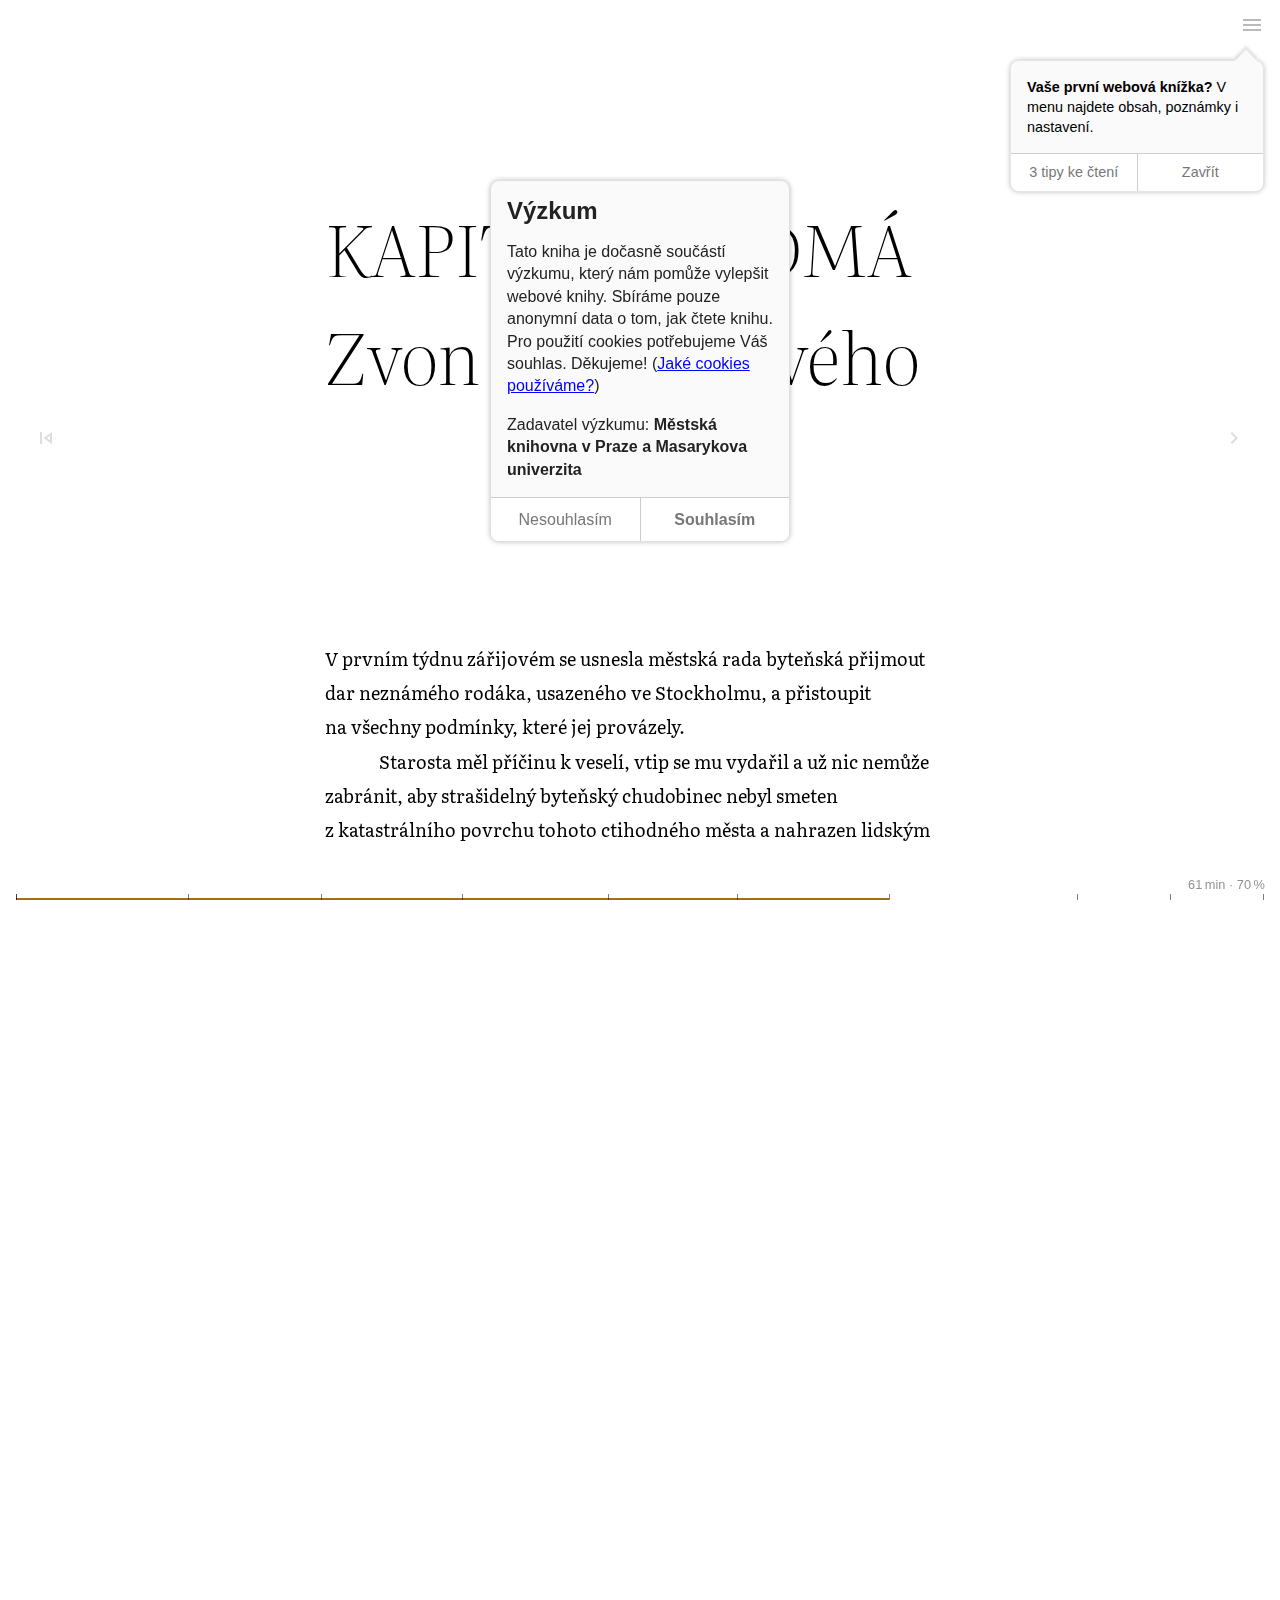
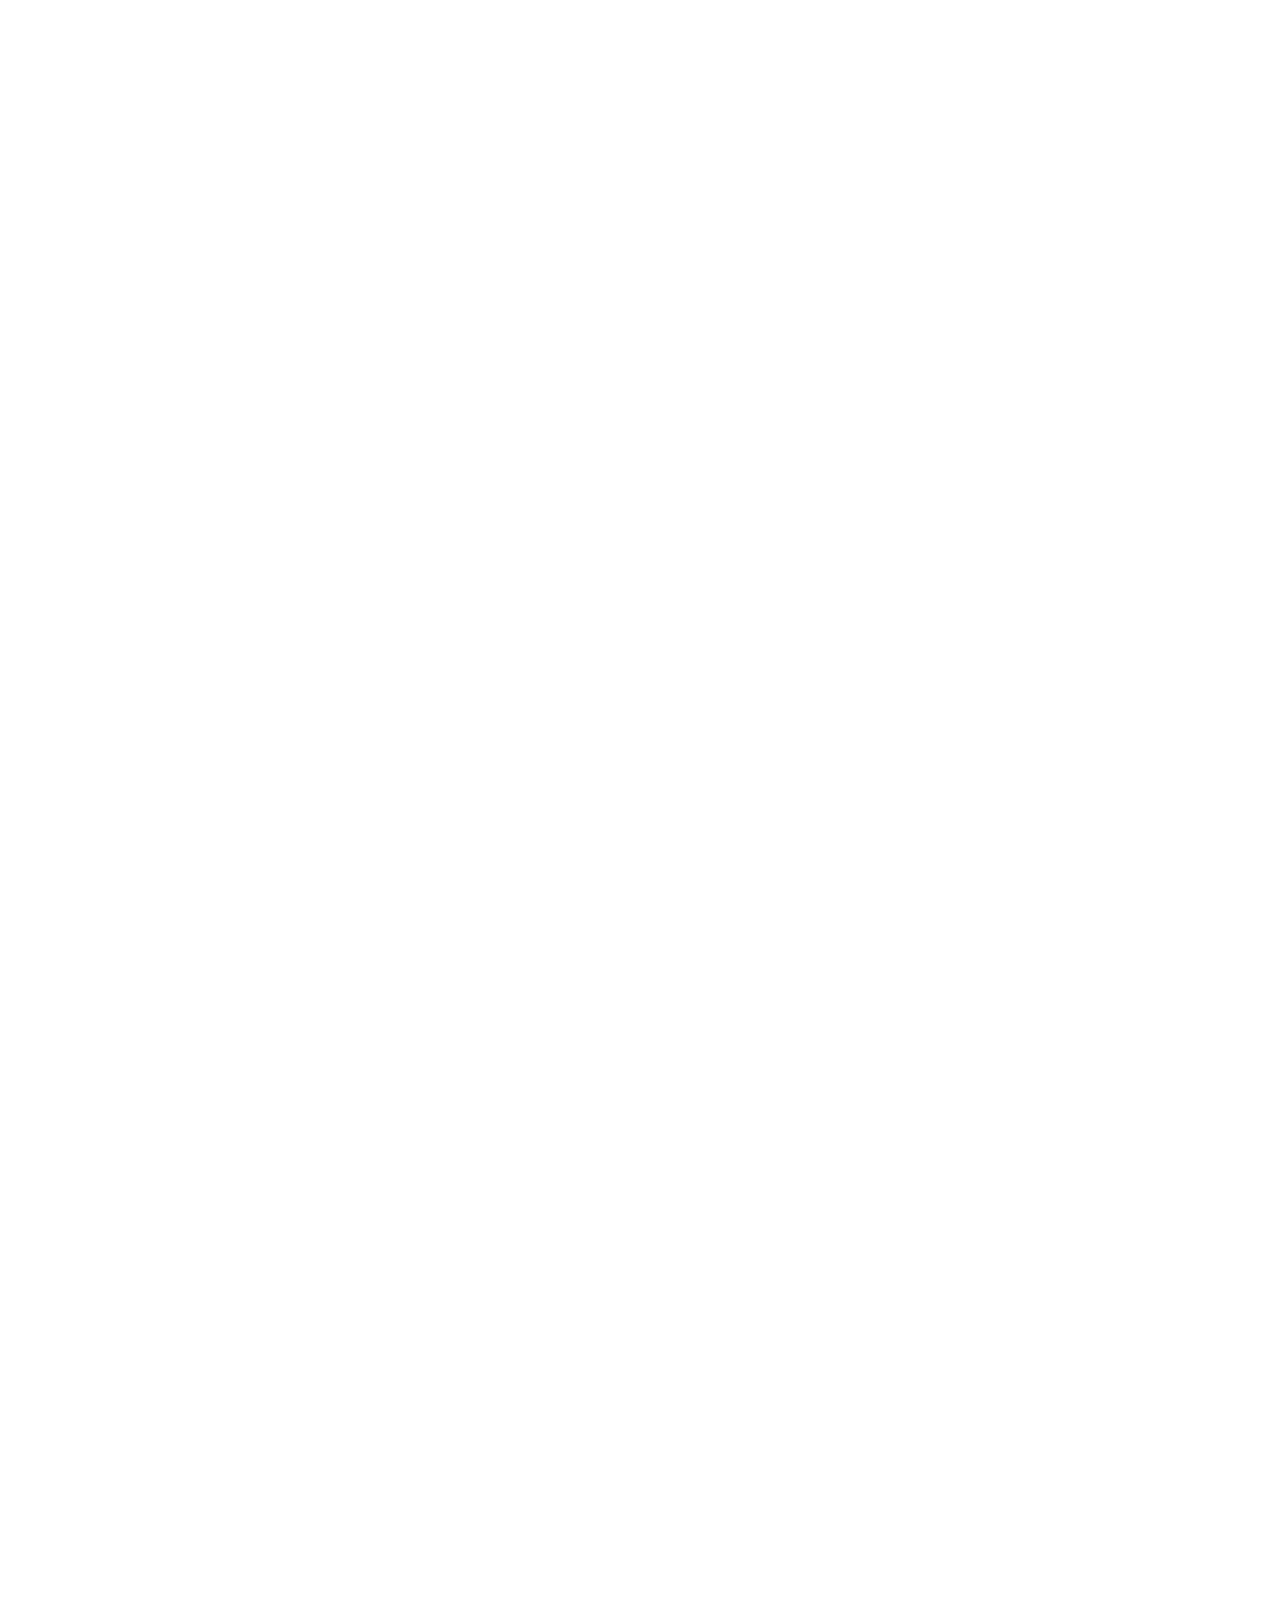
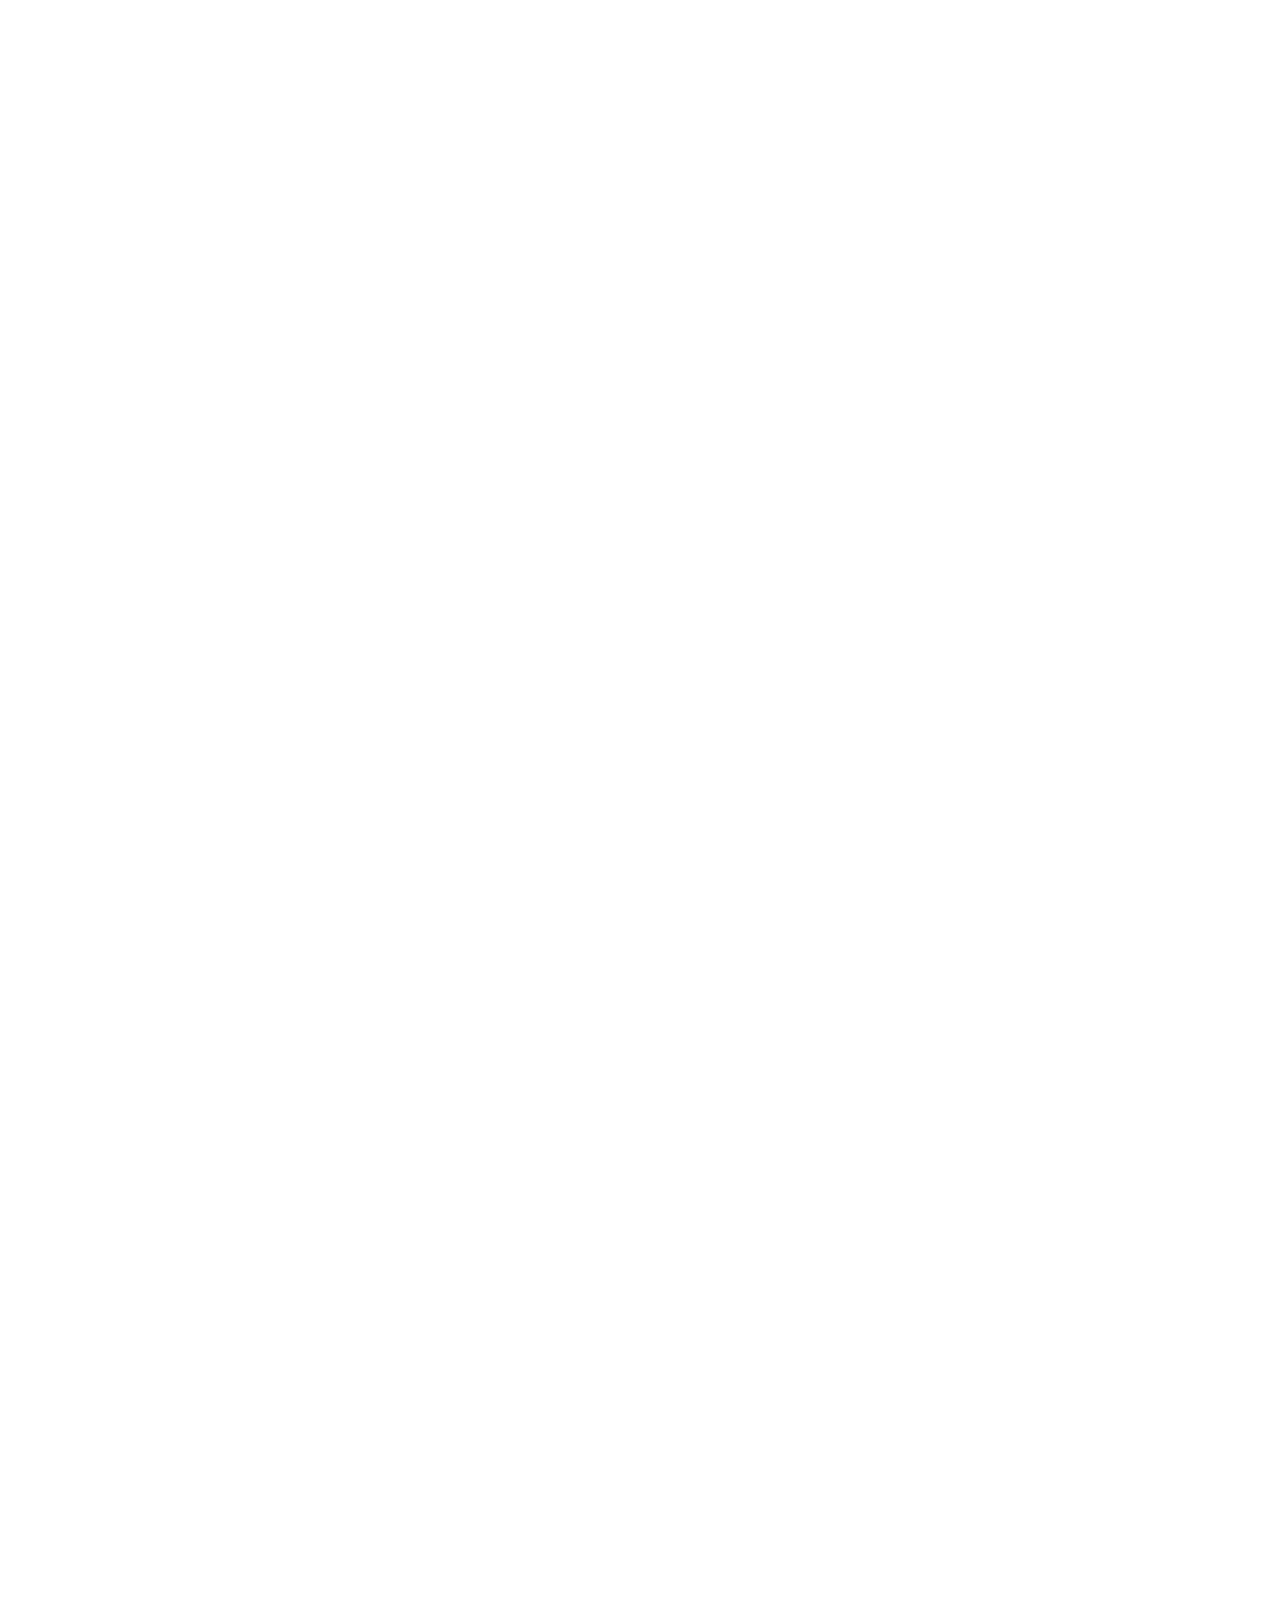
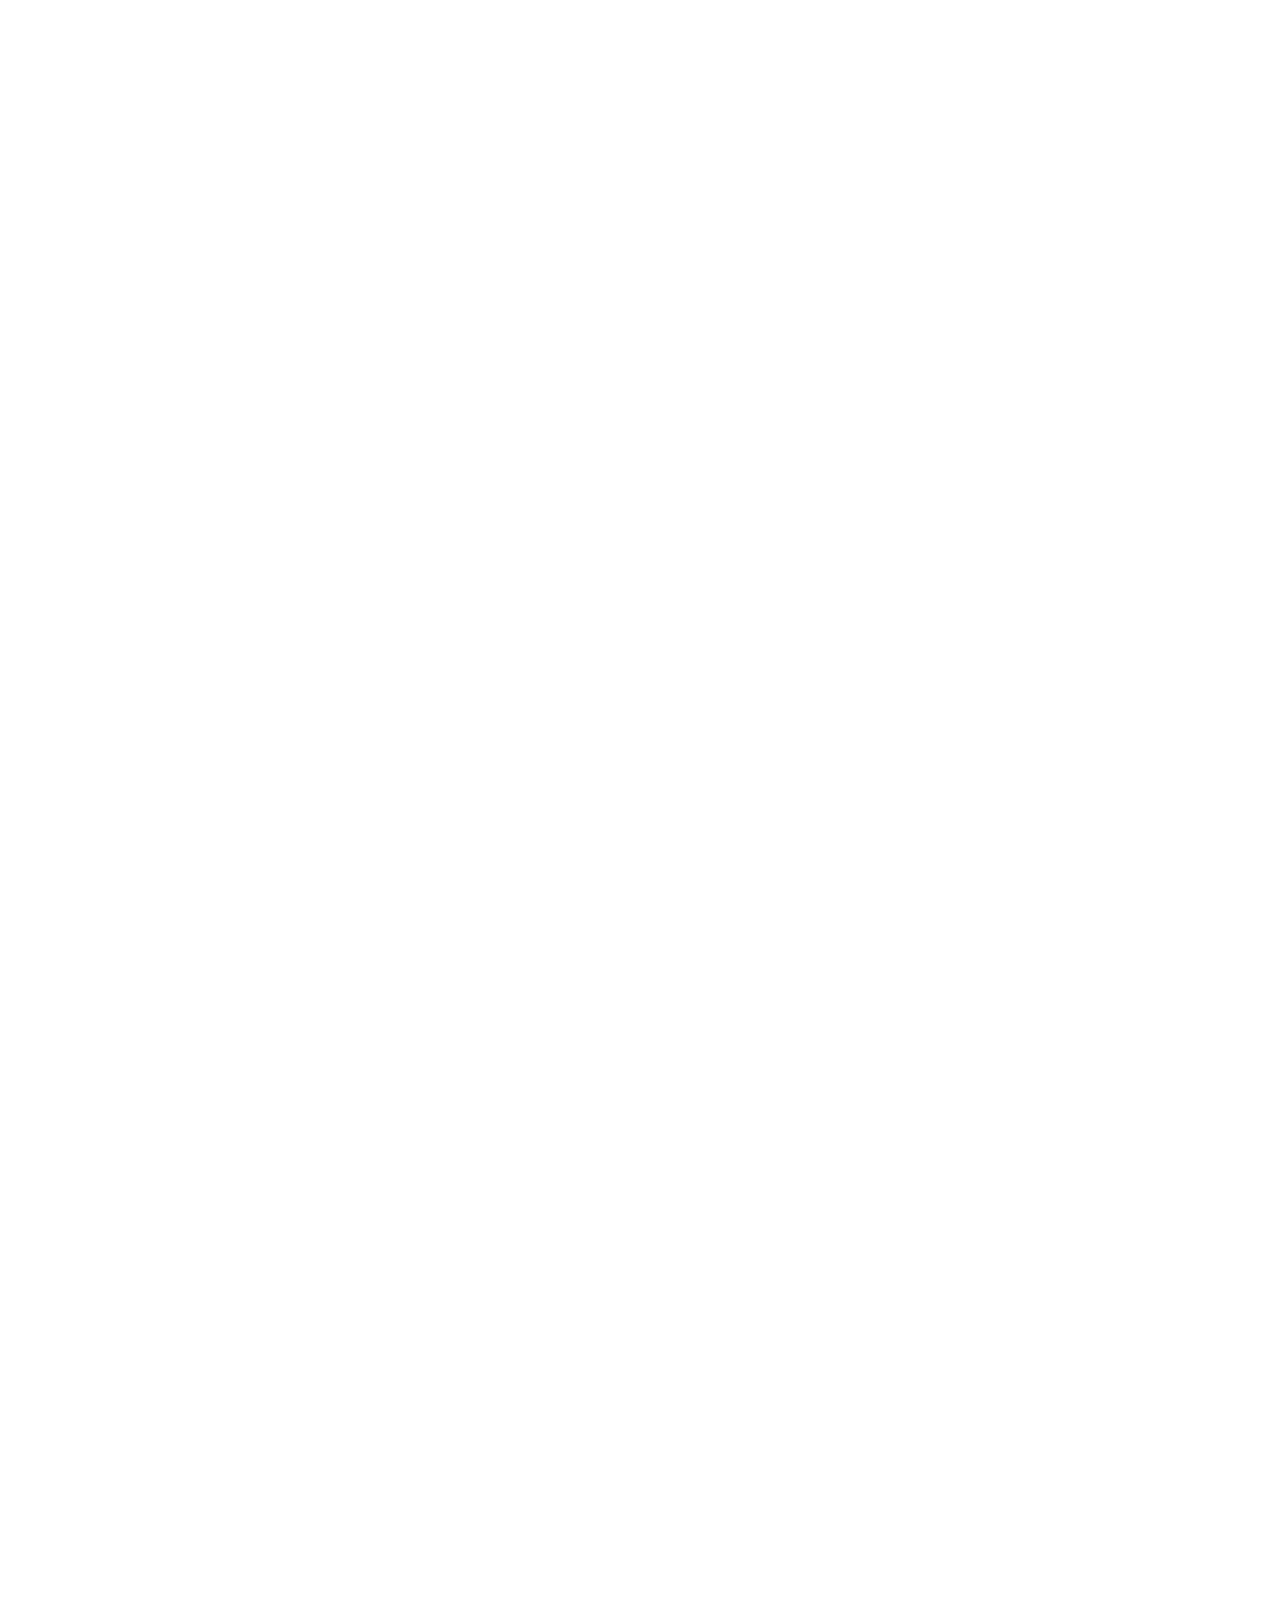
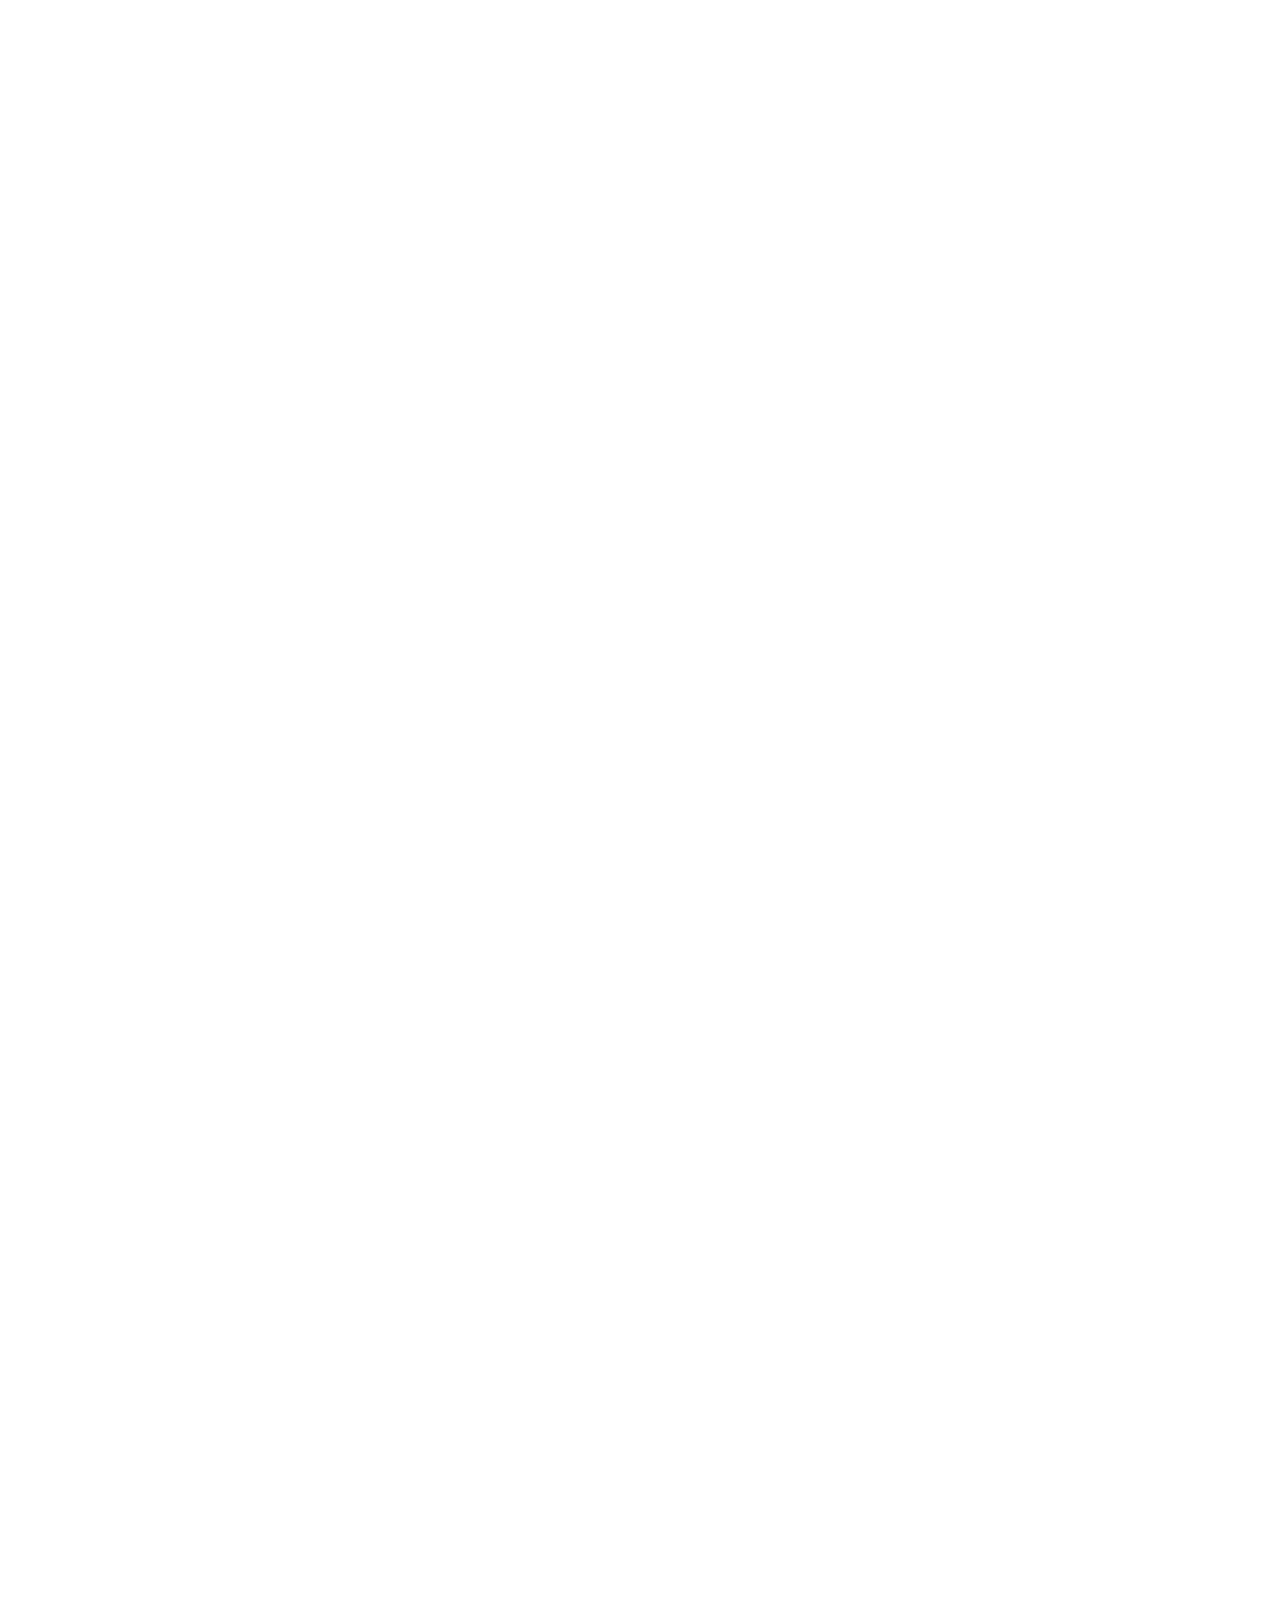
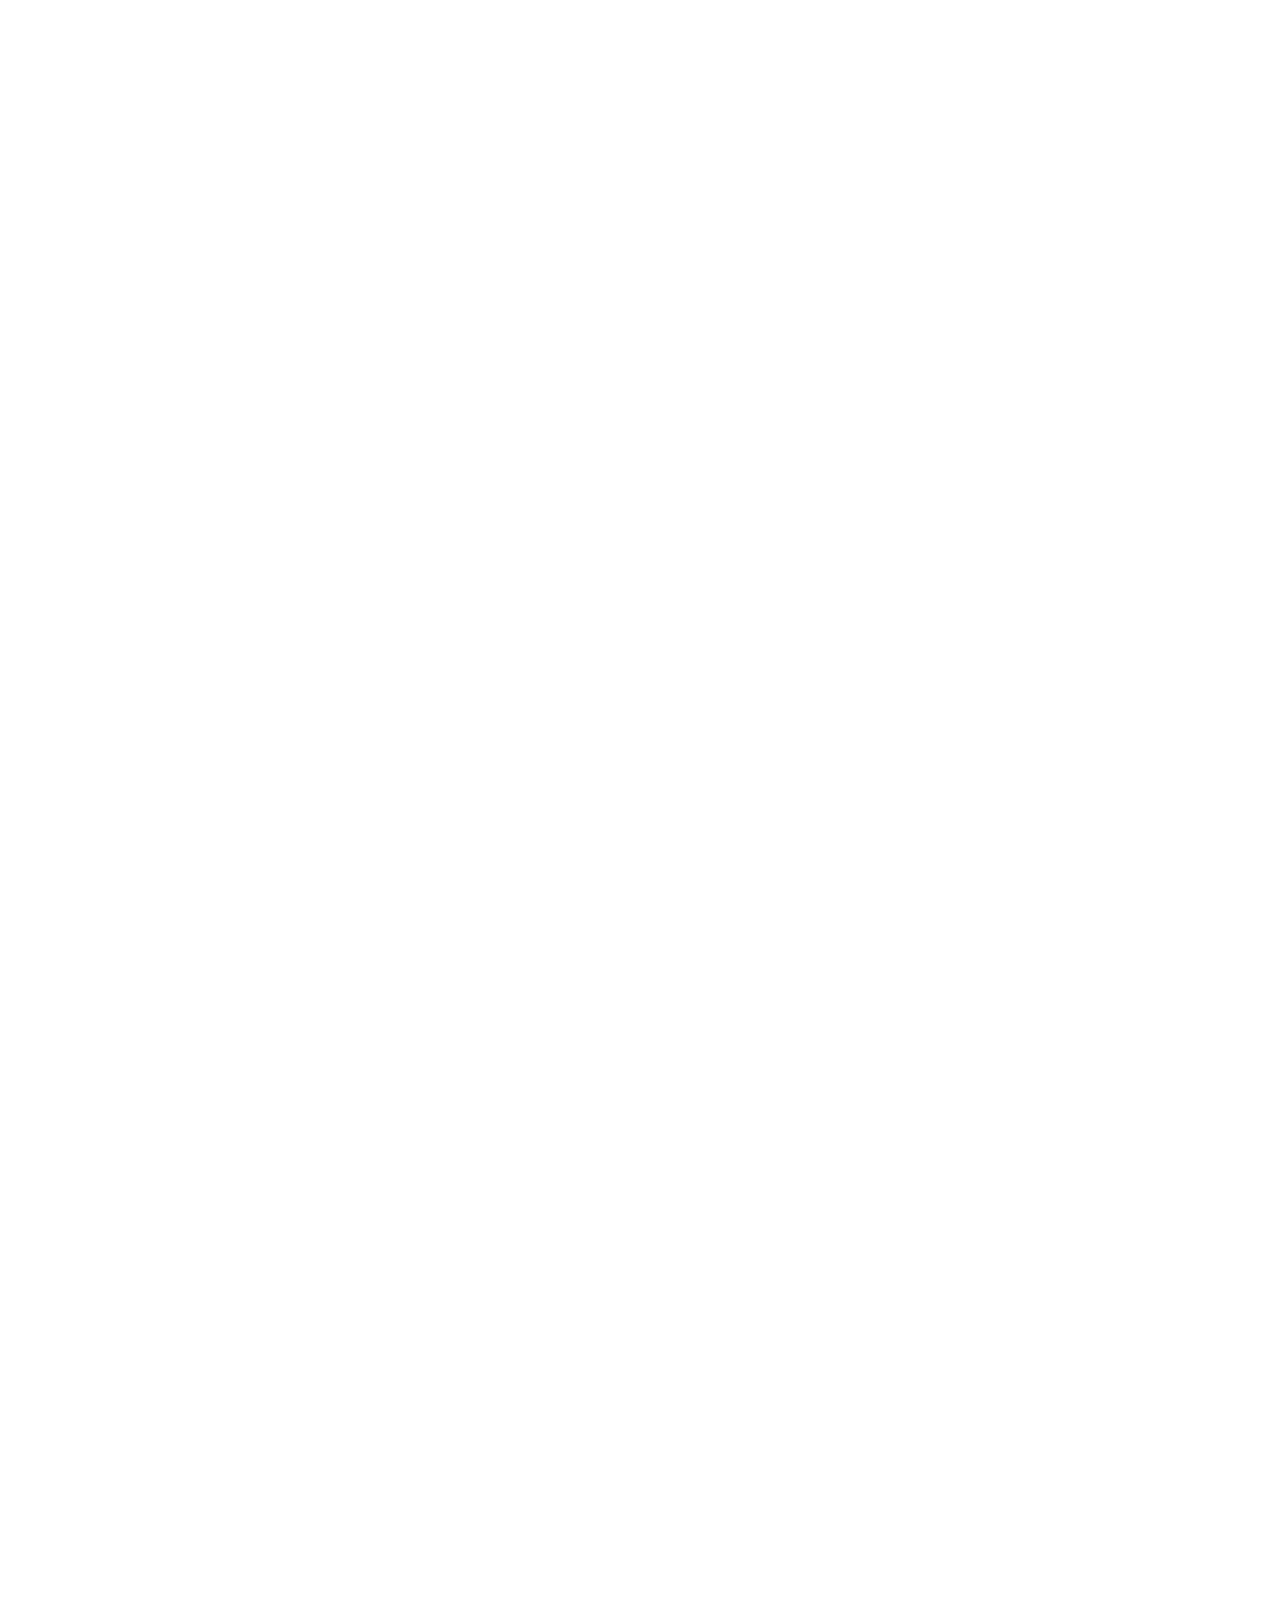
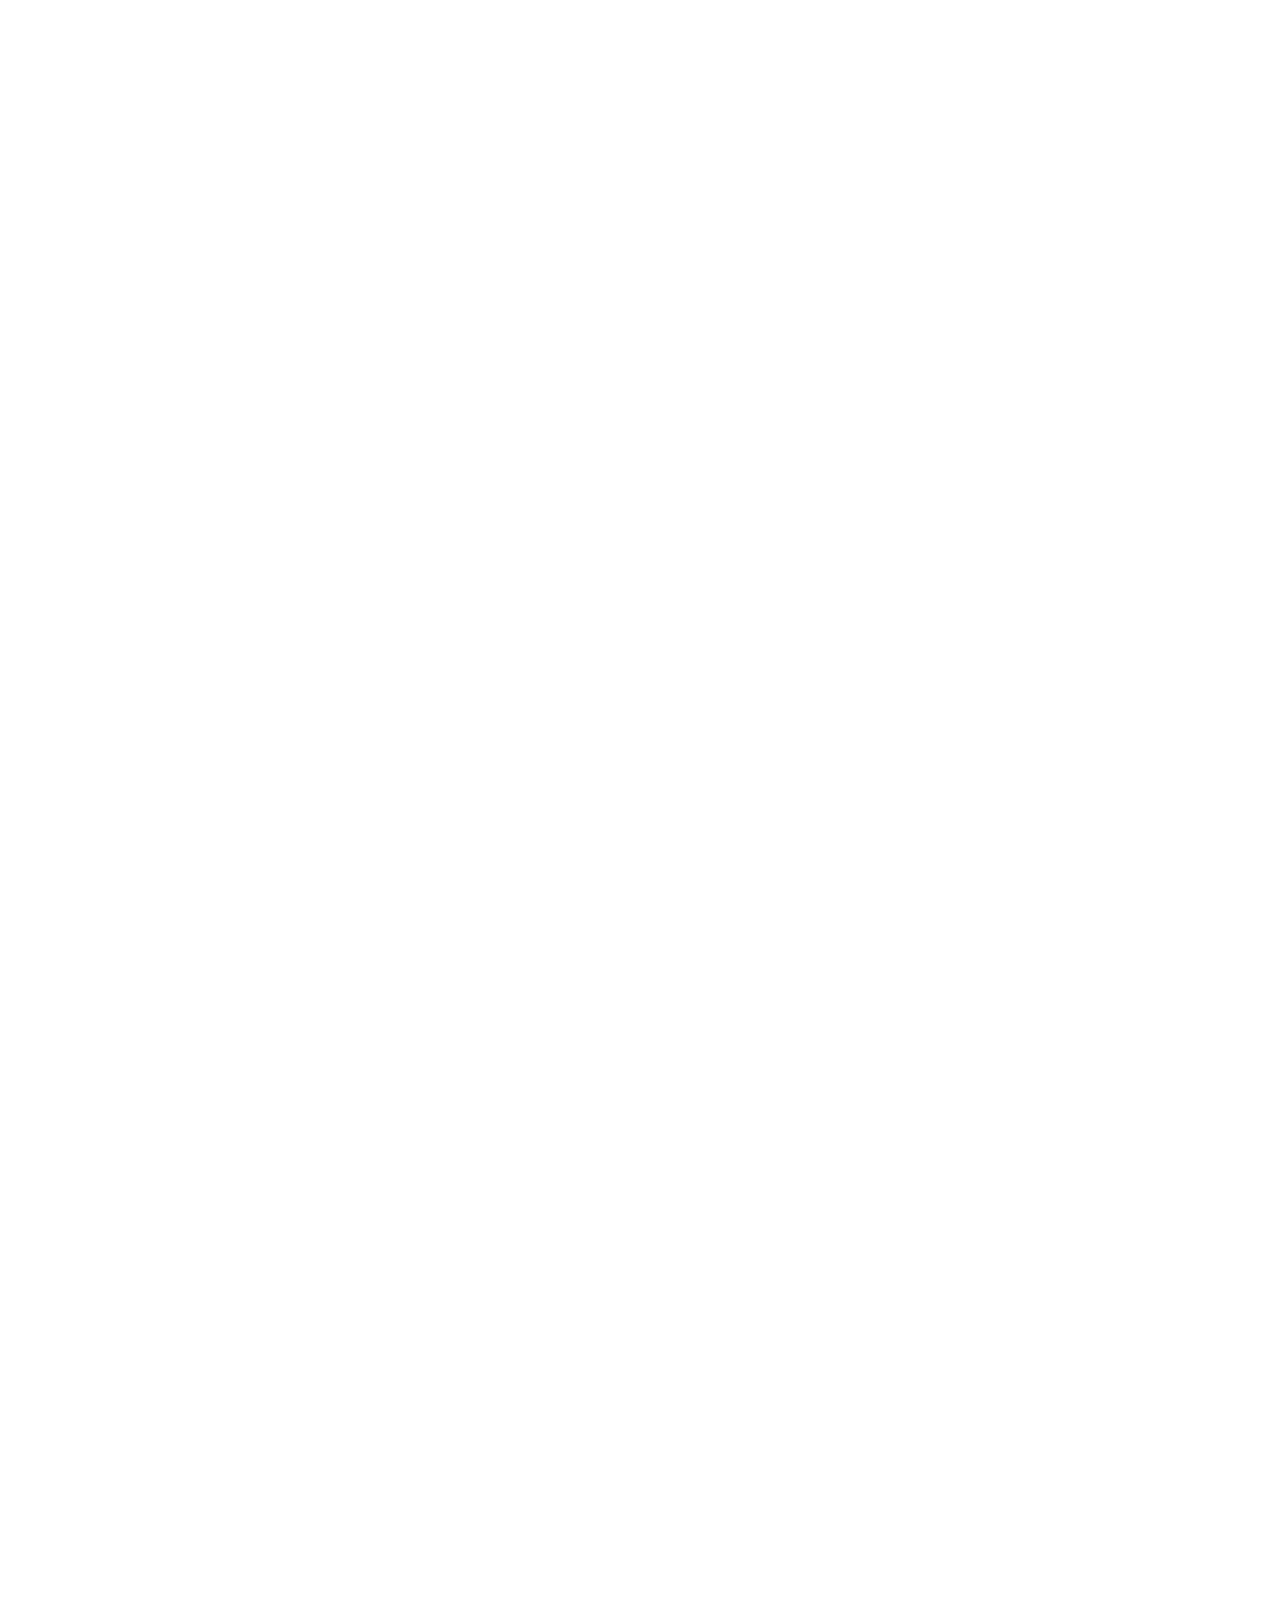
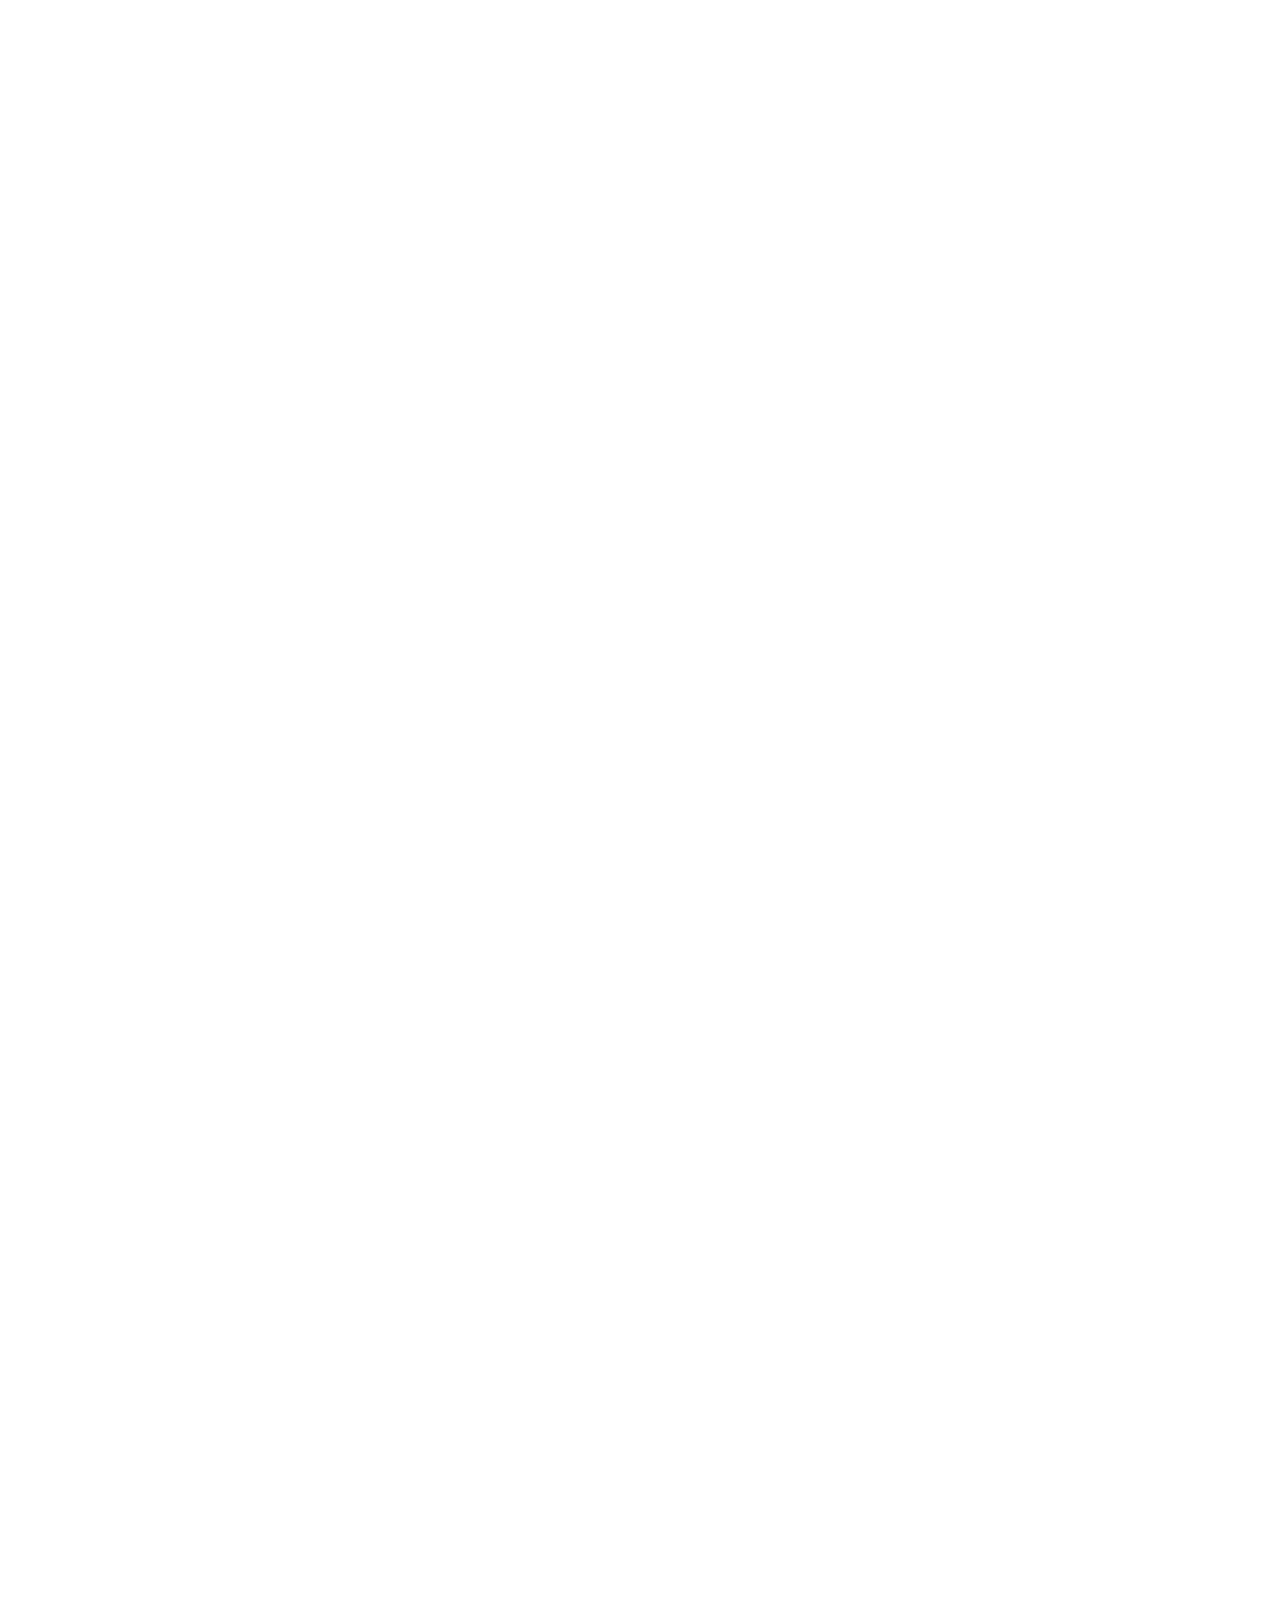
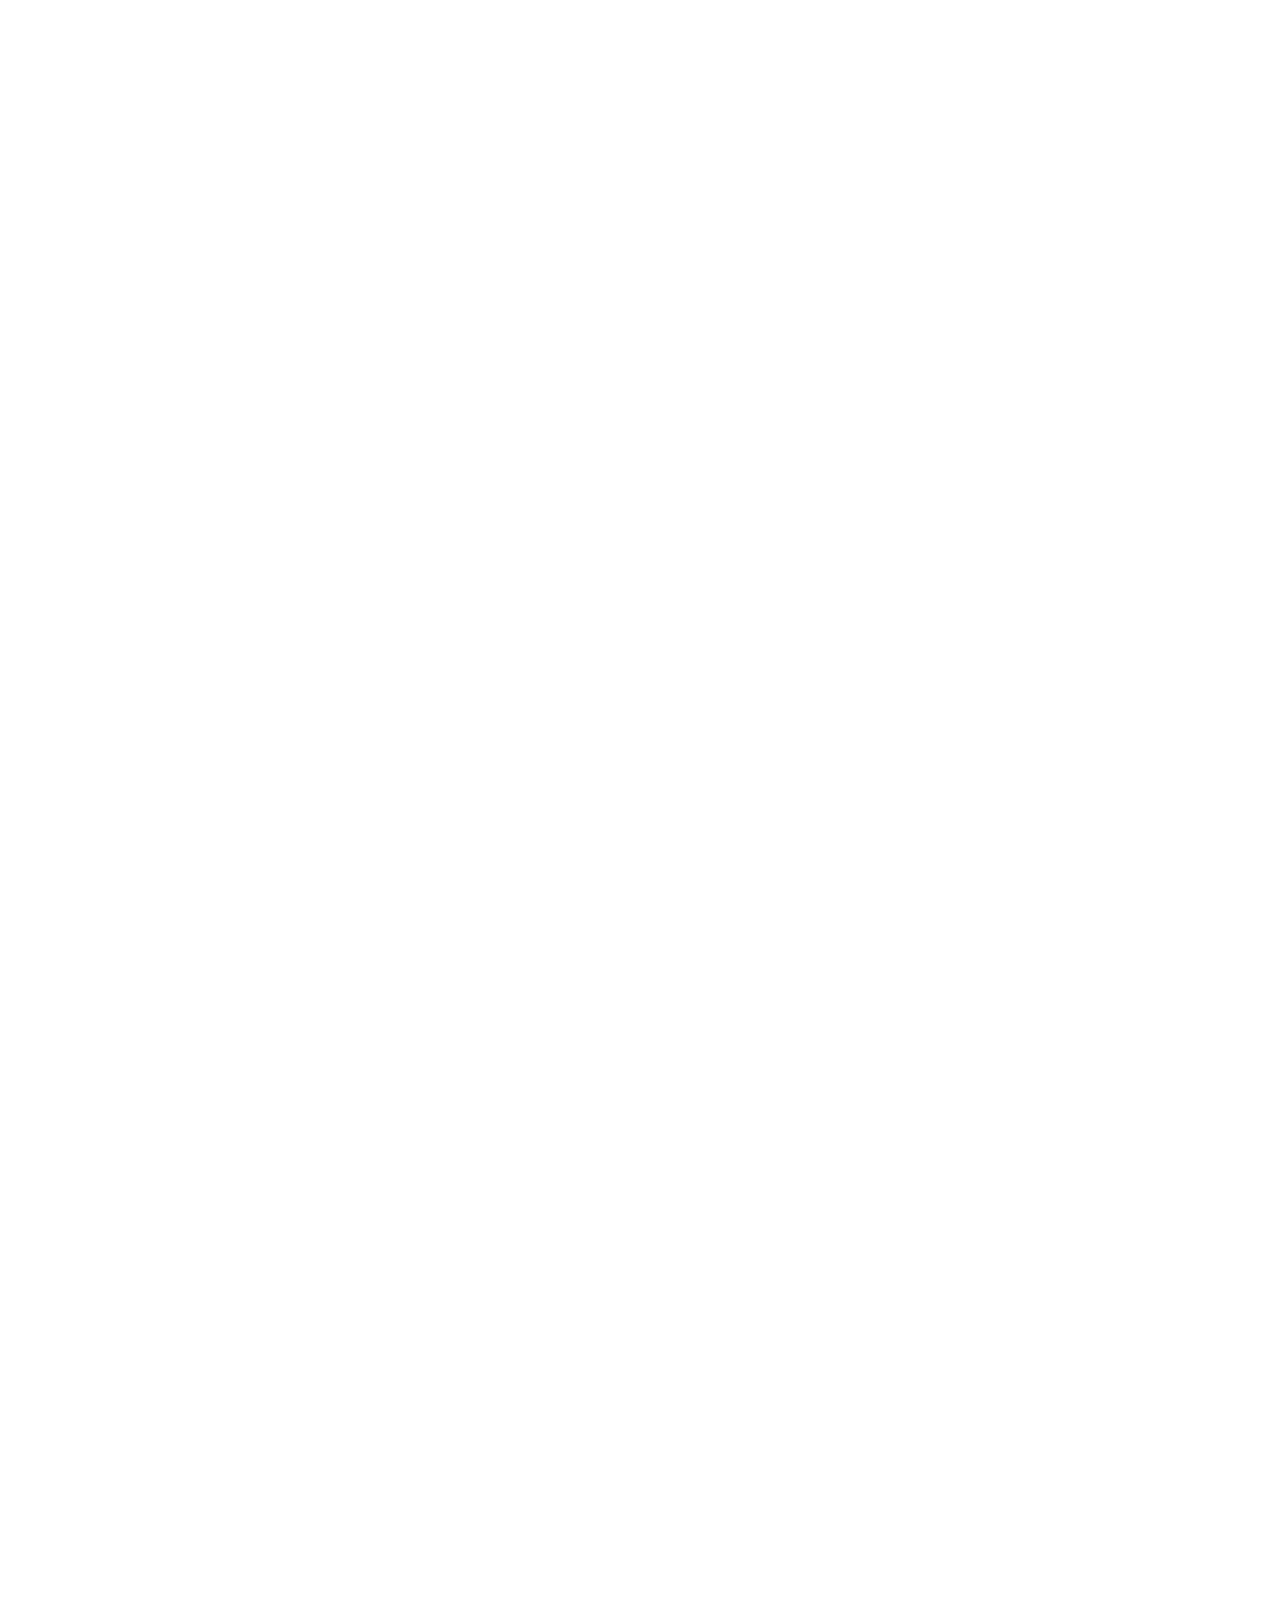
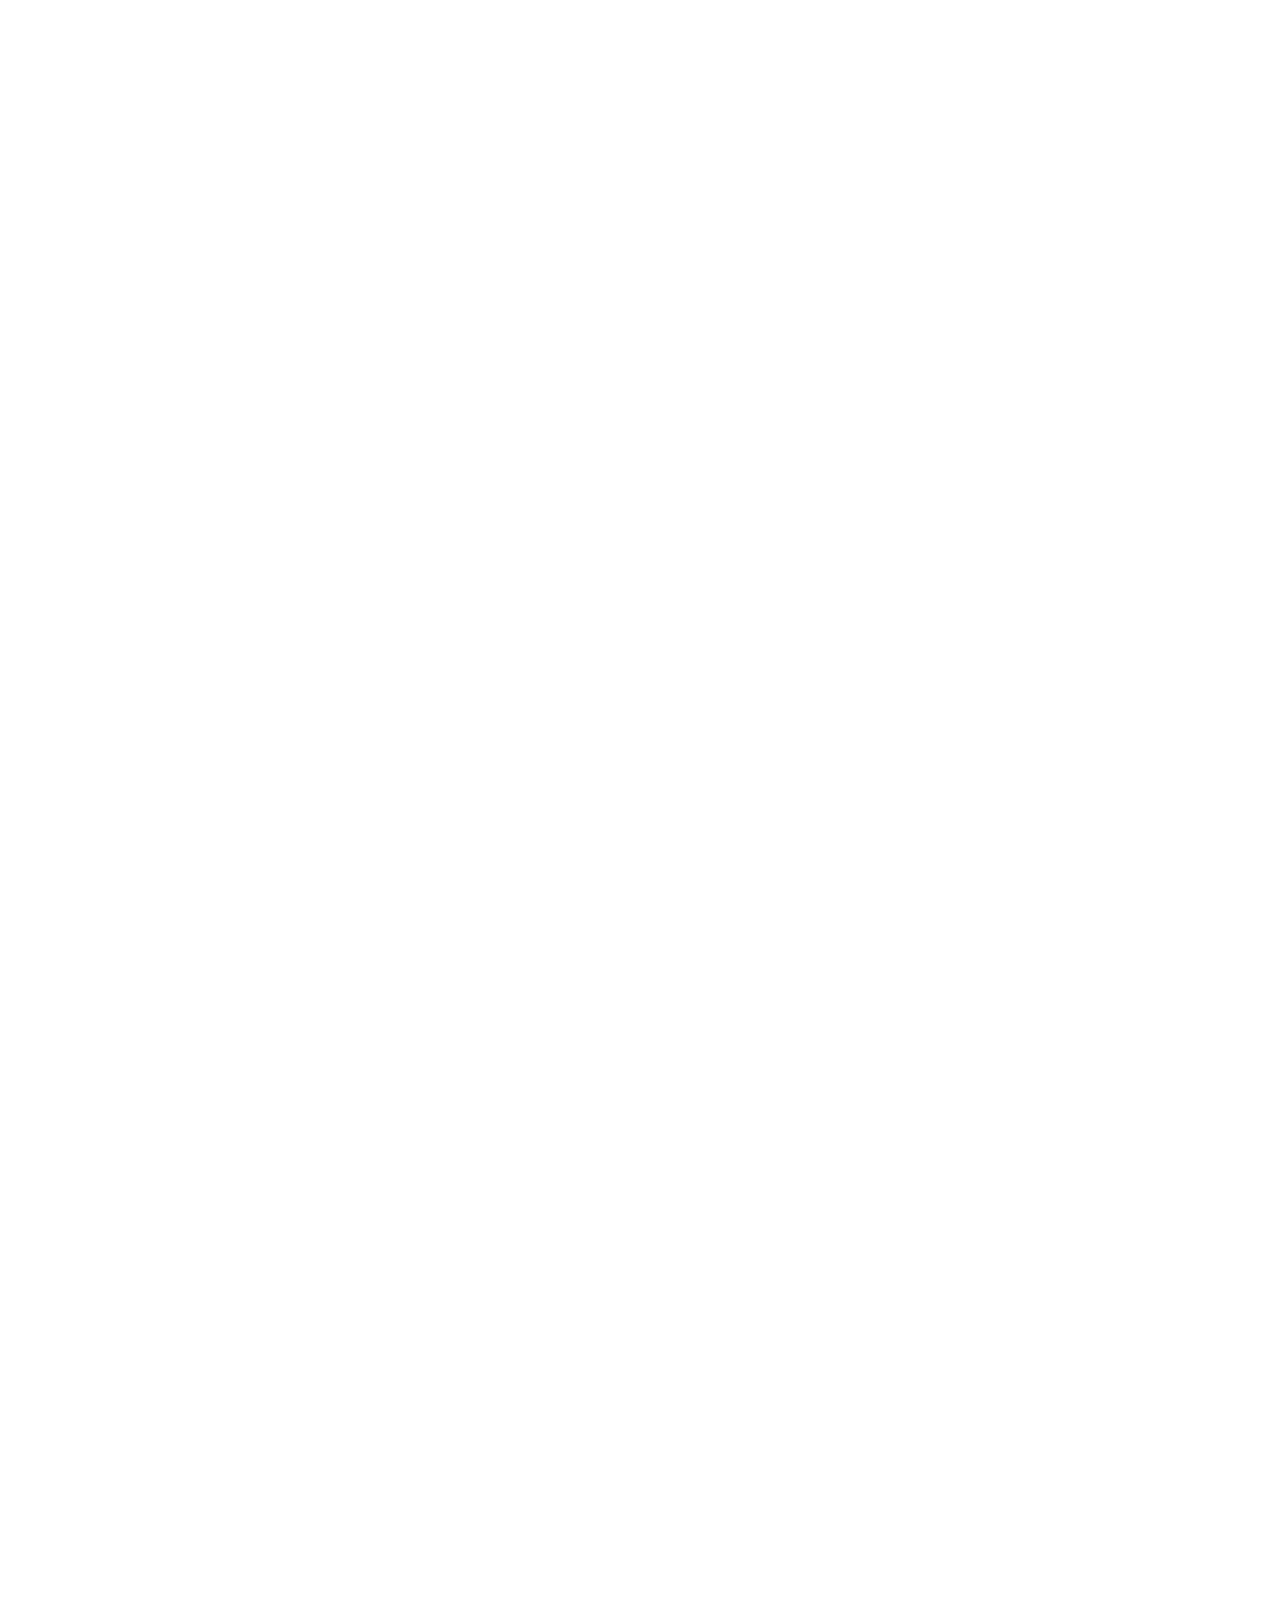
<file: svedek_011.html>
<!DOCTYPE html>
<html lang="cs">
  <head>
    <meta charset="utf-8">
    <meta name="viewport" content="width=device-width, initial-scale=1.0, shrink-to-fit=no">
    <meta name="apple-mobile-web-app-title" content="KAPITOLA SEDMÁ Zvon spravedlivého">
    <meta name="apple-mobile-web-app-capable" content="yes">
    <title>KAPITOLA SEDMÁ Zvon spravedlivého</title>
    <link rel="stylesheet" href="./style/style.min.css" media="screen" integrity="sha256-suCzP2DeAjpjfeO4Ne4lRICbrGRKid9aAmWDin20Cww=">
    <meta name="nb-research" content="Tato kniha je dočasně součástí výzkumu, který nám pomůže vylepšit webové knihy. Sbíráme pouze anonymní data o tom, jak čtete knihu. Pro použití cookies potřebujeme Váš souhlas. Děkujeme! (<a href='https://www.mlp.cz/cz/o-knihovne/cisla-dokumenty-povinne-informace/povinne-dostupne-informace/cookies/'>Jaké cookies používáme?</a>)">
    <meta name="nb-research-orgs" content="Městská knihovna v Praze a Masarykova univerzita">
    <meta name="nb-research-ga" content="UA-187132260-1">
    <link rel="icon" type="image/x-icon" href="./assets/favicon.ico">
    <link rel="icon" type="image/png" sizes="16x16" href="./assets/favicon-16x16.png">
    <link rel="icon" type="image/png" sizes="32x32" href="./assets/favicon-32x32.png">
    <link rel="icon" type="image/png" sizes="48x48" href="./assets/favicon-48x48.png">
    <link rel="manifest" href="./assets/manifest.webmanifest">
    <meta name="mobile-web-app-capable" content="yes">
    <meta name="theme-color" content="#A86818">
    <meta name="application-name" content="Václav Řezáč: Svědek">
    <link rel="apple-touch-icon" sizes="57x57" href="./assets/apple-touch-icon-57x57.png">
    <link rel="apple-touch-icon" sizes="60x60" href="./assets/apple-touch-icon-60x60.png">
    <link rel="apple-touch-icon" sizes="72x72" href="./assets/apple-touch-icon-72x72.png">
    <link rel="apple-touch-icon" sizes="76x76" href="./assets/apple-touch-icon-76x76.png">
    <link rel="apple-touch-icon" sizes="114x114" href="./assets/apple-touch-icon-114x114.png">
    <link rel="apple-touch-icon" sizes="120x120" href="./assets/apple-touch-icon-120x120.png">
    <link rel="apple-touch-icon" sizes="144x144" href="./assets/apple-touch-icon-144x144.png">
    <link rel="apple-touch-icon" sizes="152x152" href="./assets/apple-touch-icon-152x152.png">
    <link rel="apple-touch-icon" sizes="167x167" href="./assets/apple-touch-icon-167x167.png">
    <link rel="apple-touch-icon" sizes="180x180" href="./assets/apple-touch-icon-180x180.png">
    <link rel="apple-touch-icon" sizes="1024x1024" href="./assets/apple-touch-icon-1024x1024.png">
    <meta name="apple-mobile-web-app-capable" content="yes">
    <meta name="apple-mobile-web-app-status-bar-style" content="black-translucent">
    <meta name="apple-mobile-web-app-title" content="Svědek">
    <meta property="og:title" content="Svědek">
    <meta property="og:type" content="book">
    <meta property="og:book:author" content="Václav Řezáč">
    <meta property="twitter:title" content="Václav Řezáč: Svědek">
    <meta property="og:image" content="./assets/cover-1200x620.png">
    <meta property="twitter:image" content="./assets/cover-1200x1200.png">
    <link rel="index" href="./index.html">
    <link rel="license" href="./license.html">
    <link rel="publication" href="./manifest.json" id="manifest">
    <link rel="about" href="about.html">
    <link rel="prev" href="./svedek_010.html">
    <link rel="next" href="./svedek_012.html">
    <meta name="nb-order" content="7">
    <link rel="self" href="svedek_011.html">
    <meta name="nb-identifier" content="rezac-svedek-457e73b">
    <meta name="nb-role" content="chapter">
  </head>
  <body class="content-prose nb-role-chapter nb-custom-style" data-nb-words="14730" data-nb-chars="86350">
    <nav role="doc-toc">
      <ul class="plain section">
        <li><a href="svedek_005.html">Měsíčná noc</a></li>
        <li><a href="svedek_006.html">Bratři</a></li>
        <li><a href="svedek_007.html">Zahradní slavnost</a></li>
        <li><a href="svedek_008.html">Starostovo odpoledne</a></li>
        <li><a href="svedek_009.html">Nepřekročitelná hranice</a></li>
        <li><a href="svedek_010.html">Všechny cesty vedou na náměstí</a></li>
        <li><a href="svedek_011.html">Zvon spravedlivého</a></li>
        <li><a href="svedek_012.html">Hořící strom</a></li>
        <li><a href="svedek_013.html">Druhá měsíčná noc</a></li>
      </ul>
    </nav>
    <div id="ui-content">
    </div>
    <div class="content">
      <main>
        <nav class="begin-nav">
          <ul>
            <li><a href="./index.html#" rel="index">Titulní strana</a></li>
            <li><a href="./svedek_010.html#chapter-end" rel="prev">← Předchozí kapitola</a></li>
          </ul>
        </nav><a id="chapter-start"></a>
        <h1 class="chunk" data-nb-ref-number="1" data-nb-words="4" data-nb-chars="33"><span class="idea" data-nb-ref-number="1" id="idea1" data-nb-words="4" data-nb-chars="33">KAPITOLA SEDMÁ Zvon spravedlivého</span></h1>
        <section>
          <p class="chunk" data-nb-ref-number="2" data-nb-words="24" data-nb-chars="168"><span class="idea" data-nb-ref-number="2" id="idea2" data-nb-words="24" data-nb-chars="168">V&nbsp;prvním týdnu zářijovém se&nbsp;usnesla městská rada byteňská přijmout dar neznámého rodáka, usazeného ve&nbsp;Stockholmu, a&nbsp;přistoupit na&nbsp;všechny podmínky, které jej provázely.</span></p>
          <p class="chunk" data-nb-ref-number="3" data-nb-words="245" data-nb-chars="1496"><span class="idea" data-nb-ref-number="3" id="idea3" data-nb-words="245" data-nb-chars="1496">Starosta měl příčinu k&nbsp;veselí, vtip se&nbsp;mu&nbsp;vydařil a&nbsp;už nic nemůže zabránit, aby strašidelný byteňský chudobinec nebyl smeten z&nbsp;katastrálního povrchu tohoto ctihodného města a&nbsp;nahrazen lidským obydlím, podepřeným trvalou nadací, aby ti, kdo v&nbsp;něm budou bydlet, mohli jej také vždy udržet ve&nbsp;stavu člověka důstojném. Starosta se&nbsp;mohl smát, nebýt toho, že&nbsp;poslední dobou mu&nbsp;vůbec nebylo do&nbsp;smíchu z&nbsp;příčin, jež tajil před světem ještě úzkostlivěji než inkognito stockholmského sládka. V&nbsp;„Chudějovickém kraji“ vyšla báseň byteňského poštmistra, nadepsaná Co&nbsp;Bůh spojil… a&nbsp;pojednávající o&nbsp;„srdci, jež lásky citem hoří i&nbsp;v&nbsp;dáli, v&nbsp;pásmu ledných moří“. V&nbsp;témž čísle byla ve&nbsp;zprávách otištěna noticka o&nbsp;ušlechtilém činu neznámého dárce, o&nbsp;rozhodnutí městské rady (s&nbsp;příslušným ironickým komentářem o&nbsp;tom, jak se&nbsp;dlouho protahovalo), a&nbsp;nakonec byla připojena jedovatá poznámka o&nbsp;lidech, kteří mají k&nbsp;městu daleko blíž a&nbsp;vděčí mu&nbsp;za&nbsp;víc než za&nbsp;to, že&nbsp;se&nbsp;v&nbsp;něm narodili a&nbsp;vychodili obecnou školu, a&nbsp;přece by&nbsp;se&nbsp;nikdy nedovtípili. Starosta poznával v&nbsp;tomto povšechném náčrtu sebe a&nbsp;v&nbsp;jeho stylizaci obecního tajemníka, jehož denním&nbsp;– burzovním&nbsp;– zprávám o&nbsp;stavu jeho cukrovky naslouchával s&nbsp;takovou ochotou. Vida, a&nbsp;ten človíček ho&nbsp;nenáviděl. Jak se&nbsp;mu&nbsp;to&nbsp;asi žilo zle a&nbsp;nezlepšilo by&nbsp;se&nbsp;to, ani kdyby se&nbsp;mu&nbsp;dostalo celé dotace pro chudobinec. Starosta si&nbsp;s&nbsp;uzarděním vzpomněl na&nbsp;myšlenky, které v&nbsp;něm budíval tajemníkův ohryzek. Vtip se&nbsp;rozvinul opravdu znamenitě, ale stále bylo jaksi méně důvodů k&nbsp;smíchu.</span></p>
          <p class="chunk" data-nb-ref-number="4" data-nb-words="110" data-nb-chars="688"><span class="idea" data-nb-ref-number="4" id="idea4" data-nb-words="110" data-nb-chars="688">Vrchol přišel, když se&nbsp;místní ochotnický spolek rozhodl uspořádat akademii na&nbsp;oslavu neznámého dárce a&nbsp;starosta byl požádán, aby přijal čestné předsednictví tohoto významného kulturního podniku. Co&nbsp;si&nbsp;mohl přát víc, aby jeho smysl pro ironii byl nasycen? Starosta viděl střízlivě i&nbsp;své počínání. Bohatcovy žertíky. Měly svůj význam, dokud život chutnal tak nezměnitelně mdle. Ale to&nbsp;již minulo. Do&nbsp;života se&nbsp;vetřela úzkost. Ostatně, což nebyla ironie i&nbsp;v&nbsp;tom, že&nbsp;vtip vrcholil v&nbsp;nepravý čas? Ach ne, starosta nechtěl fňukat, jen by&nbsp;rád našel způsob, jak se&nbsp;postavit čelem proti nebezpečí, které se&nbsp;plíží kolem jeho ženy, tak jako se&nbsp;dovedl nakonec postavit proti tomu, co&nbsp;ohrožovalo jeho.</span></p>
          <p class="chunk" data-nb-ref-number="5" data-nb-words="97" data-nb-chars="585"><span class="idea" data-nb-ref-number="5" id="idea5" data-nb-words="97" data-nb-chars="585">Střízlivost byla nejdokonalejší zbroj, jíž se&nbsp;dostalo Nolčům pro život. Proto tak zbohatli. Možná, že&nbsp;v&nbsp;něm byla otupena, nepotřeboval už&nbsp;bojovat, přece jí&nbsp;však měl stále více než půl selské Bytně dohromady. Ta&nbsp;střízlivost mu&nbsp;přikazovala, aby šel a&nbsp;poradil se&nbsp;s&nbsp;lékaři, ale dovedl si&nbsp;jasně představit, co&nbsp;by&nbsp;řekli a&nbsp;doporučili. Navrhl své ženě, aby dali Bytni sbohem na&nbsp;nějaký čas a&nbsp;toulali se&nbsp;bez plánu a&nbsp;bez cíle, dávajíce se&nbsp;vést k&nbsp;příštímu místu vždy jen nejčerstvějším popudem, jak to&nbsp;již tolikrát udělali. Na&nbsp;takových cestách paní Kateřina vždy rozkvetla. Tentokrát však odmítla.</span></p>
          <p class="chunk" data-nb-ref-number="6" data-nb-words="24" data-nb-chars="139"><span class="idea" data-nb-ref-number="6" id="idea6" data-nb-words="24" data-nb-chars="139">– Nemohu, Rudo, teď ne, odpověděla, a&nbsp;třebaže si&nbsp;zachovala svou obvykle klidnou tvářnost, cítil, jak se&nbsp;zrovna děsí toho, že&nbsp;by&nbsp;měla odjet.</span></p>
          <p class="chunk" data-nb-ref-number="7" data-nb-words="9" data-nb-chars="52"><span class="idea" data-nb-ref-number="7" id="idea7" data-nb-words="9" data-nb-chars="52">Přesto na&nbsp;ni&nbsp;naléhal, považuje to&nbsp;za&nbsp;svou povinnost.</span></p>
          <p class="chunk" data-nb-ref-number="8" data-nb-words="9" data-nb-chars="35"><span class="idea" data-nb-ref-number="8" id="idea8" data-nb-words="9" data-nb-chars="35">– Byl by&nbsp;to&nbsp;útěk a&nbsp;já nechci utéci.</span></p>
          <p class="chunk" data-nb-ref-number="9" data-nb-words="68" data-nb-chars="375"><span class="idea" data-nb-ref-number="9" id="idea9" data-nb-words="68" data-nb-chars="375">Věděl, co&nbsp;se&nbsp;skrývá za&nbsp;jejími slovy, před čím to&nbsp;nechce utéci, ale jako vždy, když se&nbsp;dostali na&nbsp;tento tenký led, ztrácel odvahu a&nbsp;bál se&nbsp;jít dále. Ostatně, jak se&nbsp;zdálo, ani paní Kateřina nestála o&nbsp;to, aby se&nbsp;o&nbsp;věci příliš hovořilo. Bojovala ještě, nebo už&nbsp;byla rozhodnuta? Manžel ji&nbsp;často přistihl, jak na&nbsp;něm ulpívá pohledem, který jako by&nbsp;se&nbsp;stmíval smutkem z&nbsp;rozloučení.</span></p>
          <p class="chunk" data-nb-ref-number="10" data-nb-words="114" data-nb-chars="676"><span class="idea" data-nb-ref-number="10" id="idea10" data-nb-words="114" data-nb-chars="676">Ale někdy, zejména v&nbsp;noci, podlehla přívalu své lásky k&nbsp;němu a&nbsp;pokoušela se&nbsp;uniknout horoucností těla obrazům své mysli, tomu světlovlasému chlapci, který po&nbsp;ní&nbsp;rozpínal náručí stále častěji a&nbsp;toužebněji. Snad se&nbsp;utíkala ke&nbsp;svému tělu jako k&nbsp;zachránci, snad ono samo se&nbsp;tak bránilo duši, která usilovala o&nbsp;rozpolcení jednoty, snad se&nbsp;vrátila ke&nbsp;své dávno ztracené víře a&nbsp;doufala, že&nbsp;v&nbsp;těch zoufalých objetích procitne opět její spící lůno a&nbsp;klíček života otevře dveře k&nbsp;návratu i&nbsp;tomu sladkému stínu, který v&nbsp;ní rostl a&nbsp;zrál bez těla. Přítmí vyhořelých smyslů jí&nbsp;však ukazovalo nenapravitelnou skutečnost a&nbsp;vedlo ji&nbsp;vždy o&nbsp;krok dále za&nbsp;jediným zdrojem světla, který jí&nbsp;zbýval.</span></p>
          <p class="chunk" data-nb-ref-number="11" data-nb-words="196" data-nb-chars="1214"><span class="idea" data-nb-ref-number="11" id="idea11" data-nb-words="196" data-nb-chars="1214">Sedávala nyní nejraději na&nbsp;dlouhé zasklené chodbě, kterou odpolední zářijové slunce vyhřívalo okenními tabulemi, ale protože vytrvávala na&nbsp;svém místě i&nbsp;ve dnech podmračných a&nbsp;deštivých, dal jí&nbsp;sem starosta postavit elektrické topné těleso. Vyhlížela do&nbsp;sadu, kde vítr houpal korunami stromů, vjížděl jim do&nbsp;čupřin povýtce ještě zelených, cuchal a&nbsp;rval je&nbsp;svými dravými prsty. Rozvěšeny po&nbsp;celé délce chodby shlížejí na&nbsp;paní Kateřinu bezúsměvné, ztuhlé podoby mochnovských žen a&nbsp;mužů asi sedmi generací. Zdá se, že&nbsp;všechny jsou otočeny směrem k&nbsp;ní a&nbsp;přikazují jí&nbsp;cosi svými nehnutými a&nbsp;neúprosnými pohledy. Jejich oči na&nbsp;ní&nbsp;spočívají, jejich krev v&nbsp;ní koluje a&nbsp;šumí ozvěnou jejich hlasů. Není třeba, aby rozeznávala slova, rozumí smyslu jejich volání. Tady sedí v&nbsp;mochnovském domě, který byl zbudován jako tvrz, v&nbsp;níž rod měl vzdorovat palbě času, narodila se&nbsp;tu, tak jako se&nbsp;tu&nbsp;narodili oni, a&nbsp;měla nést dál štafetu života, ale klopýtla dříve, než ji&nbsp;mohla odevzdat. A&nbsp;přece stále ještě zůstává jejich poslední nadějí, jediným můstkem, po&nbsp;kterém mohou přejít propast zmaru. Ukazují jí&nbsp;všichni jedním směrem, tam, kde se&nbsp;rozpíná chlapcova náruč. Má&nbsp;spojit život se&nbsp;smrtí a&nbsp;uzavřít kruh, aby rod nevyústil v&nbsp;prázdnu.</span></p>
          <p class="chunk" data-nb-ref-number="12" data-nb-words="61" data-nb-chars="354"><span class="idea" data-nb-ref-number="12" id="idea12" data-nb-words="61" data-nb-chars="354">Křehká, pevná a&nbsp;krásná sedí paní Kateřina v&nbsp;zasklené chodbě mochnovského domu a&nbsp;čeká. Neví, kdy a&nbsp;v&nbsp;jakou chvíli se&nbsp;stane ta&nbsp;nesmírná věc, již nedovede pochopit. Není v&nbsp;ní úzkosti, jen smutek, a&nbsp;když tu&nbsp;sedí sama, už&nbsp;se&nbsp;ani nebrání. Naslouchá větru v&nbsp;korunách stromů. Zní jako výskot skotačících hochů. Děti si&nbsp;hrají. Děti. Velicí, silní, krásní chlapci.</span></p>
        </section>
        <section>
          <p class="chunk" data-nb-ref-number="13" data-nb-words="40" data-nb-chars="281"><span class="idea" data-nb-ref-number="13" id="idea13" data-nb-words="40" data-nb-chars="281">Program akademie na&nbsp;počest neznámého dárce byl po&nbsp;několika vzrušených schůzích ochotnického spolku dohodnut a&nbsp;sliboval, že&nbsp;bude vskutku vzornou ukázkou všeho, co&nbsp;byteňští snaživci sklidili na&nbsp;kulturním poli. Měl zahrnovat čísla zpěvní, recitační, hudební i&nbsp;taneční a&nbsp;jednu aktovku.</span></p>
          <p class="chunk" data-nb-ref-number="14" data-nb-words="98" data-nb-chars="633"><span class="idea" data-nb-ref-number="14" id="idea14" data-nb-words="98" data-nb-chars="633">V&nbsp;divadelním sále Radničního sklepa začaly zkoušky a&nbsp;bylo tam nyní živo večer co&nbsp;večer. Jeník Harazim a&nbsp;Lída Dastychová si&nbsp;zakrojili z&nbsp;toho svátečního koláče každý pořádný díl. Jeník Harazim doprovázel na&nbsp;klavíru všechna zpěvní i&nbsp;taneční čísla a&nbsp;Lída měla zazpívat několik slováckých písniček a&nbsp;sehrát hlavní úlohu v&nbsp;aktovce. Mrak se&nbsp;vznášel nad domácností Harazimových, ale protože šlo o&nbsp;příležitost jaksi zvlášť vybranou a&nbsp;slavnostní, na&nbsp;níž se&nbsp;podílelo mnoho znamenitých byteňských rodin, a&nbsp;protože Jeník si&nbsp;zase jednou postavil hlavu, nebylo lze hnát věc do&nbsp;krajnosti. Hlavní příčinou zneklidnění byla ovšem ta&nbsp;Dastychovic holka.</span></p>
          <p class="chunk" data-nb-ref-number="15" data-nb-words="163" data-nb-chars="908"><span class="idea" data-nb-ref-number="15" id="idea15" data-nb-words="163" data-nb-chars="908">S&nbsp;aktovkou je&nbsp;nejvíc práce a&nbsp;zkoušky se&nbsp;často protáhnou do&nbsp;nočních hodin. Jeník v&nbsp;ní neúčinkuje, ale okouní tu&nbsp;dál, i&nbsp;když je&nbsp;hotov se&nbsp;svými zkouškami. Zaleze si&nbsp;do&nbsp;kouta mezi složené židle a&nbsp;kouří jako milíř, dokud se&nbsp;neobjeví na&nbsp;jevišti Lída. Pak pro něho zmizí ostatní svět. Máš to&nbsp;špatné, kamaráde, protože vidíš vlastníma očima a&nbsp;vlastním srdcem poznáváš, že&nbsp;tohle je&nbsp;jiná Lída nežli ta, jež se&nbsp;kolem tebe mihne po&nbsp;náměstí s&nbsp;nákupní kabelou nebo jde odvážně po&nbsp;tvém drivovaném míči, ba&nbsp;i&nbsp;jiná Lída než ta, kterou jsi svíral v&nbsp;náručí a&nbsp;líbal. To&nbsp;je&nbsp;Lída, které ses vždycky bál, když začala zpívat písničku, odříkávat verše, nebo dokonce hrát v&nbsp;některém z&nbsp;těch hloupých kusů, jaké si&nbsp;dovedli vybrat jen byteňští ochotníci. Hloupé nebo chytré, Lída si&nbsp;v&nbsp;tom vždycky najde své, vyhrabe z&nbsp;té slovní škváry člověka a&nbsp;ztratí se&nbsp;v&nbsp;něm, už&nbsp;to&nbsp;není Lída, nýbrž bytost, kterou jsi nikdy předtím neznal ani neviděl.</span></p>
          <p class="chunk" data-nb-ref-number="16" data-nb-words="262" data-nb-chars="1471"><span class="idea" data-nb-ref-number="16" id="idea16" data-nb-words="262" data-nb-chars="1471">Jeník sepne ruce mezi koleny a&nbsp;svírá je, až&nbsp;mu&nbsp;praskají klouby. Poznává něco strašného, před čím vždycky raději zavíral oči. Lída mezi ně&nbsp;nepatří, nejen mezi ty&nbsp;na&nbsp;jevišti, ale vůbec do&nbsp;tohoto města, její svět je&nbsp;někde jinde, a&nbsp;kdyby tu&nbsp;zůstala, nebylo by&nbsp;to&nbsp;k&nbsp;užitku a&nbsp;radosti nikomu, protože by&nbsp;nikdy nedokázala zapomenout docela na&nbsp;svůj sen. Neutrápila by&nbsp;se, ani by&nbsp;nezemřela žalem, na&nbsp;to&nbsp;je&nbsp;z&nbsp;příliš pevného těsta, ale proměnila by&nbsp;se&nbsp;v&nbsp;hřbitov těch lidí a&nbsp;postav, jimž chtěla dát život. Nu, podívejme se, jak takový mládenec, kterému ze&nbsp;všeho nejlépe sedí tenisová pálka a&nbsp;jazzový šlágr, může být najednou prostoupen jasnozřivostí a&nbsp;vidět věci v&nbsp;jejich skutečné podobě. Ale pak ovšem přijde otázka: Co&nbsp;ty&nbsp;si&nbsp;počneš, když se&nbsp;ti&nbsp;zdá, že&nbsp;bez ní&nbsp;nemůžeš být živ? Pustíš se&nbsp;za&nbsp;ní&nbsp;do&nbsp;světa a&nbsp;budeš jí&nbsp;viset na&nbsp;krku jako kámen, protože nedovedeš nic kloudného, leda ohánět se&nbsp;metrem, a&nbsp;tvé brnkání na&nbsp;piano by&nbsp;tak s&nbsp;nouzí stačilo na&nbsp;noční lokál? Studené světlo té&nbsp;otázky kalí kupodivu jasnost vidiny a&nbsp;rýhuje ji&nbsp;puklinami pochybností. Dal ses příliš unést svou zamilovaností a&nbsp;vidíš bůhvíjakou herečku tam, kde je&nbsp;jen živé, hezké děvče, trochu poblázněné všelijakými nápady, jak už&nbsp;tak dívky v&nbsp;jejích letech bývají. Nedej se&nbsp;tím zmást, buď klidný a&nbsp;vytrvej. Za&nbsp;čím by&nbsp;se&nbsp;honila po&nbsp;světě, vždyť všecko, co&nbsp;má&nbsp;a&nbsp;může mít, je&nbsp;v&nbsp;Bytni. Proč se&nbsp;strašíš stíny, když tě&nbsp;čekají skutečné starosti? Cožpak tě&nbsp;to&nbsp;nebude stát dosti úsilí, aby sis ji&nbsp;vybojoval proti vůli svých rodičů?</span></p>
          <p class="chunk" data-nb-ref-number="17" data-nb-words="151" data-nb-chars="858"><span class="idea" data-nb-ref-number="17" id="idea17" data-nb-words="151" data-nb-chars="858">Sedí tu&nbsp;tedy mládenec, dívá se, miluje a&nbsp;hlavu má&nbsp;těžkou drobivým štěrkem myšlenek. Dočká se&nbsp;své chvíle a&nbsp;po skončené zkoušce mu&nbsp;bude milostivě dovoleno, aby doprovodil slečnu domů. A&nbsp;zatímco se&nbsp;bude třást, aby alespoň na&nbsp;tu&nbsp;krátkou chvíli byla jeho, jenom jeho, Lída ještě nebude Lídou, nýbrž děvčetem, které představuje v&nbsp;té aktovce. Nebude chtít hovořit o&nbsp;ničem jiném než o&nbsp;své hře, co&nbsp;myslíš, jak jsem udělala tohle a&nbsp;jak jsem říkala tohle a&nbsp;jak jsem vypadala, když přecházím od&nbsp;stolku k&nbsp;oknu, víš, jak se&nbsp;potom tak prudce otočím. Podaří se&nbsp;mu&nbsp;jenom s&nbsp;námahou ukořistit několik zoufalých polibků v&nbsp;parčíku a&nbsp;bude to, jako by&nbsp;líbal cizí, neznámou dívku, která mu&nbsp;sice dává rty, ale myslí přitom na&nbsp;svého skutečného, vzdáleného milence. A&nbsp;on by&nbsp;tolik chtěl Lídu. Nezná však slova, jímž by&nbsp;ji&nbsp;přivábil a&nbsp;odčaroval tu&nbsp;druhou, která se&nbsp;vetřela do&nbsp;jeho náručí.</span></p>
          <p class="chunk" data-nb-ref-number="18" data-nb-words="194" data-nb-chars="1097"><span class="idea" data-nb-ref-number="18" id="idea18" data-nb-words="194" data-nb-chars="1097">Trojpramenná píseň kašny je&nbsp;ovíjí; není to&nbsp;stuha, jež by&nbsp;je&nbsp;nerozlučně svazovala, naopak, děvče z&nbsp;ní neslyší ani svatební chorál, ani ukolébavku, ani pokojný tok dní prosvětlených láskou, nýbrž lijáky příštích potlesků, a&nbsp;pozdvihne-li hlavu, z&nbsp;vysokých hvězd zářijového nebe k&nbsp;ní neplanou oči milencovy, nýbrž světla měst a&nbsp;ramp, ba&nbsp;i&nbsp;ty křoviny kolem ní&nbsp;dýchají vůní věnců, jež jí&nbsp;budou kladeny k&nbsp;nohám. A&nbsp;pak ovšem je&nbsp;jí&nbsp;z&nbsp;toho ze&nbsp;všeho tak úzko, ze&nbsp;všech těch vidin to&nbsp;na&nbsp;ni&nbsp;studeně zafouká a&nbsp;je z&nbsp;ní malé bezbranné děvčátko, které se&nbsp;potřebuje schoulit do&nbsp;silného náručí: Prosím tě, chraň mě. I&nbsp;pospíchají její oči z&nbsp;těch velikých dálek, kam se&nbsp;zatoulaly, a&nbsp;když jsou opět doma, vidí před sebou bledou chlapeckou tvář, jak ji&nbsp;zbělelo přítmí té&nbsp;noci, jen málo zředěné slabými byteňskými lampami. Jak mě&nbsp;mohlo něco takového napadnout, všechno jsou pouhé sny a&nbsp;vítr je&nbsp;rozfouká, jen ty&nbsp;jsi skutečnost a&nbsp;nikdy bych nedokázala od&nbsp;tebe odejít. Ale to&nbsp;se&nbsp;ví, že&nbsp;mu&nbsp;nic takového neřekne, jenom ho&nbsp;líbá zoufale dlouze, kéž by&nbsp;se&nbsp;dalo v&nbsp;takovém polibku utonout jako v&nbsp;jarní vodě, byla by&nbsp;to&nbsp;krásná smrt.</span></p>
          <p class="chunk" data-nb-ref-number="19" data-nb-words="138" data-nb-chars="822"><span class="idea" data-nb-ref-number="19" id="idea19" data-nb-words="138" data-nb-chars="822">Pak si&nbsp;ta&nbsp;stará kvočna, radniční věž, vzpomene a&nbsp;snese rychle za&nbsp;sebou tři vejce, jež se&nbsp;rozkřápnou na&nbsp;dlažbě s&nbsp;nepříjemným třeskem, tři černí liliputánští kohouti z&nbsp;nich vyletí a&nbsp;každý z&nbsp;nich pronikavě zakokrhá Jeníkovi do&nbsp;uší: tři čtvrti na&nbsp;jedenáct. Mládenec se&nbsp;zachvěje a&nbsp;Lída rázem zchladne, protože ví, jaký obrázek se&nbsp;mu&nbsp;objevil před očima. Vyjdou z&nbsp;parčíku zpražení a&nbsp;ztichlí, a&nbsp;když pozdvihnou hlavy, děvče okázale, aby to&nbsp;Jeníkovi neušlo, Jeník, jak se&nbsp;domnívá, nenápadně, aby si&nbsp;toho Lída nevšimla, mohou vidět v&nbsp;tmavém okně nad Harazimovým krámem ženskou postavu, osvětlenou uliční lampou. Stojí nehnutě a&nbsp;vyhlíží svého syna. Všichni, kdo se&nbsp;tudy vracejí ze&nbsp;zkoušky, přešli už&nbsp;před čtvrthodinou, jenom on&nbsp;a&nbsp;ta holka ještě ne. Jaký jsem to&nbsp;byla blázen, říká si&nbsp;Lída, ale vždyť já&nbsp;tu&nbsp;nezůstanu, ani mě&nbsp;nenapadne.</span></p>
          <p class="chunk" data-nb-ref-number="20" data-nb-words="5" data-nb-chars="29"><span class="idea" data-nb-ref-number="20" id="idea20" data-nb-words="5" data-nb-chars="29">– Maminka čeká, řekne nahlas.</span></p>
          <p class="chunk" data-nb-ref-number="21" data-nb-words="5" data-nb-chars="31"><span class="idea" data-nb-ref-number="21" id="idea21" data-nb-words="5" data-nb-chars="31">Chlapec k&nbsp;ní vzhlédne prosebně.</span></p>
          <p class="chunk" data-nb-ref-number="22" data-nb-words="9" data-nb-chars="38"><span class="idea" data-nb-ref-number="22" id="idea22" data-nb-words="9" data-nb-chars="38">– Lído, já&nbsp;za&nbsp;to&nbsp;nemohu, že&nbsp;je&nbsp;taková.</span></p>
          <p class="chunk" data-nb-ref-number="23" data-nb-words="30" data-nb-chars="154"><span class="idea" data-nb-ref-number="23" id="idea23" data-nb-words="30" data-nb-chars="154">– To&nbsp;víš, že&nbsp;ne, ty&nbsp;blázínku, zasměje se&nbsp;(ta upřímnost toho smíchu se&nbsp;mi&nbsp;podařila, může si&nbsp;říci), nikdo z&nbsp;nás nemůže za&nbsp;své rodiče. Nevybírali jsme si&nbsp;je.</span></p>
          <p class="chunk" data-nb-ref-number="24" data-nb-words="63" data-nb-chars="351"><span class="idea" data-nb-ref-number="24" id="idea24" data-nb-words="63" data-nb-chars="351">Tak to&nbsp;chodí a&nbsp;Jeník doma vzdoruje, jednou se&nbsp;hádá a&nbsp;podruhé nemluví, dovolává se&nbsp;citu i&nbsp;vyhrožuje, nosí v&nbsp;sobě trýzeň i&nbsp;pochybnosti, a&nbsp;přece je&nbsp;šťasten a&nbsp;přeje si, aby ty&nbsp;zkoušky vydržely alespoň do&nbsp;Vánoc, protože takhle může vidět Lídu denně. Ale akademie má&nbsp;být za&nbsp;čtrnáct dní, už&nbsp;byly vylepeny plakáty a&nbsp;na první kostýmní zkoušku dojde desátý den.</span></p>
          <p class="chunk" data-nb-ref-number="25" data-nb-words="135" data-nb-chars="774"><span class="idea" data-nb-ref-number="25" id="idea25" data-nb-words="135" data-nb-chars="774">Začnou s&nbsp;ní v&nbsp;sedm hodin večer, ale je&nbsp;to&nbsp;takový sprask a&nbsp;shon, nic není v&nbsp;pořádku a&nbsp;na svém místě, a&nbsp;tak se&nbsp;jim všechno daří napříč, že&nbsp;skončí až&nbsp;v&nbsp;deset. V&nbsp;půl jedenácté už&nbsp;se&nbsp;přece jen šťastně vytrousili jeden po&nbsp;druhém, jenom Lída ještě není hotova s&nbsp;odličováním a&nbsp;převlékáním. Jeník sedí na&nbsp;svém obvyklém místě pod horou složených židlí, přehrabuje se&nbsp;ve&nbsp;svých známých myšlenkách, dnes ještě o&nbsp;něco těžších a&nbsp;trýznivějších, a&nbsp;vrz sem, vrz tam, přechází pustým sálem Nejtek, který tu&nbsp;byl jako kulisák a&nbsp;má zamknout a&nbsp;odevzdat klíče hostinskému. Jazyk už&nbsp;mu&nbsp;jde šemerem, jakou má&nbsp;chuť na&nbsp;skleničku něčeho. Jeníka rozčilují ty&nbsp;skřípavé kroky, snad mu&nbsp;připomínají něčí hlas, který dovede právě tak jednotvárně skřípat a&nbsp;který k&nbsp;němu nyní promlouvá v&nbsp;nekonečných proslovech.</span></p>
          <p class="chunk" data-nb-ref-number="26" data-nb-words="11" data-nb-chars="57"><span class="idea" data-nb-ref-number="26" id="idea26" data-nb-words="11" data-nb-chars="57">– Jděte domů, Nejtku, řekne. Zamknu sám a&nbsp;klíče dám dolů.</span></p>
          <p class="chunk" data-nb-ref-number="27" data-nb-words="5" data-nb-chars="34"><span class="idea" data-nb-ref-number="27" id="idea27" data-nb-words="5" data-nb-chars="34">Nejtkovi není třeba říkat dvakrát.</span></p>
          <p class="chunk" data-nb-ref-number="28" data-nb-words="140" data-nb-chars="863"><span class="idea" data-nb-ref-number="28" id="idea28" data-nb-words="140" data-nb-chars="863">Lída se&nbsp;objeví vzápětí po&nbsp;jeho odchodu. V&nbsp;sále svítí už&nbsp;jenom jedna jediná kalná žárovka a&nbsp;Jeník vypadá v&nbsp;jejím světle sklesle a&nbsp;opuštěně. Děvče jde k&nbsp;němu se&nbsp;srdcem sevřeným. Prázdný sál si&nbsp;pohrává s&nbsp;ozvěnou jejích kroků a&nbsp;jí se&nbsp;zdá, jako by&nbsp;vdechovala popel všech vyhořelých radovánek, které tu&nbsp;plápolaly vždy několik krátkých, bláznivě hezkých hodin. Jeník vstane a&nbsp;pokročí jí&nbsp;vstříc, ale ona ho&nbsp;vezme pod paží a&nbsp;vede jej zpátky k&nbsp;otevřenému oknu, kde stojí lavice bez opěradla, potažená vyrudlým, moly prožraným plyšem, jedna z&nbsp;těch, na&nbsp;nichž při slavnostnějších příležitostech sedávají gardedámy. Posázena hvězdami hloubí se&nbsp;venku zářijová noc, jen málo přisvětlená první čtvrtí měsíce, který se&nbsp;vznáší někde daleko nad lesy. Ač&nbsp;je&nbsp;bezvětrná, vzdychá v&nbsp;korunách starých jasanů ve&nbsp;zpustlé radniční zahradě jako žena, do&nbsp;jejíhož spánku se&nbsp;vplížil milostný sen.</span></p>
          <p class="chunk" data-nb-ref-number="29" data-nb-words="34" data-nb-chars="191"><span class="idea" data-nb-ref-number="29" id="idea29" data-nb-words="34" data-nb-chars="191">– Pojď, sedneme si&nbsp;tu&nbsp;na&nbsp;chvíli, řekne Lída a&nbsp;nad jejím hlasem, obvyklým Lídiným hlasem, se&nbsp;chvěje tenká přepjatá struna. Ale zhasni napřed tu&nbsp;žárovku, svítí jako pro duchy a&nbsp;mě to&nbsp;rozčiluje.</span></p>
          <p class="chunk" data-nb-ref-number="30" data-nb-words="30" data-nb-chars="173"><span class="idea" data-nb-ref-number="30" id="idea30" data-nb-words="30" data-nb-chars="173">Jeník je&nbsp;překvapen její žádostí, poslechne však beze slova. Pro­tože neví, kde by&nbsp;měl hledat vypínač, vystoupí na&nbsp;židli a&nbsp;uvolní žárovku. Tma se&nbsp;vyleje ze&nbsp;stěn a&nbsp;zatopí sál.</span></p>
          <p class="chunk" data-nb-ref-number="31" data-nb-words="83" data-nb-chars="425"><span class="idea" data-nb-ref-number="31" id="idea31" data-nb-words="83" data-nb-chars="425">Sedí vedle sebe, tvářemi proti hvězdám, drží se&nbsp;za&nbsp;ruce a&nbsp;mlčí, neboť Lídě se&nbsp;chce mlčet a&nbsp;Jeník se&nbsp;bojí, aby neřekl něco pošetilého. A&nbsp;tak ji&nbsp;raději vezme kolem pasu a&nbsp;přikloní si&nbsp;její hlavu na&nbsp;prsa a&nbsp;začne ji&nbsp;líbat. Takto mu&nbsp;v&nbsp;ní není nic nesrozumitelného a&nbsp;cizího, teď je&nbsp;si&nbsp;téměř jist, že&nbsp;mu&nbsp;ji&nbsp;nikdo a&nbsp;nic nemůže vzít a&nbsp;že všechny úzkosti, které ho&nbsp;napadají, když ji&nbsp;vidí hrát, jsou jen přeludy, vzniklé z&nbsp;přemíry lásky.</span></p>
          <p class="chunk" data-nb-ref-number="32" data-nb-words="152" data-nb-chars="803"><span class="idea" data-nb-ref-number="32" id="idea32" data-nb-words="152" data-nb-chars="803">A&nbsp;Lída se&nbsp;k&nbsp;němu tiskne, zoufalá marností jeho naděje. Kdyby mu&nbsp;tak mohla říci pravdu, ale tu&nbsp;by&nbsp;se&nbsp;celá tato chvíle zhroutila ve&nbsp;zbytečných slovech. Nemohu zde zůstat a&nbsp;ty nemůžeš jít za&nbsp;mnou, a&nbsp;proč nám vůbec láska zkřížila cesty, to&nbsp;poznáme snad někdy později. Vezmi si&nbsp;mě, snad s&nbsp;tebou takhle zůstanu navždy, dávám se&nbsp;ti, abych tě&nbsp;nikdy neztratila. Snad mě&nbsp;ještě někdy budou svírat v&nbsp;náručí jiní muži, ale já&nbsp;budu vždycky vidět jenom tvou tvář a&nbsp;cítit tvé paže, tvůj dech, tvé srdce, tak jako teď. Je&nbsp;ti&nbsp;divné, že&nbsp;myslím na&nbsp;jiné, o&nbsp;nichž nevím, ani kde jsou, ani kdo budou, právě v&nbsp;tuto chvíli? Je&nbsp;to&nbsp;jenom proto, abych na&nbsp;tebe nikdy nezapomněla, aby ze&nbsp;všech očí, jež se&nbsp;nade mnou kdy budou sklánět, se&nbsp;dívaly vždycky tvé. Nedbej mého mlčení a&nbsp;vezmi si&nbsp;mě, copak ti&nbsp;neříkají dost mé&nbsp;polibky a&nbsp;tělo?</span></p>
          <p class="chunk" data-nb-ref-number="33" data-nb-words="156" data-nb-chars="939"><span class="idea" data-nb-ref-number="33" id="idea33" data-nb-words="156" data-nb-chars="939">Tma se&nbsp;tísní kolem nich, ale Lída otočila hlavu k&nbsp;oknu a&nbsp;má oči plné hvězd. Jaké to&nbsp;podivné místo si&nbsp;vybrala za&nbsp;svatební lože! Lavici, na&nbsp;níž sedávají byteňské matróny, střežíce krahujčím zrakem ctnost svých dcer. Lídino srdce je&nbsp;plno smíchu, vzpoury, štěstí a&nbsp;smutku. Lavici, postavenou na&nbsp;rozhraní dvou světů, z&nbsp;nichž jeden k&nbsp;ní prosakuje ze&nbsp;tmy divadelního sálu, svět proměn a&nbsp;lidí, kteří budou ožívat vycházejíce z&nbsp;jejího srdce, průvody lidí, množství životů a&nbsp;osudů, a&nbsp;tam dole pod oknem na&nbsp;dně noci přisvětlené měsíčním srpkem tonoucím za&nbsp;dalekými lesy Byteň, která by&nbsp;ji&nbsp;chtěla pohřbít v&nbsp;písčině stejných dní, uvěznit v&nbsp;jednom jediném osudu, sobecky šťastnou nebo nešťastnou, všem cizí a&nbsp;ke všemu lhostejnou. Jeníkova ústa po&nbsp;ní&nbsp;bloudí, nedovedou spočinout, nemohou se&nbsp;nasytit. Se&nbsp;zaťatými zuby spolkne Lída svůj vzlyk bolesti a&nbsp;přilne sama prudce k&nbsp;Jeníkovi. Tak už&nbsp;nebudu milovat nikoho na&nbsp;světě, tak budu navěky milovat jen tebe.</span></p>
          <p class="chunk" data-nb-ref-number="34" data-nb-words="10" data-nb-chars="44"><span class="idea" data-nb-ref-number="34" id="idea34" data-nb-words="10" data-nb-chars="44">Jeník před ní&nbsp;klečí a&nbsp;líbá jí&nbsp;ruce a&nbsp;kolena.</span></p>
          <p class="chunk" data-nb-ref-number="35" data-nb-words="7" data-nb-chars="32"><span class="idea" data-nb-ref-number="35" id="idea35" data-nb-words="7" data-nb-chars="32">– Lído, teď jsi už&nbsp;navždycky má.</span></p>
          <p class="chunk" data-nb-ref-number="36" data-nb-words="43" data-nb-chars="246"><span class="idea" data-nb-ref-number="36" id="idea36" data-nb-words="43" data-nb-chars="246">A&nbsp;tu ji&nbsp;přemůže lítost, že&nbsp;mu&nbsp;nemůže povědět, jakým pro něho nepochopitelným způsobem se&nbsp;mu&nbsp;právě zasnoubila, a&nbsp;že zrazuje všechny jeho naděje a&nbsp;odhodlání, jímž se&nbsp;jistě obrňuje do&nbsp;boje se&nbsp;svými rodiči. Skloní obličej do&nbsp;jeho vlasů a&nbsp;rozpláče se.</span></p>
          <p class="chunk" data-nb-ref-number="37" data-nb-words="3" data-nb-chars="16"><span class="idea" data-nb-ref-number="37" id="idea37" data-nb-words="3" data-nb-chars="16">Jeník se&nbsp;poleká.</span></p>
          <p class="chunk" data-nb-ref-number="38" data-nb-words="21" data-nb-chars="108"><span class="idea" data-nb-ref-number="38" id="idea38" data-nb-words="21" data-nb-chars="108">– Lído, Liduško, nesmíš plakat. Nechtěl jsem ti&nbsp;ublížit. Ale ty&nbsp;víš, jak tě&nbsp;mám rád a&nbsp;že tě&nbsp;nikdy neopustím.</span></p>
          <p class="chunk" data-nb-ref-number="39" data-nb-words="61" data-nb-chars="315"><span class="idea" data-nb-ref-number="39" id="idea39" data-nb-words="61" data-nb-chars="315">Chtěla by&nbsp;mu&nbsp;vysvětlit jeho omyl, ale bolest v&nbsp;ní dostoupí takové míry, že&nbsp;zardousí i&nbsp;vzlyky a&nbsp;vyžene jí&nbsp;z&nbsp;očí slzy. Kdyby jen byla tušila, jak to&nbsp;bude těžké, jak zlé a&nbsp;špatné. Teď už&nbsp;snad opravdu nenajde odvahu provést svou a&nbsp;odejít a&nbsp;spokojí se&nbsp;navždy tím jedním osudem, jen když v&nbsp;něm bude Jeník, živoucí a&nbsp;celý.</span></p>
          <p class="chunk" data-nb-ref-number="40" data-nb-words="75" data-nb-chars="436"><span class="idea" data-nb-ref-number="40" id="idea40" data-nb-words="75" data-nb-chars="436">Bije půl dvanácté, když vyjdou ze&nbsp;vrat Radničního sklepa. Moch­novská kašna je&nbsp;zadrží na&nbsp;několik posledních polibků, jež chutnají tak naprosto jinak než včera a&nbsp;kdykoli předtím. Trojpramenná píseň kašny hodí svou smyčku na&nbsp;Lídino hrdlo. Nesvírej mě&nbsp;tolik, však ti&nbsp;neuteču. Já&nbsp;vím, že&nbsp;všecko mé&nbsp;odhodlání shořelo před chvílí v&nbsp;Jeníkově náručí a&nbsp;že ti&nbsp;budu naslouchat až&nbsp;do&nbsp;konce svých dnů. A&nbsp;už se&nbsp;mi&nbsp;to&nbsp;ani nezdá tak strašné jako kdysi.</span></p>
          <p class="chunk" data-nb-ref-number="41" data-nb-words="76" data-nb-chars="429"><span class="idea" data-nb-ref-number="41" id="idea41" data-nb-words="76" data-nb-chars="429">Osvětlena bledým světlem pouliční lampy, ženská postava ve&nbsp;světlém nočním kabátku čeká jako vždy v&nbsp;okně nad Harazimovým krámem. Jeník vede Lídu pod paží a&nbsp;děvče cítí, jak se&nbsp;jeho krok změnil; nekráčí už&nbsp;lehce, všecek ztuhl jako člověk, který se&nbsp;chystá čelit útoku, a&nbsp;tiskne její paži, až&nbsp;ji&nbsp;to&nbsp;bolí. Ale i&nbsp;postava v&nbsp;okně si&nbsp;počíná jinak než doposud, pohnula se, otvírá okno, a&nbsp;když ti&nbsp;dva dostihnou chodníku, vykloní se&nbsp;nad nimi.</span></p>
          <p class="chunk" data-nb-ref-number="42" data-nb-words="34" data-nb-chars="200"><span class="idea" data-nb-ref-number="42" id="idea42" data-nb-words="34" data-nb-chars="200">– Jeníku, zaskřípe hlas paní Harazimové, přitlumený, aby byl slyšitelný jenom jim, ale proto ani o&nbsp;dost málo příjemnější, nezdá se&nbsp;ti, že&nbsp;zacházíš příliš daleko? Měl bys vědět alespoň ty, co&nbsp;se&nbsp;sluší.</span></p>
          <p class="chunk" data-nb-ref-number="43" data-nb-words="27" data-nb-chars="175"><span class="idea" data-nb-ref-number="43" id="idea43" data-nb-words="27" data-nb-chars="175">Lída promluví dříve, než se&nbsp;Jeník stačí vzpamatovat natolik, aby mohl odpovědět. Takový hlas u&nbsp;ní Jeník nikdy neslyšel, tak hladký, sladký, přezdvořilý a&nbsp;zároveň tak výsměšný.</span></p>
          <p class="chunk" data-nb-ref-number="44" data-nb-words="21" data-nb-chars="119"><span class="idea" data-nb-ref-number="44" id="idea44" data-nb-words="21" data-nb-chars="119">– Nehněvejte se&nbsp;na&nbsp;něj, milostivá paní. Měli jsme si&nbsp;tolik co&nbsp;povídat. My&nbsp;jsme se&nbsp;totiž právě zasnoubili. Viď, Jeníčku?</span></p>
          <p class="chunk" data-nb-ref-number="45" data-nb-words="10" data-nb-chars="63"><span class="idea" data-nb-ref-number="45" id="idea45" data-nb-words="10" data-nb-chars="63">Jeník kratičko zaváhá a&nbsp;pak skoro vykřikne chraptivě a&nbsp;vzdorně:</span></p>
          <p class="chunk" data-nb-ref-number="46" data-nb-words="3" data-nb-chars="18"><span class="idea" data-nb-ref-number="46" id="idea46" data-nb-words="3" data-nb-chars="18">– Ano! Zasnoubili!</span></p>
          <p class="chunk" data-nb-ref-number="47" data-nb-words="19" data-nb-chars="102"><span class="idea" data-nb-ref-number="47" id="idea47" data-nb-words="19" data-nb-chars="102">Okno nad nimi se&nbsp;propadne v&nbsp;překvapené ticho, ale pak zaskřípe, jako by&nbsp;se&nbsp;vítr obořil do&nbsp;obou okenic.</span></p>
          <p class="chunk" data-nb-ref-number="48" data-nb-words="8" data-nb-chars="46"><span class="idea" data-nb-ref-number="48" id="idea48" data-nb-words="8" data-nb-chars="46">– Zasnoubili? A&nbsp;koho jste požádali o&nbsp;dovolení?</span></p>
          <p class="chunk" data-nb-ref-number="49" data-nb-words="12" data-nb-chars="74"><span class="idea" data-nb-ref-number="49" id="idea49" data-nb-words="12" data-nb-chars="74">– O&nbsp;dovolení? zazpívá Lída vysoce. Myslím, že&nbsp;jeden druhého, viď, Jeníčku.</span></p>
          <p class="chunk" data-nb-ref-number="50" data-nb-words="50" data-nb-chars="280"><span class="idea" data-nb-ref-number="50" id="idea50" data-nb-words="50" data-nb-chars="280">Bože, dost, už&nbsp;to&nbsp;nevydržím, ani o&nbsp;slovíčko déle. Hrát bych to&nbsp;snad dovedla, ale žít to&nbsp;nemohu a&nbsp;nechci. Přitiskne se&nbsp;k&nbsp;Jeníkovi, políbí ho&nbsp;rychle na&nbsp;tvář a&nbsp;utíká, až&nbsp;dlažba chodníku zvoní pod jejími podpatky. Ale pláč je&nbsp;rychlejší a&nbsp;dohoní ji&nbsp;dříve, než dostihne domácích vrátek.</span></p>
        </section>
        <section>
          <p class="chunk" data-nb-ref-number="51" data-nb-words="102" data-nb-chars="620"><span class="idea" data-nb-ref-number="51" id="idea51" data-nb-words="102" data-nb-chars="620">Strážník Tlachač bere dneska svou noční obchůzku proti srsti. Začal na&nbsp;opačné straně, kde jindy končívá, u&nbsp;hospody naproti nádražní cestě, a&nbsp;potlouká se&nbsp;stále někde na&nbsp;okraji města, jako by&nbsp;se&nbsp;úmyslně vyhýbal jeho středu, a&nbsp;středem, jak známo, je&nbsp;v&nbsp;Bytni náměstí. Dostal se&nbsp;až&nbsp;na&nbsp;hořejší silnici a&nbsp;viděl srpek měsíce snášet se&nbsp;nad měnínskými lesy, tam někde za&nbsp;Bošilcem. To&nbsp;už&nbsp;nemohlo být daleko k&nbsp;půlnoci. Ostatně věděl dobře, kolik je, protože slyšel radniční hodiny odbíjet každou čtvrt, a&nbsp;zabočil na&nbsp;úzkou cestu mezi farskou a&nbsp;hřbitovní zdí, právě když začaly zatloukat rakev uplynulému dni dvanácti zvonivými údery.</span></p>
          <p class="chunk" data-nb-ref-number="52" data-nb-words="158" data-nb-chars="933"><span class="idea" data-nb-ref-number="52" id="idea52" data-nb-words="158" data-nb-chars="933">Našlo by&nbsp;se&nbsp;v&nbsp;Bytni málo takových, aby si&nbsp;vybrali zrovna tenhle čas na&nbsp;procházku touto cestou. Ale Tlachač si&nbsp;to&nbsp;tu&nbsp;valí bezstarostně, zabíraje svými rameny uličku takřka po&nbsp;celé šířce. Prochází jí&nbsp;svým pádným obchůzkovým krokem, o&nbsp;nic rychleji ani pomaleji, než by&nbsp;šel kdekoli jinde. Také si&nbsp;nepohvizduje, protože z&nbsp;úcty k&nbsp;těmto místům by&nbsp;si&nbsp;zde nepohvizdoval ani za&nbsp;dne. Vůbec je&nbsp;pln rozvážného klidu a&nbsp;o&nbsp;to mu&nbsp;patrně šlo především, aby si&nbsp;dokázal, že&nbsp;nepodléhá žádným výmyslům, pověrám a&nbsp;babským strachům. V&nbsp;tom asi bude skrytý smysl jeho zacházky na&nbsp;dnešní obchůzce, zacházky, která mu&nbsp;není předepsána a&nbsp;k&nbsp;níž ho&nbsp;nikdo nenutil. Strážník se&nbsp;zjevně potýká s&nbsp;něčím, co&nbsp;nemůže uchopit za&nbsp;límec jako hospodského výtržníka, zatřepat tím a&nbsp;vykázat to&nbsp;do&nbsp;hranic stanovených zákonem. Potřebuje se&nbsp;ujistit, že&nbsp;stačí na&nbsp;všechno, co&nbsp;je&nbsp;z&nbsp;této země. Navzdory těm několika kouskům drátu, jež mu&nbsp;občas zachrastí v&nbsp;pravé kapse služebního pláště.</span></p>
          <p class="chunk" data-nb-ref-number="53" data-nb-words="56" data-nb-chars="317"><span class="idea" data-nb-ref-number="53" id="idea53" data-nb-words="56" data-nb-chars="317">Měsíční srpek se&nbsp;už&nbsp;asi utopil v&nbsp;Bošilci, ale jak nebe tmavne, hvězdné kahance blikají silněji a&nbsp;veseleji. Je&nbsp;to&nbsp;dobrá noc, ta&nbsp;dnešní, jadrná a&nbsp;chladná, tmavá a&nbsp;klidná. V&nbsp;uličce se&nbsp;zachovalo ještě trochu tepla, neboť slunce hřálo celý den, ale kdybys zdvihl ruku nad hlavu, pocítil bys, jak to&nbsp;přes zdi studeně dýchá.</span></p>
          <p class="chunk" data-nb-ref-number="54" data-nb-words="115" data-nb-chars="659"><span class="idea" data-nb-ref-number="54" id="idea54" data-nb-words="115" data-nb-chars="659">Strážník jde jistě, netápe ani neklopýtá, bílá věž děkanského chrámu ho&nbsp;vede jako maják. Dolehnou k&nbsp;němu vzdechy a&nbsp;šelesty z&nbsp;korun stromů za&nbsp;tou i&nbsp;onou zdí, zapraská ve&nbsp;větvích, zakvílí noční pták a&nbsp;žáby škrhají vytrvale; strážníkův sluch ty&nbsp;zvuky zaznamenává, jeho srdce však pro ně&nbsp;nezabuší ani o&nbsp;úder rychleji. Po&nbsp;celou cestu se&nbsp;nepotká s&nbsp;ničím, co&nbsp;by&nbsp;vzrušilo klid jeho mysli více, než nakolik je&nbsp;vzrušena sama sebou. Naopak tato malá pouť se&nbsp;zdá potvrzovat základní pravdu, za&nbsp;níž se&nbsp;strážník této noci vypravil: živí i&nbsp;mrtví jsou na&nbsp;svých místech a&nbsp;nic není mezi nimi, čeho by&nbsp;ses nemohl zmocnit svými smysly, co&nbsp;bys nemohl pochopit svou prostou hlavou.</span></p>
          <p class="chunk" data-nb-ref-number="55" data-nb-words="117" data-nb-chars="675"><span class="idea" data-nb-ref-number="55" id="idea55" data-nb-words="117" data-nb-chars="675">Ulička je&nbsp;u&nbsp;konce, zdi se&nbsp;rozběhnou, objímajíce malé prostranství před vchodem do&nbsp;kostela. Strážník se&nbsp;tu&nbsp;zastaví a&nbsp;váhá. Je&nbsp;člověk věřící, a&nbsp;dokonce zbožný, ačkoli se&nbsp;s&nbsp;tím skrývá. Snad má&nbsp;za&nbsp;to, že&nbsp;rouhačství a&nbsp;pochybovačství se&nbsp;spíše hodí k&nbsp;pořádnému chlapovi, třebaže to&nbsp;nemůže uznat jako člověk, který ctí řád ve&nbsp;všem a&nbsp;všude. Snad se&nbsp;o&nbsp;něho pokouší potřeba modlitby, ale vzpírá se&nbsp;jí, není přece v&nbsp;tuto chvíli proč ani zač se&nbsp;modlit. Spíše přiznává, že&nbsp;upadl v&nbsp;rozpaky, jak by&nbsp;měl pozdravit, jda kolem chrámových dveří. Smekat služební čepici se&nbsp;mu&nbsp;zdá nevhodné a&nbsp;pokřižovat se&nbsp;přehnané. Rozhodne se&nbsp;tedy zasalutovat. Pámbu zajisté uzná, že&nbsp;Tlachač byl právě ve&nbsp;službě.</span></p>
          <p class="chunk" data-nb-ref-number="56" data-nb-words="131" data-nb-chars="707"><span class="idea" data-nb-ref-number="56" id="idea56" data-nb-words="131" data-nb-chars="707">Od&nbsp;kostela k&nbsp;faře to&nbsp;jde ostře z&nbsp;kopce a&nbsp;Tlachač má&nbsp;co&nbsp;dělat, aby udržel stále stejně odměřený krok, nechce-li sám na&nbsp;sebe působit dojmem, jako by&nbsp;byl rád, že&nbsp;už&nbsp;má&nbsp;ta&nbsp;tmavá místa za&nbsp;sebou. U&nbsp;fary svítí první byteňská lampa na&nbsp;této straně, u&nbsp;chudobince druhá a&nbsp;pak už&nbsp;vidíš všechny ostatní, jak rýsují svah Kostelní ulice. Není jich mnoho, ale přece jimi po&nbsp;tobě Byteň rozpíná svou náruč a&nbsp;chce tě&nbsp;přivábit k&nbsp;svému srdci. Nechceš-li se&nbsp;vrátit pěšinou za&nbsp;druhou farskou zdí zpátky na&nbsp;hořejší silnici, nemáš už&nbsp;jiné volby než pustit se&nbsp;dolů k&nbsp;náměstí. A&nbsp;proč by&nbsp;ses mu&nbsp;vlastně vyhýbal? Je&nbsp;pokojná, jadrná, chladná a&nbsp;tmavá noc, mrtví i&nbsp;živí jsou na&nbsp;místech jim určených a&nbsp;tmu v&nbsp;městě rozhánějí pozemská světla.</span></p>
          <p class="chunk" data-nb-ref-number="57" data-nb-words="174" data-nb-chars="1005"><span class="idea" data-nb-ref-number="57" id="idea57" data-nb-words="174" data-nb-chars="1005">Není pochyby, že&nbsp;Tlachač sebral všechno své odhodlání, aby prošel nevšímavě kolem Kvisova domku, a&nbsp;přece se&nbsp;zastavil. Nebylo zevní příčiny pro jeho počin; okna se&nbsp;hloubila tmou, jak se&nbsp;sluší na&nbsp;okna spořádaného domu po&nbsp;půlnoci. Možná, že&nbsp;v&nbsp;jejich tůni svítily bdělé oči a&nbsp;sledovaly každý Tlachačův pohyb, ale strážník je&nbsp;neviděl. Ostatně se&nbsp;ani nepohyboval. Stál tu&nbsp;jen a&nbsp;díval se&nbsp;a&nbsp;přemýšlel zamračeně a&nbsp;těžce. Snad si&nbsp;vzpomínal na&nbsp;červnovou měsíčnou noc, kdy stín kostelního kříže padl na&nbsp;tyto dveře a&nbsp;děkan se&nbsp;dopálil nad náhlým návalem jeho pověrčivosti, nebo na&nbsp;jinou deštivou noc na&nbsp;náměstí, anebo na&nbsp;ty&nbsp;dráty ve&nbsp;své kapse, z&nbsp;nichž si&nbsp;vykoval paklíče, jen pámbu ví&nbsp;proč, a&nbsp;také jen on&nbsp;ví, proč jimi Tlachač doma zkoušel otvírat kde­jaký zámek. To&nbsp;všechno byly hlouposti. Ty&nbsp;paklíče zahodí, o&nbsp;tom není pochyby, ale tomuhle tatrmanovi, který tu&nbsp;bydlí, by&nbsp;se&nbsp;jednou rád podíval na&nbsp;zub. Tlachač se&nbsp;prudce otočí a&nbsp;odchází, protože opravdu není, proč by&nbsp;tu&nbsp;stál a&nbsp;díval se&nbsp;do&nbsp;temných oken nějakého baráku.</span></p>
          <p class="chunk" data-nb-ref-number="58" data-nb-words="131" data-nb-chars="764"><span class="idea" data-nb-ref-number="58" id="idea58" data-nb-words="131" data-nb-chars="764">Svah Kostelní ulice ho&nbsp;nese, jeho chůze dostala novou pádnost, vypadá to, že&nbsp;si&nbsp;pochoduje rovnou k&nbsp;hostinnému nároží u&nbsp;Koníčka. Rovina Tržního náměstí se&nbsp;mu&nbsp;postaví do&nbsp;cesty a&nbsp;váhání zpomalí jeho krok. Když se&nbsp;to&nbsp;tak vezme, na&nbsp;obchůzku ve&nbsp;vnitřním městě mu&nbsp;nevybylo, a&nbsp;to není v&nbsp;pořádku. Tržiště dnes vypadá docela jinak než tenkrát, kdy jsme tu&nbsp;potkali Tlachače s&nbsp;děkanem Brůžkem. Tma je&nbsp;zaplavila, zdá se, že&nbsp;se&nbsp;vylévá z&nbsp;té strany za&nbsp;potokem, kde se&nbsp;táhne souvislý pás zahradních zdí. Tady na&nbsp;straně obytných domů s&nbsp;ní svádí zoufalý boj několik řídce rozsázených lamp. Jsou to&nbsp;osamělé pevnůstky světla, jež se&nbsp;marně pokoušejí spojit se&nbsp;svými sousedy a&nbsp;vytvořit celistvý obranný pás. Snad ony právě působí, že&nbsp;příval tmy tak beznadějně zatopil všechno kolem nich.</span></p>
          <p class="chunk" data-nb-ref-number="59" data-nb-words="75" data-nb-chars="462"><span class="idea" data-nb-ref-number="59" id="idea59" data-nb-words="75" data-nb-chars="462">Tlachač pozdvihne obličej k&nbsp;nebi, jako by&nbsp;mu&nbsp;kladl otázku. Zčernalo zatím úplně a&nbsp;v&nbsp;jeho inkoustové tůni se&nbsp;to&nbsp;hemží zlatými pulci. Ten pohled kupodivu Tlachače netísní, nalezne v&nbsp;něm naopak silné uspokojení a&nbsp;vědomí vlastní důležitosti. Rozhodne se&nbsp;projít ales­poň tady tím pustým prostranstvím, aby uspokojil svědomí a&nbsp;mohl vypít svou slivovici u&nbsp;Koníčka. A&nbsp;zamíří přirozeně do&nbsp;středu Tržiště, kde v&nbsp;té tmě trčí vážní domek jak osamělé skalisko na&nbsp;dně hlubiny.</span></p>
          <p class="chunk" data-nb-ref-number="60" data-nb-words="132" data-nb-chars="789"><span class="idea" data-nb-ref-number="60" id="idea60" data-nb-words="132" data-nb-chars="789">Obejde to&nbsp;zvetšelé stavení kolem dokola, zkusí kliku a&nbsp;rozbitým oknem vrhne do&nbsp;jeho útrob slídivý paprsek světla ze&nbsp;služební kapesní svítilny. Přistrčí tvář k&nbsp;oknu, jehož tabulka je&nbsp;stále ještě vyražena, a&nbsp;sleduje bloudění světelného kužele. Místnost je&nbsp;ovšem prázdná jako vždy. Vidí jen rameno vah s&nbsp;posuvným závažím, stolek a&nbsp;židli a&nbsp;v&nbsp;koutě vedle nich převrženou pivní láhev, která se&nbsp;tu&nbsp;povaluje od&nbsp;posledního jarního trhu. Našla by&nbsp;se&nbsp;jistě v&nbsp;Bytni místa opuštěnější a&nbsp;strašidelnější, jako je&nbsp;třeba za&nbsp;noci ta&nbsp;ulička mezi hřbitovní a&nbsp;farskou zdí. Ale vážní domek na&nbsp;Tržišti je&nbsp;Tlachačova utkvělá myšlenka, a&nbsp;kdyby se&nbsp;někdy napil víc, nežli snese, vykládal by&nbsp;vám, že&nbsp;to&nbsp;bude jednou jeho osud. Někoho tam načapám a&nbsp;on mě&nbsp;oddělá, řekl by&nbsp;asi, přidávaje ponurou romantiku svému povolání.</span></p>
          <p class="chunk" data-nb-ref-number="61" data-nb-words="76" data-nb-chars="485"><span class="idea" data-nb-ref-number="61" id="idea61" data-nb-words="76" data-nb-chars="485">Ukončiv prohlídku, jež je&nbsp;pro něho spojena dík takovým představám vždycky s&nbsp;jistou mírou napětí, může pokračovat ve&nbsp;své obchůzce, spokojen, že&nbsp;opět jednou unikl oné pomyslné pasti. Jde po&nbsp;husím trávníku, který tlumí jeho kroky do&nbsp;neslyšitelnosti, po&nbsp;břehu potoka, uspěchanějšího a&nbsp;rozbreptanějšího po&nbsp;nedávných deštích. Jde v&nbsp;té pěkné tmě, pro jeho oči dostatečně rozředěné svitem těch několika chudokrevných lamp. A&nbsp;nemůže se&nbsp;zbavit jisté tísně ani pocitu, že&nbsp;mu&nbsp;někdo kráčí v&nbsp;patách.</span></p>
          <p class="chunk" data-nb-ref-number="62" data-nb-words="35" data-nb-chars="223"><span class="idea" data-nb-ref-number="62" id="idea62" data-nb-words="35" data-nb-chars="223">Udělal vše, co&nbsp;může udělat člověk jeho povahy, má-li dojem, že&nbsp;mu&nbsp;hrozí nějaké nebezpečí: pokusil se&nbsp;otočit proti němu čelem jako býk napadený vlkem. Nacházel vždycky jen prázdnotu, ale pocit nebezpečí se&nbsp;proto neumenšoval.</span></p>
          <p class="chunk" data-nb-ref-number="63" data-nb-words="75" data-nb-chars="444"><span class="idea" data-nb-ref-number="63" id="idea63" data-nb-words="75" data-nb-chars="444">Zastaví se&nbsp;a&nbsp;naslouchá. Ticho se&nbsp;klene nad ním až&nbsp;k&nbsp;obloze a&nbsp;prší zpátky z&nbsp;hvězd, jenom ten potok je&nbsp;protíná jako provaz olovnice, měřící jeho hloubku. Takové žvatlavé podhoubí je&nbsp;ta&nbsp;spěchající voda, nebýt jí&nbsp;tady, nenarostlo by&nbsp;snad ticho do&nbsp;takových zdrcujících rozměrů. Tlachač se&nbsp;otočí a&nbsp;vystřelí světelný kužel zpátky k&nbsp;vážnímu domku, a&nbsp;protože se&nbsp;trochu zastydí za&nbsp;svůj počin, promete ještě pěšinu běžící podél zdí na&nbsp;druhé straně potoka.</span></p>
          <p class="chunk" data-nb-ref-number="64" data-nb-words="138" data-nb-chars="798"><span class="idea" data-nb-ref-number="64" id="idea64" data-nb-words="138" data-nb-chars="798">Pusto a&nbsp;prázdno je&nbsp;za&nbsp;ním i&nbsp;kolem něho. Kdopak by&nbsp;také za&nbsp;ním chodil, to&nbsp;si&nbsp;jen v&nbsp;sobě nese takovou nejistotu. Vzpomene opět na&nbsp;děkana Brůžka a&nbsp;na onu měsíčnou noc, kdy ho&nbsp;doprovázel domů a&nbsp;kdy děkan vedl takové divné řeči o&nbsp;nebezpečí, jež se&nbsp;skrývá ve&nbsp;světle. Myslel tím snad právě něco takového, nač si&nbsp;neposvítíš ani tou nejostřejší baterkou? Tlachač odolá pokušení, aby se&nbsp;obrátil a&nbsp;šel ke&nbsp;Koníčku zpátky kolem vážního domku. Takto, až&nbsp;projde Tržištěm a&nbsp;zahne vpravo Měnínskou ulicí, bude muset přejít celé Hlavní náměstí, aby se&nbsp;dostal k&nbsp;svému cíli. Ano, celé Hlavní náměstí. Je-li vůbec někde nějaké nebezpečí, jdi proti němu čelem, aby ses mu&nbsp;mohl nakonec vysmát. Husí trávník polyká zvuk strážníkových kroků a&nbsp;Tlachač je&nbsp;rád, když mu&nbsp;konečně zaduní pod botami poctivá dlažba Měnínské ulice.</span></p>
          <p class="chunk" data-nb-ref-number="65" data-nb-words="89" data-nb-chars="554"><span class="idea" data-nb-ref-number="65" id="idea65" data-nb-words="89" data-nb-chars="554">Sotva vstoupí na&nbsp;náměstí, radniční věž po&nbsp;něm hodí dvěma zvonivými oblázky. Je&nbsp;půl jedné. A&nbsp;Tlachač nemusí dlouho naslouchat ani se&nbsp;rozhlížet, aby zjistil, že&nbsp;krom něho tu&nbsp;není jiné živé bytosti. Ani tmavý ostrov parčíku se&nbsp;neozývá ničím jiným než známou písní mochnovské kašny. Potrvá ještě nejméně hodinu, než poslední, nejvytrvalejší hráči a&nbsp;pijáci opustí svá zakouřená doupata a&nbsp;budou se&nbsp;hlučně ubírat k&nbsp;domovům. Nicméně Tlachač tu&nbsp;stojí nehybně, celý proměněn v&nbsp;pozorný sluch. Nic, nikde nic. Popojde několik kroků a&nbsp;naslouchá znovu. Nic, nikde nic.</span></p>
          <p class="chunk" data-nb-ref-number="66" data-nb-words="107" data-nb-chars="649"><span class="idea" data-nb-ref-number="66" id="idea66" data-nb-words="107" data-nb-chars="649">Takové jsou tedy pocity těch nočních ptáků, když se&nbsp;vypraví za&nbsp;svým lupem. Jenomže co&nbsp;má&nbsp;společného byteňský strážník se&nbsp;zlodějíčky, kteří se&nbsp;plíží ve&nbsp;stínu zdí a&nbsp;plotů nebo se&nbsp;skrývají ve&nbsp;sklepích, vyčkávajíce příhodné chvíle? Kráčí tu&nbsp;v&nbsp;plném světle, nevyhledává přítmí, ale zastavuje se, rozhlíží a&nbsp;naslouchá častěji než v&nbsp;jiné dny. To&nbsp;však patří k&nbsp;jeho povinnostem a&nbsp;nebudeme mu&nbsp;přece vytýkat, že&nbsp;je&nbsp;příliš úzkostlivý v&nbsp;jejich plnění. Všechno by&nbsp;bylo v&nbsp;nejlepším pořádku, nebýt těch několika kousků silného drátu, které mu&nbsp;občas zachrastí v&nbsp;kapse služebního pláště. Vždy jeden jejich konec je&nbsp;ohnut v&nbsp;pravém úhlu a&nbsp;na plocho rozklepán kladívkem.</span></p>
          <p class="chunk" data-nb-ref-number="67" data-nb-words="182" data-nb-chars="1040"><span class="idea" data-nb-ref-number="67" id="idea67" data-nb-words="182" data-nb-chars="1040">Před Dastychovic statkem postojí Tlachač delší chvíli a&nbsp;zahání mrazení, které mu&nbsp;vytrysklo z&nbsp;páteře. Zdálo se&nbsp;mu, že&nbsp;zaslechl z&nbsp;otevřeného okna v&nbsp;prvém poschodí něco velmi podobného ženskému zaštkání. Ale ticho se&nbsp;nad tím zavřelo rychleji, než mohl zjistit, že&nbsp;se&nbsp;nemýlí. Jde dál, mine lékárnu, ještě jeden dům a&nbsp;dostane se&nbsp;ne­úprosně před Harazimův krám. Bylo by&nbsp;nejlíp, kdyby ho&nbsp;mírný svah náměstí nesl dál a&nbsp;dál, až&nbsp;k&nbsp;nároží u&nbsp;Koníčka, k&nbsp;tomu vlídnému přístavu na&nbsp;jeho nočních poutích. Ale třicet let noc co&nbsp;noc se&nbsp;vždycky zastavil na&nbsp;tomto místě před Harazimovým krámem a&nbsp;nemůže dále ani dnes, zrovna tak, jako by&nbsp;mu&nbsp;někdo položil přes cestu závoru. Třicet let, noc co&nbsp;noc, pokročil ke&nbsp;třem schůdkům před vchodem a&nbsp;sklonil se, aby potěžkal a&nbsp;zkusil nestvůrné zámky, uzavírající železný závěs a&nbsp;povalující se&nbsp;před ním jako pošlá štěňata. Třicet let, noc co&nbsp;noc, se&nbsp;jim v&nbsp;duchu posmíval a&nbsp;říkal si, jak lehké by&nbsp;bylo je&nbsp;otevřít. A&nbsp;třicet let věřil, že&nbsp;se&nbsp;může posmívat a&nbsp;říkat si&nbsp;podobné hlouposti, protože věděl, že&nbsp;nic takového neudělá.</span></p>
          <p class="chunk" data-nb-ref-number="68" data-nb-words="79" data-nb-chars="448"><span class="idea" data-nb-ref-number="68" id="idea68" data-nb-words="79" data-nb-chars="448">Stojí na&nbsp;okraji chodníku zády ke&nbsp;krámu a&nbsp;přemýšlí. Dnes právě je&nbsp;noc, kdy bachratá pokladna v&nbsp;krámě, o&nbsp;níž starý Harazim věří, že&nbsp;je&nbsp;nedobytná, je&nbsp;naplněna tržbou, jež má&nbsp;býti zítra odnesena do&nbsp;místní záložny. Ten Harazimův zvyk zná celá Byteň, proč by&nbsp;jej neměl znát strážník Tlachač? Ale co&nbsp;mu&nbsp;sejde na&nbsp;Harazimových penězích? Pro něho by&nbsp;tam mohl mít pět pokladen plných od&nbsp;podlahy ke&nbsp;stropu. Jenom ty&nbsp;zámky kdyby se&nbsp;tak nepovalovaly před krámem.</span></p>
          <p class="chunk" data-nb-ref-number="69" data-nb-words="70" data-nb-chars="398"><span class="idea" data-nb-ref-number="69" id="idea69" data-nb-words="70" data-nb-chars="398">Zdá se&nbsp;mu, že&nbsp;ještě uvažuje a&nbsp;pohupuje se&nbsp;na&nbsp;okraji chodníku, a&nbsp;zatím už&nbsp;stojí na&nbsp;nejspodnějším ze&nbsp;tří schůdků a&nbsp;potěžkává jeden z&nbsp;obou zámků. To&nbsp;není nic zvláštního. Třicet let je&nbsp;tak potěžkával s&nbsp;hlubokým pohrdáním v&nbsp;srdci. Ale v&nbsp;celé Bytni byste nenašli jediného člověka, který by&nbsp;vám uvěřil, co&nbsp;se&nbsp;děje dál, neboť všichni její obyvatelé by&nbsp;ochotně vložili ruku do&nbsp;ohně za&nbsp;Tlachačovu počestnost.</span></p>
          <p class="chunk" data-nb-ref-number="70" data-nb-words="164" data-nb-chars="1039"><span class="idea" data-nb-ref-number="70" id="idea70" data-nb-words="164" data-nb-chars="1039">Strážník funí a&nbsp;potí se, jako by&nbsp;vykonával bůhvíjak těžkou práci. To&nbsp;není jen váha jeho těla a&nbsp;objem jeho břicha, dobře živeného a&nbsp;napájeného pivem, co&nbsp;ho&nbsp;tak zmáhá; dovede se&nbsp;ještě lehce sehnout a&nbsp;mrsknout sebou, je-li třeba, ale v&nbsp;jeho duši probíhá poslední kolo zápasu, trvajícího už&nbsp;mnoho dní, a&nbsp;strážník cítí, jak jeho neúchylná počestnost, drcena dvojitým nelsonem pošetilého pokušení, ochabuje a&nbsp;klesá na&nbsp;lopatky. Marně obcházel po&nbsp;okrajích města, zkoušel svou odolnost proti všelijakým pomyslnostem, na&nbsp;něž si&nbsp;nemůžeš posvítit žádnou lampičkou, a&nbsp;vyhýbal se&nbsp;náměstí. Nakonec přece jen potěžkává jeden z&nbsp;těch nestvůrných zámků, a&nbsp;jak pohlédne do&nbsp;jeho veliké klíčové dírky, ví, že&nbsp;neviditelný soudce odpískal jeho porážku. V&nbsp;tu chvíli i&nbsp;radniční hodiny mu&nbsp;ji&nbsp;odpočítají třemi zvučnými údery, jejichž ozvěna se&nbsp;potlouká prázdným náměstím jako výsměšný potlesk. Zajede pravicí do&nbsp;kapsy, a&nbsp;zachvácen náhle horečným spěchem, procedí mezi tlustými prsty ony dráty při jednom konci ohnuté a&nbsp;rozklepané a&nbsp;vyvolí po&nbsp;hmatu nejsilnější z&nbsp;nich.</span></p>
          <p class="chunk" data-nb-ref-number="71" data-nb-words="104" data-nb-chars="618"><span class="idea" data-nb-ref-number="71" id="idea71" data-nb-words="104" data-nb-chars="618">Jak ponoří paklíč do&nbsp;otvoru a&nbsp;zašátrá jím uvnitř zámku, zapomene na&nbsp;všechny pochybnosti, výčitky a&nbsp;obavy v&nbsp;přívalu dávno zapomenutého a&nbsp;znovu procitlého odbornictví. Zda to&nbsp;ostatně nebylo samo jádro zneklidnění, jímž ho&nbsp;po&nbsp;třicet let pronásledovaly harazimovské zámky? Chce se&nbsp;mu&nbsp;hvízdat si, jako by&nbsp;se&nbsp;vrátil do&nbsp;učednických a&nbsp;pomocnických let. To&nbsp;proto, že&nbsp;se&nbsp;mu&nbsp;probouzí v&nbsp;prstech zdřevěnělých nečinností a&nbsp;denním svíráním obušku cit pro práci, jak mu&nbsp;věrně vyprávějí, co&nbsp;nalezl paklíč v&nbsp;útrobách zámku, jak mu&nbsp;samy radí: Teď jím pohni tak, teď tak, teď jej malounko povytáhni a&nbsp;opět přistrč a&nbsp;teď už&nbsp;se&nbsp;můžeš opřít.</span></p>
          <p class="chunk" data-nb-ref-number="72" data-nb-words="111" data-nb-chars="656"><span class="idea" data-nb-ref-number="72" id="idea72" data-nb-words="111" data-nb-chars="656">Zámek zaskřípe vztekem, že&nbsp;jeho tajemství bylo proniknuto tak jednoduchým prostředkem, vzpírá se&nbsp;a&nbsp;bojuje, ale najednou to&nbsp;v&nbsp;něm cvakne a&nbsp;je otevřen. Tlachačovi unikne hluboký vzdech úlevy. Vyjme zámek ze&nbsp;závěsu, postaví si&nbsp;jej na&nbsp;dlaň a&nbsp;pozdvihne proti světlu nedaleké lampy, aby naň pohlédl se&nbsp;zadostučiněním a&nbsp;zdrcujícím pohrdáním. Tu&nbsp;ho&nbsp;teprve také napadne, že&nbsp;byl tak vzrušen svou prací a&nbsp;tak do&nbsp;ní&nbsp;zabrán, že&nbsp;vůbec zapomněl na&nbsp;svou bezpečnost. Ale náměstí je&nbsp;nezměněně pusté a&nbsp;tiché. Tlachač položí otevřený zámek vedle závěsu a&nbsp;pustí se&nbsp;rychle do&nbsp;druhého, který, protože už&nbsp;ví, jak zasadit paklíč a&nbsp;kdy se&nbsp;do&nbsp;něho opřít, mu&nbsp;dá&nbsp;sotva poloviční práci.</span></p>
          <p class="chunk" data-nb-ref-number="73" data-nb-words="153" data-nb-chars="864"><span class="idea" data-nb-ref-number="73" id="idea73" data-nb-words="153" data-nb-chars="864">Vidíte, vy&nbsp;bachráči, teď tu&nbsp;stojíte jeden vedle druhého a&nbsp;nač jste byli? Neříkal jsem vždycky, že&nbsp;by&nbsp;na&nbsp;vás stačil nejobyčejnější chmaták? A&nbsp;Tlachač pociťuje takové uspokojení nad svým výkonem, že&nbsp;zapomene i&nbsp;na zradu, které se&nbsp;právě dopustil na&nbsp;svém povolání. Krám je&nbsp;otevřen, račte vstoupit. Stačilo by&nbsp;povysunout opatrně závěs a&nbsp;vklouznout dovnitř. A&nbsp;Tlachač by&nbsp;se&nbsp;chtěl vsadit, že&nbsp;ta&nbsp;pokladna by&nbsp;mu&nbsp;nedala o&nbsp;mnoho větší fušku. Teď jako by&nbsp;se&nbsp;ho&nbsp;někdo zeptal: No, a&nbsp;cožpak to&nbsp;neuděláš? Proč ses tedy špinil s&nbsp;těmi zámky? Naléhání se&nbsp;zesiluje a&nbsp;Tlachač tu&nbsp;stojí chvíli strnulý nad možností, na&nbsp;kterou vůbec nepomyslel. Kdo něco takového na&nbsp;něm chce, kdo by&nbsp;se&nbsp;vůbec mohl domýšlet, že&nbsp;by&nbsp;byl schopen dopustit se&nbsp;takové ničemnosti? To&nbsp;přece nemůže být on&nbsp;sám? Zdvihne se&nbsp;v&nbsp;něm taková vlna pobouření a&nbsp;odporu, že&nbsp;se&nbsp;celý třese. Obrátí se&nbsp;zády ke&nbsp;krámu a&nbsp;odplivne si.</span></p>
          <p class="chunk" data-nb-ref-number="74" data-nb-words="124" data-nb-chars="676"><span class="idea" data-nb-ref-number="74" id="idea74" data-nb-words="124" data-nb-chars="676">Pustí se&nbsp;pomalu k&nbsp;hotelu U&nbsp;Koníčka, ale může jít opravdu jen velmi zvolna, protože se&nbsp;mu&nbsp;chvějí nohy a&nbsp;podlamují kolena. Hrome, vzalo ho&nbsp;to&nbsp;pěkně. Je&nbsp;hned vidět, že&nbsp;na&nbsp;tuhle makačku by&nbsp;nebyl. Jen když to&nbsp;dokázal a&nbsp;ty zámky ho&nbsp;už&nbsp;nikdy nebudou zlobit. Protože až&nbsp;je&nbsp;starý Harazim najde ráno sedět otevřené vedle závěsu, pospíší si, aby si&nbsp;opatřil něco modernějšího. Chtěl by&nbsp;ho&nbsp;vidět, jak na&nbsp;ně&nbsp;bude otvírat hubu, jak na&nbsp;něho půjdou mdloby a&nbsp;jak poběží na&nbsp;četníky. Tíseň vyprchává a&nbsp;Tlachač se&nbsp;dostává do&nbsp;nálady. Nakonec z&nbsp;toho bude vydařený vtip, který se&nbsp;hned po&nbsp;ránu rozlétne po&nbsp;celé Bytni. Všichni se&nbsp;budou ptát, kdo toho starého lakomce vypekl, a&nbsp;všichni mu&nbsp;to&nbsp;budou přát.</span></p>
          <p class="chunk" data-nb-ref-number="75" data-nb-words="79" data-nb-chars="439"><span class="idea" data-nb-ref-number="75" id="idea75" data-nb-words="79" data-nb-chars="439">Škoda, že&nbsp;Tlachač bude muset uvážlivě pokyvovat hlavou s&nbsp;ostatními a&nbsp;že nikdy, do&nbsp;nejdelší smrti, se&nbsp;nebude moci doznat ke&nbsp;svému strůjcovství. Poslední jeho myšlenka o&nbsp;té věci je, že&nbsp;si&nbsp;musí dát do&nbsp;rána důkladný pozor na&nbsp;Harazimův krám, a&nbsp;pak už&nbsp;jen vtahuje do&nbsp;sebe chtivě vzduch a&nbsp;ptá se, co&nbsp;mu&nbsp;asi tentokrát schovala hospodská, protože všechno to&nbsp;vzrušení a&nbsp;napětí, jímž prošla té&nbsp;noci jeho duše, se&nbsp;proměnilo v&nbsp;jeho těle v&nbsp;ohromný hlad.</span></p>
        </section>
        <section>
          <p class="chunk" data-nb-ref-number="76" data-nb-words="224" data-nb-chars="1376"><span class="idea" data-nb-ref-number="76" id="idea76" data-nb-words="224" data-nb-chars="1376">Je&nbsp;těžko říci, proč se&nbsp;Tlachač nedostal dříve zpátky k&nbsp;Harazimovu krámu než ve&nbsp;čtvrt na&nbsp;čtyři ráno. Od&nbsp;Koníčka se&nbsp;vymotal krátce před druhou hodinou ranní a&nbsp;v&nbsp;hlavě mu&nbsp;svítilo několik slivovic, protože v&nbsp;hotelu se&nbsp;pil litkup<sup id="fnref:1"><a href="#fn:1" class="footnote-ref" role="doc-noteref">1</a></sup> mezi dvěma byteňskými sousedy. Strážník doprovázel prvního radního, který byl jednou ze&nbsp;zúčastněných stran, na&nbsp;„Pražskou“, do&nbsp;čtvrti za&nbsp;starou svatováclavskou kaplí. Tato cesta, při níž musel zdolávat výbojnost svého svěřence a&nbsp;ke konci jej více vléci než vést, přispěla hodně k&nbsp;Tlachačovu vystřízlivění. Ale když už&nbsp;byl jednou v&nbsp;těch koncích, které měl pod dozorem jeho služební kolega, rozhodl se, že&nbsp;je&nbsp;podrobí řádné prohlídce. Naděje, že&nbsp;najde ještě otevřenu hospodu, jež byla zastrčena v&nbsp;tomto koutě, ho&nbsp;však zklamala a&nbsp;zklamání, jak známo, vede mysl k&nbsp;hloubavosti. Osvětlováno plamínky slivovic, otevření harazimovských zámků se&nbsp;jevilo jako náramná švanda a&nbsp;po celou tu&nbsp;dobu, co&nbsp;seděl v&nbsp;kruhu rozjařených kumpánů u&nbsp;Koníčka, zápasil strážník s&nbsp;pokušením vyklopit ji, aby přispěl k&nbsp;zábavě. Za&nbsp;to, že&nbsp;to&nbsp;neudělal, vděčil spíše nedostatku příležitosti v&nbsp;tom obecném zmatení jazyků a&nbsp;smyslů než své rozvaze. Nyní, když ty&nbsp;modré lihové bludičky vyhasly a&nbsp;poztrácely se, když nikam už&nbsp;nelákaly a&nbsp;nic neslibovaly a&nbsp;když se&nbsp;kolem něho valila noc prochladlá až&nbsp;ke&nbsp;dnu, zamrazilo ho&nbsp;z&nbsp;představy, co&nbsp;by&nbsp;si&nbsp;byl způsobil, kdyby byl podlehl návalu žvanivosti.</span></p>
          <p class="chunk" data-nb-ref-number="77" data-nb-words="71" data-nb-chars="438"><span class="idea" data-nb-ref-number="77" id="idea77" data-nb-words="71" data-nb-chars="438">Byl to&nbsp;vůbec pěkný nesmysl s&nbsp;těmi zámky a&nbsp;už ani Harazimovo ranní překvapení ho&nbsp;nedovedlo uhájit před odporem, který k&nbsp;němu strážník nyní pocítil. Nebylo ještě pozdě, mohl napravit svou pošetilost. Vyhověl svému pokušení&nbsp;– ačkoli se&nbsp;dosud marně snažil pochopit proč, když třicet let je&nbsp;považoval za&nbsp;nevinnou hříčku své mysli&nbsp;–, nesměl však připustit, aby starý Harazim strhl ráno poplach a&nbsp;obvinil ho, že&nbsp;vykonával nedbale svou povinnost.</span></p>
          <p class="chunk" data-nb-ref-number="78" data-nb-words="124" data-nb-chars="753"><span class="idea" data-nb-ref-number="78" id="idea78" data-nb-words="124" data-nb-chars="753">Proud noci se&nbsp;zastavil a&nbsp;ztuhl v&nbsp;předjitřním klidu, ani pes nikde neštěkl a&nbsp;strážníka provázel jen zvuk jeho kročejů a&nbsp;stín, který lampa podávala lampě. Pohrávají si&nbsp;se&nbsp;strážníkovým stínem, natahují jej a&nbsp;zkracují, otáčejí jej kolem něho, jako by&nbsp;pomatenec poháněl hodinovou ručičku. Ale strážník nemá kdy všímat si, co&nbsp;vyvádějí lampy s&nbsp;jeho stínem, třebaže jindy si&nbsp;tím krátí své osamělé pochůzky. Spěchá, aby uvedl Harazimovy zámky do&nbsp;pořádku. Nebude to&nbsp;ostatně výkon, kterým si&nbsp;jen tím více potvrdí, jaký býval kdysi zručný řemeslník? Zamknout paklíčem je&nbsp;o&nbsp;něco těžší kousek než odemknout, třebaže ty&nbsp;staré rachotiny mají asi tak složitou soustavu jako petlice u&nbsp;chléva; smaže tím nadobro své provinění a&nbsp;zůstane to&nbsp;navždy jen mezi ním a&nbsp;touto nocí.</span></p>
          <p class="chunk" data-nb-ref-number="79" data-nb-words="76" data-nb-chars="452"><span class="idea" data-nb-ref-number="79" id="idea79" data-nb-words="76" data-nb-chars="452">Kašna vládne náměstí svou zvonivou písní a&nbsp;lampy svítí jedna druhé, jako by&nbsp;v&nbsp;tom městě nikdo nežil. Strážníkova mysl je&nbsp;však obezděna proti takovým dojmům dlouholetým zvykem a&nbsp;vedena jedinou myšlenkou, za&nbsp;níž neúchylně tíhne. Nevyruší ho&nbsp;ani kočka, jež vyběhla z&nbsp;parčíku a&nbsp;nyní uhání podle domu, aby se&nbsp;proplížila pod některými vraty. Jen tak ze&nbsp;zvyku škrhne Tlachač botou o&nbsp;chodník, poháněje ji&nbsp;k&nbsp;většímu spěchu, ale jinak ji&nbsp;téměř nevezme na&nbsp;vědomí.</span></p>
          <p class="chunk" data-nb-ref-number="80" data-nb-words="58" data-nb-chars="315"><span class="idea" data-nb-ref-number="80" id="idea80" data-nb-words="58" data-nb-chars="315">Tady konečně je&nbsp;Harazimův krám a&nbsp;zámky jsou na&nbsp;svých místech. Tlachač se&nbsp;k&nbsp;nim blíží s&nbsp;úlevou, ale na&nbsp;půl kroku od&nbsp;nich ztuhne. Svou staromládeneckou povahou je&nbsp;člověk metodický a&nbsp;pamatuje si&nbsp;vždy přesně, jak co&nbsp;položil. Někdo tu&nbsp;byl a&nbsp;pohnul jimi, protože stojí dále od&nbsp;závěsu a&nbsp;v&nbsp;jiném úhlu, než je&nbsp;tady zůstavil.</span></p>
          <p class="chunk" data-nb-ref-number="81" data-nb-words="181" data-nb-chars="1049"><span class="idea" data-nb-ref-number="81" id="idea81" data-nb-words="181" data-nb-chars="1049">Tlachač zatajil dech a&nbsp;slyší jen divoce bijící zvon svého srdce. Ať&nbsp;se&nbsp;tomu vzpírá, musí myslet na&nbsp;toho skřeta z&nbsp;Kostelní ulice. Nikdo jiný si&nbsp;nemohl povšimnout, že&nbsp;s&nbsp;těmi zámky není něco v&nbsp;pořádku, nikdo jiný se&nbsp;o&nbsp;ně nemohl zajímat. Nevyčte ovšem nic z&nbsp;těch dvou mrtvých kusů kovu, ale civí na&nbsp;ně&nbsp;nehnutě, protože ostatní svět pro něho zanikl. Panebože! Nejen ty&nbsp;zámky! Vždyť je&nbsp;hnuto i&nbsp;závěsem. Dvě železná oka v&nbsp;něm, sloužící k&nbsp;zavěšení zámků, nejsou už&nbsp;v&nbsp;jedné rovině se&nbsp;svými protějšky, zapuštěnými do&nbsp;kamenného prahu. Teď vidí také, že&nbsp;škvíra mezi závěsem a&nbsp;zemí je&nbsp;alespoň na&nbsp;dlaň široká a&nbsp;že se&nbsp;jí&nbsp;vylévá bledé světlo, jež se&nbsp;ihned ztrácí v&nbsp;zátopě silnějšího zdroje pouliční lampy. Jeho strážcovské pudy procitnou: pochopí rázem rozsah toho, co&nbsp;se&nbsp;tu&nbsp;děje. On, Tlachač, záruka bezpečnosti byteňských občanů, otevřel a&nbsp;usnadnil cestu zloději. Byla to&nbsp;nezměnitelná, neodčinitelná pravda, ale ochromila ho&nbsp;jen na&nbsp;tak dlouho, než stačil nabrat plné plíce vzduchu a&nbsp;opět vydechnout. Pak už&nbsp;věděl, co&nbsp;má&nbsp;dělat, a&nbsp;nerozmýšlel se&nbsp;dál ani na&nbsp;okamžik.</span></p>
          <p class="chunk" data-nb-ref-number="82" data-nb-words="102" data-nb-chars="630"><span class="idea" data-nb-ref-number="82" id="idea82" data-nb-words="102" data-nb-chars="630">Jeho myšlenky pracovaly rychle a&nbsp;dobře; musí odčinit, co&nbsp;způsobil, a&nbsp;nesmí se&nbsp;dopustit chyby. Řekl si, že&nbsp;ten v&nbsp;krámě jistě zhasne své světlo při prvním podezření, že&nbsp;někdo je&nbsp;nablízku. Vyloví tedy svou kapesní svítilnu, rozsvítí ji, a&nbsp;svíraje obušek v&nbsp;pravici, přehoupne se&nbsp;třemi tichými kroky na&nbsp;stupně před krámem. Vloží všecku svou sílu do&nbsp;toho, aby vysunul železný závěs jedním rázem co&nbsp;nejvýše. Nechce vstupovat dovnitř sehnutý, aby mohl rychle těžit z&nbsp;překvapení a&nbsp;úleku toho druhého. Trhne prudce, ale závěs jde lehčeji, než očekával, neboť pečlivý a&nbsp;puntičkářský Harazim nezapomíná namazat jeho dráhu, a&nbsp;vyletí až&nbsp;nahoru.</span></p>
          <p class="chunk" data-nb-ref-number="83" data-nb-words="68" data-nb-chars="405"><span class="idea" data-nb-ref-number="83" id="idea83" data-nb-words="68" data-nb-chars="405">Divoké kovové zaburácení rozbije noční ticho, které se&nbsp;hroutí v&nbsp;rachotu opakované ozvěny. Spáči se&nbsp;vyjeví na&nbsp;svých ložích, ale to&nbsp;je&nbsp;dějství, které jde mimo Tlachače. Pro něho je&nbsp;v&nbsp;tuto chvíli nejdůležitější, že&nbsp;skleněné dveře za&nbsp;závěsem jsou otevřeny a&nbsp;že v&nbsp;krámě je&nbsp;tma, jak očekával. Prostřelí ji&nbsp;bílým kuželem své lampy a&nbsp;míří přitom k&nbsp;protější stěně, kde, jak ví, stojí Harazimova nedobytná pokladna.</span></p>
          <p class="chunk" data-nb-ref-number="84" data-nb-words="48" data-nb-chars="270"><span class="idea" data-nb-ref-number="84" id="idea84" data-nb-words="48" data-nb-chars="270">V&nbsp;bledém terči světla se&nbsp;objeví, že&nbsp;i&nbsp;její dveře jsou dokořán a&nbsp;před jejím černým vnitřkem se&nbsp;krčí mužská postava, která sebou ihned smýkne za&nbsp;pult, směřující od&nbsp;zadní stěny ke&nbsp;dveřím. Tlachač se&nbsp;ji&nbsp;pokusí sledovat světlem, ale chlapík se&nbsp;tam někde přikrčil a&nbsp;nehýbá se.</span></p>
          <p class="chunk" data-nb-ref-number="85" data-nb-words="67" data-nb-chars="385"><span class="idea" data-nb-ref-number="85" id="idea85" data-nb-words="67" data-nb-chars="385">Do&nbsp;ticha, v&nbsp;němž je&nbsp;na&nbsp;počátku slyšet jen dvojí zadržované, a&nbsp;přece těžké oddechování, zalehne nad jejich hlavami dupot nohou a&nbsp;zvenčí skřípění a&nbsp;třesk otvíraných oken. V&nbsp;obou ty&nbsp;zvuky probudí zvýšenou touhu po&nbsp;rychlém rozhodnutí. Ten za&nbsp;pultem by&nbsp;jistě rád vyklouzl dříve, než se&nbsp;strážníkovi dostane posily, a&nbsp;Tlachač by&nbsp;si&nbsp;zase přál s&nbsp;ním skoncovat na&nbsp;vlastní pěst a&nbsp;bez cizí pomoci.</span></p>
          <p class="chunk" data-nb-ref-number="86" data-nb-words="103" data-nb-chars="635"><span class="idea" data-nb-ref-number="86" id="idea86" data-nb-words="103" data-nb-chars="635">Lampu před sebou a&nbsp;obušek připravený k&nbsp;ráně, Tlachač vykročí a&nbsp;vsune svou rozložitou postavu do&nbsp;úzké prostory mezi pultem a&nbsp;policemi, naplněnými balíky látek. Světelný kužel vyřízne ze&nbsp;tmy přikrčeného chlapa, ale ten se&nbsp;v&nbsp;týž okamžik vrhne vpřed dlouhým kolčavím skokem; strážník zahlédne sice ještě rozmach jeho pravice, nestačí mu&nbsp;však čelit ani plně uhnout, protože pult mu&nbsp;brání v&nbsp;pohybu, těla na&nbsp;sebe narazí a&nbsp;Tlachačovi se&nbsp;zaryje do&nbsp;levého ramene žhavá bolest. Vyrazí sykavý vzdech, pustí kapesní lampu, která se&nbsp;zakutálí někam pod polici, takže se&nbsp;octne s&nbsp;útočníkem ve&nbsp;tmě jen málo rozředěné světlem přitékajícím dveřmi z&nbsp;ulice.</span></p>
          <p class="chunk" data-nb-ref-number="87" data-nb-words="144" data-nb-chars="881"><span class="idea" data-nb-ref-number="87" id="idea87" data-nb-words="144" data-nb-chars="881">Mdlobná slabost se&nbsp;pokouší vrhnout mu&nbsp;na&nbsp;krk svou smyčku a&nbsp;hlavou mu&nbsp;bleskne myšlenka, že&nbsp;přece jen neušel rváčskému nástroji, který tolikrát vyrazil, vykroutil nebo vytřásl s&nbsp;posměškem ze&nbsp;všech možných pěstí. Ale to&nbsp;všechno jen ve&nbsp;zlomku vteřiny příliš krátkém, aby ten druhý z&nbsp;toho postačil těžit. Strážník se&nbsp;prudce obrátí a&nbsp;přitiskne ho&nbsp;k&nbsp;polici svým mohutným břichem právě ve&nbsp;chvíli, kdy se&nbsp;pokouší proklouznout dále ke&nbsp;dveřím. A&nbsp;zároveň pustí obušek a&nbsp;hmátne po&nbsp;zátylku toho chlapa, který je&nbsp;značně menší než on, uchvátí límec jeho kabátu neomylným sevřením, nacvičeným při urovnávání hospodských sporů, zdvihne ho&nbsp;prudkým vzepětím sil, jež se&nbsp;vrhly útokem proti mdlobnému návalu, a&nbsp;mává jím před sebou v&nbsp;záchvatu hrozného hněvu, rozpalovaném z&nbsp;ohniště bolesti v&nbsp;levém rameni, až&nbsp;zaslechne, jak lebka zaduněla o&nbsp;trám police a&nbsp;chlap mu&nbsp;zplihne v&nbsp;pěsti jako hadr nasáklý vodou.</span></p>
          <p class="chunk" data-nb-ref-number="88" data-nb-words="96" data-nb-chars="536"><span class="idea" data-nb-ref-number="88" id="idea88" data-nb-words="96" data-nb-chars="536">V&nbsp;tu chvíli vrznou za&nbsp;jeho zády dveře, jež spojují krám s&nbsp;ostatními částmi harazimovského domu, cvakne vypínač, světlo se&nbsp;vyleje z&nbsp;nástropní lampy a&nbsp;ukáže Tlachačovi, jakou škodnou to&nbsp;vlastně chytil. Podívejme se, vždyť on&nbsp;je&nbsp;to&nbsp;ten hráč, ta&nbsp;krysa, která se&nbsp;před několika dny k&nbsp;němu lísala a&nbsp;pokoušela se&nbsp;s&nbsp;ním spřátelit a&nbsp;tahat z&nbsp;něho rozumy, ten Karlíček Nykl. Tak ono ti&nbsp;nestačilo ždímat Pepka Dastychů a&nbsp;pokusil ses o&nbsp;něco většího? No&nbsp;my&nbsp;ti&nbsp;to&nbsp;napaříme, že&nbsp;ti&nbsp;nadosmrti přejde chuť, cítí se&nbsp;Tlachač jako soudní tribunál i&nbsp;s&nbsp;porotou.</span></p>
          <p class="chunk" data-nb-ref-number="89" data-nb-words="124" data-nb-chars="731"><span class="idea" data-nb-ref-number="89" id="idea89" data-nb-words="124" data-nb-chars="731">Za&nbsp;strážníkem volají vzrušené hlasy, ale on&nbsp;si&nbsp;jich nevšímá. Nese svou omdlelou kořist v&nbsp;pravici stále předpažené, dosáhl už&nbsp;dveří a&nbsp;cítí, že&nbsp;mu&nbsp;síla stačí, aby právě tak sestoupil na&nbsp;chodník z&nbsp;těch několika schůdků. Jeho levý rukáv je&nbsp;pln teplého vlhka, stéká mu&nbsp;to&nbsp;přes dlaň a&nbsp;kape po&nbsp;prstech na&nbsp;zem. Ale hloučku lidí, kteří se&nbsp;zatím sběhli před Harazimovým krámem, lidí jen zpola oblečených, vyjevených a&nbsp;rozcuchaných, se&nbsp;jeví jako samo vtělení zákona vždycky bdělého a&nbsp;neúprosného. Vzrušení se&nbsp;zmocní toho malého zástupu a&nbsp;několik žen v&nbsp;něm vyvřískne. Krev přece crčí čúrkem ze&nbsp;strážníkovy levice a&nbsp;tvoří za&nbsp;ním cestičku, a&nbsp;ten chlap v&nbsp;jeho vztažené pravici, panebože, vždyť ho&nbsp;všichni znají, vypadá, jako by&nbsp;byl načisto mrtev.</span></p>
          <p class="chunk" data-nb-ref-number="90" data-nb-words="29" data-nb-chars="139"><span class="idea" data-nb-ref-number="90" id="idea90" data-nb-words="29" data-nb-chars="139">Tlachač ví, že&nbsp;udělal tolik, co&nbsp;pro tu&nbsp;chvíli mohl, a&nbsp;o&nbsp;pár kroků dál že&nbsp;by&nbsp;se&nbsp;složil i&nbsp;se svým břemenem. Spustí chlapa na&nbsp;schody a&nbsp;zahučí:</span></p>
          <p class="chunk" data-nb-ref-number="91" data-nb-words="10" data-nb-chars="49"><span class="idea" data-nb-ref-number="91" id="idea91" data-nb-words="10" data-nb-chars="49">– Podržte mi&nbsp;ho&nbsp;někdo a&nbsp;přineste mi&nbsp;něčeho napít.</span></p>
          <p class="chunk" data-nb-ref-number="92" data-nb-words="64" data-nb-chars="375"><span class="idea" data-nb-ref-number="92" id="idea92" data-nb-words="64" data-nb-chars="375">Když tu&nbsp;takový kriminálník leží a&nbsp;neví se&nbsp;ani dost dobře, bude-li ještě vůbec dýchat, našlo by&nbsp;se&nbsp;pěkných párů ochotných rukou, ale především je&nbsp;tu&nbsp;Jeník Harazim, který se&nbsp;prosmýkl za&nbsp;strážníkovými zády a&nbsp;má na&nbsp;toho zajatce jaksi domovské právo. Strčí honem do&nbsp;kapsy něco malého, černého, co&nbsp;se&nbsp;ve&nbsp;světle lampy kovově zaleskne, a&nbsp;skloní se&nbsp;nad bezvládným panákem na&nbsp;schodech.</span></p>
          <p class="chunk" data-nb-ref-number="93" data-nb-words="5" data-nb-chars="14"><span class="idea" data-nb-ref-number="93" id="idea93" data-nb-words="5" data-nb-chars="14">– Co&nbsp;je&nbsp;s&nbsp;ním?</span></p>
          <p class="chunk" data-nb-ref-number="94" data-nb-words="22" data-nb-chars="115"><span class="idea" data-nb-ref-number="94" id="idea94" data-nb-words="22" data-nb-chars="115">– Narazil si&nbsp;palici o&nbsp;regál, mluví strážník pomalu a&nbsp;těžce. Jen ho&nbsp;podržte hezky za&nbsp;límec, za&nbsp;chvíli přijde k&nbsp;sobě.</span></p>
          <p class="chunk" data-nb-ref-number="95" data-nb-words="4" data-nb-chars="18"><span class="idea" data-nb-ref-number="95" id="idea95" data-nb-words="4" data-nb-chars="18">– Ale vy&nbsp;krvácíte.</span></p>
          <p class="chunk" data-nb-ref-number="96" data-nb-words="13" data-nb-chars="64"><span class="idea" data-nb-ref-number="96" id="idea96" data-nb-words="13" data-nb-chars="64">– Pích mě. Někde tam za&nbsp;pultem bude ležet nůž. Musím si&nbsp;sednout.</span></p>
          <p class="chunk" data-nb-ref-number="97" data-nb-words="85" data-nb-chars="531"><span class="idea" data-nb-ref-number="97" id="idea97" data-nb-words="85" data-nb-chars="531">Strážník se&nbsp;přidrží zdi, zavrčí odmítavě na&nbsp;ruce, které mu&nbsp;chtějí přispět, a&nbsp;spustí se&nbsp;zvolna na&nbsp;nejvyšší schod vedle svého zajatce. Dosedne však na&nbsp;něco vypouklého a&nbsp;tvrdého. I&nbsp;hmátne zdravou pravačkou pod sebe a&nbsp;vyloví jeden z&nbsp;těch obludných zámků, jichž otevřením uvolnil cestu příhodám dnešní noci. Potěžkává jej chvíli na&nbsp;dlani a&nbsp;pohlíží naň s&nbsp;chmurným odporem a&nbsp;pochopením všeho, co&nbsp;prožil v&nbsp;několika posledních hodinách. Pak se&nbsp;pootočí, vzhlédne ke&nbsp;dveřím krámu, v&nbsp;nichž trčí vykřičníková postava staršího Harazima, a&nbsp;řekne:</span></p>
          <p class="chunk" data-nb-ref-number="98" data-nb-words="14" data-nb-chars="77"><span class="idea" data-nb-ref-number="98" id="idea98" data-nb-words="14" data-nb-chars="77">– To&nbsp;nebyly zámky, to&nbsp;bylo pokušení. Třicet let jsem čekal, kdy někoho svede.</span></p>
        </section>
        <section>
          <p class="chunk" data-nb-ref-number="99" data-nb-words="101" data-nb-chars="643"><span class="idea" data-nb-ref-number="99" id="idea99" data-nb-words="101" data-nb-chars="643">Noc roztála v&nbsp;svítání, a&nbsp;když se&nbsp;ženy začaly scházet u&nbsp;zelinářských stánků před hotelem U&nbsp;Koníčka, bylo už&nbsp;hrdinství Tlachačovo známo celé Bytni. Vzrušení ještě zachvívalo městem, neboť déle než desetiletí se&nbsp;v&nbsp;jeho zdech neodehrálo něco podobného. Slyšíte, nebýt našeho Tlachače, mohl se&nbsp;ten škudlil Harazim rozžehnat se&nbsp;svými tisícovkami, a&nbsp;na třicet prý jich měl v&nbsp;té pokladně. Ale Tlachač, lidičky, Tlachač, to&nbsp;je&nbsp;pašák, poctivec a&nbsp;nebojsa, najděte nám druhého takového v&nbsp;celém okolí. I&nbsp;vytahují se&nbsp;všechny jeho známé činy, už&nbsp;jednou chytil střílejícího kasaře, pamatujete se, a&nbsp;osvětlen jimi strážník nabývá legendární podoby a&nbsp;velikosti.</span></p>
          <p class="chunk" data-nb-ref-number="100" data-nb-words="181" data-nb-chars="1028"><span class="idea" data-nb-ref-number="100" id="idea100" data-nb-words="181" data-nb-chars="1028">Ale on&nbsp;sám leží ve&nbsp;svém podkrovním pokojíku v&nbsp;domě dopravce Korce na&nbsp;nádražní cestě a&nbsp;myslí na&nbsp;všelicos. Je&nbsp;malátný ze&nbsp;ztráty krve, snad má&nbsp;trochu teplotu, v&nbsp;hlavě mu&nbsp;šumí a&nbsp;občas upadá v&nbsp;polodřímotu, v&nbsp;níž se&nbsp;mu&nbsp;opakuje dnešní noc. Znovu a&nbsp;znovu bloudí byteňskými ulicemi a&nbsp;slyší ve&nbsp;svých patách kroky, ale marně se&nbsp;otáčí, aby viděl, kdo jde za&nbsp;ním, znovu a&nbsp;znovu chytá svého zloděje, pokaždé však, když už&nbsp;ho&nbsp;drží, shledává, že&nbsp;je&nbsp;to&nbsp;ten skřet z&nbsp;domku v&nbsp;Kostelní ulici, Kvis. Na&nbsp;něho myslí Tlachač víc než na&nbsp;chlapa, který ho&nbsp;poranil. Karlíček Nykl zůstane v&nbsp;strážníkově paměti jen jako pleva, která si&nbsp;chtěla zahrát na&nbsp;zrno, a&nbsp;Tlachač by&nbsp;se&nbsp;velmi podivil, kdyby mu&nbsp;někdo řekl, že&nbsp;zmizení takové lidské nicoty, která ani nebyla pořádným zlodějem a&nbsp;v&nbsp;Bytni zkoušela poprvé práci na&nbsp;vlastní nebezpečí, by&nbsp;mohlo mít nějaké následky a&nbsp;zasáhnout do&nbsp;osudů jiných lidí. A&nbsp;přece Karlíček Nykl seděl už&nbsp;ve&nbsp;vyšetřovací vazbě v&nbsp;Chudějovicích, kam jej odvezli četníci, když jeho nepřítomnost pohnula Bytní víc než jeho dramatické zatčení.</span></p>
          <p class="chunk" data-nb-ref-number="101" data-nb-words="150" data-nb-chars="907"><span class="idea" data-nb-ref-number="101" id="idea101" data-nb-words="150" data-nb-chars="907">Snad jediný, kdo v&nbsp;Bytni nevěděl o&nbsp;noční události, byl statkář Dastych. Neprobudil se&nbsp;vůbec při onom jitřním poplachu, třebaže se&nbsp;odehrál v&nbsp;těsném sousedství jeho domu. Od&nbsp;té&nbsp;doby, co&nbsp;začal sledovat svůj cíl, odlučoval se&nbsp;stále více od&nbsp;rodiny, v&nbsp;níž se&nbsp;ostatně vždycky cítíval cizincem, a&nbsp;nyní už&nbsp;i&nbsp;přespával v&nbsp;pokoji nazývaném kancelář, jehož okna vedla do&nbsp;dvora. Ke&nbsp;snídani se&nbsp;dostavil ve&nbsp;svátečních šatech, a&nbsp;to ve&nbsp;všech kolem stolu zmrazilo chuť povídat mu&nbsp;novinky, jejichž důležitost byla rázem převážena jejich vlastními starostmi. Sváteční ústroj v&nbsp;tomto všedním dni znamenal, že&nbsp;statkář se&nbsp;chystá do&nbsp;Chudějovic, a&nbsp;tyto jeho cesty v&nbsp;nich budily zlé obavy a&nbsp;podezření. Bylo lehké dohádat se, proč tam jezdí po&nbsp;nezdařeném pokusu o&nbsp;výpůjčku u&nbsp;místního ústavu, ale ani Eleonoře, která se&nbsp;tam vypravila a&nbsp;zběhala mnoho míst, se&nbsp;nepodařilo vypátrat, kterému lichváři strká Pepek do&nbsp;pytle svůj rodný statek.</span></p>
          <p class="chunk" data-nb-ref-number="102" data-nb-words="40" data-nb-chars="220"><span class="idea" data-nb-ref-number="102" id="idea102" data-nb-words="40" data-nb-chars="220">První zvěst o&nbsp;noční příhodě se&nbsp;k&nbsp;statkáři dostala, když vycházel z&nbsp;domu. Stařík Balchán stál u&nbsp;vrat s&nbsp;párem koní a&nbsp;pluhem, chystaje se&nbsp;otevřít a&nbsp;vyjet, a&nbsp;jak Dastych šel kolem něho, zapšukal vesele koutkem úst a&nbsp;spustil:</span></p>
          <p class="chunk" data-nb-ref-number="103" data-nb-words="9" data-nb-chars="61"><span class="idea" data-nb-ref-number="103" id="idea103" data-nb-words="9" data-nb-chars="61">– Pantáto, jášku, pantáto, chtěli na&nbsp;dnešek vyklást Halazima.</span></p>
          <p class="chunk" data-nb-ref-number="104" data-nb-words="85" data-nb-chars="477"><span class="idea" data-nb-ref-number="104" id="idea104" data-nb-words="85" data-nb-chars="477">Statkář se&nbsp;zastavil a&nbsp;v&nbsp;jeho očích se&nbsp;objevil záblesk zájmu, a&nbsp;dokonce jeho tváře se&nbsp;zavlnily jako v&nbsp;úsměvu, neboť nenáviděl Harazima zejména od&nbsp;té&nbsp;doby, kdy i&nbsp;u&nbsp;něho se&nbsp;marně pokoušel o&nbsp;půjčku. Bylo však souzeno, aby se&nbsp;pro tu&nbsp;chvíli nedověděl nic. Jako vždy natáhl a&nbsp;spustil hodiny v&nbsp;kanceláři, dříve než odešel z&nbsp;domu, a&nbsp;kukačka se&nbsp;právě dala do&nbsp;vyvolávání. Při prvním kuku stařík přičapl k&nbsp;zemi s&nbsp;rukama na&nbsp;uších, statkář se&nbsp;spokojeně zachechtal a&nbsp;vyšel postranními vrátky.</span></p>
          <p class="chunk" data-nb-ref-number="105" data-nb-words="50" data-nb-chars="322"><span class="idea" data-nb-ref-number="105" id="idea105" data-nb-words="50" data-nb-chars="322">Vrátil se&nbsp;do&nbsp;Bytně krátce po&nbsp;poledni, v&nbsp;náladě veselé a&nbsp;výbojné, přirozžehnuté několika koňaky, vypitými v&nbsp;chudějovické nádražní restauraci, a&nbsp;s&nbsp;náprsní tobolkou naditou tisícovkami ze&nbsp;šťastně uzavřené výpůjčky. Dvanáct ze&nbsp;sta. Ale procenta nemají význam pro člověka, který si&nbsp;je&nbsp;jist, že&nbsp;bude moci zaplatit snad už&nbsp;zítra.</span></p>
          <p class="chunk" data-nb-ref-number="106" data-nb-words="93" data-nb-chars="518"><span class="idea" data-nb-ref-number="106" id="idea106" data-nb-words="93" data-nb-chars="518">Jde zeširoka náměstím, klobouk posunutý trochu do&nbsp;zátylku, a&nbsp;pokud jsou v&nbsp;tu hodinu venku nějací lidé, usmívají se&nbsp;za&nbsp;ním a&nbsp;dorozumívají se&nbsp;mrkáním. Míří domů, ale v&nbsp;polovině náměstí změní směr a&nbsp;zabočí do&nbsp;parčíku k&nbsp;mochnovské kašně. Nenajde tu&nbsp;však, koho očekával, a&nbsp;je tím zmaten. Taková nepatrná věc, a&nbsp;přece postačí, aby vyhodila jeho myšlenky ze&nbsp;sedla a&nbsp;pobíhala s&nbsp;nimi sem tam, vlekouc je&nbsp;za&nbsp;sebou jako splašený kůň. Stojí tu&nbsp;a&nbsp;kymácí se, snad zapomněl všechno, co&nbsp;chtěl, odkud se&nbsp;sem dostal, a&nbsp;neví ani, kde je.</span></p>
          <p class="chunk" data-nb-ref-number="107" data-nb-words="99" data-nb-chars="572"><span class="idea" data-nb-ref-number="107" id="idea107" data-nb-words="99" data-nb-chars="572">Trojpramenná píseň kašny vztáhne po&nbsp;něm svá chapadla a&nbsp;zmocní se&nbsp;ho. Slyší hukot, který se&nbsp;stále stupňuje a&nbsp;přechází v&nbsp;dunění, řítí se&nbsp;to&nbsp;v&nbsp;něm odtud i&nbsp;odtud rychlostí každým úderem srdce prudší a&nbsp;divočejší, a&nbsp;proti sobě. Můj bože, cožpak už&nbsp;to&nbsp;přichází? Rozhodí pažemi a&nbsp;otevře ústa k&nbsp;výkřiku. Ale snad ten náhlý pohyb a&nbsp;to hluboké vdechnutí ho&nbsp;vzpamatují, očím se&nbsp;podaří proniknout vířením rudých a&nbsp;žlutých terčů do&nbsp;skutečného a&nbsp;známého světa. Statkář vydechne a&nbsp;bohatý výtrysk slin mu&nbsp;zavlaží zprahlá ústa. Odplivne si&nbsp;do&nbsp;kašny a&nbsp;vyjde trochu potácivě na&nbsp;volné náměstí.</span></p>
          <p class="chunk" data-nb-ref-number="108" data-nb-words="53" data-nb-chars="341"><span class="idea" data-nb-ref-number="108" id="idea108" data-nb-words="53" data-nb-chars="341">Sádrová koňská hlava, vyrůstající ze&nbsp;středu oblouku nad vjezdovými vraty a&nbsp;hlásající světu, že&nbsp;Dastychové byli odevždy milovníky koní, loupne po&nbsp;něm prázdným bělmem oka, jehož zřítelnice byla vyplavena dešti. Statkář se&nbsp;zarazí a&nbsp;chystá se&nbsp;smeknout, sotva se&nbsp;však dotkne okraje klobouku, vzpamatuje se&nbsp;opět, otřese se&nbsp;a&nbsp;vejde rychle do&nbsp;dvora.</span></p>
          <p class="chunk" data-nb-ref-number="109" data-nb-words="233" data-nb-chars="1386"><span class="idea" data-nb-ref-number="109" id="idea109" data-nb-words="233" data-nb-chars="1386">Ten popolední klid, který ho&nbsp;tady uvítá, je&nbsp;jiný než dřímotná tišina zaplavující náměstí. Slunce dovede ještě rozpálit obílené zdi a&nbsp;příkrov horka si&nbsp;sedl nad udusanou zem. Cinkot umývaného nádobí zaznívá z&nbsp;otevřených kuchyňských oken, nad houfem slepic, popelících se&nbsp;pod zvýšeným chodníkem před komorami, stoupá a&nbsp;klesá kuropění v&nbsp;mnohohlasých obměnách a&nbsp;v&nbsp;chlévě zvoní články řetězu o&nbsp;žlab pravidelným rytmem, jak některé z&nbsp;dobytčat si&nbsp;olizuje bok. Statkář stojí za&nbsp;vrátky a&nbsp;sotva dýchá. Neslyší nic než znění tohoto místa, teď se&nbsp;přidalo ještě milostné holubí bublání, a&nbsp;kolem hlavy mu&nbsp;bzučí mouchy, usedajíce opět na&nbsp;teplou zeď, z&nbsp;níž je&nbsp;svým příchodem vyplašil. Ani jediný z&nbsp;těch štvavých hlasů v&nbsp;jeho mozku se&nbsp;neozývá. Tento dům, o&nbsp;jehož stěnu se&nbsp;opírá jedním ramenem, a&nbsp;všecka ta&nbsp;stavení: komory, sýpky, stodola, kůlny; řezárna, chlév a&nbsp;stáj, a&nbsp;celé to&nbsp;rozlehlé prostranství, jež objímají, není tu&nbsp;nikde jediného koutu, kam by&nbsp;nemohl jít v&nbsp;nejčernější tmě a&nbsp;nahmátnout bezpečně hledanou věc. Jeho statek. A&nbsp;Dastych pojednou ví&nbsp;jasně, bezpečně a&nbsp;bez obvyklého zmatku v&nbsp;myšlenkách, že&nbsp;je&nbsp;s&nbsp;tímto místem a&nbsp;se vším, co&nbsp;se&nbsp;k&nbsp;němu váže v&nbsp;široké rozloze byteňských polí, spoután tak, že&nbsp;by&nbsp;najisto zemřel, kdyby je&nbsp;musil opustit. Celá ta&nbsp;prostora, již vidí hromadně do&nbsp;poslední meze svých polí a&nbsp;luk, rozpíná po&nbsp;něm náručí, jako by&nbsp;ho&nbsp;chtěla k&nbsp;sobě přivinout v&nbsp;nějaké nesmírné úzkosti.</span></p>
          <p class="chunk" data-nb-ref-number="110" data-nb-words="54" data-nb-chars="274"><span class="idea" data-nb-ref-number="110" id="idea110" data-nb-words="54" data-nb-chars="274">Není na&nbsp;pochybách, z&nbsp;čeho ta&nbsp;úzkost vyvěrá, a&nbsp;chtěl by&nbsp;se&nbsp;vzdáti tomu náručí a&nbsp;zapomenout na&nbsp;všechno jiné. V&nbsp;tu chvíli se&nbsp;něco pohne u&nbsp;dna jeho duše a&nbsp;pramen jasu se&nbsp;opět zakalí. Nemůže se&nbsp;vzdát ničemu a&nbsp;ničeho dříve, pokud nevrátí statku, co&nbsp;z&nbsp;něho vzal a&nbsp;oč jej připravil.</span></p>
          <p class="chunk" data-nb-ref-number="111" data-nb-words="53" data-nb-chars="296"><span class="idea" data-nb-ref-number="111" id="idea111" data-nb-words="53" data-nb-chars="296">Jde tiše k&nbsp;domovním dveřím, plíží se&nbsp;téměř, bojí se, aby ho&nbsp;nikdo nezahlédl a&nbsp;neoslovil. Ale dům je&nbsp;tichý, ženské šly po&nbsp;své práci a&nbsp;služebná v&nbsp;kuchyni odzvání opět jednomu obědu na&nbsp;zvony rendlíků, hrnců, mis a&nbsp;talířů. Dostane se&nbsp;nikým nevyrušován do&nbsp;svého pokoje a&nbsp;zamkne za&nbsp;sebou pečlivě dveře.</span></p>
          <p class="chunk" data-nb-ref-number="112" data-nb-words="173" data-nb-chars="1016"><span class="idea" data-nb-ref-number="112" id="idea112" data-nb-words="173" data-nb-chars="1016">Je&nbsp;tu&nbsp;mrtvé ticho, dělené jen klopýtavým chodem hodin s&nbsp;kukačkou, a&nbsp;těžký vzduch, jaký kolem sebe šíří staré věci v&nbsp;nevětraných místnostech. Zastaví hodiny a&nbsp;odloží na&nbsp;oválný stůl před pohovkou náprsní tobolku naditou bankovkami. Dívá se&nbsp;na&nbsp;ni&nbsp;chvíli očima vzrušeně rozšířenýma a&nbsp;pak se&nbsp;začne svlékat. Když se&nbsp;pokouší otevřít skříň, aby do&nbsp;ní&nbsp;uložil své sváteční šaty, shledá, že&nbsp;zámek nestačí dotáhnout jednu ze&nbsp;západek, ať&nbsp;mu&nbsp;napomáhá klíčem, jak chce. I&nbsp;otevře dveře prudkým trhnutím, ale ve&nbsp;skříni se&nbsp;zároveň s&nbsp;hlučným rachotem skácí něco těžkého a&nbsp;sveze se&nbsp;mu&nbsp;k&nbsp;nohám. Zavěsí nejdříve šaty a&nbsp;pak to&nbsp;zdvihne se&nbsp;země a&nbsp;položí lhostejně na&nbsp;stůl vedle tobolky. Je&nbsp;to&nbsp;krátká lovecká kulovnice. Pak se&nbsp;ještě převlékne do&nbsp;starých šatů, otevře okno, více proto, aby ho&nbsp;dvůr včas probudil svými podvečerními zvuky než z&nbsp;přání po&nbsp;čerstvém vzduchu, a&nbsp;svalí se&nbsp;na&nbsp;pohovku potaženou černým voskovaným plátnem. Chce se&nbsp;prospat před večerem, v&nbsp;němž, jak určitě ví, se&nbsp;zmocní svého hráčského štěstí a&nbsp;připoutá je&nbsp;trvale k&nbsp;sobě.</span></p>
        </section>
        <section>
          <p class="chunk" data-nb-ref-number="113" data-nb-words="21" data-nb-chars="116"><span class="idea" data-nb-ref-number="113" id="idea113" data-nb-words="21" data-nb-chars="116">Emanuel Kvis sedí na&nbsp;zahradě za&nbsp;svým domem a&nbsp;dívá se, jak podruh Nejtek a&nbsp;jeho nevlastní dcera Božena česají jablka.</span></p>
          <p class="chunk" data-nb-ref-number="114" data-nb-words="115" data-nb-chars="640"><span class="idea" data-nb-ref-number="114" id="idea114" data-nb-words="115" data-nb-chars="640">Kvis má&nbsp;za&nbsp;sebou neklidnou noc a&nbsp;šedé mlhy dřímoty mu&nbsp;občas zahalí ten sluncem prosvícený obraz, zhoustnou, zabalí do&nbsp;své měkké vaty všechno, co&nbsp;se&nbsp;děje kolem něho, i&nbsp;ptačí píseň se&nbsp;v&nbsp;nich ztratí jako v&nbsp;nesmírné dálce, protrhnou se, svět po&nbsp;něm šlehne zrakem i&nbsp;sluchem a&nbsp;opět se&nbsp;jich přivalí nové vlny. Nedá se&nbsp;říci, že&nbsp;by&nbsp;skutečně dřímal, sedí tu&nbsp;s&nbsp;očima široce rozevřenýma jako vždy, takže pohlédnou-li naň Nejtek nebo to&nbsp;děvče, může se&nbsp;jim zdát, že&nbsp;sleduje pozorně jejich práci. A&nbsp;Nejtek opravdu, kdykoliv o&nbsp;ty oči zavadí, pocítí takový hněv a&nbsp;odpor, že&nbsp;by&nbsp;nejraději mrštil jablkem do&nbsp;tváře, v&nbsp;níž tkvějí podobny trnkám v&nbsp;zamrzlé kaluži.</span></p>
          <p class="chunk" data-nb-ref-number="115" data-nb-words="280" data-nb-chars="1590"><span class="idea" data-nb-ref-number="115" id="idea115" data-nb-words="280" data-nb-chars="1590">Kvis vnímá tu&nbsp;nenávist, ale nenamáhá se&nbsp;zatím, aby se&nbsp;dobral jejího zdroje. Tma minulé noci v&nbsp;něm dosud sedí jako veliká černá kočka a&nbsp;marně se&nbsp;pokouší dočíst se&nbsp;něčeho z&nbsp;mžikavých světel jejích hvězd. Tápavé kroky jej obcházejí v&nbsp;dalekých kruzích, vzdorují středu své rotace, a&nbsp;přece jejich dráha se&nbsp;stále zkracuje, až&nbsp;konečně odstředivá síla se&nbsp;vyčerpá a&nbsp;ony se&nbsp;řítí přímo k&nbsp;němu. Usedl na&nbsp;dnešek po&nbsp;půlnoci na&nbsp;svém lůžku tváří proti oknu v&nbsp;tu chvíli, kdy se&nbsp;před ním zastavil strážník Tlachač. Přišlo to&nbsp;k&nbsp;němu poprvé v&nbsp;plné mohutnosti a&nbsp;mrtvý život v&nbsp;něm se&nbsp;začal nalévat šťávami, třicet let tlachačovské počestnosti se&nbsp;vzdouvalo v&nbsp;jeho srdci, tvrdý, neústupný cit, na&nbsp;jehož paty se&nbsp;zavěsilo vyjící pokušení. Chtěl jej vidět, jak padá rozerván a&nbsp;zalévá se&nbsp;krví vlastní hanby. Ale nemohl víc než přijímat, co&nbsp;se&nbsp;dělo. I&nbsp;on narážel na&nbsp;nepřekročitelnou hranici a&nbsp;zasuté city, probuzené k&nbsp;životu, se&nbsp;zmocňovaly jeho právě tak jako svých nositelů. Neuhasitelná lampa strážníkovy počestnosti hořela dál, pokušení v&nbsp;ní vyrazilo sotva jednu tabulku, a&nbsp;ten hlupák zakryl díru vlastním tělem. Žilo to&nbsp;s&nbsp;ním, zmocnil se&nbsp;toho, jako by&nbsp;to&nbsp;bylo dílo jeho vlastní duše, zdálo se&nbsp;mu, že&nbsp;pro tu&nbsp;noc se&nbsp;stal tak dokonale Tlachačem, že&nbsp;je&nbsp;dále lhostejno, z&nbsp;čí mysli vyjdou další podněty, zda z&nbsp;jeho, či&nbsp;z&nbsp;Tlachačovy, a&nbsp;strážník že&nbsp;už&nbsp;se&nbsp;jimi dá&nbsp;bez odporu vést. Zklamal se&nbsp;a&nbsp;nyní tu&nbsp;seděl mdlý, vyhaslý a&nbsp;pln doutnající zloby. Už&nbsp;se&nbsp;mu&nbsp;nechtělo být jen bezmocnou ozvučnicí, rozechvělou cizí písní, třeba jím probuzenou, chtěl vést i&nbsp;tu píseň a&nbsp;vnutit jí&nbsp;svou melodii i&nbsp;proti vůli hrdla, z&nbsp;něhož vycházela.</span></p>
          <p class="chunk" data-nb-ref-number="116" data-nb-words="252" data-nb-chars="1531"><span class="idea" data-nb-ref-number="116" id="idea116" data-nb-words="252" data-nb-chars="1531">Mlha řidne a&nbsp;rozptyluje se, zahrada se&nbsp;z&nbsp;ní opět vynořuje a&nbsp;tvář dnešního odpoledne se&nbsp;nad ni&nbsp;sklání měkká, vlídná, zářící. Příze světel a&nbsp;stínů protéká korunami stromů a&nbsp;vzorkovaná tkanina se&nbsp;rozlévá po&nbsp;trávníku. Líbezný svět, ale tak cizí a&nbsp;takřka neskutečný pro bytost, která se&nbsp;nenaučila těžit z&nbsp;jeho radosti ani smutku vlastním srdcem. Stačí mu&nbsp;však, aby pohlédl na&nbsp;Nejtka, stojícího na&nbsp;žebříku zapřeném do&nbsp;větví jabloně a&nbsp;vztahujícího ruku po&nbsp;jejích plodech, aby pocítil, co&nbsp;žhavosti se&nbsp;skrývá v&nbsp;takovém přichládajícím zářijovém odpoledni. Neboť ten chlapík tu&nbsp;nečeše jenom jablka, ale kdykoli se&nbsp;chladný ovál plodu octne v&nbsp;jeho dlani, protkne ji&nbsp;palčivou prškou hrotů vzpomínka na&nbsp;chlad a&nbsp;tvar jiného plodu, po&nbsp;němž marně sáhl jedné měsíčné noci. V&nbsp;tom pohybu ruky zmocňující se&nbsp;žlutých, červeně prokvetalých jablek je&nbsp;něco, co&nbsp;upoutá Kvisovu pozornost. Sleduje ji, jak se&nbsp;plíží mezi větvemi a&nbsp;listovím, jak, dosáhnuvši plodu, nesevře jej prudkým rvavým pohybem, nýbrž obejme jej a&nbsp;obkrouží a&nbsp;přilne k&nbsp;němu, teprve když uvolněn klesne do&nbsp;misky, utvořené prsty a&nbsp;dlaní. Nebudí to&nbsp;v&nbsp;něm žádné vzpomínky, jenom stav napětí, které se&nbsp;stále stupňuje. Ví&nbsp;toho také tak málo o&nbsp;sadařství, že&nbsp;ani nepoznává, jak Nejtkovo počínání je&nbsp;česácky správné, jak mu&nbsp;žíznivá modloslužba vytouženého tvaru splývá s&nbsp;pohyby jedině způsobilými přimět i&nbsp;stopku, aby opustila čéšku, s&nbsp;níž už&nbsp;ji&nbsp;takřka nic nepoutá. Avšak fretky Kvisových očí zpola obluzené ještě mlhami, jimiž se&nbsp;před chvílí ploužily, natkly už&nbsp;zatím novou stopu a&nbsp;pustily se&nbsp;po&nbsp;ní.</span></p>
          <p class="chunk" data-nb-ref-number="117" data-nb-words="128" data-nb-chars="741"><span class="idea" data-nb-ref-number="117" id="idea117" data-nb-words="128" data-nb-chars="741">Šlépěj za&nbsp;šlépějí připadá jim stále povědomější. Jednou už&nbsp;po&nbsp;ní&nbsp;běžely, opustily ji&nbsp;však předčasně upoutány něčím jiným. Počkejte: bylo to&nbsp;v&nbsp;zahradě právě tak jako dnes, jenomže sluneční zlato bylo sytější a&nbsp;čerň stínů ostřejší, ten muž ztuhl a&nbsp;jeho pohled se&nbsp;sunul zvolna přikován k&nbsp;jednomu předmětu. Vše se&nbsp;zdálo být jasné již tenkrát, jenomže nějaký hrubý výkřik jako vržený kámen rozbil zrcadlo, z&nbsp;něhož se&nbsp;začínal nořit obraz. Nejtek se&nbsp;naklání na&nbsp;žebříku, podává Božce koš plný jablek a&nbsp;bere od&nbsp;ní&nbsp;prázdný. Děvče odchází, směřuje k&nbsp;domku, kde bude v&nbsp;komoře vyrovnávat ovoce na&nbsp;prkna pokrytá senem, ale Nejtek se&nbsp;nedává znovu do&nbsp;práce, stojí na&nbsp;žebříku opřen o&nbsp;něj zády a&nbsp;dívá se&nbsp;za&nbsp;ní&nbsp;nehnutým skelným zrakem, který nevidí nic jiného.</span></p>
          <p class="chunk" data-nb-ref-number="118" data-nb-words="68" data-nb-chars="377"><span class="idea" data-nb-ref-number="118" id="idea118" data-nb-words="68" data-nb-chars="377">Tichý chechtot se&nbsp;začne ozývat v&nbsp;Kvisově nitru, zprvu tak, jako by&nbsp;se&nbsp;někdo nezadržitelně smál a&nbsp;dusil svůj smích pod peřinou, teď však už&nbsp;nemůže dál, odhodil ji&nbsp;a&nbsp;jeho chechtotem zní celý svět. Nemohu, to&nbsp;jediné nemohu udělat. Vždyť ona mě&nbsp;miluje a&nbsp;její láskou miluji sám sebe. Nemohu, to&nbsp;jediné nemohu udělat. Rozbil bych sebe v&nbsp;jejím srdci a&nbsp;už bych se&nbsp;nikde jinde nenalezl.</span></p>
          <p class="chunk" data-nb-ref-number="119" data-nb-words="11" data-nb-chars="61"><span class="idea" data-nb-ref-number="119" id="idea119" data-nb-words="11" data-nb-chars="61">Ale kdybych se&nbsp;toho odvážil, nikdy bych nežil víc a&nbsp;bohatěji.</span></p>
          <p class="chunk" data-nb-ref-number="120" data-nb-words="17" data-nb-chars="85"><span class="idea" data-nb-ref-number="120" id="idea120" data-nb-words="17" data-nb-chars="85">– Hej, vy! zavolá Kvis a&nbsp;jeho hlas zní jako skřehotání vrány chycené za&nbsp;hrdlo do&nbsp;oka.</span></p>
          <p class="chunk" data-nb-ref-number="121" data-nb-words="8" data-nb-chars="49"><span class="idea" data-nb-ref-number="121" id="idea121" data-nb-words="8" data-nb-chars="49">Nejtek sebou trhne, že&nbsp;málem zakolísá na&nbsp;žebříku.</span></p>
          <p class="chunk" data-nb-ref-number="122" data-nb-words="4" data-nb-chars="13"><span class="idea" data-nb-ref-number="122" id="idea122" data-nb-words="4" data-nb-chars="13">– Co&nbsp;má&nbsp;bejt?</span></p>
          <p class="chunk" data-nb-ref-number="123" data-nb-words="44" data-nb-chars="255"><span class="idea" data-nb-ref-number="123" id="idea123" data-nb-words="44" data-nb-chars="255">Kvis k&nbsp;němu zamíří pomalými drobnými kroky, zahalen ve&nbsp;svůj havelok, neboť odpoledne není už&nbsp;tak teplé, aby mohl sedět na&nbsp;zahradě jen v&nbsp;kabátě. Odpichuje si&nbsp;cestu hůlkou, a&nbsp;když dojde pod žebřík, pozdvihne ji&nbsp;a&nbsp;položí koncem na&nbsp;špičku jedné Nejtkovy boty.</span></p>
          <p class="chunk" data-nb-ref-number="124" data-nb-words="45" data-nb-chars="273"><span class="idea" data-nb-ref-number="124" id="idea124" data-nb-words="45" data-nb-chars="273">Nejtek, který byl zatím vylovil z&nbsp;kapsy cigaretu a&nbsp;zapálil si&nbsp;ji, se&nbsp;mu&nbsp;dívá zamračeně vstříc. Nuže, nechť se&nbsp;mračí sebezarputileji, když se&nbsp;setká s&nbsp;těma očima, jejichž zřítelnice se&nbsp;zdají být jen černými děrami uprostřed bělma, pocítí něco jako závan závrati nebo strachu.</span></p>
          <p class="chunk" data-nb-ref-number="125" data-nb-words="18" data-nb-chars="106"><span class="idea" data-nb-ref-number="125" id="idea125" data-nb-words="18" data-nb-chars="106">– Vždyť to&nbsp;není vaše dcera, řekne Kvis a&nbsp;zdůrazňuje každé slovo ťukáním hůlky na&nbsp;Nejtkovu zablácenou botu.</span></p>
          <p class="chunk" data-nb-ref-number="126" data-nb-words="35" data-nb-chars="188"><span class="idea" data-nb-ref-number="126" id="idea126" data-nb-words="35" data-nb-chars="188">Podruh přestane dýchat, ale protože to&nbsp;udělal v&nbsp;okamžiku, kdy nabral do&nbsp;plic kouř, zatočí se&nbsp;mu&nbsp;hlava, musí se&nbsp;přidržet větve po&nbsp;své pravici, a&nbsp;pak z&nbsp;něho vyrazí dech a&nbsp;kouř záchvat kašle.</span></p>
          <p class="chunk" data-nb-ref-number="127" data-nb-words="25" data-nb-chars="127"><span class="idea" data-nb-ref-number="127" id="idea127" data-nb-words="25" data-nb-chars="127">– Co&nbsp;jste tím myslel? zeptá se&nbsp;chraptivě, když si&nbsp;dost odkašlal, a&nbsp;zarudlé oči mu&nbsp;div nevylezou z&nbsp;důlků, jak je&nbsp;poulí na&nbsp;Kvise.</span></p>
          <p class="chunk" data-nb-ref-number="128" data-nb-words="15" data-nb-chars="77"><span class="idea" data-nb-ref-number="128" id="idea128" data-nb-words="15" data-nb-chars="77">– Jen to, co&nbsp;jsem řekl, mluví Kvis s&nbsp;přehnanou přesností. Není to&nbsp;vaše dcera.</span></p>
          <p class="chunk" data-nb-ref-number="129" data-nb-words="7" data-nb-chars="33"><span class="idea" data-nb-ref-number="129" id="idea129" data-nb-words="7" data-nb-chars="33">A&nbsp;hned se&nbsp;pustí zpátky k&nbsp;lavičce.</span></p>
          <p class="chunk" data-nb-ref-number="130" data-nb-words="128" data-nb-chars="779"><span class="idea" data-nb-ref-number="130" id="idea130" data-nb-words="128" data-nb-chars="779">Božka se&nbsp;objeví ve&nbsp;dveřích vedoucích z&nbsp;kuchyňky na&nbsp;zahradu. Nejtek odhodí nedokouřenou cigaretu do&nbsp;trávy, vystoupí na&nbsp;žebříku o&nbsp;dvě příčky a&nbsp;zmizí polovinou těla v&nbsp;koruně stromu. Děvče cítí, že&nbsp;zatímco rovnalo jablka v&nbsp;komoře, něco se&nbsp;změnilo v&nbsp;ovzduší zahrady. Nedovede se&nbsp;však dohádat, co&nbsp;mohli ti&nbsp;dva mít mezi sebou. Pohlédne plaše na&nbsp;Kvise a&nbsp;najde v&nbsp;jeho tváři úsměv, který jí&nbsp;neříká nic jiného než chválu její krásy. Všechna zčervenalá náhlou plachostí a&nbsp;studem, přistoupí k&nbsp;mladé jablůňce, jejíž větve, přetížené velikými plody, se&nbsp;lukovitě ohýbají k&nbsp;zemi, a&nbsp;začne očesávat ovoce, pokud je&nbsp;stačí dosáhnout. Chystá se&nbsp;právě uložit do&nbsp;košíku u&nbsp;svých nohou veliké jablko, jehož kůže zelenavá a&nbsp;nažloutlá je&nbsp;postříkána velikými rudými krůpějemi, když Emanuel Kvis na&nbsp;ni&nbsp;zavolá:</span></p>
          <p class="chunk" data-nb-ref-number="131" data-nb-words="5" data-nb-chars="24"><span class="idea" data-nb-ref-number="131" id="idea131" data-nb-words="5" data-nb-chars="24">– Zakousněte se&nbsp;do&nbsp;něho.</span></p>
          <p class="chunk" data-nb-ref-number="132" data-nb-words="21" data-nb-chars="135"><span class="idea" data-nb-ref-number="132" id="idea132" data-nb-words="21" data-nb-chars="135">Božka se&nbsp;zachvěje překvapením, ohlédne se&nbsp;polekaně po&nbsp;stromu, jehož koruna skrývá nyní už&nbsp;takřka celého Nejtka, a&nbsp;zasměje se&nbsp;rozčileně:</span></p>
          <p class="chunk" data-nb-ref-number="133" data-nb-words="5" data-nb-chars="19"><span class="idea" data-nb-ref-number="133" id="idea133" data-nb-words="5" data-nb-chars="19">– Bylo by&nbsp;ho&nbsp;škoda.</span></p>
          <p class="chunk" data-nb-ref-number="134" data-nb-words="12" data-nb-chars="57"><span class="idea" data-nb-ref-number="134" id="idea134" data-nb-words="12" data-nb-chars="57">– Jen se&nbsp;do&nbsp;něho pusťte hned. Chci vidět, jak vám chutná.</span></p>
          <p class="chunk" data-nb-ref-number="135" data-nb-words="49" data-nb-chars="273"><span class="idea" data-nb-ref-number="135" id="idea135" data-nb-words="49" data-nb-chars="273">V&nbsp;koruně stromu za&nbsp;Božčinými zády jedna z&nbsp;větví se&nbsp;odkloní od&nbsp;své družky a&nbsp;mezi nimi se&nbsp;vynoří Nejtkova tvář. Děvče, aniž se&nbsp;ohlédne, ví&nbsp;o&nbsp;napjatém pohledu, který na&nbsp;ní&nbsp;spočinul. Přeběhne ji&nbsp;zamrazení, zdvihne jablko k&nbsp;ústům a&nbsp;zahryzne se&nbsp;do&nbsp;něho svými pevnými bílými zuby.</span></p>
          <p class="chunk" data-nb-ref-number="136" data-nb-words="10" data-nb-chars="51"><span class="idea" data-nb-ref-number="136" id="idea136" data-nb-words="10" data-nb-chars="51">– Dobré? ozve se&nbsp;Kvis, a&nbsp;když Božka přikývne, dodá:</span></p>
          <p class="chunk" data-nb-ref-number="137" data-nb-words="8" data-nb-chars="29"><span class="idea" data-nb-ref-number="137" id="idea137" data-nb-words="8" data-nb-chars="29">– A&nbsp;jak se&nbsp;hodí k&nbsp;vašim rtům.</span></p>
          <p class="chunk" data-nb-ref-number="138" data-nb-words="79" data-nb-chars="455"><span class="idea" data-nb-ref-number="138" id="idea138" data-nb-words="79" data-nb-chars="455">Vstane s&nbsp;úsměvem, větve se&nbsp;opět zavřou, sklapnou jako čelisti a&nbsp;pohltí Nejtkovu hlavu. Kvis jde k&nbsp;domu pomalým strojovým krokem, Božena přestala hryzat jablko a&nbsp;dívá se&nbsp;za&nbsp;ním, takový nějaký zesláblý a&nbsp;opuštěnější než kdy jindy jí&nbsp;připadá, jeho krok je&nbsp;příliš drobný a&nbsp;hůlkou šmátrá před sebe, jako by&nbsp;si&nbsp;slepec vyťukával cestu. Chtěla by&nbsp;se&nbsp;k&nbsp;němu rozběhnout, podepřít jej a&nbsp;vést, přelít do&nbsp;něho nadbytek své síly a&nbsp;mladosti, která jí&nbsp;působí jen trápení.</span></p>
          <p class="chunk" data-nb-ref-number="139" data-nb-words="70" data-nb-chars="389"><span class="idea" data-nb-ref-number="139" id="idea139" data-nb-words="70" data-nb-chars="389">Kdyby věděla! Kvis opravdu sotva vidí na&nbsp;cestu, mlhy se&nbsp;vrátily a&nbsp;přelévají se&nbsp;mu&nbsp;přes zrak vlnami stále těžšími a&nbsp;hustšími. Nejtková, která se&nbsp;už&nbsp;opět zberchala natolik, že&nbsp;může dělat lehčí práce, a&nbsp;myje nyní v&nbsp;kuchyni nádobí, mu&nbsp;otevře dveře. Projde kolem ní, jako by&nbsp;ji&nbsp;neviděl nebo nepoznával. V&nbsp;pokoji, kde jídá, usedne do&nbsp;křesla u&nbsp;okna, ani havelok nesejme z&nbsp;ramen a&nbsp;klobouk z&nbsp;hlavy.</span></p>
          <p class="chunk" data-nb-ref-number="140" data-nb-words="57" data-nb-chars="348"><span class="idea" data-nb-ref-number="140" id="idea140" data-nb-words="57" data-nb-chars="348">Pět zvučících rázů vzlétne z&nbsp;radničních hodin a&nbsp;krouží dlouho nad Bytní. Ale ještě déle znějí v&nbsp;Kvisovi jako údery gongu zahajujícího představení. Mužík je&nbsp;bledý, rty se&nbsp;mu&nbsp;třesou a&nbsp;v&nbsp;jeho zřítelnicích, těch černých děrách uprostřed bělma, hoří tma spalujícím leskem horečky. Libuše, slyšíš? Blíží se. Tiše, život k&nbsp;nám přichází. Ale to&nbsp;je&nbsp;strašné.</span></p>
        </section>
        <section>
          <p class="chunk" data-nb-ref-number="141" data-nb-words="135" data-nb-chars="821"><span class="idea" data-nb-ref-number="141" id="idea141" data-nb-words="135" data-nb-chars="821">Ozvěna těch pěti hodinových úderů ještě poletuje nad byteňskými střechami jako holubí hejno rozptýlené úlekem, když se&nbsp;statkář Dastych vytrhne ze&nbsp;svého těžkého odpoledního spánku. Propotil na&nbsp;sobě i&nbsp;kabát a&nbsp;na čele mu&nbsp;stojí těžké krůpěje, třeští oči a&nbsp;probíjí se&nbsp;jimi zoufale ke&nbsp;skutečnosti a&nbsp;k&nbsp;poznání, kde vlastně je. Slyší vzdalující se&nbsp;hlasy, ale nerozumí už, co&nbsp;říkají, nedovede si&nbsp;vzpomenout ani na&nbsp;jediné slovo, jimiž ho&nbsp;zahrnovaly teď, právě teď, v&nbsp;tom okamžiku, kdy procítal. Pohlédne na&nbsp;hodiny s&nbsp;kukačkou; kyvadlo visí nehybně mezi řetízky zatíženými litinovými šiškami. A&nbsp;on je&nbsp;přece slyší jít prudkými, strašnými rázy. Nic než sen. Ale rázy i&nbsp;hlasy ještě zvučí, vzdalujíce se&nbsp;a&nbsp;slábnouce. Pot na&nbsp;něm usychá a&nbsp;rozráží ho&nbsp;zima; otře si&nbsp;čelo hřbetem ruky a&nbsp;prohrábne zvlhlé rozrojené vlasy hřebenem deseti prstů.</span></p>
          <p class="chunk" data-nb-ref-number="142" data-nb-words="200" data-nb-chars="1174"><span class="idea" data-nb-ref-number="142" id="idea142" data-nb-words="200" data-nb-chars="1174">Po&nbsp;dlažbě náměstí se&nbsp;blíží rachot kol a&nbsp;cvakání podkov, vjezdová vrata skřípnou a&nbsp;vůz se&nbsp;vesele hrne do&nbsp;dvora. Vysoké táhlé zařehtání se&nbsp;vznese jako zvuk trubky a&nbsp;skončí odfrknutím. To&nbsp;podsední kobyla dává najevo svou radost z&nbsp;návratu. Poznal ji&nbsp;po&nbsp;hlase&nbsp;– a&nbsp;pak že&nbsp;není hospodář. Škvára spánku se&nbsp;mu&nbsp;povaluje v&nbsp;ústech, dře jazyk a&nbsp;patro a&nbsp;není slin, které by&nbsp;ji&nbsp;spláchly do&nbsp;ztvrdlého hrdla. Vstane a&nbsp;vyloví za&nbsp;jelenicovou záclonou a&nbsp;vysokými svazky knih láhev koňaku ze&nbsp;tří čtvrtin vyprázdněnou. Ohryzek na&nbsp;hrdle, napjatém hlavou dozadu zvrácenou, skočí dvakrát pod límec a&nbsp;opět vyjede nahoru, statkář vyrazí chrčivý vzdech a&nbsp;postaví láhev na&nbsp;stůl. Naráz mají ústa tolik slin, že&nbsp;nestačí polykat, v&nbsp;žaludku se&nbsp;rozhořel oheň a&nbsp;šlehá do&nbsp;žil plameny delšími a&nbsp;delšími, až&nbsp;začnou dosahovat mozek a&nbsp;pohánět, co&nbsp;se&nbsp;v&nbsp;něm ploužilo těžce a&nbsp;zmateně. Statkář si&nbsp;vzpomene na&nbsp;všechno, co&nbsp;předcházelo jeho spánek, i&nbsp;na to, co&nbsp;zamýšlel; teď bude jednat rozhodně a&nbsp;bez rozpaků. Natáhne hodiny, jejichž závaží už&nbsp;sestoupila příliš hluboko, ťukne do&nbsp;kyvadla a&nbsp;sebere ze&nbsp;stolu naditou tobolku. Svírá a&nbsp;laská ji&nbsp;ve&nbsp;svých silných prstech, jako by&nbsp;se&nbsp;nemohl nabažit její nepoddajné bachratosti.</span></p>
          <p class="chunk" data-nb-ref-number="143" data-nb-words="82" data-nb-chars="490"><span class="idea" data-nb-ref-number="143" id="idea143" data-nb-words="82" data-nb-chars="490">Slečna Eleonora Dastychová stojí na&nbsp;zvýšeném chodníku přede dveřmi a&nbsp;přikazuje něco děvečce, která by&nbsp;už&nbsp;nejraději byla daleko z&nbsp;dosahu jejích neúprosných slov a&nbsp;očí. Statkář se&nbsp;zastaví v&nbsp;chodbě a&nbsp;váhá, ale koňak má&nbsp;dosti síly, aby ho&nbsp;hnal proti každé překážce. Nicméně se&nbsp;pokusí proklouznout bez pozdravu za&nbsp;sestřinými zády. Slečna se&nbsp;otočí při zvuku jeho kroků a&nbsp;děvečka využije této příležitosti a&nbsp;dá se&nbsp;na&nbsp;rychlý ústup k&nbsp;chlévu. Eleonora ji&nbsp;nechá běžet a&nbsp;věnuje svou pozornost bratrovi.</span></p>
          <p class="chunk" data-nb-ref-number="144" data-nb-words="6" data-nb-chars="29"><span class="idea" data-nb-ref-number="144" id="idea144" data-nb-words="6" data-nb-chars="29">– Pepku, chci s&nbsp;tebou mluvit.</span></p>
          <p class="chunk" data-nb-ref-number="145" data-nb-words="34" data-nb-chars="205"><span class="idea" data-nb-ref-number="145" id="idea145" data-nb-words="34" data-nb-chars="205">Natočen jedním ramenem k&nbsp;sestře a&nbsp;druhým ve&nbsp;směru své chůze, statkář si&nbsp;sáhne na&nbsp;ohryzek, jako by&nbsp;chtěl napomoci hrdlu opět náhle ztuhlému, ale pak pozdvihne k&nbsp;Eleonoře pohled alkoholicky planoucí a&nbsp;smělý.</span></p>
          <p class="chunk" data-nb-ref-number="146" data-nb-words="10" data-nb-chars="54"><span class="idea" data-nb-ref-number="146" id="idea146" data-nb-words="10" data-nb-chars="54">– Teď nemám kdy, odpoví chraptivě a&nbsp;vykročí k&nbsp;vrátkům.</span></p>
          <p class="chunk" data-nb-ref-number="147" data-nb-words="7" data-nb-chars="38"><span class="idea" data-nb-ref-number="147" id="idea147" data-nb-words="7" data-nb-chars="38">– Pepku! švihne za&nbsp;ním Eleonořin hlas.</span></p>
          <p class="chunk" data-nb-ref-number="148" data-nb-words="14" data-nb-chars="89"><span class="idea" data-nb-ref-number="148" id="idea148" data-nb-words="14" data-nb-chars="89">Dastychova ramena sebou škubnou, krok zakolísá, ale statkář jej prudce vyrovná a&nbsp;jde dál.</span></p>
          <p class="chunk" data-nb-ref-number="149" data-nb-words="40" data-nb-chars="248"><span class="idea" data-nb-ref-number="149" id="idea149" data-nb-words="40" data-nb-chars="248">Nemá vlastně ani tak naspěch; rafije radničních hodin budou muset ještě dlouho hrabat, než nashromáždí hodinu, kdy bude moci usednout ke&nbsp;hře. To&nbsp;jenom neklid ho&nbsp;pohání, chce si&nbsp;zajistit spoluhráče pro dnešní večer a&nbsp;zejména toho hlavního mezi nimi.</span></p>
          <p class="chunk" data-nb-ref-number="150" data-nb-words="149" data-nb-chars="937"><span class="idea" data-nb-ref-number="150" id="idea150" data-nb-words="149" data-nb-chars="937">Hospodský z&nbsp;Radničního sklepa spí na&nbsp;pohovce v&nbsp;malém pokojíku za&nbsp;kuchyní, kde večer uzavřená společnost, která nestojí o&nbsp;kibice, hrává karty. Statkář se&nbsp;nedá zadržet a&nbsp;vejde tam za&nbsp;ním. Ten chrápající taškář, spící jako neviňátko a&nbsp;odfukující, až&nbsp;se&nbsp;mu&nbsp;knír otřásá a&nbsp;ježí, přeskočí rychle příkop rozmrzelosti nad neomaleným probuzením, když pozná svého návštěvníka. A&nbsp;oči začervenalé spánkem zrudnou ještě víc, když Dastych před nimi zamává tobolkou březí tisícovkami a&nbsp;dožaduje se, aby mu&nbsp;najisto byla sehnána partie na&nbsp;dnešní večer. Což nebyl Karlíček Nykl atrakcí jím objevenou a&nbsp;nepodílel se&nbsp;hospodský na&nbsp;zisku dobytém obratnými prsty hráčovými? Proč jen toho pitomce napadlo zkoušet své štěstí na&nbsp;Harazimově pokladně? Copak mu&nbsp;nestačil tady ten balďák<sup id="fnref:2"><a href="#fn:2" class="footnote-ref" role="doc-noteref">2</a></sup>, který ještě dávno nebyl u&nbsp;dna? A&nbsp;tak oči hospodského rudnou marnou chtivostí, neboť ví, že&nbsp;nad dnešním večerem visí kříž a&nbsp;že obsah Dastychovy prkenice mu&nbsp;zatím půjde kolem nosu.</span></p>
          <p class="chunk" data-nb-ref-number="151" data-nb-words="62" data-nb-chars="367"><span class="idea" data-nb-ref-number="151" id="idea151" data-nb-words="62" data-nb-chars="367">Není třeba, aby se&nbsp;zvlášť namáhal, když si&nbsp;nasazuje žalostnou tvář ke&nbsp;zprávě, jež se&nbsp;zjevně dosud nedostala k&nbsp;statkářovu sluchu. Ale musí ji&nbsp;opakovat a&nbsp;znovu vysvětlovat, než ji&nbsp;posluchač pochopí v&nbsp;celém rozsahu. Hleďme, snad by&nbsp;na&nbsp;něj nepůsobila zhoubněji ani zvěst, že&nbsp;mu&nbsp;zrovna zemřela manželka. Sedí tu&nbsp;ztuhlý a&nbsp;třeští oči před sebe, až&nbsp;na&nbsp;hospodského sahá hrůza.</span></p>
          <p class="chunk" data-nb-ref-number="152" data-nb-words="19" data-nb-chars="99"><span class="idea" data-nb-ref-number="152" id="idea152" data-nb-words="19" data-nb-chars="99">– No&nbsp;tak, Pepku, co&nbsp;by&nbsp;sis to, sakra, tak bral. Do&nbsp;týdne dám dohromady novou partičku, budeš mrkat.</span></p>
          <p class="chunk" data-nb-ref-number="153" data-nb-words="16" data-nb-chars="96"><span class="idea" data-nb-ref-number="153" id="idea153" data-nb-words="16" data-nb-chars="96">Tato útěcha však nemá dosti síly, aby rozehnala mraky, jež se&nbsp;začínají kupit v&nbsp;statkářově mysli.</span></p>
          <p class="chunk" data-nb-ref-number="154" data-nb-words="17" data-nb-chars="93"><span class="idea" data-nb-ref-number="154" id="idea154" data-nb-words="17" data-nb-chars="93">– Nechci nikoho jiného. Musím mít jeho, musím vyhrát nad ním. Proto jsem si&nbsp;sehnal ty&nbsp;peníze.</span></p>
          <p class="chunk" data-nb-ref-number="155" data-nb-words="42" data-nb-chars="255"><span class="idea" data-nb-ref-number="155" id="idea155" data-nb-words="42" data-nb-chars="255">Hospodský, uvyklý jednat s&nbsp;opilci a&nbsp;dávat za&nbsp;pravdu jejich bláhovým vidinám a&nbsp;řečem, je&nbsp;zmaten tou zuřivou vzpourou proti skutečnosti tak zřejmé a&nbsp;jasné jako den u&nbsp;člověka napohled střízlivého. Ať&nbsp;se&nbsp;říká, co&nbsp;chce, o&nbsp;Pepkovi, takhle hloupnout přece nesmí.</span></p>
          <p class="chunk" data-nb-ref-number="156" data-nb-words="20" data-nb-chars="92"><span class="idea" data-nb-ref-number="156" id="idea156" data-nb-words="20" data-nb-chars="92">– Kde si&nbsp;ho&nbsp;vezmu, řekne vztekle. Mám se&nbsp;snad za&nbsp;ním pustit k&nbsp;soudu a&nbsp;vytáhnout ho&nbsp;z&nbsp;lapáku?</span></p>
          <p class="chunk" data-nb-ref-number="157" data-nb-words="39" data-nb-chars="233"><span class="idea" data-nb-ref-number="157" id="idea157" data-nb-words="39" data-nb-chars="233">Aniž si&nbsp;to&nbsp;uvědomil, aniž to&nbsp;vůbec mohl tušit, pronesl hospodský ve&nbsp;své krátké řeči slovo, které doplní posledním nábojem mračno v&nbsp;statkářově mozku. Pepek vstane, vrátí třesoucí se&nbsp;rukou tobolku na&nbsp;její místo a&nbsp;vyjde tápavě ze&nbsp;dveří.</span></p>
          <p class="chunk" data-nb-ref-number="158" data-nb-words="9" data-nb-chars="40"><span class="idea" data-nb-ref-number="158" id="idea158" data-nb-words="9" data-nb-chars="40">– Já&nbsp;si&nbsp;ho&nbsp;najdu, řekne na&nbsp;jejich prahu.</span></p>
          <p class="chunk" data-nb-ref-number="159" data-nb-words="98" data-nb-chars="582"><span class="idea" data-nb-ref-number="159" id="idea159" data-nb-words="98" data-nb-chars="582">Přednosta okresního soudu ukončil už&nbsp;svou dnešní práci a&nbsp;oddává se&nbsp;představám a&nbsp;úvahám, jejichž bludnost si&nbsp;plně uvědomuje, ale proti nimž si&nbsp;přesto nepřeje bojovat, když Pepek vstoupí neohlášen do&nbsp;jeho kanceláře. A&nbsp;protože statkář se&nbsp;před ním objeví nečekaně a&nbsp;jako by&nbsp;mu&nbsp;rovnou vypadl z&nbsp;myšlenek, poleká se&nbsp;tak hluboce, že&nbsp;má&nbsp;co&nbsp;dělat, aby se&nbsp;vzpamatoval, než bratr dojde k&nbsp;jeho stolu. Sejme rychle brejle a&nbsp;vstane, neboť si&nbsp;neslibuje od&nbsp;této návštěvy nic dobrého. Zahledí se&nbsp;na&nbsp;svého sourozence přimhouřenýma očima, mezi něž si&nbsp;sedla ke&nbsp;kořeni nosu hluboká vráska, a&nbsp;řekne ostře:</span></p>
          <p class="chunk" data-nb-ref-number="160" data-nb-words="5" data-nb-chars="20"><span class="idea" data-nb-ref-number="160" id="idea160" data-nb-words="5" data-nb-chars="20">– Kdo tě&nbsp;sem pustil?</span></p>
          <p class="chunk" data-nb-ref-number="161" data-nb-words="18" data-nb-chars="116"><span class="idea" data-nb-ref-number="161" id="idea161" data-nb-words="18" data-nb-chars="116">Ale jeho otázka nedolehne vůbec k&nbsp;statkářovu vědomí, nad nímž se&nbsp;řítí divoký shluk představ, uniklých svému strážci.</span></p>
          <p class="chunk" data-nb-ref-number="162" data-nb-words="6" data-nb-chars="25"><span class="idea" data-nb-ref-number="162" id="idea162" data-nb-words="6" data-nb-chars="25">– Proč jsi ho&nbsp;dal zavřít?</span></p>
          <p class="chunk" data-nb-ref-number="163" data-nb-words="57" data-nb-chars="340"><span class="idea" data-nb-ref-number="163" id="idea163" data-nb-words="57" data-nb-chars="340">Soudce je&nbsp;zmaten, vzpomíná a&nbsp;přemítá chvatně, kam by&nbsp;mohl bratr mířit svými slovy, a&nbsp;po starém zvyku praktika, uvyklého dočítat se&nbsp;v&nbsp;tvářích, čeho se&nbsp;nedoví z&nbsp;řeči, uchopí opět brejle a&nbsp;nasadí si&nbsp;je. Bratrův obličej se&nbsp;mu&nbsp;objeví zrůzněný vztekem, napjatý a&nbsp;ozářený světlem šlehajícím z&nbsp;mocnějšího a&nbsp;hroznějšího ohně, než je&nbsp;pouhé rozčilení.</span></p>
          <p class="chunk" data-nb-ref-number="164" data-nb-words="13" data-nb-chars="64"><span class="idea" data-nb-ref-number="164" id="idea164" data-nb-words="13" data-nb-chars="64">– To&nbsp;tys nastrojil, abys nás připravil o&nbsp;výhru. Ty&nbsp;a&nbsp;tvůj dědek.</span></p>
          <p class="chunk" data-nb-ref-number="165" data-nb-words="15" data-nb-chars="103"><span class="idea" data-nb-ref-number="165" id="idea165" data-nb-words="15" data-nb-chars="103">Pepek namíří svůj silný a&nbsp;prací zkomolený ukazovák prudkým a&nbsp;dramatickým posunkem proti bratrově hrudi.</span></p>
          <p class="chunk" data-nb-ref-number="166" data-nb-words="9" data-nb-chars="46"><span class="idea" data-nb-ref-number="166" id="idea166" data-nb-words="9" data-nb-chars="46">– Nepotřeboval krást. To&nbsp;tys ho&nbsp;k&nbsp;tomu navedl.</span></p>
          <p class="chunk" data-nb-ref-number="167" data-nb-words="191" data-nb-chars="1130"><span class="idea" data-nb-ref-number="167" id="idea167" data-nb-words="191" data-nb-chars="1130">Konečně soudci svitne a&nbsp;zároveň jím zachvěje mrazivý pocit, jako by&nbsp;v&nbsp;bratrově nesmyslném obvinění byla obsažena pravda. Snad to&nbsp;způsobil výtrysk vzpomínky na&nbsp;nedávný den, kdy soudce seděl na&nbsp;svém obvyklém místě v&nbsp;hotelu U&nbsp;Koníčka, obědval a&nbsp;rozprávěl svým stručným způsobem se&nbsp;spolustolovníky a&nbsp;snažil se&nbsp;přitom nevidět toho hráče, který stál ve&nbsp;výčepu u&nbsp;nálevního stolu a&nbsp;popíjel sklenici hořkého vína. Hovor se&nbsp;stočil i&nbsp;na Harazimův zlozvyk hromadit několik dní tržbu v&nbsp;té směšné pokladně v&nbsp;krámě, a&nbsp;soudce vyslovil podiv, že&nbsp;se&nbsp;nenašel ještě žádný podnikavec, který by&nbsp;dal soukeníkovi za&nbsp;vyučenou. Hráč u&nbsp;nálevního stolu se&nbsp;otočil zády k&nbsp;místnosti a&nbsp;v&nbsp;této chvíli se&nbsp;asi dal symbolický komín na&nbsp;střeše sám od&nbsp;sebe do&nbsp;pohybu. Není pochyby, že&nbsp;soudce je&nbsp;v&nbsp;té věci bez viny. Nemohl přece tomu člověku vnuknout nějakou myšlenku ani si&nbsp;myslet, že&nbsp;se&nbsp;chytne jeho slov. Ostatně ho&nbsp;nic takového nenapadlo. A&nbsp;kdybychom i&nbsp;něco podobného připustili, jak mohl vůbec tušit, jaké následky přinese čin toho ničemy. Ach ne, věci se&nbsp;prostě dějí, i&nbsp;když do&nbsp;nich nezasahujeme, a&nbsp;člověk, který čeká, se&nbsp;může provinit nanejvýš tím, že&nbsp;jim nebrání.</span></p>
          <p class="chunk" data-nb-ref-number="168" data-nb-words="31" data-nb-chars="213"><span class="idea" data-nb-ref-number="168" id="idea168" data-nb-words="31" data-nb-chars="213">Soudcovy myšlenky proběhnou svou tratí bleskovou rychlostí, neboť Pepek jim nedopřeje času, aby se&nbsp;loudaly a&nbsp;zkoumaly cestu. Chrlí dále svá obvinění s&nbsp;prstem napřaženým proti bratrově hrudi jako povříselný roubík.</span></p>
          <p class="chunk" data-nb-ref-number="169" data-nb-words="19" data-nb-chars="98"><span class="idea" data-nb-ref-number="169" id="idea169" data-nb-words="19" data-nb-chars="98">– Zavřels ho, abych s&nbsp;ním nemohl hrát. Ale ty&nbsp;ho&nbsp;zase pustíš, nebo vykřičím pravdu na&nbsp;celou Byteň.</span></p>
          <p class="chunk" data-nb-ref-number="170" data-nb-words="41" data-nb-chars="245"><span class="idea" data-nb-ref-number="170" id="idea170" data-nb-words="41" data-nb-chars="245">Soudce by&nbsp;se&nbsp;rád vyhnul příliš hlučnému skandálu a&nbsp;nedovede ani odhadnout, jestli to, co&nbsp;se&nbsp;právě děje s&nbsp;Pepkem, naplňuje spravedlnost tak, jak o&nbsp;tom léta snil. Vzpomene si, že&nbsp;v&nbsp;dětství vždycky lehce uplatňoval svou převahu nad mladším bratrem.</span></p>
          <p class="chunk" data-nb-ref-number="171" data-nb-words="12" data-nb-chars="59"><span class="idea" data-nb-ref-number="171" id="idea171" data-nb-words="12" data-nb-chars="59">– Dej tu&nbsp;ruku dolů! řekne ostře, a&nbsp;poslouchej, co&nbsp;ti&nbsp;povím.</span></p>
          <p class="chunk" data-nb-ref-number="172" data-nb-words="17" data-nb-chars="99"><span class="idea" data-nb-ref-number="172" id="idea172" data-nb-words="17" data-nb-chars="99">Pepek se&nbsp;lekne, spustí ruku podle těla a&nbsp;ustoupí o&nbsp;krok. Soudce jenom stěží skryje spokojený úsměv.</span></p>
          <p class="chunk" data-nb-ref-number="173" data-nb-words="29" data-nb-chars="160"><span class="idea" data-nb-ref-number="173" id="idea173" data-nb-words="29" data-nb-chars="160">– Ten tvůj ničema tady není. Vloupání a&nbsp;pokusy o&nbsp;vraždu nepatří do&nbsp;pravomoci okresních soudů. Četníci ho&nbsp;odvezli do&nbsp;Chudějovic a&nbsp;tam už&nbsp;mu&nbsp;napaří, co&nbsp;mu&nbsp;náleží.</span></p>
          <p class="chunk" data-nb-ref-number="174" data-nb-words="27" data-nb-chars="164"><span class="idea" data-nb-ref-number="174" id="idea174" data-nb-words="27" data-nb-chars="164">Příliš silné světlo v&nbsp;Pepkových očích na&nbsp;chvíli ochabne, to&nbsp;jak se&nbsp;rozum pokouší zdolat, co&nbsp;mu&nbsp;bylo právě předhozeno, ale vzápětí vzplane ještě mocněji než předtím.</span></p>
          <p class="chunk" data-nb-ref-number="175" data-nb-words="14" data-nb-chars="78"><span class="idea" data-nb-ref-number="175" id="idea175" data-nb-words="14" data-nb-chars="78">– Však já&nbsp;ho&nbsp;dostanu, vykřikne Pepek chraptivě, ať&nbsp;jsi ho&nbsp;schoval, kams chtěl.</span></p>
          <p class="chunk" data-nb-ref-number="176" data-nb-words="69" data-nb-chars="393"><span class="idea" data-nb-ref-number="176" id="idea176" data-nb-words="69" data-nb-chars="393">Stín úzkosti a&nbsp;smutku se&nbsp;snese na&nbsp;soudcovu mysl. Snad se&nbsp;k&nbsp;ně­mu opravdu právě blíží spravedlnost, její tvář je&nbsp;však tak divoká a&nbsp;hrůzná, že&nbsp;ji&nbsp;nepoznává. Bude to&nbsp;ještě muset uvážit v&nbsp;klidu. Nechť se&nbsp;stane cokoli, on&nbsp;tomu nesmí napomoci ani hnutím prstu, a&nbsp;ona se&nbsp;musí naplnit sama jen svou vlastní vahou, vahou oklamaného práva, jež přichází opět k&nbsp;slovu, i&nbsp;kdyby výsledek byl sebestrašnější.</span></p>
          <p class="chunk" data-nb-ref-number="177" data-nb-words="11" data-nb-chars="64"><span class="idea" data-nb-ref-number="177" id="idea177" data-nb-words="11" data-nb-chars="64">– Nedávej se&nbsp;unést, Pepku, řekne důrazně, snaž se&nbsp;jednat moudře.</span></p>
          <p class="chunk" data-nb-ref-number="178" data-nb-words="113" data-nb-chars="700"><span class="idea" data-nb-ref-number="178" id="idea178" data-nb-words="113" data-nb-chars="700">Pootočí hlavu, aby dodal svým slovům důrazu i&nbsp;přímým pohledem, lesk brejlí však, s&nbsp;nímž si&nbsp;pohrával tolik let, skrývaje za&nbsp;ním své oči, kdy se&nbsp;mu&nbsp;hodilo, jej zradí právě v&nbsp;tuto chvíli a&nbsp;sehraje mu&nbsp;kousek, jehož nápěv mu&nbsp;bude do&nbsp;smrti skřípat v&nbsp;paměti. Sluneční světlo, odražené pootevřeným vnitřním oknem, osvětluje polovinu jeho hlavy, a&nbsp;ponechávajíc druhou ve&nbsp;stínu, zužuje a&nbsp;prodlužuje tak jeho obličej. A&nbsp;nyní ke&nbsp;všemu je&nbsp;levý okulár brejlí zachytil pod takovým úhlem, že&nbsp;se&nbsp;celý proměnil v&nbsp;jedno veliké, vystouplé bělmo bez zřítelnice. Tato podoba, zplozená zlomkem vteřiny zdánlivě jen proto, aby nejbližším příštím byla skosena, splyne však s&nbsp;netušenou představou v&nbsp;rozrušené mysli statkářově.</span></p>
          <p class="chunk" data-nb-ref-number="179" data-nb-words="44" data-nb-chars="280"><span class="idea" data-nb-ref-number="179" id="idea179" data-nb-words="44" data-nb-chars="280">Zdvihne opět pravici s&nbsp;napřaženým ukazovákem barvy a&nbsp;tvaru krmné mrkve, zamířeným tentokrát výše než na&nbsp;soudcova prsa. Ohryzek mu&nbsp;skáče pod napjatou kůží opáleného hrdla, tváře mu&nbsp;zrudly, ústa sebou cukají jako v&nbsp;křeči. Konečně se&nbsp;to&nbsp;prodere na&nbsp;povrch výbuchem chraptivého smíchu.</span></p>
          <p class="chunk" data-nb-ref-number="180" data-nb-words="14" data-nb-chars="84"><span class="idea" data-nb-ref-number="180" id="idea180" data-nb-words="14" data-nb-chars="84">– Koňská hlava, křičí statkář a&nbsp;div se&nbsp;nezadusí svým strašným veselím. Koňská hlava.</span></p>
          <p class="chunk" data-nb-ref-number="181" data-nb-words="11" data-nb-chars="67"><span class="idea" data-nb-ref-number="181" id="idea181" data-nb-words="11" data-nb-chars="67">Soudcův prvotní úžas a&nbsp;zděšení se&nbsp;rychle promění v&nbsp;temnou zuřivost.</span></p>
          <p class="chunk" data-nb-ref-number="182" data-nb-words="8" data-nb-chars="44"><span class="idea" data-nb-ref-number="182" id="idea182" data-nb-words="8" data-nb-chars="44">– Mlč, blázne, vykřikne, nebo tě&nbsp;dám vyvést.</span></p>
          <p class="chunk" data-nb-ref-number="183" data-nb-words="36" data-nb-chars="197"><span class="idea" data-nb-ref-number="183" id="idea183" data-nb-words="36" data-nb-chars="197">Statkář se&nbsp;zmátne, smích mu&nbsp;zaskočí a&nbsp;chrčí ještě chvíli v&nbsp;průduškách, ale protože soudce sňal brejle a&nbsp;on neví, kam by&nbsp;se&nbsp;poděl před tím náhle obnaženým pohledem, obrátí se&nbsp;a&nbsp;vypotácí se&nbsp;ze&nbsp;dveří.</span></p>
          <p class="chunk" data-nb-ref-number="184" data-nb-words="102" data-nb-chars="547"><span class="idea" data-nb-ref-number="184" id="idea184" data-nb-words="102" data-nb-chars="547">Jeho křik a&nbsp;smích tu&nbsp;zní dlouho po&nbsp;jeho odchodu a&nbsp;soudce musí zápasit s&nbsp;touhou ucpat si&nbsp;uši prsty. Přistoupí k&nbsp;oknu v&nbsp;těžkém zamyšlení. Něco by&nbsp;měl udělat, není pochyby o&nbsp;tom, že&nbsp;je&nbsp;to&nbsp;jeho povinnost, protože věci došly už&nbsp;příliš daleko, a&nbsp;jeho sestra i&nbsp;švagrová jistě stále ještě doufají, že&nbsp;jim pomůže. Ví&nbsp;ovšem, že&nbsp;se&nbsp;neodhodlá k&nbsp;ničemu jinému než k&nbsp;dalšímu trpnému vyčkávání, nenajde v&nbsp;sobě ani zlomek vůle a&nbsp;chuti bránit komínu na&nbsp;střeše, aby se&nbsp;sunul dále po&nbsp;jejím svahu k&nbsp;pádu. Copak nečekal více než polovinu svého života, kdy se&nbsp;to&nbsp;stane?</span></p>
          <p class="chunk" data-nb-ref-number="185" data-nb-words="60" data-nb-chars="333"><span class="idea" data-nb-ref-number="185" id="idea185" data-nb-words="60" data-nb-chars="333">Vidí svého bratra, jak sešel z&nbsp;chodníku a&nbsp;míří dále úhlopříčně k&nbsp;domovu, ramena se&nbsp;mu&nbsp;otřásají, bezpochyby se&nbsp;zase směje, i&nbsp;na lidech to&nbsp;můžeš poznat, zastavují se&nbsp;a&nbsp;ohlížejí za&nbsp;ním. Parčík zkříží statkáři cestu a&nbsp;tu, dříve než do&nbsp;něho vejde, se&nbsp;otočí, vztáhne ten svůj strašný ukazovák k&nbsp;oknům soudní budovy a&nbsp;vyřve na&nbsp;celé náměstí:</span></p>
          <p class="chunk" data-nb-ref-number="186" data-nb-words="3" data-nb-chars="15"><span class="idea" data-nb-ref-number="186" id="idea186" data-nb-words="3" data-nb-chars="15">– Koňská hlava!</span></p>
          <p class="chunk" data-nb-ref-number="187" data-nb-words="103" data-nb-chars="567"><span class="idea" data-nb-ref-number="187" id="idea187" data-nb-words="103" data-nb-chars="567">Náměstí ustrne, všichni, kdo na&nbsp;něm právě jsou, ztuhnou na&nbsp;svých místech, zarazí se&nbsp;v&nbsp;půli kroku, a&nbsp;ti, kdo mají Pepka v&nbsp;dohledu, sledují očima směr jeho posunku. Soudce ustoupí a&nbsp;skryje se&nbsp;za&nbsp;zdí, jež odděluje obě okna v&nbsp;jeho pokoji; unikne tak zvědavcům, ale může neviděn pozorovat dále, co&nbsp;se&nbsp;děje venku. Do&nbsp;lidí vjel opět život a&nbsp;jazyky se&nbsp;pustily do&nbsp;práce. Slyšeli jste? To&nbsp;byl Pepek Dastych, co&nbsp;tak zařval. Počkejte chvilku, teď zrovna musí vylézt z&nbsp;parku, vidíte, jak se&nbsp;chechtá, div mu&nbsp;ten jeho slamák nespadne z&nbsp;hlavy? Tak už&nbsp;ho&nbsp;to&nbsp;přece jen nadobro popadlo.</span></p>
          <p class="chunk" data-nb-ref-number="188" data-nb-words="38" data-nb-chars="218"><span class="idea" data-nb-ref-number="188" id="idea188" data-nb-words="38" data-nb-chars="218">Statkář pokračuje v&nbsp;cestě, otřásá se&nbsp;smíchem a&nbsp;nedbá očí, jež se&nbsp;na&nbsp;něho přilepily. Tak dojde až&nbsp;k&nbsp;vratům statku, ale dříve než zmizí v&nbsp;postranních dveřích, smekne a&nbsp;hluboce se&nbsp;ukloní koňské hlavě na&nbsp;vjezdovém oblouku.</span></p>
          <p class="chunk" data-nb-ref-number="189" data-nb-words="145" data-nb-chars="823"><span class="idea" data-nb-ref-number="189" id="idea189" data-nb-words="145" data-nb-chars="823">Ve&nbsp;dvoře ani v&nbsp;domě nemá nikdo tušení o&nbsp;tom, co&nbsp;se&nbsp;právě odehrálo na&nbsp;náměstí. Není žádného posla, který by&nbsp;sem donesl tuto zvěst, neboť cizí neradi hasí, co&nbsp;je&nbsp;nepálí, a&nbsp;ten jediný, jemuž ta&nbsp;povinnost připadá, trčí u&nbsp;okna ve&nbsp;své kanceláři a&nbsp;rozpřádá váhavě myšlenky. Statkářovo chování se&nbsp;však změní, sotva za&nbsp;ním zapadnou vrátka; narazí si&nbsp;klobouk hluboko do&nbsp;čela a&nbsp;sune se&nbsp;podél zdi svým obvyklým plíživým způsobem. Čeleď je&nbsp;na&nbsp;poli a&nbsp;jenom vzadu u&nbsp;kůlen stařík Balchán, zahalen do&nbsp;oblaku prachu, přesévá plevy na&nbsp;řešetu tak velikém, že&nbsp;by&nbsp;se&nbsp;do&nbsp;něho málem vešel. Statkářova žena a&nbsp;sestra sedí v&nbsp;jídelně, a&nbsp;když zaslechnou Dastychovy kroky na&nbsp;chodbě a&nbsp;na schodech, vezmou jeho návrat na&nbsp;vědomost jenom natolik, že&nbsp;zapadá do&nbsp;starostlivých úvah, jestli už&nbsp;Pepek opravdu v&nbsp;Chudějovicích sehnal peníze a&nbsp;kdo mu&nbsp;je&nbsp;asi půjčil.</span></p>
          <p class="chunk" data-nb-ref-number="190" data-nb-words="213" data-nb-chars="1330"><span class="idea" data-nb-ref-number="190" id="idea190" data-nb-words="213" data-nb-chars="1330">V&nbsp;kukačkových hodinách zahrčí v&nbsp;okamžiku, kdy statkář překročí práh kanceláře, okenice v&nbsp;jejich podstřeší se&nbsp;rozletí, dřevěný ptáček vyskočí a&nbsp;začne ohlušivě jasným hlasem odkukávat půlnoc nebo poledne, ačkoli táhne sotva na&nbsp;šestou. Na&nbsp;dvoře u&nbsp;kůlen pustí stařík Balchán řešeto a&nbsp;přisedne k&nbsp;zemi s&nbsp;rukama na&nbsp;uších, ale tady v&nbsp;kanceláři poslouchá Dastych s&nbsp;úsměvem to&nbsp;bláznivé ptačí vykřikování, protože teď už&nbsp;je&nbsp;lhostejné, zda hodiny jdou, nebo stojí. V&nbsp;kterýsi nepostřehnutelný okamžik, přesně tak, jak si&nbsp;to&nbsp;statkář vždycky představoval, čas se&nbsp;dal do&nbsp;pohybu, snad to&nbsp;bylo v&nbsp;tu chvíli, kdy hostinský z&nbsp;Radničního sklepa pronesl slovo soud, nekonečné soustavy vteřin vyrazily ze&nbsp;svých protilehlých stanic a&nbsp;hnaly se&nbsp;proti sobě po&nbsp;jediné koleji, jež je&nbsp;dána času, ať&nbsp;se&nbsp;pohybuje sem, nebo tam, řítily se&nbsp;s&nbsp;rachotem a&nbsp;řevem, bylo to&nbsp;strašlivé a&nbsp;veselé jako každá závratná rychlost, ručička životního tlakoměru bila do&nbsp;hranice mezného stupně na&nbsp;svém číselníku a&nbsp;v&nbsp;statkáři bublal smích jako horký pramen, klovající do&nbsp;skořápky země. K&nbsp;srážce došlo, když na&nbsp;něho z&nbsp;tváře jeho bratra pohlédlo koňské bělmo zbavené zřítelnice; měchuřina, kterou vezl vlak, uhánějící z&nbsp;budoucnosti, praskla, pramen smíchu si&nbsp;probil cestu a&nbsp;hlasy těkající a&nbsp;bloudící zmateně chodbami statkářova mozku se&nbsp;nyní spojily a&nbsp;volaly jasná a&nbsp;srozumitelná slova.</span></p>
          <p class="chunk" data-nb-ref-number="191" data-nb-words="90" data-nb-chars="513"><span class="idea" data-nb-ref-number="191" id="idea191" data-nb-words="90" data-nb-chars="513">Statkář se&nbsp;usmívá, když si&nbsp;vzpomene, jak se&nbsp;kdysi bál té&nbsp;chvíle srážky, a&nbsp;zatím, vida, přinesla mu&nbsp;osvobození a&nbsp;jistotu. Hlasy se&nbsp;zmocnily vlády a&nbsp;zaplašily všechny pochybnosti a&nbsp;úzkosti. Už&nbsp;věděl, co&nbsp;má&nbsp;dělat, aby vyhrál při, kterou mu&nbsp;odkázal dědek po&nbsp;mámině straně. Stačí, aby zabil koňskou hlavu a&nbsp;vysvobodil svého spoluhráče z&nbsp;vězení, do&nbsp;něhož jej uvrhla. A&nbsp;hodiny mohou jít dál, mohou si&nbsp;tikat po&nbsp;libosti, měřit a&nbsp;hlásit čas, kterého už&nbsp;není&nbsp;– staly se&nbsp;z&nbsp;nich hračky pro obveselení sluchu a&nbsp;ukrácení chvíle.</span></p>
          <p class="chunk" data-nb-ref-number="192" data-nb-words="122" data-nb-chars="712"><span class="idea" data-nb-ref-number="192" id="idea192" data-nb-words="122" data-nb-chars="712">Ženy v&nbsp;jídelně zaslechnou opět statkáře, jak schází ze&nbsp;schodů, ale sotva si&nbsp;toho povšimnou; takhle brousívá po&nbsp;domě a&nbsp;po dvoře, dokud nepřijde hodina, kdy se&nbsp;vytratí do&nbsp;hospody za&nbsp;kartami. I&nbsp;zaskřípění otvíraných vrat k&nbsp;nim dolehne, podiví-li se&nbsp;však v&nbsp;duchu, že&nbsp;ani neslyšely přijíždět vůz, zapomenou na&nbsp;to&nbsp;rychle a&nbsp;zapadnou zas do&nbsp;svých starostlivých úvah. Jediný člověk, který vidí všechno, co&nbsp;statkář dělá, a&nbsp;sleduje s&nbsp;úžasem jeho počínání, je&nbsp;stařík Balchán. Pustí řešeto na&nbsp;zprosívanou hromadu, vyleze z&nbsp;oblaku prachu a&nbsp;protře si&nbsp;oči, aby lépe viděl, s&nbsp;čím to&nbsp;pantáta jde do&nbsp;stáje a&nbsp;nač si&nbsp;vlastně otvíral vrata. Pšuká rozčileně volným koutkem úst, protože se&nbsp;mu&nbsp;zdálo, že&nbsp;to, co&nbsp;statkář nesl, byla flinta.</span></p>
          <p class="chunk" data-nb-ref-number="193" data-nb-words="108" data-nb-chars="621"><span class="idea" data-nb-ref-number="193" id="idea193" data-nb-words="108" data-nb-chars="621">Jeho úžasu má&nbsp;být dopřáno, aby vystoupil ještě o&nbsp;mnoho příček výš, neboť statkář, přikrčuje se, aby nenarazil o&nbsp;trám dveří, vyjede ze&nbsp;stáje na&nbsp;hřbetě Lucky, té&nbsp;plavé kobyly, která je&nbsp;sám neklid, oheň a&nbsp;zlomyslné šibalství, která si&nbsp;tak ráda chňapne po&nbsp;tom, kdo ji&nbsp;zapřahá. Statkář jí&nbsp;sedí na&nbsp;holém hřbetě, ani houni si&nbsp;přes ni&nbsp;nepřehodil, a&nbsp;řídí ji&nbsp;ohlávkou jednou rukou, protože v&nbsp;druhé drží&nbsp;– a&nbsp;dědkovi div nevypadne fajfka z&nbsp;bezzubých dásní&nbsp;– namouduši, flintu. Lucka, jak se&nbsp;dostane na&nbsp;volné prostranství, bočí a&nbsp;pokouší se&nbsp;bít zadníma, ale statkář, který zamlada vojančil u&nbsp;dragounů, ji&nbsp;vede pevně ohlávkou i&nbsp;koleny.</span></p>
          <p class="chunk" data-nb-ref-number="194" data-nb-words="10" data-nb-chars="65"><span class="idea" data-nb-ref-number="194" id="idea194" data-nb-words="10" data-nb-chars="65">– Sakla, pantáto, sakla, šišlá dědek rozčileně, co&nbsp;budete sčílet.</span></p>
          <p class="chunk" data-nb-ref-number="195" data-nb-words="14" data-nb-chars="71"><span class="idea" data-nb-ref-number="195" id="idea195" data-nb-words="14" data-nb-chars="71">Statkář se&nbsp;po&nbsp;něm ani neotočí. Kopne kobylu do&nbsp;slabin a&nbsp;vyjede ze&nbsp;vrat.</span></p>
          <p class="chunk" data-nb-ref-number="196" data-nb-words="65" data-nb-chars="394"><span class="idea" data-nb-ref-number="196" id="idea196" data-nb-words="65" data-nb-chars="394">Soudce stojí ještě na&nbsp;svém místě u&nbsp;okna, když ten divoký jezdec na&nbsp;tančícím a&nbsp;vzpínajícím se&nbsp;koni vpadne na&nbsp;náměstí. Výkřiky provázejí jeho vjezd a&nbsp;potom smršť strachu se&nbsp;zatočí náměstím a&nbsp;začne je&nbsp;vymetat. Puška v&nbsp;jezdcově ruce je&nbsp;vyděsila, lidé zalézají za&nbsp;ochranné hradby domovních dveří, neskrývají se&nbsp;však úplně, neboť jejich zvědavost nebyla ještě zpražena a&nbsp;zatím se&nbsp;nic vážného nestalo.</span></p>
          <p class="chunk" data-nb-ref-number="197" data-nb-words="34" data-nb-chars="208"><span class="idea" data-nb-ref-number="197" id="idea197" data-nb-words="34" data-nb-chars="208">Okno, u&nbsp;něhož se&nbsp;soudce postavil, je&nbsp;zavřeno, ale druhé za&nbsp;jeho zády zůstalo pootevřené a&nbsp;jím sem vpadají zvuky, doplňující pásmo obrazů jakoby uniklých ze&nbsp;sna a&nbsp;neuvěřitelných v&nbsp;ostrém světle slunečného dne.</span></p>
          <p class="chunk" data-nb-ref-number="198" data-nb-words="74" data-nb-chars="471"><span class="idea" data-nb-ref-number="198" id="idea198" data-nb-words="74" data-nb-chars="471">Jezdec zápasí s&nbsp;koněm, který usiluje setřást bočnými úskoky nezvyklé břemeno. Zelený slamák vzal už&nbsp;za&nbsp;své pod Lucčinými zadními kopyty, ale boj s&nbsp;koňovou nepoddajností rozpaluje ještě více statkářovu krev a&nbsp;roztáčí ji&nbsp;v&nbsp;mladickou bujarost. Pušku vysoko nad hlavou, pokusí se&nbsp;výsknout, jako výskají chasníci, když jedou plavit svá spřežení. Z&nbsp;hrdla se&nbsp;mu&nbsp;ovšem dostane jen chraptivý vřesk, jehož ozvěna se&nbsp;přelévá dlouho mrazivými vlnami v&nbsp;nervech těch, kdo ho&nbsp;zaslechli.</span></p>
          <p class="chunk" data-nb-ref-number="199" data-nb-words="38" data-nb-chars="239"><span class="idea" data-nb-ref-number="199" id="idea199" data-nb-words="38" data-nb-chars="239">Soudce sleduje bratra pozornýma, žíznivýma očima: Tak tedy vypadá konec pře, kterou si&nbsp;oni dva přinesli s&nbsp;sebou na&nbsp;svět? Je-li to&nbsp;konečný rozsudek, je&nbsp;zjevné, kdo byl odsouzen. Ale jak bylo pamatováno na&nbsp;jeho, soudcovo, prvorozenské právo?</span></p>
          <p class="chunk" data-nb-ref-number="200" data-nb-words="41" data-nb-chars="234"><span class="idea" data-nb-ref-number="200" id="idea200" data-nb-words="41" data-nb-chars="234">V&nbsp;dokořán otevřených vratech statku se&nbsp;objeví slečna Eleonora a&nbsp;soudce se&nbsp;nespokojeně zamračí. Co&nbsp;ta&nbsp;tu&nbsp;chce? Nemá práva zasahovat do&nbsp;toho děje, který se&nbsp;dal do&nbsp;pohybu vlastní vahou, aby rozhodl o&nbsp;věcech, na&nbsp;něž nikdo z&nbsp;nich nestačil.</span></p>
          <p class="chunk" data-nb-ref-number="201" data-nb-words="29" data-nb-chars="187"><span class="idea" data-nb-ref-number="201" id="idea201" data-nb-words="29" data-nb-chars="187">Leny, rozhodná a&nbsp;nebojácná, jako bývají lidé nemající co&nbsp;ztratit, ukazuje rozkazovačným posunkem na&nbsp;zem před sebe a&nbsp;její hlas, tvrdší a&nbsp;neúprosnější než jindy, se&nbsp;rozlehne jasně náměstím.</span></p>
          <p class="chunk" data-nb-ref-number="202" data-nb-words="7" data-nb-chars="35"><span class="idea" data-nb-ref-number="202" id="idea202" data-nb-words="7" data-nb-chars="35">– Pepku, okamžitě slez a&nbsp;pojď domů.</span></p>
          <p class="chunk" data-nb-ref-number="203" data-nb-words="26" data-nb-chars="159"><span class="idea" data-nb-ref-number="203" id="idea203" data-nb-words="26" data-nb-chars="159">Ale ani její zjev, ani její hlas, jehož chladného a&nbsp;výsměšného tónu se&nbsp;dosud oba bratři báli, nestačí tentokrát sestřelit vysoko letící výbojnost muže na&nbsp;koni.</span></p>
          <p class="chunk" data-nb-ref-number="204" data-nb-words="20" data-nb-chars="120"><span class="idea" data-nb-ref-number="204" id="idea204" data-nb-words="20" data-nb-chars="120">– Leny, křičí chraptivým hlasem, zabiju koňskou hlavu a&nbsp;vyhraju svou při. Už&nbsp;nikdy nebudu prohrávat. Už&nbsp;nikdy. Dívej se.</span></p>
          <p class="chunk" data-nb-ref-number="205" data-nb-words="95" data-nb-chars="578"><span class="idea" data-nb-ref-number="205" id="idea205" data-nb-words="95" data-nb-chars="578">Ačkoli Lucka nepřestává přešlapovat, hrabat a&nbsp;bočit, přinutí ji&nbsp;statkář ohlávkou a&nbsp;stiskem kolen, aby se&nbsp;natočila čelem proti vratům, a&nbsp;v&nbsp;tu chvíli zdvihne oběma rukama kulovnici a&nbsp;vypálí. Rána zaburácí náměstím, rachotí a&nbsp;houká mezi domy jako zatoulaný hrom, ale než se&nbsp;rozdrobí a&nbsp;vytratí docela, pohraje si&nbsp;s&nbsp;ní ještě ozvěna a&nbsp;promění ji&nbsp;v&nbsp;smečku štěkajících a&nbsp;vyjících psů. Kulka urazila sádrové hlavě nad vjezdem kus nozdry a&nbsp;shodila ji&nbsp;k&nbsp;nohám slečny Eleonory, která neustoupila ani o&nbsp;krok, ani nezdvihla ruce nad hlavu, nevykřikla, třebaže nemohla vědět, kam Pepek zamíří.</span></p>
          <p class="chunk" data-nb-ref-number="206" data-nb-words="85" data-nb-chars="518"><span class="idea" data-nb-ref-number="206" id="idea206" data-nb-words="85" data-nb-chars="518">Lucka, polekaná výstřelem, se&nbsp;rozběhne po&nbsp;mírném svahu náměstí k&nbsp;hotelu U&nbsp;Koníčka, kde stojí těžké pivovarské auto, navršené sudy; kobyla se&nbsp;mu&nbsp;vyhne a&nbsp;odbočí vpravo k&nbsp;radnici. Nezbavila se&nbsp;dosud svého jezdce&nbsp;– hulákaje chraptivě a&nbsp;mávaje kulovnicí nad hlavou, statkář se&nbsp;stále ještě drží na&nbsp;jejím širokém hřbetě, naopak, zmocnil se&nbsp;už&nbsp;opět ohlávky, strhne kobylu z&nbsp;nejprudšího běhu, svede s&nbsp;ní nový krátký zápas a&nbsp;vede ji, vyděšenou, pokroucenou a&nbsp;chvějící se&nbsp;po&nbsp;celém těle, kolem parčíku před budovu okresního soudu.</span></p>
          <p class="chunk" data-nb-ref-number="207" data-nb-words="23" data-nb-chars="156"><span class="idea" data-nb-ref-number="207" id="idea207" data-nb-words="23" data-nb-chars="156">Náměstí je&nbsp;vymeteno, nikde není človíčka, který by&nbsp;se&nbsp;mu&nbsp;postavil v&nbsp;cestu. Jenom pod vjezdovým obloukem dastychovského statku stojí nehybná slečna Eleonora.</span></p>
          <p class="chunk" data-nb-ref-number="208" data-nb-words="11" data-nb-chars="61"><span class="idea" data-nb-ref-number="208" id="idea208" data-nb-words="11" data-nb-chars="61">– Koňská hlavo, kde jsi, huláká Pepek. Rozstřílím tě&nbsp;na&nbsp;kusy.</span></p>
          <p class="chunk" data-nb-ref-number="209" data-nb-words="48" data-nb-chars="286"><span class="idea" data-nb-ref-number="209" id="idea209" data-nb-words="48" data-nb-chars="286">Tam nahoře za&nbsp;tím oknem se&nbsp;blýská její oko, to&nbsp;prázdné bělmo bez zřítelnice. Pepek pohne závěrem, aby vyhodil vypálenou patronu, voják v&nbsp;něm neutonul ani v&nbsp;přívalu, který se&nbsp;žene jeho mozkem, zamíří tentokrát pečlivě, protože Lucka pod ním se&nbsp;na&nbsp;okamžik zklidnila, a&nbsp;vypálí druhou ránu.</span></p>
          <p class="chunk" data-nb-ref-number="210" data-nb-words="129" data-nb-chars="772"><span class="idea" data-nb-ref-number="210" id="idea210" data-nb-words="129" data-nb-chars="772">Celou tu&nbsp;dobu stál soudce nepohnutě na&nbsp;svém místě, viděl, jak bratr na&nbsp;něho míří, a&nbsp;kdo ví, snad podvědomě se&nbsp;ještě trochu natočil tak, aby mu&nbsp;vystavil plnou šíři své postavy. Nemohl a&nbsp;nesměl jednat jinak. Měla-li být smetena pře zánikem jich obou, nechť se&nbsp;tak stane. Teď právě vstává předseda nejvyššího tribunálu, nasazuje si&nbsp;baret a&nbsp;chystá se&nbsp;vynést konečný rozsudek, z&nbsp;něhož není odvolání. Okenní tabulka nad soudcovou hlavou praskne a&nbsp;sesype se, kulka frčivě zakvílí, udeří o&nbsp;strop a&nbsp;pak ještě o&nbsp;zadní stěnu. A&nbsp;v&nbsp;tu chvíli se&nbsp;v&nbsp;soudci něco zhroutí. Sen o&nbsp;absolutní spravedlnosti se&nbsp;rozletí v&nbsp;střepinách jako ten roztříštěný čtverec skla, a&nbsp;ten, kdo stál za&nbsp;ním, sudič, stíhaný přízrakem nedosouzené pře a&nbsp;porušeného práva prvorozenství, klesne s&nbsp;prostřeleným srdcem.</span></p>
          <p class="chunk" data-nb-ref-number="211" data-nb-words="70" data-nb-chars="398"><span class="idea" data-nb-ref-number="211" id="idea211" data-nb-words="70" data-nb-chars="398">A&nbsp;v&nbsp;okamžiku kratším než tato smrt a&nbsp;nežli výstřel, který ji&nbsp;přinesl, uvědomí si&nbsp;soudce, že&nbsp;se&nbsp;stala strašná věc, jedna z&nbsp;nejstrašnějších, jež se&nbsp;mohou přihodit mezi lidmi: jeho bratr na&nbsp;něho zamířil, aby ho&nbsp;zabil. Ví&nbsp;zároveň, jak hluboce by&nbsp;byl vinen svou smrtí a&nbsp;bratrovým činem. Nemyslí už&nbsp;na&nbsp;nic jiného, vstal v&nbsp;něm z&nbsp;mrtvých Dastych, milující lidskou míru věcí, jasné myšlenky a&nbsp;rozhodné činy.</span></p>
          <p class="chunk" data-nb-ref-number="212" data-nb-words="23" data-nb-chars="151"><span class="idea" data-nb-ref-number="212" id="idea212" data-nb-words="23" data-nb-chars="151">Otočí se&nbsp;a&nbsp;běží ven, nevšímaje si&nbsp;poděšených tváří v&nbsp;kancelářích, jimiž spěchá. Srdce mu&nbsp;mladicky pulsuje. Byl zachráněn, aby přinesl záchranu Pepkovi.</span></p>
          <p class="chunk" data-nb-ref-number="213" data-nb-words="103" data-nb-chars="626"><span class="idea" data-nb-ref-number="213" id="idea213" data-nb-words="103" data-nb-chars="626">Ale na&nbsp;ulici před soudní budovou leží statkář na&nbsp;hrbolaté dlažbě vozovky na&nbsp;znaku s&nbsp;rukama široce rozhozenýma. Puška se&nbsp;povaluje vedle něho, Lucku není vidět. Po&nbsp;druhém výstřelu se&nbsp;vzepjala vysoko na&nbsp;zadní nohy a&nbsp;zbavila se&nbsp;svého divokého jezdce. Soudci ustydá krev při tom pohledu, nepoleví však ve&nbsp;svém spěchu. Už&nbsp;se&nbsp;objevují lidé; vylézají ze&nbsp;svých úkrytů a&nbsp;míří sem. Soudce jich nedbá, poklekne a&nbsp;vsune dlaň pod Pepkovu hlavu. Nahmatá jenom velikou bouli, dlaň však zůstane suchá. Tu&nbsp;se&nbsp;skloní a&nbsp;přitiskne ucho na&nbsp;bratrova prsa. Naslouchá úzkostlivě. Srdce jde tiše, pomalu, rázy daleko od&nbsp;sebe vzdálenými, ale pravidelně.</span></p>
          <p class="chunk" data-nb-ref-number="214" data-nb-words="101" data-nb-chars="616"><span class="idea" data-nb-ref-number="214" id="idea214" data-nb-words="101" data-nb-chars="616">Kruh lidí se&nbsp;uzavírá kolem nich dvou, několik hlasů hovoří najednou, soudce nevnímá a&nbsp;neslyší, uchopí bratrovo tělo pod koleny a&nbsp;pod rameny a&nbsp;vstane s&nbsp;ním. Lidé kolem vydechnou úžasem. K&nbsp;tomu je&nbsp;třeba veliké síly, ale v&nbsp;soudci je&nbsp;síla let promarněných v&nbsp;nenávisti i&nbsp;síla pokání. Jde se&nbsp;svým břemenem odměřenými kroky, pomalu, těžce, tak jako to&nbsp;bratrovo srdce. Projde parčíkem, okolo mochnovské kašny, která neúnavně spřádá svou trojpramennou píseň o&nbsp;věčnu, jemuž je&nbsp;lhostejný čas, a&nbsp;jde dál, míře k&nbsp;otevřeným vratům dastychovského statku. Sotva si&nbsp;uvědomí, že&nbsp;někdo vedle něho vytrvale kráčí. Je&nbsp;to&nbsp;slečna Eleonora.</span></p>
          <p class="chunk" data-nb-ref-number="215" data-nb-words="10" data-nb-chars="46"><span class="idea" data-nb-ref-number="215" id="idea215" data-nb-words="10" data-nb-chars="46">Soudce jde a&nbsp;jde a&nbsp;vidí jen ta&nbsp;otevřená vrata.</span></p>
          <p class="chunk" data-nb-ref-number="216" data-nb-words="82" data-nb-chars="514"><span class="idea" data-nb-ref-number="216" id="idea216" data-nb-words="82" data-nb-chars="514">Šest úderů radničních hodin se&nbsp;připojí k&nbsp;jeho krokům. Jeden za&nbsp;druhým padají do&nbsp;náměstí, kde lidé strnuli a&nbsp;přihlížejí tiše té&nbsp;neuvěřitelné soudcově pouti k&nbsp;cíli, za&nbsp;nímž spěl více než polovinu svého života. Když dozní rázy hodin, rozklopýtá se&nbsp;klinkálek staré svatováclavské kaple a&nbsp;k&nbsp;němu se&nbsp;přidá zvon děkanského chrámu. Soudce si&nbsp;vzpomene na&nbsp;starce, který vyzváněl tím zvonem spravedlnosti, a&nbsp;jeho tvář, strnulá námahou, se&nbsp;zvlní úsměvem. Zvony ještě zní, když dosáhne prahu, který nepřekročil od&nbsp;otcovy smrti.</span></p>
          <p class="chunk" data-nb-ref-number="217" data-nb-words="9" data-nb-chars="40"><span class="idea" data-nb-ref-number="217" id="idea217" data-nb-words="9" data-nb-chars="40">– Je&nbsp;živ? zeptá se&nbsp;v&nbsp;tu chvíli Eleonora.</span></p>
          <p class="chunk" data-nb-ref-number="218" data-nb-words="14" data-nb-chars="93"><span class="idea" data-nb-ref-number="218" id="idea218" data-nb-words="14" data-nb-chars="93">A&nbsp;soudce mlčky přikývne, protože úsilí, aby donesl své břímě, spotřebovává všechnu jeho sílu.</span></p>
          <hr>
        </section>
        <section class="footnotes" role="doc-endnotes">
          <hr>
          <ol>
            <li id="fn:1" role="doc-endnote" class="chunk" data-nb-ref-number="219" data-nb-words="6" data-nb-chars="38"><span class="idea" data-nb-ref-number="219" id="idea219" data-nb-words="6" data-nb-chars="38"><p>Zapíjení uzavřené koupě. Pozn. red. <a href="#fnref:1" class="footnote-backref" role="doc-backlink">↩︎</a></p></span></li>
            <li id="fn:2" role="doc-endnote" class="chunk" data-nb-ref-number="220" data-nb-words="5" data-nb-chars="32"><span class="idea" data-nb-ref-number="220" id="idea220" data-nb-words="5" data-nb-chars="32"><p>Neotesanec, balík. Pozn. red. <a href="#fnref:2" class="footnote-backref" role="doc-backlink">↩︎</a></p></span></li>
          </ol>
        </section>
        <a id="chapter-end"></a>
        <nav class="end-nav">
          <ul>
            <li><a href="./index.html#" rel="index">Titulní strana</a></li>
            <li><a href="./svedek_012.html#chunk1" rel="next">Následující kapitola →</a></li>
          </ul>
        </nav>
      </main>
    </div>
    <script type="text/javascript" src="./scripts/bundle.js" integrity="sha256-vfjOb68TYKwydbA6VoqNahs+Oae7h/iRCJb/5YZHc8w="></script>
  </body>
</html>
</file>
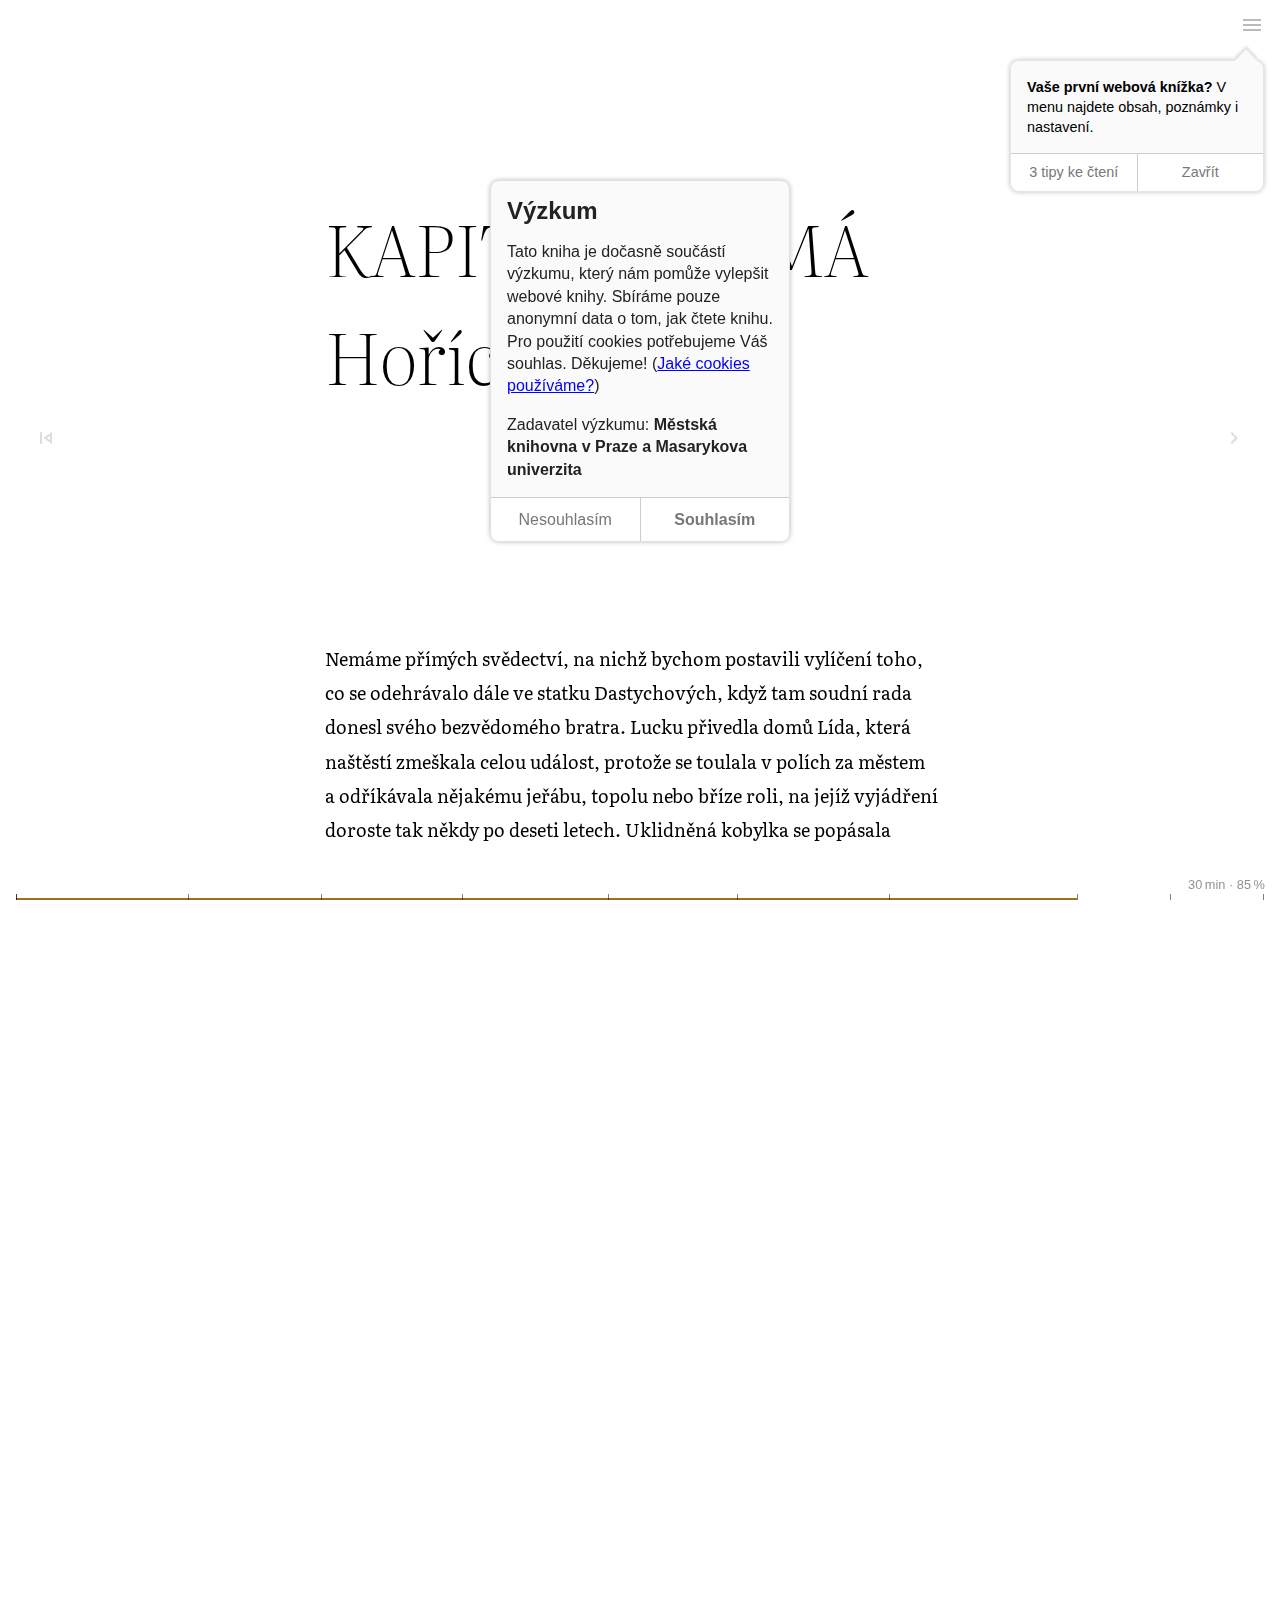
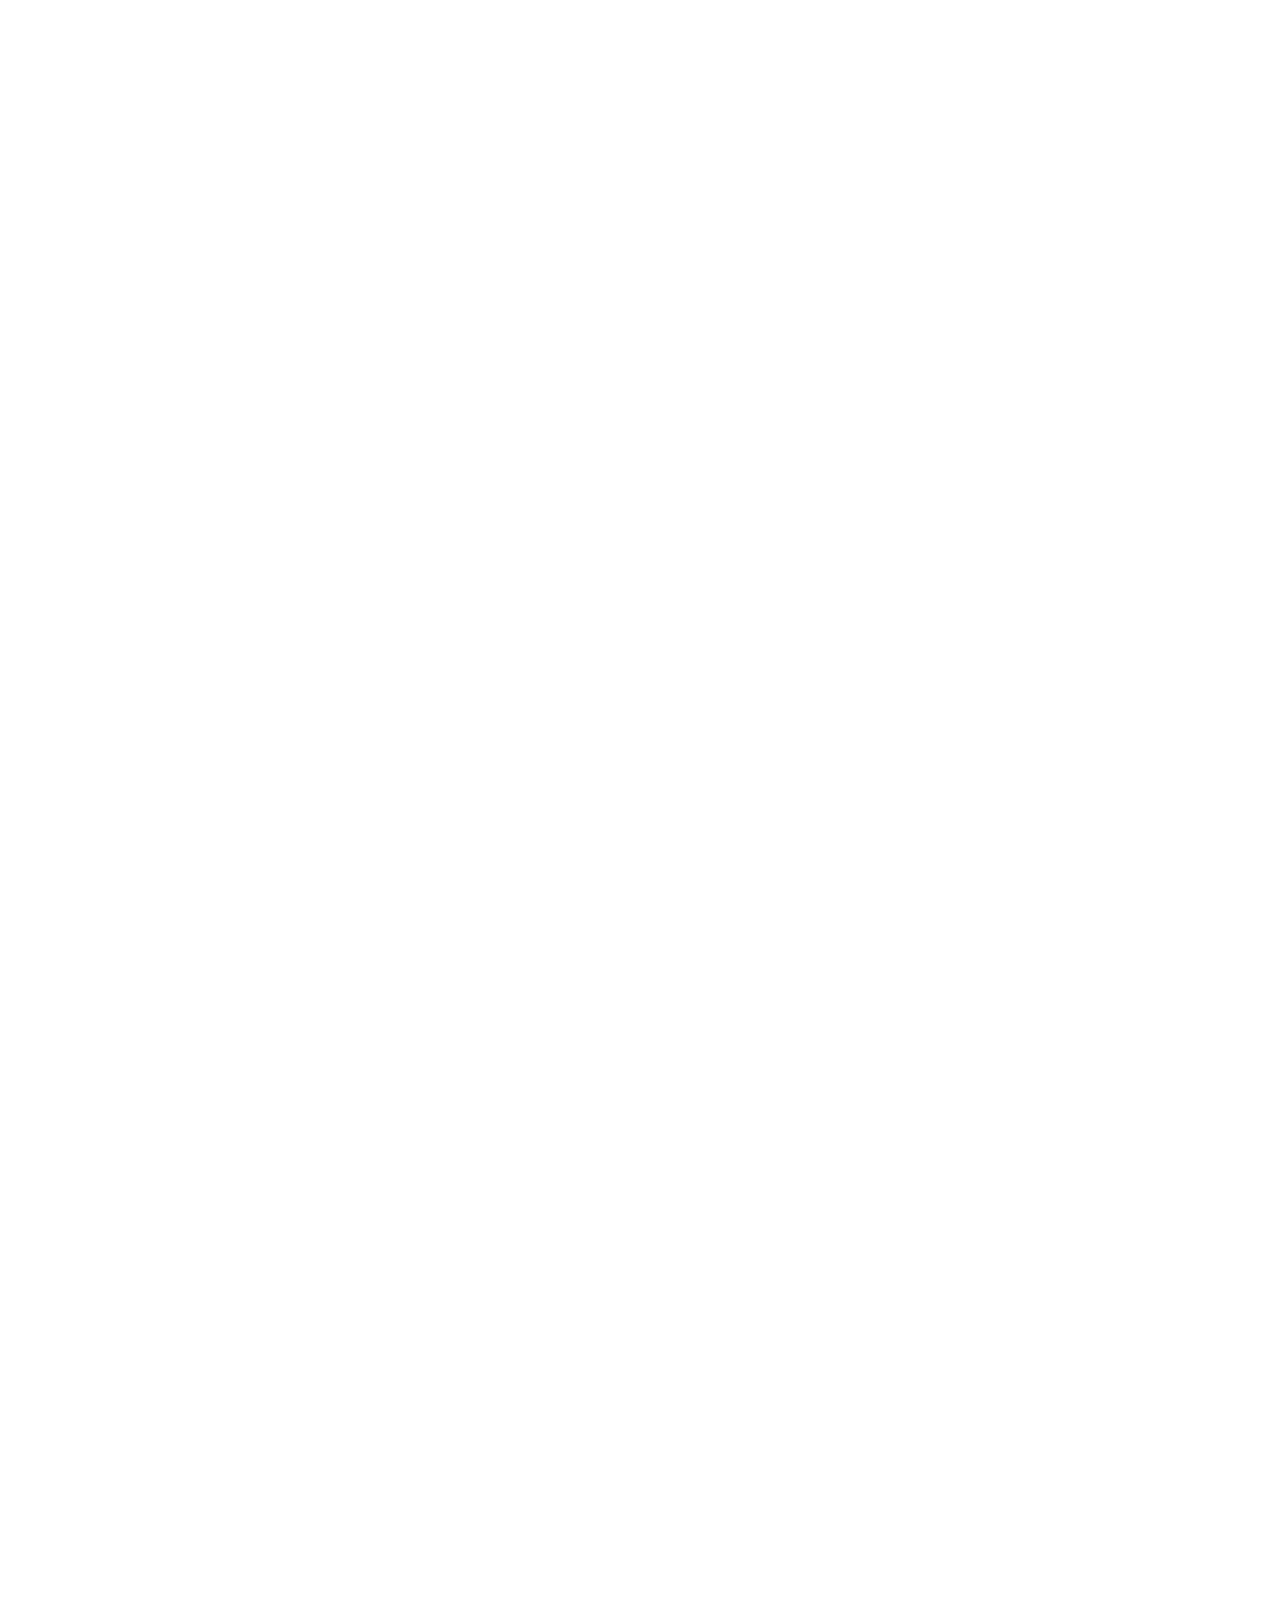
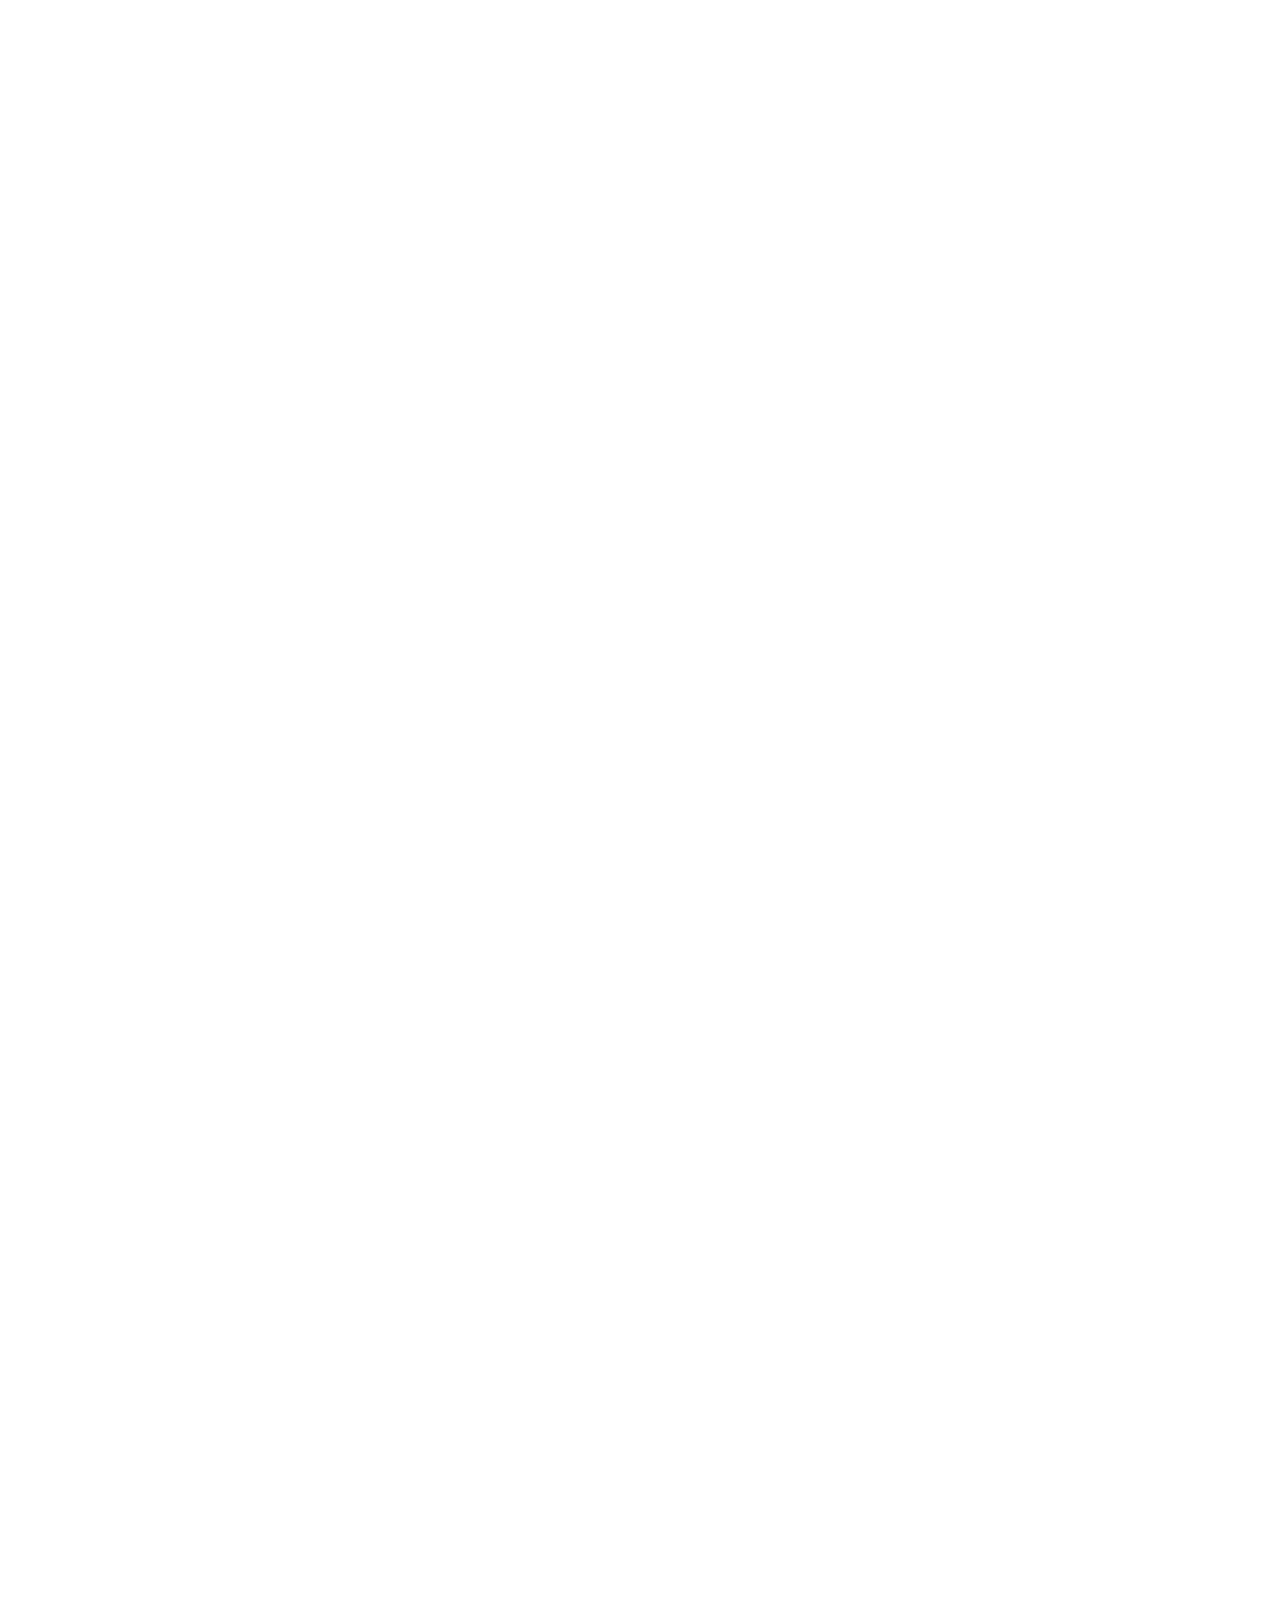
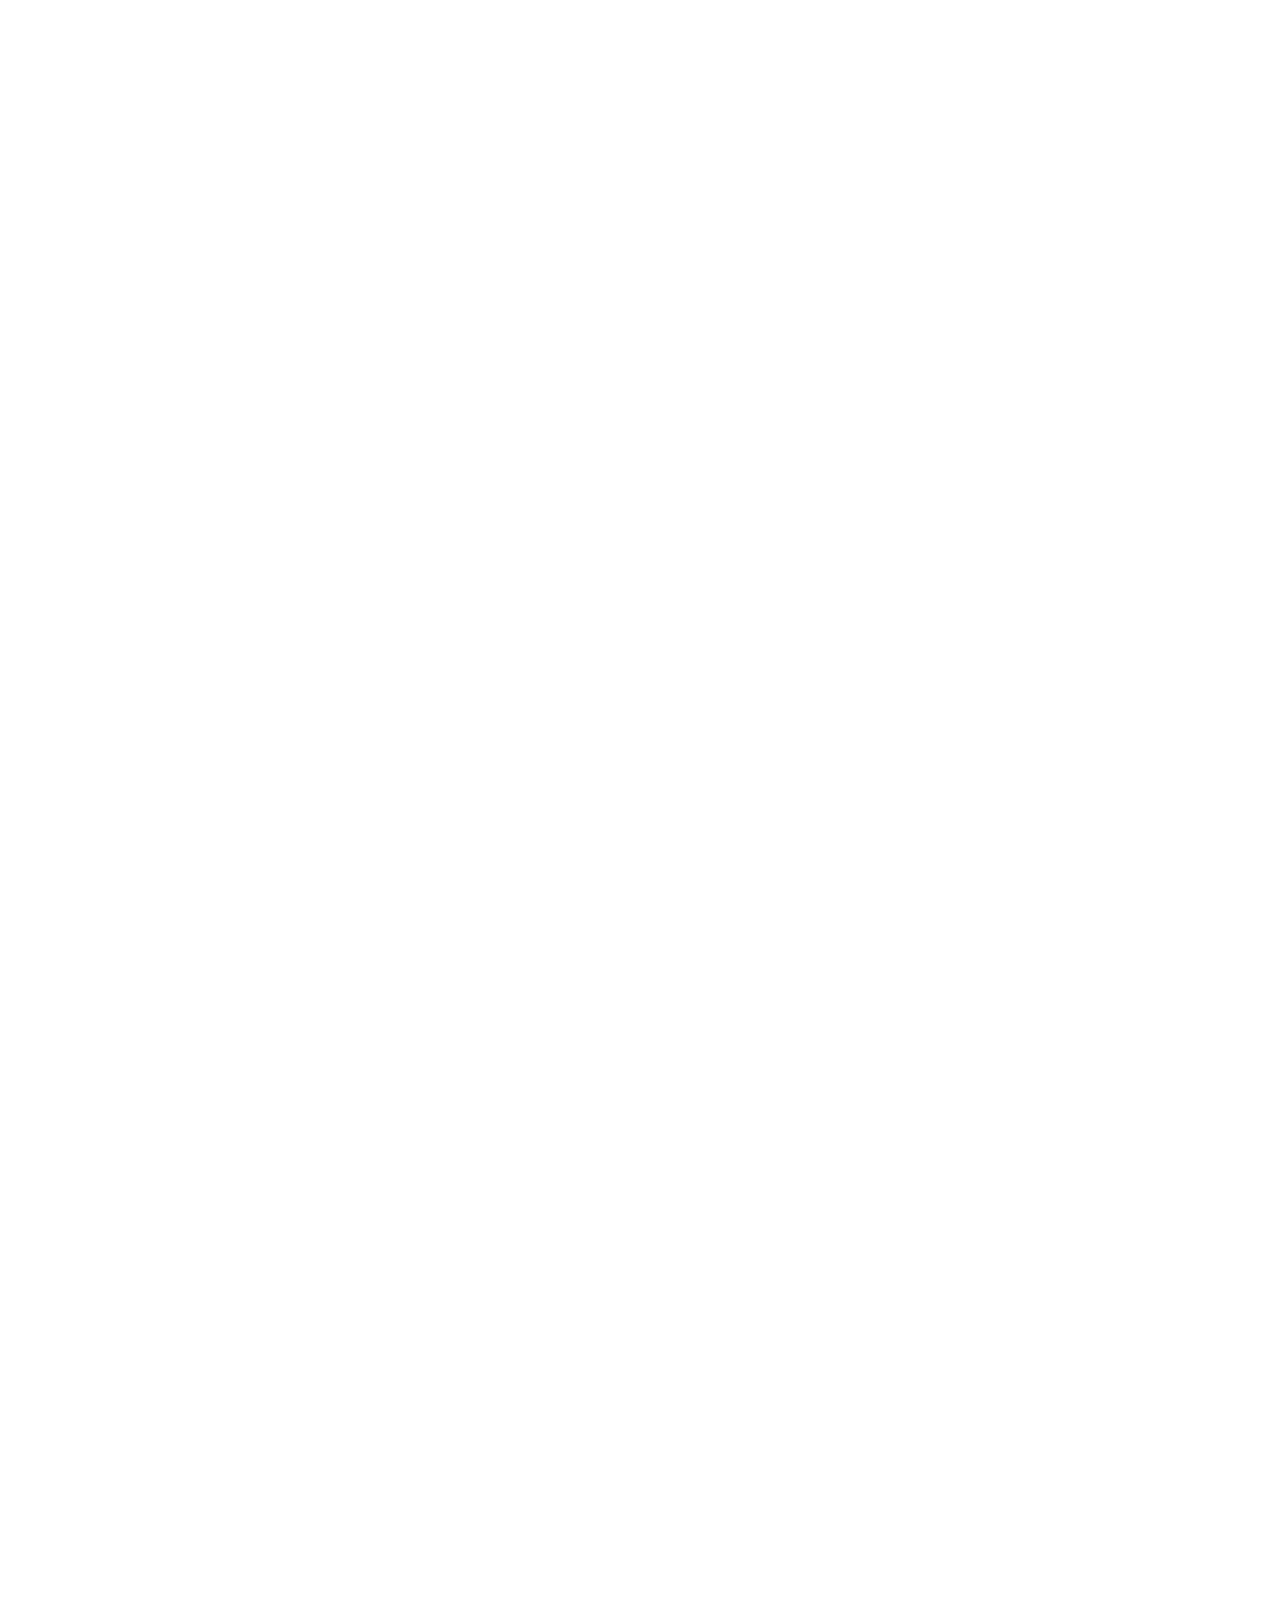
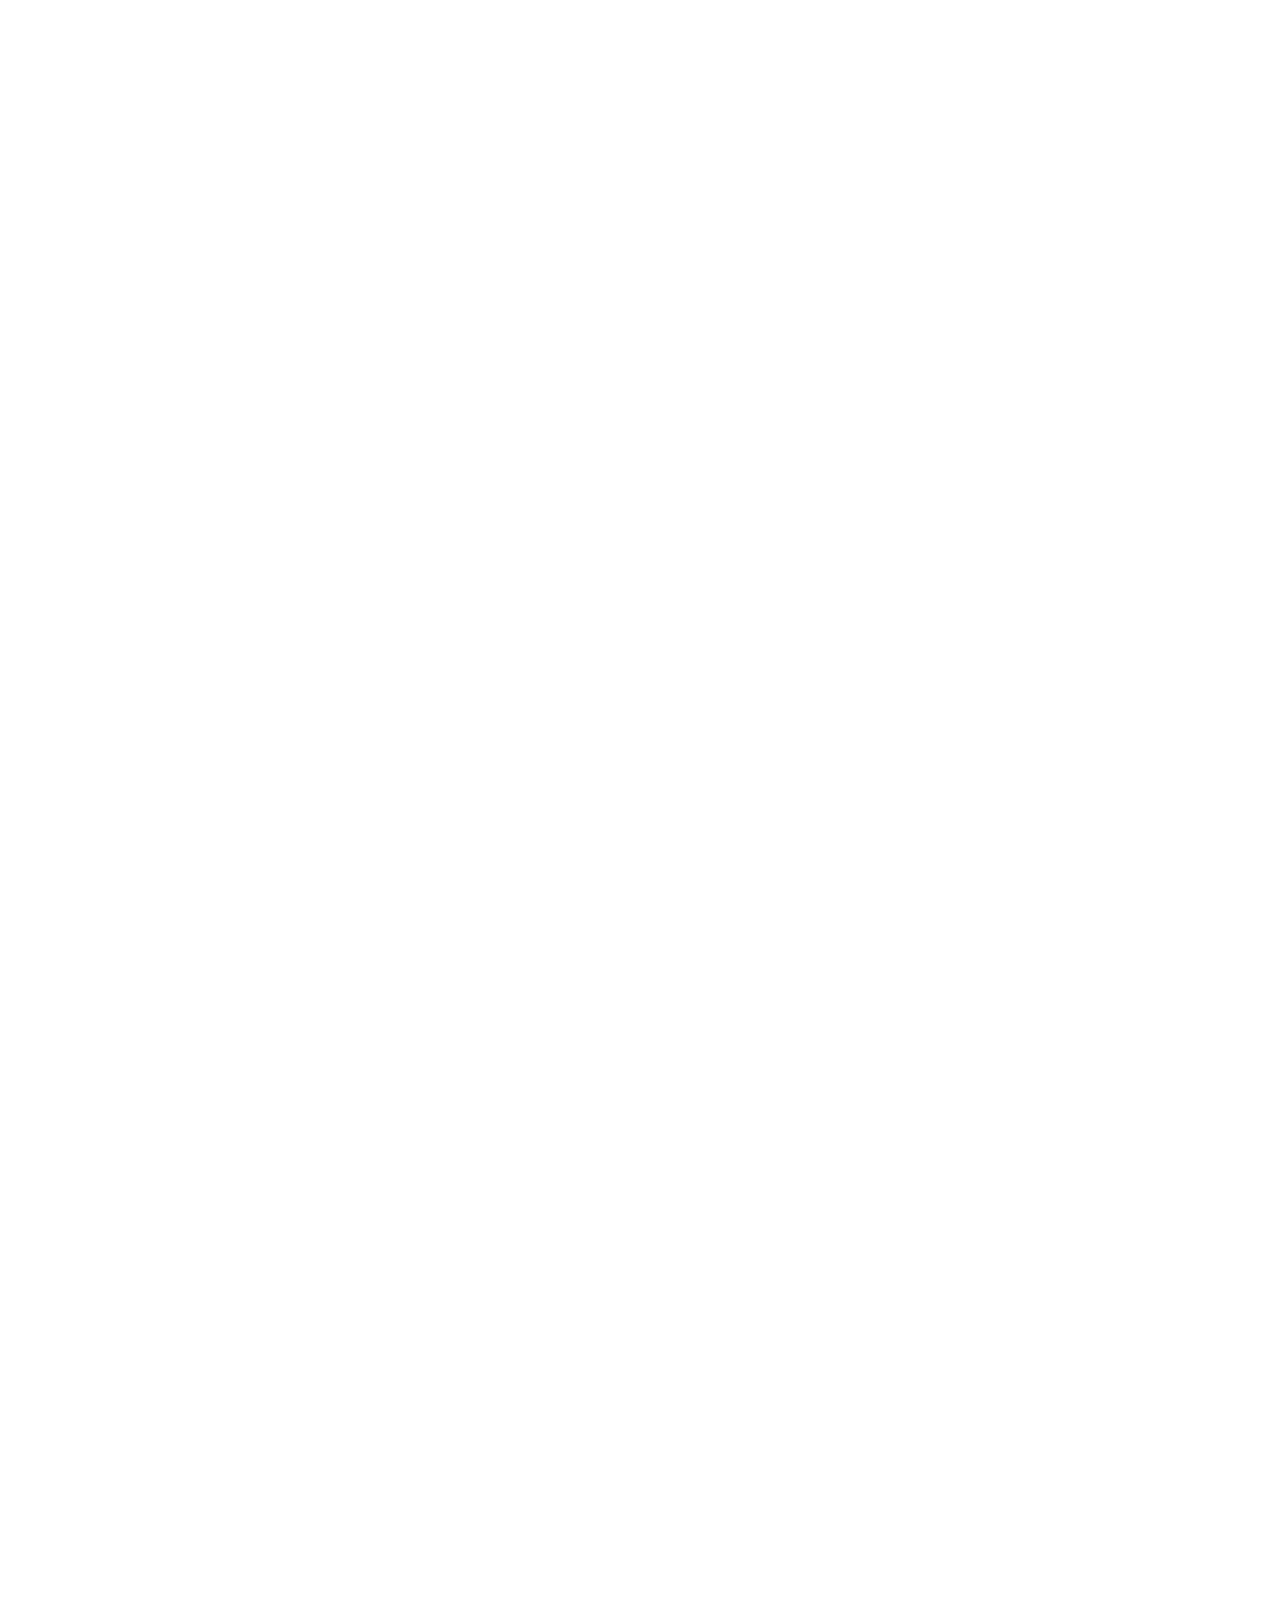
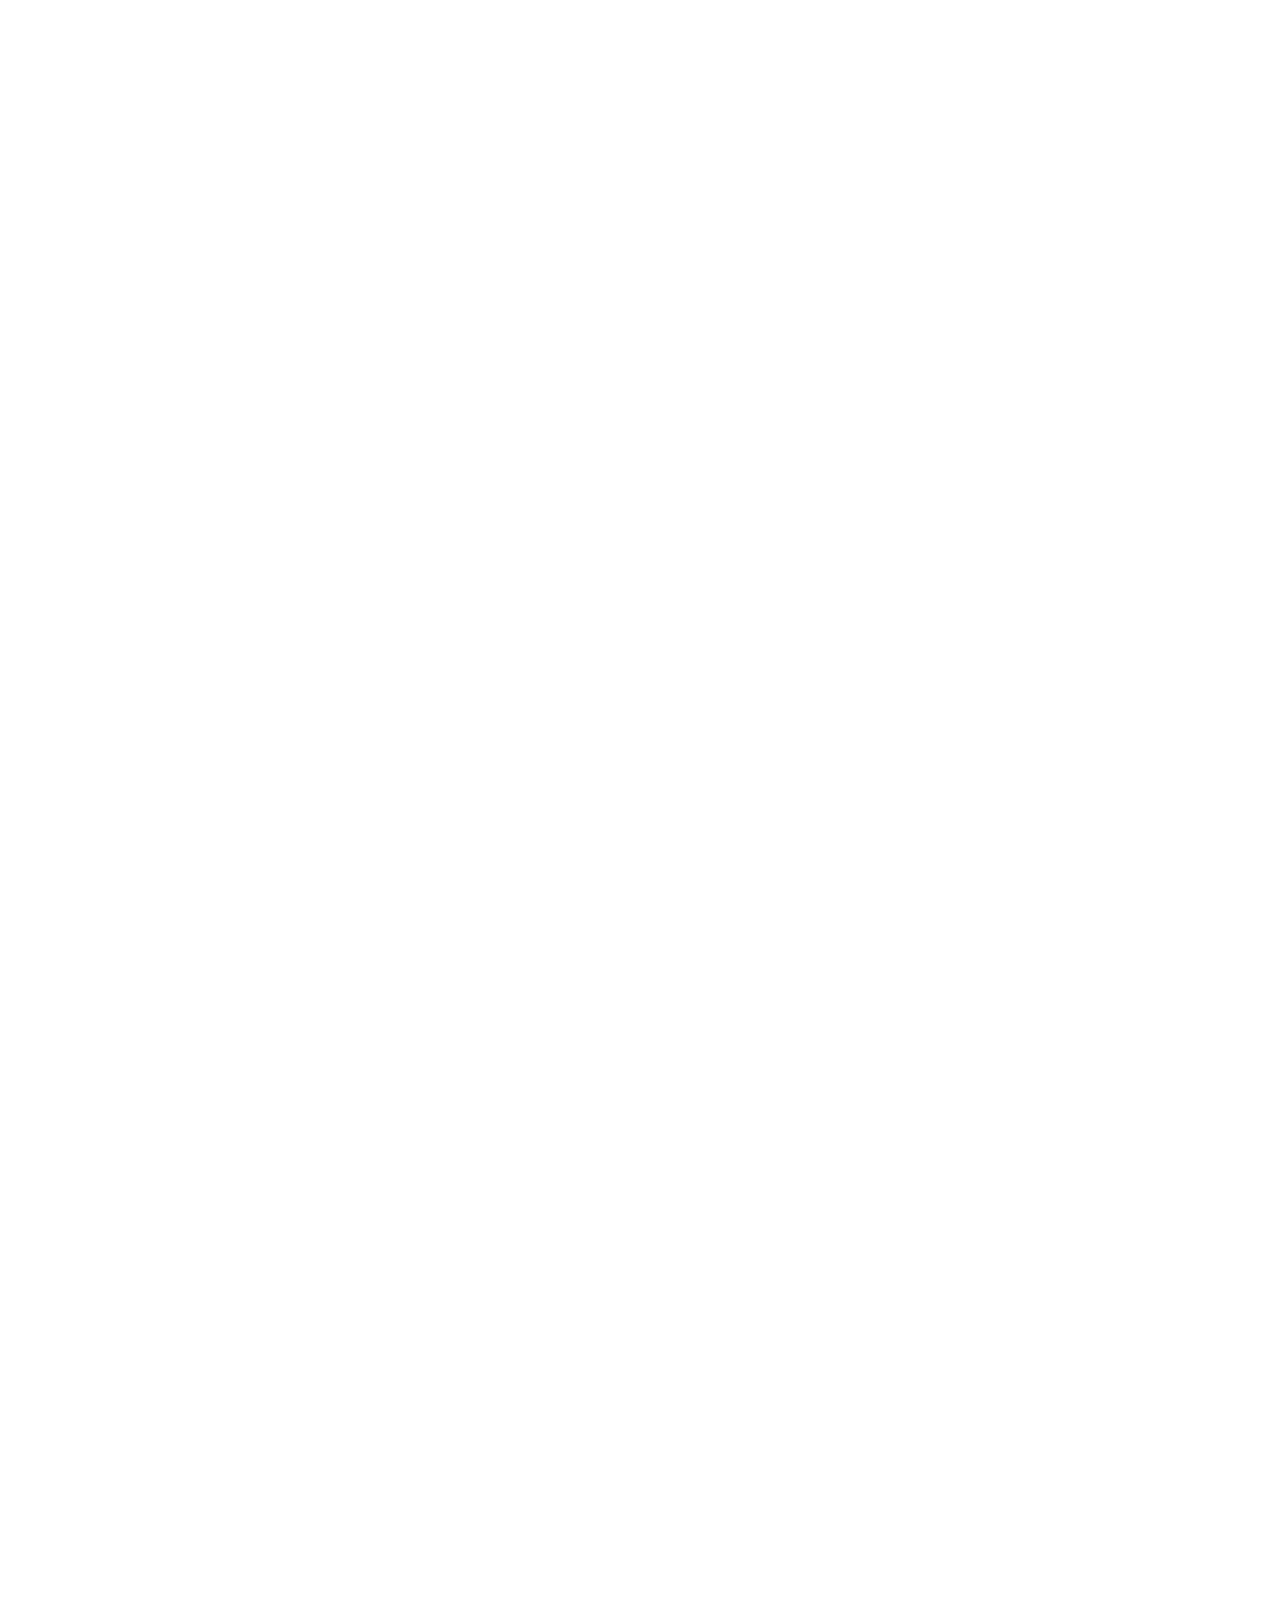
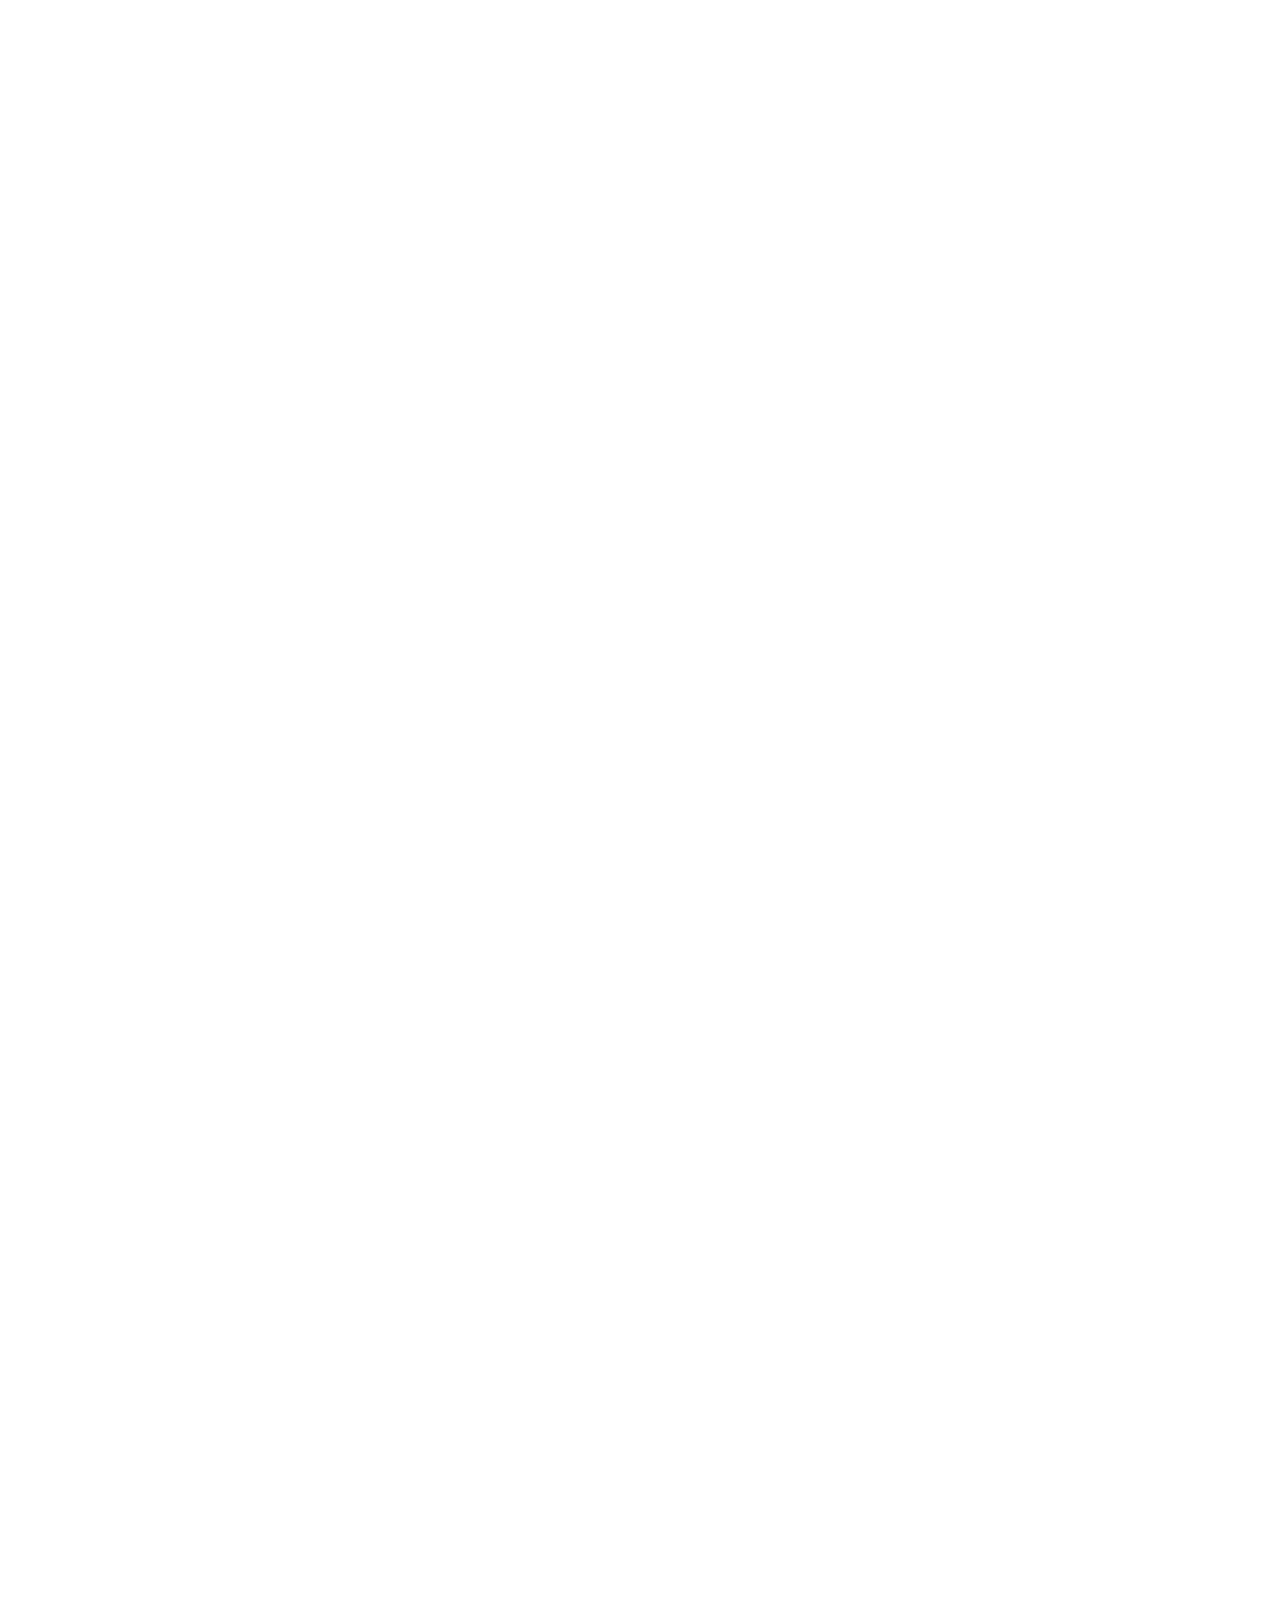
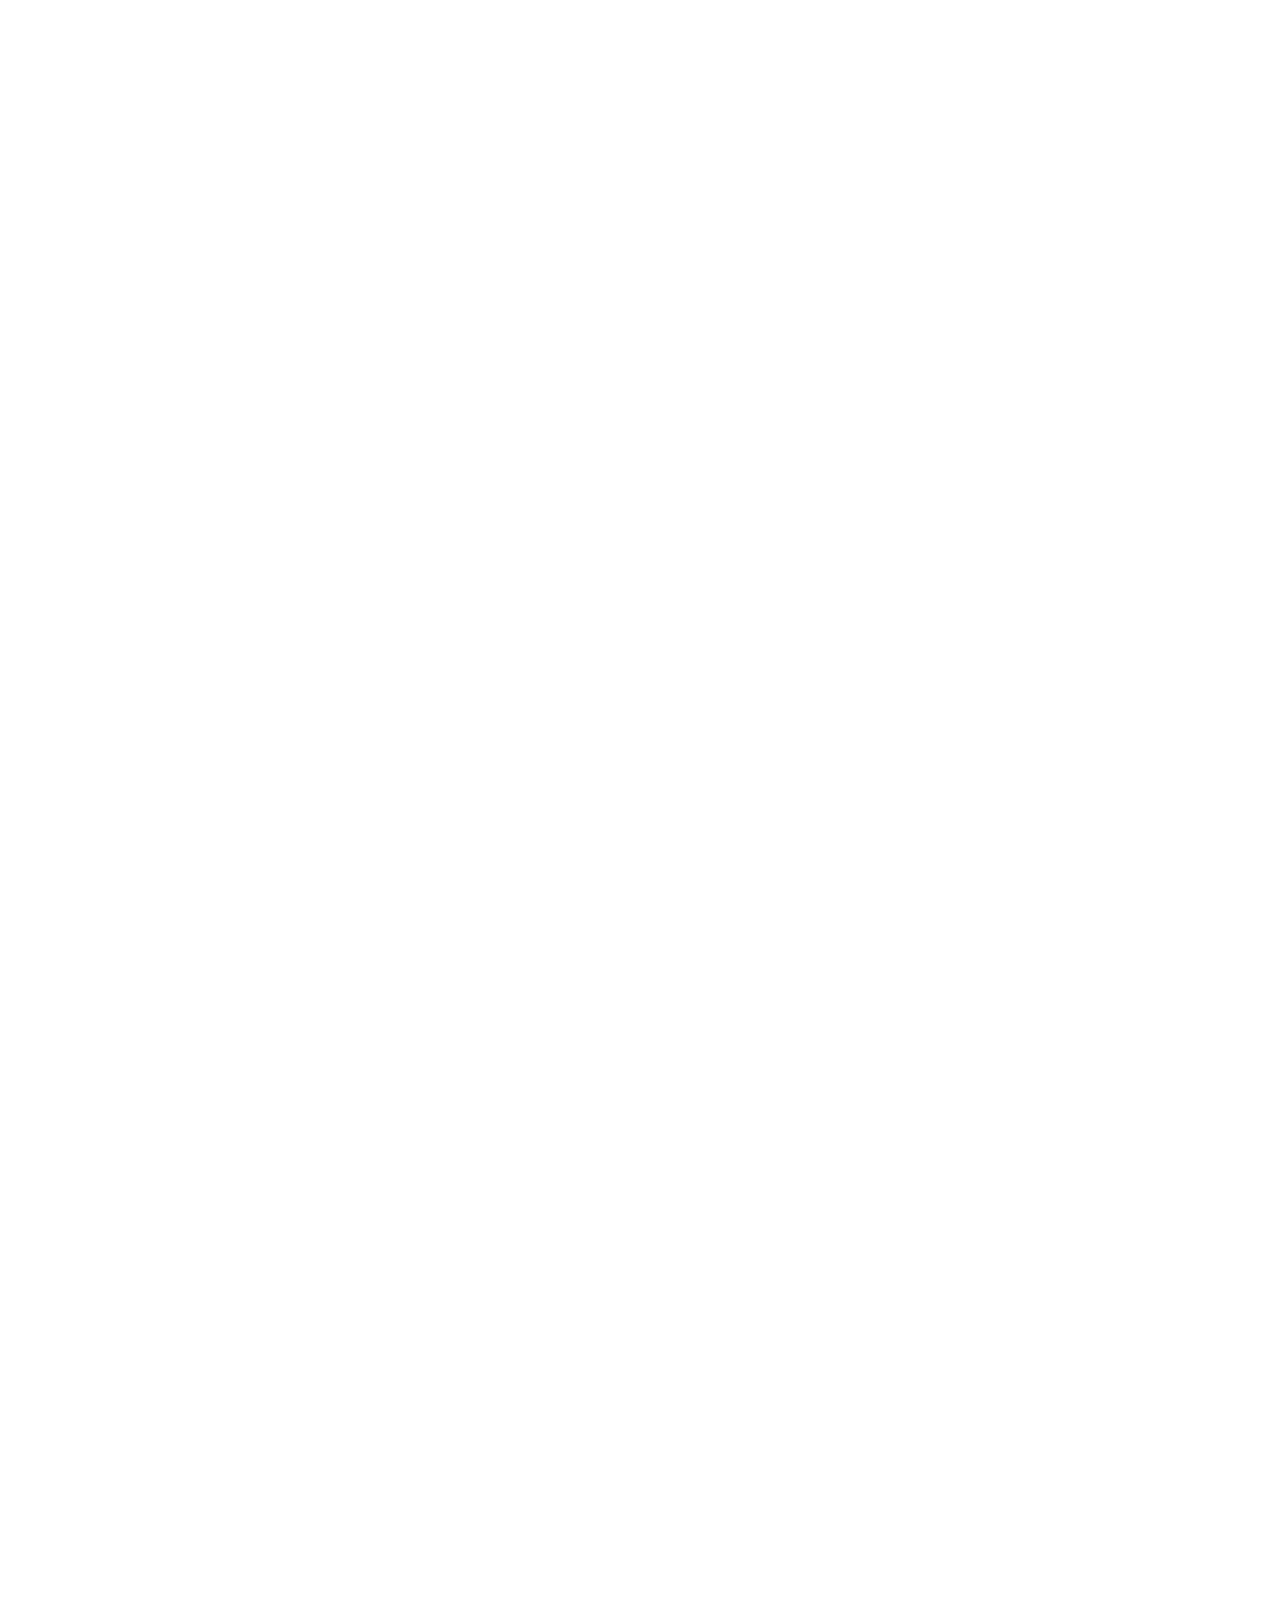
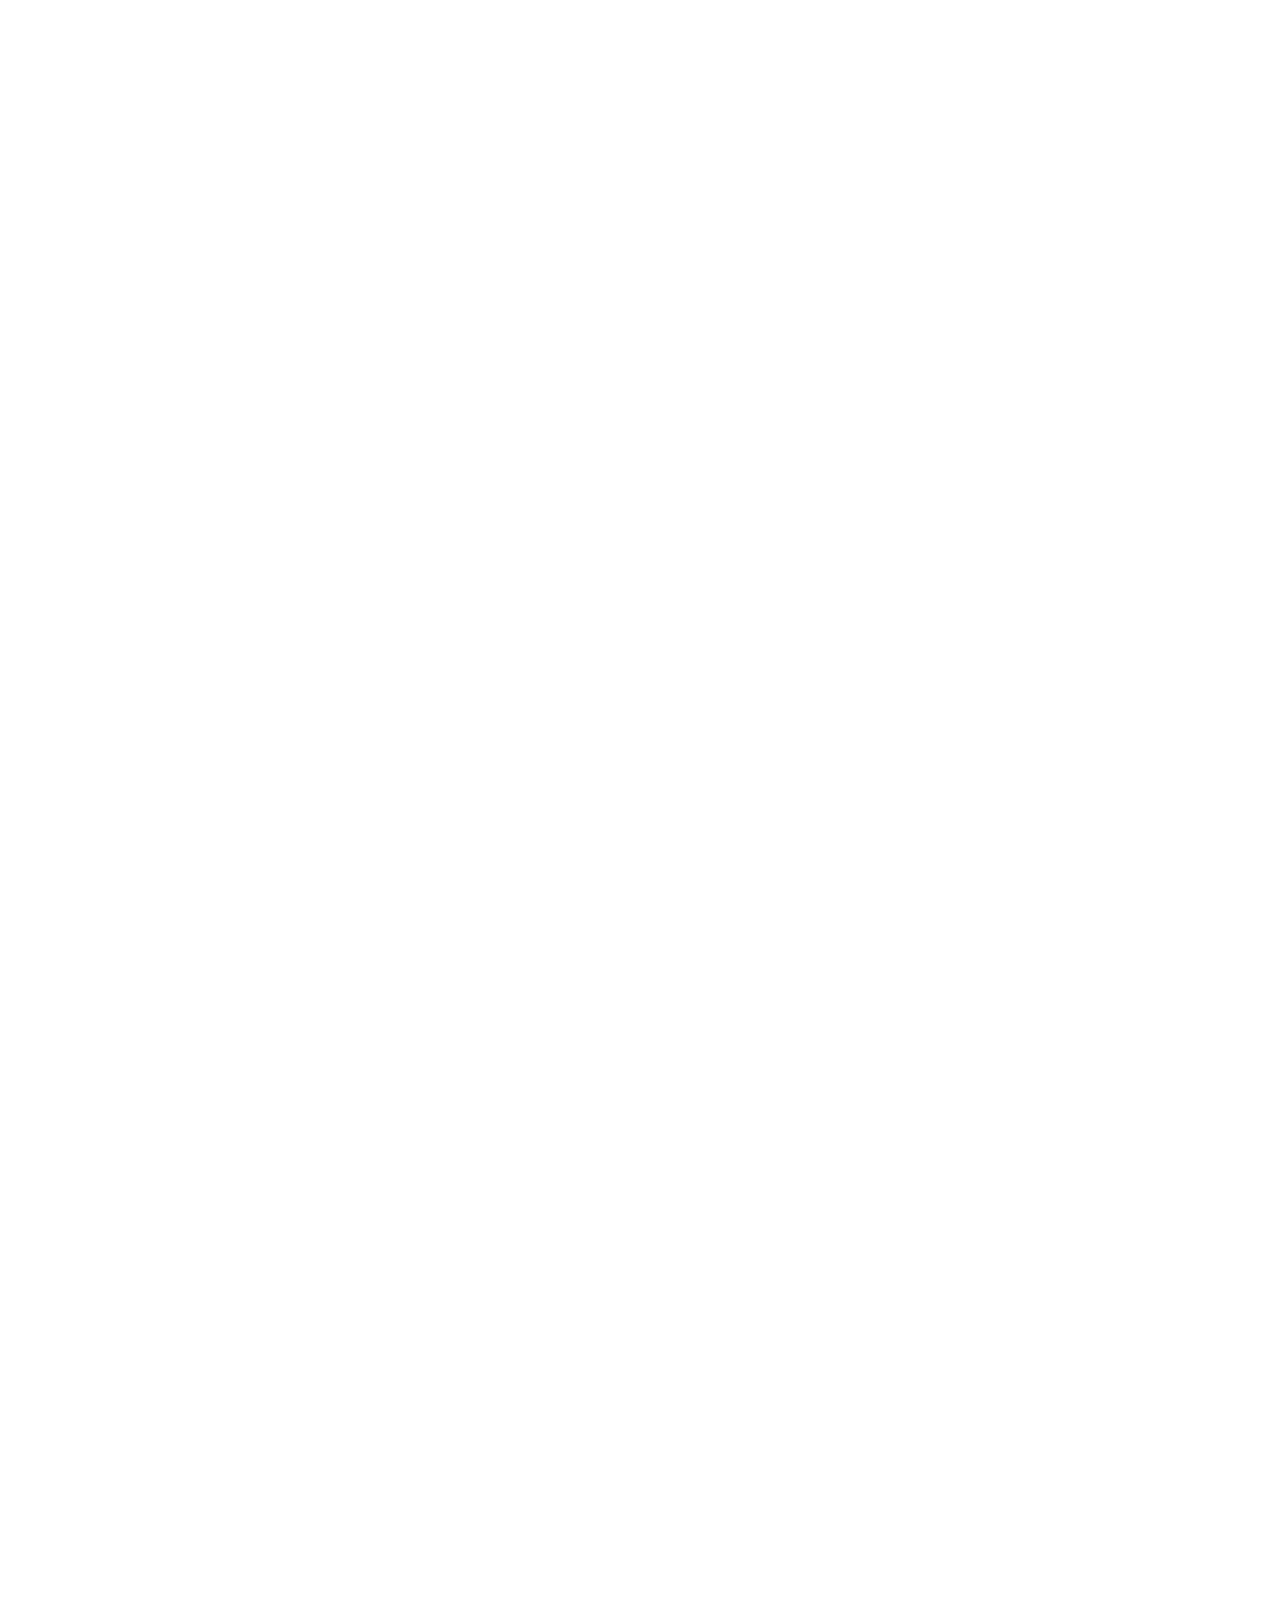
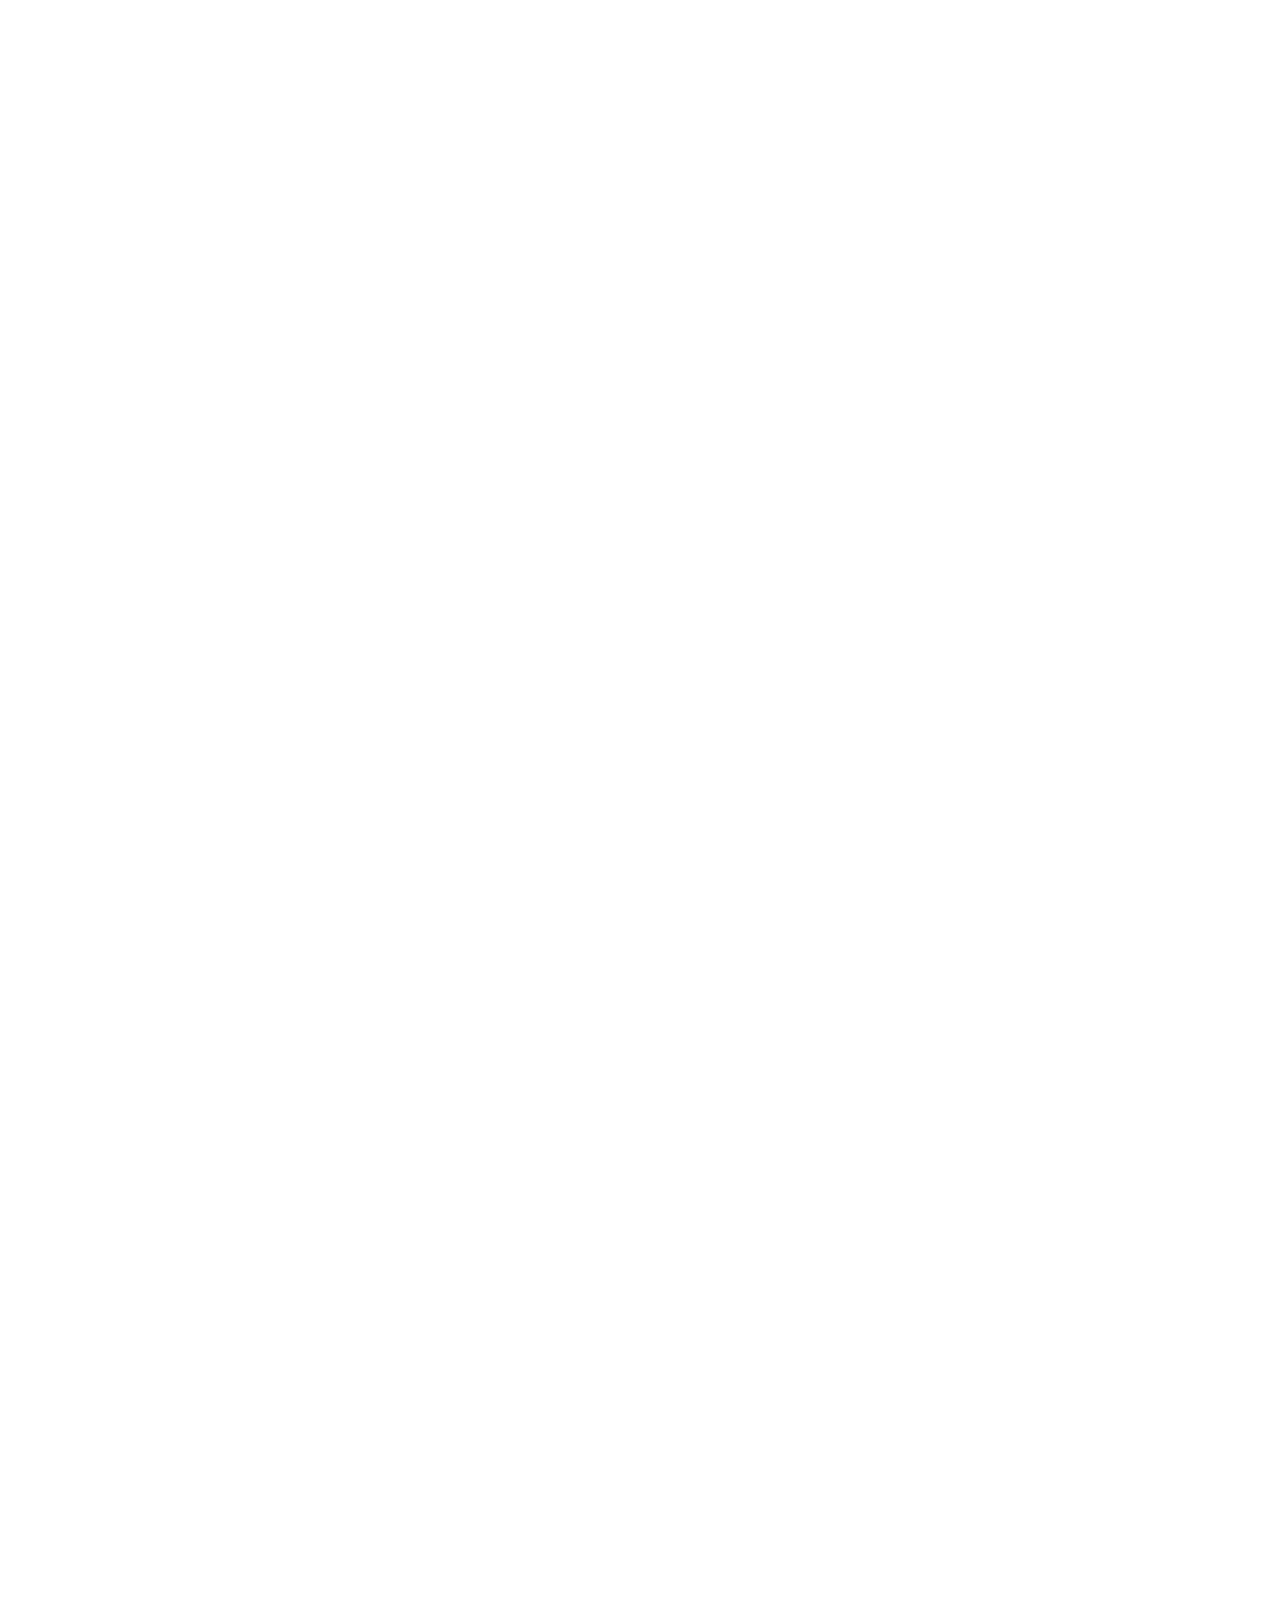
<file: svedek_012.html>
<!DOCTYPE html>
<html lang="cs">
  <head>
    <meta charset="utf-8">
    <meta name="viewport" content="width=device-width, initial-scale=1.0, shrink-to-fit=no">
    <meta name="apple-mobile-web-app-title" content="KAPITOLA OSMÁ Hořící strom">
    <meta name="apple-mobile-web-app-capable" content="yes">
    <title>KAPITOLA OSMÁ Hořící strom</title>
    <link rel="stylesheet" href="./style/style.min.css" media="screen" integrity="sha256-suCzP2DeAjpjfeO4Ne4lRICbrGRKid9aAmWDin20Cww=">
    <meta name="nb-research" content="Tato kniha je dočasně součástí výzkumu, který nám pomůže vylepšit webové knihy. Sbíráme pouze anonymní data o tom, jak čtete knihu. Pro použití cookies potřebujeme Váš souhlas. Děkujeme! (<a href='https://www.mlp.cz/cz/o-knihovne/cisla-dokumenty-povinne-informace/povinne-dostupne-informace/cookies/'>Jaké cookies používáme?</a>)">
    <meta name="nb-research-orgs" content="Městská knihovna v Praze a Masarykova univerzita">
    <meta name="nb-research-ga" content="UA-187132260-1">
    <link rel="icon" type="image/x-icon" href="./assets/favicon.ico">
    <link rel="icon" type="image/png" sizes="16x16" href="./assets/favicon-16x16.png">
    <link rel="icon" type="image/png" sizes="32x32" href="./assets/favicon-32x32.png">
    <link rel="icon" type="image/png" sizes="48x48" href="./assets/favicon-48x48.png">
    <link rel="manifest" href="./assets/manifest.webmanifest">
    <meta name="mobile-web-app-capable" content="yes">
    <meta name="theme-color" content="#A86818">
    <meta name="application-name" content="Václav Řezáč: Svědek">
    <link rel="apple-touch-icon" sizes="57x57" href="./assets/apple-touch-icon-57x57.png">
    <link rel="apple-touch-icon" sizes="60x60" href="./assets/apple-touch-icon-60x60.png">
    <link rel="apple-touch-icon" sizes="72x72" href="./assets/apple-touch-icon-72x72.png">
    <link rel="apple-touch-icon" sizes="76x76" href="./assets/apple-touch-icon-76x76.png">
    <link rel="apple-touch-icon" sizes="114x114" href="./assets/apple-touch-icon-114x114.png">
    <link rel="apple-touch-icon" sizes="120x120" href="./assets/apple-touch-icon-120x120.png">
    <link rel="apple-touch-icon" sizes="144x144" href="./assets/apple-touch-icon-144x144.png">
    <link rel="apple-touch-icon" sizes="152x152" href="./assets/apple-touch-icon-152x152.png">
    <link rel="apple-touch-icon" sizes="167x167" href="./assets/apple-touch-icon-167x167.png">
    <link rel="apple-touch-icon" sizes="180x180" href="./assets/apple-touch-icon-180x180.png">
    <link rel="apple-touch-icon" sizes="1024x1024" href="./assets/apple-touch-icon-1024x1024.png">
    <meta name="apple-mobile-web-app-capable" content="yes">
    <meta name="apple-mobile-web-app-status-bar-style" content="black-translucent">
    <meta name="apple-mobile-web-app-title" content="Svědek">
    <meta property="og:title" content="Svědek">
    <meta property="og:type" content="book">
    <meta property="og:book:author" content="Václav Řezáč">
    <meta property="twitter:title" content="Václav Řezáč: Svědek">
    <meta property="og:image" content="./assets/cover-1200x620.png">
    <meta property="twitter:image" content="./assets/cover-1200x1200.png">
    <link rel="index" href="./index.html">
    <link rel="license" href="./license.html">
    <link rel="publication" href="./manifest.json" id="manifest">
    <link rel="about" href="about.html">
    <link rel="prev" href="./svedek_011.html">
    <link rel="next" href="./svedek_013.html">
    <meta name="nb-order" content="8">
    <link rel="self" href="svedek_012.html">
    <meta name="nb-identifier" content="rezac-svedek-457e73b">
    <meta name="nb-role" content="chapter">
  </head>
  <body class="content-prose nb-role-chapter nb-custom-style" data-nb-words="7338" data-nb-chars="43297">
    <nav role="doc-toc">
      <ul class="plain section">
        <li><a href="svedek_005.html">Měsíčná noc</a></li>
        <li><a href="svedek_006.html">Bratři</a></li>
        <li><a href="svedek_007.html">Zahradní slavnost</a></li>
        <li><a href="svedek_008.html">Starostovo odpoledne</a></li>
        <li><a href="svedek_009.html">Nepřekročitelná hranice</a></li>
        <li><a href="svedek_010.html">Všechny cesty vedou na náměstí</a></li>
        <li><a href="svedek_011.html">Zvon spravedlivého</a></li>
        <li><a href="svedek_012.html">Hořící strom</a></li>
        <li><a href="svedek_013.html">Druhá měsíčná noc</a></li>
      </ul>
    </nav>
    <div id="ui-content">
    </div>
    <div class="content">
      <main>
        <nav class="begin-nav">
          <ul>
            <li><a href="./index.html#" rel="index">Titulní strana</a></li>
            <li><a href="./svedek_011.html#chapter-end" rel="prev">← Předchozí kapitola</a></li>
          </ul>
        </nav><a id="chapter-start"></a>
        <h1 class="chunk" data-nb-ref-number="1" data-nb-words="4" data-nb-chars="26"><span class="idea" data-nb-ref-number="1" id="idea1" data-nb-words="4" data-nb-chars="26">KAPITOLA OSMÁ Hořící strom</span></h1>
        <section>
          <p class="chunk" data-nb-ref-number="2" data-nb-words="147" data-nb-chars="930"><span class="idea" data-nb-ref-number="2" id="idea2" data-nb-words="147" data-nb-chars="930">Nemáme přímých svědectví, na&nbsp;nichž bychom postavili vylíčení toho, co&nbsp;se&nbsp;odehrávalo dále ve&nbsp;statku Dastychových, když tam soudní rada donesl svého bezvědomého bratra. Lucku přivedla domů Lída, která naštěstí zmeškala celou událost, protože se&nbsp;toulala v&nbsp;polích za&nbsp;městem a&nbsp;odříkávala nějakému jeřábu, topolu nebo bříze roli, na&nbsp;jejíž vyjádření doroste tak někdy po&nbsp;deseti letech. Uklidněná kobylka se&nbsp;popásala po&nbsp;mezích, a&nbsp;protože mezi ní&nbsp;a&nbsp;dívkou bylo staré přátelství, utvrzené mnoha kostkami cukru a&nbsp;krajíci chleba, následovala ji&nbsp;pokorně. Lída ovšem nebrala samozřejmě, že&nbsp;Lucka, která měla být v&nbsp;tuto chvíli uvázána u&nbsp;žlabu, se&nbsp;potlouká sama tak daleko za&nbsp;městem, a&nbsp;její zneklidnění stouplo, když procházela ulicemi a&nbsp;narážela na&nbsp;skupiny rozčileně rozprávějících lidí, kteří zmlkali, jakmile ji&nbsp;zahlédli. Nikdo k&nbsp;ní však nepřistoupil, aby jí&nbsp;pověděl, co&nbsp;se&nbsp;stalo, a&nbsp;ona neměla k&nbsp;nikomu z&nbsp;nich tak blízko, aby se&nbsp;sama dotázala.</span></p>
          <p class="chunk" data-nb-ref-number="3" data-nb-words="24" data-nb-chars="146"><span class="idea" data-nb-ref-number="3" id="idea3" data-nb-words="24" data-nb-chars="146">Vzrušený a&nbsp;žvatlající stařík Balchán jí&nbsp;první vběhl do&nbsp;cesty, když vstoupila s&nbsp;Luckou do&nbsp;dvora. Pšukal volným koutkem úst, až&nbsp;mu&nbsp;sliny odletovaly.</span></p>
          <p class="chunk" data-nb-ref-number="4" data-nb-words="10" data-nb-chars="46"><span class="idea" data-nb-ref-number="4" id="idea4" data-nb-words="10" data-nb-chars="46">– Pš, pš. Tady je, mlška. Shodila ho&nbsp;a&nbsp;utekla.</span></p>
          <p class="chunk" data-nb-ref-number="5" data-nb-words="53" data-nb-chars="304"><span class="idea" data-nb-ref-number="5" id="idea5" data-nb-words="53" data-nb-chars="304">Ale dříve než se&nbsp;ho&nbsp;Lída mohla na&nbsp;něco zeptat, položil si&nbsp;prst na&nbsp;ústa, a&nbsp;tváře se&nbsp;nadmíru tajemně, vylovil cosi z&nbsp;kapsy svého přerostlého kabátu. Přistoupil těsně k&nbsp;ní a&nbsp;rozevřel svou vrásčitou, špinavou dlaň. Ležel na&nbsp;ní&nbsp;malý dřevěný, pomalovaný ptáček, v&nbsp;němž Lída poznala kukačku z&nbsp;hodin v&nbsp;kanceláři.</span></p>
          <p class="chunk" data-nb-ref-number="6" data-nb-words="17" data-nb-chars="97"><span class="idea" data-nb-ref-number="6" id="idea6" data-nb-words="17" data-nb-chars="97">– Už&nbsp;nebude kukat, svěřoval jí&nbsp;děda nadšeným šeptem. Zakloutil sem jí&nbsp;klk, dyž byli všichni dole.</span></p>
          <p class="chunk" data-nb-ref-number="7" data-nb-words="48" data-nb-chars="282"><span class="idea" data-nb-ref-number="7" id="idea7" data-nb-words="48" data-nb-chars="282">Když polekaná Lída vstoupila do&nbsp;ložnice rodičů, okresní lékař právě zkoumal stav bezvědomého statkáře. Těžký otřes mozku, zní konečný posudek. Lebka je&nbsp;v&nbsp;pořádku, ta&nbsp;ještě něco vydrží. Na&nbsp;všech tvářích kolem je&nbsp;psána táž myšlenka: Ano, lebka je&nbsp;snad v&nbsp;pořádku, ale co&nbsp;se&nbsp;stalo v&nbsp;ní?</span></p>
          <p class="chunk" data-nb-ref-number="8" data-nb-words="8" data-nb-chars="47"><span class="idea" data-nb-ref-number="8" id="idea8" data-nb-words="8" data-nb-chars="47">Příští dny jim dají odpověď, již nikdo nečekal.</span></p>
          <p class="chunk" data-nb-ref-number="9" data-nb-words="71" data-nb-chars="423"><span class="idea" data-nb-ref-number="9" id="idea9" data-nb-words="71" data-nb-chars="423">Soudce si&nbsp;vyžádal telegraficky u&nbsp;krajského soudu zástupce na&nbsp;své místo a&nbsp;nehýbá se&nbsp;od&nbsp;bratrova lůžka. A&nbsp;když Pepek se&nbsp;probere tak, že&nbsp;rozeznává tváře kolem sebe, a&nbsp;shledá, že&nbsp;ten, kdo mu&nbsp;sedí nejblíž a&nbsp;drží ho&nbsp;za&nbsp;ruku, je&nbsp;Filip, dívá se&nbsp;dlouho mlčky do&nbsp;jeho pohublého obličeje zbaveného brejlí a&nbsp;rozechvělého úzkostným napětím. Pak se&nbsp;usměje rozumnýma tmavýma očima, v&nbsp;nichž vyhasly všechny ty&nbsp;neklidné, kmitající plamínky.</span></p>
          <p class="chunk" data-nb-ref-number="10" data-nb-words="136" data-nb-chars="836"><span class="idea" data-nb-ref-number="10" id="idea10" data-nb-words="136" data-nb-chars="836">Zatím se&nbsp;Byteň ptá, co&nbsp;je&nbsp;příčinou těch vzrušujících událostí, jež tak znenadání vpadly do&nbsp;jejích pokojných zdí. Je&nbsp;toho opravdu trochu mnoho v&nbsp;tak málo dnech na&nbsp;město, které po&nbsp;desítiletí nepoznalo dravějších příhod než hospodské pranice nebo krádež slepic. To&nbsp;nemůže být samo sebou, rozhodlo veřejné mínění, a&nbsp;neúnavně proutkařilo, hledajíc pramen, z&nbsp;něhož přišla zátopa. I&nbsp;byli už&nbsp;tehdy mnozí, kteří ukazovali k&nbsp;domku v&nbsp;Kostelní ulici a&nbsp;jeho obyvateli, ačkoli nikdo z&nbsp;postižených nebo zúčastněných se&nbsp;nikdy a&nbsp;nikomu o&nbsp;něčem podobném ani nezmínil. Nuže, snad je&nbsp;to&nbsp;takový tajemný přírodní zákon měst, jako je&nbsp;Byteň, že&nbsp;v&nbsp;nich neutajíš ani myšlenky, kterou jsi nikdy nepronesl, nenapsal, ba&nbsp;ani nezahvízdal nebo nevyťukával prsty na&nbsp;stůl, že&nbsp;i&nbsp;nevyslovena prosakuje zdmi a&nbsp;poletuje od&nbsp;hlavy k&nbsp;hlavě, snášejíc do&nbsp;nich svá kukaččí vejce.</span></p>
          <p class="chunk" data-nb-ref-number="11" data-nb-words="195" data-nb-chars="1142"><span class="idea" data-nb-ref-number="11" id="idea11" data-nb-words="195" data-nb-chars="1142">Emanuel Kvis cítí, jak se&nbsp;ta&nbsp;podezření plíží kolem zdí jeho domku; když tu&nbsp;tak sedí v&nbsp;tichu a&nbsp;sám, slyší, jak mu&nbsp;ťapkají a&nbsp;čenichají pod okny, jak se&nbsp;snášejí na&nbsp;střechu a&nbsp;klapají tam chtivými zobany. Šlehají po&nbsp;něm z&nbsp;očí každého, koho potká, když vyjde na&nbsp;procházku. Ženy u&nbsp;zelinářských stánků zmlknou a&nbsp;dívají se&nbsp;za&nbsp;ním s&nbsp;rukama složenýma na&nbsp;životech. Dráždil jejich zvědavost od&nbsp;samého počátku, co&nbsp;se&nbsp;objevil v&nbsp;městě, a&nbsp;nyní ovšem, co&nbsp;mezi nimi kolují šepty pestřejší a&nbsp;přizdobenější o&nbsp;barvy každého, kdo je&nbsp;podává dál, je&nbsp;napíná téměř nesnesitelně. Pověrčivé mrazení jim běží po&nbsp;páteři, ukazují si&nbsp;vzájemně husí kůže, jež jim vyskočila na&nbsp;pažích. Strašidelné zkazky se&nbsp;probouzejí v&nbsp;jejich paměti, jsou připraveny uvěřit každému nesmyslu, bát se&nbsp;nebo se&nbsp;proměnit v&nbsp;zuřivé lítice, štvané podvědomým strachem o&nbsp;mláďata. Ty&nbsp;z&nbsp;nich, jejichž život je&nbsp;zabydlen od&nbsp;noci Kvisova příjezdu, křižují se&nbsp;potají, setkavše se&nbsp;s&nbsp;jeho pohledem, a&nbsp;odplivují si, aby zabránily uřknutí svého plodu, druhé pak žasnou, proč právě v&nbsp;tu chvíli se&nbsp;pohnula v&nbsp;jejich myslích ta&nbsp;neb ona myšlenka, z&nbsp;níž se&nbsp;už&nbsp;ani nezpovídají, protože ji&nbsp;považovaly za&nbsp;dávno odumřelou.</span></p>
          <p class="chunk" data-nb-ref-number="12" data-nb-words="163" data-nb-chars="1003"><span class="idea" data-nb-ref-number="12" id="idea12" data-nb-words="163" data-nb-chars="1003">Na&nbsp;schodech před Harazimovým krámem, které před několika dny zkropil svou čerstvou krví strážník Tlachač, stojí zachmuřený mládenec a&nbsp;pokuřuje cigaretu. Má&nbsp;za&nbsp;sebou krušné dny, musel vyslechnout mnoho jizlivých řečí a&nbsp;mohl jen zatínat pěsti v&nbsp;kapsách, jak se&nbsp;v&nbsp;něm synovská láska prala s&nbsp;láskou k&nbsp;děvčeti, které přece nemůže opustit, i&nbsp;kdyby proto měl jít lámat kámen nebo sloužit k&nbsp;sedlákovi. Slunce svatováclavského léta sedí nad náměstím a&nbsp;vyhřívá je&nbsp;jako kvočna, která si&nbsp;zamanula vyvést pozdní kuřata. Mládencova trýzeň tím jen stoupá; závratná rozkoš milostné vzpomínky je&nbsp;vydána útrpnému právu. Neviděl Lídu od&nbsp;toho nešťastného dne. Přestala chodit do&nbsp;zkoušek a&nbsp;její roli v&nbsp;aktovce dostala jiná dívka. Neodpověděla mu&nbsp;na&nbsp;dopis, a&nbsp;jak se&nbsp;zdá, nevychází vůbec z&nbsp;domu. Jeník využívá každičké chvilky, kdy není v&nbsp;krámě zákazníků, aby pokuřoval a&nbsp;civěl nad chodníkem jako rybář nad říčním proudem, zasmušile a&nbsp;bezútěšně. Všichni, kdo jdou kolem, vědí, proč tu&nbsp;stojí, litují ho&nbsp;a&nbsp;drží mu&nbsp;v&nbsp;duchu palec.</span></p>
          <p class="chunk" data-nb-ref-number="13" data-nb-words="214" data-nb-chars="1240"><span class="idea" data-nb-ref-number="13" id="idea13" data-nb-words="214" data-nb-chars="1240">Jak by&nbsp;takto mohl uniknout věčně nastraženým tykadlům kvisovské zvědavosti! Ale když se&nbsp;Kvisovi podaří setkat se&nbsp;s&nbsp;Jeníkovýma očima, pocítí k&nbsp;svému překvapení, že&nbsp;se&nbsp;octl v&nbsp;postavení člověka, který se&nbsp;přiblížil k&nbsp;zahradě, obehnané plotem z&nbsp;ostnatého drátu. Vidí vše, co&nbsp;je&nbsp;uvnitř, ale nemůže k&nbsp;tomu. Narazil na&nbsp;takový odpor a&nbsp;pohrdání, že&nbsp;se&nbsp;před ním schoulí jako pes před zdviženým bičem. I&nbsp;proklouzne pod tím pohledem a&nbsp;zastaví se&nbsp;o&nbsp;několik kroků dál, zády k&nbsp;Jeníkovi, aby rozechvěle a&nbsp;úzkostně uvážil, čeho se&nbsp;tu&nbsp;dotkl, ale co, jako by&nbsp;ten ostnatý plot byl napojen elektrickým proudem, jej udeřilo a&nbsp;od sebe odhodilo. A&nbsp;přece za&nbsp;ním bylo všechno, co&nbsp;hledal, jenomže se&nbsp;to&nbsp;dostalo do&nbsp;pohybu bez něho, ba&nbsp;míjelo jej to&nbsp;lhostejně, neseno prudkou krví mládí, které nezná hranic. Svobodně, nezávisle na&nbsp;čemkoli jiném než na&nbsp;citu, který je&nbsp;v&nbsp;těch letech počátkem i&nbsp;koncem všeho, hnalo se&nbsp;v&nbsp;Jeníkovi vpřed odhodlání vzepřít se&nbsp;všemu, co&nbsp;by&nbsp;mu&nbsp;v&nbsp;něm bránilo. Tady nemáš, co&nbsp;bys ponoukal, tady se&nbsp;může uskutečnit rozhodnutí nejzávratnější a&nbsp;nejnesmyslnější, ty&nbsp;se&nbsp;však na&nbsp;něm nebudeš podílet, protože na&nbsp;tomto území se&nbsp;vede zápas mezi nadějemi a&nbsp;úzkostmi, touhami a&nbsp;obavami, a&nbsp;každá z&nbsp;nich má&nbsp;otevřené hledí a&nbsp;své barvy nese na&nbsp;nezastřeném štítě.</span></p>
          <p class="chunk" data-nb-ref-number="14" data-nb-words="32" data-nb-chars="175"><span class="idea" data-nb-ref-number="14" id="idea14" data-nb-words="32" data-nb-chars="175">Kvis cítí svou porážku. Je&nbsp;mnohé ještě, po&nbsp;čem se&nbsp;vztahuje marně jeho žádost. Mládí si&nbsp;běží svými cestami, jež jsou pro něho neschůdné, a&nbsp;on vidí, že&nbsp;by&nbsp;nepostačil jeho kroku.</span></p>
          <p class="chunk" data-nb-ref-number="15" data-nb-words="174" data-nb-chars="1063"><span class="idea" data-nb-ref-number="15" id="idea15" data-nb-words="174" data-nb-chars="1063">Božka, to&nbsp;bylo něco jiného, její cit k&nbsp;němu přiběhl sám jako opuštěný psík hledající pána, oklamán a&nbsp;přiváben strojovou vlídností, jakou Kvis projevoval lidem, na&nbsp;nichž mu&nbsp;nesešlo. Ale to&nbsp;bylo také vše, co&nbsp;tu&nbsp;získal, to&nbsp;mladé poblouznění děvčete, jež podvědomě hledalo klid, záchranu a&nbsp;bezpečí. Všechno ostatní jím proběhlo jako vítr zotvíraným domem a&nbsp;zanechalo po&nbsp;sobě prázdnotu ještě pustší a&nbsp;bezútěšnější. Oživil zmírající pudy a&nbsp;vrátil jim sílu a&nbsp;vyhrabal zasuté myšlenky a&nbsp;vyvedl je&nbsp;na&nbsp;světlo; a&nbsp;nakonec jen bezmocně přihlížel, jak se&nbsp;vymykají jeho záměrům a&nbsp;podléhají duchu, který je&nbsp;zrodil. Starosta, Tlachač, oba Dastychové, ti&nbsp;všichni překročili hranici, ale vrátili se&nbsp;za&nbsp;ni&nbsp;opět hlouběji než předtím. Vyvolal povodeň, nepodařilo se&nbsp;mu&nbsp;však proměnit ji&nbsp;v&nbsp;záplavu, v&nbsp;níž není záchrany; voda opadla a&nbsp;vzdala se&nbsp;svým břehům, zklidnělá a&nbsp;mírnější než dříve. Vykřesal píseň a&nbsp;směl jen naslouchat, jak v&nbsp;něm zní. Byl pouhou ozvučnicí, která musí zmlknout s&nbsp;posledním tónem. To&nbsp;bylo málo. Chtěl vládnout nápěvům, jež probouzel, a&nbsp;vnutit jim svůj spád a&nbsp;závěr.</span></p>
          <p class="chunk" data-nb-ref-number="16" data-nb-words="65" data-nb-chars="386"><span class="idea" data-nb-ref-number="16" id="idea16" data-nb-words="65" data-nb-chars="386">Jeníkův pohled se&nbsp;opírá tvrdě a&nbsp;nevraživě do&nbsp;Kvisových zad. Mládenec vyslechl v&nbsp;krámě mnoho zmatených narážek na&nbsp;vinu toho staříka na&nbsp;posledních byteňských příhodách, jež možná zasáhnou svými důsledky i&nbsp;do jeho života. Je&nbsp;to&nbsp;nesmysl po&nbsp;jeho soudu, ale protože je&nbsp;pln tísně a&nbsp;nejistoty, ulevuje si&nbsp;tím, že&nbsp;si&nbsp;představuje, jak by&nbsp;s&nbsp;dědkem zatočil, kdyby pověsti o&nbsp;něm se&nbsp;ukázaly pravdivé.</span></p>
          <p class="chunk" data-nb-ref-number="17" data-nb-words="144" data-nb-chars="802"><span class="idea" data-nb-ref-number="17" id="idea17" data-nb-words="144" data-nb-chars="802">Před Dastychovic statkem stojí auto, taková stará rozkolébaná kachna, uvyklá čvachtat se&nbsp;a&nbsp;polykat kilometry v&nbsp;blátě a&nbsp;prachu okresních silnic a&nbsp;polních cest. Co&nbsp;tam ten doktor dělá tak dlouho? Říká se&nbsp;přece, že&nbsp;Lídin otec je&nbsp;už&nbsp;mimo nebezpečí, ba&nbsp;že&nbsp;s&nbsp;rozumem je&nbsp;to&nbsp;lepší než před pádem z&nbsp;Lucčina hřbetu. Ale proč se&nbsp;hned zneklidňovat? Doktor je&nbsp;starý žvanil, a&nbsp;jestli mu&nbsp;tam nalili skleničku něčeho, přirostl jim k&nbsp;židli. Vrátka vrzla. Tady ho&nbsp;máme. Vykulil se&nbsp;z&nbsp;nich malý a&nbsp;obtloustlý, měchatou, odřenou brašnu v&nbsp;ruce a&nbsp;letní čepici ze&nbsp;slaměného pletiva daleko v&nbsp;týle. Otáčí se&nbsp;a&nbsp;směje na&nbsp;někoho, kdo stojí ve&nbsp;vrátkách a&nbsp;koho my&nbsp;nevidíme. Pak i&nbsp;ten někdo vyjde ze&nbsp;vrat na&nbsp;ulici a&nbsp;mládenec před Harazimovým krámem ztuhne. Doktor poplácá Lídu po&nbsp;rameni, něco na&nbsp;ni&nbsp;zapovykuje a&nbsp;batolí se&nbsp;k&nbsp;svému vozu.</span></p>
          <p class="chunk" data-nb-ref-number="18" data-nb-words="70" data-nb-chars="403"><span class="idea" data-nb-ref-number="18" id="idea18" data-nb-words="70" data-nb-chars="403">Auto, hlomozivé jako jeho pán, vyrazí s&nbsp;rachotem za&nbsp;dalším pacientem a&nbsp;Lída vykročí k&nbsp;lékárně. Teď přišla, Jeníku, tvá chvíle a&nbsp;čerta sejde na&nbsp;tom, že&nbsp;snad matka, jata podezřením, kam tak náhle zmizel, vyjde před krám. Jenomže kámen, na&nbsp;němž tak dlouho stál, mu&nbsp;nějak vrostl do&nbsp;nohou, a&nbsp;než se&nbsp;mu&nbsp;do&nbsp;nich vrátí schopnost pohybu, smekne Kvis svůj šedivý klobouček a&nbsp;opíše jím starosvětsky uctivý půlkruh.</span></p>
          <p class="chunk" data-nb-ref-number="19" data-nb-words="29" data-nb-chars="165"><span class="idea" data-nb-ref-number="19" id="idea19" data-nb-words="29" data-nb-chars="165">– Promiňte, slečno, osloví užaslou Lídu, ale váš pan otec a&nbsp;já jsme byli dosti dobří přátelé. Vyrozuměl jsem, doufám, správně z&nbsp;lékařova chování, že&nbsp;se&nbsp;mu&nbsp;daří lépe.</span></p>
          <p class="chunk" data-nb-ref-number="20" data-nb-words="99" data-nb-chars="618"><span class="idea" data-nb-ref-number="20" id="idea20" data-nb-words="99" data-nb-chars="618">Úžas vyprchá rychle z&nbsp;Lídiných očí; jsou pojednou chladné a&nbsp;soustředěné, takže připomínají oči slečny Eleonory. Uzavřely se, nepronikneš jimi, naopak, cítíš, jak se&nbsp;pokoušejí vpáčit se&nbsp;do&nbsp;tebe. Je&nbsp;to&nbsp;neuvěřitelné, setkat se&nbsp;s&nbsp;takovým pohledem v&nbsp;tváři tak mladé a&nbsp;sličné a&nbsp;zdánlivě tak bezbranné. Kvis ovládá stěží rozechvění, kterým ho&nbsp;postihuje tato nová zkušenost. Chystal se&nbsp;nastražit svou past, shledává však, že&nbsp;se&nbsp;stal z&nbsp;lovce lovenou zvěří. Narazil na&nbsp;stejnou žízeň zvědavosti, snad ještě silnější než jeho vlastní, jenomže tryskající z&nbsp;jiného zdroje a&nbsp;mířící k&nbsp;jinému cíli. Neví si&nbsp;rady, zmocňuje se&nbsp;ho&nbsp;strach.</span></p>
          <p class="chunk" data-nb-ref-number="21" data-nb-words="14" data-nb-chars="94"><span class="idea" data-nb-ref-number="21" id="idea21" data-nb-words="14" data-nb-chars="94">Lídin uzavřený pohled zatím roztál v&nbsp;sladkosti úsměvu, který kupodivu vyděsí Kvise ještě více.</span></p>
          <p class="chunk" data-nb-ref-number="22" data-nb-words="17" data-nb-chars="107"><span class="idea" data-nb-ref-number="22" id="idea22" data-nb-words="17" data-nb-chars="107">– Neurážejte se, prosím, odpoví konečně hedvábným hlasem, že&nbsp;si&nbsp;vás tak dlouho prohlížím, ale nejste herec?</span></p>
          <p class="chunk" data-nb-ref-number="23" data-nb-words="2" data-nb-chars="5"><span class="idea" data-nb-ref-number="23" id="idea23" data-nb-words="2" data-nb-chars="5">– Ne.</span></p>
          <p class="chunk" data-nb-ref-number="24" data-nb-words="48" data-nb-chars="270"><span class="idea" data-nb-ref-number="24" id="idea24" data-nb-words="48" data-nb-chars="270">– To&nbsp;je&nbsp;škoda, řekne Lída skoro mazlivě, jako by&nbsp;si&nbsp;vůbec nepovšimla vzteklého tónu odpovědi. Pokaždé když jsem vás zahlédla, říkala jsem si, že&nbsp;jste herec nebo že&nbsp;jste hercem býval. To&nbsp;je&nbsp;škoda, že&nbsp;nejste. Protože vy&nbsp;byste jistě dovedl zahrát všecko a&nbsp;každého na&nbsp;světě.</span></p>
          <p class="chunk" data-nb-ref-number="25" data-nb-words="55" data-nb-chars="298"><span class="idea" data-nb-ref-number="25" id="idea25" data-nb-words="55" data-nb-chars="298">Kvis se&nbsp;zatím vzpamatoval tak dalece, že&nbsp;už&nbsp;se&nbsp;může ovládnout. Tuší, že&nbsp;to&nbsp;děvče míří svým způsobem k&nbsp;pravdě, kterou o&nbsp;něm ví&nbsp;v&nbsp;tomto městě jenom paní Kateřina Nolčová, a&nbsp;té ji&nbsp;pověděl proto, aby ji&nbsp;tím více získal. Nuže, proč by&nbsp;nezkusil opačný způsob? Nechá-li dívku mluvit, snad se&nbsp;mu&nbsp;sama vydá.</span></p>
          <p class="chunk" data-nb-ref-number="26" data-nb-words="5" data-nb-chars="27"><span class="idea" data-nb-ref-number="26" id="idea26" data-nb-words="5" data-nb-chars="27">Zasměje se&nbsp;křapavě a&nbsp;řekne:</span></p>
          <p class="chunk" data-nb-ref-number="27" data-nb-words="15" data-nb-chars="96"><span class="idea" data-nb-ref-number="27" id="idea27" data-nb-words="15" data-nb-chars="96">– Něco takového mě&nbsp;nikdy nenapadlo. Spokojil jsem se&nbsp;vždycky divadlem, které mi&nbsp;sehrávali druzí.</span></p>
          <p class="chunk" data-nb-ref-number="28" data-nb-words="56" data-nb-chars="315"><span class="idea" data-nb-ref-number="28" id="idea28" data-nb-words="56" data-nb-chars="315">Lída trochu pobledne a&nbsp;sevře rty a&nbsp;Kvis pozdě pochopí, že&nbsp;špatně volil svá slova. Kdopak nedávno sehrál tak velkolepé divadlo právě na&nbsp;tomto náměstí a&nbsp;učinil si&nbsp;diváky bezmála všechny obyvatele města? Lídiny oči se&nbsp;na&nbsp;něho upírají přísně a&nbsp;je v&nbsp;nich něco štítivého. A&nbsp;přece se&nbsp;děvče usměje a&nbsp;řekne zas tak hedvábně:</span></p>
          <p class="chunk" data-nb-ref-number="29" data-nb-words="16" data-nb-chars="84"><span class="idea" data-nb-ref-number="29" id="idea29" data-nb-words="16" data-nb-chars="84">– Zmýlila jsem se&nbsp;tedy, viďte? Říkali mi&nbsp;už&nbsp;ve&nbsp;škole, že&nbsp;příliš pospíchám s&nbsp;úsudkem.</span></p>
          <p class="chunk" data-nb-ref-number="30" data-nb-words="5" data-nb-chars="25"><span class="idea" data-nb-ref-number="30" id="idea30" data-nb-words="5" data-nb-chars="25">Kvis je&nbsp;zmaten a&nbsp;potěšen.</span></p>
          <p class="chunk" data-nb-ref-number="31" data-nb-words="20" data-nb-chars="116"><span class="idea" data-nb-ref-number="31" id="idea31" data-nb-words="20" data-nb-chars="116">– Z&nbsp;toho si&nbsp;nic nedělejte, odpoví a&nbsp;v&nbsp;jeho plechovém smíchu za­tremoluje převaha a&nbsp;blahosklonnost. To&nbsp;patří k&nbsp;mládí.</span></p>
          <p class="chunk" data-nb-ref-number="32" data-nb-words="31" data-nb-chars="171"><span class="idea" data-nb-ref-number="32" id="idea32" data-nb-words="31" data-nb-chars="171">Jenom ty&nbsp;oči ho&nbsp;nepřestávají znepokojovat. Teď jako by&nbsp;se&nbsp;v&nbsp;nich krčila kočka číhající na&nbsp;kořist. Uvědomuje si, že&nbsp;je&nbsp;stále v&nbsp;obraně, že&nbsp;je&nbsp;zkoumán, místo aby zkoumal sám.</span></p>
          <p class="chunk" data-nb-ref-number="33" data-nb-words="6" data-nb-chars="30"><span class="idea" data-nb-ref-number="33" id="idea33" data-nb-words="6" data-nb-chars="30">– Vždyť byste to&nbsp;ani nedovedl.</span></p>
          <p class="chunk" data-nb-ref-number="34" data-nb-words="25" data-nb-chars="152"><span class="idea" data-nb-ref-number="34" id="idea34" data-nb-words="25" data-nb-chars="152">Lídin hlas nastražuje past, pokrytou měkkým mechem, a&nbsp;Kvis se&nbsp;znovu vyleká, neboť cítí, že&nbsp;ztratil souvislost hovoru. To&nbsp;děvče je&nbsp;na&nbsp;něho příliš rychlé.</span></p>
          <p class="chunk" data-nb-ref-number="35" data-nb-words="11" data-nb-chars="67"><span class="idea" data-nb-ref-number="35" id="idea35" data-nb-words="11" data-nb-chars="67">– Co? vyrazí jako šermíř, který zbrklým výpadem odkrývá celou hruď.</span></p>
          <p class="chunk" data-nb-ref-number="36" data-nb-words="8" data-nb-chars="50"><span class="idea" data-nb-ref-number="36" id="idea36" data-nb-words="8" data-nb-chars="50">Lída využije té&nbsp;příležitosti klidně a&nbsp;beze spěchu.</span></p>
          <p class="chunk" data-nb-ref-number="37" data-nb-words="47" data-nb-chars="273"><span class="idea" data-nb-ref-number="37" id="idea37" data-nb-words="47" data-nb-chars="273">– Hrát sebe například, řekne zvolna a&nbsp;pokračuje ještě pomaleji. To&nbsp;je&nbsp;ta&nbsp;nejtěžší věc. Zahrát upřímně sebe. Jak byste to&nbsp;dokázal? Dovedu si&nbsp;vás představit, jak byste zahrál třeba mého strýce nebo pana starostu. Ale sebe? To&nbsp;byste byl v&nbsp;koncích, protože byste neměl co&nbsp;hrát.</span></p>
          <p class="chunk" data-nb-ref-number="38" data-nb-words="123" data-nb-chars="662"><span class="idea" data-nb-ref-number="38" id="idea38" data-nb-words="123" data-nb-chars="662">Na&nbsp;Kvise přichází záchvat dušení, padlo na&nbsp;něj tolik zklamání v&nbsp;posledních dnech, pokoušel se&nbsp;žít na&nbsp;cizí účet, ale nedařilo se&nbsp;mu&nbsp;to, a&nbsp;nyní to&nbsp;děvče mu&nbsp;to&nbsp;tady říká téměř doslova, jako by&nbsp;stálo přímo v&nbsp;něm. Šedne a&nbsp;popelaví ve&nbsp;tváři, syčivý samum<sup id="fnref:1"><a href="#fn:1" class="footnote-ref" role="doc-noteref">1</a></sup> času jej ovane a&nbsp;jeho zrnka mu&nbsp;rozryjí líce tisícem vrásek. Lída se&nbsp;dívá na&nbsp;tu&nbsp;změnu polekaně, avšak beze strachu. Teď, myslí si, se&nbsp;mi&nbsp;tu&nbsp;svalí. Tamhle čeká Jeník, popadneme ho&nbsp;spolu, odneseme do&nbsp;lékárny a&nbsp;tam mu&nbsp;dáme čichnout čpavku. Už&nbsp;je&nbsp;to&nbsp;pryč, vrásky zmizely, jako by&nbsp;je&nbsp;odfoukl, to&nbsp;bych ráda věděla, kde se&nbsp;vůbec na&nbsp;něm nabraly, a&nbsp;pod očima mu&nbsp;zase naskočily ty&nbsp;falešné růžičky. Propána, to&nbsp;je&nbsp;komediant.</span></p>
          <p class="chunk" data-nb-ref-number="39" data-nb-words="22" data-nb-chars="141"><span class="idea" data-nb-ref-number="39" id="idea39" data-nb-words="22" data-nb-chars="141">Kvis uhodí několikrát hůlkou do&nbsp;chodníku, jako by&nbsp;pomáhal řeči, jíž se&nbsp;nechce z&nbsp;okoralého hrdla, a&nbsp;konečně vyrazí syčivým, drsným pološeptem:</span></p>
          <p class="chunk" data-nb-ref-number="40" data-nb-words="9" data-nb-chars="46"><span class="idea" data-nb-ref-number="40" id="idea40" data-nb-words="9" data-nb-chars="46">– Vy, vy, jak si&nbsp;můžete něco takového dovolit.</span></p>
          <p class="chunk" data-nb-ref-number="41" data-nb-words="14" data-nb-chars="100"><span class="idea" data-nb-ref-number="41" id="idea41" data-nb-words="14" data-nb-chars="100">Lída se&nbsp;usměje svým nejbáječnějším úsměvem, jaký má&nbsp;nastudovaný pro okouzlující milostnici, a&nbsp;řekne:</span></p>
          <p class="chunk" data-nb-ref-number="42" data-nb-words="17" data-nb-chars="88"><span class="idea" data-nb-ref-number="42" id="idea42" data-nb-words="17" data-nb-chars="88">– Byla jsem drzá, viďte. Omluvte mě. Sama nevím, co&nbsp;mě&nbsp;to&nbsp;napadlo. Vždyť vás ani neznám.</span></p>
          <p class="chunk" data-nb-ref-number="43" data-nb-words="11" data-nb-chars="69"><span class="idea" data-nb-ref-number="43" id="idea43" data-nb-words="11" data-nb-chars="69">Na&nbsp;Kvisově tváři se&nbsp;začíná objevovat usmířený výraz a&nbsp;Lída pokračuje:</span></p>
          <p class="chunk" data-nb-ref-number="44" data-nb-words="38" data-nb-chars="184"><span class="idea" data-nb-ref-number="44" id="idea44" data-nb-words="38" data-nb-chars="184">– Musím si&nbsp;už&nbsp;pospíšit. Jdu pro lék. Chtěla jsem ještě říci, že&nbsp;člověk musí mít i&nbsp;ty druhé v&nbsp;sobě, aby je&nbsp;mohl vůbec hrát. To&nbsp;přece není nic urážlivého, že&nbsp;ne? Ale to&nbsp;vás asi nezajímá.</span></p>
          <p class="chunk" data-nb-ref-number="45" data-nb-words="20" data-nb-chars="115"><span class="idea" data-nb-ref-number="45" id="idea45" data-nb-words="20" data-nb-chars="115">Zazpívá: Dobrý den a&nbsp;projde kolem strnulého Kvise k&nbsp;lékárně, jejíž černé klenuté dveře zejí pár kroků za&nbsp;jeho zády.</span></p>
          <p class="chunk" data-nb-ref-number="46" data-nb-words="75" data-nb-chars="373"><span class="idea" data-nb-ref-number="46" id="idea46" data-nb-words="75" data-nb-chars="373">Člověk musí mít ty&nbsp;druhé v&nbsp;sobě, aby je&nbsp;mohl hrát. Co&nbsp;je&nbsp;to&nbsp;– hrát? Nesmysl! Žít! Žít ze&nbsp;sebe v&nbsp;různých podobách. Jaké bláznovství mu&nbsp;to&nbsp;děvče povídalo. To&nbsp;přece nejde. Kdo to&nbsp;ví&nbsp;lépe než on? A&nbsp;nakonec mu&nbsp;unikla. Chtěl její podobu, nezachytil ji. Copak je&nbsp;vůbec možné, aby se&nbsp;mu&nbsp;stále vymykalo, po&nbsp;čem prahne? Ukáže jim ještě, ukáže jim všem, jak se&nbsp;dá&nbsp;žít v&nbsp;nich a&nbsp;z&nbsp;nich.</span></p>
          <p class="chunk" data-nb-ref-number="47" data-nb-words="27" data-nb-chars="168"><span class="idea" data-nb-ref-number="47" id="idea47" data-nb-words="27" data-nb-chars="168">Stojí nehnutě, domy kolem něho uhánějí jako stádo rozkymácených lodí, uchvácených bouří, a&nbsp;zdaleka k&nbsp;němu doléhají dva ztlumené hlasy. Nemá je&nbsp;slyšet, a&nbsp;přece je&nbsp;slyší.</span></p>
          <p class="chunk" data-nb-ref-number="48" data-nb-words="33" data-nb-chars="195"><span class="idea" data-nb-ref-number="48" id="idea48" data-nb-words="33" data-nb-chars="195">To&nbsp;Jeník Harazim využil Lídiny zastávky s&nbsp;Kvisem a&nbsp;rozkýval své zkamenělé nohy tak, že&nbsp;je&nbsp;dovlekl ke&nbsp;vchodu do&nbsp;lékárny, a&nbsp;nyní vyčítá děvčeti zdržení, jako by&nbsp;jejich setkání bylo předem umluveno.</span></p>
          <p class="chunk" data-nb-ref-number="49" data-nb-words="15" data-nb-chars="66"><span class="idea" data-nb-ref-number="49" id="idea49" data-nb-words="15" data-nb-chars="66">– Proč se&nbsp;s&nbsp;ním tak dlouho bavíš? Copak nevíš, co&nbsp;se&nbsp;o&nbsp;něm povídá?</span></p>
          <p class="chunk" data-nb-ref-number="50" data-nb-words="46" data-nb-chars="272"><span class="idea" data-nb-ref-number="50" id="idea50" data-nb-words="46" data-nb-chars="272">Lída postřehne ten žárlivý vlastnický tón a&nbsp;v&nbsp;srdci se&nbsp;jí&nbsp;pohne vzpoura i&nbsp;smutek. Hle, jak tento Harazim, lhostejný k&nbsp;nahrabané rodinné hromádce, by&nbsp;lakotil na&nbsp;nejdrobnější minci jejího smíchu. Jak by&nbsp;bylo krásné proti tomu bojovat, jak je&nbsp;hrozné, že&nbsp;k&nbsp;tomu nikdy nedojde.</span></p>
          <p class="chunk" data-nb-ref-number="51" data-nb-words="26" data-nb-chars="117"><span class="idea" data-nb-ref-number="51" id="idea51" data-nb-words="26" data-nb-chars="117">– A&nbsp;co se&nbsp;povídá o&nbsp;Dastychových a&nbsp;co o&nbsp;Harazimových a&nbsp;co se&nbsp;za&nbsp;pět minut bude povídat o&nbsp;nás dvou, jak tu&nbsp;teď stojíme?</span></p>
          <p class="chunk" data-nb-ref-number="52" data-nb-words="32" data-nb-chars="162"><span class="idea" data-nb-ref-number="52" id="idea52" data-nb-words="32" data-nb-chars="162">– To&nbsp;je&nbsp;mi&nbsp;jedno, odpoví Jeník s&nbsp;prudkou nedůsledností. Lído, neviděl jsem tě&nbsp;tak dlouho. Už&nbsp;jsem myslel na&nbsp;to, že&nbsp;ukradnu někde žebřík a&nbsp;vlezu ti&nbsp;v&nbsp;noci do&nbsp;okna.</span></p>
          <p class="chunk" data-nb-ref-number="53" data-nb-words="9" data-nb-chars="46"><span class="idea" data-nb-ref-number="53" id="idea53" data-nb-words="9" data-nb-chars="46">Lída se&nbsp;zasměje a&nbsp;pak řekne s&nbsp;náhlou trpkostí:</span></p>
          <p class="chunk" data-nb-ref-number="54" data-nb-words="14" data-nb-chars="73"><span class="idea" data-nb-ref-number="54" id="idea54" data-nb-words="14" data-nb-chars="73">– Proč ne? My&nbsp;Dastychové máme přece z&nbsp;ostudy kabáty i&nbsp;střechu nad hlavou.</span></p>
          <p class="chunk" data-nb-ref-number="55" data-nb-words="88" data-nb-chars="449"><span class="idea" data-nb-ref-number="55" id="idea55" data-nb-words="88" data-nb-chars="449">Jeník zrudne a&nbsp;děvče samo se&nbsp;poleká svých slov. Chtělo by&nbsp;je&nbsp;nějak setřít, aby po&nbsp;nich nezbyla ani stopa, dovede si&nbsp;představit, jak Jeník na&nbsp;ni&nbsp;čekal a&nbsp;číhal, a&nbsp;teď, když se&nbsp;jí&nbsp;konečně dočkal a&nbsp;když jí&nbsp;jen z&nbsp;dálky naznačí, co&nbsp;se&nbsp;natrápil a&nbsp;jak po&nbsp;ní&nbsp;toužil, ona takhle. A&nbsp;ke všemu je&nbsp;to&nbsp;třeba naposledy, co&nbsp;spolu mluví, co&nbsp;se&nbsp;jeden druhému dívají do&nbsp;tváře, a&nbsp;pak, až&nbsp;bude Jeník vyhrabávat ze&nbsp;vzpomínek tuto chvíli, má&nbsp;v&nbsp;ní najít hořkost a&nbsp;rozladění?</span></p>
          <p class="chunk" data-nb-ref-number="56" data-nb-words="103" data-nb-chars="604"><span class="idea" data-nb-ref-number="56" id="idea56" data-nb-words="103" data-nb-chars="604">– Neber to&nbsp;tak, Jeníčku, řekne měkce, až&nbsp;po&nbsp;mládencově páteři běží mrazivý záchvěv, až&nbsp;se&nbsp;mu&nbsp;rty bolestně stáhnou a&nbsp;ohryzek sklouzne v&nbsp;těžkém polknutí. Takhle, přesně takhle bych to&nbsp;zahrála, kdyby mi&nbsp;něco takového přišlo v&nbsp;úloze, to&nbsp;si&nbsp;musím pamatovat, říká si&nbsp;děvče a&nbsp;zároveň se&nbsp;poděsí. Můj bože, vždyť já&nbsp;to&nbsp;opravdu zahrála, ale v&nbsp;tom nejlepším úmyslu, vždyť bych to&nbsp;ani jinak nedovedla vyslovit, protože takhle to&nbsp;bylo pravdivé. A&nbsp;sleduje dále, jak přesně se&nbsp;připíná právě ta&nbsp;nejžádoucnější intonace ke&nbsp;každému slovu, které jí&nbsp;klouže z&nbsp;úst, sehrávajíc tuto scénu sobě i&nbsp;svému milenci pro věčnou paměť.</span></p>
          <p class="chunk" data-nb-ref-number="57" data-nb-words="26" data-nb-chars="133"><span class="idea" data-nb-ref-number="57" id="idea57" data-nb-words="26" data-nb-chars="133">– Když se&nbsp;s&nbsp;někým srazí vlaky, pokračuje, tak obyčejně blábolí nesmysly. Ale ty&nbsp;víš, že&nbsp;mi&nbsp;v&nbsp;celé Bytni nesejde na&nbsp;nikom než na&nbsp;tobě.</span></p>
          <p class="chunk" data-nb-ref-number="58" data-nb-words="33" data-nb-chars="189"><span class="idea" data-nb-ref-number="58" id="idea58" data-nb-words="33" data-nb-chars="189">– Lído, a&nbsp;já udělám všechno, co&nbsp;budeš chtít, řekne Jeník prudce. Ke&nbsp;všemu, ke&nbsp;všemu se&nbsp;otočím zády. Ujedeme odtud, budeš-li chtít. Neboj se, já&nbsp;tě&nbsp;uživím. Jenomže už&nbsp;dlouho nevydržím čekat.</span></p>
          <p class="chunk" data-nb-ref-number="59" data-nb-words="40" data-nb-chars="234"><span class="idea" data-nb-ref-number="59" id="idea59" data-nb-words="40" data-nb-chars="234">Počkej, holka, teď nebreč. To&nbsp;se&nbsp;přece taky dá&nbsp;zahrát, že&nbsp;slečna hrdinka potlačí slzy a&nbsp;tváří se, jako by&nbsp;právě dostala klobouk, na&nbsp;který už&nbsp;měla dlouho zálusk. Nicméně je&nbsp;hrdinčin hlas proti smyslu role podezřele nakřáplý, když říká:</span></p>
          <p class="chunk" data-nb-ref-number="60" data-nb-words="9" data-nb-chars="56"><span class="idea" data-nb-ref-number="60" id="idea60" data-nb-words="9" data-nb-chars="56">– Jeníku, nemusíš čekat, stačí, když na&nbsp;mne nezapomeneš.</span></p>
          <p class="chunk" data-nb-ref-number="61" data-nb-words="56" data-nb-chars="348"><span class="idea" data-nb-ref-number="61" id="idea61" data-nb-words="56" data-nb-chars="348">Zatímco překvapený mládenec se&nbsp;pokouší uhádnout, co&nbsp;vlastně měl ten nečekaný výrok znamenat, vztyčí se&nbsp;za&nbsp;jeho zády přede dveřmi Harazimova krámu černá postava, až&nbsp;na&nbsp;bílou plochu obličeje podobná svému vlastnímu stínu. Lída, přesto, že&nbsp;tento stín ji&nbsp;už&nbsp;nemůže zasáhnout, si&nbsp;představí, jak nehnutě ulpí na&nbsp;Jeníkovi, až&nbsp;ona tu&nbsp;nebude, a&nbsp;zachvěje se.</span></p>
          <p class="chunk" data-nb-ref-number="62" data-nb-words="5" data-nb-chars="29"><span class="idea" data-nb-ref-number="62" id="idea62" data-nb-words="5" data-nb-chars="29">– Tvá maminka, Jeníku, řekne.</span></p>
          <p class="chunk" data-nb-ref-number="63" data-nb-words="18" data-nb-chars="115"><span class="idea" data-nb-ref-number="63" id="idea63" data-nb-words="18" data-nb-chars="115">Polkne si&nbsp;ještě poslední doušek trpkosti, když vidí, jak se&nbsp;mládenec polekaně ohlédne, a&nbsp;vklouzne do&nbsp;dveří lékárny.</span></p>
          <p class="chunk" data-nb-ref-number="64" data-nb-words="146" data-nb-chars="849"><span class="idea" data-nb-ref-number="64" id="idea64" data-nb-words="146" data-nb-chars="849">Samočinné zavírání lékárenských dveří vydechne zhluboka jako člověk, který se&nbsp;vzpamatovává z&nbsp;překvapení. Jeník i&nbsp;Emanuel Kvis zaslechnou tento zvuk a&nbsp;otočí se&nbsp;současně. Jejich pohledy o&nbsp;sebe narazí, Jeníkův ještě zmatený a&nbsp;zahanbený a&nbsp;Kvisův, v&nbsp;němž v&nbsp;tu chvíli se&nbsp;znovu roztočil vír zvědavosti, prahnoucí po&nbsp;nové kořisti. Jeník vidí, jak se&nbsp;ho&nbsp;ty&nbsp;oči ptají výsměšně a&nbsp;neúprosně:&nbsp;– Co&nbsp;teď uděláš? –, jak v&nbsp;něm čenichají jako psí čumáky, uchvácené pachem čerstvé stopy, jak ho&nbsp;k&nbsp;čemusi nutí. Ale to&nbsp;vše se&nbsp;Jeníkovi spojí jen v&nbsp;jedno jediné; že&nbsp;ten lelkující dědek vyslechl jeho rozhovor s&nbsp;Lídou a&nbsp;byl svědkem jeho slabošského úleku před matkou. Zbledne a&nbsp;udělá něco, čeho by&nbsp;se&nbsp;byl od&nbsp;sebe nikdy nenadál a&nbsp;co konečně od&nbsp;něho neočekával ani Emanuel Kvis, tolik dychtící dopídit se&nbsp;v&nbsp;něm něčeho určitého. Se&nbsp;zaťatými pěstmi přikročí ke&nbsp;Kvisovi a&nbsp;řekne:</span></p>
          <p class="chunk" data-nb-ref-number="65" data-nb-words="6" data-nb-chars="31"><span class="idea" data-nb-ref-number="65" id="idea65" data-nb-words="6" data-nb-chars="31">– Doufám, že&nbsp;jste slyšel dobře.</span></p>
          <p class="chunk" data-nb-ref-number="66" data-nb-words="22" data-nb-chars="132"><span class="idea" data-nb-ref-number="66" id="idea66" data-nb-words="22" data-nb-chars="132">Kvis pochopí, že&nbsp;toho mládence přinesla před něho vlna vzteku, z&nbsp;něhož lze snadno kořistit. Ukloní se&nbsp;a&nbsp;odpoví zdvořile a&nbsp;shovívavě:</span></p>
          <p class="chunk" data-nb-ref-number="67" data-nb-words="21" data-nb-chars="130"><span class="idea" data-nb-ref-number="67" id="idea67" data-nb-words="21" data-nb-chars="130">– Děkuji. Slečna Dastychová je&nbsp;podivuhodná mladá dáma, není-liž pravda? Někdy je&nbsp;těžko jí&nbsp;rozumět, i&nbsp;když ji&nbsp;člověk slyší nejlépe.</span></p>
          <p class="chunk" data-nb-ref-number="68" data-nb-words="13" data-nb-chars="72"><span class="idea" data-nb-ref-number="68" id="idea68" data-nb-words="13" data-nb-chars="72">Chce pokračovat, ale Jeník ho&nbsp;přeruší. Nakloní se&nbsp;k&nbsp;němu a&nbsp;řekne zuřivě:</span></p>
          <p class="chunk" data-nb-ref-number="69" data-nb-words="28" data-nb-chars="165"><span class="idea" data-nb-ref-number="69" id="idea69" data-nb-words="28" data-nb-chars="165">– To&nbsp;stačí. Nechte slečnu Dastychovou na&nbsp;pokoji. Chtěl jsem jen vědět, jestli jste opravdu naslouchal. A&nbsp;kdybyste nebyl tak stár, dal bych vám pár facek, vy&nbsp;slídile.</span></p>
          <p class="chunk" data-nb-ref-number="70" data-nb-words="24" data-nb-chars="160"><span class="idea" data-nb-ref-number="70" id="idea70" data-nb-words="24" data-nb-chars="160">A&nbsp;nechávaje za&nbsp;sebou Kvise v&nbsp;bezdechém vzteku, vykročí ke&nbsp;krámu klackovitým, vzpurným krokem, jako by&nbsp;se&nbsp;vrátil do&nbsp;let svého juniorského tenisového mistrovství.</span></p>
        </section>
        <section>
          <p class="chunk" data-nb-ref-number="71" data-nb-words="236" data-nb-chars="1401"><span class="idea" data-nb-ref-number="71" id="idea71" data-nb-words="236" data-nb-chars="1401">Den byl dusný, jak v&nbsp;druhé polovině září nebývá. Léto vytáhlo naposledy svou vlajku na&nbsp;samý vrchol stožáru. Taková vzpurná výzva nemohla zůstat bez odvety. Ale dříve ještě než k&nbsp;ní došlo, ten strašlivý lis nízkého tlaku si&nbsp;vyžádal svou oběť. Nejtková, která se&nbsp;už&nbsp;přes týden vlekla po&nbsp;práci, vzdorujíc křečovitým bolestem v&nbsp;životě a&nbsp;v&nbsp;kříži a&nbsp;zmučená jimi, klesla právě před polednem na&nbsp;kamenném prahu chudobince a&nbsp;zbarvila jej krví svého lůna. Krvácení bylo tak prudké, že&nbsp;sousedky nad ní&nbsp;spínaly ruce. Nejtek stál mezi nimi, mrače se&nbsp;v&nbsp;jakémsi temném zděšení; snad se&nbsp;mu&nbsp;zdálo, že&nbsp;se&nbsp;tu&nbsp;řine krev ze&nbsp;všech ran, které jí&nbsp;kdy uštědřil. Božka, pološílená strachy, se&nbsp;rozběhla pro lékaře. Ten malý lomozný doktor byl naštěstí doma. Přisupěl ve&nbsp;svém kačením autu, jež rozpáleno horkem střílelo víc než jindy. Rozehnal hejno žen, vyhodil Nejtka, a&nbsp;ponechav si&nbsp;u&nbsp;sebe jedině Božku, pracoval rychle a&nbsp;zručně, vykřikuje při práci osvědčené žerty, aby rozptýlil dívčin strach a&nbsp;dodal mysli pacientce, z&nbsp;níž unikal život tak mocným proudem. Nedalo se&nbsp;ovšem mnoho dělat, byl to&nbsp;případ pro nemocnici, a&nbsp;kdo ví, jestli i&nbsp;tam něco svedou. Když ukončil svůj zákrok, dal si&nbsp;donést Nejtkovou do&nbsp;vozu, přistrčil k&nbsp;ní Božku, aby ji&nbsp;cestou podpírala, a&nbsp;vyrazil s&nbsp;nimi do&nbsp;Chudějovic, ochotněji, než by&nbsp;se&nbsp;dalo očekávat, neboť tato cesta mu&nbsp;poskytovala příležitost uklouznout rodinnému obědu a&nbsp;pohodovat v&nbsp;hotelu U&nbsp;Koruny.</span></p>
          <p class="chunk" data-nb-ref-number="72" data-nb-words="171" data-nb-chars="1083"><span class="idea" data-nb-ref-number="72" id="idea72" data-nb-words="171" data-nb-chars="1083">Zatímco neštěstí Nejtkové pomohlo mlsoutskému okresnímu lékaři k&nbsp;malé hostině v&nbsp;Chudějovicích, připravilo Emanuela Kvise o&nbsp;oběd. V&nbsp;tu chvíli, co&nbsp;Nejtková klesla před chudobincem, přicházívala jindy Božka, aby mu&nbsp;donesla jídlo od&nbsp;Koníčka. Kvisovi je&nbsp;to&nbsp;však lhostejné&nbsp;– nepociťuje vůbec hlad. Dusno dnešního dne tísní i&nbsp;jeho. Sedí na&nbsp;obvyklém místě u&nbsp;okna dokořán otevřeného a&nbsp;vyhlíží ven strnulým pohledem, skryt za&nbsp;síťovou záclonou. Viděl všechno, co&nbsp;se&nbsp;odehrálo naproti, a&nbsp;nyní pozoruje Nejtka, který po&nbsp;odjezdu lékařova auta se&nbsp;svalil na&nbsp;lavičku vedle vchodu a&nbsp;nyní tam tupě sedí v&nbsp;té polední výhni, stupňované zdí za&nbsp;jeho zády. Nebeští topiči pracují v&nbsp;úkolu a&nbsp;nedopřávají si&nbsp;odpočinku, výheň je&nbsp;bez přestávky dokořán a&nbsp;horko sálá dlouhými rytmickými výdechy. I&nbsp;příškvar staroby a&nbsp;prašiviny na&nbsp;zdi chudobince mu&nbsp;podléhá a&nbsp;taje do&nbsp;dávno zmizelé běli. Na&nbsp;tom rozžhaveném plátu se&nbsp;peče Nejtkova hlava. Alkoholické částečky, rozptýlené v&nbsp;jeho krvi a&nbsp;nerozlučně s&nbsp;ní spojené, se&nbsp;vzňaly modrými plamínky a&nbsp;pomáhají slunci spalovat ten ubohý mozek, překynulý kvasnicemi neukojené touhy.</span></p>
          <p class="chunk" data-nb-ref-number="73" data-nb-words="87" data-nb-chars="561"><span class="idea" data-nb-ref-number="73" id="idea73" data-nb-words="87" data-nb-chars="561">Dusno stoupá, sametové palice bijí do&nbsp;zvonu ovzduší, které se&nbsp;chvěje neslyšitelně, a&nbsp;přece trýznivě. Čas se&nbsp;vleče městem jako zestárlý pes v&nbsp;posledním tažení. Hadí strnulost se&nbsp;zmocnila Emanuela Kvise. Dívá se&nbsp;nehnutě na&nbsp;Nejtka. Není to&nbsp;klidný obraz, který vnímá, třebaže Nejtek sám zkameněl jako odlitek ve&nbsp;vypalovací peci. Kvisovi se&nbsp;jeví spíše jako akvarel, vržený rozechvělou rukou na&nbsp;oslnivě bílý kartón, jímž někdo nepřestává potřásat. Pod malbou zůstalo ještě mřížkování, jímž malíř doufal zpevnit svou kresbu. To&nbsp;dělá ta&nbsp;síťová záclona, zavěšená v&nbsp;okně.</span></p>
          <p class="chunk" data-nb-ref-number="74" data-nb-words="135" data-nb-chars="788"><span class="idea" data-nb-ref-number="74" id="idea74" data-nb-words="135" data-nb-chars="788">Ostatně ten obraz přestal už&nbsp;před dlouhou chvílí zabírat celou Kvisovou pozornost. Dalo by&nbsp;se&nbsp;o&nbsp;něm nanejvýš říci, že&nbsp;je&nbsp;zavěšen v&nbsp;jeho vědomí jak na&nbsp;stěně místnosti, v&nbsp;níž se&nbsp;Kvis nachází. Ví&nbsp;o&nbsp;něm, ale neobírá se&nbsp;jím. Zadíval se&nbsp;už&nbsp;dávno do&nbsp;ohniště, které si&nbsp;otevřel před očima Nejtek. Jsou to&nbsp;ta&nbsp;dvířka u&nbsp;plotny, za&nbsp;nimiž se&nbsp;v&nbsp;plamenech, žíření a&nbsp;popelu zhroutilo tolik marných pokusů podruhových zachytit a&nbsp;uvěznit alespoň v&nbsp;kousku proschlého dřeva ten prchavý tvar proměnlivé podoby, který ho&nbsp;neustává provázet, vábit a&nbsp;unikat mu. Není to&nbsp;snad jen jiné vtělení téže muky, kterou prochází Kvis? Je&nbsp;to&nbsp;však příliš živelné a&nbsp;těžké, příliš naplněno zemí a&nbsp;jejím kvasem, aby to&nbsp;svou vahou a&nbsp;svým divokým zmítáním nerozbilo hliněný, porézní, věčně prosakující džbán, jakým je&nbsp;Kvisova duše.</span></p>
          <p class="chunk" data-nb-ref-number="75" data-nb-words="86" data-nb-chars="532"><span class="idea" data-nb-ref-number="75" id="idea75" data-nb-words="86" data-nb-chars="532">Dnes před polednem hodila do&nbsp;toho žároviště čísi strašlivá ruka Nejtkovou, již čas a&nbsp;bída změnily v&nbsp;nezdařenou řezbu, tolik podobnou některému z&nbsp;bezradných výrobků jejího muže, a&nbsp;když se&nbsp;tak svíjela v&nbsp;plamenech bolesti, v&nbsp;okamžiku, než olověný popel smrtelné bledosti pokryl její obličej, vyšlehla a&nbsp;zasvítila její zmařená krása v&nbsp;nezměřitelném zlomku vteřiny. Nejtkovy oči jsou dosud oslněny tím zjevením. Měl ji&nbsp;tedy kdysi, byla jeho, ale rozbil ji&nbsp;svýma surovýma rukama. Byla to&nbsp;jedna a&nbsp;táž krása, jež nyní ožila v&nbsp;Božčině tváři.</span></p>
          <p class="chunk" data-nb-ref-number="76" data-nb-words="47" data-nb-chars="291"><span class="idea" data-nb-ref-number="76" id="idea76" data-nb-words="47" data-nb-chars="291">Ten nejtkovský žalm se&nbsp;natolik podobá vlčímu vytí kvisovskému, že&nbsp;už&nbsp;nevíme, vyprávíme-li o&nbsp;jednom, nebo o&nbsp;druhém. Bytost bez života touží po&nbsp;životě, a&nbsp;když se&nbsp;jí&nbsp;podaří připnout se&nbsp;na&nbsp;jiný, rostoucí z&nbsp;vlastních kořenů, shledává, že&nbsp;saje jen jinou touhu, ještě bolestnější a&nbsp;neukojitelnější.</span></p>
          <p class="chunk" data-nb-ref-number="77" data-nb-words="83" data-nb-chars="504"><span class="idea" data-nb-ref-number="77" id="idea77" data-nb-words="83" data-nb-chars="504">Dům voní jablky, dveře spížky, kde jsou vyrovnána, snad zůstaly otevřeny. Léto sem vniká s&nbsp;nimi, vůně slunce a&nbsp;dešťů, větru a&nbsp;orosených sadů, hojivá, silná vůně, stvořená z&nbsp;nejsilnějších substancí života: lásky, plodnosti a&nbsp;práce, ale Kvis ji&nbsp;nevnímá. Sevřen dusivým objetím dnešního dne, vidí před sebou jen otevřenou výheň, v&nbsp;níž se&nbsp;jeden tvar hroutí, aby vydal druhý, a&nbsp;cítí, že&nbsp;musí zemřít, neodváží-li se&nbsp;vztáhnout ruku, ponořit ji&nbsp;do&nbsp;toho žáru a&nbsp;uchopit to&nbsp;poslední, do&nbsp;běla rozžhavené vtělení snu.</span></p>
          <p class="chunk" data-nb-ref-number="78" data-nb-words="69" data-nb-chars="425"><span class="idea" data-nb-ref-number="78" id="idea78" data-nb-words="69" data-nb-chars="425">Stálá vůně jablek je&nbsp;pojednou zčeřena jinou, jako by&nbsp;do&nbsp;nehnuté čiré vody počal ode dna vyvěrat kalný pramen. Je&nbsp;to&nbsp;právě tak, jako by&nbsp;někdo neviditelný a&nbsp;neslyšitelný prošel pokojem, takže můžeš postřehnout jeho přítomnost jenom po&nbsp;neklidu ovzduší a&nbsp;jeho bytost jenom po&nbsp;vůni, cizí té, která tu&nbsp;dosud pokojně dlela. To&nbsp;zavoněla tak nečekaně a&nbsp;naléhavě kdoulová jablka, seřaděná v&nbsp;čtvercový útvar kolem zrcadla na&nbsp;prádelníku.</span></p>
          <p class="chunk" data-nb-ref-number="79" data-nb-words="38" data-nb-chars="224"><span class="idea" data-nb-ref-number="79" id="idea79" data-nb-words="38" data-nb-chars="224">Vždyť je&nbsp;to&nbsp;prapůvodní vůně tohoto příbytku a&nbsp;všeho, co&nbsp;nosívala jeho obyvatelka, spící svůj věčný sen ve&nbsp;stínu děkanského chrámu. Kvisovy rty se&nbsp;sevřely v&nbsp;tenkou čárku, snad proto, aby jim neunikla řeč, již v&nbsp;sobě rozpřádá.</span></p>
          <p class="chunk" data-nb-ref-number="80" data-nb-words="293" data-nb-chars="1588"><span class="idea" data-nb-ref-number="80" id="idea80" data-nb-words="293" data-nb-chars="1588">Ticho, Libuše, nesmíš mě&nbsp;nyní rušit. Život se&nbsp;naplňuje tak, jak bychom to&nbsp;my&nbsp;dva nikdy nedokázali. Dávám ti&nbsp;jej, ukradl jsem jej pro nás oba. Je&nbsp;ho&nbsp;víc, než stačím unést. Ale musím dál, musím vydržet až&nbsp;do&nbsp;konce. Ptáš se, co&nbsp;je&nbsp;zač to&nbsp;bílé stvoření, tak bílé, div neoslepneš? To&nbsp;je&nbsp;ta&nbsp;dívka. Netvař se&nbsp;udiveně, znáš ji&nbsp;právě tak dobře jako já, něco takového ti&nbsp;přece nemohlo ujít. Miluje mě; není to&nbsp;směšné? Nebo si&nbsp;to&nbsp;alespoň namlouvá, protože jsem k&nbsp;ní zdvořilý a&nbsp;slušný a&nbsp;ona nikdy nepoznala nic dobrého a&nbsp;bojí se&nbsp;mužů. Ty&nbsp;ses také domnívala něco podobného. Trváš ještě dnes na&nbsp;svém omylu? Jenomže tvá láska mi&nbsp;nedávala nic, co&nbsp;bych nenacházel v&nbsp;sobě samém, a&nbsp;my oba příliš dobře víme, co&nbsp;je&nbsp;to. Ale tady i&nbsp;ten přelud lásky má&nbsp;takovou sílu, že&nbsp;by&nbsp;mě&nbsp;mohl proměnit a&nbsp;nahradit mi&nbsp;všechno, co&nbsp;mi&nbsp;celý život scházelo. A&nbsp;přece jej obětuji. Protože už&nbsp;je&nbsp;příliš pozdě a&nbsp;protože nemohu čekat. Musím mít všechno najednou, hned. Hleď, i&nbsp;vášeň mám. Vidíš tu&nbsp;černou pracku, která se&nbsp;vztahuje po&nbsp;tom děvčeti? Patří tomu chlapíkovi, který si&nbsp;tamhle naproti peče hlavu na&nbsp;rozpálené zdi. Patří i&nbsp;mně, chceš-li. Jsem oboje: cit a&nbsp;krása, i&nbsp;ta pracka, která je&nbsp;rozdrtí. Do&nbsp;kolika nekonečných let musí lidé roz­drobit svůj život, jak pracně shromažďují jeho sumu. A&nbsp;já budu mít obsah několika životů v&nbsp;jedné jediné chvíli. Tolik jsme toužili být jako oni. Nuže, buďme jimi na&nbsp;jejich účet, když svůj účet nemůžeme mít. Dnes těmi a&nbsp;zítra oněmi. Není to&nbsp;víc? Tady je&nbsp;máš, dívej se&nbsp;a&nbsp;ber si. Necítíš se&nbsp;mnou, kolik pecnů osudu se&nbsp;dopéká v&nbsp;peci dnešního dne? Kterak to&nbsp;všechno uneseme? Bojím se, stůj při mně.</span></p>
          <p class="chunk" data-nb-ref-number="81" data-nb-words="39" data-nb-chars="227"><span class="idea" data-nb-ref-number="81" id="idea81" data-nb-words="39" data-nb-chars="227">Z&nbsp;kdoulových jablek se&nbsp;zdvíhá vůně těžší a&nbsp;hutnější, jako by&nbsp;někdo otevřel láhve se&nbsp;silicemi, už&nbsp;téměř vypudila vůni původní a&nbsp;vládne tu&nbsp;sama, rmutná a&nbsp;nehybná jako to&nbsp;dusno v&nbsp;ulicích, nad střechami, nad celým rozlehlým krajem.</span></p>
        </section>
        <section>
          <p class="chunk" data-nb-ref-number="82" data-nb-words="89" data-nb-chars="547"><span class="idea" data-nb-ref-number="82" id="idea82" data-nb-words="89" data-nb-chars="547">V&nbsp;té zátopě horka, jež se&nbsp;vylévá novými a&nbsp;novými vlnami, ačkoli slunce už&nbsp;začíná sklouzat po&nbsp;svahu odpoledne, kamenný mochnovský dům je&nbsp;ostrovem příjemného chladu. Manželé Nolčovi však neobědvají v&nbsp;rozlehlé jídelně v&nbsp;přízemí; paní Kateřina si&nbsp;v&nbsp;poslední době oblíbila širokou chodbu v&nbsp;prvním poschodí na&nbsp;západní straně domu, kde visí podobizny jejích předků. Od&nbsp;té&nbsp;doby, co&nbsp;odmítá vycházet z&nbsp;domu, tráví tu&nbsp;celé dny. Zelené žaluzie jsou spuštěny a&nbsp;odrážejí sluneční palbu; pod nimi proudí do&nbsp;chodby mdlá vůně listí a&nbsp;trav, drcených žernovem horka.</span></p>
          <p class="chunk" data-nb-ref-number="83" data-nb-words="101" data-nb-chars="617"><span class="idea" data-nb-ref-number="83" id="idea83" data-nb-words="101" data-nb-chars="617">Navzdory dusnu, jímž zahoustlo i&nbsp;ovzduší v&nbsp;pečlivě zastíněné chodbě, starosta poobědval se&nbsp;znamenitou chutí. Stydí se&nbsp;za&nbsp;ni&nbsp;nyní, když vidí, že&nbsp;jeho žena odmítla postupně všechna jídla a&nbsp;spokojila se&nbsp;jen trochou ovocného salátu. Zemdlel sytostí a&nbsp;mozkem mu&nbsp;přetahují mráčky ospalosti, rád by&nbsp;jim dovolil, aby se&nbsp;spojily, a&nbsp;zdříml by&nbsp;si&nbsp;tak vsedě, alespoň mezi jednotlivými doušky černé kávy a&nbsp;bafy z&nbsp;doutníku. Tkví v&nbsp;něm však zároveň nevysvětlitelná úzkost, která ho&nbsp;nutí, aby byl stále ve&nbsp;střehu. Bojí se&nbsp;polevit své bdělosti, ačkoli nedovede ani dobře pojmenovat, před čím vlastně chce střežit a&nbsp;ochránit svou ženu.</span></p>
          <p class="chunk" data-nb-ref-number="84" data-nb-words="17" data-nb-chars="103"><span class="idea" data-nb-ref-number="84" id="idea84" data-nb-words="17" data-nb-chars="103">Paní Kateřina kouří druhou ze&nbsp;svých tří denních cigaret a&nbsp;pozoruje s&nbsp;úsměvem manželův zápas s&nbsp;dřímotou.</span></p>
          <p class="chunk" data-nb-ref-number="85" data-nb-words="13" data-nb-chars="65"><span class="idea" data-nb-ref-number="85" id="idea85" data-nb-words="13" data-nb-chars="65">– Proč se&nbsp;tomu tak bráníš, Rudo? řekne. Jdi si&nbsp;na&nbsp;chvíli lehnout.</span></p>
          <p class="chunk" data-nb-ref-number="86" data-nb-words="23" data-nb-chars="152"><span class="idea" data-nb-ref-number="86" id="idea86" data-nb-words="23" data-nb-chars="152">Starosta, jemuž právě víčka nezadržitelně přepadala přes zornice a&nbsp;jehož myšlenky se&nbsp;začínaly měnit v&nbsp;snové obrazy, posadí se&nbsp;zpříma s&nbsp;prudkým trhnutím.</span></p>
          <p class="chunk" data-nb-ref-number="87" data-nb-words="20" data-nb-chars="106"><span class="idea" data-nb-ref-number="87" id="idea87" data-nb-words="20" data-nb-chars="106">– Prosím za&nbsp;prominutí, ale zdá se, že&nbsp;se&nbsp;vracím ke&nbsp;svým předkům. Usnul bych málem nad talířem jako sedlák.</span></p>
          <p class="chunk" data-nb-ref-number="88" data-nb-words="45" data-nb-chars="229"><span class="idea" data-nb-ref-number="88" id="idea88" data-nb-words="45" data-nb-chars="229">– Není třeba se&nbsp;vracet. Oni nás přece nikdy neopouštějí. Jsou s&nbsp;námi, jsou v&nbsp;nás a&nbsp;domáhají se&nbsp;svých práv tak, jako my&nbsp;chceme žít po&nbsp;svém. Kdo z&nbsp;nás dovede vůbec říci, nakolik se&nbsp;rozhodujeme a&nbsp;jednáme po&nbsp;svém a&nbsp;nakolik po&nbsp;jejich.</span></p>
          <p class="chunk" data-nb-ref-number="89" data-nb-words="47" data-nb-chars="273"><span class="idea" data-nb-ref-number="89" id="idea89" data-nb-words="47" data-nb-chars="273">Hlas paní Nolčové zní klidně a&nbsp;melodicky jako vždy, jenom slaběji a&nbsp;vzdáleněji, takže se&nbsp;jejímu muži zdá, jako by&nbsp;k&nbsp;němu mluvila až&nbsp;z&nbsp;druhého konce chodby. Ospalost z&nbsp;něho spadla při prvních jejích slovech a&nbsp;všechny jeho úzkosti se&nbsp;rázem vznesly jako poplašené ptačí hejno.</span></p>
          <p class="chunk" data-nb-ref-number="90" data-nb-words="13" data-nb-chars="70"><span class="idea" data-nb-ref-number="90" id="idea90" data-nb-words="13" data-nb-chars="70">– Kaťo, řekne mírně, to&nbsp;jsou myšlenky, které nerad slyším z&nbsp;tvých úst.</span></p>
          <p class="chunk" data-nb-ref-number="91" data-nb-words="41" data-nb-chars="233"><span class="idea" data-nb-ref-number="91" id="idea91" data-nb-words="41" data-nb-chars="233">Paní Kateřina vzhlédne přes šedý oblak dýmu, který se&nbsp;táhne od&nbsp;starostova doutníku k&nbsp;oknu, a&nbsp;manžel shledá, že&nbsp;její pohled je&nbsp;právě tak vzdálený jako předtím její hlas. Vzdálený a&nbsp;cizí. V&nbsp;srdci mu&nbsp;zacuká bolest jako v&nbsp;zraněném prstu.</span></p>
          <p class="chunk" data-nb-ref-number="92" data-nb-words="15" data-nb-chars="80"><span class="idea" data-nb-ref-number="92" id="idea92" data-nb-words="15" data-nb-chars="80">– Proč? To&nbsp;je&nbsp;mi&nbsp;nové. Neosoboval sis přece nikdy právo dohlížet na&nbsp;mé&nbsp;myšlenky.</span></p>
          <p class="chunk" data-nb-ref-number="93" data-nb-words="80" data-nb-chars="495"><span class="idea" data-nb-ref-number="93" id="idea93" data-nb-words="80" data-nb-chars="495">Tak asi mluvívali Mochnové s&nbsp;Nolči před dvěma sty lety, napadne starostu. Necítí se&nbsp;však touto představou ponížen ani uražen, ba&nbsp;nepohne ani jeho smyslem pro ironii, jíž tak rád jindy vyrovnává napětí, vznikající z&nbsp;protikladů nebo ze&nbsp;situací příliš vyhrocených. Je&nbsp;mu&nbsp;jen, jako by&nbsp;někdo naměřil vzdálenost, kterou paní Kateřina položila mezi sebe a&nbsp;jeho. Prsty se&nbsp;mu&nbsp;sevřou tak, že&nbsp;zlomí doutník. Spustí jej do&nbsp;popelníku, naplněného vodou, a&nbsp;promluví do&nbsp;hadího sykotu tonoucí a&nbsp;hasnoucí žhaviny:</span></p>
          <p class="chunk" data-nb-ref-number="94" data-nb-words="32" data-nb-chars="164"><span class="idea" data-nb-ref-number="94" id="idea94" data-nb-words="32" data-nb-chars="164">– Nechci na&nbsp;ně&nbsp;dohlížet ani dnes, Kaťo. Setkávám se&nbsp;jenom s&nbsp;nimi a&nbsp;bojím se&nbsp;jich. Vedou tě&nbsp;někam, kam tě&nbsp;nedovedu sledovat. Bojím se&nbsp;o&nbsp;tebe. To&nbsp;mi&nbsp;nemůžeš zazlívat.</span></p>
          <p class="chunk" data-nb-ref-number="95" data-nb-words="86" data-nb-chars="530"><span class="idea" data-nb-ref-number="95" id="idea95" data-nb-words="86" data-nb-chars="530">Mochnovské podobizny naslouchají rozhovoru s&nbsp;nehnutými tvářemi, ale s&nbsp;očima upřenýma na&nbsp;dvojici u&nbsp;okna. Z&nbsp;těch obličejů můžeš vyčíst jen souhrn času a&nbsp;citů, jejž do&nbsp;nich vložili malíři, ale nikdy už&nbsp;nezvíš, jaké položky jej stvořily, ani co&nbsp;k&nbsp;nim bylo přičteno, než největší ze&nbsp;všech výtvarníků jim dal konečnou a&nbsp;nezměnitelnou podobu. Než paní Kateřina odpoví, bloudí pohledem od&nbsp;jednoho obrazu k&nbsp;druhému, až&nbsp;utkví na&nbsp;růži v&nbsp;ruce své nešťastné příbuzné, která si&nbsp;vytančila smrt na&nbsp;místě života rozkvétajícího a&nbsp;pomalu vadnoucího.</span></p>
          <p class="chunk" data-nb-ref-number="96" data-nb-words="17" data-nb-chars="97"><span class="idea" data-nb-ref-number="96" id="idea96" data-nb-words="17" data-nb-chars="97">– Někdy v&nbsp;nás jedno potlačuje druhé a&nbsp;nejsme svými pány ani natolik, abychom tomu mohli zabránit.</span></p>
          <p class="chunk" data-nb-ref-number="97" data-nb-words="130" data-nb-chars="763"><span class="idea" data-nb-ref-number="97" id="idea97" data-nb-words="130" data-nb-chars="763">Starosta porozumí smyslu ženiných slov a&nbsp;ztuhne, jako by&nbsp;právě vyslechl hrdelní rozsudek. Kdysi se&nbsp;mu&nbsp;zdávalo, že&nbsp;on&nbsp;a&nbsp;jeho žena plují spolu na&nbsp;opuštěném ostrově oceánem prázdnoty. Nyní se&nbsp;ostrov rozpůlil a&nbsp;paní Kateřina je&nbsp;od&nbsp;něho unášena v&nbsp;tom bezbřehém prostoru. Nechce se&nbsp;mu&nbsp;vzdát boj. Nolčové přece vynikali tím, že&nbsp;nikdy nepustili, co&nbsp;jednou drželi, ale to&nbsp;není to&nbsp;pravé, jde přece víc o&nbsp;ni než o&nbsp;něho. Zdvihne ruku a&nbsp;mne si&nbsp;bradu mezi palcem a&nbsp;ukazovákem v&nbsp;bezmocném úsilí najít záchranný člun správné myšlenky. Tichý praskot rašících vousů dolehne k&nbsp;jeho ženě a&nbsp;ona se&nbsp;usměje, jako by&nbsp;zaslechla nějaký známý popěvek. Bohužel, bylo to&nbsp;příliš krátké. To&nbsp;jen vážka se&nbsp;v&nbsp;přeletu dotkla hladiny, jež tkví nehnutá a&nbsp;uzavírající svět, neproniknutelný našim očím.</span></p>
          <p class="chunk" data-nb-ref-number="98" data-nb-words="10" data-nb-chars="60"><span class="idea" data-nb-ref-number="98" id="idea98" data-nb-words="10" data-nb-chars="60">– Kaťo, řekne starosta, snad už&nbsp;ani nechceš ničemu zabránit.</span></p>
          <p class="chunk" data-nb-ref-number="99" data-nb-words="22" data-nb-chars="137"><span class="idea" data-nb-ref-number="99" id="idea99" data-nb-words="22" data-nb-chars="137">Paní odvrátí hlavu od&nbsp;podobizen svých předků a&nbsp;dívá se&nbsp;do&nbsp;zahrady mezerou mezi okenním rámem a&nbsp;žaluzií, vzepřenou na&nbsp;železných nosnících.</span></p>
          <p class="chunk" data-nb-ref-number="100" data-nb-words="14" data-nb-chars="85"><span class="idea" data-nb-ref-number="100" id="idea100" data-nb-words="14" data-nb-chars="85">– Nikdo nevydrží stále kolísat. Jednou se&nbsp;buď rozhodne, nebo převáží na&nbsp;jednu stranu.</span></p>
          <p class="chunk" data-nb-ref-number="101" data-nb-words="12" data-nb-chars="73"><span class="idea" data-nb-ref-number="101" id="idea101" data-nb-words="12" data-nb-chars="73">Starosta položí na&nbsp;okraj stolu sepjaté ruce a&nbsp;promluví tiše, ale důrazně:</span></p>
          <p class="chunk" data-nb-ref-number="102" data-nb-words="19" data-nb-chars="108"><span class="idea" data-nb-ref-number="102" id="idea102" data-nb-words="19" data-nb-chars="108">– Kaťo, tolikrát jsem tě&nbsp;už&nbsp;prosil a&nbsp;prosím znovu: Pojď, odjedeme spolu někam, kde přijdeš na&nbsp;jiné myšlenky.</span></p>
          <p class="chunk" data-nb-ref-number="103" data-nb-words="5" data-nb-chars="40"><span class="idea" data-nb-ref-number="103" id="idea103" data-nb-words="5" data-nb-chars="40">Kateřina pohne takřka neznatelně hlavou.</span></p>
          <p class="chunk" data-nb-ref-number="104" data-nb-words="2" data-nb-chars="9"><span class="idea" data-nb-ref-number="104" id="idea104" data-nb-words="2" data-nb-chars="9">– Nemohu.</span></p>
          <p class="chunk" data-nb-ref-number="105" data-nb-words="63" data-nb-chars="336"><span class="idea" data-nb-ref-number="105" id="idea105" data-nb-words="63" data-nb-chars="336">Starosta klesne zpátky ve&nbsp;svém křesle a&nbsp;spustí mohutné ruce bezvládně do&nbsp;klína. Zalyká se&nbsp;zoufalstvím. Zdá se&nbsp;mu, že&nbsp;by&nbsp;měl dosti síly, aby zničil a&nbsp;zbořil celý svět, kdyby se&nbsp;něco stalo té&nbsp;jeho drobné ženě, která den po&nbsp;dni bledne a&nbsp;ubývá mu&nbsp;před očima. Ano, tolik síly, a&nbsp;přece ji&nbsp;nedovede ochránit před tím, čemu se&nbsp;sama žene vstříc.</span></p>
          <p class="chunk" data-nb-ref-number="106" data-nb-words="125" data-nb-chars="812"><span class="idea" data-nb-ref-number="106" id="idea106" data-nb-words="125" data-nb-chars="812">Pískem vysypaná cesta mezi zelenými břehy trávníku vytéká z&nbsp;tmavomodrého stínu pod stromy a&nbsp;na slunci se&nbsp;bronzově rozzáří. Z&nbsp;nesčetných drobných oblázků vystřelují snopky bílých jisker. Vzduch, rozechvělý nárazy horka, namlouvá zraku, že&nbsp;cesta plyne jako proud. Oslněné oči paní Kateřiny se&nbsp;jím dávají unášet. Plují po&nbsp;něm jako rackové, až&nbsp;jim zmizí pod okrajem okna, načež se&nbsp;zdvihnou a&nbsp;přelétnou zpátky k&nbsp;hranici stínu, odkud vyvěrá. Připomíná Kateřině ponornou řeku, pramenící hluboko pod korunami stromů z&nbsp;osamělého paprsku, který si&nbsp;tam jimi probil cestu. Vypraví se&nbsp;očima za&nbsp;ním a&nbsp;tu paprsek se&nbsp;pohne a&nbsp;jde jí&nbsp;vstříc. Pod listnatou klenbou, jejíž dýmavé přítmí je&nbsp;zprotínáno mřížovím sluneční stříle, svítí světlovlasá chlapecká hlava nad rozpjatými pažemi. Paní Kateřina padá nezadržitelně do&nbsp;toho náručí.</span></p>
          <p class="chunk" data-nb-ref-number="107" data-nb-words="111" data-nb-chars="680"><span class="idea" data-nb-ref-number="107" id="idea107" data-nb-words="111" data-nb-chars="680">– Rudo, zašeptá slabě, a&nbsp;když starosta, ponořený do&nbsp;svých bez­útěšných myšlenek, vzhlédne, shledá, že&nbsp;jeho žena ztratila vědomí. Třeba je&nbsp;vylekán a&nbsp;poděšen do&nbsp;hloubi duše, jedná rychle a&nbsp;rozvážně. Vyleje obsah sklenky s&nbsp;vodou do&nbsp;svého kapesníku a&nbsp;začne omývat ženinu bílou tvář. Nedovede se&nbsp;rozpomenout, že&nbsp;za&nbsp;celé jejich soužití by&nbsp;byla paní Kateřina omdlela jindy než na&nbsp;samém počátku manželství, v&nbsp;době těhotenství, jež se&nbsp;skončilo tím osudným porodem. Ale mdloba jeho ženy není naštěstí hluboká. Vydechne, sotva jí&nbsp;manžel přetře kapesníkem několikrát spánky; do&nbsp;obličeje se&nbsp;jí&nbsp;vrátí růžový nádech a&nbsp;otevře oči. Vzhlédne a&nbsp;dívá se&nbsp;chvíli mlčky do&nbsp;tváře, která se&nbsp;nad ní&nbsp;sklání.</span></p>
          <p class="chunk" data-nb-ref-number="108" data-nb-words="3" data-nb-chars="15"><span class="idea" data-nb-ref-number="108" id="idea108" data-nb-words="3" data-nb-chars="15">– Omdlela jsem?</span></p>
          <p class="chunk" data-nb-ref-number="109" data-nb-words="2" data-nb-chars="18"><span class="idea" data-nb-ref-number="109" id="idea109" data-nb-words="2" data-nb-chars="18">Starosta přikývne.</span></p>
          <p class="chunk" data-nb-ref-number="110" data-nb-words="5" data-nb-chars="24"><span class="idea" data-nb-ref-number="110" id="idea110" data-nb-words="5" data-nb-chars="24">– Trvalo to&nbsp;jen chvilku.</span></p>
          <p class="chunk" data-nb-ref-number="111" data-nb-words="5" data-nb-chars="22"><span class="idea" data-nb-ref-number="111" id="idea111" data-nb-words="5" data-nb-chars="22">– To&nbsp;udělalo to&nbsp;dusno.</span></p>
          <p class="chunk" data-nb-ref-number="112" data-nb-words="84" data-nb-chars="471"><span class="idea" data-nb-ref-number="112" id="idea112" data-nb-words="84" data-nb-chars="471">Ale pak jako by&nbsp;se&nbsp;rázem rozpomněla na&nbsp;to, co&nbsp;předcházelo její mdlobu, uhne mužovým očím a&nbsp;vykloní se&nbsp;k&nbsp;oknu. V&nbsp;tu chvíli sad zasažený prvním větrným nárazem vydá hluboký sten, stromy se&nbsp;ohnou směrem k&nbsp;domu, žaluzie poskočí a&nbsp;zadrnčí, smršť se&nbsp;zatočí nad trávníkem i&nbsp;nad cestou a&nbsp;zdvihne stoupající vír prachu a&nbsp;spadlého i&nbsp;urvaného listí. Vypadá to, jako by&nbsp;celý sad se&nbsp;zmítal na&nbsp;neviditelných řetězech, jimiž je&nbsp;připoután k&nbsp;zemi, jako by&nbsp;usiloval přervat je&nbsp;a&nbsp;vznést se.</span></p>
        </section>
        <section>
          <p class="chunk" data-nb-ref-number="113" data-nb-words="97" data-nb-chars="595"><span class="idea" data-nb-ref-number="113" id="idea113" data-nb-words="97" data-nb-chars="595">V&nbsp;Kostelní ulici Emanuel Kvis sám napolo v&nbsp;mdlobách zaslechne blížit se&nbsp;pomalé, odměřené kroky. Děkan Brůžek se&nbsp;vrací domů z&nbsp;měnínské školy, kde vyučoval náboženství. Stoupá rozpálenou ulicí s&nbsp;hlavou brunátnou, ale nepokrytou. Zastaví se, když zahlédne Nejtka, sedícího u&nbsp;dveří chudobince, jako přibitého na&nbsp;rozpálenou zeď. Potkal se&nbsp;už&nbsp;na&nbsp;nádraží se&nbsp;zprávou o&nbsp;neštěstí, jež stihlo Nejtkovou. A&nbsp;podruh nehybný na&nbsp;svém místě, s&nbsp;očima strnulýma a&nbsp;zjevně necitelný ke&nbsp;všemu, co&nbsp;se&nbsp;děje s&nbsp;ním nebo kolem něho, vypadá jako člověk, který byl zasažen boží pěstí a&nbsp;nevzpamatoval se&nbsp;ještě z&nbsp;jejího úderu.</span></p>
          <p class="chunk" data-nb-ref-number="114" data-nb-words="113" data-nb-chars="572"><span class="idea" data-nb-ref-number="114" id="idea114" data-nb-words="113" data-nb-chars="572">Kvisovo nitro se&nbsp;otřásá ozvěnou zlomyslného smíchu. Vidíš ho, Libuše, to&nbsp;je&nbsp;také jeden z&nbsp;nich. Dívej se&nbsp;dobře, jak to&nbsp;má&nbsp;v&nbsp;sobě popletené, jak se&nbsp;v&nbsp;něm sváří vzpoura s&nbsp;pokorou. Bůh je&nbsp;jeho jediný pán, ale někdy se&nbsp;mu&nbsp;zase zdá, že&nbsp;ten pán jedná příliš pomalu, nebo že&nbsp;mu&nbsp;na&nbsp;všechno nevybývá čas. A&nbsp;tu by&nbsp;chtěl jednat za&nbsp;něj. Už&nbsp;se&nbsp;o&nbsp;to pokusil, jak by&nbsp;byl svědkem jeho úradku, a&nbsp;teď se&nbsp;bojí sám sebe. Víš snad o&nbsp;tom něco víc, Libuše, než my? Chodil jsem naslouchat jeho bohu, ale zdá se&nbsp;mi, že&nbsp;celý jeho obsah je&nbsp;zmatek, a&nbsp;jenom proto, že&nbsp;je&nbsp;neuchopitelný a&nbsp;nepochopitelný.</span></p>
          <p class="chunk" data-nb-ref-number="115" data-nb-words="87" data-nb-chars="539"><span class="idea" data-nb-ref-number="115" id="idea115" data-nb-words="87" data-nb-chars="539">Děkan Brůžek sejde z&nbsp;chodníku a&nbsp;zastaví se&nbsp;na&nbsp;opelichaném trávníku před podruhem. Pozoruje tu&nbsp;lebku nalitou krví k&nbsp;prasknutí, ta&nbsp;prsa v&nbsp;klínu rozhalené košile, jež se&nbsp;zdvíhají a&nbsp;klesají těžkým sípavým dýcháním. Konečně jeho přítomnost pronikne k&nbsp;podruhovu vědomí tušením, že&nbsp;nad ním stojí někdo jiný než některý z&nbsp;obyvatelů chudobince. Nejtkovým zrudlým očím, zpola osleplým vytrvalým hleděním za&nbsp;úběžník skutečna, se&nbsp;vrací zření. Setká se&nbsp;s&nbsp;pokojným pohledem knězovým a&nbsp;jeho hlava se&nbsp;ihned odlepí od&nbsp;zdi a&nbsp;celé jeho tělo se&nbsp;napne vztekem.</span></p>
          <p class="chunk" data-nb-ref-number="116" data-nb-words="77" data-nb-chars="485"><span class="idea" data-nb-ref-number="116" id="idea116" data-nb-words="77" data-nb-chars="485">– Dobrý den, Nejtku, a&nbsp;pánbůh s&nbsp;vámi, řekne kněz a&nbsp;vztáhne k&nbsp;němu ruku smířlivým, útěšným pohybem. Nejtkův vztek, podnícený už&nbsp;prostou knězovou přítomností, vybuchne v&nbsp;zuřivost násobenou zděšením, neboť tato ruka, napřahující se&nbsp;k&nbsp;němu právě v&nbsp;tuto chvíli, mu&nbsp;nejen připomene událost dávno minulou, ale zároveň se&nbsp;mu&nbsp;zdá vznášet jako spár nad jeho pravicí, kterou znovu a&nbsp;znovu v&nbsp;nekonečných obměnách svého sluncem rozžhaveného snu vztahoval po&nbsp;vidině plozené a&nbsp;pohlcované rudou výhní.</span></p>
          <p class="chunk" data-nb-ref-number="117" data-nb-words="5" data-nb-chars="35"><span class="idea" data-nb-ref-number="117" id="idea117" data-nb-words="5" data-nb-chars="35">Vyskočí a&nbsp;řve přeskakujícím hlasem:</span></p>
          <p class="chunk" data-nb-ref-number="118" data-nb-words="20" data-nb-chars="108"><span class="idea" data-nb-ref-number="118" id="idea118" data-nb-words="20" data-nb-chars="108">– Dejte pryč tu&nbsp;ruku. Kdo vás sem volal, zatracenej flanďáku. Dejte pryč tu&nbsp;pazouru, nebo vás přes ni&nbsp;seknu.</span></p>
          <p class="chunk" data-nb-ref-number="119" data-nb-words="83" data-nb-chars="490"><span class="idea" data-nb-ref-number="119" id="idea119" data-nb-words="83" data-nb-chars="490">Za&nbsp;svého řevu ustupuje Nejtek za&nbsp;roh chudobince a&nbsp;tam se&nbsp;náhle obrátí a&nbsp;dá se&nbsp;na&nbsp;útěk úzkou uličkou mezi ploty. V&nbsp;oknech chudobince se&nbsp;objeví vyjevené tváře. Kněz jich nedbá. Stojí tu&nbsp;s&nbsp;hlavou skloněnou a&nbsp;ruka, kterou nabízel Nejtkovi, mu&nbsp;visí těžce podle těla. Zasáhl jí&nbsp;kdysi do&nbsp;božího úradku, a&nbsp;hle, nyní, když ji&nbsp;nabízel jako člověk člověku trpícímu, jako zástupce boží bytosti potřebující útěchy, byla odmítnuta. Z&nbsp;tmavé chodby se&nbsp;vybatolí košilatý umazánek a&nbsp;zatahá děkana za&nbsp;kalhotu.</span></p>
          <p class="chunk" data-nb-ref-number="120" data-nb-words="5" data-nb-chars="27"><span class="idea" data-nb-ref-number="120" id="idea120" data-nb-words="5" data-nb-chars="27">– Dej mi&nbsp;obrázek, zaškemrá.</span></p>
          <p class="chunk" data-nb-ref-number="121" data-nb-words="56" data-nb-chars="335"><span class="idea" data-nb-ref-number="121" id="idea121" data-nb-words="56" data-nb-chars="335">Děkan přendá klobouk do&nbsp;odmítnuté pravice, pohladí rozcuchanou hlavu a&nbsp;zaloví v&nbsp;kapse, kde má&nbsp;balíček s&nbsp;obrázky svatých, jež rozdává za&nbsp;odměnu v&nbsp;hodinách náboženství. Vytáhne jeden z&nbsp;nich a&nbsp;podá jej děcku. Je&nbsp;to&nbsp;barvotisk zpodobující Ježíše v&nbsp;červené říze, s&nbsp;pastýřskou berlou a&nbsp;beránkem na&nbsp;klíně a&nbsp;nesoucí nápis: Já&nbsp;jsem pastýř dobrý.</span></p>
          <p class="chunk" data-nb-ref-number="122" data-nb-words="115" data-nb-chars="717"><span class="idea" data-nb-ref-number="122" id="idea122" data-nb-words="115" data-nb-chars="717">V&nbsp;tu chvíli se&nbsp;stanou dvě věci takřka současně. Emanuel Kvis, který se&nbsp;dosud otřásal zadržovaným vnitřním smíchem, vybuchne v&nbsp;hlasitý chechtot. To&nbsp;se&nbsp;povedlo, Libuše, vidělas? Podával ruku a&nbsp;byl odkopnut jako pes. Kvis se&nbsp;chechtá, jako by&nbsp;někdo potřásal věncem dřevěných kolíků a&nbsp;zároveň skučel v&nbsp;záchvatu hysterie. Děkan, zasažen tím smíchem, ztuhne v&nbsp;mrazivém ustrnutí a&nbsp;do byteňských střech a&nbsp;sadů udeří druhý náraz vichřice. Vyjící smečka vpadne do&nbsp;ulic a&nbsp;žene před sebou zvířený prach, jako by&nbsp;před ní&nbsp;prchala neviditelná stáda, daleké dunění zní dupotem nesčetných kopyt a&nbsp;jako lindušky, uniklé v&nbsp;posledním okamžiku tomu drtivému přívalu ze&nbsp;svých pozemních hnízd, vznáší se&nbsp;vysoko nad domy žluté i&nbsp;zelené listí.</span></p>
          <p class="chunk" data-nb-ref-number="123" data-nb-words="53" data-nb-chars="315"><span class="idea" data-nb-ref-number="123" id="idea123" data-nb-words="53" data-nb-chars="315">– Můj obrázek, vykřikne usmrkánek a&nbsp;pustí se&nbsp;s&nbsp;pláčem v&nbsp;běh za&nbsp;svým pokladem, který mu&nbsp;vítr vyrval z&nbsp;nedosti pevně sevřených prstíků. Ale kněz, jemuž vytí vichřice i&nbsp;smíchu splynulo vjedno, schýlí hlavu; a&nbsp;sepjav bezděky ruce na&nbsp;prsou, postupuje k&nbsp;domovu, raze si&nbsp;cestu tím dravým proudem náhle zešílevšího vzduchu.</span></p>
        </section>
        <section>
          <p class="chunk" data-nb-ref-number="124" data-nb-words="165" data-nb-chars="1083"><span class="idea" data-nb-ref-number="124" id="idea124" data-nb-words="165" data-nb-chars="1083">Oblačná armáda se&nbsp;vyvalila na&nbsp;bitevní pole oblohy, valné voje podzimu nastupují, aby svedly poslední boj s&nbsp;létem. V&nbsp;hloubce černých mraků hoří sírový přísvit, jako by&nbsp;někde vzplály celé kraje, hluboký otřásající rachot kanonády se&nbsp;blíží, slunce už&nbsp;bylo pohlceno a&nbsp;přítmí, strašidelnější po&nbsp;předchozím jasu než noční tma, je&nbsp;roztínáno oslňujícími záblesky nebeských houfnic. Jako palba předních hlídek zacvakají první velké kapky o&nbsp;byteňské střechy a&nbsp;rozplesknou se&nbsp;na&nbsp;dlažbě. Pak přijde chvilka ticha, v&nbsp;níž se&nbsp;zdánlivě nic neděje, jako by&nbsp;velitel armády přijímal hlášení svých předvojů a&nbsp;rozvažoval, co&nbsp;dále. Chvilka dusivého úzkostného ticha, v&nbsp;němž strnul celý kraj, očekávaje příští hrůzy. Rozpálené střechy, kamení a&nbsp;zdi, listí znavené žárem, to&nbsp;všechno vrací vyprahlému ovzduší první svlažující pršku, a&nbsp;vzduch se&nbsp;naplní štiplavým jitřivým pachem smáčeného prachu a&nbsp;prudce se&nbsp;vypařující vody. Útok je&nbsp;zahájen oslepujícím bleskem, při němž všem lidem zaskočí srdce do&nbsp;hrdla, hromový výbuch rozdrnčí okenní tabulky a&nbsp;hned nato zborcená nebeská stavidla a&nbsp;hráze pustí přívaly vod.</span></p>
          <p class="chunk" data-nb-ref-number="125" data-nb-words="37" data-nb-chars="235"><span class="idea" data-nb-ref-number="125" id="idea125" data-nb-words="37" data-nb-chars="235">Okapy i&nbsp;stružky jsou rázem přeplněny, zátopa se&nbsp;žene celými šířkami ulic jako řečišti. Tržiště se&nbsp;v&nbsp;deseti minutách promění v&nbsp;jezero. Byteň se&nbsp;podobá lodi bojující se&nbsp;vzbouřenými vlnami, které se&nbsp;nepřestávají přelévat přes její palubu.</span></p>
          <p class="chunk" data-nb-ref-number="126" data-nb-words="129" data-nb-chars="758"><span class="idea" data-nb-ref-number="126" id="idea126" data-nb-words="129" data-nb-chars="758">Bouřka nebouřka, okresní lékař žene své kachní auto nazpět z&nbsp;Chudějovic do&nbsp;Bytně. Poobědval znamenitě v&nbsp;hotelu U&nbsp;Koruny, ještě teď na&nbsp;to&nbsp;vzpomíná s&nbsp;úsměvem, ale neposeděl ani o&nbsp;minutu déle, než mu&nbsp;dovolí čas. V&nbsp;čekárně už&nbsp;bude plno lidí, a&nbsp;sotva se&nbsp;zbaví posledního pacienta, aby si&nbsp;místo večeře uběhal paty po&nbsp;návštěvách. Kdo ví, kolik mu&nbsp;jich zatím přibylo v&nbsp;poznámkovém bloku. Ale přesto se&nbsp;malý lékař usmívá a&nbsp;žene se&nbsp;vpřed sedmdesátikilometrovou rychlostí, protože víc toho z&nbsp;té své labutě nevyrazí. Takováhle jízda je&nbsp;mu&nbsp;po&nbsp;chuti; déšť bije do&nbsp;ochranného skla, stěrač se&nbsp;může uklopýtat, vykonává svou práci svědomitě, ale marně, ze&nbsp;silnice se&nbsp;stala řeka a&nbsp;vůz se&nbsp;proměnil v&nbsp;motorový člun; škoda, že&nbsp;nemůžeš vidět šípy rozčeřené vody, odletující od&nbsp;kol.</span></p>
          <p class="chunk" data-nb-ref-number="127" data-nb-words="8" data-nb-chars="41"><span class="idea" data-nb-ref-number="127" id="idea127" data-nb-words="8" data-nb-chars="41">– To&nbsp;je, Božko, co? hlásá doktor blaženě.</span></p>
          <p class="chunk" data-nb-ref-number="128" data-nb-words="97" data-nb-chars="528"><span class="idea" data-nb-ref-number="128" id="idea128" data-nb-words="97" data-nb-chars="528">Božka se&nbsp;usměje, přikývne a&nbsp;řekne: Ano, a&nbsp;to všechno jen proto, aby se&nbsp;nezdála nevděčná a&nbsp;nezdvořilá, ale přitom je&nbsp;jí&nbsp;lhostejné, co&nbsp;se&nbsp;děje kolem ní. Vidí před sebou stále jedno jediné: matčin pohled, když se&nbsp;s&nbsp;ní loučila zesláblá tak, že&nbsp;nemohla ani promluvit. Božka ví&nbsp;dobře, co&nbsp;matka chtěla tím pohledem povědět, na&nbsp;koho a&nbsp;nač přitom myslela. Jaké to&nbsp;budou strašné dny a&nbsp;ještě horší noci, než se&nbsp;máma vrátí z&nbsp;nemocnice, jestli se&nbsp;vůbec ještě vrátí. Dnes to&nbsp;musí Božka nějak přetrvat a&nbsp;zítra si&nbsp;na&nbsp;ten čas najde nocleh jinde.</span></p>
          <p class="chunk" data-nb-ref-number="129" data-nb-words="97" data-nb-chars="615"><span class="idea" data-nb-ref-number="129" id="idea129" data-nb-words="97" data-nb-chars="615">Dešťové splavy hučí v&nbsp;korunách borovic. Až&nbsp;sem, na&nbsp;okraj jednoho lesíku v&nbsp;Hajkách, doklopýtal Nejtek. Promokl na&nbsp;kůži, nemá už&nbsp;proč se&nbsp;skrývat, a&nbsp;přece se&nbsp;opírá o&nbsp;hluboce zvrásněný kmen stromu, jehož řídká koruna, prokleštěná větry, ho&nbsp;nestačí ochránit před bičujícím přívalem. Ještě se&nbsp;nevzpamatoval z&nbsp;nesmyslné hrůzy, která ho&nbsp;popadla, když před sebou uviděl kněze, vztahujícího k&nbsp;němu ruku. To&nbsp;prudké ochlazení, kterého se&nbsp;dostalo jeho rozpálené hlavě, má&nbsp;za&nbsp;následek, že&nbsp;se&nbsp;ho&nbsp;zmocnila zimnice. Drkotá zuby a&nbsp;občas jím neurvale zaklepe neovládnutelná třasavka. V&nbsp;mozku, těžkém jak železný slitek, se&nbsp;nic nehýbe.</span></p>
          <p class="chunk" data-nb-ref-number="130" data-nb-words="101" data-nb-chars="621"><span class="idea" data-nb-ref-number="130" id="idea130" data-nb-words="101" data-nb-chars="621">Krajina před ním tone v&nbsp;dešti, hnaném vichřicí, každé zahřmění vyhazuje do&nbsp;povětří stavidla nových přívalů. Byteň zmizela za&nbsp;jejich šedou stěnou. Nejtek je&nbsp;sám na&nbsp;světě, z&nbsp;něhož zbyl jen sténající les za&nbsp;jeho zády, před jeho očima pole, co&nbsp;bys kamenem dohodil, a&nbsp;u&nbsp;jeho nohou písková cesta, ubíjená nemilosrdnými důtkami lijáku. A&nbsp;na samém pomezí dohledna, na&nbsp;blátivé zdi nicoty jako ve&nbsp;spěchu načrtnutý zednickou štětkou, smočenou v&nbsp;sazích, černý peň zmrzlé hrušně, rozvětvený do&nbsp;tří holých pahýlů a&nbsp;pohlcovaný mokrým podkladem. Je&nbsp;to&nbsp;pláňka na&nbsp;cípu obecního úhoru, mrtvá už&nbsp;řadu let, již nikoho dosud nenapadlo porazit.</span></p>
          <p class="chunk" data-nb-ref-number="131" data-nb-words="90" data-nb-chars="552"><span class="idea" data-nb-ref-number="131" id="idea131" data-nb-words="90" data-nb-chars="552">Klikaté nože blesků vylupují ztracenou krajinu ze&nbsp;slupek zátopy. Zjeví se&nbsp;na&nbsp;oslepující okamžik, cizí a&nbsp;nepoznatelná, jakoby nikdy předtím neviděná, a&nbsp;zmizí opět v&nbsp;propastech šera za&nbsp;burácivého rachotu. Hrom bije. Každý záblesk uzavírá bortivá detonace. Teď. Nejtkovi se&nbsp;zdá, že&nbsp;světelná jáma se&nbsp;rozevřela zrovna pod ním a&nbsp;že bez konce padá se&nbsp;zhrouceným kouskem světa, na&nbsp;němž stál. Ježí se&nbsp;na&nbsp;něm každý vlas, zalyká se&nbsp;vlastním dechem a&nbsp;cítí, jak nějaké hrozné napětí v&nbsp;jeho těle usiluje ho&nbsp;roztrhnout, jako by&nbsp;sám byl nábojem, naplněným třaskavinou.</span></p>
          <p class="chunk" data-nb-ref-number="132" data-nb-words="4" data-nb-chars="27"><span class="idea" data-nb-ref-number="132" id="idea132" data-nb-words="4" data-nb-chars="27">Blesk zasáhl mrtvou hrušeň.</span></p>
          <p class="chunk" data-nb-ref-number="133" data-nb-words="76" data-nb-chars="476"><span class="idea" data-nb-ref-number="133" id="idea133" data-nb-words="76" data-nb-chars="476">Ztrouchnivělé dřevo vzplane navzdory lijáku a&nbsp;promění se&nbsp;v&nbsp;ohni­vý sloup. Rozpřažené paže, hlava zvrácená dozadu, touhou vypjatý luk bílého těla, to&nbsp;náručí se&nbsp;rozevírá po&nbsp;Nejtkovi. Nikdy ještě neuzřel svou vidinu tak dokonalou a&nbsp;krásnou jako v&nbsp;tomto planoucím vtělení. Ztuhlost jeho údů povolí, srdce se&nbsp;mu&nbsp;rozbuší. Pokročí vstříc své ohnivé milé. Udělá sotva krok, když hořící hrušeň se&nbsp;s&nbsp;praskotem zhroutí a&nbsp;zhasne s&nbsp;dračím sykotem v&nbsp;bažině rozmoklého úhoru a&nbsp;záplavě deště.</span></p>
          <p class="chunk" data-nb-ref-number="134" data-nb-words="29" data-nb-chars="187"><span class="idea" data-nb-ref-number="134" id="idea134" data-nb-words="29" data-nb-chars="187">Nejtek podoben jí&nbsp;podklesne uprostřed druhého kroku a&nbsp;padne tváří do&nbsp;mokrého vřesu. Vzlyky jím zmítají, jako by&nbsp;ho&nbsp;sápalo nějaké zvíře, řve strašlivým pláčem chlapa, který nikdy neplakal.</span></p>
          <hr>
        </section>
        <section class="footnotes" role="doc-endnotes">
          <hr>
          <ol>
            <li id="fn:1" role="doc-endnote" class="chunk" data-nb-ref-number="135" data-nb-words="6" data-nb-chars="31"><span class="idea" data-nb-ref-number="135" id="idea135" data-nb-words="6" data-nb-chars="31"><p>Suchý horký vítr. Pozn. red. <a href="#fnref:1" class="footnote-backref" role="doc-backlink">↩︎</a></p></span></li>
          </ol>
        </section>
        <a id="chapter-end"></a>
        <nav class="end-nav">
          <ul>
            <li><a href="./index.html#" rel="index">Titulní strana</a></li>
            <li><a href="./svedek_013.html#chunk1" rel="next">Následující kapitola →</a></li>
          </ul>
        </nav>
      </main>
    </div>
    <script type="text/javascript" src="./scripts/bundle.js" integrity="sha256-vfjOb68TYKwydbA6VoqNahs+Oae7h/iRCJb/5YZHc8w="></script>
  </body>
</html>
</file>
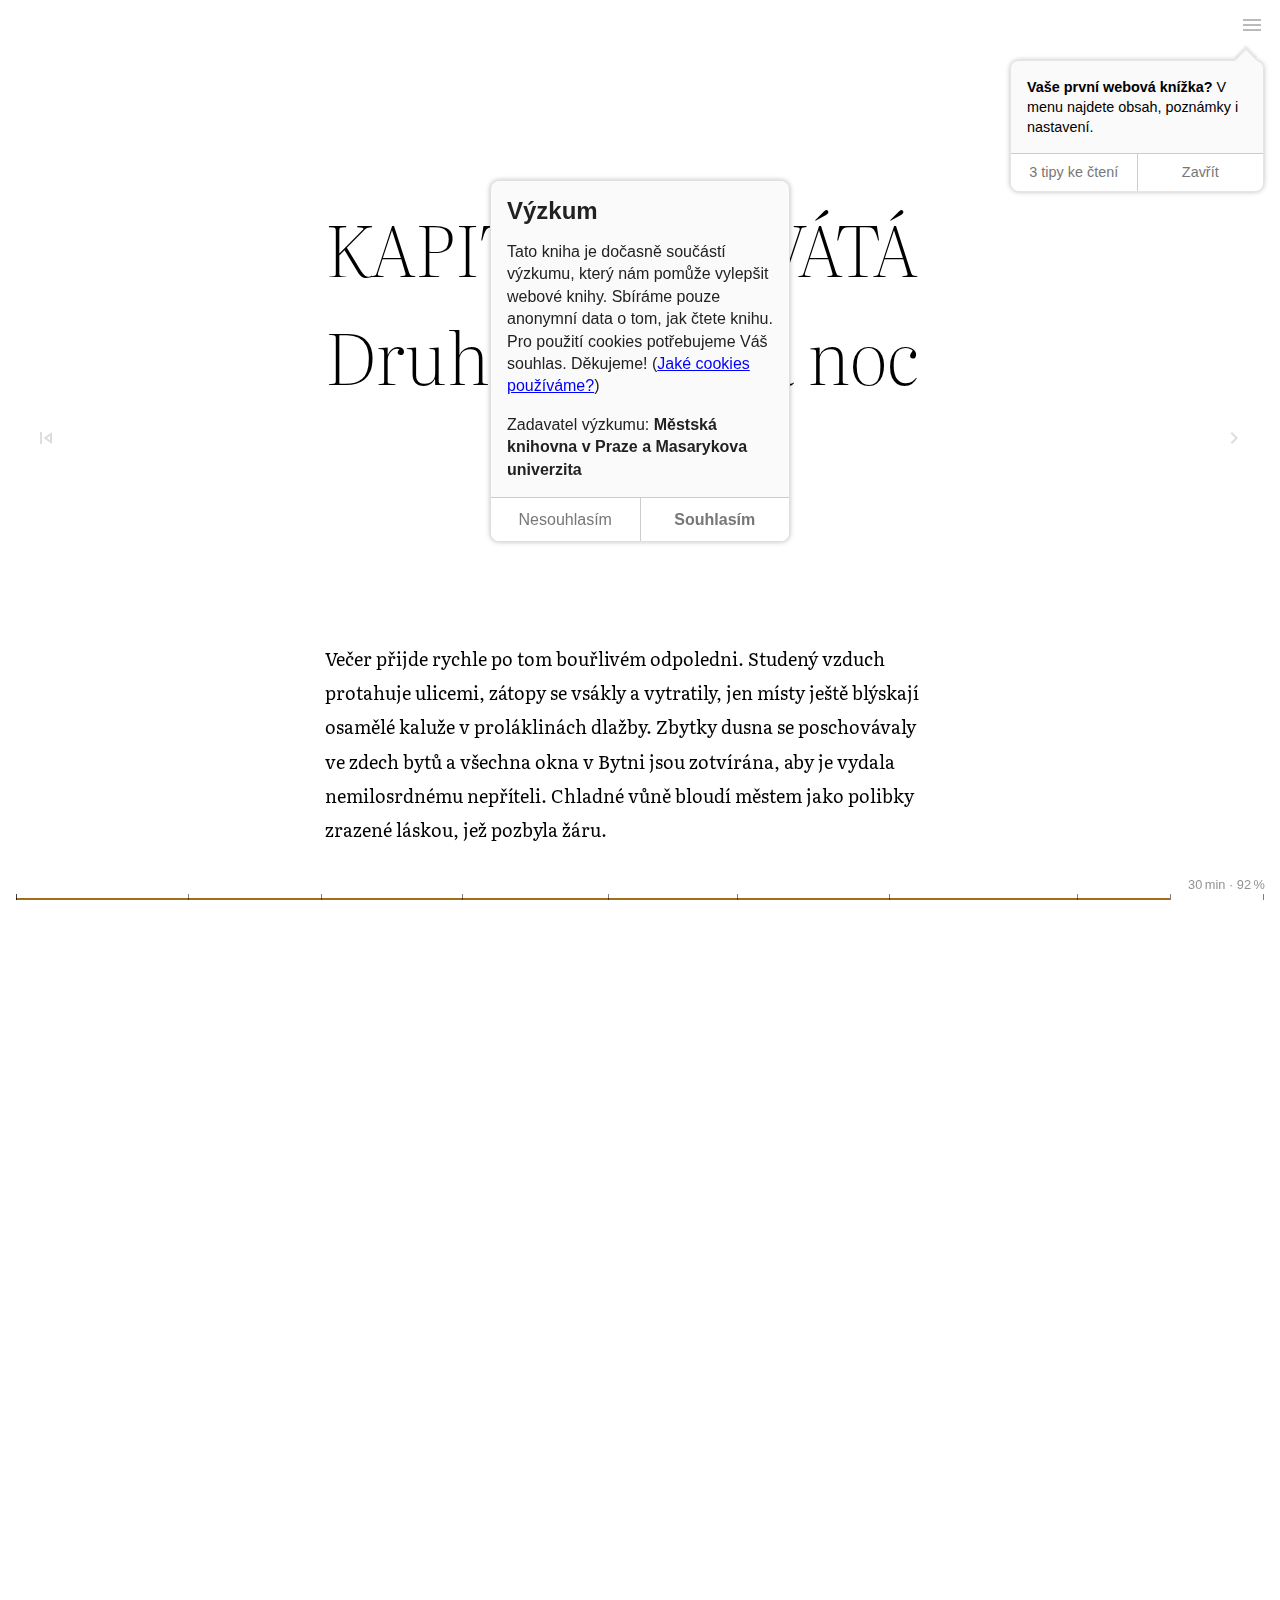
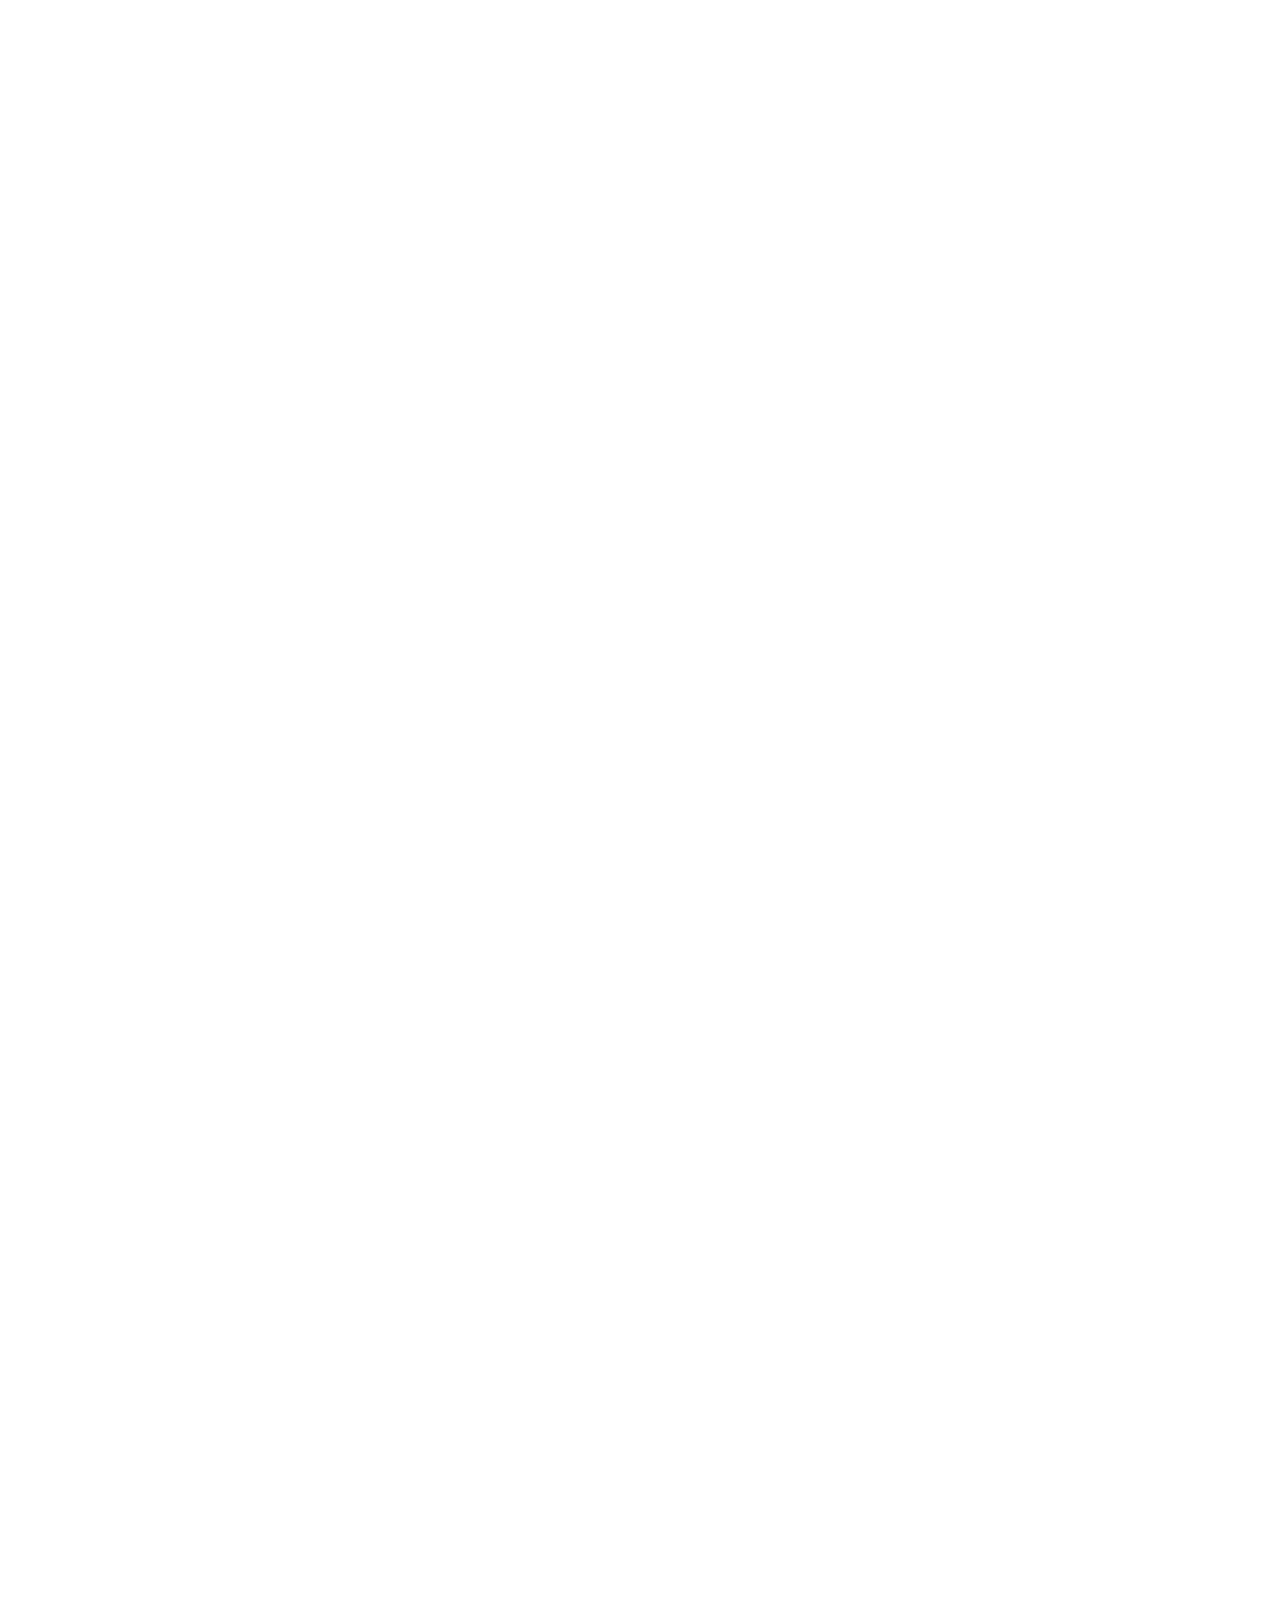
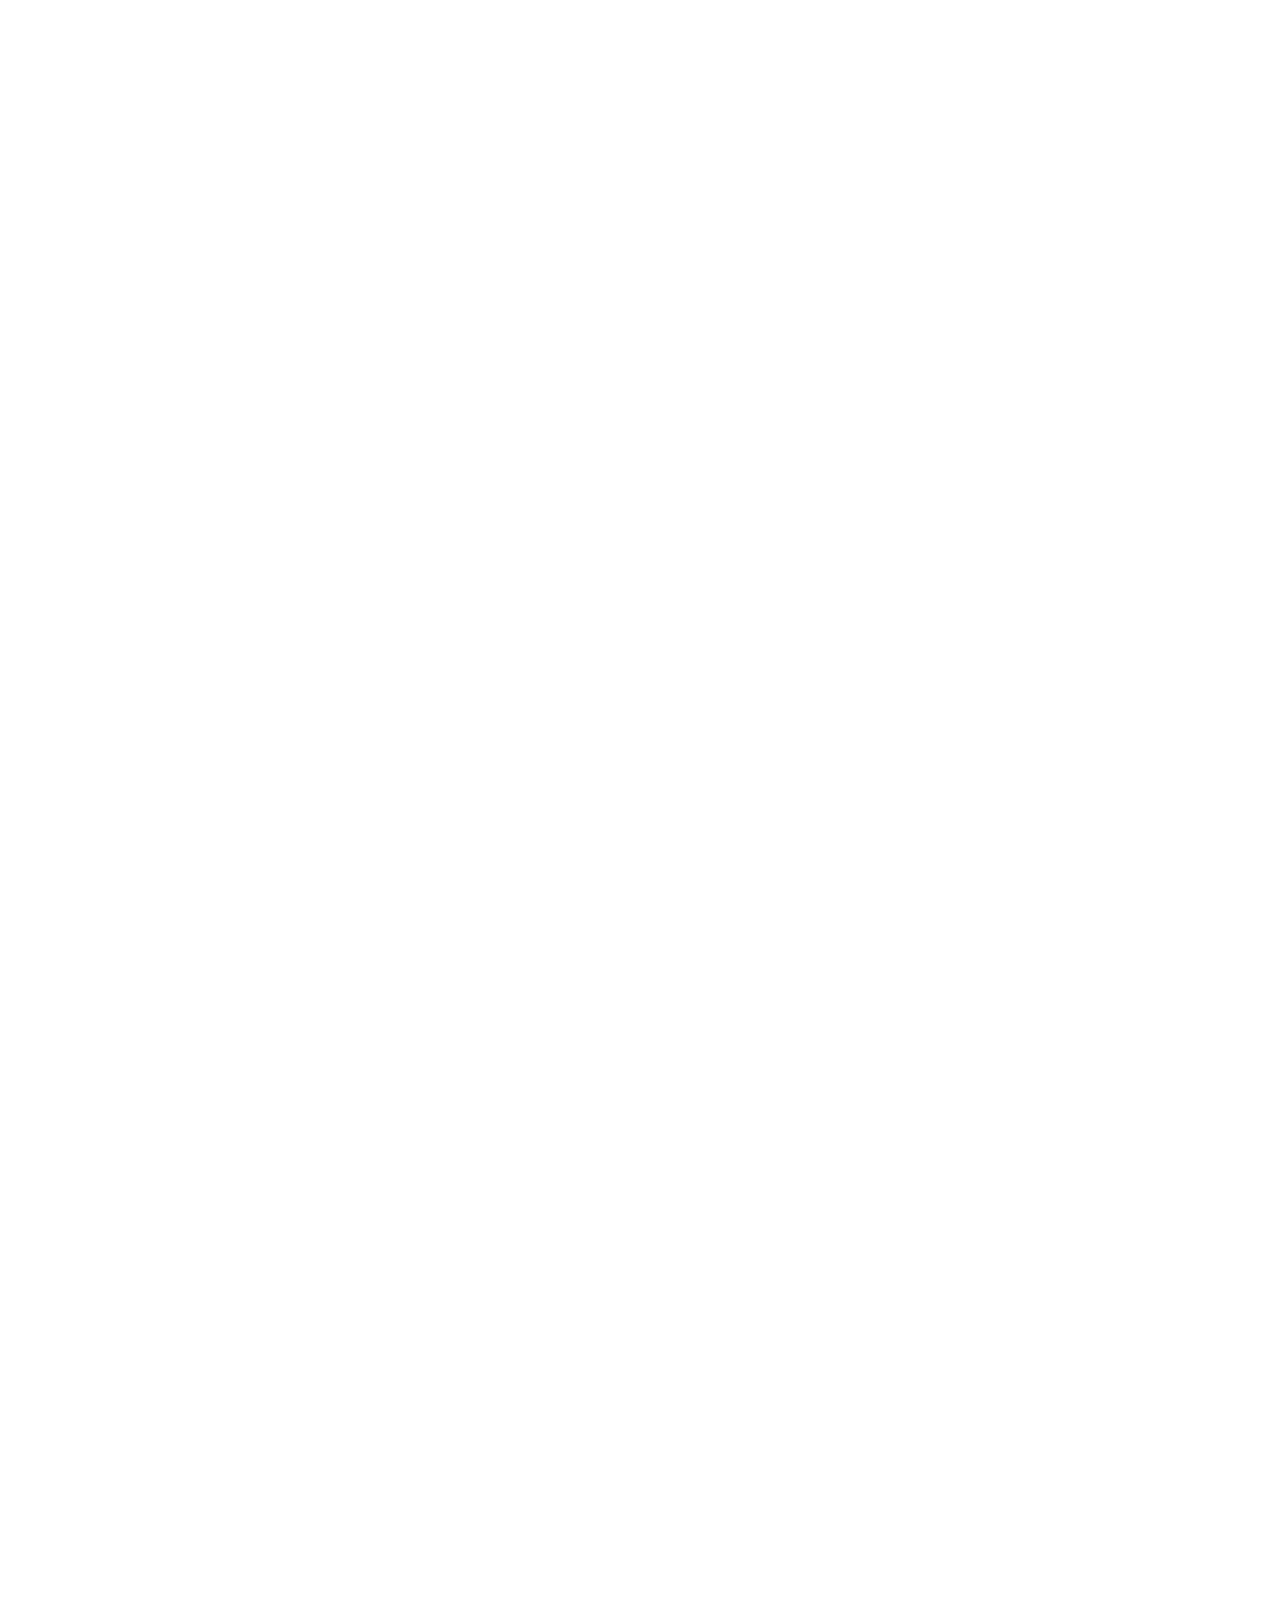
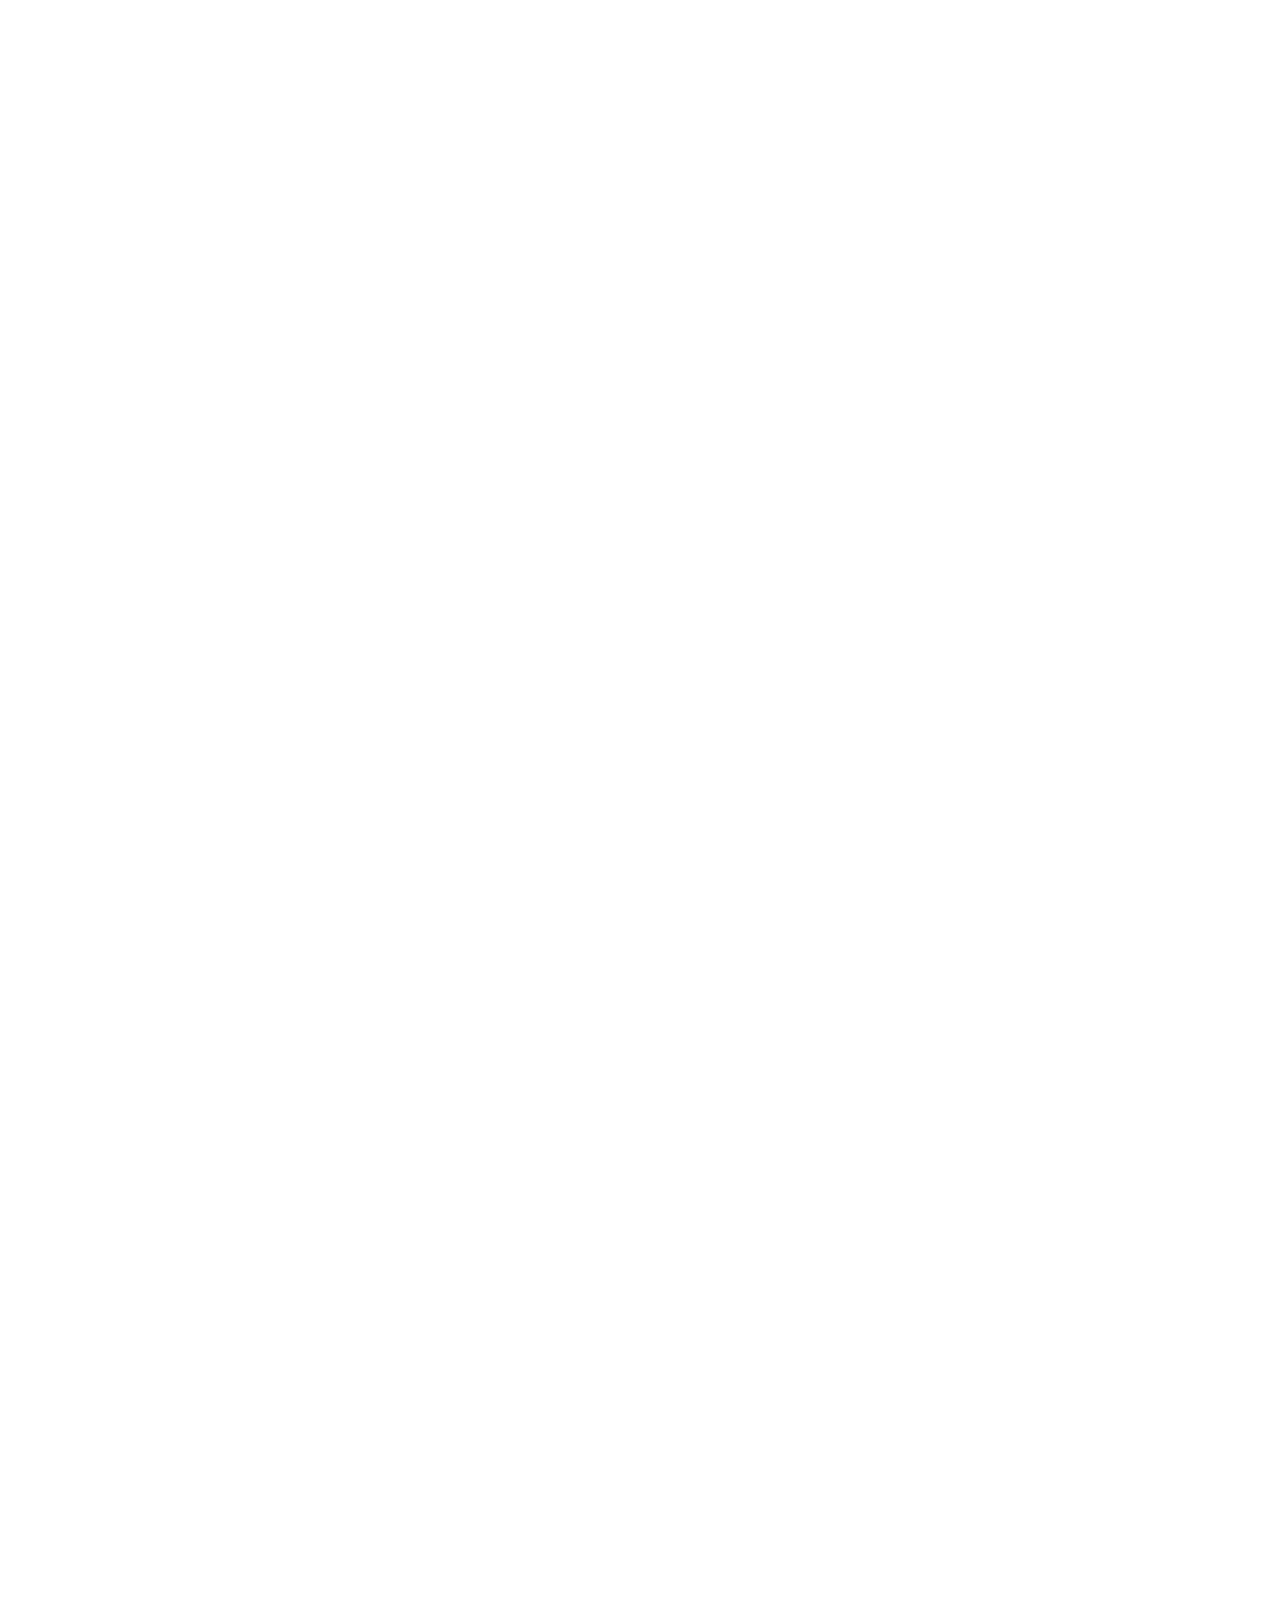
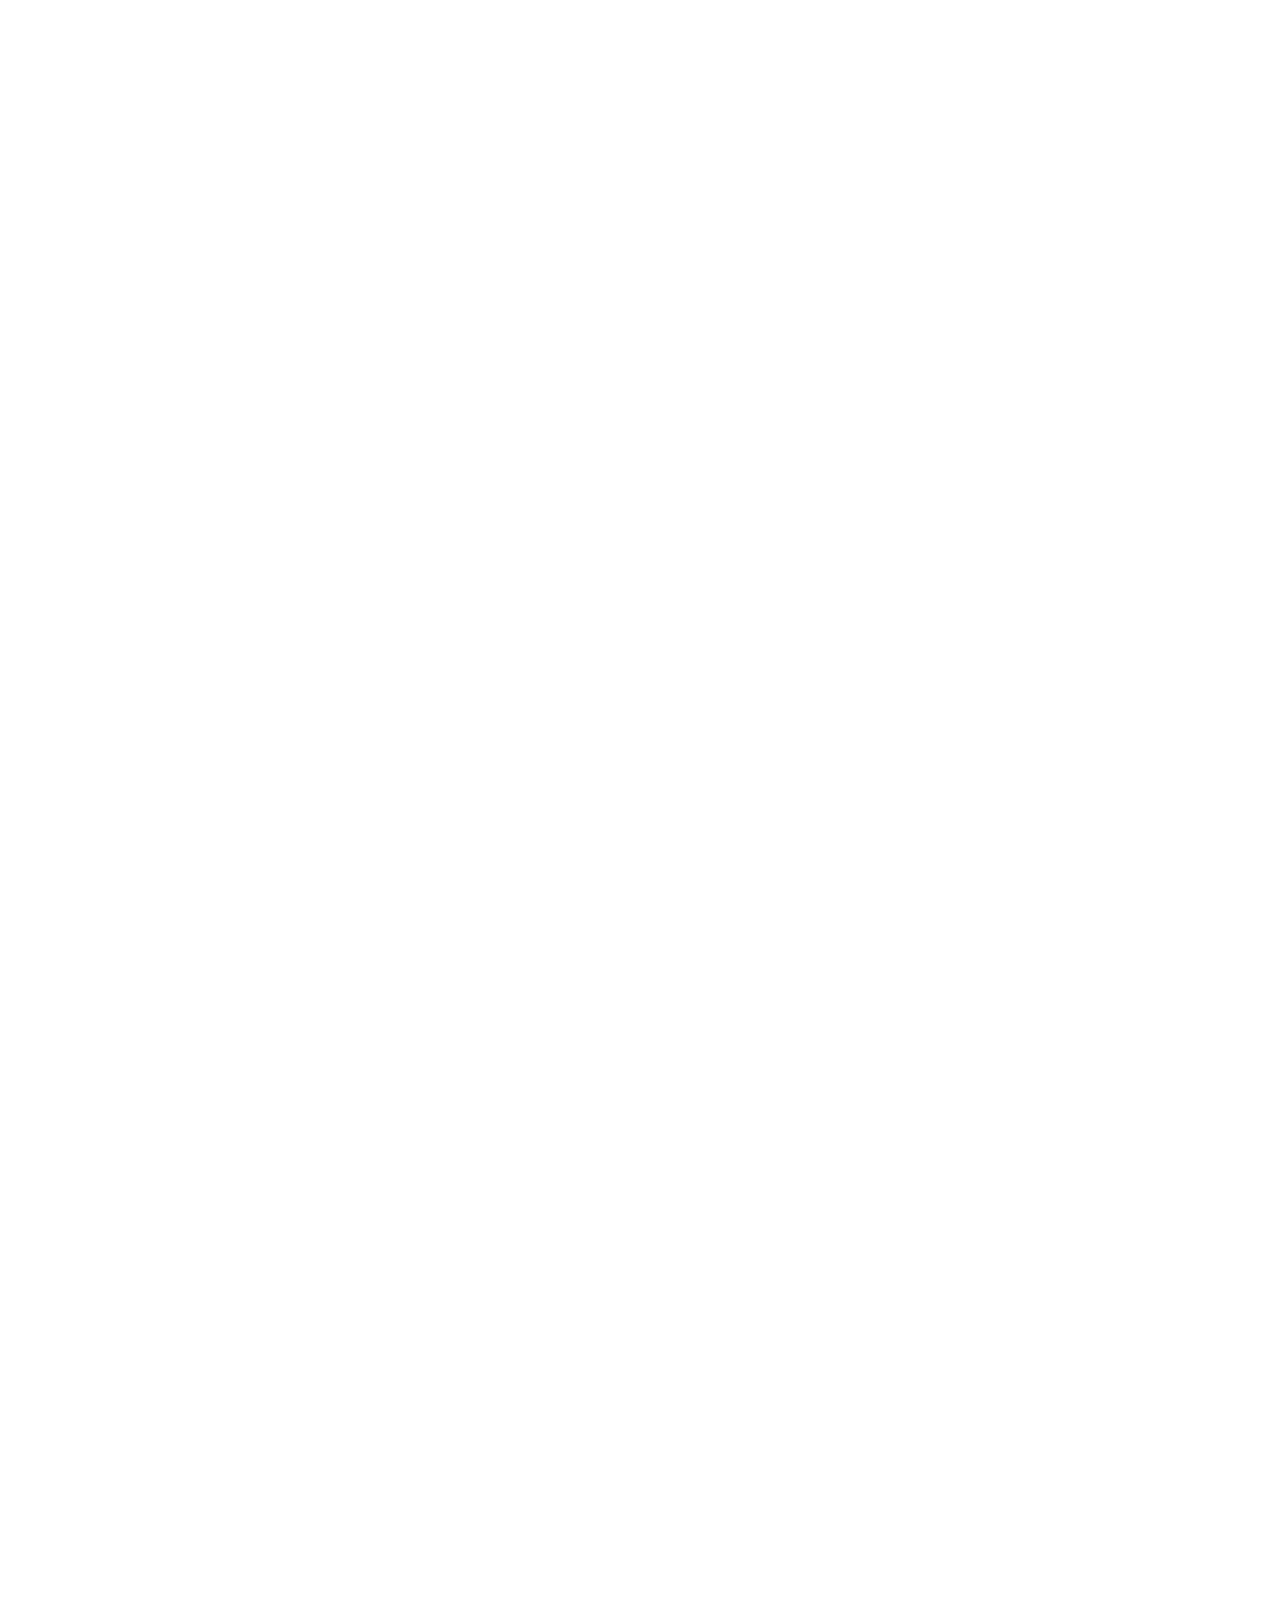
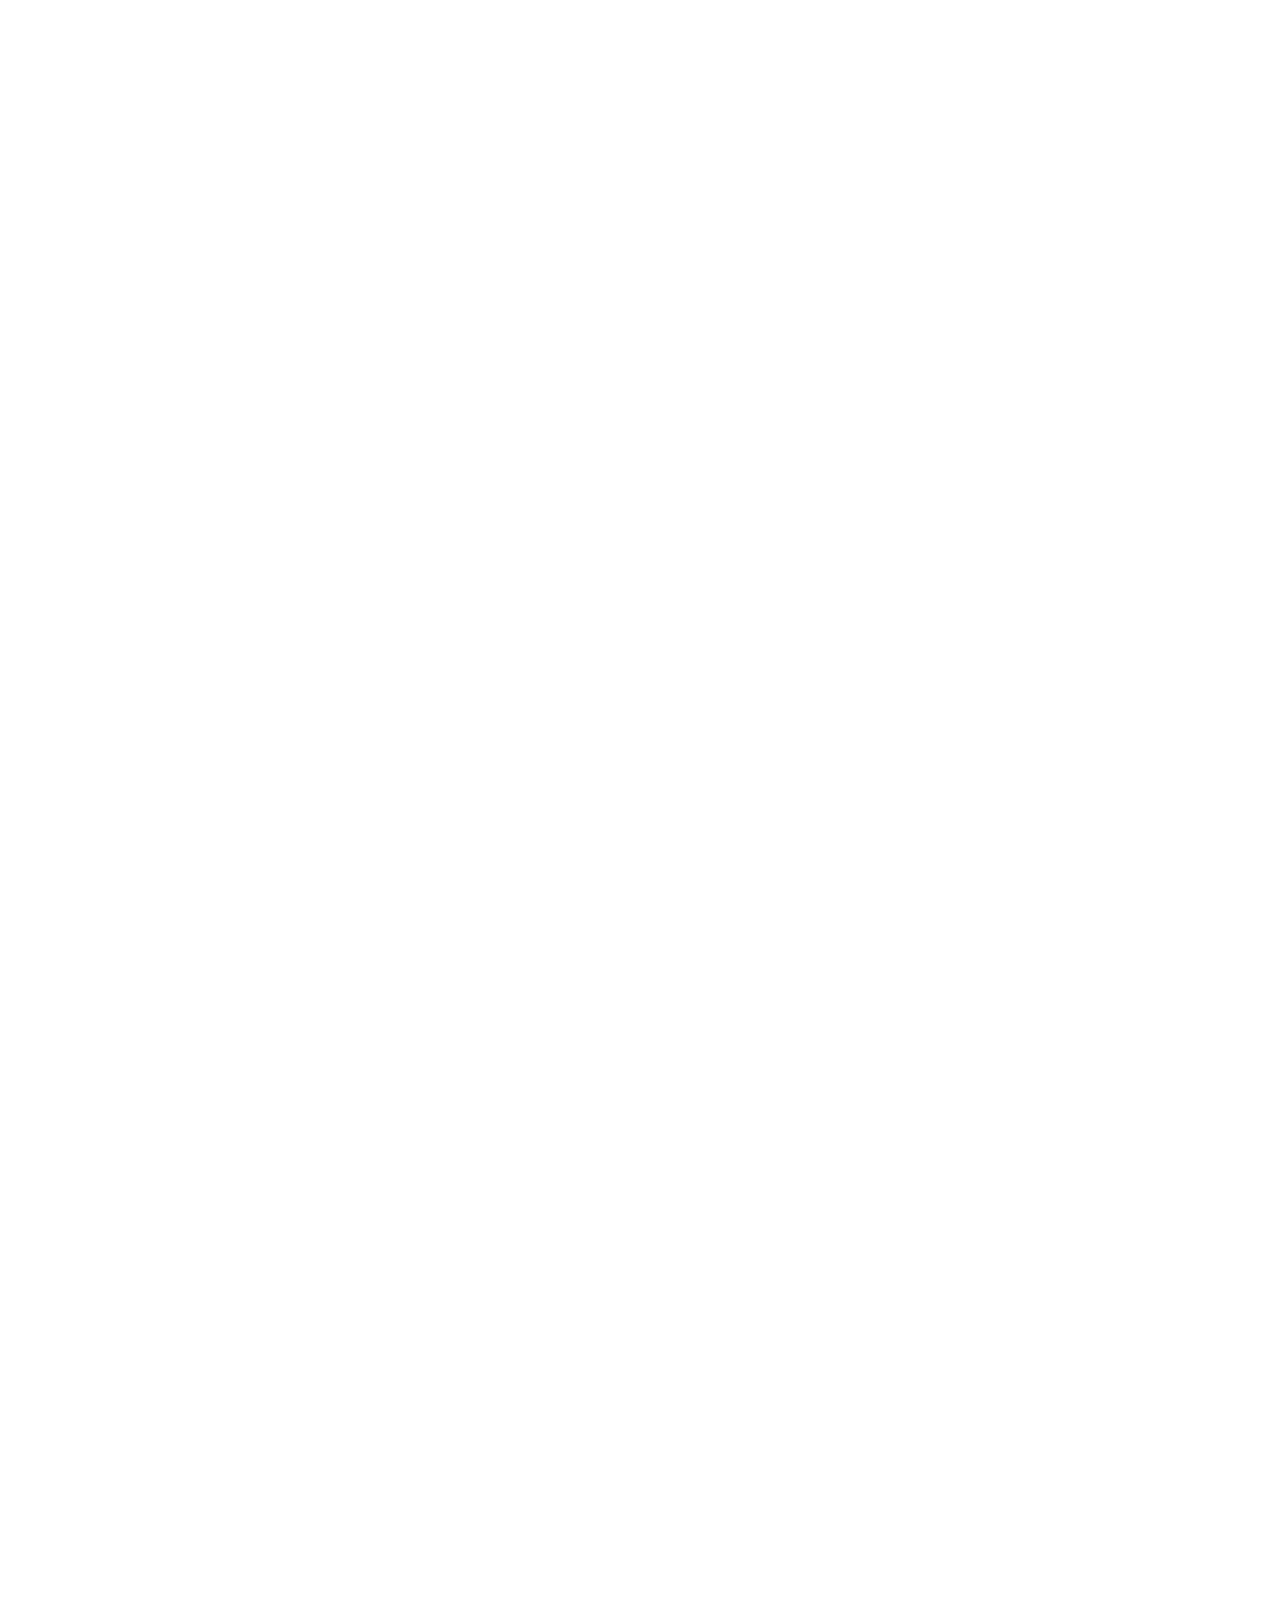
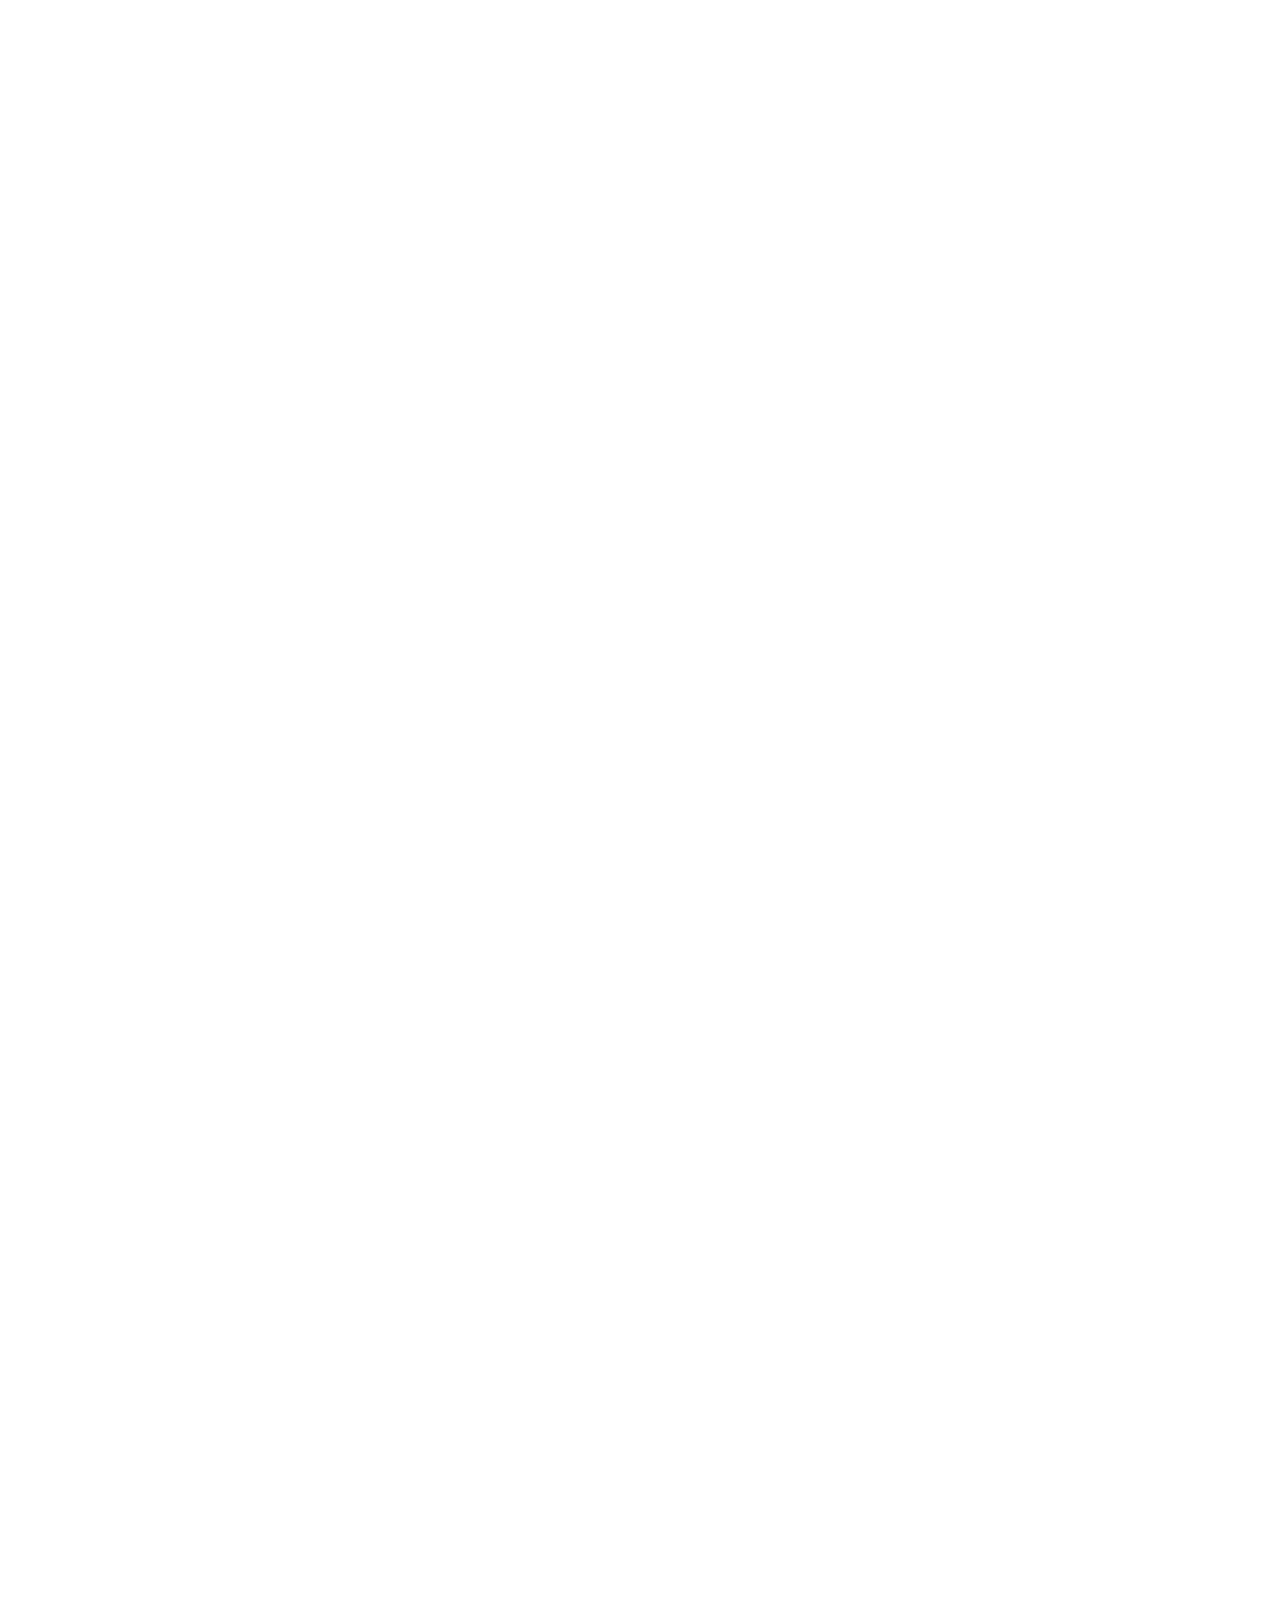
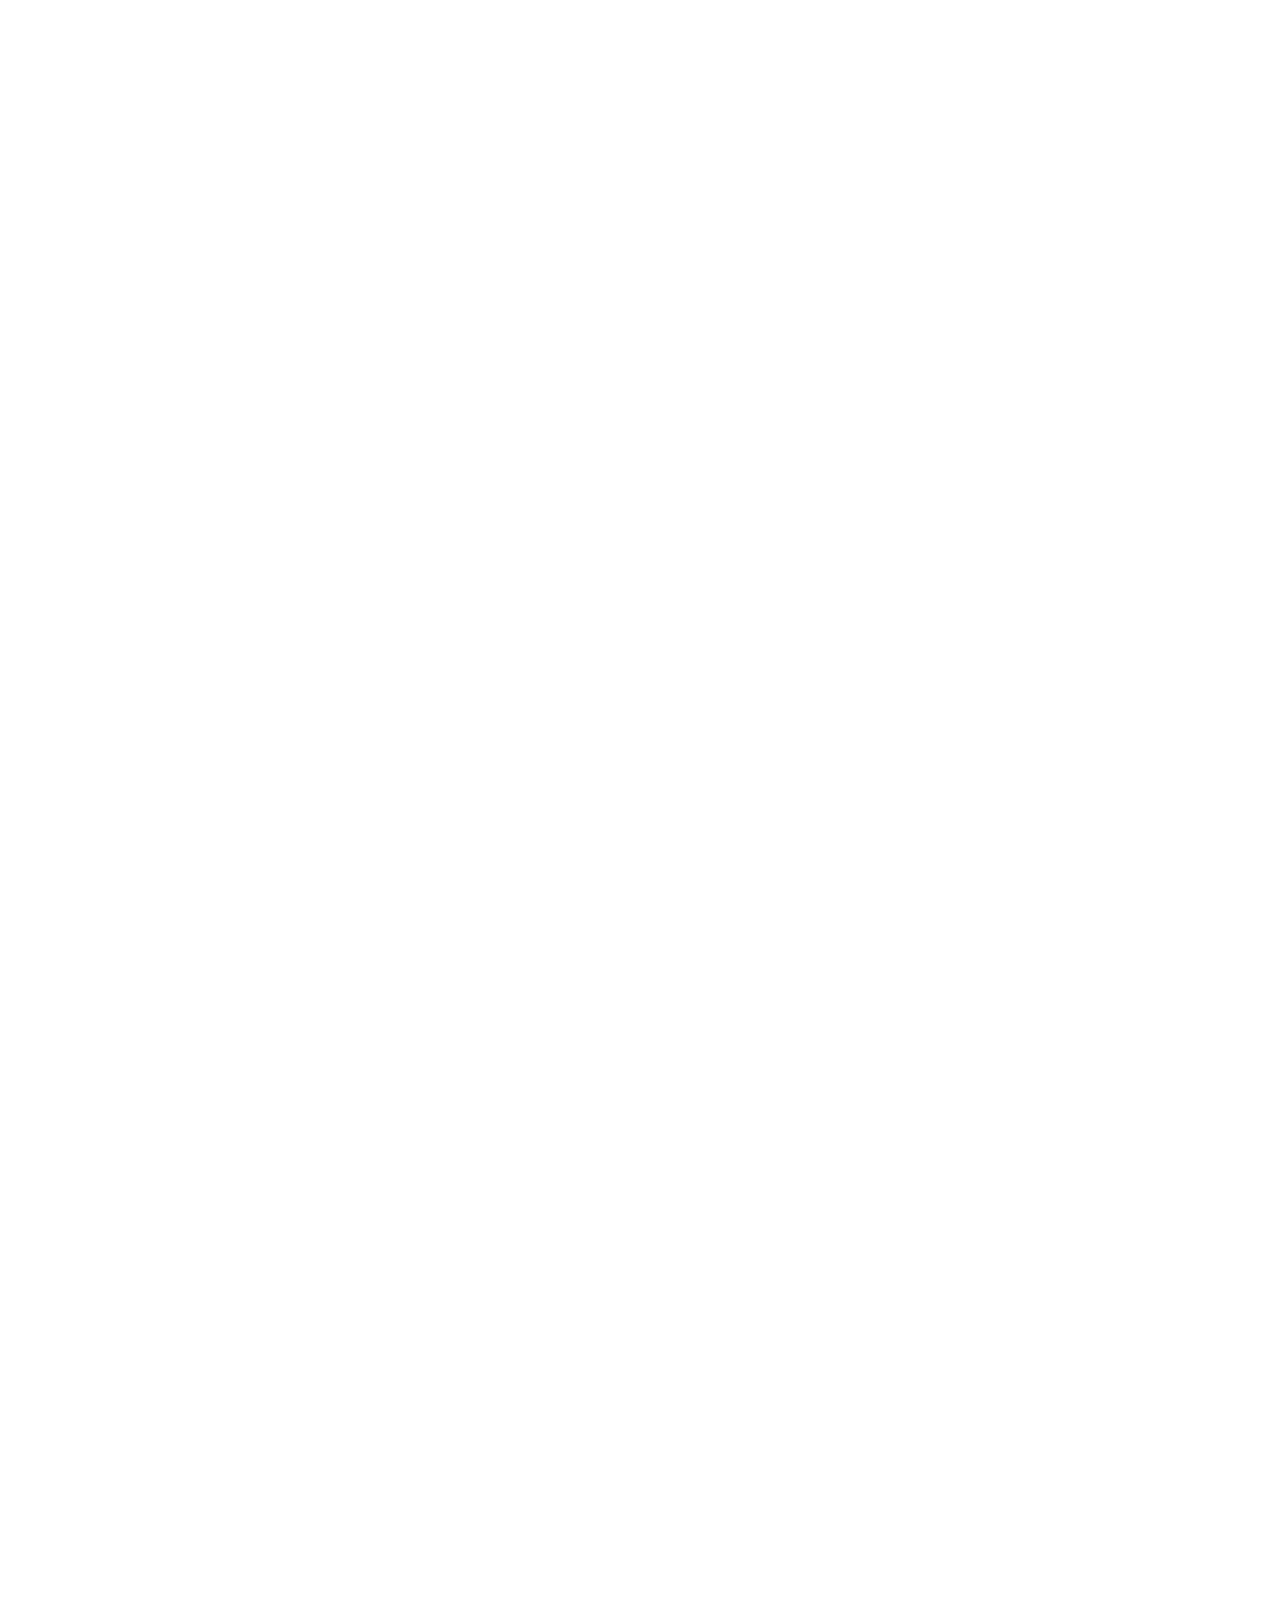
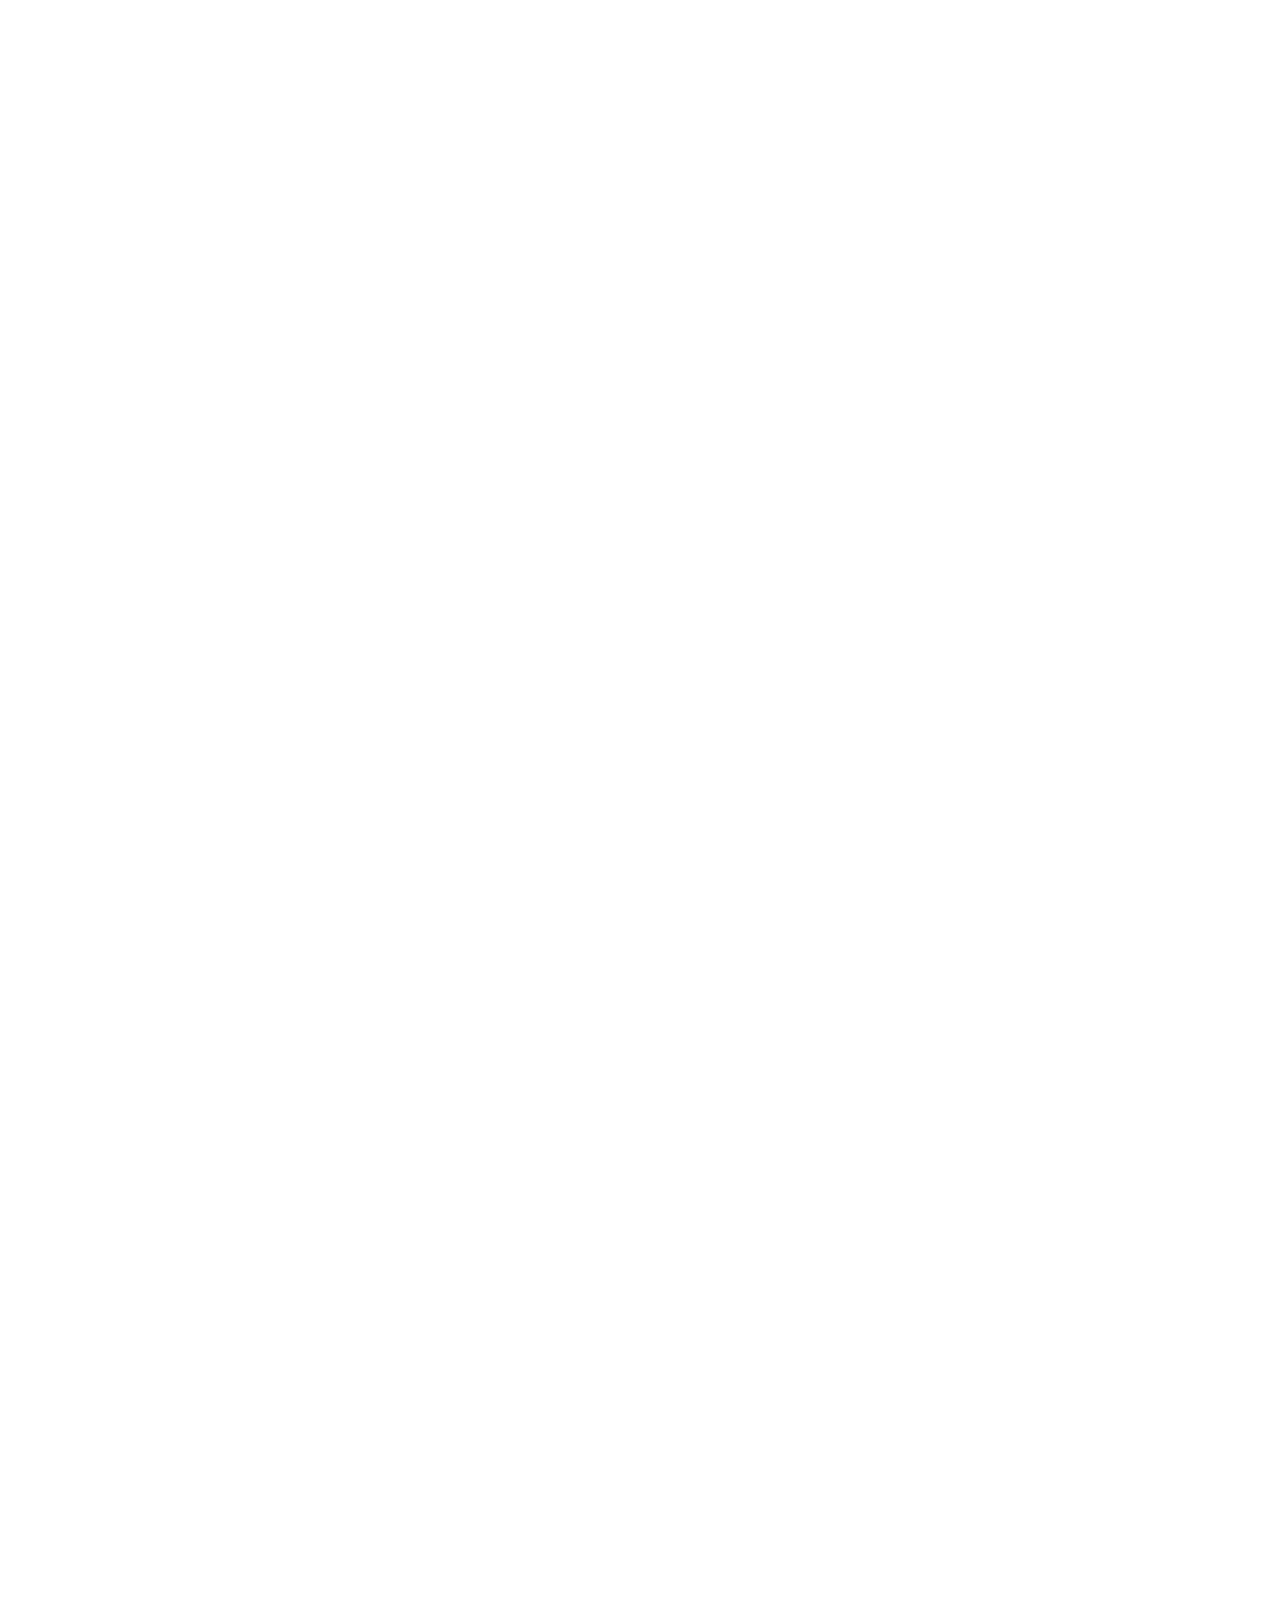
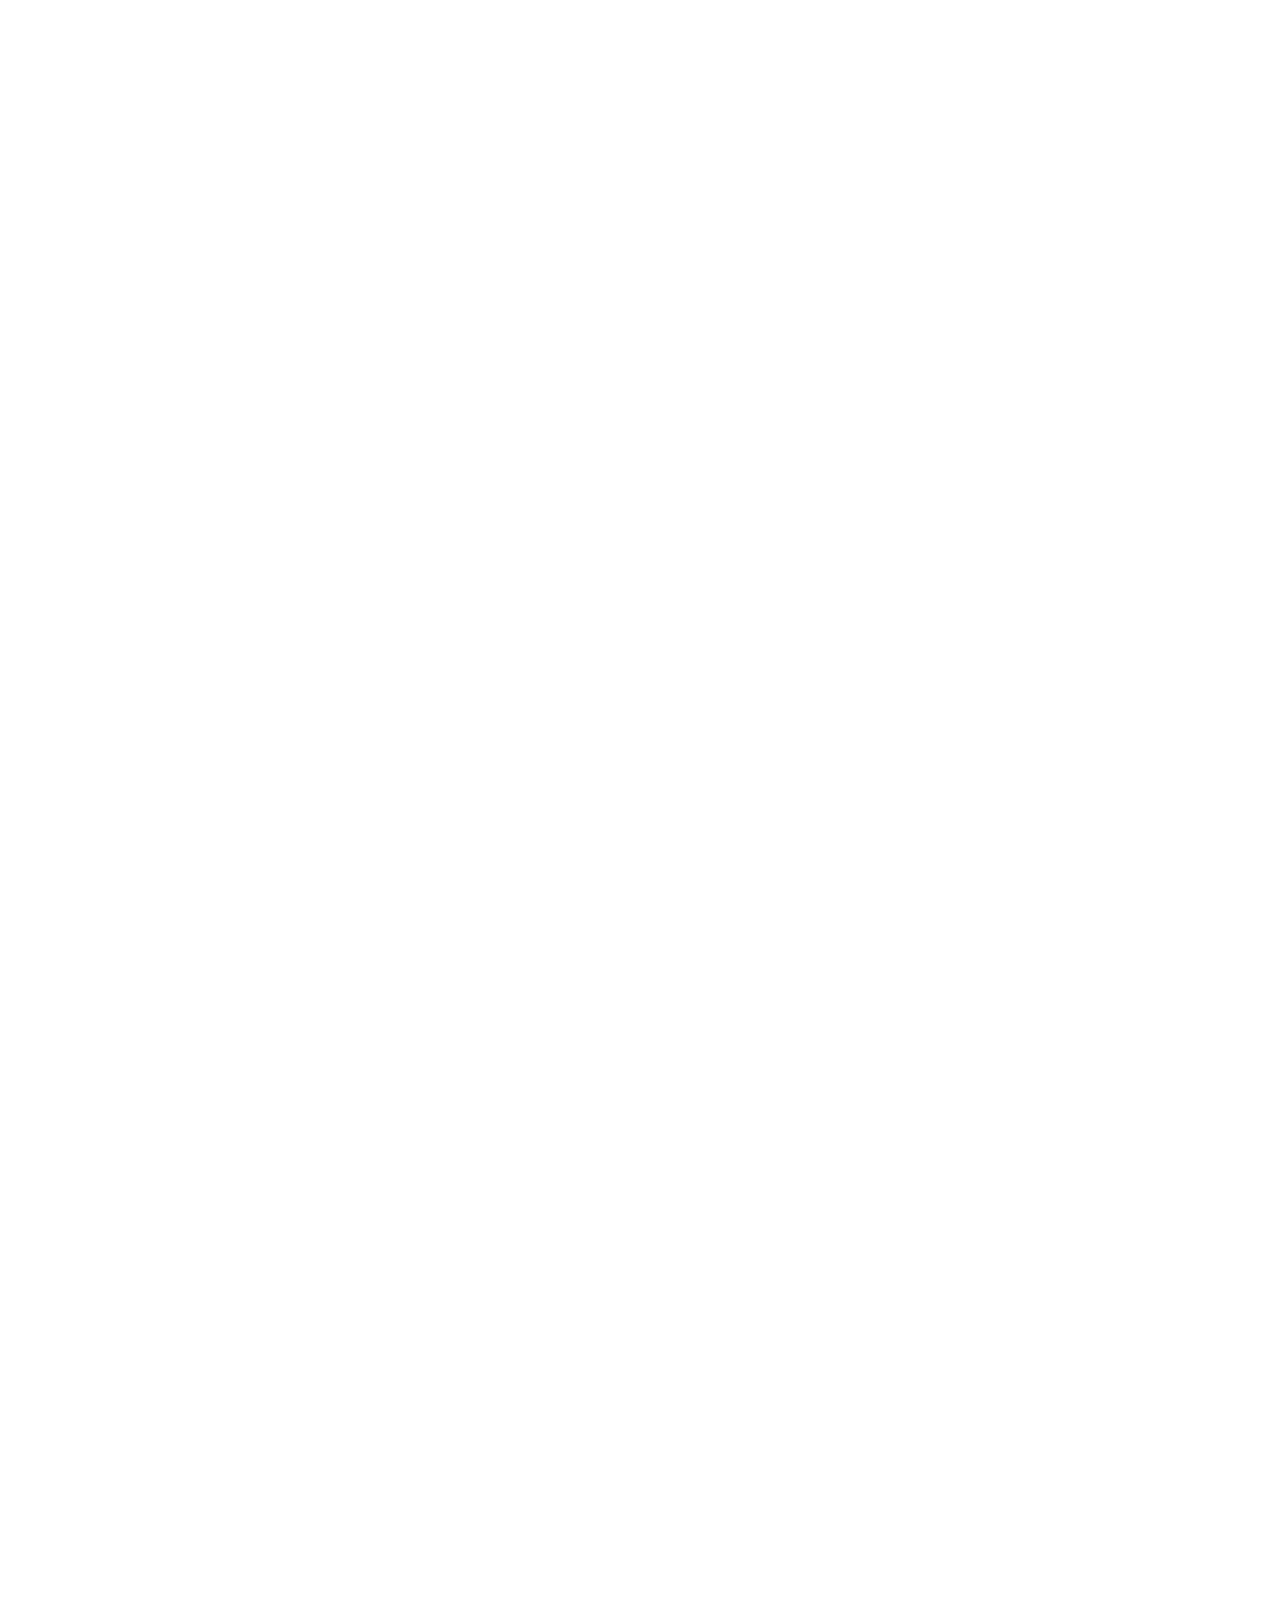
<file: svedek_013.html>
<!DOCTYPE html>
<html lang="cs">
  <head>
    <meta charset="utf-8">
    <meta name="viewport" content="width=device-width, initial-scale=1.0, shrink-to-fit=no">
    <meta name="apple-mobile-web-app-title" content="KAPITOLA DEVÁTÁ Druhá měsíčná noc">
    <meta name="apple-mobile-web-app-capable" content="yes">
    <title>KAPITOLA DEVÁTÁ Druhá měsíčná noc</title>
    <link rel="stylesheet" href="./style/style.min.css" media="screen" integrity="sha256-suCzP2DeAjpjfeO4Ne4lRICbrGRKid9aAmWDin20Cww=">
    <meta name="nb-research" content="Tato kniha je dočasně součástí výzkumu, který nám pomůže vylepšit webové knihy. Sbíráme pouze anonymní data o tom, jak čtete knihu. Pro použití cookies potřebujeme Váš souhlas. Děkujeme! (<a href='https://www.mlp.cz/cz/o-knihovne/cisla-dokumenty-povinne-informace/povinne-dostupne-informace/cookies/'>Jaké cookies používáme?</a>)">
    <meta name="nb-research-orgs" content="Městská knihovna v Praze a Masarykova univerzita">
    <meta name="nb-research-ga" content="UA-187132260-1">
    <link rel="icon" type="image/x-icon" href="./assets/favicon.ico">
    <link rel="icon" type="image/png" sizes="16x16" href="./assets/favicon-16x16.png">
    <link rel="icon" type="image/png" sizes="32x32" href="./assets/favicon-32x32.png">
    <link rel="icon" type="image/png" sizes="48x48" href="./assets/favicon-48x48.png">
    <link rel="manifest" href="./assets/manifest.webmanifest">
    <meta name="mobile-web-app-capable" content="yes">
    <meta name="theme-color" content="#A86818">
    <meta name="application-name" content="Václav Řezáč: Svědek">
    <link rel="apple-touch-icon" sizes="57x57" href="./assets/apple-touch-icon-57x57.png">
    <link rel="apple-touch-icon" sizes="60x60" href="./assets/apple-touch-icon-60x60.png">
    <link rel="apple-touch-icon" sizes="72x72" href="./assets/apple-touch-icon-72x72.png">
    <link rel="apple-touch-icon" sizes="76x76" href="./assets/apple-touch-icon-76x76.png">
    <link rel="apple-touch-icon" sizes="114x114" href="./assets/apple-touch-icon-114x114.png">
    <link rel="apple-touch-icon" sizes="120x120" href="./assets/apple-touch-icon-120x120.png">
    <link rel="apple-touch-icon" sizes="144x144" href="./assets/apple-touch-icon-144x144.png">
    <link rel="apple-touch-icon" sizes="152x152" href="./assets/apple-touch-icon-152x152.png">
    <link rel="apple-touch-icon" sizes="167x167" href="./assets/apple-touch-icon-167x167.png">
    <link rel="apple-touch-icon" sizes="180x180" href="./assets/apple-touch-icon-180x180.png">
    <link rel="apple-touch-icon" sizes="1024x1024" href="./assets/apple-touch-icon-1024x1024.png">
    <meta name="apple-mobile-web-app-capable" content="yes">
    <meta name="apple-mobile-web-app-status-bar-style" content="black-translucent">
    <meta name="apple-mobile-web-app-title" content="Svědek">
    <meta property="og:title" content="Svědek">
    <meta property="og:type" content="book">
    <meta property="og:book:author" content="Václav Řezáč">
    <meta property="twitter:title" content="Václav Řezáč: Svědek">
    <meta property="og:image" content="./assets/cover-1200x620.png">
    <meta property="twitter:image" content="./assets/cover-1200x1200.png">
    <link rel="index" href="./index.html">
    <link rel="license" href="./license.html">
    <link rel="publication" href="./manifest.json" id="manifest">
    <link rel="about" href="about.html">
    <link rel="prev" href="./svedek_012.html">
    <link rel="next" href="./about.html">
    <meta name="nb-order" content="9">
    <link rel="self" href="svedek_013.html">
    <meta name="nb-identifier" content="rezac-svedek-457e73b">
    <meta name="nb-role" content="chapter">
  </head>
  <body class="content-prose nb-role-chapter nb-custom-style" data-nb-words="7346" data-nb-chars="42550">
    <nav role="doc-toc">
      <ul class="plain section">
        <li><a href="svedek_005.html">Měsíčná noc</a></li>
        <li><a href="svedek_006.html">Bratři</a></li>
        <li><a href="svedek_007.html">Zahradní slavnost</a></li>
        <li><a href="svedek_008.html">Starostovo odpoledne</a></li>
        <li><a href="svedek_009.html">Nepřekročitelná hranice</a></li>
        <li><a href="svedek_010.html">Všechny cesty vedou na náměstí</a></li>
        <li><a href="svedek_011.html">Zvon spravedlivého</a></li>
        <li><a href="svedek_012.html">Hořící strom</a></li>
        <li><a href="svedek_013.html">Druhá měsíčná noc</a></li>
      </ul>
    </nav>
    <div id="ui-content">
    </div>
    <div class="content">
      <main>
        <nav class="begin-nav">
          <ul>
            <li><a href="./index.html#" rel="index">Titulní strana</a></li>
            <li><a href="./svedek_012.html#chapter-end" rel="prev">← Předchozí kapitola</a></li>
          </ul>
        </nav><a id="chapter-start"></a>
        <h1 class="chunk" data-nb-ref-number="1" data-nb-words="5" data-nb-chars="33"><span class="idea" data-nb-ref-number="1" id="idea1" data-nb-words="5" data-nb-chars="33">KAPITOLA DEVÁTÁ Druhá měsíčná noc</span></h1>
        <section>
          <p class="chunk" data-nb-ref-number="2" data-nb-words="55" data-nb-chars="369"><span class="idea" data-nb-ref-number="2" id="idea2" data-nb-words="55" data-nb-chars="369">Večer přijde rychle po&nbsp;tom bouřlivém odpoledni. Studený vzduch protahuje ulicemi, zátopy se&nbsp;vsákly a&nbsp;vytratily, jen místy ještě blýskají osamělé kaluže v&nbsp;proláklinách dlažby. Zbytky dusna se&nbsp;poschovávaly ve&nbsp;zdech bytů a&nbsp;všechna okna v&nbsp;Bytni jsou zotvírána, aby je&nbsp;vydala nemilosrdnému nepříteli. Chladné vůně bloudí městem jako polibky zrazené láskou, jež pozbyla žáru.</span></p>
          <p class="chunk" data-nb-ref-number="3" data-nb-words="67" data-nb-chars="428"><span class="idea" data-nb-ref-number="3" id="idea3" data-nb-words="67" data-nb-chars="428">Z&nbsp;černavých par daleko na&nbsp;východním obzoru se&nbsp;vznese veliký rudý měsíc. Stoupá rychleji, než tma stačí prosakovat oblohou, a&nbsp;jeho tvář žloutne a&nbsp;bělá. Rozptýlená mračna, přetahující po&nbsp;nebi jako čety ztracené svému hlavnímu voji, jsou jím neodolatelně přitahována. Vrhají se&nbsp;na&nbsp;tu&nbsp;pokladnici, přeplněnou zářícím kovem, ale vítr je&nbsp;žene dál a&nbsp;měsíc vyplouvá neporušený z&nbsp;jejich dravých nájezdů, aby pokračoval ve&nbsp;své klamavé hře.</span></p>
          <p class="chunk" data-nb-ref-number="4" data-nb-words="144" data-nb-chars="862"><span class="idea" data-nb-ref-number="4" id="idea4" data-nb-words="144" data-nb-chars="862">Strážník Tlachač s&nbsp;rukou v&nbsp;černé pásce přechází náměstím na&nbsp;své první noční obchůzce po&nbsp;nedávném zranění. Když se&nbsp;dopoled­ne objevil na&nbsp;byteňských ulicích, lidé za&nbsp;ním běhali, vábili ho&nbsp;na&nbsp;skleničku, dychtiví čepovat historku u&nbsp;pramene a&nbsp;oslavovat jeho hrdinství. Ale Tlachač jim uhýbal, a&nbsp;když se&nbsp;přece nějakému neodbytovi podařilo přidržet si&nbsp;ho&nbsp;za&nbsp;knoflík, napovídal toho asi tolik jako vánoční kapr. Copak to&nbsp;není dost, že&nbsp;smí ještě nosit uniformu po&nbsp;tom, co&nbsp;vyvedl s&nbsp;Harazimovými zámky? Je&nbsp;ostatně přesvědčen, že&nbsp;si&nbsp;ji&nbsp;znovu vysloužil více svým doznáním než tím, že&nbsp;dostal Karlíčka Nykla. Jenom dva lidé v&nbsp;Bytni vědí celou pravdu a&nbsp;ti ji&nbsp;vezmou s&nbsp;sebou do&nbsp;hrobu právě tak jako on. Kápl jim božskou, když se&nbsp;sešli návštěvou u&nbsp;jeho lůžka. A&nbsp;kupodivu, ačkoli to&nbsp;neočekával, ani starosta, ani děkan Brůžek nepovažovali jeho vyprávění za&nbsp;snůšku zmatených výmluv.</span></p>
          <p class="chunk" data-nb-ref-number="5" data-nb-words="147" data-nb-chars="849"><span class="idea" data-nb-ref-number="5" id="idea5" data-nb-words="147" data-nb-chars="849">Měsíc stojí přímo nad náměstím a&nbsp;klouže zvolna za&nbsp;střechy na&nbsp;jeho západní straně. Není ještě deset hodin a&nbsp;ulice už&nbsp;jsou, jako bys je&nbsp;vymetl. Strážník se&nbsp;zastavil nad kaluží a&nbsp;pozoruje v&nbsp;ní, jak oblá měsíční tvář je&nbsp;pohlcována velrybím oblakem, jak prosvětluje to&nbsp;mlžné tělo, až&nbsp;zlatě září po&nbsp;okrajích, a&nbsp;opět je&nbsp;opouští, zdánlivě jasnější, bohatší světlem a&nbsp;kulatější, jako by&nbsp;prošla nějakou očistnou a&nbsp;sílicí lázní. Náměstí zastřené na&nbsp;chvíli polotmou vystoupí znovu v&nbsp;měkkém světle. Ta&nbsp;hra na&nbsp;schovávanou zneklidňuje strážníka. Jeho rána v&nbsp;paži je&nbsp;už&nbsp;téměř zhojena, třeba v&nbsp;ní občas zaryje bolest, jako by&nbsp;do&nbsp;ní&nbsp;nůž znovu vjížděl, ale jeho duch je&nbsp;otřesen a&nbsp;nedovede najít bývalou rovnováhu. Vzpomene si&nbsp;na&nbsp;děkanova slova o&nbsp;tom, co&nbsp;se&nbsp;skrývá ve&nbsp;světle. Dnes, napadá ho, ať&nbsp;je&nbsp;to&nbsp;cokoliv, může si&nbsp;vybrat, neboť tma a&nbsp;světlo se&nbsp;rovnoměrně střídají.</span></p>
          <p class="chunk" data-nb-ref-number="6" data-nb-words="204" data-nb-chars="1257"><span class="idea" data-nb-ref-number="6" id="idea6" data-nb-words="204" data-nb-chars="1257">Větrná noc letí nad střechami a&nbsp;měsíc si&nbsp;probíjí cestu proti jejímu proudu. Poklidná píseň kašny zní přerývaně, jak vítr každou chvíli přetrhne některý z&nbsp;jejích pramenů, neviditelný sbor stromů v&nbsp;zahradách vzdychá a&nbsp;úpí, varhany lomenic se&nbsp;rozehrávají a&nbsp;opět zmlkají, z&nbsp;divadelního sálu v&nbsp;radnici zaznívá klavír a&nbsp;dívčí zpěv, jak se&nbsp;tam zkouší na&nbsp;odloženou akademii na&nbsp;počest neznámému dárci nového chudobince, i&nbsp;psi jsou znepokojeni, poštěkávají a&nbsp;občas některý z&nbsp;nich dlouze zavyje. Noc nemá klidu, spěchá někam nebo se&nbsp;něčeho bojí a&nbsp;utíká před tím. Strážník se&nbsp;každou chvíli otáčí; snad to&nbsp;klapou jen uvolněné tašky na&nbsp;střechách. Skrblík v&nbsp;radničních hodinách se&nbsp;proměnil v&nbsp;hazardního hráče; hází širokým rozmachem naschráněných deset zlaťáků na&nbsp;hrací stůl noci; ale vítr shrábne s&nbsp;pohrdavým smíchem tu&nbsp;předem prohranou sázku. Krátce potom se&nbsp;vyhrne ze&nbsp;vrat radnice lomozný mužský hlouček a&nbsp;rozpadne se&nbsp;s&nbsp;pozdravným pokřikováním. Někteří zmizí v&nbsp;osvětlených dveřích Radničního sklepa, na&nbsp;jiné kývá hotel U&nbsp;Koníčka a&nbsp;ti, co&nbsp;drží groš nebo se&nbsp;bojí ženských řečí, tíhnou k&nbsp;domovu. To&nbsp;se&nbsp;skončilo zasedání městské rady. Ten, co&nbsp;si&nbsp;to&nbsp;namířil sám napříč náměstím, je&nbsp;starosta Nolč. Strážník srazí podpatky s&nbsp;hlučným klapnutím a&nbsp;zdraví s&nbsp;rukou u&nbsp;štítku čepice.</span></p>
          <p class="chunk" data-nb-ref-number="7" data-nb-words="17" data-nb-chars="101"><span class="idea" data-nb-ref-number="7" id="idea7" data-nb-words="17" data-nb-chars="101">– Pohov, kamaráde, řekne starosta s&nbsp;úsměvem a&nbsp;podává mu&nbsp;ruku, což uvede Tlachače do&nbsp;značných rozpaků.</span></p>
          <p class="chunk" data-nb-ref-number="8" data-nb-words="28" data-nb-chars="138"><span class="idea" data-nb-ref-number="8" id="idea8" data-nb-words="28" data-nb-chars="138">– A&nbsp;vítám vás do&nbsp;služby. Teď se&nbsp;mi&nbsp;zdá, že&nbsp;Byteň je&nbsp;zase Bytní a&nbsp;že její obyvatelé mohou opět klidně spát, když vy&nbsp;střežíte jejich spánek.</span></p>
          <p class="chunk" data-nb-ref-number="9" data-nb-words="15" data-nb-chars="88"><span class="idea" data-nb-ref-number="9" id="idea9" data-nb-words="15" data-nb-chars="88">– Neohlídal jsem je&nbsp;ani sám před sebou, odpoví strážník s&nbsp;nezhojeným dosud pocitem viny.</span></p>
          <p class="chunk" data-nb-ref-number="10" data-nb-words="19" data-nb-chars="111"><span class="idea" data-nb-ref-number="10" id="idea10" data-nb-words="19" data-nb-chars="111">– Tiše, Tlachači, tiše, řekne starosta a&nbsp;zdvihne varovně prst. To&nbsp;už&nbsp;jsme přece pochovali. Nač to&nbsp;znovu křísit?</span></p>
          <p class="chunk" data-nb-ref-number="11" data-nb-words="40" data-nb-chars="202"><span class="idea" data-nb-ref-number="11" id="idea11" data-nb-words="40" data-nb-chars="202">– Ve&nbsp;mně už&nbsp;to&nbsp;nepřestane vrtat do&nbsp;smrti, namítne Tlachač zarytě. Ale když jsem se&nbsp;zklamal v&nbsp;sobě, jak mám věřit druhým? To&nbsp;je&nbsp;to&nbsp;nejhorší. Chodím tu&nbsp;dnes a&nbsp;pořád větřím, jako by&nbsp;se&nbsp;mělo zase něco stát.</span></p>
          <p class="chunk" data-nb-ref-number="12" data-nb-words="11" data-nb-chars="74"><span class="idea" data-nb-ref-number="12" id="idea12" data-nb-words="11" data-nb-chars="74">Zaváhá chvíli, jako by&nbsp;hnětl nepoddajnou myšlenku a&nbsp;sháněl rozběhlá slova.</span></p>
          <p class="chunk" data-nb-ref-number="13" data-nb-words="9" data-nb-chars="59"><span class="idea" data-nb-ref-number="13" id="idea13" data-nb-words="9" data-nb-chars="59">– Něco, co&nbsp;člověk neuhlídá očima, kdyby byl sebeopatrnější.</span></p>
          <p class="chunk" data-nb-ref-number="14" data-nb-words="12" data-nb-chars="78"><span class="idea" data-nb-ref-number="14" id="idea14" data-nb-words="12" data-nb-chars="78">Starosta pozdvihne ruku k&nbsp;bradě a&nbsp;strnisko vousů zapraská hlasitěji než jindy.</span></p>
          <p class="chunk" data-nb-ref-number="15" data-nb-words="15" data-nb-chars="89"><span class="idea" data-nb-ref-number="15" id="idea15" data-nb-words="15" data-nb-chars="89">– To&nbsp;dělají nervy, kamaráde. Prošel jste pořádným otřesem a&nbsp;dnes jste poprvé na&nbsp;obchůzce.</span></p>
          <p class="chunk" data-nb-ref-number="16" data-nb-words="31" data-nb-chars="177"><span class="idea" data-nb-ref-number="16" id="idea16" data-nb-words="31" data-nb-chars="177">– Mám nervy v&nbsp;pořádku jako jindy, odpoví strážník o&nbsp;to uraženěji, oč&nbsp;méně je&nbsp;si&nbsp;jist svým tvrzením. Nechcete přece říct, pane starosto, že&nbsp;to&nbsp;píchnutí ze&nbsp;mne udělalo strašpytla?</span></p>
          <p class="chunk" data-nb-ref-number="17" data-nb-words="20" data-nb-chars="101"><span class="idea" data-nb-ref-number="17" id="idea17" data-nb-words="20" data-nb-chars="101">– Bůh zachraň! Nejste o&nbsp;nic menší chlapík, než jste byl předtím. Ale můžete, jen co&nbsp;je&nbsp;v&nbsp;lidské moci.</span></p>
          <p class="chunk" data-nb-ref-number="18" data-nb-words="23" data-nb-chars="124"><span class="idea" data-nb-ref-number="18" id="idea18" data-nb-words="23" data-nb-chars="124">– V&nbsp;lidské moci by&nbsp;bylo, opáčí strážník vzrušeně, kdyby se&nbsp;jedna osoba v&nbsp;tomhle městě směla vzít za&nbsp;límec a&nbsp;vypráskat odtud.</span></p>
          <p class="chunk" data-nb-ref-number="19" data-nb-words="56" data-nb-chars="328"><span class="idea" data-nb-ref-number="19" id="idea19" data-nb-words="56" data-nb-chars="328">Dlažba ještě vlhká po&nbsp;odpolední průtrži se&nbsp;blýská postříbřena a&nbsp;vyleštěna měsícem. Starosta na&nbsp;ni&nbsp;shlíží a&nbsp;váhá s&nbsp;odpovědí. Ale když vzhlédne a&nbsp;uvidí veliký úplněk, spěchající po&nbsp;nebi, náhle probuzený strach a&nbsp;pocit naprosté bezmocnosti v&nbsp;něm začnou stoupat přílivem tak mocným, že&nbsp;se&nbsp;mu&nbsp;zdá, že&nbsp;v&nbsp;něm musí utonout i&nbsp;jeho rozum.</span></p>
          <p class="chunk" data-nb-ref-number="20" data-nb-words="26" data-nb-chars="156"><span class="idea" data-nb-ref-number="20" id="idea20" data-nb-words="26" data-nb-chars="156">– Snad máte pravdu, řekne konečně, a&nbsp;strážník vyciťuje z&nbsp;jeho hlasu souhlas hlubší, než jaký vyjadřují podmíněná slova, ale to&nbsp;je&nbsp;právě, co&nbsp;nemůžeme udělat.</span></p>
          <p class="chunk" data-nb-ref-number="21" data-nb-words="10" data-nb-chars="66"><span class="idea" data-nb-ref-number="21" id="idea21" data-nb-words="10" data-nb-chars="66">– Řekněte slovo, pane starosto, a&nbsp;uvidíte, vyrazí strážník prudce.</span></p>
          <p class="chunk" data-nb-ref-number="22" data-nb-words="36" data-nb-chars="191"><span class="idea" data-nb-ref-number="22" id="idea22" data-nb-words="36" data-nb-chars="191">– Můj hrdino, odpoví starosta s&nbsp;ironií, v&nbsp;níž už&nbsp;dlouho nevykoupal své city a&nbsp;myšlenky, chtěl bych je&nbsp;říci a&nbsp;chtěl bych se&nbsp;dívat, jak je&nbsp;proměňujete v&nbsp;čin. Nejsem však z&nbsp;mocných tohoto světa.</span></p>
          <p class="chunk" data-nb-ref-number="23" data-nb-words="104" data-nb-chars="567"><span class="idea" data-nb-ref-number="23" id="idea23" data-nb-words="104" data-nb-chars="567">Ten zášleh veselí je&nbsp;rychle vystřídán prudkou skleslostí a&nbsp;starosta se&nbsp;otočí už&nbsp;bez další řeči, a&nbsp;stisknuv místo pozdravu strážníkovu pravou paži, vykročí k&nbsp;domovu. Tlachač salutuje a&nbsp;dívá se&nbsp;za&nbsp;ním, jak mizí ve&nbsp;vratech svého domu. Něco ho&nbsp;nutká, aby šel za&nbsp;ním a&nbsp;řekl: Pane, jsem s&nbsp;vámi, děj se&nbsp;co&nbsp;děj. Je&nbsp;to&nbsp;ovšem nesmysl, protože copak může hrozit takovému boháči v&nbsp;jeho pevném domě, ale koneckonců je&nbsp;to&nbsp;také jen člověk, a&nbsp;lidé mají stát jeden při druhém. A&nbsp;Tlachač, aniž ví&nbsp;jasně proč, se&nbsp;rozhodne, že&nbsp;dnes v&nbsp;noci se&nbsp;tady z&nbsp;toho chodníku před starostovými nehne.</span></p>
        </section>
        <section>
          <p class="chunk" data-nb-ref-number="24" data-nb-words="83" data-nb-chars="519"><span class="idea" data-nb-ref-number="24" id="idea24" data-nb-words="83" data-nb-chars="519">Dvě jablka leží na&nbsp;malém stolku u&nbsp;okna: veliká, zlatožlutá, červeně žíhaná parména a&nbsp;našedlé, hranaté jablko kdoulové. Ostatně jakápak řeč o&nbsp;barvách ve&nbsp;tmě tohoto pokoje, kam jediná trocha světla je&nbsp;vrhána měsícem rozsvícenou zdí protějšího domu. O&nbsp;těch dvou plodech vypráví spíše jejich vůně. Avšak ubohá parména, její čistá svěží vůně je&nbsp;pohlcována těžkou vůní kdoulí, jíž je&nbsp;pokoj přeplněn. Nač ta&nbsp;dvě jablka? Kdo ví. Snad jsou v&nbsp;Kvisovi jakýmsi podobenstvím, snad mu&nbsp;představují dva ženské světy, mezi nimiž bloudí.</span></p>
          <p class="chunk" data-nb-ref-number="25" data-nb-words="177" data-nb-chars="981"><span class="idea" data-nb-ref-number="25" id="idea25" data-nb-words="177" data-nb-chars="981">Je&nbsp;to&nbsp;vyhaslý, slabý muž, který tu&nbsp;sedí v&nbsp;křesílku, obráceném k&nbsp;oknu, s&nbsp;očima upřenýma na&nbsp;ty&nbsp;dva plody. Přestál těžký záchvat dnes odpoledne, krátce předtím, než vypukla bouře, v&nbsp;tu chvíli, kdy paní Kateřina propadla mdlobě. Dusil se, strhován do&nbsp;hlubin, v&nbsp;nichž už&nbsp;nerozeznával nic než rudé a&nbsp;žluté víření, kde slyšel jen temné dunění podsvětních vodopádů času. Chtěl to&nbsp;žít, ale bylo to&nbsp;nad jeho síly. Když věděl zase plně o&nbsp;sobě, shledal, že&nbsp;leží na&nbsp;zemi, mezi pokácenými židlemi, s&nbsp;pěnou na&nbsp;rozkousaných rtech. Snad to&nbsp;bylo jen tím, že&nbsp;od&nbsp;rána hladověl v&nbsp;tom dusném dni. Snědl několik jablek a&nbsp;to ho&nbsp;přivedlo na&nbsp;myšlenku, aby si&nbsp;postavil před sebe ty&nbsp;dva plody: kdouli a&nbsp;parménu, jeden vonící starobou uplynulého času, druhý plný svěžesti, chuti a&nbsp;šťáv života. A&nbsp;nyní čeká. Neví, co&nbsp;mu&nbsp;přinese noc, něco je&nbsp;v&nbsp;ní skryto, ale nemůže se&nbsp;toho zmocnit, dokud se&nbsp;to&nbsp;samo nedalo v&nbsp;pohyb. Je&nbsp;sláb, kdo ví, jestli unese, co&nbsp;se&nbsp;na&nbsp;něho valí, neuhasitelná žízeň v&nbsp;něm však neustává hořet.</span></p>
          <p class="chunk" data-nb-ref-number="26" data-nb-words="92" data-nb-chars="537"><span class="idea" data-nb-ref-number="26" id="idea26" data-nb-words="92" data-nb-chars="537">Viděl vracet se&nbsp;domů Nejtka, promočeného na&nbsp;kůži a&nbsp;zplihlého v&nbsp;ubohý lidský cár. Krátce před soumrakem zaklepala na&nbsp;dveře Božka; vstal a&nbsp;belhal se, aby jí&nbsp;otevřel. Měla mu&nbsp;donést večeři a&nbsp;odestlat na&nbsp;noc. Ale cestou zahlédl v&nbsp;zrcadle svou tvář, olověně zšedlou, s&nbsp;vpadlými lícemi, rozrytou drápy záchvatu, s&nbsp;nosem trčícím jako z&nbsp;posmrtné masky, s&nbsp;očima dýmajícíma bezednou tmou. Polekal se&nbsp;sám sebe a&nbsp;rozhodl se&nbsp;předstírat, že&nbsp;není doma. Došoural se&nbsp;zpátky na&nbsp;své místo u&nbsp;okna a&nbsp;naslouchal, jak Božka opakuje své klepání, a&nbsp;dokonce volá:</span></p>
          <p class="chunk" data-nb-ref-number="27" data-nb-words="6" data-nb-chars="29"><span class="idea" data-nb-ref-number="27" id="idea27" data-nb-words="6" data-nb-chars="29">– Otevřte, to&nbsp;jsem já, Božka.</span></p>
          <p class="chunk" data-nb-ref-number="28" data-nb-words="163" data-nb-chars="929"><span class="idea" data-nb-ref-number="28" id="idea28" data-nb-words="163" data-nb-chars="929">Seděl nehnutě, sklíčen strašným poznáním. Tady se&nbsp;k&nbsp;němu dobýval skutečný život, čistý, mladý a&nbsp;planoucí, a&nbsp;on mu&nbsp;nemohl otevřít. Skryt za&nbsp;mřížkovanou záclonou díval se&nbsp;za&nbsp;ní, jak odchází, otáčejíc se&nbsp;stále po&nbsp;domku, do&nbsp;něhož v&nbsp;ten osudný den skládala nejasné naděje a&nbsp;který jí&nbsp;na&nbsp;její volání odpověděl mlčením. Chtěl rozrazit zavřené okno, vyklonit se&nbsp;za&nbsp;ní&nbsp;a&nbsp;vykřiknout: Pojď sem, děvčátko, vrať se, slituj se&nbsp;nad mou bídou, nad mou prázdnotou a&nbsp;opuštěností. Nesmíš se&nbsp;mě&nbsp;bát, jsem jen troska člověka, jen jeho skořápka, nikdy jsem nebyl nic víc. Nežil jsem, slyšíš, a&nbsp;to je&nbsp;nekonečná muka. Položím si&nbsp;hlavu do&nbsp;tvého klína, usnu dýchaje tvou vůni, vůni zlaté parmény, červeně žíhané sluncem, budu spát hloub a&nbsp;hlouběji, až&nbsp;odtud odejdu branou té&nbsp;vůně, vůně tvého mládí a&nbsp;života. Ale na&nbsp;ramena mu&nbsp;sedla tíha, jako by&nbsp;se&nbsp;mu&nbsp;o&nbsp;ně opíraly něčí ruce a&nbsp;tiskly ho&nbsp;ke&nbsp;křeslu. Kdoulová jablka zavoněla tak těžce, že&nbsp;nemohl téměř dýchat.</span></p>
          <p class="chunk" data-nb-ref-number="29" data-nb-words="150" data-nb-chars="828"><span class="idea" data-nb-ref-number="29" id="idea29" data-nb-words="150" data-nb-chars="828">Bílá zeď protějšího domu se&nbsp;rozsvěcuje a&nbsp;hasne, jak oblaka táhnou přes tvář úplňku, vítr duje rovnoměrně a&nbsp;hučí jako splav. Jsi tady, Libuše? Ach ano, vím, že&nbsp;jsi tady. Přišla sis pro podíl na&nbsp;kořisti, ale nepomůžeš mi&nbsp;nést její váhu. Tys mi&nbsp;tedy byla souzena? Ty&nbsp;první a&nbsp;poslední, ty&nbsp;jediná ozvěno mé&nbsp;prázdnoty? Vezmi si&nbsp;tedy svůj díl a&nbsp;odejdi, odkud jsi přišla. Já&nbsp;snad ještě dnes pochopím, co&nbsp;je&nbsp;život, a&nbsp;naučím se&nbsp;mu, jako se&nbsp;jiní učí hře na&nbsp;hudební nástroje, ty&nbsp;však už&nbsp;nemůžeš, a&nbsp;to nás konečně rozdvojí. Slyšíš? Přicházejí. To&nbsp;není tlukot větví rozkymácených větrem, to&nbsp;zní jejich kroky. Dívej se&nbsp;dobře, neboť ty&nbsp;nemůžeš nic jiného, ale mně zbývá ještě naděje. Dnes uvidíš, co&nbsp;dovedu. Jsou to&nbsp;jejich touhy, pravíš? Já&nbsp;se&nbsp;jich zmocním a&nbsp;povedu je&nbsp;k&nbsp;svému cíli. Dnes tito. A&nbsp;pak už&nbsp;mi&nbsp;budou patřit všichni. Slyšíš, všichni!</span></p>
        </section>
        <section>
          <p class="chunk" data-nb-ref-number="30" data-nb-words="205" data-nb-chars="1207"><span class="idea" data-nb-ref-number="30" id="idea30" data-nb-words="205" data-nb-chars="1207">Paní Kateřina není, kde by&nbsp;měla být, neleží ve&nbsp;své široké posteli v&nbsp;ložnici, zatemněné těžkými záclonami. Starosta ji&nbsp;našel procházet se&nbsp;po&nbsp;chodbě v&nbsp;prvém poschodí. Světla byla rozžata, a&nbsp;ona mu&nbsp;vykročila vstříc, drobná a&nbsp;křehká ve&nbsp;svých černých vlněných šatech, zjevně rozradována jeho návratem. Zdálo se&nbsp;mu&nbsp;vůbec, že&nbsp;se&nbsp;rychle vzpamatovala ze&nbsp;své odpolední mdloby a&nbsp;že vypadá mnohem lépe než v&nbsp;posledních dnech. Čte v&nbsp;jeho pohledu výčitky a&nbsp;obavy, ale zavěsí se&nbsp;do&nbsp;něho měkce a&nbsp;přítulně, dříve než je&nbsp;může vyslovit. Vede ho&nbsp;k&nbsp;oknu a&nbsp;starosta se&nbsp;zalyká její vůní a&nbsp;láskou tak, jako když ji&nbsp;poprvé svíral v&nbsp;náručí. Cestou sáhne paní Kateřina po&nbsp;vypínači; světlo zhasne, ale nepromění se&nbsp;ve&nbsp;tmu; zůstane tu&nbsp;cosi jako jeho bledý přízrak, stále jasnější, čím více mu&nbsp;oči přivykají. Mochnovské portréty v&nbsp;něm oživují, neboť toto světlo je&nbsp;víceméně vzpomínkou tak jako ony, čas se&nbsp;v&nbsp;něm obrací a&nbsp;plyne proti spádu řečiště a&nbsp;minulost a&nbsp;přítomnost se&nbsp;nerozeznatelně mísí v&nbsp;jeho víru. Starosta, který nikdy nepřivykl jejich pohledům, vážícím život na&nbsp;vahách posledního poznání, jde ztuhle a&nbsp;zpříma, jako by&nbsp;kráčel k&nbsp;oltáři s&nbsp;nevěstou pod klenbou zkřížených mečů, z&nbsp;nichž každý by&nbsp;nejraději zamířil proti jeho srdci.</span></p>
          <p class="chunk" data-nb-ref-number="31" data-nb-words="39" data-nb-chars="209"><span class="idea" data-nb-ref-number="31" id="idea31" data-nb-words="39" data-nb-chars="209">– Nemohla jsem se&nbsp;dočkat, až&nbsp;se&nbsp;vrátíš, řekne paní Kateřina, když usednou vedle sebe a&nbsp;ruku v&nbsp;ruce proti oknu. Podívej se, jaká je&nbsp;noc. Bylo by&nbsp;škoda prospat ji&nbsp;celou a&nbsp;nepotěšit se&nbsp;alespoň chvíli její krásou.</span></p>
          <p class="chunk" data-nb-ref-number="32" data-nb-words="96" data-nb-chars="537"><span class="idea" data-nb-ref-number="32" id="idea32" data-nb-words="96" data-nb-chars="537">Měsíc pluje nad sadem a&nbsp;proráží vlnobitím roztrhaných a&nbsp;letících mračen jako zářící loď. Ale starosta nenávidí měsíc. Strhl by&nbsp;jej z&nbsp;oblohy, kdyby mohl, a&nbsp;pohřbil v&nbsp;nejhlubší zemské propasti. Vzpomíná na&nbsp;dnešní odpoledne a&nbsp;přál by&nbsp;si, aby jeho žena byla na&nbsp;lůžku v&nbsp;ložnici, kam nemůže proniknout ani jediný z&nbsp;těch šalebných paprsků a&nbsp;kde by&nbsp;bděl nad jejím spánkem. Neodváží se&nbsp;jí&nbsp;však odporovat; zdvihne její ruku a&nbsp;políbí ji&nbsp;a&nbsp;sedí tiše dál, rozhodnut přizpůsobit se&nbsp;její náladě a&nbsp;těšit se&nbsp;z&nbsp;toho, že&nbsp;je&nbsp;mu&nbsp;opět tak blízká, jako bývala.</span></p>
          <p class="chunk" data-nb-ref-number="33" data-nb-words="36" data-nb-chars="185"><span class="idea" data-nb-ref-number="33" id="idea33" data-nb-words="36" data-nb-chars="185">– Jsi hodný, Rudo, řekne paní Kateřina, a&nbsp;já jsem tak ráda, že&nbsp;tě&nbsp;mám v&nbsp;tuto chvíli vedle sebe. Vlastně všechno štěstí, které jsem kdy poznala, pocházelo jen z&nbsp;toho, že&nbsp;jsi byl se&nbsp;mnou.</span></p>
          <p class="chunk" data-nb-ref-number="34" data-nb-words="22" data-nb-chars="124"><span class="idea" data-nb-ref-number="34" id="idea34" data-nb-words="22" data-nb-chars="124">A&nbsp;protože se&nbsp;starosta pohne, zneklidněn něčím v&nbsp;jejích slovech i&nbsp;v&nbsp;tónu, jímž byla pronesena, stiskne mu&nbsp;ruku a&nbsp;dodá rychle:</span></p>
          <p class="chunk" data-nb-ref-number="35" data-nb-words="14" data-nb-chars="70"><span class="idea" data-nb-ref-number="35" id="idea35" data-nb-words="14" data-nb-chars="70">– Ach ne, neodpovídej. Já&nbsp;už&nbsp;také mlčím. Budeme sedět tiše a&nbsp;dívat se.</span></p>
          <p class="chunk" data-nb-ref-number="36" data-nb-words="124" data-nb-chars="809"><span class="idea" data-nb-ref-number="36" id="idea36" data-nb-words="124" data-nb-chars="809">Sad pod okny vzdychá a&nbsp;uklání se&nbsp;jako klečící sbor kajícníků, bijících čely o&nbsp;zem. Varhany větru rozehrávají vzrušující Miserere, tabulky drnčí jako chrámová okna, zasažená příbojem tónů, ale nad rozkymáceným davem stromů, zachvácených zoufalstvím, vyplul měsíc na&nbsp;volnou oblohu, prosáklou jeho světlem, a&nbsp;září vítězně a&nbsp;výsměšně. Tváří v&nbsp;tvář tomuto chladnému nepříteli, tomuto podvodnému mistru bílé magie, této falešné a&nbsp;kruté primadoně, zatlačující ostatní herce na&nbsp;jevišti noci, žárlivě sbírající všechen obdiv a&nbsp;nestoudně nedbající, že&nbsp;její poměr je&nbsp;znám celému světu, tváří v&nbsp;tvář této kulaté pyšné nicotě má&nbsp;starosta chuť si&nbsp;odplivnout a&nbsp;odejít s&nbsp;okázalým pohrdáním z&nbsp;tohoto divadla. Ale ví&nbsp;dobře, že&nbsp;nemůže opustit své sedadlo, a&nbsp;cítí, že&nbsp;jeho srdce, více než naplněno opovržením, je&nbsp;sevřeno úzkostí.</span></p>
          <p class="chunk" data-nb-ref-number="37" data-nb-words="143" data-nb-chars="876"><span class="idea" data-nb-ref-number="37" id="idea37" data-nb-words="143" data-nb-chars="876">Od&nbsp;shluku ozářených mračen se&nbsp;oddělil štíhlý mrak, podobný postavě napůl temné a&nbsp;napůl osvětlené, a&nbsp;vznáší se&nbsp;na&nbsp;volném, bezoblačném prostranství oblohy. Je&nbsp;jasnější a&nbsp;jasnější, jak se&nbsp;blíží k&nbsp;měsíci, až&nbsp;se&nbsp;zdá být jediným sloupem bílého mlžného světla. Starosta sleduje se&nbsp;zájmem ten upoutávající výjev na&nbsp;nebeské scéně a&nbsp;přiznává spravedlivě, že&nbsp;někdy se&nbsp;tomu šejdíři opravdu něco povede. Neodvažuje se&nbsp;vyrušit paní Kateřinu, která se&nbsp;zdá zaujata tou podívanou neméně než on. Taková trocha par a&nbsp;proud falešného světla, říká si&nbsp;starosta, a&nbsp;co to&nbsp;dovede udělat. Tady není třeba fantazie, tady naopak aby se&nbsp;člověk dovolával svého vědomí skutečnosti, protože jinak by&nbsp;mohl snadno uvěřit, že&nbsp;je&nbsp;to&nbsp;tam nějaká bytost. Počkáme si&nbsp;a&nbsp;uvidíme, co&nbsp;z&nbsp;toho bude nakonec. A&nbsp;starosta sleduje putující mlžný a&nbsp;prosvětlený zjev napjatě jako malý chlapec, takže málem zapomíná na&nbsp;svou ženu.</span></p>
          <p class="chunk" data-nb-ref-number="38" data-nb-words="266" data-nb-chars="1515"><span class="idea" data-nb-ref-number="38" id="idea38" data-nb-words="266" data-nb-chars="1515">Toť jako by&nbsp;strážce usnul v&nbsp;rozhodujícím okamžiku a&nbsp;kolem něho se&nbsp;plížil nepřítel do&nbsp;bran města. S&nbsp;očima široce rozevřenýma, které vpíjely napřed tu&nbsp;záplavu přeludného světla a&nbsp;pak prozářený oblak-postavu, paní Kateřina prošla zdí bdění do&nbsp;snu. Oblak putoval před ní&nbsp;dál, nabývaje podoby stále známější. Ale ona ho&nbsp;přece poznala hned v&nbsp;prvou chvíli. Jeho vlasy zářily ohnivěji než bledé světlo, které je&nbsp;obklopovalo. Neboť šli světlem, v&nbsp;němž nebylo nic jiného krom nich dvou, žádná jiná věc, žádný jiný tvor, nic, co&nbsp;by&nbsp;připodobňovalo tuto podivnou krajinu bez nebe, bez země, bez obzoru světu, který znala. Zmocňuje se&nbsp;jí&nbsp;lehký, trochu směšný pocit opojení, neboť ví, že&nbsp;už&nbsp;dlouho nekráčí, protože nemá po&nbsp;čem. A&nbsp;přece se&nbsp;pohybuje. Nemá však kdy se&nbsp;tím zabývat, její city a&nbsp;myšlenky jsou pohlcovány vědomím, že&nbsp;její synek, ten, který rostl a&nbsp;dospíval snad jenom v&nbsp;jejím snu, jde nyní vedle ní, jediná skutečná bytost v&nbsp;tomto prázdném světě světla, tryskajícího z&nbsp;neznámého zdroje. Jde tiše, nemluví, a&nbsp;přece v&nbsp;ní zvoní všemi slovy, která si&nbsp;kdy přála slyšet z&nbsp;jeho úst. Je&nbsp;jí&nbsp;tak blízko, že&nbsp;už&nbsp;si&nbsp;ani není jista, nese-li si&nbsp;jej v&nbsp;sobě. Dívá se&nbsp;naň s&nbsp;žíznivostí matky, dlouho odloučené od&nbsp;děcka, jeho podoba, jeho rysy jsou píseň, kterou zní celý ten světelný kraj. Jak je&nbsp;podoben tátovi a&nbsp;zároveň všem těm Mochnům, jež opustila na&nbsp;dlouhé chodbě jejich domu. Kam ji&nbsp;vede, kam vůbec směřují v&nbsp;této končině bez cest a&nbsp;světových stran? Přišel si&nbsp;pro ni, nebo ona pro něho, vyústí tato pouť v&nbsp;jeho, nebo v&nbsp;jejím světě?</span></p>
          <p class="chunk" data-nb-ref-number="39" data-nb-words="55" data-nb-chars="304"><span class="idea" data-nb-ref-number="39" id="idea39" data-nb-words="55" data-nb-chars="304">Kde se&nbsp;tu&nbsp;nyní vzala ta&nbsp;černá zeď před nimi? Její synek jí&nbsp;prošel a&nbsp;obrací se&nbsp;k&nbsp;ní s&nbsp;rozpjatou náručí. Není vidět, co&nbsp;je&nbsp;za&nbsp;ním. Paní Kateřinu schvátí bezmezná hrůza. Nepřekročitelná hranice. Je&nbsp;na&nbsp;ní, aby se&nbsp;rozhodla ji&nbsp;překročit. Čeho se&nbsp;vlastně bojí, když po&nbsp;této chvíli toužila tolik nekonečných let?</span></p>
          <p class="chunk" data-nb-ref-number="40" data-nb-words="44" data-nb-chars="247"><span class="idea" data-nb-ref-number="40" id="idea40" data-nb-words="44" data-nb-chars="247">Čísi teplá, pevná ruka svírá její levici a&nbsp;vlévá své teplo až&nbsp;k&nbsp;jejímu srdci. Ta&nbsp;ruka se&nbsp;zdá být vzpomínkou, a&nbsp;přece bez ní&nbsp;nebude úplný žádný svět. Stojí zkamenělá, jako by&nbsp;měla zůstat navěky na&nbsp;tomto pomezí, drcena strachem, rvána dvěma touhami.</span></p>
          <p class="chunk" data-nb-ref-number="41" data-nb-words="134" data-nb-chars="821"><span class="idea" data-nb-ref-number="41" id="idea41" data-nb-words="134" data-nb-chars="821">Jako hukot podzemních vod, jako burácivé varhany větru zdvihnou se&nbsp;kolem ní&nbsp;hlasy. Přicházejí z&nbsp;hlubin propadlého času, šplhají k&nbsp;ní po&nbsp;provazovém žebříku hynoucích vteřin, vzpínají se&nbsp;a&nbsp;mrou, odevzdávají své poselství jeden druhému, vzdýmají se&nbsp;společnou vlnou a&nbsp;vrhají se&nbsp;na&nbsp;ni. Přišla tvá chvíle, Kateřino. Jsi naše poslední naděje. Jsi naše jediná cesta, jsi most, který nás spojuje s&nbsp;věčností. Chceme život! Volají, jako volala dnes odpoledne bouře, kvačící nad Bytní. Spojily se, a&nbsp;jí se&nbsp;přece zdá, jako by&nbsp;poznávala každý z&nbsp;nich, ačkoli mnohé zmlkly už&nbsp;před stovkami let. Patrně je&nbsp;slýchala, patrně v&nbsp;ní nikdy neumlkly. Dávné hlasy, a&nbsp;přece nechtějí být umlčeny. Proud života nechce být přerušen. Nelze-li jinak, nechť se&nbsp;uzavře v&nbsp;kruh. Ten chlapec před tebou je&nbsp;poslední jeho článek. Podej mu&nbsp;ruku, Kateřino! Jdi!</span></p>
          <p class="chunk" data-nb-ref-number="42" data-nb-words="183" data-nb-chars="1102"><span class="idea" data-nb-ref-number="42" id="idea42" data-nb-words="183" data-nb-chars="1102">Starosta sleduje putování cherubínského mraku, jako by&nbsp;byl malým chlapcem v&nbsp;loutkovém divadle. Nějak se&nbsp;nám měníš, kamaráde, říká si&nbsp;s&nbsp;ironickým zadostučiněním, ona ta&nbsp;soudržnost par za&nbsp;mnoho nestojí. Chátráš, hádám, že&nbsp;máš něco s&nbsp;páteří. Hrbatíš se&nbsp;a&nbsp;to je&nbsp;vada, kterou andělé netrpí. Mrak, směřující kolmo k&nbsp;zemi, přeplouvá nyní měsíc a&nbsp;sám jím prozářen způsobí malé zatemnění. Sune se&nbsp;dolů pod něj, jakoby jím odvrhován a&nbsp;stlačován jeho světlem. A&nbsp;když jej opustí a&nbsp;octne se&nbsp;pod ním, jeho proměna je&nbsp;dokonána. Nahrbil se&nbsp;a&nbsp;rozšířil, podobá se&nbsp;starci v&nbsp;širokém černém plášti a&nbsp;na vrcholku mu&nbsp;sedí jako světlý klobouk bělavý chuchvalec. Starosta si&nbsp;vzpomene na&nbsp;Emanuela Kvise, vycházejícího brankou ve&nbsp;vratech mochnovského domu na&nbsp;zšeřelé náměstí. Zamrazí ho, ale vzpamatuje se&nbsp;rychle a&nbsp;chystá se&nbsp;tomu zasmát, protože tohle je, prosím, dokonalá ukázka toho, co&nbsp;si&nbsp;troufne fantazie, když jí&nbsp;člověk povolí uzdu. Chce se&nbsp;otázat paní Kateřiny, jak se&nbsp;jí&nbsp;líbí ta&nbsp;oblačná pantomima, když si&nbsp;uvědomí, že&nbsp;chlad naplnil ovzduší, ačkoli za&nbsp;jeho zády žhnou elektrická kamínka, a&nbsp;že k&nbsp;němu přichází z&nbsp;ženiny ruky.</span></p>
          <p class="chunk" data-nb-ref-number="43" data-nb-words="22" data-nb-chars="132"><span class="idea" data-nb-ref-number="43" id="idea43" data-nb-words="22" data-nb-chars="132">Ano, ta&nbsp;ruka je&nbsp;studená a&nbsp;nehybná a&nbsp;paní Kateřina sedí ve&nbsp;svém křesle ztuhle vzpřímena, s&nbsp;očima pootevřenýma, ale pohledem strnulým.</span></p>
          <p class="chunk" data-nb-ref-number="44" data-nb-words="133" data-nb-chars="790"><span class="idea" data-nb-ref-number="44" id="idea44" data-nb-words="133" data-nb-chars="790">Není to&nbsp;poprvé, co&nbsp;starosta vidí svou ženu propadlou mrákotnému spánku v&nbsp;úplňkové noci. Tentokrát však jeho srdce sevře drtivější úzkost, než jakou dosud poznal. Pěkný strážce. Baví se&nbsp;tady podívanou na&nbsp;oblačnou hru, a&nbsp;zatím ten nebeský šarlatán mu&nbsp;provede jedno ze&nbsp;svých nejpodlejších kouzel. Vztáhne ruku a&nbsp;rozžehne světla na&nbsp;chodbě, aby alespoň zčásti čelil té&nbsp;plíživé síle. Kateřinina víčka se&nbsp;zachvějí a&nbsp;zavřou docela. Její tvář je&nbsp;bílá; měsíční záře se&nbsp;jí&nbsp;zmocnila a&nbsp;ztuhla v&nbsp;její pleti. Jenom mochnovské rty nezbledly a&nbsp;nezměnily svůj tvar. Podobají se&nbsp;nahému srdci, ležícímu na&nbsp;úbělové misce. Starosta vstane, postaví se&nbsp;mezi okno a&nbsp;svou ženu a&nbsp;nakloní se&nbsp;nad ni. Zdá se&nbsp;mu, že&nbsp;nedýchá; její drobná ňadra, pevná a&nbsp;výrazná i&nbsp;v&nbsp;černé vlněné látce, jsou nehybná. Sevře jí&nbsp;lehce ramena.</span></p>
          <p class="chunk" data-nb-ref-number="45" data-nb-words="5" data-nb-chars="26"><span class="idea" data-nb-ref-number="45" id="idea45" data-nb-words="5" data-nb-chars="26">– Kaťo, slyšíš? Probuď se!</span></p>
          <p class="chunk" data-nb-ref-number="46" data-nb-words="121" data-nb-chars="770"><span class="idea" data-nb-ref-number="46" id="idea46" data-nb-words="121" data-nb-chars="770">Nenachází nejmenší známky, že&nbsp;by&nbsp;jeho volání proniklo k&nbsp;vědomí paní Kateřiny. Ale do&nbsp;jeho dlaní vstupuje chlad těla, zahaleného látkou, a&nbsp;jeho srdce propadá stále větší hrůze. Zatřese jemně těmi nehybnými mramorovými rameny a&nbsp;opakuje své volání se&nbsp;vzrušující naléhavostí a&nbsp;strachem. Nedostává se&nbsp;mu&nbsp;odpovědi. Varhany větru ustaly na&nbsp;chvíli v&nbsp;divokém preludování a&nbsp;dům se&nbsp;rázem ponořil do&nbsp;hlubiny mimosvětského ticha. Kdybys vykřikl o&nbsp;pomoc, nikdo ti&nbsp;neodpoví, zazdá se&nbsp;starostovi. Vzhlédne, ale setká se&nbsp;jen s&nbsp;ne­úprosnými pohledy mochnovských podobizen, do&nbsp;nichž se&nbsp;vloudilo cosi jako vítězný úsměv. Vsune své silné paže pod útlé tělo své ženy a&nbsp;zdvihne ji, nehybnou, bezvládnou a&nbsp;neuvěřitelně těžkou, a&nbsp;nese do&nbsp;ložnice, aby s&nbsp;ní unikl z&nbsp;tohoto nepřátelského prostředí.</span></p>
          <p class="chunk" data-nb-ref-number="47" data-nb-words="74" data-nb-chars="447"><span class="idea" data-nb-ref-number="47" id="idea47" data-nb-words="74" data-nb-chars="447">Leží nehnutě na&nbsp;lůžku, kam ji&nbsp;položil, bílá ve&nbsp;svých černých šatech a&nbsp;v&nbsp;přilbici černých vlasů, bělejší než poduška, na&nbsp;níž spočívá její hlava. Starosta ví, že&nbsp;nejde o&nbsp;mdlobu, a&nbsp;nezkouší vonné soli ani čpavek, omývá jí&nbsp;jen skráně kapesníkem, smočeným v&nbsp;kolínské vodě, a&nbsp;neustává ji&nbsp;volat. Jednu chvíli ten ztuhlý bílý obličej se&nbsp;pohne v&nbsp;jakémsi bolestném úsilí, rty rozpuknou a&nbsp;vypustí tiché slovo, roztržené v&nbsp;slabiky odporem ochrnutých hlasivek:</span></p>
          <p class="chunk" data-nb-ref-number="48" data-nb-words="2" data-nb-chars="11"><span class="idea" data-nb-ref-number="48" id="idea48" data-nb-words="2" data-nb-chars="11">– Ne-mo-hu.</span></p>
          <p class="chunk" data-nb-ref-number="49" data-nb-words="15" data-nb-chars="81"><span class="idea" data-nb-ref-number="49" id="idea49" data-nb-words="15" data-nb-chars="81">Pak se&nbsp;rty opět semknou a&nbsp;obličej se&nbsp;propadne v&nbsp;ještě hlubší bledost a&nbsp;nehybnost.</span></p>
          <p class="chunk" data-nb-ref-number="50" data-nb-words="29" data-nb-chars="174"><span class="idea" data-nb-ref-number="50" id="idea50" data-nb-words="29" data-nb-chars="174">– Co&nbsp;nemůžeš? Kaťo, Katěnko, slyšíš? volá starosta. Jeho hlas však utone v&nbsp;těžkých záhybech záclon a&nbsp;v&nbsp;bezhlesém tichu pokoje mu&nbsp;odpoví jen ironický praskot v&nbsp;dubovém ostění.</span></p>
          <p class="chunk" data-nb-ref-number="51" data-nb-words="15" data-nb-chars="83"><span class="idea" data-nb-ref-number="51" id="idea51" data-nb-words="15" data-nb-chars="83">Tvář na&nbsp;podušce se&nbsp;zdá přijímat poslední výraz, na&nbsp;němž už&nbsp;nikdy život nic nezmění.</span></p>
        </section>
        <section>
          <p class="chunk" data-nb-ref-number="52" data-nb-words="233" data-nb-chars="1359"><span class="idea" data-nb-ref-number="52" id="idea52" data-nb-words="233" data-nb-chars="1359">Bílá věž děkanského chrámu se&nbsp;rozsvěcuje a&nbsp;hasne, jak oblaka táhnou přes měsíc. Děkan Brůžek ji&nbsp;vidí z&nbsp;okna, u&nbsp;něhož má&nbsp;umístěno klekátko a&nbsp;kříž. Často, když se&nbsp;na&nbsp;ni&nbsp;díval z&nbsp;dalekých vesnic rozptýlených v&nbsp;rovině kolem Bytně, připadala mu&nbsp;jako maják, který má&nbsp;vést vratké lodice myšlenek k&nbsp;jedinému bezpečnému přístavu. Copak tu&nbsp;nebyla vztyčena proto, aby střežila klid celého kraje a&nbsp;vnášela mír a&nbsp;pokoj do&nbsp;všech srdcí? Vzhlíží k&nbsp;ní, jak ji&nbsp;vítr střídavě omílá světlem a&nbsp;stínem, a&nbsp;naslouchá sténání kříže na&nbsp;jejím vrcholku. Chtěl by&nbsp;nést v&nbsp;sobě její čtyřhrannou prostoru a&nbsp;pevnost. Nebylo v&nbsp;něm nikdy pochybností, jenom netrpělivost jím někdy zmítala, že&nbsp;boží řád na&nbsp;zemi se&nbsp;naplňuje příliš zvolna, že&nbsp;zlo je&nbsp;příliš čilé a&nbsp;dobro bezradné a&nbsp;váhavé. Nebyl za&nbsp;ni&nbsp;dostatečně potrestán právě dnes odpoledne? Věděl ihned, proč byla odmítnuta jeho ruka. A&nbsp;tomu člověku bylo přece tolik třeba přátelského stisku a&nbsp;dobrého slova. Celé odpoledne se&nbsp;bouře chechtala tím smíchem, který se&nbsp;v&nbsp;tu chvíli ozval za&nbsp;jeho zády, i&nbsp;teď jej slyší zdvíhat se&nbsp;ze&nbsp;skučení větru. Ponořil se&nbsp;v&nbsp;modlitby, jak nejhlouběji dovedl, ale po&nbsp;všechen ten čas ten smích otřásal střechou domu, a&nbsp;když děkan pozdvihl hlavu, opřenou o&nbsp;sepjaté ruce, viděl, jak věž, bíle zářící, jako by&nbsp;světlo té&nbsp;noci pocházelo z&nbsp;ní, je&nbsp;pohlcována hlubokým stínem a&nbsp;jak mraky dravčí podoby plují na&nbsp;jejím vrcholku.</span></p>
          <p class="chunk" data-nb-ref-number="53" data-nb-words="106" data-nb-chars="623"><span class="idea" data-nb-ref-number="53" id="idea53" data-nb-words="106" data-nb-chars="623">Občas zaslechne temný pád; to&nbsp;duní zimní jablka, srážená větrem. Hospodář se&nbsp;v&nbsp;něm mísí s&nbsp;knězem v&nbsp;úzkosti o&nbsp;všechno, co&nbsp;je&nbsp;svěřeno jeho péči. Copak není pomoci? Ví&nbsp;o&nbsp;strážci, bez jehož vůle ani to&nbsp;jablko nespadne ze&nbsp;stromu, a&nbsp;ví právě tak dobře, že&nbsp;nemůže nastavit prsa, aby jimi zadržel nárazy větru, pročesávající jeho sad. Ale má&nbsp;zítra při probuzení shledat, že&nbsp;zatímco spokojeně spal, někdo jiný obcházel městem a&nbsp;sklízel, co&nbsp;mu&nbsp;nepatřilo? Jeho tíseň stoupá, modlitby se&nbsp;mu&nbsp;rozpadají v&nbsp;paměti, nenachází už&nbsp;jistotu ani smysl v&nbsp;jejich roztroušených slovech. Neklid ho&nbsp;vyžene z&nbsp;klekátka a&nbsp;nutí ho, aby přecházel pokojem.</span></p>
          <p class="chunk" data-nb-ref-number="54" data-nb-words="194" data-nb-chars="1185"><span class="idea" data-nb-ref-number="54" id="idea54" data-nb-words="194" data-nb-chars="1185">Vzpomene si&nbsp;na&nbsp;onu chvíli závratného poznání, kterou prožil, když stál ve&nbsp;dveřích sakristie a&nbsp;díval se, jak kostelník dolévá olej do&nbsp;věčné lampy. Ovzduší chrámu se&nbsp;mísilo s&nbsp;vůněmi táhnoucími z&nbsp;posečených luk a&nbsp;Brůžek pocítil, jak hospodář a&nbsp;kněz v&nbsp;něm splývají v&nbsp;šťastné jednotě. Kdo ho&nbsp;tehdy zburcoval ze&nbsp;snění, k&nbsp;němuž se&nbsp;skláněl nad šlépějemi svého Pána, a&nbsp;způsobil, že&nbsp;věčná lampa zhasla, zadávena vzdušným vírem? Kněz mezi chůzí sepne ruce a&nbsp;začne se&nbsp;modlit prudce a&nbsp;vroucně, aby ve&nbsp;svých myšlenkách nesledoval křivou cestu. Na&nbsp;hladinu vzpomínkového zrcadla však vyplouvá neúprosně jeden obraz za&nbsp;druhým: statkář Dastych, který poprvé ve&nbsp;svém životě se&nbsp;rozhoduje hrát karty o&nbsp;zahradní slavnosti u&nbsp;starostů, jeho vlastní vzrušené setkání s&nbsp;Emanuelem Kvisem u&nbsp;kostelních dveří, Tlachačovo vyprávění, starostovo doznání a&nbsp;konečně i&nbsp;hlas lidu, ozývající se&nbsp;stále zřetelněji podezřením. Proč docházela paní Kateřina k&nbsp;tomu podivínovi a&nbsp;proč od&nbsp;té&nbsp;doby postonává, ač&nbsp;se&nbsp;neví nic určitého o&nbsp;její nemoci? A&nbsp;co dnešní odpoledne, jehož smích ještě doznívá ve&nbsp;větrném chechtotu v&nbsp;lomenicích? Napadne ho, že&nbsp;Božka spí sama v&nbsp;té díře v&nbsp;chudobinci se&nbsp;svým otčímem, a&nbsp;spojí ruce k&nbsp;nové modlitbě.</span></p>
          <p class="chunk" data-nb-ref-number="55" data-nb-words="129" data-nb-chars="764"><span class="idea" data-nb-ref-number="55" id="idea55" data-nb-words="129" data-nb-chars="764">A&nbsp;pak, aniž může dobře říci, jak k&nbsp;tomu došlo, stojí před farou, bez klobouku jako vždy, vítr mu&nbsp;cuchá šedivé vzdorné vlasy, a&nbsp;děkan se&nbsp;ptá sám sebe, co&nbsp;vlastně zamýšlí. V&nbsp;ruce svírá těžkou sukovici, kterou brává s&nbsp;sebou na&nbsp;pěší cesty do&nbsp;vesnic své farnosti, a&nbsp;nedovede si&nbsp;ani vzpomenout, v&nbsp;kterou chvíli a&nbsp;proč ji&nbsp;sňal ze&nbsp;hřebíku na&nbsp;stěně v&nbsp;chodbě. Vítr vane v&nbsp;prudkých nárazech, v&nbsp;koutě mezi kostelem a&nbsp;hřbitovní zdí se&nbsp;točí chumel zvadlého listí v&nbsp;bláznivém bezvýchodném kole, divoká mračna táhnou nad střechami a&nbsp;bílá věž děkanského chrámu se&nbsp;pod nimi tyčí jako nepoddajná hláska božího hradu. Zalit měsíčním světlem, zchátralý chudobinec vyhlíží takřka přívětivě, pokud na&nbsp;něj oblaka nešplíchnou své kalné stíny. Přední část Kvisova domku je&nbsp;zastřena přítmím.</span></p>
        </section>
        <section>
          <p class="chunk" data-nb-ref-number="56" data-nb-words="114" data-nb-chars="687"><span class="idea" data-nb-ref-number="56" id="idea56" data-nb-words="114" data-nb-chars="687">Kněz stojí nehnutě a&nbsp;naslouchá. Tato noc, naplněná hukotem, kvílením, vzdechy a&nbsp;šelesty, mu&nbsp;připadá jako jediný vír, který strhl svět do&nbsp;svých závratných kol a&nbsp;tlačí jej ke&nbsp;dnu propasti. Není pochyby, že&nbsp;strhl především jeho. Neboť zapomněl na&nbsp;modlitbu a&nbsp;třímá v&nbsp;ruce hůl. Jeho mysl je&nbsp;rozpálena hrou obrazotvornosti a&nbsp;ztratila svou selskou střízlivost. Zdá se&nbsp;mu, že&nbsp;slyší ze&nbsp;všech stran plíživé kroky neviditelného a&nbsp;nepojmenovatelného zla. Radniční hodiny vyseděly tři vejce, o&nbsp;nichž nevíš, která kukaččí hodina je&nbsp;snesla. Sotva z&nbsp;nich vzlétnou zvoniví ptáci, větrná smečka se&nbsp;na&nbsp;ně&nbsp;vrhne a&nbsp;zadáví je&nbsp;s&nbsp;hladovým zavytím. Kněz se&nbsp;zachvěje až&nbsp;v&nbsp;nejzazším koutě srdce a&nbsp;vykročí po&nbsp;svahu.</span></p>
        </section>
        <section>
          <p class="chunk" data-nb-ref-number="57" data-nb-words="245" data-nb-chars="1419"><span class="idea" data-nb-ref-number="57" id="idea57" data-nb-words="245" data-nb-chars="1419">Jde cizím světem nepochopitelně proměněným hrou světla a&nbsp;stínů a&nbsp;jeho vlastní úzkostí. Zastaví se&nbsp;u&nbsp;vrátek před Kvisovým domkem, nad jehož střechou pluje veliký bílý úplněk, v&nbsp;tu chvíli osvobozený od&nbsp;oblačných nájezdů. Dojem neskutečna tím jen stoupne v&nbsp;knězově mysli a&nbsp;zároveň jakousi její skulinkou pronikne vědomí nesmyslnosti jeho počínání. Nemůže přece vejít do&nbsp;tohoto domku a&nbsp;napřáh­nout hůl na&nbsp;starce, který v&nbsp;něm bydlí a&nbsp;možná právě oddychuje v&nbsp;pokojném spánku. Ale zároveň nenachází v&nbsp;sobě odhodlání, aby se&nbsp;vrátil domů a&nbsp;s&nbsp;modlitbou na&nbsp;rtech ponechal bohu, nač nestačí lidské síly. Opře se&nbsp;o&nbsp;hůl, a&nbsp;upíraje pohled na&nbsp;okno, za&nbsp;nímž, jak ví, sedává ten stařec, luští otázku, co&nbsp;tedy je&nbsp;příčinou jeho zneklidnění, co&nbsp;si&nbsp;s&nbsp;ním zahrálo tak, že&nbsp;se&nbsp;octl takřka proti své vůli, nebo alespoň mimo ni&nbsp;až&nbsp;zde a&nbsp;s&nbsp;holí v&nbsp;ruce. Tma v&nbsp;tom okně, patinovaném odrazem světla z&nbsp;protější zdi, je&nbsp;neprůhledná, a&nbsp;zdá-li se&nbsp;knězi, že&nbsp;se&nbsp;pohybuje a&nbsp;převaluje, bude to&nbsp;jenom tím, jak oblaka jdou opět přes měsíc a&nbsp;zeď za&nbsp;jeho zády se&nbsp;stmívá a&nbsp;znovu se&nbsp;rozsvěcuje. Hledá svou spolehlivou víru, jež dosud vždycky vzdorovala všem nárazům, hledá svůj selský rozum, který nikdy nepodlehl klamům a&nbsp;přeludům, ale obojí ho&nbsp;zradilo. Místo jejich hlasu, domnívá se, že&nbsp;slyší hlas, přicházející z&nbsp;domku. Křaplavý stařecký hlas ve&nbsp;vysoké poloze, který jako by&nbsp;se&nbsp;s&nbsp;někým hádal a&nbsp;křičel ve&nbsp;vzteku a&nbsp;úzkosti. Děkan strne v&nbsp;mrazivém závanu strachu.</span></p>
          <p class="chunk" data-nb-ref-number="58" data-nb-words="114" data-nb-chars="661"><span class="idea" data-nb-ref-number="58" id="idea58" data-nb-words="114" data-nb-chars="661">Nejtek spí. Jeho drsné chrápání přeplňuje světnici a&nbsp;Božka sedí u&nbsp;okna s&nbsp;rukama na&nbsp;uších, aby se&nbsp;alespoň trochu zbavila toho zvuku, který ji&nbsp;zároveň uklidňuje a&nbsp;nahání strach. Uklidňuje ji&nbsp;především svým svědectvím, že&nbsp;Nejtek spí opravdu a&nbsp;hluboce, nahání jí&nbsp;strach svou hrubou mužskou silou, která z&nbsp;jejího otčíma nevyprchává ani v&nbsp;tom znaveném spánku. Zděsila se&nbsp;ho, když se&nbsp;vrátil domů, promočený na&nbsp;kůži. Ve&nbsp;ztrhané tváři mu&nbsp;hořely uštvané oči. Vyhýbal se&nbsp;pohledu na&nbsp;ni, nezeptal se&nbsp;jí, jak se&nbsp;daří matce, poručil jí&nbsp;jen, aby mu&nbsp;uvařila čaj s&nbsp;rumem, svlékl se&nbsp;a&nbsp;vlezl si&nbsp;do&nbsp;postele. Usnul ihned, sotva vypil veliký plecháč toho nápoje takřka ještě vařícího.</span></p>
          <p class="chunk" data-nb-ref-number="59" data-nb-words="284" data-nb-chars="1558"><span class="idea" data-nb-ref-number="59" id="idea59" data-nb-words="284" data-nb-chars="1558">Božka pozoruje hru měsíce a&nbsp;oblaků a&nbsp;stesk ovíjí její srdce smyčkami stále těsnějšími. Myslí na&nbsp;matku a&nbsp;na osud, který jí&nbsp;přinesly surové ruce Nejtkovy. Nevrátí-li se&nbsp;matka z&nbsp;nemocnice, zůstane na&nbsp;světě docela sama, a&nbsp;vrátí-li se, bude dál pokračovat život plný věčné úzkosti. Dívá se&nbsp;dolů na&nbsp;domek naproti chudobinci a&nbsp;myslí na&nbsp;jeho obyvatele, který je&nbsp;zrovna tak opuštěný a&nbsp;všem lidem lhostejný jak ona. Sní chvíli o&nbsp;tom, jaké by&nbsp;to&nbsp;bylo, kdyby se&nbsp;stala paní v&nbsp;tom domku, ale poděsí se&nbsp;smělosti svého snu. Jistě už&nbsp;příliš navykl žít sám a&nbsp;její přítomnost by&nbsp;mu&nbsp;byla jen na&nbsp;obtíž. Je&nbsp;k&nbsp;ní vlídný jenom proto, že&nbsp;jiný nedovede být, a&nbsp;obdaroval ji&nbsp;proto, že&nbsp;ho&nbsp;asi napadlo, že&nbsp;jí&nbsp;nikdo nikdy nic nedal. Zkoušela si&nbsp;jednou pověsit na&nbsp;krk ten korál, když byla sama doma. Slušel jí, až&nbsp;se&nbsp;zarděla, ale zároveň jí&nbsp;příliš připomínal krůpěj krve, jednu z&nbsp;těch, jež kanou ze&nbsp;srdce Panny Marie Sedmibolestné na&nbsp;obrázku nad její postelí, aby to&nbsp;mohl být dárek přinášející štěstí. Skrývala jej v&nbsp;kapse své sukně a&nbsp;na noc si&nbsp;jej dávala pod polštář. A&nbsp;nyní, jak myslí na&nbsp;ten drobný šperk, první a&nbsp;jediný, který měla kdy v&nbsp;životě, na&nbsp;jeho původní majitelku, která jí&nbsp;vždycky naháněla tak trochu hrůzu, i&nbsp;na jeho dárce a&nbsp;na to, proč jí&nbsp;nepřišel otevřít, když klepala u&nbsp;jeho dveří, zaloví v&nbsp;kapse, aby se&nbsp;podívala, jak bude ten korál vypadat v&nbsp;měsíčním světle, a&nbsp;potěšila se&nbsp;jím. Ale prsty bloudí v&nbsp;prázdnotě, a&nbsp;když zoufale prohmatávají látku, objeví v&nbsp;ní malou dírku. Ztratila jej. Dívá se&nbsp;do&nbsp;měsíce a&nbsp;polyká slzy hořkosti nad tím, jak jí&nbsp;svět nechce dopřát žádné radosti.</span></p>
          <p class="chunk" data-nb-ref-number="60" data-nb-words="270" data-nb-chars="1536"><span class="idea" data-nb-ref-number="60" id="idea60" data-nb-words="270" data-nb-chars="1536">Nejtek se&nbsp;pohne těžce na&nbsp;posteli, lapne po&nbsp;dechu a&nbsp;v&nbsp;prsou mu&nbsp;to&nbsp;zachruje. Božka ztuhne úlekem, ale Nejtek se&nbsp;opět zklidní a&nbsp;chrápe pravidelně jako předtím. Děvče si&nbsp;řekne, že&nbsp;bude lépe, půjde-li si&nbsp;lehnout raději hned, aby ho&nbsp;později neprobudila. Proklouzne tiše ke&nbsp;své posteli a&nbsp;začne se&nbsp;svlékat. Měsíc stojí v&nbsp;prázdnotě čistého nebe proti oknu a&nbsp;jeho světlo padá na&nbsp;Božku plným proudem. Svléká se&nbsp;chvatnými pohyby děvčete, které se&nbsp;stydí své vlastní nahoty. Zaujala se&nbsp;tak svým spěchem, aby už&nbsp;měla tu&nbsp;chvilku za&nbsp;sebou, že&nbsp;si&nbsp;ani nepovšimne, že&nbsp;Nejtek přestal chrápat. Nějaké těžké ostří přeťalo lano jeho spánku a&nbsp;jeho oči se&nbsp;otevřely plné bdělosti právě ve&nbsp;chvíli, kdy děvče, v&nbsp;košili zakrývající jen málo z&nbsp;jejího těla, vypjatého, jak s&nbsp;rukama za&nbsp;hlavou si&nbsp;upravuje narychlo vlasy k&nbsp;spánku, tu&nbsp;stojí ozářeno měsícem a&nbsp;do poslední podrobnosti podobno postavě, jež po&nbsp;něm rozpjala náruč v&nbsp;hořící hrušni. Nejtek se&nbsp;zprudka posadí se&nbsp;vzdechem, který se&nbsp;podobá vzlyku, a&nbsp;Božka se&nbsp;schoulí do&nbsp;pláště svých paží. Tak se&nbsp;tu&nbsp;na&nbsp;sebe dívají v&nbsp;bezhlesém tichu a&nbsp;podruh čte v&nbsp;očích své nevlastní dcery hrůzu, která v&nbsp;něm rozpaluje zuřivost. Venku skučí větrná noc a&nbsp;do ní&nbsp;se&nbsp;vznesou z&nbsp;radniční věže tři větrní ptáci jen proto, aby byli rázem sraženi a&nbsp;pohlceni. Tu&nbsp;v&nbsp;Nejtkovi cosi povolí a&nbsp;podruh pochopí, že&nbsp;kdyby nyní vstal a&nbsp;pokusil se&nbsp;zmocnit toho, po&nbsp;čem tak dlouho toužil, uchopil by&nbsp;jen přelud a&nbsp;v&nbsp;jeho drsných rukou že&nbsp;by&nbsp;krása zhasla jako hořící peň hrušně v&nbsp;mokřině. Hořkost nezměnitelného osudu mu&nbsp;naplní srdce poznáním a&nbsp;rezignací.</span></p>
          <p class="chunk" data-nb-ref-number="61" data-nb-words="19" data-nb-chars="106"><span class="idea" data-nb-ref-number="61" id="idea61" data-nb-words="19" data-nb-chars="106">– Jdi odtud, řekne chraptivě. Nemůžeš tu&nbsp;takhle se&nbsp;mnou zůstat. Jdi hned, snad ti&nbsp;ještě někde dají nocleh.</span></p>
          <p class="chunk" data-nb-ref-number="62" data-nb-words="89" data-nb-chars="507"><span class="idea" data-nb-ref-number="62" id="idea62" data-nb-words="89" data-nb-chars="507">Božka shrábne hromádku svého šatstva a&nbsp;zmizí rychle jako lasice. Nejtek se&nbsp;dívá na&nbsp;dveře, které se&nbsp;za&nbsp;ní&nbsp;zavřely, pak vstane, donese si&nbsp;z&nbsp;police láhev se&nbsp;zbytkem rumu. Nasadí hrdlo na&nbsp;rty, zvrátí hlavu dozadu a&nbsp;polyká žbluňkavými doušky. Když dopije, zdvihne prázdnou láhev proti měsíci. Drží ji&nbsp;tak chvíli, a&nbsp;pak jí&nbsp;mrští do&nbsp;kouta nad kamny. Řinkot roztříštěného skla se&nbsp;smísí s&nbsp;chechtotem větru. Nejtek se&nbsp;svalí naznak, leží, dívá se&nbsp;do&nbsp;stropu a&nbsp;cítí, jak otupělost se&nbsp;mu&nbsp;vkrádá do&nbsp;mozku jako velká úleva.</span></p>
          <p class="chunk" data-nb-ref-number="63" data-nb-words="123" data-nb-chars="676"><span class="idea" data-nb-ref-number="63" id="idea63" data-nb-words="123" data-nb-chars="676">Ten zvuk tříštěného skla pronikne jednoduchým oknem světnice a&nbsp;dolehne zesláblým ohlasem k&nbsp;děkanovu sluchu. Zní to&nbsp;jako některý z&nbsp;divokých žertů větrné noci, jako přídavek k&nbsp;tomu, co&nbsp;se&nbsp;domnívá slyšet z&nbsp;Kvisova domku. Ale kněz se&nbsp;přece jen obrátí a&nbsp;uvidí stát Božku na&nbsp;prahu chudobince. Hodila na&nbsp;sebe v&nbsp;chodbě sukni a&nbsp;blůzku a&nbsp;nyní si&nbsp;uvazuje šátek na&nbsp;hlavu a&nbsp;dívá se&nbsp;udiveně, že&nbsp;nachází děkana venku v&nbsp;tuto hodinu a&nbsp;právě před domkem, k&nbsp;němuž se&nbsp;vztahují její nejasné naděje. Pohne sebou plaše, jako by&nbsp;děkan i&nbsp;na tu&nbsp;dálku mohl číst na&nbsp;její tváři, co&nbsp;se&nbsp;jí&nbsp;právě přihodilo, a&nbsp;chtěla se&nbsp;raději vrátit nebo utéci někam, kam by&nbsp;ji&nbsp;nedostihly jeho pátravé oči a&nbsp;zkoumavé otázky.</span></p>
          <p class="chunk" data-nb-ref-number="64" data-nb-words="12" data-nb-chars="70"><span class="idea" data-nb-ref-number="64" id="idea64" data-nb-words="12" data-nb-chars="70">– Pojď sem, děvečko, řekne děkan měkce. Kampak ses rozběhla tak pozdě?</span></p>
          <p class="chunk" data-nb-ref-number="65" data-nb-words="31" data-nb-chars="166"><span class="idea" data-nb-ref-number="65" id="idea65" data-nb-words="31" data-nb-chars="166">Sklánějíc hlavu na&nbsp;prsa jako školačka, Božka se&nbsp;k&nbsp;němu váhavě přiblíží. Děkan si&nbsp;vzpomene na&nbsp;své obavy o&nbsp;ni a&nbsp;váží nyní s&nbsp;úzkostí otázku, kterou se&nbsp;jí&nbsp;chystá položit.</span></p>
          <p class="chunk" data-nb-ref-number="66" data-nb-words="10" data-nb-chars="45"><span class="idea" data-nb-ref-number="66" id="idea66" data-nb-words="10" data-nb-chars="45">– Stalo se&nbsp;ti&nbsp;něco? táže se&nbsp;tiše. Ublížil ti?</span></p>
          <p class="chunk" data-nb-ref-number="67" data-nb-words="18" data-nb-chars="109"><span class="idea" data-nb-ref-number="67" id="idea67" data-nb-words="18" data-nb-chars="109">Krev se&nbsp;vrhne Božce do&nbsp;tváří, zdvihne hlavu, setká se&nbsp;s&nbsp;knězovýma očima odhodlaným pohledem a&nbsp;skoro vykřikne:</span></p>
          <p class="chunk" data-nb-ref-number="68" data-nb-words="2" data-nb-chars="5"><span class="idea" data-nb-ref-number="68" id="idea68" data-nb-words="2" data-nb-chars="5">– Ne!</span></p>
          <p class="chunk" data-nb-ref-number="69" data-nb-words="12" data-nb-chars="59"><span class="idea" data-nb-ref-number="69" id="idea69" data-nb-words="12" data-nb-chars="59">– Poslal mě&nbsp;pryč, dodá šeptem a&nbsp;s&nbsp;hlavou už&nbsp;opět skloněnou.</span></p>
          <p class="chunk" data-nb-ref-number="70" data-nb-words="23" data-nb-chars="131"><span class="idea" data-nb-ref-number="70" id="idea70" data-nb-words="23" data-nb-chars="131">Děkan má&nbsp;pocit, jako by&nbsp;viděl všechno, co&nbsp;se&nbsp;odehrálo v&nbsp;té těsné světnici v&nbsp;chudobinci. Potlačí touhu poznamenat se&nbsp;křížem a&nbsp;řekne:</span></p>
          <p class="chunk" data-nb-ref-number="71" data-nb-words="12" data-nb-chars="56"><span class="idea" data-nb-ref-number="71" id="idea71" data-nb-words="12" data-nb-chars="56">– Zaplať pánbůh. Zůstaneš zatím u&nbsp;nás a&nbsp;pak už&nbsp;se&nbsp;uvidí.</span></p>
          <p class="chunk" data-nb-ref-number="72" data-nb-words="49" data-nb-chars="265"><span class="idea" data-nb-ref-number="72" id="idea72" data-nb-words="49" data-nb-chars="265">Božka chce poděkovat, ale tu&nbsp;k&nbsp;nim pronikne z&nbsp;Kvisova domku zvuk, který způsobí, že&nbsp;jí&nbsp;zaskočí srdce v&nbsp;hrdle a&nbsp;že oba na&nbsp;sebe pohlédnou s&nbsp;němým zděšením. Vypadalo to&nbsp;jako ston a&nbsp;křik zároveň, mohlo to&nbsp;být také jen šalebné skučení větru, který se&nbsp;žene nad střechami.</span></p>
          <p class="chunk" data-nb-ref-number="73" data-nb-words="31" data-nb-chars="175"><span class="idea" data-nb-ref-number="73" id="idea73" data-nb-words="31" data-nb-chars="175">– Něco se&nbsp;mu&nbsp;stalo, řekne Božka rozdrkotaně. Neotevřel mi&nbsp;dveře, když jsem mu&nbsp;chtěla přinést večeři, ani mi&nbsp;neodpověděl. Snad už&nbsp;byl nemocen. Je&nbsp;tam tak sám. Pojďte mu&nbsp;pomoci.</span></p>
          <p class="chunk" data-nb-ref-number="74" data-nb-words="30" data-nb-chars="156"><span class="idea" data-nb-ref-number="74" id="idea74" data-nb-words="30" data-nb-chars="156">Sepne ruce v&nbsp;prosbě, ale kněz už&nbsp;pokročil k&nbsp;vrátkům. Jsou otevřena a&nbsp;Božka ho&nbsp;předběhne na&nbsp;té&nbsp;krátké cestičce k&nbsp;domku, zavěsí se&nbsp;na&nbsp;kliku a&nbsp;zabuší na&nbsp;dveře.</span></p>
          <p class="chunk" data-nb-ref-number="75" data-nb-words="2" data-nb-chars="10"><span class="idea" data-nb-ref-number="75" id="idea75" data-nb-words="2" data-nb-chars="10">– Slyšíte?</span></p>
          <p class="chunk" data-nb-ref-number="76" data-nb-words="37" data-nb-chars="214"><span class="idea" data-nb-ref-number="76" id="idea76" data-nb-words="37" data-nb-chars="214">Její tvář je&nbsp;bílá jako měsíc, který se&nbsp;převážil nad Kostelní ulicí a&nbsp;padá zvolna za&nbsp;chrámovou věž. Kněz přikloní ucho ke&nbsp;dveřím a&nbsp;zachytí Kvisův skřehotavý hlas, který zní, jako by&nbsp;vycházel z&nbsp;hrdla svíraného pěstí.</span></p>
          <p class="chunk" data-nb-ref-number="77" data-nb-words="13" data-nb-chars="91"><span class="idea" data-nb-ref-number="77" id="idea77" data-nb-words="13" data-nb-chars="91">– Jdi odtud, Libuše, táhni! Všecko selhalo. Nebude život, jenom prázdnota. Věčná prázdnota!</span></p>
          <p class="chunk" data-nb-ref-number="78" data-nb-words="17" data-nb-chars="97"><span class="idea" data-nb-ref-number="78" id="idea78" data-nb-words="17" data-nb-chars="97">Hlas se&nbsp;zvedne v&nbsp;dlouhý kvil a&nbsp;skončí přepjatým smíchem. Pak opět vpadne v&nbsp;skuhravý křik strachu.</span></p>
          <p class="chunk" data-nb-ref-number="79" data-nb-words="8" data-nb-chars="39"><span class="idea" data-nb-ref-number="79" id="idea79" data-nb-words="8" data-nb-chars="39">– Jdi pryč, Libuše! Nechci jít s&nbsp;tebou!</span></p>
          <p class="chunk" data-nb-ref-number="80" data-nb-words="10" data-nb-chars="44"><span class="idea" data-nb-ref-number="80" id="idea80" data-nb-words="10" data-nb-chars="44">– Kdo je&nbsp;tam s&nbsp;ním? šeptá Božka. Mám strach.</span></p>
          <p class="chunk" data-nb-ref-number="81" data-nb-words="24" data-nb-chars="129"><span class="idea" data-nb-ref-number="81" id="idea81" data-nb-words="24" data-nb-chars="129">– Není čeho se&nbsp;bát, řekne kněz vážně. Je&nbsp;tam jen člověk v&nbsp;úz­kostech. Měli bychom stát při něm. Ale nemůžeme přece vypáčit dveře.</span></p>
          <p class="chunk" data-nb-ref-number="82" data-nb-words="10" data-nb-chars="56"><span class="idea" data-nb-ref-number="82" id="idea82" data-nb-words="10" data-nb-chars="56">Přemýšlení o&nbsp;tom, jak se&nbsp;dostat do&nbsp;domku, uklidní Božku.</span></p>
          <p class="chunk" data-nb-ref-number="83" data-nb-words="12" data-nb-chars="77"><span class="idea" data-nb-ref-number="83" id="idea83" data-nb-words="12" data-nb-chars="77">– Třeba zapomněl zavřít kuchyňské dveře na&nbsp;zahradu, rozpomene se&nbsp;plna naděje.</span></p>
          <p class="chunk" data-nb-ref-number="84" data-nb-words="10" data-nb-chars="43"><span class="idea" data-nb-ref-number="84" id="idea84" data-nb-words="10" data-nb-chars="43">Pustí se&nbsp;ihned za&nbsp;roh a&nbsp;kněz vykročí za&nbsp;ní.</span></p>
          <p class="chunk" data-nb-ref-number="85" data-nb-words="98" data-nb-chars="595"><span class="idea" data-nb-ref-number="85" id="idea85" data-nb-words="98" data-nb-chars="595">– Jsou otevřeny, hlásí mu&nbsp;Božka šeptem zároveň nadšeným i&nbsp;znovu plným strachu. Tu&nbsp;si&nbsp;kněz uvědomí, že&nbsp;dosud svírá sukovici, s&nbsp;kterou vykročil z&nbsp;fary. Pohlédne na&nbsp;ni&nbsp;zahanbeně, zapíchne ji&nbsp;do&nbsp;zvlhlé země zeleninového záhonu a&nbsp;vejde před Božkou do&nbsp;domku. Stiskne kliku dveří na&nbsp;konci předsíňky a&nbsp;zastaví se. Těžká vůně kdoulí se&nbsp;na&nbsp;něho vrhne, jako by&nbsp;ho&nbsp;chtěla zadusit. Chvilku zápasí s&nbsp;nepříjemnou touhou obrátit se&nbsp;a&nbsp;vyjít na&nbsp;svěží vzduch. Oči zvykají zvolna přítmí pokoje, málo rozředěnému odrazem měsíčního světla. Hlas, který je&nbsp;tolik vyděsil, umlkl, je&nbsp;slyšet jen sípavý, nepravidelný dech.</span></p>
          <p class="chunk" data-nb-ref-number="86" data-nb-words="126" data-nb-chars="714"><span class="idea" data-nb-ref-number="86" id="idea86" data-nb-words="126" data-nb-chars="714">– Rozsviť, Božko, zašeptá kněz a&nbsp;děvče se&nbsp;kolem něho protáhne a&nbsp;hmátne po&nbsp;vypínači. Sotva se&nbsp;rozleje světlo z&nbsp;nástropní lampy, vztyčí se&nbsp;Emanuel Kvis těžce z&nbsp;křesla u&nbsp;okna a&nbsp;pomalu se&nbsp;obrátí. Opírá se&nbsp;jednou rukou o&nbsp;stolek a&nbsp;v&nbsp;druhé, sevřené jako v&nbsp;křeči, drží zpola rozdrcené kdoulové jablko. Ale ta&nbsp;tvář, do&nbsp;které se&nbsp;dívají, byla zmáčknuta jinou, strašlivější pěstí, jíž nikdo neunikne, je&nbsp;schumlána do&nbsp;tisíce vrásek, jako by&nbsp;ji&nbsp;zhnětl čas v&nbsp;dravém záchvatu vzteku za&nbsp;to, že&nbsp;se&nbsp;mu&nbsp;pokoušela uniknout, nebo že&nbsp;se&nbsp;tolik nakláněla nad žatvou jiných životů. Jenom oči se&nbsp;nezměnily; doutná v&nbsp;nich hluboká tma prázdnoty a&nbsp;propastné zvědavosti. Děvče se&nbsp;přitiskne ke&nbsp;knězi, ale cítí, že&nbsp;i&nbsp;on se&nbsp;chvěje v&nbsp;závanu strachu.</span></p>
          <p class="chunk" data-nb-ref-number="87" data-nb-words="13" data-nb-chars="70"><span class="idea" data-nb-ref-number="87" id="idea87" data-nb-words="13" data-nb-chars="70">Rty v&nbsp;té tváři se&nbsp;zavlní, roztrhnou a&nbsp;chřestivá slova z&nbsp;nich vypadnou.</span></p>
          <p class="chunk" data-nb-ref-number="88" data-nb-words="4" data-nb-chars="16"><span class="idea" data-nb-ref-number="88" id="idea88" data-nb-words="4" data-nb-chars="16">– Přišel mě&nbsp;bít.</span></p>
          <p class="chunk" data-nb-ref-number="89" data-nb-words="4" data-nb-chars="21"><span class="idea" data-nb-ref-number="89" id="idea89" data-nb-words="4" data-nb-chars="21">Děkan se&nbsp;temně zardí.</span></p>
          <p class="chunk" data-nb-ref-number="90" data-nb-words="8" data-nb-chars="39"><span class="idea" data-nb-ref-number="90" id="idea90" data-nb-words="8" data-nb-chars="39">– To&nbsp;jste si&nbsp;způsobil sám, řekne těžce.</span></p>
          <p class="chunk" data-nb-ref-number="91" data-nb-words="14" data-nb-chars="79"><span class="idea" data-nb-ref-number="91" id="idea91" data-nb-words="14" data-nb-chars="79">Kvis zavrtí zvolna hlavou, maska jeho tváře se&nbsp;pokusí o&nbsp;jakýsi úsměv, a&nbsp;odpoví:</span></p>
          <p class="chunk" data-nb-ref-number="92" data-nb-words="6" data-nb-chars="24"><span class="idea" data-nb-ref-number="92" id="idea92" data-nb-words="6" data-nb-chars="24">– Teď už&nbsp;na&nbsp;tom nesejde.</span></p>
          <p class="chunk" data-nb-ref-number="93" data-nb-words="44" data-nb-chars="278"><span class="idea" data-nb-ref-number="93" id="idea93" data-nb-words="44" data-nb-chars="278">Děkan a&nbsp;Božka nechali za&nbsp;sebou otevřeny oboje dveře. Proud chladného čistého vzduchu vniká jimi do&nbsp;pokoje a&nbsp;vypuzuje mdlou, dusivou vůni kdoulí. Větrný příboj hučí v&nbsp;korunách stromů, noc houká jako sova. Stařec vdechne zhluboka a&nbsp;jeho pohled strne kdesi nad hlavami návštěvníků.</span></p>
          <p class="chunk" data-nb-ref-number="94" data-nb-words="3" data-nb-chars="19"><span class="idea" data-nb-ref-number="94" id="idea94" data-nb-words="3" data-nb-chars="19">– Slyšíte? Odchází.</span></p>
          <p class="chunk" data-nb-ref-number="95" data-nb-words="30" data-nb-chars="168"><span class="idea" data-nb-ref-number="95" id="idea95" data-nb-words="30" data-nb-chars="168">Zdvihne ruku, v&nbsp;níž svíral kdoulové jablko, a&nbsp;rozevře zvolna a&nbsp;s&nbsp;námahou prsty. Pomačkaný plod zaduní v&nbsp;pádu o&nbsp;podlahu a&nbsp;odvalí se&nbsp;pod pohovku. Kvis se&nbsp;kašlavě zasměje.</span></p>
          <p class="chunk" data-nb-ref-number="96" data-nb-words="3" data-nb-chars="10"><span class="idea" data-nb-ref-number="96" id="idea96" data-nb-words="3" data-nb-chars="10">– Je&nbsp;pryč.</span></p>
          <p class="chunk" data-nb-ref-number="97" data-nb-words="76" data-nb-chars="414"><span class="idea" data-nb-ref-number="97" id="idea97" data-nb-words="76" data-nb-chars="414">Pootočí se, jako by&nbsp;chtěl znovu usednout do&nbsp;křesla, ale v&nbsp;tu chvíli pod ním poklesnou kolena. Zhroutí se&nbsp;na&nbsp;podlahu a&nbsp;zůstane ležet, opíraje se&nbsp;horní polovinou zad a&nbsp;hlavou o&nbsp;křeslo, jež bylo na&nbsp;svém ústupu zadrženo zdí. Božka vykřikne a&nbsp;kněz pokročí vpřed, dříve však než se&nbsp;stačí přiblížit k&nbsp;ležícímu, děvče se&nbsp;vzpamatuje a&nbsp;je skokem u&nbsp;Kvise. Přisedne k&nbsp;němu, vsune pod něho paži a&nbsp;položí si&nbsp;jeho hlavu do&nbsp;klína.</span></p>
          <p class="chunk" data-nb-ref-number="98" data-nb-words="8" data-nb-chars="35"><span class="idea" data-nb-ref-number="98" id="idea98" data-nb-words="8" data-nb-chars="35">– Co&nbsp;je&nbsp;vám? Co&nbsp;vás bolí? zavzlyká.</span></p>
          <p class="chunk" data-nb-ref-number="99" data-nb-words="34" data-nb-chars="201"><span class="idea" data-nb-ref-number="99" id="idea99" data-nb-words="34" data-nb-chars="201">Kvis neodpovídá; jeho tvář se&nbsp;proměňuje, vrásky z&nbsp;ní mizí, jako by&nbsp;je&nbsp;někdo smýval, vyrovnává se&nbsp;do&nbsp;známé hladkosti, jenom růžičky na&nbsp;lícních kostech se&nbsp;neobjeví. Kněz přiklekne vedle Božky a&nbsp;zeptá se:</span></p>
          <p class="chunk" data-nb-ref-number="100" data-nb-words="4" data-nb-chars="18"><span class="idea" data-nb-ref-number="100" id="idea100" data-nb-words="4" data-nb-chars="18">– Přejete si&nbsp;něco?</span></p>
          <p class="chunk" data-nb-ref-number="101" data-nb-words="4" data-nb-chars="27"><span class="idea" data-nb-ref-number="101" id="idea101" data-nb-words="4" data-nb-chars="27">Kvis pohne odmítavě hlavou.</span></p>
          <p class="chunk" data-nb-ref-number="102" data-nb-words="21" data-nb-chars="121"><span class="idea" data-nb-ref-number="102" id="idea102" data-nb-words="21" data-nb-chars="121">– Život, promluví namáhavě a&nbsp;pokračuje trhaně. Ale bylo to&nbsp;na&nbsp;mne příliš mnoho. Chtěl jsem životy všech. Neunesl jsem to.</span></p>
          <p class="chunk" data-nb-ref-number="103" data-nb-words="14" data-nb-chars="62"><span class="idea" data-nb-ref-number="103" id="idea103" data-nb-words="14" data-nb-chars="62">– Člověk může mít jen to, co&nbsp;si&nbsp;nese v&nbsp;sobě, řekne kněz vážně.</span></p>
          <p class="chunk" data-nb-ref-number="104" data-nb-words="11" data-nb-chars="64"><span class="idea" data-nb-ref-number="104" id="idea104" data-nb-words="11" data-nb-chars="64">V&nbsp;tmě Kvisových očí zasvítí úsměv; pokusí se&nbsp;vzhlédnout k&nbsp;Božce.</span></p>
          <p class="chunk" data-nb-ref-number="105" data-nb-words="6" data-nb-chars="34"><span class="idea" data-nb-ref-number="105" id="idea105" data-nb-words="6" data-nb-chars="34">– Něco si&nbsp;přece odnáším, vydechne.</span></p>
          <p class="chunk" data-nb-ref-number="106" data-nb-words="81" data-nb-chars="486"><span class="idea" data-nb-ref-number="106" id="idea106" data-nb-words="81" data-nb-chars="486">Jeho tváře opadnou a&nbsp;napnou se, až&nbsp;vystoupí lícní kosti. Ústa zůstanou pootevřena a&nbsp;dýmavá tma v&nbsp;jeho očích ztuhne. V&nbsp;pokoji je&nbsp;hluboké ticho. Vítr venku přestal a&nbsp;knězi se&nbsp;zdá, že&nbsp;slyší čísi vzdalující se&nbsp;kroky. Kdesi zavyje pes a&nbsp;jiní se&nbsp;k&nbsp;němu přidávají. Dvanáct zvonivých ptáků vzlétne jeden po&nbsp;druhém z&nbsp;radniční věže, zakrouží nad byteňskými střechami a&nbsp;zapadne do&nbsp;věčna. Hodina dvanáctá i&nbsp;nultá. Ticho se&nbsp;prohloubí takřka nesnesitelně. Pak se&nbsp;ozve vzdálený, předaleký hvizd vlaku.</span></p>
          <p class="chunk" data-nb-ref-number="107" data-nb-words="15" data-nb-chars="95"><span class="idea" data-nb-ref-number="107" id="idea107" data-nb-words="15" data-nb-chars="95">Jako by&nbsp;teprve nyní pochopila, co&nbsp;se&nbsp;stalo, Božka vypukne v&nbsp;pronikavý nářek vesnického děvčete.</span></p>
          <p class="chunk" data-nb-ref-number="108" data-nb-words="28" data-nb-chars="157"><span class="idea" data-nb-ref-number="108" id="idea108" data-nb-words="28" data-nb-chars="157">To&nbsp;je&nbsp;chvíle, kdy v&nbsp;mochnovském domě paní Kateřina otevře oči a&nbsp;malý okresní lékař, který se&nbsp;nad ní&nbsp;ustaraně a&nbsp;bezradně skláněl, si&nbsp;začne nadšeně mnout ruce.</span></p>
          <p class="chunk" data-nb-ref-number="109" data-nb-words="29" data-nb-chars="160"><span class="idea" data-nb-ref-number="109" id="idea109" data-nb-words="29" data-nb-chars="160">– Konečně. Tak tady jste, tady vás máme, zvolá, jako by&nbsp;ji&nbsp;vítal z&nbsp;daleké cesty. Vy&nbsp;jste nám ale dala co&nbsp;proto, paninko. Takovou katalepsii<sup id="fnref:1"><a href="#fn:1" class="footnote-ref" role="doc-noteref">1</a></sup> jsem ještě neviděl.</span></p>
          <p class="chunk" data-nb-ref-number="110" data-nb-words="54" data-nb-chars="329"><span class="idea" data-nb-ref-number="110" id="idea110" data-nb-words="54" data-nb-chars="329">Paní Kateřina se&nbsp;dívá dlouho nehybně, jako by&nbsp;nepoznávala svět, do&nbsp;něhož se&nbsp;vrátila. Okresní lékař však jí&nbsp;nepřestává poplácávat a&nbsp;hladit ruku a&nbsp;mluvit na&nbsp;ni. Starosta, který pobíhal po&nbsp;chodbě jako proklatec, zaslechne jeho hlas a&nbsp;otevře dveře ložnice. Paní Kateřina k&nbsp;nim stočí pohled, úsměv poznání jí&nbsp;rozsvítí tvář a&nbsp;vydechne:</span></p>
          <p class="chunk" data-nb-ref-number="111" data-nb-words="2" data-nb-chars="7"><span class="idea" data-nb-ref-number="111" id="idea111" data-nb-words="2" data-nb-chars="7">– Rudo.</span></p>
          <p class="chunk" data-nb-ref-number="112" data-nb-words="14" data-nb-chars="73"><span class="idea" data-nb-ref-number="112" id="idea112" data-nb-words="14" data-nb-chars="73">Ale malý lékař se&nbsp;proti němu vrhne s&nbsp;rozpřaženýma rukama a&nbsp;tlačí ho&nbsp;zpět.</span></p>
          <p class="chunk" data-nb-ref-number="113" data-nb-words="21" data-nb-chars="123"><span class="idea" data-nb-ref-number="113" id="idea113" data-nb-words="21" data-nb-chars="123">– Zpátky, kamaráde, zpátky, halasí. Ještě nejsem s&nbsp;vaší paničkou hotov. To&nbsp;nebylo jen tak. Zavolám vás, až&nbsp;to&nbsp;bude potřeba.</span></p>
          <p class="chunk" data-nb-ref-number="114" data-nb-words="189" data-nb-chars="1072"><span class="idea" data-nb-ref-number="114" id="idea114" data-nb-words="189" data-nb-chars="1072">Starosta se&nbsp;vrátí na&nbsp;chodbu, ale v&nbsp;jeho srdci teď hude jiná píseň. Přistoupí k&nbsp;oknu a&nbsp;myslí na&nbsp;to, jak se&nbsp;mu&nbsp;ještě před chvílí chtělo jít a&nbsp;zabít určitou osobu, již vinil z&nbsp;neštěstí své ženy. Vždyť je&nbsp;to&nbsp;sotva minuta, co&nbsp;se&nbsp;to&nbsp;v&nbsp;něm vzpínalo, a&nbsp;teď už&nbsp;je&nbsp;to&nbsp;nesmírně daleká vzpomínka, jíž se&nbsp;může smát. Kaťa je&nbsp;živa a&nbsp;bude žít pro něho. Četl to&nbsp;z&nbsp;jejího hlasu i&nbsp;úsměvu. Dívá se&nbsp;do&nbsp;ztišeného sadu, na&nbsp;listí, pokropené měsíčním stříbrem, a&nbsp;poprvé po&nbsp;dlouhých letech je&nbsp;mu&nbsp;ten pohled opět příjemný. Radniční hodiny bijí dvanáct a&nbsp;jemu se&nbsp;zdá, jako by&nbsp;v&nbsp;jejich ozvěně slyšel něčí vzdalující se&nbsp;kroky. Měsíc sklouzl daleko za&nbsp;věž děkanského chrámu a&nbsp;rozsvítil kříž na&nbsp;jejím vrcholku. Závan vděčné zbožnosti projde starostovou myslí. Slyší vzdálený hvizd půlnočního byteňského vlaku a&nbsp;je mu, jako by&nbsp;slyšel pozdrav širého světa, opět plného radosti, veselí a&nbsp;života. Pak někdo zvoní dole u&nbsp;vrat a&nbsp;ztlumené, ale vzrušené hlasy se&nbsp;o&nbsp;čemsi domlouvají. Marina Tlachačová vyběhne udýchaně a&nbsp;důležitě po&nbsp;schodech, starosta však položí varovně prst na&nbsp;ústa, aby ztlumil její horlivost.</span></p>
          <p class="chunk" data-nb-ref-number="115" data-nb-words="22" data-nb-chars="120"><span class="idea" data-nb-ref-number="115" id="idea115" data-nb-words="22" data-nb-chars="120">– Ten z&nbsp;toho domku, ten Kvis zemřel, šeptá děvče přerývaně. Říkal to&nbsp;strejček. Pan doktor tam má&nbsp;přijít, až&nbsp;půjde odtud.</span></p>
          <p class="chunk" data-nb-ref-number="116" data-nb-words="8" data-nb-chars="34"><span class="idea" data-nb-ref-number="116" id="idea116" data-nb-words="8" data-nb-chars="34">– Počkejte na&nbsp;něj a&nbsp;řekněte mu&nbsp;to.</span></p>
        </section>
        <section>
          <p class="chunk" data-nb-ref-number="117" data-nb-words="45" data-nb-chars="260"><span class="idea" data-nb-ref-number="117" id="idea117" data-nb-words="45" data-nb-chars="260">A&nbsp;starosta se&nbsp;prochází dál po&nbsp;chodbě a&nbsp;myslí na&nbsp;toho člověka, jeho smrt a&nbsp;procitnutí své ženy. Nu, má&nbsp;myšlenka ho&nbsp;snad nezabila, ačkoli kdyby to&nbsp;bylo mohlo zachránit Kaťu, nelitoval bych toho. Dveře ložnice se&nbsp;otevřou a&nbsp;doktor vyjde vážný, slavnostní a&nbsp;veselý.</span></p>
          <p class="chunk" data-nb-ref-number="118" data-nb-words="38" data-nb-chars="202"><span class="idea" data-nb-ref-number="118" id="idea118" data-nb-words="38" data-nb-chars="202">– Tak už&nbsp;to&nbsp;máme až&nbsp;na&nbsp;grunt, řekne a&nbsp;přidrží si&nbsp;starostu za&nbsp;oba lokty. Budete tatínkem, kamaráde. Vaše paní je&nbsp;ve&nbsp;třetím měsíci. Teď už&nbsp;se&nbsp;nemusíte bát ničeho. To&nbsp;z&nbsp;ní vyžene všechny záhrobní myšlenky.</span></p>
          <p class="chunk" data-nb-ref-number="119" data-nb-words="6" data-nb-chars="41"><span class="idea" data-nb-ref-number="119" id="idea119" data-nb-words="6" data-nb-chars="41">Starosta vstoupí do&nbsp;ložnice jako oslepen.</span></p>
          <p class="chunk" data-nb-ref-number="120" data-nb-words="27" data-nb-chars="148"><span class="idea" data-nb-ref-number="120" id="idea120" data-nb-words="27" data-nb-chars="148">– Kaťo, řekne, protože nedovede v&nbsp;tu chvíli říci nic jiného. Usedne vedle ní&nbsp;na&nbsp;postel a&nbsp;vezme ji&nbsp;za&nbsp;ruce. Paní Kateřina se&nbsp;usmívá zrůžovělou tváří.</span></p>
          <p class="chunk" data-nb-ref-number="121" data-nb-words="10" data-nb-chars="60"><span class="idea" data-nb-ref-number="121" id="idea121" data-nb-words="10" data-nb-chars="60">– Přivedla jsem ho&nbsp;zpátky, Rudo, řekne, a&nbsp;starosta přikývne.</span></p>
          <p class="chunk" data-nb-ref-number="122" data-nb-words="8" data-nb-chars="37"><span class="idea" data-nb-ref-number="122" id="idea122" data-nb-words="8" data-nb-chars="37">– Nikdy bych nevěřil, že&nbsp;je&nbsp;to&nbsp;možné.</span></p>
          <p class="chunk" data-nb-ref-number="123" data-nb-words="24" data-nb-chars="135"><span class="idea" data-nb-ref-number="123" id="idea123" data-nb-words="24" data-nb-chars="135">– Vzpomínáš si&nbsp;na&nbsp;tu&nbsp;povídku o&nbsp;člověku, který chtěl zabíjet na&nbsp;pasece ve&nbsp;slunečném dni? Jistě se&nbsp;mu&nbsp;již nikdy nevrátí podobná myšlenka.</span></p>
          <p class="chunk" data-nb-ref-number="124" data-nb-words="19" data-nb-chars="109"><span class="idea" data-nb-ref-number="124" id="idea124" data-nb-words="19" data-nb-chars="109">Starosta sedí chvíli zamlkle. Věděla to&nbsp;celou tu&nbsp;dobu a&nbsp;mlčela. Pak pohlédne odhodlaně do&nbsp;jejích očí a&nbsp;řekne:</span></p>
          <p class="chunk" data-nb-ref-number="125" data-nb-words="10" data-nb-chars="47"><span class="idea" data-nb-ref-number="125" id="idea125" data-nb-words="10" data-nb-chars="47">– Proč by&nbsp;se&nbsp;mu&nbsp;vracela? Nebude už&nbsp;mít příčiny.</span></p>
          <p class="chunk" data-nb-ref-number="126" data-nb-words="9" data-nb-chars="51"><span class="idea" data-nb-ref-number="126" id="idea126" data-nb-words="9" data-nb-chars="51">Paní Kateřina se&nbsp;posadí, obejme ho&nbsp;a&nbsp;dlouze políbí.</span></p>
          <p class="chunk" data-nb-ref-number="127" data-nb-words="25" data-nb-chars="126"><span class="idea" data-nb-ref-number="127" id="idea127" data-nb-words="25" data-nb-chars="126">– A&nbsp;teď, Rudo, jdi a&nbsp;rozhrň ty&nbsp;hrozné černé záclony a&nbsp;zítra je&nbsp;dej strhnout. Tady teď bude bydlet život, tady musí být světlo.</span></p>
        </section>
        <section>
          <p class="chunk" data-nb-ref-number="128" data-nb-words="127" data-nb-chars="781"><span class="idea" data-nb-ref-number="128" id="idea128" data-nb-words="127" data-nb-chars="781">Slunce vylezlo na&nbsp;příčku desáté hodiny, ale má&nbsp;jen málo tepla a&nbsp;nestačí prohřívat chladný vzduch, který proudí do&nbsp;byteňských ulic z&nbsp;polí a&nbsp;lesů. Rozsvěcí Byteň, vymytou včerejší bouří a&nbsp;vymetenou nočním větrem. Zelenina a&nbsp;ovoce září ostrými, nelomenými barvami na&nbsp;stáncích před hotelem U&nbsp;Koníčka. Ženy v&nbsp;kabátech a&nbsp;šátcích, s&nbsp;rukama složenýma na&nbsp;životech, namnoze už&nbsp;okrouhlých, rozprávějí o&nbsp;minulé noci. Kvis se&nbsp;vrací do&nbsp;města, nabývá nové podoby a&nbsp;stává se&nbsp;jeho nehynoucím obyvatelem. Nikdo ze&nbsp;zúčastněných nic nevyprávěl, a&nbsp;přece všichni Bytňané vědí všechno. Co&nbsp;se&nbsp;mělo stát s&nbsp;tímto pokojným městem, jakým nebezpečím to&nbsp;uniklo? Víte, že&nbsp;Lída Dastychová utekla včera v&nbsp;noci z&nbsp;města? Odjela půlnočním vlakem. Říkal to&nbsp;Teršík, který jí&nbsp;podával kufřík do&nbsp;vozu. Proč? Prý k&nbsp;divadlu.</span></p>
          <p class="chunk" data-nb-ref-number="129" data-nb-words="69" data-nb-chars="392"><span class="idea" data-nb-ref-number="129" id="idea129" data-nb-words="69" data-nb-chars="392">Ano, Lída jediná přestoupila nepřekročitelnou hranici své lásky a&nbsp;šla za&nbsp;životem, který obsáhne víc, než co&nbsp;může prožít jediný člověk. Probouzet spící osudy a&nbsp;dávat je&nbsp;druhým. Tak je&nbsp;to? Neboť nikdo nemůže žít sám a&nbsp;všichni toužíme jeden po&nbsp;druhém. Ale co&nbsp;bude dělat Jeník Harazimů? Podívejte se, paní, vždyť on&nbsp;by&nbsp;to&nbsp;s&nbsp;ní byl nevyhrál, když to&nbsp;bylo takovéhle, a&nbsp;staří byli beztak proti tomu.</span></p>
          <p class="chunk" data-nb-ref-number="130" data-nb-words="33" data-nb-chars="192"><span class="idea" data-nb-ref-number="130" id="idea130" data-nb-words="33" data-nb-chars="192">Strážník Tlachač se&nbsp;pohupuje na&nbsp;kraji chodníku z&nbsp;pat na&nbsp;špičky, poslouchá ty&nbsp;řeči a&nbsp;neříká tak ani tak. Vypadá jako člověk, který ví&nbsp;více než všichni ostatní, ale ztratil svou bývalou řečnost.</span></p>
          <p class="chunk" data-nb-ref-number="131" data-nb-words="21" data-nb-chars="114"><span class="idea" data-nb-ref-number="131" id="idea131" data-nb-words="21" data-nb-chars="114">Byteň je&nbsp;čistá a&nbsp;svítí v&nbsp;chladném podzimním slunci jako loď, která vyplula z&nbsp;bouře. Pokoj se&nbsp;vrátil do&nbsp;jejích zdí.</span></p>
          <p class="chunk" data-nb-ref-number="132" data-nb-words="37" data-nb-chars="220"><span class="idea" data-nb-ref-number="132" id="idea132" data-nb-words="37" data-nb-chars="220">Jen mlýny ženských jazyků melou zrno dějů velkých i&nbsp;malých a&nbsp;mochnovská kašna uprostřed náměstí spřádá svou trojpramennou píseň o&nbsp;čase, který i&nbsp;nejtišší místa na&nbsp;světě nese dál a&nbsp;dál, vstříc novým dnům a&nbsp;novým událostem.</span></p>
          <hr>
        </section>
        <section class="footnotes" role="doc-endnotes">
          <hr>
          <ol>
            <li id="fn:1" role="doc-endnote" class="chunk" data-nb-ref-number="133" data-nb-words="9" data-nb-chars="61"><span class="idea" data-nb-ref-number="133" id="idea133" data-nb-words="9" data-nb-chars="61"><p>Strnulost (např. při hypnóze, epilepsii apod.). Pozn. red. <a href="#fnref:1" class="footnote-backref" role="doc-backlink">↩︎</a></p></span></li>
          </ol>
        </section>
        <a id="chapter-end"></a>
        <nav class="end-nav">
          <ul>
            <li><a href="./index.html#" rel="index">Titulní strana</a></li>
            <li><a href="./about.html#chunk1" rel="next">Následující kapitola →</a></li>
          </ul>
        </nav>
      </main>
    </div>
    <script type="text/javascript" src="./scripts/bundle.js" integrity="sha256-vfjOb68TYKwydbA6VoqNahs+Oae7h/iRCJb/5YZHc8w="></script>
  </body>
</html>
</file>
<file: style/style.min.css>
@charset "UTF-8";@keyframes slide-from-left{0%{transform:translateX(-100px)}100%{transform:translateX(0)}}@keyframes pagination-slide-in{0%{transform:translateX(80px);opacity:0}100%{transform:translateX(0);opacity:1}}@keyframes pagination-slide-in-rev{0%{transform:translateX(-80px);opacity:0}100%{transform:translateX(0);opacity:1}}@keyframes slide-from-top{0%{transform:translateY(-100px)}100%{transform:translateY(0)}}@keyframes pulse-opacity{0%{opacity:.2}50%{opacity:.8}100%{opacity:.2}}@keyframes highlight{0%{background-color:var(--highlight-color)}100%{background-color:initial}}@keyframes fade-in{0%{opacity:0}100%{opacity:1}}@keyframes slide-up{0%{transform:translateY(30vh);opacity:0}100%{transform:translateY(0);opacity:1}}@keyframes pagination-bar-fade{0%{display:block;opacity:0}20%{display:block;opacity:.5}100%{display:block;opacity:0;display:none}}:root{--content-max-width:35rem;--content-margin-left:auto;--content-margin-right:auto;--content-font:Archivo, sans-serif;--heading-font:RightGrotesk, sans-serif;--heading-font-weight:normal;--base-font-size:18px;--font-size-ratio:1;--base-padding:16px;--small-padding:6px;--border-radius:6px;--border-radius-xl:9px;--ui-font:-apple-system, BlinkMacSystemFont, Segoe UI, Roboto, Helvetica, Arial, sans-serif, Apple Color Emoji, Segoe UI Emoji, Segoe UI Symbol;--ui-font-size:calc(16px * var(--font-size-ratio));font-size:calc(var(--base-font-size) * var(--font-size-ratio))}html{scroll-padding-top:100px}body{margin:0;background:var(--background);min-height:100vh}@media(min-width:990.1px){body.nb-controls-open{--margins:calc(
      100vw - 24rem - var(--content-max-width) - 2 * var(--base-padding)
    );--content-margin-left:calc(var(--margins) / 2);--content-margin-right:auto}}body>[role=doc-toc]{display:none}main select{font-size:1rem;-webkit-appearance:none}.emoji{font-family:sans-serif}.scrollable-wrapper{height:100%;overflow:hidden}.scrollable{height:100%;padding-bottom:2rem;box-sizing:border-box;overflow-y:auto}.auto-cols{display:grid;grid-template-columns:auto auto;grid-gap:30px;align-items:end}.svg-icon{width:1.5em;height:auto;vertical-align:bottom;fill:var(--ui-c-text-shade)}body{--background:white;--transparent-background:rgba(255, 255, 255, 0);--text-color:black;--accent-color:#0033f8;--highlight-color:yellow;--link:blue;--visited:purple;--ui-c-bg:#fff;--ui-c-bg-shade:#fafafa;--ui-c-soft:#ccc;--ui-c-medium:#aaa;--ui-c-text-shade:#777;--ui-c-text:#222;--ui-box-shadow-color:rgba(0, 0, 0, 0.1);--ui-box-shadow:0 0 5px rgba(0, 0, 0, 0.25);--ui-inset-shadow:inset 0 0 4px rgba(0, 0, 0, 0.3);--ui-c-warning:red;--soft-border-color:rgba(0, 0, 0, 0.1);--ui-c-shadow:rgba(0, 0, 0, 0.5)}@media(prefers-color-scheme:dark){body{--background:#333;--transparent-background:#33333300;--text-color:#eee;--accent-color:#53c3ff;--highlight-color:#9b3200;--link:aqua;--visited:pink;--ui-c-bg:#444;--ui-c-bg-shade:#555;--ui-c-soft:#666;--ui-c-medium:#777;--ui-c-text-shade:#ddd;--ui-c-text:#eee;--ui-box-shadow-color:rgba(0, 0, 0, 0.2);--ui-box-shadow:0 0 5px rgba(0, 0, 0, 0.7);--ui-inset-shadow:inset 0 0 4px rgba(0, 0, 0, 0.7);--ui-c-warning:red;--soft-border-color:rgba(255, 255, 255, 0.1);--ui-c-shadow:rgba(255, 255, 255, 0.5)}}body.nb-color-scheme-light{--background:white;--transparent-background:rgba(255, 255, 255, 0);--text-color:black;--accent-color:#0033f8;--highlight-color:yellow;--link:blue;--visited:purple;--ui-c-bg:#fff;--ui-c-bg-shade:#fafafa;--ui-c-soft:#ccc;--ui-c-medium:#aaa;--ui-c-text-shade:#777;--ui-c-text:#222;--ui-box-shadow-color:rgba(0, 0, 0, 0.1);--ui-box-shadow:0 0 5px rgba(0, 0, 0, 0.25);--ui-inset-shadow:inset 0 0 4px rgba(0, 0, 0, 0.3);--ui-c-warning:red;--soft-border-color:rgba(0, 0, 0, 0.1);--ui-c-shadow:rgba(0, 0, 0, 0.5)}body.nb-color-scheme-dark{--background:#333;--transparent-background:#33333300;--text-color:#eee;--accent-color:#53c3ff;--highlight-color:#9b3200;--link:aqua;--visited:pink;--ui-c-bg:#444;--ui-c-bg-shade:#555;--ui-c-soft:#666;--ui-c-medium:#777;--ui-c-text-shade:#ddd;--ui-c-text:#eee;--ui-box-shadow-color:rgba(0, 0, 0, 0.2);--ui-box-shadow:0 0 5px rgba(0, 0, 0, 0.7);--ui-inset-shadow:inset 0 0 4px rgba(0, 0, 0, 0.7);--ui-c-warning:red;--soft-border-color:rgba(255, 255, 255, 0.1);--ui-c-shadow:rgba(255, 255, 255, 0.5)}body.nb-color-scheme-sepia{--background:#eccfb3;--transparent-background:rgba(236, 207, 179, 0);--text-color:#614429;--accent-color:#9a4c2d;--highlight-color:yellow;--link:#753115;--visited:#66525e;--ui-c-bg:#ffe5d0;--ui-c-bg-shade:#f5d8bc;--ui-c-soft:#dcbfa3;--ui-c-medium:#ba9d81;--ui-c-text-shade:#a18468;--ui-c-text:#4a2d12;--ui-box-shadow-color:rgba(62, 32, 7, 0.25);--ui-box-shadow:0 0 5px rgba(62, 32, 7, 0.25);--ui-inset-shadow:inset 0 0 4px rgba(62, 32, 7, 0.3);--ui-c-warning:red;--soft-border-color:rgba(62, 32, 7, 0.1);--ui-c-shadow:rgba(62, 32, 7, 0.5)}body{color:var(--text-color);background:var(--background)}body :link{color:var(--link)}body :visited{color:var(--visited)}.content{margin:0 var(--content-margin-right)0 var(--content-margin-left);max-width:var(--content-max-width);padding:calc(var(--base-padding) * 2)var(--base-padding)}body.nb-paginated main .begin-nav a[rel=prev],body.nb-paginated main .begin-nav a[rel=next],body.nb-paginated main .end-nav a[rel=prev],body.nb-paginated main .end-nav a[rel=next]{text-indent:-9999px}body.nb-paginated main .begin-nav a[rel=prev]:focus,body.nb-paginated main .begin-nav a[rel=next]:focus,body.nb-paginated main .end-nav a[rel=prev]:focus,body.nb-paginated main .end-nav a[rel=next]:focus{text-indent:0}body.nb-paginated-back .content,body.nb-paginated-forward .content{overflow:hidden}body.nb-paginated-back .content .visible,body.nb-paginated-forward .content .visible{animation:pagination-slide-in .3s}body.nb-paginated-back .content .visible{animation:pagination-slide-in-rev .3s}.nb-cropped .chunk{visibility:hidden}.nb-cropped .visible{visibility:visible;will-change:transform,opacity}.nb-paginated .step-forward{animation:pagination-slide-in .3s}.nb-paginated .step-back{animation:pagination-slide-in-rev .3s}main .idea:target{animation:highlight 3s ease-in-out}main .idea:target+dd{animation:highlight 3s ease-in-out}main .highlighted{animation:highlight .8s ease-in-out;will-change:background-color}main #chunk1:target,main #chunk1.highlighted,main #idea1:target,main #idea1.highlighted{animation:none}main #chapter-end{margin-bottom:100vh}main .begin-nav,main .end-nav{padding:var(--base-padding)0 10vh}main .begin-nav ul,main .begin-nav li,main .end-nav ul,main .end-nav li{display:block;margin:0;padding:0;list-style-type:none}main .begin-nav a[rel=index],main .end-nav a[rel=index]{display:none}main .begin-nav a[rel=prev],main .begin-nav a[rel=next],main .end-nav a[rel=prev],main .end-nav a[rel=next]{display:block}main .begin-nav a[rel=next],main .end-nav a[rel=next]{padding-top:5vh;padding-bottom:5vh}main p,main blockquote,main dl,main fieldset,main figure,main ul,main ol,main table,main li,main dd,main dt,main td,main th,main figcaption{font-family:var(--content-font);line-height:1.5;font-size:1rem}main button,main input,main select{font-family:var(--ui-font);font-size:.8rem}main h1,main h2,main h3,main h4,main h5,main h6{font-family:var(--heading-font);font-weight:var(--heading-font-weight);line-height:1.1;margin:1.5rem 0 .125rem}main h1{font-size:2rem}main h2{font-size:1.5rem}main h3{font-size:1.25rem}main h4{font-size:1.125rem}main h5{text-transform:uppercase;font-weight:700;font-size:1rem}main h6{text-transform:uppercase;font-size:1rem}main h1.hidden-title{display:none}main p,main blockquote,main dl,main ul,main ol{margin:0 0 .5rem}main table,main fieldset,main figure{margin:0 0 1rem}main ul,main ol{padding-left:1.125rem}main hr{margin:3rem 0;border:1px solid}main .button,main button{border:1px solid var(--ui-c-medium);background:var(--ui-c-soft);border-radius:var(--border-radius)}main img{max-width:100%}main .footnotes{display:none}main sup[id^=fnref]{vertical-align:baseline}main sup[id^=fnref]+sup[id^=fnref]::before{content:", ";vertical-align:baseline;font-family:var(--ui-font);font-size:.8rem;position:relative;top:-.3em;line-height:1}main sup[id^=fnref] a.footnote-ref{font-family:var(--ui-font);font-weight:700;text-indent:0;color:var(--ui-c-text-shade);vertical-align:baseline;padding:.5em .75em .4em;margin:0 -.75em;border-radius:.5em;line-height:1;text-decoration:none;font-size:.8em;position:relative;top:-.3em;color:var(--accent-color);overflow:hidden;white-space:nowrap}@media(hover){main sup[id^=fnref] a.footnote-ref:hover{background:var(--accent-color);color:var(--background)}}:root{--annotation-margin-top:-0.8em;--annotation-color:black;--annotation-highlight:#ffa}main .annotation,.footnote-content .annotation,.annotation-styles .annotation{display:inline;padding:.1rem .125rem;margin:0 -.125rem;color:var(--annotation-color);background:var(--annotation-highlight);border-radius:3px}main .annotation__head,.footnote-content .annotation__head,.annotation-styles .annotation__head{color:inherit;content:"‼️";background:0 0;font-size:.8em;position:absolute;opacity:.7;line-height:1;border-radius:4px 4px 0 0;cursor:pointer;margin:var(--annotation-margin-top)0 0 -.7rem;padding:.5rem;text-indent:0;font-style:normal;transition:transform .2s ease-out;will-change:transform}@media(hover){main .annotation__head:hover,.footnote-content .annotation__head:hover,.annotation-styles .annotation__head:hover{transform:scale(1.2)}}main .annotation__head::after,.footnote-content .annotation__head::after,.annotation-styles .annotation__head::after{content:attr(data-note);font-size:.8em;margin:-.1rem 0 0 .1rem;position:absolute;white-space:nowrap}.nb-ui-big-title{font-size:calc(1.5 * var(--ui-font-size));margin:calc(var(--base-padding)/2)0}.nb-ui-title{font-size:var(--ui-font-size);font-weight:600}.nb-ui-blank{font-style:italic;color:var(--ui-c-medium)}.nb-ui-note{font-size:calc(.8 * var(--ui-font-size));margin-bottom:0}.dot-select{opacity:.7;cursor:pointer}.dot-select.dot-selected{opacity:1}.button-zero-bar{height:0;margin:-1rem .5rem 1rem}.button-zero-bar--bottom{margin-bottom:3rem}.button-zero-bar--single-button{display:flex;flex-direction:row-reverse}.button-zero-bar--two-buttons{display:grid;grid-template-columns:2rem 1fr 2rem;align-items:start}.button-zero-bar--two-buttons .round-button:last-child{grid-column:3}.round-button{display:block;width:2rem;height:2rem;border-radius:1.5rem;border:none;cursor:pointer;color:var(--ui-c-bg);background-color:var(--accent-color);box-shadow:2px 2px 5px rgba(0,0,0,.2);transition:.3s ease-in;will-change:box-shadow,transform}.round-button .svg-icon{width:1.25rem;fill:var(--ui-c-bg)}@media(hover){.round-button:hover{transform:translateY(-3px);box-shadow:4px 4px 5px rgba(0,0,0,.4)}}.round-button--warning{background-color:var(--ui-c-warning)}.nb-annotations{font-family:var(--ui-font);font-size:var(--ui-font-size)}.nb-annotations .annotation-buttons{position:fixed;top:0;left:0;right:0;z-index:5001;will-change:transform;animation:slide-from-top .2s ease-out}.nb-annotations .annotation-buttons .button-wrapper{padding:calc(var(--base-padding)/2);text-align:center}.nb-annotations .annotation-buttons .action-button,.nb-annotations .annotation-buttons .style-button{display:inline-block;margin-right:calc(var(--base-padding)/2);margin-bottom:calc(var(--base-padding)/2);position:relative;cursor:pointer;transform-origin:50% 50%;transition:.2s ease-in;will-change:transform;text-align:center;width:2.5rem;height:2.5rem;line-height:2.5rem;font-size:1.5rem;box-sizing:border-box;border:1px solid var(--ui-c-soft);font-family:var(--content-font);vertical-align:top;font-weight:700;color:var(--ui-c-text);background:var(--ui-c-bg);box-shadow:var(--ui-box-shadow);border-radius:var(--border-radius)}@media(hover){.nb-annotations .annotation-buttons .action-button:hover,.nb-annotations .annotation-buttons .style-button:hover{transform:scale(1.1)}}.nb-annotations .annotation-buttons .action-button:last-child,.nb-annotations .annotation-buttons .style-button:last-child{margin-right:0}.nb-annotations .annotation-buttons .style-button{color:var(--annotation-color);background:var(--annotation-highlight)}.nb-annotations .annotation-buttons.annotation-buttons--new .quick-note::after{content:"…";position:absolute;right:0;bottom:0;left:0;font-size:80%;line-height:1.4rem;opacity:.3;text-align:center}.nb-annotations .annotation-detail{position:fixed;left:calc(var(--base-padding)/2);bottom:calc(var(--base-padding)/2);right:calc(var(--base-padding)/2);z-index:1501;box-sizing:border-box}@media screen and (min-width:432px){.nb-annotations .annotation-buttons .button-wrapper{text-align:left}.nb-annotations .annotation-detail{right:auto;min-width:24rem}}.nb-annotations .annotation-detail__note{min-height:4rem;padding:.5rem;background:var(--ui-c-bg);border-radius:var(--border-radius);box-shadow:var(--ui-inset-shadow);max-height:6rem;overflow-x:hidden;overflow-y:auto}.nb-annotations .annotation-detail__tools{display:flex;flex-direction:row-reverse;padding:.5rem;background:var(--ui-c-bg-shade)}.nb-annotations .annotation-detail__close,.nb-annotations .annotation-detail__destroy{font-size:1.5rem;width:2rem;text-indent:9999px;border:none;background-color:initial;background-position:100%;background-repeat:no-repeat;background-size:contain;white-space:nowrap;box-sizing:border-box;overflow:hidden;cursor:pointer;transition:.2s ease-in;will-change:transform;transform-origin:50% 50%}@media(hover){.nb-annotations .annotation-detail__close:hover,.nb-annotations .annotation-detail__destroy:hover{transform:scale(1.1)}}.nb-annotations .annotation-detail__close{margin-left:auto;background-image:url("data:image/svg+xml;utf8,<svg xmlns='http://www.w3.org/2000/svg' width='24' height='24' viewBox='0 0 24 24'><path fill='none' d='M0 0h24v24H0V0z'/><path d='M12 2C6.48 2 2 6.48 2 12s4.48 10 10 10 10-4.48 10-10S17.52 2 12 2zm0 18c-4.41 0-8-3.59-8-8s3.59-8 8-8 8 3.59 8 8-3.59 8-8 8zm4.59-12.42L10 14.17l-2.59-2.58L6 13l4 4 8-8z' fill='green' /></svg>")}.nb-annotations .annotation-detail__destroy{color:var(--ui-c-warning);background-position:0;background-image:url("data:image/svg+xml;utf8,%3Csvg viewBox=%224 0 16 24%22 width=%2224%22 height=%2224%22 xmlns=%22http://www.w3.org/2000/svg%22%3E%3Cpath d=%22M19 4H15.5l-1-1h-5l-1 1H5V6H19V4zM5.979 7.967 6 19c0 1.1.9 2 2 2h8C17.1 21 18 20.1 18 19L17.979 7.967h-12z%22 fill=%22red%22/%3E%3C/svg%3E")}.nb-desk{font-family:var(--ui-font);padding:var(--base-padding)calc(2 * var(--base-padding));overflow-y:auto}@media screen and (max-width:400px){.nb-desk{padding:var(--base-padding)}}.nb-desk .nb-desk__show-all-toggle{display:block;padding:calc(var(--base-padding)/2)0;text-align:right}.nb-desk h2{margin:0 0 calc(var(--ui-font-size)/2)}.nb-desk .nb-desk__chapter .desk__list{max-width:35rem;margin-bottom:1rem}.nb-desk .nb-desk__chapter .desk__list__detail{margin-bottom:1rem}.nb-desk .nb-desk__chapter .desk__notes{margin-bottom:1rem}.nb-desk .nb-desk__chapter .title-bar{grid-column:1/-1;padding:calc(var(--base-padding)/2)0;cursor:pointer;font-weight:700}.nb-desk .nb-desk__chapter .title-bar.title-bar--collapsed{border-bottom:1px solid var(--ui-c-soft)}.nb-desk .nb-desk__count{display:inline-block;font-size:70%;background:var(--ui-c-bg-shade);padding:3px 5px;margin-left:calc(var(--base-padding)/2);border-radius:var(--ui-font-size)}.nb-desk .desk__content-box{box-shadow:var(--ui-box-shadow);margin-bottom:var(--base-padding);border-radius:var(--border-radius-xl)}.nb-desk .desk__content-box--editing{box-shadow:var(--ui-inset-shadow)}.nb-desk .desk__content-box__buttons{height:1rem;margin-bottom:2rem}.nb-desk .desk__annotation{position:relative;margin-bottom:1rem}.nb-desk .desk__annotation--box{padding:calc(var(--base-padding)/2);box-shadow:var(--ui-box-shadow);border-radius:var(--border-radius)}.nb-desk .desk-annotation-wrapper{font-family:var(--content-font);color:var(--ui-c-text-shade)}.nb-desk .annotation__head{display:none}.nb-desk .annotation__symbol{display:block;margin-top:-.25em;font-family:var(--content-font);padding-bottom:.25em}.nb-desk .annotation__name{font-family:var(--ui-font);padding-left:.25em}.nb-desk .annotation{display:inline;padding:.1rem .125rem;margin:0 -.125rem;border-radius:3px;background-color:var(--ui-c-bg-shade)}.nb-desk .annotation[data-hl=this]{color:var(--annotation-color);background:var(--annotation-highlight)}.nb-desk .desk__note-wrapper{padding:calc(var(--base-padding)/2);box-shadow:var(--ui-box-shadow);border-radius:var(--border-radius)}.nb-desk .desk__note-editor{box-shadow:var(--ui-inset-shadow);border-radius:var(--border-radius)}.nb-desk .desk__note-editor__input{border:none;padding:calc(var(--base-padding)/2);border-radius:var(--border-radius);min-height:4rem;box-sizing:border-box}.desk__annotation__note{font-family:calc(var(--ui-font-size) * .8);border-top:1px solid var(--accent-color);padding-top:calc(var(--base-padding)/2);margin-top:calc(var(--base-padding)/2)}.nb-navigation nav{font-size:var(--ui-font-size)}.nb-navigation nav .nav-bar{--height:6px;display:block;position:fixed;left:var(--base-padding);bottom:0;width:calc(100vw - 2 * var(--base-padding));border-right:1px solid var(--ui-c-shadow);height:var(--height);margin:0;list-style-type:none;box-sizing:border-box}.nb-navigation nav .nav-bar .nav-bar__overlay{position:absolute;bottom:0;left:0;width:100%;height:30px;background:linear-gradient(to bottom,var(--transparent-background) 0%,var(--background) 100%)}.nb-navigation nav .nav-bar .chapter{display:block;border-left:1px solid var(--ui-c-shadow);list-style-type:none;position:absolute;top:0;z-index:1011;height:var(--height);margin:0;box-sizing:border-box;white-space:nowrap;overflow:hidden}.nb-navigation nav .nav-bar .info{visibility:hidden}.nb-navigation nav .nav-bar .pointer{display:block;list-style-type:none;position:absolute;bottom:0;left:0;height:2px;width:0;z-index:1010;background:var(--accent-color)}.nb-navigation nav .top-bar{display:none;font-family:var(--content-font);font-size:var(--ui-font-size);position:absolute;top:0;left:0;right:0;overflow:hidden}.nb-navigation nav .top-bar p.info{font-family:var(--heading-font);font-weight:var(--heading-font-weight);max-width:var(--content-max-width);padding:calc(var(--base-padding))var(--base-padding);margin:0 var(--content-margin-right)0 var(--content-margin-left)}.nb-navigation nav .top-bar p.info a{color:var(--text-color);text-decoration:none}.nb-navigation nav .top-bar p.info .chapter{display:none}.nb-navigation nav .top-bar .fixed p.info .chapter{display:inline-block}.nb-navigation nav .next,.nb-navigation nav .prev{display:none}.nb-navigation nav .button-navigation{pointer-events:none}.nb-navigation nav .button-navigation .back-button,.nb-navigation nav .button-navigation .forward-button{pointer-events:none;position:fixed;opacity:.25;z-index:900;left:2px;top:25vh;line-height:25vh;text-align:center;width:calc(5vw + 24px);height:50vh}.nb-navigation nav .button-navigation .forward-button{left:auto;right:2px}@media screen and (max-width:990px){.nb-navigation nav .button-navigation .back-button{text-align:left}.nb-navigation nav .button-navigation .forward-button{text-align:right}}@media screen and (max-width:432px){.nb-navigation nav .button-navigation .back-button svg{margin-left:-.5em}.nb-navigation nav .button-navigation .forward-button svg{margin-right:-.5em}}.nb-role-cover .nb-navigation nav .button-navigation .back-button,.nb-role-break .nb-navigation nav .button-navigation .back-button{display:none}.nb-role-cover .nb-navigation nav .button-navigation .forward-button,.nb-role-break .nb-navigation nav .button-navigation .forward-button{top:0;left:0;right:0;width:100vw;height:100vh}.nb-role-cover .nb-navigation nav .button-navigation .forward-button svg,.nb-role-break .nb-navigation nav .button-navigation .forward-button svg{display:none}.nb-role-break .nb-navigation nav .button-navigation .back-button svg,.nb-role-break .nb-navigation nav .button-navigation .forward-button svg{display:none}.nb-progress{font-family:var(--ui-font);font-size:var(--ui-font-size)}.nb-progress .current-position{z-index:1020;border:none;background:0 0;display:block;font-size:calc(var(--ui-font-size) * .8);font-family:var(--ui-font);text-align:right}.nb-progress .current-position--display{position:fixed;right:0;bottom:0;margin:0;padding:8px calc(var(--base-padding) - 1px);opacity:.5;pointer-events:none}.nb-progress .current-position--config{display:flex;text-align:left}.nb-progress .current-position--config label{display:block;margin-right:1rem;text-indent:-1rem;padding-left:1rem}.nb-progress .progress--collapsed{margin:0 0 var(--base-padding)var(--base-padding);float:right}.nb-progress.turn-to{margin:var(--ui-font-size)0;padding-bottom:var(--ui-font-size);border:1px solid var(--ui-c-soft);border-radius:var(--border-radius);padding:var(--base-padding)}.nb-progress.turn-to h3{margin-top:0}.nb-progress.turn-to .progress{display:flex}.nb-progress.turn-to select{max-width:100%;font-size:1rem;padding:0 .25rem}.nb-progress .progress__idea,.nb-progress .progress__chapter{display:block;font-family:var(--ui-font);flex-grow:0;flex-shrink:1;padding-right:.5rem}.nb-progress .progress__chapter{max-width:40%}.nb-seq-return{font-family:var(--ui-font);font-size:var(--ui-font-size);position:fixed;bottom:calc(1.75 * var(--base-padding));right:var(--base-padding);max-width:calc(100vw - 2 * var(--base-padding));animation:slide-up .2s ease-out;z-index:4000;min-height:1.5rem}.nb-seq-return .seq-text{padding:calc(var(--base-padding)/2)}.nb-seq-return .seq-return-toggle{font-family:var(--ui-font);display:block;min-width:1.5rem;height:1.5rem;line-height:1.5rem;text-align:center;float:right;padding:.25rem;cursor:pointer;opacity:.5}@media(hover){.nb-seq-return .seq-return-toggle:hover{opacity:1}}.nb-seq-return .seq-return{margin:0 auto;background:var(--ui-c-bg-shade);border:1px solid var(--ui-c-soft);border-radius:var(--border-radius-xl);overflow:hidden;box-shadow:var(--ui-box-shadow)}.nb-seq-return p,.nb-seq-return .seq-buttons a{font-size:calc(var(--ui-font-size) * .8);padding:calc(var(--base-padding)/2);margin:0;line-height:1.4;cursor:pointer}.nb-seq-return .close{float:right;padding:calc(var(--base-padding)/2);cursor:pointer}.nb-seq-return .seq-buttons{display:flex;border-top:1px solid var(--ui-c-soft)}.nb-seq-return .seq-buttons:first-child{border:none}.nb-seq-return .seq-buttons a{background:var(--ui-c-bg);white-space:nowrap;border:solid var(--ui-c-soft);border-width:0 1px 0 0;flex:1 1;text-align:center;text-decoration:none;color:var(--ui-c-text-shade)}.nb-seq-return .seq-buttons a:last-child{border-right:0}.nb-peeks{font-family:var(--ui-font);font-size:var(--ui-font-size);position:fixed;z-index:1205;bottom:0;left:0;right:0}.nb-peeks .peeks{max-height:60vh;margin:0 var(--content-margin-right)0 var(--content-margin-left);max-width:calc(var(--content-max-width) + 2 * var(--base-padding))}.nb-peeks .peeks .peek{position:relative;box-sizing:border-box;border:1px solid var(--ui-c-soft);border-radius:var(--border-radius)var(--border-radius)0 0;box-shadow:var(--ui-box-shadow);overflow:hidden;transition:bottom .2s ease-out;animation:slide-up .2s ease-out;display:none}.nb-peeks .peeks .peek .peek-content{padding:4rem 1rem 2rem;max-height:calc(60vh - 6rem);background:var(--ui-c-bg);overflow-y:scroll;-webkit-overflow-scrolling:touch}.nb-peeks .peeks .peek .peek-head{position:absolute;display:flex;top:0;left:0;right:0;height:2rem;line-height:2rem;text-align:left;border-bottom:1px solid var(--ui-c-soft);z-index:1210}.nb-peeks .peeks .peek .peek-head .peek-info{flex-grow:1;padding:0 var(--base-padding)}.nb-peeks .peeks .peek .peek-head .peek-info p{margin:0;line-height:2rem}.nb-peeks .peeks .peek .peek-head .peek-close{display:block;width:3rem;height:2rem;font-size:var(--ui-font-size);border:none;color:var(--ui-c-text);background:0 0;cursor:pointer;text-align:center}.nb-peeks .peeks .peek:nth-last-child(3),.nb-peeks .peeks .peek:nth-last-child(2){display:block;height:2vh;margin-bottom:-1vh;background:var(--ui-c-bg-shade)}.nb-peeks .peeks .peek:nth-last-child(3) .peek-head,.nb-peeks .peeks .peek:nth-last-child(3) .peek-content,.nb-peeks .peeks .peek:nth-last-child(2) .peek-head,.nb-peeks .peeks .peek:nth-last-child(2) .peek-content{display:none}.nb-peeks .peeks .peek:last-child{display:block;height:auto;margin-bottom:0}.nb-peeks .peeks .footnote-backref{display:none}.nb-toc{padding-bottom:calc(4 * var(--base-padding))}@media screen and (max-width:400px){.nb-toc{padding:var(--base-padding)}}.nb-toc h1{padding:var(--base-padding)calc(2 * var(--base-padding))}.nb-toc ul,.nb-toc ol{font-size:1rem;font-family:var(--content-font);padding:0;border:solid var(--ui-c-soft);border-width:1px 0}.nb-toc ul li,.nb-toc ol li{padding:.5rem var(--base-padding).5rem calc(2 * var(--base-padding));border-bottom:1px solid var(--ui-c-soft)}.nb-toc ul li:last-child,.nb-toc ol li:last-child{border-bottom:none}.nb-toc ul ul,.nb-toc ul ol,.nb-toc ol ul,.nb-toc ol ol{margin:.5rem calc(-1 * var(--base-padding))0 0;padding-left:2rem;border-width:1px 0 0}.nb-toc ul ul li,.nb-toc ul ol li,.nb-toc ol ul li,.nb-toc ol ol li{padding-left:0}.nb-toc ul ul li:last-child,.nb-toc ul ol li:last-child,.nb-toc ol ul li:last-child,.nb-toc ol ol li:last-child{padding-bottom:0}.nb-toc ul{padding-left:0}.nb-toc ul>li{list-style-type:none}.nb-toc .current-chapter{color:var(--accent-color)}.nb-toc .toggle{display:block;float:right;cursor:pointer;margin-top:-.1rem;padding:0;border:none;background:0 0;color:var(--ui-c-text);font-size:1rem;clear:both}.nb-toc li.folded ol,.nb-toc li.folded ul{display:none}.nb-toc-other{font-size:1rem;padding:0 calc(2 * var(--base-padding))var(--base-padding)}.nb-toc a,.nb-toc-other a{font-weight:700;color:var(--text-color);text-decoration:none}@media(hover){.nb-toc a:hover,.nb-toc-other a:hover{text-decoration:underline}}.nb-toc .headings-toc li,.nb-toc-other .headings-toc li{list-style-type:none}.nb-toc .headings-toc a,.nb-toc-other .headings-toc a{font-weight:400}.nb-toc-other{font-family:var(--content-font)}.nb-controls{font-family:var(--ui-font);font-size:var(--ui-font-size);color:var(--ui-c-text)}.nb-controls .button{color:var(--accent-color);padding:var(--small-padding);font-size:calc(var(--ui-font-size) * .9);box-shadow:var(--ui-box-shadow);border:none;border-radius:var(--border-radius);background:var(--ui-c-bg);line-height:1.6;cursor:pointer}.nb-controls .button.button-primary{color:var(--ui-c-bg);background-color:var(--accent-color)}.nb-controls .button.button-primary .svg-icon{fill:var(--ui-c-bg)}.nb-controls .icon-link{font-size:var(--ui-font-size);font-weight:400;cursor:pointer;color:var(--accent-color);margin:0 1rem;white-space:nowrap;line-height:1.5}.nb-controls .icon-link svg{fill:var(--accent-color)}@media(hover){.nb-controls .icon-link:hover{text-decoration:none}}.nb-controls .controls-launcher{display:flex;position:fixed;top:0;right:0;z-index:2000;cursor:pointer}.nb-controls .controls-launcher div{display:none}@media(hover){.nb-controls .controls-launcher div{display:block;opacity:0}.nb-controls .controls-launcher:hover div{opacity:.25}}.nb-controls .controls-launcher div{height:48px;line-height:48px;margin-left:var(--base-padding);padding-left:var(--base-padding);padding-right:var(--base-padding);text-align:right}.nb-controls .controls-launcher div:last-child{opacity:.5;display:block}@media(hover){.nb-controls .controls-launcher div:hover{opacity:1}}.nb-controls .controls-launcher div .svg-icon{vertical-align:middle}.nb-controls .control{display:grid;grid-template-rows:calc(3 * var(--ui-font-size))1fr;height:100%;position:fixed;z-index:5000;top:0;right:0;bottom:0;background:var(--ui-c-bg);width:24rem;max-width:100vw;box-sizing:border-box;box-shadow:var(--ui-box-shadow);transition:top .2s ease-out;animation:slide-from-top .2s ease-out;font-size:var(--ui-font-size)}@media(max-width:990px){.nb-controls .control{left:0;width:auto}}.nb-controls .control .control-bar{display:flex;grid-row:1;width:24rem;max-width:100vw;box-shadow:rgba(0,0,0,.3)-3px 0 4px inset;background:var(--ui-c-bg-shade);overflow:hidden}@media(max-width:990px){.nb-controls .control .control-bar{width:100vw}}.nb-controls .control .control-bar .tab{display:block;height:100%;flex-grow:1;min-width:0;padding:0 var(--base-padding);line-height:3.5;box-sizing:border-box;font-size:calc(var(--ui-font-size) * .9);cursor:pointer;text-overflow:ellipsis;text-align:center;white-space:nowrap;overflow:hidden}.nb-controls .control .control-bar .tab--selected{box-shadow:var(--ui-box-shadow);background:var(--ui-c-bg);color:var(--accent-color)}.nb-controls .control .control-bar .close{display:block;position:relative;box-sizing:border-box;width:calc(var(--ui-font-size) * 3);cursor:pointer}.nb-controls .control .control-bar .close span{display:block;position:absolute;top:calc(var(--base-padding)/2);right:calc(var(--base-padding)/2);bottom:calc(var(--base-padding)/2);left:calc(var(--base-padding)/2);padding:calc(var(--base-padding)/4);box-shadow:var(--ui-box-shadow);border-radius:var(--border-radius);background:var(--ui-c-bg);text-align:center;line-height:var(--ui-font-size)}.nb-controls .control .control-bar .close svg{display:block;width:100%;fill:var(--ui-c-text)}.nb-controls .control .control__opened{grid-row:2;display:flex;flex-direction:column;position:relative;box-sizing:border-box;overflow:hidden}.nb-controls .control .control__details{display:flex;align-self:end;z-index:1;width:100%;box-sizing:border-box;box-shadow:0 0 40px var(--ui-c-bg),0 0 40px var(--ui-c-bg),0 0 40px var(--ui-c-bg);background:var(--ui-c-bg);padding:calc(var(--base-padding) * 2);font-size:calc(var(--ui-font-size) * .8)}.nb-controls .control .control__details.show-tips{padding-bottom:0}.nb-controls .control .control__details>div{flex:1;margin-right:var(--ui-font-size)}.nb-controls .control .control__details>div:last-child{margin-right:0}.nb-controls .control .control__details p{margin:0}.nb-controls .control .control__details h3{font-size:calc(var(--ui-font-size) * .8);margin:0}.nb-options{font-size:var(--ui-font-size)}.nb-options .explanation{margin-top:-.5rem;font-size:calc(var(--ui-font-size) * .8);grid-column:1/-1}.nb-options .options-wrapper{display:grid;grid-gap:var(--base-padding);margin:var(--base-padding)calc(2 * var(--base-padding))}@media screen and (max-width:400px){.nb-options .options-wrapper{margin:var(--base-padding)}}.nb-options .cell__title{margin-bottom:calc(var(--ui-font-size)/2)}.nb-options .color-scheme-select{display:grid;grid-template-columns:repeat(4,auto);gap:var(--ui-font-size)}.nb-options .font-size-slider{font-size:24px;line-height:36px;box-sizing:border-box;position:fixed;left:50%;top:50%;width:320px;margin-left:-160px;margin-top:-33vh;background:var(--ui-c-bg);border:1px solid var(--ui-c-soft);padding:24px;border-radius:var(--border-radius);box-shadow:var(--ui-box-shadow);z-index:1;display:none}.nb-options .font-size-slider .enlarge-font-size,.nb-options .font-size-slider .shrink-font-size{color:var(--ui-c-text);vertical-align:top}.nb-options .font-size-slider .enlarge-font-size{font-size:32px;line-height:28px;width:38px;height:38px}.nb-options .font-size-slider .shrink-font-size{font-size:16px;line-height:22px;width:38px;height:38px}.nb-options .font-size-slider .set-font-size{margin:0 24px}.nb-options .font-size-slider.font-size-slider--show{display:block}.nb-options .font-size-slider .font-size-slider__close{display:block;position:relative;z-index:1;float:right;margin:-24px -24px -24px 12px;padding:var(--base-padding);cursor:pointer}.nb-options .font-size-slider p{font-size:24px;line-height:36px;margin:12px 0;text-align:center;clear:right}.nb-options .font-size-slider small,.nb-options .font-size-slider input,.nb-options .font-size-slider big{margin:0 12px 0 0;line-height:24px}.nb-options .font-size-slider big,.nb-options .font-size-slider small{display:inline-block;line-height:24px}.nb-options .font-size-slider .val{font-weight:400;color:var(--ui-c-medium)}.nb-options .annotation-styles .styles{line-height:2}.nb-options .annotation-styles .style{display:inline-block;padding:0 var(--small-padding);margin:0 var(--small-padding)var(--small-padding)0;border:1px solid transparent;border-radius:var(--border-radius);box-shadow:var(--ui-box-shadow);color:#000;cursor:pointer}.nb-options .annotation-styles .style.style-edited{border:1px solid var(--accent-color)}.nb-options .annotation-styles .style .quick{padding-left:.5em;opacity:.5}.nb-options .annotation-styles .style-editor{box-shadow:var(--ui-inset-shadow);padding:var(--base-padding);border-radius:var(--border-radius)}.nb-options .annotation-styles .style-editor input{font-size:var(--ui-font-size);line-height:var(--ui-font-size);height:var(--ui-font-size);padding:var(--small-padding);display:inline-block;vertical-align:top}.nb-options .annotation-styles .style-editor .color-select{display:flex;height:42px;line-height:42px;cursor:pointer;border:1px solid var(--ui-c-soft);border-radius:var(--border-radius);margin:var(--base-padding)0}.nb-options .annotation-styles .style-editor .color-select div{flex:1;text-align:center}.nb-onboarding .onboarding-opener{z-index:1;position:fixed;top:60px;right:var(--base-padding);box-sizing:border-box;margin-left:var(--base-padding);border:1px solid var(--soft-border-color);box-shadow:var(--ui-box-shadow);border-radius:var(--border-radius-xl);font-family:var(--ui-font);font-size:calc(var(--ui-font-size) * .9);line-height:1.4}.nb-onboarding .onboarding-opener .onboarding-opener-bubble{position:relative;margin:0 0 0 auto;max-width:14rem;background:var(--ui-c-bg-shade);color:var(--text-color);border-radius:var(--border-radius-xl)}.nb-onboarding .onboarding-opener .onboarding-opener-bubble:after{content:"";position:absolute;top:-8px;right:var(--border-radius-xl);background-color:var(--ui-c-bg-shade);box-shadow:3px -3px 2px 0 var(--ui-box-shadow-color);content:" ";display:block;height:16px;width:16px;transform:rotate(-45deg)}.nb-onboarding .onboarding-opener .onboarding-opener-bubble .onboarding-opener-intro{padding:var(--base-padding)}.nb-onboarding .onboarding-opener .onboarding-opener-bubble .onboarding-opener-close{cursor:pointer;float:right;padding:var(--base-padding);margin:calc(-1.5 * var(--base-padding))calc(-1.5 * var(--base-padding))0 0;text-align:right;color:var(--text-color)}.nb-onboarding .onboarding-opener .onboarding-opener-bubble .onboarding-opener-open{display:block;text-align:right;margin-top:var(--base-padding);text-decoration:underline}.nb-onboarding .onboarding-opener .buttons{display:flex;border-top:1px solid var(--ui-c-soft);overflow:hidden;border-radius:0 0 var(--border-radius-xl)var(--border-radius-xl)}.nb-onboarding .onboarding-opener .buttons a{padding:calc(var(--base-padding)/2);margin:0;line-height:1.4;cursor:pointer}.nb-onboarding .onboarding-opener .buttons:first-child{border:none}.nb-onboarding .onboarding-opener .buttons a{background:var(--ui-c-bg);white-space:nowrap;border:solid var(--ui-c-soft);border-width:0 1px 0 0;flex:1 1;text-align:center;text-decoration:none;color:var(--ui-c-text-shade)}.nb-onboarding .onboarding-opener .buttons a:last-child{border-right:0}.nb-onboarding .onboarding-overlay{position:fixed;top:0;bottom:0;left:0;right:0;background:var(--ui-c-bg-shade);opacity:.75;-webkit-backdrop-filter:blur(10px);backdrop-filter:blur(10px);z-index:6000}.nb-onboarding .onboarding{font-family:var(--ui-font);font-size:var(--ui-font-size);z-index:6000;position:fixed;top:var(--base-padding);bottom:var(--base-padding);left:var(--base-padding);right:var(--base-padding);border-radius:var(--border-radius-xl);background:var(--ui-c-bg);padding:var(--base-padding);overflow:auto;animation:fade-in .4s ease-in}@media only screen and (min-width:760px){.nb-onboarding .onboarding{bottom:25vh;left:50%;top:auto;right:auto;width:20rem;margin-left:-10rem}}.nb-onboarding h2{margin:0;align-self:end}.nb-onboarding .onboarding__card{display:grid;height:100%;grid-template-rows:1fr 2fr 1fr;align-items:center;grid-gap:var(--base-padding);max-width:calc(16 * var(--ui-font-size));margin:0 auto}.nb-onboarding .onboarding__card svg{display:block;width:100%}@media only screen and (min-width:760px){.nb-onboarding .onboarding__card{height:auto}}.nb-onboarding .onboarding__content{display:grid;grid-template-columns:1fr 2fr;align-items:start;grid-gap:var(--base-padding)}@media only screen and (min-aspect-ratio:3/2) and (max-width:700px){.nb-onboarding .onboarding__card{max-width:none}.nb-onboarding .onboarding__content{display:block;height:calc(4 * var(--ui-font-size))}.nb-onboarding svg{float:left;width:10vw;margin-right:var(--base-padding)}}.nb-onboarding .onboarding__controls{align-self:end}.nb-onboarding .tip p:first-child{margin-top:0}.nb-onboarding .close{display:block;float:right;font-size:var(--ui-font-size);padding:var(--base-padding);margin:calc(-1.5 * var(--base-padding))calc(-1.5 * var(--base-padding))0 -2rem;border:none;background:0 0;cursor:pointer;text-align:right}.nb-onboarding .close svg{width:calc(2 * var(--ui-font-size))}.nb-onboarding .onboarding__controls__button,.nb-onboarding .onboarding__controls__back-button{line-height:calc(3.5 * var(--ui-font-size));height:calc(3.5 * var(--ui-font-size));cursor:pointer;user-select:none}.nb-onboarding .onboarding__controls__back-button{float:left;color:#9a4663;font-size:calc(2 * var(--ui-font-size))}.nb-onboarding .onboarding__controls__button{width:calc(9.5 * var(--ui-font-size));margin:0 auto;border-radius:var(--border-radius);background:#9a4663;color:#fff6de;text-align:center}.nb-onboarding .dots{user-select:none;margin:var(--base-padding)auto 0;text-align:center}.nb-onboarding .dots span{color:#9a4663;line-height:10px;display:inline-block;height:10px;opacity:.5;transform:scale(.5);transition:transform .3s ease-out;will-change:transform;margin-right:12px;cursor:pointer}.nb-onboarding .dots span:last-child{margin-right:0}.nb-onboarding .dots span.current{line-height:10px;opacity:1;transform:scale(.8)}._nb-research{position:fixed;top:20vh;left:50vw;box-sizing:border-box;width:300px;margin-left:-150px;font-family:var(--ui-font);font-size:var(--ui-font-size);background:var(--ui-c-bg-shade);color:var(--ui-c-text);border:1px solid var(--soft-border-color);border-radius:var(--border-radius-xl);box-shadow:var(--ui-box-shadow);overflow:hidden;z-index:4000}._nb-research p{line-height:1.4}._nb-research .plea{max-height:30vh;overflow-y:auto}._nb-research h2,._nb-research p{margin:var(--ui-font-size)}._nb-research .agree{font-weight:700}._nb-research .buttons{display:flex;border-top:1px solid var(--ui-c-soft)}._nb-research .buttons a{padding:calc(var(--base-padding)/2);margin:0;line-height:1.7;cursor:pointer}._nb-research .buttons:first-child{border:none}._nb-research .buttons a{background:var(--ui-c-bg);white-space:nowrap;border:solid var(--ui-c-soft);border-width:0 1px 0 0;flex:1 1;text-align:center;text-decoration:none;color:var(--ui-c-text-shade)}._nb-research .buttons a:last-child{border-right:0}@font-face{font-family:SpaceGrotesk;src:url(../fonts/SpaceGroteskVF.woff2);font-weight:400}@font-face{font-family:LiterataVar;src:url(../fonts/Literata-var.woff2);font-style:normal}@font-face{font-family:LiterataVar;src:url(../fonts/Literata-Italic-var.woff2);font-style:italic}#title-wrapper{--title-size:10vh;--title-line-height:11vh;position:relative;z-index:3000;margin:0;padding:0;width:100vw;height:100vh;background-color:var(--title-color);font-family:SpaceGrotesk;display:flex;align-items:center;overflow:hidden}@media(max-aspect-ratio:1/1){#title-wrapper{--title-size:10vw;--title-line-height:11vw}}#title-wrapper .wrapper{margin:0;padding:0;width:100%;height:100%;display:flex;justify-content:center;align-items:center;position:absolute;top:0;left:0}#title-wrapper .top,#title-wrapper .bottom{box-sizing:border-box;width:100%;padding:5vh 5vh 7vh;position:absolute;align-items:baseline;display:flex;justify-content:space-between}#title-wrapper #title{font-weight:400;color:#fff;margin:0;text-align:center;display:block;max-width:100vw;width:120vh;margin:0 4vw}#title-wrapper #title h2.author{font-family:LiterataVar;font-variation-settings:"wght" 200,"opsz" 72;font-weight:200;font-size:calc(var(--title-size) * .9);line-height:var(--title-line-height);margin:0;padding-bottom:calc(var(--title-size) * .2);color:#fff;position:relative;z-index:2}#title-wrapper #title h1.title{font-size:var(--title-size);line-height:var(--title-line-height);font-weight:500;font-variation-settings:"wght" 515;font-family:SpaceGrotesk;margin:0;position:relative;z-index:2}#title-wrapper h3{font-size:3vh;line-height:3vh;font-variation-settings:"wght" 350;position:absolute;margin:0;padding:0;color:#000;font-weight:400}#title-wrapper h3.publisher{top:1vh;left:1vh}#title-wrapper h3.edition{top:1vh;left:50vw}#title-wrapper .animation{width:min(85vh,85vw);height:min(85vh,85vw);position:relative}#title-wrapper .circles{background:50% no-repeat url(./../template-images/circles.png);background-size:cover;height:min(85vh,85vw);width:min(85vh,85vw);margin:0;padding:0;position:absolute}#title-wrapper .anim-one{-webkit-animation:rotating-one 30s linear infinite;-moz-animation:rotating-one 30s linear infinite;-ms-animation:rotating-one 30s linear infinite;-o-animation:rotating-one 30s linear infinite;animation:rotating-one 30s linear infinite}#title-wrapper .anim-two{-webkit-animation:rotating-two 25s linear infinite;-moz-animation:rotating-two 25s linear infinite;-ms-animation:rotating-two 25s linear infinite;-o-animation:rotating-two 25s linear infinite;animation:rotating-two 25s linear infinite}@-webkit-keyframes rotating-one{from{-webkit-transform:rotate(0);-o-transform:rotate(0);transform:rotate(0)}to{-webkit-transform:rotate(360deg);-o-transform:rotate(360deg);transform:rotate(360deg)}}@-webkit-keyframes rotating-two{from{-webkit-transform:rotate(0);-o-transform:rotate(0);transform:rotate(0)}to{-webkit-transform:rotate(-360deg);-o-transform:rotate(-360deg);transform:rotate(-360deg)}}@keyframes rotating-one{from{-ms-transform:rotate(0);-moz-transform:rotate(0);-webkit-transform:rotate(0);-o-transform:rotate(0);transform:rotate(0)}to{-ms-transform:rotate(360deg);-moz-transform:rotate(360deg);-webkit-transform:rotate(360deg);-o-transform:rotate(360deg);transform:rotate(360deg)}}@keyframes rotating-two{from{-ms-transform:rotate(0);-moz-transform:rotate(0);-webkit-transform:rotate(0);-o-transform:rotate(0);transform:rotate(0)}to{-ms-transform:rotate(-360deg);-moz-transform:rotate(-360deg);-webkit-transform:rotate(-360deg);-o-transform:rotate(-360deg);transform:rotate(-360deg)}}body{--p-indent:3rem;--p-margin-bottom:0;--p-line-height:1.9rem;--section-vertical-margin:3rem;--h1-font-size:4rem;--h1-line-height:calc(var(--h1-font-size) * 1.5);--h1-margin-bottom:clamp(4rem, 30vh, 13rem);--h1-font-family:LiterataVar;--h1-font-weight:200;--h1-font-variation-settings:"wght" 200, "opsz" 72}.content-poetry{--p-indent:0;--p-margin-bottom:1.9rem;--p-line-height:1.9rem;--section-vertical-margin:1.5rem;--h1-font-size:1.2rem;--h1-line-height:1.9rem;--h1-margin-bottom:1.9rem;--h1-font-family:SpaceGrotesk;--h1-font-weight:700;--h1-font-variation-settings:normal}main h1{font-size:var(--h1-font-size);line-height:var(--h1-line-height);margin-bottom:var(--h1-margin-bottom);font-family:var(--h1-font-family);font-weight:var(--h1-font-weight);font-variation-settings:var(--h1-font-variation-settings)}main p{margin-bottom:var(--p-margin-bottom);text-indent:var(--p-indent);font-family:LiterataVar;font-weight:400;font-variation-settings:"wght" 400,"opsz" 12;font-size:1rem;line-height:var(--p-line-height)}main section{margin-bottom:var(--section-vertical-margin)}main blockquote,main q,main blockquote p{font-family:LiterataVar;font-style:italic}main blockquote{margin:var(--p-line-height)var(--p-indent)}main .centered{margin:0 var(--p-indent)}main .centered p{text-align:center}main hr{display:block;margin:0;border:none}main hr::before{content:"* * *";display:block;color:var(--accent-color);font-size:1.5rem;margin:1.9rem auto 1.4rem;text-align:center}main h1+p,main h2+p,main h3+p,main hr+p,main section p:first-child,main blockquote p:first-child{text-indent:0}#promo .promo-dark img,#promo .promo-light img{display:block;margin:20vh auto}.promo-dark{display:none}@media(prefers-color-scheme:dark){.promo-light{display:none}.promo-dark{display:block}}body.nb-color-scheme-light .promo-light{display:block}body.nb-color-scheme-light .promo-dark{display:none}body.nb-color-scheme-dark .promo-light{display:none}body.nb-color-scheme-dark .promo-dark{display:block}body.nb-color-scheme-sepia .promo-light{display:block}body.nb-color-scheme-sepia .promo-dark{display:none}body{--title-color:rgb(161, 110, 27);--accent-color:rgb(161, 110, 27)}@media(prefers-color-scheme:dark){body{--title-color:rgb(161, 110, 27);--accent-color:rgb(224, 166, 83)}}body.nb-color-scheme-light{--title-color:rgb(161, 110, 27);--accent-color:rgb(161, 110, 27)}body.nb-color-scheme-dark{--title-color:rgb(161, 110, 27);--accent-color:rgb(224, 166, 83)}.nb-role-about main img{display:none}
</file>
